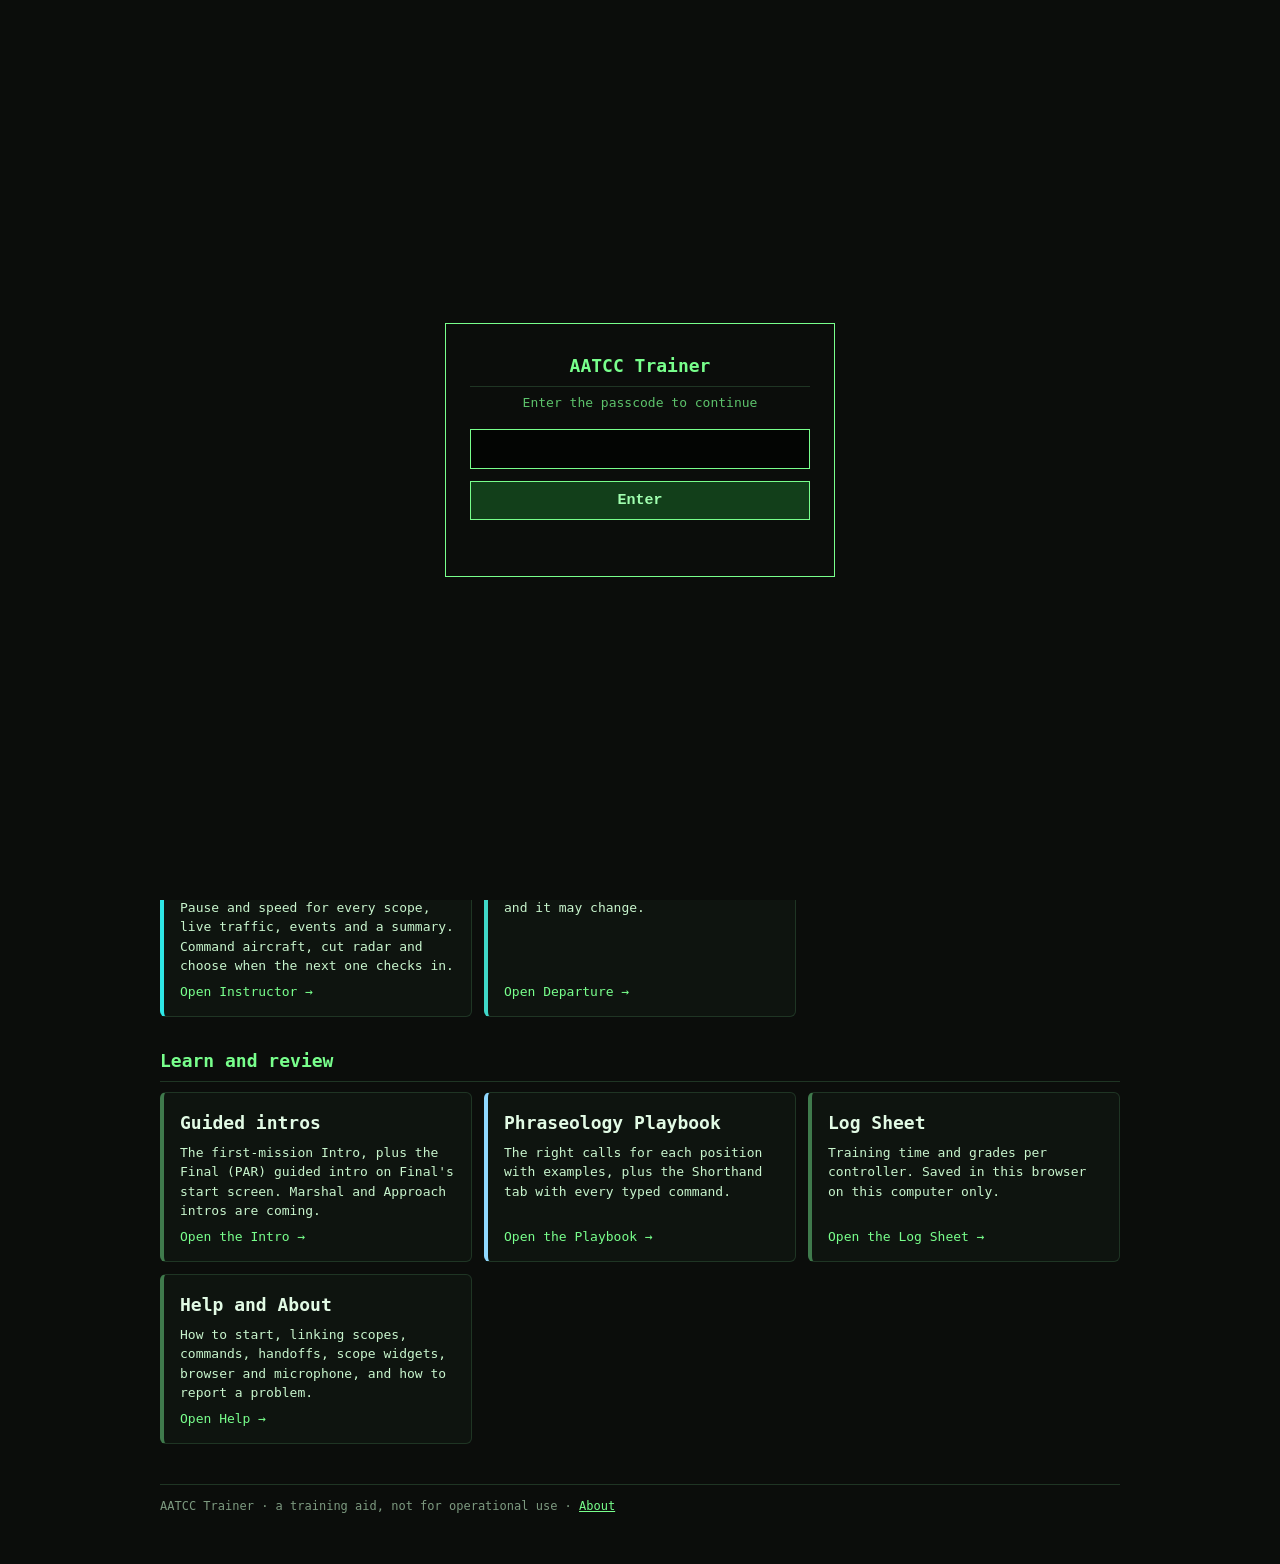
<file: index.html>
<!doctype html><html lang="en"><head>
<script src="gate.js"></script><script src="report.js"></script>
<link rel="apple-touch-icon" href="apple-touch-icon.png">
<link rel="icon" type="image/png" sizes="192x192" href="approach-192.png">
<meta name="apple-mobile-web-app-title" content="AATCC Trainer"><meta charset="utf-8"><meta name="viewport" content="width=device-width,initial-scale=1"><title>AATCC Trainer</title><meta name="theme-color" content="#0b0d0b">
<link rel="stylesheet" href="aatcc-theme.css">
<style>
.hero{padding:30px 0 6px}.hero h1{margin:0 0 8px;font-size:28px;letter-spacing:.03em}.hero p{margin:0;max-width:720px;font-size:15px;color:var(--at-text)}
.hero .at-muted{margin-top:8px;font-size:13px}
.start{display:flex;align-items:center;gap:18px;flex-wrap:wrap;margin:22px 0 4px;padding:18px 20px;border:1px solid #6b5420;border-radius:var(--at-radius);background:#141206;text-decoration:none;color:var(--at-text)}
.start:hover{border-color:var(--at-amber);background:#1a1606}
.start.dash{margin-top:12px;border-color:var(--at-line2);background:var(--at-panel)}.start.dash:hover{border-color:var(--at-accent);background:var(--at-hov)}.start.dash b,.start.dash .go{color:var(--at-accent)}
.start>div{flex:1 1 380px}.start b{display:block;font-size:18px;color:#ffd27a}.start span.d{font-size:13px;color:var(--at-text)}.start .go{margin-left:auto;color:#ffd27a;font-weight:bold;white-space:nowrap}
.grid{display:grid;grid-template-columns:repeat(auto-fill,minmax(270px,1fr));gap:12px}
a.card{display:flex;flex-direction:column;gap:6px;min-height:150px;padding:16px 16px 14px;box-sizing:border-box;border:1px solid var(--at-line);border-left:4px solid var(--c,var(--at-line2));border-radius:var(--at-radius);background:var(--at-panel);color:var(--at-text);text-decoration:none}
a.card:hover{background:var(--at-hov);border-color:var(--at-line2);border-left-color:var(--c,var(--at-accent))}
a.card:focus-visible{outline:2px solid var(--at-accent);outline-offset:2px}
.card .t{display:flex;align-items:center;gap:8px;font-size:18px;font-weight:bold;color:var(--at-strong)}
.card .f{font-size:12px;letter-spacing:.05em;color:var(--c,var(--at-dim))}
.card .d{font-size:13px;line-height:1.5;flex:1}
.card .go{font-size:13px;color:var(--at-accent)}
.c-red{--c:#ff5a6e}.c-slv{--c:#c9ced6}.c-prp{--c:#b48cff}.c-ins{--c:#2ee6e6}.c-tel{--c:#3fd6c8}.c-info{--c:var(--at-info)}
.prp{color:#b48cff}.cop{color:#e0915a}
/* settings dialog */
#hov{position:fixed;inset:0;background:rgba(3,6,3,.88);display:none;align-items:flex-start;justify-content:center;overflow-y:auto;z-index:50;padding:24px 12px}#hov.open{display:flex}
#hp{position:relative;max-width:620px;width:100%;text-align:left;background:var(--at-panel);border:1px solid var(--at-line2);border-radius:var(--at-radius);padding:18px 20px 20px;line-height:1.5}
#hp h2{margin:0 0 4px;border:0}#hp h3{margin:18px 0 6px;color:var(--at-accent);font-size:15px;border-bottom:1px solid var(--at-line);padding-bottom:3px}
#hx{position:absolute;top:10px;right:10px;font:18px var(--at-font);background:transparent;color:var(--at-text);border:1px solid var(--at-line2);border-radius:4px;width:34px;height:34px;cursor:pointer}
.set{display:flex;align-items:center;justify-content:space-between;gap:12px;padding:10px 0;border-bottom:1px solid var(--at-line)}.set small{display:block;color:var(--at-dim)}
.set input[type=checkbox]{width:22px;height:22px;accent-color:var(--at-accent)}#setMsg{min-height:1.4em;color:#ffd27a;margin-top:10px}
.act{font:14px var(--at-font)}
</style></head><body class="at-doc">
<div class="at-bar"><a class="at-brand" href="index.html"><span class="at-mark"></span><span class="at-name">AATCC Trainer</span></a><span class="at-page">Home</span><span class="at-sp"></span>
<nav class="at-nav"><a class="at-btn" href="dashboard.html">My Dashboard</a><a class="at-btn" href="help.html">? Help</a><button class="at-btn" id="bHelp" type="button">⚙ Settings</button></nav></div>
<main class="at-wrap">
<section class="hero"><h1>Amphibious air traffic control training</h1>
<p>Radar scopes for practicing AATCC aboard USS Wasp: check aircraft in at Marshal, vector them on Approach and talk them down on the Final PAR, by voice or by typing. Open each position in its own tab and link them to run a full recovery together.</p>
<p class="at-muted">A training aid. Not for operational use.</p></section>
<a class="start" href="intro.html" target="_blank" rel="opener"><div><b>New here? Start the guided Intro</b><span class="d">About 20 minutes with Aero: the radar scope, the flow of a recovery and the radio calls, then you bring one aircraft aboard yourself.</span></div><span class="go">Start ▸</span></a>
<a class="start dash" href="dashboard.html"><div><b>My dashboard</b><span class="d">Your progress: what to practice next, time and grades for each position, intro progress and recent sessions.</span></div><span class="go">Open ▸</span></a>
<h2>Positions</h2>
<div class="grid">
<a class="card c-red" href="marshal-controller.html" target="_blank" rel="opener"><span class="t">Marshal</span><span class="f">RED FREQUENCY</span><span class="d">Check arrivals in, assign marshal holding and expected approach times, then hand them to Approach or Final.</span><span class="go">Open Marshal →</span></a>
<a class="card c-slv" href="approach-controller.html" target="_blank" rel="opener"><span class="t">Approach</span><span class="f">SILVER FREQUENCY</span><span class="d">Take radar contact on launches and handoffs, vector up to 4 aircraft and hand them to Final.</span><span class="go">Open Approach →</span></a>
<a class="card c-prp" href="final-controller-par-restyled.html" target="_blank" rel="opener"><span class="t">Final (PAR)</span><span class="f"><span class="prp">PURPLE</span> / <span class="cop">COPPER</span> FREQUENCY</span><span class="d">Precision approach: course and glidepath calls down to the deck. Includes a guided intro with Aero on its start screen.</span><span class="go">Open Final →</span></a>
<a class="card c-ins" href="instructor-controller.html" target="_blank" rel="opener"><span class="t">Instructor</span><span class="f">INSTRUCTOR VIEW</span><span class="d">Run a linked session: one Start, Pause and speed for every scope, live traffic, events and a summary. Command aircraft, cut radar and choose when the next one checks in.</span><span class="go">Open Instructor →</span></a>
<a class="card c-tel" href="departure-controller.html" target="_blank" rel="opener"><span class="t">Departure <span class="at-tag test">TEST SCOPE</span></span><span class="f">TEAL FREQUENCY</span><span class="d">Still being built: no intro yet, and it may change.</span><span class="go">Open Departure →</span></a>
</div>
<h2>Learn and review</h2>
<div class="grid">
<a class="card" href="intro.html" target="_blank" rel="opener"><span class="t">Guided intros</span><span class="d">The first-mission Intro, plus the Final (PAR) guided intro on Final's start screen. Marshal and Approach intros are coming.</span><span class="go">Open the Intro →</span></a>
<a class="card c-info" href="playbook.html" target="_blank" rel="opener"><span class="t">Phraseology Playbook</span><span class="d">The right calls for each position with examples, plus the Shorthand tab with every typed command.</span><span class="go">Open the Playbook →</span></a>
<a class="card" href="logsheet.html" target="_blank" rel="opener"><span class="t">Log Sheet</span><span class="d">Training time and grades per controller. Saved in this browser on this computer only.</span><span class="go">Open the Log Sheet →</span></a>
<a class="card" href="help.html" target="_blank" rel="opener"><span class="t">Help and About</span><span class="d">How to start, linking scopes, commands, handoffs, scope widgets, browser and microphone, and how to report a problem.</span><span class="go">Open Help →</span></a>
</div>
<div class="at-foot">AATCC Trainer · a training aid, not for operational use · <a href="help.html#about">About</a></div>
</main>
<div id="hov" role="dialog" aria-modal="true" aria-label="Settings"><div id="hp">
<button id="hx" type="button" title="Close (Esc)">✕</button>
<h2>Settings</h2>
<div id="tSet">
<h3>Voice (all positions)</h3>
<div class="set"><label for="cOut">Pilot voices (spoken replies)<small>Applies to Marshal, Approach and Final</small></label><input type="checkbox" id="cOut"></div>
<div class="set"><label for="cIn">Voice input (push-to-talk)<small>Applies to Marshal, Approach and Final</small></label><input type="checkbox" id="cIn"></div>
<h3>App data</h3>
<div class="set"><span>Clear app cache and reload<small>Downloads fresh copies of every page (fixes an out-of-date app)</small></span><button type="button" class="at-btn act" id="bCache">Clear cache</button></div>
<div class="set"><span>Reset all saved trainer data<small>Clears saved settings, zoom, tutorials seen and link choice on this device. You stay signed in.</small></span><button type="button" class="at-btn act warn" id="bReset">Reset</button></div>
<div class="set"><span>Sign out<small>You will need the passcode again on this device</small></span><button type="button" class="at-btn act warn" id="bOut">Sign out</button></div>
<div id="setMsg"></div>
</div>
</div></div>
<script>
(function () {
  var $ = function (id) { return document.getElementById(id); }, ov = $('hov'), GATE = 'aatccGate', SK = ['mc_settings_v1', 'fcpar_settings_v1'];
  function tab(t) { if (t === 'help') { location.href = 'help.html'; return false; } return true; }
  function rd(k) { try { return JSON.parse(localStorage.getItem(k) || '{}') || {}; } catch (e) { return {}; } }
  function cur(f) { return SK.every(function (k) { return rd(k)[f] !== false; }); }
  function put(f, v) { SK.forEach(function (k) { var o = rd(k); o[f] = v; try { localStorage.setItem(k, JSON.stringify(o)); } catch (e) {} }); msg((f === 'voiceOut' ? 'Pilot voices ' : 'Voice input ') + (v ? 'on' : 'off') + ' for all positions. Reload any open position tab.'); }
  function msg(s) { $('setMsg').textContent = s; }
  function open(t) { if (!tab(t || 'set')) return; $('cOut').checked = cur('voiceOut'); $('cIn').checked = cur('voiceIn'); msg(''); ov.classList.add('open'); }
  function close() { ov.classList.remove('open'); }
  $('bHelp').onclick = function () { open('set'); };
  $('hx').onclick = close; ov.addEventListener('click', function (e) { if (e.target === ov) close(); });
  addEventListener('keydown', function (e) { if (e.key === 'Escape' && ov.classList.contains('open')) close(); });
  $('cOut').onchange = function () { put('voiceOut', $('cOut').checked); };
  $('cIn').onchange = function () { put('voiceIn', $('cIn').checked); };
  $('bReset').onclick = function () {
    if (!confirm('Reset all saved trainer data on this device? Settings, zoom, tutorials seen and link choice go back to defaults. You stay signed in.')) return;
    var keep = null; try { keep = localStorage.getItem(GATE); localStorage.clear(); if (keep != null) localStorage.setItem(GATE, keep); } catch (e) {}
    try { var g = sessionStorage.getItem(GATE); sessionStorage.clear(); if (g != null) sessionStorage.setItem(GATE, g); } catch (e) {}
    $('cOut').checked = $('cIn').checked = true; msg('Saved trainer data reset. Reload any open position tab.');
  };
  $('bOut').onclick = function () { if (!confirm('Sign out on this device?')) return; try { sessionStorage.removeItem(GATE); localStorage.removeItem(GATE); } catch (e) {} location.reload(); };
  $('bCache').onclick = function () {
    msg('Clearing cache…');
    var p = [];
    if (window.caches) p.push(caches.keys().then(function (ks) { return Promise.all(ks.map(function (k) { return caches.delete(k); })); }));
    if (navigator.serviceWorker) p.push(navigator.serviceWorker.getRegistrations().then(function (rs) { return Promise.all(rs.map(function (r) { return r.unregister(); })); }));
    Promise.all(p).catch(function () {}).then(function () { location.reload(); });
  };
  if (location.hash === '#help' || location.hash === '#settings') open(location.hash === '#settings' ? 'set' : 'help');
  window.__help = { open: open, close: close };
})();
</script>
</body></html>
</file>
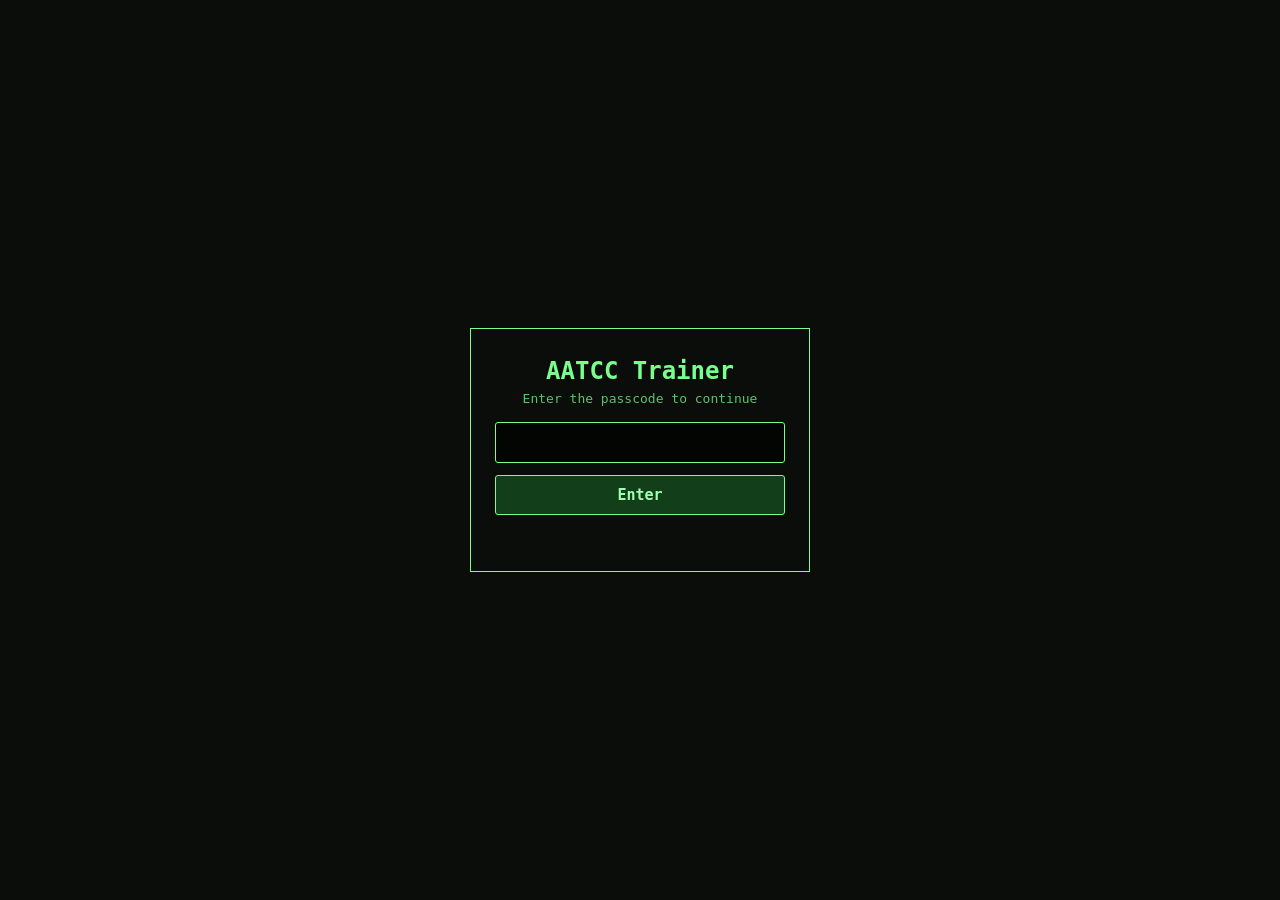
<file: approach-controller.html>
<!DOCTYPE html>
<html lang="en" class="at-scope">
<head>
<script src="gate.js"></script><script src="report.js"></script>
<script src="phrase-match.js"></script>
<script src="warm-mic.js"></script>
<script src="bg-clock.js"></script>
<script src="pilot-voice.js"></script>
<script src="shorthand.js"></script>
<script src="hnd.js"></script>
<script src="scope-widgets.js"></script>
<script src="link-sync.js"></script>
<script src="scenarios.js"></script>
<script src="freq-box.js"></script>
<script src="traininglog.js"></script>
<script src="splat-t.js"></script>
<script src="rendezvous.js"></script>
<meta charset="utf-8">
<meta name="viewport" content="width=device-width, initial-scale=1, maximum-scale=1, user-scalable=no">
<title>Approach · AATCC Trainer</title>
<style>
.card .row:has(#bStart){position:sticky;bottom:-20px;z-index:3;background:inherit;padding:8px 0 10px;box-shadow:0 -10px 14px rgba(0,0,0,.45)}   /* START always visible on short screens */

:root{--g:#dcdaec;--gd:#6f6a9a;--gdd:#342c5c;--bg:#17122c;--amber:#ffbf3c;--red:#ff5a6e;--cyan:#2ee6e6;--dim:#8b86ad;--panel2:#201a3c;--hov:#2a2350}
*{box-sizing:border-box}
html,body{margin:0;height:100%;background:#120e24;color:var(--g);font-family:Consolas,Menlo,"DejaVu Sans Mono","Courier New",monospace;overflow:hidden;-webkit-tap-highlight-color:transparent}
#app{display:flex;height:100%;width:100%}
#shipBanner{position:absolute;top:56px;left:50%;transform:translateX(-50%);z-index:6;padding:8px 16px;border:2px solid #ffb347;background:rgba(40,25,0,.88);color:#ffcf70;font:bold 18px ui-monospace,monospace;letter-spacing:.06em;border-radius:6px;pointer-events:none;display:none;white-space:nowrap;text-align:center}
#shipBanner.turn{border-color:#ff6a4d;color:#ff9a7a;animation:sbFlash .8s steps(2) infinite}#shipBanner.steady{border-color:#6dff8a;color:#9dffb0;background:rgba(0,35,10,.88)}
@keyframes sbFlash{50%{opacity:.55}}
.starBlk,#starBlk{position:absolute;display:flex;align-items:center;gap:4px;font:11px Consolas,Menlo,"DejaVu Sans Mono",monospace;color:#8fd8ff;cursor:move;user-select:none;-webkit-user-select:none;touch-action:none;z-index:6;padding:2px 3px}
#starBlk .sm{display:inline-block;width:9px;height:9px;border:1.4px solid #8fd8ff;border-radius:50%;position:relative;margin-right:10px}
#starBlk .sm::after{content:'';position:absolute;left:9px;top:-3px;width:10px;height:1px;background:rgba(143,216,255,.6);transform:rotate(-30deg);transform-origin:left}
#starBlk .st{font-size:13px;font-weight:bold;padding:0 2px}
#starIn{display:none;width:170px;background:rgba(0,10,20,.85);border:1px solid rgba(143,216,255,.55);color:#8fd8ff;font:11px Consolas,Menlo,"DejaVu Sans Mono",monospace;padding:2px 4px;outline:none;text-transform:uppercase;cursor:text}
#starBlk.open #starIn{display:inline-block}
.ib{position:absolute;color:#8fd8ff;font-size:11.5px;line-height:1.35;white-space:pre;cursor:move;user-select:none;-webkit-user-select:none;pointer-events:auto;z-index:5;touch-action:none}
#scopeWrap{flex:1;position:relative;min-width:0;min-height:0}
#scope{display:block;width:100%;height:100%;touch-action:none}
#panel{width:430px;display:flex;flex-direction:column;border-left:1px solid #2a2350;background:var(--bg);padding:8px;gap:7px;overflow-y:auto;font-size:13px}
.box{border:1px solid var(--gdd);border-radius:4px;padding:6px;background:#1a1531}
.stats{display:grid;grid-template-columns:repeat(4,1fr);gap:4px;text-align:center}
.stats b{display:block;font-size:17px;color:var(--cyan);font-weight:normal}
.stats span{font-size:10px;color:var(--dim);text-transform:uppercase}
.row{display:flex;gap:4px;align-items:center;flex-wrap:wrap}
button,select,input{font-family:inherit;font-size:13px;background:var(--panel2);color:var(--g);border:1px solid var(--gdd);border-radius:3px;padding:6px 8px;min-height:32px}
button{cursor:pointer}
button:hover{background:var(--hov);border-color:var(--gd)}
button.on{background:#123f4a;color:var(--cyan);border-color:var(--cyan)}
button.wide{flex:1}
#ptt{width:100%;min-height:74px;font-size:18px;font-weight:bold;letter-spacing:1px;border-width:2px;border-radius:10px;user-select:none;-webkit-user-select:none;touch-action:none;background:#1e1840;border-color:var(--cyan);color:#eaf9fb}
#ptt.live{background:#5c1028;border-color:var(--red);color:#fff;box-shadow:0 0 10px rgba(255,90,110,.45)}
#ptt.disabled{opacity:.45}
@media (pointer:coarse),(display-mode:standalone){#ptt{display:none!important}}
#micRow{display:flex;align-items:center;gap:8px;font-size:12px;margin-top:5px}
#micDot{width:12px;height:12px;border-radius:50%;background:#355;flex:none;box-shadow:0 0 3px currentColor}
#transcript{min-height:38px;margin-top:5px;padding:5px;border:1px dashed var(--gdd);color:#eceaf8;font-size:14px;line-height:1.3}
#transcript .interim{color:var(--dim)}
#parsed{margin-top:4px;font-size:12px;color:var(--cyan);min-height:16px}
#parsed.bad{color:var(--amber)}
#cmdInput{width:100%;font-size:14px;padding:8px}
#cmdInput::placeholder{color:var(--dim)}
#hint{padding:6px;border-left:3px solid var(--amber);color:var(--amber);font-size:12.5px;display:none;line-height:1.35}
#hint b{color:#ffe1a0}
#readout{font-size:12px;line-height:1.45;white-space:pre-wrap}
#inset{width:100%;height:170px;display:block;background:#1b1533;border:1px solid var(--gdd);border-radius:3px}
#strips{display:flex;flex-direction:column;gap:2px}
.strip{display:grid;grid-template-columns:22px 1fr 1fr 70px;gap:4px;padding:3px 5px;border:1px solid var(--gdd);cursor:pointer;font-size:12px}
.strip.sel{border-color:var(--cyan);color:var(--cyan)}
.strip.conf{border-color:var(--red);color:var(--red)}
.strip.done{opacity:.45}
#log{flex:1;min-height:130px;max-height:260px;overflow-y:auto;font-size:12px;line-height:1.35}
#log div{padding:1px 0}
#log .t{color:var(--dim)}
#log .ctl{color:var(--cyan)}
#log .plt{color:#c9c6e4}
#log .sys{color:var(--dim)}
#log .warn{color:var(--amber)}
#log .bad{color:var(--red)}
#log .good{color:#8fe3b0}
.banner{display:none;padding:8px;border:1px solid var(--amber);color:var(--amber);border-radius:4px;font-size:12px;line-height:1.4;background:#1a1200}
.banner.err{border-color:var(--red);color:#ffb3b3;background:#1a0505}
.banner code{color:#fff;background:#222;padding:1px 4px;border-radius:3px;word-break:break-all}
.overlay{position:fixed;inset:0;background:rgba(14,10,30,.94);display:flex;align-items:center;justify-content:center;z-index:10;padding:14px}
.overlay.hidden{display:none}
.card{max-width:760px;width:100%;max-height:100%;overflow-y:auto;border:1px solid var(--gd);border-radius:8px;padding:20px 24px;background:#1b1533;box-shadow:0 0 0 2px rgba(46,230,230,.35),0 0 30px rgba(0,0,0,.5)}
.card h1{margin:0 0 4px;font-size:32px;letter-spacing:4px;color:#eceaf8;font-weight:normal}
.card h2{margin:0 0 10px;color:var(--cyan);font-size:20px}
.card p,.card li{line-height:1.5;color:#cfcce6}
.card code{color:#fff;background:#2a2350;padding:1px 5px;border-radius:3px}
.diffs{display:grid;grid-template-columns:repeat(3,1fr);gap:10px;margin:14px 0}
.diff{border:1px solid var(--gd);border-radius:6px;padding:10px;cursor:pointer;min-height:100px}
.diff b{display:block;font-size:16px;margin-bottom:4px;color:var(--cyan)}
.diff span{font-size:12px;color:#b7b3d4}
.diff.on{background:#22204a;box-shadow:0 0 0 2px var(--cyan)}
.note{font-size:11px;color:var(--amber);margin-top:8px}
.kbd{display:inline-block;border:1px solid var(--gd);border-radius:3px;padding:0 4px;font-size:12px}
.say{color:#fff;background:#241d46;border-left:3px solid var(--cyan);padding:6px 8px;margin:6px 0;font-size:13px;line-height:1.5}
table.st{border-collapse:collapse;width:100%;margin:10px 0;font-size:13px}
table.st td{padding:4px 6px;border-bottom:1px solid var(--gdd)}
/* v99 grading: collapsible sections, nothing clipped */
.gsec{border:1px solid var(--gdd);border-radius:6px;margin:8px 0;padding:0 8px}
.gsec>summary{cursor:pointer;padding:8px 2px;font-weight:bold;color:var(--cyan);min-height:24px}
.gsec>summary .gv{font-weight:normal;color:var(--g);margin-left:6px}
.gsec table.st{margin:2px 0 8px}
table.st td{overflow-wrap:break-word;word-break:normal;vertical-align:top}
#gTools{display:flex;justify-content:flex-end;gap:6px;margin:4px 0}
#gTools button{min-height:30px;font-size:12px}
#endOv .card{-webkit-overflow-scrolling:touch;overscroll-behavior:contain}
#endOv{z-index:70}   /* grading overlay above the fixed layout bar (z 60), which hid the top of tall cards */
#gradeSec>summary{cursor:pointer;font-size:11.5px;color:#8fd8ff;padding:3px 0}
#gradeBox{white-space:pre-wrap!important;overflow-wrap:anywhere;overflow-x:visible!important}
table.st td:last-child{text-align:right;color:var(--cyan)}
.tutnav{display:flex;justify-content:space-between;align-items:center;margin-top:14px;gap:8px}
.set{display:grid;grid-template-columns:170px 1fr;gap:10px;align-items:center;margin:8px 0}
@keyframes blinkA{to{opacity:.55}}
#mptt{display:none;position:fixed;left:50%;bottom:calc(14px + env(safe-area-inset-bottom));transform:translateX(-50%);width:92px;height:92px;border-radius:50%;z-index:50;
  background:#0b2410;color:#a8f0b2;border:2px solid #6dff86;font:700 12px/1.15 monospace;text-align:center;touch-action:none;user-select:none;-webkit-user-select:none;-webkit-touch-callout:none;box-shadow:0 0 14px #0008}
#mptt.live{background:#6dff86;color:#031;border-color:#fff}
body.touch #mptt{display:block}
#mStat{position:fixed;left:8px;right:8px;bottom:calc(112px + env(safe-area-inset-bottom));z-index:50;font:12px monospace;color:#8fd8ff;background:#071209ee;border:1px solid #1e3f24;padding:5px 8px;border-radius:4px;display:none;text-align:center}
body.touch #panel{padding-bottom:120px}
body.touch canvas,body.touch #scopeWrap{touch-action:none;-webkit-touch-callout:none;-webkit-user-select:none;user-select:none}
@media (max-width:950px){
  html,body{overflow:auto;height:auto}
  #app{flex-direction:column;height:auto;min-height:100vh}
  #scopeWrap{flex:none;height:min(100vw,62vh)}
  #panel{width:100%;flex:1;border-left:none;border-top:1px solid var(--gdd);overflow-y:auto;-webkit-overflow-scrolling:touch;max-height:none}
  .diffs{grid-template-columns:1fr}
  .diff{min-height:0}
}
:root{--g:#a8f0b2;--gd:#3f8a4c;--gdd:#1e3f24;--bg:#050b06;--cyan:#6dff86;--dim:#5f9468;--panel2:#0a170c;--hov:#12301a}
html,body{background:#030503}
#panel{border-left-color:#1e3f24}
.box{background:#071209}
#ptt{background:#0b2410}
#layBar{position:fixed;top:0;left:0;right:0;height:26px;padding:2px 8px;z-index:60;display:flex;gap:8px;justify-content:flex-end;align-items:center;background:#030503;border-bottom:1px solid #1e3f24}
#layBar button{opacity:.7}#layBar button:hover,#layBar button.on{opacity:1}
.liveCtl{display:inline-flex;align-items:center;gap:4px;font-size:11px;color:var(--dim);white-space:nowrap;user-select:none}
.liveCtl input[type=range]{width:100px;min-height:22px;padding:0;accent-color:var(--cyan)}
.liveCtl select{min-height:28px;padding:2px 4px;font-size:12px}
.scopeNum{width:4.4em;min-height:22px;padding:1px 3px;font:inherit;font-size:12px;color:var(--cyan);background:rgba(0,0,0,0.35);border:1px solid rgba(46,230,230,0.45);border-radius:4px;text-align:right;-moz-appearance:textfield}
.scopeNum::-webkit-inner-spin-button,.scopeNum::-webkit-outer-spin-button{opacity:1}
.liveCtl b{color:var(--cyan);font-weight:normal;min-width:2.2em;text-align:right}
@media (min-width:951px){#app{height:calc(100% - 26px);margin-top:26px}}
#layBar button{min-height:22px;padding:2px 7px;font-size:11px;background:#071209;border-color:#1e3f24}
#layBar button.on{background:#123f4a;color:var(--cyan);border-color:var(--cyan)}
@media (max-width:950px){#layBar{display:none}}
@media (max-width:950px) and (orientation:landscape) and (max-height:520px){   /* phone landscape: panel beside the scope, scope uses the full height */
  #mptt{left:auto;right:calc(8px + env(safe-area-inset-right));transform:none;width:64px;height:64px;bottom:calc(8px + env(safe-area-inset-bottom));font-size:10px}   /* docked over the side panel, never over the scope */
  #mStat{left:auto;right:calc(80px + env(safe-area-inset-right));bottom:calc(8px + env(safe-area-inset-bottom));width:calc(var(--panW, 300px) - 96px);padding:3px 6px;font-size:11px}
  body.touch #panel{padding-bottom:84px}
  html,body{overflow:hidden;height:100%}
  #app{flex-direction:row;height:100%;min-height:0}
  #scopeWrap{flex:1;height:100%}
  #panel{width:min(320px,40vw);flex:none;height:100%;border-top:none;border-left:1px solid var(--gdd);overflow-y:auto}
}
@media (min-width:951px){
body.lay-expand #panel{display:none}
body.lay-transcript #panel{width:290px;padding:6px;gap:5px;font-size:11.5px}
body.lay-transcript #panel>*{display:none}
body.lay-transcript #panel>.box:has(#ptt),body.lay-transcript #panel>#log{display:block}
body.lay-transcript #panel>.box:has(#ptt){padding:4px}
body.lay-transcript #ptt{min-height:34px;font-size:12px;border-radius:6px}
body.lay-transcript #micRow{font-size:10.5px}
body.lay-transcript #transcript{font-size:12px;min-height:28px}
body.lay-transcript #parsed,body.lay-transcript #heard{font-size:10.5px}
body.lay-transcript #log{flex:1;max-height:none;font-size:11px;line-height:1.3}
body.lay-transcript #hint{font-size:10.5px!important;line-height:1.25!important;max-height:30vh;overflow-y:auto}}
</style>
<link rel="manifest" href="approach.webmanifest">
<meta name="theme-color" content="#0b0d0b">
<link rel="apple-touch-icon" href="apple-touch-icon.png">
<link rel="icon" type="image/png" sizes="192x192" href="approach-192.png">
<script>if ('serviceWorker' in navigator) navigator.serviceWorker.register('sw.js');</script>
<link rel="stylesheet" href="aatcc-theme.css">
</head>
<body>
<div id="atBrand" aria-label="AATCC Trainer"><span class="at-mark"></span><b>AATCC Trainer</b><span>·</span><span class="at-pos">Approach</span><a href="index.html" target="_blank" rel="opener" title="Open the home page in a new tab (this scope keeps running)">⌂ Home</a><a href="help.html" target="_blank" rel="opener" title="Help and About (new tab)">? Help</a></div>

<div id="layBar" title="Layout (L cycles)"><button type="button" data-l="normal">▣ Normal</button><button type="button" data-l="expand">⤢ Expand scope</button><button type="button" data-l="transcript">☰ Scope + log</button></div>
<div id="app">
  <div id="scopeWrap"><canvas id="scope"></canvas><div id="infoBlk" class="ib"></div><div id="tbBlk" class="ib"></div><div id="starBlk"><span class="sm"></span><span class="st">*</span><input id="starIn" spellcheck="false" autocomplete="off" autocapitalize="characters"></div><div id="shipBanner"></div></div>
  <button id="mptt" type="button">HOLD<br>TO<br>TALK</button><div id="mStat"></div>
  <div id="panel">
    <div class="row">
      <button id="bPause" title="Pause (P)">❚❚ Pause</button>
      <button id="bS1" class="on" title="Normal speed (key 1)">1x</button>
      <button id="bS2" title="3x speed (key 3)">3x</button>
      <label class="liveCtl" title="Scope range (zoom): how far the radar shows">Scope <input type="range" id="liveScope" min="5" max="80" step="1" value="50"><input type="number" id="liveScopeVal" class="scopeNum" min="5" max="80" step="1" value="50" inputmode="numeric" title="Type a range (5–80 NM) and press Enter">NM</label>
      <label class="liveCtl" title="Range ring spacing">Rings <select id="liveRing"><option value="1">1</option><option value="2" selected>2</option><option value="5">5</option><option value="10">10</option></select>NM</label>
      <label class="liveCtl" title="Show the rendezvous points (yellow)"><input type="checkbox" id="liveRdv" checked>RDV</label>
      <label class="liveCtl" title="Ship turns On/Off for this scope (saved). Off: no automatic ship turns and linked turns are ignored."><input type="checkbox" id="liveShipTurns">Ship turns</label>
      <button id="bSet" title="Voice settings">⚙ Voice</button>
      <button id="bHelp" title="Help (?)">? Help</button><a href="marshal-controller.html" id="xLink" style="align-self:center;color:#8fd8ff;font-size:12px;text-decoration:none;padding:0 6px">Marshal →</a>
      <button id="bEnd" title="End session">End</button>
    </div>
    <div id="scopeStatus" style="font-size:11px;color:var(--dim);line-height:1.3">PAR · scope idle</div>
    <div class="banner" id="voiceBanner"></div>
    <div class="box">
      <button id="ptt">🎙 Hold to talk <span style="font-size:12px;font-weight:normal">(Space)</span></button>
      <div id="micRow"><span id="micDot"></span><span id="micText">Mic: starting…</span></div>
      <div id="transcript"><span style="color:var(--dim)">Live transcript appears here while you talk.</span></div>
      <div id="parsed"></div>
      <div id="heard" style="font-size:11.5px;color:#8fd8ff;margin-top:3px;word-break:break-word"></div>
    </div>
    <form id="cmdForm" autocomplete="off"><input id="cmdInput" placeholder="Type instead (Enter): lightning 21 turn left heading 268" spellcheck="false"></form>
    <div id="hint"></div>
    <div class="box" id="readout">Waiting for traffic…</div>
    <div id="linkBox" style="font-size:11.5px;color:#8fd8ff;margin:4px 0"><span id="linkStat"></span></div>
    <details id="gradeSec" open><summary>Grading</summary><div id="gradeBox" style="font-size:11.5px;line-height:1.4;color:#8fd8ff;white-space:pre-wrap;overflow-wrap:anywhere"></div></details>
    <div class="box">
      <div style="font-size:11px;color:var(--dim);margin-bottom:4px">TRAFFIC</div>
      <canvas id="inset" style="display:none"></canvas>
      <div id="strips" style="margin-top:5px"></div>
    </div>
    <div class="box" id="log"></div>
  </div>
</div>

<div class="overlay" id="startOv">
  <div class="card">
    <h1>Approach controller</h1>
    <div style="color:var(--dim)" id="subTitle">Approach control radar simulator · USS Wasp (LHD)</div>
    <p id="introP">You're <b>Gator Approach</b> (Silver) aboard an amphibious assault ship. Aircraft <b>launch from the ship</b> and return for practice PARs. Using your <b>voice</b> (or typed commands), take radar contact, vector with headings / angels / speed, use sectors and traffic calls, give climbout instructions, and hand each aircraft to <b>Final</b> on Purple or Copper.</p>
    <div class="diffs">
      <div class="diff on" data-d="training"><b>Training</b><span>About 30 min: 6 launches (the last checks in at about 29:00), about 1 traffic conflict, and a hint that shows your suggested next call.</span></div>
      <div class="diff" data-d="normal"><b>Normal</b><span>About 30 min: 7 launches (last about 29:00), 2–4 traffic conflicts, firmer pilots. No hints.</span></div>
      <div class="diff" data-d="gusty"><b>Rush</b><span>About 30 min: 8 launches (last about 29:00), 4–6 traffic conflicts, livelier pilots. No hints.</span></div>
    </div>
    <div class="row" style="margin:4px 0 2px;gap:8px"><label for="sPhr2" style="color:var(--dim)">Phraseology</label><select id="sPhr2"><option value="ship">Ship: amphibious assault ship (LHA/LHD)</option><option value="tower">Tower: shore runway PAR</option></select></div>
    <div class="row" style="margin:6px 0 2px;gap:8px;align-items:center"><span style="color:var(--dim)">Link to Final</span>
      <button id="bLinkOff" style="min-height:34px">OFF (solo)</button><button id="bLinkOn" style="min-height:34px">ON (hand off)</button></div>
    <div class="row" style="margin:4px 0 2px;gap:8px;align-items:center" title="Marshal hands aircraft to Approach on Silver (go silver / contact approach); both pages share Marshal's BRC"><span style="color:var(--dim)">Link Marshal ↔ Approach</span>
      <button id="bMAOff" style="min-height:34px">OFF</button><button id="bMAOn" style="min-height:34px">ON (Silver handoffs)</button><span id="maStat" style="font-size:11.5px;color:#8fd8ff"></span></div>
    <div class="banner" id="startBanner"></div>
    <div class="row" style="margin-top:8px">
      <button id="bStart" class="wide on" style="font-size:16px;min-height:46px">▶ Start</button>
      <button id="bTut" class="wide" style="min-height:46px">Approach tutorial</button>
      <button id="bSet2" style="min-height:46px">⚙ Voice</button>
    </div>
    <div class="note">Frequencies: Marshal = Red · Approach = Silver · Final = Purple / Copper. A training aid, not for operational use.</div>
  </div>
</div>

<div class="overlay hidden" id="helpOv">
  <div class="card">
    <h2 id="tutTitle"></h2>
    <div id="tutBody"></div>
    <div class="tutnav">
      <button id="tutPrev">◀ Back</button>
      <span id="tutPage" style="color:var(--dim)"></span>
      <button id="tutNext">Next ▶</button>
      <button id="tutClose" class="on">Close</button>
    </div>
    <div class="note">A training aid, not for operational use.</div>
  </div>
</div>

<div class="overlay hidden" id="setOv">
  <div class="card">
    <h2>Voice settings</h2>
    <div class="set"><label for="sPhr">Phraseology</label><select id="sPhr"><option value="ship">Ship: amphibious assault ship (LHA/LHD)</option><option value="tower">Tower: shore runway PAR</option></select></div>
    <div class="set"><label for="sIn">Voice input (push-to-talk)</label><input type="checkbox" id="sIn" style="width:22px;height:22px"></div>
    <div class="set"><label for="sOut">Pilot voices (spoken replies)</label><input type="checkbox" id="sOut" style="width:22px;height:22px"></div>
    <div class="set"><label for="sVoice">Pilot voice</label><select id="sVoice"></select></div>
    <div class="set"><label for="sVol">Pilot voice volume</label><input type="range" id="sVol" min="0" max="1" step="0.05"></div>
    <div class="set"><label for="sRate">Pilot speaking rate</label><input type="range" id="sRate" min="0.8" max="1.5" step="0.05"></div>
    <div class="set"><label for="sSfx">Alarm / radio beeps</label><input type="checkbox" id="sSfx" style="width:22px;height:22px"></div>
    <div class="set"><label for="sScope">Scope range (zoom)</label><span style="display:flex;align-items:center;gap:8px"><input type="range" id="sScope" min="5" max="80" step="1" value="50" style="flex:1"><span style="white-space:nowrap"><input type="number" id="sScopeVal" class="scopeNum" min="5" max="80" step="1" value="50" inputmode="numeric" title="Type a range (5–80 NM) and press Enter"> NM</span></span></div>
    <div class="set"><label for="sRing">Range ring spacing</label><select id="sRing"><option value="1">1 NM</option><option value="2">2 NM</option><option value="5">5 NM</option><option value="10">10 NM</option></select></div>
    <div class="row"><button id="sTest">🔊 Test pilot voice</button><button id="sMic">🎙 Test microphone</button><button id="sClose" class="on wide">Done</button></div>
    <div id="setInfo" class="note" style="color:var(--dim)"></div>
  </div>
</div>

<div class="overlay hidden" id="endOv">
  <div class="card">
    <h2 id="endTitle">Session complete</h2>
    <div id="endGrade" style="font-size:22px;margin-bottom:6px"></div>
    <table class="st" id="endTable"></table>
    <div id="endList"></div>
    <div class="row" style="margin-top:8px">
      <button id="bAgain" class="wide on" style="min-height:42px">Play again (same level)</button>
      <button id="bMenu" class="wide" style="min-height:42px">Change level</button>
    </div>
    <div class="note">A training aid, not for operational use.</div>
  </div>
</div>
<script>
(() => {
'use strict';
/* ===================== helpers ===================== */
const DEG = Math.PI / 180;
const FREQ_TAG = { purple: 'PRPL', copper: 'COPR', red: 'RED', silver: 'SLVR', blue: 'SLVR' };
const freqTag = f => FREQ_TAG[String(f || '').toLowerCase()] || String(f || 'PRPL').toUpperCase().slice(0, 4);
const FREQ_HELP = '<p><b>Permanent frequencies:</b> Marshal = <b>Red</b> · Approach = <b>Silver</b> · Final = <b>Purple</b> / <b>Copper</b>.</p><p><b>Linking:</b> open the other positions in tabs of the same browser. <b>Link Marshal ↔ Approach</b> ON (on both start screens): aircraft Marshal sends to Silver appear here and check in with position, angels and state, alongside your own launches; this page uses Marshal\'s BRC and land. <b>Link to Final Control</b> ON: "go purple / copper" hands them to the Final page.</p>';

const norm = h => ((h % 360) + 360) % 360;
const angDiff = (a, b) => { let d = norm(a - b); return d > 180 ? d - 360 : d; };
const clamp = (v, a, b) => Math.max(a, Math.min(b, v));
function mulberry32(a){return function(){a|=0;a=a+0x6D2B79F5|0;let t=Math.imul(a^a>>>15,1|a);t=t+Math.imul(t^t>>>7,61|t)^t;return((t^t>>>14)>>>0)/4294967296;};}
let rng = Math.random;
const rand = (a, b) => a + rng() * (b - a);
const randi = (a, b) => Math.floor(rand(a, b + 1));
const pick = arr => arr[Math.floor(rng() * arr.length)];
const hdg3 = h => { let v = Math.round(norm(h)); if (v === 0) v = 360; return String(v).padStart(3, '0'); };
const fmtAlt = ft => Math.round(ft).toLocaleString('en-US');
const mmss = s => { s = Math.max(0, Math.round(s)); return Math.floor(s / 60) + ':' + String(s % 60).padStart(2, '0'); };
const esc = s => String(s).replace(/&/g, '&amp;').replace(/</g, '&lt;').replace(/>/g, '&gt;');
/* phraseology: 'ship' (US Navy amphibious assault ship PAR, default) or 'tower' (shore runway PAR) */
const SHIP_NAME = 'Wasp';   // v102: the ship (USS Wasp)
const FAC = 'Gator';   // v102: facility self-ID ("Gator Marshal", "Gator Approach", "Gator Final"); the parser still accepts "Stinger"
function isShip() { return S.phr !== 'tower'; }
const ph = (ship, tower) => isShip() ? ship : tower;
const spotOf = a => 6 + (a.uid % 4);     // landing spot 6..9 (display/phrase only)

/* ===================== spoken numbers ===================== */
const DIGW = ['zero', 'one', 'two', 'three', 'four', 'five', 'six', 'seven', 'eight', 'niner'];
/* v96: fuel state is spoken "state four, niner" (whole pounds, short pause, tenths), never "four point niner"; the text display keeps 4.9 */
const fuelSpeech = s => String(s).replace(/\bstate\s+(\d+)\.(\d)\b/gi, (m, w, d) => 'state ' + String(w).split('').map(x => DIGW[+x]).join(' ') + ', ' + DIGW[+d]).replace(/\bstate\s+(\w+(?:\s\w+)?)\s+point\s+(\w+)\b/gi, 'state $1, $2');
const ONES = ['zero', 'one', 'two', 'three', 'four', 'five', 'six', 'seven', 'eight', 'nine', 'ten', 'eleven', 'twelve', 'thirteen', 'fourteen', 'fifteen', 'sixteen', 'seventeen', 'eighteen', 'nineteen'];
const TENW = ['', '', 'twenty', 'thirty', 'forty', 'fifty', 'sixty', 'seventy', 'eighty', 'ninety'];
const sayDigits = s => String(s).split('').map(c => /\d/.test(c) ? DIGW[+c] : c).join(' ');
function sayTwo(n) { n = +n; if (n < 20) return ONES[n]; return TENW[Math.floor(n / 10)] + (n % 10 ? '-' + ONES[n % 10] : ''); }
function sayFlight(numStr) {
  const s = String(numStr);
  if (s.length <= 2) return sayTwo(+s);
  if (s.length === 3) return s[1] === '0' ? sayDigits(s) : DIGW[+s[0]] + ' ' + sayTwo(s.slice(1));
  if (s.length === 4) return (s[0] === '0' ? sayDigits(s) : sayTwo(s.slice(0, 2)) + ' ' + (s[2] === '0' ? 'zero ' + DIGW[+s[3]] : sayTwo(s.slice(2))));
  return sayDigits(s);
}
function sayAlt(ft) {
  const th = Math.floor(ft / 1000), hu = Math.round((ft % 1000) / 100);
  let out = th ? ONES[th] + ' thousand' : '';
  if (hu) out += (out ? ' ' : '') + ONES[hu] + ' hundred';
  return out || 'zero';
}
function sayMiles(r) {
  const whole = Math.floor(r + 1e-6), half = Math.abs(r - whole - 0.5) < 0.01;
  if (whole === 0 && half) return 'one half mile';
  return (whole < 20 ? ONES[whole] : String(whole)) + (half ? ' and a half' : '') + (whole === 1 && !half ? ' mile' : ' miles');
}

/* ===================== callsigns ===================== */
// military tactical callsigns (code = short scope tag prefix); numbers are spoken digit by digit
const AIRLINES = [
  { icao: 'LTNG', tel: 'Lightning', words: ['lightning', 'lightening'], types: ['F35B'] },
  { icao: 'NHWK', tel: 'Nighthawk', words: ['nighthawk', 'night hawk', 'nite hawk', 'night hawks'], types: ['MH60S'] },
  { icao: 'VIPR', tel: 'Viper', words: ['viper', 'vipers', 'piper'], types: ['AH1Z'] },
  { icao: 'VENM', tel: 'Venom', words: ['venom'], types: ['UH1Y'] },
  { icao: 'EGLE', tel: 'Eagle', words: ['eagle', 'eagles'], types: ['F35B'] },
  { icao: 'RDGE', tel: 'Ridge', words: ['ridge'], types: ['CH53E'] },
  { icao: 'GUNF', tel: 'Gunfighter', words: ['gunfighter', 'gun fighter', 'gunfighters'], types: ['AV8B'] },
  { icao: 'CHGR', tel: 'Charger', words: ['charger', 'chargers'], types: ['MH60S'] },
];
const PHON = { alpha: 'A', alfa: 'A', bravo: 'B', charlie: 'C', delta: 'D', echo: 'E', foxtrot: 'F', fox: 'F', golf: 'G', hotel: 'H', india: 'I', juliet: 'J', juliett: 'J', kilo: 'K', lima: 'L', mike: 'M', november: 'N', oscar: 'O', papa: 'P', quebec: 'Q', romeo: 'R', sierra: 'S', tango: 'T', uniform: 'U', victor: 'V', whiskey: 'W', whisky: 'W', xray: 'X', yankee: 'Y', zulu: 'Z' };
const PHON_NAME = { A: 'alpha', B: 'bravo', C: 'charlie', D: 'delta', E: 'echo', F: 'foxtrot', G: 'golf', H: 'hotel', I: 'india', J: 'juliet', K: 'kilo', L: 'lima', M: 'mike', N: 'november', O: 'oscar', P: 'papa', Q: 'quebec', R: 'romeo', S: 'sierra', T: 'tango', U: 'uniform', V: 'victor', W: 'whiskey', X: 'xray', Y: 'yankee', Z: 'zulu' };
function telephony(cs) {
  const al = AIRLINES.find(a => cs.startsWith(a.icao) && /^\d+$/.test(cs.slice(a.icao.length)));
  if (al) { const n = cs.slice(al.icao.length); return { text: al.tel + ' ' + n, say: al.tel + ' ' + sayDigits(n) }; }
  if (/^N\d/.test(cs)) {
    const m = cs.match(/^N(\d+)([A-Z]*)$/);
    return { text: 'November ' + cs.slice(1), say: 'November ' + sayDigits(m[1]) + (m[2] ? ' ' + m[2].split('').map(c => PHON_NAME[c]).join(' ') : '') };
  }
  return { text: cs, say: cs };
}

/* ===================== speech parser ===================== */
const DIG = { zero: 0, oh: 0, o: 0, one: 1, two: 2, three: 3, tree: 3, four: 4, fower: 4, five: 5, fife: 5, six: 6, seven: 7, eight: 8, ait: 8, nine: 9, niner: 9 };
const TEEN = { ten: 10, eleven: 11, twelve: 12, thirteen: 13, fourteen: 14, fifteen: 15, sixteen: 16, seventeen: 17, eighteen: 18, nineteen: 19 };
const TENS = { twenty: 20, thirty: 30, forty: 40, fourty: 40, fifty: 50, sixty: 60, seventy: 70, eighty: 80, ninety: 90 };
const isWordNum = t => (t in DIG && t !== 'oh' && t !== 'o') || t in TEEN || t in TENS;
const tokVal = t => /^\d+(\.\d+)?$/.test(t) ? parseFloat(t) : (t in DIG ? DIG[t] : t in TEEN ? TEEN[t] : t in TENS ? TENS[t] : 0);

function runToStr(run) {
  if (run.includes('hundred') || run.includes('thousand')) {
    let total = 0, cur = 0, lastD = false;
    for (const t of run) {
      if (t === 'thousand') { total += (cur || 1) * 1000; cur = 0; }
      else if (t === 'hundred') cur = (cur || 1) * 100;
      else if (t !== 'point') { const v = tokVal(t); cur = (lastD && v < 10 && cur < 10) ? cur * 10 + v : cur + v; lastD = v < 10; continue; }   // "one five hundred" = 1500
      lastD = false;
    }
    return String(total + cur);
  }
  let s = '';
  for (let i = 0; i < run.length; i++) {
    const t = run[i];
    if (/^\d+(\.\d+)?$/.test(t)) s += t;
    else if (t === 'point') s += '.';
    else if (t in DIG) s += String(DIG[t]);
    else if (t in TEEN) s += String(TEEN[t]);
    else if (t in TENS) { const n = run[i + 1]; if (n && n in DIG && DIG[n] > 0 && n !== 'oh' && n !== 'o') { s += String(TENS[t] + DIG[n]); i++; } else s += String(TENS[t]); }
  }
  return s.replace(/\.$/, '');
}

function normalizeSpeech(raw) {
  let s = ' ' + String(raw).toLowerCase() + ' ';
  s = s.replace(/(\d),(\d{3})/g, '$1$2');
  s = s.replace(/[’`]/g, "'").replace(/\bdon'?t\b/g, 'do not').replace(/\bdo n't\b/g, 'do not').replace(/\backnowledg(?:e)?ment\b/g, 'acknowledgement');
  s = s.replace(/(\b(?:(?:expect(?:ed)?\s+)?approach\s+time|eat|(?:push|commence)\s+time|time|minutes?|radial|marshal+|dme|at|angels|brc|heading|squawk|bearing|course)\s*,?\s*(?:is\s+|of\s+)?)(\d)\s*[\/:]\s*(\d)(?!\s*(?:a\s+)?(?:miles?|nm)\b)/g, '$1$2$3').replace(/(\b(?:(?:expect(?:ed)?\s+)?approach\s+time|eat|(?:push|commence)\s+time|time|minutes?|radial|marshal+|dme|at|angels|brc|heading|squawk|bearing|course)\s*,?\s*(?:is\s+|of\s+)?)½(?!\s*(?:a\s+)?(?:miles?|nm)\b)/g, '$112');   // v103: digit-by-digit numbers the recognizer wrote as 1/2, ½ or 1:2 in a number slot (EAT 'one two' = 12, not one half)\n  s = s.replace(/½|\b1\/2\b/g, ' half ').replace(/¾|\b3\/4\b/g, ' three quarter ');
  for (let k = 0; k < 3; k++) s = s.replace(/\b(heading|brc|radial|bearing|course|squawk)\s+(\d{1,3})\s+(\d{1,3})\b/g, (m, w, a, b) => (a + b).length <= (w === 'squawk' ? 4 : 3) ? w + ' ' + a + b : m);   // v103: '12 0' -> 120 (digit-by-digit heading / squawk split by the recognizer)
  s = s.replace(/\bwave-?off\b|\bwaive\s+off\b|\bwave\s+of\b/g, ' wave off ');
  s = s.replace(/(\d)\.(\d)/g, '$1dot$2');   // lowercase so the strip below keeps it
  s = s.replace(/,/g, ' , ');
  s = s.replace(/[^a-z0-9\s,]/g, ' ');
  s = s.replace(/dot/g, '.');
  s = s.replace(/\b(\d+)(miles?|knots|kts|feet|ft)\b/g, '$1 $2');
  s = s.replace(/\bglide\s*(?:path|slope|pass|bath|past)\b|\bglideslope\b|\bglide\b(?=\s+(?:and|,|$))/g, ' glidepath ');
  s = s.replace(/\bcall\s+sign\b/g, 'callsign').replace(/\btouch\s+down\b/g, 'touchdown').replace(/\bx\s+ray\b/g, 'xray');
  s = s.replace(/\b(dissent|decent|descents)\b/g, 'descent');
  s = s.replace(/\bnight\s*hawks?\b/g, 'nighthawk').replace(/\bgun\s*fighter\b/g, 'gunfighter');
  s = s.replace(/\bjet\s+blue\b/g, 'jetblue').replace(/\bsky\s+west\b/g, 'skywest').replace(/\bsouth\s+west\b/g, 'southwest');
  s = s.replace(/\bgo\s+round\b|\bgoaround\b/g, 'go around');
  s = s.replace(/\bb\s+r\s+c\b/g, 'brc').replace(/\bpri\s+fly\b/g, 'prifly').replace(/\bfoul(?:ed)?\s+deck\b/g, 'fouled deck');
  s = s.replace(/\bwrite\b|\bwright\b/g, 'right').replace(/\bleft\s+of\s+cores\b/g, 'left of course');
  s = s.replace(/\bcent(?:er|re)\s*line\b/g, 'centerline').replace(/\bthresh\s+hold\b/g, 'threshold');
  // "heading" misheard ("hitting", "header", "hiding", "heating"...): only when a number follows
  s = s.replace(/\b(?:hitting|hedding|heddings?|headings|header|headers|heating|hiding|heeding|header\s+in|hit\s+in|hitting\s+in)(?:\s+s)?\s+(?=(?:\d+|zero|oh|one|two|to|too|three|tree|four|for|five|fife|six|seven|eight|nine|niner)\b)/g, 'heading ');
  s = s.replace(/\bheading\s+(?:to|too)\s+(?=\w)/g, 'heading two ');
  s = s.replace(/\b(?:uh+|um+|umm+|er|erm|ah+|hmm+|please|okay|ok)\b/g, ' ');
  s = s.replace(/\b(?:angel|angle)\s+s\b|\b(?:angels|angles|angel|angle)\b/g, ' angels ');   // "take angels four" (incl. recognizer variants)
  s = s.replace(/\bknots?\b|\bkts\b/g, 'knots');
  // tokens + number runs
  const toks = s.split(/\s+/).filter(Boolean);
  const out = [];
  let run = [], locked = false;
  const flush = () => { if (run.length) out.push(runToStr(run)); run = []; locked = false; };
  for (let i = 0; i < toks.length; i++) {
    const t = toks[i];
    if (t === ',') { flush(); continue; }
    const multi = /^\d{2,}(\.\d+)?$/.test(t) || /^\d+\.\d+$/.test(t);
    const single = /^\d$/.test(t);
    if (multi) { flush(); run = [t]; locked = true; continue; }
    if (single || isWordNum(t)) {
      if (locked) flush();
      run.push(t); continue;
    }
    if ((t === 'oh' || t === 'o') && run.length) { if (locked) flush(); run.push('zero'); continue; }
    if ((t === 'hundred' || t === 'thousand') && run.length) { run.push(t); continue; }
    if (t === 'point' && run.length && toks[i + 1] && (isWordNum(toks[i + 1]) || /^\d$/.test(toks[i + 1]))) { run.push('point'); locked = false; continue; }
    if (t === 'and' && run.some(x => x === 'hundred' || x === 'thousand') && toks[i + 1] && isWordNum(toks[i + 1])) continue;
    flush(); out.push(t);
  }
  flush();
  return ' ' + out.join(' ') + ' ';
}

const PHON_RE = Object.keys(PHON).join('|');

function extractCallsign(s, known) {
  // returns {cs, unknown, s}
  const matchDigits = (prefix, digits) => {
    for (let len = digits.length; len >= 1; len--) {
      const cs = prefix + digits.slice(0, len);
      if (known.includes(cs)) return { cs, rest: digits.slice(len) };
    }
    return null;
  };
  // typed ICAO style "aal123" / "aal 123"
  let re = new RegExp('\\b(' + AIRLINES.map(a => a.icao.toLowerCase()).join('|') + ')\\s?(\\d{1,4})\\b');
  let m = s.match(re);
  if (m) {
    const pre = m[1].toUpperCase(); const hit = matchDigits(pre, m[2]);
    return { cs: hit ? hit.cs : pre + m[2], unknown: !hit, s: s.replace(m[0], ' ' + (hit ? hit.rest : '') + ' ') };
  }
  // airline telephony
  for (const al of AIRLINES) for (const w of al.words) {
    re = new RegExp('\\b' + w + '\\s+(\\d{1,6})\\b');
    m = s.match(re);
    if (m) {
      const hit = matchDigits(al.icao, m[1]);
      return { cs: hit ? hit.cs : al.icao + m[1], unknown: !hit, s: s.replace(m[0], ' ' + (hit ? hit.rest : '') + ' ') };
    }
  }
  // november + digits + phonetic letters
  re = new RegExp('\\bnovember\\s+(\\d{1,5})((?:\\s+(?:' + PHON_RE + '))*)(?:\\s+([a-z]{1,2})\\b)?');
  m = s.match(re);
  if (m) {
    let letters = (m[2] || '').trim().split(/\s+/).filter(Boolean).map(w => PHON[w]).join('');
    const STOP = ['at', 'to', 'on', 'of', 'in', 'is', 'it', 'be', 'do', 'go', 'so', 'up', 'as', 'an', 'or', 'by', 'me', 'my', 'we', 'us', 'a'];
    let used = m[0];
    if (!letters && m[3] && !STOP.includes(m[3])) letters = m[3].toUpperCase();
    else if (m[3]) used = used.slice(0, used.length - m[3].length);
    letters = letters.slice(0, 2);
    let cs = 'N' + m[1] + letters;
    let hit = known.includes(cs) ? cs : known.find(k => k.startsWith('N' + m[1]) && (!letters || k.endsWith(letters)));
    return { cs: hit || cs, unknown: !hit, s: s.replace(used, ' ') };
  }
  // "cessna 3 alpha bravo"
  re = new RegExp('\\bcessna\\s*(\\d{0,5})((?:\\s+(?:' + PHON_RE + '))*)');
  m = s.match(re);
  if (m) {
    const letters = (m[2] || '').trim().split(/\s+/).filter(Boolean).map(w => PHON[w]).join('');
    const suffix = (m[1] || '') + letters;
    const hit = known.find(k => k.startsWith('N') && suffix && k.endsWith(suffix.toUpperCase()));
    return { cs: hit || ('N' + suffix.toUpperCase()), unknown: !hit, s: s.replace(m[0], ' ') };
  }
  // typed N-number
  m = s.match(/\bn(\d{1,5}[a-z]{0,2})\b/);
  if (m) {
    const cs = 'N' + m[1].toUpperCase();
    return { cs, unknown: !known.includes(cs), s: s.replace(m[0], ' ') };
  }
  return { cs: null, unknown: false, s };
}

const Q = w => (w === 'well' || w === 'way' || w === 'too' || w === 'very') ? 'well' : (w ? 'slightly' : null);
const SIDE = w => (w === 'left' ? 'L' : w === 'right' ? 'R' : (w === 'above' || w === 'high') ? 'above' : 'below');
const SECTOR_NUM = { 1: 1, one: 1, won: 1, 2: 2, two: 2, to: 2, too: 2, 3: 3, three: 3, tree: 3, 4: 4, four: 4, for: 4, fore: 4 };
const PATTERNS = [
  // ---- v95 (Marshal + Approach): off mothers radar contact, say type, report level, take speed / approach speed (now, in N miles, in N seconds) ----
  [/\boff\s+(?:(?:off|of)\s+)?(?:mothers?|mother\s+s|the\s+ship|ship)\s*,?\s+(\d{1,3})\s+(?:at|for)\s+(\d+(?:\.\d+)?)(?:\s+(?:miles?|nm|dme))?(?:\s*,?\s*radar\s+(?:contacts?|contract|contacted|context|contact\s+s))?/g,
    m => ({ k: 'radarContact', brg: +m[1] % 360, rng: parseFloat(m[2]), dirTxt: String(+m[1] % 360 || 360).padStart(3, '0') + '° off mother', offMom: true })],
  [/\bsay\s+(?:your\s+|again\s+)?(?:aircraft\s+)?type(?:\s+(?:of\s+)?aircraft)?\b/g, () => ({ k: 'sayType' })],
  [/\breport\s+(?:when\s+|reaching\s+)?(?:level|leveled|levelled|leveling|levelling)(?:\s+(?:at\s+)?(?:angels|angles|angel)\s+(\d+(?:\.\d+)?))?/g,
    m => { const n = m[1] != null ? parseFloat(m[1]) : null; return { k: 'reportLevel', v: n == null ? null : Math.round(n < 100 ? n * 1000 : n) }; }],
  [/\bin\s+(\d+(?:\.\d+)?)\s+(miles?|nm|seconds?|secs?|minutes?|mins?)\s*,?\s*(?:take|reduce\s+to|slow\s+to|slow\s+to\s+your)\s+(?:your\s+)?approach\s+speed(?:\s+(\d{2,3}))?(?:\s+knots)?/g,
    m => { const n = parseFloat(m[1]), u = m[2]; const mi = /^(?:mile|nm)/.test(u); return { k: 'apSpdLater', mi: mi ? n : null, sec: mi ? null : (/^min/.test(u) ? n * 60 : n), v: m[3] ? +m[3] : null }; }],
  [/\b(?:take|reduce\s+to|slow\s+to)\s+(?:your\s+)?approach\s+speed(?:\s+(\d{2,3}))?(?:\s+knots)?/g, m => ({ k: 'apSpd', v: m[1] ? +m[1] : null })],
  [/\btake\s+speed\s+(\d{2,3})(?:\s+knots)?\b/g, m => ({ k: 'spd', v: +m[1] })],
  [/\b(?:say|state|sae)\s+(?:your\s+)?(?:fuel\s+)?state\b|\bsay\s+(?:your\s+)?fuel(?:\s+state)?\b/g, () => ({ k: 'sayState' })],
  [/\bsay\s+(?:your\s+)?(?:angels|angles|angel|altitude|alt)\b/g, () => ({ k: 'sayAngels' })],
  [/\b(?:say|state|report|verify|confirm)\s+(?:your\s+)?(?:present\s+|current\s+)?(?:heading|headings|hitting|heating|hedding)\b(?!\s*(?:is\s+)?\d)|\bwhat(?:'s|\s+is)\s+your\s+(?:present\s+|current\s+)?heading\b(?!\s*\d)/g, () => ({ k: 'sayHdg' })],   // v125: query only, pilot reports its heading
  [/\b(?:(?:proceed|proceeding|precede|proceed\s+direct)\s+(?:to\s+|2\s+)?)?(?:sector|sectors|sektor|secter)\s+([1-4]|one|won|two|too|to|three|tree|four|for|fore)\b(?:\s*,?\s*(?:and\s+)?report(?:ing)?\s+(?:established|establish|estab?lished))?/g, m => ({ k: 'sector', v: SECTOR_NUM[m[1]] })],
  [/\b(?:(?:perform|preform|performed|performing)\s+(?:your\s+|the\s+|a\s+)?)?(?:landing|landings|lending|landin)\s+(?:checks?(?:\s*list)?|chex|checking|jacks)\b/g, () => ({ k: 'landChk' })],   // v105: + checklist / landings / lending / jacks
  [/\b(?:dirty\s+up|get\s+dirty|(?:30|thirty)\s+dirty|go\s+dirty|dirty)\b/g, () => ({ k: 'dirty' })],
  [/\b(?:expect\s+)?(?:final\s+)?(?:button|bottom|botton)\s+(copper|cooper|coper|copper\s+s|purple|purpel|people)\b|\bexpect\s+final\s+(copper|cooper|purple)\b/g, m => ({ k: 'button', v: /^p/.test(m[1] || m[2]) ? 'purple' : 'copper' })],
  [/\bvectors?\s+(?:for\s+)?(?:the\s+|a\s+|an\s+)?(?:c\s*c\s*a|cca|see\s+see\s+(?:a|eh|ay)|sea\s+sea\s+a|ccas?)(?:\s+approach(?:es)?)?\b/g, () => ({ k: 'cca' })],
  [/\bgo(?:\s+(?:to|too|two))?\s+(purple|copper|coppers|purpel)(?:\s+buttons?)?\b/g, m => ({ k: 'purple', v: /^c/i.test(m[1]) ? 'copper' : 'purple' })],
  [/\bgo(?:\s+(?:to|too|two))?\s+red(?:\s+buttons?)?\b/g, () => ({ k: 'goRed' })],
  [/\bgo(?:\s+(?:to|too|two))?\s+(?:silver|sliver|silvar)(?:\s+buttons?)?\b/g, () => ({ k: 'goSilver' })],
  [/\bmark\s+(?:your\s+|you\s+|yer\s+)?(?:father|farther|mother|fathers?)\b/g, () => ({ k: 'markFather' })],
  // radar identification: "vectors for radar identification" (no action of its own) and "radar contact, 5 miles northeast of mother"
  [/\bvectors?\s+(?:for\s+)?(?:radar\s+)?(?:identification|identify|ident|i\s+d|id)\b/g, () => ({ k: 'rid' })],
  [/\bradar\s+(?:contacts?|contract|contacted|contact\s+s)\b\s*,?\s*(?:(\d+(?:\.\d+)?)\s+miles?\s*,?\s*(?:(north\s*east|north\s*west|south\s*east|south\s*west|northeast|northwest|southeast|southwest|north|south|east|west)|(?:bearing\s+)?(\d{1,3}))(?:\s+(?:of|from)\s+(?:mother|mothers|the\s+ship|ship|stinger|gator|wasp))?|(?:bearing\s+)?(\d{3})\s+(?:for|at)\s+(\d+(?:\.\d+)?)(?:\s+miles?)?(?:\s+(?:of|from)\s+(?:mother|mothers|the\s+ship|ship|stinger|gator|wasp))?)/g,
    m => { const d = m[2] ? DIRBRG[m[2].replace(/\s+/g, '')] : null, b = d != null ? d : m[3] != null ? +m[3] : m[4] != null ? +m[4] : null; return { k: 'radarContact', rng: parseFloat(m[1] ?? m[5]), brg: b, dirTxt: m[2] ? m[2].replace(/\s+/g, '') : String(b === 0 ? 360 : b).padStart(3, '0') }; }],
  [/\bradar\s+(?:contacts?|contract|contacted|contact\s+s)\b|\bradar\s+context\b/g, () => ({ k: 'radarContact' })],
  [/\blow\s+altitude\s+alerts?\b|\bcheck\s+(?:your\s+)?altitude\s+immediately\b/g, () => ({ k: 'laa' })],
  [/\bhow do you (?:hear|read)(?: me)?\b|\bradio check\b/g, () => ({ k: 'hear' })],
  [/\b(?:execute\s+)?climb\s*outs?\b(?:\s*,?\s*go\s+silver\b)?|\bgo\s+silver\b/g, () => ({ k: 'climbOut' })],
  [/\b(?:enter(?:ing)?\s+(?:the\s+)?)?(?:starboard|stbd)\s+delta\b/g, () => ({ k: 'starDelta' })],
  [/\b(?:do\s+not|don\s*t|dont|do\s+no|no\s+need\s+to|need\s+not|not\s+to)\s+(?:to\s+)?(?:acknowledge?(?:s|d|ment)?|acknowledging|ack|reply|respond|answer)(?:\s+(?:any|all|the|my|our))?(?:\s+(?:further|farther|father|additional|more|subsequent|following|future|other|for\s+the|for\s+their))?(?:\s+(?:radio\s+)?(?:transmissions?|transmission\s+is|transmit(?:ions?)?|calls?|messages?))?\b|\b(?:no|negative)\s+(?:further\s+)?acknowledge?(?:ment)?s?\s+(?:required|necessary|needed)\b/g, () => ({ k: 'dna' })],
  [/\bwinds?\s+(?:are\s+|is\s+)?calm\b/g, () => ({ k: 'wind', dir: 0, spd: 0, calm: true })],
  [/\bwinds?\s+(\d{2,3})(?:\s+degrees)?\s*(?:at\s+)?(\d{1,2})(?:\s+knots)?(?:\s+gusts?(?:ing)?\s+(\d{1,2})(?:\s+knots)?)?/g, m => ({ k: 'wind', dir: +m[1], spd: +m[2] })],
  [/\b(?:(?:the\s+)?deck\s+is\s+clear\s+)?(?:runway\s+\d{1,2}\s+)?cleared\s+(?:to\s+)?land(?:ing)?\b(?:\s+(?:runway|on\s+spot|spot)\s+\d{1,2})?|\b(?:the\s+)?deck\s+is\s+clear\b/g, () => ({ k: 'clearLand' })],
  [/\b(?:check|confirm|verify)\s+(?:your\s+)?(?:wheels|gear|landing gear)(?:\s+(?:down|is down))?(?:\s+(?:and\s+)?locked)?\b|\bwheels?\s+should\s+be\s+down\b|\bgear check\b/g, () => ({ k: 'gear' })],
  [/\b(?:at\s+)?decision height\b|\bat minimums\b|\bat minima\b|\bat d h\b/g, () => ({ k: 'dh' })],
  [/\bover\s+(?:the\s+)?(?:landing\s+)?threshold\b|\bover\s+(?:the\s+)?(?:flight\s+)?deck\b/g, () => ({ k: 'thr' })],
  [/\bwave off(?:\s+wave off)*\b|\bgo around\b|\bexecute\s+(?:a\s+)?missed approach\b|\bmissed approach\b|\bbreak off\b/g, () => ({ k: 'ga' })],
  [/\b(?:take\s+|climb\s+(?:to\s+)?|descend\s+(?:to\s+)?|maintain\s+)?angels\s+(\d+(?:\.\d+)?)\b/g, m => { const n = parseFloat(m[1]); return { k: 'alt', v: Math.round(n < 100 ? n * 1000 : n), angels: true }; }],
  [/\b(?:climb|descend)(?:\s+and\s+maintain|\s+to|\s+maintain)?\s+(\d{2,5})(?:\s+feet)?\b|\bmaintain\s+(\d{4,5})(?:\s+feet)?\b/g, m => { let v = +(m[1] || m[2]); if (v < 100) v *= 100; return { k: 'alt', v }; }],
  [/\b(?:fly\s+)?(?:base\s+recovery\s+course|brc|ship\s+s\s+heading)\s+(\d{1,3})\b/g, m => ({ k: 'hdg', dir: null, v: +m[1] })],
  [/\b(?:fly\s+)?(?:runway\s+heading|ship'?s?\s+heading|base\s+recovery\s+course|brc)\b(?!\s+\d)/g, () => ({ k: 'hdg', dir: null, v: BRC })],
  [/\b(?:turn\s+|come\s+)?(left|right)\s+(?:turn\s+)?(?:to\s+)?heading\s+(\d{1,3})\b|\b(?:fly\s+|turn\s+to\s+)?heading\s+(\d{1,3})\b|\b(?:turn|come)\s+(left|right)\s+(?:to\s+)?(\d{3})\b/g,
    m => { const dir = m[1] || m[4] || null; const v = +(m[2] || m[3] || m[5]); return { k: 'hdg', dir: dir ? SIDE(dir) : null, v, snap: !dir && /^fly\s/.test(m[0]) }; }],   // v105: 'fly heading NNN' = heading snaps to NNN at once (no turn), then straight
  [/\b(?:going|drifting|moving)\s+(left|right)\s+(?:of\s+)?(?:course|centerline)\b/g, m => ({ k: 'trendCourse', side: SIDE(m[1]) })],
  [/\b(?:(slightly|well|way|little|a little|very)\s+)?(left|right)\s+of\s+(?:the\s+)?(?:course|centerline)\b/g, m => ({ k: 'course', q: Q(m[1] === 'little' || m[1] === 'a little' ? 'slightly' : m[1]), side: SIDE(m[2]) })],
  [/\bon\s+(?:course|centerline|the centerline)\b/g, () => ({ k: 'onCourse' })],
  [/\bapproaching\s+(?:the\s+)?glidepath\b/g, () => ({ k: 'approachingGp' })],
  [/\b(?:going|drifting|moving)\s+(above|below|high|low)(?:\s+(?:the\s+)?glidepath)?\b/g, m => ({ k: 'trendGp', side: SIDE(m[1]) })],
  [/\b(?:(slightly|well|way|little|a little|too|very)\s+)?(above|below|high|low)(?:\s+of)?(?:\s+the)?\s+glidepath\b|\b(slightly|well|too|way)\s+(high|low)\b/g,
    m => ({ k: 'gp', q: Q(m[1] === 'little' || m[1] === 'a little' ? 'slightly' : (m[1] || m[3])), side: SIDE(m[2] || m[4]) })],
  [/\bon\s+(?:the\s+)?(?:glidepath|path)\b/g, () => ({ k: 'onGp' })],
  [/\b(?:begin|start|commence)(?:\s+your)?\s+descen[td]\b|\bdescend now\b/g, () => ({ k: 'beginDescent' })],
  [/\b(increase|reduce|decrease|slow|adjust|correct|check)(?:\s+your)?(?:\s+rate\s+of)?\s+descent(?:\s+rate)?\b/g, m => ({ k: 'adjDescent', v: m[1] === 'increase' ? 'increase' : (m[1] === 'adjust' || m[1] === 'correct' || m[1] === 'check') ? 'adjust' : 'reduce' })],
  [/\b(?:3|three)\s+quarters?\s+(?:of\s+a\s+)?miles?\b(?:\s+from\s+(?:touchdown|the runway|runway|the ship|the deck))?/g, () => ({ k: 'range', v: 0.75 })],
  [/\b(\d+(?:\.\d+)?)\s+and\s+(?:a|1|one)\s+half\s+miles?\b(?:\s+from\s+(?:touchdown|the runway|runway|the ship|the deck))?/g, m => ({ k: 'range', v: parseFloat(m[1]) + 0.5 })],
  [/\b(?:1\s+|a\s+)?half\s+(?:a\s+)?miles?\b(?:\s+from\s+(?:touchdown|the runway|runway|the ship|the deck))?/g, () => ({ k: 'range', v: 0.5 })],
  [/\b(\d+(?:\.\d+)?)\s+miles?\b(?:\s+from\s+(?:touchdown|the runway|runway|the ship|the deck))?/g, m => ({ k: 'range', v: parseFloat(m[1]) })],
  [/\bcontact\s+(?:the\s+)?(?:tower|prifly|primary(?:\s+flight)?|air\s+boss|the\s+boss)\b|\bswitch\s+(?:to\s+)?tower\b|\bmonitor\s+tower\b|\btower\s+has\s+you\b/g, () => ({ k: 'tower' })],
  [/\bgo(?:ing)?\s+green\b|\bgreen\s+deck\b/g, () => ({ k: 'goGreen' })],
  [/\bcall\s+(?:the\s+|your\s+)?ball\b/g, () => ({ k: 'callBall' })],
  [/\broger\s+ball\b/g, () => ({ k: 'rogerBall' })],
  [/\breport\s+(?:you\s+)?see(?:ing)?\s+(?:me|us|the ship)\b/g, () => ({ k: 'reportSee' })],
  [/\broger\b/g, () => ({ k: 'roger' })],
  [/\bsay\s+(?:your\s+|again\s+)?callsign\b|\bverify\s+(?:your\s+)?callsign\b/g, () => ({ k: 'sayCs' })],
  [/\b(?:on\s+(?:the\s+)?|you\s+are\s+|now\s+)?(upwind|up\s+wind|crosswind|cross\s+wind|downwind|down\s+wind|abeam|a\s+beam|dog\s*leg|base(?!\s+recovery)(?:\s+leg)?)\b/g, m => { const w = m[1].replace(/\s+/g, ''); return { k: 'pos', v: w === 'abeam' ? 'abeam' : w.startsWith('dog') ? 'dogleg' : w.startsWith('base') ? 'base' : w }; }],
  [/\b(?:(?:signal|signals|single|sigma)\s+)?(?:buster|busters|buster's|busta)\b/g, () => ({ k: 'buster' })],   // 'signal buster': accelerate to 500 kt
  // v112: relative speed change: "increase to 25 knots" / "increase speed by 25 knots" (jets), "increase to 10 knots" (helos): +N kt from the present speed (N <= 50; bigger numbers stay absolute speeds)
  [/\b(increase|reduce|decrease)(?:\s+(?:your\s+)?speed)?(?:\s+(?:to|by))?\s+(\d{1,2})(?:\s+knots?)\b|\b(increase|reduce|decrease)\s+(?:your\s+)?speed\s+(?:by\s+)?(\d{1,2})\b(?!\s*\d)/g,
    m => { const n = +(m[2] || m[4]), up = (m[1] || m[3]) === 'increase'; return n >= 1 && n <= 50 ? { k: 'spd', rel: up ? n : -n, v: null } : { k: 'spd', v: n }; }],
  [/\b(?:reduce|increase|maintain|slow)(?:\s+(?:your\s+)?speed)?(?:\s+to)?\s+(\d{2,3})(?:\s+knots)?\b|\bspeed\s+(\d{2,3})(?:\s+knots)?\b|\b(\d{2,3})\s+knots\b/g, m => ({ k: 'spd', v: +(m[1] || m[2] || m[3]) })],
];

// '<cs>, your climbout instructions are ...': the content is parsed but stored, not executed now
const STINGER_RE_G = /\b(?:gator|gators|gator's|gaiter|gaiters|gater|gaters|later|stinger|stingers|stringer|stringers|singer|singers|stinker|stinga|stinga's)\s*,?\s*approach(?:es|s)?\b\s*,?/gi;
const STINGER_RE = /\b(?:gator|gators|gator's|gaiter|gaiters|gater|gaters|later|stinger|stingers|stringer|stringers|singer|singers|stinker|stinga|stinga's)\s*,?\s*approach(?:es|s)?\b/i;
function parseSpeech(raw, known = []) {   // detect 'Gator Approach' BEFORE it is stripped (grading task 1)
  const st = STINGER_RE.test(String(raw)), p0 = parseSpeech0(String(raw).replace(STINGER_RE_G, ' '), known);
  const p = p0.traffic ? p0 : parseSpeech1(raw, known); if (p) p.stinger = st; return p;
}
const CLIMBOUT_HDR_RE = /\b(?:(?:on|after|your)\s+)?climb(?:ed|ing|s)?\s*-?\s*outs?\b(?:\s+instructions?)?(?:\s+(?:are|is|will\s+be|would\s+be|r|be)\b)?|\b(?:missed\s+approach|wave\s*-?\s*off|on\s+(?:the\s+)?go)\s+instructions?\b(?:\s+(?:are|is|will\s+be|would\s+be|r|be)\b)?|(?<!\bmarshal\s)(?<!\bmarshall\s)(?<!\bmartial\s)(?<!\bsay\s)\b(?:climb\w*\s+|your\s+)?instructions?\b(?:\s+(?:are|is|will\s+be|would\s+be|r|be)\b)?(?=\s*,?\s*(?:fly|turn|come|climb|descend|maintain|heading|runway|brc|base\s+recovery|angels|on\s+climb|go\s+(?:red|silver)))/i;
function parseSpeech1(raw, known = []) {
  // our own station name ('Gator Approach' and recognizer variants) is ignored wherever it appears
  raw = String(raw).replace(/\b(?:gator|gators|gator's|gaiter|gaiters|gater|gaters|later|stinger|stingers|stringer|stringers|singer|singers|stinker|stinga|stinga's)\s*,?\s*approach(?:es|s)?\b\s*,?/gi, ' ').replace(/^\s*,\s*/, '');
  // ANY mention of climbout / climbout instructions makes this a climbout-storage call ONLY:
  // heading / altitude / speed / frequency inside it are stored in a.climbout, never executed now
  const m = CLIMBOUT_HDR_RE.exec(String(raw));
  if (!m) return parseSpeech0(raw, known);
  const pre = parseSpeech0(raw.slice(0, m.index), known), post = String(raw).slice(m.index + m[0].length);
  const sub = parseSpeech0(post, []), keep = c => c.k === 'hdg' || c.k === 'alt' || c.k === 'spd' || c.k === 'goRed' || c.k === 'goSilver';
  let v = sub.cmds.filter(keep);
  if (/\b(?:at\s+)?(?:one|won|1|a)\s+mile\b/i.test(post)) v.unshift({ k: 'mile', v: 1 });   // "... are (at) one mile take angels X, turn right heading Y": flown from 1 NM past the ship
  if (!v.some(c => c.k === 'hdg') && /\b(?:runway\s+heading|ship'?s?\s+heading|base\s+recovery\s+course|b\s*r\s*c)\b/i.test(post)) v.push({ k: 'hdg', v: BRC, dir: null });
  if (!v.some(c => c.k === 'goRed' || c.k === 'goSilver') && /\b(?:(?:button|frequency|switch(?:ing)?|contact)\s+red|marshal\s+frequency)\b/i.test(post)) v.push({ k: 'goRed' });
  const preSetup = pre.cmds.filter(c => c.k === 'radarContact' || c.k === 'cca' || c.k === 'button' || c.k === 'pos' || c.k === 'rid' || c.k === 'dirty' || c.k === 'landChk');
  if (!preSetup.length) { for (const c of pre.cmds.filter(keep)) if (!v.some(x => x.k === c.k)) v.push(c); }
  pre.cmds = [...preSetup, { k: 'climbout', v }]; pre.raw = raw; pre.hdgMissing = false; return pre;
}
const TRAFFIC_RE = /^[\s,]*(?:traffic|traffics|traffic\s+s|trafic|traffik|traffick|trafficking)\b/;   // first word after the callsign
const DIRBRG = { north: 360, northeast: 45, east: 90, southeast: 135, south: 180, southwest: 225, west: 270, northwest: 315 };
function parseSpeech0(raw, known = []) {
  const norm0 = normalizeSpeech(raw);
  let s = norm0.replace(/\bheading\s+(\d{3})(\d+)\b/g, 'heading $1 $2');
  // v125: recognizer variants of "fly heading NNN": "flight/flying/fly a heading (of)", split numbers ("2 70", "27 0", "to 70"), 000 = north = 360
  s = s.replace(/\b(?:flight|flying|fly\s+(?:a|in|on|the))\s+heading\b/g, 'fly heading').replace(/\bheading\s+of\s+(?=\d)/g, 'heading ')
    .replace(/\bheading\s+([0-3])\s+(\d{2})\b/g, (m, x, y) => +(x + y) <= 360 ? `heading ${x}${y}` : m).replace(/\bheading\s+(\d{2})\s+(\d)\b/g, (m, x, y) => +(x + y) <= 360 ? `heading ${x}${y}` : m)
    .replace(/\bheading\s+000\b/g, 'heading 360');
  const csr = extractCallsign(s, known);
  s = csr.s;
  // traffic advisory: "<callsign>, traffic, two o'clock, 5 miles, northbound, angels 3" -> information only, nothing is executed
  if (TRAFFIC_RE.test(s)) return { raw, norm: norm0.trim(), cs: csr.cs, csUnknown: csr.unknown, cmds: [{ k: 'traffic' }], leftover: '', hdgMissing: false, traffic: true };
  const used = new Array(s.length).fill(false);
  const found = [];
  for (const [re, fn] of PATTERNS) {
    re.lastIndex = 0;
    let m;
    while ((m = re.exec(s))) {
      if (!m[0].trim()) { re.lastIndex++; continue; }
      const a = m.index, b = m.index + m[0].length;
      let overlap = false; for (let i = a; i < b; i++) if (used[i]) { overlap = true; break; }
      if (overlap) continue;
      const c = fn(m);
      if (c.k === 'hdg' && (!(c.v >= 1 && c.v <= 360))) continue;
      for (let i = a; i < b; i++) used[i] = true;
      found.push({ i: a, c });
    }
  }
  found.sort((p, q) => p.i - q.i);
  const cmds = found.map(f => f.c);
  // fold wind into clearance
  const wi = cmds.findIndex(c => c.k === 'wind');
  if (wi >= 0) { const cl = cmds.find(c => c.k === 'clearLand'); if (cl) { cl.wind = cmds[wi]; cmds.splice(wi, 1); } }
  // practice calls: "enter starboard delta, go green" is one call; drop duplicates
  if (cmds.some(c => c.k === 'starDelta')) for (let i = cmds.length - 1; i >= 0; i--) if (cmds[i].k === 'goGreen') cmds.splice(i, 1);
  for (const k of ['climbOut', 'starDelta', 'ga']) { const ix = cmds.map((c, i) => c.k === k ? i : -1).filter(i => i >= 0); for (const i of ix.slice(1).reverse()) cmds.splice(i, 1); }
  // leftover words (for UI)
  let left = ''; for (let i = 0; i < s.length; i++) left += used[i] ? ' ' : s[i];
  left = left.replace(/\b(runway|27|two seven|18|one eight|and|the|is|this|your|final|controller|approach|at|of|a|to|now|then|you|are|come|ship|deck|fouled|spot|for|landing|stinger|gator|wasp|99|\d)\b/g, ' ').replace(/\s+/g, ' ').trim();
  // turn/heading call with heading-like words but no usable number -> pilot asks for the heading again
  const hdgMissing = !cmds.some(c => c.k === 'hdg' || c.k === 'climbout' || c.k === 'sayHdg') && !/\b(?:runway|ship\s+s)\s+heading\b/.test(norm0) &&
    (/\bheading\b/.test(norm0) || /\b(?:turn|come)\s+(?:left|right)\b/.test(s));
  return { raw, norm: norm0.trim(), cs: csr.cs, csUnknown: csr.unknown, cmds, leftover: left, hdgMissing };
}

function cmdStr(c) {
  switch (c.k) {
    case 'hdg': return `hdg ${c.dir || '-'} ${c.v}`;
    case 'traffic': return 'traffic advisory (no action)';
    case 'sayState': return 'say state';
    case 'sayAngels': return 'say angels';
    case 'sayHdg': return 'say heading';
    case 'sector': return `proceed to sector ${c.v}, report established`;
    case 'course': return `course ${c.q || 'any'} ${c.side}`;
    case 'onCourse': return 'on course';
    case 'trendCourse': return `going ${c.side}`;
    case 'gp': return `gp ${c.q || 'any'} ${c.side}`;
    case 'onGp': return 'on glidepath';
    case 'trendGp': return `going ${c.side}`;
    case 'approachingGp': return 'approaching glidepath';
    case 'beginDescent': return 'begin descent';
    case 'adjDescent': return `descent ${c.v}`;
    case 'range': return `range ${c.v}`;
    case 'dna': return 'do not acknowledge';
    case 'laa': return 'low altitude alert';
    case 'gear': return 'gear check';
    case 'clearLand': return ph('cleared to land (spot)', 'cleared to land') + (c.wind ? (c.wind.calm ? ' wind calm' : ` wind ${c.wind.dir}/${c.wind.spd}`) : '');
    case 'wind': return c.calm ? 'wind calm' : `wind ${c.dir}/${c.spd}`;
    case 'dh': return ph('at minimums (not used on the ship)', 'decision height');
    case 'thr': return ph('over the deck', 'over threshold');
    case 'ga': return ph('wave off', 'go around');
    case 'alt': return `alt ${c.v}`;
    case 'tower': return ph('contact Tower (PriFly)', 'contact tower');
    case 'sayCs': return 'say callsign';
    case 'spd': return c.rel != null ? `speed ${c.rel > 0 ? '+' : ''}${c.rel} kt` : `speed ${c.v}`;
    case 'hear': return 'radio check';
    case 'goGreen': return 'go green';
    case 'climbOut': return 'climb outs, go silver';
    case 'starDelta': return 'starboard delta';
    case 'callBall': return 'call the ball';
    case 'rogerBall': return 'roger ball';
    case 'reportSee': return 'report see me';
    case 'roger': return 'roger';
    case 'sayType': return 'say type';
    case 'reportLevel': return 'report level' + (c.v != null ? ' angels ' + (c.v / 1000) : '');
    case 'apSpd': return 'take approach speed' + (c.v ? ' ' + c.v : '');
    case 'apSpdLater': return `in ${c.mi != null ? c.mi + ' NM' : c.sec + ' s'} take approach speed${c.v ? ' ' + c.v : ''}`;
    case 'radarContact': return c.rng != null ? `radar contact ${c.rng} NM ${c.dirTxt}` : 'radar contact';
    case 'rid': return 'vectors for radar ID';
    case 'buster': return 'signal buster (500 kt)';
    case 'purple': return 'go ' + (c.v || 'purple') + ' (Final freq, off Approach)';
    case 'goRed': return 'go red (Marshal)';
    case 'goSilver': return 'go silver (Approach)';
    case 'markFather': return 'mark your father';
    case 'dirty': return 'dirty up';
    case 'landChk': return 'perform landing checks';
    case 'pos': return 'position ' + c.v;
    case 'mile': return 'at 1 NM';
    case 'climbout': return 'climbout instructions: ' + (c.v.length ? c.v.map(cmdStr).join(', ') : '(none understood)');
    case 'cca': return 'vectors for CCA approach';
    case 'button': return 'expect final button ' + c.v;
  }
  return c.k;
}
function parsedStr(p) { return (p.cs ? p.cs + (p.csUnknown ? '?' : '') + ': ' : '') + (p.cmds.length ? p.cmds.map(cmdStr).join('; ') : 'NOT UNDERSTOOD'); }

/* ===================== PAR geometry ===================== */
const NM_FT = 6076.12;
const GP_DEG = 3.0, GP_TAN = Math.tan(GP_DEG * DEG);
const gpAlt = r => Math.max(0, r * NM_FT * GP_TAN);         // ~318 ft per NM from touchdown
const THR_R = 0.165;                                          // threshold is 1,000 ft before touchdown
const DH_FT = 200, DH_R = DH_FT / (NM_FT * GP_TAN);           // ~0.63 NM (Tower mode decision height)
const SHIP_GATE_R = 0.5;                                        // Ship mode: no DH; deck/clearance/stability checks happen at half a mile
const gateR = () => isShip() ? SHIP_GATE_R : DH_R;
const LIM = { gpOn: 0.15, gpSl: 0.5, gpSafe: 0.7, upperDeg: 3.7, lowerSafeDeg: 2.3, lowerLimitDeg: 1.6, azOn: 0.2, azSl: 0.6, azSafe: 1.2 };
let BRC = 180;                              // ship's base recovery course / final course (Tower mode: runway heading). Everything derives from this.
let RWY = BRC;
let BRC_OFF = BRC - 270;                    // physics runs in a course-aligned frame (inbound = frame west); headings/winds are rotated by this
let BRC3 = hdg3(BRC), BRC_SAY = sayDigits(hdg3(BRC));
let RWY_NUM = String(Math.round(BRC / 10) || 36).padStart(2, '0'), RWY_SAY = sayDigits(RWY_NUM);
const h3z = v => String(Math.round(norm(v)) % 360 || 360).padStart(3, '0');   // 3 digits, 360 instead of 000
let nextBRC = null, TBRC = 180;   // TBRC = ship's TRUE course; internal BRC (all geometry, magnetic) = FB = TBRC - MV
const randBRC = () => 5 * (1 + Math.floor(Math.random() * 72));   // 005..360 in 5 deg steps
function prepBRC() { nextBRC = TBRC = randBRC(); MV = randMV(); setBRC(norm(TBRC - MV)); makeLand((Math.random() * 2 ** 31) >>> 0); try { applyPhrUI(); } catch (e) {} }   // picked when the start screen is shown
/* ---------- random land on the outer scope only (visual only; ship and traffic areas stay over water), seeded, generated with the BRC ---------- */
let LAND = null;
let MV = 7;   // magnetic variation, deg: true = magnetic + MV (scope is magnetic-up)
const randMV = () => (Math.random() < 0.5 ? -1 : 1) * (1 + Math.floor(Math.random() * 15));   // +/-1..15, never 0
const fmtMV = () => 'MV' + (MV < 0 ? '-' : '+') + String(Math.abs(MV)).padStart(2, '0');
const rotB = (e, n, a) => { const r = a * DEG, c = Math.cos(r), s = Math.sin(r); return [e * c + n * s, -e * s + n * c]; };   // rotate a position's bearing by +a deg
const t2m = (e, n) => rotB(e, n, -MV);   // true -> magnetic (drawn) frame
const LAND_CLEAR_NM = 7.5, LAND_MAX_FRAC = 0.4, LAND_MIN_FRAC = 0.17, LAND_MAX_BRG = 0.5, LAND_HOLD_NM = 12.5;   // land only in the outer ring of the 14 NM scope (ship is at sea)
function landForbidden(e, n) {   // magnetic frame: inner water ring, final + upwind corridors to the scope edge, the four sector hold points
  if (Math.hypot(e, n) < LAND_CLEAR_NM) return true;
  const [le, ln] = toLoc(e, n); if (Math.abs(le) < 2.2) return true;
  for (const b of [45, 135, 225, 315]) { const x = Math.sin(b * DEG) * LAND_HOLD_NM, y = Math.cos(b * DEG) * LAND_HOLD_NM; if (Math.hypot(e - x, n - y) < 3.2) return true; }
  return false;
}
const pip = (x, y, p) => { let c = false; for (let i = 0, j = p.length - 1; i < p.length; j = i++) { const [xi, yi] = p[i], [xj, yj] = p[j]; if ((yi > y) !== (yj > y) && x < (xj - xi) * (y - yi) / (yj - yi) + xi) c = !c; } return c; };
if (window.RDV && RDV.setLand) RDV.setLand((e, n) => !!(LAND && LAND.polys && LAND.polys.length && LAND.polys.some(p => pip(e, n, p)) && !landForbidden(...t2m(e, n))),
  () => LAND && LAND.polys && LAND.polys.length ? [LAND.seed, LAND.polys.length, LAND.syncKey || '', MV, Math.round(BRC)].join('|') : 'water');   // v126: rendezvous points never over land

function landStats(polys) {   // grid sample inside the scope (true frame): area fraction, min range, bearing coverage, any forbidden hit
  const S = 1.4 * APP_RANGE_L / 40; let tot = 0, land = 0, minR = 99, bad = false; const bins = new Array(72).fill(0);
  for (let x = -APP_RANGE_L; x <= APP_RANGE_L; x += S) for (let y = -APP_RANGE_L; y <= APP_RANGE_L; y += S) {
    const rr = Math.hypot(x, y); tot++;   // square scope: whole square sampled
    if (!polys.some(p => pip(x, y, p)) || landForbidden(...t2m(x, y))) continue;   // water areas are carved out of the land when drawn
    land++; minR = Math.min(minR, rr); bins[Math.floor(norm(Math.atan2(x, y) / DEG) / 5) % 72] = 1;
  }
  return { frac: land / tot, minR, brg: bins.reduce((s, v) => s + v, 0) / 72, bad };
}
const APP_RANGE_L = 14;   // scope half-width (square scope, edges at 14 NM; corners ~19.8 NM)
function makeLand(seed) {
  const r = mulberry32(seed >>> 0), U = (a, b) => a + (b - a) * r();
  const ok = pts => pts.every(([e, n]) => !landForbidden(...t2m(e, n)) || Math.max(Math.abs(e), Math.abs(n)) > APP_RANGE_L + 0.5);
  const mpd = (a, b, depth, rough) => {   // midpoint displacement between two points
    let pts = [a, b];
    for (let d = 0; d < depth; d++) { const nx = [pts[0]];
      for (let i = 1; i < pts.length; i++) { const [x0, y0] = pts[i - 1], [x1, y1] = pts[i], L = Math.hypot(x1 - x0, y1 - y0), off = (r() - 0.5) * L * rough;
        nx.push([(x0 + x1) / 2 - (y1 - y0) / L * off, (y0 + y1) / 2 + (x1 - x0) / L * off], pts[i]); }
      pts = nx; }
    return pts;
  };
  const coastAt = (c, th, d, span) => {   // polar coastline: shore radius d + noise over a bearing span, ends run off the scope edge; pushed out of the water areas
    const N = 140, k = [U(0, 6), U(0, 6), U(0, 6), U(0, 6)], amp = U(0.6, 1.6), pts = [];
    for (let i = 0; i <= N; i++) {
      const u = i / N, b = th + (u - 0.5) * span * DEG, edge = Math.pow(Math.abs(2 * u - 1), 6) * 9;
      let rr = d + edge + amp * (0.55 * Math.sin(u * 7 + k[0]) + 0.3 * Math.sin(u * 17 + k[1]) + 0.15 * Math.sin(u * 37 + k[2])) + 0.25 * (r() - 0.5);
      rr = Math.max(rr, LAND_CLEAR_NM + 0.4);
      while (rr < 45 && landForbidden(...t2m(Math.sin(b) * rr, Math.cos(b) * rr))) rr += 0.15;
      pts.push([Math.sin(b) * rr, Math.cos(b) * rr]);
    }
    for (let i = N; i >= 0; i -= 10) { const b = th + (i / N - 0.5) * span * DEG; pts.push([Math.sin(b) * 60, Math.cos(b) * 60]); }   // closes far outside any scope extent
    return pts;
  };
  let best = null;
  for (let attempt = 0; attempt < 60; attempt++) {
    const polys = [], coasts = r() < 0.1 ? 0 : r() < 0.8 ? 1 : 2, th0 = U(0, 360); let placed = 0;
    for (let c = 0; c < coasts; c++) { const th = c ? th0 + U(110, 180) * (r() < 0.5 ? -1 : 1) : th0, span = c ? U(40, 70) : U(80, 140); polys.push(coastAt(c, th * DEG, U(LAND_CLEAR_NM + 0.8, 10.5), span)); placed++; }
    const nIsl = placed ? Math.floor(U(0, 4)) : Math.floor(U(3, 7));
    for (let k = 0; k < nIsl; k++) for (let tries = 0; tries < 30; tries++) {
      const b = U(0, 360) * DEG, rad = U(0.4, placed ? 1.3 : 2), d = U(LAND_CLEAR_NM + rad * 1.5, APP_RANGE_L * 1.7), cx = Math.sin(b) * d, cy = Math.cos(b) * d, N = 28, ph = [U(0, 6), U(0, 6), U(0, 6)];
      const pts = []; for (let i = 0; i < N; i++) { const a = i / N * Math.PI * 2, rr = rad * (1 + 0.28 * Math.sin(2 * a + ph[0]) + 0.18 * Math.sin(3 * a + ph[1]) + 0.12 * Math.sin(5 * a + ph[2]) + (r() - 0.5) * 0.25); pts.push([cx + Math.sin(a) * rr, cy + Math.cos(a) * rr]); }
      if (ok(pts)) { polys.push(pts); break; }
    }
    const st = landStats(polys);
    if (st.bad || st.frac > LAND_MAX_FRAC || st.brg > LAND_MAX_BRG || st.minR < LAND_CLEAR_NM) continue;
    if (!best || st.frac > best.st.frac) best = { polys, placed, st }; if (st.frac >= LAND_MIN_FRAC) break;
  }
  if (!best) best = { polys: [], placed: 0, st: { frac: 0, minR: 99, brg: 0, bad: false } };
  LAND = { seed: seed >>> 0, mv: MV, polys: best.polys, coasts: best.placed, islands: best.polys.length - best.placed, stats: best.st, key: '' };
  if (typeof G !== 'undefined' && G) G.landSeed = LAND.seed;
  return LAND;
}
function landLayer(cx, cy, RX, RY, sc) {   // offscreen pre-render, rebuilt only when the land or the scope size changes
  if (!LAND) return null;
  const key = `${LAND.seed}|${Math.round(RX)}x${Math.round(RY)}|${sc.toFixed(3)}|${BRC}|${MV}`; if (LAND.key === key && LAND.cv) return LAND.cv;
  const SW = Math.ceil(2 * RX), SH = Math.ceil(2 * RY), cv = LAND.cv || document.createElement('canvas'); cv.width = SW; cv.height = SH;
  const c = cv.getContext('2d'), P = (e, n) => [RX + e * sc, RY - n * sc], PT = (e, n) => P(...t2m(e, n));
  c.clearRect(0, 0, SW, SH); c.save(); c.beginPath(); c.rect(0, 0, SW, SH); c.clip();
  c.beginPath(); for (const poly of LAND.polys) poly.forEach(([e, n], i) => { const [x, y] = PT(e, n); i ? c.lineTo(x, y) : c.moveTo(x, y); }), c.closePath();
  c.strokeStyle = 'rgba(130,200,110,0.7)'; c.lineWidth = 1.3; c.lineJoin = 'round'; c.stroke();   // v105: land config drawn as coastline outlines only (no shaded fill / speckle)
  c.globalCompositeOperation = 'destination-out';   // safety net: ship area + approach corridor always clear
  c.beginPath(); c.arc(RX, RY, LAND_CLEAR_NM * sc, 0, Math.PI * 2); c.fill();
  { const q = [[-2.2, -20], [2.2, -20], [2.2, 20], [-2.2, 20]].map(([le, ln]) => P(...fromLoc(le, ln))); c.beginPath(); q.forEach(([x, y], i) => i ? c.lineTo(x, y) : c.moveTo(x, y)); c.closePath(); c.fill(); }
  for (const b of [45, 135, 225, 315]) { const [x, y] = P(Math.sin(b * DEG) * LAND_HOLD_NM, Math.cos(b * DEG) * LAND_HOLD_NM); c.beginPath(); c.arc(x, y, 3.2 * sc, 0, Math.PI * 2); c.fill(); }   // sector hold points
  c.restore(); LAND.cv = cv; LAND.key = key; return cv;
}
window.__land = () => LAND && { seed: LAND.seed, coasts: LAND.coasts, islands: LAND.islands, polys: LAND.polys, stats: LAND.stats };
window.__brc = () => BRC; window.__tbrc = () => TBRC;   // test hooks
window.__makeLand = s => makeLand(s);
function setBRC(v) {   // random BRC per simulation start; everything course-related derives from it
  let prev3 = null; try { prev3 = BRC3 + '/' + (typeof TBRC !== 'undefined' ? h3z(TBRC) : ''); } catch (e) {}
  BRC = norm(v) % 360 || 360; RWY = BRC; BRC_OFF = BRC - 270; BRC3 = h3z(BRC); BRC_SAY = sayDigits(BRC3);
  RWY_NUM = String(Math.round(BRC / 10) || 36).padStart(2, '0'); RWY_SAY = sayDigits(RWY_NUM);
  CLIMB_JET.hdg = norm(BRC - 90); CLIMB_HELO.hdg = norm(BRC + 90);
  let now3 = null; try { now3 = BRC3 + '/' + (typeof TBRC !== 'undefined' ? h3z(TBRC) : ''); } catch (e) {}
  if (prev3 !== now3) { try { applyPhrUI(); } catch (e) {} try { if (typeof shipInfoUI === 'function') shipInfoUI(); } catch (e) {} }   // v104: on-screen BRC / outbound follow the current BRC
}
const FB = () => BRC, DWH = () => norm(TBRC + 180) % 360 || 360;   // opposite of the TRUE BRC (display/handoff only)
// course frame: (le, ln) = (e, n) rotated so the final course is inbound 180 from the north (the original geometry)
const BROT = () => BRC - 180;
const toLoc = (e, n) => { const r = BROT() * DEG, c = Math.cos(r), s = Math.sin(r); return [e * c - n * s, e * s + n * c]; };
const fromLoc = (le, ln) => { const r = BROT() * DEG, c = Math.cos(r), s = Math.sin(r); return [le * c + ln * s, -le * s + ln * c]; };
const spdOf = (a, c) => c.rel != null ? Math.round(((a.ias != null ? a.ias : a.tgtSpd) || 0) + c.rel) : c.v;   // v112: relative speed calls resolve against the present speed
const isHelo = a => !!(a.T && a.T.helo);                       // helicopters (no tiltrotors in the sim)
/* v99 turn rates (deg/s): tactical jets 6 (was standard rate 3), helicopters 8 (was 3). PAR course corrections on final 3 (was 1.5). No-gyro stays 3 / 1.5 (phraseology). */
const TURN_JET = 6, TURN_HELO = 8, TURN_PAR = 3, turnRate = a => (a && a.T && a.T.helo) ? TURN_HELO : TURN_JET;
const GREEN_R = 1.0, BALL_R = 0.75;                            // ship calls: 'one mile, go green' (helo) / 'three-quarter mile, call the ball' (fixed wing)
const SEE_YOU_R = 2.0;                                         // pilot transmits "see you" at 2 NM (ship)
// seconds until a level (or slowly descending) aircraft below the glidepath meets it
const ttiGp = a => { const gap = gpAlt(a.r) - a.z, rate = Math.max(30, a.gs) / 3600 * NM_FT * GP_TAN - a.vs / 60; return rate > 0.1 ? gap / rate : Infinity; };
const APPR_WIN = [10, 30];                                      // bonus window for "approaching glidepath" (s before intercept)
const fuelOf = a => (3.2 + ((a.uid * 37) % 30) / 10).toFixed(1); // ball-call fuel state (thousands of lb), display only
const HOLD_FIX = { x: 10.9, y: 4.6 };        // feeder hold/entry fix, ~12 NM from touchdown (was 14, 5.5 = ~15 NM)
const REVEAL_R = [7, 9];                     // NM: aircraft appear on the PAR scope at a random range in this band (per aircraft)
const INTERCEPT_START_X = 10.3;              // feeder turns the aircraft onto the 20 deg intercept at ~10.5 NM
const GP_INTERCEPT_R = [4, 5];               // entry altitude chosen so the glidepath is intercepted at 4-5 NM (~1,300-1,550 ft)
const NEXT_GAP = [10, 15];                   // s: one aircraft on final at a time; the next one appears this long after the last one leaves
const FIRST_GAP = [3, 5];                    // s: first aircraft of the session
const PRAC_RANGE = [1, 3];                   // practice-approach aircraft fly 1-3 practice PARs, then a full stop
const CLIMB_JET = { alt: 1200, hdg: norm(BRC - 90), dir: 'L' };   // "execute climb outs, go silver": angels 1.2, left to BRC-90
const CLIMB_HELO = { alt: 1000, hdg: norm(BRC + 90), dir: 'R' };  // "enter starboard delta": angels 1, right to BRC+90
const CLIMB_WIN = [0.6, 1.4];                 // NM window for the one-mile practice call
const isPrac = a => a.intent === 'prac';
const climbCallOf = a => isHelo(a) ? 'one mile, enter starboard delta, go green' : 'one mile, execute climb outs, go silver';
const INTERCEPT_OFFSET = 20;                 // deg: aircraft join PAR final on BRC -/+ 20 (BRC-20 from the right, BRC+20 from the left)
const ENTRY_LAT_FT = [1300, 1900];           // lateral offset at PAR handoff, on the arrival side (ft)
const interceptHdg = side => norm(RWY - Math.sign(side || 1) * INTERCEPT_OFFSET);  // side +1 = right of course -> BRC-20
const elevAngle = a => Math.atan2(a.z, Math.max(0.25, a.r) * NM_FT) / DEG;
const elevDev = a => elevAngle(a) - GP_DEG;
const azDeg = a => Math.atan2(a.yft, (Math.max(0, a.r) + 0.5) * NM_FT) / DEG;
const classify = (v, on, sl) => Math.abs(v) <= on ? 'on' : Math.abs(v) <= sl ? 'slightly' : 'well';

const TYPES = {
  F35B:  { ball: 'Lightning', vapp: 130, vmin: 120, vmax: 190, feed: 180 },   // F-35B Lightning II
  AV8B:  { ball: 'Harrier', vapp: 120, vmin: 115, vmax: 180, feed: 170 },   // AV-8B Harrier II
  CH53E: { helo: true, vapp: 80, vmin: 70, vmax: 120, feed: 110 },     // CH-53E Super Stallion
  AH1Z:  { helo: true, vapp: 80, vmin: 70, vmax: 120, feed: 110 },     // AH-1Z Viper
  UH1Y:  { helo: true, vapp: 80, vmin: 70, vmax: 120, feed: 110 },     // UH-1Y Venom
  MH60S: { helo: true, vapp: 70, vmin: 65, vmax: 115, feed: 105 },     // MH-60S Knighthawk
};
const DIFFS = {
  training: { name: 'Training', n: 3, spacing: null, wind: [0, 3], gust: 0, bias: 0.12, gap: 25, hints: true, spawnEvery: 70, noise: 30 },
  normal:   { name: 'Normal', n: 5, spacing: 6.5, wind: [6, 13], gust: 0, bias: 0.22, gap: 15, hints: false, spawnEvery: 80, noise: 70 },
  gusty:    { name: 'Rush', n: 7, spacing: 4.8, wind: [12, 18], gust: 10, bias: 0.3, gap: 15, hints: false, spawnEvery: 55, noise: 140 },
};

/* ===================== game state ===================== */
let G = null, lastDiff = 'training', uidC = 0;
const PAR_PHASES = ['final', 'descent', 'visual'];
const OUT_PHASES = ['missed', 'climbout'];   // leaving the approach (not landing)
const alive = a => !['landed', 'crashed', 'gone'].includes(a.phase);

function newGame(diffKey, opts = {}) {
  rng = opts.seed != null ? mulberry32(opts.seed) : Math.random;
  const fromStart = nextBRC != null && opts.brc == null;
  TBRC = opts.brc != null ? opts.brc : nextBRC != null ? nextBRC : randBRC(); nextBRC = null;
  if (opts.mv != null) MV = opts.mv; else if (!fromStart) MV = randMV();
  setBRC(norm(TBRC - MV));   // FB (magnetic final bearing) drives everything drawn/spoken
  if (!fromStart || !LAND || opts.mv != null || opts.landSeed != null) makeLand(opts.landSeed != null ? opts.landSeed : LAND && fromStart ? LAND.seed : (Math.random() * 2 ** 31) >>> 0);   // land stays with the BRC shown on the start screen   // the BRC shown on the start screen
  const d = DIFFS[diffKey]; lastDiff = diffKey;
  const wind = { dir: norm(Math.round((BRC + rand(-30, 30)) / 10) * 10) || 360, spd: randi(2, 5), gust: 0 };   // light wind: 2-5 kt within BRC +/-30, no gusts
  if (wind.gust == null) wind.gust = 0;
  G = {
    diffKey, d, t: 0, ac: [], score: 0, landed: 0, practice: 0, rejoin: [], busy: false, gateAt: 0, missed: 0, crashes: 0, sepLoss: 0, callsGood: 0, callsBad: 0,
    results: [], wind, gustNow: { x: 0, y: 0 }, paused: false, scale: 1, selected: null, over: false, conflicts: new Set(),
    spawned: 0, nextSpawn: 0, toSpawn: opts.arrivals != null ? opts.arrivals : d.n, seq: 0, failMsg: null, endAt: null,
    pilotBias: opts.pilotBias, sideToggle: rng() < 0.5 ? 1 : -1,
  };
  G.gateAt = rand(FIRST_GAP[0], FIRST_GAP[1]);
  logEl.innerHTML = '';
  try { window.SplatT && SplatT.clear(); } catch (e) {}   // SPLAT-T lines are per simulation
  setScale(savedScale()); setPaused(false);
  log('sys', `${d.name}: ${ph('PAR to ' + SHIP_NAME + ', BRC ' + BRC3, 'PAR runway ' + RWY_NUM)}. Wind ${String(wind.dir === 0 ? 360 : wind.dir).padStart(3, '0')}° at ${wind.spd} kt. ${APP ? 'About 30 min: launches spread to ~29:00; press End to finish.' : G.toSpawn + ' arrivals.'}`);
  if (d.hints) log('warn', 'Training: the amber box shows a suggested next call. Hold SPACE (or the big button) and say it.');
  priOnlyInit(opts);
  selectAc(null);
  refreshPanel(true);
}

/* v95 callsign numbers: jets / fixed wing 2 digits (Lightning 21), helos 3 digits (Ridge 311); spoken digit by digit */
const alHelo = al => !!(al && al.types && al.types.some(t => TYPES[t] && TYPES[t].helo));
function csNum(al, used, R) {   // R: random int (a, b) -> the sim rng by default
  R = R || randi; const helo = alHelo(al); let n = '';
  for (let k = 0; k < 60; k++) { n = String(helo ? R(1, 6) * 100 + R(1, 6) * 10 + R(1, 8) : R(11, 68)); if (!used || !used.has(n)) break; }
  return n;
}
const csNumOk = (al, num) => alHelo(al) ? /^\d{3}$/.test(num) : /^\d{2}$/.test(num);
function makeAc(spec) {
  let cs = spec.cs, type = spec.type;
  if (!cs) {
    for (let i = 0; i < 40; i++) {
      const al = pick(AIRLINES); cs = al.icao + csNum(al); type = pick(al.types);
      let peer = false; try { peer = MA.taken(cs); } catch (e) {}   // v94: not a callsign in use on a linked Marshal page
      if (!peer && !G.ac.some(a => a.cs === cs) && !G.rejoin.some(j => j.cs === cs)) break;
    }
  }
  if (!type) { const al = AIRLINES.find(a => cs.startsWith(a.icao)); type = al ? al.types[0] : 'MH60S'; }
  const tel = telephony(cs), T = TYPES[type];
  const bias = G.pilotBias != null ? G.pilotBias : rand(-1, 1) * G.d.bias;
  const uid = ++uidC;
  return {
    uid, cs, tel: tel.text, telSay: tel.say, type, T, seq: ++G.seq, phase: 'queue', side: 1,
    px: 0, py: 0, alt: 5000, feedAlt: 5000, path: [], holding: false, holdAng: 0, released: false, atB: false,
    r: 10, yft: 0, z: 2000, hdg: RWY, tgtHdg: RWY, turnDir: null, ias: T.feed, tgtSpd: T.vapp, vs: 0, corr: 0, bias, gustV: 0, levelAlt: 2000,
    silent: false, hist: [], histT: 0, gs: T.vapp, latRate: 0, devRate: 0, prevDev: null, prevAz: null,
    lastTx: 0, lastRealTx: 0, lastRangeR: null, gear: false, cleared: false, windGiven: false, dna: false, dhCalled: false, thrCalled: false, greenCalled: false, ballAsked: false, ballCalled: false, rogerBall: false, contactBonus: false, apprBonus: false, reportSee: false, seeYou: false, apprCalled: false,
    tolT: 0, descT: 0, accCalls: 0, badCalls: 0, rangeCalls: 0, missedRange: 0, gaps: 0, pts: 0, limit: null, limitT: 0, lowLimitT: 0,
    steepT: 0, shallowT: 0, steepFlag: false, shallowFlag: false, stableDH: null, gaAlt: 2000, removeAt: null, result: null, contacted: false,
    voiceSeed: uid * 7919,
    intent: spec.intent || 'fs', pracLeft: spec.pracLeft || 0, pracNo: spec.pracNo || 0, afterPrac: !!spec.afterPrac, climbCalled: false, climbT: 0,
  };
}

function spawnQueue(spec = {}) {
  if (isShip() && !spec.intent) {   // ship: ~50/50 full stop or multiple practice PARs (1-3, then a full stop)
    if (rng() < 0.5) { spec.intent = 'prac'; spec.pracLeft = randi(PRAC_RANGE[0], PRAC_RANGE[1]); spec.pracNo = 1; } else spec.intent = 'fs';
  }
  const a = makeAc(spec);
  const side = spec.side || (rng() < 0.5 ? 1 : -1);   // random arrival side
  a.side = side;
  const B = { x: HOLD_FIX.x, y: side * HOLD_FIX.y };
  a.B = B;
  // hidden until it reaches its reveal range (7-9 NM); it flies the 20 deg intercept leg from ~10.5 NM
  // under feeder control, so at the reveal point it is ENTRY_LAT_FT off course on its own side and converging.
  a.revealR = rand(REVEAL_R[0], REVEAL_R[1]);
  a.J = { x: a.revealR - THR_R, y: side * rand(ENTRY_LAT_FT[0], ENTRY_LAT_FT[1]) / NM_FT };
  const legX = Math.max(0, INTERCEPT_START_X - a.J.x);
  a.P = { x: a.J.x + legX, y: a.J.y + side * legX * Math.tan(INTERCEPT_OFFSET * DEG) };
  // level altitude (nearest 50 ft, kept inside the band) so a level aircraft meets the 3 deg path at 4-5 NM
  a.entryAlt = clamp(Math.round(gpAlt(rand(GP_INTERCEPT_R[0], GP_INTERCEPT_R[1])) / 50) * 50,
    Math.ceil(gpAlt(GP_INTERCEPT_R[0]) / 50) * 50, Math.floor(gpAlt(GP_INTERCEPT_R[1]) / 50) * 50);
  a.feedAlt = 3000 + 1000 * G.ac.filter(o => o.phase === 'queue' && o.side === side && !o.released).length;
  // every arrival appears at the ~12 NM hold fix, stacked by altitude on its side
  a.px = B.x; a.py = B.y; a.alt = a.feedAlt; a.atB = true; a.holding = true; a.path = [];
  G.ac.push(a);
  const it = isShip() ? (isPrac(a) ? `, practice approach ${a.pracNo} of ${a.pracLeft + a.pracNo - 1}, then a full stop` : a.afterPrac ? ', back for a full stop' : ', full stop') : '';
  log('sys', spec.rejoin ? `${a.cs} (${a.type}) is back with the feeder for another PAR${it}, number ${a.seq}.` : `${a.cs} (${a.type}) is inbound with the feeder controller, number ${a.seq} for PAR${it}.`);
  return a;
}

function spawnFinal(spec = {}) {
  const a = makeAc(spec);
  a.phase = 'final';
  a.r = spec.r != null ? spec.r : 9.8;
  a.side = spec.side || (spec.yft != null ? (spec.yft >= 0 ? 1 : -1) : (rng() < 0.5 ? 1 : -1));
  a.yft = spec.yft != null ? spec.yft : a.side * rand(ENTRY_LAT_FT[0], ENTRY_LAT_FT[1]);
  a.z = a.levelAlt = spec.alt != null ? spec.alt : 2000;
  a.hdg = a.tgtHdg = spec.hdg != null ? spec.hdg : interceptHdg(a.side);
  a.ias = spec.spd || a.T.vapp; a.tgtSpd = a.T.vapp;
  a.lastTx = a.lastRealTx = G.t;
  G.ac.push(a);
  onParEntry(a);
  return a;
}

function onParEntry(a) {
  a.lastTx = a.lastRealTx = G.t;
  const it = isPrac(a) ? (a.pracNo > 1 ? 'practice approach' : 'request multiple practice PARs') : a.afterPrac ? 'this will be a full stop' : 'full stop';
  const itSay = it.replace('PARs', 'P A Rs');
  if (isShip()) pilotSay(a, `${FAC} Final, ${a.tel}, ${a.r.toFixed(0)} miles, level ${fmtAlt(a.z)}, heading ${hdg3(a.hdg)}, for the PAR to the ship, ${it}.`,
    `${FAC} Final, ${a.telSay}, ${sayMiles(Math.round(a.r))}, level ${sayAlt(a.z)}, heading ${sayDigits(hdg3(a.hdg))}, for the P A R to the ship, ${itSay}.`);
  else pilotSay(a, `Final, ${a.tel}, ${a.r.toFixed(0)} miles, level ${fmtAlt(a.z)}, PAR runway ${RWY_NUM}.`,
    `Final, ${a.telSay}, ${sayMiles(Math.round(a.r))}, level ${sayAlt(a.z)}, P A R runway ${RWY_SAY}.`);
  if (!G.selected || !PAR_PHASES.includes(G.selected.phase)) selectAc(a);
  Sound.chirp();
}

/* ===================== physics ===================== */
function windVec() {
  const r = (G.wind.dir - BRC_OFF + 180) * DEG;   // wind in the course-aligned frame
  return { x: G.wind.spd * Math.sin(r) + G.gustNow.x, y: G.wind.spd * Math.cos(r) + G.gustNow.y };
}
function headingForTrack(tas, trk) {
  const w = windVec(), rr = (trk - BRC_OFF + 90) * DEG;
  const wc = w.x * Math.sin(rr) + w.y * Math.cos(rr);
  return norm(trk + Math.asin(clamp(-wc / tas, -0.9, 0.9)) / DEG);
}
const tasOf = a => a.ias;   // low-level final: TAS = IAS, so calm-air groundspeed equals the type's approach speed
const vsNominal = a => a.gs * 101.27 * GP_TAN;   // fpm for a 3 degree path at this groundspeed

function step(dt) {
  if (!G || G.over) return;
  if (APP) { appStep(dt); return; }
  G.t += dt;
  // gusts
  if (G.wind.gust) {
    const k = Math.exp(-dt / 6);
    G.gustNow.x = G.gustNow.x * k + (rng() - 0.5) * G.wind.gust * 0.9 * Math.sqrt(dt);
    G.gustNow.y = G.gustNow.y * k + (rng() - 0.5) * G.wind.gust * 0.9 * Math.sqrt(dt);
  }
  // spawns
  if (G.spawned < G.toSpawn && G.t >= G.nextSpawn) {
    spawnQueue({ atB: G.spawned === 0 });
    G.spawned++; G.nextSpawn = G.t + G.d.spawnEvery * rand(0.85, 1.15);
  }
  gate();
  for (const a of G.ac) {
    if (a.phase === 'queue') updateQueue(a, dt);
    else if (alive(a)) updatePar(a, dt);
  }
  // one aircraft on final at a time: when it leaves the controller (on deck, climb-out, wave-off, lost comms...), start the gap
  const onFinal = G.ac.some(a => PAR_PHASES.includes(a.phase));
  if (G.busy && !onFinal) { G.gateAt = G.t + rand(NEXT_GAP[0], NEXT_GAP[1]); log('sys', `Final scope clear. Next aircraft in ${Math.round(G.gateAt - G.t)} s.`); }
  G.busy = onFinal;
  G.conflicts = new Set(); G.ac.forEach(a => a.conflict = false);   // single aircraft on final: no separation conflicts
  G.ac = G.ac.filter(a => !(a.removeAt != null && G.t >= a.removeAt));
  if (G.selected && !G.ac.includes(G.selected)) selectAc(null);
  if (!G.endAt && G.spawned >= G.toSpawn && !G.rejoin.length && !G.ac.some(a => alive(a) && !OUT_PHASES.includes(a.phase))) G.endAt = G.t + 4;
  if (G.endAt && G.t >= G.endAt) endGame();
}

// The next aircraft (a returning practice aircraft first, else the longest-waiting arrival) is handed to PAR
// once the final scope has been clear for the gap. It appears at its reveal point (7-9 NM) on the 20 deg intercept.
function gate() {
  if (G.busy || G.ac.some(a => PAR_PHASES.includes(a.phase)) || G.t < G.gateAt) return;
  let a;
  if (G.rejoin.length) {
    const j = G.rejoin.shift();
    G.ac.filter(o => o.cs === j.cs).forEach(o => { o.phase = 'gone'; o.removeAt = G.t; });   // old climb-out track
    G.ac = G.ac.filter(o => o.phase !== 'gone' || o.cs !== j.cs);
    a = spawnQueue(j.spec);
  } else a = G.ac.filter(o => o.phase === 'queue').sort((p, q) => p.seq - q.seq)[0];
  if (!a) return;
  a.released = true; a.holding = false; a.path = [];
  a.px = a.J.x; a.py = a.J.y; a.alt = a.entryAlt;
  a.phase = 'final'; a.r = a.px + THR_R; a.yft = a.py * NM_FT; a.z = a.levelAlt = a.alt;
  a.hdg = a.tgtHdg = interceptHdg(a.side); a.turnDir = null; a.ias = a.T.vapp; a.tgtSpd = a.T.vapp;
  log('sys', `Feeder: ${a.cs} handed to PAR at ${a.r.toFixed(1)} NM.`);
  G.busy = true;
  onParEntry(a);
}
function sequence() {   // (unused: replaced by gate(); kept for reference)
  const q = G.ac.filter(a => a.phase === 'queue' && !a.released).sort((p, r) => p.seq - r.seq);
  const next = q[0];
  if (!next || !next.atB) return;
  const inbound = G.ac.filter(a => (a.phase === 'queue' && a.released) || PAR_PHASES.includes(a.phase));
  let ok;
  if (G.d.spacing == null) ok = inbound.length === 0;
  else {
    const leader = inbound.sort((p, r) => r.seq - p.seq)[0];
    if (!leader) ok = true;
    else if (leader.phase === 'queue') ok = false;
    else {
      const dist = Math.hypot(next.J.x - next.px, next.J.y - next.py);
      const transit = dist / (next.T.feed / 3600);
      const leaderR = leader.r - (Math.max(60, leader.gs) / 3600) * transit;
      const fasterBy = Math.max(0, next.T.vapp - leader.T.vapp);
      const need = G.d.spacing + fasterBy * (leaderR / Math.max(60, leader.gs));
      ok = (next.J.x + THR_R) - leaderR >= need;
    }
  }
  if (ok) {
    next.released = true; next.holding = false; next.path = next.P ? [next.P, next.J] : [next.J];
    log('sys', `Feeder: ${next.cs} cleared for PAR final; on the scope at ~${next.revealR.toFixed(1)} NM.`);
  }
}

function updateQueue(a, dt) {
  const spd = a.T.feed / 3600 * dt;
  // altitude
  const tgtAlt = a.released ? a.entryAlt : a.feedAlt;
  if (a.alt !== tgtAlt) { const r = 1500 / 60 * dt; a.alt = Math.abs(tgtAlt - a.alt) <= r ? tgtAlt : a.alt + Math.sign(tgtAlt - a.alt) * r; }
  if (a.holding) {
    const R = 1.3; a.holdAng += spd / R;
    const tx = a.B.x + R * Math.cos(a.holdAng), ty = a.B.y + R * Math.sin(a.holdAng);
    const dx = tx - a.px, dy = ty - a.py, d = Math.hypot(dx, dy);
    if (d > spd) { a.px += dx / d * spd; a.py += dy / d * spd; } else { a.px = tx; a.py = ty; }
  } else if (a.path.length) {
    const w = a.path[0], dx = w.x - a.px, dy = w.y - a.py, d = Math.hypot(dx, dy);
    if (d <= spd) {
      a.px = w.x; a.py = w.y; a.path.shift();
      if (!a.released && w === a.B) { a.atB = true; a.holding = true; a.holdAng = Math.atan2(a.py - a.B.y, a.px - a.B.x); }
      if (a.released && !a.path.length) {
        a.phase = 'final'; a.r = a.px + THR_R; a.yft = a.py * NM_FT; a.z = a.levelAlt = a.alt;
        a.hdg = a.tgtHdg = interceptHdg(a.side); a.turnDir = null; a.ias = a.T.vapp; a.tgtSpd = a.T.vapp;
        onParEntry(a);
      }
    } else { a.px += dx / d * spd; a.py += dy / d * spd; }
  }
  a.histT += dt;
  if (a.histT >= 4) { a.histT = 0; a.hist.push({ x: a.px, y: a.py }); if (a.hist.length > 6) a.hist.shift(); }
}

function updatePar(a, dt) {
  const T = a.T, prevR = a.r;
  // ---- lateral steering
  if (a.phase === 'visual') {
    const vDes = clamp(-a.yft / 12, -30, 30), gsFt = Math.max(60, a.gs) * 1.68781;
    a.tgtHdg = headingForTrack(tasOf(a), RWY + Math.asin(clamp(vDes / gsFt, -0.5, 0.5)) / DEG); a.turnDir = null;
  }
  const diff = angDiff(a.tgtHdg, a.hdg);
  if (Math.abs(diff) < 0.05) { a.hdg = a.tgtHdg; a.turnDir = null; }
  else {
    const dir = a.turnDir || (diff < 0 ? 'L' : 'R');
    const remaining = dir === 'L' ? norm(a.hdg - a.tgtHdg) : norm(a.tgtHdg - a.hdg);
    const rate = (OUT_PHASES.includes(a.phase) ? turnRate(a) : TURN_PAR) * dt;
    if (remaining <= rate) { a.hdg = a.tgtHdg; a.turnDir = null; } else a.hdg = norm(a.hdg + (dir === 'L' ? -rate : rate));
  }
  // ---- speed
  let ts = a.tgtSpd;
  if (a.phase === 'visual' || (a.phase === 'descent' && a.r < 2)) ts = T.vapp;
  if (OUT_PHASES.includes(a.phase)) ts = Math.max(T.vapp + 20, 160 * (T.vapp > 100 ? 1 : 0.6));
  if (a.ias !== ts) { const r = 1.5 * dt; a.ias = Math.abs(ts - a.ias) <= r ? ts : a.ias + Math.sign(ts - a.ias) * r; }
  // ---- move
  const w = windVec(), tas = tasOf(a), h = (a.hdg - BRC_OFF) * DEG;
  const vx = tas * Math.sin(h) + w.x, vy = tas * Math.cos(h) + w.y;
  a.gs = Math.hypot(vx, vy);
  a.r += vx / 3600 * dt;
  a.yft += vy * 1.68781 * dt;
  a.latRate = vy * 1.68781;
  // ---- vertical
  const nom = vsNominal(a);
  if (a.phase === 'descent') {
    const noise = G.d.noise;
    a.gustV = a.gustV * Math.exp(-dt / 5) + (rng() - 0.5) * noise * Math.sqrt(dt) * 1.2;
    if (a.sinkR && !a.sinkOn && !a.sinkDone && a.r <= a.sinkR) { a.sinkOn = true; a.sinkT = 0; }
    let target = Math.max(-200, nom * (1 + a.bias) + a.corr + a.gustV);
    if (a.sinkOn) { a.sinkT += dt; target = nom + Math.min(1400, 35 * a.sinkT) + a.gustV; }        // sinker: glidepath calls don't fix it
    else if (a.recover) {                                                                        // after the low altitude alert: climb back to the glidepath
      const below = gpAlt(a.r) - a.z;
      target = nom - clamp(below * 10, -300, 1200);
      if (below < 15) { a.recover = false; a.corr = 0; a.bias = 0; }
    }
    a.vs += (target - a.vs) * Math.min(1, dt / 2.5);
    a.corr *= Math.exp(-dt / 45);
  } else if (a.phase === 'final') {
    const target = clamp((a.levelAlt - a.z) * 3, -1500, 1500) * -1;
    a.vs += (target - a.vs) * Math.min(1, dt / 2);
  } else if (a.phase === 'visual') {
    const target = nom + (a.z - gpAlt(a.r)) * 3;
    a.vs += (target - a.vs) * Math.min(1, dt / 1.5);
  } else if (OUT_PHASES.includes(a.phase)) {
    const target = clamp((a.z - a.gaAlt) * 3, -1500, 1800) * -1;
    a.vs += (-Math.min(1800, Math.max(-1500, (a.gaAlt - a.z) * 3)) - a.vs) * Math.min(1, dt / 2);
    void target;
  }
  a.z -= a.vs / 60 * dt;
  if (a.z < 0) a.z = 0;
  a.histT += dt;
  if (a.histT >= 2) { a.histT = 0; a.hist.push({ r: a.r, yft: a.yft, z: a.z }); if (a.hist.length > 12) a.hist.shift(); }

  if (a.phase === 'climbout') { if (Math.abs(a.yft) / NM_FT > 2.5 || a.r < -2 || G.t - a.climbT > 100) completePractice(a); return; }
  if (a.phase === 'missed') { if (a.r < -2 || a.r > 14 || (a.removeAt == null && a.z >= a.gaAlt - 20)) a.removeAt = a.removeAt ?? G.t + 25; return; }

  const dev = elevDev(a), az = azDeg(a);
  if (a.prevDev != null) { a.devRate = (dev - a.prevDev) / dt; }
  a.prevDev = dev; a.prevAz = az;

  // ---- range call bookkeeping (every mile)
  if (a.phase === 'final' || a.phase === 'descent') {
    for (let m = 7; m >= 1; m--) {
      if (prevR > m && a.r <= m) {
        if (a.lastRangeR == null || a.lastRangeR - a.r > 1.15) {
          a.missedRange++; addPts(a, -5, `No range call in the last mile for ${a.cs} (now ${m} NM).`, 'warn');
        }
      }
    }
    // ---- transmission gap
    const gapLim = a.phase === 'descent' ? G.d.gap : G.d.gap * 2;
    // v101: no transmission-gap penalty (removed); only the lost-comms wave-off below remains
    if (G.t - a.lastRealTx > gapLim * 2.6) {
      { const t = ph('lost communications, waving off', 'lost communications, executing missed approach'); pilotSay(a, `${a.tel}, ${t}.`, `${a.telSay}, ${t}.`, true); }
      doMissed(a, 'lost communications (no transmissions)', -30);
      return;
    }
  }
  // ---- descent monitoring
  if (a.phase === 'descent') {
    a.descT += dt;
    if (Math.abs(dev) <= LIM.gpSl && Math.abs(az) <= LIM.azSl) a.tolT += dt;
    const ratio = a.vs / Math.max(1, nom);
    a.steepT = ratio > 1.6 && !a.sinkOn && !a.recover ? a.steepT + dt : 0;
    a.shallowT = ratio < 0.4 ? a.shallowT + dt : 0;
    if (a.steepT > 8 && !a.steepFlag) { a.steepFlag = true; addPts(a, -10, `${a.cs} is descending too steeply (${Math.round(a.vs)} fpm vs about ${Math.round(nom)} fpm for 3°).`, 'bad'); }
    if (a.shallowT > 10 && !a.shallowFlag) { a.shallowFlag = true; addPts(a, -10, `${a.cs}'s approach is too shallow (${Math.round(a.vs)} fpm vs about ${Math.round(nom)} fpm).`, 'bad'); }
    let lim = null;
    if (elevAngle(a) < LIM.lowerSafeDeg && a.r > 0.4) lim = 'LOW';
    else if (elevAngle(a) > LIM.upperDeg && a.r < 4) lim = 'HIGH';
    else if (Math.abs(az) > LIM.azSafe && a.r < 6) lim = 'AZ';
    if (lim && a.limit !== lim) { a.limit = lim; a.limitT = 0; }   // tracked silently (no banner, alarm, log or hint)
    else if (!lim) a.limit = null;
    if (a.limit) a.limitT += dt;
    if (elevAngle(a) < LIM.lowerLimitDeg && a.r > 0.4) a.lowLimitT += dt; else a.lowLimitT = 0;
    if ((a.lowLimitT > 3 || (a.z <= 5 && a.r > 0.35)) ) { doCrash(a); return; }
  }
  // ---- ship: pilot calls "see you" passing 2 NM
  if (isShip() && !a.seeYou && (a.phase === 'descent' || a.phase === 'final') && prevR > SEE_YOU_R && a.r <= SEE_YOU_R) {
    a.seeYou = true; pilotSay(a, `${a.tel}, see you.`, `${a.telSay}, see you.`, true, false, true);   // priority: never dropped
  }
  // ---- decision height (Tower) / half-mile gate (Ship: no DH)
  if ((a.phase === 'descent' || a.phase === 'final') && prevR > gateR() && a.r <= gateR()) {
    if (a.phase === 'final') { pilotSay(a, `${a.tel}, ${ph('waving off', 'going around')}, we never got the descent.`, `${a.telSay}, ${ph('waving off', 'going around')}.`, true); doMissed(a, ph('never began descent (too high on short final)', 'never began descent (too high at DH)'), -40); return; }
    const stable = Math.abs(dev) <= LIM.gpSl && Math.abs(az) <= LIM.azSl;
    a.stableDH = stable;
    if (!a.gear) addPts(a, -10, ph(`${a.cs} reached half a mile without a wheels check.`, `${a.cs} reached DH without a gear check.`), 'warn');
    if (isShip() && isPrac(a)) {   // practice approach: no climb-out call by half a mile -> pilot climbs out on its own
      addPts(a, -5, `${a.cs} reached half a mile without "${climbCallOf(a)}"; the pilot climbs out on its own.`, 'warn');
      const t = isHelo(a) ? 'entering starboard delta' : 'executing climb out, going silver';
      pilotSay(a, `${a.tel}, ${t}.`, `${a.telSay}, ${t}.`, true);
      startClimbout(a, true); return;
    }
    if (isShip() && !(isHelo(a) ? a.greenCalled : a.ballAsked)) addPts(a, -5, `${a.cs} reached half a mile without ${isHelo(a) ? '"one mile, go green"' : '"three-quarter mile, call the ball"'}.`, 'warn');
    if (!stable) { pilotSay(a, `${a.tel}, ${ph('waving off', 'going around')}, unstable.`, `${a.telSay}, ${ph('waving off', 'going around')}, unstable.`, true); doMissed(a, `unstable ${ph('on short final', 'at DH')} (${dev >= 0 ? '+' : ''}${Math.round(a.z - gpAlt(a.r))} ft, ${Math.round(Math.abs(a.yft))} ft ${a.yft > 0 ? 'right' : 'left'})`, isShip() ? 0 : -40); return; }
    if (!a.cleared) { pilotSay(a, `${a.tel}, ${ph('waving off, no landing clearance, fouled deck', 'going around, no landing clearance')}.`, `${a.telSay}, ${ph('waving off, no landing clearance, fouled deck', 'going around, no landing clearance')}.`, true); doMissed(a, ph('no landing clearance by half a mile (fouled deck)', 'no landing clearance by DH'), -30); return; }
    addPts(a, 10, ph(`${a.cs} stable on short final. ${isHelo(a) ? 'Deck in sight' : 'Ship in sight'}, continuing to spot ${spotOf(a)}.`, `${a.cs} stable at decision height. Runway in sight.`), 'good');
    a.phase = 'visual';
  }
  if (a.phase === 'visual' && a.r <= 0.02) {
    a.phase = 'landed'; a.z = 0; a.removeAt = G.t + 4;
    finalize(a, true, 'landed');
    Sound.good();
  }
}

/* ===================== scoring / outcomes ===================== */
// ship: the pilot's "going green" / "ball" reply is the landing clearance (same +5 as the spot clearance if none was given)
function deckClear(a) {
  if (a.cleared) return;
  a.cleared = true;
  if (a.r > gateR()) { a.pts += 5; log('good', `${a.cs} ${isHelo(a) ? 'going green' : 'called the ball'}: cleared to land on ${SHIP_NAME} (+5)`); }
}
// practice approach: climb out (jets: angels 1.2, left to BRC-90) or starboard delta (helos: angels 1, right to BRC+90)
function startClimbout(a, own) {
  const P = isHelo(a) ? CLIMB_HELO : CLIMB_JET;
  if (!own && a.phase === 'descent' && Math.abs(elevDev(a)) <= LIM.gpSl && Math.abs(azDeg(a)) <= LIM.azSl) addPts(a, 10, `${a.cs} stable on the practice approach.`, 'good');
  a.phase = 'climbout'; a.climbT = G.t; a.limit = null; a.climbCalled = true;
  a.gaAlt = P.alt; a.tgtHdg = P.hdg; a.turnDir = P.dir; a.tgtSpd = a.T.vapp + 20;
  log('sys', `${a.cs} ${isHelo(a) ? `entering starboard delta: climbing to 1,000, right turn to ${hdg3(CLIMB_HELO.hdg)}` : `climbing out, going silver: climbing to 1,200, left turn to ${hdg3(CLIMB_JET.hdg)}`}.`);
  practiceDone(a);
}
function completePractice(a) { a.phase = 'gone'; a.removeAt = G.t; }   // climb-out traffic has left the area
function practiceDone(a) {
  finalize(a, false, 'practice approach', true);
  const left = a.pracLeft - 1;
  G.rejoin.push({ cs: a.cs, spec: { cs: a.cs, type: a.type, side: a.side, rejoin: true,
    intent: left > 0 ? 'prac' : 'fs', pracLeft: left, pracNo: left > 0 ? a.pracNo + 1 : 0, afterPrac: left <= 0 } });
  log('sys', `${a.cs} is coming back around for ${left > 0 ? 'another practice PAR' : 'a full stop'}.`);
}
function addPts(a, n, msg, cls) { a.pts += n; if (msg) log(cls || (n >= 0 ? 'good' : 'bad'), `${msg} (${n >= 0 ? '+' : ''}${n})`); if (n < 0 && cls === 'bad') Sound.buzz(); }
function gradeOf(s) { return s >= 85 ? 'A' : s >= 70 ? 'B' : s >= 55 ? 'C' : s >= 40 ? 'D' : 'F'; }
function finalize(a, landed, reason, practice) {
  if (a.result) return;
  const tolFrac = a.descT > 5 ? a.tolT / a.descT : 0;
  const tolPts = Math.round(30 * tolFrac);
  const done = landed || !!practice;
  const s = (done ? 40 : 0) + tolPts + a.pts;
  a.result = { cs: a.cs, landed, practice: !!practice, reason, score: s, grade: done ? gradeOf(s) : 'F', tol: Math.round(tolFrac * 100), good: a.accCalls, bad: a.badCalls, gaps: a.gaps, missedRange: a.missedRange };
  G.results.push(a.result); G.score += s;
  if (landed) { G.landed++; log('good', `${a.cs} ${ph('ON DECK (spot ' + spotOf(a) + ')', 'LANDED')}. Approach grade ${a.result.grade}: ${s} pts (in tolerance ${a.result.tol}%, ${a.accCalls} good calls, ${a.badCalls} inaccurate).`); }
  else if (practice) { G.practice++; log('good', `${a.cs} practice approach complete. Grade ${a.result.grade}: ${s} pts (in tolerance ${a.result.tol}%, ${a.accCalls} good calls, ${a.badCalls} inaccurate).`); }
  else G.missed++;
}
function doMissed(a, why, pts) {   // wave-offs cost nothing: the approach just ends (no landing bonus); pts is ignored
  log('bad', `${a.cs} ${ph('wave-off', 'missed approach')}: ${why}.`);
  a.phase = 'missed'; a.limit = null;
  if (a.gaHdgSet == null) { a.tgtHdg = RWY; a.turnDir = null; }
  a.gaAlt = a.gaAltSet || 2000; a.tgtSpd = a.T.vapp + 20;
  a.removeAt = G.t + 30;
  finalize(a, false, why);
}
function doCrash(a) {
  a.phase = 'crashed'; a.removeAt = G.t + 6;
  G.crashes++; G.score -= 200;
  log('bad', `CRASH (simulated): ${a.cs} descended below the lower limit and hit ${ph('the water', 'terrain')} at ${a.r.toFixed(1)} NM. Nobody called the ${ph('wave-off', 'go-around')}. (-200)`);
  finalize(a, false, ph('crashed (below lower limit, no wave-off)', 'crashed (below lower limit, no go-around)'));
  G.failMsg = `${a.cs} flew below the lower limit line and crashed at ${a.r.toFixed(1)} NM.`;
  Sound.crash();
  G.endAt = G.t + 3;
}

function planPos(a) {
  if (a.phase === 'queue') return { x: a.px, y: a.py, z: a.alt };
  return { x: a.r - THR_R, y: a.yft / NM_FT, z: a.z };
}
function checkSeparation() {
  const list = G.ac.filter(a => alive(a) && !OUT_PHASES.includes(a.phase) && !(a.phase === 'queue' && a.holding));
  const now = new Set();
  list.forEach(a => a.conflict = false);
  for (let i = 0; i < list.length; i++) for (let j = i + 1; j < list.length; j++) {
    const a = list[i], b = list[j], p = planPos(a), q = planPos(b);
    const key = Math.min(a.uid, b.uid) + '-' + Math.max(a.uid, b.uid);
    const lat = Math.hypot(p.x - q.x, p.y - q.y), vert = Math.abs(p.z - q.z), had = G.conflicts.has(key);
    if (had ? (lat < 3.2 && vert < 1050) : (lat < 3 && vert < 990)) {
      now.add(key); a.conflict = b.conflict = true;
      if (!had) { G.sepLoss++; G.score -= 50; log('bad', `SEPARATION LOST: ${a.cs} and ${b.cs} are ${lat.toFixed(1)} NM / ${fmtAlt(vert)} ft apart. Slow the follower (helos "perform landing checks", jets "dirty up") or ${ph('wave it off', 'send it around')}. (-50)`); Sound.alarm(); }
    }
  }
  G.conflicts = now;
}

/* ===================== executing transmissions ===================== */
function defaultTarget() {
  if (G.selected && PAR_PHASES.includes(G.selected.phase)) return G.selected;
  const par = G.ac.filter(a => PAR_PHASES.includes(a.phase)).sort((p, q) => p.r - q.r);
  return par[0] || G.selected || null;
}
function judge(a, ok, said, actual) {
  if (ok) { a.accCalls++; G.callsGood++; if (a.accCalls <= 15) a.pts += 1; }
  else { a.badCalls++; G.callsBad++; addPts(a, -3, `Inaccurate call to ${a.cs}: you said "${said}", but it's actually ${actual}.`, 'warn'); }
}
function actualCourse(a) { const c = courseCat(a), g = courseGeom(a); return `${courseWords(c, a.yft)} (${Math.abs(Math.round(a.yft))} ft: course line ${g.d.toFixed(1)} px from the tick centre, tick half-length ${g.h.toFixed(1)} px)`; }
function actualGp(a) { const c = gpCat(a), g = gpGeom(a), ft = Math.round(a.z - gpAlt(a.r)); return `${gpWords(c, a)} (${ft >= 0 ? '+' : ''}${ft} ft: glidepath line ${g.d.toFixed(1)} px from the tick centre, tick half-length ${g.h.toFixed(1)} px)`; }

// Low altitude alert: "low altitude alert" + "check your altitude immediately" + "altimeter two niner niner two"
const SINK_P = 0.35;   // chance of a sinker event per approach
const LAA_SAY = 'check your altitude immediately, altimeter two niner niner two';
function laaParts(raw) {
  const DW = { zero: 0, oh: 0, one: 1, two: 2, to: 2, too: 2, three: 3, tree: 3, four: 4, for: 4, five: 5, fife: 5, six: 6, seven: 7, eight: 8, nine: 9, niner: 9, nina: 9 };
  let t = ' ' + String(raw).toLowerCase().replace(/[^a-z0-9.\s]/g, ' ') + ' ';
  t = t.replace(/\b(29)\.(92)\b/g, '$1$2');
  t = t.replace(/\b[a-z]+\b/g, w => (w in DW && w !== 'to' && w !== 'too' && w !== 'for') ? String(DW[w]) : w);
  t = t.replace(/\b(\d)\s+(?=\d\b)/g, '$1').replace(/\s+/g, ' ');
  return {
    alert: /\blow altitude alerts?\b/.test(t),
    check: /\bcheck (?:your )?altitude immediately\b/.test(t),
    alt: /\baltimeter (?:setting )?(?:is )?2992\b/.test(t)
  };
}
function execute(p, src) {
  if (!G || G.over) return;
  if (APP) { appExecute(p, src); return; }
  let a = null;
  const onPar = G.ac.filter(x => PAR_PHASES.includes(x.phase));
  if (p.cs) {
    a = G.ac.find(x => x.cs === p.cs && alive(x));
    // misheard digits ("lightning 2 1 5"): same tactical callsign word as the one aircraft on final -> that's who was meant
    if (!a && p.csUnknown && onPar.length === 1 && p.cs.slice(0, 4) === onPar[0].cs.slice(0, 4)) { a = onPar[0]; p.cs = a.cs; }
    if (!a) { log('sys', `No aircraft "${p.cs}" on frequency. Heard: "${p.raw}"`); Sound.buzz(); return; }
  } else a = onPar.length ? defaultTarget() : null;
  if (!a) { log('sys', `No aircraft on PAR final right now${G.gateAt > G.t ? ` (next in ${Math.ceil(G.gateAt - G.t)} s)` : ''}; nobody answers. Heard: "${p.raw}"`); return; }
  // very short noise with nothing recognized (and no callsign): ignore without a reply
  if (!p.cmds.length && !p.cs && p.norm.split(/\s+/).filter(w => w.length > 1 && w !== ',').length < 2) { log('sys', `Ignored noise: "${p.raw}"`); return; }
  selectAc(a);
  a.contacted = true;
  const silentBefore = a.dna;          // pilots acknowledge every call until "do not acknowledge further transmissions"
  a.lastTx = G.t; a.lastRealTx = G.t;
  log('ctl', `${a.cs}${p.cs ? '' : ' (selected)'}: "${p.raw.trim()}"${src === 'voice' ? ' 🎙' : ''}  →  ${p.cmds.length ? p.cmds.map(cmdStr).join('; ') : '??'}`);
  if (!p.cmds.length) {
    if (!silentBefore) pilotSay(a, `${a.tel}, unable.`, `${a.telSay}, unable.`);
    else log('sys', `Not understood, and ${a.cs} won't reply (told not to acknowledge). Try again.`);
    return;
  }
  if (a.phase === 'queue') {
    const okK = ['spd', 'sayCs', 'hear'];
    if (!p.cmds.every(c => okK.includes(c.k))) { log('sys', `${a.cs} is still with the feeder. Only speed, radio check or "say callsign" for now; talk to it once it's on PAR.`); return; }
  }
  if (a.phase === 'climbout') { log('sys', `${a.cs} is ${isHelo(a) ? 'in the starboard delta' : 'climbing out'} (practice approach complete); it will come back to the feeder.`); return; }
  if (['landed', 'missed'].includes(a.phase) && !p.cmds.every(c => ['tower', 'sayCs', 'hear', 'alt', 'hdg', 'ga'].includes(c.k))) { log('sys', `${a.cs} is ${a.phase === 'landed' ? ph('on deck', 'on the ground') : ph('waving off', 'on the missed approach')}.`); }
  const rb = [], rbSay = []; let marked = false;
  let speakAnyway = false, goAround = false, special = false;
  if (p.cmds.some(c => c.k === 'laa') && PAR_PHASES.includes(a.phase)) {
    const q = laaParts(p.raw), full = q.alert && q.check && q.alt && p.cs === a.cs;
    if (!full) log('warn', `Incomplete low altitude alert to ${a.cs} (needs ${[p.cs === a.cs ? '' : 'the callsign', q.alert ? '' : '"low altitude alert"', q.check ? '' : '"check your altitude immediately"', q.alt ? '' : '"altimeter two niner niner two"'].filter(Boolean).join(', ')}); not accepted.`);
    else if (a.sinkOn) {
      a.sinkOn = false; a.sinkDone = true; a.recover = true; a.corr = 0; a.bias = 0; special = true;
      addPts(a, 5, `★ Low altitude alert for ${a.cs}: ${Math.round(gpAlt(a.r) - a.z)} ft below the glidepath, recovering`, 'good');
      pilotSay(a, `${a.tel}, climbing.`, `${a.telSay}, climbing.`, true, false, true);   // safety reply, even after DNA
    } else { judge(a, false, 'low altitude alert', `not sinking (${actualGp(a)})`); }
  }
  // ship initial-contact bonus: callsign + "Gator final" + "how do you hear me" + "wheels should be down" + "report see me"
  if (isShip() && !a.contactBonus && PAR_PHASES.includes(a.phase) && p.cs === a.cs) {
    const n = ' ' + p.norm + ' ', nm = SHIP_NAME.toLowerCase();
    if (/ (?:gator|gators|gator s|gaiter|gaiters|gater|stinger|stingers|wasp) final /.test(n) && /\bhow do you (?:hear|read)\b/.test(n) && /\bwheels? should be down\b/.test(n) && /\breport (?:you )?see(?:ing)? (?:me|us|the ship)\b/.test(n)) {
      a.contactBonus = true; addPts(a, 1, `★ Contact call bonus for ${a.cs}: full "${FAC} final, how do you hear me, wheels should be down, report see me"`, 'good');
    }
  }
  for (const c of p.cmds) {
    const dev = elevDev(a), az = azDeg(a);
    switch (c.k) {
      case 'reportSee': a.reportSee = true; break;
      case 'roger': break;
      case 'hear': rb.push('loud and clear'); rbSay.push('loud and clear'); a.contacted = true; speakAnyway = !a.silent; break;
      case 'hdg':
        if (a.phase === 'visual' || a.phase === 'landed') break;
        a.tgtHdg = norm(c.v); a.turnDir = Math.abs(angDiff(a.tgtHdg, a.hdg)) < 0.5 ? null : c.dir; if (c.snap) { a.hdg = a.tgtHdg; a.turnDir = null; }   // v105: fly heading = instant heading change a.gaHdgSet = c.v;
        rb.push(`${c.dir === 'L' ? 'left heading' : c.dir === 'R' ? 'right heading' : 'heading'} ${hdg3(c.v)}`);
        rbSay.push(`${c.dir === 'L' ? 'left heading' : c.dir === 'R' ? 'right heading' : 'heading'} ${sayDigits(hdg3(c.v))}`);
        break;
      case 'alt':
        if (c.v < 1500 || c.v > 10000) { rb.push(`unable ${fmtAlt(c.v)}`); rbSay.push(`unable ${sayAlt(c.v)}`); break; }
        a.gaAltSet = c.v;
        if (a.phase === 'final') a.levelAlt = c.v;
        if (a.phase === 'missed') a.gaAlt = c.v;
        if (a.phase === 'queue') a.feedAlt = c.v;
        if (a.phase === 'descent' && !p.cmds.some(x => x.k === 'ga')) { log('sys', `${a.cs} is on the glidepath; to climb it, say "${ph('wave off, wave off, take angels', 'go around, climb and maintain')} ...".`); break; }
        rb.push(`${c.v > a.z ? 'climb' : 'descend'} and maintain ${fmtAlt(c.v)}`); rbSay.push(`${c.v > a.z ? 'climb' : 'descend'} and maintain ${sayAlt(c.v)}`);
        break;
      case 'spd':
        if (c.rel != null) c.v = spdOf(a, c);   // v112
        if (c.v < a.T.vmin || c.v > a.T.vmax) { log('sys', `${a.cs} can't fly ${c.v} kt (${a.T.vmin}-${a.T.vmax}); speed unchanged.`); break; }
        a.tgtSpd = c.v; rb.push(`speed ${c.v}`); rbSay.push(`speed ${sayDigits(c.v)}`); break;
      case 'course': {
        // pixel categories on the azimuth panel: slightly / plain ("right of course") / well; side must match
        const side = a.yft > 0 ? 'R' : 'L', want = c.q || 'plain';
        const ok = side === c.side && courseAccepts(a, want) && !(courseCat(a) === 'on' && !courseAccepts(a, want));
        judge(a, ok, `${c.q ? c.q + ' ' : ''}${c.side === 'L' ? 'left' : 'right'} of course`, actualCourse(a)); break; }
      case 'onCourse': judge(a, courseAccepts(a, 'on'), 'on course', actualCourse(a)); break;
      case 'trendCourse': judge(a, (c.side === 'R' ? a.latRate : -a.latRate) > 3, `going ${c.side === 'L' ? 'left' : 'right'} of course`, `drifting ${a.latRate > 0 ? 'right' : 'left'} at ${Math.abs(a.latRate).toFixed(0)} ft/s`); break;
      case 'gp': case 'onGp': case 'trendGp': {
        if (c.k === 'gp') {
          // pixel categories on the elevation panel: slightly / plain ("above glidepath") / well; side must match
          const want = c.q || 'plain', ok = gpSide(a) === c.side && gpAccepts(a, want);
          judge(a, ok, `${c.q || ''} ${c.side} glidepath`.trim(), actualGp(a));
          if (a.phase === 'descent') a.corr = (c.side === 'above' ? 1 : -1) * (c.q === 'well' ? 350 : 160);
        } else if (c.k === 'onGp') {
          judge(a, gpAccepts(a, 'on'), 'on glidepath', actualGp(a));
          if (a.phase === 'descent') { a.corr = 0; a.bias *= 0.5; }
        } else {
          judge(a, (c.side === 'above' ? a.devRate : -a.devRate) > 0.004, `going ${c.side} glidepath`, `moving ${a.devRate > 0 ? 'up' : 'down'} relative to the glidepath`);
          if (a.phase === 'descent') a.corr += (c.side === 'above' ? 80 : -80);
        }
        break; }
      case 'approachingGp': { const gap = gpAlt(a.r) - a.z; a.apprCalled = true;
        if (isShip() && !a.apprBonus && a.phase === 'final') { const tt = ttiGp(a); if (tt >= APPR_WIN[0] && tt <= APPR_WIN[1]) { a.apprBonus = true; addPts(a, 1, `★ "Approaching glidepath" bonus for ${a.cs}: ${Math.round(tt)} s before intercept`, 'good'); } } judge(a, a.phase === 'final' && gap >= -60 && gap <= 450, 'approaching glidepath', a.phase !== 'final' ? 'already descending' : `${Math.round(gap)} ft below the glidepath`); break; }
      case 'beginDescent': {
        if (a.phase !== 'final') break;
        const diff = a.z - gpAlt(a.r);
        if (Math.abs(diff) <= 130) { a.pts += 3; log('good', `Good timing on "begin descent" for ${a.cs} (+3).`); }
        else addPts(a, -5, `"Begin descent" was ${diff < 0 ? 'early' : 'late'} for ${a.cs}: it was ${Math.abs(Math.round(diff))} ft ${diff < 0 ? 'below' : 'above'} the glidepath.`, 'warn');
        a.phase = 'descent'; a.vs = vsNominal(a) * 0.3;
        if (a.sinkR == null) a.sinkR = (G.forceSink != null ? G.forceSink : rng() < SINK_P) ? Math.min(a.r - 0.3, 1.5 + rng() * 2.5) : 0;
        break; }
      case 'adjDescent':   // v110: no rate-of-descent directives; glidepath calls are position-only (no points either way, no pilot action)
        if (PAR_PHASES.includes(a.phase)) log('warn', `Unneeded call to ${a.cs}: "${c.v} rate of descent". Only tell the pilot where it is (course, glidepath, range); the pilot corrects on its own.`);
        break;
      case 'range': {
        const tol = a.r < 1.5 ? 0.3 : 0.5, ok = Math.abs(c.v - a.r) <= tol;
        a.lastRangeR = a.r; a.rangeCalls++;
        if (ok) { if (a.rangeCalls <= 9) a.pts += 1; G.callsGood++; a.accCalls++; }
        else { a.badCalls++; G.callsBad++; addPts(a, -2, `Range call to ${a.cs} was off: you said ${c.v} miles, it's at ${a.r.toFixed(1)}.`, 'warn'); }
        break; }
      case 'laa': break;
      case 'dna': if (!a.dna) { a.dna = true; a.pts += 2; } a.silent = true; break;
      case 'gear': if (!a.gear) { a.gear = true; if (a.r > gateR()) a.pts += 5; } rb.push('gear down'); rbSay.push('gear down'); break;
      case 'clearLand':
        if (!a.cleared && a.r > gateR()) { a.cleared = true; a.pts += 5; if (c.wind) { a.pts += 2; a.windGiven = true; } }
        else if (!a.cleared) { a.cleared = true; log('warn', ph(`Landing clearance for ${a.cs} came too late (inside half a mile).`, `Landing clearance for ${a.cs} came after DH.`)); }
        { const t = ph(`cleared to land spot ${spotOf(a)}`, 'cleared to land'), ts = ph(`cleared to land spot ${ONES[spotOf(a)]}`, 'cleared to land'); rb.push(t); rbSay.push(ts); } break;
      case 'dh': { if (isShip()) break;   // ship: no DH call; accepted, no points
        const ok = Math.abs(a.r - DH_R) <= 0.22; if (!a.dhCalled) { a.dhCalled = true; if (ok) a.pts += 3; } judge(a, ok, ph('at minimums', 'at decision height'), `${a.r.toFixed(2)} NM (${ph('minimums', 'DH')} is ${DH_R.toFixed(2)} NM)`); break; }
      case 'thr': { if (isShip()) { log('sys', `No call needed: after the ball call there is no more talking; ${a.cs} lands on its own.`); break; }   // v110
        const ok = a.r >= -0.05 && a.r <= 0.4; if (!a.thrCalled) { a.thrCalled = true; if (ok) a.pts += 3; } judge(a, ok, ph('over the deck', 'over landing threshold'), `${a.r.toFixed(2)} NM from ${ph('the landing spot', 'touchdown')}`); break; }
      case 'tower':
        if (isShip() && a.phase !== 'missed') { log('sys', `No call needed: after the ball call there is no more talking; ${a.cs} lands on its own.`); break; }   // v110
        if (a.phase === 'visual' || a.phase === 'landed' || a.phase === 'missed' || a.r < gateR()) {
          a.pts += 2; { const t = ph('switching Tower', 'contact tower, good day'); rb.push(t); rbSay.push(t); } speakAnyway = true;
          if (a.phase === 'missed') a.removeAt = G.t + 3;
        } else log('sys', ph(`Stay with ${a.cs} until it's on short final; PAR talks it down. Hand off with "contact Tower" / "Tower has you" inside half a mile.`, `Stay with ${a.cs} down to decision height; PAR talks it down. Say "contact tower" after DH or after landing.`));
        break;
      case 'sayCs': rb.push(a.tel); rbSay.push(a.telSay); speakAnyway = true; break;
      case 'goGreen': {
        if (!isShip()) { log('sys', '"Go green" is ship phraseology (switch Phraseology to Ship).'); break; }
        if (!PAR_PHASES.includes(a.phase)) break;
        if (isPrac(a)) { judge(a, false, 'one mile, go green', `a practice approach: use "${climbCallOf(a)}"`); pilotSay(a, `${a.tel}, negative, practice approach.`, `${a.telSay}, negative, practice approach.`, true); special = true; break; }
        const ok = isHelo(a) && a.r >= 0.6 && a.r <= 1.4;
        if (!a.greenCalled) { a.greenCalled = true; if (ok) a.pts += 3; }
        judge(a, ok, 'one mile, go green', isHelo(a) ? `${a.r.toFixed(2)} NM (call it at about one mile)` : `${a.type} is fixed-wing: use "three-quarter mile, call the ball"`);
        if (isHelo(a)) { pilotSay(a, 'Going green.', 'Going green.', true); deckClear(a); }
        break; }
      case 'callBall': {
        if (!isShip()) { log('sys', '"Call the ball" is ship phraseology (switch Phraseology to Ship).'); break; }
        if (!PAR_PHASES.includes(a.phase)) break;
        if (isPrac(a)) { judge(a, false, 'three-quarter mile, call the ball', `a practice approach: use "${climbCallOf(a)}"`); pilotSay(a, `${a.tel}, negative, practice approach.`, `${a.telSay}, negative, practice approach.`, true); special = true; break; }
        const ok = !isHelo(a) && a.r >= 0.45 && a.r <= 1.1;
        if (!a.ballAsked) { a.ballAsked = true; if (ok) a.pts += 3; }
        judge(a, ok, 'three-quarter mile, call the ball', !isHelo(a) ? `${a.r.toFixed(2)} NM (call it at about three-quarter mile)` : `${a.type} is a helicopter: use "one mile, go green"`);
        if (!isHelo(a)) { a.ballCalled = true; const f = fuelOf(a); pilotSay(a, `Ball, state ${f}.`, `Ball, state ${f.replace('.', ' point ').replace(/\d/g, d => DIGW[+d])}.`, true); deckClear(a); }
        break; }
      case 'climbOut': case 'starDelta': {
        if (!isShip()) { log('sys', 'Climb outs / starboard delta are ship phraseology (switch Phraseology to Ship).'); break; }
        if (!PAR_PHASES.includes(a.phase) || a.climbCalled) break;
        const want = isHelo(a) ? 'starDelta' : 'climbOut', said = c.k === 'climbOut' ? 'execute climb outs, go silver' : 'enter starboard delta, go green';
        special = true;
        if (!isPrac(a)) { judge(a, false, said, `a full stop: use "${isHelo(a) ? 'one mile, go green' : 'three-quarter mile, call the ball'}"`); pilotSay(a, `${a.tel}, unable, full stop.`, `${a.telSay}, unable, full stop.`, true); break; }
        if (c.k !== want) { judge(a, false, said, `${a.type} is ${isHelo(a) ? 'a helicopter: use "one mile, enter starboard delta, go green"' : 'fixed-wing: use "one mile, execute climb outs, go silver"'}`); pilotSay(a, `${a.tel}, negative, ${isHelo(a) ? 'request starboard delta' : 'request climb out'}.`, `${a.telSay}, negative, ${isHelo(a) ? 'request starboard delta' : 'request climb out'}.`, true); break; }
        const ok = a.r >= CLIMB_WIN[0] && a.r <= CLIMB_WIN[1];
        if (ok) a.pts += 3;
        judge(a, ok, said, `${a.r.toFixed(2)} NM (call it at about one mile)`);
        { const t = isHelo(a) ? 'entering starboard delta' : 'going silver'; pilotSay(a, `${a.tel}, ${t}.`, `${a.telSay}, ${t}.`, true); }
        startClimbout(a, false);
        break; }
      case 'rogerBall': if (isShip() && a.ballCalled) a.rogerBall = true; break;
      case 'ga': goAround = true; break;
    }
  }
  if (goAround && PAR_PHASES.includes(a.phase)) {
    const dev = elevDev(a), az = azDeg(a);
    const warranted = !!a.limit || a.conflict || (a.phase !== 'final' && (Math.abs(dev) > LIM.gpSl || Math.abs(az) > LIM.azSl)) || a.r < 1.2 && !a.cleared;
    if (warranted) log('good', `Good ${ph('wave-off', 'go-around')} call for ${a.cs}.`); else log('warn', `${ph('Wave-off', 'Go-around')} for ${a.cs} wasn't needed.`);
    doMissed(a, ph('controller wave-off', 'controller go-around'), 0);
    const hd = p.cmds.find(c => c.k === 'hdg'), al = p.cmds.find(c => c.k === 'alt');
    if (hd) { a.tgtHdg = norm(hd.v); a.turnDir = hd.dir; }
    if (al) a.gaAlt = al.v;
    pilotSay(a, `${ph('Waving off', 'Going around')}, ${hd ? 'heading ' + hdg3(hd.v) : ph('base recovery course', 'runway heading')}, climbing ${fmtAlt(a.gaAlt)}, ${a.tel}.`, `${ph('Waving off', 'Going around')}, ${hd ? 'heading ' + sayDigits(hdg3(hd.v)) : ph('base recovery course', 'runway heading')}, climbing ${sayAlt(a.gaAlt)}, ${a.telSay}.`, true);
    return;
  }
  // ---- pilot replies ----
  // Before "do not acknowledge further transmissions": every call is acknowledged with the callsign only,
  // except the specific replies (contact, landing clearance, deck calls, tower handoff, say callsign, unable).
  // The call that contains "do not acknowledge" also gets one last callsign-only ack. After that: silent for routine calls.
  const has = k => p.cmds.some(c => c.k === k);
  const deckReply = (has('goGreen') && isShip() && isHelo(a)) || (has('callBall') && isShip() && !isHelo(a));  // already answered above
  const routine = PAR_PHASES.includes(a.phase) || a.phase === 'queue';
  const generic = () => {
    let t = rb.join(', '); t = t.charAt(0).toUpperCase() + t.slice(1);
    let s = rbSay.join(', '); s = s.charAt(0).toUpperCase() + s.slice(1);
    const isCs = p.cmds.length === 1 && p.cmds[0].k === 'sayCs';
    pilotSay(a, isCs ? t + '.' : `${t}, ${a.tel}.`, isCs ? s : `${s}, ${a.telSay}.`, true);
  };
  if (!silentBefore && routine) {
    if (has('hear') && isShip()) {
      // ship contact readback: "[callsign], loud and clear, wheels down, will report see you"
      const hasGear = has('gear'), rep = has('reportSee');
      pilotSay(a, `${a.tel}, loud and clear${hasGear ? ', wheels down' : ''}${rep ? ', will report see you' : ''}.`, `${a.telSay}, loud and clear${hasGear ? ', wheels down' : ''}${rep ? ', will report see you' : ''}.`, true);
    } else if (has('hear')) pilotSay(a, `Loud and clear, ${a.tel}.`, `Loud and clear, ${a.telSay}.`, true);
    else if (speakAnyway && rb.length) generic();
    else if (!deckReply && !special) pilotSay(a, `${a.tel}.`, `${a.telSay}.`, true, true);      // routine ack: callsign only
  } else if (!routine) {
    if (rb.length && (!silentBefore || speakAnyway)) generic();
  } else {
    if (speakAnyway && rb.length && !has('hear')) generic();
    else if ((rb.length || p.cmds.length) && !special && !deckReply) log('sys', `${a.cs} does not acknowledge (told "do not acknowledge further transmissions").`);
  }
  refreshPanel(true);
}

/* ===================== suggested call (Training hint + test autopilot) ===================== */
function suggestCall(a) {
  if (!a || !PAR_PHASES.includes(a.phase)) return null;
  const parts = [], say = [];
  const add = (t, s) => { parts.push(t); say.push(s || t); };
  const dev = elevDev(a), az = azDeg(a);
  if (G.d.hints && a.sinkOn && gpSide(a) === 'below' && gpCat(a) !== 'on')
    return { text: `Low altitude alert, ${a.tel}, ${LAA_SAY}`, say: `Low altitude alert, ${a.telSay}, ${LAA_SAY}`, laa: true };
  if (a.phase === 'visual') {   // (no safety-limit wave-off hint)
    if (isShip()) return { text: '(Ball call made. No more calls: it lands on its own.)', say: '' };   // v110: no talking after the ball
    if (!a.thrCalled && a.r <= 0.4) add(ph('over the deck', 'over landing threshold'));
    else if (a.r <= 0.1) add(ph('contact Tower', 'contact tower'));
    else if (!parts.length) return isShip() ? { text: '(Ship in sight. Next: "over the deck" near 0.2 NM, then "contact Tower".)', say: '' } : { text: '(Runway in sight. Next: "over landing threshold" near 0.2 NM.)', say: '' };
  } else {
    if (!a.contacted && a.phase === 'final') add(ph(`${FAC} final, how do you hear me, wheels should be down, report see me`, 'this is your final controller, how do you hear me'));
    // "approaching glidepath", "begin descent" and "do not acknowledge further transmissions" are each their own transmission
    if (a.contacted) {
      const solo = t => { const m = G.ac.filter(x => PAR_PHASES.includes(x.phase)).length > 1; return { text: (m ? a.tel + ', ' : '') + t, say: (m ? a.telSay + ', ' : '') + t }; };
      if (a.phase === 'final') {
        const gap = gpAlt(a.r) - a.z;
        if (gap <= 110) return solo('begin descent');
        if (!a.apprCalled && (isShip() ? (ttiGp(a) >= APPR_WIN[0] + 0.5 && ttiGp(a) <= APPR_WIN[1]) : gap <= 420)) return solo('approaching glidepath');
      }
      if (a.phase === 'descent' && !a.dna) return solo('do not acknowledge further transmissions');
    }
    // azimuth
    const gsFt = Math.max(60, a.gs) * 1.68781;
    const vDes = clamp(-a.yft / 30, -40, 40);
    let hdg = Math.round(headingForTrack(tasOf(a), RWY + Math.asin(clamp(vDes / gsFt, -0.3, 0.3)) / DEG));   // includes the small wind correction
    if (hdg === 0) hdg = 360;
    const needTurn = Math.abs(angDiff(hdg, a.tgtHdg)) >= 1 && (Math.abs(a.yft) > 40 || Math.abs(a.latRate) > 6);
    const cc = courseCat(a);   // as seen on the azimuth panel
    const courseCall = () => add(courseWords(cc, a.yft));
    if (isShip()) courseCall();   // ship style: position first, then "come left/right heading ___"
    if (needTurn) {
      const dir = angDiff(hdg, a.hdg) < 0 ? 'left' : 'right', verb = ph('come', 'turn');
      add(`${verb} ${dir} heading ${hdg3(hdg)}`, `${verb} ${dir} heading ${sayDigits(hdg3(hdg))}`);
    }
    if (!isShip()) courseCall();
    // elevation
    if (a.phase !== 'final') {
      add(gpWords(gpCat(a), a));
    }
    // ship deck calls (replace the plain range call at that point)
    let shipCall = null;
    if (isShip() && a.phase === 'descent') {
      if (isPrac(a)) { if (!a.climbCalled && a.r <= GREEN_R + 0.08 && a.r >= 0.65) shipCall = climbCallOf(a); }
      else if (isHelo(a) && !a.greenCalled && a.r <= GREEN_R + 0.08 && a.r >= 0.65) shipCall = 'one mile, go green';
      else if (!isHelo(a) && !a.ballAsked && a.r <= BALL_R + 0.17 && a.r >= 0.5) shipCall = 'three-quarter mile, call the ball';
    }
    // range
    if (a.lastRangeR == null || a.lastRangeR - a.r >= 0.85) {
      const rr = Math.round(a.r * 2) / 2;
      if (rr >= 1 && !shipCall) { if (isShip()) add(sayMiles(rr)); else add(`${rr} miles from touchdown`, `${sayMiles(rr)} from touchdown`); }
    }
    if (shipCall) add(shipCall);
    if (!a.gear && a.r < 5 && a.phase === 'descent') add(ph('check wheels down', 'check gear down'));
    if (a.gear && !a.cleared && a.r < 4 && !isShip()) { const w = G.wind; const wd = String(w.dir === 0 ? 360 : w.dir).padStart(3, '0'); if (isShip()) add(`deck is clear, cleared to land spot ${spotOf(a)}, winds ${wd} at ${w.spd}`, `deck is clear, cleared to land spot ${ONES[spotOf(a)]}, winds ${sayDigits(wd)} at ${sayTwo(w.spd)}`); else add(`runway ${RWY_NUM}, cleared to land, wind ${wd} at ${w.spd}`, `runway ${RWY_SAY}, cleared to land, wind ${sayDigits(wd)} at ${sayTwo(w.spd)}`); }
    if (!isShip() && !a.dhCalled && a.r <= DH_R + 0.15 && a.phase === 'descent' && !(shipCall && shipCall.includes('ball') && a.r > DH_R + 0.05)) add(ph('at minimums', 'at decision height'));
  }
  const multi = G.ac.filter(x => PAR_PHASES.includes(x.phase)).length > 1 || !a.contacted;
  return { text: (multi ? a.tel + ', ' : '') + parts.join(', '), say: (multi ? a.telSay + ', ' : '') + say.join(', ') };
}

/* ===================== settings & sound ===================== */
const SETTINGS_KEY = 'fcpar_settings_v1';
const S = { voiceIn: true, voiceOut: true, voice: 'auto', vol: 0.9, rate: 1.1, sfx: true, phr: 'ship', ringNm: 2, scopeNm: 50 };
try { Object.assign(S, JSON.parse(localStorage.getItem(SETTINGS_KEY) || '{}')); } catch (e) {}
try { const sr = localStorage.getItem('ac_scopeRange'); if (sr != null && sr !== '' && isFinite(+sr)) S.scopeNm = +sr; } catch (e) {}
S.ringNm = [1, 2, 5, 10].includes(+S.ringNm) ? +S.ringNm : 2;
const clampScope = n => { n = Math.round(+n); return isFinite(n) ? Math.max(5, Math.min(80, n)) : 50; };
S.scopeNm = clampScope(S.scopeNm || 50);
let APP_RANGE = S.scopeNm;   // live scope half-range in NM (nearer edge); 5–80, default 50; mutated by setScopeRange
const saveSettings = () => { try { localStorage.setItem(SETTINGS_KEY, JSON.stringify(S)); localStorage.setItem('ac_scopeRange', String(S.scopeNm)); } catch (e) {} };

const Sound = {
  ctx: null,
  ensure() { try { if (!this.ctx) { const C = window.AudioContext || window.webkitAudioContext; if (C) this.ctx = new C(); } if (this.ctx && this.ctx.state === 'suspended') this.ctx.resume(); } catch (e) {} },
  beep(f, d, type = 'square', v = 0.04, when = 0) {
    if (!S.sfx || !this.ctx || ttsCur || this.ctx.state !== 'running') return;   // nothing over pilot speech
    try { const t = this.ctx.currentTime + when, o = this.ctx.createOscillator(), g = this.ctx.createGain(); o.type = type; o.frequency.value = f; g.gain.setValueAtTime(0.0001, t); g.gain.linearRampToValueAtTime(v, t + 0.015); g.gain.exponentialRampToValueAtTime(0.0001, t + d); o.connect(g); g.connect(this.ctx.destination); o.start(t); o.stop(t + d + 0.03); } catch (e) {}
  },
  key() { this.beep(1400, 0.05, 'square', 0.025); },
  unkey() { this.beep(900, 0.06, 'square', 0.02); },
  chirp() { this.beep(700, 0.07, 'sine', 0.05); this.beep(1050, 0.08, 'sine', 0.05, 0.08); },
  alarm() { this.beep(880, 0.16, 'square', 0.05); this.beep(660, 0.16, 'square', 0.05, 0.18); this.beep(880, 0.16, 'square', 0.05, 0.36); },
  buzz() { this.beep(170, 0.22, 'sawtooth', 0.045); },
  good() { [523, 659, 784, 1046].forEach((f, i) => this.beep(f, 0.12, 'triangle', 0.06, i * 0.09)); },
  crash() { for (let i = 0; i < 6; i++) this.beep(300 - i * 35, 0.25, 'sawtooth', 0.06, i * 0.12); },
};

/* ===================== mobile (iOS Safari / Android Chrome) support ===================== */
const MOBILE = !!(window.matchMedia && matchMedia('(pointer:coarse)').matches) || /iPhone|iPad|iPod|Android/i.test(navigator.userAgent);
const IOS = /iPhone|iPad|iPod/i.test(navigator.userAgent) || (navigator.platform === 'MacIntel' && navigator.maxTouchPoints > 1);
const STANDALONE = !!(navigator.standalone || (window.matchMedia && matchMedia('(display-mode: standalone)').matches));
let mStatT = null;
function mStatus(msg, ms = 6000) { const el = document.getElementById('mStat'); if (!el) return; el.innerHTML = msg; el.style.display = msg ? 'block' : 'none'; clearTimeout(mStatT); if (msg && ms) mStatT = setTimeout(() => { el.style.display = 'none'; }, ms); }
window.__mStatus = mStatus;
let audioUnlocked = false; const unlockLog = []; window.__unlockLog = unlockLog;
function audioUnlock(ev) {   // must run synchronously inside a user gesture (iOS: touchend / click)
  try { Sound.ensure(); const c = Sound.ctx; if (c && c.state !== 'running') c.resume(); } catch (e) {}
  if (!('speechSynthesis' in window) || audioUnlocked) return;
  try { speechSynthesis.cancel(); const u = new SpeechSynthesisUtterance(' '); u.volume = 0; u.lang = 'en-US'; speechSynthesis.speak(u); unlockLog.push(ev && ev.type); } catch (e) { mStatus('Pilot voice error: ' + esc(String(e && e.message || e))); }
  if (!ev || ev.type !== 'pointerdown') audioUnlocked = true;   // iOS only honours touchend/click; keep trying until one of those
  try { loadVoices(); } catch (e) {}
}
for (const t of ['pointerdown', 'touchend', 'click']) document.addEventListener(t, audioUnlock, { capture: true, passive: true });
/* ===================== pilot voices (speechSynthesis) ===================== */
const TTS = 'speechSynthesis' in window && typeof SpeechSynthesisUtterance !== 'undefined';
let voices = [];
function loadVoices() {
  if (!TTS) return;
  try { voices = speechSynthesis.getVoices().filter(v => /^en(-|_|$)/i.test(v.lang)); } catch (e) { voices = []; }
  const sel = document.getElementById('sVoice'); if (!sel) return;
  const cur = S.voice; sel.innerHTML = '<option value="auto">Auto: a different voice per aircraft</option>' + voices.map(v => `<option value="${esc(v.name)}">${esc(v.name)} (${esc(v.lang)})</option>`).join('');
  sel.value = voices.some(v => v.name === cur) || cur === 'auto' ? cur : 'auto';
}
if (TTS) { loadVoices(); try { speechSynthesis.onvoiceschanged = loadVoices; } catch (e) {}
  let vTry = 0; const vRetry = setInterval(() => { if (voices.length || ++vTry > 20) { clearInterval(vRetry); return; } loadVoices(); }, 500); }   // iOS loads voices late; default voice is used meanwhile

let ttsQueued = 0;   // kept for compatibility (pttStart resets it)
// Pilot speech queue: one utterance at a time, in order. A routine callsign ack that is still waiting when a newer
// reply arrives is dropped (so acks never trail behind and seem to answer the wrong call). A watchdog moves on if
// Chrome never fires onend (known Windows bug); resume() works around Chrome's stuck "paused" synthesis state.
const ttsQ = []; let ttsCur = null, ttsWatch = null;
const sayLog = [];   // test hook: every pilot reply in order {t, text, routine}
// Keying the mic silences the pilot. Routine replies are discarded, but priority calls ("see you") are kept
// (an interrupted one is put back at the front) and spoken as soon as the mic is released.
function ttsClear() {
  const cur = ttsCur, keep = ttsQ.filter(x => x.prio);
  ttsQ.length = 0; if (cur && cur.prio) ttsQ.push(cur); ttsQ.push(...keep);
  const busy = !!cur || speechSynthesis.speaking || speechSynthesis.pending; ttsCur = null; clearTimeout(ttsWatch); if (busy) try { ttsL('cancel', 'ptt'); speechSynthesis.cancel(); } catch (e) {}
  ttsAudio(true);
}
const ttsLog = []; window.__ttsLog = ttsLog;   // debug: every speak / cancel / resume
const ttsL = (op, x) => { ttsLog.push({ op, t: Math.round(performance.now()), x: x ? String(x).slice(0, 60) : '' }); if (ttsLog.length > 200) ttsLog.shift(); };
function ttsAudio(on) { if (!on && MOBILE) return; try { const c = Sound.ctx; if (!c) return; if (on && c.state === 'suspended') c.resume(); else if (!on && c.state === 'running') c.suspend(); } catch (e) {} }
let recLive = false, ttsWaitT0 = 0, recEndAt = -1e9;
function ttsNext() {
  clearTimeout(ttsWatch); ttsCur = null;
  if (pttDown || !ttsQ.length) { if (!pttDown) ttsAudio(true); return; }
  // let speech recognition finish first (it stops ~1 s after push-to-talk release); never speak over an open mic
  if (recLive) { if (!ttsWaitT0) ttsWaitT0 = performance.now(); if (performance.now() - ttsWaitT0 < 2500) { ttsWatch = setTimeout(ttsNext, 150); return; } try { rec && rec.abort(); } catch (e) {} recLive = false; }
  ttsWaitT0 = 0;
  if (MOBILE && performance.now() - recEndAt < 350) { ttsWatch = setTimeout(ttsNext, 350 - (performance.now() - recEndAt)); return; }   // iOS audio session switch after the mic
  { const now = performance.now(); let n = 0;   // v95: never read out stale replies (a backlog made late-sim voices pile up and sound garbled)
    for (let i = ttsQ.length - 1; i >= 0; i--) { const x = ttsQ[i]; if (x.prio) continue; if (now - (x.t0 || now) > 12000 || ++n > 4) ttsQ.splice(i, 1); }
    if (!ttsQ.length) { ttsAudio(true); return; } }
  const it = ttsQ.shift(); ttsCur = it;
  ttsAudio(false);
  try { if (speechSynthesis.paused) { ttsL('resume'); speechSynthesis.resume(); } ttsL('speak', it.u.text); speechSynthesis.speak(it.u); } catch (e) { ttsCur = null; ttsAudio(true); return; }
  // watchdog: if Chrome finished speaking but never fired onend, move on; hard cap in case it hangs
  const t0 = performance.now(), cap = 3000 + it.u.text.length * 110 / Math.max(0.5, it.u.rate || 1);
  let idle = 0; const poll = () => { if (ttsCur !== it) return;
    if (MOBILE) try { speechSynthesis.resume(); } catch (e) {}   // Chrome Android: speech stalls/pauses after ~15 s
    const el = performance.now() - t0; idle = (speechSynthesis.speaking || speechSynthesis.pending) ? 0 : idle + 1;
    if ((el > 600 && idle >= 3) || el > cap) { try { if (el > cap) { ttsL('cancel', 'watchdog cap'); speechSynthesis.cancel(); } } catch (e) {} ttsNext(); return; }
    ttsWatch = setTimeout(poll, 300); };
  ttsWatch = setTimeout(poll, 300);
}
function pilotSay0(a, text, say, force, routine, prio) {
  if (window.__INST_SILENT) return;   // Instructor actions: no pilot TTS / readback line
  log('plt', text);
  sayLog.push({ t: G ? G.t : 0, cs: a && a.cs, text, routine: !!routine, prio: !!prio });
  if (!S.voiceOut || !TTS || (pttDown && !prio)) return;   // priority calls are queued even while the mic is keyed
  try {
    const u = new SpeechSynthesisUtterance(fuelSpeech(String(say || text)).replace(/\s*\n+\s*/g, ' ').replace(/\s{2,}/g, ' ').trim());
    const item = { u, routine: !!routine, prio: !!prio, t0: performance.now() };
    u.onend = () => { if (ttsCur === item) ttsNext(); };
    u.onerror = ev => { if (ev && ev.error && !/interrupted|canceled/.test(ev.error) && (MOBILE || ev.error !== 'not-allowed')) mStatus('Pilot voice error: ' + esc(ev.error) + (IOS ? ' (check the ringer/silent switch and volume)' : '')); if (ttsCur === item) ttsNext(); };
    if (routine) for (let i = ttsQ.length - 1; i >= 0; i--) if (ttsQ[i].routine) ttsQ.splice(i, 1);   // a newer ack replaces a stale waiting ack
    let v = null;
    if (S.voice !== 'auto') v = voices.find(x => x.name === S.voice) || null;
    else if (voices.length) v = window.PilotVoice ? PilotVoice.pick(a && (a.cs || a.uid), voices) : voices[0];   // v95: natural voices only, one stable voice per callsign
    if (v) u.voice = v; else u.lang = 'en-US';   // no matching voice yet: let the browser use its default
    u.pitch = 1;   // pitch/rate other than 1 crackles on Windows SAPI voices; variety comes from the voice only
    u.rate = 1;
    u.volume = S.vol; u.lang = 'en-US';
    if (prio) { let i = 0; while (i < ttsQ.length && ttsQ[i].prio) i++; ttsQ.splice(i, 0, item); }   // ahead of non-priority replies
    else ttsQ.push(item);
    if (!ttsCur) ttsNext();
  } catch (e) {}
}

/* ===================== DOM refs / log ===================== */
const $ = id => document.getElementById(id);
const canvas = $('scope'), ctx = canvas.getContext('2d');
const inset = $('inset'), ictx = inset.getContext('2d');
const logEl = $('log'), stripsEl = $('strips');
const startOv = $('startOv'), helpOv = $('helpOv'), setOv = $('setOv'), endOv = $('endOv');
let uiPaused = false;
function log(cls, text) {
  if (!G) return;
  try { if (window.__instEv) window.__instEv(cls, text); } catch (e) {}   // v131: session events for the Instructor (no effect on this scope)
  if (window.__INST_SILENT && (cls === 'plt' || cls === 'ctl')) return;
  const d = document.createElement('div'); d.className = cls;
  d.innerHTML = `<span class="t">${mmss(G.t)}</span> ${esc(text)}`;
  logEl.appendChild(d);
  while (logEl.children.length > 200) logEl.removeChild(logEl.firstChild);
  logEl.scrollTop = logEl.scrollHeight;
}

/* ===================== voice input (Web Speech API) ===================== */
const SR = window.SpeechRecognition || window.webkitSpeechRecognition || null;
let rec = null, pttDown = false, utterId = 0, curUtter = null, micState = 'idle';
function setMic(state, text) {
  micState = state;
  const col = { idle: '#2ee6e6', listening: '#ff4a4a', processing: '#ffbf3c', error: '#ff4a4a', off: '#557', unsupported: '#776' }[state] || '#557';
  $('micDot').style.background = col; $('micDot').style.color = col;
  $('micText').textContent = text;
  $('ptt').classList.toggle('disabled', state === 'unsupported' || state === 'off');
}
function showBanner(html, err) {
  for (const id of ['voiceBanner', 'startBanner']) { const b = $(id); b.innerHTML = html; b.style.display = html ? 'block' : 'none'; b.classList.toggle('err', !!err); }
}
const FILE_FIX = location.protocol === 'file:' ? ` Some browsers block the mic on <b>file://</b> pages. Fix: open a terminal in this folder and run <code>python -m http.server</code>, then open <code>http://localhost:8000/final-controller-par.html</code>.` : '';
function initVoiceStatus() {
  if (!S.voiceIn) { setMic('off', 'Voice input is off (⚙ Voice). Type commands below.'); showBanner(''); return; }
  if (!SR) {
    setMic('unsupported', 'Speech recognition is not available in this browser.');
    showBanner('🎙 Voice works best in <b>Chrome or Edge on a computer</b>; you can still type. (Firefox and some Safari/iOS versions don\'t support the Web Speech API.)');
    return;
  }
  setMic('idle', 'Mic ready: hold SPACE or the button and talk.' + (location.protocol === 'file:' ? ' (file:// page: if the mic is blocked, see Help)' : ''));
  showBanner('');
}
function recError(code) {
  const map = {
    'not-allowed': `🚫 Microphone permission was denied. Click the 🔒/camera icon in the address bar and set Microphone to <b>Allow</b>, then reload.${FILE_FIX}`,
    'service-not-allowed': `🚫 The browser blocked the speech service for this page.${FILE_FIX}`,
    'network': '🌐 Speech recognition needs an <b>internet connection</b> (Chrome sends audio to its speech service). Check your connection, or type commands below.',
    'audio-capture': '🎙 No microphone was found. Plug one in or check your system sound settings.',
    'language-not-supported': 'This browser does not support US English speech recognition.',
  };
  if (code === 'no-speech') { setMic('idle', 'Heard nothing; hold the button a little longer and speak clearly.'); return; }
  if (code === 'aborted') return;
  if (MOBILE) mStatus(code === 'not-allowed' || code === 'service-not-allowed'
    ? '🚫 Microphone/speech blocked. ' + (IOS ? 'iPhone: Settings › Safari › Microphone › Allow, and Settings › Privacy › Speech Recognition › Safari on.' : 'Allow the microphone for this site in the browser settings.') + (STANDALONE ? '<br>Voice works best in a Safari tab, not the home-screen app.' : '')
    : 'Mic error: ' + esc(code) + (STANDALONE && IOS ? '<br>Voice works best in a Safari tab, not the home-screen app.' : ''), 12000);
  setMic('error', 'Mic error: ' + code);
  showBanner(map[code] || ('Speech recognition error: ' + esc(code) + '. You can still type commands.'), true);
}
function pttStart() {
  if (pttDown) return;
  Sound.ensure();
  if (!SR && MOBILE) { mStatus('🎙 Speech recognition is not available in this browser.' + (IOS && STANDALONE ? '<br>Voice works best in a Safari tab, not the home-screen app.' : IOS ? ' Use Safari (iOS 14.5+) with Siri/Dictation enabled.' : ' Use Chrome.') + ' You can type commands instead.', 12000); return; }
  if (!S.voiceIn && MOBILE) { S.voiceIn = true; try { saveSettings(); } catch (e) {} }
  if (!S.voiceIn || !SR) { $('cmdInput').focus(); return; }
  pttDown = true;
  if (TTS) try { ttsClear(); ttsQueued = 0; } catch (e) {}
  Sound.key();
  $('ptt').classList.add('live');
  const id = ++utterId; curUtter = { id, final: '', interim: '', done: false };
  renderTranscript('', '');
  try {
    rec = window.WarmMic ? WarmMic.create(SR) : new SR();   /* warm PTT mic (warm-mic.js): instant capture on desktop Chrome/Edge */
    rec.lang = 'en-US'; rec.continuous = !MOBILE; rec.interimResults = true; rec.maxAlternatives = 5;
    rec.onresult = e => {
      if (!curUtter || curUtter.id !== id) return;
      let fin = '', inter = '';
      for (let i = 0; i < e.results.length; i++) { const r = e.results[i];
        if (r.isFinal) { const alts = []; for (let j = 0; j < r.length; j++) alts.push({ t: r[j].transcript, c: r[j].confidence || 0 }); fin += pickBestAlt(alts) + ' '; }
        else inter += r[0].transcript + ' '; }
      setHeard((fin + inter).trim(), null);
      curUtter.final = fin; curUtter.interim = inter;
      renderTranscript(fin, inter);
    };
    rec.onerror = ev => { recLive = false; recEndAt = performance.now(); recError(ev.error); };
    rec.onend = () => { recLive = false; recEndAt = performance.now(); if (curUtter && curUtter.id === id && !pttDown) finishUtterance(id); };
    if (MOBILE) try { speechSynthesis.cancel(); } catch (e) {}   // iOS cannot speak and listen at once
    rec.start(); recLive = true;
    setMic('listening', 'Listening… release to transmit.');
  } catch (err) { pttDown = false; $('ptt').classList.remove('live'); recError(String(err && err.message || err)); }
}
function pttEnd() {
  if (!pttDown) return;
  pttDown = false; $('ptt').classList.remove('live'); Sound.unkey();
  if (!ttsCur) setTimeout(() => { if (!pttDown && !ttsCur) ttsNext(); }, 250);   // speak any held priority call right after release
  const id = utterId;
  setMic('processing', 'Processing…');
  try { rec && rec.stop(); } catch (e) {}
  setTimeout(() => finishUtterance(id), 1600);
}
function finishUtterance(id) {
  if (!curUtter || curUtter.id !== id || curUtter.done) return;
  curUtter.done = true;
  const text = (curUtter.final + ' ' + curUtter.interim).trim();
  if (micState !== 'error') setMic('idle', 'Mic ready: hold SPACE or the button and talk.');
  if (!text) { $('parsed').textContent = 'Heard nothing.'; return; }
  handleTranscript(text, 'voice');
}
function renderTranscript(fin, inter) {
  $('transcript').innerHTML = (fin || inter) ? `${esc(fin)}<span class="interim">${esc(inter)}</span>` : '<span style="color:var(--dim)">…listening…</span>';
}
/* ---------- recognition accuracy: normalization, fuzzy callsigns, alternative selection ---------- */
const PM = t => { try { return window.PhraseMatch ? window.PhraseMatch.normalize(t, { protect: AIRLINES.flatMap(a => a.words) }) : String(t); } catch (e) { return String(t); } };   // shared sound-alike matcher (phrase-match.js)
function lev(a, b) { const m = a.length, n = b.length; if (!m) return n; if (!n) return m; let pr = Array.from({ length: n + 1 }, (_, j) => j);
  for (let i = 1; i <= m; i++) { const cu = [i]; for (let j = 1; j <= n; j++) cu[j] = Math.min(pr[j] + 1, cu[j - 1] + 1, pr[j - 1] + (a[i - 1] === b[j - 1] ? 0 : 1)); pr = cu; } return pr[n]; }
function phon(w) { return w.toLowerCase().replace(/[^a-z]/g, '').replace(/^kn/, 'n').replace(/ite/g, 'ight').replace(/ph/g, 'f').replace(/gh/g, '').replace(/ck|q/g, 'k').replace(/c(?=[eiy])/g, 's').replace(/c/g, 'k').replace(/z/g, 's').replace(/x/g, 'ks').replace(/(?!^)[aeiouyhw]/g, '').replace(/(.)\1+/g, '$1'); }
const NUMFIX = [[/\bniner\b/g, 'nine'], [/\btree\b/g, 'three'], [/\bfife\b/g, 'five'], [/\bfower\b/g, 'four'], [/\bzee?ro\b|\boh\b(?=\s+(?:zero|one|two|three|four|five|six|seven|eight|nine|\d))/g, 'zero']];
function fixSpeech(raw) {
  let s = ' ' + String(raw).toLowerCase().replace(/[’`]/g, "'") + ' ';
  for (const [r, w] of NUMFIX) s = s.replace(r, w);
  s = s.replace(/\b(?:angles|angle|angel|ankles|angus|engels)\b/g, 'angels');
  s = s.replace(/\bdirty\s+(?:app|op|upp|hop|cup|pup)\b|\bthirty\s+up\b|\bdurty\s+up\b/g, 'dirty up');
  s = s.replace(/\b(?:see\s+see\s+a|sea\s+sea\s+a|c\s+c\s+a|ccas|c\.c\.a\.?|cc\s+a|c\s+ca)\b/g, 'cca');
  s = s.replace(/\b(?:cooper|coper|kopper|copper's|coppers|cupper)\b/g, 'copper').replace(/\b(?:purpel|purpal|people|pupil)\b(?=\s+button|\s*$|\s+,)/g, 'purple');
  s = s.replace(/\b(?:go(?:\s+to)?)\s+(?:people|pupil|purpel)\b/g, 'go purple');
  s = s.replace(/\b(?:sliver|silvar|sylver)\b/g, 'silver').replace(/\bgo(?:\s+to)?\s+blue\b/g, 'go silver');
  s = s.replace(/\bmark\s+(?:your|you|yer)\s+(?:farther|fathers|mother's|bother)\b/g, 'mark your father');
  s = s.replace(/\bcross\s*-?\s*wind\b/g, 'crosswind').replace(/\bdown\s*-?\s*wind\b/g, 'downwind').replace(/\bup\s*-?\s*wind\b/g, 'upwind').replace(/\bdog\s*-?\s*leg\b/g, 'dogleg').replace(/\bbase\s+like\b/g, 'base leg');
  s = s.replace(/\b(?:radar\s+contacts?|radio\s+contact|raider\s+contact|radar\s+can\s+tact)\b/g, 'radar contact');
  s = s.replace(/\b(?:climb(?:ed|ing|s)?[\s\-]*(?:outs?|aut|about|up|on|all|our|hour|it)|(?:clime|claim|crime|prime|time|line|fine|find|fly|come|call)[\s\-]*outs?|timeout|climber|climate)\s+instructions?\b/g, 'climb out instructions');
  s = s.replace(/\b(?:climb(?:ed|s)?\s*-?\s*outs?|climb\s+(?:aut|about)|climate)\b/g, 'climb out').replace(/\b(?:clime|claim|crime|prime|time|line|fine|find|fly|come|call)\s*-?\s*outs?\b(?=\s*,?\s*(?:fly|turn|come|climb|maintain|heading|runway|angels|brc\b))/g, 'climb out').replace(/\bperform\s+(?:landing|landings|lending)\s+(?:check|checks|checking)\b/g, 'perform landing checks');
  s = s.replace(/\b(\d+|zero|one|two|three|four|five|six|seven|eight|nine)\s+point\s+(\d|zero|one|two|three|four|five|six|seven|eight|nine)\b/g, (m, a, b) => `${/\d/.test(a) ? a : NUMW.indexOf(a)}.${/\d/.test(b) ? b : NUMW.indexOf(b)}`);
  s = s.replace(/\b(?:correct\s*-?\s*ions?|corrections|korrection|correctioned)\b/g, 'correction').replace(/\bcorrection\b\s*[,.;:!-]*/g, ' correction ');
  s = fuzzyCallsigns(s);
  return s.replace(/\s+/g, ' ').trim();
}
function acNames() {   // [{name, words, ac}] for live aircraft, accepted first
  if (!G) return []; const L = [];
  for (const a of G.ac.filter(alive)) { const al = AIRLINES.find(x => a.cs.startsWith(x.icao)); const name = (a.tel || '').replace(/\s*[\d\s]+$/, '').toLowerCase();
    if (name) L.push({ name, words: al ? al.words : [name], ac: a }); }
  return L.sort((x, y) => (y.ac.accepted ? 1 : 0) - (x.ac.accepted ? 1 : 0));
}
function fuzzyCallsigns(s) {   // replace 1-2 word near-misses of an active callsign name with the canonical name
  const names = acNames(); if (!names.length) return s;
  const toks = s.trim().split(/\s+/), out = [];
  for (let i = 0; i < toks.length; i++) {
    let hit = null;
    for (const span of [2, 1]) { if (i + span > toks.length) continue; const w = toks.slice(i, i + span).join(''); if (w.length < 3 || /\d/.test(w)) continue;
      for (const n of names) { const tgt = n.name.replace(/\s/g, ''); if (w === tgt) { hit = { n, span }; break; }
        const d = lev(w, tgt), ok = d <= Math.max(1, Math.floor(tgt.length / 4)) || (phon(w) === phon(tgt) && Math.abs(w.length - tgt.length) <= 2);
        if (ok && (!hit || d < hit.d)) hit = { n, span, d }; }
      if (hit) break; }
    if (hit && !VOCAB_WORDS.has(toks[i])) { out.push(hit.n.name.replace(/\s/g, '')); i += hit.span - 1; } else out.push(toks[i]);
  }
  return ' ' + out.join(' ') + ' ';
}
const VOCAB = ['gator approach', 'radar contact', 'take angels', 'angels', 'climb out instructions', 'climbout instructions', 'climb out', 'climbout', 'runway heading', 'dirty up', 'perform landing checks', 'expect final button', 'copper', 'purple', 'silver', 'red', 'go purple', 'go copper', 'go silver', 'go red', 'vectors for cca', 'cca approach', 'mark your father', 'upwind', 'crosswind', 'downwind', 'base', 'abeam', 'dogleg', 'heading', 'miles', 'left', 'right', 'maintain', 'knots', 'turn'];
const VOCAB_WORDS = new Set(VOCAB.join(' ').split(' ').concat(['your', 'for', 'approach', 'final', 'button', 'take', 'expect', 'checks', 'landing', 'perform', 'contact', 'radar', 'mother', 'father', 'mark', 'climb', 'climbout', 'climbouts', 'instructions', 'instruction', 'runway', 'out', 'dirty', 'up', 'go', 'one', 'two', 'three', 'four', 'five', 'six', 'seven', 'eight', 'nine', 'zero']));
function scoreAlt(t, conf) {
  const f = ' ' + fixSpeech(PM(t)) + ' '; let sc = (conf || 0) * 2;
  for (const v of VOCAB) if (f.includes(' ' + v + ' ')) sc += v.split(' ').length;
  const names = acNames();
  for (const n of names) if (f.includes(' ' + n.name.replace(/\s/g, '') + ' ')) { sc += 3 + (n.ac.accepted ? 1 : 0);
    const num = (n.ac.tel.match(/\d+/) || [''])[0]; if (num && normalizeSpeech(f).replace(/\s/g, '').includes(num)) sc += 3; }
  try { const p = parseSpeech(f, G ? G.ac.filter(alive).map(a => a.cs) : []); const cmdScore = p.cmds.reduce((acc, c) => acc + (c.k === 'climbout' ? (2 + (c.v ? c.v.length : 0)) * 2 + 2 : 2), 0); sc += cmdScore + (p.cs && !p.csUnknown ? 3 : 0) - (p.csUnknown ? 2 : 0); } catch (e) {}
  return sc;
}
function pickBestAlt(alts) {
  let best = alts[0] ? alts[0].t : '', bs = -1e9;
  alts.forEach((a, i) => { const sc = scoreAlt(a.t, a.c) - i * 0.25; if (sc > bs) { bs = sc; best = a.t; } });
  return best;
}
function setHeard(text, p) { const h = $('heard'); if (!h) return;
  h.textContent = text ? 'Heard: ' + text + (p ? ' → ' + (p.cmds.length ? p.cmds.map(c => cmdStr(c).toUpperCase()).join('; ') + (p.cs ? ` (${(G && G.ac.find(a => a.cs === p.cs) || {}).tel || p.cs}${p.csUnknown ? '?' : ''})` : '') : 'NOT UNDERSTOOD') : ' …') : ''; }
window.__recTest = { fixSpeech, pickBestAlt, scoreAlt, lev, phon };
/* v100 combined transmissions: every pilot reply produced while one controller transmission is processed is collected and
   merged per aircraft into ONE reply, callsign first ("Eagle four eight, angels six, F-18"); plain acknowledgements collapse to
   the callsign-only readback. Replies that do not start with the callsign (e.g. check-in style lines) are passed through as is. */
const TXC = { depth: 0, q: [] };
function pilotSay(...args) { if (args[0] && args[0].nordo && window.SCN) { SCN.nordoQuiet(args[0]); return; }   /* v133: NORDO aircraft never transmit */ if (TXC.depth > 0 && !window.__INST_SILENT) { TXC.q.push(args); return; } return pilotSay0(...args); }
function txFlush() {
  const q = TXC.q; TXC.q = []; if (!q.length) return;
  const by = new Map(); for (const x of q) { const k = x[0] || null; if (!by.has(k)) by.set(k, []); by.get(k).push(x); }
  const rx = t => new RegExp('^\\s*' + String(t).replace(/[.*+?^${}()|[\]\\]/g, '\\$&') + '\\s*(?:[,.]\\s*|$)', 'i');
  for (const [a, L] of by) {
    if (!a || L.length === 1 || !a.tel) { for (const x of L) pilotSay0(...x); continue; }
    const tel = a.tel, telS = a.telSay || tel, rT = rx(tel), rS = rx(telS), parts = [], sparts = [], other = [];
    for (const x of L) {
      const t = String(x[1] == null ? '' : x[1]), s = String(x[2] == null ? t : x[2]);
      if (!rT.test(t)) { other.push(x); continue; }
      const pt = t.replace(rT, '').replace(/[\s.]+$/, '').trim(), ps = (rS.test(s) ? s.replace(rS, '') : rT.test(s) ? s.replace(rT, '') : pt).replace(/[\s.]+$/, '').trim();
      if (pt && !parts.includes(pt)) { parts.push(pt); sparts.push(ps || pt); }
    }
    if (other.length < L.length) pilotSay0(a, tel + (parts.length ? ', ' + parts.join(', ') : '') + '.', telS + (sparts.length ? ', ' + sparts.join(', ') : '') + '.', L.some(x => x[3]), L.every(x => x[4]), L.some(x => x[5]));
    for (const x of other) pilotSay0(...x);
  }
}
/* v126 "break": one transmission with several parts ("Lightning 21, turn left heading 270, break, Lightning 22, take angels 5"). Each part is run
   as its own call (graded, read back); a part without a callsign goes to the aircraft named in the part before it. "break off" (wave-off) is not a split. */
const BREAK_SPLIT = /[\s,.;:!?-]*\b(?:break|brake)s?\b(?!\s+off\b)[\s,.;:!?-]*/i;
function txBreak(text, src) {
  if (!G || G.over) return null;
  const t = String(text || ''); if (!BREAK_SPLIT.test(t)) return null;
  const segs = t.split(new RegExp(BREAK_SPLIT.source, 'gi')).map(x => x.trim()).filter(x => /[a-z0-9]/i.test(x));
  if (segs.length < 2) return null;
  const prep = x => { try { if (typeof PM === 'function') x = PM(x); if (typeof MC !== 'undefined' && MC && typeof mcFixSpeech === 'function') x = mcFixSpeech(x); return typeof fixSpeech === 'function' ? fixSpeech(x) : x; } catch (e) { return x; } };
  const known = G.ac.filter(alive).map(a => a.cs); let prev = null; const rs = [];
  for (let seg of segs) {
    let cs = null; try { const p = parseSpeech(prep(seg), known); cs = p && p.cs && !p.csUnknown && G.ac.some(a => a.cs === p.cs) ? p.cs : null; } catch (e) {}
    if (cs) { const a = G.ac.find(x => x.cs === cs); prev = (a && (a.tel || (typeof telephony === 'function' && telephony(a.cs).text))) || cs; }
    else if (prev) seg = prev + ', ' + seg;
    rs.push((typeof txCompound === 'function' && txCompound(seg, src)) || handleTranscript0(seg, src) || { cmds: [] });
  }
  const cs = (rs.find(r => r && r.cs) || {}).cs || null, str = rs.map(r => r && r.str).filter(Boolean).join(' · break · ');
  try { $('parsed').textContent = `Understood (break, ${segs.length} parts) → ${str}`; $('parsed').classList.remove('bad'); } catch (e) {}
  return { cs, cmds: rs.flatMap(r => (r && r.cmds) || []), str, mar: (rs.find(r => r && r.mar) || {}).mar, brk: segs.length };
}
function handleTranscript(text, src) {
  TXC.depth++; let r;
  try { r = txBreak(text, src) || (typeof txCompound === 'function' && txCompound(text, src)) || handleTranscript0(text, src); }
  finally { TXC.depth--; if (!TXC.depth) { try { txFlush(); } catch (e) { console.error('txFlush', e); } } }
  return r;
}
/* v100: a transmission that chains a stand-alone call (squawk normal / squawk ####, signal buster) with anything else used to
   stop at the stand-alone call (its handler returned early and the rest was dropped). Split it off, run it with the callsign,
   then run the rest of the transmission (which may hold more such calls) through the normal path. */
const TX_SPECIAL = [/\bsq(?:u|w)?a+w?c?k?s?\s*,?\s*(?:normal|[0-7]{4})\b/i, /\b(?:signal|single|signals|cigna|sig)?\s*bust(?:er|ers|ed|a|ah|in)\b/i];
function txCompound(text, src) {
  if (!G || G.over) return null;
  const t = String(text || '').trim(); let m = null;
  if (/\bcorrection\b/i.test(t)) return null;   // 'correction' keeps its own rules (everything before the last one is disregarded)
  for (const re of TX_SPECIAL) { const x = re.exec(t); if (x && (!m || x.index < m.index)) m = x; }
  if (!m) return null;
  const head = t.slice(0, m.index), csPart = (head.includes(',') ? head.slice(0, head.indexOf(',')) : head).trim();
  const rest = (head + ' ' + t.slice(m.index + m[0].length)).replace(/(\s*,\s*)+/g, ', ').replace(/^[\s,]+|[\s,.]+$/g, '');
  const restBody = rest.slice(rest.toLowerCase().startsWith(csPart.toLowerCase()) ? csPart.length : 0).replace(/[^a-z0-9]+/gi, '');
  if (!restBody) return null;   // nothing else in the transmission: the normal handler deals with it
  const r1 = handleTranscript0((csPart ? csPart + ', ' : '') + m[0], src) || { cmds: [] };
  const r2 = handleTranscript((csPart && !rest.toLowerCase().startsWith(csPart.toLowerCase()) ? csPart + ', ' : '') + rest, src) || { cmds: [] };
  const cs = r1.cs || r2.cs || null, str = [r1.str, r2.str].filter(Boolean).join('; ');
  try { $('parsed').textContent = 'Understood → ' + (cs ? cs + ' ' : '') + str; $('parsed').classList.toggle('bad', !cs); } catch (e) {}
  return { cs, cmds: [...(r1.cmds || []), ...(r2.cmds || [])], str, mar: r2.mar };
}
function handleTranscript0(text, src) {
  text = PM(text);
  const known = G ? G.ac.filter(alive).map(a => a.cs) : [];
  const heard = String(text).trim(); text = fixSpeech(text);
  if (G && !G.over && (/\b(?:marshal+|marshell|lima\s+hotel|expect(?:ed)?\s+approach\s+time|commence|emergency\s+approach)\b|\bl\s*\.?\s*h\s*-?\s*(?:[1-5]|one|two|three|four|five)\b|\bradial\b[\s\S]*\b(?:miles?|dme)\b[\s\S]*\bangels\b/i.test(heard))) {   // marshal / LH calls belong to the Wasp Marshal scope: apply nothing
    if (src === 'voice') renderTranscript(text, ''); setHeard(heard, null);
    log('sys', `Marshal calls are on the Marshal scope (marshal-controller.html); nothing applied: "${heard}"`);
    $('parsed').textContent = 'Marshal call: ignored here (use the Marshal scope)'; $('parsed').classList.remove('bad');
    return { cs: null, cmds: [], str: 'marshal-ignored' };
  }
  const sqm = /\bsq(?:u|w)?a+w?c?k?s?\s*,?\s*(normal|[0-7]{4})\b/i.exec(heard);
  if (G && !G.over && sqm) {   // "squawk normal" / "squawk 4521": a primary-only target starts squawking (data block appears), same as Marshal
    const pre = heard.slice(0, sqm.index), pp = pre.trim() ? parseSpeech(pre, known) : null, live = G.ac.filter(appCtl), up = pre.toUpperCase().replace(/[\s,]+/g, ''), dg = (pre.match(/\b(\d{2,3})\b/) || [])[1];
    const byD = dg ? live.filter(x => x.cs.replace(/^\D+/, '') === dg) : [];
    const a = (byD.length === 1 ? byD[0] : null) || (pp && pp.cs && live.find(x => x.cs === pp.cs)) || (up && live.find(x => up.includes(x.cs))) || (!pre.trim() && G.selected && appCtl(G.selected) ? G.selected : null);
    setHeard(heard, null); if (src === 'voice') renderTranscript(text, '');
    if (!a) { log('sys', `Squawk: say the callsign. Heard: "${heard}"`); return { cs: null, cmds: [], str: 'squawk?' }; }
    const sqCode = /^\d/.test(sqm[1]) ? sqm[1] : null; if (sqCode) a.code = sqCode;
    a.sq = true; a.lastTx = G.t; selectAc(a);
    log('ctl', `${a.cs}: "${heard.trim()}"${src === 'voice' ? ' 🎙' : ''}  →  squawk ${sqCode || 'normal'}`);
    pilotSay(a, `${a.tel}.`, `${a.telSay}.`);
    $('parsed').textContent = 'Understood → ' + a.cs + ' squawk ' + (sqCode || 'normal'); $('parsed').classList.remove('bad');
    return { cs: a.cs, cmds: ['squawk'], str: 'squawk ' + (sqCode || 'normal') };
  }
  const sc = shipCallParse(heard) || shipCallParse(text);
  if (/\b(hndoff|handoff|hand off|hdoff)\b/i.test(heard) && G && !G.over) {
    const rest = heard.replace(/\b(hndoff|handoff|hand off|hdoff)\b/ig, ' '), pp = parseSpeech(rest, known), up = rest.toUpperCase().replace(/\s+/g, '');
    const a = (pp && pp.cs && G.ac.find(x => x.cs === pp.cs)) || G.ac.find(x => alive(x) && up.includes(x.cs)) || (!rest.trim() && G.selected);
    if (src === 'voice') renderTranscript(text, '');
    if (!a) { log('sys', `Handoff: callsign not found in "${heard}".`); return { cs: null, cmds: [], str: 'handoff?' }; }
    log('ctl', `${a.cs}: "${heard}"${src === 'voice' ? ' 🎙' : ''}  →  handoff`); HOFF.start(a); $('parsed').textContent = 'Understood → handoff ' + a.cs; $('parsed').classList.remove('bad');
    return { cs: a.cs, cmds: ['handoff'], str: 'handoff' };
  }
  if (sc) { if (src === 'voice') renderTranscript(text, ''); $('parsed').textContent = 'Understood → ' + (sc.k === 'turn' ? `99 mother in ${sc.dir || '?'} turn` : `99 mother steady, BRC ${sc.brc ?? '?'}`); $('parsed').classList.remove('bad'); if (G && !G.over) shipCallExec(sc, heard, src); return { cs: null, cmds: [sc.k], str: JSON.stringify(sc) }; }
  const cor = splitCorrection(text, known);
  if (cor) {
    text = cor.post;
    if (cor.undoPrev && G && !G.over) undoLastTx(cor.cs);
    if (!cor.post.trim()) { setHeard(heard, null); if (src === 'voice') renderTranscript(cor.pre + ' correction', ''); $('parsed').textContent = 'Correction: earlier words disregarded, nothing after it.'; $('parsed').classList.add('bad'); if (G && !G.over) log('sys', `Correction: "${cor.pre.trim()}" disregarded.`); return { cs: cor.cs, cmds: [], str: 'disregarded', norm: '' }; }
  }
  let p = parseSpeech(text, known);
  // a "correction" inside a traffic call ("traffic two o'clock, correction, ten o'clock, 5 miles") only corrects the traffic details
  if (cor && !p.traffic && !p.cs) { try { const q = parseSpeech(cor.pre.split(/\bcorrection\b/)[0], known); if (q.traffic) { p = q; p.raw = text; } } catch (e) {} }
  if (cor) { if (!p.cs && cor.cs) { p.cs = cor.cs; p.csUnknown = cor.csUnknown; } p.stinger = p.stinger || cor.stinger; if (cor.pre.trim()) { p.raw = String(p.raw || text); if (G && !G.over) log('sys', `Correction: "${cor.pre.trim()}" disregarded.`); } }
  setHeard(heard, p);
  if (src === 'voice') renderTranscript(text, '');
  const pe = $('parsed');
  pe.textContent = 'Understood → ' + parsedStr(p);
  pe.classList.toggle('bad', !p.cmds.length || p.csUnknown);
  if (G && !G.over) execute(p, src);
  return { cs: p.cs, cmds: p.cmds.map(cmdStr), str: parsedStr(p), norm: p.norm };
}
/* 'correction': everything before the LAST "correction" in a transmission is disregarded; the callsign before it carries over.
   A transmission that starts with "correction" (nothing actionable before it) also undoes the previous transmission to that aircraft if it was within ~10 s. */
function splitCorrection(text, known) {
  const re = /\bcorrection\b/g; let m, last = null; while ((m = re.exec(text))) last = m;
  if (!last) return null;
  const pre = text.slice(0, last.index), post = text.slice(last.index + last[0].length);
  // callsign from anywhere before the last correction (the latest one mentioned wins)
  let cs = null, csUnknown = false, stinger = STINGER_RE.test(pre), preCmds = 0;
  for (const seg of pre.split(/\bcorrection\b/)) { if (!seg.trim()) continue; try { const q = parseSpeech(seg, known); if (q.cs) { cs = q.cs; csUnknown = q.csUnknown; } } catch (e) {} }
  try { const first = pre.split(/\bcorrection\b/)[0]; preCmds = first.trim() ? parseSpeech(first, known).cmds.length : 0; } catch (e) {}
  const undoPrev = !preCmds;   // nothing said before it but (maybe) a callsign: it corrects the previous transmission
  if (undoPrev && !cs) { try { const q = parseSpeech(post, known); if (q.cs) { cs = q.cs; csUnknown = q.csUnknown; } } catch (e) {} }
  return { pre, post, cs, csUnknown, stinger, undoPrev };
}
const UNDO_FIELDS = ['identified', 'tgtHdg', 'turnDir', 'tgtAlt', 'tgtSpd', 'sector', 'climbout', 'dirty', 'landChk', 'button', 'needAlt', 'rcDone', 'firstTx', 'tasks', 'pts10'];
function snapTx(a) { const o = {}; for (const k of UNDO_FIELDS) { const v = a[k]; o[k] = v && typeof v === 'object' ? JSON.parse(JSON.stringify(v)) : v; } return o; }
function undoLastTx(cs) {
  const L = G && G.lastTx; if (!L) return false;
  const a = L.a;
  if (cs && a.cs !== cs) { log('sys', `Correction: last transmission was to ${a.cs}, not ${cs}; nothing undone.`); return false; }
  if (G.t - L.t > 10) { log('sys', `Correction: previous transmission to ${a.cs} is too old to undo; applying the new instruction only.`); G.lastTx = null; return false; }
  if (!alive(a) || L.irreversible) { log('sys', `Correction: previous instruction to ${a.cs} can't be undone (${L.irreversible ? 'frequency change' : 'gone'}).`); G.lastTx = null; return false; }
  for (const k of UNDO_FIELDS) a[k] = L.snap[k];
  G.score -= L.dScore;
  G.lastTx = null;
  log('sys', `Correction: previous instruction to ${a.cs} cancelled${L.dScore ? ` (score ${L.dScore > 0 ? '−' : '+'}${Math.abs(L.dScore)} reverted)` : ''}.`);
  refreshPanel(true); return true;
}
window.__correction = { splitCorrection, undoLastTx, parse: (t, k) => parseSpeech(t, k), cmdStr: c => cmdStr(c), handle: (t, src) => handleTranscript(t, src || 'voice'), get G() { return G; }, appCtl: a => appCtl(a), isHelo: a => isHelo(a), select: a => selectAc(a) };
/* ---- data block extras: accept letters (A, B, C ... in accept order), short callsigns, GSP ground speed toggle ---- */
const dbName = a => a.ltr && window.Shorthand ? a.ltr + ' ' + Shorthand.shortCs(a.cs) : a.cs;   // 'A LT21' once accepted
function syncLetters() { if (G && window.Shorthand) Shorthand.assignLetters(G, a => !!a.accepted && a.phase !== 'gone', x => x.phase !== 'gone'); }
function gspExec(q) {   // typed 'GSP' (scope keyboard command, never a radio call): one global toggle, ground speed on EVERY data block (also later arrivals); a letter / callsign before it is ignored
  if (!G || G.over) return;
  G.gsp = !G.gsp;   // lives on the sim object: off again on every new sim and on reload
  log('sys', `Ground speed ${G.gsp ? 'ON' : 'OFF'} in all data blocks (GSP).`);
  $('parsed').textContent = `GSP → ground speed ${G.gsp ? 'shown on all aircraft' : 'hidden'}`; $('parsed').classList.remove('bad');
  refreshPanel(true);
}
/* one primary-only arrival per simulation: no transponder, no data block; "squawk normal" / "squawk 4521" (sqn / sq4521) brings secondary back */
const PRI_ONLY_NTH = 5;   // v93: the primary-only aircraft is always the 5th aircraft to CHECK IN (check-in order, so Instructor manual / auto check-in and edited start times count); fewer than 5 in the sim: the last to check in
function priOnlyInit(opts) { G.priN = 0; G.priDone = false; G.priAt = opts && opts.priAt != null ? opts.priAt : PRI_ONLY_NTH - 1; }
function priNoMore(a) {   // nobody else will check in after a: no pending schedule entries and no launched-but-not-checked-in aircraft
  try { if (typeof MC_MORE_ARRIVALS !== 'undefined' && MC_MORE_ARRIVALS && MC) return false; return schedPending().length === 0 && !G.ac.some(x => x !== a && !x.checked && !x.lead && !x.priCounted && x.phase === 'app'); } catch (e) { return false; }
}
function priOnlyMark(a) {   // called at an aircraft's first check-in (wingmen never squawk and don't count)
  if (G.priAt == null || a.priCounted || a.lead) return; a.priCounted = true;
  const n = G.priN++;
  if (!G.priDone && (n === G.priAt || (n < G.priAt && priNoMore(a)))) { a.sq = false; a.priStart = true; G.priDone = true; }
}
/* shorthand typing (shorthand.js): live preview + '⌨ Shorthand' cheat sheet under the typed command box; typed codes are expanded before this page's submit handler */
try { if (window.Shorthand) Shorthand.attach({ scope: 'approach', accent: '#c8ccd4', accent2: '#e6e9ee', ctx: () => ({ airlines: AIRLINES, selected: G && G.selected && alive(G.selected) ? telephony(G.selected.cs).text : null, callsigns: G ? G.ac.filter(alive).map(a => ({ cs: a.cs, tel: telephony(a.cs).text, ltr: a.ltr || null })) : [], incoming: window.HND ? HND.incoming() : [] }), onScope: q => (q.cmd === 'hnd' || q.cmd === 'acpt') ? (window.HND && HND.cmd(q)) : gspExec(q) }); } catch (e) { console.warn('shorthand', e); }
window.__shTest = { AIRLINES, parse: (t, k) => parseSpeech(t, k), prep: t => { t = PM(t); return typeof fixSpeech === 'function' ? fixSpeech(t) : t; }, get G() { return G; }, select: a => selectAc(a), tel: cs => telephony(cs).text, alive: a => alive(a), ship: t => typeof shipCallParse === 'function' ? shipCallParse(t) : null, wx: t => typeof wxCallParse === 'function' ? wxCallParse(t) : null, mar: t => typeof MAR !== 'undefined' ? MAR.parse(t) : null };
window.__injectTranscript = text => handleTranscript(String(text), 'voice');
try { $('cmdInput').addEventListener('keydown', e => { if (e.key === 'Escape' && !$('cmdInput').value.trim() && window.HND && HND.cancelLast()) e.preventDefault(); }); } catch (e) {}   // v126: Esc cancels the last pending handoff

const pttBtn = $('ptt');
pttBtn.addEventListener('pointerdown', e => { e.preventDefault(); try { pttBtn.setPointerCapture(e.pointerId); } catch (_) {} pttStart(); });
pttBtn.addEventListener('pointerup', e => { e.preventDefault(); pttEnd(); });
pttBtn.addEventListener('pointercancel', () => pttEnd());
pttBtn.addEventListener('contextmenu', e => e.preventDefault());
// big on-screen PTT for touch screens (recognition is started synchronously inside the gesture)
const mptt = $('mptt');
if (MOBILE) document.body.classList.add('touch');
mptt.addEventListener('pointerdown', e => { e.preventDefault(); audioUnlock(e); try { mptt.setPointerCapture(e.pointerId); } catch (_) {} mptt.classList.add('live'); pttStart(); });
for (const t of ['pointerup', 'pointercancel']) mptt.addEventListener(t, e => { e.preventDefault(); mptt.classList.remove('live'); pttEnd(); });
mptt.addEventListener('contextmenu', e => e.preventDefault());
setInterval(() => { const v = startOv.classList.contains('hidden') && endOv.classList.contains('hidden') ? '' : 'hidden'; if (mptt.style.visibility !== v) mptt.style.visibility = v; }, 400);   // not over the start/end screens
mptt.addEventListener('touchstart', e => e.preventDefault(), { passive: false });   // no iOS long-press callout / zoom
if (MOBILE && !SR) setTimeout(() => mStatus('🎙 Voice input is not available in this browser' + (IOS && STANDALONE ? ': voice works best in a Safari tab, not the home-screen app.' : '.') + ' Type commands instead.', 15000), 800);
if (MOBILE && !TTS) setTimeout(() => mStatus('🔇 This browser has no speech synthesis: pilot replies are text only.', 10000), 800);
$('cmdForm').addEventListener('submit', e => { e.preventDefault(); const v = $('cmdInput').value.trim(); if (!v) return; Sound.ensure(); handleTranscript(v, 'typed'); $('cmdInput').value = ''; });
$('cmdInput').addEventListener('keydown', e => { if (e.key === 'Escape') $('cmdInput').blur(); });

/* ===================== panel ===================== */
function setScale(s) { s = s === 3 ? 3 : 1; if (!G) return; G.scale = s; $('bS1').classList.toggle('on', s === 1); $('bS2').classList.toggle('on', s === 3); if (window.LS) LS.scale(s); }
const savedScale = () => { try { localStorage.removeItem('ac_simSpeed'); } catch (e) {} return 1; };   // always start at 1x like Marshal (3x is not remembered)
function setPaused(p) { if (!G) return; G.paused = p; $('bPause').textContent = p ? '▶ Resume' : '❚❚ Pause'; $('bPause').classList.toggle('on', p); if (window.LS) LS.paused(p); }
function selectAc(a) { if (!G) return; G.selected = a; refreshPanel(true); }
let lastPanel = 0;
function readoutText(a) {
  if (APP) return appReadout(a);
  if (!a) return 'No aircraft selected. Tap a target or a strip.';
  const itTxt = isShip() ? (isPrac(a) ? `  PRAC ${a.pracNo}/${a.pracNo + a.pracLeft - 1}` : '  FULL STOP') : '';
  if (a.phase === 'queue') return `${a.cs} ${a.type} "${a.tel}"${itTxt}\nWith feeder: ${a.holding ? 'HOLDING' : a.released ? 'INBOUND TO PAR FINAL' : 'EN ROUTE'}  ALT ${fmtAlt(a.alt)}`;
  const dev = elevDev(a), az = azDeg(a), ft = Math.round(a.z - gpAlt(a.r));
  const cg = gpCat(a), cc = courseCat(a);
  const tol = a.descT > 5 ? Math.round(100 * a.tolT / a.descT) + '%' : '--';
  return `${a.cs} ${a.type} "${a.tel}"${itTxt}  [${a.phase.toUpperCase()}${a.silent ? ', SILENT' : ''}]
RANGE ${a.r.toFixed(2)} NM   GS ${Math.round(a.gs)} KT   HDG ${hdg3(a.hdg)}${Math.abs(angDiff(a.tgtHdg, a.hdg)) > 0.5 ? '→' + hdg3(a.tgtHdg) : ''}
ELEV ${ft >= 0 ? '+' : ''}${ft} FT (${dev >= 0 ? '+' : ''}${dev.toFixed(2)}°) ${a.phase === 'final' && ft < 0 ? 'BELOW GP, LEVEL' : gpWords(cg, a).toUpperCase()}
AZ   ${Math.abs(Math.round(a.yft))} FT ${a.yft >= 0 ? 'R' : 'L'} (${Math.abs(az).toFixed(2)}°) ${courseWords(cc, a.yft).toUpperCase()}
ALT ${fmtAlt(a.z)}  VS ${a.vs > 0 ? '-' : '+'}${Math.abs(Math.round(a.vs))} FPM (3° ≈ ${Math.round(vsNominal(a))})
GEAR ${a.gear ? '✓' : '–'}  CLRD ${a.cleared ? '✓' : '–'}  TOL ${tol}  CALLS ${a.accCalls}✓/${a.badCalls}✗  PTS ${a.pts >= 0 ? '+' : ''}${a.pts}`;
}
function refreshPanel(force) {
  if (!G) return;
  const now = performance.now();
  if (!force && now - lastPanel < 200) return;
  lastPanel = now;
  stSet('stScore', G.score + G.ac.filter(a => !a.result).reduce((s, a) => s + 0, 0));
  stSet('stLanded', G.landed + (G.practice ? ` +${G.practice}P` : ''));
  stSet('stMissed', G.missed);
  { const gb = $('gradeBox'); if (gb) { const L = G.ac.filter(a => a.phase === 'app' && a.st !== 'dep').map(a => `${a.cs.padEnd(8)} P${Math.min(a.cycle || 1, APP_MAX_PARS)} ` + GRADE_TASKS.map(([k]) => (a.tasks || {})[k] ? '✓' : '·').join('') + ` +${a.pts10 || 0}`);
    const t = 'GRADING  1 stgr 2 rc 3 alt 4 cca 5 btn 6 pos 7 co 8 slow\n' + (L.length ? L.join('\n') : '(no traffic)') + `\nSCORE ${G.score}`; if (gb.textContent !== t) gb.textContent = t; } }
  const tot = G.callsGood + G.callsBad;
  stSet('stAcc', tot ? Math.round(100 * G.callsGood / tot) + '%' : '--');
  const a = G.selected;
  $('readout').textContent = readoutText(a);
  if (APP) { appPanel(); return; }
  const hint = $('hint');
  if (G.d.hints) {
    const tgt = a && PAR_PHASES.includes(a.phase) ? a : defaultTarget();
    const sc = tgt && suggestCall(tgt);
    if (sc && sc.text) { hint.style.display = 'block'; hint.innerHTML = `💡 Suggested call:<br><b>"${esc(sc.text)}"</b>`; }
    else { hint.style.display = 'block'; hint.textContent = G.gateAt > G.t ? `💡 Next aircraft in ${Math.ceil(G.gateAt - G.t)} s (one at a time; it shows on the scope at 7 to 9 NM).` : '💡 Waiting for the next aircraft.'; }
  } else hint.style.display = 'none';
  const list = G.ac.slice().sort((p, q) => p.seq - q.seq);
  const status = x => x.phase === 'queue' ? (x.released ? 'INBOUND' : x.holding ? 'HOLD' : 'FEEDER') : x.phase.toUpperCase();
  const info = x => x.phase === 'queue' ? `${fmtAlt(x.alt)} ft` : `${x.r.toFixed(1)}NM ${fmtAlt(x.z)}`;
  const html = list.map(x => `<div class="strip${x === G.selected ? ' sel' : ''}${x.conflict ? ' conf' : ''}${!alive(x) || OUT_PHASES.includes(x.phase) ? ' done' : ''}" data-uid="${x.uid}"><span>#${x.seq}</span><span>${x.cs} ${x.type}${isShip() ? (isPrac(x) ? ' PRAC' : ' FS') : ''}</span><span>${info(x)}</span><span>${status(x)}</span></div>`).join('')
    + (G.spawned < G.toSpawn ? `<div style="color:var(--dim);font-size:11px">${G.toSpawn - G.spawned} more arrival(s) to come…</div>` : '');
  if (stripsEl.innerHTML !== html) stripsEl.innerHTML = html;
}
stripsEl.addEventListener('click', e => { const s = e.target.closest('.strip'); if (!s || !G) return; const a = G.ac.find(x => x.uid === +s.dataset.uid); if (a) selectAc(a); });

$('bPause').onclick = () => { setPaused(!G.paused); $('bPause').blur(); };
$('bS1').onclick = () => { setScale(1); $('bS1').blur(); };
$('bS2').onclick = () => { setScale(3); $('bS2').blur(); };
$('bHelp').onclick = () => openTutorial(0);
$('bSet').onclick = $('bSet2').onclick = () => openSettings();
$('bEnd').onclick = () => { if (G && !G.over && confirm('End this session now?')) endGame(); };

document.addEventListener('keydown', e => {
  const tag = (e.target.tagName || '').toLowerCase();
  const tid = e.target && e.target.id;
  const liveScopeCtl = tid === 'liveScope' || tid === 'liveRing' || tid === 'sScope' || tid === 'sRing';
  if ((e.code === 'Space' || e.key === ' ') && liveScopeCtl) { e.preventDefault(); if (!e.repeat && G && !G.over && startOv.classList.contains('hidden')) pttStart(); return; }   // Space = PTT even if the zoom/ring control has focus
  if (tag === 'input' || tag === 'select' || tag === 'textarea') return;
  if (!helpOv.classList.contains('hidden')) { if (e.key === 'Escape') closeTutorial(); else if (e.key === 'ArrowRight') tutGo(1); else if (e.key === 'ArrowLeft') tutGo(-1); return; }
  if (!setOv.classList.contains('hidden')) { if (e.key === 'Escape') closeSettings(); return; }
  if (e.code === 'Space' || e.key === ' ') { e.preventDefault(); if (!e.repeat && G && !G.over && startOv.classList.contains('hidden')) pttStart(); return; }
  if (!G || G.over || !startOv.classList.contains('hidden')) return;
  let used = true;
  switch (e.key) {
    case 'p': case 'P': setPaused(!G.paused); break;
    case '1': setScale(1); break; case '2': case '3': setScale(3); break;
    case 'Tab': { const l = G.ac.filter(alive); if (l.length) { const i = l.indexOf(G.selected); selectAc(l[(i + 1) % l.length]); } break; }
    case 'Enter': case '/': $('cmdInput').focus(); break;
    case '?': case 'F1': openTutorial(0); break;
    case 'Escape': selectAc(null); break;
    case 'ArrowUp': case 'ArrowDown': case 'ArrowLeft': case 'ArrowRight': {   // move the selected aircraft's data block around its target
      const a = G.selected; if (!a) { used = false; break; } const o = a.dbo || { x: 14, y: -22 }, st = 12;
      if (e.key === 'ArrowUp') o.y = Math.max(-80, o.y - st); else if (e.key === 'ArrowDown') o.y = Math.min(70, o.y + st); else if (e.key === 'ArrowLeft') o.x = Math.max(-110, o.x - st); else o.x = Math.min(90, o.x + st);
      a.dbo = o; break; }
    default: used = false;
  }
  if (used) e.preventDefault();
});
document.addEventListener('keyup', e => {
  if (e.code === 'Space' || e.key === ' ') {
    const tag = (e.target.tagName || '').toLowerCase();
    const tid = e.target && e.target.id;
    const liveScopeCtl = tid === 'liveScope' || tid === 'liveRing' || tid === 'sScope' || tid === 'sRing';
    if (tag !== 'input' || liveScopeCtl) { e.preventDefault(); pttEnd(); }
  }
});
window.addEventListener('blur', () => pttEnd());

/* ===================== settings overlay ===================== */
function openSettings() {
  uiPaused = true; setOv.classList.remove('hidden'); loadVoices();
  syncScopeUI(); $('sIn').checked = S.voiceIn; $('sOut').checked = S.voiceOut; $('sVol').value = S.vol; $('sRate').value = S.rate; $('sSfx').checked = S.sfx; $('sVoice').value = S.voice; $('sPhr').value = isShip() ? 'ship' : 'tower';
  $('setInfo').innerHTML = `Speech recognition: ${SR ? 'available' : '<b>not available</b> in this browser'} · Speech output: ${TTS ? voices.length + ' English voice(s)' : 'not available'} · Page: ${esc(location.protocol)}`;
}
function closeSettings() { setOv.classList.add('hidden'); uiPaused = !helpOv.classList.contains('hidden'); initVoiceStatus(); }
function setScopeRange(n, opts = {}) {   // live zoom: nearer-edge range in NM (does not pause / reset the sim)
  n = clampScope(n); S.scopeNm = n; APP_RANGE = n; saveSettings();
  const ls = $('liveScope'), lsv = $('liveScopeVal'), ss = $('sScope'), ssv = $('sScopeVal');
  if (ls) ls.value = n; if (lsv) lsv.value = String(n);
  if (ss) ss.value = n; if (ssv) ssv.value = String(n);
  if (opts.blur) { const el = document.activeElement; if (el && (el.id === 'liveScope' || el.id === 'sScope')) el.blur(); }
}
function setRingSpacing(n, opts = {}) {
  n = [1, 2, 5, 10].includes(+n) ? +n : 2; S.ringNm = n; saveSettings();
  const lr = $('liveRing'), sr = $('sRing');
  if (lr) lr.value = String(n); if (sr) sr.value = String(n);
  if (opts.blur) { const el = document.activeElement; if (el && (el.id === 'liveRing' || el.id === 'sRing')) el.blur(); }
}
function syncScopeUI() { setScopeRange(S.scopeNm); setRingSpacing(S.ringNm); }
window.__scope = { get range() { return APP_RANGE; }, get ring() { return S.ringNm; }, set: setScopeRange, setRing: setRingSpacing, sc() { const v = appView(canvas.clientWidth, canvas.clientHeight); return v.sc; } };
$('sRing').addEventListener('change', () => { setRingSpacing($('sRing').value, { blur: true }); });
$('sScope').addEventListener('input', () => { setScopeRange($('sScope').value); });
/* v105: type a specific scope range (NM) in the number box next to the slider; Enter / blur applies (clamped), Esc reverts */
['liveScopeVal', 'sScopeVal'].forEach(id => { const el = $(id); if (!el) return;
  el.addEventListener('change', () => { setScopeRange(el.value, { blur: true }); });
  el.addEventListener('keydown', e => { e.stopPropagation(); if (e.key === 'Enter') { e.preventDefault(); setScopeRange(el.value); el.blur(); } else if (e.key === 'Escape') { e.preventDefault(); el.value = String(APP_RANGE); el.blur(); } });
  el.addEventListener('focus', () => { try { el.select(); } catch (_) {} }); });

$('sScope').addEventListener('change', () => { setScopeRange($('sScope').value, { blur: true }); });
$('liveRing').addEventListener('change', () => { setRingSpacing($('liveRing').value, { blur: true }); });
$('liveScope').addEventListener('input', () => { setScopeRange($('liveScope').value); });
$('liveScope').addEventListener('change', () => { setScopeRange($('liveScope').value, { blur: true }); });
syncScopeUI();
['sIn', 'sOut', 'sVol', 'sRate', 'sSfx', 'sVoice'].forEach(id => $(id).addEventListener('change', () => {
  S.voiceIn = $('sIn').checked; S.voiceOut = $('sOut').checked; S.vol = +$('sVol').value; S.rate = +$('sRate').value; S.sfx = $('sSfx').checked; S.voice = $('sVoice').value; saveSettings();
}));
function setPhr(v) { S.phr = v === 'tower' ? 'tower' : 'ship'; saveSettings(); $('sPhr').value = $('sPhr2').value = S.phr; applyPhrUI(); if (G) refreshPanel(true); }
function applyPhrUI() {
  const sh = isShip();
  $('subTitle').textContent = sh
    ? `Approach control radar simulator · USS ${SHIP_NAME} (LHD) · FB ${h3z(FB())} DWH ${h3z(DWH())} BRC ${h3z(TBRC)} ${fmtMV()}`
    : `Approach control radar simulator · Runway ${RWY_NUM}`;
  if (!applyPhrUI.towerIntro) applyPhrUI.towerIntro = $('introP').innerHTML;
  $('introP').innerHTML = sh
    ? `You're <b>${FAC} Approach</b> (Silver) aboard an amphibious assault ship. Aircraft <b>launch from the ship</b> one at a time and come back for practice PARs on the <b>base recovery course (BRC) ${h3z(TBRC)}</b> (final bearing ${BRC3} magnetic). Using your <b>voice</b> (or typed commands): take <b>radar contact</b>, vector with headings / angels / speed, send them to a <b>sector</b>, pass <b>traffic</b>, give <b>climbout instructions</b> ("at one mile take angels …, turn left/right heading …"), and hand them to <b>Final</b> with "go purple" or "go copper". Turn Link ON to hand off to the Final page, or leave it OFF to practice solo.`
    : applyPhrUI.towerIntro;
  $('cmdInput').placeholder = sh ? 'Type instead (Enter): lightning 21 turn left heading 180, take angels 1.2' : 'Type instead (Enter): lightning 21 turn left heading 180';
  if (!helpOv.classList.contains('hidden')) renderTut();
}
$('sPhr').addEventListener('change', () => setPhr($('sPhr').value));
$('sPhr2').addEventListener('change', () => setPhr($('sPhr2').value));
$('sClose').onclick = closeSettings;
$('sTest').onclick = () => { Sound.ensure(); const fake = { uid: 1 + Math.floor(Math.random() * 9), voiceSeed: Math.floor(Math.random() * 9999), tel: 'Lightning 21' }; if (!G) { newGame('training'); G.over = true; startOv.classList.remove('hidden'); } pilotSay(fake, 'Left heading 240, Lightning 21.', 'Left heading two four zero, Lightning two one.', true); if (!TTS) $('setInfo').textContent = 'Speech output is not available in this browser.'; };
$('sMic').onclick = () => {
  if (!navigator.mediaDevices || !navigator.mediaDevices.getUserMedia) { $('setInfo').innerHTML = 'This page cannot access the microphone API.' + FILE_FIX; return; }
  navigator.mediaDevices.getUserMedia({ audio: true }).then(st => { st.getTracks().forEach(t => t.stop()); $('setInfo').textContent = '✅ Microphone permission OK.' + (SR ? ' Hold SPACE to talk in the game.' : ' (But speech recognition is not available in this browser.)'); })
    .catch(err => { $('setInfo').innerHTML = '🚫 Microphone blocked: ' + esc(err.name || err) + '. Allow it via the address-bar icon.' + FILE_FIX; });
};

/* ===================== start / end ===================== */
let chosenDiff = 'training';
document.querySelectorAll('.diff').forEach(el => { el.onclick = () => { chosenDiff = el.dataset.d; document.querySelectorAll('.diff').forEach(x => x.classList.toggle('on', x === el)); }; });
function startGame(diff, opts) {
  Sound.ensure(); startOv.classList.add('hidden'); endOv.classList.add('hidden'); helpOv.classList.add('hidden');
  uiPaused = false; newGame(diff, opts || {}); initVoiceStatus();
  scnStart();   // v133: scenario (or free play) for this run
  let seen = false; try { seen = localStorage.getItem('fcpar_tut_seen') === '1'; } catch (e) {}
  if (!opts && diff === 'training' && !seen) openTutorial(0);
  if (window.LS) LS.started(diff, opts);   // v128: linked Start
}
let linkChoice = localStorage.getItem('stingerLink') === '1';
const paintLink = () => { $('bLinkOn').classList.toggle('on', linkChoice); $('bLinkOff').classList.toggle('on', !linkChoice); };
$('bLinkOn').onclick = () => { linkChoice = true; paintLink(); try { shipReq(); } catch (e) {} }; $('bLinkOff').onclick = () => { linkChoice = false; paintLink(); }; paintLink();
$('bStart').onclick = () => { LINK.setOn(linkChoice); try { shipSyncTick(); } catch (e) {} startGame(chosenDiff); { const ms = shipMaster(); if (G && ms) G.shipSync = { src: ms.src, turns: !!ms.turns }; } };
// v92 Instructor Start / Restart: a fresh sim at the same level and settings; linked = Marshal's (new) BRC + land, unlinked = a new random one
function instRestart(op) {
  if (op === 'start' && G && !G.over) return { ok: false, msg: 'Approach is already running' };
  const restart = !!(G && !G.over);
  if (restart) G.over = true;   // discard the current run (no score screen)
  endOv.classList.add('hidden');
  LINK.setOn(linkChoice);
  if (!shipMaster()) prepBRC();
  try { shipSyncTick(); } catch (e) {}
  startGame(restart ? lastDiff : chosenDiff, {});
  { const ms = shipMaster(); if (G && ms) G.shipSync = { src: ms.src, turns: !!ms.turns }; }
  return { ok: true, msg: `${restart ? 'restarted' : 'started'} · BRC ${h3z(TBRC)}${G && G.shipSync ? ' (linked)' : ''}` };
}
$('bTut').onclick = () => openTutorial(0);
$('bAgain').onclick = () => startGame(lastDiff);
$('bMenu').onclick = () => { endOv.classList.add('hidden'); prepBRC(); startOv.classList.remove('hidden'); };
/* v99: end-of-sim grading as collapsible sections (all open by default) + Expand/Collapse all. Rows whose label starts
   with two spaces are details of the row above (conflicts, ship turns): each such group becomes its own section. */
function stSet(id, v) { const e = document.getElementById(id); if (e) e.textContent = v; }   // v101: top stats readout removed; kept null-safe
function gradeSections() {
  const tb = $('endTable'), lst = $('endList'); if (!tb || !lst) return;
  let box = $('endSecs'); if (!box) { box = document.createElement('div'); box.id = 'endSecs'; tb.parentNode.insertBefore(box, tb); }
  const sec = (t, v, inner) => `<details class="gsec" open><summary>${t}${v !== '' && v != null ? `<span class="gv">${v}</span>` : ''}</summary>${inner}</details>`;
  const main = [], groups = []; let cur = null;
  for (const tr of tb.querySelectorAll('tr')) { const td = tr.querySelectorAll('td'), l = td[0] ? td[0].innerHTML : '', v = td[1] ? td[1].innerHTML : '';
    if (/^(\s|&nbsp;){2}/.test(l) && cur) { cur.kids.push([l.trim(), v]); continue; }
    cur = { l, v, kids: [] }; main.push(cur); }
  const tbl = rs => '<table class="st">' + rs.map(r => `<tr><td>${r[0]}</td><td>${r[1]}</td></tr>`).join('') + '</table>';
  let h = sec('Summary', '', tbl(main.map(m => [m.l, m.v])));
  for (const m of main) if (m.kids.length) h += sec(m.l, m.v, tbl(m.kids));
  const n = lst.querySelectorAll('tr').length;
  if (n) { h += sec('Aircraft', `(${n})`, lst.innerHTML); }
  box.innerHTML = '<div id="gTools"><button type="button" id="gAll">Collapse all</button></div>' + h;
  tb.style.display = 'none'; lst.style.display = 'none';
  const btn = $('gAll'); btn.onclick = () => { const ds = box.querySelectorAll('details.gsec'), open = [...ds].some(d => !d.open); ds.forEach(d => d.open = open); btn.textContent = open ? 'Collapse all' : 'Expand all'; };
  box.addEventListener('toggle', () => { const ds = [...box.querySelectorAll('details.gsec')]; btn.textContent = ds.every(d => d.open) ? 'Collapse all' : 'Expand all'; }, true);
}
function endGame() {
  if (!G || G.over) return;
  for (const a of G.ac) if (!a.result && a.phase !== 'queue' && a.phase !== 'landed') finalize(a, false, 'session ended');
  G.over = true;
  const tot = G.callsGood + G.callsBad;
  const landedRes = G.results.filter(r => r.landed || r.practice);
  const avg = landedRes.length ? Math.round(landedRes.reduce((s, r) => s + r.score, 0) / landedRes.length) : 0;
  $('endTitle').textContent = G.failMsg ? '✖ APPROACH FAILED' : 'Session complete';
  $('endTitle').style.color = G.failMsg ? 'var(--red)' : '';
  $('endGrade').innerHTML = G.failMsg ? `<span style="color:var(--red)">${esc(G.failMsg)}</span><br><span style="font-size:14px;color:#cfcce6">Watch the lower safety limit line and call "${ph('wave off', 'go around')}" early.</span>` : (landedRes.length ? `Average landed approach: ${gradeOf(avg)} (${avg} pts)` : 'No landings this time. Keep practicing!');
  const rows = [['Level', G.d.name], ['Total score', G.score], ...(G.appConf != null || G.confPlan ? [[`Conflicts (−${SEP_STANDARDS.penalty} each)`, G.appConf || 0], ...(G.confDetail || []).map((t, i) => [`  ${i + 1}.`, t])] : []), ['Landed', G.landed], ...(G.practice ? [['Practice approaches', G.practice]] : []), ['Missed approaches / failures', G.missed], ['Crashes', G.crashes], ...((G.shipTurns || []).length ? [[`Ship turns (+${SHIP_TURN.bonus} per correct 99 call)`, `${G.shipTurns.length} turn(s), bonus +${G.shipBonus || 0}`], ...G.shipTurns.map((r, i) => [`  turn ${i + 1}: ${r.dir} ${r.deg}° → BRC ${h3z(r.to)}`, `turn call ${r.turnCall || 'missed'}, steady call ${r.steadyCall || 'missed'}`])] : []), ['Separation losses', G.sepLoss], ['Call accuracy', tot ? `${Math.round(100 * G.callsGood / tot)}% (${G.callsGood}/${tot})` : '--']];
  $('endTable').innerHTML = rows.map(r => `<tr><td>${r[0]}</td><td>${r[1]}</td></tr>`).join('');
  $('endList').innerHTML = '<table class="st">' + G.results.map(r => `<tr><td>${esc(r.cs)} · ${r.landed ? ph('on deck', 'landed') : r.practice ? 'practice approach' : esc(r.reason)}<br><span style="color:var(--dim);font-size:11px">tolerance ${r.tol}% · ${r.good} good / ${r.bad} bad calls · ${r.missedRange} missed range calls</span></td><td>${r.grade} · ${r.score}</td></tr>`).join('') + '</table>';
  if (G.scn && window.SCN) { try { $('endTable').innerHTML += SCN.endRows().map(r => `<tr><td>${r[0]}</td><td>${r[1]}</td></tr>`).join(''); } catch (e) { console.error('scenario rows', e); } }
  try { window.SCN && SCN.endCard(); } catch (e) {}
  try { gradeSections(); } catch (e) { console.error('grade sections', e); }
  endOv.classList.remove('hidden');
}

/* ===================== tutorial ===================== */
const TUT = [
  ['1. What is Approach control?', `${FREQ_HELP}<p>You are <b>${FAC} Approach</b> (Silver) in CATCC/AATCC aboard an amphibious assault ship (LHA/LHD). Aircraft <b>launch from the ship</b> over a session of about 30 minutes (the last one checks in at about 29:00), climb out near the BRC, then come back for up to <b>3</b> practice PARs (the last one is a full stop). Your job is to identify them, vector them around the CCA pattern, keep them separated, and hand them to <b>Final</b> (Purple / Copper) once they are lined up inbound.</p>
   <p>This is <b>not</b> the PAR talk-down — Final Control does the precision approach. You work the outer PPI scope: headings, angels, speed, sectors, traffic, climbout instructions, and the handoff.</p>`],
  ['2. Reading the PPI scope', `<p>The big display is a <b>plan-position indicator (PPI)</b> centred on <b>${SHIP_NAME}</b>. Range rings and the live zoom (⚙ or the on-scope slider) set how much ocean you see. The ship’s <b>BRC</b> (base recovery course), <b>FB</b> (final bearing) and <b>DWH</b> (downwind heading) are shown in the status line.</p>
   <p>Each target has a data block (callsign, type, angels, heading, speed). <b>Click (tap) a target to accept it</b> before it will answer you. The side panel shows grading tasks, the live transcript, and a suggested next call on Training.</p>
   <p>Four <b>sector</b> hold points sit around the ship (1 = NE, 2 = SE, 3 = SW, 4 = NW). Pattern legs you can call: upwind, crosswind, downwind, abeam, dogleg, base.</p>`],
  ['3. Working a launch, step by step', `<ol>
   <li><b>Accept</b> the departure (click its target). First transmission with "<b>${FAC} Approach</b>" scores the Gator Approach task.</li>
   <li><b>Radar contact</b> within <b>2 NM</b> of the ship ("Lightning two one, radar contact"). Past 2 NM costs points. You can also give a full ID: "radar contact, 5 miles northeast of mother".</li>
   <li><b>First altitude</b> after check-in must be <b>angels 1</b> (1,000) for helos or <b>angels 1.2</b> (1,200) for jets.</li>
   <li><b>Vector</b>: "turn left heading 180, take angels 1.2, vectors for CCA approach, expect final button purple".</li>
   <li><b>Slow down</b> when needed: jets "<b>dirty up</b>", helos "<b>perform landing checks</b>".</li>
   <li><b>Climbout instructions</b> (stored until after the low approach): "your climbout instructions are at one mile take angels 2, turn left heading 270". If you re-vector before 1 NM past the ship, the deferred turn is cancelled.</li>
   <li><b>Handoff to Final</b>: when lined up inbound and down to ~3,000 ft or below inside ~3 NM, "<b>go purple</b>" or "<b>go copper</b>". With Link ON the Final page takes them; solo, they self-recover on the final bearing.</li>
   </ol>
   <p>Also useful: <b>sectors</b> ("proceed to sector 2, report established"), <b>traffic</b> advisories (pilot answers "tally-ho"), "<b>say angels</b>", "<b>say state</b>", "<b>mark your father</b>" (posit from the ship), and <b>99</b> ship-turn calls when Mother turns.</p>`],
  ['4. Sample script', `<div class="say">"Lightning two one, ${FAC} Approach, radar contact."<br>
"Lightning two one, turn left heading 180, take angels 1.2, vectors for CCA approach, expect final button purple."<br>
"Lightning two one, dirty up."<br>
"Lightning two one, your climbout instructions are at one mile take angels 2, turn left heading 270."<br>
"Lightning two one, traffic, two o'clock, 5 miles, northbound, F-35, angels 3."<br>
"Lightning two one, go purple."</div>
   <p>Pilots answer every instruction with their <b>callsign only</b> (headings, angels, speed, frequency changes, climbout instructions, sectors). Only content replies are spoken after the callsign: "unable …", "loud and clear", "tally-ho" for traffic, and reports such as "established on sector 2". If you misspoke, say "<b>correction</b>" and give the right instruction. After "go purple" / "go copper" they leave your frequency for Final.</p>`],
  ['5. Scoring', `<ul>
   <li>Each graded task is <b>+10</b>: Gator Approach · radar contact · first angels · vectors for CCA · expect final button · pattern position · climbout instructions · dirty up / landing checks.</li>
   <li><b>−5</b> for late radar contact (past 2 NM), wrong first angels, wrong pattern position / range, or a bad radar-ID call.</li>
   <li><b>Ship turns</b>: correct "99 … Mother is in a port/starboard turn" and "99 … Mother steady, BRC …" calls score a bonus. The ship turns about every <b>10 minutes</b> (sim time), 5–20°; the Instructor screen can change the interval or turn it on demand.</li>
   <li><b>Separation losses</b> between aircraft cost heavily — slow the follower or vector them apart.</li>
   <li>Handing to Final inside the window (lined up, low enough) scores; aircraft then fly up to 3 practice PARs and recover full stop on the last.</li>
   </ul>`],
  ['6. Push-to-talk & voice setup', `<p>Hold <span class="kbd">SPACE</span> (or press and hold the big <b>Hold to talk</b> button on a tablet), speak, then release. The live transcript shows what was heard, and "Understood →" shows how it was parsed. Pilots answer out loud (change voices and volume under ⚙ Voice).</p>
   <ul><li><b>Best in Chrome or Edge on a computer.</b> Firefox has no speech recognition; Safari and iOS vary. You can always <b>type</b> the same words in the box.</li>
   <li>Chrome's speech recognition <b>needs an internet connection</b>, because the audio goes to Google's speech service.</li>
   <li>If the mic is blocked on a <b>file://</b> page, serve the folder locally: open a terminal in the folder with this file and run<br><code>python -m http.server</code><br>then open <code>http://localhost:8000/approach-controller.html</code></li>
   <li>Allow the microphone when the browser asks. You can test it under ⚙ Voice → Test microphone.</li></ul>`],
  ['7. Phrases the game understands', `<p>Callsigns are tactical callsigns plus a number, spoken digit by digit: jets and fixed wing have 2 digits ("Lightning two one"), helos 3 ("Nighthawk one zero two"). Say "niner" for 9 ("heading zero niner zero"); "nine" works too. If you leave the callsign out, the call goes to the selected aircraft. Number words can be digit-by-digit or grouped ("angels one point two", "one hundred eighty knots"). A shared sound-alike matcher cleans up common mishearings first.</p>
   <ul>
   <li>${FAC} Approach · radar contact (… miles … of mother) · vectors for radar identification</li>
   <li>turn/come left/right heading ___ · fly heading ___ (straight onto the heading, no turn) · <b>take angels ___</b> (climb or descend; "climb/descend and maintain angels ___ / ___ feet" still works) · <b>take speed ___</b> ("maintain ___ knots" still works)</li>
   <li>off mothers ___ at __, radar contact (pilot: "&lt;callsign&gt;, radar contact") · say type (pilot: "&lt;callsign&gt;, &lt;type&gt;") · report level angels ___ (pilot reports "&lt;callsign&gt;, level angels ___" on reaching it; handy with a primary-only target)</li>
   <li>take speed ___ · take approach speed ___ · in __ miles take approach speed ___ (after flying that many more miles) · in __ seconds take approach speed ___ (jets 130–170 kt, configures like dirty up; helos 70–130 kt, like landing checks)</li>
   <li>vectors for CCA approach · expect final button purple/copper · proceed to sector 1–4, report established</li>
   <li>your climbout instructions are at one mile take angels ___, turn left/right heading ___</li>
   <li>traffic, … · say angels · say state · mark your father · dirty up · perform landing checks</li>
   <li>upwind / crosswind / downwind / abeam / dogleg / base (… miles)</li>
   <li>go purple · go copper · go silver · go red · execute missed approach · 99 … Mother is in a … turn / Mother steady, BRC …</li>
   </ul>`],
  ['8. Keys', `<p><span class="kbd">Space</span> hold to talk · <span class="kbd">P</span> pause · <span class="kbd">1</span>/<span class="kbd">2</span> = 1x/2x speed · <span class="kbd">Tab</span> select next aircraft · <span class="kbd">Enter</span> type a command · <span class="kbd">?</span> this help · <span class="kbd">L</span> cycle layout · <span class="kbd">Esc</span> close.</p><p><b>SPLAT-T</b> (range/bearing line): point at a target and press <span class="kbd">T</span>: a dashed line follows the mouse with the bearing from the aircraft and the range (e.g. <code>LT21 045/12.3 NM</code>). Press <span class="kbd">T</span> again to hold it: the far end stays fixed on that spot and the line stays on the aircraft, so the numbers update as it flies. <span class="kbd">C</span> over a line's aircraft or end clears that line; <span class="kbd">C</span> anywhere else on the scope clears them all. The keys only work with the mouse on the scope and the command box empty, so typing a command is never affected. Lines clear on a new sim.</p>
   <p>Tip: start on <b>Training</b>. The amber hint box shows a good next call; just read it out loud. Turn <b>Link to Final</b> on when you want real handoffs to the Final page.</p>`],
];
const TUT_SHIP = {};
const tutPage = i => (isShip() && TUT_SHIP[i]) || TUT[i];
let tutIdx = 0;
function openTutorial(i) { tutIdx = i; uiPaused = true; helpOv.classList.remove('hidden'); renderTut(); }
function closeTutorial() { helpOv.classList.add('hidden'); uiPaused = !setOv.classList.contains('hidden'); try { localStorage.setItem('fcpar_tut_seen', '1'); } catch (e) {} }
function tutGo(d) { tutIdx = clamp(tutIdx + d, 0, TUT.length - 1); renderTut(); }
function renderTut() { $('tutTitle').textContent = tutPage(tutIdx)[0]; $('tutBody').innerHTML = tutPage(tutIdx)[1]; $('tutPage').textContent = `${tutIdx + 1} / ${TUT.length}`; $('tutPrev').disabled = tutIdx === 0; $('tutNext').disabled = tutIdx === TUT.length - 1; }
$('tutPrev').onclick = () => tutGo(-1); $('tutNext').onclick = () => tutGo(1); $('tutClose').onclick = closeTutorial;

/* ===================== PAR rendering ===================== */
let W = 0, H = 0, DPR = 1;
const RMIN = -0.4, RMAX = 10.3, ZMAX = 3600, YMAX = 2200;
// Harris-style PAR palette: monochrome white/grey on dark indigo, cyan accents
const C = {
  g: '#e4e2f2',               // primary line / text (light grey-white)
  gd: 'rgba(214,210,236,',    // grey with alpha suffix
  amber: '#ffbf3c', red: '#ff5a6e', cyan: '#2ee6e6',
  bg: '#1b1533', panel: '#1d1737', tgt: '#f6f6ff',
  lim: 'rgba(196,190,228,', low: 'rgba(255,110,140,',
};
const RANGE_MARKS = [0, 0.25, 0.5, 1, 2, 3, 4, 5, 6, 7, 8, 9, 10];
const FONT = s => `${s}px Consolas, Menlo, "DejaVu Sans Mono", monospace`;
let L = {};
function resize() {
  const r = canvas.getBoundingClientRect(); DPR = Math.min(window.devicePixelRatio || 1, 3);
  W = Math.max(100, r.width); H = Math.max(100, r.height);
  canvas.width = Math.round(W * DPR); canvas.height = Math.round(H * DPR);
  const left = 18, right = 18, top = 18, bottom = 30, gap = 24;
  const avail = H - top - bottom - gap;
  const eh = avail * 0.5, ah = avail - eh;
  L = { left, right, plotW: W - left - right, eTop: top, eBot: top + eh, eh, aTop: top + eh + gap, aBot: top + eh + gap + ah, ah };
  L.aMid = (L.aTop + L.aBot) / 2;
  const ir = inset.getBoundingClientRect(); inset.width = Math.round(ir.width * DPR); inset.height = Math.round(ir.height * DPR);
}
window.addEventListener('resize', resize);
const xr = r => L.left + (r - RMIN) / (RMAX - RMIN) * L.plotW;
const ez = z => L.eBot - z / ZMAX * L.eh;
const ay = y => L.aMid - y / YMAX * (L.ah / 2);
const azLineFt = (deg, r) => Math.tan(deg * DEG) * (r + 0.5) * NM_FT;
const angAlt = (deg, r) => Math.tan(deg * DEG) * Math.max(0, r) * NM_FT;

function glow(on, col, blur = 6) { ctx.shadowColor = on ? col : 'transparent'; ctx.shadowBlur = on ? blur : 0; }
function line(x1, y1, x2, y2) { ctx.beginPath(); ctx.moveTo(x1, y1); ctx.lineTo(x2, y2); ctx.stroke(); }
function pathFn(fn, r0, r1, n = 40) { ctx.beginPath(); for (let i = 0; i <= n; i++) { const r = r0 + (r1 - r0) * i / n; const [x, y] = fn(r); i ? ctx.lineTo(x, y) : ctx.moveTo(x, y); } ctx.stroke(); }
const px5 = v => Math.round(v) + 0.5;

function draw(now) {
  ctx.setTransform(DPR, 0, 0, DPR, 0, 0);
  if (APP) { drawApp(now); if (window.SplatT) try { ctx.setTransform(DPR, 0, 0, DPR, 0, 0); SplatT.draw(); } catch (e) { console.error('splat-t', e); } return; }
  glow(false);
  // screen: dark indigo with a very soft vignette
  ctx.fillStyle = C.bg; ctx.fillRect(0, 0, W, H);
  const vg = ctx.createRadialGradient(W / 2, H / 2, Math.min(W, H) * 0.2, W / 2, H / 2, Math.max(W, H) * 0.75);
  vg.addColorStop(0, 'rgba(40,30,75,0.25)'); vg.addColorStop(1, 'rgba(8,5,20,0.35)');
  ctx.fillStyle = vg; ctx.fillRect(0, 0, W, H);
  // bright cyan bezel around the whole display
  ctx.strokeStyle = C.cyan; ctx.lineWidth = 3; ctx.strokeRect(2.5, 2.5, W - 5, H - 5); ctx.lineWidth = 1;
  // panels: thin light-grey outlines
  for (const [t, b] of [[L.eTop, L.eBot], [L.aTop, L.aBot]]) {
    ctx.fillStyle = C.panel; ctx.fillRect(L.left, t, L.plotW, b - t);
    ctx.strokeStyle = C.gd + '0.75)'; ctx.lineWidth = 1; ctx.strokeRect(px5(L.left), px5(t), Math.round(L.plotW) - 1, Math.round(b - t) - 1);
  }
  ctx.font = FONT(10); ctx.lineWidth = 1;
  // range lines: one per whole mile, full panel height, with plain mile numbers
  for (let n = 0; n <= 10; n++) {
    const x = px5(xr(n));
    ctx.strokeStyle = C.gd + '0.55)';
    line(x, L.eTop, x, L.eBot); line(x, L.aTop, x, L.aBot);
    ctx.fillStyle = C.gd + '0.45)'; ctx.textAlign = 'center';
    ctx.fillText(String(n), x, L.eBot + 12); ctx.fillText(String(n), x, L.aBot + 12);
  }
  ctx.textAlign = 'left';
  // ---------- ELEVATION: glide slope only ----------
  ctx.save(); ctx.beginPath(); ctx.rect(L.left, L.eTop, L.plotW, L.eh); ctx.clip();
  ctx.setLineDash([2, 3]); ctx.strokeStyle = C.gd + '0.85)'; ctx.lineWidth = 1.5;
  line(xr(0), ez(0), xr(RMAX), ez(gpAlt(RMAX)));
  ctx.setLineDash([]); ctx.lineWidth = 1;
  ctx.restore();
  // ---------- AZIMUTH: course line only ----------
  ctx.save(); ctx.beginPath(); ctx.rect(L.left, L.aTop, L.plotW, L.ah); ctx.clip();
  ctx.strokeStyle = C.gd + '0.85)'; ctx.lineWidth = 1; line(xr(RMIN), px5(ay(0)), xr(RMAX), px5(ay(0)));
  ctx.restore();
  // targets
  if (G) {
    const blink = Math.floor(now / 260) % 2 === 0;
    const par = G.ac.filter(a => a.phase !== 'queue' && a.phase !== 'gone' && a.r <= RMAX + 0.2 && a.r >= RMIN - 0.2 && !(a.phase === 'climbout' && (Math.abs(a.yft) > YMAX || a.z > ZMAX)));
    par.sort((p, q) => (p === G.selected) - (q === G.selected));
    for (const a of par) drawTarget(a, blink);
    drawHud(now, blink);
  }
  drawInset();
}

// target tick size (px), shared by drawing and the course-call categorizer
function tickSize() { const k = clamp((L.eh || 362) / 362, 0.6, 1.6); return { TW: Math.max(2, Math.round(3 * k)), TH: Math.round(21 * k) }; }
// Course position exactly as seen on the AZIMUTH panel: d = screen pixels between the course line and the tick centre,
// h = half the tick length. on: line through the middle; slightly: between middle and end; plain: line at the end of
// the tick; well: tick clear of the line. EDGE px either side of a boundary accepts both neighbouring calls.
const CC_ON = 0.2, CC_END = 0.85, CC_PAD = 1.5, CC_EDGE = 1.0;
function courseGeom(a) {
  const half = (L.ah || 290) / 2, d = Math.abs(clamp(a.yft, -YMAX, YMAX)) / YMAX * half, h = tickSize().TH / 2;
  return { d, h, b1: Math.max(CC_PAD, CC_ON * h), b2: CC_END * h, b3: h + CC_PAD };
}
function courseCatAt(g, d) { return d <= g.b1 ? 'on' : d < g.b2 ? 'slightly' : d <= g.b3 ? 'plain' : 'well'; }
function courseCat(a) { const g = courseGeom(a); return courseCatAt(g, g.d); }
function courseAccepts(a, cat) { const g = courseGeom(a); return [g.d, g.d - CC_EDGE, g.d + CC_EDGE].some(d => courseCatAt(g, Math.max(0, d)) === cat); }
// Glidepath position exactly as seen on the ELEVATION panel: d = vertical screen pixels between the glidepath line
// (at the aircraft's range) and the tick centre; same zones and edge tolerance as the course calls.
function gpGeom(a) {
  const d = Math.abs(ez(a.z) - ez(gpAlt(a.r))), h = tickSize().TH / 2;
  return { d, h, b1: Math.max(CC_PAD, CC_ON * h), b2: CC_END * h, b3: h + CC_PAD };
}
function gpCat(a) { const g = gpGeom(a); return courseCatAt(g, g.d); }
function gpAccepts(a, cat) { const g = gpGeom(a); return [g.d, g.d - CC_EDGE, g.d + CC_EDGE].some(d => courseCatAt(g, Math.max(0, d)) === cat); }
const gpSide = a => a.z >= gpAlt(a.r) ? 'above' : 'below';
const gpWords = (cat, a) => cat === 'on' ? 'on glidepath' : `${cat === 'plain' ? '' : cat + ' '}${gpSide(a)} glidepath`;
const courseWords = (cat, yft) => cat === 'on' ? 'on course' : `${cat === 'plain' ? '' : cat + ' '}${yft > 0 ? 'right' : 'left'} of course`;
function drawTarget(a, blink) {
  // plain white tick on each panel; no trail, no selection marker (selection is shown in the side panel)
  const X = xr(a.r), YE = ez(a.z), YA = ay(clamp(a.yft, -YMAX, YMAX));
  ctx.fillStyle = C.tgt;
  const { TW, TH } = tickSize();               // ~3 x 21 px tick at 1280x800, scales with the panel height
  const tx = Math.round(X - TW / 2);
  ctx.fillRect(tx, Math.round(YE - TH / 2), TW, TH);
  ctx.fillRect(tx, Math.round(YA - TH / 2), TW, TH);
  a.hitE = { x: X, y: YE, hw: TW / 2, hh: TH / 2 }; a.hitA = { x: X, y: YA, hw: TW / 2, hh: TH / 2 };
}

// Scope carries no text: status + alerts are shown in the side panel instead.
let hudCache = { st: null, al: null };
function drawHud(now, blink) {
  const w = G.wind;
  const st = `${ph('PAR · ' + SHIP_NAME.toUpperCase() + ' · BRC ' + BRC3, 'PAR RWY ' + RWY_NUM)} · WIND ${String(w.dir === 0 ? 360 : w.dir).padStart(3, '0')}/${w.spd}KT · ${G.d.name.toUpperCase()} · ${G.paused ? 'PAUSED (P to resume)' : G.scale + 'x'} · T+${mmss(G.t)}${pttDown ? ' · ● TRANSMITTING' : ''}`;
  const waiting = !G.busy && !G.ac.some(a => PAR_PHASES.includes(a.phase)) && (G.rejoin.length || G.ac.some(a => a.phase === 'queue') || G.spawned < G.toSpawn);
  const st2 = st + (waiting && G.gateAt > G.t ? ` · NEXT AIRCRAFT IN ${Math.ceil(G.gateAt - G.t)}s` : '');
  if (st2 !== hudCache.st) { hudCache.st = st2; $('scopeStatus').textContent = st2; }
}

function drawInset() {
  if (APP) return;
  const w = inset.width / DPR, h = inset.height / DPR;
  if (!w || !h) return;
  const c = ictx; c.setTransform(DPR, 0, 0, DPR, 0, 0);
  c.fillStyle = C.bg; c.fillRect(0, 0, w, h);
  // frame (x = outbound along the course, y = right of course for an inbound aircraft) -> north-up screen
  const ob = (BRC + 180) * DEG, rt = (BRC + 90) * DEG;
  const geo = (x, y) => [x * Math.sin(ob) + y * Math.sin(rt), x * Math.cos(ob) + y * Math.cos(rt)];
  const pts = [[-2.5, 0], [13.5, 0], [HOLD_FIX.x + 1.6, HOLD_FIX.y + 1.6], [HOLD_FIX.x + 1.6, -HOLD_FIX.y - 1.6], [HOLD_FIX.x - 1.6, HOLD_FIX.y + 1.6], [HOLD_FIX.x - 1.6, -HOLD_FIX.y - 1.6]].map(p => geo(p[0], p[1]));
  const e0 = Math.min(...pts.map(p => p[0])), e1 = Math.max(...pts.map(p => p[0])), n0 = Math.min(...pts.map(p => p[1])), n1 = Math.max(...pts.map(p => p[1]));
  const sc = Math.min((w - 16) / (e1 - e0), (h - 16) / (n1 - n0)), ox = w / 2 - (e0 + e1) / 2 * sc, oy = h / 2 + (n0 + n1) / 2 * sc;
  const P = (x, y) => { const g = geo(x, y); return [ox + g[0] * sc, oy - g[1] * sc]; };
  const ang = Math.atan2(-Math.cos(ob), Math.sin(ob));   // canvas angle of the outbound course
  const S0 = P(0, 0);
  c.strokeStyle = 'rgba(214,210,236,0.14)'; c.lineWidth = 1;
  for (let r = 5; r <= 25; r += 5) { c.beginPath(); c.arc(S0[0], S0[1], r * sc, 0, Math.PI * 2); c.stroke(); }
  { const E = P(12, 0); c.strokeStyle = 'rgba(214,210,236,0.5)'; c.setLineDash([2, 3]); c.beginPath(); c.moveTo(S0[0], S0[1]); c.lineTo(E[0], E[1]); c.stroke(); c.setLineDash([]); }
  c.strokeStyle = 'rgba(46,230,230,0.5)'; c.beginPath(); c.arc(S0[0], S0[1], 10 * sc, ang - 6 * DEG, ang + 6 * DEG); c.stroke();
  c.save(); c.translate(S0[0], S0[1]); c.rotate(ang);   // local +x = outbound, local -y = right of course... drawn as in the original (BRC 270) picture
  if (isShip()) {
    // amphib silhouette: stern at the landing spot, bow pointing down the BRC, island on the starboard side
    c.fillStyle = C.g; c.beginPath();
    c.moveTo(3, -3); c.lineTo(-13, -3); c.lineTo(-19, 0); c.lineTo(-13, 3); c.lineTo(3, 3); c.closePath(); c.fill();
    c.fillStyle = C.bg; c.fillRect(-9, -3, 4, 2);
  } else { c.strokeStyle = C.g; c.lineWidth = 2; c.beginPath(); c.moveTo(0, 0); c.lineTo(-1.2 * sc, 0); c.stroke(); c.lineWidth = 1; }
  c.restore();
  c.font = FONT(9); c.fillStyle = 'rgba(214,210,236,0.5)';
  { const T = P(9.2, 0); c.fillText('PAR 10NM', T[0] + 4, T[1] - 6); }
  if (isShip()) { const T = P(-1.6, 0); c.fillText(SHIP_NAME.toUpperCase(), T[0] + 6, T[1] + 12); }
  for (const s of [1, -1]) { const H = P(HOLD_FIX.x, s * HOLD_FIX.y); c.strokeStyle = 'rgba(214,210,236,0.3)'; c.beginPath(); c.arc(H[0], H[1], 1.3 * sc, 0, Math.PI * 2); c.stroke(); c.fillText('HOLD', H[0] - 10, H[1] - 1.6 * sc); }
  if (!G) return;
  c.font = FONT(10);
  for (const a of G.ac) {
    if (!alive(a) && a.phase !== 'landed') continue;
    const p = planPos(a);
    const sel = a === G.selected;
    c.fillStyle = a.conflict ? C.red : sel ? C.cyan : a.phase === 'queue' ? C.amber : C.tgt;
    const Q = P(p.x, p.y);
    c.beginPath(); c.arc(Q[0], Q[1], sel ? 3 : 2.2, 0, Math.PI * 2); c.fill();
    c.fillText(`${a.cs} ${String(Math.round(p.z / 100)).padStart(3, '0')}`, Q[0] + 5, Q[1] - 4);
    a.hitI = { x: Q[0], y: Q[1] };
  }
}

function pickAt(px, py, drop) {
  if (!G) return;
  if (APP && !drop && window.HND && HND.click(px, py)) return;   // v126: click an incoming handoff to accept it
  if (APP) { let best = null, bd = 20; for (const a of G.ac) if (a.hitR) { const h = a.hitR; let d = Math.hypot(h.x - px, h.y - py); if (h.bw && px >= h.bx && px <= h.bx + h.bw && py >= h.by && py <= h.by + h.bh) d = 0; if (d < bd) { bd = d; best = a; } } if (best) { if (!drop && HOFF.click(best)) { selectAc(best); return; } if (drop) best.accepted = false; else { best.accepted = true; selectAc(best); } } return; }
  let best = null, bd = 14;
  for (const a of G.ac) for (const h of [a.hitE, a.hitA]) { if (!h || a.phase === 'queue') continue; const dx = Math.max(0, Math.abs(h.x - px) - (h.hw || 0)), dy = Math.max(0, Math.abs(h.y - py) - (h.hh || 0)), d = Math.hypot(dx, dy); if (d < bd) { bd = d; best = a; } }   // distance to the tick rectangle (+14 px slop)
  if (best) selectAc(best);
}
let lpT = null, lpXY = null;   // touch: tap = accept (left click), long-press 550 ms = drop (right click)
canvas.addEventListener('pointerdown', e => { Sound.ensure(); const r = canvas.getBoundingClientRect(), x = e.clientX - r.left, y = e.clientY - r.top;
  if (e.pointerType !== 'touch') { pickAt(x, y, APP && e.button === 2); return; }
  e.preventDefault(); clearTimeout(lpT); lpXY = [x, y, e.clientX, e.clientY];
  lpT = setTimeout(() => { lpT = null; if (lpXY) { pickAt(lpXY[0], lpXY[1], APP); lpXY = null; try { navigator.vibrate && navigator.vibrate(30); } catch (_) {} } }, 550); });
canvas.addEventListener('pointermove', e => { if (lpXY && e.pointerType === 'touch' && Math.hypot(e.clientX - lpXY[2], e.clientY - lpXY[3]) > 12) { clearTimeout(lpT); lpXY = null; } });
canvas.addEventListener('pointerup', e => { if (e.pointerType !== 'touch' || !lpXY) return; clearTimeout(lpT); const [x, y] = lpXY; lpXY = null; pickAt(x, y, false); });
canvas.addEventListener('pointercancel', () => { clearTimeout(lpT); lpXY = null; });
canvas.addEventListener('contextmenu', e => e.preventDefault());
inset.addEventListener('pointerdown', e => {
  if (!G) return; const r = inset.getBoundingClientRect(), x = e.clientX - r.left, y = e.clientY - r.top;
  let best = null, bd = 22; for (const a of G.ac) if (a.hitI) { const d = Math.hypot(a.hitI.x - x, a.hitI.y - y); if (d < bd) { bd = d; best = a; } }
  if (best) selectAc(best);
});

/* ===================== APPROACH CONTROL (live-zoom plan view) ===================== */
// Geographic frame: e = NM east of the ship, n = NM north of the ship. Ship (USS Wasp) at the scope centre, BRC 180,
// so the final approach course runs inbound from the north (aircraft fly 180 down it to the stern).
const rngTolNm = r => Math.max(1, 0.1 * r);   // v111: a range call is an estimate: within 1 NM, or 10% at long range
const RID = { rngTol: 2, brgTol: 45, deadline: 90, wrongPen: 5, latePen: 5 };   // radar identification grading
const APP = true, APP_COUNT = { training: 4, normal: 6, gusty: 8 };
const appWind = () => { const r = (G.wind.dir + 180) * DEG; return { e: G.wind.spd * Math.sin(r), n: G.wind.spd * Math.cos(r) }; };
const appRng = a => Math.hypot(a.e, a.n), appBrg = a => norm(Math.atan2(a.e, a.n) / DEG);
const APP_AUTO_HANDOFF = false;   // see appStep
const APP_MAX_PARS = 3, APP_SPD_BONUS = 50;   // all approach-control speeds +50 kt   // practice PARs per aircraft; the last one is a full stop
const appCtl = a => a.phase === 'app' && a.st === 'ctl';   // checked in and under approach control (not with Final)
/* ---------- separation standards (AATCC notes) — all thresholds live here ---------- */
const SEP_STANDARDS = {
  lateral: {                      // by the aircraft's range from the ship; a pair uses the stricter (aircraft farther out)
    beyond50: 5,                  // range > 50 NM
    from10to50: 3,                // 10–50 NM
    inside10Downwind: 2,          // inside 10 NM and established downwind
    inside5Final: 1.5,            // inside 5 NM on final
    inside10Other: 3,             // otherwise inside 10 NM
    downwindHdgTol: 30, finalHdgTol: 30, finalBrgTol: 20,   // degrees used to decide "downwind" / "on final"
  },
  vertical: {                     // a pair is separated if EITHER lateral OR vertical is met
    atOrBelowFL290: 1000,
    aboveFL290: 2000,
    rvsm: false, rvsmFt: 1000,    // set rvsm:true to use 1000 ft above FL290
    heloHelo: 500,
    heloJetInside12: 800, heloJetRangeNm: 12,
  },
  penalty: 10,                    // points per new loss-of-separation pair
  ignoreBelowFt: 300,             // aircraft on / just off the deck are not checked
  ignoreStates: ['dep', 'purple', 'lowout'],
};
window.SEP_STANDARDS = SEP_STANDARDS;
const sepAng = (x, y) => Math.abs(((x - y) % 360 + 540) % 360 - 180);
function latStd(a) {   // [NM, label]
  const L = SEP_STANDARDS.lateral, r = Math.hypot(a.e, a.n), brg = norm(Math.atan2(a.e, a.n) / DEG);
  if (r > 50) return [L.beyond50, '>50 NM'];
  if (r >= 10) return [L.from10to50, '10–50 NM'];
  if (r < 5 && sepAng(a.hdg, BRC) < L.finalHdgTol && sepAng(brg, BRC + 180) < L.finalBrgTol) return [L.inside5Final, 'final <5 NM'];
  if (sepAng(a.hdg, BRC + 180) < L.downwindHdgTol) return [L.inside10Downwind, 'downwind <10 NM'];
  return [L.inside10Other, '<10 NM'];
}
function sepFor(a, b) {   // -> [lateral NM, vertical ft, label]
  const la = latStd(a), lb = latStd(b), far = Math.hypot(a.e, a.n) >= Math.hypot(b.e, b.n) ? la : lb;
  const V = SEP_STANDARDS.vertical, ha = isHelo(a), hb = isHelo(b);
  let vert, vl;
  if (ha && hb) { vert = V.heloHelo; vl = 'helo/helo'; }
  else if ((ha || hb) && Math.max(Math.hypot(a.e, a.n), Math.hypot(b.e, b.n)) < V.heloJetRangeNm) { vert = V.heloJetInside12; vl = 'helo/jet <12 NM'; }
  else if (Math.max(a.alt, b.alt) > 29000) { vert = V.rvsm ? V.rvsmFt : V.aboveFL290; vl = 'above FL290'; }
  else { vert = V.atOrBelowFL290; vl = 'at/below FL290'; }
  return [far[0], vert, far[1] + ', ' + vl];
}
function appConflicts() {
  const L = G.ac.filter(a => a.phase === 'app' && !SEP_STANDARDS.ignoreStates.includes(a.st) && a.alt >= SEP_STANDARDS.ignoreBelowFt);
  const now = new Set(); G.ac.forEach(a => a.conflict = false); G.appConfSeen = G.appConfSeen || new Set();
  for (let i = 0; i < L.length; i++) for (let j = i + 1; j < L.length; j++) {
    const a = L[i], b = L[j], [lat, vert, lab] = sepFor(a, b), d = Math.hypot(a.e - b.e, a.n - b.n), dv = Math.abs(a.alt - b.alt);
    if (d < lat && dv < vert) {
      const key = [a.cs, b.cs].sort().join('|'); now.add(key); a.conflict = b.conflict = true;
      if (!G.appConfSet.has(key)) { G.appConf = (G.appConf || 0) + 1; G.score -= SEP_STANDARDS.penalty;
        const txt = `loss of separation: ${d.toFixed(1)} NM / ${Math.round(dv / 100) * 100} ft, required ${lat} NM or ${vert} ft (${lab})`;
        (G.confDetail = G.confDetail || []).push(`${a.cs}/${b.cs} ${txt}`);
        log('bad', `CONFLICT −${SEP_STANDARDS.penalty}: ${a.cs} and ${b.cs} ${txt}.`); Sound.buzz(); }
    }
  }
  G.appConfSet = now;
}
// launch-only conflict set-ups: a launch is put on a heading/speed that runs it into an aircraft already airborne,
// so separation is lost ~60 s after the new launch checks in if the controller does nothing
const CONF_PLAN = { training: 1, normal: 3, gusty: 5 };
const CONF_WARN = [55, 68];   // seconds from check-in to loss of separation
function confLeadOk(o, tgtAlt) {
  if (!o || !G.ac.includes(o) || o.phase !== 'app' || o.st !== 'ctl' || o.withFinal) return false;
  const r = Math.hypot(o.e, o.n), vstd = SEP_STANDARDS.vertical.atOrBelowFL290;
  return r > latStd(o)[0] + 1.2 && r < 10 && o.alt >= 500 && Math.abs(o.alt - tgtAlt) < Math.min(vstd, SEP_STANDARDS.vertical.heloHelo) - 50 + 300;
}
function confChase(o) {   // launch an aircraft that will close to inside the lateral standard on o after ~60 s
  for (let tries = 0; tries < 25; tries++) {
    const d = appLaunch(true), S = latStd(o)[0], p = [o.e, o.n], pr = Math.hypot(p[0], p[1]);
    if (!confLeadOk(o, d.tgtAlt) || pr <= S + 0.8) { G.ac.splice(G.ac.indexOf(d), 1); continue; }
    const tl = rand(CONF_WARN[0], CONF_WARN[1]) + 8, T = tl / (1 - (S - 0.15) / pr), u = (o.ias || 150) / 3600, h = o.hdg * DEG;
    const P = [p[0] + Math.sin(h) * u * T, p[1] + Math.cos(h) * u * T], vb = Math.hypot(P[0], P[1]) / T * 3600;
    const lo = isHelo(d) ? 150 : 220, hi = isHelo(d) ? 230 : 395;
    if (vb < lo || vb > hi) { G.ac.splice(G.ac.indexOf(d), 1); continue; }
    d.hdg = d.tgtHdg = Math.round(norm(Math.atan2(P[0], P[1]) / DEG)); d.ias = d.tgtSpd = Math.round(vb); d.confChase = o.cs;
    log('sys', `${d.cs} (${d.type}) launched from ${SHIP_NAME}, departure heading ${hdg3(Math.round(d.hdg))}, climbing to ${fmtAlt(d.tgtAlt)}.`);
    appCheckIn(d, false); d.hdg = d.tgtHdg = Math.round(norm(Math.atan2(P[0], P[1]) / DEG)); d.ias = d.tgtSpd = Math.round(vb); noteSpawn(d, 'conflict');
    G.launches = (G.launches || 0) + 1; G.launchLog = (G.launchLog || []).concat(G.t); schedDelay(G.t + 90);
    return d;
  }
  return null;
}
function appConflictScenario() {
  // 1) an aircraft already being worked out to 4-10 NM: launch a faster aircraft into it now
  const cands = G.ac.filter(o => confLeadOk(o, 1000) || confLeadOk(o, 1200));
  for (const o of cands.sort(() => rand(-1, 1))) { const d = confChase(o); if (d) return { kind: 'chase', cs: [o.cs, d.cs] }; }
  // 2) otherwise launch a lead now and, ~1.5 min later, a second launch that converges on it
  const lead = appLaunch(); lead.hdg = lead.tgtHdg = Math.round(norm(BRC + (rand(0, 1) < 0.5 ? 1 : -1) * rand(15, 45)));
  G.launches = (G.launches || 0) + 1; G.launchLog = (G.launchLog || []).concat(G.t); noteSpawn(lead, 'conflict');
  G.confPair = { lead, rng: rand(4.2, 5.2), until: G.t + 240 }; schedDelay(G.t + 200);
  return { kind: 'pair', cs: [lead.cs] };
}
window.__confScenario = k => appConflictScenario(k);
/* ---------- launch schedule (G.sched): one entry per scheduled launch; the Instructor can add / delete / retime pending entries over stinger-link ---------- */
/* v126: ~30-minute session: timed launches run from 10 s to APP_LAST_CI (29:00): the last aircraft checks in at about 29:00.
   Training 6, Normal 7, Rush 8, evenly spread (inner ones +/-30 s). v125 was 4 launches ending at 10:30; before that 16 launches every 4-6 min.
   Conflict launches (Training 1, Normal 2-4, Rush 4-6) are spread over 1:10-27:00 and never crowd a timed launch. */
const APP_LAST_CI = 1740, APP_LAUNCHES = { training: 6, normal: 7, gusty: 8 };
// v125/v126: a conflict launch never crowds a timed launch (needs SPAWN_GAP before the next one) and none start in the last 75 s before the last check-in
const confOk = () => { if (spawnBlock()) return false; const e = schedNext(); return G.t <= APP_LAST_CI - SPAWN_GAP && (!e || e.at - G.t >= SPAWN_GAP); };
function instLaunchPlan() {   // pre-rolled launch times (Instructor roster)
  if (!G.sched) { G.sched = []; G.schedN = 0; const k = G.d.key || (G.d.name === 'Training' ? 'training' : G.d.name === 'Normal' ? 'normal' : 'gusty'), N = APP_LAUNCHES[k] || 4;
    for (let i = 0; i < N; i++) { const at = 10 + i * (APP_LAST_CI - 10) / (N - 1) + (i > 0 && i < N - 1 ? rand(-30, 30) : 0); G.sched.push({ id: 'L' + (++G.schedN), at: Math.round(at), kind: 'launch', last: i === N - 1 }); } }
  return G.sched;
}
const schedPending = () => instLaunchPlan().filter(e => !e.done).sort((x, y) => x.at - y.at);
const schedNext = () => schedPending()[0] || null;
/* v111: spawn spacing + cap. Every new aircraft on Approach (scheduled launch, conflict launch, Marshal arrival) is logged in G.spawnLog;
   new launches wait until >= SPAWN_GAP s after the last spawn, no aircraft is arriving near the ship, and fewer than APP_MAX_ON aircraft are on Approach. */
const SPAWN_GAP = 75, MAR_GAP = 60, APP_MAX_ON = 4;
const appOnN = () => G ? G.ac.filter(x => alive(x) && (x.phase === 'app' || x.phase === 'withFinal')).length : 0;
function noteSpawn(a, src) { G.spawnLog = G.spawnLog || []; G.spawnLog.push({ t: G.t, cs: a && a.cs, src }); G.lastSpawnT = G.t; }
function spawnBlock() {   // why a new launch must wait now (null = clear to launch)
  if (appOnN() >= APP_MAX_ON) return 'full';
  if (G.lastSpawnT != null && G.t - G.lastSpawnT < (G.scnGap || SPAWN_GAP)) return 'gap';   // v133: a Rush scenario may launch closer together
  if (G.ac.some(x => alive(x) && x.phase === 'app' && x.st !== 'dep' && x.st !== 'lowout' && (x.fromMar ? appRng(x) < 4 : appRng(x) < 1.5))) return 'near';   // never launch next to an arriving aircraft
  return null;
}
function schedHold(T) { let t = T; for (const e of schedPending()) { if (e.at < t) e.at = t; t = e.at + SPAWN_GAP; } }   // pending launches wait until T, then stay >= SPAWN_GAP apart
function schedDelay(T) { const L = schedPending(); L.forEach((e, i) => { if (e.at < T) e.at = Math.max(e.at, Math.min(T + i * 30, APP_LAST_CI - (L.length - 1 - i) * SPAWN_GAP)); }); }   // a conflict launch went out: the next timed launches wait (v125: never past the 10:30 last check-in)
function schedLaunch(e) {   // launch one schedule entry now
  e.done = true; G.launches = (G.launches || 0) + 1; if (e.last && !schedPending().length) G.lastCheckIn = G.t;
  const sp = e.cs ? { cs: e.cs, type: e.type } : G.scn && window.SCN ? SCN.spec(e) : {};   // v133: scenario launch (type / helo / event)
  const a = appLaunch(false, sp); if (sp.scnEv && window.SCN) SCN.pre(a, sp.scnEv); e.out = [{ cs: a.cs, type: a.type, tag: '' }]; noteSpawn(a, 'launch'); G.launchLog = (G.launchLog || []).concat(G.t); return a;
}
function appShift(d) {   // move every pending launch (and planned conflict launch) by d seconds
  for (const e of schedPending()) e.at += d;
  if (d > 0 && G.confPlan) G.confPlan = G.confPlan.map(t => t + d);
}
function instHold() { const t = G.t, d = t - (G.instHoldT != null ? G.instHoldT : t); G.instHoldT = t; if (G.instManual && d > 0) appShift(d); }   // Instructor 'Manual': timed launches / check-ins wait
function instCheckInNow() {   // Instructor: the next launch checks in now; later launches keep their spacing
  if (!G || G.over) return null; let e = schedNext();
  if (!e) { e = { id: 'L' + (++G.schedN), at: G.t, kind: 'launch', added: true }; G.sched.push(e); }
  appShift(G.t - e.at); G.instHoldT = G.t;
  const a = schedLaunch(e); return a ? a.cs : 'launch';
}
function appLaunch(quiet, spec) {
  const used = G.ac.map(a => a.cs);
  let a; if (spec && spec.cs && !used.includes(spec.cs)) a = makeAc({ cs: spec.cs, type: spec.type });   // Instructor-added aircraft
  else for (let i = 0; i < 20; i++) { a = makeAc({}); if (!used.includes(a.cs)) break; }
  a.phase = 'app'; a.st = 'dep'; a.e = 0; a.n = 0; a.pars = 0; a.armed = false;
  a.hdg = a.tgtHdg = norm(BRC + Math.round(rand(-6, 6)) * 10); a.turnDir = null;   // departure heading near the BRC
  a.alt = 0; a.tgtAlt = isHelo(a) ? 1000 : 1200;   // angels 1 helos / 1.2 jets
  a.ias = a.tgtSpd = a.T.feed + APP_SPD_BONUS; a.trail = []; a.trailT = 0; a.checked = false; a.lastTx = G.t;
  { const f = appFuelSpec(a); a.fuel0 = f[0] * rand(0.92, 1); a.launchT = G.t; a.souls = Math.round(rand(f[2], f[3])); }
  G.ac.push(a);
  if (!quiet) log('sys', `${a.cs} (${a.type}) launched from ${SHIP_NAME}, departure heading ${hdg3(Math.round(a.hdg))}, climbing to ${fmtAlt(a.tgtAlt)}.`);
  return a;
}
// fuel at launch (thousands of lb), burn (lb/min) and crew per type
const APP_FUEL = { F35B: [10.5, 90, 1, 1], AV8B: [6.5, 70, 1, 1], AH1Z: [2.4, 18, 2, 2], UH1Y: [2.6, 18, 3, 4], MH60S: [3.8, 20, 3, 4], CH53E: [14.0, 70, 3, 4] };
const appFuelSpec = a => APP_FUEL[a.type] || [5, 40, 2, 2];
const appState = a => Math.max(0.1, a.fuel0 - appFuelSpec(a)[1] * (G.t - a.launchT) / 60000);
const NUMW = ['zero', 'one', 'two', 'three', 'four', 'five', 'six', 'seven', 'eight', 'nine'];
const GRADE_TASKS = [['cs', 'Gator Approach'], ['rc', 'radar contact'], ['alt', 'angels'], ['cca', 'vectors CCA'], ['btn', 'final button'], ['pos', 'position'], ['co', 'climbout'], ['slow', 'landing chk/dirty']];
function coDefer(a) {   // stored climbout with "at one mile": hold the default climbout (BRC, angels 1 / 1.2) until 1 NM past the ship
  const L = a.climbout; if (!L || !L.some(c => c.k === 'mile') || appRng(a) >= 1) return;
  const P = { hdg: a.tgtHdg, dir: a.turnDir, alt: a.tgtAlt };
  a.tgtHdg = BRC; a.turnDir = null; a.tgtAlt = isHelo(a) ? 1000 : 1200; P.h0 = a.tgtHdg; P.a0 = a.tgtAlt; a.coPend = P;
  log('sys', `${a.cs} climbout: at 1 NM ${P.dir ? (P.dir === 'L' ? 'left' : 'right') + ' ' : ''}heading ${hdg3(Math.round(P.hdg))}, ${fmtAlt(P.alt)}.`);
}
function coStep(a) {   // 1 NM past the ship: fly the stored climbout turn and altitude (dropped if the controller re-vectors first)
  const P = a.coPend; if (!P) return;
  if (a.tgtHdg !== P.h0 || a.tgtAlt !== P.a0) { a.coPend = null; return; }
  if (appRng(a) < 1) return;
  a.tgtHdg = P.hdg; a.turnDir = P.dir || null; a.tgtAlt = P.alt; a.coPend = null;
  log('sys', `${a.cs} 1 NM: turning ${P.dir ? (P.dir === 'L' ? 'left' : 'right') + ' ' : ''}heading ${hdg3(Math.round(P.hdg))}, climbing to ${fmtAlt(P.alt)}.`);
}
function award(a, key, label) {
  a.tasks = a.tasks || {}; if (a.tasks[key]) return;
  a.tasks[key] = true; a.pts10 = (a.pts10 || 0) + 10; G.score += 10;
  log('good', `+10 ${label} (${a.tel})`); refreshPanel(true);
}
/* ---------- Link to Final Control (BroadcastChannel 'stinger-link') ---------- */
const LINK = { on: localStorage.getItem('stingerLink') === '1', ch: null, lastAck: -1e9, pendingHandoff: null,
  connected() { return Date.now() - this.lastAck < 8000; },
  post(m) { try { this.ch && this.ch.postMessage(m); } catch (e) {} },
  handoff(a, freq) {
    let coH = BRC, coA = isHelo(a) ? 1000 : 1200;
    for (const c of (a.climbout || [])) { if (c.k === 'hdg') coH = norm(c.v); else if (c.k === 'alt') coA = c.v; }
    const m = { type: 'handoff', callsign: a.tel || a.cs, acType: isHelo(a) ? 'helo' : 'jet', freq, bearingFromShip: Math.round(appBrg(a)) % 360, rangeNm: Math.round(appRng(a) * 10) / 10,
      altitudeFt: Math.round(a.alt), speedKt: Math.round(a.ias), headingDeg: Math.round(norm(a.hdg)), approachNum: Math.min(APP_MAX_PARS, (a.appCount || 0) + 1),
      climbout: { heading: Math.round(coH), altitudeFt: coA }, simTime: Math.round(G.t), mv: MV, brc: TBRC, fb: FB(), dwh: DWH(), src: 'APPROACH' };
    this.post(m); a.phase = 'withFinal'; a.hoTagT = G.t; a.accepted = false; a.linkCs = m.callsign; a.hoffFreq = freq || a.hoffFreq || 'purple'; a.button = a.button || a.hoffFreq; a.st = a.st === 'ctl' ? 'purple' : a.st;
    log('sys', `${a.cs} handed off to Final Control (${freq} / ${freqTag(freq)}, approach ${m.approachNum}/${APP_MAX_PARS}).`); refreshPanel(true);
  },
  complete(m) {
    if (!G || (m.to && m.to !== 'APPROACH')) return; /* v94: Final reports back to the page that handed the aircraft off */ const K = v => String(v || '').toUpperCase().replace(/\s+/g, ''), mc = K(m.callsign);   // Final sends its own form (GUNFIGHTER41)
    const a = G.ac.find(x => x.phase === 'withFinal' && (K(x.linkCs) === mc || K(x.cs) === mc || K(x.tel) === mc)); if (!a) return;
    a.appCount = (a.appCount || 0) + 1;
    if (m.outcome === 'landed') { a.phase = 'gone'; a.removeAt = G.t; log('good', `${a.cs} landed aboard ${SHIP_NAME} (Final Control).`); return; }
    a.phase = 'app'; a.st = 'lowout'; a.recheckAt = G.t + 20; a.onFinal = false; a.turnDir = null; [a.e, a.n] = fromLoc(0, -0.3); a.hdg = BRC; a.paint = null; a.trail = []; a.trailT = 0;   // v111: fresh track, no stale paint behind it
    a.tgtHdg = BRC; a.tgtAlt = isHelo(a) ? 1000 : 1200; a.tgtSpd = isHelo(a) ? 200 : Math.round(rand(250, 300));
    for (const c of (a.climbout || [])) { if (c.k === 'hdg') { a.tgtHdg = norm(c.v); a.turnDir = c.dir || null; if (c.snap) { a.hdg = a.tgtHdg; a.turnDir = null; } } else if (c.k === 'alt') a.tgtAlt = c.v; else if (c.k === 'spd') a.tgtSpd = spdOf(a, c); }
    coDefer(a); a.climbout = null;
    log('sys', `${a.cs} ${m.outcome === 'waveoff' ? 'waved off' : 'low approach'} (Final Control, PAR ${a.appCount}/${APP_MAX_PARS}), flying climbout: heading ${hdg3(Math.round(a.tgtHdg))}, ${fmtAlt(a.tgtAlt)}.`);
  },
  status() { const el = $('linkStat'); if (el) el.textContent = this.on ? 'Linked · Final Control: ' + (this.connected() ? 'connected' : 'not detected') : ''; },
  setOn(v) { this.on = v; localStorage.setItem('stingerLink', v ? '1' : '0');
    if (v && !this.ch && 'BroadcastChannel' in window) { this.ch = new BroadcastChannel('stinger-link');
      this.ch.onmessage = e => { const m = e.data || {}; if (m.type === 'hello-ack') this.lastAck = Date.now(); else if (m.type === 'hello') this.post({ type: 'hello-ack' }); else if (m.type === 'complete') this.complete(m); else HOFF.recv(m); this.status(); }; }
    if (!v && this.ch) { this.ch.close(); this.ch = null; this.lastAck = -1e9; }
    if (v) this.post({ type: 'hello' }); this.status(); }
};
window.__LINK = LINK;
/* ---------- Flashing handoff (APP <-> FINAL), id-based, resent every 2 s until accepted ---------- */
const HOFF = { seen: new Set(),
  isFin(v) { return v === 'FINAL' || v === 'FIN'; },
  isMar(v) { return v === 'MARSHAL' || v === 'MAR' || v === 'MC'; },
  find(cs) { return G && G.ac.find(x => x.cs === cs || x.tel === cs || x.linkCs === cs); },
  start(a) { this.startTo(a, 'FINAL', a.hoffFreq || a.button || 'purple'); },
  startTo(a, to, freq) {
    if (a.hoff && a.hoff.dir === 'out') { log('sys', `${a.cs} handoff already in progress.`); return; }
    const id = a.cs + '-' + Date.now(), solo = !(LINK.on && LINK.ch && LINK.connected());
    const dest = to === 'MARSHAL' ? 'MARSHAL' : 'FINAL';
    a.hoffFreq = freq || (dest === 'MARSHAL' ? 'red' : 'purple'); a.button = a.button || a.hoffFreq;
    a.hoff = { dir: 'out', id, t0: Date.now(), solo, to: dest, freq: a.hoffFreq }; a.owner = 'APP';
    const m = { type: 'handoff', cs: a.cs, callsign: a.tel || a.cs, from: 'APP', to: dest, id, freq: a.hoffFreq };
    LINK.post(m); a.hoff.timer = setInterval(() => { if (a.hoff && a.hoff.id === id) LINK.post(m); }, 2000);
    a.hoff.solo3 = setTimeout(() => { if (a.hoff && a.hoff.id === id && !a.hoff.acked && !LINK.connected()) a.hoff.solo = true; }, 3000);
    a.hoff.auto = setTimeout(() => { if (a.hoff && a.hoff.id === id && a.hoff.solo) this.accepted(a, 'auto (solo)'); }, 4000 / ((G && G.scale) || 1));
    if (dest === 'MARSHAL') { a.st = 'purple'; a.onFinal = false; }
    log('sys', `${a.cs} handoff to ${dest === 'MARSHAL' ? 'Marshal (Red)' : 'Final (' + a.hoffFreq + ')'} initiated${solo ? ' (solo: auto-accept in 4 s, or click)' : ''}.`);
  },
  clear(a) { if (!a.hoff) return; clearInterval(a.hoff.timer); clearTimeout(a.hoff.auto); clearTimeout(a.hoff.solo3); a.hoff = null; },
  accepted(a, how) { if (!a.hoff || a.hoff.dir !== 'out') return; this.clear(a); a.owner = 'FINAL'; log('good', `${a.cs} handoff accepted by Final (${how}).`); },
  click(a) {   // returns true if the click consumed a pending handoff (selection still proceeds)
    if (!a.hoff) return false;
    if (a.hoff.dir === 'out') { this.accepted(a, 'clicked'); return true; }
    const { id } = a.hoff; this.clear(a); a.owner = 'APP';
    LINK.post({ type: 'handoffAccept', cs: a.cs, id, by: 'APP' }); log('good', `${a.cs} handoff from Final accepted.`); return true;
  },
  recv(m) {
    const t = m.type, cs = m.cs || m.callsign; if (!cs || !G) return;
    if (this.isFin(m.by) && m.to && m.to !== 'APPROACH') return;   // v94: Final's accept is for the other linked page
    if ((t === 'handoffAccept' || t === 'handoff_accept') && this.isFin(m.by)) {
      const a = this.find(cs); if (a && a.hoff && a.hoff.dir === 'out' && (!m.id || m.id === a.hoff.id)) this.accepted(a, 'Final Control');
      LINK.lastAck = Date.now(); return; }
    if (t === 'handoff' && this.isFin(m.from) && m.to === 'APP' && m.id) {
      if (this.seen.has(m.id)) return; this.seen.add(m.id);
      const a = this.find(cs); if (!a) return; this.clear(a);
      a.hoff = { dir: 'in', id: m.id }; LINK.lastAck = Date.now(); log('sys', `${a.cs} handoff from Final: click the target to accept.`);
    }
  }
};
window.__HOFF = HOFF;
/* ---------- v94 Link Marshal ↔ Approach (BroadcastChannel 'stinger-link'), separate from the Final link ----------
   Marshal "go silver" / "contact approach" hands the aircraft (full state) to the Approach page, where it checks in on Silver.
   Messages: ma-hello {src, on, running, cs[]} every 1.5 s · ma-handoff {id, src:'MARSHAL', to:'APPROACH', ac{...}} · ma-ack {id, ok, cs, msg}.
   Callsigns used on the peer page are avoided when making new aircraft, so Final never sees two of the same. */
const MA = { on: localStorage.getItem('stingerMA') !== '0', ch: null, peerT: 0, peerOn: false, peerRun: false, other: new Set(), seen: new Map(),
  self: 'APPROACH', peer: 'MARSHAL',
  post(m) { try { this.ch && this.ch.postMessage(m); } catch (e) {} },
  linked() { return this.on && this.peerOn && Date.now() - this.peerT < 5000; },
  peerCs() { return this.linked() ? [...this.other] : []; },
  taken(cs) { return this.linked() && this.other.has(cs); },
  setOn(v) { this.on = !!v; try { localStorage.setItem('stingerMA', v ? '1' : '0'); } catch (e) {} this.hello(); this.paint(); },
  init() { if (!('BroadcastChannel' in window)) return; this.ch = new BroadcastChannel('stinger-link'); this.ch.onmessage = e => { try { this.recv(e.data || {}); } catch (err) { try { console.error('MA', err); } catch (e2) {} } };
    this.hello(); (window.BgClock ? f => BgClock.every(1500, f) : f => setInterval(f, 1500))(() => this.hello()); this.paint(); },
  hello() { this.post({ type: 'ma-hello', src: this.self, on: this.on, running: !!(G && !G.over), cs: G && G.ac ? G.ac.filter(alive).map(a => a.cs) : [] }); },
  paint() { const on = $('bMAOn'), off = $('bMAOff'); if (on) on.classList.toggle('on', this.on); if (off) off.classList.toggle('on', !this.on);
    const st = $('maStat'); if (st) st.textContent = !this.on ? '' : this.linked() ? (this.peer === 'APPROACH' ? 'Approach' : 'Marshal') + ' page: connected' : (this.peer === 'APPROACH' ? 'Approach' : 'Marshal') + ' page: not detected'; },
  recv(m) {
    if (m.type === 'ma-hello' && m.src === this.peer) { const was = this.linked(); this.peerOn = !!m.on; this.peerRun = !!m.running; this.peerT = Date.now(); this.other = new Set(m.cs || []); if (was !== this.linked()) this.paint(); return; }
    if (/^hnd-/.test(m.type || '') && window.HND) { HND.recv(m); return; }   // v126 automated handoff (typed HND / ACPT)
    if (m.type === 'ma-handoff' && m.to === this.self) return this.take(m);
    if (m.type === 'ma-ack' && m.to === this.self) return this.acked(m);
  },
  /* ---- sender (Marshal) ---- */
  handoff(a) {
    if (!this.linked() || !G || G.over) { if (this.on) log('warn', `Approach page not open / not linked (Link Marshal ↔ Approach): ${a.cs} leaves Marshal frequency.`); return false; }
    const id = 'MA-' + a.cs + '-' + Date.now();
    const ac = { cs: a.cs, type: a.type, helo: isHelo(a), e: +a.e.toFixed(4), n: +a.n.toFixed(4), alt: Math.round(a.alt), tgtAlt: Math.round(a.tgtAlt != null ? a.tgtAlt : a.alt), hdg: Math.round(norm(a.hdg)) || 360,
      tgtHdg: Math.round(norm(a.tgtHdg != null ? a.tgtHdg : a.hdg)) || 360, ias: Math.round(a.ias), sq: a.lead ? true : a.sq !== false, priStart: !!a.priStart, priCut: !!a.priCut,
      hnd: !!a.hndAcc, state: +appState(a).toFixed(2), souls: a.souls || 1, appCount: APP_MAX_PARS - 1, coneArm: !!a.coneArm, tbrc: TBRC, mv: MV, code: a.code, scnEv: window.SCN ? SCN.payload(a) : undefined };
    const m = { type: 'ma-handoff', id, src: this.self, to: this.peer, ac };
    a.maPend = { id, t0: Date.now() }; this.post(m);
    const tm = setInterval(() => { if (!a.maPend || a.maPend.id !== id) return clearInterval(tm);
      if (Date.now() - a.maPend.t0 > 4000) { clearInterval(tm); a.maPend = null; log('warn', `Approach page did not take ${a.cs}: it leaves Marshal frequency (not on the Approach scope).`); return; }
      this.post(m); }, 700);
    return true;
  },
  acked(m) {
    if (!G) return; const a = G.ac.find(x => x.maPend && x.maPend.id === m.id); if (!a) return; a.maPend = null;
    if (m.ok) { a.phase = 'gone'; a.removeAt = G.t; a.maDone = true; if (G.selected === a) G.selected = null; log('good', `${a.cs} handed off to Approach (Silver): now on the Approach scope.`); try { refreshPanel(true); } catch (e) {} }
    else log('warn', `Approach page could not take ${a.cs} (${m.msg || 'refused'}): it leaves Marshal frequency.`);
  },
  /* ---- receiver (Approach) ---- */
  take(m) {
    const ack = (ok, msg) => this.post({ type: 'ma-ack', id: m.id, to: m.src, src: this.self, cs: m.ac && m.ac.cs, ok, msg });
    if (this.seen.has(m.id)) return ack(this.seen.get(m.id), 'duplicate');
    const s = m.ac || {};
    if (!this.on) return ack(false, 'Link Marshal ↔ Approach is OFF on Approach');
    if (!this.takeFn) return ack(false, 'not supported');
    if (!G || G.over) return ack(false, 'Approach is not running');
    if (G.ac.some(x => alive(x) && x.cs === s.cs)) { this.seen.set(m.id, false); return ack(false, 'callsign ' + s.cs + ' already on Approach'); }
    if (appOnN() >= APP_MAX_ON) { this.seen.set(m.id, false); log('warn', `${s.cs} from Marshal: Approach is full (${APP_MAX_ON} aircraft). Marshal keeps it on Red until there is room.`); return ack(false, 'APPROACH FULL'); }   // v111: max 4 on Approach
    let ok = false, msg = ''; try { ok = !!this.takeFn(s, m); } catch (e) { msg = 'error: ' + e.message; }
    this.seen.set(m.id, ok); ack(ok, msg);
  }
};
window.__MA = MA;
/* v118: Marshal arrivals always head for the ship. A hand-off whose heading points away from the ship (> 90 deg off the bearing to it, e.g. a
   wingman or an aircraft still on a holding / outbound leg) turns inbound; while it waits to check in on Silver it keeps tracking inbound. */
const MAR_WING_GAP = 8;   // s: a wingman handed with its lead checks in this long after the lead's check-in (was the full 60 s MAR_GAP, so it sat silent and flew away)
function appInbound(a) {
  if (appRng(a) < 1.5) return false; const to = norm(Math.atan2(-a.e, -a.n) / DEG);
  if (Math.abs(angDiff(to, a.tgtHdg)) <= 90) return false;
  a.tgtHdg = Math.round(to) % 360 || 360; a.turnDir = null; return true;
}
MA.takeFn = s => {   // a Marshal aircraft handed to Approach: same position / altitude / heading / speed / squawk / fuel; checks in on Silver
  const a = makeAc({ cs: s.cs, type: TYPES[s.type] ? s.type : undefined });
  a.phase = 'app'; a.e = +s.e || 0; a.n = +s.n || 0; a.pars = 0; a.armed = false; a.turnDir = null;
  a.hdg = norm(+s.hdg || BRC); a.tgtHdg = norm(+s.tgtHdg || a.hdg); a.alt = +s.alt || 3000; a.tgtAlt = +s.tgtAlt || a.alt; a.ias = +s.ias || a.T.feed;
  a.trail = []; a.trailT = 0; a.checked = false; a.lastTx = G.t; a.fuel0 = +s.state || 3; a.launchT = G.t; a.souls = +s.souls || 1;
  a.appCount = s.appCount != null ? +s.appCount : APP_MAX_PARS - 1; a.priCounted = true; a.sq = s.sq !== false; a.priStart = !!s.priStart; a.priCut = !!s.priCut;
  a.coneArm = !!s.coneArm || Math.hypot(a.e, a.n) > CONE_ARM_NM; a.fromMar = true; a.hoffFreq = null; a.button = null;
  if (s.code) a.code = s.code; if (s.scnEv && window.SCN && SCN.A) SCN.carry(a, s.scnEv);   // v133: scenario event travels with the aircraft
  const flight = G.lastMarTake && G.t - G.lastMarTake.t < 5;   // v118: handed in the same moment as the previous Marshal aircraft = same flight (wingman)
  const wait = s.hnd ? 0 : flight ? G.lastMarTake.ci + MAR_WING_GAP - G.t : G.lastSpawnT != null ? G.lastSpawnT + MAR_GAP - G.t : 0;   // v111: a launch just checked in: this one comes up on Silver a little later (painted, not yet on frequency); v118: a wingman checks in right after its lead
  if (appInbound(a)) log('sys', `${a.cs} was pointed away from ${SHIP_NAME}: turning inbound, heading ${hdg3(Math.round(a.tgtHdg))}.`);
  G.ac.push(a); const spd = a.ias;
  if (wait > 0) { a.st = 'marWait'; a.checkAt = G.t + wait; a.marSpd = spd; a.tasks = {}; } else { appCheckIn(a, false); a.ias = a.tgtSpd = spd; }
  if (s.hnd) { a.accepted = true; const l = window.HND && HND.pendLtr(a.cs); if (l && !G.ac.some(x => x !== a && x.ltr === l && alive(x))) a.ltr = l; }   // v126: automated handoff: already accepted here, keeps its letter
  noteSpawn(a, 'marshal'); if (wait > 0) G.spawnLog[G.spawnLog.length - 1].t = G.lastSpawnT = a.checkAt;
  G.lastMarTake = { t: G.t, ci: wait > 0 ? a.checkAt : G.t };
  schedHold(G.lastSpawnT + SPAWN_GAP); if (G.confPlan && G.confPlan.length && G.confPlan[0] < G.lastSpawnT + SPAWN_GAP) G.confPlan[0] = G.lastSpawnT + SPAWN_GAP;   // v111: own launches stay clear of a Marshal arrival
  log('sys', `${a.cs} (${a.type}) handed off from Marshal: ${a.st === 'marWait' ? `switching to Silver (checks in about ${Math.round(a.checkAt - G.t)} s after the last check-in)` : 'checking in on Silver'}, ${Math.round(appRng(a))} NM, ${fmtAlt(a.alt)}${a.sq ? '' : ' (primary only)'}.`);
  if (s.tbrc != null && Math.round(+s.tbrc) % 360 !== Math.round(TBRC) % 360) log('warn', `Marshal is on BRC ${h3z(+s.tbrc)}, this run uses BRC ${h3z(TBRC)}: start both runs linked so they match.`);
  try { refreshPanel(true); } catch (e) {} return true;
};
setTimeout(() => MA.init(), 0);
/* v126 automated handoff Approach -> Marshal ('A HND R'): on accept the aircraft goes to the linked Marshal page (already accepted there) */
if (window.HND) HND.init({ self: 'APPROACH', peer: 'MARSHAL', MA, G: () => G, alive, tel: a => telephony(a.cs).text, log: (k, t) => log(k, t), sound: () => Sound.chirp && Sound.chirp(),
  canHand: a => a.phase === 'app' && a.st !== 'dep' && a.st !== 'marWait' && !!a.accepted,
  transfer: a => { a.sector = null; a.hoffFreq = 'red'; a.button = 'red'; a.hoTagT = G.t; if (MA.handoff(a)) log('sys', `${a.cs} switching Red (Marshal); off Approach frequency.`); try { refreshPanel(true); } catch (e) {} } });
/* v133 scenarios (scenarios.js): this page's hooks. A scenario replaces the level's launch schedule (G.sched) and conflict plan; Free play = unchanged. */
const SCN_A = { page: 'APPROACH', G: () => G, log: (k, t) => log(k, t), alive, FAC: () => FAC, isHelo, isHeloType: t => !!(TYPES[t] && TYPES[t].helo), rng: a => appRng(a),
  say: (a, t, s) => pilotSay(a, t, s, false, false, true),
  onFreq: a => !!a.checked && a.st !== 'marWait' && a.st !== 'dep',
  recovered: a => !alive(a) || a.phase !== 'app' || a.st === 'final' || a.st === 'purple' || !!a.maPend,
  fullStop: a => { a.appCount = APP_MAX_PARS - 1; },
  lowFuel: a => { const b = appFuelSpec(a)[1], f = Math.max(0.2, Math.round(b * 12 / 100) / 10); a.fuel0 = f + b * (G.t - a.launchT) / 60000; const t = f.toFixed(1), [w, d] = t.split('.'); return { t, s: NUMW[+w] + ' point ' + NUMW[+d] }; },
  pickCs: (helo, type) => { const pool = AIRLINES.filter(x => x.types.some(t => TYPES[t] && !!TYPES[t].helo === helo && (!type || t === type))); const P = pool.length ? pool : AIRLINES.filter(x => x.types.some(t => TYPES[t] && !!TYPES[t].helo === helo));
    for (let i = 0; i < 40; i++) { const al = pick(P), cs = al.icao + csNum(al); let peer = false; try { peer = MA.taken(cs); } catch (e) {} if (!peer && !G.ac.some(x => x.cs === cs)) return { cs, type: type && al.types.includes(type) ? type : al.types.find(t => TYPES[t] && !!TYPES[t].helo === helo) }; } return null; },
  shipTurn: (dir, deg, inSec) => { if (shipFollowing() || G.ship || !SHIP_TURNS_ON) return false; shipTurnSchedule(dir, deg, inSec); return true; },
  shipTurns: v => { SHIP_TURNS_ON = v == null ? (() => { try { return localStorage.getItem(SHIP_TURNS_KEY) === '1'; } catch (e) { return false; } })() : !!v; syncShipTurnsUI(); },
  refresh: () => refreshPanel(true) };
function scnStart() { if (!window.SCN) return; let sc = null; try { sc = SCN.takeStart(); } catch (e) {} try { SCN.begin(SCN_A, sc, { linked: !!(window.LS && LS.linked() && MA.on && MA.linked()) }); } catch (e) { console.error('scenario', e); } }
/* v128 linked group: one Start / Pause / clock with the other linked scopes, shared Marshal <-> Approach traffic (link-sync.js) */
if (window.LS) LS.init({ G: () => G, on: () => !!(MA.on || linkChoice), start: () => $('bStart').onclick(), setPaused, setScale, log: t => log('sys', t),
  traffic: () => G.ac.filter(a => alive(a) && a.phase === 'app' && !a.hnd).map(a => ({ cs: a.cs, tag: a.scnTag || undefined, e: +(a.dispE != null ? a.dispE : a.e).toFixed(3), n: +(a.dispN != null ? a.dispN : a.n).toFixed(3), alt: Math.round(a.alt || 0), hdg: Math.round(a.hdg || 0), gs: Math.round(a.gs || a.ias || 0) })),
  ownCs: () => G.ac.filter(alive).map(a => a.cs).concat(window.HND && HND._in ? [...HND._in.values()].map(x => x.cs) : []) });
$('bMAOn').onclick = () => { MA.setOn(true); try { shipReq(); } catch (e) {} }; $('bMAOff').onclick = () => { MA.setOn(false); try {  } catch (e) {} };

setTimeout(() => LINK.setOn(LINK.on), 0);
setInterval(() => { if (LINK.on) LINK.post({ type: 'hello' }); LINK.status(); }, 3000);
function appCheckIn(a, again) {
  if (!again) priOnlyMark(a);   // v93: primary-only = the 5th to check in
  a.tasks = {}; a.firstTx = true; a.cycle = (a.cycle || 0) + 1;   // grading resets every (re-)check-in
  a.checked = true; a.st = 'ctl'; a.needAlt = true; a.rcDone = false; a.identified = false; a.idLate = false; a.checkInT = G.t;
  a.dirty = false; a.landChk = false; a.viaWp = null;
  a.ias = a.tgtSpd = isHelo(a) ? 200 : Math.round(rand(250, 300));   // helos 200 kt, jets 250-300 kt at check-in   // first altitude after check-in is graded
  const f = (Math.floor(appState(a) * 10) / 10).toFixed(1), [whole, dec] = f.split('.');
  const fSay = (+whole >= 10 ? sayTwo(+whole) : NUMW[+whole]) + ' point ' + NUMW[+dec];
  const n = a.souls, sw = n === 1 ? 'soul' : 'souls';
  const pre = again ? 'off the low approach, ' : a.fromMar ? '' : 'airborne, ', posAlso = again || a.fromMar;   // v94: handed off from Marshal = position + angels, no 'airborne'
  const pB = String(Math.round(appBrg(a)) % 360 || 360).padStart(3, '0'), pR0 = appRng(a), pR = String(Math.max(1, Math.round(pR0)));   // v111: whole miles
  const pRSay = pR.includes('.') ? pR.split('.').map(d => DIGW[+d]).join(' point ') : (+pR >= 10 ? sayTwo(+pR) : NUMW[+pR]);
  const posit = `${pB} for ${pR} from mother, `, positSay = `${pB.split('').map(d => DIGW[+d]).join(' ')} for ${pRSay} from mother, `;
  a.checkInPosit = { brg: appBrg(a), rng: pR0, text: posit };
  const angT = a.fromMar && !again ? `angels ${appAngels(a.alt)}, ` : '', angS = a.fromMar && !again ? `angels ${appAngelsSay(a.alt)}, ` : '', req = a.fromMar && !again ? 'PAR approach' : 'practice PAR approach', reqS = a.fromMar && !again ? 'P A R approach' : 'practice P A R approach';
  pilotSay(a, `${FAC} Approach, ${a.tel}, ${pre}${posAlso ? posit : ""}${angT}state ${f}, ${n} ${sw} on board, request ${req}.`,
    `${FAC} Approach, ${a.telSay}, ${pre}${posAlso ? positSay : ""}${angS}state ${fSay}, ${NUMW[n]} ${sw} on board, request ${reqS}.`, false, false, true);   // v118: priority = always spoken (queued, not dropped)
  if (!G.selected) selectAc(a);
}
/* ---------- ship turns (v95): every SHIPCFG.every s of sim time (default 10 min, v99), 5-20 deg (multiples of 5) port/starboard, 5 s warning, ~1 deg/s.
   One master turns the ship: Marshal (always), else Approach (when no running linked Marshal). Followers (Approach behind Marshal) replay the
   master's 'ship-turn' messages so every linked scope shows the same BRC; Final follows via the 'brc' link messages. The Instructor can switch
   auto turns off, change the interval, or turn the ship now (direction + degrees): 'ship-cfg' / 'ship-cmd' over stinger-link. ---------- */
/* v120: hand-off tag. After "go silver" / "go purple" / "go copper" the data block stays on this scope for HO_TAG_S seconds showing the new
   frequency (SLVR / PRPL / COPR), still moving, then drops off (before, a linked hand-off vanished at once and a standalone commenced
   hand-off kept its old block, so the data block never showed the change). */
const HO_TAG_S = 12;
const hoTag = a => !!(a && a.hoTagT != null && G && G.t - a.hoTagT < HO_TAG_S && (a.phase === 'withApp' || a.phase === 'withFinal' || (a.phase === 'gone' && (a.maDone || a.hoGone))));
function hoMove(a, dt) { const h = a.hdg * DEG, v = a.ias || a.gs || 200; a.e += v * Math.sin(h) / 3600 * dt; a.n += v * Math.cos(h) / 3600 * dt; }
/* v126: ship turns On/Off switch (panel "Ship turns", saved per scope in localStorage 'stinger_shipTurns_<page>'). Default OFF on Approach / Marshal
   (held for now); Final defaults ON. Off = no automatic turns, Instructor "turn now" refused, linked turns from other scopes ignored. */
const SHIP_TURNS_KEY = 'stinger_shipTurns_' + (/marshal/i.test(location.pathname) ? 'marshal' : 'approach');
let SHIP_TURNS_ON = (() => { try { return localStorage.getItem(SHIP_TURNS_KEY) === '1'; } catch (e) { return false; } })();
function setShipTurns(on) {
  on = !!on; if (on === SHIP_TURNS_ON) { syncShipTurnsUI(); return; }
  SHIP_TURNS_ON = on; try { localStorage.setItem(SHIP_TURNS_KEY, on ? '1' : '0'); } catch (e) {}
  if (G && !G.over) {
    if (on) { G.shipNext = G.t + SHIPCFG.every; log('sys', `Ship turns ON: next automatic turn in about ${Math.round(SHIPCFG.every / 60)} min.`); }
    else { if (G.ship && G.ship.st === 'warn') { shipBanner(''); G.ship = null; } log('sys', 'Ship turns OFF on this scope: no automatic turns, linked turns ignored.'); }
  }
  syncShipTurnsUI(); try { if (typeof shipStatePush === 'function') shipStatePush(); } catch (e) {}
}
function syncShipTurnsUI() { const el = document.getElementById('liveShipTurns'); if (el) el.checked = SHIP_TURNS_ON; }
{ const st = document.getElementById('liveShipTurns'); if (st) { st.checked = SHIP_TURNS_ON; st.addEventListener('change', () => { setShipTurns(st.checked); st.blur(); }); } }
window.__shipTurns = { get on() { return SHIP_TURNS_ON; }, set: v => setShipTurns(v) };   // test hook
const SHIPCFG = { auto: true, every: 600 };   // Instructor 'ship-cfg' overrides (auto on/off, interval s)
const SHIP_TURN = { warn: 5, rate: 1, degs: [5, 10, 15, 20], turnCallGrace: 15, steadyCallWin: 30, bonus: 10, steadyBanner: 8 };
function shipBanner(cls, txt) { const b = $('shipBanner'); if (!b) return; b.className = cls || ''; b.textContent = txt || ''; b.style.display = txt ? 'block' : 'none'; }
function shipLinkPost(turning) { if (!LINK.on) return; const n3 = v => { v = Math.round(((v % 360) + 360) % 360); return v || 360; };
  const S = G.ship, tgt = turning && S ? (S.to != null ? S.to : S.from + (S.dir === 'port' ? -1 : 1) * S.deg) : TBRC;
  LINK.post({ type: 'brc', src: SHIP_PAGE, brc: n3(tgt), fb: n3(tgt - MV), dwh: n3(tgt + 180), mv: MV, turning, dir: S ? S.dir : undefined, turns: SHIP_TURNS_ON }); }
const SHIP_PAGE = (typeof MC !== 'undefined' && MC) ? 'MARSHAL' : 'APPROACH';
let SHIP_TCH = null;
function shipTurnPost(phase) {   // master -> followers (Approach behind Marshal, Instructor display)
  if (shipFollowing()) return; const S = G && G.ship; if (!S) return;
  try { if (!SHIP_TCH && 'BroadcastChannel' in window) SHIP_TCH = new BroadcastChannel('stinger-link');
    if (SHIP_TCH) SHIP_TCH.postMessage({ type: 'ship-turn', src: SHIP_PAGE, id: S.id, phase, dir: S.dir, deg: S.deg, from: Math.round(S.from) % 360 || 360, to: S.to != null ? S.to : norm(Math.round(S.from) + (S.dir === 'port' ? -1 : 1) * S.deg) % 360 || 360, warnLeft: S.st === 'warn' ? Math.max(0, S.at - G.t) : 0, tbrc: TBRC, mv: MV }); } catch (e) {}
}
function shipFollowing() {   // Approach only: a running, linked Marshal (or the Instructor relaying it) owns the ship
  if (SHIP_PAGE === 'MARSHAL' || typeof shipMaster !== 'function') return null;
  const m = shipMaster(); return m && m.running !== false && m.turns !== false ? m : null;   // v126: a master with turns off doesn't own the turns
}
function shipFinish() {   // close out the previous turn's 99-call grading before a new one starts
  const S = G.ship; if (!S) return; const r = S.rec;
  if (r && S.st === 'steady') { if (!r.turnCall) { r.turnCall = 'missed'; log('bad', `Missed ship-turn call ("ninety-nine, mother is in ${r.dir} turn, standby for new BRC").`); } if (!r.steadyCall) { r.steadyCall = 'missed'; log('bad', `Missed steady call ("ninety-nine, mother is steady, new BRC is ${h3z(r.to)}").`); } }
  shipBanner(''); G.ship = null;
}
function shipTurnSchedule(dir, deg, inSec, id) {
  if (G.ship) shipFinish();
  const d = Math.max(1, Math.min(90, Math.round(+deg || 0))) || pick(SHIP_TURN.degs);
  G.shipSeq = (G.shipSeq || 0) + 1;
  G.ship = { id: id || (SHIP_PAGE + '-' + Date.now().toString(36) + '-' + G.shipSeq), st: 'warn', dir: dir === 'port' || dir === 'starboard' ? dir : (rand(0, 1) < 0.5 ? 'port' : 'starboard'), deg: +deg ? d : pick(SHIP_TURN.degs), at: G.t + (inSec != null ? inSec : SHIP_TURN.warn), from: TBRC };
  log('warn', `Ship turn in ${Math.round(G.ship.at - G.t)} s: mother will turn ${G.ship.dir} ${G.ship.deg}°.`); try { Sound.chirp(); } catch (e) {}
  shipTurnPost('warn'); return G.ship;
}
function shipTurnStep() {
  if (!SHIP_TURNS_ON) { if (G.ship && G.ship.st === 'warn') { shipBanner(''); G.ship = null; } if (!G.ship) return; }   // off: no new turns; one already under way finishes
  if (G.shipNext == null) G.shipNext = SHIPCFG.every;
  G.shipTurns = G.shipTurns || [];
  const S = G.ship, fol = shipFollowing();
  if (!S && !fol && SHIPCFG.auto && G.t >= G.shipNext - SHIP_TURN.warn) { const at = G.shipNext; G.shipNext = Math.max(at, G.t) + SHIPCFG.every; shipTurnSchedule(null, null, Math.max(0, at - G.t)); return; }
  if (!S) return;
  if (S.st === 'warn') {
    const left = Math.ceil(S.at - G.t);
    if (left > 0) { shipBanner('warn', `SHIP TURN IN ${left} — ${S.dir.toUpperCase()}`); return; }
    S.st = 'turning'; S.t0 = G.t; S.from = TBRC; S.to = S.forceTo != null ? S.forceTo : norm(Math.round(TBRC) + (S.dir === 'port' ? -1 : 1) * S.deg) % 360 || 360;
    S.rec = { dir: S.dir, deg: S.deg, from: Math.round(S.from) % 360 || 360, to: S.to, start: G.t, turnCall: null, steadyCall: null }; G.shipTurns.push(S.rec);
    log('warn', `Mother is in a ${S.dir} turn (${S.deg}°). Call: "ninety-nine, mother is in ${S.dir} turn, standby for new BRC."`); shipLinkPost(true); shipTurnPost('turn');
  }
  if (S.st === 'turning') {
    const done = S.forceDone ? S.deg : Math.min(S.deg, (G.t - S.t0) * SHIP_TURN.rate), tb = S.from + (S.dir === 'port' ? -1 : 1) * done;
    TBRC = norm(tb) % 360 || 360; setBRC(norm(TBRC - MV));
    shipBanner('turn', `MOTHER IN ${S.dir.toUpperCase()} TURN`);
    if (done >= S.deg) {
      TBRC = S.to; setBRC(norm(TBRC - MV)); S.st = 'steady'; S.tS = G.t; S.rec.steady = G.t;
      log('warn', `Mother is steady, new BRC ${h3z(TBRC)}. Call: "ninety-nine, mother is steady, new BRC is ${h3z(TBRC)}."`); try { Sound.chirp(); } catch (e) {} shipLinkPost(false); shipTurnPost('steady');
      try { shipInfoUI(); } catch (e) {} try { shipStatePush(); } catch (e) {}
    }
    return;
  }
  if (S.st === 'steady') {
    shipBanner(G.t - S.tS < SHIP_TURN.steadyBanner ? 'steady' : '', G.t - S.tS < SHIP_TURN.steadyBanner ? `MOTHER STEADY — NEW BRC ${h3z(TBRC)}` : '');
    if (G.t - S.tS > Math.max(SHIP_TURN.steadyCallWin, SHIP_TURN.turnCallGrace)) shipFinish();
  }
}
function shipTurnFollow(m) {   // follower: replay the master's turn (same id, direction, degrees, start and end BRC)
  if (!SHIP_TURNS_ON) return;   // v126: held: linked turns don't turn this scope either
  if (!G || G.over || !shipFollowing()) return;
  const S = G.ship, same = S && S.id === m.id;
  if (m.phase === 'warn' || (m.phase === 'turn' && !same)) {
    if (same) return;
    const f = norm(Math.round(+m.from)) % 360 || 360; if (Math.round(TBRC) % 360 !== f % 360) { TBRC = f; setBRC(norm(TBRC - MV)); }
    const s2 = shipTurnSchedule(m.dir, m.deg, m.phase === 'warn' ? +m.warnLeft || 0 : 0, m.id); s2.forceTo = norm(Math.round(+m.to)) % 360 || 360;
  } else if (m.phase === 'steady') {
    if (same && S.st !== 'steady') { if (S.st === 'warn') { S.at = G.t; S.forceDone = true; } else S.forceDone = true; }
    else if (!same) { const t = norm(Math.round(+m.to)) % 360 || 360; if (Math.round(TBRC) % 360 !== t % 360) { TBRC = t; setBRC(norm(TBRC - MV)); log('warn', `Linked ship: BRC ${h3z(t)}.`); try { shipInfoUI(); } catch (e) {} } }
  }
}
function shipInstCmd(m) {   // Instructor "turn ship now": only the master executes it; returns ack text or null (follower: the master answers)
  if (!G || G.over) return { ok: false, text: 'not running' };
  if (!SHIP_TURNS_ON) return { ok: false, text: 'ship turns are held on ' + SHIP_PAGE.toLowerCase() };   // v126
  if (shipFollowing()) return null;
  if (G.ship && G.ship.st !== 'steady') return { ok: false, text: 'ship is already turning' };
  const dir = /^(p|l)/i.test(String(m.dir || '')) ? 'port' : /^(s|r)/i.test(String(m.dir || '')) ? 'starboard' : null;
  const S = shipTurnSchedule(dir, +m.deg || null, SHIP_TURN.warn); G.shipNext = G.t + SHIP_TURN.warn + SHIPCFG.every;
  return { ok: true, text: `ship turn ${S.dir} ${S.deg}° in ${SHIP_TURN.warn} s (BRC ${h3z(TBRC)} → ${h3z(norm(Math.round(TBRC) + (S.dir === 'port' ? -1 : 1) * S.deg))})` };
}
function shipInstCfg(m) {   // Instructor auto turns on/off + interval
  const auto = m.auto !== false, every = Math.max(60, Math.min(1800, Math.round(+m.every || 600)));
  if (auto === SHIPCFG.auto && every === SHIPCFG.every) return;
  SHIPCFG.auto = auto; SHIPCFG.every = every;
  if (G && !G.over) { G.shipNext = G.t + every; log('sys', `[Instructor] ship turns ${auto ? 'every ' + Math.round(every / 60 * 10) / 10 + ' min' : 'OFF (manual only)'}.`); }
}
function shipInstInfo() {   // v95: ship state for the Instructor screen
  const S = G && G.ship; return { tbrc: Math.round(TBRC) % 360 || 360, st: S ? S.st : null, dir: S ? S.dir : null, deg: S ? S.deg : null, to: S && S.to != null ? S.to : null, left: S && S.st === 'warn' ? Math.max(0, Math.ceil(S.at - G.t)) : null,
    next: G && G.shipNext != null && SHIPCFG.auto ? Math.max(0, Math.round(G.shipNext - G.t)) : null, auto: SHIPCFG.auto, every: SHIPCFG.every, follow: !!shipFollowing(), held: !SHIP_TURNS_ON }; }
window.__shipFollowing = () => !!shipFollowing(); window.__shipInfo = () => Object.assign(shipInstInfo(), { brc: Math.round(BRC), mv: MV, dwh: DWH() });   // test hook
// "ninety-nine, mother is in port/starboard turn, standby for new BRC" / "ninety-nine, mother is steady, new BRC is 185"
const SC_DIG = { zero: 0, oh: 0, one: 1, won: 1, two: 2, to: 2, too: 2, three: 3, tree: 3, four: 4, for: 4, fore: 4, five: 5, fife: 5, six: 6, seven: 7, eight: 8, ate: 8, nine: 9, niner: 9 };
const SC_TENS = { ten: 10, twenty: 20, thirty: 30, forty: 40, fourty: 40, fifty: 50, sixty: 60, seventy: 70, eighty: 80, ninety: 90 };
const SC_TEEN = { eleven: 11, twelve: 12, thirteen: 13, fourteen: 14, fifteen: 15, sixteen: 16, seventeen: 17, eighteen: 18, nineteen: 19 };
function scNumber(str) {
  const toks = str.replace(/-/g, ' ').split(/\s+/).filter(Boolean); let out = '', hund = false;
  for (let i = 0; i < toks.length; i++) {
    const t = toks[i];
    if (/^\d+$/.test(t)) out += t;
    else if (t in SC_DIG) out += SC_DIG[t];
    else if (t in SC_TEEN) out += SC_TEEN[t];
    else if (t in SC_TENS) { const n = toks[i + 1]; if (n in SC_DIG && SC_DIG[n] > 0) { out += SC_TENS[t] + SC_DIG[n]; i++; } else out += SC_TENS[t]; }
    else if (t === 'hundred') { hund = out.length; }
    else if (out) break;
  }
  if (hund !== false && hund !== 0) { const head = out.slice(0, hund), tail = out.slice(hund); out = head + tail.padStart(2, '0'); }
  return out ? parseInt(out, 10) : null;
}
function shipCallParse(raw) {
  let t = ' ' + String(raw).toLowerCase().replace(/[’`]/g, "'").replace(/[^a-z0-9' -]/g, ' ').replace(/-/g, ' ').replace(/\s+/g, ' ') + ' ';
  if (!/ (99|9 9|ninety ?nine|niner niner|nine nine|ninety niner|nein nein) /.test(t)) return null;
  if (!/ (mother|mothers|mother's|mama|motor|muther) /.test(t)) return null;
  if (/ (steady|study|steadying|steddy|ready) /.test(t)) {
    const m = t.match(/ (?:brc|b r c|bee are see|brc's|bearsy|b rc|br c) (?:is |of |now )?(.*)$/) || t.match(/ new (?:course |brc )?(?:is )?(.*)$/);
    return { k: 'steady', brc: m ? scNumber(m[1]) : null };
  }
  if (/ (turn|turning|turns|tern) /.test(t)) {
    const dir = / (starboard|star board|starboards|starbird|starbord|starburst|stabbed|star bored|right) /.test(t) ? 'starboard' : / (port|pork|porch|ports|portside|sport|fort|left) /.test(t) ? 'port' : null;
    const bm = t.match(/ (?:brc|b r c|bee are see|brc's|bearsy|b rc|br c) (?:is |of |now )?(.*)$/);   // "99, mother is in a port turn, BRC 090" (or "standby for expected BRC")
    return { k: 'turn', dir, brc: bm ? scNumber(bm[1]) : null };
  }
  return null;
}
function shipCallExec(sc, heard, src) {
  log('ctl', `ALL: "${String(heard).trim()}"${src === 'voice' ? ' 🎙' : ''}  →  ${sc.k === 'turn' ? `99 mother in ${sc.dir || '?'} turn${sc.brc != null ? ', BRC ' + String(sc.brc).padStart(3, '0') : ''}` : `99 mother steady, BRC ${sc.brc != null ? String(sc.brc).padStart(3, '0') : '?'}`}`);
  const S = G.ship, r = S && S.rec;
  if (!S || S.st === 'warn' || !r) { log('sys', 'Ninety-nine call ignored: no ship turn is in progress.'); return; }
  if (sc.k === 'turn') {
    if (r.turnCall) { log('sys', 'Ship-turn call already made for this turn.'); return; }
    if (S.st === 'steady' && G.t - S.tS > SHIP_TURN.turnCallGrace) { log('sys', 'Ship-turn call too late; mother is already steady.'); return; }
    if (sc.dir === r.dir) { r.turnCall = 'ok'; G.score += SHIP_TURN.bonus; G.shipBonus = (G.shipBonus || 0) + SHIP_TURN.bonus; log('good', `+${SHIP_TURN.bonus} ninety-nine call: mother in ${r.dir} turn.`); if (sc.brc != null) { const w = r.to % 360 || 360; if ((sc.brc % 360 || 360) === w) log('good', `Expected BRC ${h3z(w)} correct.`); else log('bad', `Expected BRC is ${h3z(w)}, not ${String(sc.brc).padStart(3, '0')}.`); } }
    else { r.turnCall = 'wrong'; log('bad', `Wrong ship-turn call: mother is in a ${r.dir} turn${sc.dir ? `, not ${sc.dir}` : ' (direction not heard)'}.`); Sound.buzz(); }
  } else {
    if (S.st !== 'steady') { log('sys', 'Steady call ignored: mother is still turning.'); return; }
    if (r.steadyCall) { log('sys', 'Steady call already made for this turn.'); return; }
    const want = r.to % 360 || 360, got = sc.brc == null ? null : (sc.brc % 360 || 360);
    if (got === want) { r.steadyCall = 'ok'; G.score += SHIP_TURN.bonus; G.shipBonus = (G.shipBonus || 0) + SHIP_TURN.bonus; log('good', `+${SHIP_TURN.bonus} ninety-nine call: mother steady, new BRC ${h3z(want)}.`); }
    else { r.steadyCall = 'wrong'; log('bad', `Wrong steady call: new BRC is ${h3z(want)}${got != null ? `, not ${String(got).padStart(3, '0')}` : ' (BRC not heard)'}.`); Sound.buzz(); }
  }
  refreshPanel(true);
  if (!r.ack && rand(0, 1) < 0.6) { const a = G.ac.find(x => x.phase === 'app' && x.st === 'ctl'); if (a) { r.ack = true; const g0 = G; setTimeout(() => { if (G !== g0 || G.over || !G.ac.includes(a)) return; try { pilotSay(a, `${a.tel}, roger.`, `${a.telSay}, roger.`); } catch (e) {} }, 700 / (G.scale || 1)); } }
}
window.__shipTurn = (dir, deg, inSec) => shipTurnSchedule(dir, deg, inSec);
window.__shipCallParse = shipCallParse;
/* ---------- sectors: "<callsign>, proceed to sector N, report established" ---------- */
const SECTOR_CTR = { 1: 45, 2: 135, 3: 225, 4: 315 }, SECTOR_MIN_NM = 10, SECTOR_PT_NM = 12.5, SECTOR_EST_NM = 1.5, SECTOR_ORBIT_NM = 1.2;   // hold point >= 12.5 NM out, tight orbit, never inside 10 NM
const inSector = (brg, n) => { const lo = (n - 1) * 90; return norm(brg - lo) < 90; };
function sectorGuide(a) {   // fly to the sector's centre radial at the held range, report established, then orbit there
  const S = a.sector, pe = S.R * Math.sin(S.c * DEG), pn = S.R * Math.cos(S.c * DEG);
  const de = pe - a.e, dn = pn - a.n, d = Math.hypot(de, dn), toP = norm(Math.atan2(de, dn) / DEG);
  if (!S.est && inSector(appBrg(a), S.n) && d <= SECTOR_EST_NM && appRng(a) >= SECTOR_MIN_NM) {
    S.est = true; S.estT = G.t;
    pilotSay(a, `${a.tel}, established on sector ${S.n}.`, `${a.telSay}, established on sector ${NUMW[S.n]}.`);
    log('sys', `${a.cs} established on sector ${S.n} (${hdg3(Math.round(appBrg(a)))} for ${Math.round(appRng(a))} NM), holding.`);
  }
  a.turnDir = null;
  let h;
  if (appRng(a) < SECTOR_MIN_NM + 0.3) h = appBrg(a) + (inSector(appBrg(a), S.n) ? 0 : (((S.c - appBrg(a) + 540) % 360) - 180 > 0 ? 40 : -40));   // too close: head straight out
  else if (!S.est || d > SECTOR_ORBIT_NM + 2) h = toP;
  else h = toP - 90 + Math.max(-60, Math.min(60, (d - SECTOR_ORBIT_NM) * 50));   // clockwise (right-hand) orbit, radius ~1.2 NM about the point
  a.tgtHdg = Math.round(norm(h)) % 360 || 360;
}
window.__sector = { inSector, SECTOR_CTR };
window.__appStep = dt => appStep(dt);   // v133 test hook (fast-forward)
function appStep(dt) {
  G.t += dt; coneArmTick(); v95Tick(dt);
  shipTurnStep();   // v95: master turns the ship; behind a linked Marshal it only replays Marshal's turns (shipTurnFollow)
  if (G.scn && window.SCN) SCN.tick();   // v133: scenario events, scripted ship turns, goal tracking
  const want = APP_COUNT[G.d.key || ''] || (G.d.name === 'Training' ? 4 : G.d.name === 'Normal' ? 6 : 8);
  instHold();
  if (!G.confPlan) { const k = CONF_PLAN[G.d.key || ''] || (G.d.name === 'Training' ? 1 : G.d.name === 'Normal' ? 3 : 5), n = k === 1 ? 1 : Math.max(1, k + Math.round(rand(-1, 1)));
    G.confPlan = Array.from({ length: n }, (_, i) => 70 + (i + rand(0.1, 0.9)) * (1550 / n)).sort((x, y) => x - y); /* v126: conflicts spread over 70-1620 s (v125: 70-540 s), so the ~29:00 check-in stays last */ G.confLog = []; G.appConfSet = new Set(); }
  if (G.confPlan.length && G.t >= G.confPlan[0] && !confOk()) { if (G.t > APP_LAST_CI - SPAWN_GAP) G.confPlan = []; else G.confPlan[0] = G.t + 10; }   // v125: too late for a conflict launch before the 10:30 check-in: drop the rest   // v111: conflict launches wait their turn too
  if (G.confPlan.length && G.t >= G.confPlan[0]) { G.confPlan.shift(); const sc = appConflictScenario(); G.confLog.push({ t: Math.round(G.t), ...sc }); }
  appConflicts();
  if (G.confPair && (G.t >= G.confPair.until || !G.ac.includes(G.confPair.lead))) G.confPair = null;
  if (G.confPair && Math.hypot(G.confPair.lead.e, G.confPair.lead.n) >= G.confPair.rng) { const cp = G.confPair; cp.rng += 0.3; const d = confOk() && (confLeadOk(cp.lead, 1000) || confLeadOk(cp.lead, 1200)) ? confChase(cp.lead) : null; if (d) G.confPair = null; const l = G.confLog && G.confLog[G.confLog.length - 1]; if (d && l) l.cs.push(d.cs), l.chaseT = Math.round(G.t); }
  { const e = schedNext(); if (e && G.t >= e.at) { const why = spawnBlock(); if (!why) schedLaunch(e); else schedHold(why === 'gap' ? G.lastSpawnT + SPAWN_GAP : G.t + 10); } }   // v111: spaced, max 4 on Approach. schedule: first at 10 s, then every 4-6 min (Instructor can edit it)
  const w = appWind();
  if (LINK.pendingHandoff) { const h = LINK.pendingHandoff; LINK.pendingHandoff = null; LINK.handoff(h.a, h.freq); }
  for (const a of G.ac) {
    if (hoTag(a)) { hoMove(a, dt); continue; }   // v120: handed off to Final, PRPL / COPR tag still shown: keeps flying its heading
    if (a.phase !== 'app') continue;
    coStep(a);
    if (a.st === 'marWait' && G.t < a.checkAt) appInbound(a);   // v118: not on frequency yet: never drifts away from the ship
    if (a.st === 'marWait' && G.t >= a.checkAt) { a.st = 'ctl'; appCheckIn(a, false); a.ias = a.tgtSpd = a.marSpd || a.ias; }   // v111: delayed Marshal arrival checks in now
    const rng0 = appRng(a);
    if (a.st === 'final') {   // flown by Gator Final: straight in, low approach (or full stop), then climb back out
      if (!a.lowDone) {
        const brgTo = norm(Math.atan2(-a.e, -a.n) / DEG);
        a.tgtHdg = rng0 < 0.4 ? a.tgtHdg : brgTo; a.turnDir = null;
        { const base = Math.max(300, Math.min(a.tgtAlt, Math.round(rng0 * 320))); a.tgtAlt = Math.max(50, base + (a.instAltOff || 0)); }
        if (rng0 < 0.25) {
          if (a.pars >= APP_MAX_PARS) { a.phase = 'gone'; a.removeAt = G.t; log('good', `${a.cs} full stop, recovered aboard ${SHIP_NAME}.`); continue; }
          a.lowDone = true; a.tgtHdg = BRC; a.tgtAlt = isHelo(a) ? 1000 : 1200; a.tgtSpd = a.T.feed + APP_SPD_BONUS; a.turnDir = null; let coSpd = null;
          if (a.climbout && a.climbout.length) {   // controller-issued climbout instructions replace the default
            for (const c of a.climbout) { if (c.k === 'hdg') { a.tgtHdg = norm(c.v); a.turnDir = c.dir || null; if (c.snap) { a.hdg = a.tgtHdg; a.turnDir = null; } } else if (c.k === 'alt') a.tgtAlt = c.v; else if (c.k === 'spd') a.tgtSpd = coSpd = spdOf(a, c); }
            log('sys', `${a.cs} low approach past ${SHIP_NAME}, flying climbout instructions: heading ${hdg3(Math.round(a.tgtHdg))}, ${fmtAlt(a.tgtAlt)}, ${a.tgtSpd} kt.`);
            coDefer(a); a.climbout = null;
          } else log('sys', `${a.cs} low approach past ${SHIP_NAME}, climbing out on ${BRC3} to ${fmtAlt(a.tgtAlt)}.`);
          appCheckIn(a, true);   // checks back in right as it passes the ship
          if (coSpd != null) a.tgtSpd = coSpd;   // climbout speed survives the re-check-in
        }
      }
    }
    if (a.st === 'purple') {   // autonomous recovery: gate 6 NM north on the final bearing, then fly final (inbound 180) to the deck
      const vapp = isHelo(a) ? 115 : 140; a.turnDir = null;
      if (!a.onFinal) {
        const [le, ln] = toLoc(a.e, a.n), ge = 0, gn = 6, d = Math.hypot(ge - le, gn - ln);
        // v105: never fly backwards over the ship to the gate: from ahead of / beside the ship, route via a point 4 NM abeam, 4 NM astern first
        { const vx = ge - le, vy = gn - ln, L2 = vx * vx + vy * vy || 1, t = Math.max(0, Math.min(1, -(le * vx + ln * vy) / L2)), cpa = Math.hypot(le + t * vx, ln + t * vy);
          if (a.viaWp == null && ln < gn - 1 && cpa < 2.5) a.viaWp = le >= 0 ? 1 : -1;
          if (a.viaWp != null && (Math.hypot(a.viaWp * 4 - le, 4 - ln) < 1 || ln >= 4)) a.viaWp = 0; }
        const wpE = a.viaWp ? a.viaWp * 4 : ge, wpN = a.viaWp ? 4 : gn;
        a.tgtHdg = Math.round(norm(Math.atan2(wpE - le, wpN - ln) / DEG + BROT())); a.tgtAlt = 1500; a.tgtSpd = Math.max(vapp, Math.min(a.tgtSpd, isHelo(a) ? 160 : 220));
        if (d < 1 || (ln > 2 && Math.abs(le) < 0.8 && ln < 7 && Math.abs(angDiff(a.hdg, BRC)) < 60)) a.onFinal = true;
      } else {
        const [le, ln] = toLoc(a.e, a.n);
        a.tgtHdg = Math.round(norm(BRC + Math.max(-30, Math.min(30, le * 40))));
        a.tgtAlt = Math.max(50, Math.min(1500, Math.max(0, Math.round(Math.max(0, ln) * 320))) + (a.instAltOff || 0)); a.tgtSpd = vapp;
        if (rng0 < 0.25) {
          a.appCount = (a.appCount || 0) + 1;
          if (a.appCount >= APP_MAX_PARS) { a.phase = 'gone'; a.removeAt = G.t; log('good', `${a.cs} ${isHelo(a) ? 'landed aboard' : 'recovered aboard'} ${SHIP_NAME} (practice PAR ${a.appCount}/${APP_MAX_PARS}, full stop).`); continue; }
          // practice PAR 1-2: low approach, then the stored climbout (or default: BRC, angels 1 / 1.2, check-in speed)
          a.st = 'lowout'; a.recheckAt = G.t + 20; a.onFinal = false; a.turnDir = null; a.coSpd = null; a.viaWp = null;
          a.tgtHdg = BRC; a.tgtAlt = isHelo(a) ? 1000 : 1200; a.tgtSpd = isHelo(a) ? 200 : Math.round(rand(250, 300));
          let what = `climbing out on ${BRC3} to ${fmtAlt(a.tgtAlt)}`;
          if (a.climbout && a.climbout.length) {
            for (const c of a.climbout) { if (c.k === 'hdg') { a.tgtHdg = norm(c.v); a.turnDir = c.dir || null; if (c.snap) { a.hdg = a.tgtHdg; a.turnDir = null; } } else if (c.k === 'alt') a.tgtAlt = c.v; else if (c.k === 'spd') a.tgtSpd = a.coSpd = spdOf(a, c); }
            what = `flying climbout instructions: heading ${hdg3(Math.round(a.tgtHdg))}, ${fmtAlt(a.tgtAlt)}, ${a.tgtSpd} kt`;
          }
          coDefer(a); a.climbout = null;
          log('sys', `${a.cs} low approach past ${SHIP_NAME} (practice PAR ${a.appCount}/${APP_MAX_PARS}), ${what}.`);
        }
        if (toLoc(a.e, a.n)[1] < -0.6) a.onFinal = false;   // overshot: go around to the gate
      }
    }
    if (a.st === 'lowout' && G.t >= a.recheckAt) {   // back on the controller's frequency: re-check-in, unaccepted, no autonomy
      const keepSpd = a.tgtSpd; a.accepted = false; appCheckIn(a, true); a.tgtSpd = keepSpd;
      log('sys', `${a.cs} re-checked in after practice PAR ${a.appCount}/${APP_MAX_PARS}; click to accept.`);
    }
    if (a.sector && a.st === 'ctl') sectorGuide(a);
    // heading (v99: turnRate = 6 deg/s jets, 8 deg/s helos; was standard rate 3), in the commanded direction
    const diff = angDiff(a.tgtHdg, a.hdg);
    if (Math.abs(diff) < 0.05) { a.hdg = a.tgtHdg; a.turnDir = null; }
    else { const dir = a.turnDir || (diff < 0 ? 'L' : 'R'), rem = dir === 'L' ? norm(a.hdg - a.tgtHdg) : norm(a.tgtHdg - a.hdg), tr = turnRate(a) * dt, st = Math.min(tr, rem);
      a.hdg = norm(a.hdg + (dir === 'L' ? -st : st)); if (rem <= tr) { a.hdg = a.tgtHdg; a.turnDir = null; } }
    // altitude 1,500 fpm (initial departure climb 3,000 fpm), speed 2 kt/s
    if (a.alt !== a.tgtAlt) { const r = (a.st === 'dep' || a.st === 'final' ? (a.T.feed >= 140 ? 6000 : 3000) : 1500) / 60 * dt; a.alt = Math.abs(a.tgtAlt - a.alt) <= r ? a.tgtAlt : a.alt + Math.sign(a.tgtAlt - a.alt) * r; }
    if (a.ias !== a.tgtSpd) { const r = 2 * dt; a.ias = Math.abs(a.tgtSpd - a.ias) <= r ? a.tgtSpd : a.ias + Math.sign(a.tgtSpd - a.ias) * r; }
    const tas = a.ias * (1 + a.alt / 1000 * 0.02), h = a.hdg * DEG;
    const ve = tas * Math.sin(h) + w.e, vn = tas * Math.cos(h) + w.n;
    a.gs = Math.hypot(ve, vn); a.e += ve / 3600 * dt; a.n += vn / 3600 * dt;
    a.trailT += dt; if (a.trailT >= 5) { a.trailT = 0; a.trail.push({ e: a.e, n: a.n }); if (a.trail.length > 5) a.trail.shift(); }
    if (a.st === 'dep' && G.t >= 10) appCheckIn(a, false);
    if (a.st === 'ctl' && a.checkInT != null && !a.identified && !a.idLate && G.t - a.checkInT > RID.deadline) {   // never radar identified
      a.idLate = true; G.score -= RID.latePen; log('bad', `−${RID.latePen}: ${a.cs} not radar identified within ${RID.deadline} s of check-in.`); Sound.buzz(); }   // checks in at launch (never before 10 s of sim time)
    const rng = appRng(a);
    if (a.st === 'ctl' && rng > 5) a.armed = true;   // must work back out before another handoff
    // user rule: aircraft never fly on their own until told 'go purple/copper' -> automatic PAR-final handoff (and its
    // auto straight-in / low approach / climbout / re-check-in loop) is disabled
    if (APP_AUTO_HANDOFF && a.st === 'ctl' && a.armed && rng <= 3 && a.alt <= 3000) {
      a.st = 'final'; a.pars++; a.armed = false; a.lowDone = false; G.landed++; G.score += 10;
      log('good', `${a.cs} handed to ${FAC} Final at ${rng.toFixed(1)} NM, ${fmtAlt(a.alt)} ft (+10). Practice PAR ${a.pars}/${APP_MAX_PARS}${a.pars >= APP_MAX_PARS ? ', full stop' : ''}.`);
      if (a.pars >= APP_MAX_PARS) pilotSay(a, `${FAC} Final, ${a.tel}, this will be a full stop.`, `${FAC} Final, ${a.telSay}, this will be a full stop.`);
      if (G.selected === a) selectAc(null);
    } else if (Math.abs(a.e) > (G.viewE || APP_RANGE) + 3 || Math.abs(a.n) > (G.viewN || APP_RANGE) + 3) {   // rectangular scope: leaves 3 NM beyond the displayed edge
      a.phase = 'gone'; a.removeAt = G.t; G.missed++; a.leftAir = true; if (G.scn && window.SCN) SCN.left(a);   // v133: not a recovery for the scenario goal check
      log('warn', `${a.cs} left the airspace at ${Math.round(rng)} NM.`);
    }
  }
  G.ac = G.ac.filter(a => !(a.removeAt != null && G.t >= a.removeAt));
  if (G.selected && !G.ac.includes(G.selected)) selectAc(null);
}
/* Pattern-leg geometry (ship at the centre, final inbound from the north on 180; e = NM east, n = NM north,
   off = |e| = lateral distance from the final course line, h = heading). Forgiving; a position may match several legs:
   - upwind:    n < 1.5 (south of or near the ship) and h within 45 deg of 180.
   - crosswind: n < 3 and h within 45 deg of 090/270, moving away from the course line (or off < 0.5 NM).
   - downwind:  off >= 1 NM and h within 45 deg of 360 (either side of the course).
   - abeam:     downwind and |n| <= 1.5 NM of the ship (abeam also counts as downwind).
   - dog leg:   n > 0, off >= 0.5, heading has a component toward the course and is 20-70 deg off the
                perpendicular (diagonal: 045/315 northbound turning in or 135/225 southbound turning in).
   - base:      n > 0, off >= 0.5, heading within 35 deg of perpendicular toward the course
                (overlaps dog leg between 20 and 35 deg). */
function appLegs(a) {
  const [e, n] = toLoc(a.e, a.n), off = Math.abs(e), h = norm(a.hdg - BROT()), within = (x, c, t) => Math.abs(angDiff(x, c)) <= t;
  const se = Math.sin(h * DEG), sideIn = e > 0 ? se < -0.05 : se > 0.05;   // heading component toward the course line
  const L = [];
  if (n < 1.5 && within(h, 180, 45)) L.push('upwind');
  if (n < 3 && (within(h, 90, 45) || within(h, 270, 45)) && (off < 0.5 || !sideIn)) L.push('crosswind');
  if (off >= 1 && within(h, 0, 45)) { L.push('downwind'); if (Math.abs(n) <= 1.5) L.push('abeam'); }
  if (n > 0 && off >= 0.5 && sideIn) {
    const perp = e > 0 ? 270 : 90, d = Math.abs(angDiff(h, perp));
    if (d >= 20 && d <= 70) L.push('dogleg');
    if (d <= 35) L.push('base');
  }
  return L;
}
const appAngels = v => String(+(v / 1000).toFixed(1));
function appAngelsSay(v) { const [w, f] = appAngels(v).split('.'); return sayTwo(+w) + (f ? ' point ' + sayTwo(+f) : ''); }
/* ---------- v95 helpers: say type, report level, approach speed (now / in N miles flown / in N seconds) ---------- */
const TYPE_NAME = { F35B: ['F-35B', 'F thirty-five bravo'], AV8B: ['AV-8B', 'A V eight bravo'], CH53E: ['CH-53E', 'C H fifty-three echo'], AH1Z: ['AH-1Z', 'A H one zulu'], UH1Y: ['UH-1Y', 'U H one yankee'], MH60S: ['MH-60S', 'M H sixty sierra'] };
function typeName(t) { const n = TYPE_NAME[t]; return n ? { t: n[0], s: n[1] } : { t: String(t || 'unknown'), s: String(t || 'unknown') }; }
function levelTxt(ft) { const al = Math.max(0, Math.round(ft / 100) * 100); return al >= 1000 ? { t: 'angels ' + appAngels(al), s: 'angels ' + appAngelsSay(al) } : { t: al + ' feet', s: sayAlt(al) }; }
function apSpdLim(a) { return isHelo(a) ? { lo: 70, hi: 130, def: 100 } : { lo: 130, hi: 170, def: 140 }; }
function apSpdApply(a, v) {   // approach speed = configured for the approach (jets dirty, helos landing checks) at that speed
  if (isHelo(a)) a.landChk = true; else a.dirty = true; a.tgtSpd = v; a.buster = false;
  if (typeof MC === 'undefined' || !MC || a.parArr) award(a, 'slow', 'approach speed');
}
function v95Tick(dt) {   // pending "in N miles / N seconds, take approach speed" and "report level" reports
  for (const a of G.ac) {
    if (!alive(a)) continue;
    if (a.apPend) { const P = a.apPend; P.left -= P.mi != null ? Math.max(0, a.gs || a.ias || 0) * dt / 3600 : dt;
      if (P.left <= 0) { a.apPend = null; apSpdApply(a, P.v); log('sys', `${a.cs} taking approach speed ${P.v} kt.`); } }
    if (a.rptLevel != null) {
      if (Math.abs((a.tgtAlt != null ? a.tgtAlt : a.alt) - a.rptLevel) >= 1) a.rptLevel = null;   // given a different altitude since: no report
      else if (Math.abs(a.alt - a.rptLevel) < 50 && appCtl(a)) { const lv = levelTxt(a.rptLevel); a.rptLevel = null; pilotSay(a, `${a.tel}, level ${lv.t}.`, `${a.telSay}, level ${lv.s}.`); }
    }
  }
}
function appExecute(p, src) {
  const live = G.ac.filter(appCtl);
  let a = null;
  if (p.cs) {
    a = live.find(x => x.cs === p.cs);
    if (!a && p.csUnknown) { const m = live.filter(x => x.cs.slice(0, 4) === p.cs.slice(0, 4)); if (m.length === 1) a = m[0]; }
    if (!a && G.ac.some(x => x.cs === p.cs && x.st === 'purple')) { log('sys', `${p.cs} is off frequency (purple): no response.`); return; }
    if (!a) { log('sys', `No aircraft "${p.cs}" on frequency. Heard: "${p.raw}"`); Sound.buzz(); return; }
  } else a = G.selected && appCtl(G.selected) ? G.selected : (live.length === 1 ? live[0] : null);
  if (!a) { log('sys', `Say the callsign (or select a target) first. Heard: "${p.raw}"`); return; }
  if (!p.cmds.length && !p.cs && p.norm.split(/\s+/).filter(w => w.length > 1 && w !== ',').length < 2) { log('sys', `Ignored noise: "${p.raw}"`); return; }
  if (!a.accepted) { log('sys', `${a.cs} not accepted (click its target to accept): no response to "${p.raw.trim()}".`); return; }
  if (p.traffic) {   // traffic advisory: pilot takes no action, no grading; replies tally-ho once the transmission has ended
    selectAc(a); a.lastTx = G.t;
    G.lastTx = { a, t: G.t, snap: snapTx(a), dScore: 0, irreversible: false };   // so a following "correction" undoes this (a no-op), not an older call
    log('ctl', `${a.cs}${p.cs ? '' : ' (selected)'}: "${p.raw.trim()}"${src === 'voice' ? ' 🎙' : ''}  →  traffic advisory`);
    pilotSay(a, `${a.tel}, tally-ho.`, `${a.telSay}, tally ho.`, true, false, false);
    return;
  }
  if (p.hdgMissing) {   // turn/heading with no valid 3-digit heading: nothing changes, no grading, pilot replies 'unable'
    selectAc(a);
    log('ctl', `${a.cs}${p.cs ? '' : ' (selected)'}: "${p.raw.trim()}"${src === 'voice' ? ' 🎙' : ''}  →  heading not understood`);
    pilotSay(a, `${a.tel}, say again heading.`, `${a.telSay}, say again heading.`, true, false, false);   // v125: number not understood: ask for it (was "unable")
    return;
  }
  selectAc(a); a.lastTx = G.t;
  { const snap = snapTx(a), sc0 = G.score, rec = { a, t: G.t, snap, dScore: 0, irreversible: p.cmds.some(c => c.k === 'purple') }; G.lastTx = rec; queueMicrotask(() => { rec.dScore = G.score - sc0; }); }
  log('ctl', `${a.cs}${p.cs ? '' : ' (selected)'}: "${p.raw.trim()}"${src === 'voice' ? ' 🎙' : ''}  →  ${p.cmds.length ? p.cmds.map(cmdStr).join('; ') : '??'}`);
  if (a.firstTx) { a.firstTx = false; if (p.stinger) award(a, 'cs', 'Gator Approach'); }   // never penalized
  const rb = [], rbSay = []; let marked = false, secRb = 0;
  for (const c of p.cmds) {
    if (c.k === 'landChk') {   // v105: landing checks = slow to approach speed: helos 100-130 kt (landing checks), jets 130-150 kt (dirty)
      if (typeof MC === 'undefined' || !MC || a.parArr) award(a, 'slow', 'landing checks');
      if (isHelo(a)) { a.landChk = true; a.tgtSpd = Math.round(rand(100, 130)); } else { a.dirty = true; a.tgtSpd = Math.round(rand(130, 150)); }
      a.buster = false; log('sys', `${a.cs} landing checks, slowing to ${a.tgtSpd} kt.`);
      rb.push('ack'); rbSay.push('ack'); continue;
    }
    if (c.k === 'dirty') {   // jets (STOVL) slow to 130-150 kt; helos ignore it
      if (!isHelo(a)) award(a, 'slow', 'dirty up');
      if (!isHelo(a)) { a.dirty = true; a.tgtSpd = Math.round(rand(130, 150)); }
      rb.push('ack'); rbSay.push('ack'); continue;
    }
    if (c.k === 'pos') {
      const legs = appLegs(a), name = { upwind: 'upwind', crosswind: 'crosswind', downwind: 'downwind', abeam: 'abeam', dogleg: 'dog leg', base: 'base' };
      const rc = p.cmds.find(x => x.k === 'range'), rr = appRng(a), tol = rngTolNm(rr), mOk = rc && Math.abs(rc.v - rr) <= tol;
      if (rc && !mOk) { G.score -= 5; log('bad', `−5: ${a.cs} is about ${Math.round(rr)} NM from ${SHIP_NAME}, not ${rc.v}.`); Sound.buzz(); }
      if (legs.includes(c.v)) { log('good', `Position correct: ${a.cs} ${name[c.v]}${rc ? `, ${rc.v} mi` : ''}.`); if (mOk) award(a, 'pos', `position ${rc.v} mi ${name[c.v]}`); }
      else { G.score -= 5; log('bad', `−5: ${a.cs} is on ${legs.length ? legs.filter(l => l !== 'abeam' || legs.length === 1).map(l => name[l]).join(' / ') : 'none of the pattern legs'}, not ${name[c.v]}.`); Sound.buzz(); }
      rb.push('ack'); rbSay.push('ack'); continue;
    }
    if (c.k === 'sayState') {   // query only: fuel state in thousands of lb (decreases with time since launch)
      const f = appState(a), v = f.toFixed(1), [w, d] = v.split('.');
      pilotSay(a, `${a.tel}, state ${v}.`, `${a.telSay}, state ${sayTwo(+w)} point ${NUMW[+d]}.`);
      marked = true; continue;
    }
    if (c.k === 'sayHdg') {   // v125: query only: present heading, 3 digits (north = 360)
      const h = hdg3(Math.round(a.hdg)); pilotSay(a, `${a.tel}, heading ${h}.`, `${a.telSay}, heading ${sayDigits(h)}.`);
      marked = true; continue;
    }
    if (c.k === 'sayAngels') {   // query only: current altitude (angels at/above 1,000 ft, feet below)
      const al = Math.max(0, Math.round(a.alt / 100) * 100);
      if (al >= 1000) pilotSay(a, `${a.tel}, angels ${appAngels(al)}.`, `${a.telSay}, angels ${appAngelsSay(al)}.`);
      else pilotSay(a, `${a.tel}, ${al} feet.`, `${a.telSay}, ${sayAlt(al)}.`);
      marked = true; continue;
    }
    if (c.k === 'sector') {   // bearings FROM the ship (magnetic): 1 = 360-090, 2 = 090-180, 3 = 180-270, 4 = 270-360
      a.sector = { n: c.v, c: SECTOR_CTR[c.v], R: SECTOR_PT_NM, est: false }; a.turnDir = null;
      secRb = c.v; continue;
    }
    if (c.k === 'climbout') { a.climbout = (c.v || []).slice(); award(a, 'co', 'climbout instructions'); log('sys', `${a.cs} stored climbout instructions${c.v && c.v.length ? ': ' + c.v.map(cmdStr).join(', ') : ''} (standing by — callsign only).`); rb.push('ack'); rbSay.push('ack'); continue; }   // stored for after the low approach; callsign-only readback
    if (c.k === 'cca') { award(a, 'cca', 'vectors for CCA'); rb.push('wilco'); rbSay.push('wilco'); continue; }
    if (c.k === 'button') { award(a, 'btn', 'expect final button'); a.button = c.v; rb.push('wilco'); rbSay.push('wilco'); continue; }
    if (c.k === 'goRed') {   // handoff / switch to Marshal (Red)
      a.sector = null; a.hoffFreq = 'red'; a.button = 'red';
      HOFF.startTo(a, 'MARSHAL', 'red');
      rb.push('switching red'); rbSay.push('switching red'); continue;
    }
    if (c.k === 'goSilver') { rb.push('ack'); rbSay.push('ack'); continue; }   // already on Approach (Silver)
    if (c.k === 'purple') {   // leaves frequency → Final purple/copper
      a.sector = null;
      const pf = c.v || a.button || (/copper|cooper|coper/i.test(p.raw || p.norm || '') ? 'copper' : 'purple'); a.hoffFreq = pf; a.button = a.button || pf;
      if (LINK.on && LINK.connected()) { a.st = 'purple'; a.onFinal = false; a.turnDir = null; LINK.pendingHandoff = { a, freq: pf }; rb.push('wilco'); rbSay.push('wilco'); continue; }
      if (LINK.on) log('warn', `Final Control not detected: ${a.cs} self-recovering.`);
      a.st = 'purple'; a.onFinal = false; a.turnDir = null;
      log('sys', `${a.cs} going ${pf} (${freqTag(pf)}): off frequency, self-recovering to ${SHIP_NAME} on final bearing ${BRC3}.`);
      rb.push('wilco'); rbSay.push('wilco'); continue;
    }
    if (c.k === 'sayType') {   // v95: query only, e.g. "Lightning two one, F-35"
      const tn = typeName(a.type); pilotSay(a, `${a.tel}, ${tn.t}.`, `${a.telSay}, ${tn.s}.`); marked = true; continue;
    }
    if (c.k === 'reportLevel') {   // v95: "report level angels 3": acknowledge now, report "level angels 3" when it gets there (mainly for primary-only targets)
      let want = c.v != null ? c.v : a.tgtAlt;
      if (c.v != null && Math.abs((a.tgtAlt || 0) - c.v) >= 1 && !p.cmds.some(x => x.k === 'alt')) {   // a new altitude in the same breath: take it
        if (c.v < 1000 || c.v > (isHelo(a) ? 12000 : 30000)) { rb.push(`unable angels ${appAngels(c.v)}`); rbSay.push(`unable angels ${appAngelsSay(c.v)}`); continue; }
        if (typeof MAR !== 'undefined') MAR.cancel(a, 'altitude'); a.tgtAlt = c.v; a.instAltOff = null;
      }
      want = a.tgtAlt;
      if (Math.abs(a.alt - want) < 60) { a.rptLevel = null; const lv = levelTxt(want); rb.push('level ' + lv.t); rbSay.push('level ' + lv.s); }
      else { a.rptLevel = want; rb.push('ack'); rbSay.push('ack'); }
      continue;
    }
    if (c.k === 'apSpd' || c.k === 'apSpdLater') {   // v95: approach speed now, or after N more miles flown / N seconds
      const lim = apSpdLim(a), v = c.v != null ? c.v : lim.def;
      if (v < lim.lo || v > lim.hi) { rb.push(`unable approach speed ${v}`); rbSay.push(`unable approach speed ${sayDigits(v)}`); continue; }
      if (c.k === 'apSpd') { a.apPend = null; apSpdApply(a, v); }
      else { a.apPend = { v, mi: c.mi, sec: c.sec, left: c.mi != null ? c.mi : c.sec }; log('sys', `${a.cs} will take approach speed ${v} kt in ${c.mi != null ? c.mi + ' NM' : c.sec + ' s'}.`); }
      rb.push('ack'); rbSay.push('ack'); continue;
    }
    if (c.k === 'markFather') {   // posit from the ship, no scoring
      const mB = String(Math.round(appBrg(a)) % 360 || 360).padStart(3, '0'), mR0 = appRng(a), mR = String(Math.max(1, Math.round(mR0)));   // v111: whole miles
      const mRSay = mR.includes('.') ? mR.split('.').map(x => DIGW[+x]).join(' point ') : (+mR >= 10 ? sayTwo(+mR) : NUMW[+mR]);
      pilotSay(a, `${a.tel}, ${mB} for ${mR}.`, `${a.telSay}, ${mB.split('').map(x => DIGW[+x]).join(' ')} for ${mRSay}.`);
      marked = true; continue;
    }
    if (c.k === 'rid') { rb.push('ack'); rbSay.push('ack'); continue; }   // the heading in the same call does the work; callsign-only readback
    if (c.k === 'radarContact' && c.rng != null) {   // radar identification with a position: graded against the real range/bearing from the ship
      const r = appRng(a), b = appBrg(a), dR = Math.abs(c.rng - r), dB = Math.abs(angDiff(c.brg % 360, b));
      if (dR <= Math.max(RID.rngTol, rngTolNm(r)) && dB <= RID.brgTol) {
        a.identified = true; a.rcDone = true;
        log('good', `Radar identified ${a.cs}: ${c.rng} NM ${c.dirTxt} (actual about ${Math.round(r)} NM, ${hdg3(Math.round(b))}).`); award(a, 'rc', 'radar contact (ID)');
      } else { G.score -= RID.wrongPen; log('bad', `−${RID.wrongPen}: incorrect radar ID on ${a.cs}: said ${c.rng} NM ${c.dirTxt}, actual about ${Math.round(r)} NM bearing ${hdg3(Math.round(b))}.`); Sound.buzz(); }
      if (c.offMom) { a.rcDone = true; rb.push('radar contact'); rbSay.push('radar contact'); continue; }   // v95: "<cs>, off mothers 090 at 12, radar contact" -> "<cs>, radar contact"
      rb.push('roger'); rbSay.push('roger'); continue;
    }
    if (c.k === 'radarContact') {
      const r = appRng(a); a.identified = true;
      if (!a.rcDone && a.idLate) { a.rcDone = true; log('sys', `Radar contact on ${a.cs} (already penalised for late identification).`); }
      if (!a.rcDone) { a.rcDone = true; if (r > 2) { G.score -= 5; log('bad', `−5: radar contact called past 2 miles (${a.cs} at ${r.toFixed(1)} NM).`); Sound.buzz(); } else { log('good', `Radar contact on ${a.cs} at ${r.toFixed(1)} NM.`); award(a, 'rc', 'radar contact'); } }
      rb.push('roger'); rbSay.push('roger'); continue;
    }
    if (c.k === 'alt' && a.needAlt) {
      a.needAlt = false;
      const helo = isHelo(a), want = helo ? 1000 : 1200, ang = helo ? '1' : '1.2';
      if (c.v !== want) { G.score -= 5; log('bad', `−5: ${a.cs} is a ${helo ? 'helo' : 'jet'}, first altitude after check-in should be angels ${ang} (${fmtAlt(want)}), not ${fmtAlt(c.v)}.`); Sound.buzz(); }
      else { log('good', `Correct: ${a.cs} assigned angels ${ang} after check-in.`); award(a, 'alt', `angels ${ang}`); }
    }
    if (c.k === 'hdg') {
      if (a.sector) { a.sector = null; }   // a new heading cancels the sector
      a.tgtHdg = norm(c.v); a.turnDir = Math.abs(angDiff(a.tgtHdg, a.hdg)) < 0.5 ? null : c.dir; if (c.snap) { a.hdg = a.tgtHdg; a.turnDir = null; }   // v105: fly heading = instant heading change
      const t = c.dir === 'L' ? 'left heading' : c.dir === 'R' ? 'right heading' : 'heading';
      rb.push(`${t} ${hdg3(c.v)}`); rbSay.push(`${t} ${sayDigits(hdg3(c.v))}`);
    } else if (c.k === 'alt' && c.angels) {
      if (c.v < 1000 || c.v > (isHelo(a) ? 12000 : 30000)) { rb.push(`unable angels ${appAngels(c.v)}`); rbSay.push(`unable angels ${appAngelsSay(c.v)}`); continue; }
      a.tgtAlt = c.v; a.instAltOff = null; rb.push(`angels ${appAngels(c.v)}`); rbSay.push(`angels ${appAngelsSay(c.v)}`);
    } else if (c.k === 'alt') {
      if (c.v < 1000 || c.v > (isHelo(a) ? 12000 : 30000)) { rb.push(`unable ${fmtAlt(c.v)}`); rbSay.push(`unable ${sayAlt(c.v)}`); continue; }
      const v = c.v > a.alt ? 'climb' : 'descend'; a.tgtAlt = c.v; a.instAltOff = null;
      rb.push(`${v} and maintain ${fmtAlt(c.v)}`); rbSay.push(`${v} and maintain ${sayAlt(c.v)}`);
    } else if (c.k === 'buster') { a.tgtSpd = 500; rb.push('ack'); rbSay.push('ack');   // max speed, callsign-only readback
    } else if (c.k === 'spd') {
      if (c.rel != null) c.v = spdOf(a, c);   // v112
      const lo = a.dirty ? 130 : a.landChk ? 100 : a.T.vmin, hi = isHelo(a) ? Math.max(a.T.vmax + APP_SPD_BONUS, 200) : 350 + APP_SPD_BONUS;   // helos check in at 200
      if (c.v < lo || c.v > hi) { rb.push(`unable speed ${c.v}`); rbSay.push(`unable speed ${sayDigits(c.v)}`); continue; }
      a.tgtSpd = c.v; a.apPend = null; rb.push(`speed ${c.v}`); rbSay.push(`speed ${sayDigits(c.v)}`);
    } else if (c.k === 'hear') { rb.push('loud and clear'); rbSay.push('loud and clear'); }
    else if (c.k === 'sayCs') { rb.push(a.tel); rbSay.push(a.telSay); }
  }
  if (secRb) { rb.push('ack'); rbSay.push('ack'); }   // sector: callsign-only ack like every other instruction (the pilot still reports "established on sector N" later)
  if (marked && !rb.length) return;
  if (!rb.length) { pilotSay(a, `${a.tel}, unable.`, `${a.telSay}, unable.`); return; }
  // acknowledge with callsign only; keep "unable ..." and "loud and clear" replies
  const keep = rb.map((t, i) => /^(unable|loud and clear|radar contact|level )/.test(t) ? i : -1).filter(i => i >= 0);
  if (!keep.length) pilotSay(a, `${a.tel}.`, `${a.telSay}.`);
  else pilotSay(a, `${a.tel}, ${keep.map(i => rb[i]).join(', ')}.`, `${a.telSay}, ${keep.map(i => rbSay[i]).join(', ')}.`);   // callsign first
  refreshPanel(true);
}
function appReadout(a) {
  if (!a || !appCtl(a)) return 'No aircraft selected. Click a target or a strip.';
  const tgt = (v, t, f) => Math.abs(v - t) > 0.5 ? ` → ${f(t)}` : '';
  return `${a.cs} ${a.type} "${a.tel}"
RANGE ${Math.round(appRng(a))} NM  BRG ${hdg3(Math.round(appBrg(a)))} FROM ${SHIP_NAME.toUpperCase()}
HDG ${hdg3(Math.round(a.hdg))}${Math.abs(angDiff(a.tgtHdg, a.hdg)) > 0.5 ? ' → ' + hdg3(Math.round(a.tgtHdg)) : ''}   ALT ${fmtAlt(Math.round(a.alt))}${tgt(a.alt, a.tgtAlt, fmtAlt)} FT
${G.gsp ? `IAS ${Math.round(a.ias)}${tgt(a.ias, a.tgtSpd, x => Math.round(x))} KT   GS ${Math.round(a.gs)} KT` : 'SPD --- (type GSP)'}`;
}
function appPanel() {
  const hint = $('hint');
  hint.style.display = G.d.hints ? 'block' : 'none';
  if (G.d.hints) hint.innerHTML = `💡 Vector your launches onto the final approach course (FB ${BRC3}, inbound from ${hdg3(norm(BRC + 180))}) and descend them to 3,000 ft or below inside 3 NM to hand them to ${FAC} Final. Aircraft launch from ${SHIP_NAME} one at a time (about every 4–5 min over a ~30-min session), fly up to ${APP_MAX_PARS} practice PARs (low approach, then back to you) and recover full stop on the last. After each check-in, your first altitude must be <b>angels 1</b> (1,000) for helos or <b>angels 1.2</b> (1,200) for jets (−5 if not). Call <b>radar contact</b> within 2 NM of the ship (−5 if later). To slow down: ${G.selected && G.selected.phase === 'app' ? (isHelo(G.selected) ? `${G.selected.tel} (helo): "<b>perform landing checks</b>"` : `${G.selected.tel} (jet): "<b>dirty up</b>"`) : 'helos "<b>perform landing checks</b>", jets "<b>dirty up</b>"'}.`;
  $('scopeStatus').textContent = `APPROACH · ${SHIP_NAME.toUpperCase()} · SILVER · FB ${BRC3} · ${APP_RANGE} NM · WIND ${String(G.wind.dir === 0 ? 360 : G.wind.dir).padStart(3, '0')}/${G.wind.spd}KT · ${G.d.name.toUpperCase()} · ${G.paused ? 'PAUSED (P to resume)' : G.scale + 'x'} · T+${mmss(G.t)}${pttDown ? ' · ● TRANSMITTING' : ''}`;
  
  const list = G.ac.filter(appCtl).sort((p, q) => appRng(p) - appRng(q));
  const html = list.map((x, i) => `<div class="strip${x === G.selected ? ' sel' : ''}" data-uid="${x.uid}"><span>${x.ltr || i + 1}</span><span>${x.cs} ${x.type}${x.scnTag ? ' <b style="color:#ff6b6b">' + x.scnTag + '</b>' : ''}</span><span>${appRng(x).toFixed(0)}NM ${String(Math.round(x.alt / 100)).padStart(3, '0')}</span><span>${hdg3(Math.round(x.hdg))}${G.gsp ? ' ' + Math.round(x.gs) + 'KT' : ''}</span></div>`).join('');   // speed only after GSP
  if (stripsEl.innerHTML !== html) stripsEl.innerHTML = html;
}
/* AATCC-style PPI (SPN-43 air search look): black scope, green phosphor, 2 s sweep, TPX-42 style beacon blocks. Visual only. */
/* v93 cone of confusion: only an aircraft OVERFLYING the ship (directly on top, airborne transit) loses its paints.
   Never a launch / departure / climb-out from the deck (it must first get outside CONE_ARM_NM, so anything that starts at the ship
   is never hidden until it has left and come back over), never final / landing traffic, never below CONE_MIN_ALT. Display only. */
const CONE_NM = 0.3, CONE_ARM_NM = 1.5, CONE_MIN_ALT = 500;
const CONE_NO_PH = ['climbout', 'missed', 'final', 'visual', 'landed', 'withFinal', 'gone', 'crashed'], CONE_NO_ST = ['dep', 'final', 'mfinal', 'lowout', 'purple'];
function coneArmTick() { if (G && G.ac) for (const a of G.ac) if (!a.coneArm && Math.hypot(a.e || 0, a.n || 0) > CONE_ARM_NM) a.coneArm = true; }
function coneOk(a) { return !!a.coneArm && (a.alt || 0) >= CONE_MIN_ALT && !CONE_NO_PH.includes(a.phase) && !CONE_NO_ST.includes(a.st) && !a.withFinal; }
const inCone = a => coneOk(a) && (Math.hypot(a.e, a.n) < CONE_NM || !!(a.paint && Math.hypot(a.paint.e, a.paint.n) < CONE_NM));
const PPI = { G: '120,255,140', sweepT: 2000,   /* v100: 2 s/rev (was 4 s) */ lastAng: null, scan: null };
function ppiCol(a) { return `rgba(${PPI.G},${a})`; }
function appView(w, h) {   // rectangular scope geometry (CSS px): half-extents and px per NM
  const M = 2; let RX = Math.max(10, w / 2 - M), RY = Math.max(10, h / 2 - M);
  RX = Math.min(RX, 2 * RY); RY = Math.min(RY, 2 * RX);   // aspect cap: longer axis shows at most 2x the shorter (28 NM vs 14); rest is plain background, scope centred
  return { RX, RY, sc: Math.min(RX, RY) / APP_RANGE };
}
function drawApp(now) {
  now = now || performance.now();
  // rectangular scope filling the canvas: ship at the centre, APP_RANGE NM to the nearer edge (live zoom), longer axis shows more range
  const cx = W / 2, cy = H / 2, { RX, RY, sc } = appView(W, H);
  const P = (e, n) => [cx + e * sc, cy - n * sc];
  if (G) { G.viewE = RX / sc; G.viewN = RY / sc; }   // scope extents in NM (aircraft-removal bounds)
  ctx.fillStyle = '#0b0d0b'; ctx.fillRect(0, 0, W, H);
  const RD = Math.hypot(RX, RY) + 2;   // corner distance (sweep/rings reach the corners)
  ctx.save(); ctx.beginPath(); ctx.rect(cx - RX, cy - RY, 2 * RX, 2 * RY); ctx.clip();
  { const g = ctx.createRadialGradient(cx, cy, 0, cx, cy, RD); g.addColorStop(0, '#031006'); g.addColorStop(1, '#000300'); ctx.fillStyle = g; ctx.fillRect(cx - RX, cy - RY, 2 * RX, 2 * RY); }
  { const L = landLayer(cx, cy, RX, RY, sc); if (L) ctx.drawImage(L, cx - RX, cy - RY); }   // land returns under rings, sweep and targets
  // sweep (clockwise from north) + afterglow wedge
  { const dtw = PPI.lastNow == null ? 0 : Math.min(250, now - PPI.lastNow); PPI.lastNow = now; const run = G && !G.over; PPI.ph = ((PPI.ph || 0) + dtw * (run ? (G.paused || uiPaused ? 0 : G.scale || 1) : 1)) % PPI.sweepT; }   // sweep follows sim time: 1x / 3x, stops when paused
  const ang = PPI.ph / PPI.sweepT * 360, prev = PPI.lastAng == null ? ang : PPI.lastAng; PPI.lastAng = ang;
  const toC = d => (d - 90) * DEG;
  for (let k = 0; k < 24; k++) {
    const a0 = ang - (k + 1) * 3, a1 = ang - k * 3;
    ctx.fillStyle = ppiCol(0.16 * Math.pow(1 - k / 24, 2)); ctx.beginPath(); ctx.moveTo(cx, cy); ctx.arc(cx, cy, RD, toC(a0), toC(a1)); ctx.closePath(); ctx.fill();
  }
  // range rings every 2 NM (10/20 brighter, labelled)
  ctx.lineWidth = 1; ctx.font = FONT(11); ctx.textAlign = 'center';
  const RS = [1, 2, 5, 10].includes(+S.ringNm) ? +S.ringNm : 2, lblEvery = RS === 1 ? 5 : 1;   // Settings: ring spacing
  for (let r = RS, i = 1; r * sc <= RD; r += RS, i++) {   // circles clipped to the square, out into the corners
    const major = r % 10 === 0 || r === APP_RANGE;   // 10 and the outer ring slightly brighter
    ctx.strokeStyle = ppiCol(major ? 0.5 : 0.28); ctx.lineWidth = major ? 1.3 : 1.1; ctx.setLineDash([2, 6]); ctx.beginPath(); ctx.arc(cx, cy, r * sc, 0, Math.PI * 2); ctx.stroke(); ctx.setLineDash([]); ctx.lineWidth = 1;   // v108: dashed tick-style rings
    // range labels removed per user
    if (false && i % lblEvery === 0) { const lx = cx + r * sc * 0.7071, ly = cy + r * sc * 0.7071; if (lx < cx + RX - 14 && ly < cy + RY - 8) { ctx.fillStyle = ppiCol(0.4); ctx.fillText(String(r), lx, ly - 3); } }   // range label on the SE diagonal
  }
  // final course: faint dashed reciprocal of BRC with 2 NM ticks
  const rec = (BRC + 180) * DEG, EDGE = Math.min(RX / Math.max(Math.abs(Math.sin(rec)), 1e-9), RY / Math.max(Math.abs(Math.cos(rec)), 1e-9)) / sc, E = P(Math.sin(rec) * EDGE, Math.cos(rec) * EDGE);
  ctx.strokeStyle = ppiCol(0.35); ctx.setLineDash([5, 6]); ctx.beginPath(); ctx.moveTo(cx, cy); ctx.lineTo(E[0], E[1]); ctx.stroke(); ctx.setLineDash([]);
  for (let m = 2; m < EDGE; m += 2) { const T = P(Math.sin(rec) * m, Math.cos(rec) * m), px = Math.cos(rec) * 4, py = Math.sin(rec) * 4; ctx.beginPath(); ctx.moveTo(T[0] - px, T[1] - py); ctx.lineTo(T[0] + px, T[1] + py); ctx.stroke(); }
  ctx.textAlign = 'left';
  if (window.RDV) RDV.draw(ctx, P, MV, BRC, FONT(10));   // v108: rendezvous points (rendezvous.js), under the ship, paints and data blocks
  // ship at centre, bow down the BRC
  ctx.save(); ctx.translate(cx, cy); ctx.rotate(BRC * DEG); ctx.fillStyle = ppiCol(0.9);
  ctx.beginPath(); ctx.moveTo(0, -9); ctx.lineTo(3.5, -4); ctx.lineTo(3.5, 7); ctx.lineTo(-3.5, 7); ctx.lineTo(-3.5, -4); ctx.closePath(); ctx.fill(); ctx.restore();
  ctx.fillStyle = ppiCol(0.55); ctx.fillText(SHIP_NAME.toUpperCase(), cx + 10, cy + 16);
  // primary paints: refreshed when the sweep crosses the target's bearing, then decay over one rotation
  const crossed = d => { const span = norm(ang - prev); return span < 180 && norm(d - prev) <= span; };
  if (G) for (const a of G.ac) {
    if ((a.phase !== 'app' && !hoTag(a)) || a.st === 'dep') continue;   // not shown until checked in (v120: hand-off tag lingers)
    if (!a.paint || crossed(appBrg(a))) a.paint = { e: a.e, n: a.n, t: now, alt: a.alt, gs: a.gs, hdg: a.hdg };   // displayed position/readouts latch on each sweep pass
    a.dispE = a.paint.e; a.dispN = a.paint.n; a.dispAlt = a.paint.alt; a.dispGs = a.paint.gs; a.dispHdg = a.paint.hdg;
    a.cone = inCone(a);   // quiet flag: over the ship, paints are suppressed (sim / voice still run)
    if (a.priCut || a.cone) continue;   // instructor SECONDARY ONLY, or cone of confusion: no primary paint
    const age = (now - a.paint.t) / PPI.sweepT, al = Math.max(0, 1 - age);
    if (al <= 0) continue;
    const Q = P(a.paint.e, a.paint.n);
    ctx.fillStyle = ppiCol(0.25 * al); ctx.beginPath(); ctx.arc(Q[0], Q[1], 4, 0, Math.PI * 2); ctx.fill();   // v105: ~65% size
    ctx.fillStyle = ppiCol(0.95 * al); ctx.beginPath(); ctx.arc(Q[0], Q[1], 1.8, 0, Math.PI * 2); ctx.fill();
  }
  // sweep line
  { const g = ctx.createLinearGradient(cx, cy, cx + Math.sin(ang * DEG) * RD, cy - Math.cos(ang * DEG) * RD); g.addColorStop(0, 'rgba(255,214,80,0.28)'); g.addColorStop(1, 'rgba(255,222,100,0.9)');   // v108: yellow-tinted sweep line (real scope look)
    ctx.strokeStyle = g; ctx.lineWidth = 1.6; ctx.beginPath(); ctx.moveTo(cx, cy); ctx.lineTo(cx + Math.sin(ang * DEG) * RD, cy - Math.cos(ang * DEG) * RD); ctx.stroke(); ctx.lineWidth = 1; }
  // scan lines (cheap cached pattern)
  if (!PPI.scan) { const c2 = document.createElement('canvas'); c2.width = 4; c2.height = 3; const x2 = c2.getContext('2d'); x2.fillStyle = 'rgba(0,0,0,0.28)'; x2.fillRect(0, 0, 4, 1); PPI.scan = ctx.createPattern(c2, 'repeat'); }
  ctx.fillStyle = PPI.scan; ctx.fillRect(cx - RX, cy - RY, 2 * RX, 2 * RY);
  ctx.restore();
  // azimuth ring on the bezel: ticks every 5 deg (10 longer), labels every 30
  ctx.strokeStyle = ppiCol(0.75); ctx.lineWidth = 1.5; ctx.strokeRect(cx - RX, cy - RY, 2 * RX, 2 * RY); ctx.lineWidth = 1;
  ctx.font = FONT(11); ctx.textAlign = 'center';
  for (let d = 0; d < 360; d += 5) {   // bearing ticks where each radial meets the rectangle edge, pointing inward; labels just inside the edge
    const s1 = Math.sin(d * DEG), c1 = Math.cos(d * DEG), l = d % 10 ? 5 : 10;
    const kx = Math.abs(s1) > 1e-9 ? RX / Math.abs(s1) : Infinity, ky = Math.abs(c1) > 1e-9 ? RY / Math.abs(c1) : Infinity, k = Math.min(kx, ky);
    const ex = cx + s1 * k, ey = cy - c1 * k, side = kx < ky, nx = side ? Math.sign(s1) : 0, ny = side ? 0 : -Math.sign(c1);
    ctx.strokeStyle = ppiCol(d % 10 ? 0.4 : 0.7); ctx.beginPath(); ctx.moveTo(ex - s1 * l, ey + c1 * l); ctx.lineTo(ex, ey); ctx.stroke();   // v105: tick slanted along heading d (the direction an aircraft flies on that heading), ending at the bezel
    if (d % 30 === 0) { ctx.fillStyle = ppiCol(0.8); ctx.fillText(String(d === 0 ? 360 : d).padStart(3, '0'), Math.max(cx - RX + 22, Math.min(cx + RX - 22, ex - nx * 24)), Math.max(cy - RY + 22, Math.min(cy + RY - 14, ey - ny * 20 + 4))); }
  }
  if (!G) { ctx.textAlign = 'left'; return; }
  // TPX-42 style beacon data blocks (computer generated: live position, no fade)
  ctx.textAlign = 'left'; ctx.font = FONT(11); syncLetters();
  for (const a of G.ac) {
    if ((a.phase !== 'app' && !hoTag(a)) || a.st === 'dep') continue;   // not shown until checked in (v120: hand-off tag lingers)
    if (!a.code) a.code = '4' + Array.from({ length: 3 }, () => Math.floor(Math.random() * 8)).join('');   // octal Mode 3/A code
    if (a.cone) { a.hitR = null; continue; }   // cone of confusion: hide beacon / data block (not clickable)
    const sel = a === G.selected, fin = a.st === 'final' || a.st === 'purple' || a.st === 'lowout', Q = a.paint ? P(a.paint.e, a.paint.n) : P(a.e, a.n);   // sweep-latched position
    if (Math.abs(Q[0] - cx) > RX + 6 || Math.abs(Q[1] - cy) > RY + 6) { a.hitR = null; continue; }   // keep data blocks / hits inside the bezel when zoomed in
    if (a.sq === false) {   // instructor PRIMARY ONLY: raw target only, no data block (both cut: nothing)
      if (a.priCut) { a.hitR = null; continue; }
      ctx.fillStyle = sel ? 'rgba(220,255,225,0.95)' : ppiCol(0.75); ctx.fillRect(Q[0] - 1.75, Q[1] - 1, 3.5, 2);
      if (sel) { ctx.strokeStyle = 'rgba(220,255,225,0.8)'; ctx.strokeRect(Q[0] - 4, Q[1] - 3.5, 8, 7); }
      a.hitR = appCtl(a) ? { x: Q[0], y: Q[1] } : null; continue; }
    const col = a.conflict ? ((now / 400 | 0) % 2 ? 'rgba(255,90,70,1)' : 'rgba(255,190,60,1)') : sel ? 'rgba(220,255,225,1)' : fin ? ppiCol(0.4) : ppiCol(0.9);
    if (a.priCut) ctx.globalAlpha = 0; ctx.strokeStyle = col; ctx.lineWidth = sel ? 1.8 : 1.4; ctx.beginPath(); if (a.accepted) { const k = 3; ctx.moveTo(Q[0] - k, Q[1] - k); ctx.lineTo(Q[0] + k, Q[1] + k); ctx.moveTo(Q[0] + k, Q[1] - k); ctx.lineTo(Q[0] - k, Q[1] + k); } else ctx.arc(Q[0], Q[1], 3, 0, Math.PI * 2); ctx.stroke(); ctx.lineWidth = 1; ctx.globalAlpha = 1;   // v105: ~65% size; simple target blip (no lines; hidden when the instructor cuts primary radar)
    const dbo = a.dbo || { x: 14, y: -22 }, bx = Q[0] + dbo.x, by = Q[1] + dbo.y;
    if (a.dbo) { ctx.save(); ctx.globalAlpha = 0.5; ctx.lineWidth = 1; line(Q[0], Q[1], bx + (dbo.x < 0 ? 40 : -2), by + (dbo.y < -6 ? 16 : -10)); ctx.restore(); }   // leader line when moved
    if (sel) { ctx.save(); ctx.strokeStyle = 'rgba(220,255,225,0.35)'; ctx.lineWidth = 1; ctx.beginPath(); ctx.arc(Q[0], Q[1], 10, 0, Math.PI * 2); ctx.stroke(); ctx.restore(); }   // subtle selection ring
    if (a.phase !== 'app') a.hitR = null;   // v120: handed-off tag: display only
    const l1 = ((a.st === 'purple' || hoTag(a)) ? dbName(a) + ' ' + freqTag(a.hoffFreq || a.button || 'purple') : dbName(a)) + (a.scnTag ? ' ' + a.scnTag : ''), l2 = `${String(Math.round((a.paint ? a.paint.alt : a.alt) / 100)).padStart(3, '0')}${G.gsp ? ' ' + String(Math.round((a.paint ? a.paint.gs : a.gs) / 10)).padStart(2, '0') : ''} ${a.code}`;   // ground speed only after GSP
    ctx.fillStyle = col; if ((a.hoff || a.hnd) && !((now / 350 | 0) % 2)) ctx.globalAlpha = a.hnd ? 0.12 : 0.3; ctx.fillText(l1, bx, by); ctx.fillText(l2, bx, by + 12); ctx.globalAlpha = 1;
    { const tags = (a.identified ? ' ID' : '');   // ownership / handoff tags
      if (a.hnd) { if ((now / 350 | 0) % 2) { ctx.fillStyle = 'rgba(255,235,120,1)'; ctx.fillText(' HNDOFF', bx + ctx.measureText(l1).width, by); ctx.fillStyle = col; } }   // v126 automated handoff pending
      else if (a.hoff) { if ((now / 350 | 0) % 2) { ctx.fillStyle = 'rgba(255,235,120,1)'; ctx.fillText(' ' + (a.hoff.dir === 'out' ? 'APP' : 'FIN') + (a.identified ? ' ID' : ''), bx + ctx.measureText(l1).width, by); ctx.fillStyle = col; } }
      else if (a.owner === 'FINAL') { ctx.globalAlpha = 0.55; ctx.fillText(' FIN' + tags, bx + ctx.measureText(l1).width, by); ctx.globalAlpha = 1; }
      else if (a.identified) { ctx.globalAlpha = 0.55; ctx.fillText(' ID', bx + ctx.measureText(l1).width, by); ctx.globalAlpha = 1; } }   // radar identified (subtle tag)
    const tw = Math.max(ctx.measureText(l1).width, ctx.measureText(l2).width);
    a.hitR = appCtl(a) ? { x: Q[0], y: Q[1], bx: bx - 2, by: by - 12, bw: tw + 4, bh: 28 } : null;   // blip or data text selects
  }
  if (window.HND) HND.draw(ctx, P, now, FONT(11));
  if (window.LS) LS.drawTraffic(ctx, P, FONT(11));   // v128: the other linked scope's aircraft (other-controller targets)   // v126: incoming handoffs (flashing) from the linked scope
}

/* ---------- SPLAT-T (splat-t.js): hover a target + T = range/bearing line, T again = hold, C = clear ---------- */
if (window.SplatT) SplatT.attach({
  canvas, ctx: () => ctx,
  toScreen: (e, n) => { const { sc } = appView(W, H); return [W / 2 + e * sc, H / 2 - n * sc]; },
  toWorld: (x, y) => { const { sc } = appView(W, H); return [(x - W / 2) / sc, (H / 2 - y) / sc]; },
  aircraft: () => !G ? [] : G.ac.filter(a => a.phase === 'app' && a.st !== 'dep' && !a.cone && !(a.sq === false && a.priCut)).map(a => { const p = a.paint || a; return { id: a, e: p.e, n: p.n, cs: a.cs }; }),
  enabled: () => !!G && startOv.classList.contains('hidden') && helpOv.classList.contains('hidden') && setOv.classList.contains('hidden'),
  simKey: () => G,
});

/* ===================== main loop ===================== */
let last = performance.now();
// v92: the sim clock runs on wall time, advanced from rAF when visible AND from a background worker clock (bg-clock.js),
// so a linked scope keeps simulating while its tab is hidden (Instructor or another tab in front). Big gaps are substepped.
function simAdvance() {
  const now = performance.now(), rdt = Math.min(300, Math.max(0, (now - last) / 1000)); last = now;
  if (G && !G.over && !G.paused && !uiPaused) { let sdt = rdt * G.scale, n = 0; while (sdt > 1e-6 && !G.over && n++ < 30000) { const h = Math.min(0.1, sdt); step(h); sdt -= h; } }
}
if (window.BgClock) BgClock.every(100, () => { if (document.hidden || performance.now() - last > 150) simAdvance(); });
function frame(now) {
  simAdvance();
  const r = canvas.getBoundingClientRect();
  if (Math.abs(r.width - W) > 0.5 || Math.abs(r.height - H) > 0.5) resize();
  if (now - (frame.lastDraw || 0) >= 32) { frame.lastDraw = now; draw(now); }
  refreshPanel(false);
  requestAnimationFrame(frame);
}
resize();
$('sPhr').value = $('sPhr2').value = isShip() ? 'ship' : 'tower'; prepBRC();
initVoiceStatus();
requestAnimationFrame(frame);

/* ===================== test hooks ===================== */
window.__v93 = { G: () => G, schedPending: () => schedPending(), checkInNow: () => instCheckInNow(), appLaunch: q => appLaunch(q), makeAc: s => makeAc(s), inCone: a => inCone(a), coneOk: a => coneOk(a) };   // test hooks (cone / primary-only)
window.PAR = {
  priOnly(k = 0) { if (!G) return null; G.priAt = (G.priN || 0) + k; G.priDone = false; return G.priAt; },   // test: the k-th next arrival is the primary-only one
  priState() { return G ? { priAt: G.priAt, priN: G.priN, pri: G.ac.filter(a => a.priStart).map(a => ({ cs: a.cs, sq: a.sq !== false })) } : null; },
  letters() { syncLetters(); return G ? G.ac.filter(a => a.ltr).map(a => ({ cs: a.cs, ltr: a.ltr, db: dbName(a), gsp: !!G.gsp })) : []; },
  launchTimes() { return G ? (G.launchLog || []).slice() : []; },
  start(diff = 'training', opts = {}) { startGame(diff, opts); return true; },
  parse(text, known) { const p = parseSpeech(text, known || (G ? G.ac.filter(alive).map(a => a.cs) : [])); return parsedStr(p); },
  spawnFinal(spec) { return spawnFinal(spec || {}).cs; },
  spawnQueue(spec) { return spawnQueue(spec || {}).cs; },
  advance(sec) { let t = 0; while (t < sec - 1e-9 && G && !G.over) { step(0.1); t += 0.1; } refreshPanel(true); return this.summary(); },
  suggest(cs) { const a = cs ? G.ac.find(x => x.cs === cs) : defaultTarget(); const s = suggestCall(a); return s; },
  select(cs) { const a = G.ac.find(x => x.cs === cs); selectAc(a || null); return !!a; },
  pause(p) { setPaused(p); },
  openHelp(i) { openTutorial(i || 0); }, closeHelp() { closeTutorial(); },
  gpTest(ft, r) { r = r || 3; const a = { r, z: gpAlt(r) + ft }, g = gpGeom(a); return { cat: gpCat(a), side: gpSide(a), d: +g.d.toFixed(2), h: g.h, b1: g.b1, b2: +g.b2.toFixed(2), b3: g.b3, acc: ['on', 'slightly', 'plain', 'well'].filter(c => gpAccepts(a, c)) }; },
  forceSink(v) { G.forceSink = v; },
  apps() { return G.ac.filter(a => a.phase === 'app').map(a => ({ cs: a.cs, tel: a.tel, type: a.type, vmin: a.T.vmin, r: +Math.hypot(a.e, a.n).toFixed(2), e: +a.e.toFixed(3), n: +a.n.toFixed(3), hdg: Math.round(a.hdg), tgtHdg: a.tgtHdg, alt: Math.round(a.alt), ias: Math.round(a.ias) })); },
  courseTest(yft) { const g = courseGeom({ yft }); return { cat: courseCatAt(g, g.d), d: +g.d.toFixed(2), h: g.h, b1: g.b1, b2: +g.b2.toFixed(2), b3: g.b3, acc: ['on', 'slightly', 'plain', 'well'].filter(c => courseAccepts({ yft }, c)), ftPerPx: +(YMAX / ((L.ah || 290) / 2)).toFixed(2) }; },
  ac(cs) { const a = G.ac.find(x => x.cs === cs); if (!a) return null; return { cs: a.cs, phase: a.phase, r: +a.r.toFixed(2), yft: Math.round(a.yft), z: Math.round(a.z), gpFt: Math.round(a.z - gpAlt(a.r)), dev: +elevDev(a).toFixed(2), az: +azDeg(a).toFixed(2), hdg: Math.round(a.hdg), vs: Math.round(a.vs), pts: a.pts, gear: a.gear, cleared: a.cleared, limit: a.limit, silent: a.silent, result: a.result }; },
  says() { return sayLog.slice(); },
  hit(cs) { const a = G && G.ac.find(x => x.cs === cs); return a ? { e: a.hitE, az: a.hitA } : null; },
  selected() { return G && G.selected ? G.selected.cs : null; },
  deselect() { selectAc(null); },
  summary() { return G ? { t: Math.round(G.t), score: G.score, landed: G.landed, practice: G.practice, missed: G.missed, crashes: G.crashes, sepLoss: G.sepLoss, good: G.callsGood, bad: G.callsBad, over: G.over, fail: G.failMsg, results: G.results } : null; },
  log() { return logEl.innerText; },
};

/* ---- info + trackball blocks ---- */
const SHIP_LAT = 32.5, SHIP_LON = -117.4;
(function () {
  const canvas = document.getElementById('scope');
  const wrap = document.getElementById('scopeWrap'), ib = document.getElementById('infoBlk'), tb = document.getElementById('tbBlk');
  const geo = () => { const w = canvas.clientWidth, h = canvas.clientHeight; const v = appView(w, h); return { w, h, cx: w / 2, cy: h / 2, RX: v.RX, RY: v.RY, sc: v.sc }; };
  const clamp = (el, x, y) => { const w = wrap.clientWidth, h = wrap.clientHeight; return [Math.max(0, Math.min(w - el.offsetWidth, x)), Math.max(0, Math.min(h - el.offsetHeight, y))]; };
  const POS = {}; try { ['ac_infoBlockPos', 'ac_trackballBlockPos', 'ac_starPos'].forEach(k => localStorage.removeItem(k)); } catch (e) {}   // block positions are per session only (never saved)
  const place = (el, key, def) => { let p = POS[key] || null; if (!p || !isFinite(p.x) || !isFinite(p.y) || p.x < 0 || p.y < 0 || p.x > wrap.clientWidth || p.y > wrap.clientHeight) p = def(); const [x, y] = clamp(el, p.x, p.y); el.style.left = x + 'px'; el.style.top = y + 'px'; };
  const defs = { infoBlk: () => ({ x: 10, y: 34 }), tbBlk: () => ({ x: 10, y: wrap.clientHeight - tb.offsetHeight - 34 }) };   // inset below/above the bearing-label bands
  const keys = { infoBlk: 'ac_infoBlockPos', tbBlk: 'ac_trackballBlockPos' };
  for (const el of [ib, tb]) {
    el.addEventListener('pointerdown', e => {
      e.preventDefault(); e.stopPropagation(); try { el.setPointerCapture(e.pointerId); } catch (_) {}
      const ox = e.clientX - el.offsetLeft, oy = e.clientY - el.offsetTop, sx = e.clientX, sy = e.clientY; let moved = false;
      const mv = ev => { if (Math.hypot(ev.clientX - sx, ev.clientY - sy) > 6) moved = true; if (!moved) return; const [x, y] = clamp(el, ev.clientX - ox, ev.clientY - oy); el.style.left = x + 'px'; el.style.top = y + 'px'; };
      const up = ev => { if (!moved && ev && ev.type === 'pointerup') { const r = canvas.getBoundingClientRect(); pickAt(ev.clientX - r.left, ev.clientY - r.top, false); }   // a tap (no drag) on the block goes through to the target under it
        el.removeEventListener('pointermove', mv); el.removeEventListener('pointerup', up); el.removeEventListener('pointercancel', up);
        if (moved) POS[keys[el.id]] = { x: el.offsetLeft, y: el.offsetTop }; };
      el.addEventListener('pointermove', mv); el.addEventListener('pointerup', up); el.addEventListener('pointercancel', up);
    });
    el.addEventListener('click', e => e.stopPropagation());
  }
  const TBH = 'Trackball Posn.\n', dash = TBH + 'N-- --.- W--- --.-\n---/--.-NM';   // v105: labelled block
  tb.textContent = dash;
  const dm = (v, pos, neg, w) => { const h = v >= 0 ? pos : neg; v = Math.abs(v); let d = Math.floor(v), m = Math.round((v - d) * 600) / 10; if (m >= 60) { d++; m = 0; } return h + String(d).padStart(w, '0') + ' ' + m.toFixed(1).padStart(4, '0'); };
  canvas.addEventListener('pointermove', e => {
    const r = canvas.getBoundingClientRect(), g = geo(), x = e.clientX - r.left - g.cx, y = e.clientY - r.top - g.cy;
    if (Math.abs(x) > g.RX || Math.abs(y) > g.RY) { tb.textContent = dash; return; }   // rectangular scope
    const east = x / g.sc, north = -y / g.sc, [eT, nT] = rotB(east, north, MV);   // screen is magnetic-up; lat/long needs true
    const lat = SHIP_LAT + nT / 60, lon = SHIP_LON + eT / (60 * Math.cos(SHIP_LAT * Math.PI / 180));
    let brg = Math.round(Math.atan2(east, north) * 180 / Math.PI); brg = ((brg % 360) + 360) % 360; if (brg === 0) brg = 360;
    tb.textContent = TBH + dm(lat, 'N', 'S', 2) + ' ' + dm(lon, 'E', 'W', 3) + '\n' + String(brg === 0 ? 360 : brg).padStart(3, '0') + '/' + Math.hypot(east, north).toFixed(1).padStart(4, ' ') + 'NM';
  });
  canvas.addEventListener('pointerleave', () => { tb.textContent = dash; });
  const tick = () => {
    const t = (typeof G !== 'undefined' && G && isFinite(G.t)) ? G.t : 0, W = (typeof G !== 'undefined' && G && G.wind) || { dir: 250, spd: 25, gust: 0 }, secs = Math.max(0, Math.floor(t));   // v127: session clock from 0:00 (was a 10:00 time-of-day base shown as HHMM:SS, e.g. 1000:03)
    const hh = Math.floor(secs / 3600), mm = Math.floor(secs / 60) % 60, ss = secs % 60;
    const txt = 'Time: ' + (hh ? hh + ':' + String(mm).padStart(2, '0') : String(mm)) + ':' + String(ss).padStart(2, '0') + '\nFREQ SILVER · FB ' + h3z(FB()) + ' DWH ' + h3z(DWH()) + ' BRC ' + h3z(TBRC) + ' ' + fmtMV() + '\n' + String(W.dir === 0 ? 360 : W.dir).padStart(3, '0') + String(W.spd).padStart(2, '0') + (W.gust ? 'G' + String(W.spd + W.gust).padStart(2, '0') : '') + 'KT ' + ((G && G.scn && G.scn.sc.cond.metar) || '2NM -SN BKN007') + ' AA 29.92';   // v133: a scenario sets its own weather line
    if (ib.textContent !== txt) ib.textContent = txt;
  };
  const safeTick = () => { try { tick(); } catch (e) { console.error('info block', e); } };
  const loop = () => { safeTick(); requestAnimationFrame(loop); };
  loop(); setInterval(safeTick, 250);   // also ticks when rAF is throttled
  /* '*' scope command entry: drag anywhere, short click opens a data-block style field that submits through #cmdForm */
  const sb = document.getElementById('starBlk'), si = document.getElementById('starIn');
  const sDef = () => ({ x: 10, y: wrap.clientHeight - tb.offsetHeight - 34 - 30 });
  const sOpen = () => { sb.classList.add('open'); place(sb, 'ac_starPos', sDef); setTimeout(() => si.focus(), 0); };
  const sClose = () => { sb.classList.remove('open'); si.value = ''; };
  sb.addEventListener('pointerdown', e => {
    if (e.target === si) { e.stopPropagation(); return; }
    e.preventDefault(); e.stopPropagation(); try { sb.setPointerCapture(e.pointerId); } catch (_) {}
    const sx = e.clientX, sy = e.clientY, ox = sx - sb.offsetLeft, oy = sy - sb.offsetTop; let moved = false;
    const mv = ev => { if (!moved && Math.hypot(ev.clientX - sx, ev.clientY - sy) < 5) return; moved = true; const [x, y] = clamp(sb, ev.clientX - ox, ev.clientY - oy); sb.style.left = x + 'px'; sb.style.top = y + 'px'; };
    const up = () => { sb.removeEventListener('pointermove', mv); sb.removeEventListener('pointerup', up); sb.removeEventListener('pointercancel', up);
      if (moved) POS['ac_starPos'] = { x: sb.offsetLeft, y: sb.offsetTop };
      else if (sb.classList.contains('open')) si.focus(); else sOpen(); };
    sb.addEventListener('pointermove', mv); sb.addEventListener('pointerup', up); sb.addEventListener('pointercancel', up);
  });
  sb.addEventListener('click', e => e.stopPropagation());
  si.addEventListener('keydown', e => { e.stopPropagation();
    if (e.key === 'Enter') { e.preventDefault(); const v = si.value.trim(); if (v) { $('cmdInput').value = v; $('cmdForm').requestSubmit(); } sClose(); si.blur(); }
    else if (e.key === 'Escape') { e.preventDefault(); sClose(); si.blur(); } });
  si.addEventListener('blur', () => setTimeout(() => { if (document.activeElement !== si) sClose(); }, 0));
  document.addEventListener('keydown', e => { if (e.key !== '*' || e.ctrlKey || e.metaKey || e.altKey) return; const t = (e.target.tagName || '').toLowerCase(); if (t === 'input' || t === 'select' || t === 'textarea' || e.target.isContentEditable) return; e.preventDefault(); sOpen(); });
  window.__star = { open: sOpen, close: sClose };
  const init = () => { place(ib, keys.infoBlk, defs.infoBlk); place(tb, keys.tbBlk, defs.tbBlk); place(sb, 'ac_starPos', sDef); };
  init(); window.addEventListener('resize', init); window.addEventListener('load', init);
})();
/* ---------- linked ship: follow Marshal's (or the Instructor's) BRC / MV / land when linked; picked up on the start screen ---------- */
function shipPolys() { if (!LAND || !LAND.polys || !LAND.polys.length) return []; if (LAND.rp && LAND.rpSeed === LAND.seed) return LAND.rp; LAND.rpSeed = LAND.seed;
  return (LAND.rp = LAND.polys.map(p => p.map(([e, n]) => [Math.round(e * 100) / 100, Math.round(n * 100) / 100]))); }
const SHIPSYNC = { mar: null, inst: null, warned: '' };
function shipSyncRecv(m) {
  if (m.type === 'ship-state' && m.src === 'MARSHAL') SHIPSYNC.mar = Object.assign({ rx: Date.now() }, m);
  else if (m.type === 'ship-set' && (!m.to || m.to === 'APPROACH')) SHIPSYNC.inst = Object.assign({ rx: Date.now() }, m);
  else return; shipSyncTick();
}
function shipMaster() { const now = Date.now(), i = SHIPSYNC.inst, mr = SHIPSYNC.mar;
  if (i && now - i.rx < 4000 && i.tbrc != null) return i;   // Instructor open and linked to Marshal + Approach
  if (mr && now - mr.rx < 4000 && mr.tbrc != null && mr.linked && (LINK.on || linkChoice || MA.on)) return mr;   // Marshal + Approach linked with each other
  return null; }
function shipSyncTick() {
  const m = shipMaster(); if (!m) return;
  const tb = norm(Math.round(+m.tbrc)) % 360 || 360, mv = Math.round(+m.mv || 0), seed = (+m.landSeed >>> 0) || 0, key = [tb, mv, seed, m.landOn ? 1 : 0].join('|');
  if (Math.round(TBRC) % 360 === tb % 360 && MV === mv && LAND && LAND.syncKey === key) return;
  const landKey = [mv, seed, m.landOn ? 1 : 0].join('|');
  if (G && !G.over && LAND && LAND.syncLand === landKey) {   // v95: same ship, new BRC (a ship turn): follow it between turns
    if (!m.turning && !(G.ship && G.ship.st !== 'steady') && Math.round(TBRC) % 360 !== tb % 360) { TBRC = tb; setBRC(norm(TBRC - MV)); LAND.syncKey = key; log('warn', `Linked ship: BRC ${h3z(tb)}.`); }
    return;
  }
  if (G && !G.over) { if (SHIPSYNC.warned !== key) { SHIPSYNC.warned = key; log('warn', `Linked ${m.src === 'INSTRUCTOR' ? 'Instructor / ' : ''}Marshal ship is on BRC ${h3z(tb)}; this run uses BRC ${h3z(TBRC)}. Press End and start a new run to match it.`); } return; }
  nextBRC = TBRC = tb; MV = mv; setBRC(norm(TBRC - MV));
  const polys = m.landOn && Array.isArray(m.polys) ? m.polys : [];
  LAND = { seed, mv: MV, polys, coasts: polys.length ? 1 : 0, islands: 0, desc: m.land || (polys.length ? 'land' : 'open water'), stats: { frac: 0, minR: 99, brg: 0, bad: false }, key: '', syncKey: key, syncLand: landKey };
  try { applyPhrUI(); } catch (e) {}
}
function shipStateMsg() { const on = !!(LAND && LAND.polys && LAND.polys.length), ms = G && !G.over ? G.shipSync : shipMaster();
  return { type: 'ship-state', src: 'APPROACH', turns: SHIP_TURNS_ON, master: false, synced: !!ms, linked: !!(LINK.on || linkChoice || MA.on), running: !!(G && !G.over), tbrc: TBRC, mv: MV, fb: BRC, dwh: DWH(), landSeed: LAND ? LAND.seed : null, landOn: on, land: LAND && LAND.desc ? LAND.desc : on ? 'land' : 'open water', polys: on ? shipPolys() : [] }; }
function shipReq() { try { const c = new BroadcastChannel('stinger-link'); c.postMessage({ type: 'ship-req', src: 'APPROACH' }); setTimeout(() => c.close(), 500); } catch (e) {} }   // ask a linked Marshal for its BRC / land now (late join / relink)
/* AATCC Instructor link hook (BroadcastChannel 'stinger-link'). Loaded by Marshal, Approach and Final.
   Always listening (independent of the position's own Link toggle). Messages:
   inst-hello {links:[...]} -> reply inst-state; inst-cmd {to, uid, cs, text, op} -> run on this scope; inst-state / inst-ack out. */
(function () {
  if (!('BroadcastChannel' in window)) return;
  const PAGE = /final-controller/.test(location.pathname) ? 'FINAL' : (typeof MC !== 'undefined' && MC) ? 'MARSHAL' : 'APPROACH';
  const FIN = PAGE === 'FINAL', NMFT = 6076.12, D2R = Math.PI / 180;
  const ch = new BroadcastChannel('stinger-link');
  let peerT = 0, wanted = false, lastSend = 0, ciManual = false;
  const g = () => (typeof G !== 'undefined' ? G : null);
  const alv = a => !['landed', 'crashed', 'gone'].includes(a.phase);
  const nrm = x => ((x % 360) + 360) % 360;
  /* v131 (additive): session events + per-position summary for the Instructor's event log and summary. Read-only; nothing here changes the sim. */
  const EVRX = /check(?:ing|ed)? in|hand(?:ed)? ?off|handoff|switch(?:ing|ed)|wave|waving|waved|missed|landed|on deck|recovered|accepted|crash/i, EVNO = /^No aircraft|not accepted|already|only after|still with the feeder|can't be undone|not found/i;
  let evSeq = 0, evSess = '', evG = null, evBuf = [], seen = new Set();
  const evReset = G => { if (G === evG) return; evG = G; evBuf = []; seen = new Set(); evSess = Math.random().toString(36).slice(2, 8); };
  window.__instEv = (cls, text) => { const G = g(); if (!G || G.intro) return; evReset(G); text = String(text || '');
    if (!(cls === 'good' || cls === 'bad' || cls === 'warn' || (cls === 'sys' && EVRX.test(text))) || EVNO.test(text)) return;
    evBuf.push({ k: ++evSeq, t: Math.round(G.t || 0), c: cls, x: text.slice(0, 180) }); if (evBuf.length > 40) evBuf.shift(); };
  function sumOut(G) { evReset(G); for (const a of G.ac || []) if (a.cs && a.phase !== 'queue') seen.add(a.cs);
    return { score: G.score || 0, landed: G.landed || 0, practice: G.practice || 0, missed: G.missed || 0, crashes: G.crashes || 0, good: G.callsGood || 0, bad: G.callsBad || 0, handled: seen.size,
      grades: (G.results || []).slice(-12).map(r => ({ cs: r.cs, g: r.grade, landed: !!r.landed, practice: !!r.practice })) }; }
  function acOut(a) {
    const o = { uid: a.uid, cs: a.cs, tel: a.tel, type: a.type, helo: !!(a.T && a.T.helo), phase: a.phase, st: a.st || null,
      hdg: Math.round(a.hdg || 0), tgtHdg: a.tgtHdg != null ? Math.round(a.tgtHdg) : null, ias: Math.round(a.ias || 0), tgtSpd: a.tgtSpd != null ? Math.round(a.tgtSpd) : null,
      gs: Math.round(a.gs || a.ias || 0), sq: a.sq !== false, priCut: !!a.priCut, buster: !!a.buster || (a.tgtSpd >= 450),
      freq: a.button || a.hoffFreq || (FIN ? 'purple' : PAGE === 'MARSHAL' ? 'red' : 'silver'), lead: a.lead || null, flight: a.flight || null, wingCs: a.wingCs || null,
      mar: a.mar ? (a.mar.radial != null ? a.mar.radial + '/' + (a.mar.dme || '') : 'yes') : null, onScope: true, maPend: !!a.maPend, coneOk: typeof coneOk === 'function' && !FIN ? coneOk(a) : false };
    if (FIN) {   // course frame -> plan view relative to the ship (final course BRC, aircraft r NM behind touchdown, yft right of course)
      const brc = typeof BRC !== 'undefined' ? BRC : 360, r = a.r || 0, y = (a.yft || 0) / NMFT;
      o.e = r * Math.sin((brc + 180) * D2R) + y * Math.sin((brc + 90) * D2R); o.n = r * Math.cos((brc + 180) * D2R) + y * Math.cos((brc + 90) * D2R);
      o.alt = Math.round(a.z || 0); o.tgtAlt = a.levelAlt != null ? Math.round(a.levelAlt) : null; o.rng = +r.toFixed(2);
      o.onScope = a.phase !== 'queue';
    } else {
      o.e = +(a.e || 0).toFixed(3); o.n = +(a.n || 0).toFixed(3); o.dispE = a.dispE != null ? +a.dispE.toFixed(3) : null; o.dispN = a.dispN != null ? +a.dispN.toFixed(3) : null; o.alt = Math.round(a.alt || 0); o.tgtAlt = a.tgtAlt != null ? Math.round(a.tgtAlt) : null;
      o.onScope = a.phase === 'app' && a.st !== 'dep' ? true : a.phase === 'app';
    }
    return o;
  }
  function roster(G) {
    const out = [], t = G.t;
    if (PAGE === 'MARSHAL' || PAGE === 'APPROACH') {   // schedule entries (G.sched): editable by the Instructor until they check in
      if (typeof schedPending !== 'function') return out; schedPending();
      const list = (G.sched || []).slice().sort((x, y) => x.at - y.at); let n = 0, pend = 0;
      for (const e of list) {
        const lbl = e.label || (e.added ? 'Added launch' : 'Launch ' + (++n));
        if (!e.done && PAGE === 'APPROACH' && ++pend > 10) continue;   // roster shows the next 10 pending launches
        const base = { sid: e.id, label: lbl, at: e.at, loc: e.loc || 'Launch · Mother' };
        if (e.done) (e.out && e.out.length ? e.out : [{}]).forEach(x => out.push(Object.assign({}, base, { cs: x.cs, type: x.type, tag: x.tag, spawned: true })));
        else if (e.kind === 'flight') ['LEAD', 'WING'].forEach((tag, i) => out.push(Object.assign({}, base, { cs: 'TBD', type: 'jet', tag, spawned: false, edit: i === 0 })));
        else out.push(Object.assign({}, base, { cs: e.cs || 'TBD', type: e.type || (e.kind === 'cca' ? 'jet/helo' : ''), spawned: false, edit: true }));
      }
    } else {
      if (G.linked) return out;
      try { if (!G.instPlan && typeof instSpawnPlan === 'function') instSpawnPlan(0); } catch (e) {}
      const plan = G.instPlan || [0];
      for (let i = 0; i < G.toSpawn; i++) out.push({ label: 'PAR arrival ' + (i + 1), at: plan[i] != null ? plan[i] : null, loc: 'PAR queue', spawned: i < G.spawned, cs: (G.instSpawnCs || [])[i] || 'TBD' });
    }
    return out;
  }
  function track(G) {   // Final: remember which callsigns its spawns produced (Marshal / Approach schedule entries record their own aircraft)
    if (PAGE !== 'FINAL') return;
    {
      G.instSeen = G.instSeen || new Set(); G.instSpawnCs = G.instSpawnCs || [];
      for (const a of G.ac) if (!G.instSeen.has(a.uid)) { G.instSeen.add(a.uid); if (!a.link) G.instSpawnCs.push(a.cs); }
    }
  }
  function send() {
    const G = g(); lastSend = Date.now();
    const m = { type: 'inst-state', src: PAGE, ts: Date.now(), running: !!(G && !G.over), paused: !!(G && G.paused), manual: !!(G && G.instManual) };
    if (G) {
      track(G);
      Object.assign(m, { t: Math.round(G.t * 10) / 10, scale: G.scale || 1, brc: typeof BRC !== 'undefined' ? BRC : null, tbrc: typeof TBRC !== 'undefined' ? TBRC : null, dwh: typeof DWH === 'function' ? DWH() : null, wind: G.wind ? { dir: G.wind.dir, spd: G.wind.spd } : null, diff: G.d && G.d.name, ship: typeof shipInstInfo === 'function' ? shipInstInfo() : null,
        ac: G.ac.filter(alv).map(acOut), roster: roster(G), sum: G.intro ? null : sumOut(G), ev: G.intro ? [] : evBuf.slice(-25), evs: evSess, sched: !FIN, airlines: typeof AIRLINES !== 'undefined' ? AIRLINES.map(x => ({ icao: x.icao, tel: x.tel, types: x.types })) : [] });
    }
    try { ch.postMessage(m); } catch (e) {}
  }
  function find(G, m) { return G.ac.find(a => alv(a) && ((m.uid != null && a.uid === m.uid) || a.cs === m.cs)); }
  function ack(m, ok, text) { try { ch.postMessage({ type: 'inst-ack', src: PAGE, id: m.id, cs: m.cs, ok, text }); } catch (e) {} }
  function sysLog(s) { try { log('sys', '[Instructor] ' + s); } catch (e) {} }
  function cmd(m) {
    if (m.op === 'restart' || m.op === 'start') {   // v92: Instructor Start / Restart (works with this tab in the background)
      if (typeof instRestart !== 'function') return ack(m, false, 'restart not supported on ' + PAGE);
      let r; try { r = instRestart(m.op); } catch (e) { r = { ok: false, msg: 'error: ' + e.message }; }
      send(); return ack(m, !!r.ok, r.msg);
    }
    const G = g(); if (!G || G.over) return ack(m, false, PAGE + ' not running');
    if (m.op === 'pause' || m.op === 'resume') { try { setPaused(m.op === 'pause'); } catch (e) { G.paused = m.op === 'pause'; } sysLog(m.op === 'pause' ? 'paused by instructor' : 'resumed by instructor'); send(); return ack(m, true, m.op === 'pause' ? 'PAUSED' : 'RESUMED'); }
    if (m.op === 'scale') { const sv = m.s === 3 ? 3 : 1; try { setScale(sv); } catch (e) {} send(); return ack(m, true, sv + 'x'); }   // v131 Instructor speed (1x / 3x)
    if (m.op === 'altBump') {
      const a = find(G, m); if (!a) return ack(m, false, (m.cs || '?') + ' not on ' + PAGE);
      const d = Math.round(+m.ft || 0); if (!d) return ack(m, false, 'no altitude step');
      if (FIN) {
        if (!['final', 'descent', 'linkin', 'visual'].includes(a.phase)) return ack(m, false, a.cs + ' not on final');
        a.z = Math.max(50, (a.z || 0) + d); a.corr = 0;
        if (a.phase === 'final' || a.phase === 'linkin') a.levelAlt = a.z;
        else if (typeof gpAlt === 'function') a.instGpOff = a.z - gpAlt(a.r);   // hold offset (visual seeks GP; descent stays parallel with corr=0)
        else a.instGpOff = (a.instGpOff || 0) + d;
        sysLog(`${a.cs}: instructor ${d > 0 ? 'climb' : 'descend'} ${Math.abs(d)} ft → ${Math.round(a.z)} ft (silent)`);
        send(); return ack(m, true, `${d > 0 ? '+' : ''}${d} ft → ${Math.round(a.z)}`);
      }
      // Approach / Marshal: only when the aircraft is on a final-like leg
      const onFin = a.st === 'final' || !!a.onFinal || a.phase === 'withFinal' || (a.st === 'purple' && a.onFinal);
      if (!onFin) return ack(m, false, a.cs + ' not on final');
      a.alt = Math.max(50, (a.alt || 0) + d);
      a.instAltOff = (a.instAltOff || 0) + d;
      a.tgtAlt = a.alt;
      sysLog(`${a.cs}: instructor ${d > 0 ? 'climb' : 'descend'} ${Math.abs(d)} ft → ${Math.round(a.alt)} ft (silent)`);
      send(); return ack(m, true, `${d > 0 ? '+' : ''}${d} ft → ${Math.round(a.alt)}`);
    }
    if (m.op === 'checkin') {   // Instructor: check the next scheduled aircraft in right now
      let r = null; try { r = typeof instCheckInNow === 'function' ? instCheckInNow() : null; } catch (e) { return ack(m, false, 'error: ' + e.message); }
      if (!r) return ack(m, false, 'no aircraft left to check in');
      sysLog('next check-in now: ' + r); send(); return ack(m, true, 'CHECK-IN: ' + r);
    }
    if (m.op === 'sched') {   // Instructor schedule edit: set / del / add a pending check-in (Marshal arrivals, Approach launches)
      if (FIN || typeof schedPending !== 'function') return ack(m, false, 'no editable schedule on ' + PAGE);
      schedPending(); const L = G.sched, e = m.sid ? L.find(x => x.id === m.sid) : null, when = v => Math.max(G.t, isFinite(+v) ? +v : G.t);
      const mm = t => Math.floor(t / 60) + ':' + String(Math.round(t % 60)).padStart(2, '0'), nm = x => x.label || (x.cs || x.id);
      if (m.act === 'set' || m.act === 'del') {
        if (!e) return ack(m, false, 'schedule entry not found');
        if (e.done) return ack(m, false, nm(e) + ' already checked in: it can no longer be rescheduled');
        if (m.act === 'del') { L.splice(L.indexOf(e), 1); sysLog(`schedule: removed ${nm(e)}`); send(); return ack(m, true, `REMOVED ${nm(e)}`); }
        e.at = when(m.at); sysLog(`schedule: ${nm(e)} now checks in @ ${mm(e.at)}`); send(); return ack(m, true, `${nm(e)} → @ ${mm(e.at)}`);
      }
      if (m.act === 'add') {
        let cs = String(m.cs || '').toUpperCase().replace(/[^A-Z0-9]/g, ''), type = m.acType || null;
        let al = cs ? AIRLINES.find(x => cs.startsWith(x.icao)) : null;
        if (cs && !al) return ack(m, false, `unknown callsign "${m.cs}"`);
        if (!al && type) { const c = AIRLINES.filter(x => x.types.includes(type)); if (c.length) { al = c[Math.floor(Math.random() * c.length)]; cs = al.icao; } }   // type only: a callsign that flies it
        const taken = new Set(G.ac.map(x => x.cs).concat(L.filter(x => !x.done && x.cs).map(x => x.cs)));
        const num = c => (String(c).match(/(\d+)$/) || [])[1], usedN = new Set([...taken].map(num).filter(Boolean));
        if (al && !/\d/.test(cs)) cs = al.icao + csNum(al, usedN, (a, b) => a + Math.floor(Math.random() * (b - a + 1)));   // v95: jets 2 digits, helos 3
        else if (al && !csNumOk(al, cs.slice(al.icao.length))) return ack(m, false, `${al.tel} ${alHelo(al) ? 'is a helo: use a 3-digit number (e.g. 311)' : 'is a jet: use a 2-digit number (e.g. 21)'}`);
        if (cs && taken.has(cs)) return ack(m, false, cs + ' is already in this simulation');
        if (al) { if (!type || !al.types.includes(type)) type = al.types[Math.floor(Math.random() * al.types.length)]; } else type = null;   // no callsign: one is generated at check-in
        const MAR = PAGE === 'MARSHAL', id = (MAR ? 'X' : 'A') + (G.schedN = (G.schedN || L.length) + 1);
        const ne = { id, at: when(m.at), kind: MAR ? 'single' : 'launch', cs: cs || null, type, added: true, label: MAR ? 'Added · single arrival' : 'Added launch', loc: MAR ? '10 NM · angels 5' : 'Launch · Mother' };
        L.push(ne); sysLog(`schedule: added ${cs || 'an aircraft'} @ ${mm(ne.at)}`); send(); return ack(m, true, `ADDED ${cs || 'auto callsign'}${type ? ' ' + type : ''} @ ${mm(ne.at)}`);
      }
      return ack(m, false, 'unknown schedule edit');
    }
    if (m.op) return ack(m, false, 'Instructor can only command aircraft');
    const a = find(G, m); if (!a) return ack(m, false, (m.cs || '?') + ' not on ' + PAGE);
    const raw = String(m.text || '').trim(), s = raw.toLowerCase();
    const parts = []; let rest = s;
    const rule = (re, fn, label) => { if (re.test(rest)) { fn(); parts.push(label); rest = rest.replace(re, ' '); } };
    rule(/\b(radar\s+off|no\s+radar|cut\s+(both|all\s+radar))\b/, () => { a.priCut = true; a.sq = false; }, 'RADAR OFF (no target, no data block)');
    rule(/\bprimary\s+only\b/, () => { a.priCut = false; a.sq = false; }, 'PRIMARY ONLY (target only, no data block)');
    rule(/\bsecondary\s+only\b/, () => { a.priCut = true; a.sq = true; }, 'SECONDARY ONLY (data block only, no target)');
    rule(/\bnormal\s+radar\b|\bradar\s+normal\b/, () => { a.priCut = false; a.sq = true; }, 'NORMAL RADAR');
    rule(/\b(cut|kill|lose|fail)\s+(the\s+)?primary(\s+radar)?\b|\bprimary(\s+radar)?\s+(off|cut|fail(ed)?)\b/, () => a.priCut = true, 'SECONDARY ONLY (primary cut)');
    rule(/\b(restore|return)\s+(the\s+)?primary(\s+radar)?\b|\bprimary(\s+radar)?\s+(on|restored?)\b/, () => a.priCut = false, 'PRIMARY ON');
    rule(/\b(cut|kill|lose|fail)\s+(the\s+)?secondary(\s+radar)?\b|\bsecondary(\s+radar)?\s+(off|cut)\b|\bsquawk\s+(off|standby)\b/, () => a.sq = false, 'PRIMARY ONLY (secondary cut)');
    rule(/\b(restore|return)\s+(the\s+)?secondary(\s+radar)?\b|\bsecondary(\s+radar)?\s+on\b/, () => a.sq = true, 'SECONDARY ON');
    rest = rest.replace(/^[\s,.;]+|[\s,.;]+$/g, '');
    let res = null;
    if (rest) {
      const isBuster = /\b(signal\s+)?buster\b/.test(rest);
      if (!FIN) { a.accepted = true; if (a.phase === 'app' && a.st === 'dep') { /* departing: still accept */ } }
      window.__INST_SILENT = true;   // Instructor text cmds move the jet with no pilot readback / TTS
      try { res = handleTranscript(a.cs + ', ' + raw.replace(/\b(cut|restore)\s+(primary|secondary)(\s+radar)?\b/gi, '').trim(), 'instructor'); } catch (e) { window.__INST_SILENT = false; return ack(m, false, 'error: ' + e.message); }
      window.__INST_SILENT = false;
      if (FIN && isBuster) { a.tgtSpd = 500; a.buster = true; }
      if (isBuster) a.buster = true;
    }
    if (parts.length) sysLog(`${a.cs}: ${parts.join(', ')}`);
    ack(m, true, [parts.join(', '), res && (res.str || (res.cmds && res.cmds.join(', ')))].filter(Boolean).join(' · ') || 'sent');
    send();
  }
  ch.onmessage = e => {
    const m = e.data || {};
    if (m.type === 'inst-hello') { peerT = Date.now(); wanted = !m.links || m.links.includes(PAGE) || FIN; ciManual = !FIN && wanted && !!m.links && m.links.includes(PAGE) && m.ciMode === 'manual'; if (wanted && m.ship && typeof shipInstCfg === 'function') { try { shipInstCfg(m.ship); } catch (e) {} } if (wanted) send(); }
    else if (m.type === 'ship-state' || m.type === 'ship-set') { if (m.src !== PAGE && typeof shipSyncRecv === 'function') { try { shipSyncRecv(m); } catch (e) {} } }
    else if (m.type === 'ship-cmd') { if (wanted && typeof shipInstCmd === 'function') { let r = null; try { r = shipInstCmd(m); } catch (e) { r = { ok: false, text: 'error: ' + e.message }; } if (r) ack(m, r.ok, r.text); send(); } }   // v95 Instructor: turn the ship now
    else if (m.type === 'ship-turn') { if (m.src !== PAGE && typeof shipTurnFollow === 'function') { try { shipTurnFollow(m); } catch (e) {} } }   // v95 linked ship turn from the master scope
    else if (m.type === 'inst-cmd' && (m.to === PAGE || m.to === 'ANY')) { peerT = Date.now(); cmd(m); }
    else if (m.type === 'inst-bye') { peerT = 0; ciManual = false; }
  };
  const bgEvery = (fn, ms) => window.BgClock ? BgClock.every(ms, fn) : setInterval(fn, ms);   // keeps reporting to the Instructor while hidden
  bgEvery(() => { const G = g(); if (G) G.instManual = ciManual && Date.now() - peerT < 8000;   // Instructor 'Manual' check-ins hold the timed arrivals
    if (wanted && Date.now() - peerT < 8000 && Date.now() - lastSend > 200) send(); }, 220);
  bgEvery(() => { if (typeof shipStateMsg === 'function') { try { ch.postMessage(shipStateMsg()); } catch (e) {} } try { if (typeof shipSyncTick === 'function') shipSyncTick(); } catch (e) {} }, 1000);   // linked ship (BRC / MV / land) for late joiners
  try { ch.postMessage({ type: 'inst-state', src: PAGE, ts: Date.now(), running: false, hello: true }); } catch (e) {}
  try { ch.postMessage({ type: 'ship-req', src: PAGE }); } catch (e) {}   // late joiner: a linked Marshal answers with its current BRC / land
  { const unscroll = () => { if (innerWidth <= 950) return; if (document.body.scrollTop) document.body.scrollTop = 0; if (document.documentElement.scrollTop) document.documentElement.scrollTop = 0; }; document.body.addEventListener('scroll', unscroll); addEventListener('scroll', unscroll); setInterval(unscroll, 1000); }   // a focused prompt must never scroll the page (it hid the top bar + Scope slider); v95: not on phone/narrow layouts, where the page itself scrolls
  window.__INST = { send, cmd, PAGE }; window.__instStart = (d, o) => startGame(d, o); window.__instScale = s => { try { setScale(s); } catch (e) {} };
})();
})();
</script>
<script>
(function(){const KEY='stingerLayout',M=['normal','expand','transcript'];
function setLay(m){if(!M.includes(m))m='normal';M.forEach(x=>document.body.classList.toggle('lay-'+x,x===m));
document.querySelectorAll('#layBar button').forEach(b=>b.classList.toggle('on',b.dataset.l===m));
try{localStorage.setItem(KEY,m)}catch(e){}window.__lay=m;try{if(typeof resize==='function')resize()}catch(e){}window.dispatchEvent(new Event('resize'));}
document.querySelectorAll('#layBar button').forEach(b=>b.addEventListener('click',e=>{setLay(b.dataset.l);b.blur();}));
document.addEventListener('keydown',e=>{if((e.key==='l'||e.key==='L')&&!e.ctrlKey&&!e.metaKey&&!e.altKey){const t=(e.target.tagName||'').toLowerCase();if(t==='input'||t==='select'||t==='textarea')return;setLay(M[(M.indexOf(window.__lay)+1)%3]);}});
let m='normal';try{m=localStorage.getItem(KEY)||'normal'}catch(e){}setLay(m);})();
</script>
<script>(function(){const f=()=>{const p=document.getElementById('panel');if(p)document.documentElement.style.setProperty('--panW',p.getBoundingClientRect().width+'px');};addEventListener('resize',f);addEventListener('orientationchange',f);setTimeout(f,0);setInterval(f,2000);})();</script>
<script>window.RDV && RDV.bindToggle(document.getElementById('liveRdv'));</script>
</body>
</html>
</file>
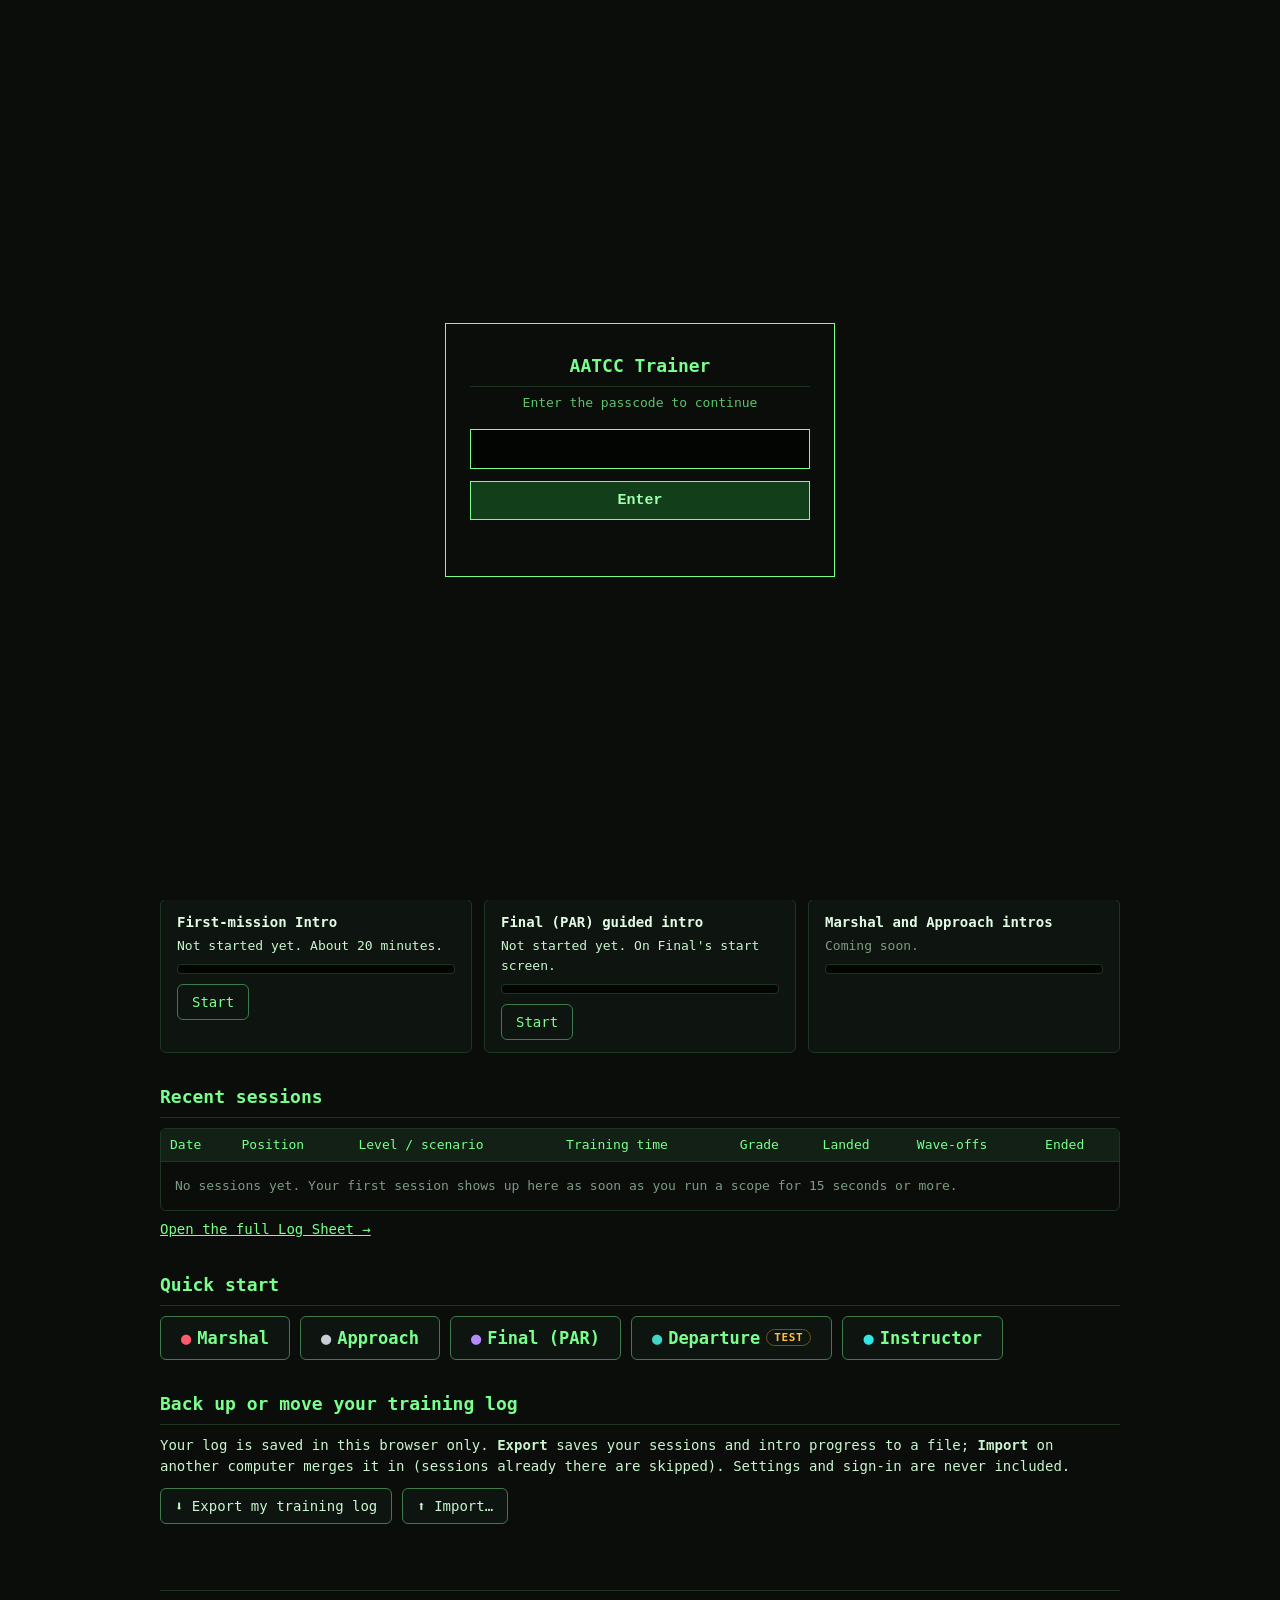
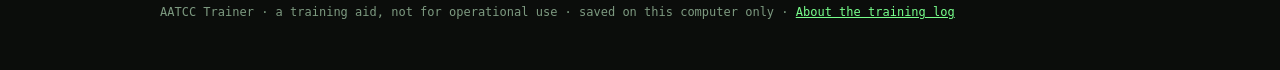
<file: dashboard.html>
<!doctype html><html lang="en"><head>
<script src="gate.js"></script><script src="report.js"></script>
<script src="traininglog.js"></script>
<meta charset="utf-8"><meta name="viewport" content="width=device-width,initial-scale=1">
<link rel="apple-touch-icon" href="apple-touch-icon.png"><link rel="icon" type="image/png" sizes="192x192" href="approach-192.png">
<title>My Dashboard · AATCC Trainer</title><meta name="theme-color" content="#0b0d0b">
<link rel="stylesheet" href="aatcc-theme.css">
<!-- v132 Trainee dashboard (Aero's file). Built only from data already saved in this browser: the training log (traininglog.js),
     the guided-intro progress (aatccIntro.v3, aatccFinalIntro*) and the intro name. Nothing is uploaded. -->
<style>
.who{display:flex;align-items:flex-end;gap:14px;flex-wrap:wrap;margin:26px 0 4px}
.who h1{margin:0;font-size:26px}.who h1 .nm{color:#ffd27a}
.who .ed{display:flex;gap:6px;align-items:center;flex-wrap:wrap}
.who select,.who input{font:14px var(--at-font);background:#030503;color:var(--at-strong);border:1px solid var(--at-line2);border-radius:var(--at-radius);padding:7px 9px;color-scheme:dark}
.who input{width:200px}
.tot{display:grid;grid-template-columns:repeat(auto-fit,minmax(150px,1fr));gap:10px;margin:16px 0 4px}
.tot div{background:var(--at-panel);border:1px solid var(--at-line);border-radius:var(--at-radius);padding:10px 14px}
.tot b{display:block;font-size:22px;color:var(--at-strong);font-weight:bold}.tot span{font-size:12px;color:var(--at-dim)}
.cont{display:flex;align-items:center;gap:18px;flex-wrap:wrap;margin:18px 0 6px;padding:18px 20px;border:1px solid #6b5420;border-radius:var(--at-radius);background:#141206;color:var(--at-text);text-decoration:none}
.cont:hover{border-color:var(--at-amber);background:#1a1606}
.cont>div{flex:1 1 380px}.cont .k{font-size:12px;letter-spacing:.08em;color:var(--at-amber)}.cont b{display:block;font-size:19px;color:#ffd27a;margin:2px 0}.cont .d{font-size:13px}
.cont .go{margin-left:auto;color:#ffd27a;font-weight:bold;white-space:nowrap}
.pos{display:grid;grid-template-columns:repeat(auto-fill,minmax(290px,1fr));gap:12px}
.pc{display:flex;flex-direction:column;gap:6px;padding:14px 16px;border:1px solid var(--at-line);border-left:4px solid var(--c);border-radius:var(--at-radius);background:var(--at-panel)}
.pc .t{display:flex;align-items:center;gap:8px;font-size:18px;font-weight:bold;color:var(--at-strong)}.pc .t .at-tag{font-weight:normal}
.pc .rw{display:flex;justify-content:space-between;gap:10px;font-size:13px;border-bottom:1px dotted var(--at-line);padding:2px 0}.pc .rw span:last-child{color:var(--at-strong);text-align:right}
.pc .tr{display:flex;align-items:center;gap:10px;font-size:12px;color:var(--at-dim);min-height:34px}
.pc .em{font-size:13px;color:var(--at-dim);padding:6px 0;flex:1}
.pc .bt{display:flex;gap:8px;flex-wrap:wrap;margin-top:4px}
svg.sp{flex:none}
.c-red{--c:#ff5a6e}.c-slv{--c:#c9ced6}.c-prp{--c:#b48cff}.c-tel{--c:#3fd6c8}.c-ins{--c:#2ee6e6}
.red{color:#ff5a6e}.slv{color:#c9ced6}.prp{color:#b48cff}.tel{color:#3fd6c8}.ins{color:#2ee6e6}
.intro{display:grid;grid-template-columns:repeat(auto-fill,minmax(290px,1fr));gap:12px}
.ib{padding:12px 16px;border:1px solid var(--at-line);border-radius:var(--at-radius);background:var(--at-panel)}
.ib .t{font-weight:bold;color:var(--at-strong)}.ib .s{font-size:13px;margin:2px 0 8px}
.bar{height:8px;border-radius:4px;background:#030503;border:1px solid var(--at-line);overflow:hidden}.bar i{display:block;height:100%;background:var(--at-accent)}
.ok{color:var(--at-accent)}
.tw{overflow-x:auto;border:1px solid var(--at-line);border-radius:var(--at-radius)}
table{border-collapse:collapse;width:100%;font-size:13px}
th,td{padding:6px 9px;border-bottom:1px solid var(--at-line);text-align:left;white-space:nowrap}th{background:var(--at-panel2);color:var(--at-accent);font-weight:normal}
td.n{text-align:right;color:var(--at-strong)}
.empty{color:var(--at-dim);padding:14px;font-size:13px}
.quick{display:flex;gap:10px;flex-wrap:wrap}
.bk{display:flex;gap:10px;flex-wrap:wrap;align-items:center}#bkMsg{font-size:13px;min-height:1.4em;margin-top:8px}
#bkMsg.good{color:var(--at-accent)}#bkMsg.bad{color:#ff8a9a}
</style></head><body class="at-doc">
<div class="at-bar"><a class="at-brand" href="index.html" title="Home"><span class="at-mark"></span><span class="at-name">AATCC Trainer</span></a><span class="at-page">My Dashboard</span><span class="at-sp"></span>
<nav class="at-nav"><a class="at-btn" href="logsheet.html">Log Sheet</a><a class="at-btn" href="help.html">? Help</a><a class="at-btn at-home" href="index.html">⌂ Home</a></nav></div>
<main class="at-wrap">
<div class="who">
<h1>Welcome, <span class="nm" id="nm">Trainee</span></h1>
<div class="ed"><label class="at-muted" for="selU" style="font-size:12px">Showing</label><select id="selU" title="Whose progress to show (the Controller name picked on the scopes)"></select>
<button class="at-btn" id="bEdit" type="button">✎ Edit name</button>
<span id="edBox" hidden><input id="inName" maxlength="40" placeholder="Your name"><button class="at-btn primary" id="bSave" type="button">Save</button><button class="at-btn" id="bCan" type="button">Cancel</button></span></div>
</div>
<p class="at-muted" style="margin:6px 0 0">Your training at a glance, from the sessions logged on this computer. Pick the same name in the <b>Controller ▾</b> box on the scopes so your sessions land here.</p>
<div class="tot" id="tot"></div>
<a class="cont" id="cont" href="intro.html"><div><span class="k">CONTINUE</span><b id="cT">Start the guided Intro</b><span class="d" id="cD"></span></div><span class="go" id="cG">Start ▸</span></a>
<h2>Progress by position</h2>
<div class="pos" id="pos"></div>
<h2>Guided intros</h2>
<div class="intro" id="intro"></div>
<h2>Recent sessions <small class="at-muted" style="font-size:12px;font-weight:normal" id="rcN"></small></h2>
<div class="tw"><table><thead><tr><th>Date</th><th>Position</th><th>Level / scenario</th><th>Training time</th><th>Grade</th><th>Landed</th><th>Wave-offs</th><th>Ended</th></tr></thead><tbody id="rc"></tbody></table><div class="empty" id="rcE" hidden></div></div>
<p style="margin:8px 0 0"><a href="logsheet.html">Open the full Log Sheet →</a></p>
<h2>Quick start</h2>
<div class="quick">
<a class="at-btn big" href="marshal-controller.html" target="_blank" rel="opener"><span class="red">●</span> Marshal</a>
<a class="at-btn big" href="approach-controller.html" target="_blank" rel="opener"><span class="slv">●</span> Approach</a>
<a class="at-btn big" href="final-controller-par-restyled.html" target="_blank" rel="opener"><span class="prp">●</span> Final (PAR)</a>
<a class="at-btn big" href="departure-controller.html" target="_blank" rel="opener"><span class="tel">●</span> Departure <span class="at-tag test">TEST</span></a>
<a class="at-btn big" href="instructor-controller.html" target="_blank" rel="opener"><span class="ins">●</span> Instructor</a>
</div>
<h2>Back up or move your training log</h2>
<p style="margin:0 0 10px">Your log is saved in this browser only. <b>Export</b> saves your sessions and intro progress to a file; <b>Import</b> on another computer merges it in (sessions already there are skipped). Settings and sign-in are never included.</p>
<div class="bk"><button class="at-btn" id="bExp" type="button">⬇ Export my training log</button><label class="at-btn" for="fImp">⬆ Import…</label><input type="file" id="fImp" accept=".json,application/json" hidden></div>
<div id="bkMsg"></div>
<div class="at-foot">AATCC Trainer · a training aid, not for operational use · saved on this computer only · <a href="help.html#log">About the training log</a></div>
</main>
<script>
(() => {
  'use strict';
  const TL = window.TrainingLog, $ = id => document.getElementById(id);
  const esc = s => String(s == null ? '' : s).replace(/[&<>"]/g, c => ({ '&': '&amp;', '<': '&lt;', '>': '&gt;', '"': '&quot;' }[c]));
  const rd = (k, d) => { try { const v = localStorage.getItem(k); return v == null ? d : JSON.parse(v); } catch (e) { return d; } };
  const dur = s => { s = Math.max(0, Math.round(s || 0)); if (s > 0 && s < 60) return s + ' s'; const h = Math.floor(s / 3600), m = Math.floor(s % 3600 / 60); return h ? `${h}h ${String(m).padStart(2, '0')}m` : `${m} min`; };
  const INTRO_DONE_I = 40, INTRO_N = 40, FIN_CORE_N = 27;   // intro.html: 41 STEPS, the last is 'done' (index 40); final-intro.js: 27 core steps + done
  const POS = [
    { sim: 'Marshal', name: 'Marshal', cls: 'c-red', dot: 'red', href: 'marshal-controller.html', f: 'Red frequency' },
    { sim: 'Approach', name: 'Approach', cls: 'c-slv', dot: 'slv', href: 'approach-controller.html', f: 'Silver frequency' },
    { sim: 'Final', name: 'Final (PAR)', cls: 'c-prp', dot: 'prp', href: 'final-controller-par-restyled.html', f: 'Purple / Copper frequency' },
    { sim: 'Departure', name: 'Departure', cls: 'c-tel', dot: 'tel', href: 'departure-controller.html', f: 'Teal frequency', test: true },
  ];
  const fmtDate = d => { if (!d) return '—'; const t = new Date(d + 'T12:00:00'); if (isNaN(t)) return d; const days = Math.round((new Date(new Date().toDateString()) - new Date(t.toDateString())) / 864e5);
    return days === 0 ? 'Today' : days === 1 ? 'Yesterday' : t.toLocaleDateString(undefined, { month: 'short', day: 'numeric', year: t.getFullYear() === new Date().getFullYear() ? undefined : 'numeric' }); };
  let who = null;
  function all() { TL.closeStale(); return TL.sessions().filter(s => s && s.id && s.sim && (s.status !== 'open' || (s.active || 0) >= TL.MIN_ACTIVE)).sort((a, b) => (a.t0 || 0) - (b.t0 || 0)); }
  function names(list) { return Array.from(new Set(['Guest'].concat(TL.users(), list.map(s => s.user), [TL.cur()]))).filter(Boolean); }
  function introName() { try { return String(localStorage.getItem('aatccIntroName') || '').trim(); } catch (e) { return ''; } }
  function spark(vals, color) {   // inline SVG sparkline, no libraries
    const W = 120, H = 30, P = 3; if (vals.length < 2) return '';
    const lo = Math.min(...vals), hi = Math.max(...vals), sp = hi - lo || 1;
    const pts = vals.map((v, i) => [P + i * (W - 2 * P) / (vals.length - 1), H - P - (v - lo) / sp * (H - 2 * P)]);
    const last = pts[pts.length - 1];
    return `<svg class="sp" width="${W}" height="${H}" viewBox="0 0 ${W} ${H}" role="img" aria-label="trend"><polyline fill="none" stroke="${color}" stroke-width="1.6" stroke-linejoin="round" stroke-linecap="round" points="${pts.map(p => p[0].toFixed(1) + ',' + p[1].toFixed(1)).join(' ')}"/><circle cx="${last[0].toFixed(1)}" cy="${last[1].toFixed(1)}" r="2.6" fill="${color}"/></svg>`;
  }
  function stats(ss) {
    const g = ss.filter(s => typeof s.gradePct === 'number'), sum = (a, f) => a.reduce((t, s) => t + (+f(s) || 0), 0);
    const has = k => ss.some(s => typeof s[k] === 'number');
    return { n: ss.length, t: sum(ss, s => s.active), last: ss.length ? ss[ss.length - 1].date : null, g,
      avg: g.length ? Math.round(sum(g, s => s.gradePct) / g.length) : null, best: g.length ? Math.max(...g.map(s => s.gradePct)) : null,
      landed: has('landed') ? sum(ss, s => s.landed) : null, wo: has('waveOffs') ? sum(ss, s => s.waveOffs) : null };
  }
  function intros() {
    const a = rd('aatccIntro.v3', null), m = rd('aatccFinalIntro', {}) || {}, c = rd('aatccFinalIntro.core.v2', null), adv = rd('aatccFinalIntro.adv', null);
    const ai = a && typeof a.i === 'number' ? a.i : -1, aDone = ai >= INTRO_DONE_I, res = a && a.res ? Object.values(a.res) : [];
    const ci = c && typeof c.i === 'number' ? c.i : -1, cDone = !!m.coreDone;
    return { main: { started: ai >= 0, done: aDone, step: Math.max(0, Math.min(ai + 1, INTRO_N)), pct: aDone ? 100 : ai > 0 ? Math.round(ai / INTRO_N * 100) : 0, first: res.length ? Math.round(res.filter(x => x === 1).length / res.length * 100) : null },
      fin: { started: ci >= 0, done: cDone, step: Math.max(0, Math.min(ci + 1, FIN_CORE_N)), pct: cDone ? 100 : ci > 0 ? Math.round(ci / FIN_CORE_N * 100) : 0, adv: !!m.advDone, advStarted: !!adv } };
  }
  function next(byPos, I) {
    if (!I.main.done) return I.main.started && I.main.step > 1
      ? { t: 'Finish the guided Intro', d: `You're on step ${I.main.step} of ${INTRO_N}. Pick up where you left off with Aero.`, href: 'intro.html', go: 'Resume ▸' }
      : { t: 'Start the guided Intro', d: 'About 20 minutes with Aero: the radar scope, the flow of a recovery and the radio calls, then you bring one aircraft aboard yourself.', href: 'intro.html', go: 'Start ▸' };
    if (!I.fin.done) return { t: 'Do the Final (PAR) guided intro', d: I.fin.started && I.fin.step > 1 ? `In progress: step ${I.fin.step} of ${FIN_CORE_N}. Aero walks you through the talk-down on the real PAR scope.` : 'Aero walks you through the PAR scope, the talk-down and the calls on the real Final scope.', href: 'final-controller-par-restyled.html?intro=1', go: 'Open Final ▸' };
    const since = Date.now() - 14 * 864e5;
    const rank = POS.filter(p => !p.test).map(p => { const ss = byPos[p.sim], rec = ss.filter(s => (s.t0 || 0) >= since), g = rec.filter(s => typeof s.gradePct === 'number');
      return { p, n: rec.length, all: ss.length, avg: g.length ? g.reduce((t, s) => t + s.gradePct, 0) / g.length : null }; });
    rank.sort((x, y) => x.n - y.n || (x.avg == null ? -1 : y.avg == null ? 1 : x.avg - y.avg) || x.all - y.all);
    const r = rank[0], p = r.p;
    const why = r.all === 0 ? `You haven't run ${p.name} yet. Start on the Training level.` : r.n === 0 ? `You haven't practiced ${p.name} in the last 2 weeks.` : r.avg != null && r.avg === Math.min(...rank.filter(x => x.avg != null).map(x => x.avg)) && rank.filter(x => x.avg != null).length > 1 ? `Your fewest recent sessions and lowest recent grade (${Math.round(r.avg)}%).` : `Your fewest sessions in the last 2 weeks (${r.n}).`;
    return { t: `Practice ${p.name}`, d: why, href: p.href, go: `Open ${p.name} ▸`, blank: true };
  }
  function render() {
    const list = all(), ns = names(list), sel = $('selU');
    if (!who || !ns.includes(who)) who = TL.cur();
    sel.parentNode.querySelector('label').hidden = sel.hidden = ns.length < 2; sel.innerHTML = ns.map(u => `<option${u === who ? ' selected' : ''}>${esc(u)}</option>`).join('');
    const nm = who === 'Guest' ? (introName() || 'Trainee') : who; $('nm').textContent = nm;
    const mine = list.filter(s => s.user === who), byPos = {}; for (const p of POS) byPos[p.sim] = mine.filter(s => s.sim === p.sim);
    const I = intros(), introSes = mine.filter(s => s.sim === 'Final Intro');
    // totals
    const days = new Set(mine.map(s => s.date)).size, wk = mine.filter(s => (s.t0 || 0) >= Date.now() - 7 * 864e5);
    const gAll = mine.filter(s => typeof s.gradePct === 'number');
    $('tot').innerHTML = [[dur(mine.reduce((t, s) => t + (s.active || 0), 0)), 'training time'], [mine.length, mine.length === 1 ? 'session' : 'sessions'], [days, days === 1 ? 'day trained' : 'days trained'],
      [wk.length ? dur(wk.reduce((t, s) => t + (s.active || 0), 0)) : '0 min', 'this week'], [gAll.length ? Math.round(gAll.reduce((t, s) => t + s.gradePct, 0) / gAll.length) + '%' : '—', 'average grade']]
      .map(x => `<div><b>${esc(x[0])}</b><span>${esc(x[1])}</span></div>`).join('');
    // continue
    const n = next(byPos, I), c = $('cont'); c.href = n.href; if (n.blank) { c.target = '_blank'; c.rel = 'opener'; } else { c.removeAttribute('target'); c.removeAttribute('rel'); }
    $('cT').textContent = n.t; $('cD').textContent = n.d; $('cG').textContent = n.go;
    // positions
    $('pos').innerHTML = POS.filter(p => !p.test || byPos[p.sim].length).map(p => {
      const ss = byPos[p.sim], st = stats(ss), col = getComputedStyle(document.documentElement).getPropertyValue('--at-accent').trim() || '#78ff8c';
      const head = `<span class="t"><span class="${p.dot}">●</span>${esc(p.name)}${p.test ? ' <span class="at-tag test">TEST SCOPE</span>' : ''}</span><span class="at-muted" style="font-size:12px">${esc(p.f)}</span>`;
      const intro = p.sim === 'Final' ? `<div class="rw"><span>Guided intro</span><span>${I.fin.done ? '<span class="ok">✓ done</span>' : I.fin.started ? `step ${I.fin.step} of ${FIN_CORE_N}` : 'not started'}</span></div>` : p.test ? '' : `<div class="rw"><span>Guided intro</span><span class="at-muted">coming soon</span></div>`;
      const btn = `<div class="bt"><a class="at-btn primary" href="${p.href}" target="_blank" rel="opener">▶ Open ${esc(p.name)}</a>${p.sim === 'Final' && !I.fin.done ? `<a class="at-btn" href="${p.href}?intro=1" target="_blank" rel="opener">Guided intro</a>` : ''}</div>`;
      if (!st.n) return `<div class="pc ${p.cls}">${head}<div class="em">No sessions yet. Open ${esc(p.name)}, pick your name in the Controller box and press ▶ Start. Your time and grade show up here.</div>${intro}${btn}</div>`;
      const recent = ss.slice(-10), gv = recent.filter(s => typeof s.gradePct === 'number').map(s => s.gradePct);
      const tv = recent.map(s => Math.round((s.active || 0) / 60));
      const tr = gv.length >= 2 ? `${spark(gv, col)}<span>grade, last ${gv.length} graded</span>` : tv.length >= 2 ? `${spark(tv, '#8fd8ff')}<span>minutes per session, last ${tv.length}</span>` : `<span>Run one more session to see a trend.</span>`;
      return `<div class="pc ${p.cls}" data-pos="${esc(p.sim)}">${head}<div class="rw"><span>Sessions</span><span>${st.n}</span></div><div class="rw"><span>Training time</span><span>${dur(st.t)}</span></div>`
        + `<div class="rw"><span>Last session</span><span>${esc(fmtDate(st.last))}</span></div><div class="rw"><span>Grade (avg / best)</span><span>${st.avg == null ? '—' : `${st.avg}% / ${st.best}%`}</span></div>`
        + (st.landed != null ? `<div class="rw"><span>Landed${st.wo != null ? ' / wave-offs' : ''}</span><span>${st.landed}${st.wo != null ? ' / ' + st.wo : ''}</span></div>` : '')
        + `${intro}<div class="tr">${tr}</div>${btn}</div>`;
    }).join('');
    // intros
    const bar = pc => `<div class="bar"><i style="width:${pc}%"></i></div>`;
    $('intro').innerHTML = `<div class="ib"><div class="t">First-mission Intro</div><div class="s">${I.main.done ? `<span class="ok">✓ Completed</span>${I.main.first != null ? ` · ${I.main.first}% right the first time` : ''}` : I.main.started ? `In progress: step ${I.main.step} of ${INTRO_N}` : 'Not started yet. About 20 minutes.'}</div>${bar(I.main.pct)}<p style="margin:10px 0 0"><a class="at-btn" href="intro.html">${I.main.done ? 'Run it again' : I.main.started ? 'Resume' : 'Start'}</a></p></div>`
      + `<div class="ib"><div class="t">Final (PAR) guided intro</div><div class="s">${I.fin.done ? `<span class="ok">✓ Completed</span>${I.fin.adv ? ' · Advanced done' : ''}` : I.fin.started ? `In progress: step ${I.fin.step} of ${FIN_CORE_N}` : 'Not started yet. On Final\'s start screen.'}${introSes.length ? ` · ${introSes.length} session${introSes.length === 1 ? '' : 's'}, ${dur(introSes.reduce((t, s) => t + (s.active || 0), 0))}` : ''}</div>${bar(I.fin.pct)}<p style="margin:10px 0 0"><a class="at-btn" href="final-controller-par-restyled.html?intro=1" target="_blank" rel="opener">${I.fin.done ? 'Open again' : I.fin.started ? 'Resume' : 'Start'}</a></p></div>`
      + `<div class="ib"><div class="t">Marshal and Approach intros</div><div class="s at-muted">Coming soon.</div>${bar(0)}</div>`;
    // recent
    const rec = mine.filter(s => s.sim !== 'Instructor').slice(-10).reverse(), SC = { Marshal: 'red', Approach: 'slv', Final: 'prp', 'Final Intro': 'prp', Departure: 'tel' };
    $('rcN').textContent = rec.length ? `last ${rec.length}` : '';
    $('rc').innerHTML = rec.map(s => `<tr><td>${esc(fmtDate(s.date))} <span class="at-muted">${esc((s.startTime || '').slice(0, 5))}</span></td><td class="${SC[s.sim] || ''}">${esc(s.sim === 'Final' ? 'Final (PAR)' : s.sim)}</td><td>${esc(s.level || '—')}${s.scenario && s.scenario !== 'Free play' ? `<br><span class="at-muted" style="font-size:12px">${esc(s.scenario)}</span>` : ''}</td><td class="n">${dur(s.active)}</td>`
      + `<td>${typeof s.gradePct === 'number' ? s.gradePct + '%' : '—'}</td><td class="n">${s.landed == null ? '—' : esc(s.landed)}</td><td class="n">${s.waveOffs == null ? '—' : esc(s.waveOffs)}</td><td>${s.status === 'open' ? 'in progress' : esc(s.ended || '')}</td></tr>`).join('');
    $('rcE').hidden = rec.length > 0; $('rcE').textContent = who === 'Guest' && !list.length ? 'No sessions yet. Your first session shows up here as soon as you run a scope for 15 seconds or more.' : `No sessions logged for ${who} on this computer yet. Run a scope with "${who}" picked in the Controller box.`;
  }
  $('selU').onchange = () => { who = $('selU').value; render(); };
  const edit = on => { $('edBox').hidden = !on; $('bEdit').hidden = on; if (on) { const i = $('inName'); i.value = who === 'Guest' ? introName() : who; i.focus(); i.select(); } };
  $('bEdit').onclick = () => edit(true); $('bCan').onclick = () => edit(false);
  function saveName() {
    const to = $('inName').value.replace(/[<>"&]/g, '').replace(/\s+/g, ' ').trim().slice(0, 40); if (!to) return;
    if (to === 'Guest') { alert('Pick a name other than Guest.'); return; }
    if (who === 'Guest') {
      const n = all().filter(s => s.user === 'Guest').length;
      if (n && confirm(`Move the ${n} session${n === 1 ? '' : 's'} logged as Guest to "${to}"?`)) TL.rename('Guest', to); else TL.addUser(to);
    } else if (to !== who) {
      if (TL.users().includes(to) && !confirm(`"${to}" already exists. Merge ${who}'s sessions into ${to}?`)) return;
      TL.rename(who, to);
    }
    TL.setUser(to); who = to; edit(false); render();
  }
  $('bSave').onclick = saveName; $('inName').addEventListener('keydown', e => { if (e.key === 'Enter') saveName(); if (e.key === 'Escape') edit(false); });
  const msg = (t, c) => { const m = $('bkMsg'); m.textContent = t; m.className = c || ''; };
  $('bExp').onclick = () => { const o = TL.exportFile(); msg(`Exported ${o.sessions} session${o.sessions === 1 ? '' : 's'} and your intro progress. Keep the file, or import it on another computer.`, 'good'); };
  $('fImp').onchange = e => { const f = e.target.files && e.target.files[0]; e.target.value = ''; if (!f) return;
    TL.importFile(f).then(r => { msg(`Imported: ${r.added} new session${r.added === 1 ? '' : 's'}${r.dup ? `, ${r.dup} already here (skipped)` : ''}${r.users ? `, ${r.users} new name${r.users === 1 ? '' : 's'}` : ''}${r.intro ? ', intro progress updated' : ''}.`, 'good'); who = null; render(); })
      .catch(er => msg(er.message || 'Import failed.', 'bad')); };
  addEventListener('storage', e => { if (!e.key || /^aatcc(Log\.|Intro|FinalIntro)/.test(e.key)) render(); });
  addEventListener('focus', render);
  render();
})();
</script>
</body></html>
</file>
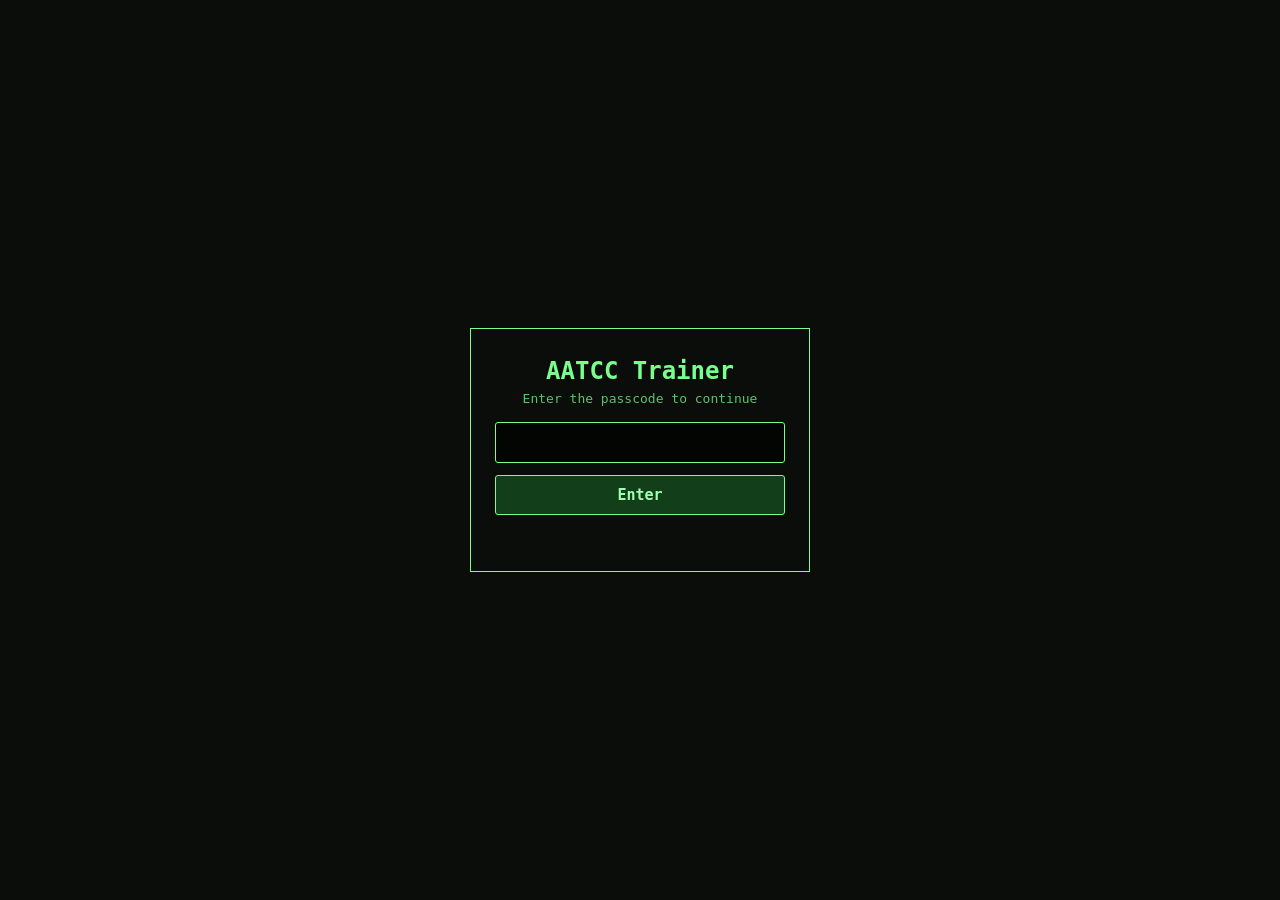
<file: departure-controller.html>
<!DOCTYPE html>
<html lang="en" class="at-scope">
<head>
<script src="gate.js"></script><script src="report.js"></script>
<script src="phrase-match.js"></script>
<script src="warm-mic.js"></script>
<script src="bg-clock.js"></script>
<script src="pilot-voice.js"></script>
<script src="shorthand.js"></script>
<script src="freq-box.js"></script>
<script src="traininglog.js"></script>
<script src="splat-t.js"></script>
<script src="rendezvous.js"></script>
<meta charset="utf-8">
<meta name="viewport" content="width=device-width, initial-scale=1, maximum-scale=1, user-scalable=no">
<title>Departure (test) · AATCC Trainer</title>
<style>
.card .row:has(#bStart){position:sticky;bottom:-20px;z-index:3;background:inherit;padding:8px 0 10px;box-shadow:0 -10px 14px rgba(0,0,0,.45)}   /* START always visible on short screens */

:root{--g:#dcdaec;--gd:#6f6a9a;--gdd:#342c5c;--bg:#17122c;--amber:#ffbf3c;--red:#ff5a6e;--cyan:#2ee6e6;--dim:#8b86ad;--panel2:#201a3c;--hov:#2a2350}
*{box-sizing:border-box}
html,body{margin:0;height:100%;background:#120e24;color:var(--g);font-family:Consolas,Menlo,"DejaVu Sans Mono","Courier New",monospace;overflow:hidden;-webkit-tap-highlight-color:transparent}
#app{display:flex;height:100%;width:100%}
#shipBanner{position:absolute;top:56px;left:50%;transform:translateX(-50%);z-index:6;padding:8px 16px;border:2px solid #ffb347;background:rgba(40,25,0,.88);color:#ffcf70;font:bold 18px ui-monospace,monospace;letter-spacing:.06em;border-radius:6px;pointer-events:none;display:none;white-space:nowrap;text-align:center}
#shipBanner.turn{border-color:#ff6a4d;color:#ff9a7a;animation:sbFlash .8s steps(2) infinite}#shipBanner.steady{border-color:#6dff8a;color:#9dffb0;background:rgba(0,35,10,.88)}
@keyframes sbFlash{50%{opacity:.55}}
.starBlk,#starBlk{position:absolute;display:flex;align-items:center;gap:4px;font:11px Consolas,Menlo,"DejaVu Sans Mono",monospace;color:#8fd8ff;cursor:move;user-select:none;-webkit-user-select:none;touch-action:none;z-index:6;padding:2px 3px}
#starBlk .sm{display:inline-block;width:9px;height:9px;border:1.4px solid #8fd8ff;border-radius:50%;position:relative;margin-right:10px}
#starBlk .sm::after{content:'';position:absolute;left:9px;top:-3px;width:10px;height:1px;background:rgba(143,216,255,.6);transform:rotate(-30deg);transform-origin:left}
#starBlk .st{font-size:13px;font-weight:bold;padding:0 2px}
#starIn{display:none;width:170px;background:rgba(0,10,20,.85);border:1px solid rgba(143,216,255,.55);color:#8fd8ff;font:11px Consolas,Menlo,"DejaVu Sans Mono",monospace;padding:2px 4px;outline:none;text-transform:uppercase;cursor:text}
#starBlk.open #starIn{display:inline-block}
.ib{position:absolute;color:#8fd8ff;font-size:11.5px;line-height:1.35;white-space:pre;cursor:move;user-select:none;-webkit-user-select:none;pointer-events:auto;z-index:5;touch-action:none}
#scopeWrap{flex:1;position:relative;min-width:0;min-height:0}
#scope{display:block;width:100%;height:100%;touch-action:none}
#panel{width:430px;display:flex;flex-direction:column;border-left:1px solid #2a2350;background:var(--bg);padding:8px;gap:7px;overflow-y:auto;font-size:13px}
.box{border:1px solid var(--gdd);border-radius:4px;padding:6px;background:#1a1531}
.stats{display:grid;grid-template-columns:repeat(4,1fr);gap:4px;text-align:center}
.stats b{display:block;font-size:17px;color:var(--cyan);font-weight:normal}
.stats span{font-size:10px;color:var(--dim);text-transform:uppercase}
.row{display:flex;gap:4px;align-items:center;flex-wrap:wrap}
button,select,input{font-family:inherit;font-size:13px;background:var(--panel2);color:var(--g);border:1px solid var(--gdd);border-radius:3px;padding:6px 8px;min-height:32px}
button{cursor:pointer}
button:hover{background:var(--hov);border-color:var(--gd)}
button.on{background:#123f4a;color:var(--cyan);border-color:var(--cyan)}
button.wide{flex:1}
#ptt{width:100%;min-height:74px;font-size:18px;font-weight:bold;letter-spacing:1px;border-width:2px;border-radius:10px;user-select:none;-webkit-user-select:none;touch-action:none;background:#1e1840;border-color:var(--cyan);color:#eaf9fb}
#ptt.live{background:#5c1028;border-color:var(--red);color:#fff;box-shadow:0 0 10px rgba(255,90,110,.45)}
#ptt.disabled{opacity:.45}
@media (pointer:coarse),(display-mode:standalone){#ptt{display:none!important}}
#micRow{display:flex;align-items:center;gap:8px;font-size:12px;margin-top:5px}
#micDot{width:12px;height:12px;border-radius:50%;background:#355;flex:none;box-shadow:0 0 3px currentColor}
#transcript{min-height:38px;margin-top:5px;padding:5px;border:1px dashed var(--gdd);color:#eceaf8;font-size:14px;line-height:1.3}
#transcript .interim{color:var(--dim)}
#parsed{margin-top:4px;font-size:12px;color:var(--cyan);min-height:16px}
#parsed.bad{color:var(--amber)}
#cmdInput{width:100%;font-size:14px;padding:8px}
#cmdInput::placeholder{color:var(--dim)}
#hint{padding:6px;border-left:3px solid var(--amber);color:var(--amber);font-size:12.5px;display:none;line-height:1.35}
#hint b{color:#ffe1a0}
#readout{font-size:12px;line-height:1.45;white-space:pre-wrap}
#inset{width:100%;height:170px;display:block;background:#1b1533;border:1px solid var(--gdd);border-radius:3px}
#strips{display:flex;flex-direction:column;gap:2px}
.strip{display:grid;grid-template-columns:22px 1fr 1fr 70px;gap:4px;padding:3px 5px;border:1px solid var(--gdd);cursor:pointer;font-size:12px}
.strip.sel{border-color:var(--cyan);color:var(--cyan)}
.strip.conf{border-color:var(--red);color:var(--red)}
.strip.done{opacity:.45}
#log{flex:1;min-height:130px;max-height:260px;overflow-y:auto;font-size:12px;line-height:1.35}
#log div{padding:1px 0}
#log .t{color:var(--dim)}
#log .ctl{color:var(--cyan)}
#log .plt{color:#c9c6e4}
#log .sys{color:var(--dim)}
#log .warn{color:var(--amber)}
#log .bad{color:var(--red)}
#log .good{color:#8fe3b0}
.banner{display:none;padding:8px;border:1px solid var(--amber);color:var(--amber);border-radius:4px;font-size:12px;line-height:1.4;background:#1a1200}
.banner.err{border-color:var(--red);color:#ffb3b3;background:#1a0505}
.banner code{color:#fff;background:#222;padding:1px 4px;border-radius:3px;word-break:break-all}
.overlay{position:fixed;inset:0;background:rgba(14,10,30,.94);display:flex;align-items:center;justify-content:center;z-index:10;padding:14px}
.overlay.hidden{display:none}
.card{max-width:760px;width:100%;max-height:100%;overflow-y:auto;border:1px solid var(--gd);border-radius:8px;padding:20px 24px;background:#1b1533;box-shadow:0 0 0 2px rgba(46,230,230,.35),0 0 30px rgba(0,0,0,.5)}
.card h1{margin:0 0 4px;font-size:32px;letter-spacing:4px;color:#eceaf8;font-weight:normal}
.card h2{margin:0 0 10px;color:var(--cyan);font-size:20px}
.card p,.card li{line-height:1.5;color:#cfcce6}
.card code{color:#fff;background:#2a2350;padding:1px 5px;border-radius:3px}
.diffs{display:grid;grid-template-columns:repeat(3,1fr);gap:10px;margin:14px 0}
.diff{border:1px solid var(--gd);border-radius:6px;padding:10px;cursor:pointer;min-height:100px}
.diff b{display:block;font-size:16px;margin-bottom:4px;color:var(--cyan)}
.diff span{font-size:12px;color:#b7b3d4}
.diff.on{background:#22204a;box-shadow:0 0 0 2px var(--cyan)}
.note{font-size:11px;color:var(--amber);margin-top:8px}
.kbd{display:inline-block;border:1px solid var(--gd);border-radius:3px;padding:0 4px;font-size:12px}
.say{color:#fff;background:#241d46;border-left:3px solid var(--cyan);padding:6px 8px;margin:6px 0;font-size:13px;line-height:1.5}
table.st{border-collapse:collapse;width:100%;margin:10px 0;font-size:13px}
table.st td{padding:4px 6px;border-bottom:1px solid var(--gdd)}
/* v99 grading: collapsible sections, nothing clipped */
.gsec{border:1px solid var(--gdd);border-radius:6px;margin:8px 0;padding:0 8px}
.gsec>summary{cursor:pointer;padding:8px 2px;font-weight:bold;color:var(--cyan);min-height:24px}
.gsec>summary .gv{font-weight:normal;color:var(--g);margin-left:6px}
.gsec table.st{margin:2px 0 8px}
table.st td{overflow-wrap:break-word;word-break:normal;vertical-align:top}
#gTools{display:flex;justify-content:flex-end;gap:6px;margin:4px 0}
#gTools button{min-height:30px;font-size:12px}
#endOv .card{-webkit-overflow-scrolling:touch;overscroll-behavior:contain}
#endOv{z-index:70}   /* grading overlay above the fixed layout bar (z 60), which hid the top of tall cards */
#gradeSec>summary{cursor:pointer;font-size:11.5px;color:#8fd8ff;padding:3px 0}
#gradeBox{white-space:pre-wrap!important;overflow-wrap:anywhere;overflow-x:visible!important}
table.st td:last-child{text-align:right;color:var(--cyan)}
.tutnav{display:flex;justify-content:space-between;align-items:center;margin-top:14px;gap:8px}
.set{display:grid;grid-template-columns:170px 1fr;gap:10px;align-items:center;margin:8px 0}
@keyframes blinkA{to{opacity:.55}}
#mptt{display:none;position:fixed;left:50%;bottom:calc(14px + env(safe-area-inset-bottom));transform:translateX(-50%);width:92px;height:92px;border-radius:50%;z-index:50;
  background:#0b2410;color:#a8f0b2;border:2px solid #6dff86;font:700 12px/1.15 monospace;text-align:center;touch-action:none;user-select:none;-webkit-user-select:none;-webkit-touch-callout:none;box-shadow:0 0 14px #0008}
#mptt.live{background:#6dff86;color:#031;border-color:#fff}
body.touch #mptt{display:block}
#mStat{position:fixed;left:8px;right:8px;bottom:calc(112px + env(safe-area-inset-bottom));z-index:50;font:12px monospace;color:#8fd8ff;background:#071209ee;border:1px solid #1e3f24;padding:5px 8px;border-radius:4px;display:none;text-align:center}
body.touch #panel{padding-bottom:120px}
body.touch canvas,body.touch #scopeWrap{touch-action:none;-webkit-touch-callout:none;-webkit-user-select:none;user-select:none}
@media (max-width:950px){
  html,body{overflow:auto;height:auto}
  #app{flex-direction:column;height:auto;min-height:100vh}
  #scopeWrap{flex:none;height:min(100vw,62vh)}
  #panel{width:100%;flex:1;border-left:none;border-top:1px solid var(--gdd);overflow-y:auto;-webkit-overflow-scrolling:touch;max-height:none}
  .diffs{grid-template-columns:1fr}
  .diff{min-height:0}
}
:root{--g:#a8f0b2;--gd:#3f8a4c;--gdd:#1e3f24;--bg:#050b06;--cyan:#6dff86;--dim:#5f9468;--panel2:#0a170c;--hov:#12301a}
html,body{background:#030503}
#panel{border-left-color:#1e3f24}
.box{background:#071209}
#ptt{background:#0b2410}
#layBar{position:fixed;top:0;left:0;right:0;height:26px;padding:2px 8px;z-index:60;display:flex;gap:8px;justify-content:flex-end;align-items:center;background:#030503;border-bottom:1px solid #1e3f24}
#layBar button{opacity:.7}#layBar button:hover,#layBar button.on{opacity:1}
.liveCtl{display:inline-flex;align-items:center;gap:4px;font-size:11px;color:var(--dim);white-space:nowrap;user-select:none}
.liveCtl input[type=range]{width:100px;min-height:22px;padding:0;accent-color:var(--cyan)}
.liveCtl select{min-height:28px;padding:2px 4px;font-size:12px}
.scopeNum{width:4.4em;min-height:22px;padding:1px 3px;font:inherit;font-size:12px;color:var(--cyan);background:rgba(0,0,0,0.35);border:1px solid rgba(46,230,230,0.45);border-radius:4px;text-align:right;-moz-appearance:textfield}
.scopeNum::-webkit-inner-spin-button,.scopeNum::-webkit-outer-spin-button{opacity:1}
.liveCtl b{color:var(--cyan);font-weight:normal;min-width:2.2em;text-align:right}
@media (min-width:951px){#app{height:calc(100% - 26px);margin-top:26px}}
#layBar button{min-height:22px;padding:2px 7px;font-size:11px;background:#071209;border-color:#1e3f24}
#layBar button.on{background:#123f4a;color:var(--cyan);border-color:var(--cyan)}
@media (max-width:950px){#layBar{display:none}}
@media (max-width:950px) and (orientation:landscape) and (max-height:520px){   /* phone landscape: panel beside the scope, scope uses the full height */
  #mptt{left:auto;right:calc(8px + env(safe-area-inset-right));transform:none;width:64px;height:64px;bottom:calc(8px + env(safe-area-inset-bottom));font-size:10px}   /* docked over the side panel, never over the scope */
  #mStat{left:auto;right:calc(80px + env(safe-area-inset-right));bottom:calc(8px + env(safe-area-inset-bottom));width:calc(var(--panW, 300px) - 96px);padding:3px 6px;font-size:11px}
  body.touch #panel{padding-bottom:84px}
  html,body{overflow:hidden;height:100%}
  #app{flex-direction:row;height:100%;min-height:0}
  #scopeWrap{flex:1;height:100%}
  #panel{width:min(320px,40vw);flex:none;height:100%;border-top:none;border-left:1px solid var(--gdd);overflow-y:auto}
}
@media (min-width:951px){
body.lay-expand #panel{display:none}
body.lay-transcript #panel{width:290px;padding:6px;gap:5px;font-size:11.5px}
body.lay-transcript #panel>*{display:none}
body.lay-transcript #panel>.box:has(#ptt),body.lay-transcript #panel>#log{display:block}
body.lay-transcript #panel>.box:has(#ptt){padding:4px}
body.lay-transcript #ptt{min-height:34px;font-size:12px;border-radius:6px}
body.lay-transcript #micRow{font-size:10.5px}
body.lay-transcript #transcript{font-size:12px;min-height:28px}
body.lay-transcript #parsed,body.lay-transcript #heard{font-size:10.5px}
body.lay-transcript #log{flex:1;max-height:none;font-size:11px;line-height:1.3}
body.lay-transcript #hint{font-size:10.5px!important;line-height:1.25!important;max-height:30vh;overflow-y:auto}}
</style>

<meta name="theme-color" content="#0b0d0b">
<link rel="apple-touch-icon" href="apple-touch-icon.png">
<link rel="icon" type="image/png" sizes="192x192" href="approach-192.png">
<script>if ('serviceWorker' in navigator) navigator.serviceWorker.register('sw.js');</script>
<link rel="stylesheet" href="aatcc-theme.css">
</head>
<body>
<div id="atBrand" aria-label="AATCC Trainer"><span class="at-mark"></span><b>AATCC Trainer</b><span>·</span><span class="at-pos">Departure <span style="color:var(--at-amber)">(test)</span></span><a href="index.html" target="_blank" rel="opener" title="Open the home page in a new tab (this scope keeps running)">⌂ Home</a><a href="help.html" target="_blank" rel="opener" title="Help and About (new tab)">? Help</a></div>

<div id="layBar" title="Layout (L cycles)"><button type="button" data-l="normal">▣ Normal</button><button type="button" data-l="expand">⤢ Expand scope</button><button type="button" data-l="transcript">☰ Scope + log</button></div>
<div id="app">
  <div id="scopeWrap"><canvas id="scope"></canvas><div id="infoBlk" class="ib"></div><div id="tbBlk" class="ib"></div><div id="starBlk"><span class="sm"></span><span class="st">*</span><input id="starIn" spellcheck="false" autocomplete="off" autocapitalize="characters"></div><div id="shipBanner"></div></div>
  <button id="mptt" type="button">HOLD<br>TO<br>TALK</button><div id="mStat"></div>
  <div id="panel">
    <div class="row">
      <button id="bPause" title="Pause (P)">❚❚ Pause</button>
      <button id="bS1" class="on" title="Normal speed (key 1)">1x</button>
      <button id="bS2" title="3x speed (key 3)">3x</button>
      <label class="liveCtl" title="Scope range (zoom): how far the radar shows">Scope <input type="range" id="liveScope" min="5" max="80" step="1" value="50"><input type="number" id="liveScopeVal" class="scopeNum" min="5" max="80" step="1" value="50" inputmode="numeric" title="Type a range (5–80 NM) and press Enter">NM</label>
      <label class="liveCtl" title="Range ring spacing">Rings <select id="liveRing"><option value="1">1</option><option value="2" selected>2</option><option value="5">5</option><option value="10">10</option></select>NM</label>
      <label class="liveCtl" title="Show the rendezvous points (yellow)"><input type="checkbox" id="liveRdv" checked>RDV</label>
      <button id="bSet" title="Voice settings">⚙ Voice</button>
      <button id="bHelp" title="Help (?)">? Help</button><a href="marshal-controller.html" id="xLink" style="align-self:center;color:#8fd8ff;font-size:12px;text-decoration:none;padding:0 6px">Marshal →</a>
      <button id="bEnd" title="End session">End</button>
    </div>
    <div id="scopeStatus" style="font-size:11px;color:var(--dim);line-height:1.3">PAR · scope idle</div>
    <div class="banner" id="voiceBanner"></div>
    <div class="box">
      <button id="ptt">🎙 Hold to talk <span style="font-size:12px;font-weight:normal">(Space)</span></button>
      <div id="micRow"><span id="micDot"></span><span id="micText">Mic: starting…</span></div>
      <div id="transcript"><span style="color:var(--dim)">Live transcript appears here while you talk.</span></div>
      <div id="parsed"></div>
      <div id="heard" style="font-size:11.5px;color:#8fd8ff;margin-top:3px;word-break:break-word"></div>
    </div>
    <form id="cmdForm" autocomplete="off"><input id="cmdInput" placeholder="Type instead (Enter): lightning 21 turn left heading 268" spellcheck="false"></form>
    <div id="hint"></div>
    <div class="box" id="readout">Waiting for traffic…</div>
    <div id="linkBox" style="font-size:11.5px;color:#8fd8ff;margin:4px 0"><span id="linkStat"></span></div>
    <details id="gradeSec" open style="display:none"><summary>Grading</summary><div id="gradeBox" style="font-size:11.5px;line-height:1.4;color:#8fd8ff;white-space:pre-wrap;overflow-wrap:anywhere"></div></details>
    <div class="box">
      <div style="font-size:11px;color:var(--dim);margin-bottom:4px">TRAFFIC</div>
      <canvas id="inset" style="display:none"></canvas>
      <div id="strips" style="margin-top:5px"></div>
    </div>
    <div class="box" id="log"></div>
  </div>
</div>

<div class="overlay" id="startOv">
  <div class="card">
    <h1>Departure controller</h1>
    <div style="color:var(--dim)" id="subTitle">Departure control radar simulator · USS Wasp (LHD)</div>
    <p id="introP">You're <b>Gator Departure</b> (Teal) aboard USS Wasp. Aircraft <b>launch from the ship</b> and fly outbound. Using your <b>voice</b> (or typed commands), vector with headings / angels / speed and work them out to the rendezvous points. Check-in calls and departure phraseology are still being written.</p>
    <div class="diffs">
      <div class="diff on" data-d="training"><b>Training</b><span>Launches about every 75–150 s, max 4 aircraft, with hints.</span></div>
      <div class="diff" data-d="normal"><b>Normal</b><span>Launches about every 75–150 s, max 4 aircraft. No hints.</span></div>
      <div class="diff" data-d="gusty"><b>Rush</b><span>Launches every 75 s or so, max 4 aircraft, livelier pilots. No hints.</span></div>
    </div>
    <div class="row" style="margin:4px 0 2px;gap:8px"><label for="sPhr2" style="color:var(--dim)">Phraseology</label><select id="sPhr2"><option value="ship">Ship: amphibious assault ship (LHA/LHD)</option><option value="tower">Tower: shore runway PAR</option></select></div>
    <div class="row" style="display:none;margin:6px 0 2px;gap:8px;align-items:center"><span style="color:var(--dim)">Link to Final</span>
      <button id="bLinkOff" style="min-height:34px">OFF (solo)</button><button id="bLinkOn" style="min-height:34px">ON (hand off)</button></div>
    <div class="row" style="display:none;margin:4px 0 2px;gap:8px;align-items:center" title="Marshal hands aircraft to Approach on Silver (go silver / contact approach); both pages share Marshal's BRC"><span style="color:var(--dim)">Link Marshal ↔ Approach</span>
      <button id="bMAOff" style="min-height:34px">OFF</button><button id="bMAOn" style="min-height:34px">ON (Silver handoffs)</button><span id="maStat" style="font-size:11.5px;color:#8fd8ff"></span></div>
    <div class="banner" id="startBanner"></div>
    <div class="row" style="margin-top:8px">
      <button id="bStart" class="wide on" style="font-size:16px;min-height:46px">▶ Start</button>
      <button id="bTut" class="wide" style="min-height:46px">Departure tutorial</button>
      <button id="bSet2" style="min-height:46px">⚙ Voice</button>
    </div>
    <div class="note">Frequencies: Departure = Teal · Marshal = Red · Approach = Silver · Final = Purple / Copper. A training aid, not for operational use.</div>
  </div>
</div>

<div class="overlay hidden" id="helpOv">
  <div class="card">
    <h2 id="tutTitle"></h2>
    <div id="tutBody"></div>
    <div class="tutnav">
      <button id="tutPrev">◀ Back</button>
      <span id="tutPage" style="color:var(--dim)"></span>
      <button id="tutNext">Next ▶</button>
      <button id="tutClose" class="on">Close</button>
    </div>
    <div class="note">A training aid, not for operational use.</div>
  </div>
</div>

<div class="overlay hidden" id="setOv">
  <div class="card">
    <h2>Voice settings</h2>
    <div class="set"><label for="sPhr">Phraseology</label><select id="sPhr"><option value="ship">Ship: amphibious assault ship (LHA/LHD)</option><option value="tower">Tower: shore runway PAR</option></select></div>
    <div class="set"><label for="sIn">Voice input (push-to-talk)</label><input type="checkbox" id="sIn" style="width:22px;height:22px"></div>
    <div class="set"><label for="sOut">Pilot voices (spoken replies)</label><input type="checkbox" id="sOut" style="width:22px;height:22px"></div>
    <div class="set"><label for="sVoice">Pilot voice</label><select id="sVoice"></select></div>
    <div class="set"><label for="sVol">Pilot voice volume</label><input type="range" id="sVol" min="0" max="1" step="0.05"></div>
    <div class="set"><label for="sRate">Pilot speaking rate</label><input type="range" id="sRate" min="0.8" max="1.5" step="0.05"></div>
    <div class="set"><label for="sSfx">Alarm / radio beeps</label><input type="checkbox" id="sSfx" style="width:22px;height:22px"></div>
    <div class="set"><label for="sScope">Scope range (zoom)</label><span style="display:flex;align-items:center;gap:8px"><input type="range" id="sScope" min="5" max="80" step="1" value="50" style="flex:1"><span style="white-space:nowrap"><input type="number" id="sScopeVal" class="scopeNum" min="5" max="80" step="1" value="50" inputmode="numeric" title="Type a range (5–80 NM) and press Enter"> NM</span></span></div>
    <div class="set"><label for="sRing">Range ring spacing</label><select id="sRing"><option value="1">1 NM</option><option value="2">2 NM</option><option value="5">5 NM</option><option value="10">10 NM</option></select></div>
    <div class="row"><button id="sTest">🔊 Test pilot voice</button><button id="sMic">🎙 Test microphone</button><button id="sClose" class="on wide">Done</button></div>
    <div id="setInfo" class="note" style="color:var(--dim)"></div>
  </div>
</div>

<div class="overlay hidden" id="endOv">
  <div class="card">
    <h2 id="endTitle">Session complete</h2>
    <div id="endGrade" style="font-size:22px;margin-bottom:6px"></div>
    <table class="st" id="endTable"></table>
    <div id="endList"></div>
    <div class="row" style="margin-top:8px">
      <button id="bAgain" class="wide on" style="min-height:42px">Play again (same level)</button>
      <button id="bMenu" class="wide" style="min-height:42px">Change level</button>
    </div>
    <div class="note">A training aid, not for operational use.</div>
  </div>
</div>
<script>
(() => {
'use strict';
/* ===================== helpers ===================== */
const DEG = Math.PI / 180;
const FREQ_TAG = { purple: 'PRPL', copper: 'COPR', red: 'RED', silver: 'SLVR', blue: 'SLVR', teal: 'TEAL' };
const freqTag = f => FREQ_TAG[String(f || '').toLowerCase()] || String(f || 'PRPL').toUpperCase().slice(0, 4);
const FREQ_HELP = '<p><b>Permanent frequencies:</b> Departure = <b>Teal</b> · Marshal = <b>Red</b> · Approach = <b>Silver</b> · Final = <b>Purple</b> / <b>Copper</b>.</p><p><b>Linking:</b> open the other positions in tabs of the same browser. <b>Link Marshal ↔ Approach</b> ON (on both start screens): aircraft Marshal sends to Silver appear here and check in with position, angels and state, alongside your own launches; this page uses Marshal\'s BRC and land. <b>Link to Final Control</b> ON: "go purple / copper" hands them to the Final page.</p>';

const norm = h => ((h % 360) + 360) % 360;
const angDiff = (a, b) => { let d = norm(a - b); return d > 180 ? d - 360 : d; };
const clamp = (v, a, b) => Math.max(a, Math.min(b, v));
function mulberry32(a){return function(){a|=0;a=a+0x6D2B79F5|0;let t=Math.imul(a^a>>>15,1|a);t=t+Math.imul(t^t>>>7,61|t)^t;return((t^t>>>14)>>>0)/4294967296;};}
let rng = Math.random;
const rand = (a, b) => a + rng() * (b - a);
const randi = (a, b) => Math.floor(rand(a, b + 1));
const pick = arr => arr[Math.floor(rng() * arr.length)];
const hdg3 = h => { let v = Math.round(norm(h)); if (v === 0) v = 360; return String(v).padStart(3, '0'); };
const fmtAlt = ft => Math.round(ft).toLocaleString('en-US');
const mmss = s => { s = Math.max(0, Math.round(s)); return Math.floor(s / 60) + ':' + String(s % 60).padStart(2, '0'); };
const esc = s => String(s).replace(/&/g, '&amp;').replace(/</g, '&lt;').replace(/>/g, '&gt;');
/* phraseology: 'ship' (US Navy amphibious assault ship PAR, default) or 'tower' (shore runway PAR) */
const SHIP_NAME = 'Wasp';   // v102: the ship (USS Wasp)
const FAC = 'Gator';   // v114: this page self-IDs as "Gator Departure"
const POS_NAME = 'Departure';   // v102: facility self-ID ("Gator Marshal", "Gator Approach", "Gator Final"); the parser still accepts "Stinger"
function isShip() { return S.phr !== 'tower'; }
/* ===================== v114/v115 DEPARTURE CONTROL =====================
   This page is a copy of approach-controller.html (same scope, sweep, range, rings, bezel, BRC/DWH/weather block, data blocks,
   rendezvous points, freq box, Pause). Marshal arrivals, the Final handoff and approach grading are switched off by DEP.
   v115: departures launch as a WAVE (a flight of 2-4, same squadron and type, a few seconds apart, wingmen in trail behind the lead).
   One wave at a time (the wave is the whole 4-aircraft cap). After the last one is airborne the lead checks in for the flight, then
   each wingman checks in with its own state and souls:
     lead:  "Gator Departure, <C/S>, checking in, flight of <n>, angels <alt>, state <X plus XX>, <n> souls, squawking <code>."
     wing:  "<C/S>, state <X plus XX>, <n> souls."
   Controller (Raphael's phraseology):
     "<lead C/S>, Gator Departure, radar contact, proceed to <rendezvous point>, pigeons <bearing> at <miles>"
       -> accepts the whole flight (no click needed), lead flies direct to the point, wingmen follow. Pilot: callsign only.
     "<wing C/S>, squawk standby" | "<wing C/S>, strangle parrot" -> that wingman's transponder off (primary only). Pilot: callsign only.
     v116 "<C/S>, traffic, <x> o'clock, <x> miles, wave in holding, report joined" (to EACH aircraft of the flight) -> callsign-only
       readback; at the holding wave the pilot reports "<C/S>, joined", joins the orbit, and the whole wave leaves together.
   HOLDING WAVE (v116): a pre-existing wave of 2-3 primary-only targets orbits one rendezvous point (labelled WAVE IN HOLDING on the
   scope, logged when it appears). It is placed when a departure wave launches and leaves with the flight that joins it.
   Grading lives in DEP_PHRASES.controller / depScore (see the table below). */
const DEP = true;
const DEP_WAVE = { min: 2, max: 4, gap: [3, 5], ciDelay: 6, trailNm: 0.5, rdvHold: 180, sqGrace: 90, rngTolNm: 1, rngTolPct: 0.10, brgTol: 5 };
const DEP_SOULS = { F35B: [1, 1], AV8B: [1, 1], AH1Z: [2, 2], UH1Y: [3, 6], MH60S: [3, 5], CH53E: [3, 6] };   // F-35B / AV-8B are single seat
const DEP_RDV_ALIAS = { coke: 'COKE', coca: 'COKE', cola: 'COKE', cook: 'COKE', coak: 'COKE', cokes: 'COKE', water: 'WATER', waters: 'WATER', walter: 'WATER',
  milk: 'MILK', milks: 'MILK', coffee: 'COFFEE', coffees: 'COFFEE', tea: 'TEA', tee: 'TEA', t: 'TEA', teas: 'TEA', ti: 'TEA', juice: 'JUICE', juices: 'JUICE',
  soda: 'SODA', sodas: 'SODA', cocoa: 'COCOA', coco: 'COCOA', koko: 'COCOA', cacao: 'COCOA', pepsi: 'PEPSI', pepsis: 'PEPSI', lemonade: 'LEMONADE', lemonaid: 'LEMONADE' };
const DEP_PHRASES = {
  checkIn(L, M) {   // -> [{ a, t, s }] in transmission order: lead first, then each wingman
    const n = M.length, lv = levelTxt(L.tgtAlt), sw = k => k === 1 ? 'soul' : 'souls', code = String(L.code);
    const out = [{ a: L, t: `${FAC} Departure, ${L.tel}, checking in, flight of ${n}, ${lv.t}, state ${L.ciState.t}, ${L.souls} ${sw(L.souls)}, squawking ${code}.`,
      s: `${FAC} Departure, ${L.telSay}, checking in, flight of ${NUMW[n]}, ${lv.s}, state ${L.ciState.s}, ${NUMW[L.souls]} ${sw(L.souls)}, squawking ${code.split('').map(d => DIGW[+d]).join(' ')}.` }];
    for (const a of M.slice(1)) out.push({ a, t: `${a.tel}, state ${a.ciState.t}, ${a.souls} ${sw(a.souls)}.`, s: `${a.telSay}, state ${a.ciState.s}, ${NUMW[a.souls]} ${sw(a.souls)}.` });
    return out;
  },
  controller: [   // expected controller calls on Departure and how they are graded (points)
    { key: 'rdv', call: '<lead C/S>, Gator Departure, radar contact, proceed to <point>, pigeons <bearing> at <miles>', pts: { rc: 10, rcMissing: -5, pigeons: 10, brgWrong: -5, rngWrong: -5, pigeonsMissing: -5, unknownPoint: -5 } },
    { key: 'sqStby', call: '<wing C/S>, squawk standby | strangle parrot', pts: { wing: 5, lead: -5, wingLeftSquawking: -5 } },
    { key: 'traffic', call: '<C/S>, traffic, <clock> o\'clock, <miles> miles, wave in holding, report joined', pts: { ok: 5, wrong: -5, missing: -5 } },   // v116: to EACH aircraft; clock ±1 h, range ±max(1 NM, 10%)
  ],
};
const depPts = (k, x) => DEP_PHRASES.controller.find(c => c.key === k).pts[x];
function depScore(a, pts, msg) { G.score += pts; log(pts >= 0 ? 'good' : 'bad', `${pts > 0 ? '+' : ''}${pts} ${msg}`); if (pts < 0) Sound.buzz(); }
const depSquawk = () => { const used = new Set(G.ac.map(x => x.code)); let c; do { c = '4' + Array.from({ length: 3 }, () => Math.floor(Math.random() * 8)).join(''); } while (used.has(c)); return c; };
const depSouls = a => { const r = DEP_SOULS[a.type] || [1, 2]; return randi(r[0], r[1]); };
function depStateTxt(f) { const v = Math.max(0.1, Math.round(f * 10) / 10), w = Math.floor(v + 1e-9), d = Math.round((v - w) * 10);
  return { t: `${w}+${d}0`, s: `${w >= 10 ? sayTwo(w) : DIGW[w]} plus ${DIGW[d]} zero` }; }
const flightOf = a => { const L = a.wingOf || a; return L.wave ? L.wave.members.filter(m => G.ac.includes(m) && alive(m)) : [a]; };
function depAcceptFlight(a) { for (const m of flightOf(a)) m.accepted = true; }
function depWaveLaunch(e) {   // schedule entry -> launch the lead now; wingmen follow a few seconds apart (appStep)
  const used = new Set(G.ac.map(a => a.cs)), n = randi(DEP_WAVE.min, DEP_WAVE.max);
  let al = null, nums = [];
  for (let k = 0; k < 80; k++) {
    al = e && e.cs ? (AIRLINES.find(x => e.cs.startsWith(x.icao)) || pick(AIRLINES)) : pick(AIRLINES);
    const helo = alHelo(al), ones = randi(1, 10 - n), base = helo ? randi(1, 6) * 100 + randi(1, 6) * 10 + ones : randi(1, 6) * 10 + ones;   // jets 2 digits, helos 3; consecutive numbers in the squadron
    nums = Array.from({ length: n }, (_, i) => String(base + i));
    let peer = false; try { peer = nums.some(x => MA.taken(al.icao + x)); } catch (er) {}
    if (!peer && !nums.some(x => used.has(al.icao + x))) break;
  }
  const type = e && e.type && al.types.includes(e.type) ? e.type : pick(al.types);
  const L = appLaunch(true, { cs: al.icao + nums[0], type });
  try { depHoldCreate(); } catch (er) { console.warn('hold', er); }
  L.isLead = true; L.wingIdx = 0; L.launchHdg = L.hdg; L.code = depSquawk(); L.souls = depSouls(L);
  L.wave = { id: 'W' + (G.waveN = (G.waveN || 0) + 1), n, members: [L] };
  G.wave = { lead: L, al, type, nums, idx: 1, nextT: G.t + rand(DEP_WAVE.gap[0], DEP_WAVE.gap[1]), lastT: G.t };
  log('sys', `${L.cs} (${type}) launched from ${SHIP_NAME}, lead of a flight of ${n}, departure heading ${hdg3(Math.round(L.hdg))}, climbing to ${fmtAlt(L.tgtAlt)}.`);
  return L;
}
function depWaveTick() {   // launch the next wingman of the wave
  const W = G.wave; if (!W || W.idx >= W.nums.length || G.t < W.nextT) return;
  const L = W.lead; if (!G.ac.includes(L)) { G.wave = null; return; }
  const a = appLaunch(true, { cs: W.al.icao + W.nums[W.idx], type: W.type });
  a.hdg = a.tgtHdg = L.launchHdg; a.tgtAlt = L.tgtAlt; a.ias = a.tgtSpd = L.ias; a.wingOf = L; a.wingIdx = W.idx; a.code = depSquawk(); a.souls = depSouls(a);
  L.wave.members.push(a); noteSpawn(a, 'wing');
  log('sys', `${a.cs} (${a.type}) launched, #${W.idx + 1} of ${W.nums.length} in the ${L.cs} flight.`);
  W.idx++; W.lastT = G.t; W.nextT = G.t + rand(DEP_WAVE.gap[0], DEP_WAVE.gap[1]);
}
const depReadyCI = a => !!(a.isLead && G.wave && G.wave.lead === a && G.wave.idx >= G.wave.nums.length && G.t >= G.wave.lastT + DEP_WAVE.ciDelay);
function departureCheckIn(L) {   // the lead checks in for the flight, then each wingman in order
  const M = flightOf(L);
  for (const a of M) {
    a.checked = true; a.st = 'ctl'; a.checkInT = G.t; a.tasks = {}; a.firstTx = true;
    a.needAlt = false; a.rcDone = true; a.identified = false; a.idLate = true;   // approach-only grading is off on Departure
    a.dirty = false; a.landChk = false; a.viaWp = null; a.button = a.hoffFreq = 'teal';
    a.ciFuel = appState(a); a.ciState = depStateTxt(a.ciFuel);
  }
  G.wave = null; L.flightCiT = G.t; L.sqDue = G.t + DEP_WAVE.sqGrace;
  for (const x of DEP_PHRASES.checkIn(L, M)) pilotSay(x.a, x.t, x.s, false, false, true);   // v118: check-ins are priority speech (queued, never dropped)
  if (!G.selected) selectAc(L);
}
function depFly(a) {   // per step: wingmen fly trail on the lead; an aircraft cleared to a rendezvous point flies direct, then orbits
  if (a.st === 'hold') { depHoldFly(a); return; }
  const L = a.wingOf;
  if (L && (!G.ac.includes(L) || !alive(L))) a.wingOf = null;
  if (a.wingOf) {
    const k = a.wingIdx || 1, h = L.hdg * DEG, d = DEP_WAVE.trailNm * k, pe = L.e - Math.sin(h) * d, pn = L.n - Math.cos(h) * d, dx = pe - a.e, dy = pn - a.n;
    const along = dx * Math.sin(h) + dy * Math.cos(h), cross = dx * Math.cos(h) - dy * Math.sin(h);
    a.tgtHdg = norm(L.hdg + clamp(cross * 90, -45, 45)); a.turnDir = null; a.tgtAlt = L.tgtAlt; a.sector = null;
    a.tgtSpd = Math.round(clamp(L.ias + along * 120, L.ias - 60, L.ias + 80)); return;
  }
  if (a.rdv) {
    const dx = a.rdv.e - a.e, dy = a.rdv.n - a.n, r = Math.hypot(dx, dy);
    if (!a.rdv.at && r < 1) { a.rdv.at = G.t; log('sys', `${a.cs}${a.wave && flightOf(a).length > 1 ? ' flight' : ''} at ${a.rdv.name}, orbiting.`); }
    if (a.rdv.at) {
      a.tgtHdg = norm(a.hdg + 45); a.turnDir = 'R';
      if (!(G.hold && G.hold.name === a.rdv.name) && G.t - a.rdv.at > DEP_WAVE.rdvHold) { for (const m of flightOf(a)) { m.phase = 'gone'; m.removeAt = G.t; } log('good', `${a.cs}${a.wave ? ' flight' : ''} pushed from ${a.rdv.name}, off frequency.`); }
    } else { a.tgtHdg = Math.round(norm(Math.atan2(dx, dy) / DEG)) || 360; a.turnDir = null; }
  }
}
const DEP_HOLD = { n: [2, 3], orbitNm: 0.8, joinNm: 1.5, pushAfter: 45, minR: 6 };
function depHoldCreate() {   // v116: a wave already holding (primary targets orbiting) at a random visible rendezvous point
  if (G.hold) return G.hold;
  const pts = RDV.list(MV, BRC).filter(x => !x.hidden && x.r >= DEP_HOLD.minR && Math.abs(x.e) < (G.viewE || 14) - 1 && Math.abs(x.n) < (G.viewN || 14) - 1);
  const P = pick(pts.length ? pts : RDV.list(MV, BRC).filter(x => !x.hidden)); if (!P) return null;
  const n = randi(DEP_HOLD.n[0], DEP_HOLD.n[1]), al = pick(AIRLINES.filter(x => !alHelo(x))), H = { name: P.name, e: P.e, n: P.n, members: [], t0: G.t };
  for (let k = 0; k < n; k++) {
    const a = makeAc({ cs: al.icao + csNum(al, new Set(G.ac.map(x => x.cs.replace(/^\D+/, '')))), type: al.types[0] }), th = k * 0.35;
    a.phase = 'app'; a.st = 'hold'; a.sq = false; a.accepted = false; a.holdWave = true; a.checked = true;
    a.e = P.e + Math.sin(th) * DEP_HOLD.orbitNm; a.n = P.n + Math.cos(th) * DEP_HOLD.orbitNm; a.hdg = a.tgtHdg = norm(th / DEG + 90); a.turnDir = 'R';
    a.alt = a.tgtAlt = 3000 + k * 500; a.ias = a.tgtSpd = 250; a.trail = []; a.trailT = 0; a.launchT = G.t; a.fuel0 = 8; a.souls = 1;
    G.ac.push(a); H.members.push(a);
  }
  G.hold = H; log('sys', `Wave in holding at ${P.name} (${n} aircraft, primary only, orbiting ${hdg3(Math.round(norm(Math.atan2(P.e, P.n) / DEG)))} at ${Math.round(P.r)} NM from ${SHIP_NAME}).`);
  return H;
}
function depHoldFly(a) { a.tgtHdg = norm(a.hdg + 45); a.turnDir = 'R'; }
const depClock = (a, H) => { const rel = norm(norm(Math.atan2(H.e - a.e, H.n - a.n) / DEG) - a.hdg); return Math.round(rel / 30) % 12 || 12; };
const depToHold = a => { const L = a.wingOf || a, H = G.hold; return !!(H && L.rdv && L.rdv.name === H.name); };
function depJoinTick() {   // each aircraft sent to the holding wave reports joined when it gets there; then the wave leaves together
  const H = G.hold; if (!H) return;
  for (const a of G.ac) {
    if (!alive(a) || a.st !== 'ctl' || a.joined || !depToHold(a)) continue;
    if (Math.hypot(H.e - a.e, H.n - a.n) > DEP_HOLD.joinNm + (a.wingOf ? DEP_WAVE.trailNm * (a.wingIdx || 1) : 0)) continue;   // wingmen in trail join a little further out
    a.joined = true; H.joinT = G.t;
    if (a.tfOk || a.tfTold) pilotSay(a, `${a.tel}, joined.`, `${a.telSay}, joined.`);
    else { depScore(a, depPts('traffic', 'missing'), `${a.cs} reached the wave in holding at ${H.name} without a traffic call ("traffic, <clock> o'clock, <miles> miles, wave in holding, report joined").`); log('sys', `${a.cs} joined the wave at ${H.name}.`); }
  }
  const J = G.ac.filter(a => alive(a) && a.st === 'ctl' && depToHold(a));
  if (J.length && H.joinT != null && ((J.every(a => a.joined) && G.t - H.joinT >= DEP_HOLD.pushAfter) || G.t - H.joinT >= 300)) {   // all joined (or 5 min after the last join)
    const go = J.filter(a => a.joined);
    for (const a of go.concat(H.members)) { a.phase = 'gone'; a.removeAt = G.t; }
    log('good', `Wave pushed from ${H.name}: ${go.map(a => a.cs).join(', ')} with the ${H.members.length} holding aircraft, off frequency.`);
    G.hold = null;
  }
}
const DEP_TF_RE = /\btraffic\b[\s,]*(?:is\s+|at\s+|your\s+)?(\d{1,2})\s*(?:o\s*'?\s*clock|oclock|o'clock|a\s*clock|of\s*clock|clock)\b[\s,]*(?:at\s+)?(\d+(?:\.\d+)?)\s*(?:miles?|mi|nm|nautical\s+miles?)?/i;
function depTraffic(a, m, H0, src) {   // "<C/S>, traffic, 2 o'clock, 5 miles, wave in holding, report joined"
  const H = G.hold, ck = +m[1], r = +m[2];
  log('ctl', `${a.cs}: "${H0.trim()}"${src === 'voice' ? ' 🎙' : ''}  →  traffic ${ck} o'clock, ${r} miles${/report\s+joined/i.test(H0) ? ', report joined' : ''}`);
  $('parsed').textContent = `Understood → ${a.cs}: traffic ${ck} o'clock ${r} mi, wave in holding, report joined`; $('parsed').classList.remove('bad');
  if (!H) { log('warn', `${a.cs}: no wave is holding right now.`); pilotSay(a, `${a.tel}.`, `${a.telSay}.`); return; }
  const ac = depClock(a, H), ar = Math.hypot(H.e - a.e, H.n - a.n), rTol = Math.max(1, ar * 0.10);
  const cOk = ck >= 1 && ck <= 12 && Math.min(Math.abs(ck - ac), 12 - Math.abs(ck - ac)) <= 1, rOk = Math.abs(r - ar) <= rTol;
  a.tfTold = true;
  if (cOk && rOk) { if (!a.tfOk) depScore(a, depPts('traffic', 'ok'), `traffic call to ${a.cs} correct (${ck} o'clock ${r} mi; actual ${ac} o'clock ${ar.toFixed(1)} mi).`); else log('good', `traffic call to ${a.cs} correct again.`); a.tfOk = true; }
  else depScore(a, depPts('traffic', 'wrong'), `${a.cs}: traffic ${!cOk ? `clock ${ck} wrong` : ''}${!cOk && !rOk ? ', ' : ''}${!rOk ? `range ${r} wrong` : ''} (actual ${ac} o'clock, ${ar.toFixed(1)} mi to the wave at ${H.name}; ±1 h, ±${rTol.toFixed(1)} mi).`);
  if (!depToHold(a)) log('sys', `${a.cs} is not cleared to ${H.name} (the wave in holding) yet.`);
  pilotSay(a, `${a.tel}.`, `${a.telSay}.`); refreshPanel(true);
}
function depSquawkTick() {   // a wingman still squawking DEP_WAVE.sqGrace s after the flight checked in
  for (const L of G.ac) { if (!L.isLead || L.sqDue == null || G.t < L.sqDue) continue; L.sqDue = null;
    for (const w of flightOf(L).slice(1)) if (w.sq !== false && !w.sqPen) { w.sqPen = true; depScore(w, depPts('sqStby', 'wingLeftSquawking'), `${w.cs} (wingman) still squawking ${DEP_WAVE.sqGrace} s after the flight checked in: tell it "squawk standby" / "strangle parrot".`); } }
}
function depOnCmd(a, p) {   // a direct instruction to a wingman breaks it out of the formation; a new heading cancels "proceed to"
  const moves = p.cmds.some(c => c.k === 'hdg' || c.k === 'alt' || c.k === 'spd' || c.k === 'buster' || c.k === 'sector');
  if (a.wingOf && moves) { log('sys', `${a.cs} separated from the ${a.wingOf.cs} flight.`); a.wingOf = null; }
  if (a.rdv && p.cmds.some(c => c.k === 'hdg' || c.k === 'sector')) a.rdv = null;
}
const DEP_SQSTBY_RE = /\b(?:squawk|squak|squawks|squawking|squad)\s*,?\s*(?:stand\s*-?\s*by|standby)\b|\bstrangle\s*,?\s*(?:parrot|parrots|parrot's|carrot|carrots|parent|pirate)\b/i;
const DEP_RDV_RE = /\bproceed(?:ing)?\s+(?:direct\s+)?(?:to\s+)?(?:the\s+)?(?:point\s+|rendezvous\s+(?:point\s+)?)?([a-z']+)/i;
const DEP_PIG_RE = /\bpigeons?'?s?\s*,?\s*(\d{1,3})\s*(?:degrees?\s*)?,?\s*(?:at|for|@)?\s*,?\s*(\d+(?:\.\d+)?)/i;
function depResolve(pre, known) {
  const live = G.ac.filter(appCtl), pp = pre.trim() ? parseSpeech(pre, known) : null, up = pre.toUpperCase().replace(/[\s,]+/g, ''), dg = (pre.match(/\b(\d{2,3})\b/) || [])[1];
  const byD = dg ? live.filter(x => x.cs.replace(/^\D+/, '') === dg) : [];
  return (byD.length === 1 ? byD[0] : null) || (pp && pp.cs && live.find(x => x.cs === pp.cs)) || (up && live.find(x => up.includes(x.cs))) || (!pre.trim() && G.selected && appCtl(G.selected) ? G.selected : null);
}
function depTranscript(heard, text, src, known) {   // the two Departure calls; anything else goes through the normal Approach parser
  const H = String(heard).replace(/\b(?:o|a|of)\s*'?\s*clock\b/gi, 'oclock'), N = (() => { try { return normalizeSpeech(H); } catch (e) { return H.toLowerCase(); } })();   // v116: keep "o'clock" from turning 4 into 40
  { const tm = DEP_TF_RE.exec(N) || DEP_TF_RE.exec(H); if (tm) { const src0 = DEP_TF_RE.exec(N) ? N : H, ti = /\btraffic\b/i.exec(src0).index, a = depResolve(src0.slice(0, ti).replace(STINGER_RE_G, ' '), known);
    setHeard(heard, null); if (src === 'voice') renderTranscript(text, '');
    if (!a) { log('sys', `Traffic: say the callsign first. Heard: "${H}"`); return { cs: null, cmds: [], str: 'callsign?' }; }
    selectAc(a); a.lastTx = G.t; depTraffic(a, tm, H, src); return { cs: a.cs, cmds: ['traffic'], str: 'traffic' }; } }
  const sb = DEP_SQSTBY_RE.exec(H) || DEP_SQSTBY_RE.exec(N), rm = /\bproceed|\bpigeon/i.exec(H) || /\bproceed|\bpigeon/i.exec(N);
  if (!sb && !rm) return null;
  const pre = (sb ? (DEP_SQSTBY_RE.exec(H) ? H : N) : (/\bproceed|\bpigeon/i.exec(H) ? H : N)).slice(0, (sb || rm).index).replace(STINGER_RE_G, ' ').replace(/\bradar\s+contact\b/ig, ' ');
  const a = depResolve(pre, known);
  setHeard(heard, null); if (src === 'voice') renderTranscript(text, '');
  if (!a) { log('sys', `Say the callsign first. Heard: "${H}"`); $('parsed').textContent = 'Callsign?'; $('parsed').classList.add('bad'); return { cs: null, cmds: [], str: 'callsign?' }; }
  selectAc(a); a.lastTx = G.t;
  if (sb) {
    log('ctl', `${a.cs}: "${H.trim()}"${src === 'voice' ? ' 🎙' : ''}  →  squawk standby`);
    $('parsed').textContent = 'Understood → ' + a.cs + ' squawk standby'; $('parsed').classList.remove('bad');
    if (a.isLead) { depScore(a, depPts('sqStby', 'lead'), `${a.cs} is the flight lead: the lead keeps squawking; only wingmen squawk standby.`); pilotSay(a, `${a.tel}, unable.`, `${a.telSay}, unable.`); return { cs: a.cs, cmds: ['sqStby'], str: 'squawk standby (lead: unable)' }; }
    if (a.sq !== false) { a.sq = false; if (!a.sqPen && !a.sqOk) { a.sqOk = true; depScore(a, depPts('sqStby', 'wing'), `${a.cs} squawk standby (wingman, primary only now).`); } }
    pilotSay(a, `${a.tel}.`, `${a.telSay}.`); refreshPanel(true);
    return { cs: a.cs, cmds: ['sqStby'], str: 'squawk standby' };
  }
  const L = a, rcSaid = /\bradar\s+contact\b/i.test(H) || /\bradar\s+contact\b/i.test(N);
  const pm = DEP_PIG_RE.exec(N) || DEP_PIG_RE.exec(H), nm = DEP_RDV_RE.exec(N) || DEP_RDV_RE.exec(H);
  const word = nm ? nm[1].toLowerCase().replace(/'s$/, '') : '', name = DEP_RDV_ALIAS[word] || (window.RDV && RDV.PTS.some(x => x[0] === word.toUpperCase()) ? word.toUpperCase() : null);
  log('ctl', `${a.cs}: "${H.trim()}"${src === 'voice' ? ' 🎙' : ''}  →  ${rcSaid ? 'radar contact, ' : ''}proceed to ${name || (word ? word.toUpperCase() + '?' : '?')}${pm ? `, pigeons ${pm[1].padStart(3, '0')} at ${pm[2]}` : ''}`);
  $('parsed').textContent = `Understood → ${a.cs}: ${rcSaid ? 'radar contact, ' : ''}proceed to ${name || '?'}${pm ? `, pigeons ${pm[1].padStart(3, '0')}/${pm[2]}` : ''}`; $('parsed').classList.toggle('bad', !name);
  depAcceptFlight(a); for (const m of flightOf(a)) m.identified = true;
  if (!a.depRc) { a.depRc = true; if (rcSaid) depScore(a, depPts('rdv', 'rc'), `radar contact on the ${a.cs} flight.`); else depScore(a, depPts('rdv', 'rcMissing'), `${a.cs}: first call to the flight should include "radar contact".`); }
  if (!name) { depScore(a, depPts('rdv', 'unknownPoint'), `${a.cs}: "${word || '(none)'}" is not a rendezvous point (${RDV.PTS.map(x => x[0]).join(', ')}).`); pilotSay(a, `${a.tel}, unable.`, `${a.telSay}, unable.`); return { cs: a.cs, cmds: ['rdv'], str: 'unknown rendezvous point' }; }
  const P = RDV.list(MV, BRC).find(x => x.name === name), dx = P.e - L.e, dy = P.n - L.n, tb = norm(Math.atan2(dx, dy) / DEG), tr = Math.hypot(dx, dy);
  const tbS = hdg3(Math.round(tb)), trS = tr.toFixed(1);
  if (!pm) depScore(a, depPts('rdv', 'pigeonsMissing'), `${a.cs}: no pigeons given to ${name} (${tbS} at ${Math.round(tr)}).`);
  else {
    const b = +pm[1] % 360, r = +pm[2], bErr = Math.abs(angDiff(b, tb)), rErr = Math.abs(r - tr), rTol = Math.max(DEP_WAVE.rngTolNm, tr * DEP_WAVE.rngTolPct);
    const bOk = bErr <= DEP_WAVE.brgTol, rOk = rErr <= rTol;
    if (bOk && rOk) depScore(a, depPts('rdv', 'pigeons'), `pigeons to ${name} correct (${String(b === 0 ? 360 : b).padStart(3, '0')} at ${r}; actual ${tbS} at ${trS}).`);
    if (!bOk) depScore(a, depPts('rdv', 'brgWrong'), `${a.cs}: pigeons bearing ${String(b === 0 ? 360 : b).padStart(3, '0')} to ${name} is off by ${Math.round(bErr)}° (actual ${tbS}, ±${DEP_WAVE.brgTol}°).`);
    if (!rOk) depScore(a, depPts('rdv', 'rngWrong'), `${a.cs}: pigeons range ${r} to ${name} is off by ${rErr.toFixed(1)} NM (actual ${trS}, ±${rTol.toFixed(1)} NM).`);
  }
  L.rdv = { name, e: P.e, n: P.n, at: null }; L.sector = null;
  if (L.wingOf) { log('sys', `${L.cs} separated from the ${L.wingOf.cs} flight.`); L.wingOf = null; }
  log('sys', `${L.cs}${flightOf(L).length > 1 ? ` flight of ${flightOf(L).length}` : ''} proceeding direct ${name} (${tbS} at ${trS} NM).`);
  pilotSay(a, `${a.tel}.`, `${a.telSay}.`); refreshPanel(true);
  return { cs: a.cs, cmds: ['rdv'], str: `proceed to ${name}` };
}
function depGrade(a, p) { /* hook for further Departure calls (DEP_PHRASES.controller) */ }
window.__dep = { flightOf: a => flightOf(a), readout: a => appReadout(a), rdv: name => RDV.list(MV, BRC).find(x => x.name === name), DEP_WAVE, DEP_PHRASES };   // test hooks
const ph = (ship, tower) => isShip() ? ship : tower;
const spotOf = a => 6 + (a.uid % 4);     // landing spot 6..9 (display/phrase only)

/* ===================== spoken numbers ===================== */
const DIGW = ['zero', 'one', 'two', 'three', 'four', 'five', 'six', 'seven', 'eight', 'niner'];
/* v96: fuel state is spoken "state four, niner" (whole pounds, short pause, tenths), never "four point niner"; the text display keeps 4.9 */
const fuelSpeech = s => String(s).replace(/\bstate\s+(\d+)\.(\d)\b/gi, (m, w, d) => 'state ' + String(w).split('').map(x => DIGW[+x]).join(' ') + ', ' + DIGW[+d]).replace(/\bstate\s+(\w+(?:\s\w+)?)\s+point\s+(\w+)\b/gi, 'state $1, $2');
const ONES = ['zero', 'one', 'two', 'three', 'four', 'five', 'six', 'seven', 'eight', 'nine', 'ten', 'eleven', 'twelve', 'thirteen', 'fourteen', 'fifteen', 'sixteen', 'seventeen', 'eighteen', 'nineteen'];
const TENW = ['', '', 'twenty', 'thirty', 'forty', 'fifty', 'sixty', 'seventy', 'eighty', 'ninety'];
const sayDigits = s => String(s).split('').map(c => /\d/.test(c) ? DIGW[+c] : c).join(' ');
function sayTwo(n) { n = +n; if (n < 20) return ONES[n]; return TENW[Math.floor(n / 10)] + (n % 10 ? '-' + ONES[n % 10] : ''); }
function sayFlight(numStr) {
  const s = String(numStr);
  if (s.length <= 2) return sayTwo(+s);
  if (s.length === 3) return s[1] === '0' ? sayDigits(s) : DIGW[+s[0]] + ' ' + sayTwo(s.slice(1));
  if (s.length === 4) return (s[0] === '0' ? sayDigits(s) : sayTwo(s.slice(0, 2)) + ' ' + (s[2] === '0' ? 'zero ' + DIGW[+s[3]] : sayTwo(s.slice(2))));
  return sayDigits(s);
}
function sayAlt(ft) {
  const th = Math.floor(ft / 1000), hu = Math.round((ft % 1000) / 100);
  let out = th ? ONES[th] + ' thousand' : '';
  if (hu) out += (out ? ' ' : '') + ONES[hu] + ' hundred';
  return out || 'zero';
}
function sayMiles(r) {
  const whole = Math.floor(r + 1e-6), half = Math.abs(r - whole - 0.5) < 0.01;
  if (whole === 0 && half) return 'one half mile';
  return (whole < 20 ? ONES[whole] : String(whole)) + (half ? ' and a half' : '') + (whole === 1 && !half ? ' mile' : ' miles');
}

/* ===================== callsigns ===================== */
// military tactical callsigns (code = short scope tag prefix); numbers are spoken digit by digit
const AIRLINES = [
  { icao: 'LTNG', tel: 'Lightning', words: ['lightning', 'lightening'], types: ['F35B'] },
  { icao: 'NHWK', tel: 'Nighthawk', words: ['nighthawk', 'night hawk', 'nite hawk', 'night hawks'], types: ['MH60S'] },
  { icao: 'VIPR', tel: 'Viper', words: ['viper', 'vipers', 'piper'], types: ['AH1Z'] },
  { icao: 'VENM', tel: 'Venom', words: ['venom'], types: ['UH1Y'] },
  { icao: 'EGLE', tel: 'Eagle', words: ['eagle', 'eagles'], types: ['F35B'] },
  { icao: 'RDGE', tel: 'Ridge', words: ['ridge'], types: ['CH53E'] },
  { icao: 'GUNF', tel: 'Gunfighter', words: ['gunfighter', 'gun fighter', 'gunfighters'], types: ['AV8B'] },
  { icao: 'CHGR', tel: 'Charger', words: ['charger', 'chargers'], types: ['MH60S'] },
];
const PHON = { alpha: 'A', alfa: 'A', bravo: 'B', charlie: 'C', delta: 'D', echo: 'E', foxtrot: 'F', fox: 'F', golf: 'G', hotel: 'H', india: 'I', juliet: 'J', juliett: 'J', kilo: 'K', lima: 'L', mike: 'M', november: 'N', oscar: 'O', papa: 'P', quebec: 'Q', romeo: 'R', sierra: 'S', tango: 'T', uniform: 'U', victor: 'V', whiskey: 'W', whisky: 'W', xray: 'X', yankee: 'Y', zulu: 'Z' };
const PHON_NAME = { A: 'alpha', B: 'bravo', C: 'charlie', D: 'delta', E: 'echo', F: 'foxtrot', G: 'golf', H: 'hotel', I: 'india', J: 'juliet', K: 'kilo', L: 'lima', M: 'mike', N: 'november', O: 'oscar', P: 'papa', Q: 'quebec', R: 'romeo', S: 'sierra', T: 'tango', U: 'uniform', V: 'victor', W: 'whiskey', X: 'xray', Y: 'yankee', Z: 'zulu' };
function telephony(cs) {
  const al = AIRLINES.find(a => cs.startsWith(a.icao) && /^\d+$/.test(cs.slice(a.icao.length)));
  if (al) { const n = cs.slice(al.icao.length); return { text: al.tel + ' ' + n, say: al.tel + ' ' + sayDigits(n) }; }
  if (/^N\d/.test(cs)) {
    const m = cs.match(/^N(\d+)([A-Z]*)$/);
    return { text: 'November ' + cs.slice(1), say: 'November ' + sayDigits(m[1]) + (m[2] ? ' ' + m[2].split('').map(c => PHON_NAME[c]).join(' ') : '') };
  }
  return { text: cs, say: cs };
}

/* ===================== speech parser ===================== */
const DIG = { zero: 0, oh: 0, o: 0, one: 1, two: 2, three: 3, tree: 3, four: 4, fower: 4, five: 5, fife: 5, six: 6, seven: 7, eight: 8, ait: 8, nine: 9, niner: 9 };
const TEEN = { ten: 10, eleven: 11, twelve: 12, thirteen: 13, fourteen: 14, fifteen: 15, sixteen: 16, seventeen: 17, eighteen: 18, nineteen: 19 };
const TENS = { twenty: 20, thirty: 30, forty: 40, fourty: 40, fifty: 50, sixty: 60, seventy: 70, eighty: 80, ninety: 90 };
const isWordNum = t => (t in DIG && t !== 'oh' && t !== 'o') || t in TEEN || t in TENS;
const tokVal = t => /^\d+(\.\d+)?$/.test(t) ? parseFloat(t) : (t in DIG ? DIG[t] : t in TEEN ? TEEN[t] : t in TENS ? TENS[t] : 0);

function runToStr(run) {
  if (run.includes('hundred') || run.includes('thousand')) {
    let total = 0, cur = 0, lastD = false;
    for (const t of run) {
      if (t === 'thousand') { total += (cur || 1) * 1000; cur = 0; }
      else if (t === 'hundred') cur = (cur || 1) * 100;
      else if (t !== 'point') { const v = tokVal(t); cur = (lastD && v < 10 && cur < 10) ? cur * 10 + v : cur + v; lastD = v < 10; continue; }   // "one five hundred" = 1500
      lastD = false;
    }
    return String(total + cur);
  }
  let s = '';
  for (let i = 0; i < run.length; i++) {
    const t = run[i];
    if (/^\d+(\.\d+)?$/.test(t)) s += t;
    else if (t === 'point') s += '.';
    else if (t in DIG) s += String(DIG[t]);
    else if (t in TEEN) s += String(TEEN[t]);
    else if (t in TENS) { const n = run[i + 1]; if (n && n in DIG && DIG[n] > 0 && n !== 'oh' && n !== 'o') { s += String(TENS[t] + DIG[n]); i++; } else s += String(TENS[t]); }
  }
  return s.replace(/\.$/, '');
}

function normalizeSpeech(raw) {
  let s = ' ' + String(raw).toLowerCase() + ' ';
  s = s.replace(/(\d),(\d{3})/g, '$1$2');
  s = s.replace(/[’`]/g, "'").replace(/\bdon'?t\b/g, 'do not').replace(/\bdo n't\b/g, 'do not').replace(/\backnowledg(?:e)?ment\b/g, 'acknowledgement');
  s = s.replace(/(\b(?:(?:expect(?:ed)?\s+)?approach\s+time|eat|(?:push|commence)\s+time|time|minutes?|radial|marshal+|dme|at|angels|brc|heading|squawk|bearing|course)\s*,?\s*(?:is\s+|of\s+)?)(\d)\s*[\/:]\s*(\d)(?!\s*(?:a\s+)?(?:miles?|nm)\b)/g, '$1$2$3').replace(/(\b(?:(?:expect(?:ed)?\s+)?approach\s+time|eat|(?:push|commence)\s+time|time|minutes?|radial|marshal+|dme|at|angels|brc|heading|squawk|bearing|course)\s*,?\s*(?:is\s+|of\s+)?)½(?!\s*(?:a\s+)?(?:miles?|nm)\b)/g, '$112');   // v103: digit-by-digit numbers the recognizer wrote as 1/2, ½ or 1:2 in a number slot (EAT 'one two' = 12, not one half)\n  s = s.replace(/½|\b1\/2\b/g, ' half ').replace(/¾|\b3\/4\b/g, ' three quarter ');
  for (let k = 0; k < 3; k++) s = s.replace(/\b(heading|brc|radial|bearing|course|squawk)\s+(\d{1,3})\s+(\d{1,3})\b/g, (m, w, a, b) => (a + b).length <= (w === 'squawk' ? 4 : 3) ? w + ' ' + a + b : m);   // v103: '12 0' -> 120 (digit-by-digit heading / squawk split by the recognizer)
  s = s.replace(/\bwave-?off\b|\bwaive\s+off\b|\bwave\s+of\b/g, ' wave off ');
  s = s.replace(/(\d)\.(\d)/g, '$1dot$2');   // lowercase so the strip below keeps it
  s = s.replace(/,/g, ' , ');
  s = s.replace(/[^a-z0-9\s,]/g, ' ');
  s = s.replace(/dot/g, '.');
  s = s.replace(/\b(\d+)(miles?|knots|kts|feet|ft)\b/g, '$1 $2');
  s = s.replace(/\bglide\s*(?:path|slope|pass|bath|past)\b|\bglideslope\b|\bglide\b(?=\s+(?:and|,|$))/g, ' glidepath ');
  s = s.replace(/\bcall\s+sign\b/g, 'callsign').replace(/\btouch\s+down\b/g, 'touchdown').replace(/\bx\s+ray\b/g, 'xray');
  s = s.replace(/\b(dissent|decent|descents)\b/g, 'descent');
  s = s.replace(/\bnight\s*hawks?\b/g, 'nighthawk').replace(/\bgun\s*fighter\b/g, 'gunfighter');
  s = s.replace(/\bjet\s+blue\b/g, 'jetblue').replace(/\bsky\s+west\b/g, 'skywest').replace(/\bsouth\s+west\b/g, 'southwest');
  s = s.replace(/\bgo\s+round\b|\bgoaround\b/g, 'go around');
  s = s.replace(/\bb\s+r\s+c\b/g, 'brc').replace(/\bpri\s+fly\b/g, 'prifly').replace(/\bfoul(?:ed)?\s+deck\b/g, 'fouled deck');
  s = s.replace(/\bwrite\b|\bwright\b/g, 'right').replace(/\bleft\s+of\s+cores\b/g, 'left of course');
  s = s.replace(/\bcent(?:er|re)\s*line\b/g, 'centerline').replace(/\bthresh\s+hold\b/g, 'threshold');
  // "heading" misheard ("hitting", "header", "hiding", "heating"...): only when a number follows
  s = s.replace(/\b(?:hitting|hedding|heddings?|headings|header|headers|heating|hiding|heeding|header\s+in|hit\s+in|hitting\s+in)(?:\s+s)?\s+(?=(?:\d+|zero|oh|one|two|to|too|three|tree|four|for|five|fife|six|seven|eight|nine|niner)\b)/g, 'heading ');
  s = s.replace(/\bheading\s+(?:to|too)\s+(?=\w)/g, 'heading two ');
  s = s.replace(/\b(?:uh+|um+|umm+|er|erm|ah+|hmm+|please|okay|ok)\b/g, ' ');
  s = s.replace(/\b(?:angel|angle)\s+s\b|\b(?:angels|angles|angel|angle)\b/g, ' angels ');   // "take angels four" (incl. recognizer variants)
  s = s.replace(/\bknots?\b|\bkts\b/g, 'knots');
  // tokens + number runs
  const toks = s.split(/\s+/).filter(Boolean);
  const out = [];
  let run = [], locked = false;
  const flush = () => { if (run.length) out.push(runToStr(run)); run = []; locked = false; };
  for (let i = 0; i < toks.length; i++) {
    const t = toks[i];
    if (t === ',') { flush(); continue; }
    const multi = /^\d{2,}(\.\d+)?$/.test(t) || /^\d+\.\d+$/.test(t);
    const single = /^\d$/.test(t);
    if (multi) { flush(); run = [t]; locked = true; continue; }
    if (single || isWordNum(t)) {
      if (locked) flush();
      run.push(t); continue;
    }
    if ((t === 'oh' || t === 'o') && run.length) { if (locked) flush(); run.push('zero'); continue; }
    if ((t === 'hundred' || t === 'thousand') && run.length) { run.push(t); continue; }
    if (t === 'point' && run.length && toks[i + 1] && (isWordNum(toks[i + 1]) || /^\d$/.test(toks[i + 1]))) { run.push('point'); locked = false; continue; }
    if (t === 'and' && run.some(x => x === 'hundred' || x === 'thousand') && toks[i + 1] && isWordNum(toks[i + 1])) continue;
    flush(); out.push(t);
  }
  flush();
  return ' ' + out.join(' ') + ' ';
}

const PHON_RE = Object.keys(PHON).join('|');

function extractCallsign(s, known) {
  // returns {cs, unknown, s}
  const matchDigits = (prefix, digits) => {
    for (let len = digits.length; len >= 1; len--) {
      const cs = prefix + digits.slice(0, len);
      if (known.includes(cs)) return { cs, rest: digits.slice(len) };
    }
    return null;
  };
  // typed ICAO style "aal123" / "aal 123"
  let re = new RegExp('\\b(' + AIRLINES.map(a => a.icao.toLowerCase()).join('|') + ')\\s?(\\d{1,4})\\b');
  let m = s.match(re);
  if (m) {
    const pre = m[1].toUpperCase(); const hit = matchDigits(pre, m[2]);
    return { cs: hit ? hit.cs : pre + m[2], unknown: !hit, s: s.replace(m[0], ' ' + (hit ? hit.rest : '') + ' ') };
  }
  // airline telephony
  for (const al of AIRLINES) for (const w of al.words) {
    re = new RegExp('\\b' + w + '\\s+(\\d{1,6})\\b');
    m = s.match(re);
    if (m) {
      const hit = matchDigits(al.icao, m[1]);
      return { cs: hit ? hit.cs : al.icao + m[1], unknown: !hit, s: s.replace(m[0], ' ' + (hit ? hit.rest : '') + ' ') };
    }
  }
  // november + digits + phonetic letters
  re = new RegExp('\\bnovember\\s+(\\d{1,5})((?:\\s+(?:' + PHON_RE + '))*)(?:\\s+([a-z]{1,2})\\b)?');
  m = s.match(re);
  if (m) {
    let letters = (m[2] || '').trim().split(/\s+/).filter(Boolean).map(w => PHON[w]).join('');
    const STOP = ['at', 'to', 'on', 'of', 'in', 'is', 'it', 'be', 'do', 'go', 'so', 'up', 'as', 'an', 'or', 'by', 'me', 'my', 'we', 'us', 'a'];
    let used = m[0];
    if (!letters && m[3] && !STOP.includes(m[3])) letters = m[3].toUpperCase();
    else if (m[3]) used = used.slice(0, used.length - m[3].length);
    letters = letters.slice(0, 2);
    let cs = 'N' + m[1] + letters;
    let hit = known.includes(cs) ? cs : known.find(k => k.startsWith('N' + m[1]) && (!letters || k.endsWith(letters)));
    return { cs: hit || cs, unknown: !hit, s: s.replace(used, ' ') };
  }
  // "cessna 3 alpha bravo"
  re = new RegExp('\\bcessna\\s*(\\d{0,5})((?:\\s+(?:' + PHON_RE + '))*)');
  m = s.match(re);
  if (m) {
    const letters = (m[2] || '').trim().split(/\s+/).filter(Boolean).map(w => PHON[w]).join('');
    const suffix = (m[1] || '') + letters;
    const hit = known.find(k => k.startsWith('N') && suffix && k.endsWith(suffix.toUpperCase()));
    return { cs: hit || ('N' + suffix.toUpperCase()), unknown: !hit, s: s.replace(m[0], ' ') };
  }
  // typed N-number
  m = s.match(/\bn(\d{1,5}[a-z]{0,2})\b/);
  if (m) {
    const cs = 'N' + m[1].toUpperCase();
    return { cs, unknown: !known.includes(cs), s: s.replace(m[0], ' ') };
  }
  return { cs: null, unknown: false, s };
}

const Q = w => (w === 'well' || w === 'way' || w === 'too' || w === 'very') ? 'well' : (w ? 'slightly' : null);
const SIDE = w => (w === 'left' ? 'L' : w === 'right' ? 'R' : (w === 'above' || w === 'high') ? 'above' : 'below');
const SECTOR_NUM = { 1: 1, one: 1, won: 1, 2: 2, two: 2, to: 2, too: 2, 3: 3, three: 3, tree: 3, 4: 4, four: 4, for: 4, fore: 4 };
const PATTERNS = [
  // ---- v95 (Marshal + Approach): off mothers radar contact, say type, report level, take speed / approach speed (now, in N miles, in N seconds) ----
  [/\boff\s+(?:(?:off|of)\s+)?(?:mothers?|mother\s+s|the\s+ship|ship)\s*,?\s+(\d{1,3})\s+(?:at|for)\s+(\d+(?:\.\d+)?)(?:\s+(?:miles?|nm|dme))?(?:\s*,?\s*radar\s+(?:contacts?|contract|contacted|context|contact\s+s))?/g,
    m => ({ k: 'radarContact', brg: +m[1] % 360, rng: parseFloat(m[2]), dirTxt: String(+m[1] % 360 || 360).padStart(3, '0') + '° off mother', offMom: true })],
  [/\bsay\s+(?:your\s+|again\s+)?(?:aircraft\s+)?type(?:\s+(?:of\s+)?aircraft)?\b/g, () => ({ k: 'sayType' })],
  [/\breport\s+(?:when\s+|reaching\s+)?(?:level|leveled|levelled|leveling|levelling)(?:\s+(?:at\s+)?(?:angels|angles|angel)\s+(\d+(?:\.\d+)?))?/g,
    m => { const n = m[1] != null ? parseFloat(m[1]) : null; return { k: 'reportLevel', v: n == null ? null : Math.round(n < 100 ? n * 1000 : n) }; }],
  [/\bin\s+(\d+(?:\.\d+)?)\s+(miles?|nm|seconds?|secs?|minutes?|mins?)\s*,?\s*(?:take|reduce\s+to|slow\s+to|slow\s+to\s+your)\s+(?:your\s+)?approach\s+speed(?:\s+(\d{2,3}))?(?:\s+knots)?/g,
    m => { const n = parseFloat(m[1]), u = m[2]; const mi = /^(?:mile|nm)/.test(u); return { k: 'apSpdLater', mi: mi ? n : null, sec: mi ? null : (/^min/.test(u) ? n * 60 : n), v: m[3] ? +m[3] : null }; }],
  [/\b(?:take|reduce\s+to|slow\s+to)\s+(?:your\s+)?approach\s+speed(?:\s+(\d{2,3}))?(?:\s+knots)?/g, m => ({ k: 'apSpd', v: m[1] ? +m[1] : null })],
  [/\btake\s+speed\s+(\d{2,3})(?:\s+knots)?\b/g, m => ({ k: 'spd', v: +m[1] })],
  [/\b(?:say|state|sae)\s+(?:your\s+)?(?:fuel\s+)?state\b|\bsay\s+(?:your\s+)?fuel(?:\s+state)?\b/g, () => ({ k: 'sayState' })],
  [/\bsay\s+(?:your\s+)?(?:angels|angles|angel|altitude|alt)\b/g, () => ({ k: 'sayAngels' })],
  [/\b(?:say|state|report|verify|confirm)\s+(?:your\s+)?(?:present\s+|current\s+)?(?:heading|headings|hitting|heating|hedding)\b(?!\s*(?:is\s+)?\d)|\bwhat(?:'s|\s+is)\s+your\s+(?:present\s+|current\s+)?heading\b(?!\s*\d)/g, () => ({ k: 'sayHdg' })],   // v125: query only, pilot reports its heading
  [/\b(?:(?:proceed|proceeding|precede|proceed\s+direct)\s+(?:to\s+|2\s+)?)?(?:sector|sectors|sektor|secter)\s+([1-4]|one|won|two|too|to|three|tree|four|for|fore)\b(?:\s*,?\s*(?:and\s+)?report(?:ing)?\s+(?:established|establish|estab?lished))?/g, m => ({ k: 'sector', v: SECTOR_NUM[m[1]] })],
  [/\b(?:(?:perform|preform|performed|performing)\s+(?:your\s+|the\s+|a\s+)?)?(?:landing|landings|lending|landin)\s+(?:checks?(?:\s*list)?|chex|checking|jacks)\b/g, () => ({ k: 'landChk' })],   // v105: + checklist / landings / lending / jacks
  [/\b(?:dirty\s+up|get\s+dirty|(?:30|thirty)\s+dirty|go\s+dirty|dirty)\b/g, () => ({ k: 'dirty' })],
  [/\b(?:expect\s+)?(?:final\s+)?(?:button|bottom|botton)\s+(copper|cooper|coper|copper\s+s|purple|purpel|people)\b|\bexpect\s+final\s+(copper|cooper|purple)\b/g, m => ({ k: 'button', v: /^p/.test(m[1] || m[2]) ? 'purple' : 'copper' })],
  [/\bvectors?\s+(?:for\s+)?(?:the\s+|a\s+|an\s+)?(?:c\s*c\s*a|cca|see\s+see\s+(?:a|eh|ay)|sea\s+sea\s+a|ccas?)(?:\s+approach(?:es)?)?\b/g, () => ({ k: 'cca' })],
  [/\bgo(?:\s+(?:to|too|two))?\s+(purple|copper|coppers|purpel)(?:\s+buttons?)?\b/g, m => ({ k: 'purple', v: /^c/i.test(m[1]) ? 'copper' : 'purple' })],
  [/\bgo(?:\s+(?:to|too|two))?\s+red(?:\s+buttons?)?\b/g, () => ({ k: 'goRed' })],
  [/\bgo(?:\s+(?:to|too|two))?\s+(?:silver|sliver|silvar)(?:\s+buttons?)?\b/g, () => ({ k: 'goSilver' })],
  [/\bmark\s+(?:your\s+|you\s+|yer\s+)?(?:father|farther|mother|fathers?)\b/g, () => ({ k: 'markFather' })],
  // radar identification: "vectors for radar identification" (no action of its own) and "radar contact, 5 miles northeast of mother"
  [/\bvectors?\s+(?:for\s+)?(?:radar\s+)?(?:identification|identify|ident|i\s+d|id)\b/g, () => ({ k: 'rid' })],
  [/\bradar\s+(?:contacts?|contract|contacted|contact\s+s)\b\s*,?\s*(?:(\d+(?:\.\d+)?)\s+miles?\s*,?\s*(?:(north\s*east|north\s*west|south\s*east|south\s*west|northeast|northwest|southeast|southwest|north|south|east|west)|(?:bearing\s+)?(\d{1,3}))(?:\s+(?:of|from)\s+(?:mother|mothers|the\s+ship|ship|stinger|gator|wasp))?|(?:bearing\s+)?(\d{3})\s+(?:for|at)\s+(\d+(?:\.\d+)?)(?:\s+miles?)?(?:\s+(?:of|from)\s+(?:mother|mothers|the\s+ship|ship|stinger|gator|wasp))?)/g,
    m => { const d = m[2] ? DIRBRG[m[2].replace(/\s+/g, '')] : null, b = d != null ? d : m[3] != null ? +m[3] : m[4] != null ? +m[4] : null; return { k: 'radarContact', rng: parseFloat(m[1] ?? m[5]), brg: b, dirTxt: m[2] ? m[2].replace(/\s+/g, '') : String(b === 0 ? 360 : b).padStart(3, '0') }; }],
  [/\bradar\s+(?:contacts?|contract|contacted|contact\s+s)\b|\bradar\s+context\b/g, () => ({ k: 'radarContact' })],
  [/\blow\s+altitude\s+alerts?\b|\bcheck\s+(?:your\s+)?altitude\s+immediately\b/g, () => ({ k: 'laa' })],
  [/\bhow do you (?:hear|read)(?: me)?\b|\bradio check\b/g, () => ({ k: 'hear' })],
  [/\b(?:execute\s+)?climb\s*outs?\b(?:\s*,?\s*go\s+silver\b)?|\bgo\s+silver\b/g, () => ({ k: 'climbOut' })],
  [/\b(?:enter(?:ing)?\s+(?:the\s+)?)?(?:starboard|stbd)\s+delta\b/g, () => ({ k: 'starDelta' })],
  [/\b(?:do\s+not|don\s*t|dont|do\s+no|no\s+need\s+to|need\s+not|not\s+to)\s+(?:to\s+)?(?:acknowledge?(?:s|d|ment)?|acknowledging|ack|reply|respond|answer)(?:\s+(?:any|all|the|my|our))?(?:\s+(?:further|farther|father|additional|more|subsequent|following|future|other|for\s+the|for\s+their))?(?:\s+(?:radio\s+)?(?:transmissions?|transmission\s+is|transmit(?:ions?)?|calls?|messages?))?\b|\b(?:no|negative)\s+(?:further\s+)?acknowledge?(?:ment)?s?\s+(?:required|necessary|needed)\b/g, () => ({ k: 'dna' })],
  [/\bwinds?\s+(?:are\s+|is\s+)?calm\b/g, () => ({ k: 'wind', dir: 0, spd: 0, calm: true })],
  [/\bwinds?\s+(\d{2,3})(?:\s+degrees)?\s*(?:at\s+)?(\d{1,2})(?:\s+knots)?(?:\s+gusts?(?:ing)?\s+(\d{1,2})(?:\s+knots)?)?/g, m => ({ k: 'wind', dir: +m[1], spd: +m[2] })],
  [/\b(?:(?:the\s+)?deck\s+is\s+clear\s+)?(?:runway\s+\d{1,2}\s+)?cleared\s+(?:to\s+)?land(?:ing)?\b(?:\s+(?:runway|on\s+spot|spot)\s+\d{1,2})?|\b(?:the\s+)?deck\s+is\s+clear\b/g, () => ({ k: 'clearLand' })],
  [/\b(?:check|confirm|verify)\s+(?:your\s+)?(?:wheels|gear|landing gear)(?:\s+(?:down|is down))?(?:\s+(?:and\s+)?locked)?\b|\bwheels?\s+should\s+be\s+down\b|\bgear check\b/g, () => ({ k: 'gear' })],
  [/\b(?:at\s+)?decision height\b|\bat minimums\b|\bat minima\b|\bat d h\b/g, () => ({ k: 'dh' })],
  [/\bover\s+(?:the\s+)?(?:landing\s+)?threshold\b|\bover\s+(?:the\s+)?(?:flight\s+)?deck\b/g, () => ({ k: 'thr' })],
  [/\bwave off(?:\s+wave off)*\b|\bgo around\b|\bexecute\s+(?:a\s+)?missed approach\b|\bmissed approach\b|\bbreak off\b/g, () => ({ k: 'ga' })],
  [/\b(?:take\s+|climb\s+(?:to\s+)?|descend\s+(?:to\s+)?|maintain\s+)?angels\s+(\d+(?:\.\d+)?)\b/g, m => { const n = parseFloat(m[1]); return { k: 'alt', v: Math.round(n < 100 ? n * 1000 : n), angels: true }; }],
  [/\b(?:climb|descend)(?:\s+and\s+maintain|\s+to|\s+maintain)?\s+(\d{2,5})(?:\s+feet)?\b|\bmaintain\s+(\d{4,5})(?:\s+feet)?\b/g, m => { let v = +(m[1] || m[2]); if (v < 100) v *= 100; return { k: 'alt', v }; }],
  [/\b(?:fly\s+)?(?:base\s+recovery\s+course|brc|ship\s+s\s+heading)\s+(\d{1,3})\b/g, m => ({ k: 'hdg', dir: null, v: +m[1] })],
  [/\b(?:fly\s+)?(?:runway\s+heading|ship'?s?\s+heading|base\s+recovery\s+course|brc)\b(?!\s+\d)/g, () => ({ k: 'hdg', dir: null, v: BRC })],
  [/\b(?:turn\s+|come\s+)?(left|right)\s+(?:turn\s+)?(?:to\s+)?heading\s+(\d{1,3})\b|\b(?:fly\s+|turn\s+to\s+)?heading\s+(\d{1,3})\b|\b(?:turn|come)\s+(left|right)\s+(?:to\s+)?(\d{3})\b/g,
    m => { const dir = m[1] || m[4] || null; const v = +(m[2] || m[3] || m[5]); return { k: 'hdg', dir: dir ? SIDE(dir) : null, v, snap: !dir && /^fly\s/.test(m[0]) }; }],   // v105: 'fly heading NNN' = heading snaps to NNN at once (no turn), then straight
  [/\b(?:going|drifting|moving)\s+(left|right)\s+(?:of\s+)?(?:course|centerline)\b/g, m => ({ k: 'trendCourse', side: SIDE(m[1]) })],
  [/\b(?:(slightly|well|way|little|a little|very)\s+)?(left|right)\s+of\s+(?:the\s+)?(?:course|centerline)\b/g, m => ({ k: 'course', q: Q(m[1] === 'little' || m[1] === 'a little' ? 'slightly' : m[1]), side: SIDE(m[2]) })],
  [/\bon\s+(?:course|centerline|the centerline)\b/g, () => ({ k: 'onCourse' })],
  [/\bapproaching\s+(?:the\s+)?glidepath\b/g, () => ({ k: 'approachingGp' })],
  [/\b(?:going|drifting|moving)\s+(above|below|high|low)(?:\s+(?:the\s+)?glidepath)?\b/g, m => ({ k: 'trendGp', side: SIDE(m[1]) })],
  [/\b(?:(slightly|well|way|little|a little|too|very)\s+)?(above|below|high|low)(?:\s+of)?(?:\s+the)?\s+glidepath\b|\b(slightly|well|too|way)\s+(high|low)\b/g,
    m => ({ k: 'gp', q: Q(m[1] === 'little' || m[1] === 'a little' ? 'slightly' : (m[1] || m[3])), side: SIDE(m[2] || m[4]) })],
  [/\bon\s+(?:the\s+)?(?:glidepath|path)\b/g, () => ({ k: 'onGp' })],
  [/\b(?:begin|start|commence)(?:\s+your)?\s+descen[td]\b|\bdescend now\b/g, () => ({ k: 'beginDescent' })],
  [/\b(increase|reduce|decrease|slow|adjust|correct|check)(?:\s+your)?(?:\s+rate\s+of)?\s+descent(?:\s+rate)?\b/g, m => ({ k: 'adjDescent', v: m[1] === 'increase' ? 'increase' : (m[1] === 'adjust' || m[1] === 'correct' || m[1] === 'check') ? 'adjust' : 'reduce' })],
  [/\b(?:3|three)\s+quarters?\s+(?:of\s+a\s+)?miles?\b(?:\s+from\s+(?:touchdown|the runway|runway|the ship|the deck))?/g, () => ({ k: 'range', v: 0.75 })],
  [/\b(\d+(?:\.\d+)?)\s+and\s+(?:a|1|one)\s+half\s+miles?\b(?:\s+from\s+(?:touchdown|the runway|runway|the ship|the deck))?/g, m => ({ k: 'range', v: parseFloat(m[1]) + 0.5 })],
  [/\b(?:1\s+|a\s+)?half\s+(?:a\s+)?miles?\b(?:\s+from\s+(?:touchdown|the runway|runway|the ship|the deck))?/g, () => ({ k: 'range', v: 0.5 })],
  [/\b(\d+(?:\.\d+)?)\s+miles?\b(?:\s+from\s+(?:touchdown|the runway|runway|the ship|the deck))?/g, m => ({ k: 'range', v: parseFloat(m[1]) })],
  [/\bcontact\s+(?:the\s+)?(?:tower|prifly|primary(?:\s+flight)?|air\s+boss|the\s+boss)\b|\bswitch\s+(?:to\s+)?tower\b|\bmonitor\s+tower\b|\btower\s+has\s+you\b/g, () => ({ k: 'tower' })],
  [/\bgo(?:ing)?\s+green\b|\bgreen\s+deck\b/g, () => ({ k: 'goGreen' })],
  [/\bcall\s+(?:the\s+|your\s+)?ball\b/g, () => ({ k: 'callBall' })],
  [/\broger\s+ball\b/g, () => ({ k: 'rogerBall' })],
  [/\breport\s+(?:you\s+)?see(?:ing)?\s+(?:me|us|the ship)\b/g, () => ({ k: 'reportSee' })],
  [/\broger\b/g, () => ({ k: 'roger' })],
  [/\bsay\s+(?:your\s+|again\s+)?callsign\b|\bverify\s+(?:your\s+)?callsign\b/g, () => ({ k: 'sayCs' })],
  [/\b(?:on\s+(?:the\s+)?|you\s+are\s+|now\s+)?(upwind|up\s+wind|crosswind|cross\s+wind|downwind|down\s+wind|abeam|a\s+beam|dog\s*leg|base(?!\s+recovery)(?:\s+leg)?)\b/g, m => { const w = m[1].replace(/\s+/g, ''); return { k: 'pos', v: w === 'abeam' ? 'abeam' : w.startsWith('dog') ? 'dogleg' : w.startsWith('base') ? 'base' : w }; }],
  [/\b(?:(?:signal|signals|single|sigma)\s+)?(?:buster|busters|buster's|busta)\b/g, () => ({ k: 'buster' })],   // 'signal buster': accelerate to 500 kt
  // v112: relative speed change: "increase to 25 knots" / "increase speed by 25 knots" (jets), "increase to 10 knots" (helos): +N kt from the present speed (N <= 50; bigger numbers stay absolute speeds)
  [/\b(increase|reduce|decrease)(?:\s+(?:your\s+)?speed)?(?:\s+(?:to|by))?\s+(\d{1,2})(?:\s+knots?)\b|\b(increase|reduce|decrease)\s+(?:your\s+)?speed\s+(?:by\s+)?(\d{1,2})\b(?!\s*\d)/g,
    m => { const n = +(m[2] || m[4]), up = (m[1] || m[3]) === 'increase'; return n >= 1 && n <= 50 ? { k: 'spd', rel: up ? n : -n, v: null } : { k: 'spd', v: n }; }],
  [/\b(?:reduce|increase|maintain|slow)(?:\s+(?:your\s+)?speed)?(?:\s+to)?\s+(\d{2,3})(?:\s+knots)?\b|\bspeed\s+(\d{2,3})(?:\s+knots)?\b|\b(\d{2,3})\s+knots\b/g, m => ({ k: 'spd', v: +(m[1] || m[2] || m[3]) })],
];

// '<cs>, your climbout instructions are ...': the content is parsed but stored, not executed now
const STINGER_RE_G = /\b(?:gator|gators|gator's|gaiter|gaiters|gater|gaters|later|stinger|stingers|stringer|stringers|singer|singers|stinker|stinga|stinga's)\s*,?\s*(?:departure|departures|approach(?:es|s)?)\b\s*,?/gi;
const STINGER_RE = /\b(?:gator|gators|gator's|gaiter|gaiters|gater|gaters|later|stinger|stingers|stringer|stringers|singer|singers|stinker|stinga|stinga's)\s*,?\s*(?:departure|departures|approach(?:es|s)?)\b/i;
function parseSpeech(raw, known = []) {   // detect 'Gator Approach' BEFORE it is stripped (grading task 1)
  const st = STINGER_RE.test(String(raw)), p0 = parseSpeech0(String(raw).replace(STINGER_RE_G, ' '), known);
  const p = p0.traffic ? p0 : parseSpeech1(raw, known); if (p) p.stinger = st; return p;
}
const CLIMBOUT_HDR_RE = /\b(?:(?:on|after|your)\s+)?climb(?:ed|ing|s)?\s*-?\s*outs?\b(?:\s+instructions?)?(?:\s+(?:are|is|will\s+be|would\s+be|r|be)\b)?|\b(?:missed\s+approach|wave\s*-?\s*off|on\s+(?:the\s+)?go)\s+instructions?\b(?:\s+(?:are|is|will\s+be|would\s+be|r|be)\b)?|(?<!\bmarshal\s)(?<!\bmarshall\s)(?<!\bmartial\s)(?<!\bsay\s)\b(?:climb\w*\s+|your\s+)?instructions?\b(?:\s+(?:are|is|will\s+be|would\s+be|r|be)\b)?(?=\s*,?\s*(?:fly|turn|come|climb|descend|maintain|heading|runway|brc|base\s+recovery|angels|on\s+climb|go\s+(?:red|silver)))/i;
function parseSpeech1(raw, known = []) {
  // our own station name ('Gator Approach' and recognizer variants) is ignored wherever it appears
  raw = String(raw).replace(/\b(?:gator|gators|gator's|gaiter|gaiters|gater|gaters|later|stinger|stingers|stringer|stringers|singer|singers|stinker|stinga|stinga's)\s*,?\s*(?:departure|departures|approach(?:es|s)?)\b\s*,?/gi, ' ').replace(/^\s*,\s*/, '');
  // ANY mention of climbout / climbout instructions makes this a climbout-storage call ONLY:
  // heading / altitude / speed / frequency inside it are stored in a.climbout, never executed now
  const m = CLIMBOUT_HDR_RE.exec(String(raw));
  if (!m) return parseSpeech0(raw, known);
  const pre = parseSpeech0(raw.slice(0, m.index), known), post = String(raw).slice(m.index + m[0].length);
  const sub = parseSpeech0(post, []), keep = c => c.k === 'hdg' || c.k === 'alt' || c.k === 'spd' || c.k === 'goRed' || c.k === 'goSilver';
  let v = sub.cmds.filter(keep);
  if (/\b(?:at\s+)?(?:one|won|1|a)\s+mile\b/i.test(post)) v.unshift({ k: 'mile', v: 1 });   // "... are (at) one mile take angels X, turn right heading Y": flown from 1 NM past the ship
  if (!v.some(c => c.k === 'hdg') && /\b(?:runway\s+heading|ship'?s?\s+heading|base\s+recovery\s+course|b\s*r\s*c)\b/i.test(post)) v.push({ k: 'hdg', v: BRC, dir: null });
  if (!v.some(c => c.k === 'goRed' || c.k === 'goSilver') && /\b(?:(?:button|frequency|switch(?:ing)?|contact)\s+red|marshal\s+frequency)\b/i.test(post)) v.push({ k: 'goRed' });
  const preSetup = pre.cmds.filter(c => c.k === 'radarContact' || c.k === 'cca' || c.k === 'button' || c.k === 'pos' || c.k === 'rid' || c.k === 'dirty' || c.k === 'landChk');
  if (!preSetup.length) { for (const c of pre.cmds.filter(keep)) if (!v.some(x => x.k === c.k)) v.push(c); }
  pre.cmds = [...preSetup, { k: 'climbout', v }]; pre.raw = raw; pre.hdgMissing = false; return pre;
}
const TRAFFIC_RE = /^[\s,]*(?:traffic|traffics|traffic\s+s|trafic|traffik|traffick|trafficking)\b/;   // first word after the callsign
const DIRBRG = { north: 360, northeast: 45, east: 90, southeast: 135, south: 180, southwest: 225, west: 270, northwest: 315 };
function parseSpeech0(raw, known = []) {
  const norm0 = normalizeSpeech(raw);
  let s = norm0.replace(/\bheading\s+(\d{3})(\d+)\b/g, 'heading $1 $2');
  // v125: recognizer variants of "fly heading NNN": "flight/flying/fly a heading (of)", split numbers ("2 70", "27 0", "to 70"), 000 = north = 360
  s = s.replace(/\b(?:flight|flying|fly\s+(?:a|in|on|the))\s+heading\b/g, 'fly heading').replace(/\bheading\s+of\s+(?=\d)/g, 'heading ')
    .replace(/\bheading\s+([0-3])\s+(\d{2})\b/g, (m, x, y) => +(x + y) <= 360 ? `heading ${x}${y}` : m).replace(/\bheading\s+(\d{2})\s+(\d)\b/g, (m, x, y) => +(x + y) <= 360 ? `heading ${x}${y}` : m)
    .replace(/\bheading\s+000\b/g, 'heading 360');
  const csr = extractCallsign(s, known);
  s = csr.s;
  // traffic advisory: "<callsign>, traffic, two o'clock, 5 miles, northbound, angels 3" -> information only, nothing is executed
  if (TRAFFIC_RE.test(s)) return { raw, norm: norm0.trim(), cs: csr.cs, csUnknown: csr.unknown, cmds: [{ k: 'traffic' }], leftover: '', hdgMissing: false, traffic: true };
  const used = new Array(s.length).fill(false);
  const found = [];
  for (const [re, fn] of PATTERNS) {
    re.lastIndex = 0;
    let m;
    while ((m = re.exec(s))) {
      if (!m[0].trim()) { re.lastIndex++; continue; }
      const a = m.index, b = m.index + m[0].length;
      let overlap = false; for (let i = a; i < b; i++) if (used[i]) { overlap = true; break; }
      if (overlap) continue;
      const c = fn(m);
      if (c.k === 'hdg' && (!(c.v >= 1 && c.v <= 360))) continue;
      for (let i = a; i < b; i++) used[i] = true;
      found.push({ i: a, c });
    }
  }
  found.sort((p, q) => p.i - q.i);
  const cmds = found.map(f => f.c);
  // fold wind into clearance
  const wi = cmds.findIndex(c => c.k === 'wind');
  if (wi >= 0) { const cl = cmds.find(c => c.k === 'clearLand'); if (cl) { cl.wind = cmds[wi]; cmds.splice(wi, 1); } }
  // practice calls: "enter starboard delta, go green" is one call; drop duplicates
  if (cmds.some(c => c.k === 'starDelta')) for (let i = cmds.length - 1; i >= 0; i--) if (cmds[i].k === 'goGreen') cmds.splice(i, 1);
  for (const k of ['climbOut', 'starDelta', 'ga']) { const ix = cmds.map((c, i) => c.k === k ? i : -1).filter(i => i >= 0); for (const i of ix.slice(1).reverse()) cmds.splice(i, 1); }
  // leftover words (for UI)
  let left = ''; for (let i = 0; i < s.length; i++) left += used[i] ? ' ' : s[i];
  left = left.replace(/\b(runway|27|two seven|18|one eight|and|the|is|this|your|final|controller|approach|at|of|a|to|now|then|you|are|come|ship|deck|fouled|spot|for|landing|stinger|gator|wasp|99|\d)\b/g, ' ').replace(/\s+/g, ' ').trim();
  // turn/heading call with heading-like words but no usable number -> pilot asks for the heading again
  const hdgMissing = !cmds.some(c => c.k === 'hdg' || c.k === 'climbout' || c.k === 'sayHdg') && !/\b(?:runway|ship\s+s)\s+heading\b/.test(norm0) &&
    (/\bheading\b/.test(norm0) || /\b(?:turn|come)\s+(?:left|right)\b/.test(s));
  return { raw, norm: norm0.trim(), cs: csr.cs, csUnknown: csr.unknown, cmds, leftover: left, hdgMissing };
}

function cmdStr(c) {
  switch (c.k) {
    case 'hdg': return `hdg ${c.dir || '-'} ${c.v}`;
    case 'traffic': return 'traffic advisory (no action)';
    case 'sayState': return 'say state';
    case 'sayAngels': return 'say angels';
    case 'sayHdg': return 'say heading';
    case 'sector': return `proceed to sector ${c.v}, report established`;
    case 'course': return `course ${c.q || 'any'} ${c.side}`;
    case 'onCourse': return 'on course';
    case 'trendCourse': return `going ${c.side}`;
    case 'gp': return `gp ${c.q || 'any'} ${c.side}`;
    case 'onGp': return 'on glidepath';
    case 'trendGp': return `going ${c.side}`;
    case 'approachingGp': return 'approaching glidepath';
    case 'beginDescent': return 'begin descent';
    case 'adjDescent': return `descent ${c.v}`;
    case 'range': return `range ${c.v}`;
    case 'dna': return 'do not acknowledge';
    case 'laa': return 'low altitude alert';
    case 'gear': return 'gear check';
    case 'clearLand': return ph('cleared to land (spot)', 'cleared to land') + (c.wind ? (c.wind.calm ? ' wind calm' : ` wind ${c.wind.dir}/${c.wind.spd}`) : '');
    case 'wind': return c.calm ? 'wind calm' : `wind ${c.dir}/${c.spd}`;
    case 'dh': return ph('at minimums (not used on the ship)', 'decision height');
    case 'thr': return ph('over the deck', 'over threshold');
    case 'ga': return ph('wave off', 'go around');
    case 'alt': return `alt ${c.v}`;
    case 'tower': return ph('contact Tower (PriFly)', 'contact tower');
    case 'sayCs': return 'say callsign';
    case 'spd': return c.rel != null ? `speed ${c.rel > 0 ? '+' : ''}${c.rel} kt` : `speed ${c.v}`;
    case 'hear': return 'radio check';
    case 'goGreen': return 'go green';
    case 'climbOut': return 'climb outs, go silver';
    case 'starDelta': return 'starboard delta';
    case 'callBall': return 'call the ball';
    case 'rogerBall': return 'roger ball';
    case 'reportSee': return 'report see me';
    case 'roger': return 'roger';
    case 'sayType': return 'say type';
    case 'reportLevel': return 'report level' + (c.v != null ? ' angels ' + (c.v / 1000) : '');
    case 'apSpd': return 'take approach speed' + (c.v ? ' ' + c.v : '');
    case 'apSpdLater': return `in ${c.mi != null ? c.mi + ' NM' : c.sec + ' s'} take approach speed${c.v ? ' ' + c.v : ''}`;
    case 'radarContact': return c.rng != null ? `radar contact ${c.rng} NM ${c.dirTxt}` : 'radar contact';
    case 'rid': return 'vectors for radar ID';
    case 'buster': return 'signal buster (500 kt)';
    case 'purple': return 'go ' + (c.v || 'purple') + ' (Final freq)';
    case 'goRed': return 'go red (Marshal)';
    case 'goSilver': return 'go silver (Approach)';
    case 'markFather': return 'mark your father';
    case 'dirty': return 'dirty up';
    case 'landChk': return 'perform landing checks';
    case 'pos': return 'position ' + c.v;
    case 'mile': return 'at 1 NM';
    case 'climbout': return 'climbout instructions: ' + (c.v.length ? c.v.map(cmdStr).join(', ') : '(none understood)');
    case 'cca': return 'vectors for CCA approach';
    case 'button': return 'expect final button ' + c.v;
  }
  return c.k;
}
function parsedStr(p) { return (p.cs ? p.cs + (p.csUnknown ? '?' : '') + ': ' : '') + (p.cmds.length ? p.cmds.map(cmdStr).join('; ') : 'NOT UNDERSTOOD'); }

/* ===================== PAR geometry ===================== */
const NM_FT = 6076.12;
const GP_DEG = 3.0, GP_TAN = Math.tan(GP_DEG * DEG);
const gpAlt = r => Math.max(0, r * NM_FT * GP_TAN);         // ~318 ft per NM from touchdown
const THR_R = 0.165;                                          // threshold is 1,000 ft before touchdown
const DH_FT = 200, DH_R = DH_FT / (NM_FT * GP_TAN);           // ~0.63 NM (Tower mode decision height)
const SHIP_GATE_R = 0.5;                                        // Ship mode: no DH; deck/clearance/stability checks happen at half a mile
const gateR = () => isShip() ? SHIP_GATE_R : DH_R;
const LIM = { gpOn: 0.15, gpSl: 0.5, gpSafe: 0.7, upperDeg: 3.7, lowerSafeDeg: 2.3, lowerLimitDeg: 1.6, azOn: 0.2, azSl: 0.6, azSafe: 1.2 };
let BRC = 180;                              // ship's base recovery course / final course (Tower mode: runway heading). Everything derives from this.
let RWY = BRC;
let BRC_OFF = BRC - 270;                    // physics runs in a course-aligned frame (inbound = frame west); headings/winds are rotated by this
let BRC3 = hdg3(BRC), BRC_SAY = sayDigits(hdg3(BRC));
let RWY_NUM = String(Math.round(BRC / 10) || 36).padStart(2, '0'), RWY_SAY = sayDigits(RWY_NUM);
const h3z = v => String(Math.round(norm(v)) % 360 || 360).padStart(3, '0');   // 3 digits, 360 instead of 000
let nextBRC = null, TBRC = 180;   // TBRC = ship's TRUE course; internal BRC (all geometry, magnetic) = FB = TBRC - MV
const randBRC = () => 5 * (1 + Math.floor(Math.random() * 72));   // 005..360 in 5 deg steps
function prepBRC() { nextBRC = TBRC = randBRC(); MV = randMV(); setBRC(norm(TBRC - MV)); makeLand((Math.random() * 2 ** 31) >>> 0); try { applyPhrUI(); } catch (e) {} }   // picked when the start screen is shown
/* ---------- random land on the outer scope only (visual only; ship and traffic areas stay over water), seeded, generated with the BRC ---------- */
let LAND = null;
let MV = 7;   // magnetic variation, deg: true = magnetic + MV (scope is magnetic-up)
const randMV = () => (Math.random() < 0.5 ? -1 : 1) * (1 + Math.floor(Math.random() * 15));   // +/-1..15, never 0
const fmtMV = () => 'MV' + (MV < 0 ? '-' : '+') + String(Math.abs(MV)).padStart(2, '0');
const rotB = (e, n, a) => { const r = a * DEG, c = Math.cos(r), s = Math.sin(r); return [e * c + n * s, -e * s + n * c]; };   // rotate a position's bearing by +a deg
const t2m = (e, n) => rotB(e, n, -MV);   // true -> magnetic (drawn) frame
const LAND_CLEAR_NM = 7.5, LAND_MAX_FRAC = 0.4, LAND_MIN_FRAC = 0.17, LAND_MAX_BRG = 0.5, LAND_HOLD_NM = 12.5;   // land only in the outer ring of the 14 NM scope (ship is at sea)
function landForbidden(e, n) {   // magnetic frame: inner water ring, final + upwind corridors to the scope edge, the four sector hold points
  if (Math.hypot(e, n) < LAND_CLEAR_NM) return true;
  const [le, ln] = toLoc(e, n); if (Math.abs(le) < 2.2) return true;
  for (const b of [45, 135, 225, 315]) { const x = Math.sin(b * DEG) * LAND_HOLD_NM, y = Math.cos(b * DEG) * LAND_HOLD_NM; if (Math.hypot(e - x, n - y) < 3.2) return true; }
  return false;
}
const pip = (x, y, p) => { let c = false; for (let i = 0, j = p.length - 1; i < p.length; j = i++) { const [xi, yi] = p[i], [xj, yj] = p[j]; if ((yi > y) !== (yj > y) && x < (xj - xi) * (y - yi) / (yj - yi) + xi) c = !c; } return c; };
if (window.RDV && RDV.setLand) RDV.setLand((e, n) => !!(LAND && LAND.polys && LAND.polys.length && LAND.polys.some(p => pip(e, n, p)) && !landForbidden(...t2m(e, n))),
  () => LAND && LAND.polys && LAND.polys.length ? [LAND.seed, LAND.polys.length, LAND.syncKey || '', MV, Math.round(BRC)].join('|') : 'water');   // v126: rendezvous points never over land

function landStats(polys) {   // grid sample inside the scope (true frame): area fraction, min range, bearing coverage, any forbidden hit
  const S = 1.4 * APP_RANGE_L / 40; let tot = 0, land = 0, minR = 99, bad = false; const bins = new Array(72).fill(0);
  for (let x = -APP_RANGE_L; x <= APP_RANGE_L; x += S) for (let y = -APP_RANGE_L; y <= APP_RANGE_L; y += S) {
    const rr = Math.hypot(x, y); tot++;   // square scope: whole square sampled
    if (!polys.some(p => pip(x, y, p)) || landForbidden(...t2m(x, y))) continue;   // water areas are carved out of the land when drawn
    land++; minR = Math.min(minR, rr); bins[Math.floor(norm(Math.atan2(x, y) / DEG) / 5) % 72] = 1;
  }
  return { frac: land / tot, minR, brg: bins.reduce((s, v) => s + v, 0) / 72, bad };
}
const APP_RANGE_L = 14;   // scope half-width (square scope, edges at 14 NM; corners ~19.8 NM)
function makeLand(seed) {
  const r = mulberry32(seed >>> 0), U = (a, b) => a + (b - a) * r();
  const ok = pts => pts.every(([e, n]) => !landForbidden(...t2m(e, n)) || Math.max(Math.abs(e), Math.abs(n)) > APP_RANGE_L + 0.5);
  const mpd = (a, b, depth, rough) => {   // midpoint displacement between two points
    let pts = [a, b];
    for (let d = 0; d < depth; d++) { const nx = [pts[0]];
      for (let i = 1; i < pts.length; i++) { const [x0, y0] = pts[i - 1], [x1, y1] = pts[i], L = Math.hypot(x1 - x0, y1 - y0), off = (r() - 0.5) * L * rough;
        nx.push([(x0 + x1) / 2 - (y1 - y0) / L * off, (y0 + y1) / 2 + (x1 - x0) / L * off], pts[i]); }
      pts = nx; }
    return pts;
  };
  const coastAt = (c, th, d, span) => {   // polar coastline: shore radius d + noise over a bearing span, ends run off the scope edge; pushed out of the water areas
    const N = 140, k = [U(0, 6), U(0, 6), U(0, 6), U(0, 6)], amp = U(0.6, 1.6), pts = [];
    for (let i = 0; i <= N; i++) {
      const u = i / N, b = th + (u - 0.5) * span * DEG, edge = Math.pow(Math.abs(2 * u - 1), 6) * 9;
      let rr = d + edge + amp * (0.55 * Math.sin(u * 7 + k[0]) + 0.3 * Math.sin(u * 17 + k[1]) + 0.15 * Math.sin(u * 37 + k[2])) + 0.25 * (r() - 0.5);
      rr = Math.max(rr, LAND_CLEAR_NM + 0.4);
      while (rr < 45 && landForbidden(...t2m(Math.sin(b) * rr, Math.cos(b) * rr))) rr += 0.15;
      pts.push([Math.sin(b) * rr, Math.cos(b) * rr]);
    }
    for (let i = N; i >= 0; i -= 10) { const b = th + (i / N - 0.5) * span * DEG; pts.push([Math.sin(b) * 60, Math.cos(b) * 60]); }   // closes far outside any scope extent
    return pts;
  };
  let best = null;
  for (let attempt = 0; attempt < 60; attempt++) {
    const polys = [], coasts = r() < 0.1 ? 0 : r() < 0.8 ? 1 : 2, th0 = U(0, 360); let placed = 0;
    for (let c = 0; c < coasts; c++) { const th = c ? th0 + U(110, 180) * (r() < 0.5 ? -1 : 1) : th0, span = c ? U(40, 70) : U(80, 140); polys.push(coastAt(c, th * DEG, U(LAND_CLEAR_NM + 0.8, 10.5), span)); placed++; }
    const nIsl = placed ? Math.floor(U(0, 4)) : Math.floor(U(3, 7));
    for (let k = 0; k < nIsl; k++) for (let tries = 0; tries < 30; tries++) {
      const b = U(0, 360) * DEG, rad = U(0.4, placed ? 1.3 : 2), d = U(LAND_CLEAR_NM + rad * 1.5, APP_RANGE_L * 1.7), cx = Math.sin(b) * d, cy = Math.cos(b) * d, N = 28, ph = [U(0, 6), U(0, 6), U(0, 6)];
      const pts = []; for (let i = 0; i < N; i++) { const a = i / N * Math.PI * 2, rr = rad * (1 + 0.28 * Math.sin(2 * a + ph[0]) + 0.18 * Math.sin(3 * a + ph[1]) + 0.12 * Math.sin(5 * a + ph[2]) + (r() - 0.5) * 0.25); pts.push([cx + Math.sin(a) * rr, cy + Math.cos(a) * rr]); }
      if (ok(pts)) { polys.push(pts); break; }
    }
    const st = landStats(polys);
    if (st.bad || st.frac > LAND_MAX_FRAC || st.brg > LAND_MAX_BRG || st.minR < LAND_CLEAR_NM) continue;
    if (!best || st.frac > best.st.frac) best = { polys, placed, st }; if (st.frac >= LAND_MIN_FRAC) break;
  }
  if (!best) best = { polys: [], placed: 0, st: { frac: 0, minR: 99, brg: 0, bad: false } };
  LAND = { seed: seed >>> 0, mv: MV, polys: best.polys, coasts: best.placed, islands: best.polys.length - best.placed, stats: best.st, key: '' };
  if (typeof G !== 'undefined' && G) G.landSeed = LAND.seed;
  return LAND;
}
function landLayer(cx, cy, RX, RY, sc) {   // offscreen pre-render, rebuilt only when the land or the scope size changes
  if (!LAND) return null;
  const key = `${LAND.seed}|${Math.round(RX)}x${Math.round(RY)}|${sc.toFixed(3)}|${BRC}|${MV}`; if (LAND.key === key && LAND.cv) return LAND.cv;
  const SW = Math.ceil(2 * RX), SH = Math.ceil(2 * RY), cv = LAND.cv || document.createElement('canvas'); cv.width = SW; cv.height = SH;
  const c = cv.getContext('2d'), P = (e, n) => [RX + e * sc, RY - n * sc], PT = (e, n) => P(...t2m(e, n));
  c.clearRect(0, 0, SW, SH); c.save(); c.beginPath(); c.rect(0, 0, SW, SH); c.clip();
  c.beginPath(); for (const poly of LAND.polys) poly.forEach(([e, n], i) => { const [x, y] = PT(e, n); i ? c.lineTo(x, y) : c.moveTo(x, y); }), c.closePath();
  c.strokeStyle = 'rgba(130,200,110,0.7)'; c.lineWidth = 1.3; c.lineJoin = 'round'; c.stroke();   // v105: land config drawn as coastline outlines only (no shaded fill / speckle)
  c.globalCompositeOperation = 'destination-out';   // safety net: ship area + approach corridor always clear
  c.beginPath(); c.arc(RX, RY, LAND_CLEAR_NM * sc, 0, Math.PI * 2); c.fill();
  { const q = [[-2.2, -20], [2.2, -20], [2.2, 20], [-2.2, 20]].map(([le, ln]) => P(...fromLoc(le, ln))); c.beginPath(); q.forEach(([x, y], i) => i ? c.lineTo(x, y) : c.moveTo(x, y)); c.closePath(); c.fill(); }
  for (const b of [45, 135, 225, 315]) { const [x, y] = P(Math.sin(b * DEG) * LAND_HOLD_NM, Math.cos(b * DEG) * LAND_HOLD_NM); c.beginPath(); c.arc(x, y, 3.2 * sc, 0, Math.PI * 2); c.fill(); }   // sector hold points
  c.restore(); LAND.cv = cv; LAND.key = key; return cv;
}
window.__land = () => LAND && { seed: LAND.seed, coasts: LAND.coasts, islands: LAND.islands, polys: LAND.polys, stats: LAND.stats };
window.__brc = () => BRC; window.__tbrc = () => TBRC;   // test hooks
window.__makeLand = s => makeLand(s);
function setBRC(v) {   // random BRC per simulation start; everything course-related derives from it
  let prev3 = null; try { prev3 = BRC3 + '/' + (typeof TBRC !== 'undefined' ? h3z(TBRC) : ''); } catch (e) {}
  BRC = norm(v) % 360 || 360; RWY = BRC; BRC_OFF = BRC - 270; BRC3 = h3z(BRC); BRC_SAY = sayDigits(BRC3);
  RWY_NUM = String(Math.round(BRC / 10) || 36).padStart(2, '0'); RWY_SAY = sayDigits(RWY_NUM);
  CLIMB_JET.hdg = norm(BRC - 90); CLIMB_HELO.hdg = norm(BRC + 90);
  let now3 = null; try { now3 = BRC3 + '/' + (typeof TBRC !== 'undefined' ? h3z(TBRC) : ''); } catch (e) {}
  if (prev3 !== now3) { try { applyPhrUI(); } catch (e) {} try { if (typeof shipInfoUI === 'function') shipInfoUI(); } catch (e) {} }   // v104: on-screen BRC / outbound follow the current BRC
}
const FB = () => BRC, DWH = () => norm(TBRC + 180) % 360 || 360;   // opposite of the TRUE BRC (display/handoff only)
// course frame: (le, ln) = (e, n) rotated so the final course is inbound 180 from the north (the original geometry)
const BROT = () => BRC - 180;
const toLoc = (e, n) => { const r = BROT() * DEG, c = Math.cos(r), s = Math.sin(r); return [e * c - n * s, e * s + n * c]; };
const fromLoc = (le, ln) => { const r = BROT() * DEG, c = Math.cos(r), s = Math.sin(r); return [le * c + ln * s, -le * s + ln * c]; };
const spdOf = (a, c) => c.rel != null ? Math.round(((a.ias != null ? a.ias : a.tgtSpd) || 0) + c.rel) : c.v;   // v112: relative speed calls resolve against the present speed
const isHelo = a => !!(a.T && a.T.helo);                       // helicopters (no tiltrotors in the sim)
/* v99 turn rates (deg/s): tactical jets 6 (was standard rate 3), helicopters 8 (was 3). PAR course corrections on final 3 (was 1.5). No-gyro stays 3 / 1.5 (phraseology). */
const TURN_JET = 6, TURN_HELO = 8, TURN_PAR = 3, turnRate = a => (a && a.T && a.T.helo) ? TURN_HELO : TURN_JET;
const GREEN_R = 1.0, BALL_R = 0.75;                            // ship calls: 'one mile, go green' (helo) / 'three-quarter mile, call the ball' (fixed wing)
const SEE_YOU_R = 2.0;                                         // pilot transmits "see you" at 2 NM (ship)
// seconds until a level (or slowly descending) aircraft below the glidepath meets it
const ttiGp = a => { const gap = gpAlt(a.r) - a.z, rate = Math.max(30, a.gs) / 3600 * NM_FT * GP_TAN - a.vs / 60; return rate > 0.1 ? gap / rate : Infinity; };
const APPR_WIN = [10, 30];                                      // bonus window for "approaching glidepath" (s before intercept)
const fuelOf = a => (3.2 + ((a.uid * 37) % 30) / 10).toFixed(1); // ball-call fuel state (thousands of lb), display only
const HOLD_FIX = { x: 10.9, y: 4.6 };        // feeder hold/entry fix, ~12 NM from touchdown (was 14, 5.5 = ~15 NM)
const REVEAL_R = [7, 9];                     // NM: aircraft appear on the PAR scope at a random range in this band (per aircraft)
const INTERCEPT_START_X = 10.3;              // feeder turns the aircraft onto the 20 deg intercept at ~10.5 NM
const GP_INTERCEPT_R = [4, 5];               // entry altitude chosen so the glidepath is intercepted at 4-5 NM (~1,300-1,550 ft)
const NEXT_GAP = [10, 15];                   // s: one aircraft on final at a time; the next one appears this long after the last one leaves
const FIRST_GAP = [3, 5];                    // s: first aircraft of the session
const PRAC_RANGE = [1, 3];                   // practice-approach aircraft fly 1-3 practice PARs, then a full stop
const CLIMB_JET = { alt: 1200, hdg: norm(BRC - 90), dir: 'L' };   // "execute climb outs, go silver": angels 1.2, left to BRC-90
const CLIMB_HELO = { alt: 1000, hdg: norm(BRC + 90), dir: 'R' };  // "enter starboard delta": angels 1, right to BRC+90
const CLIMB_WIN = [0.6, 1.4];                 // NM window for the one-mile practice call
const isPrac = a => a.intent === 'prac';
const climbCallOf = a => isHelo(a) ? 'one mile, enter starboard delta, go green' : 'one mile, execute climb outs, go silver';
const INTERCEPT_OFFSET = 20;                 // deg: aircraft join PAR final on BRC -/+ 20 (BRC-20 from the right, BRC+20 from the left)
const ENTRY_LAT_FT = [1300, 1900];           // lateral offset at PAR handoff, on the arrival side (ft)
const interceptHdg = side => norm(RWY - Math.sign(side || 1) * INTERCEPT_OFFSET);  // side +1 = right of course -> BRC-20
const elevAngle = a => Math.atan2(a.z, Math.max(0.25, a.r) * NM_FT) / DEG;
const elevDev = a => elevAngle(a) - GP_DEG;
const azDeg = a => Math.atan2(a.yft, (Math.max(0, a.r) + 0.5) * NM_FT) / DEG;
const classify = (v, on, sl) => Math.abs(v) <= on ? 'on' : Math.abs(v) <= sl ? 'slightly' : 'well';

const TYPES = {
  F35B:  { ball: 'Lightning', vapp: 130, vmin: 120, vmax: 190, feed: 180 },   // F-35B Lightning II
  AV8B:  { ball: 'Harrier', vapp: 120, vmin: 115, vmax: 180, feed: 170 },   // AV-8B Harrier II
  CH53E: { helo: true, vapp: 80, vmin: 70, vmax: 120, feed: 110 },     // CH-53E Super Stallion
  AH1Z:  { helo: true, vapp: 80, vmin: 70, vmax: 120, feed: 110 },     // AH-1Z Viper
  UH1Y:  { helo: true, vapp: 80, vmin: 70, vmax: 120, feed: 110 },     // UH-1Y Venom
  MH60S: { helo: true, vapp: 70, vmin: 65, vmax: 115, feed: 105 },     // MH-60S Knighthawk
};
const DIFFS = {
  training: { name: 'Training', n: 3, spacing: null, wind: [0, 3], gust: 0, bias: 0.12, gap: 25, hints: true, spawnEvery: 70, noise: 30 },
  normal:   { name: 'Normal', n: 5, spacing: 6.5, wind: [6, 13], gust: 0, bias: 0.22, gap: 15, hints: false, spawnEvery: 80, noise: 70 },
  gusty:    { name: 'Rush', n: 7, spacing: 4.8, wind: [12, 18], gust: 10, bias: 0.3, gap: 15, hints: false, spawnEvery: 55, noise: 140 },
};

/* ===================== game state ===================== */
let G = null, lastDiff = 'training', uidC = 0;
const PAR_PHASES = ['final', 'descent', 'visual'];
const OUT_PHASES = ['missed', 'climbout'];   // leaving the approach (not landing)
const alive = a => !['landed', 'crashed', 'gone'].includes(a.phase);

function newGame(diffKey, opts = {}) {
  rng = opts.seed != null ? mulberry32(opts.seed) : Math.random;
  const fromStart = nextBRC != null && opts.brc == null;
  TBRC = opts.brc != null ? opts.brc : nextBRC != null ? nextBRC : randBRC(); nextBRC = null;
  if (opts.mv != null) MV = opts.mv; else if (!fromStart) MV = randMV();
  setBRC(norm(TBRC - MV));   // FB (magnetic final bearing) drives everything drawn/spoken
  if (!fromStart || !LAND || opts.mv != null || opts.landSeed != null) makeLand(opts.landSeed != null ? opts.landSeed : LAND && fromStart ? LAND.seed : (Math.random() * 2 ** 31) >>> 0);   // land stays with the BRC shown on the start screen   // the BRC shown on the start screen
  const d = DIFFS[diffKey]; lastDiff = diffKey;
  const wind = { dir: norm(Math.round((BRC + rand(-30, 30)) / 10) * 10) || 360, spd: randi(2, 5), gust: 0 };   // light wind: 2-5 kt within BRC +/-30, no gusts
  if (wind.gust == null) wind.gust = 0;
  G = {
    diffKey, d, t: 0, ac: [], score: 0, landed: 0, practice: 0, rejoin: [], busy: false, gateAt: 0, missed: 0, crashes: 0, sepLoss: 0, callsGood: 0, callsBad: 0,
    results: [], wind, gustNow: { x: 0, y: 0 }, paused: false, scale: 1, selected: null, over: false, conflicts: new Set(),
    spawned: 0, nextSpawn: 0, toSpawn: opts.arrivals != null ? opts.arrivals : d.n, seq: 0, failMsg: null, endAt: null,
    pilotBias: opts.pilotBias, sideToggle: rng() < 0.5 ? 1 : -1,
  };
  G.gateAt = rand(FIRST_GAP[0], FIRST_GAP[1]);
  logEl.innerHTML = '';
  try { window.SplatT && SplatT.clear(); } catch (e) {}   // SPLAT-T lines are per simulation
  setScale(savedScale()); setPaused(false);
  log('sys', `${d.name}: ${ph('PAR to ' + SHIP_NAME + ', BRC ' + BRC3, 'PAR runway ' + RWY_NUM)}. Wind ${String(wind.dir === 0 ? 360 : wind.dir).padStart(3, '0')}° at ${wind.spd} kt. ${APP ? 'Launches every 4–6 min; press End to finish.' : G.toSpawn + ' arrivals.'}`);
  if (d.hints) log('warn', 'Training: the amber box shows a suggested next call. Hold SPACE (or the big button) and say it.');
  priOnlyInit(opts);
  selectAc(null);
  refreshPanel(true);
}

/* v95 callsign numbers: jets / fixed wing 2 digits (Lightning 21), helos 3 digits (Ridge 311); spoken digit by digit */
const alHelo = al => !!(al && al.types && al.types.some(t => TYPES[t] && TYPES[t].helo));
function csNum(al, used, R) {   // R: random int (a, b) -> the sim rng by default
  R = R || randi; const helo = alHelo(al); let n = '';
  for (let k = 0; k < 60; k++) { n = String(helo ? R(1, 6) * 100 + R(1, 6) * 10 + R(1, 8) : R(11, 68)); if (!used || !used.has(n)) break; }
  return n;
}
const csNumOk = (al, num) => alHelo(al) ? /^\d{3}$/.test(num) : /^\d{2}$/.test(num);
function makeAc(spec) {
  let cs = spec.cs, type = spec.type;
  if (!cs) {
    for (let i = 0; i < 40; i++) {
      const al = pick(AIRLINES); cs = al.icao + csNum(al); type = pick(al.types);
      let peer = false; try { peer = MA.taken(cs); } catch (e) {}   // v94: not a callsign in use on a linked Marshal page
      if (!peer && !G.ac.some(a => a.cs === cs) && !G.rejoin.some(j => j.cs === cs)) break;
    }
  }
  if (!type) { const al = AIRLINES.find(a => cs.startsWith(a.icao)); type = al ? al.types[0] : 'MH60S'; }
  const tel = telephony(cs), T = TYPES[type];
  const bias = G.pilotBias != null ? G.pilotBias : rand(-1, 1) * G.d.bias;
  const uid = ++uidC;
  return {
    uid, cs, tel: tel.text, telSay: tel.say, type, T, seq: ++G.seq, phase: 'queue', side: 1,
    px: 0, py: 0, alt: 5000, feedAlt: 5000, path: [], holding: false, holdAng: 0, released: false, atB: false,
    r: 10, yft: 0, z: 2000, hdg: RWY, tgtHdg: RWY, turnDir: null, ias: T.feed, tgtSpd: T.vapp, vs: 0, corr: 0, bias, gustV: 0, levelAlt: 2000,
    silent: false, hist: [], histT: 0, gs: T.vapp, latRate: 0, devRate: 0, prevDev: null, prevAz: null,
    lastTx: 0, lastRealTx: 0, lastRangeR: null, gear: false, cleared: false, windGiven: false, dna: false, dhCalled: false, thrCalled: false, greenCalled: false, ballAsked: false, ballCalled: false, rogerBall: false, contactBonus: false, apprBonus: false, reportSee: false, seeYou: false, apprCalled: false,
    tolT: 0, descT: 0, accCalls: 0, badCalls: 0, rangeCalls: 0, missedRange: 0, gaps: 0, pts: 0, limit: null, limitT: 0, lowLimitT: 0,
    steepT: 0, shallowT: 0, steepFlag: false, shallowFlag: false, stableDH: null, gaAlt: 2000, removeAt: null, result: null, contacted: false,
    voiceSeed: uid * 7919,
    intent: spec.intent || 'fs', pracLeft: spec.pracLeft || 0, pracNo: spec.pracNo || 0, afterPrac: !!spec.afterPrac, climbCalled: false, climbT: 0,
  };
}

function spawnQueue(spec = {}) {
  if (isShip() && !spec.intent) {   // ship: ~50/50 full stop or multiple practice PARs (1-3, then a full stop)
    if (rng() < 0.5) { spec.intent = 'prac'; spec.pracLeft = randi(PRAC_RANGE[0], PRAC_RANGE[1]); spec.pracNo = 1; } else spec.intent = 'fs';
  }
  const a = makeAc(spec);
  const side = spec.side || (rng() < 0.5 ? 1 : -1);   // random arrival side
  a.side = side;
  const B = { x: HOLD_FIX.x, y: side * HOLD_FIX.y };
  a.B = B;
  // hidden until it reaches its reveal range (7-9 NM); it flies the 20 deg intercept leg from ~10.5 NM
  // under feeder control, so at the reveal point it is ENTRY_LAT_FT off course on its own side and converging.
  a.revealR = rand(REVEAL_R[0], REVEAL_R[1]);
  a.J = { x: a.revealR - THR_R, y: side * rand(ENTRY_LAT_FT[0], ENTRY_LAT_FT[1]) / NM_FT };
  const legX = Math.max(0, INTERCEPT_START_X - a.J.x);
  a.P = { x: a.J.x + legX, y: a.J.y + side * legX * Math.tan(INTERCEPT_OFFSET * DEG) };
  // level altitude (nearest 50 ft, kept inside the band) so a level aircraft meets the 3 deg path at 4-5 NM
  a.entryAlt = clamp(Math.round(gpAlt(rand(GP_INTERCEPT_R[0], GP_INTERCEPT_R[1])) / 50) * 50,
    Math.ceil(gpAlt(GP_INTERCEPT_R[0]) / 50) * 50, Math.floor(gpAlt(GP_INTERCEPT_R[1]) / 50) * 50);
  a.feedAlt = 3000 + 1000 * G.ac.filter(o => o.phase === 'queue' && o.side === side && !o.released).length;
  // every arrival appears at the ~12 NM hold fix, stacked by altitude on its side
  a.px = B.x; a.py = B.y; a.alt = a.feedAlt; a.atB = true; a.holding = true; a.path = [];
  G.ac.push(a);
  const it = isShip() ? (isPrac(a) ? `, practice approach ${a.pracNo} of ${a.pracLeft + a.pracNo - 1}, then a full stop` : a.afterPrac ? ', back for a full stop' : ', full stop') : '';
  log('sys', spec.rejoin ? `${a.cs} (${a.type}) is back with the feeder for another PAR${it}, number ${a.seq}.` : `${a.cs} (${a.type}) is inbound with the feeder controller, number ${a.seq} for PAR${it}.`);
  return a;
}

function spawnFinal(spec = {}) {
  const a = makeAc(spec);
  a.phase = 'final';
  a.r = spec.r != null ? spec.r : 9.8;
  a.side = spec.side || (spec.yft != null ? (spec.yft >= 0 ? 1 : -1) : (rng() < 0.5 ? 1 : -1));
  a.yft = spec.yft != null ? spec.yft : a.side * rand(ENTRY_LAT_FT[0], ENTRY_LAT_FT[1]);
  a.z = a.levelAlt = spec.alt != null ? spec.alt : 2000;
  a.hdg = a.tgtHdg = spec.hdg != null ? spec.hdg : interceptHdg(a.side);
  a.ias = spec.spd || a.T.vapp; a.tgtSpd = a.T.vapp;
  a.lastTx = a.lastRealTx = G.t;
  G.ac.push(a);
  onParEntry(a);
  return a;
}

function onParEntry(a) {
  a.lastTx = a.lastRealTx = G.t;
  const it = isPrac(a) ? (a.pracNo > 1 ? 'practice approach' : 'request multiple practice PARs') : a.afterPrac ? 'this will be a full stop' : 'full stop';
  const itSay = it.replace('PARs', 'P A Rs');
  if (isShip()) pilotSay(a, `${FAC} Final, ${a.tel}, ${a.r.toFixed(0)} miles, level ${fmtAlt(a.z)}, heading ${hdg3(a.hdg)}, for the PAR to the ship, ${it}.`,
    `${FAC} Final, ${a.telSay}, ${sayMiles(Math.round(a.r))}, level ${sayAlt(a.z)}, heading ${sayDigits(hdg3(a.hdg))}, for the P A R to the ship, ${itSay}.`);
  else pilotSay(a, `Final, ${a.tel}, ${a.r.toFixed(0)} miles, level ${fmtAlt(a.z)}, PAR runway ${RWY_NUM}.`,
    `Final, ${a.telSay}, ${sayMiles(Math.round(a.r))}, level ${sayAlt(a.z)}, P A R runway ${RWY_SAY}.`);
  if (!G.selected || !PAR_PHASES.includes(G.selected.phase)) selectAc(a);
  Sound.chirp();
}

/* ===================== physics ===================== */
function windVec() {
  const r = (G.wind.dir - BRC_OFF + 180) * DEG;   // wind in the course-aligned frame
  return { x: G.wind.spd * Math.sin(r) + G.gustNow.x, y: G.wind.spd * Math.cos(r) + G.gustNow.y };
}
function headingForTrack(tas, trk) {
  const w = windVec(), rr = (trk - BRC_OFF + 90) * DEG;
  const wc = w.x * Math.sin(rr) + w.y * Math.cos(rr);
  return norm(trk + Math.asin(clamp(-wc / tas, -0.9, 0.9)) / DEG);
}
const tasOf = a => a.ias;   // low-level final: TAS = IAS, so calm-air groundspeed equals the type's approach speed
const vsNominal = a => a.gs * 101.27 * GP_TAN;   // fpm for a 3 degree path at this groundspeed

function step(dt) {
  if (!G || G.over) return;
  if (APP) { appStep(dt); return; }
  G.t += dt;
  // gusts
  if (G.wind.gust) {
    const k = Math.exp(-dt / 6);
    G.gustNow.x = G.gustNow.x * k + (rng() - 0.5) * G.wind.gust * 0.9 * Math.sqrt(dt);
    G.gustNow.y = G.gustNow.y * k + (rng() - 0.5) * G.wind.gust * 0.9 * Math.sqrt(dt);
  }
  // spawns
  if (G.spawned < G.toSpawn && G.t >= G.nextSpawn) {
    spawnQueue({ atB: G.spawned === 0 });
    G.spawned++; G.nextSpawn = G.t + G.d.spawnEvery * rand(0.85, 1.15);
  }
  gate();
  for (const a of G.ac) {
    if (a.phase === 'queue') updateQueue(a, dt);
    else if (alive(a)) updatePar(a, dt);
  }
  // one aircraft on final at a time: when it leaves the controller (on deck, climb-out, wave-off, lost comms...), start the gap
  const onFinal = G.ac.some(a => PAR_PHASES.includes(a.phase));
  if (G.busy && !onFinal) { G.gateAt = G.t + rand(NEXT_GAP[0], NEXT_GAP[1]); log('sys', `Final scope clear. Next aircraft in ${Math.round(G.gateAt - G.t)} s.`); }
  G.busy = onFinal;
  G.conflicts = new Set(); G.ac.forEach(a => a.conflict = false);   // single aircraft on final: no separation conflicts
  G.ac = G.ac.filter(a => !(a.removeAt != null && G.t >= a.removeAt));
  if (G.selected && !G.ac.includes(G.selected)) selectAc(null);
  if (!G.endAt && G.spawned >= G.toSpawn && !G.rejoin.length && !G.ac.some(a => alive(a) && !OUT_PHASES.includes(a.phase))) G.endAt = G.t + 4;
  if (G.endAt && G.t >= G.endAt) endGame();
}

// The next aircraft (a returning practice aircraft first, else the longest-waiting arrival) is handed to PAR
// once the final scope has been clear for the gap. It appears at its reveal point (7-9 NM) on the 20 deg intercept.
function gate() {
  if (G.busy || G.ac.some(a => PAR_PHASES.includes(a.phase)) || G.t < G.gateAt) return;
  let a;
  if (G.rejoin.length) {
    const j = G.rejoin.shift();
    G.ac.filter(o => o.cs === j.cs).forEach(o => { o.phase = 'gone'; o.removeAt = G.t; });   // old climb-out track
    G.ac = G.ac.filter(o => o.phase !== 'gone' || o.cs !== j.cs);
    a = spawnQueue(j.spec);
  } else a = G.ac.filter(o => o.phase === 'queue').sort((p, q) => p.seq - q.seq)[0];
  if (!a) return;
  a.released = true; a.holding = false; a.path = [];
  a.px = a.J.x; a.py = a.J.y; a.alt = a.entryAlt;
  a.phase = 'final'; a.r = a.px + THR_R; a.yft = a.py * NM_FT; a.z = a.levelAlt = a.alt;
  a.hdg = a.tgtHdg = interceptHdg(a.side); a.turnDir = null; a.ias = a.T.vapp; a.tgtSpd = a.T.vapp;
  log('sys', `Feeder: ${a.cs} handed to PAR at ${a.r.toFixed(1)} NM.`);
  G.busy = true;
  onParEntry(a);
}
function sequence() {   // (unused: replaced by gate(); kept for reference)
  const q = G.ac.filter(a => a.phase === 'queue' && !a.released).sort((p, r) => p.seq - r.seq);
  const next = q[0];
  if (!next || !next.atB) return;
  const inbound = G.ac.filter(a => (a.phase === 'queue' && a.released) || PAR_PHASES.includes(a.phase));
  let ok;
  if (G.d.spacing == null) ok = inbound.length === 0;
  else {
    const leader = inbound.sort((p, r) => r.seq - p.seq)[0];
    if (!leader) ok = true;
    else if (leader.phase === 'queue') ok = false;
    else {
      const dist = Math.hypot(next.J.x - next.px, next.J.y - next.py);
      const transit = dist / (next.T.feed / 3600);
      const leaderR = leader.r - (Math.max(60, leader.gs) / 3600) * transit;
      const fasterBy = Math.max(0, next.T.vapp - leader.T.vapp);
      const need = G.d.spacing + fasterBy * (leaderR / Math.max(60, leader.gs));
      ok = (next.J.x + THR_R) - leaderR >= need;
    }
  }
  if (ok) {
    next.released = true; next.holding = false; next.path = next.P ? [next.P, next.J] : [next.J];
    log('sys', `Feeder: ${next.cs} cleared for PAR final; on the scope at ~${next.revealR.toFixed(1)} NM.`);
  }
}

function updateQueue(a, dt) {
  const spd = a.T.feed / 3600 * dt;
  // altitude
  const tgtAlt = a.released ? a.entryAlt : a.feedAlt;
  if (a.alt !== tgtAlt) { const r = 1500 / 60 * dt; a.alt = Math.abs(tgtAlt - a.alt) <= r ? tgtAlt : a.alt + Math.sign(tgtAlt - a.alt) * r; }
  if (a.holding) {
    const R = 1.3; a.holdAng += spd / R;
    const tx = a.B.x + R * Math.cos(a.holdAng), ty = a.B.y + R * Math.sin(a.holdAng);
    const dx = tx - a.px, dy = ty - a.py, d = Math.hypot(dx, dy);
    if (d > spd) { a.px += dx / d * spd; a.py += dy / d * spd; } else { a.px = tx; a.py = ty; }
  } else if (a.path.length) {
    const w = a.path[0], dx = w.x - a.px, dy = w.y - a.py, d = Math.hypot(dx, dy);
    if (d <= spd) {
      a.px = w.x; a.py = w.y; a.path.shift();
      if (!a.released && w === a.B) { a.atB = true; a.holding = true; a.holdAng = Math.atan2(a.py - a.B.y, a.px - a.B.x); }
      if (a.released && !a.path.length) {
        a.phase = 'final'; a.r = a.px + THR_R; a.yft = a.py * NM_FT; a.z = a.levelAlt = a.alt;
        a.hdg = a.tgtHdg = interceptHdg(a.side); a.turnDir = null; a.ias = a.T.vapp; a.tgtSpd = a.T.vapp;
        onParEntry(a);
      }
    } else { a.px += dx / d * spd; a.py += dy / d * spd; }
  }
  a.histT += dt;
  if (a.histT >= 4) { a.histT = 0; a.hist.push({ x: a.px, y: a.py }); if (a.hist.length > 6) a.hist.shift(); }
}

function updatePar(a, dt) {
  const T = a.T, prevR = a.r;
  // ---- lateral steering
  if (a.phase === 'visual') {
    const vDes = clamp(-a.yft / 12, -30, 30), gsFt = Math.max(60, a.gs) * 1.68781;
    a.tgtHdg = headingForTrack(tasOf(a), RWY + Math.asin(clamp(vDes / gsFt, -0.5, 0.5)) / DEG); a.turnDir = null;
  }
  const diff = angDiff(a.tgtHdg, a.hdg);
  if (Math.abs(diff) < 0.05) { a.hdg = a.tgtHdg; a.turnDir = null; }
  else {
    const dir = a.turnDir || (diff < 0 ? 'L' : 'R');
    const remaining = dir === 'L' ? norm(a.hdg - a.tgtHdg) : norm(a.tgtHdg - a.hdg);
    const rate = (OUT_PHASES.includes(a.phase) ? turnRate(a) : TURN_PAR) * dt;
    if (remaining <= rate) { a.hdg = a.tgtHdg; a.turnDir = null; } else a.hdg = norm(a.hdg + (dir === 'L' ? -rate : rate));
  }
  // ---- speed
  let ts = a.tgtSpd;
  if (a.phase === 'visual' || (a.phase === 'descent' && a.r < 2)) ts = T.vapp;
  if (OUT_PHASES.includes(a.phase)) ts = Math.max(T.vapp + 20, 160 * (T.vapp > 100 ? 1 : 0.6));
  if (a.ias !== ts) { const r = 1.5 * dt; a.ias = Math.abs(ts - a.ias) <= r ? ts : a.ias + Math.sign(ts - a.ias) * r; }
  // ---- move
  const w = windVec(), tas = tasOf(a), h = (a.hdg - BRC_OFF) * DEG;
  const vx = tas * Math.sin(h) + w.x, vy = tas * Math.cos(h) + w.y;
  a.gs = Math.hypot(vx, vy);
  a.r += vx / 3600 * dt;
  a.yft += vy * 1.68781 * dt;
  a.latRate = vy * 1.68781;
  // ---- vertical
  const nom = vsNominal(a);
  if (a.phase === 'descent') {
    const noise = G.d.noise;
    a.gustV = a.gustV * Math.exp(-dt / 5) + (rng() - 0.5) * noise * Math.sqrt(dt) * 1.2;
    if (a.sinkR && !a.sinkOn && !a.sinkDone && a.r <= a.sinkR) { a.sinkOn = true; a.sinkT = 0; }
    let target = Math.max(-200, nom * (1 + a.bias) + a.corr + a.gustV);
    if (a.sinkOn) { a.sinkT += dt; target = nom + Math.min(1400, 35 * a.sinkT) + a.gustV; }        // sinker: glidepath calls don't fix it
    else if (a.recover) {                                                                        // after the low altitude alert: climb back to the glidepath
      const below = gpAlt(a.r) - a.z;
      target = nom - clamp(below * 10, -300, 1200);
      if (below < 15) { a.recover = false; a.corr = 0; a.bias = 0; }
    }
    a.vs += (target - a.vs) * Math.min(1, dt / 2.5);
    a.corr *= Math.exp(-dt / 45);
  } else if (a.phase === 'final') {
    const target = clamp((a.levelAlt - a.z) * 3, -1500, 1500) * -1;
    a.vs += (target - a.vs) * Math.min(1, dt / 2);
  } else if (a.phase === 'visual') {
    const target = nom + (a.z - gpAlt(a.r)) * 3;
    a.vs += (target - a.vs) * Math.min(1, dt / 1.5);
  } else if (OUT_PHASES.includes(a.phase)) {
    const target = clamp((a.z - a.gaAlt) * 3, -1500, 1800) * -1;
    a.vs += (-Math.min(1800, Math.max(-1500, (a.gaAlt - a.z) * 3)) - a.vs) * Math.min(1, dt / 2);
    void target;
  }
  a.z -= a.vs / 60 * dt;
  if (a.z < 0) a.z = 0;
  a.histT += dt;
  if (a.histT >= 2) { a.histT = 0; a.hist.push({ r: a.r, yft: a.yft, z: a.z }); if (a.hist.length > 12) a.hist.shift(); }

  if (a.phase === 'climbout') { if (Math.abs(a.yft) / NM_FT > 2.5 || a.r < -2 || G.t - a.climbT > 100) completePractice(a); return; }
  if (a.phase === 'missed') { if (a.r < -2 || a.r > 14 || (a.removeAt == null && a.z >= a.gaAlt - 20)) a.removeAt = a.removeAt ?? G.t + 25; return; }

  const dev = elevDev(a), az = azDeg(a);
  if (a.prevDev != null) { a.devRate = (dev - a.prevDev) / dt; }
  a.prevDev = dev; a.prevAz = az;

  // ---- range call bookkeeping (every mile)
  if (a.phase === 'final' || a.phase === 'descent') {
    for (let m = 7; m >= 1; m--) {
      if (prevR > m && a.r <= m) {
        if (a.lastRangeR == null || a.lastRangeR - a.r > 1.15) {
          a.missedRange++; addPts(a, -5, `No range call in the last mile for ${a.cs} (now ${m} NM).`, 'warn');
        }
      }
    }
    // ---- transmission gap
    const gapLim = a.phase === 'descent' ? G.d.gap : G.d.gap * 2;
    // v101: no transmission-gap penalty (removed); only the lost-comms wave-off below remains
    if (G.t - a.lastRealTx > gapLim * 2.6) {
      { const t = ph('lost communications, waving off', 'lost communications, executing missed approach'); pilotSay(a, `${a.tel}, ${t}.`, `${a.telSay}, ${t}.`, true); }
      doMissed(a, 'lost communications (no transmissions)', -30);
      return;
    }
  }
  // ---- descent monitoring
  if (a.phase === 'descent') {
    a.descT += dt;
    if (Math.abs(dev) <= LIM.gpSl && Math.abs(az) <= LIM.azSl) a.tolT += dt;
    const ratio = a.vs / Math.max(1, nom);
    a.steepT = ratio > 1.6 && !a.sinkOn && !a.recover ? a.steepT + dt : 0;
    a.shallowT = ratio < 0.4 ? a.shallowT + dt : 0;
    if (a.steepT > 8 && !a.steepFlag) { a.steepFlag = true; addPts(a, -10, `${a.cs} is descending too steeply (${Math.round(a.vs)} fpm vs about ${Math.round(nom)} fpm for 3°).`, 'bad'); }
    if (a.shallowT > 10 && !a.shallowFlag) { a.shallowFlag = true; addPts(a, -10, `${a.cs}'s approach is too shallow (${Math.round(a.vs)} fpm vs about ${Math.round(nom)} fpm).`, 'bad'); }
    let lim = null;
    if (elevAngle(a) < LIM.lowerSafeDeg && a.r > 0.4) lim = 'LOW';
    else if (elevAngle(a) > LIM.upperDeg && a.r < 4) lim = 'HIGH';
    else if (Math.abs(az) > LIM.azSafe && a.r < 6) lim = 'AZ';
    if (lim && a.limit !== lim) { a.limit = lim; a.limitT = 0; }   // tracked silently (no banner, alarm, log or hint)
    else if (!lim) a.limit = null;
    if (a.limit) a.limitT += dt;
    if (elevAngle(a) < LIM.lowerLimitDeg && a.r > 0.4) a.lowLimitT += dt; else a.lowLimitT = 0;
    if ((a.lowLimitT > 3 || (a.z <= 5 && a.r > 0.35)) ) { doCrash(a); return; }
  }
  // ---- ship: pilot calls "see you" passing 2 NM
  if (isShip() && !a.seeYou && (a.phase === 'descent' || a.phase === 'final') && prevR > SEE_YOU_R && a.r <= SEE_YOU_R) {
    a.seeYou = true; pilotSay(a, `${a.tel}, see you.`, `${a.telSay}, see you.`, true, false, true);   // priority: never dropped
  }
  // ---- decision height (Tower) / half-mile gate (Ship: no DH)
  if ((a.phase === 'descent' || a.phase === 'final') && prevR > gateR() && a.r <= gateR()) {
    if (a.phase === 'final') { pilotSay(a, `${a.tel}, ${ph('waving off', 'going around')}, we never got the descent.`, `${a.telSay}, ${ph('waving off', 'going around')}.`, true); doMissed(a, ph('never began descent (too high on short final)', 'never began descent (too high at DH)'), -40); return; }
    const stable = Math.abs(dev) <= LIM.gpSl && Math.abs(az) <= LIM.azSl;
    a.stableDH = stable;
    if (!a.gear) addPts(a, -10, ph(`${a.cs} reached half a mile without a wheels check.`, `${a.cs} reached DH without a gear check.`), 'warn');
    if (isShip() && isPrac(a)) {   // practice approach: no climb-out call by half a mile -> pilot climbs out on its own
      addPts(a, -5, `${a.cs} reached half a mile without "${climbCallOf(a)}"; the pilot climbs out on its own.`, 'warn');
      const t = isHelo(a) ? 'entering starboard delta' : 'executing climb out, going silver';
      pilotSay(a, `${a.tel}, ${t}.`, `${a.telSay}, ${t}.`, true);
      startClimbout(a, true); return;
    }
    if (isShip() && !(isHelo(a) ? a.greenCalled : a.ballAsked)) addPts(a, -5, `${a.cs} reached half a mile without ${isHelo(a) ? '"one mile, go green"' : '"three-quarter mile, call the ball"'}.`, 'warn');
    if (!stable) { pilotSay(a, `${a.tel}, ${ph('waving off', 'going around')}, unstable.`, `${a.telSay}, ${ph('waving off', 'going around')}, unstable.`, true); doMissed(a, `unstable ${ph('on short final', 'at DH')} (${dev >= 0 ? '+' : ''}${Math.round(a.z - gpAlt(a.r))} ft, ${Math.round(Math.abs(a.yft))} ft ${a.yft > 0 ? 'right' : 'left'})`, isShip() ? 0 : -40); return; }
    if (!a.cleared) { pilotSay(a, `${a.tel}, ${ph('waving off, no landing clearance, fouled deck', 'going around, no landing clearance')}.`, `${a.telSay}, ${ph('waving off, no landing clearance, fouled deck', 'going around, no landing clearance')}.`, true); doMissed(a, ph('no landing clearance by half a mile (fouled deck)', 'no landing clearance by DH'), -30); return; }
    addPts(a, 10, ph(`${a.cs} stable on short final. ${isHelo(a) ? 'Deck in sight' : 'Ship in sight'}, continuing to spot ${spotOf(a)}.`, `${a.cs} stable at decision height. Runway in sight.`), 'good');
    a.phase = 'visual';
  }
  if (a.phase === 'visual' && a.r <= 0.02) {
    a.phase = 'landed'; a.z = 0; a.removeAt = G.t + 4;
    finalize(a, true, 'landed');
    Sound.good();
  }
}

/* ===================== scoring / outcomes ===================== */
// ship: the pilot's "going green" / "ball" reply is the landing clearance (same +5 as the spot clearance if none was given)
function deckClear(a) {
  if (a.cleared) return;
  a.cleared = true;
  if (a.r > gateR()) { a.pts += 5; log('good', `${a.cs} ${isHelo(a) ? 'going green' : 'called the ball'}: cleared to land on ${SHIP_NAME} (+5)`); }
}
// practice approach: climb out (jets: angels 1.2, left to BRC-90) or starboard delta (helos: angels 1, right to BRC+90)
function startClimbout(a, own) {
  const P = isHelo(a) ? CLIMB_HELO : CLIMB_JET;
  if (!own && a.phase === 'descent' && Math.abs(elevDev(a)) <= LIM.gpSl && Math.abs(azDeg(a)) <= LIM.azSl) addPts(a, 10, `${a.cs} stable on the practice approach.`, 'good');
  a.phase = 'climbout'; a.climbT = G.t; a.limit = null; a.climbCalled = true;
  a.gaAlt = P.alt; a.tgtHdg = P.hdg; a.turnDir = P.dir; a.tgtSpd = a.T.vapp + 20;
  log('sys', `${a.cs} ${isHelo(a) ? `entering starboard delta: climbing to 1,000, right turn to ${hdg3(CLIMB_HELO.hdg)}` : `climbing out, going silver: climbing to 1,200, left turn to ${hdg3(CLIMB_JET.hdg)}`}.`);
  practiceDone(a);
}
function completePractice(a) { a.phase = 'gone'; a.removeAt = G.t; }   // climb-out traffic has left the area
function practiceDone(a) {
  finalize(a, false, 'practice approach', true);
  const left = a.pracLeft - 1;
  G.rejoin.push({ cs: a.cs, spec: { cs: a.cs, type: a.type, side: a.side, rejoin: true,
    intent: left > 0 ? 'prac' : 'fs', pracLeft: left, pracNo: left > 0 ? a.pracNo + 1 : 0, afterPrac: left <= 0 } });
  log('sys', `${a.cs} is coming back around for ${left > 0 ? 'another practice PAR' : 'a full stop'}.`);
}
function addPts(a, n, msg, cls) { a.pts += n; if (msg) log(cls || (n >= 0 ? 'good' : 'bad'), `${msg} (${n >= 0 ? '+' : ''}${n})`); if (n < 0 && cls === 'bad') Sound.buzz(); }
function gradeOf(s) { return s >= 85 ? 'A' : s >= 70 ? 'B' : s >= 55 ? 'C' : s >= 40 ? 'D' : 'F'; }
function finalize(a, landed, reason, practice) {
  if (a.result) return;
  const tolFrac = a.descT > 5 ? a.tolT / a.descT : 0;
  const tolPts = Math.round(30 * tolFrac);
  const done = landed || !!practice;
  const s = (done ? 40 : 0) + tolPts + a.pts;
  a.result = { cs: a.cs, landed, practice: !!practice, reason, score: s, grade: done ? gradeOf(s) : 'F', tol: Math.round(tolFrac * 100), good: a.accCalls, bad: a.badCalls, gaps: a.gaps, missedRange: a.missedRange };
  G.results.push(a.result); G.score += s;
  if (landed) { G.landed++; log('good', `${a.cs} ${ph('ON DECK (spot ' + spotOf(a) + ')', 'LANDED')}. Approach grade ${a.result.grade}: ${s} pts (in tolerance ${a.result.tol}%, ${a.accCalls} good calls, ${a.badCalls} inaccurate).`); }
  else if (practice) { G.practice++; log('good', `${a.cs} practice approach complete. Grade ${a.result.grade}: ${s} pts (in tolerance ${a.result.tol}%, ${a.accCalls} good calls, ${a.badCalls} inaccurate).`); }
  else G.missed++;
}
function doMissed(a, why, pts) {   // wave-offs cost nothing: the approach just ends (no landing bonus); pts is ignored
  log('bad', `${a.cs} ${ph('wave-off', 'missed approach')}: ${why}.`);
  a.phase = 'missed'; a.limit = null;
  if (a.gaHdgSet == null) { a.tgtHdg = RWY; a.turnDir = null; }
  a.gaAlt = a.gaAltSet || 2000; a.tgtSpd = a.T.vapp + 20;
  a.removeAt = G.t + 30;
  finalize(a, false, why);
}
function doCrash(a) {
  a.phase = 'crashed'; a.removeAt = G.t + 6;
  G.crashes++; G.score -= 200;
  log('bad', `CRASH (simulated): ${a.cs} descended below the lower limit and hit ${ph('the water', 'terrain')} at ${a.r.toFixed(1)} NM. Nobody called the ${ph('wave-off', 'go-around')}. (-200)`);
  finalize(a, false, ph('crashed (below lower limit, no wave-off)', 'crashed (below lower limit, no go-around)'));
  G.failMsg = `${a.cs} flew below the lower limit line and crashed at ${a.r.toFixed(1)} NM.`;
  Sound.crash();
  G.endAt = G.t + 3;
}

function planPos(a) {
  if (a.phase === 'queue') return { x: a.px, y: a.py, z: a.alt };
  return { x: a.r - THR_R, y: a.yft / NM_FT, z: a.z };
}
function checkSeparation() {
  const list = G.ac.filter(a => alive(a) && !OUT_PHASES.includes(a.phase) && !(a.phase === 'queue' && a.holding));
  const now = new Set();
  list.forEach(a => a.conflict = false);
  for (let i = 0; i < list.length; i++) for (let j = i + 1; j < list.length; j++) {
    const a = list[i], b = list[j], p = planPos(a), q = planPos(b);
    const key = Math.min(a.uid, b.uid) + '-' + Math.max(a.uid, b.uid);
    const lat = Math.hypot(p.x - q.x, p.y - q.y), vert = Math.abs(p.z - q.z), had = G.conflicts.has(key);
    if (had ? (lat < 3.2 && vert < 1050) : (lat < 3 && vert < 990)) {
      now.add(key); a.conflict = b.conflict = true;
      if (!had) { G.sepLoss++; G.score -= 50; log('bad', `SEPARATION LOST: ${a.cs} and ${b.cs} are ${lat.toFixed(1)} NM / ${fmtAlt(vert)} ft apart. Slow the follower (helos "perform landing checks", jets "dirty up") or ${ph('wave it off', 'send it around')}. (-50)`); Sound.alarm(); }
    }
  }
  G.conflicts = now;
}

/* ===================== executing transmissions ===================== */
function defaultTarget() {
  if (G.selected && PAR_PHASES.includes(G.selected.phase)) return G.selected;
  const par = G.ac.filter(a => PAR_PHASES.includes(a.phase)).sort((p, q) => p.r - q.r);
  return par[0] || G.selected || null;
}
function judge(a, ok, said, actual) {
  if (ok) { a.accCalls++; G.callsGood++; if (a.accCalls <= 15) a.pts += 1; }
  else { a.badCalls++; G.callsBad++; addPts(a, -3, `Inaccurate call to ${a.cs}: you said "${said}", but it's actually ${actual}.`, 'warn'); }
}
function actualCourse(a) { const c = courseCat(a), g = courseGeom(a); return `${courseWords(c, a.yft)} (${Math.abs(Math.round(a.yft))} ft: course line ${g.d.toFixed(1)} px from the tick centre, tick half-length ${g.h.toFixed(1)} px)`; }
function actualGp(a) { const c = gpCat(a), g = gpGeom(a), ft = Math.round(a.z - gpAlt(a.r)); return `${gpWords(c, a)} (${ft >= 0 ? '+' : ''}${ft} ft: glidepath line ${g.d.toFixed(1)} px from the tick centre, tick half-length ${g.h.toFixed(1)} px)`; }

// Low altitude alert: "low altitude alert" + "check your altitude immediately" + "altimeter two niner niner two"
const SINK_P = 0.35;   // chance of a sinker event per approach
const LAA_SAY = 'check your altitude immediately, altimeter two niner niner two';
function laaParts(raw) {
  const DW = { zero: 0, oh: 0, one: 1, two: 2, to: 2, too: 2, three: 3, tree: 3, four: 4, for: 4, five: 5, fife: 5, six: 6, seven: 7, eight: 8, nine: 9, niner: 9, nina: 9 };
  let t = ' ' + String(raw).toLowerCase().replace(/[^a-z0-9.\s]/g, ' ') + ' ';
  t = t.replace(/\b(29)\.(92)\b/g, '$1$2');
  t = t.replace(/\b[a-z]+\b/g, w => (w in DW && w !== 'to' && w !== 'too' && w !== 'for') ? String(DW[w]) : w);
  t = t.replace(/\b(\d)\s+(?=\d\b)/g, '$1').replace(/\s+/g, ' ');
  return {
    alert: /\blow altitude alerts?\b/.test(t),
    check: /\bcheck (?:your )?altitude immediately\b/.test(t),
    alt: /\baltimeter (?:setting )?(?:is )?2992\b/.test(t)
  };
}
function execute(p, src) {
  if (!G || G.over) return;
  if (APP) { appExecute(p, src); return; }
  let a = null;
  const onPar = G.ac.filter(x => PAR_PHASES.includes(x.phase));
  if (p.cs) {
    a = G.ac.find(x => x.cs === p.cs && alive(x));
    // misheard digits ("lightning 2 1 5"): same tactical callsign word as the one aircraft on final -> that's who was meant
    if (!a && p.csUnknown && onPar.length === 1 && p.cs.slice(0, 4) === onPar[0].cs.slice(0, 4)) { a = onPar[0]; p.cs = a.cs; }
    if (!a) { log('sys', `No aircraft "${p.cs}" on frequency. Heard: "${p.raw}"`); Sound.buzz(); return; }
  } else a = onPar.length ? defaultTarget() : null;
  if (!a) { log('sys', `No aircraft on PAR final right now${G.gateAt > G.t ? ` (next in ${Math.ceil(G.gateAt - G.t)} s)` : ''}; nobody answers. Heard: "${p.raw}"`); return; }
  // very short noise with nothing recognized (and no callsign): ignore without a reply
  if (!p.cmds.length && !p.cs && p.norm.split(/\s+/).filter(w => w.length > 1 && w !== ',').length < 2) { log('sys', `Ignored noise: "${p.raw}"`); return; }
  selectAc(a);
  a.contacted = true;
  const silentBefore = a.dna;          // pilots acknowledge every call until "do not acknowledge further transmissions"
  a.lastTx = G.t; a.lastRealTx = G.t;
  log('ctl', `${a.cs}${p.cs ? '' : ' (selected)'}: "${p.raw.trim()}"${src === 'voice' ? ' 🎙' : ''}  →  ${p.cmds.length ? p.cmds.map(cmdStr).join('; ') : '??'}`);
  if (!p.cmds.length) {
    if (!silentBefore) pilotSay(a, `${a.tel}, unable.`, `${a.telSay}, unable.`);
    else log('sys', `Not understood, and ${a.cs} won't reply (told not to acknowledge). Try again.`);
    return;
  }
  if (a.phase === 'queue') {
    const okK = ['spd', 'sayCs', 'hear'];
    if (!p.cmds.every(c => okK.includes(c.k))) { log('sys', `${a.cs} is still with the feeder. Only speed, radio check or "say callsign" for now; talk to it once it's on PAR.`); return; }
  }
  if (a.phase === 'climbout') { log('sys', `${a.cs} is ${isHelo(a) ? 'in the starboard delta' : 'climbing out'} (practice approach complete); it will come back to the feeder.`); return; }
  if (['landed', 'missed'].includes(a.phase) && !p.cmds.every(c => ['tower', 'sayCs', 'hear', 'alt', 'hdg', 'ga'].includes(c.k))) { log('sys', `${a.cs} is ${a.phase === 'landed' ? ph('on deck', 'on the ground') : ph('waving off', 'on the missed approach')}.`); }
  const rb = [], rbSay = []; let marked = false;
  let speakAnyway = false, goAround = false, special = false;
  if (p.cmds.some(c => c.k === 'laa') && PAR_PHASES.includes(a.phase)) {
    const q = laaParts(p.raw), full = q.alert && q.check && q.alt && p.cs === a.cs;
    if (!full) log('warn', `Incomplete low altitude alert to ${a.cs} (needs ${[p.cs === a.cs ? '' : 'the callsign', q.alert ? '' : '"low altitude alert"', q.check ? '' : '"check your altitude immediately"', q.alt ? '' : '"altimeter two niner niner two"'].filter(Boolean).join(', ')}); not accepted.`);
    else if (a.sinkOn) {
      a.sinkOn = false; a.sinkDone = true; a.recover = true; a.corr = 0; a.bias = 0; special = true;
      addPts(a, 5, `★ Low altitude alert for ${a.cs}: ${Math.round(gpAlt(a.r) - a.z)} ft below the glidepath, recovering`, 'good');
      pilotSay(a, `${a.tel}, climbing.`, `${a.telSay}, climbing.`, true, false, true);   // safety reply, even after DNA
    } else { judge(a, false, 'low altitude alert', `not sinking (${actualGp(a)})`); }
  }
  // ship initial-contact bonus: callsign + "Gator final" + "how do you hear me" + "wheels should be down" + "report see me"
  if (isShip() && !a.contactBonus && PAR_PHASES.includes(a.phase) && p.cs === a.cs) {
    const n = ' ' + p.norm + ' ', nm = SHIP_NAME.toLowerCase();
    if (/ (?:gator|gators|gator s|gaiter|gaiters|gater|stinger|stingers|wasp) final /.test(n) && /\bhow do you (?:hear|read)\b/.test(n) && /\bwheels? should be down\b/.test(n) && /\breport (?:you )?see(?:ing)? (?:me|us|the ship)\b/.test(n)) {
      a.contactBonus = true; addPts(a, 1, `★ Contact call bonus for ${a.cs}: full "${FAC} final, how do you hear me, wheels should be down, report see me"`, 'good');
    }
  }
  for (const c of p.cmds) {
    const dev = elevDev(a), az = azDeg(a);
    switch (c.k) {
      case 'reportSee': a.reportSee = true; break;
      case 'roger': break;
      case 'hear': rb.push('loud and clear'); rbSay.push('loud and clear'); a.contacted = true; speakAnyway = !a.silent; break;
      case 'hdg':
        if (a.phase === 'visual' || a.phase === 'landed') break;
        a.tgtHdg = norm(c.v); a.turnDir = Math.abs(angDiff(a.tgtHdg, a.hdg)) < 0.5 ? null : c.dir; if (c.snap) { a.hdg = a.tgtHdg; a.turnDir = null; }   // v105: fly heading = instant heading change a.gaHdgSet = c.v;
        rb.push(`${c.dir === 'L' ? 'left heading' : c.dir === 'R' ? 'right heading' : 'heading'} ${hdg3(c.v)}`);
        rbSay.push(`${c.dir === 'L' ? 'left heading' : c.dir === 'R' ? 'right heading' : 'heading'} ${sayDigits(hdg3(c.v))}`);
        break;
      case 'alt':
        if (c.v < 1500 || c.v > 10000) { rb.push(`unable ${fmtAlt(c.v)}`); rbSay.push(`unable ${sayAlt(c.v)}`); break; }
        a.gaAltSet = c.v;
        if (a.phase === 'final') a.levelAlt = c.v;
        if (a.phase === 'missed') a.gaAlt = c.v;
        if (a.phase === 'queue') a.feedAlt = c.v;
        if (a.phase === 'descent' && !p.cmds.some(x => x.k === 'ga')) { log('sys', `${a.cs} is on the glidepath; to climb it, say "${ph('wave off, wave off, take angels', 'go around, climb and maintain')} ...".`); break; }
        rb.push(`${c.v > a.z ? 'climb' : 'descend'} and maintain ${fmtAlt(c.v)}`); rbSay.push(`${c.v > a.z ? 'climb' : 'descend'} and maintain ${sayAlt(c.v)}`);
        break;
      case 'spd':
        if (c.rel != null) c.v = spdOf(a, c);   // v112
        if (c.v < a.T.vmin || c.v > a.T.vmax) { log('sys', `${a.cs} can't fly ${c.v} kt (${a.T.vmin}-${a.T.vmax}); speed unchanged.`); break; }
        a.tgtSpd = c.v; rb.push(`speed ${c.v}`); rbSay.push(`speed ${sayDigits(c.v)}`); break;
      case 'course': {
        // pixel categories on the azimuth panel: slightly / plain ("right of course") / well; side must match
        const side = a.yft > 0 ? 'R' : 'L', want = c.q || 'plain';
        const ok = side === c.side && courseAccepts(a, want) && !(courseCat(a) === 'on' && !courseAccepts(a, want));
        judge(a, ok, `${c.q ? c.q + ' ' : ''}${c.side === 'L' ? 'left' : 'right'} of course`, actualCourse(a)); break; }
      case 'onCourse': judge(a, courseAccepts(a, 'on'), 'on course', actualCourse(a)); break;
      case 'trendCourse': judge(a, (c.side === 'R' ? a.latRate : -a.latRate) > 3, `going ${c.side === 'L' ? 'left' : 'right'} of course`, `drifting ${a.latRate > 0 ? 'right' : 'left'} at ${Math.abs(a.latRate).toFixed(0)} ft/s`); break;
      case 'gp': case 'onGp': case 'trendGp': {
        if (c.k === 'gp') {
          // pixel categories on the elevation panel: slightly / plain ("above glidepath") / well; side must match
          const want = c.q || 'plain', ok = gpSide(a) === c.side && gpAccepts(a, want);
          judge(a, ok, `${c.q || ''} ${c.side} glidepath`.trim(), actualGp(a));
          if (a.phase === 'descent') a.corr = (c.side === 'above' ? 1 : -1) * (c.q === 'well' ? 350 : 160);
        } else if (c.k === 'onGp') {
          judge(a, gpAccepts(a, 'on'), 'on glidepath', actualGp(a));
          if (a.phase === 'descent') { a.corr = 0; a.bias *= 0.5; }
        } else {
          judge(a, (c.side === 'above' ? a.devRate : -a.devRate) > 0.004, `going ${c.side} glidepath`, `moving ${a.devRate > 0 ? 'up' : 'down'} relative to the glidepath`);
          if (a.phase === 'descent') a.corr += (c.side === 'above' ? 80 : -80);
        }
        break; }
      case 'approachingGp': { const gap = gpAlt(a.r) - a.z; a.apprCalled = true;
        if (isShip() && !a.apprBonus && a.phase === 'final') { const tt = ttiGp(a); if (tt >= APPR_WIN[0] && tt <= APPR_WIN[1]) { a.apprBonus = true; addPts(a, 1, `★ "Approaching glidepath" bonus for ${a.cs}: ${Math.round(tt)} s before intercept`, 'good'); } } judge(a, a.phase === 'final' && gap >= -60 && gap <= 450, 'approaching glidepath', a.phase !== 'final' ? 'already descending' : `${Math.round(gap)} ft below the glidepath`); break; }
      case 'beginDescent': {
        if (a.phase !== 'final') break;
        const diff = a.z - gpAlt(a.r);
        if (Math.abs(diff) <= 130) { a.pts += 3; log('good', `Good timing on "begin descent" for ${a.cs} (+3).`); }
        else addPts(a, -5, `"Begin descent" was ${diff < 0 ? 'early' : 'late'} for ${a.cs}: it was ${Math.abs(Math.round(diff))} ft ${diff < 0 ? 'below' : 'above'} the glidepath.`, 'warn');
        a.phase = 'descent'; a.vs = vsNominal(a) * 0.3;
        if (a.sinkR == null) a.sinkR = (G.forceSink != null ? G.forceSink : rng() < SINK_P) ? Math.min(a.r - 0.3, 1.5 + rng() * 2.5) : 0;
        break; }
      case 'adjDescent':   // v110: no rate-of-descent directives; glidepath calls are position-only (no points either way, no pilot action)
        if (PAR_PHASES.includes(a.phase)) log('warn', `Unneeded call to ${a.cs}: "${c.v} rate of descent". Only tell the pilot where it is (course, glidepath, range); the pilot corrects on its own.`);
        break;
      case 'range': {
        const tol = a.r < 1.5 ? 0.3 : 0.5, ok = Math.abs(c.v - a.r) <= tol;
        a.lastRangeR = a.r; a.rangeCalls++;
        if (ok) { if (a.rangeCalls <= 9) a.pts += 1; G.callsGood++; a.accCalls++; }
        else { a.badCalls++; G.callsBad++; addPts(a, -2, `Range call to ${a.cs} was off: you said ${c.v} miles, it's at ${a.r.toFixed(1)}.`, 'warn'); }
        break; }
      case 'laa': break;
      case 'dna': if (!a.dna) { a.dna = true; a.pts += 2; } a.silent = true; break;
      case 'gear': if (!a.gear) { a.gear = true; if (a.r > gateR()) a.pts += 5; } rb.push('gear down'); rbSay.push('gear down'); break;
      case 'clearLand':
        if (!a.cleared && a.r > gateR()) { a.cleared = true; a.pts += 5; if (c.wind) { a.pts += 2; a.windGiven = true; } }
        else if (!a.cleared) { a.cleared = true; log('warn', ph(`Landing clearance for ${a.cs} came too late (inside half a mile).`, `Landing clearance for ${a.cs} came after DH.`)); }
        { const t = ph(`cleared to land spot ${spotOf(a)}`, 'cleared to land'), ts = ph(`cleared to land spot ${ONES[spotOf(a)]}`, 'cleared to land'); rb.push(t); rbSay.push(ts); } break;
      case 'dh': { if (isShip()) break;   // ship: no DH call; accepted, no points
        const ok = Math.abs(a.r - DH_R) <= 0.22; if (!a.dhCalled) { a.dhCalled = true; if (ok) a.pts += 3; } judge(a, ok, ph('at minimums', 'at decision height'), `${a.r.toFixed(2)} NM (${ph('minimums', 'DH')} is ${DH_R.toFixed(2)} NM)`); break; }
      case 'thr': { if (isShip()) { log('sys', `No call needed: after the ball call there is no more talking; ${a.cs} lands on its own.`); break; }   // v110
        const ok = a.r >= -0.05 && a.r <= 0.4; if (!a.thrCalled) { a.thrCalled = true; if (ok) a.pts += 3; } judge(a, ok, ph('over the deck', 'over landing threshold'), `${a.r.toFixed(2)} NM from ${ph('the landing spot', 'touchdown')}`); break; }
      case 'tower':
        if (isShip() && a.phase !== 'missed') { log('sys', `No call needed: after the ball call there is no more talking; ${a.cs} lands on its own.`); break; }   // v110
        if (a.phase === 'visual' || a.phase === 'landed' || a.phase === 'missed' || a.r < gateR()) {
          a.pts += 2; { const t = ph('switching Tower', 'contact tower, good day'); rb.push(t); rbSay.push(t); } speakAnyway = true;
          if (a.phase === 'missed') a.removeAt = G.t + 3;
        } else log('sys', ph(`Stay with ${a.cs} until it's on short final; PAR talks it down. Hand off with "contact Tower" / "Tower has you" inside half a mile.`, `Stay with ${a.cs} down to decision height; PAR talks it down. Say "contact tower" after DH or after landing.`));
        break;
      case 'sayCs': rb.push(a.tel); rbSay.push(a.telSay); speakAnyway = true; break;
      case 'goGreen': {
        if (!isShip()) { log('sys', '"Go green" is ship phraseology (switch Phraseology to Ship).'); break; }
        if (!PAR_PHASES.includes(a.phase)) break;
        if (isPrac(a)) { judge(a, false, 'one mile, go green', `a practice approach: use "${climbCallOf(a)}"`); pilotSay(a, `${a.tel}, negative, practice approach.`, `${a.telSay}, negative, practice approach.`, true); special = true; break; }
        const ok = isHelo(a) && a.r >= 0.6 && a.r <= 1.4;
        if (!a.greenCalled) { a.greenCalled = true; if (ok) a.pts += 3; }
        judge(a, ok, 'one mile, go green', isHelo(a) ? `${a.r.toFixed(2)} NM (call it at about one mile)` : `${a.type} is fixed-wing: use "three-quarter mile, call the ball"`);
        if (isHelo(a)) { pilotSay(a, 'Going green.', 'Going green.', true); deckClear(a); }
        break; }
      case 'callBall': {
        if (!isShip()) { log('sys', '"Call the ball" is ship phraseology (switch Phraseology to Ship).'); break; }
        if (!PAR_PHASES.includes(a.phase)) break;
        if (isPrac(a)) { judge(a, false, 'three-quarter mile, call the ball', `a practice approach: use "${climbCallOf(a)}"`); pilotSay(a, `${a.tel}, negative, practice approach.`, `${a.telSay}, negative, practice approach.`, true); special = true; break; }
        const ok = !isHelo(a) && a.r >= 0.45 && a.r <= 1.1;
        if (!a.ballAsked) { a.ballAsked = true; if (ok) a.pts += 3; }
        judge(a, ok, 'three-quarter mile, call the ball', !isHelo(a) ? `${a.r.toFixed(2)} NM (call it at about three-quarter mile)` : `${a.type} is a helicopter: use "one mile, go green"`);
        if (!isHelo(a)) { a.ballCalled = true; const f = fuelOf(a); pilotSay(a, `Ball, state ${f}.`, `Ball, state ${f.replace('.', ' point ').replace(/\d/g, d => DIGW[+d])}.`, true); deckClear(a); }
        break; }
      case 'climbOut': case 'starDelta': {
        if (!isShip()) { log('sys', 'Climb outs / starboard delta are ship phraseology (switch Phraseology to Ship).'); break; }
        if (!PAR_PHASES.includes(a.phase) || a.climbCalled) break;
        const want = isHelo(a) ? 'starDelta' : 'climbOut', said = c.k === 'climbOut' ? 'execute climb outs, go silver' : 'enter starboard delta, go green';
        special = true;
        if (!isPrac(a)) { judge(a, false, said, `a full stop: use "${isHelo(a) ? 'one mile, go green' : 'three-quarter mile, call the ball'}"`); pilotSay(a, `${a.tel}, unable, full stop.`, `${a.telSay}, unable, full stop.`, true); break; }
        if (c.k !== want) { judge(a, false, said, `${a.type} is ${isHelo(a) ? 'a helicopter: use "one mile, enter starboard delta, go green"' : 'fixed-wing: use "one mile, execute climb outs, go silver"'}`); pilotSay(a, `${a.tel}, negative, ${isHelo(a) ? 'request starboard delta' : 'request climb out'}.`, `${a.telSay}, negative, ${isHelo(a) ? 'request starboard delta' : 'request climb out'}.`, true); break; }
        const ok = a.r >= CLIMB_WIN[0] && a.r <= CLIMB_WIN[1];
        if (ok) a.pts += 3;
        judge(a, ok, said, `${a.r.toFixed(2)} NM (call it at about one mile)`);
        { const t = isHelo(a) ? 'entering starboard delta' : 'going silver'; pilotSay(a, `${a.tel}, ${t}.`, `${a.telSay}, ${t}.`, true); }
        startClimbout(a, false);
        break; }
      case 'rogerBall': if (isShip() && a.ballCalled) a.rogerBall = true; break;
      case 'ga': goAround = true; break;
    }
  }
  if (goAround && PAR_PHASES.includes(a.phase)) {
    const dev = elevDev(a), az = azDeg(a);
    const warranted = !!a.limit || a.conflict || (a.phase !== 'final' && (Math.abs(dev) > LIM.gpSl || Math.abs(az) > LIM.azSl)) || a.r < 1.2 && !a.cleared;
    if (warranted) log('good', `Good ${ph('wave-off', 'go-around')} call for ${a.cs}.`); else log('warn', `${ph('Wave-off', 'Go-around')} for ${a.cs} wasn't needed.`);
    doMissed(a, ph('controller wave-off', 'controller go-around'), 0);
    const hd = p.cmds.find(c => c.k === 'hdg'), al = p.cmds.find(c => c.k === 'alt');
    if (hd) { a.tgtHdg = norm(hd.v); a.turnDir = hd.dir; }
    if (al) a.gaAlt = al.v;
    pilotSay(a, `${ph('Waving off', 'Going around')}, ${hd ? 'heading ' + hdg3(hd.v) : ph('base recovery course', 'runway heading')}, climbing ${fmtAlt(a.gaAlt)}, ${a.tel}.`, `${ph('Waving off', 'Going around')}, ${hd ? 'heading ' + sayDigits(hdg3(hd.v)) : ph('base recovery course', 'runway heading')}, climbing ${sayAlt(a.gaAlt)}, ${a.telSay}.`, true);
    return;
  }
  // ---- pilot replies ----
  // Before "do not acknowledge further transmissions": every call is acknowledged with the callsign only,
  // except the specific replies (contact, landing clearance, deck calls, tower handoff, say callsign, unable).
  // The call that contains "do not acknowledge" also gets one last callsign-only ack. After that: silent for routine calls.
  const has = k => p.cmds.some(c => c.k === k);
  const deckReply = (has('goGreen') && isShip() && isHelo(a)) || (has('callBall') && isShip() && !isHelo(a));  // already answered above
  const routine = PAR_PHASES.includes(a.phase) || a.phase === 'queue';
  const generic = () => {
    let t = rb.join(', '); t = t.charAt(0).toUpperCase() + t.slice(1);
    let s = rbSay.join(', '); s = s.charAt(0).toUpperCase() + s.slice(1);
    const isCs = p.cmds.length === 1 && p.cmds[0].k === 'sayCs';
    pilotSay(a, isCs ? t + '.' : `${t}, ${a.tel}.`, isCs ? s : `${s}, ${a.telSay}.`, true);
  };
  if (!silentBefore && routine) {
    if (has('hear') && isShip()) {
      // ship contact readback: "[callsign], loud and clear, wheels down, will report see you"
      const hasGear = has('gear'), rep = has('reportSee');
      pilotSay(a, `${a.tel}, loud and clear${hasGear ? ', wheels down' : ''}${rep ? ', will report see you' : ''}.`, `${a.telSay}, loud and clear${hasGear ? ', wheels down' : ''}${rep ? ', will report see you' : ''}.`, true);
    } else if (has('hear')) pilotSay(a, `Loud and clear, ${a.tel}.`, `Loud and clear, ${a.telSay}.`, true);
    else if (speakAnyway && rb.length) generic();
    else if (!deckReply && !special) pilotSay(a, `${a.tel}.`, `${a.telSay}.`, true, true);      // routine ack: callsign only
  } else if (!routine) {
    if (rb.length && (!silentBefore || speakAnyway)) generic();
  } else {
    if (speakAnyway && rb.length && !has('hear')) generic();
    else if ((rb.length || p.cmds.length) && !special && !deckReply) log('sys', `${a.cs} does not acknowledge (told "do not acknowledge further transmissions").`);
  }
  refreshPanel(true);
}

/* ===================== suggested call (Training hint + test autopilot) ===================== */
function suggestCall(a) {
  if (!a || !PAR_PHASES.includes(a.phase)) return null;
  const parts = [], say = [];
  const add = (t, s) => { parts.push(t); say.push(s || t); };
  const dev = elevDev(a), az = azDeg(a);
  if (G.d.hints && a.sinkOn && gpSide(a) === 'below' && gpCat(a) !== 'on')
    return { text: `Low altitude alert, ${a.tel}, ${LAA_SAY}`, say: `Low altitude alert, ${a.telSay}, ${LAA_SAY}`, laa: true };
  if (a.phase === 'visual') {   // (no safety-limit wave-off hint)
    if (isShip()) return { text: '(Ball call made. No more calls: it lands on its own.)', say: '' };   // v110: no talking after the ball
    if (!a.thrCalled && a.r <= 0.4) add(ph('over the deck', 'over landing threshold'));
    else if (a.r <= 0.1) add(ph('contact Tower', 'contact tower'));
    else if (!parts.length) return isShip() ? { text: '(Ship in sight. Next: "over the deck" near 0.2 NM, then "contact Tower".)', say: '' } : { text: '(Runway in sight. Next: "over landing threshold" near 0.2 NM.)', say: '' };
  } else {
    if (!a.contacted && a.phase === 'final') add(ph(`${FAC} final, how do you hear me, wheels should be down, report see me`, 'this is your final controller, how do you hear me'));
    // "approaching glidepath", "begin descent" and "do not acknowledge further transmissions" are each their own transmission
    if (a.contacted) {
      const solo = t => { const m = G.ac.filter(x => PAR_PHASES.includes(x.phase)).length > 1; return { text: (m ? a.tel + ', ' : '') + t, say: (m ? a.telSay + ', ' : '') + t }; };
      if (a.phase === 'final') {
        const gap = gpAlt(a.r) - a.z;
        if (gap <= 110) return solo('begin descent');
        if (!a.apprCalled && (isShip() ? (ttiGp(a) >= APPR_WIN[0] + 0.5 && ttiGp(a) <= APPR_WIN[1]) : gap <= 420)) return solo('approaching glidepath');
      }
      if (a.phase === 'descent' && !a.dna) return solo('do not acknowledge further transmissions');
    }
    // azimuth
    const gsFt = Math.max(60, a.gs) * 1.68781;
    const vDes = clamp(-a.yft / 30, -40, 40);
    let hdg = Math.round(headingForTrack(tasOf(a), RWY + Math.asin(clamp(vDes / gsFt, -0.3, 0.3)) / DEG));   // includes the small wind correction
    if (hdg === 0) hdg = 360;
    const needTurn = Math.abs(angDiff(hdg, a.tgtHdg)) >= 1 && (Math.abs(a.yft) > 40 || Math.abs(a.latRate) > 6);
    const cc = courseCat(a);   // as seen on the azimuth panel
    const courseCall = () => add(courseWords(cc, a.yft));
    if (isShip()) courseCall();   // ship style: position first, then "come left/right heading ___"
    if (needTurn) {
      const dir = angDiff(hdg, a.hdg) < 0 ? 'left' : 'right', verb = ph('come', 'turn');
      add(`${verb} ${dir} heading ${hdg3(hdg)}`, `${verb} ${dir} heading ${sayDigits(hdg3(hdg))}`);
    }
    if (!isShip()) courseCall();
    // elevation
    if (a.phase !== 'final') {
      add(gpWords(gpCat(a), a));
    }
    // ship deck calls (replace the plain range call at that point)
    let shipCall = null;
    if (isShip() && a.phase === 'descent') {
      if (isPrac(a)) { if (!a.climbCalled && a.r <= GREEN_R + 0.08 && a.r >= 0.65) shipCall = climbCallOf(a); }
      else if (isHelo(a) && !a.greenCalled && a.r <= GREEN_R + 0.08 && a.r >= 0.65) shipCall = 'one mile, go green';
      else if (!isHelo(a) && !a.ballAsked && a.r <= BALL_R + 0.17 && a.r >= 0.5) shipCall = 'three-quarter mile, call the ball';
    }
    // range
    if (a.lastRangeR == null || a.lastRangeR - a.r >= 0.85) {
      const rr = Math.round(a.r * 2) / 2;
      if (rr >= 1 && !shipCall) { if (isShip()) add(sayMiles(rr)); else add(`${rr} miles from touchdown`, `${sayMiles(rr)} from touchdown`); }
    }
    if (shipCall) add(shipCall);
    if (!a.gear && a.r < 5 && a.phase === 'descent') add(ph('check wheels down', 'check gear down'));
    if (a.gear && !a.cleared && a.r < 4 && !isShip()) { const w = G.wind; const wd = String(w.dir === 0 ? 360 : w.dir).padStart(3, '0'); if (isShip()) add(`deck is clear, cleared to land spot ${spotOf(a)}, winds ${wd} at ${w.spd}`, `deck is clear, cleared to land spot ${ONES[spotOf(a)]}, winds ${sayDigits(wd)} at ${sayTwo(w.spd)}`); else add(`runway ${RWY_NUM}, cleared to land, wind ${wd} at ${w.spd}`, `runway ${RWY_SAY}, cleared to land, wind ${sayDigits(wd)} at ${sayTwo(w.spd)}`); }
    if (!isShip() && !a.dhCalled && a.r <= DH_R + 0.15 && a.phase === 'descent' && !(shipCall && shipCall.includes('ball') && a.r > DH_R + 0.05)) add(ph('at minimums', 'at decision height'));
  }
  const multi = G.ac.filter(x => PAR_PHASES.includes(x.phase)).length > 1 || !a.contacted;
  return { text: (multi ? a.tel + ', ' : '') + parts.join(', '), say: (multi ? a.telSay + ', ' : '') + say.join(', ') };
}

/* ===================== settings & sound ===================== */
const SETTINGS_KEY = 'fcpar_settings_v1';
const S = { voiceIn: true, voiceOut: true, voice: 'auto', vol: 0.9, rate: 1.1, sfx: true, phr: 'ship', ringNm: 2, scopeNm: 50 };
try { Object.assign(S, JSON.parse(localStorage.getItem(SETTINGS_KEY) || '{}')); } catch (e) {}
try { const sr = localStorage.getItem('ac_scopeRange'); if (sr != null && sr !== '' && isFinite(+sr)) S.scopeNm = +sr; } catch (e) {}
S.ringNm = [1, 2, 5, 10].includes(+S.ringNm) ? +S.ringNm : 2;
const clampScope = n => { n = Math.round(+n); return isFinite(n) ? Math.max(5, Math.min(80, n)) : 50; };
S.scopeNm = clampScope(S.scopeNm || 50);
let APP_RANGE = S.scopeNm;   // live scope half-range in NM (nearer edge); 5–80, default 50; mutated by setScopeRange
const saveSettings = () => { try { localStorage.setItem(SETTINGS_KEY, JSON.stringify(S)); localStorage.setItem('ac_scopeRange', String(S.scopeNm)); } catch (e) {} };

const Sound = {
  ctx: null,
  ensure() { try { if (!this.ctx) { const C = window.AudioContext || window.webkitAudioContext; if (C) this.ctx = new C(); } if (this.ctx && this.ctx.state === 'suspended') this.ctx.resume(); } catch (e) {} },
  beep(f, d, type = 'square', v = 0.04, when = 0) {
    if (!S.sfx || !this.ctx || ttsCur || this.ctx.state !== 'running') return;   // nothing over pilot speech
    try { const t = this.ctx.currentTime + when, o = this.ctx.createOscillator(), g = this.ctx.createGain(); o.type = type; o.frequency.value = f; g.gain.setValueAtTime(0.0001, t); g.gain.linearRampToValueAtTime(v, t + 0.015); g.gain.exponentialRampToValueAtTime(0.0001, t + d); o.connect(g); g.connect(this.ctx.destination); o.start(t); o.stop(t + d + 0.03); } catch (e) {}
  },
  key() { this.beep(1400, 0.05, 'square', 0.025); },
  unkey() { this.beep(900, 0.06, 'square', 0.02); },
  chirp() { this.beep(700, 0.07, 'sine', 0.05); this.beep(1050, 0.08, 'sine', 0.05, 0.08); },
  alarm() { this.beep(880, 0.16, 'square', 0.05); this.beep(660, 0.16, 'square', 0.05, 0.18); this.beep(880, 0.16, 'square', 0.05, 0.36); },
  buzz() { this.beep(170, 0.22, 'sawtooth', 0.045); },
  good() { [523, 659, 784, 1046].forEach((f, i) => this.beep(f, 0.12, 'triangle', 0.06, i * 0.09)); },
  crash() { for (let i = 0; i < 6; i++) this.beep(300 - i * 35, 0.25, 'sawtooth', 0.06, i * 0.12); },
};

/* ===================== mobile (iOS Safari / Android Chrome) support ===================== */
const MOBILE = !!(window.matchMedia && matchMedia('(pointer:coarse)').matches) || /iPhone|iPad|iPod|Android/i.test(navigator.userAgent);
const IOS = /iPhone|iPad|iPod/i.test(navigator.userAgent) || (navigator.platform === 'MacIntel' && navigator.maxTouchPoints > 1);
const STANDALONE = !!(navigator.standalone || (window.matchMedia && matchMedia('(display-mode: standalone)').matches));
let mStatT = null;
function mStatus(msg, ms = 6000) { const el = document.getElementById('mStat'); if (!el) return; el.innerHTML = msg; el.style.display = msg ? 'block' : 'none'; clearTimeout(mStatT); if (msg && ms) mStatT = setTimeout(() => { el.style.display = 'none'; }, ms); }
window.__mStatus = mStatus;
let audioUnlocked = false; const unlockLog = []; window.__unlockLog = unlockLog;
function audioUnlock(ev) {   // must run synchronously inside a user gesture (iOS: touchend / click)
  try { Sound.ensure(); const c = Sound.ctx; if (c && c.state !== 'running') c.resume(); } catch (e) {}
  if (!('speechSynthesis' in window) || audioUnlocked) return;
  try { speechSynthesis.cancel(); const u = new SpeechSynthesisUtterance(' '); u.volume = 0; u.lang = 'en-US'; speechSynthesis.speak(u); unlockLog.push(ev && ev.type); } catch (e) { mStatus('Pilot voice error: ' + esc(String(e && e.message || e))); }
  if (!ev || ev.type !== 'pointerdown') audioUnlocked = true;   // iOS only honours touchend/click; keep trying until one of those
  try { loadVoices(); } catch (e) {}
}
for (const t of ['pointerdown', 'touchend', 'click']) document.addEventListener(t, audioUnlock, { capture: true, passive: true });
/* ===================== pilot voices (speechSynthesis) ===================== */
const TTS = 'speechSynthesis' in window && typeof SpeechSynthesisUtterance !== 'undefined';
let voices = [];
function loadVoices() {
  if (!TTS) return;
  try { voices = speechSynthesis.getVoices().filter(v => /^en(-|_|$)/i.test(v.lang)); } catch (e) { voices = []; }
  const sel = document.getElementById('sVoice'); if (!sel) return;
  const cur = S.voice; sel.innerHTML = '<option value="auto">Auto: a different voice per aircraft</option>' + voices.map(v => `<option value="${esc(v.name)}">${esc(v.name)} (${esc(v.lang)})</option>`).join('');
  sel.value = voices.some(v => v.name === cur) || cur === 'auto' ? cur : 'auto';
}
if (TTS) { loadVoices(); try { speechSynthesis.onvoiceschanged = loadVoices; } catch (e) {}
  let vTry = 0; const vRetry = setInterval(() => { if (voices.length || ++vTry > 20) { clearInterval(vRetry); return; } loadVoices(); }, 500); }   // iOS loads voices late; default voice is used meanwhile

let ttsQueued = 0;   // kept for compatibility (pttStart resets it)
// Pilot speech queue: one utterance at a time, in order. A routine callsign ack that is still waiting when a newer
// reply arrives is dropped (so acks never trail behind and seem to answer the wrong call). A watchdog moves on if
// Chrome never fires onend (known Windows bug); resume() works around Chrome's stuck "paused" synthesis state.
const ttsQ = []; let ttsCur = null, ttsWatch = null;
const sayLog = [];   // test hook: every pilot reply in order {t, text, routine}
// Keying the mic silences the pilot. Routine replies are discarded, but priority calls ("see you") are kept
// (an interrupted one is put back at the front) and spoken as soon as the mic is released.
function ttsClear() {
  const cur = ttsCur, keep = ttsQ.filter(x => x.prio);
  ttsQ.length = 0; if (cur && cur.prio) ttsQ.push(cur); ttsQ.push(...keep);
  const busy = !!cur || speechSynthesis.speaking || speechSynthesis.pending; ttsCur = null; clearTimeout(ttsWatch); if (busy) try { ttsL('cancel', 'ptt'); speechSynthesis.cancel(); } catch (e) {}
  ttsAudio(true);
}
const ttsLog = []; window.__ttsLog = ttsLog;   // debug: every speak / cancel / resume
const ttsL = (op, x) => { ttsLog.push({ op, t: Math.round(performance.now()), x: x ? String(x).slice(0, 60) : '' }); if (ttsLog.length > 200) ttsLog.shift(); };
function ttsAudio(on) { if (!on && MOBILE) return; try { const c = Sound.ctx; if (!c) return; if (on && c.state === 'suspended') c.resume(); else if (!on && c.state === 'running') c.suspend(); } catch (e) {} }
let recLive = false, ttsWaitT0 = 0, recEndAt = -1e9;
function ttsNext() {
  clearTimeout(ttsWatch); ttsCur = null;
  if (pttDown || !ttsQ.length) { if (!pttDown) ttsAudio(true); return; }
  // let speech recognition finish first (it stops ~1 s after push-to-talk release); never speak over an open mic
  if (recLive) { if (!ttsWaitT0) ttsWaitT0 = performance.now(); if (performance.now() - ttsWaitT0 < 2500) { ttsWatch = setTimeout(ttsNext, 150); return; } try { rec && rec.abort(); } catch (e) {} recLive = false; }
  ttsWaitT0 = 0;
  if (MOBILE && performance.now() - recEndAt < 350) { ttsWatch = setTimeout(ttsNext, 350 - (performance.now() - recEndAt)); return; }   // iOS audio session switch after the mic
  { const now = performance.now(); let n = 0;   // v95: never read out stale replies (a backlog made late-sim voices pile up and sound garbled)
    for (let i = ttsQ.length - 1; i >= 0; i--) { const x = ttsQ[i]; if (x.prio) continue; if (now - (x.t0 || now) > 12000 || ++n > 4) ttsQ.splice(i, 1); }
    if (!ttsQ.length) { ttsAudio(true); return; } }
  const it = ttsQ.shift(); ttsCur = it;
  ttsAudio(false);
  try { if (speechSynthesis.paused) { ttsL('resume'); speechSynthesis.resume(); } ttsL('speak', it.u.text); speechSynthesis.speak(it.u); } catch (e) { ttsCur = null; ttsAudio(true); return; }
  // watchdog: if Chrome finished speaking but never fired onend, move on; hard cap in case it hangs
  const t0 = performance.now(), cap = 3000 + it.u.text.length * 110 / Math.max(0.5, it.u.rate || 1);
  let idle = 0; const poll = () => { if (ttsCur !== it) return;
    if (MOBILE) try { speechSynthesis.resume(); } catch (e) {}   // Chrome Android: speech stalls/pauses after ~15 s
    const el = performance.now() - t0; idle = (speechSynthesis.speaking || speechSynthesis.pending) ? 0 : idle + 1;
    if ((el > 600 && idle >= 3) || el > cap) { try { if (el > cap) { ttsL('cancel', 'watchdog cap'); speechSynthesis.cancel(); } } catch (e) {} ttsNext(); return; }
    ttsWatch = setTimeout(poll, 300); };
  ttsWatch = setTimeout(poll, 300);
}
function pilotSay0(a, text, say, force, routine, prio) {
  if (window.__INST_SILENT) return;   // Instructor actions: no pilot TTS / readback line
  log('plt', text);
  sayLog.push({ t: G ? G.t : 0, cs: a && a.cs, text, routine: !!routine, prio: !!prio });
  if (!S.voiceOut || !TTS || (pttDown && !prio)) return;   // priority calls are queued even while the mic is keyed
  try {
    const u = new SpeechSynthesisUtterance(fuelSpeech(String(say || text)).replace(/\s*\n+\s*/g, ' ').replace(/\s{2,}/g, ' ').trim());
    const item = { u, routine: !!routine, prio: !!prio, t0: performance.now() };
    u.onend = () => { if (ttsCur === item) ttsNext(); };
    u.onerror = ev => { if (ev && ev.error && !/interrupted|canceled/.test(ev.error) && (MOBILE || ev.error !== 'not-allowed')) mStatus('Pilot voice error: ' + esc(ev.error) + (IOS ? ' (check the ringer/silent switch and volume)' : '')); if (ttsCur === item) ttsNext(); };
    if (routine) for (let i = ttsQ.length - 1; i >= 0; i--) if (ttsQ[i].routine) ttsQ.splice(i, 1);   // a newer ack replaces a stale waiting ack
    let v = null;
    if (S.voice !== 'auto') v = voices.find(x => x.name === S.voice) || null;
    else if (voices.length) v = window.PilotVoice ? PilotVoice.pick(a && (a.cs || a.uid), voices) : voices[0];   // v95: natural voices only, one stable voice per callsign
    if (v) u.voice = v; else u.lang = 'en-US';   // no matching voice yet: let the browser use its default
    u.pitch = 1;   // pitch/rate other than 1 crackles on Windows SAPI voices; variety comes from the voice only
    u.rate = 1;
    u.volume = S.vol; u.lang = 'en-US';
    if (prio) { let i = 0; while (i < ttsQ.length && ttsQ[i].prio) i++; ttsQ.splice(i, 0, item); }   // ahead of non-priority replies
    else ttsQ.push(item);
    if (!ttsCur) ttsNext();
  } catch (e) {}
}

/* ===================== DOM refs / log ===================== */
const $ = id => document.getElementById(id);
const canvas = $('scope'), ctx = canvas.getContext('2d');
const inset = $('inset'), ictx = inset.getContext('2d');
const logEl = $('log'), stripsEl = $('strips');
const startOv = $('startOv'), helpOv = $('helpOv'), setOv = $('setOv'), endOv = $('endOv');
let uiPaused = false;
function log(cls, text) {
  if (!G) return;
  try { if (window.__instEv) window.__instEv(cls, text); } catch (e) {}   // v131: session events for the Instructor (no effect on this scope)
  if (window.__INST_SILENT && (cls === 'plt' || cls === 'ctl')) return;
  const d = document.createElement('div'); d.className = cls;
  d.innerHTML = `<span class="t">${mmss(G.t)}</span> ${esc(text)}`;
  logEl.appendChild(d);
  while (logEl.children.length > 200) logEl.removeChild(logEl.firstChild);
  logEl.scrollTop = logEl.scrollHeight;
}

/* ===================== voice input (Web Speech API) ===================== */
const SR = window.SpeechRecognition || window.webkitSpeechRecognition || null;
let rec = null, pttDown = false, utterId = 0, curUtter = null, micState = 'idle';
function setMic(state, text) {
  micState = state;
  const col = { idle: '#2ee6e6', listening: '#ff4a4a', processing: '#ffbf3c', error: '#ff4a4a', off: '#557', unsupported: '#776' }[state] || '#557';
  $('micDot').style.background = col; $('micDot').style.color = col;
  $('micText').textContent = text;
  $('ptt').classList.toggle('disabled', state === 'unsupported' || state === 'off');
}
function showBanner(html, err) {
  for (const id of ['voiceBanner', 'startBanner']) { const b = $(id); b.innerHTML = html; b.style.display = html ? 'block' : 'none'; b.classList.toggle('err', !!err); }
}
const FILE_FIX = location.protocol === 'file:' ? ` Some browsers block the mic on <b>file://</b> pages. Fix: open a terminal in this folder and run <code>python -m http.server</code>, then open <code>http://localhost:8000/final-controller-par.html</code>.` : '';
function initVoiceStatus() {
  if (!S.voiceIn) { setMic('off', 'Voice input is off (⚙ Voice). Type commands below.'); showBanner(''); return; }
  if (!SR) {
    setMic('unsupported', 'Speech recognition is not available in this browser.');
    showBanner('🎙 Voice works best in <b>Chrome or Edge on a computer</b>; you can still type. (Firefox and some Safari/iOS versions don\'t support the Web Speech API.)');
    return;
  }
  setMic('idle', 'Mic ready: hold SPACE or the button and talk.' + (location.protocol === 'file:' ? ' (file:// page: if the mic is blocked, see Help)' : ''));
  showBanner('');
}
function recError(code) {
  const map = {
    'not-allowed': `🚫 Microphone permission was denied. Click the 🔒/camera icon in the address bar and set Microphone to <b>Allow</b>, then reload.${FILE_FIX}`,
    'service-not-allowed': `🚫 The browser blocked the speech service for this page.${FILE_FIX}`,
    'network': '🌐 Speech recognition needs an <b>internet connection</b> (Chrome sends audio to its speech service). Check your connection, or type commands below.',
    'audio-capture': '🎙 No microphone was found. Plug one in or check your system sound settings.',
    'language-not-supported': 'This browser does not support US English speech recognition.',
  };
  if (code === 'no-speech') { setMic('idle', 'Heard nothing; hold the button a little longer and speak clearly.'); return; }
  if (code === 'aborted') return;
  if (MOBILE) mStatus(code === 'not-allowed' || code === 'service-not-allowed'
    ? '🚫 Microphone/speech blocked. ' + (IOS ? 'iPhone: Settings › Safari › Microphone › Allow, and Settings › Privacy › Speech Recognition › Safari on.' : 'Allow the microphone for this site in the browser settings.') + (STANDALONE ? '<br>Voice works best in a Safari tab, not the home-screen app.' : '')
    : 'Mic error: ' + esc(code) + (STANDALONE && IOS ? '<br>Voice works best in a Safari tab, not the home-screen app.' : ''), 12000);
  setMic('error', 'Mic error: ' + code);
  showBanner(map[code] || ('Speech recognition error: ' + esc(code) + '. You can still type commands.'), true);
}
function pttStart() {
  if (pttDown) return;
  Sound.ensure();
  if (!SR && MOBILE) { mStatus('🎙 Speech recognition is not available in this browser.' + (IOS && STANDALONE ? '<br>Voice works best in a Safari tab, not the home-screen app.' : IOS ? ' Use Safari (iOS 14.5+) with Siri/Dictation enabled.' : ' Use Chrome.') + ' You can type commands instead.', 12000); return; }
  if (!S.voiceIn && MOBILE) { S.voiceIn = true; try { saveSettings(); } catch (e) {} }
  if (!S.voiceIn || !SR) { $('cmdInput').focus(); return; }
  pttDown = true;
  if (TTS) try { ttsClear(); ttsQueued = 0; } catch (e) {}
  Sound.key();
  $('ptt').classList.add('live');
  const id = ++utterId; curUtter = { id, final: '', interim: '', done: false };
  renderTranscript('', '');
  try {
    rec = window.WarmMic ? WarmMic.create(SR) : new SR();   /* warm PTT mic (warm-mic.js): instant capture on desktop Chrome/Edge */
    rec.lang = 'en-US'; rec.continuous = !MOBILE; rec.interimResults = true; rec.maxAlternatives = 5;
    rec.onresult = e => {
      if (!curUtter || curUtter.id !== id) return;
      let fin = '', inter = '';
      for (let i = 0; i < e.results.length; i++) { const r = e.results[i];
        if (r.isFinal) { const alts = []; for (let j = 0; j < r.length; j++) alts.push({ t: r[j].transcript, c: r[j].confidence || 0 }); fin += pickBestAlt(alts) + ' '; }
        else inter += r[0].transcript + ' '; }
      setHeard((fin + inter).trim(), null);
      curUtter.final = fin; curUtter.interim = inter;
      renderTranscript(fin, inter);
    };
    rec.onerror = ev => { recLive = false; recEndAt = performance.now(); recError(ev.error); };
    rec.onend = () => { recLive = false; recEndAt = performance.now(); if (curUtter && curUtter.id === id && !pttDown) finishUtterance(id); };
    if (MOBILE) try { speechSynthesis.cancel(); } catch (e) {}   // iOS cannot speak and listen at once
    rec.start(); recLive = true;
    setMic('listening', 'Listening… release to transmit.');
  } catch (err) { pttDown = false; $('ptt').classList.remove('live'); recError(String(err && err.message || err)); }
}
function pttEnd() {
  if (!pttDown) return;
  pttDown = false; $('ptt').classList.remove('live'); Sound.unkey();
  if (!ttsCur) setTimeout(() => { if (!pttDown && !ttsCur) ttsNext(); }, 250);   // speak any held priority call right after release
  const id = utterId;
  setMic('processing', 'Processing…');
  try { rec && rec.stop(); } catch (e) {}
  setTimeout(() => finishUtterance(id), 1600);
}
function finishUtterance(id) {
  if (!curUtter || curUtter.id !== id || curUtter.done) return;
  curUtter.done = true;
  const text = (curUtter.final + ' ' + curUtter.interim).trim();
  if (micState !== 'error') setMic('idle', 'Mic ready: hold SPACE or the button and talk.');
  if (!text) { $('parsed').textContent = 'Heard nothing.'; return; }
  handleTranscript(text, 'voice');
}
function renderTranscript(fin, inter) {
  $('transcript').innerHTML = (fin || inter) ? `${esc(fin)}<span class="interim">${esc(inter)}</span>` : '<span style="color:var(--dim)">…listening…</span>';
}
/* ---------- recognition accuracy: normalization, fuzzy callsigns, alternative selection ---------- */
const PM = t => { try { return window.PhraseMatch ? window.PhraseMatch.normalize(t, { protect: AIRLINES.flatMap(a => a.words) }) : String(t); } catch (e) { return String(t); } };   // shared sound-alike matcher (phrase-match.js)
function lev(a, b) { const m = a.length, n = b.length; if (!m) return n; if (!n) return m; let pr = Array.from({ length: n + 1 }, (_, j) => j);
  for (let i = 1; i <= m; i++) { const cu = [i]; for (let j = 1; j <= n; j++) cu[j] = Math.min(pr[j] + 1, cu[j - 1] + 1, pr[j - 1] + (a[i - 1] === b[j - 1] ? 0 : 1)); pr = cu; } return pr[n]; }
function phon(w) { return w.toLowerCase().replace(/[^a-z]/g, '').replace(/^kn/, 'n').replace(/ite/g, 'ight').replace(/ph/g, 'f').replace(/gh/g, '').replace(/ck|q/g, 'k').replace(/c(?=[eiy])/g, 's').replace(/c/g, 'k').replace(/z/g, 's').replace(/x/g, 'ks').replace(/(?!^)[aeiouyhw]/g, '').replace(/(.)\1+/g, '$1'); }
const NUMFIX = [[/\bniner\b/g, 'nine'], [/\btree\b/g, 'three'], [/\bfife\b/g, 'five'], [/\bfower\b/g, 'four'], [/\bzee?ro\b|\boh\b(?=\s+(?:zero|one|two|three|four|five|six|seven|eight|nine|\d))/g, 'zero']];
function fixSpeech(raw) {
  let s = ' ' + String(raw).toLowerCase().replace(/[’`]/g, "'") + ' ';
  for (const [r, w] of NUMFIX) s = s.replace(r, w);
  s = s.replace(/\b(?:angles|angle|angel|ankles|angus|engels)\b/g, 'angels');
  s = s.replace(/\bdirty\s+(?:app|op|upp|hop|cup|pup)\b|\bthirty\s+up\b|\bdurty\s+up\b/g, 'dirty up');
  s = s.replace(/\b(?:see\s+see\s+a|sea\s+sea\s+a|c\s+c\s+a|ccas|c\.c\.a\.?|cc\s+a|c\s+ca)\b/g, 'cca');
  s = s.replace(/\b(?:cooper|coper|kopper|copper's|coppers|cupper)\b/g, 'copper').replace(/\b(?:purpel|purpal|people|pupil)\b(?=\s+button|\s*$|\s+,)/g, 'purple');
  s = s.replace(/\b(?:go(?:\s+to)?)\s+(?:people|pupil|purpel)\b/g, 'go purple');
  s = s.replace(/\b(?:sliver|silvar|sylver)\b/g, 'silver').replace(/\bgo(?:\s+to)?\s+blue\b/g, 'go silver');
  s = s.replace(/\bmark\s+(?:your|you|yer)\s+(?:farther|fathers|mother's|bother)\b/g, 'mark your father');
  s = s.replace(/\bcross\s*-?\s*wind\b/g, 'crosswind').replace(/\bdown\s*-?\s*wind\b/g, 'downwind').replace(/\bup\s*-?\s*wind\b/g, 'upwind').replace(/\bdog\s*-?\s*leg\b/g, 'dogleg').replace(/\bbase\s+like\b/g, 'base leg');
  s = s.replace(/\b(?:radar\s+contacts?|radio\s+contact|raider\s+contact|radar\s+can\s+tact)\b/g, 'radar contact');
  s = s.replace(/\b(?:climb(?:ed|ing|s)?[\s\-]*(?:outs?|aut|about|up|on|all|our|hour|it)|(?:clime|claim|crime|prime|time|line|fine|find|fly|come|call)[\s\-]*outs?|timeout|climber|climate)\s+instructions?\b/g, 'climb out instructions');
  s = s.replace(/\b(?:climb(?:ed|s)?\s*-?\s*outs?|climb\s+(?:aut|about)|climate)\b/g, 'climb out').replace(/\b(?:clime|claim|crime|prime|time|line|fine|find|fly|come|call)\s*-?\s*outs?\b(?=\s*,?\s*(?:fly|turn|come|climb|maintain|heading|runway|angels|brc\b))/g, 'climb out').replace(/\bperform\s+(?:landing|landings|lending)\s+(?:check|checks|checking)\b/g, 'perform landing checks');
  s = s.replace(/\b(\d+|zero|one|two|three|four|five|six|seven|eight|nine)\s+point\s+(\d|zero|one|two|three|four|five|six|seven|eight|nine)\b/g, (m, a, b) => `${/\d/.test(a) ? a : NUMW.indexOf(a)}.${/\d/.test(b) ? b : NUMW.indexOf(b)}`);
  s = s.replace(/\b(?:correct\s*-?\s*ions?|corrections|korrection|correctioned)\b/g, 'correction').replace(/\bcorrection\b\s*[,.;:!-]*/g, ' correction ');
  s = fuzzyCallsigns(s);
  return s.replace(/\s+/g, ' ').trim();
}
function acNames() {   // [{name, words, ac}] for live aircraft, accepted first
  if (!G) return []; const L = [];
  for (const a of G.ac.filter(alive)) { const al = AIRLINES.find(x => a.cs.startsWith(x.icao)); const name = (a.tel || '').replace(/\s*[\d\s]+$/, '').toLowerCase();
    if (name) L.push({ name, words: al ? al.words : [name], ac: a }); }
  return L.sort((x, y) => (y.ac.accepted ? 1 : 0) - (x.ac.accepted ? 1 : 0));
}
function fuzzyCallsigns(s) {   // replace 1-2 word near-misses of an active callsign name with the canonical name
  const names = acNames(); if (!names.length) return s;
  const toks = s.trim().split(/\s+/), out = [];
  for (let i = 0; i < toks.length; i++) {
    let hit = null;
    for (const span of [2, 1]) { if (i + span > toks.length) continue; const w = toks.slice(i, i + span).join(''); if (w.length < 3 || /\d/.test(w)) continue;
      for (const n of names) { const tgt = n.name.replace(/\s/g, ''); if (w === tgt) { hit = { n, span }; break; }
        const d = lev(w, tgt), ok = d <= Math.max(1, Math.floor(tgt.length / 4)) || (phon(w) === phon(tgt) && Math.abs(w.length - tgt.length) <= 2);
        if (ok && (!hit || d < hit.d)) hit = { n, span, d }; }
      if (hit) break; }
    if (hit && !VOCAB_WORDS.has(toks[i])) { out.push(hit.n.name.replace(/\s/g, '')); i += hit.span - 1; } else out.push(toks[i]);
  }
  return ' ' + out.join(' ') + ' ';
}
const VOCAB = ['gator departure', 'gator approach', 'radar contact', 'take angels', 'angels', 'climb out instructions', 'climbout instructions', 'climb out', 'climbout', 'runway heading', 'dirty up', 'perform landing checks', 'expect final button', 'copper', 'purple', 'silver', 'red', 'go purple', 'go copper', 'go silver', 'go red', 'vectors for cca', 'cca approach', 'mark your father', 'upwind', 'crosswind', 'downwind', 'base', 'abeam', 'dogleg', 'heading', 'miles', 'left', 'right', 'maintain', 'knots', 'turn'];
const VOCAB_WORDS = new Set(VOCAB.join(' ').split(' ').concat(['your', 'for', 'approach', 'final', 'button', 'take', 'expect', 'checks', 'landing', 'perform', 'contact', 'radar', 'mother', 'father', 'mark', 'climb', 'climbout', 'climbouts', 'instructions', 'instruction', 'runway', 'out', 'dirty', 'up', 'go', 'one', 'two', 'three', 'four', 'five', 'six', 'seven', 'eight', 'nine', 'zero']));
function scoreAlt(t, conf) {
  const f = ' ' + fixSpeech(PM(t)) + ' '; let sc = (conf || 0) * 2;
  for (const v of VOCAB) if (f.includes(' ' + v + ' ')) sc += v.split(' ').length;
  const names = acNames();
  for (const n of names) if (f.includes(' ' + n.name.replace(/\s/g, '') + ' ')) { sc += 3 + (n.ac.accepted ? 1 : 0);
    const num = (n.ac.tel.match(/\d+/) || [''])[0]; if (num && normalizeSpeech(f).replace(/\s/g, '').includes(num)) sc += 3; }
  try { const p = parseSpeech(f, G ? G.ac.filter(alive).map(a => a.cs) : []); const cmdScore = p.cmds.reduce((acc, c) => acc + (c.k === 'climbout' ? (2 + (c.v ? c.v.length : 0)) * 2 + 2 : 2), 0); sc += cmdScore + (p.cs && !p.csUnknown ? 3 : 0) - (p.csUnknown ? 2 : 0); } catch (e) {}
  return sc;
}
function pickBestAlt(alts) {
  let best = alts[0] ? alts[0].t : '', bs = -1e9;
  alts.forEach((a, i) => { const sc = scoreAlt(a.t, a.c) - i * 0.25; if (sc > bs) { bs = sc; best = a.t; } });
  return best;
}
function setHeard(text, p) { const h = $('heard'); if (!h) return;
  h.textContent = text ? 'Heard: ' + text + (p ? ' → ' + (p.cmds.length ? p.cmds.map(c => cmdStr(c).toUpperCase()).join('; ') + (p.cs ? ` (${(G && G.ac.find(a => a.cs === p.cs) || {}).tel || p.cs}${p.csUnknown ? '?' : ''})` : '') : 'NOT UNDERSTOOD') : ' …') : ''; }
window.__recTest = { fixSpeech, pickBestAlt, scoreAlt, lev, phon };
/* v100 combined transmissions: every pilot reply produced while one controller transmission is processed is collected and
   merged per aircraft into ONE reply, callsign first ("Eagle four eight, angels six, F-18"); plain acknowledgements collapse to
   the callsign-only readback. Replies that do not start with the callsign (e.g. check-in style lines) are passed through as is. */
const TXC = { depth: 0, q: [] };
function pilotSay(...args) { if (TXC.depth > 0 && !window.__INST_SILENT) { TXC.q.push(args); return; } return pilotSay0(...args); }
function txFlush() {
  const q = TXC.q; TXC.q = []; if (!q.length) return;
  const by = new Map(); for (const x of q) { const k = x[0] || null; if (!by.has(k)) by.set(k, []); by.get(k).push(x); }
  const rx = t => new RegExp('^\\s*' + String(t).replace(/[.*+?^${}()|[\]\\]/g, '\\$&') + '\\s*(?:[,.]\\s*|$)', 'i');
  for (const [a, L] of by) {
    if (!a || L.length === 1 || !a.tel) { for (const x of L) pilotSay0(...x); continue; }
    const tel = a.tel, telS = a.telSay || tel, rT = rx(tel), rS = rx(telS), parts = [], sparts = [], other = [];
    for (const x of L) {
      const t = String(x[1] == null ? '' : x[1]), s = String(x[2] == null ? t : x[2]);
      if (!rT.test(t)) { other.push(x); continue; }
      const pt = t.replace(rT, '').replace(/[\s.]+$/, '').trim(), ps = (rS.test(s) ? s.replace(rS, '') : rT.test(s) ? s.replace(rT, '') : pt).replace(/[\s.]+$/, '').trim();
      if (pt && !parts.includes(pt)) { parts.push(pt); sparts.push(ps || pt); }
    }
    if (other.length < L.length) pilotSay0(a, tel + (parts.length ? ', ' + parts.join(', ') : '') + '.', telS + (sparts.length ? ', ' + sparts.join(', ') : '') + '.', L.some(x => x[3]), L.every(x => x[4]), L.some(x => x[5]));
    for (const x of other) pilotSay0(...x);
  }
}
/* v126 "break": one transmission with several parts ("Lightning 21, turn left heading 270, break, Lightning 22, take angels 5"). Each part is run
   as its own call (graded, read back); a part without a callsign goes to the aircraft named in the part before it. "break off" (wave-off) is not a split. */
const BREAK_SPLIT = /[\s,.;:!?-]*\b(?:break|brake)s?\b(?!\s+off\b)[\s,.;:!?-]*/i;
function txBreak(text, src) {
  if (!G || G.over) return null;
  const t = String(text || ''); if (!BREAK_SPLIT.test(t)) return null;
  const segs = t.split(new RegExp(BREAK_SPLIT.source, 'gi')).map(x => x.trim()).filter(x => /[a-z0-9]/i.test(x));
  if (segs.length < 2) return null;
  const prep = x => { try { if (typeof PM === 'function') x = PM(x); if (typeof MC !== 'undefined' && MC && typeof mcFixSpeech === 'function') x = mcFixSpeech(x); return typeof fixSpeech === 'function' ? fixSpeech(x) : x; } catch (e) { return x; } };
  const known = G.ac.filter(alive).map(a => a.cs); let prev = null; const rs = [];
  for (let seg of segs) {
    let cs = null; try { const p = parseSpeech(prep(seg), known); cs = p && p.cs && !p.csUnknown && G.ac.some(a => a.cs === p.cs) ? p.cs : null; } catch (e) {}
    if (cs) { const a = G.ac.find(x => x.cs === cs); prev = (a && (a.tel || (typeof telephony === 'function' && telephony(a.cs).text))) || cs; }
    else if (prev) seg = prev + ', ' + seg;
    rs.push((typeof txCompound === 'function' && txCompound(seg, src)) || handleTranscript0(seg, src) || { cmds: [] });
  }
  const cs = (rs.find(r => r && r.cs) || {}).cs || null, str = rs.map(r => r && r.str).filter(Boolean).join(' · break · ');
  try { $('parsed').textContent = `Understood (break, ${segs.length} parts) → ${str}`; $('parsed').classList.remove('bad'); } catch (e) {}
  return { cs, cmds: rs.flatMap(r => (r && r.cmds) || []), str, mar: (rs.find(r => r && r.mar) || {}).mar, brk: segs.length };
}
function handleTranscript(text, src) {
  TXC.depth++; let r;
  try { r = txBreak(text, src) || (typeof txCompound === 'function' && txCompound(text, src)) || handleTranscript0(text, src); }
  finally { TXC.depth--; if (!TXC.depth) { try { txFlush(); } catch (e) { console.error('txFlush', e); } } }
  return r;
}
/* v100: a transmission that chains a stand-alone call (squawk normal / squawk ####, signal buster) with anything else used to
   stop at the stand-alone call (its handler returned early and the rest was dropped). Split it off, run it with the callsign,
   then run the rest of the transmission (which may hold more such calls) through the normal path. */
const TX_SPECIAL = [/\bsq(?:u|w)?a+w?c?k?s?\s*,?\s*(?:normal|[0-7]{4})\b/i, /\b(?:signal|single|signals|cigna|sig)?\s*bust(?:er|ers|ed|a|ah|in)\b/i];
function txCompound(text, src) {
  if (!G || G.over) return null;
  const t = String(text || '').trim(); let m = null;
  if (/\bcorrection\b/i.test(t)) return null;   // 'correction' keeps its own rules (everything before the last one is disregarded)
  for (const re of TX_SPECIAL) { const x = re.exec(t); if (x && (!m || x.index < m.index)) m = x; }
  if (!m) return null;
  const head = t.slice(0, m.index), csPart = (head.includes(',') ? head.slice(0, head.indexOf(',')) : head).trim();
  const rest = (head + ' ' + t.slice(m.index + m[0].length)).replace(/(\s*,\s*)+/g, ', ').replace(/^[\s,]+|[\s,.]+$/g, '');
  const restBody = rest.slice(rest.toLowerCase().startsWith(csPart.toLowerCase()) ? csPart.length : 0).replace(/[^a-z0-9]+/gi, '');
  if (!restBody) return null;   // nothing else in the transmission: the normal handler deals with it
  const r1 = handleTranscript0((csPart ? csPart + ', ' : '') + m[0], src) || { cmds: [] };
  const r2 = handleTranscript((csPart && !rest.toLowerCase().startsWith(csPart.toLowerCase()) ? csPart + ', ' : '') + rest, src) || { cmds: [] };
  const cs = r1.cs || r2.cs || null, str = [r1.str, r2.str].filter(Boolean).join('; ');
  try { $('parsed').textContent = 'Understood → ' + (cs ? cs + ' ' : '') + str; $('parsed').classList.toggle('bad', !cs); } catch (e) {}
  return { cs, cmds: [...(r1.cmds || []), ...(r2.cmds || [])], str, mar: r2.mar };
}
function handleTranscript0(text, src) {
  text = PM(text);
  const known = G ? G.ac.filter(alive).map(a => a.cs) : [];
  const heard = String(text).trim(); text = fixSpeech(text);
  if (G && !G.over && (/\b(?:marshal+|marshell|lima\s+hotel|expect(?:ed)?\s+approach\s+time|commence|emergency\s+approach)\b|\bl\s*\.?\s*h\s*-?\s*(?:[1-5]|one|two|three|four|five)\b|\bradial\b[\s\S]*\b(?:miles?|dme)\b[\s\S]*\bangels\b/i.test(heard))) {   // marshal / LH calls belong to the Wasp Marshal scope: apply nothing
    if (src === 'voice') renderTranscript(text, ''); setHeard(heard, null);
    log('sys', `Marshal calls are on the Marshal scope (marshal-controller.html); nothing applied: "${heard}"`);
    $('parsed').textContent = 'Marshal call: ignored here (use the Marshal scope)'; $('parsed').classList.remove('bad');
    return { cs: null, cmds: [], str: 'marshal-ignored' };
  }
  if (DEP && G && !G.over) { const dr = depTranscript(heard, text, src, known); if (dr) return dr; }   // v115 Departure calls
  const sqm = /\bsq(?:u|w)?a+w?c?k?s?\s*,?\s*(normal|[0-7]{4})\b/i.exec(heard);
  if (G && !G.over && sqm) {   // "squawk normal" / "squawk 4521": a primary-only target starts squawking (data block appears), same as Marshal
    const pre = heard.slice(0, sqm.index), pp = pre.trim() ? parseSpeech(pre, known) : null, live = G.ac.filter(appCtl), up = pre.toUpperCase().replace(/[\s,]+/g, ''), dg = (pre.match(/\b(\d{2,3})\b/) || [])[1];
    const byD = dg ? live.filter(x => x.cs.replace(/^\D+/, '') === dg) : [];
    const a = (byD.length === 1 ? byD[0] : null) || (pp && pp.cs && live.find(x => x.cs === pp.cs)) || (up && live.find(x => up.includes(x.cs))) || (!pre.trim() && G.selected && appCtl(G.selected) ? G.selected : null);
    setHeard(heard, null); if (src === 'voice') renderTranscript(text, '');
    if (!a) { log('sys', `Squawk: say the callsign. Heard: "${heard}"`); return { cs: null, cmds: [], str: 'squawk?' }; }
    const sqCode = /^\d/.test(sqm[1]) ? sqm[1] : null; if (sqCode) a.code = sqCode;
    a.sq = true; a.lastTx = G.t; selectAc(a);
    log('ctl', `${a.cs}: "${heard.trim()}"${src === 'voice' ? ' 🎙' : ''}  →  squawk ${sqCode || 'normal'}`);
    pilotSay(a, `${a.tel}.`, `${a.telSay}.`);
    $('parsed').textContent = 'Understood → ' + a.cs + ' squawk ' + (sqCode || 'normal'); $('parsed').classList.remove('bad');
    return { cs: a.cs, cmds: ['squawk'], str: 'squawk ' + (sqCode || 'normal') };
  }
  const sc = shipCallParse(heard) || shipCallParse(text);
  if (/\b(hndoff|handoff|hand off|hdoff)\b/i.test(heard) && G && !G.over) {
    const rest = heard.replace(/\b(hndoff|handoff|hand off|hdoff)\b/ig, ' '), pp = parseSpeech(rest, known), up = rest.toUpperCase().replace(/\s+/g, '');
    const a = (pp && pp.cs && G.ac.find(x => x.cs === pp.cs)) || G.ac.find(x => alive(x) && up.includes(x.cs)) || (!rest.trim() && G.selected);
    if (src === 'voice') renderTranscript(text, '');
    if (!a) { log('sys', `Handoff: callsign not found in "${heard}".`); return { cs: null, cmds: [], str: 'handoff?' }; }
    log('ctl', `${a.cs}: "${heard}"${src === 'voice' ? ' 🎙' : ''}  →  handoff`); HOFF.start(a); $('parsed').textContent = 'Understood → handoff ' + a.cs; $('parsed').classList.remove('bad');
    return { cs: a.cs, cmds: ['handoff'], str: 'handoff' };
  }
  if (sc) { if (src === 'voice') renderTranscript(text, ''); $('parsed').textContent = 'Understood → ' + (sc.k === 'turn' ? `99 mother in ${sc.dir || '?'} turn` : `99 mother steady, BRC ${sc.brc ?? '?'}`); $('parsed').classList.remove('bad'); if (G && !G.over) shipCallExec(sc, heard, src); return { cs: null, cmds: [sc.k], str: JSON.stringify(sc) }; }
  const cor = splitCorrection(text, known);
  if (cor) {
    text = cor.post;
    if (cor.undoPrev && G && !G.over) undoLastTx(cor.cs);
    if (!cor.post.trim()) { setHeard(heard, null); if (src === 'voice') renderTranscript(cor.pre + ' correction', ''); $('parsed').textContent = 'Correction: earlier words disregarded, nothing after it.'; $('parsed').classList.add('bad'); if (G && !G.over) log('sys', `Correction: "${cor.pre.trim()}" disregarded.`); return { cs: cor.cs, cmds: [], str: 'disregarded', norm: '' }; }
  }
  let p = parseSpeech(text, known);
  // a "correction" inside a traffic call ("traffic two o'clock, correction, ten o'clock, 5 miles") only corrects the traffic details
  if (cor && !p.traffic && !p.cs) { try { const q = parseSpeech(cor.pre.split(/\bcorrection\b/)[0], known); if (q.traffic) { p = q; p.raw = text; } } catch (e) {} }
  if (cor) { if (!p.cs && cor.cs) { p.cs = cor.cs; p.csUnknown = cor.csUnknown; } p.stinger = p.stinger || cor.stinger; if (cor.pre.trim()) { p.raw = String(p.raw || text); if (G && !G.over) log('sys', `Correction: "${cor.pre.trim()}" disregarded.`); } }
  setHeard(heard, p);
  if (src === 'voice') renderTranscript(text, '');
  const pe = $('parsed');
  pe.textContent = 'Understood → ' + parsedStr(p);
  pe.classList.toggle('bad', !p.cmds.length || p.csUnknown);
  if (G && !G.over) execute(p, src);
  return { cs: p.cs, cmds: p.cmds.map(cmdStr), str: parsedStr(p), norm: p.norm };
}
/* 'correction': everything before the LAST "correction" in a transmission is disregarded; the callsign before it carries over.
   A transmission that starts with "correction" (nothing actionable before it) also undoes the previous transmission to that aircraft if it was within ~10 s. */
function splitCorrection(text, known) {
  const re = /\bcorrection\b/g; let m, last = null; while ((m = re.exec(text))) last = m;
  if (!last) return null;
  const pre = text.slice(0, last.index), post = text.slice(last.index + last[0].length);
  // callsign from anywhere before the last correction (the latest one mentioned wins)
  let cs = null, csUnknown = false, stinger = STINGER_RE.test(pre), preCmds = 0;
  for (const seg of pre.split(/\bcorrection\b/)) { if (!seg.trim()) continue; try { const q = parseSpeech(seg, known); if (q.cs) { cs = q.cs; csUnknown = q.csUnknown; } } catch (e) {} }
  try { const first = pre.split(/\bcorrection\b/)[0]; preCmds = first.trim() ? parseSpeech(first, known).cmds.length : 0; } catch (e) {}
  const undoPrev = !preCmds;   // nothing said before it but (maybe) a callsign: it corrects the previous transmission
  if (undoPrev && !cs) { try { const q = parseSpeech(post, known); if (q.cs) { cs = q.cs; csUnknown = q.csUnknown; } } catch (e) {} }
  return { pre, post, cs, csUnknown, stinger, undoPrev };
}
const UNDO_FIELDS = ['identified', 'tgtHdg', 'turnDir', 'tgtAlt', 'tgtSpd', 'sector', 'climbout', 'dirty', 'landChk', 'button', 'needAlt', 'rcDone', 'firstTx', 'tasks', 'pts10'];
function snapTx(a) { const o = {}; for (const k of UNDO_FIELDS) { const v = a[k]; o[k] = v && typeof v === 'object' ? JSON.parse(JSON.stringify(v)) : v; } return o; }
function undoLastTx(cs) {
  const L = G && G.lastTx; if (!L) return false;
  const a = L.a;
  if (cs && a.cs !== cs) { log('sys', `Correction: last transmission was to ${a.cs}, not ${cs}; nothing undone.`); return false; }
  if (G.t - L.t > 10) { log('sys', `Correction: previous transmission to ${a.cs} is too old to undo; applying the new instruction only.`); G.lastTx = null; return false; }
  if (!alive(a) || L.irreversible) { log('sys', `Correction: previous instruction to ${a.cs} can't be undone (${L.irreversible ? 'frequency change' : 'gone'}).`); G.lastTx = null; return false; }
  for (const k of UNDO_FIELDS) a[k] = L.snap[k];
  G.score -= L.dScore;
  G.lastTx = null;
  log('sys', `Correction: previous instruction to ${a.cs} cancelled${L.dScore ? ` (score ${L.dScore > 0 ? '−' : '+'}${Math.abs(L.dScore)} reverted)` : ''}.`);
  refreshPanel(true); return true;
}
window.__correction = { splitCorrection, undoLastTx, parse: (t, k) => parseSpeech(t, k), cmdStr: c => cmdStr(c), handle: (t, src) => handleTranscript(t, src || 'voice'), get G() { return G; }, appCtl: a => appCtl(a), isHelo: a => isHelo(a), select: a => selectAc(a) };
/* ---- data block extras: accept letters (A, B, C ... in accept order), short callsigns, GSP ground speed toggle ---- */
const dbName = a => a.ltr && window.Shorthand ? a.ltr + ' ' + Shorthand.shortCs(a.cs) : a.cs;   // 'A LT21' once accepted
function syncLetters() { if (G && window.Shorthand) Shorthand.assignLetters(G, a => !!a.accepted && a.phase !== 'gone', x => x.phase !== 'gone'); }
function gspExec(q) {   // typed 'GSP' (scope keyboard command, never a radio call): one global toggle, ground speed on EVERY data block (also later arrivals); a letter / callsign before it is ignored
  if (!G || G.over) return;
  G.gsp = !G.gsp;   // lives on the sim object: off again on every new sim and on reload
  log('sys', `Ground speed ${G.gsp ? 'ON' : 'OFF'} in all data blocks (GSP).`);
  $('parsed').textContent = `GSP → ground speed ${G.gsp ? 'shown on all aircraft' : 'hidden'}`; $('parsed').classList.remove('bad');
  refreshPanel(true);
}
/* one primary-only arrival per simulation: no transponder, no data block; "squawk normal" / "squawk 4521" (sqn / sq4521) brings secondary back */
const PRI_ONLY_NTH = 5;   // v93: the primary-only aircraft is always the 5th aircraft to CHECK IN (check-in order, so Instructor manual / auto check-in and edited start times count); fewer than 5 in the sim: the last to check in
function priOnlyInit(opts) { G.priN = 0; G.priDone = false; G.priAt = opts && opts.priAt != null ? opts.priAt : PRI_ONLY_NTH - 1; }
function priNoMore(a) {   // nobody else will check in after a: no pending schedule entries and no launched-but-not-checked-in aircraft
  try { if (typeof MC_MORE_ARRIVALS !== 'undefined' && MC_MORE_ARRIVALS && MC) return false; return schedPending().length === 0 && !G.ac.some(x => x !== a && !x.checked && !x.lead && !x.priCounted && x.phase === 'app'); } catch (e) { return false; }
}
function priOnlyMark(a) {   // called at an aircraft's first check-in (wingmen never squawk and don't count)
  if (G.priAt == null || a.priCounted || a.lead) return; a.priCounted = true;
  const n = G.priN++;
  if (!G.priDone && (n === G.priAt || (n < G.priAt && priNoMore(a)))) { a.sq = false; a.priStart = true; G.priDone = true; }
}
/* shorthand typing (shorthand.js): live preview + '⌨ Shorthand' cheat sheet under the typed command box; typed codes are expanded before this page's submit handler */
try { if (window.Shorthand) Shorthand.attach({ scope: 'departure', accent: '#c8ccd4', accent2: '#e6e9ee', ctx: () => ({ airlines: AIRLINES, selected: G && G.selected && alive(G.selected) ? telephony(G.selected.cs).text : null, callsigns: G ? G.ac.filter(alive).map(a => ({ cs: a.cs, tel: telephony(a.cs).text, ltr: a.ltr || null })) : [] }), onScope: gspExec }); } catch (e) { console.warn('shorthand', e); }
window.__shTest = { AIRLINES, parse: (t, k) => parseSpeech(t, k), prep: t => { t = PM(t); return typeof fixSpeech === 'function' ? fixSpeech(t) : t; }, get G() { return G; }, select: a => selectAc(a), tel: cs => telephony(cs).text, alive: a => alive(a), ship: t => typeof shipCallParse === 'function' ? shipCallParse(t) : null, wx: t => typeof wxCallParse === 'function' ? wxCallParse(t) : null, mar: t => typeof MAR !== 'undefined' ? MAR.parse(t) : null };
window.__injectTranscript = text => handleTranscript(String(text), 'voice');

const pttBtn = $('ptt');
pttBtn.addEventListener('pointerdown', e => { e.preventDefault(); try { pttBtn.setPointerCapture(e.pointerId); } catch (_) {} pttStart(); });
pttBtn.addEventListener('pointerup', e => { e.preventDefault(); pttEnd(); });
pttBtn.addEventListener('pointercancel', () => pttEnd());
pttBtn.addEventListener('contextmenu', e => e.preventDefault());
// big on-screen PTT for touch screens (recognition is started synchronously inside the gesture)
const mptt = $('mptt');
if (MOBILE) document.body.classList.add('touch');
mptt.addEventListener('pointerdown', e => { e.preventDefault(); audioUnlock(e); try { mptt.setPointerCapture(e.pointerId); } catch (_) {} mptt.classList.add('live'); pttStart(); });
for (const t of ['pointerup', 'pointercancel']) mptt.addEventListener(t, e => { e.preventDefault(); mptt.classList.remove('live'); pttEnd(); });
mptt.addEventListener('contextmenu', e => e.preventDefault());
setInterval(() => { const v = startOv.classList.contains('hidden') && endOv.classList.contains('hidden') ? '' : 'hidden'; if (mptt.style.visibility !== v) mptt.style.visibility = v; }, 400);   // not over the start/end screens
mptt.addEventListener('touchstart', e => e.preventDefault(), { passive: false });   // no iOS long-press callout / zoom
if (MOBILE && !SR) setTimeout(() => mStatus('🎙 Voice input is not available in this browser' + (IOS && STANDALONE ? ': voice works best in a Safari tab, not the home-screen app.' : '.') + ' Type commands instead.', 15000), 800);
if (MOBILE && !TTS) setTimeout(() => mStatus('🔇 This browser has no speech synthesis: pilot replies are text only.', 10000), 800);
$('cmdForm').addEventListener('submit', e => { e.preventDefault(); const v = $('cmdInput').value.trim(); if (!v) return; Sound.ensure(); handleTranscript(v, 'typed'); $('cmdInput').value = ''; });
$('cmdInput').addEventListener('keydown', e => { if (e.key === 'Escape') $('cmdInput').blur(); });

/* ===================== panel ===================== */
function setScale(s) { s = s === 3 ? 3 : 1; if (!G) return; G.scale = s; $('bS1').classList.toggle('on', s === 1); $('bS2').classList.toggle('on', s === 3); }
const savedScale = () => { try { localStorage.removeItem('ac_simSpeed'); } catch (e) {} return 1; };   // always start at 1x like Marshal (3x is not remembered)
function setPaused(p) { if (!G) return; G.paused = p; $('bPause').textContent = p ? '▶ Resume' : '❚❚ Pause'; $('bPause').classList.toggle('on', p); }
function selectAc(a) { if (!G) return; G.selected = a; refreshPanel(true); }
let lastPanel = 0;
function readoutText(a) {
  if (APP) return appReadout(a);
  if (!a) return 'No aircraft selected. Tap a target or a strip.';
  const itTxt = isShip() ? (isPrac(a) ? `  PRAC ${a.pracNo}/${a.pracNo + a.pracLeft - 1}` : '  FULL STOP') : '';
  if (a.phase === 'queue') return `${a.cs} ${a.type} "${a.tel}"${itTxt}\nWith feeder: ${a.holding ? 'HOLDING' : a.released ? 'INBOUND TO PAR FINAL' : 'EN ROUTE'}  ALT ${fmtAlt(a.alt)}`;
  const dev = elevDev(a), az = azDeg(a), ft = Math.round(a.z - gpAlt(a.r));
  const cg = gpCat(a), cc = courseCat(a);
  const tol = a.descT > 5 ? Math.round(100 * a.tolT / a.descT) + '%' : '--';
  return `${a.cs} ${a.type} "${a.tel}"${itTxt}  [${a.phase.toUpperCase()}${a.silent ? ', SILENT' : ''}]
RANGE ${a.r.toFixed(2)} NM   GS ${Math.round(a.gs)} KT   HDG ${hdg3(a.hdg)}${Math.abs(angDiff(a.tgtHdg, a.hdg)) > 0.5 ? '→' + hdg3(a.tgtHdg) : ''}
ELEV ${ft >= 0 ? '+' : ''}${ft} FT (${dev >= 0 ? '+' : ''}${dev.toFixed(2)}°) ${a.phase === 'final' && ft < 0 ? 'BELOW GP, LEVEL' : gpWords(cg, a).toUpperCase()}
AZ   ${Math.abs(Math.round(a.yft))} FT ${a.yft >= 0 ? 'R' : 'L'} (${Math.abs(az).toFixed(2)}°) ${courseWords(cc, a.yft).toUpperCase()}
ALT ${fmtAlt(a.z)}  VS ${a.vs > 0 ? '-' : '+'}${Math.abs(Math.round(a.vs))} FPM (3° ≈ ${Math.round(vsNominal(a))})
GEAR ${a.gear ? '✓' : '–'}  CLRD ${a.cleared ? '✓' : '–'}  TOL ${tol}  CALLS ${a.accCalls}✓/${a.badCalls}✗  PTS ${a.pts >= 0 ? '+' : ''}${a.pts}`;
}
function refreshPanel(force) {
  if (!G) return;
  const now = performance.now();
  if (!force && now - lastPanel < 200) return;
  lastPanel = now;
  stSet('stScore', G.score + G.ac.filter(a => !a.result).reduce((s, a) => s + 0, 0));
  stSet('stLanded', G.landed + (G.practice ? ` +${G.practice}P` : ''));
  stSet('stMissed', G.missed);
  { const gb = $('gradeBox'); if (gb) { const L = G.ac.filter(a => a.phase === 'app' && a.st !== 'dep').map(a => `${a.cs.padEnd(8)} P${Math.min(a.cycle || 1, APP_MAX_PARS)} ` + GRADE_TASKS.map(([k]) => (a.tasks || {})[k] ? '✓' : '·').join('') + ` +${a.pts10 || 0}`);
    const t = 'GRADING  1 stgr 2 rc 3 alt 4 cca 5 btn 6 pos 7 co 8 slow\n' + (L.length ? L.join('\n') : '(no traffic)') + `\nSCORE ${G.score}`; if (gb.textContent !== t) gb.textContent = t; } }
  const tot = G.callsGood + G.callsBad;
  stSet('stAcc', tot ? Math.round(100 * G.callsGood / tot) + '%' : '--');
  const a = G.selected;
  $('readout').textContent = readoutText(a);
  if (APP) { appPanel(); return; }
  const hint = $('hint');
  if (G.d.hints) {
    const tgt = a && PAR_PHASES.includes(a.phase) ? a : defaultTarget();
    const sc = tgt && suggestCall(tgt);
    if (sc && sc.text) { hint.style.display = 'block'; hint.innerHTML = `💡 Suggested call:<br><b>"${esc(sc.text)}"</b>`; }
    else { hint.style.display = 'block'; hint.textContent = G.gateAt > G.t ? `💡 Next aircraft in ${Math.ceil(G.gateAt - G.t)} s (one at a time; it shows on the scope at 7 to 9 NM).` : '💡 Waiting for the next aircraft.'; }
  } else hint.style.display = 'none';
  const list = G.ac.slice().sort((p, q) => p.seq - q.seq);
  const status = x => x.phase === 'queue' ? (x.released ? 'INBOUND' : x.holding ? 'HOLD' : 'FEEDER') : x.phase.toUpperCase();
  const info = x => x.phase === 'queue' ? `${fmtAlt(x.alt)} ft` : `${x.r.toFixed(1)}NM ${fmtAlt(x.z)}`;
  const html = list.map(x => `<div class="strip${x === G.selected ? ' sel' : ''}${x.conflict ? ' conf' : ''}${!alive(x) || OUT_PHASES.includes(x.phase) ? ' done' : ''}" data-uid="${x.uid}"><span>#${x.seq}</span><span>${x.cs} ${x.type}${isShip() ? (isPrac(x) ? ' PRAC' : ' FS') : ''}</span><span>${info(x)}</span><span>${status(x)}</span></div>`).join('')
    + (G.spawned < G.toSpawn ? `<div style="color:var(--dim);font-size:11px">${G.toSpawn - G.spawned} more arrival(s) to come…</div>` : '');
  if (stripsEl.innerHTML !== html) stripsEl.innerHTML = html;
}
stripsEl.addEventListener('click', e => { const s = e.target.closest('.strip'); if (!s || !G) return; const a = G.ac.find(x => x.uid === +s.dataset.uid); if (a) selectAc(a); });

$('bPause').onclick = () => { setPaused(!G.paused); $('bPause').blur(); };
$('bS1').onclick = () => { setScale(1); $('bS1').blur(); };
$('bS2').onclick = () => { setScale(3); $('bS2').blur(); };
$('bHelp').onclick = () => openTutorial(0);
$('bSet').onclick = $('bSet2').onclick = () => openSettings();
$('bEnd').onclick = () => { if (G && !G.over && confirm('End this session now?')) endGame(); };

document.addEventListener('keydown', e => {
  const tag = (e.target.tagName || '').toLowerCase();
  const tid = e.target && e.target.id;
  const liveScopeCtl = tid === 'liveScope' || tid === 'liveRing' || tid === 'sScope' || tid === 'sRing';
  if ((e.code === 'Space' || e.key === ' ') && liveScopeCtl) { e.preventDefault(); if (!e.repeat && G && !G.over && startOv.classList.contains('hidden')) pttStart(); return; }   // Space = PTT even if the zoom/ring control has focus
  if (tag === 'input' || tag === 'select' || tag === 'textarea') return;
  if (!helpOv.classList.contains('hidden')) { if (e.key === 'Escape') closeTutorial(); else if (e.key === 'ArrowRight') tutGo(1); else if (e.key === 'ArrowLeft') tutGo(-1); return; }
  if (!setOv.classList.contains('hidden')) { if (e.key === 'Escape') closeSettings(); return; }
  if (e.code === 'Space' || e.key === ' ') { e.preventDefault(); if (!e.repeat && G && !G.over && startOv.classList.contains('hidden')) pttStart(); return; }
  if (!G || G.over || !startOv.classList.contains('hidden')) return;
  let used = true;
  switch (e.key) {
    case 'p': case 'P': setPaused(!G.paused); break;
    case '1': setScale(1); break; case '2': case '3': setScale(3); break;
    case 'Tab': { const l = G.ac.filter(alive); if (l.length) { const i = l.indexOf(G.selected); selectAc(l[(i + 1) % l.length]); } break; }
    case 'Enter': case '/': $('cmdInput').focus(); break;
    case '?': case 'F1': openTutorial(0); break;
    case 'Escape': selectAc(null); break;
    case 'ArrowUp': case 'ArrowDown': case 'ArrowLeft': case 'ArrowRight': {   // move the selected aircraft's data block around its target
      const a = G.selected; if (!a) { used = false; break; } const o = a.dbo || { x: 14, y: -22 }, st = 12;
      if (e.key === 'ArrowUp') o.y = Math.max(-80, o.y - st); else if (e.key === 'ArrowDown') o.y = Math.min(70, o.y + st); else if (e.key === 'ArrowLeft') o.x = Math.max(-110, o.x - st); else o.x = Math.min(90, o.x + st);
      a.dbo = o; break; }
    default: used = false;
  }
  if (used) e.preventDefault();
});
document.addEventListener('keyup', e => {
  if (e.code === 'Space' || e.key === ' ') {
    const tag = (e.target.tagName || '').toLowerCase();
    const tid = e.target && e.target.id;
    const liveScopeCtl = tid === 'liveScope' || tid === 'liveRing' || tid === 'sScope' || tid === 'sRing';
    if (tag !== 'input' || liveScopeCtl) { e.preventDefault(); pttEnd(); }
  }
});
window.addEventListener('blur', () => pttEnd());

/* ===================== settings overlay ===================== */
function openSettings() {
  uiPaused = true; setOv.classList.remove('hidden'); loadVoices();
  syncScopeUI(); $('sIn').checked = S.voiceIn; $('sOut').checked = S.voiceOut; $('sVol').value = S.vol; $('sRate').value = S.rate; $('sSfx').checked = S.sfx; $('sVoice').value = S.voice; $('sPhr').value = isShip() ? 'ship' : 'tower';
  $('setInfo').innerHTML = `Speech recognition: ${SR ? 'available' : '<b>not available</b> in this browser'} · Speech output: ${TTS ? voices.length + ' English voice(s)' : 'not available'} · Page: ${esc(location.protocol)}`;
}
function closeSettings() { setOv.classList.add('hidden'); uiPaused = !helpOv.classList.contains('hidden'); initVoiceStatus(); }
function setScopeRange(n, opts = {}) {   // live zoom: nearer-edge range in NM (does not pause / reset the sim)
  n = clampScope(n); S.scopeNm = n; APP_RANGE = n; saveSettings();
  const ls = $('liveScope'), lsv = $('liveScopeVal'), ss = $('sScope'), ssv = $('sScopeVal');
  if (ls) ls.value = n; if (lsv) lsv.value = String(n);
  if (ss) ss.value = n; if (ssv) ssv.value = String(n);
  if (opts.blur) { const el = document.activeElement; if (el && (el.id === 'liveScope' || el.id === 'sScope')) el.blur(); }
}
function setRingSpacing(n, opts = {}) {
  n = [1, 2, 5, 10].includes(+n) ? +n : 2; S.ringNm = n; saveSettings();
  const lr = $('liveRing'), sr = $('sRing');
  if (lr) lr.value = String(n); if (sr) sr.value = String(n);
  if (opts.blur) { const el = document.activeElement; if (el && (el.id === 'liveRing' || el.id === 'sRing')) el.blur(); }
}
function syncScopeUI() { setScopeRange(S.scopeNm); setRingSpacing(S.ringNm); }
window.__scope = { get range() { return APP_RANGE; }, get ring() { return S.ringNm; }, set: setScopeRange, setRing: setRingSpacing, sc() { const v = appView(canvas.clientWidth, canvas.clientHeight); return v.sc; } };
$('sRing').addEventListener('change', () => { setRingSpacing($('sRing').value, { blur: true }); });
$('sScope').addEventListener('input', () => { setScopeRange($('sScope').value); });
/* v105: type a specific scope range (NM) in the number box next to the slider; Enter / blur applies (clamped), Esc reverts */
['liveScopeVal', 'sScopeVal'].forEach(id => { const el = $(id); if (!el) return;
  el.addEventListener('change', () => { setScopeRange(el.value, { blur: true }); });
  el.addEventListener('keydown', e => { e.stopPropagation(); if (e.key === 'Enter') { e.preventDefault(); setScopeRange(el.value); el.blur(); } else if (e.key === 'Escape') { e.preventDefault(); el.value = String(APP_RANGE); el.blur(); } });
  el.addEventListener('focus', () => { try { el.select(); } catch (_) {} }); });

$('sScope').addEventListener('change', () => { setScopeRange($('sScope').value, { blur: true }); });
$('liveRing').addEventListener('change', () => { setRingSpacing($('liveRing').value, { blur: true }); });
$('liveScope').addEventListener('input', () => { setScopeRange($('liveScope').value); });
$('liveScope').addEventListener('change', () => { setScopeRange($('liveScope').value, { blur: true }); });
syncScopeUI();
['sIn', 'sOut', 'sVol', 'sRate', 'sSfx', 'sVoice'].forEach(id => $(id).addEventListener('change', () => {
  S.voiceIn = $('sIn').checked; S.voiceOut = $('sOut').checked; S.vol = +$('sVol').value; S.rate = +$('sRate').value; S.sfx = $('sSfx').checked; S.voice = $('sVoice').value; saveSettings();
}));
function setPhr(v) { S.phr = v === 'tower' ? 'tower' : 'ship'; saveSettings(); $('sPhr').value = $('sPhr2').value = S.phr; applyPhrUI(); if (G) refreshPanel(true); }
function applyPhrUI() {
  const sh = isShip();
  $('subTitle').textContent = sh
    ? `Departure control radar simulator · USS ${SHIP_NAME} (LHD) · FB ${h3z(FB())} DWH ${h3z(DWH())} BRC ${h3z(TBRC)} ${fmtMV()}`
    : `Departure control radar simulator · Runway ${RWY_NUM}`;
  if (!applyPhrUI.towerIntro) applyPhrUI.towerIntro = $('introP').innerHTML;
  $('introP').innerHTML = sh
    ? `You're <b>${FAC} Departure</b> (Teal) aboard USS ${SHIP_NAME}, <b>BRC ${h3z(TBRC)}</b>. Aircraft <b>launch from the ship</b> (max 4, at least 75 s apart) and fly outbound. Using your <b>voice</b> (or typed commands) vector them with headings / take angels / speed and work them out to the yellow rendezvous points. Check-in calls and departure phraseology are coming next.`
    : applyPhrUI.towerIntro;
  $('cmdInput').placeholder = sh ? 'Type instead (Enter): lightning 21 turn left heading 180, take angels 1.2' : 'Type instead (Enter): lightning 21 turn left heading 180';
  if (!helpOv.classList.contains('hidden')) renderTut();
}
$('sPhr').addEventListener('change', () => setPhr($('sPhr').value));
$('sPhr2').addEventListener('change', () => setPhr($('sPhr2').value));
$('sClose').onclick = closeSettings;
$('sTest').onclick = () => { Sound.ensure(); const fake = { uid: 1 + Math.floor(Math.random() * 9), voiceSeed: Math.floor(Math.random() * 9999), tel: 'Lightning 21' }; if (!G) { newGame('training'); G.over = true; startOv.classList.remove('hidden'); } pilotSay(fake, 'Left heading 240, Lightning 21.', 'Left heading two four zero, Lightning two one.', true); if (!TTS) $('setInfo').textContent = 'Speech output is not available in this browser.'; };
$('sMic').onclick = () => {
  if (!navigator.mediaDevices || !navigator.mediaDevices.getUserMedia) { $('setInfo').innerHTML = 'This page cannot access the microphone API.' + FILE_FIX; return; }
  navigator.mediaDevices.getUserMedia({ audio: true }).then(st => { st.getTracks().forEach(t => t.stop()); $('setInfo').textContent = '✅ Microphone permission OK.' + (SR ? ' Hold SPACE to talk in the game.' : ' (But speech recognition is not available in this browser.)'); })
    .catch(err => { $('setInfo').innerHTML = '🚫 Microphone blocked: ' + esc(err.name || err) + '. Allow it via the address-bar icon.' + FILE_FIX; });
};

/* ===================== start / end ===================== */
let chosenDiff = 'training';
document.querySelectorAll('.diff').forEach(el => { el.onclick = () => { chosenDiff = el.dataset.d; document.querySelectorAll('.diff').forEach(x => x.classList.toggle('on', x === el)); }; });
function startGame(diff, opts) {
  Sound.ensure(); startOv.classList.add('hidden'); endOv.classList.add('hidden'); helpOv.classList.add('hidden');
  uiPaused = false; newGame(diff, opts || {}); initVoiceStatus();
  let seen = false; try { seen = localStorage.getItem('fcpar_tut_seen') === '1'; } catch (e) {}
  if (!opts && diff === 'training' && !seen) openTutorial(0);
}
let linkChoice = false;   // v114 Departure: no Final link
const paintLink = () => { $('bLinkOn').classList.toggle('on', linkChoice); $('bLinkOff').classList.toggle('on', !linkChoice); };
$('bLinkOn').onclick = () => { linkChoice = true; paintLink(); try { shipReq(); } catch (e) {} }; $('bLinkOff').onclick = () => { linkChoice = false; paintLink(); }; paintLink();
$('bStart').onclick = () => { LINK.setOn(linkChoice); try { shipSyncTick(); } catch (e) {} startGame(chosenDiff); { const ms = shipMaster(); if (G && ms) G.shipSync = { src: ms.src, turns: !!ms.turns }; } };
// v92 Instructor Start / Restart: a fresh sim at the same level and settings; linked = Marshal's (new) BRC + land, unlinked = a new random one
function instRestart(op) {
  if (op === 'start' && G && !G.over) return { ok: false, msg: 'Departure is already running' };
  const restart = !!(G && !G.over);
  if (restart) G.over = true;   // discard the current run (no score screen)
  endOv.classList.add('hidden');
  LINK.setOn(linkChoice);
  if (!shipMaster()) prepBRC();
  try { shipSyncTick(); } catch (e) {}
  startGame(restart ? lastDiff : chosenDiff, {});
  { const ms = shipMaster(); if (G && ms) G.shipSync = { src: ms.src, turns: !!ms.turns }; }
  return { ok: true, msg: `${restart ? 'restarted' : 'started'} · BRC ${h3z(TBRC)}${G && G.shipSync ? ' (linked)' : ''}` };
}
$('bTut').onclick = () => openTutorial(0);
$('bAgain').onclick = () => startGame(lastDiff);
$('bMenu').onclick = () => { endOv.classList.add('hidden'); prepBRC(); startOv.classList.remove('hidden'); };
/* v99: end-of-sim grading as collapsible sections (all open by default) + Expand/Collapse all. Rows whose label starts
   with two spaces are details of the row above (conflicts, ship turns): each such group becomes its own section. */
function stSet(id, v) { const e = document.getElementById(id); if (e) e.textContent = v; }   // v101: top stats readout removed; kept null-safe
function gradeSections() {
  const tb = $('endTable'), lst = $('endList'); if (!tb || !lst) return;
  let box = $('endSecs'); if (!box) { box = document.createElement('div'); box.id = 'endSecs'; tb.parentNode.insertBefore(box, tb); }
  const sec = (t, v, inner) => `<details class="gsec" open><summary>${t}${v !== '' && v != null ? `<span class="gv">${v}</span>` : ''}</summary>${inner}</details>`;
  const main = [], groups = []; let cur = null;
  for (const tr of tb.querySelectorAll('tr')) { const td = tr.querySelectorAll('td'), l = td[0] ? td[0].innerHTML : '', v = td[1] ? td[1].innerHTML : '';
    if (/^(\s|&nbsp;){2}/.test(l) && cur) { cur.kids.push([l.trim(), v]); continue; }
    cur = { l, v, kids: [] }; main.push(cur); }
  const tbl = rs => '<table class="st">' + rs.map(r => `<tr><td>${r[0]}</td><td>${r[1]}</td></tr>`).join('') + '</table>';
  let h = sec('Summary', '', tbl(main.map(m => [m.l, m.v])));
  for (const m of main) if (m.kids.length) h += sec(m.l, m.v, tbl(m.kids));
  const n = lst.querySelectorAll('tr').length;
  if (n) { h += sec('Aircraft', `(${n})`, lst.innerHTML); }
  box.innerHTML = '<div id="gTools"><button type="button" id="gAll">Collapse all</button></div>' + h;
  tb.style.display = 'none'; lst.style.display = 'none';
  const btn = $('gAll'); btn.onclick = () => { const ds = box.querySelectorAll('details.gsec'), open = [...ds].some(d => !d.open); ds.forEach(d => d.open = open); btn.textContent = open ? 'Collapse all' : 'Expand all'; };
  box.addEventListener('toggle', () => { const ds = [...box.querySelectorAll('details.gsec')]; btn.textContent = ds.every(d => d.open) ? 'Collapse all' : 'Expand all'; }, true);
}
function endGame() {
  if (!G || G.over) return;
  for (const a of G.ac) if (!a.result && a.phase !== 'queue' && a.phase !== 'landed') finalize(a, false, 'session ended');
  G.over = true;
  const tot = G.callsGood + G.callsBad;
  const landedRes = G.results.filter(r => r.landed || r.practice);
  const avg = landedRes.length ? Math.round(landedRes.reduce((s, r) => s + r.score, 0) / landedRes.length) : 0;
  $('endTitle').textContent = G.failMsg ? '✖ APPROACH FAILED' : 'Session complete';
  $('endTitle').style.color = G.failMsg ? 'var(--red)' : '';
  $('endGrade').innerHTML = G.failMsg ? `<span style="color:var(--red)">${esc(G.failMsg)}</span><br><span style="font-size:14px;color:#cfcce6">Watch the lower safety limit line and call "${ph('wave off', 'go around')}" early.</span>` : (landedRes.length ? `Average landed approach: ${gradeOf(avg)} (${avg} pts)` : 'No landings this time. Keep practicing!');
  const rows = [['Level', G.d.name], ['Total score', G.score], ...(G.appConf != null || G.confPlan ? [[`Conflicts (−${SEP_STANDARDS.penalty} each)`, G.appConf || 0], ...(G.confDetail || []).map((t, i) => [`  ${i + 1}.`, t])] : []), ['Landed', G.landed], ...(G.practice ? [['Practice approaches', G.practice]] : []), ['Missed approaches / failures', G.missed], ['Crashes', G.crashes], ...((G.shipTurns || []).length ? [[`Ship turns (+${SHIP_TURN.bonus} per correct 99 call)`, `${G.shipTurns.length} turn(s), bonus +${G.shipBonus || 0}`], ...G.shipTurns.map((r, i) => [`  turn ${i + 1}: ${r.dir} ${r.deg}° → BRC ${h3z(r.to)}`, `turn call ${r.turnCall || 'missed'}, steady call ${r.steadyCall || 'missed'}`])] : []), ['Separation losses', G.sepLoss], ['Call accuracy', tot ? `${Math.round(100 * G.callsGood / tot)}% (${G.callsGood}/${tot})` : '--']];
  $('endTable').innerHTML = rows.map(r => `<tr><td>${r[0]}</td><td>${r[1]}</td></tr>`).join('');
  $('endList').innerHTML = '<table class="st">' + G.results.map(r => `<tr><td>${esc(r.cs)} · ${r.landed ? ph('on deck', 'landed') : r.practice ? 'practice approach' : esc(r.reason)}<br><span style="color:var(--dim);font-size:11px">tolerance ${r.tol}% · ${r.good} good / ${r.bad} bad calls · ${r.missedRange} missed range calls</span></td><td>${r.grade} · ${r.score}</td></tr>`).join('') + '</table>';
  try { gradeSections(); } catch (e) { console.error('grade sections', e); }
  endOv.classList.remove('hidden');
}

/* ===================== tutorial ===================== */
const TUT = [
  ['1. What is Departure control?', `<p><b>Departure control (v114, in progress):</b> you are <b>${FAC} Departure</b> on <b>Teal</b>. Aircraft launch from USS ${SHIP_NAME} and fly outbound; vector them with headings, take angels and speed. Check-ins and departure phraseology are still to be written, so there is no grading yet. The rest of this tutorial is from Approach and only the generic commands apply.</p>${FREQ_HELP}<p>On Approach you are <b>${FAC} Approach</b> (Silver) in CATCC/AATCC aboard an amphibious assault ship (LHA/LHD). Aircraft <b>launch from the ship</b> every 4–6 minutes, climb out near the BRC, then come back for up to <b>3</b> practice PARs (the last one is a full stop). Your job is to identify them, vector them around the CCA pattern, keep them separated, and hand them to <b>Final</b> (Purple / Copper) once they are lined up inbound.</p>
   <p>This is <b>not</b> the PAR talk-down — Final Control does the precision approach. You work the outer PPI scope: headings, angels, speed, sectors, traffic, climbout instructions, and the handoff.</p>`],
  ['2. Reading the PPI scope', `<p>The big display is a <b>plan-position indicator (PPI)</b> centred on <b>${SHIP_NAME}</b>. Range rings and the live zoom (⚙ or the on-scope slider) set how much ocean you see. The ship’s <b>BRC</b> (base recovery course), <b>FB</b> (final bearing) and <b>DWH</b> (downwind heading) are shown in the status line.</p>
   <p>Each target has a data block (callsign, type, angels, heading, speed). <b>Click (tap) a target to accept it</b> before it will answer you. The side panel shows grading tasks, the live transcript, and a suggested next call on Training.</p>
   <p>Four <b>sector</b> hold points sit around the ship (1 = NE, 2 = SE, 3 = SW, 4 = NW). Pattern legs you can call: upwind, crosswind, downwind, abeam, dogleg, base.</p>`],
  ['3. Working a launch, step by step', `<ol>
   <li><b>Accept</b> the departure (click its target). First transmission with "<b>${FAC} Approach</b>" scores the Gator Approach task.</li>
   <li><b>Radar contact</b> within <b>2 NM</b> of the ship ("Lightning two one, radar contact"). Past 2 NM costs points. You can also give a full ID: "radar contact, 5 miles northeast of mother".</li>
   <li><b>First altitude</b> after check-in must be <b>angels 1</b> (1,000) for helos or <b>angels 1.2</b> (1,200) for jets.</li>
   <li><b>Vector</b>: "turn left heading 180, take angels 1.2, vectors for CCA approach, expect final button purple".</li>
   <li><b>Slow down</b> when needed: jets "<b>dirty up</b>", helos "<b>perform landing checks</b>".</li>
   <li><b>Climbout instructions</b> (stored until after the low approach): "your climbout instructions are at one mile take angels 2, turn left heading 270". If you re-vector before 1 NM past the ship, the deferred turn is cancelled.</li>
   <li><b>Handoff to Final</b>: when lined up inbound and down to ~3,000 ft or below inside ~3 NM, "<b>go purple</b>" or "<b>go copper</b>". With Link ON the Final page takes them; solo, they self-recover on the final bearing.</li>
   </ol>
   <p>Also useful: <b>sectors</b> ("proceed to sector 2, report established"), <b>traffic</b> advisories (pilot answers "tally-ho"), "<b>say angels</b>", "<b>say state</b>", "<b>mark your father</b>" (posit from the ship), and <b>99</b> ship-turn calls when Mother turns.</p>`],
  ['4. Sample script', `<div class="say">"Lightning two one, ${FAC} Approach, radar contact."<br>
"Lightning two one, turn left heading 180, take angels 1.2, vectors for CCA approach, expect final button purple."<br>
"Lightning two one, dirty up."<br>
"Lightning two one, your climbout instructions are at one mile take angels 2, turn left heading 270."<br>
"Lightning two one, traffic, two o'clock, 5 miles, northbound, F-35, angels 3."<br>
"Lightning two one, go purple."</div>
   <p>Pilots answer every instruction with their <b>callsign only</b> (headings, angels, speed, frequency changes, climbout instructions, sectors). Only content replies are spoken after the callsign: "unable …", "loud and clear", "tally-ho" for traffic, and reports such as "established on sector 2". If you misspoke, say "<b>correction</b>" and give the right instruction. After "go purple" / "go copper" they leave your frequency for Final.</p>`],
  ['5. Scoring', `<ul>
   <li>Each graded task is <b>+10</b>: Gator Approach · radar contact · first angels · vectors for CCA · expect final button · pattern position · climbout instructions · dirty up / landing checks.</li>
   <li><b>−5</b> for late radar contact (past 2 NM), wrong first angels, wrong pattern position / range, or a bad radar-ID call.</li>
   <li><b>Ship turns</b>: correct "99 … Mother is in a port/starboard turn" and "99 … Mother steady, BRC …" calls score a bonus. The ship turns about every <b>10 minutes</b> (sim time), 5–20°; the Instructor screen can change the interval or turn it on demand.</li>
   <li><b>Separation losses</b> between aircraft cost heavily — slow the follower or vector them apart.</li>
   <li>Handing to Final inside the window (lined up, low enough) scores; aircraft then fly up to 3 practice PARs and recover full stop on the last.</li>
   </ul>`],
  ['6. Push-to-talk & voice setup', `<p>Hold <span class="kbd">SPACE</span> (or press and hold the big <b>Hold to talk</b> button on a tablet), speak, then release. The live transcript shows what was heard, and "Understood →" shows how it was parsed. Pilots answer out loud (change voices and volume under ⚙ Voice).</p>
   <ul><li><b>Best in Chrome or Edge on a computer.</b> Firefox has no speech recognition; Safari and iOS vary. You can always <b>type</b> the same words in the box.</li>
   <li>Chrome's speech recognition <b>needs an internet connection</b>, because the audio goes to Google's speech service.</li>
   <li>If the mic is blocked on a <b>file://</b> page, serve the folder locally: open a terminal in the folder with this file and run<br><code>python -m http.server</code><br>then open <code>http://localhost:8000/approach-controller.html</code></li>
   <li>Allow the microphone when the browser asks. You can test it under ⚙ Voice → Test microphone.</li></ul>`],
  ['7. Phrases the game understands', `<p>Callsigns are tactical callsigns plus a number, spoken digit by digit: jets and fixed wing have 2 digits ("Lightning two one"), helos 3 ("Nighthawk one zero two"). Say "niner" for 9 ("heading zero niner zero"); "nine" works too. If you leave the callsign out, the call goes to the selected aircraft. Number words can be digit-by-digit or grouped ("angels one point two", "one hundred eighty knots"). A shared sound-alike matcher cleans up common mishearings first.</p>
   <ul>
   <li>${FAC} Approach · radar contact (… miles … of mother) · vectors for radar identification</li>
   <li>turn/come left/right heading ___ · fly heading ___ (straight onto the heading, no turn) · <b>take angels ___</b> (climb or descend; "climb/descend and maintain angels ___ / ___ feet" still works) · <b>take speed ___</b> ("maintain ___ knots" still works)</li>
   <li>off mothers ___ at __, radar contact (pilot: "&lt;callsign&gt;, radar contact") · say type (pilot: "&lt;callsign&gt;, &lt;type&gt;") · report level angels ___ (pilot reports "&lt;callsign&gt;, level angels ___" on reaching it; handy with a primary-only target)</li>
   <li>take speed ___ · take approach speed ___ · in __ miles take approach speed ___ (after flying that many more miles) · in __ seconds take approach speed ___ (jets 130–170 kt, configures like dirty up; helos 70–130 kt, like landing checks)</li>
   <li>vectors for CCA approach · expect final button purple/copper · proceed to sector 1–4, report established</li>
   <li>your climbout instructions are at one mile take angels ___, turn left/right heading ___</li>
   <li>traffic, … · say angels · say state · mark your father · dirty up · perform landing checks</li>
   <li>upwind / crosswind / downwind / abeam / dogleg / base (… miles)</li>
   <li>go purple · go copper · go silver · go red · execute missed approach · 99 … Mother is in a … turn / Mother steady, BRC …</li>
   </ul>`],
  ['8. Keys', `<p><span class="kbd">Space</span> hold to talk · <span class="kbd">P</span> pause · <span class="kbd">1</span>/<span class="kbd">2</span> = 1x/2x speed · <span class="kbd">Tab</span> select next aircraft · <span class="kbd">Enter</span> type a command · <span class="kbd">?</span> this help · <span class="kbd">L</span> cycle layout · <span class="kbd">Esc</span> close.</p><p><b>SPLAT-T</b> (range/bearing line): point at a target and press <span class="kbd">T</span>: a dashed line follows the mouse with the bearing from the aircraft and the range (e.g. <code>LT21 045/12.3 NM</code>). Press <span class="kbd">T</span> again to hold it: the far end stays fixed on that spot and the line stays on the aircraft, so the numbers update as it flies. <span class="kbd">C</span> over a line's aircraft or end clears that line; <span class="kbd">C</span> anywhere else on the scope clears them all. The keys only work with the mouse on the scope and the command box empty, so typing a command is never affected. Lines clear on a new sim.</p>
   <p>Tip: start on <b>Training</b>. The amber hint box shows a good next call; just read it out loud. Turn <b>Link to Final</b> on when you want real handoffs to the Final page.</p>`],
];
const TUT_SHIP = {};
const tutPage = i => (isShip() && TUT_SHIP[i]) || TUT[i];
let tutIdx = 0;
function openTutorial(i) { tutIdx = i; uiPaused = true; helpOv.classList.remove('hidden'); renderTut(); }
function closeTutorial() { helpOv.classList.add('hidden'); uiPaused = !setOv.classList.contains('hidden'); try { localStorage.setItem('fcpar_tut_seen', '1'); } catch (e) {} }
function tutGo(d) { tutIdx = clamp(tutIdx + d, 0, TUT.length - 1); renderTut(); }
function renderTut() { $('tutTitle').textContent = tutPage(tutIdx)[0]; $('tutBody').innerHTML = tutPage(tutIdx)[1]; $('tutPage').textContent = `${tutIdx + 1} / ${TUT.length}`; $('tutPrev').disabled = tutIdx === 0; $('tutNext').disabled = tutIdx === TUT.length - 1; }
$('tutPrev').onclick = () => tutGo(-1); $('tutNext').onclick = () => tutGo(1); $('tutClose').onclick = closeTutorial;

/* ===================== PAR rendering ===================== */
let W = 0, H = 0, DPR = 1;
const RMIN = -0.4, RMAX = 10.3, ZMAX = 3600, YMAX = 2200;
// Harris-style PAR palette: monochrome white/grey on dark indigo, cyan accents
const C = {
  g: '#e4e2f2',               // primary line / text (light grey-white)
  gd: 'rgba(214,210,236,',    // grey with alpha suffix
  amber: '#ffbf3c', red: '#ff5a6e', cyan: '#2ee6e6',
  bg: '#1b1533', panel: '#1d1737', tgt: '#f6f6ff',
  lim: 'rgba(196,190,228,', low: 'rgba(255,110,140,',
};
const RANGE_MARKS = [0, 0.25, 0.5, 1, 2, 3, 4, 5, 6, 7, 8, 9, 10];
const FONT = s => `${s}px Consolas, Menlo, "DejaVu Sans Mono", monospace`;
let L = {};
function resize() {
  const r = canvas.getBoundingClientRect(); DPR = Math.min(window.devicePixelRatio || 1, 3);
  W = Math.max(100, r.width); H = Math.max(100, r.height);
  canvas.width = Math.round(W * DPR); canvas.height = Math.round(H * DPR);
  const left = 18, right = 18, top = 18, bottom = 30, gap = 24;
  const avail = H - top - bottom - gap;
  const eh = avail * 0.5, ah = avail - eh;
  L = { left, right, plotW: W - left - right, eTop: top, eBot: top + eh, eh, aTop: top + eh + gap, aBot: top + eh + gap + ah, ah };
  L.aMid = (L.aTop + L.aBot) / 2;
  const ir = inset.getBoundingClientRect(); inset.width = Math.round(ir.width * DPR); inset.height = Math.round(ir.height * DPR);
}
window.addEventListener('resize', resize);
const xr = r => L.left + (r - RMIN) / (RMAX - RMIN) * L.plotW;
const ez = z => L.eBot - z / ZMAX * L.eh;
const ay = y => L.aMid - y / YMAX * (L.ah / 2);
const azLineFt = (deg, r) => Math.tan(deg * DEG) * (r + 0.5) * NM_FT;
const angAlt = (deg, r) => Math.tan(deg * DEG) * Math.max(0, r) * NM_FT;

function glow(on, col, blur = 6) { ctx.shadowColor = on ? col : 'transparent'; ctx.shadowBlur = on ? blur : 0; }
function line(x1, y1, x2, y2) { ctx.beginPath(); ctx.moveTo(x1, y1); ctx.lineTo(x2, y2); ctx.stroke(); }
function pathFn(fn, r0, r1, n = 40) { ctx.beginPath(); for (let i = 0; i <= n; i++) { const r = r0 + (r1 - r0) * i / n; const [x, y] = fn(r); i ? ctx.lineTo(x, y) : ctx.moveTo(x, y); } ctx.stroke(); }
const px5 = v => Math.round(v) + 0.5;

function draw(now) {
  ctx.setTransform(DPR, 0, 0, DPR, 0, 0);
  if (APP) { drawApp(now); if (window.SplatT) try { ctx.setTransform(DPR, 0, 0, DPR, 0, 0); SplatT.draw(); } catch (e) { console.error('splat-t', e); } return; }
  glow(false);
  // screen: dark indigo with a very soft vignette
  ctx.fillStyle = C.bg; ctx.fillRect(0, 0, W, H);
  const vg = ctx.createRadialGradient(W / 2, H / 2, Math.min(W, H) * 0.2, W / 2, H / 2, Math.max(W, H) * 0.75);
  vg.addColorStop(0, 'rgba(40,30,75,0.25)'); vg.addColorStop(1, 'rgba(8,5,20,0.35)');
  ctx.fillStyle = vg; ctx.fillRect(0, 0, W, H);
  // bright cyan bezel around the whole display
  ctx.strokeStyle = C.cyan; ctx.lineWidth = 3; ctx.strokeRect(2.5, 2.5, W - 5, H - 5); ctx.lineWidth = 1;
  // panels: thin light-grey outlines
  for (const [t, b] of [[L.eTop, L.eBot], [L.aTop, L.aBot]]) {
    ctx.fillStyle = C.panel; ctx.fillRect(L.left, t, L.plotW, b - t);
    ctx.strokeStyle = C.gd + '0.75)'; ctx.lineWidth = 1; ctx.strokeRect(px5(L.left), px5(t), Math.round(L.plotW) - 1, Math.round(b - t) - 1);
  }
  ctx.font = FONT(10); ctx.lineWidth = 1;
  // range lines: one per whole mile, full panel height, with plain mile numbers
  for (let n = 0; n <= 10; n++) {
    const x = px5(xr(n));
    ctx.strokeStyle = C.gd + '0.55)';
    line(x, L.eTop, x, L.eBot); line(x, L.aTop, x, L.aBot);
    ctx.fillStyle = C.gd + '0.45)'; ctx.textAlign = 'center';
    ctx.fillText(String(n), x, L.eBot + 12); ctx.fillText(String(n), x, L.aBot + 12);
  }
  ctx.textAlign = 'left';
  // ---------- ELEVATION: glide slope only ----------
  ctx.save(); ctx.beginPath(); ctx.rect(L.left, L.eTop, L.plotW, L.eh); ctx.clip();
  ctx.setLineDash([2, 3]); ctx.strokeStyle = C.gd + '0.85)'; ctx.lineWidth = 1.5;
  line(xr(0), ez(0), xr(RMAX), ez(gpAlt(RMAX)));
  ctx.setLineDash([]); ctx.lineWidth = 1;
  ctx.restore();
  // ---------- AZIMUTH: course line only ----------
  ctx.save(); ctx.beginPath(); ctx.rect(L.left, L.aTop, L.plotW, L.ah); ctx.clip();
  ctx.strokeStyle = C.gd + '0.85)'; ctx.lineWidth = 1; line(xr(RMIN), px5(ay(0)), xr(RMAX), px5(ay(0)));
  ctx.restore();
  // targets
  if (G) {
    const blink = Math.floor(now / 260) % 2 === 0;
    const par = G.ac.filter(a => a.phase !== 'queue' && a.phase !== 'gone' && a.r <= RMAX + 0.2 && a.r >= RMIN - 0.2 && !(a.phase === 'climbout' && (Math.abs(a.yft) > YMAX || a.z > ZMAX)));
    par.sort((p, q) => (p === G.selected) - (q === G.selected));
    for (const a of par) drawTarget(a, blink);
    drawHud(now, blink);
  }
  drawInset();
}

// target tick size (px), shared by drawing and the course-call categorizer
function tickSize() { const k = clamp((L.eh || 362) / 362, 0.6, 1.6); return { TW: Math.max(2, Math.round(3 * k)), TH: Math.round(21 * k) }; }
// Course position exactly as seen on the AZIMUTH panel: d = screen pixels between the course line and the tick centre,
// h = half the tick length. on: line through the middle; slightly: between middle and end; plain: line at the end of
// the tick; well: tick clear of the line. EDGE px either side of a boundary accepts both neighbouring calls.
const CC_ON = 0.2, CC_END = 0.85, CC_PAD = 1.5, CC_EDGE = 1.0;
function courseGeom(a) {
  const half = (L.ah || 290) / 2, d = Math.abs(clamp(a.yft, -YMAX, YMAX)) / YMAX * half, h = tickSize().TH / 2;
  return { d, h, b1: Math.max(CC_PAD, CC_ON * h), b2: CC_END * h, b3: h + CC_PAD };
}
function courseCatAt(g, d) { return d <= g.b1 ? 'on' : d < g.b2 ? 'slightly' : d <= g.b3 ? 'plain' : 'well'; }
function courseCat(a) { const g = courseGeom(a); return courseCatAt(g, g.d); }
function courseAccepts(a, cat) { const g = courseGeom(a); return [g.d, g.d - CC_EDGE, g.d + CC_EDGE].some(d => courseCatAt(g, Math.max(0, d)) === cat); }
// Glidepath position exactly as seen on the ELEVATION panel: d = vertical screen pixels between the glidepath line
// (at the aircraft's range) and the tick centre; same zones and edge tolerance as the course calls.
function gpGeom(a) {
  const d = Math.abs(ez(a.z) - ez(gpAlt(a.r))), h = tickSize().TH / 2;
  return { d, h, b1: Math.max(CC_PAD, CC_ON * h), b2: CC_END * h, b3: h + CC_PAD };
}
function gpCat(a) { const g = gpGeom(a); return courseCatAt(g, g.d); }
function gpAccepts(a, cat) { const g = gpGeom(a); return [g.d, g.d - CC_EDGE, g.d + CC_EDGE].some(d => courseCatAt(g, Math.max(0, d)) === cat); }
const gpSide = a => a.z >= gpAlt(a.r) ? 'above' : 'below';
const gpWords = (cat, a) => cat === 'on' ? 'on glidepath' : `${cat === 'plain' ? '' : cat + ' '}${gpSide(a)} glidepath`;
const courseWords = (cat, yft) => cat === 'on' ? 'on course' : `${cat === 'plain' ? '' : cat + ' '}${yft > 0 ? 'right' : 'left'} of course`;
function drawTarget(a, blink) {
  // plain white tick on each panel; no trail, no selection marker (selection is shown in the side panel)
  const X = xr(a.r), YE = ez(a.z), YA = ay(clamp(a.yft, -YMAX, YMAX));
  ctx.fillStyle = C.tgt;
  const { TW, TH } = tickSize();               // ~3 x 21 px tick at 1280x800, scales with the panel height
  const tx = Math.round(X - TW / 2);
  ctx.fillRect(tx, Math.round(YE - TH / 2), TW, TH);
  ctx.fillRect(tx, Math.round(YA - TH / 2), TW, TH);
  a.hitE = { x: X, y: YE, hw: TW / 2, hh: TH / 2 }; a.hitA = { x: X, y: YA, hw: TW / 2, hh: TH / 2 };
}

// Scope carries no text: status + alerts are shown in the side panel instead.
let hudCache = { st: null, al: null };
function drawHud(now, blink) {
  const w = G.wind;
  const st = `${ph('PAR · ' + SHIP_NAME.toUpperCase() + ' · BRC ' + BRC3, 'PAR RWY ' + RWY_NUM)} · WIND ${String(w.dir === 0 ? 360 : w.dir).padStart(3, '0')}/${w.spd}KT · ${G.d.name.toUpperCase()} · ${G.paused ? 'PAUSED (P to resume)' : G.scale + 'x'} · T+${mmss(G.t)}${pttDown ? ' · ● TRANSMITTING' : ''}`;
  const waiting = !G.busy && !G.ac.some(a => PAR_PHASES.includes(a.phase)) && (G.rejoin.length || G.ac.some(a => a.phase === 'queue') || G.spawned < G.toSpawn);
  const st2 = st + (waiting && G.gateAt > G.t ? ` · NEXT AIRCRAFT IN ${Math.ceil(G.gateAt - G.t)}s` : '');
  if (st2 !== hudCache.st) { hudCache.st = st2; $('scopeStatus').textContent = st2; }
}

function drawInset() {
  if (APP) return;
  const w = inset.width / DPR, h = inset.height / DPR;
  if (!w || !h) return;
  const c = ictx; c.setTransform(DPR, 0, 0, DPR, 0, 0);
  c.fillStyle = C.bg; c.fillRect(0, 0, w, h);
  // frame (x = outbound along the course, y = right of course for an inbound aircraft) -> north-up screen
  const ob = (BRC + 180) * DEG, rt = (BRC + 90) * DEG;
  const geo = (x, y) => [x * Math.sin(ob) + y * Math.sin(rt), x * Math.cos(ob) + y * Math.cos(rt)];
  const pts = [[-2.5, 0], [13.5, 0], [HOLD_FIX.x + 1.6, HOLD_FIX.y + 1.6], [HOLD_FIX.x + 1.6, -HOLD_FIX.y - 1.6], [HOLD_FIX.x - 1.6, HOLD_FIX.y + 1.6], [HOLD_FIX.x - 1.6, -HOLD_FIX.y - 1.6]].map(p => geo(p[0], p[1]));
  const e0 = Math.min(...pts.map(p => p[0])), e1 = Math.max(...pts.map(p => p[0])), n0 = Math.min(...pts.map(p => p[1])), n1 = Math.max(...pts.map(p => p[1]));
  const sc = Math.min((w - 16) / (e1 - e0), (h - 16) / (n1 - n0)), ox = w / 2 - (e0 + e1) / 2 * sc, oy = h / 2 + (n0 + n1) / 2 * sc;
  const P = (x, y) => { const g = geo(x, y); return [ox + g[0] * sc, oy - g[1] * sc]; };
  const ang = Math.atan2(-Math.cos(ob), Math.sin(ob));   // canvas angle of the outbound course
  const S0 = P(0, 0);
  c.strokeStyle = 'rgba(214,210,236,0.14)'; c.lineWidth = 1;
  for (let r = 5; r <= 25; r += 5) { c.beginPath(); c.arc(S0[0], S0[1], r * sc, 0, Math.PI * 2); c.stroke(); }
  { const E = P(12, 0); c.strokeStyle = 'rgba(214,210,236,0.5)'; c.setLineDash([2, 3]); c.beginPath(); c.moveTo(S0[0], S0[1]); c.lineTo(E[0], E[1]); c.stroke(); c.setLineDash([]); }
  c.strokeStyle = 'rgba(46,230,230,0.5)'; c.beginPath(); c.arc(S0[0], S0[1], 10 * sc, ang - 6 * DEG, ang + 6 * DEG); c.stroke();
  c.save(); c.translate(S0[0], S0[1]); c.rotate(ang);   // local +x = outbound, local -y = right of course... drawn as in the original (BRC 270) picture
  if (isShip()) {
    // amphib silhouette: stern at the landing spot, bow pointing down the BRC, island on the starboard side
    c.fillStyle = C.g; c.beginPath();
    c.moveTo(3, -3); c.lineTo(-13, -3); c.lineTo(-19, 0); c.lineTo(-13, 3); c.lineTo(3, 3); c.closePath(); c.fill();
    c.fillStyle = C.bg; c.fillRect(-9, -3, 4, 2);
  } else { c.strokeStyle = C.g; c.lineWidth = 2; c.beginPath(); c.moveTo(0, 0); c.lineTo(-1.2 * sc, 0); c.stroke(); c.lineWidth = 1; }
  c.restore();
  c.font = FONT(9); c.fillStyle = 'rgba(214,210,236,0.5)';
  { const T = P(9.2, 0); c.fillText('PAR 10NM', T[0] + 4, T[1] - 6); }
  if (isShip()) { const T = P(-1.6, 0); c.fillText(SHIP_NAME.toUpperCase(), T[0] + 6, T[1] + 12); }
  for (const s of [1, -1]) { const H = P(HOLD_FIX.x, s * HOLD_FIX.y); c.strokeStyle = 'rgba(214,210,236,0.3)'; c.beginPath(); c.arc(H[0], H[1], 1.3 * sc, 0, Math.PI * 2); c.stroke(); c.fillText('HOLD', H[0] - 10, H[1] - 1.6 * sc); }
  if (!G) return;
  c.font = FONT(10);
  for (const a of G.ac) {
    if (!alive(a) && a.phase !== 'landed') continue;
    const p = planPos(a);
    const sel = a === G.selected;
    c.fillStyle = a.conflict ? C.red : sel ? C.cyan : a.phase === 'queue' ? C.amber : C.tgt;
    const Q = P(p.x, p.y);
    c.beginPath(); c.arc(Q[0], Q[1], sel ? 3 : 2.2, 0, Math.PI * 2); c.fill();
    c.fillText(`${a.cs} ${String(Math.round(p.z / 100)).padStart(3, '0')}`, Q[0] + 5, Q[1] - 4);
    a.hitI = { x: Q[0], y: Q[1] };
  }
}

function pickAt(px, py, drop) {
  if (!G) return;
  if (APP) { let best = null, bd = 20; for (const a of G.ac) if (a.hitR) { const h = a.hitR; let d = Math.hypot(h.x - px, h.y - py); if (h.bw && px >= h.bx && px <= h.bx + h.bw && py >= h.by && py <= h.by + h.bh) d = 0; if (d < bd) { bd = d; best = a; } } if (best) { if (!drop && HOFF.click(best)) { selectAc(best); return; } if (drop) best.accepted = false; else { best.accepted = true; if (typeof DEP !== 'undefined' && DEP) depAcceptFlight(best); selectAc(best); } } return; }
  let best = null, bd = 14;
  for (const a of G.ac) for (const h of [a.hitE, a.hitA]) { if (!h || a.phase === 'queue') continue; const dx = Math.max(0, Math.abs(h.x - px) - (h.hw || 0)), dy = Math.max(0, Math.abs(h.y - py) - (h.hh || 0)), d = Math.hypot(dx, dy); if (d < bd) { bd = d; best = a; } }   // distance to the tick rectangle (+14 px slop)
  if (best) selectAc(best);
}
let lpT = null, lpXY = null;   // touch: tap = accept (left click), long-press 550 ms = drop (right click)
canvas.addEventListener('pointerdown', e => { Sound.ensure(); const r = canvas.getBoundingClientRect(), x = e.clientX - r.left, y = e.clientY - r.top;
  if (e.pointerType !== 'touch') { pickAt(x, y, APP && e.button === 2); return; }
  e.preventDefault(); clearTimeout(lpT); lpXY = [x, y, e.clientX, e.clientY];
  lpT = setTimeout(() => { lpT = null; if (lpXY) { pickAt(lpXY[0], lpXY[1], APP); lpXY = null; try { navigator.vibrate && navigator.vibrate(30); } catch (_) {} } }, 550); });
canvas.addEventListener('pointermove', e => { if (lpXY && e.pointerType === 'touch' && Math.hypot(e.clientX - lpXY[2], e.clientY - lpXY[3]) > 12) { clearTimeout(lpT); lpXY = null; } });
canvas.addEventListener('pointerup', e => { if (e.pointerType !== 'touch' || !lpXY) return; clearTimeout(lpT); const [x, y] = lpXY; lpXY = null; pickAt(x, y, false); });
canvas.addEventListener('pointercancel', () => { clearTimeout(lpT); lpXY = null; });
canvas.addEventListener('contextmenu', e => e.preventDefault());
inset.addEventListener('pointerdown', e => {
  if (!G) return; const r = inset.getBoundingClientRect(), x = e.clientX - r.left, y = e.clientY - r.top;
  let best = null, bd = 22; for (const a of G.ac) if (a.hitI) { const d = Math.hypot(a.hitI.x - x, a.hitI.y - y); if (d < bd) { bd = d; best = a; } }
  if (best) selectAc(best);
});

/* ===================== APPROACH CONTROL (live-zoom plan view) ===================== */
// Geographic frame: e = NM east of the ship, n = NM north of the ship. Ship (USS Wasp) at the scope centre, BRC 180,
// so the final approach course runs inbound from the north (aircraft fly 180 down it to the stern).
const rngTolNm = r => Math.max(1, 0.1 * r);   // v111: a range call is an estimate: within 1 NM, or 10% at long range
const RID = { rngTol: 2, brgTol: 45, deadline: 90, wrongPen: 5, latePen: 5 };   // radar identification grading
const APP = true, APP_COUNT = { training: 4, normal: 6, gusty: 8 };
const appWind = () => { const r = (G.wind.dir + 180) * DEG; return { e: G.wind.spd * Math.sin(r), n: G.wind.spd * Math.cos(r) }; };
const appRng = a => Math.hypot(a.e, a.n), appBrg = a => norm(Math.atan2(a.e, a.n) / DEG);
const APP_AUTO_HANDOFF = false;   // see appStep
const APP_MAX_PARS = 3, APP_SPD_BONUS = 50;   // all approach-control speeds +50 kt   // practice PARs per aircraft; the last one is a full stop
const appCtl = a => a.phase === 'app' && a.st === 'ctl';   // checked in and under approach control (not with Final)
/* ---------- separation standards (AATCC notes) — all thresholds live here ---------- */
const SEP_STANDARDS = {
  lateral: {                      // by the aircraft's range from the ship; a pair uses the stricter (aircraft farther out)
    beyond50: 5,                  // range > 50 NM
    from10to50: 3,                // 10–50 NM
    inside10Downwind: 2,          // inside 10 NM and established downwind
    inside5Final: 1.5,            // inside 5 NM on final
    inside10Other: 3,             // otherwise inside 10 NM
    downwindHdgTol: 30, finalHdgTol: 30, finalBrgTol: 20,   // degrees used to decide "downwind" / "on final"
  },
  vertical: {                     // a pair is separated if EITHER lateral OR vertical is met
    atOrBelowFL290: 1000,
    aboveFL290: 2000,
    rvsm: false, rvsmFt: 1000,    // set rvsm:true to use 1000 ft above FL290
    heloHelo: 500,
    heloJetInside12: 800, heloJetRangeNm: 12,
  },
  penalty: 10,                    // points per new loss-of-separation pair
  ignoreBelowFt: 300,             // aircraft on / just off the deck are not checked
  ignoreStates: ['dep', 'purple', 'lowout', 'hold'],
};
window.SEP_STANDARDS = SEP_STANDARDS;
const sepAng = (x, y) => Math.abs(((x - y) % 360 + 540) % 360 - 180);
function latStd(a) {   // [NM, label]
  const L = SEP_STANDARDS.lateral, r = Math.hypot(a.e, a.n), brg = norm(Math.atan2(a.e, a.n) / DEG);
  if (r > 50) return [L.beyond50, '>50 NM'];
  if (r >= 10) return [L.from10to50, '10–50 NM'];
  if (r < 5 && sepAng(a.hdg, BRC) < L.finalHdgTol && sepAng(brg, BRC + 180) < L.finalBrgTol) return [L.inside5Final, 'final <5 NM'];
  if (sepAng(a.hdg, BRC + 180) < L.downwindHdgTol) return [L.inside10Downwind, 'downwind <10 NM'];
  return [L.inside10Other, '<10 NM'];
}
function sepFor(a, b) {   // -> [lateral NM, vertical ft, label]
  const la = latStd(a), lb = latStd(b), far = Math.hypot(a.e, a.n) >= Math.hypot(b.e, b.n) ? la : lb;
  const V = SEP_STANDARDS.vertical, ha = isHelo(a), hb = isHelo(b);
  let vert, vl;
  if (ha && hb) { vert = V.heloHelo; vl = 'helo/helo'; }
  else if ((ha || hb) && Math.max(Math.hypot(a.e, a.n), Math.hypot(b.e, b.n)) < V.heloJetRangeNm) { vert = V.heloJetInside12; vl = 'helo/jet <12 NM'; }
  else if (Math.max(a.alt, b.alt) > 29000) { vert = V.rvsm ? V.rvsmFt : V.aboveFL290; vl = 'above FL290'; }
  else { vert = V.atOrBelowFL290; vl = 'at/below FL290'; }
  return [far[0], vert, far[1] + ', ' + vl];
}
function appConflicts() {
  const L = G.ac.filter(a => a.phase === 'app' && !SEP_STANDARDS.ignoreStates.includes(a.st) && a.alt >= SEP_STANDARDS.ignoreBelowFt);
  const now = new Set(); G.ac.forEach(a => a.conflict = false); G.appConfSeen = G.appConfSeen || new Set();
  for (let i = 0; i < L.length; i++) for (let j = i + 1; j < L.length; j++) {
    if (DEP) { const fl = x => x.wingOf || (x.wave ? x : null); if (fl(L[i]) && fl(L[i]) === fl(L[j])) continue; }   // v115: aircraft in the same formation flight are not a conflict
    const a = L[i], b = L[j], [lat, vert, lab] = sepFor(a, b), d = Math.hypot(a.e - b.e, a.n - b.n), dv = Math.abs(a.alt - b.alt);
    if (d < lat && dv < vert) {
      const key = [a.cs, b.cs].sort().join('|'); now.add(key); a.conflict = b.conflict = true;
      if (!DEP && !G.appConfSet.has(key)) { G.appConf = (G.appConf || 0) + 1; G.score -= SEP_STANDARDS.penalty;
        const txt = `loss of separation: ${d.toFixed(1)} NM / ${Math.round(dv / 100) * 100} ft, required ${lat} NM or ${vert} ft (${lab})`;
        (G.confDetail = G.confDetail || []).push(`${a.cs}/${b.cs} ${txt}`);
        log('bad', `CONFLICT −${SEP_STANDARDS.penalty}: ${a.cs} and ${b.cs} ${txt}.`); Sound.buzz(); }
    }
  }
  G.appConfSet = now;
}
// launch-only conflict set-ups: a launch is put on a heading/speed that runs it into an aircraft already airborne,
// so separation is lost ~60 s after the new launch checks in if the controller does nothing
const CONF_PLAN = { training: 1, normal: 3, gusty: 5 };
const CONF_WARN = [55, 68];   // seconds from check-in to loss of separation
function confLeadOk(o, tgtAlt) {
  if (!o || !G.ac.includes(o) || o.phase !== 'app' || o.st !== 'ctl' || o.withFinal) return false;
  const r = Math.hypot(o.e, o.n), vstd = SEP_STANDARDS.vertical.atOrBelowFL290;
  return r > latStd(o)[0] + 1.2 && r < 10 && o.alt >= 500 && Math.abs(o.alt - tgtAlt) < Math.min(vstd, SEP_STANDARDS.vertical.heloHelo) - 50 + 300;
}
function confChase(o) {   // launch an aircraft that will close to inside the lateral standard on o after ~60 s
  for (let tries = 0; tries < 25; tries++) {
    const d = appLaunch(true), S = latStd(o)[0], p = [o.e, o.n], pr = Math.hypot(p[0], p[1]);
    if (!confLeadOk(o, d.tgtAlt) || pr <= S + 0.8) { G.ac.splice(G.ac.indexOf(d), 1); continue; }
    const tl = rand(CONF_WARN[0], CONF_WARN[1]) + 8, T = tl / (1 - (S - 0.15) / pr), u = (o.ias || 150) / 3600, h = o.hdg * DEG;
    const P = [p[0] + Math.sin(h) * u * T, p[1] + Math.cos(h) * u * T], vb = Math.hypot(P[0], P[1]) / T * 3600;
    const lo = isHelo(d) ? 150 : 220, hi = isHelo(d) ? 230 : 395;
    if (vb < lo || vb > hi) { G.ac.splice(G.ac.indexOf(d), 1); continue; }
    d.hdg = d.tgtHdg = Math.round(norm(Math.atan2(P[0], P[1]) / DEG)); d.ias = d.tgtSpd = Math.round(vb); d.confChase = o.cs;
    log('sys', `${d.cs} (${d.type}) launched from ${SHIP_NAME}, departure heading ${hdg3(Math.round(d.hdg))}, climbing to ${fmtAlt(d.tgtAlt)}.`);
    appCheckIn(d, false); d.hdg = d.tgtHdg = Math.round(norm(Math.atan2(P[0], P[1]) / DEG)); d.ias = d.tgtSpd = Math.round(vb); noteSpawn(d, 'conflict');
    G.launches = (G.launches || 0) + 1; G.launchLog = (G.launchLog || []).concat(G.t); schedDelay(G.t + 90);
    return d;
  }
  return null;
}
function appConflictScenario() {
  // 1) an aircraft already being worked out to 4-10 NM: launch a faster aircraft into it now
  const cands = G.ac.filter(o => confLeadOk(o, 1000) || confLeadOk(o, 1200));
  for (const o of cands.sort(() => rand(-1, 1))) { const d = confChase(o); if (d) return { kind: 'chase', cs: [o.cs, d.cs] }; }
  // 2) otherwise launch a lead now and, ~1.5 min later, a second launch that converges on it
  const lead = appLaunch(); lead.hdg = lead.tgtHdg = Math.round(norm(BRC + (rand(0, 1) < 0.5 ? 1 : -1) * rand(15, 45)));
  G.launches = (G.launches || 0) + 1; G.launchLog = (G.launchLog || []).concat(G.t); noteSpawn(lead, 'conflict');
  G.confPair = { lead, rng: rand(4.2, 5.2), until: G.t + 240 }; schedDelay(G.t + 200);
  return { kind: 'pair', cs: [lead.cs] };
}
window.__confScenario = k => appConflictScenario(k);
/* ---------- launch schedule (G.sched): one entry per scheduled launch; the Instructor can add / delete / retime pending entries over stinger-link ---------- */
const DEP_LAST_CI = 1740;   // v126: last departure wave launches by about 29:00
function instLaunchPlan() {   // pre-rolled launch times (Instructor roster): 10 s, then every 4-6 min (16 launches)
  if (!G.sched) { G.sched = []; G.schedN = 0; let at = 10; for (let i = 0; i < (DEP ? 40 : 16) && !(DEP && at > DEP_LAST_CI); i++) { G.sched.push({ id: 'L' + (++G.schedN), at, kind: 'launch' }); at += DEP ? rand(75, 150) : rand(240, 360); } }   // v126: Departure waves stop at about 29:00 (~30-min session)
  return G.sched;
}
const schedPending = () => instLaunchPlan().filter(e => !e.done).sort((x, y) => x.at - y.at);
const schedNext = () => schedPending()[0] || null;
/* v111: spawn spacing + cap. Every new aircraft on Approach (scheduled launch, conflict launch, Marshal arrival) is logged in G.spawnLog;
   new launches wait until >= SPAWN_GAP s after the last spawn, no aircraft is arriving near the ship, and fewer than APP_MAX_ON aircraft are on Approach. */
const SPAWN_GAP = 75, MAR_GAP = 60, APP_MAX_ON = 4;
const appOnN = () => G ? G.ac.filter(x => alive(x) && x.st !== 'hold' && (x.phase === 'app' || x.phase === 'withFinal')).length : 0;
function noteSpawn(a, src) { G.spawnLog = G.spawnLog || []; G.spawnLog.push({ t: G.t, cs: a && a.cs, src }); G.lastSpawnT = G.t; }
function spawnBlock() {   // why a new launch must wait now (null = clear to launch)
  if (DEP && (G.wave || G.ac.some(x => alive(x) && x.phase === 'app' && x.st !== 'hold'))) return 'full';   // v115: one wave at a time (the wave is the 4-aircraft cap)
  if (appOnN() >= APP_MAX_ON) return 'full';
  if (G.lastSpawnT != null && G.t - G.lastSpawnT < SPAWN_GAP) return 'gap';
  if (G.ac.some(x => alive(x) && x.phase === 'app' && x.st !== 'dep' && x.st !== 'lowout' && (x.fromMar ? appRng(x) < 4 : appRng(x) < 1.5))) return 'near';   // never launch next to an arriving aircraft
  return null;
}
function schedHold(T) { let t = T; for (const e of schedPending()) { if (e.at < t) e.at = t; t = e.at + SPAWN_GAP; } }   // pending launches wait until T, then stay >= SPAWN_GAP apart
function schedDelay(T) { schedPending().forEach((e, i) => { if (e.at < T) e.at = T + i * 30; }); }   // a conflict launch went out: the next timed launches wait
function schedLaunch(e) {   // launch one schedule entry now
  e.done = true; G.launches = (G.launches || 0) + 1;
  const a = DEP ? depWaveLaunch(e) : appLaunch(false, e.cs ? { cs: e.cs, type: e.type } : {}); e.out = [{ cs: a.cs, type: a.type, tag: DEP ? 'LEAD' : '' }]; noteSpawn(a, 'launch'); G.launchLog = (G.launchLog || []).concat(G.t); return a;
}
function appShift(d) {   // move every pending launch (and planned conflict launch) by d seconds
  for (const e of schedPending()) e.at += d;
  if (d > 0 && G.confPlan) G.confPlan = G.confPlan.map(t => t + d);
}
function instHold() { const t = G.t, d = t - (G.instHoldT != null ? G.instHoldT : t); G.instHoldT = t; if (G.instManual && d > 0) appShift(d); }   // Instructor 'Manual': timed launches / check-ins wait
function instCheckInNow() {   // Instructor: the next launch checks in now; later launches keep their spacing
  if (!G || G.over) return null; let e = schedNext();
  if (!e) { e = { id: 'L' + (++G.schedN), at: G.t, kind: 'launch', added: true }; G.sched.push(e); }
  appShift(G.t - e.at); G.instHoldT = G.t;
  const a = schedLaunch(e); return a ? a.cs : 'launch';
}
function appLaunch(quiet, spec) {
  const used = G.ac.map(a => a.cs);
  let a; if (spec && spec.cs && !used.includes(spec.cs)) a = makeAc({ cs: spec.cs, type: spec.type });   // Instructor-added aircraft
  else for (let i = 0; i < 20; i++) { a = makeAc({}); if (!used.includes(a.cs)) break; }
  a.phase = 'app'; a.st = 'dep'; a.e = 0; a.n = 0; a.pars = 0; a.armed = false;
  a.hdg = a.tgtHdg = norm(BRC + Math.round(rand(-6, 6)) * 10); a.turnDir = null;   // departure heading near the BRC (outbound, nose-first)
  a.alt = 0; a.tgtAlt = isHelo(a) ? 1000 : 1200;   // angels 1 helos / 1.2 jets
  a.ias = a.tgtSpd = a.T.feed + APP_SPD_BONUS; a.trail = []; a.trailT = 0; a.checked = false; a.lastTx = G.t;
  { const f = appFuelSpec(a); a.fuel0 = f[0] * rand(0.92, 1); a.launchT = G.t; a.souls = Math.round(rand(f[2], f[3])); }
  G.ac.push(a);
  if (!quiet) log('sys', `${a.cs} (${a.type}) launched from ${SHIP_NAME}, departure heading ${hdg3(Math.round(a.hdg))}, climbing to ${fmtAlt(a.tgtAlt)}.`);
  return a;
}
// fuel at launch (thousands of lb), burn (lb/min) and crew per type
const APP_FUEL = { F35B: [10.5, 90, 1, 1], AV8B: [6.5, 70, 1, 1], AH1Z: [2.4, 18, 2, 2], UH1Y: [2.6, 18, 3, 4], MH60S: [3.8, 20, 3, 4], CH53E: [14.0, 70, 3, 4] };
const appFuelSpec = a => APP_FUEL[a.type] || [5, 40, 2, 2];
const appState = a => Math.max(0.1, a.fuel0 - appFuelSpec(a)[1] * (G.t - a.launchT) / 60000);
const NUMW = ['zero', 'one', 'two', 'three', 'four', 'five', 'six', 'seven', 'eight', 'nine'];
const GRADE_TASKS = [['cs', 'Gator Approach'], ['rc', 'radar contact'], ['alt', 'angels'], ['cca', 'vectors CCA'], ['btn', 'final button'], ['pos', 'position'], ['co', 'climbout'], ['slow', 'landing chk/dirty']];
function coDefer(a) {   // stored climbout with "at one mile": hold the default climbout (BRC, angels 1 / 1.2) until 1 NM past the ship
  const L = a.climbout; if (!L || !L.some(c => c.k === 'mile') || appRng(a) >= 1) return;
  const P = { hdg: a.tgtHdg, dir: a.turnDir, alt: a.tgtAlt };
  a.tgtHdg = BRC; a.turnDir = null; a.tgtAlt = isHelo(a) ? 1000 : 1200; P.h0 = a.tgtHdg; P.a0 = a.tgtAlt; a.coPend = P;
  log('sys', `${a.cs} climbout: at 1 NM ${P.dir ? (P.dir === 'L' ? 'left' : 'right') + ' ' : ''}heading ${hdg3(Math.round(P.hdg))}, ${fmtAlt(P.alt)}.`);
}
function coStep(a) {   // 1 NM past the ship: fly the stored climbout turn and altitude (dropped if the controller re-vectors first)
  const P = a.coPend; if (!P) return;
  if (a.tgtHdg !== P.h0 || a.tgtAlt !== P.a0) { a.coPend = null; return; }
  if (appRng(a) < 1) return;
  a.tgtHdg = P.hdg; a.turnDir = P.dir || null; a.tgtAlt = P.alt; a.coPend = null;
  log('sys', `${a.cs} 1 NM: turning ${P.dir ? (P.dir === 'L' ? 'left' : 'right') + ' ' : ''}heading ${hdg3(Math.round(P.hdg))}, climbing to ${fmtAlt(P.alt)}.`);
}
function award(a, key, label) {
  if (DEP) return;   // v114: approach grading off
  a.tasks = a.tasks || {}; if (a.tasks[key]) return;
  a.tasks[key] = true; a.pts10 = (a.pts10 || 0) + 10; G.score += 10;
  log('good', `+10 ${label} (${a.tel})`); refreshPanel(true);
}
/* ---------- Link to Final Control (BroadcastChannel 'stinger-link') ---------- */
const LINK = { on: localStorage.getItem('stingerLink') === '1', ch: null, lastAck: -1e9, pendingHandoff: null,
  connected() { return Date.now() - this.lastAck < 8000; },
  post(m) { try { this.ch && this.ch.postMessage(m); } catch (e) {} },
  handoff(a, freq) {
    let coH = BRC, coA = isHelo(a) ? 1000 : 1200;
    for (const c of (a.climbout || [])) { if (c.k === 'hdg') coH = norm(c.v); else if (c.k === 'alt') coA = c.v; }
    const m = { type: 'handoff', callsign: a.tel || a.cs, acType: isHelo(a) ? 'helo' : 'jet', freq, bearingFromShip: Math.round(appBrg(a)) % 360, rangeNm: Math.round(appRng(a) * 10) / 10,
      altitudeFt: Math.round(a.alt), speedKt: Math.round(a.ias), headingDeg: Math.round(norm(a.hdg)), approachNum: Math.min(APP_MAX_PARS, (a.appCount || 0) + 1),
      climbout: { heading: Math.round(coH), altitudeFt: coA }, simTime: Math.round(G.t), mv: MV, brc: TBRC, fb: FB(), dwh: DWH(), src: 'APPROACH' };
    this.post(m); a.phase = 'withFinal'; a.accepted = false; a.linkCs = m.callsign; a.hoffFreq = freq || a.hoffFreq || 'purple'; a.button = a.button || a.hoffFreq; a.st = a.st === 'ctl' ? 'purple' : a.st;
    log('sys', `${a.cs} handed off to Final Control (${freq} / ${freqTag(freq)}, approach ${m.approachNum}/${APP_MAX_PARS}).`); refreshPanel(true);
  },
  complete(m) {
    if (!G || (m.to && m.to !== 'APPROACH')) return; /* v94: Final reports back to the page that handed the aircraft off */ const K = v => String(v || '').toUpperCase().replace(/\s+/g, ''), mc = K(m.callsign);   // Final sends its own form (GUNFIGHTER41)
    const a = G.ac.find(x => x.phase === 'withFinal' && (K(x.linkCs) === mc || K(x.cs) === mc || K(x.tel) === mc)); if (!a) return;
    a.appCount = (a.appCount || 0) + 1;
    if (m.outcome === 'landed') { a.phase = 'gone'; a.removeAt = G.t; log('good', `${a.cs} landed aboard ${SHIP_NAME} (Final Control).`); return; }
    a.phase = 'app'; a.st = 'lowout'; a.recheckAt = G.t + 20; a.onFinal = false; a.turnDir = null; [a.e, a.n] = fromLoc(0, -0.3); a.hdg = BRC; a.paint = null; a.trail = []; a.trailT = 0;   // v111: fresh track, no stale paint behind it
    a.tgtHdg = BRC; a.tgtAlt = isHelo(a) ? 1000 : 1200; a.tgtSpd = isHelo(a) ? 200 : Math.round(rand(250, 300));
    for (const c of (a.climbout || [])) { if (c.k === 'hdg') { a.tgtHdg = norm(c.v); a.turnDir = c.dir || null; if (c.snap) { a.hdg = a.tgtHdg; a.turnDir = null; } } else if (c.k === 'alt') a.tgtAlt = c.v; else if (c.k === 'spd') a.tgtSpd = spdOf(a, c); }
    coDefer(a); a.climbout = null;
    log('sys', `${a.cs} ${m.outcome === 'waveoff' ? 'waved off' : 'low approach'} (Final Control, PAR ${a.appCount}/${APP_MAX_PARS}), flying climbout: heading ${hdg3(Math.round(a.tgtHdg))}, ${fmtAlt(a.tgtAlt)}.`);
  },
  status() { const el = $('linkStat'); if (el) el.textContent = this.on ? 'Linked · Final Control: ' + (this.connected() ? 'connected' : 'not detected') : ''; },
  setOn(v) { this.on = v; localStorage.setItem('stingerLink', v ? '1' : '0');
    if (v && !this.ch && 'BroadcastChannel' in window) { this.ch = new BroadcastChannel('stinger-link');
      this.ch.onmessage = e => { const m = e.data || {}; if (m.type === 'hello-ack') this.lastAck = Date.now(); else if (m.type === 'hello') this.post({ type: 'hello-ack' }); else if (m.type === 'complete') this.complete(m); else HOFF.recv(m); this.status(); }; }
    if (!v && this.ch) { this.ch.close(); this.ch = null; this.lastAck = -1e9; }
    if (v) this.post({ type: 'hello' }); this.status(); }
};
window.__LINK = LINK;
/* ---------- Flashing handoff (APP <-> FINAL), id-based, resent every 2 s until accepted ---------- */
const HOFF = { seen: new Set(),
  isFin(v) { return v === 'FINAL' || v === 'FIN'; },
  isMar(v) { return v === 'MARSHAL' || v === 'MAR' || v === 'MC'; },
  find(cs) { return G && G.ac.find(x => x.cs === cs || x.tel === cs || x.linkCs === cs); },
  start(a) { this.startTo(a, 'FINAL', a.hoffFreq || a.button || 'purple'); },
  startTo(a, to, freq) {
    if (a.hoff && a.hoff.dir === 'out') { log('sys', `${a.cs} handoff already in progress.`); return; }
    const id = a.cs + '-' + Date.now(), solo = !(LINK.on && LINK.ch && LINK.connected());
    const dest = to === 'MARSHAL' ? 'MARSHAL' : 'FINAL';
    a.hoffFreq = freq || (dest === 'MARSHAL' ? 'red' : 'purple'); a.button = a.button || a.hoffFreq;
    a.hoff = { dir: 'out', id, t0: Date.now(), solo, to: dest, freq: a.hoffFreq }; a.owner = 'APP';
    const m = { type: 'handoff', cs: a.cs, callsign: a.tel || a.cs, from: 'APP', to: dest, id, freq: a.hoffFreq };
    LINK.post(m); a.hoff.timer = setInterval(() => { if (a.hoff && a.hoff.id === id) LINK.post(m); }, 2000);
    a.hoff.solo3 = setTimeout(() => { if (a.hoff && a.hoff.id === id && !a.hoff.acked && !LINK.connected()) a.hoff.solo = true; }, 3000);
    a.hoff.auto = setTimeout(() => { if (a.hoff && a.hoff.id === id && a.hoff.solo) this.accepted(a, 'auto (solo)'); }, 4000 / ((G && G.scale) || 1));
    if (dest === 'MARSHAL') { a.st = 'purple'; a.onFinal = false; }
    log('sys', `${a.cs} handoff to ${dest === 'MARSHAL' ? 'Marshal (Red)' : 'Final (' + a.hoffFreq + ')'} initiated${solo ? ' (solo: auto-accept in 4 s, or click)' : ''}.`);
  },
  clear(a) { if (!a.hoff) return; clearInterval(a.hoff.timer); clearTimeout(a.hoff.auto); clearTimeout(a.hoff.solo3); a.hoff = null; },
  accepted(a, how) { if (!a.hoff || a.hoff.dir !== 'out') return; this.clear(a); a.owner = 'FINAL'; log('good', `${a.cs} handoff accepted by Final (${how}).`); },
  click(a) {   // returns true if the click consumed a pending handoff (selection still proceeds)
    if (!a.hoff) return false;
    if (a.hoff.dir === 'out') { this.accepted(a, 'clicked'); return true; }
    const { id } = a.hoff; this.clear(a); a.owner = 'APP';
    LINK.post({ type: 'handoffAccept', cs: a.cs, id, by: 'APP' }); log('good', `${a.cs} handoff from Final accepted.`); return true;
  },
  recv(m) {
    const t = m.type, cs = m.cs || m.callsign; if (!cs || !G) return;
    if (this.isFin(m.by) && m.to && m.to !== 'APPROACH') return;   // v94: Final's accept is for the other linked page
    if ((t === 'handoffAccept' || t === 'handoff_accept') && this.isFin(m.by)) {
      const a = this.find(cs); if (a && a.hoff && a.hoff.dir === 'out' && (!m.id || m.id === a.hoff.id)) this.accepted(a, 'Final Control');
      LINK.lastAck = Date.now(); return; }
    if (t === 'handoff' && this.isFin(m.from) && m.to === 'APP' && m.id) {
      if (this.seen.has(m.id)) return; this.seen.add(m.id);
      const a = this.find(cs); if (!a) return; this.clear(a);
      a.hoff = { dir: 'in', id: m.id }; LINK.lastAck = Date.now(); log('sys', `${a.cs} handoff from Final: click the target to accept.`);
    }
  }
};
window.__HOFF = HOFF;
/* ---------- v94 Link Marshal ↔ Approach (BroadcastChannel 'stinger-link'), separate from the Final link ----------
   Marshal "go silver" / "contact approach" hands the aircraft (full state) to the Approach page, where it checks in on Silver.
   Messages: ma-hello {src, on, running, cs[]} every 1.5 s · ma-handoff {id, src:'MARSHAL', to:'APPROACH', ac{...}} · ma-ack {id, ok, cs, msg}.
   Callsigns used on the peer page are avoided when making new aircraft, so Final never sees two of the same. */
const MA = { on: localStorage.getItem('stingerMA') !== '0', ch: null, peerT: 0, peerOn: false, peerRun: false, other: new Set(), seen: new Map(),
  self: 'APPROACH', peer: 'MARSHAL',
  post(m) { try { this.ch && this.ch.postMessage(m); } catch (e) {} },
  linked() { return this.on && this.peerOn && Date.now() - this.peerT < 5000; },
  peerCs() { return this.linked() ? [...this.other] : []; },
  taken(cs) { return this.linked() && this.other.has(cs); },
  setOn(v) { this.on = !!v; try { localStorage.setItem('stingerMA', v ? '1' : '0'); } catch (e) {} this.hello(); this.paint(); },
  init() { if (!('BroadcastChannel' in window)) return; this.ch = new BroadcastChannel('stinger-link'); this.ch.onmessage = e => { try { this.recv(e.data || {}); } catch (err) { try { console.error('MA', err); } catch (e2) {} } };
    this.hello(); (window.BgClock ? f => BgClock.every(1500, f) : f => setInterval(f, 1500))(() => this.hello()); this.paint(); },
  hello() { this.post({ type: 'ma-hello', src: this.self, on: this.on, running: !!(G && !G.over), cs: G && G.ac ? G.ac.filter(alive).map(a => a.cs) : [] }); },
  paint() { const on = $('bMAOn'), off = $('bMAOff'); if (on) on.classList.toggle('on', this.on); if (off) off.classList.toggle('on', !this.on);
    const st = $('maStat'); if (st) st.textContent = !this.on ? '' : this.linked() ? (this.peer === 'APPROACH' ? 'Approach' : 'Marshal') + ' page: connected' : (this.peer === 'APPROACH' ? 'Approach' : 'Marshal') + ' page: not detected'; },
  recv(m) {
    if (m.type === 'ma-hello' && m.src === this.peer) { const was = this.linked(); this.peerOn = !!m.on; this.peerRun = !!m.running; this.peerT = Date.now(); this.other = new Set(m.cs || []); if (was !== this.linked()) this.paint(); return; }
    if (m.type === 'ma-handoff' && m.to === this.self) return this.take(m);
    if (m.type === 'ma-ack' && m.to === this.self) return this.acked(m);
  },
  /* ---- sender (Marshal) ---- */
  handoff(a) {
    if (!this.linked() || !G || G.over) { if (this.on) log('warn', `Approach page not open / not linked (Link Marshal ↔ Approach): ${a.cs} leaves Marshal frequency.`); return false; }
    const id = 'MA-' + a.cs + '-' + Date.now();
    const ac = { cs: a.cs, type: a.type, helo: isHelo(a), e: +a.e.toFixed(4), n: +a.n.toFixed(4), alt: Math.round(a.alt), tgtAlt: Math.round(a.tgtAlt != null ? a.tgtAlt : a.alt), hdg: Math.round(norm(a.hdg)) || 360,
      tgtHdg: Math.round(norm(a.tgtHdg != null ? a.tgtHdg : a.hdg)) || 360, ias: Math.round(a.ias), sq: a.lead ? true : a.sq !== false, priStart: !!a.priStart, priCut: !!a.priCut,
      state: +appState(a).toFixed(2), souls: a.souls || 1, appCount: APP_MAX_PARS - 1, coneArm: !!a.coneArm, tbrc: TBRC, mv: MV };
    const m = { type: 'ma-handoff', id, src: this.self, to: this.peer, ac };
    a.maPend = { id, t0: Date.now() }; this.post(m);
    const tm = setInterval(() => { if (!a.maPend || a.maPend.id !== id) return clearInterval(tm);
      if (Date.now() - a.maPend.t0 > 4000) { clearInterval(tm); a.maPend = null; log('warn', `Approach page did not take ${a.cs}: it leaves Marshal frequency (not on the Approach scope).`); return; }
      this.post(m); }, 700);
    return true;
  },
  acked(m) {
    if (!G) return; const a = G.ac.find(x => x.maPend && x.maPend.id === m.id); if (!a) return; a.maPend = null;
    if (m.ok) { a.phase = 'gone'; a.removeAt = G.t; a.maDone = true; if (G.selected === a) G.selected = null; log('good', `${a.cs} handed off to Approach (Silver): now on the Approach scope.`); try { refreshPanel(true); } catch (e) {} }
    else log('warn', `Approach page could not take ${a.cs} (${m.msg || 'refused'}): it leaves Marshal frequency.`);
  },
  /* ---- receiver (Approach) ---- */
  take(m) {
    const ack = (ok, msg) => this.post({ type: 'ma-ack', id: m.id, to: m.src, src: this.self, cs: m.ac && m.ac.cs, ok, msg });
    if (this.seen.has(m.id)) return ack(this.seen.get(m.id), 'duplicate');
    const s = m.ac || {};
    if (!this.on) return ack(false, 'Link Marshal ↔ Approach is OFF on Approach');
    if (!this.takeFn) return ack(false, 'not supported');
    if (!G || G.over) return ack(false, 'Approach is not running');
    if (G.ac.some(x => alive(x) && x.cs === s.cs)) { this.seen.set(m.id, false); return ack(false, 'callsign ' + s.cs + ' already on Approach'); }
    if (appOnN() >= APP_MAX_ON) { this.seen.set(m.id, false); log('warn', `${s.cs} from Marshal: Approach is full (${APP_MAX_ON} aircraft). Marshal keeps it on Red until there is room.`); return ack(false, 'APPROACH FULL'); }   // v111: max 4 on Approach
    let ok = false, msg = ''; try { ok = !!this.takeFn(s, m); } catch (e) { msg = 'error: ' + e.message; }
    this.seen.set(m.id, ok); ack(ok, msg);
  }
};
window.__MA = MA;
MA.takeFn = s => {   // a Marshal aircraft handed to Approach: same position / altitude / heading / speed / squawk / fuel; checks in on Silver
  const a = makeAc({ cs: s.cs, type: TYPES[s.type] ? s.type : undefined });
  a.phase = 'app'; a.e = +s.e || 0; a.n = +s.n || 0; a.pars = 0; a.armed = false; a.turnDir = null;
  a.hdg = norm(+s.hdg || BRC); a.tgtHdg = norm(+s.tgtHdg || a.hdg); a.alt = +s.alt || 3000; a.tgtAlt = +s.tgtAlt || a.alt; a.ias = +s.ias || a.T.feed;
  a.trail = []; a.trailT = 0; a.checked = false; a.lastTx = G.t; a.fuel0 = +s.state || 3; a.launchT = G.t; a.souls = +s.souls || 1;
  a.appCount = s.appCount != null ? +s.appCount : APP_MAX_PARS - 1; a.priCounted = true; a.sq = s.sq !== false; a.priStart = !!s.priStart; a.priCut = !!s.priCut;
  a.coneArm = !!s.coneArm || Math.hypot(a.e, a.n) > CONE_ARM_NM; a.fromMar = true; a.hoffFreq = null; a.button = null;
  const wait = G.lastSpawnT != null ? G.lastSpawnT + MAR_GAP - G.t : 0;   // v111: a launch just checked in: this one comes up on Silver a little later (painted, not yet on frequency)
  G.ac.push(a); const spd = a.ias;
  if (wait > 0) { a.st = 'marWait'; a.checkAt = G.t + wait; a.marSpd = spd; a.tasks = {}; } else { appCheckIn(a, false); a.ias = a.tgtSpd = spd; }
  noteSpawn(a, 'marshal'); if (wait > 0) G.spawnLog[G.spawnLog.length - 1].t = G.lastSpawnT = a.checkAt;
  schedHold(G.lastSpawnT + SPAWN_GAP); if (G.confPlan && G.confPlan.length && G.confPlan[0] < G.lastSpawnT + SPAWN_GAP) G.confPlan[0] = G.lastSpawnT + SPAWN_GAP;   // v111: own launches stay clear of a Marshal arrival
  log('sys', `${a.cs} (${a.type}) handed off from Marshal: ${a.st === 'marWait' ? `switching to Silver (checks in about ${Math.round(a.checkAt - G.t)} s after the last check-in)` : 'checking in on Silver'}, ${Math.round(appRng(a))} NM, ${fmtAlt(a.alt)}${a.sq ? '' : ' (primary only)'}.`);
  if (s.tbrc != null && Math.round(+s.tbrc) % 360 !== Math.round(TBRC) % 360) log('warn', `Marshal is on BRC ${h3z(+s.tbrc)}, this run uses BRC ${h3z(TBRC)}: start both runs linked so they match.`);
  try { refreshPanel(true); } catch (e) {} return true;
};
if (!DEP) setTimeout(() => MA.init(), 0); MA.on = false; MA.setOn = function () {};   // v114: no Marshal arrivals on Departure
$('bMAOn').onclick = () => { MA.setOn(true); try { shipReq(); } catch (e) {} }; $('bMAOff').onclick = () => { MA.setOn(false); try {  } catch (e) {} };

LINK.on = false; LINK.setOn = function () { this.on = false; };   // v114: no handoff to Final on Departure
setInterval(() => { if (LINK.on) LINK.post({ type: 'hello' }); LINK.status(); }, 3000);
function appCheckIn(a, again) {
  if (!again) priOnlyMark(a);   // v93: primary-only = the 5th to check in
  a.tasks = {}; a.firstTx = true; a.cycle = (a.cycle || 0) + 1;   // grading resets every (re-)check-in
  a.checked = true; a.st = 'ctl'; a.needAlt = true; a.rcDone = false; a.identified = false; a.idLate = false; a.checkInT = G.t;
  a.dirty = false; a.landChk = false; a.viaWp = null;
  a.ias = a.tgtSpd = isHelo(a) ? 200 : Math.round(rand(250, 300));   // helos 200 kt, jets 250-300 kt at check-in   // first altitude after check-in is graded
  const f = (Math.floor(appState(a) * 10) / 10).toFixed(1), [whole, dec] = f.split('.');
  const fSay = (+whole >= 10 ? sayTwo(+whole) : NUMW[+whole]) + ' point ' + NUMW[+dec];
  const n = a.souls, sw = n === 1 ? 'soul' : 'souls';
  const pre = again ? 'off the low approach, ' : a.fromMar ? '' : 'airborne, ', posAlso = again || a.fromMar;   // v94: handed off from Marshal = position + angels, no 'airborne'
  const pB = String(Math.round(appBrg(a)) % 360 || 360).padStart(3, '0'), pR0 = appRng(a), pR = String(Math.max(1, Math.round(pR0)));   // v111: whole miles
  const pRSay = pR.includes('.') ? pR.split('.').map(d => DIGW[+d]).join(' point ') : (+pR >= 10 ? sayTwo(+pR) : NUMW[+pR]);
  const posit = `${pB} for ${pR} from mother, `, positSay = `${pB.split('').map(d => DIGW[+d]).join(' ')} for ${pRSay} from mother, `;
  a.checkInPosit = { brg: appBrg(a), rng: pR0, text: posit };
  const angT = a.fromMar && !again ? `angels ${appAngels(a.alt)}, ` : '', angS = a.fromMar && !again ? `angels ${appAngelsSay(a.alt)}, ` : '', req = a.fromMar && !again ? 'PAR approach' : 'practice PAR approach', reqS = a.fromMar && !again ? 'P A R approach' : 'practice P A R approach';
  pilotSay(a, `${FAC} Approach, ${a.tel}, ${pre}${posAlso ? posit : ""}${angT}state ${f}, ${n} ${sw} on board, request ${req}.`,
    `${FAC} Approach, ${a.telSay}, ${pre}${posAlso ? positSay : ""}${angS}state ${fSay}, ${NUMW[n]} ${sw} on board, request ${reqS}.`, false, false, true);
  if (!G.selected) selectAc(a);
}
/* ---------- ship turns (v95): every SHIPCFG.every s of sim time (default 10 min, v99), 5-20 deg (multiples of 5) port/starboard, 5 s warning, ~1 deg/s.
   One master turns the ship: Marshal (always), else Approach (when no running linked Marshal). Followers (Approach behind Marshal) replay the
   master's 'ship-turn' messages so every linked scope shows the same BRC; Final follows via the 'brc' link messages. The Instructor can switch
   auto turns off, change the interval, or turn the ship now (direction + degrees): 'ship-cfg' / 'ship-cmd' over stinger-link. ---------- */
const SHIP_TURNS_ON = true;
const SHIPCFG = { auto: true, every: 600 };   // Instructor 'ship-cfg' overrides (auto on/off, interval s)
const SHIP_TURN = { warn: 5, rate: 1, degs: [5, 10, 15, 20], turnCallGrace: 15, steadyCallWin: 30, bonus: 10, steadyBanner: 8 };
function shipBanner(cls, txt) { const b = $('shipBanner'); if (!b) return; b.className = cls || ''; b.textContent = txt || ''; b.style.display = txt ? 'block' : 'none'; }
function shipLinkPost(turning) { if (!LINK.on) return; const n3 = v => { v = Math.round(((v % 360) + 360) % 360); return v || 360; };
  const S = G.ship, tgt = turning && S ? (S.to != null ? S.to : S.from + (S.dir === 'port' ? -1 : 1) * S.deg) : TBRC;
  LINK.post({ type: 'brc', src: SHIP_PAGE, brc: n3(tgt), fb: n3(tgt - MV), dwh: n3(tgt + 180), mv: MV, turning, dir: S ? S.dir : undefined }); }
const SHIP_PAGE = 'DEPARTURE';
let SHIP_TCH = null;
function shipTurnPost(phase) {   // master -> followers (Approach behind Marshal, Instructor display)
  if (shipFollowing()) return; const S = G && G.ship; if (!S) return;
  try { if (!SHIP_TCH && 'BroadcastChannel' in window) SHIP_TCH = new BroadcastChannel('stinger-link');
    if (SHIP_TCH) SHIP_TCH.postMessage({ type: 'ship-turn', src: SHIP_PAGE, id: S.id, phase, dir: S.dir, deg: S.deg, from: Math.round(S.from) % 360 || 360, to: S.to != null ? S.to : norm(Math.round(S.from) + (S.dir === 'port' ? -1 : 1) * S.deg) % 360 || 360, warnLeft: S.st === 'warn' ? Math.max(0, S.at - G.t) : 0, tbrc: TBRC, mv: MV }); } catch (e) {}
}
function shipFollowing() {   // Approach only: a running, linked Marshal (or the Instructor relaying it) owns the ship
  if (SHIP_PAGE === 'MARSHAL' || typeof shipMaster !== 'function') return null;
  const m = shipMaster(); return m && m.running !== false ? m : null;
}
function shipFinish() {   // close out the previous turn's 99-call grading before a new one starts
  const S = G.ship; if (!S) return; const r = S.rec;
  if (r && S.st === 'steady') { if (!r.turnCall) { r.turnCall = 'missed'; log('bad', `Missed ship-turn call ("ninety-nine, mother is in ${r.dir} turn, standby for new BRC").`); } if (!r.steadyCall) { r.steadyCall = 'missed'; log('bad', `Missed steady call ("ninety-nine, mother is steady, new BRC is ${h3z(r.to)}").`); } }
  shipBanner(''); G.ship = null;
}
function shipTurnSchedule(dir, deg, inSec, id) {
  if (G.ship) shipFinish();
  const d = Math.max(1, Math.min(90, Math.round(+deg || 0))) || pick(SHIP_TURN.degs);
  G.shipSeq = (G.shipSeq || 0) + 1;
  G.ship = { id: id || (SHIP_PAGE + '-' + Date.now().toString(36) + '-' + G.shipSeq), st: 'warn', dir: dir === 'port' || dir === 'starboard' ? dir : (rand(0, 1) < 0.5 ? 'port' : 'starboard'), deg: +deg ? d : pick(SHIP_TURN.degs), at: G.t + (inSec != null ? inSec : SHIP_TURN.warn), from: TBRC };
  log('warn', `Ship turn in ${Math.round(G.ship.at - G.t)} s: mother will turn ${G.ship.dir} ${G.ship.deg}°.`); try { Sound.chirp(); } catch (e) {}
  shipTurnPost('warn'); return G.ship;
}
function shipTurnStep() {
  if (!SHIP_TURNS_ON) return;
  if (G.shipNext == null) G.shipNext = SHIPCFG.every;
  G.shipTurns = G.shipTurns || [];
  const S = G.ship, fol = shipFollowing();
  if (!S && !fol && SHIPCFG.auto && G.t >= G.shipNext - SHIP_TURN.warn) { const at = G.shipNext; G.shipNext = Math.max(at, G.t) + SHIPCFG.every; shipTurnSchedule(null, null, Math.max(0, at - G.t)); return; }
  if (!S) return;
  if (S.st === 'warn') {
    const left = Math.ceil(S.at - G.t);
    if (left > 0) { shipBanner('warn', `SHIP TURN IN ${left} — ${S.dir.toUpperCase()}`); return; }
    S.st = 'turning'; S.t0 = G.t; S.from = TBRC; S.to = S.forceTo != null ? S.forceTo : norm(Math.round(TBRC) + (S.dir === 'port' ? -1 : 1) * S.deg) % 360 || 360;
    S.rec = { dir: S.dir, deg: S.deg, from: Math.round(S.from) % 360 || 360, to: S.to, start: G.t, turnCall: null, steadyCall: null }; G.shipTurns.push(S.rec);
    log('warn', `Mother is in a ${S.dir} turn (${S.deg}°). Call: "ninety-nine, mother is in ${S.dir} turn, standby for new BRC."`); shipLinkPost(true); shipTurnPost('turn');
  }
  if (S.st === 'turning') {
    const done = S.forceDone ? S.deg : Math.min(S.deg, (G.t - S.t0) * SHIP_TURN.rate), tb = S.from + (S.dir === 'port' ? -1 : 1) * done;
    TBRC = norm(tb) % 360 || 360; setBRC(norm(TBRC - MV));
    shipBanner('turn', `MOTHER IN ${S.dir.toUpperCase()} TURN`);
    if (done >= S.deg) {
      TBRC = S.to; setBRC(norm(TBRC - MV)); S.st = 'steady'; S.tS = G.t; S.rec.steady = G.t;
      log('warn', `Mother is steady, new BRC ${h3z(TBRC)}. Call: "ninety-nine, mother is steady, new BRC is ${h3z(TBRC)}."`); try { Sound.chirp(); } catch (e) {} shipLinkPost(false); shipTurnPost('steady');
      try { shipInfoUI(); } catch (e) {} try { shipStatePush(); } catch (e) {}
    }
    return;
  }
  if (S.st === 'steady') {
    shipBanner(G.t - S.tS < SHIP_TURN.steadyBanner ? 'steady' : '', G.t - S.tS < SHIP_TURN.steadyBanner ? `MOTHER STEADY — NEW BRC ${h3z(TBRC)}` : '');
    if (G.t - S.tS > Math.max(SHIP_TURN.steadyCallWin, SHIP_TURN.turnCallGrace)) shipFinish();
  }
}
function shipTurnFollow(m) {   // follower: replay the master's turn (same id, direction, degrees, start and end BRC)
  if (!G || G.over || !shipFollowing()) return;
  const S = G.ship, same = S && S.id === m.id;
  if (m.phase === 'warn' || (m.phase === 'turn' && !same)) {
    if (same) return;
    const f = norm(Math.round(+m.from)) % 360 || 360; if (Math.round(TBRC) % 360 !== f % 360) { TBRC = f; setBRC(norm(TBRC - MV)); }
    const s2 = shipTurnSchedule(m.dir, m.deg, m.phase === 'warn' ? +m.warnLeft || 0 : 0, m.id); s2.forceTo = norm(Math.round(+m.to)) % 360 || 360;
  } else if (m.phase === 'steady') {
    if (same && S.st !== 'steady') { if (S.st === 'warn') { S.at = G.t; S.forceDone = true; } else S.forceDone = true; }
    else if (!same) { const t = norm(Math.round(+m.to)) % 360 || 360; if (Math.round(TBRC) % 360 !== t % 360) { TBRC = t; setBRC(norm(TBRC - MV)); log('warn', `Linked ship: BRC ${h3z(t)}.`); try { shipInfoUI(); } catch (e) {} } }
  }
}
function shipInstCmd(m) {   // Instructor "turn ship now": only the master executes it; returns ack text or null (follower: the master answers)
  if (!G || G.over) return { ok: false, text: 'not running' };
  if (shipFollowing()) return null;
  if (G.ship && G.ship.st !== 'steady') return { ok: false, text: 'ship is already turning' };
  const dir = /^(p|l)/i.test(String(m.dir || '')) ? 'port' : /^(s|r)/i.test(String(m.dir || '')) ? 'starboard' : null;
  const S = shipTurnSchedule(dir, +m.deg || null, SHIP_TURN.warn); G.shipNext = G.t + SHIP_TURN.warn + SHIPCFG.every;
  return { ok: true, text: `ship turn ${S.dir} ${S.deg}° in ${SHIP_TURN.warn} s (BRC ${h3z(TBRC)} → ${h3z(norm(Math.round(TBRC) + (S.dir === 'port' ? -1 : 1) * S.deg))})` };
}
function shipInstCfg(m) {   // Instructor auto turns on/off + interval
  const auto = m.auto !== false, every = Math.max(60, Math.min(1800, Math.round(+m.every || 600)));
  if (auto === SHIPCFG.auto && every === SHIPCFG.every) return;
  SHIPCFG.auto = auto; SHIPCFG.every = every;
  if (G && !G.over) { G.shipNext = G.t + every; log('sys', `[Instructor] ship turns ${auto ? 'every ' + Math.round(every / 60 * 10) / 10 + ' min' : 'OFF (manual only)'}.`); }
}
function shipInstInfo() {   // v95: ship state for the Instructor screen
  const S = G && G.ship; return { tbrc: Math.round(TBRC) % 360 || 360, st: S ? S.st : null, dir: S ? S.dir : null, deg: S ? S.deg : null, to: S && S.to != null ? S.to : null, left: S && S.st === 'warn' ? Math.max(0, Math.ceil(S.at - G.t)) : null,
    next: G && G.shipNext != null && SHIPCFG.auto ? Math.max(0, Math.round(G.shipNext - G.t)) : null, auto: SHIPCFG.auto, every: SHIPCFG.every, follow: !!shipFollowing() }; }
window.__shipFollowing = () => !!shipFollowing(); window.__shipInfo = () => Object.assign(shipInstInfo(), { brc: Math.round(BRC), mv: MV, dwh: DWH() });   // test hook
// "ninety-nine, mother is in port/starboard turn, standby for new BRC" / "ninety-nine, mother is steady, new BRC is 185"
const SC_DIG = { zero: 0, oh: 0, one: 1, won: 1, two: 2, to: 2, too: 2, three: 3, tree: 3, four: 4, for: 4, fore: 4, five: 5, fife: 5, six: 6, seven: 7, eight: 8, ate: 8, nine: 9, niner: 9 };
const SC_TENS = { ten: 10, twenty: 20, thirty: 30, forty: 40, fourty: 40, fifty: 50, sixty: 60, seventy: 70, eighty: 80, ninety: 90 };
const SC_TEEN = { eleven: 11, twelve: 12, thirteen: 13, fourteen: 14, fifteen: 15, sixteen: 16, seventeen: 17, eighteen: 18, nineteen: 19 };
function scNumber(str) {
  const toks = str.replace(/-/g, ' ').split(/\s+/).filter(Boolean); let out = '', hund = false;
  for (let i = 0; i < toks.length; i++) {
    const t = toks[i];
    if (/^\d+$/.test(t)) out += t;
    else if (t in SC_DIG) out += SC_DIG[t];
    else if (t in SC_TEEN) out += SC_TEEN[t];
    else if (t in SC_TENS) { const n = toks[i + 1]; if (n in SC_DIG && SC_DIG[n] > 0) { out += SC_TENS[t] + SC_DIG[n]; i++; } else out += SC_TENS[t]; }
    else if (t === 'hundred') { hund = out.length; }
    else if (out) break;
  }
  if (hund !== false && hund !== 0) { const head = out.slice(0, hund), tail = out.slice(hund); out = head + tail.padStart(2, '0'); }
  return out ? parseInt(out, 10) : null;
}
function shipCallParse(raw) {
  let t = ' ' + String(raw).toLowerCase().replace(/[’`]/g, "'").replace(/[^a-z0-9' -]/g, ' ').replace(/-/g, ' ').replace(/\s+/g, ' ') + ' ';
  if (!/ (99|9 9|ninety ?nine|niner niner|nine nine|ninety niner|nein nein) /.test(t)) return null;
  if (!/ (mother|mothers|mother's|mama|motor|muther) /.test(t)) return null;
  if (/ (steady|study|steadying|steddy|ready) /.test(t)) {
    const m = t.match(/ (?:brc|b r c|bee are see|brc's|bearsy|b rc|br c) (?:is |of |now )?(.*)$/) || t.match(/ new (?:course |brc )?(?:is )?(.*)$/);
    return { k: 'steady', brc: m ? scNumber(m[1]) : null };
  }
  if (/ (turn|turning|turns|tern) /.test(t)) {
    const dir = / (starboard|star board|starboards|starbird|starbord|starburst|stabbed|star bored|right) /.test(t) ? 'starboard' : / (port|pork|porch|ports|portside|sport|fort|left) /.test(t) ? 'port' : null;
    const bm = t.match(/ (?:brc|b r c|bee are see|brc's|bearsy|b rc|br c) (?:is |of |now )?(.*)$/);   // "99, mother is in a port turn, BRC 090" (or "standby for expected BRC")
    return { k: 'turn', dir, brc: bm ? scNumber(bm[1]) : null };
  }
  return null;
}
function shipCallExec(sc, heard, src) {
  log('ctl', `ALL: "${String(heard).trim()}"${src === 'voice' ? ' 🎙' : ''}  →  ${sc.k === 'turn' ? `99 mother in ${sc.dir || '?'} turn${sc.brc != null ? ', BRC ' + String(sc.brc).padStart(3, '0') : ''}` : `99 mother steady, BRC ${sc.brc != null ? String(sc.brc).padStart(3, '0') : '?'}`}`);
  const S = G.ship, r = S && S.rec;
  if (!S || S.st === 'warn' || !r) { log('sys', 'Ninety-nine call ignored: no ship turn is in progress.'); return; }
  if (sc.k === 'turn') {
    if (r.turnCall) { log('sys', 'Ship-turn call already made for this turn.'); return; }
    if (S.st === 'steady' && G.t - S.tS > SHIP_TURN.turnCallGrace) { log('sys', 'Ship-turn call too late; mother is already steady.'); return; }
    if (sc.dir === r.dir) { r.turnCall = 'ok'; G.score += SHIP_TURN.bonus; G.shipBonus = (G.shipBonus || 0) + SHIP_TURN.bonus; log('good', `+${SHIP_TURN.bonus} ninety-nine call: mother in ${r.dir} turn.`); if (sc.brc != null) { const w = r.to % 360 || 360; if ((sc.brc % 360 || 360) === w) log('good', `Expected BRC ${h3z(w)} correct.`); else log('bad', `Expected BRC is ${h3z(w)}, not ${String(sc.brc).padStart(3, '0')}.`); } }
    else { r.turnCall = 'wrong'; log('bad', `Wrong ship-turn call: mother is in a ${r.dir} turn${sc.dir ? `, not ${sc.dir}` : ' (direction not heard)'}.`); Sound.buzz(); }
  } else {
    if (S.st !== 'steady') { log('sys', 'Steady call ignored: mother is still turning.'); return; }
    if (r.steadyCall) { log('sys', 'Steady call already made for this turn.'); return; }
    const want = r.to % 360 || 360, got = sc.brc == null ? null : (sc.brc % 360 || 360);
    if (got === want) { r.steadyCall = 'ok'; G.score += SHIP_TURN.bonus; G.shipBonus = (G.shipBonus || 0) + SHIP_TURN.bonus; log('good', `+${SHIP_TURN.bonus} ninety-nine call: mother steady, new BRC ${h3z(want)}.`); }
    else { r.steadyCall = 'wrong'; log('bad', `Wrong steady call: new BRC is ${h3z(want)}${got != null ? `, not ${String(got).padStart(3, '0')}` : ' (BRC not heard)'}.`); Sound.buzz(); }
  }
  refreshPanel(true);
  if (!r.ack && rand(0, 1) < 0.6) { const a = G.ac.find(x => x.phase === 'app' && x.st === 'ctl'); if (a) { r.ack = true; const g0 = G; setTimeout(() => { if (G !== g0 || G.over || !G.ac.includes(a)) return; try { pilotSay(a, `${a.tel}, roger.`, `${a.telSay}, roger.`); } catch (e) {} }, 700 / (G.scale || 1)); } }
}
window.__shipTurn = (dir, deg, inSec) => shipTurnSchedule(dir, deg, inSec);
window.__shipCallParse = shipCallParse;
/* ---------- sectors: "<callsign>, proceed to sector N, report established" ---------- */
const SECTOR_CTR = { 1: 45, 2: 135, 3: 225, 4: 315 }, SECTOR_MIN_NM = 10, SECTOR_PT_NM = 12.5, SECTOR_EST_NM = 1.5, SECTOR_ORBIT_NM = 1.2;   // hold point >= 12.5 NM out, tight orbit, never inside 10 NM
const inSector = (brg, n) => { const lo = (n - 1) * 90; return norm(brg - lo) < 90; };
function sectorGuide(a) {   // fly to the sector's centre radial at the held range, report established, then orbit there
  const S = a.sector, pe = S.R * Math.sin(S.c * DEG), pn = S.R * Math.cos(S.c * DEG);
  const de = pe - a.e, dn = pn - a.n, d = Math.hypot(de, dn), toP = norm(Math.atan2(de, dn) / DEG);
  if (!S.est && inSector(appBrg(a), S.n) && d <= SECTOR_EST_NM && appRng(a) >= SECTOR_MIN_NM) {
    S.est = true; S.estT = G.t;
    pilotSay(a, `${a.tel}, established on sector ${S.n}.`, `${a.telSay}, established on sector ${NUMW[S.n]}.`);
    log('sys', `${a.cs} established on sector ${S.n} (${hdg3(Math.round(appBrg(a)))} for ${Math.round(appRng(a))} NM), holding.`);
  }
  a.turnDir = null;
  let h;
  if (appRng(a) < SECTOR_MIN_NM + 0.3) h = appBrg(a) + (inSector(appBrg(a), S.n) ? 0 : (((S.c - appBrg(a) + 540) % 360) - 180 > 0 ? 40 : -40));   // too close: head straight out
  else if (!S.est || d > SECTOR_ORBIT_NM + 2) h = toP;
  else h = toP - 90 + Math.max(-60, Math.min(60, (d - SECTOR_ORBIT_NM) * 50));   // clockwise (right-hand) orbit, radius ~1.2 NM about the point
  a.tgtHdg = Math.round(norm(h)) % 360 || 360;
}
window.__sector = { inSector, SECTOR_CTR };
function appStep(dt) {
  G.t += dt; coneArmTick(); v95Tick(dt);
  shipTurnStep();   // v95: master turns the ship; behind a linked Marshal it only replays Marshal's turns (shipTurnFollow)
  const want = APP_COUNT[G.d.key || ''] || (G.d.name === 'Training' ? 4 : G.d.name === 'Normal' ? 6 : 8);
  instHold();
  if (DEP && !G.confPlan) { G.confPlan = []; G.confLog = []; G.appConfSet = new Set(); }
  if (!G.confPlan) { const k = CONF_PLAN[G.d.key || ''] || (G.d.name === 'Training' ? 1 : G.d.name === 'Normal' ? 3 : 5), n = k === 1 ? 1 : Math.max(1, k + Math.round(rand(-1, 1)));
    G.confPlan = Array.from({ length: n }, (_, i) => 70 + (i + rand(0.1, 0.9)) * (k === 1 ? 300 : 900 / n)).sort((x, y) => x - y); G.confLog = []; G.appConfSet = new Set(); }
  if (G.confPlan.length && G.t >= G.confPlan[0] && spawnBlock()) G.confPlan[0] = G.t + 10;   // v111: conflict launches wait their turn too
  if (G.confPlan.length && G.t >= G.confPlan[0]) { G.confPlan.shift(); const sc = appConflictScenario(); G.confLog.push({ t: Math.round(G.t), ...sc }); }
  appConflicts();
  if (G.confPair && (G.t >= G.confPair.until || !G.ac.includes(G.confPair.lead))) G.confPair = null;
  if (G.confPair && Math.hypot(G.confPair.lead.e, G.confPair.lead.n) >= G.confPair.rng) { const cp = G.confPair; cp.rng += 0.3; const d = !spawnBlock() && (confLeadOk(cp.lead, 1000) || confLeadOk(cp.lead, 1200)) ? confChase(cp.lead) : null; if (d) G.confPair = null; const l = G.confLog && G.confLog[G.confLog.length - 1]; if (d && l) l.cs.push(d.cs), l.chaseT = Math.round(G.t); }
  { const e = schedNext(); if (e && G.t >= e.at) { const why = spawnBlock(); if (!why) schedLaunch(e); else schedHold(why === 'gap' ? G.lastSpawnT + SPAWN_GAP : G.t + 10); } }   // v111: spaced, max 4 on Approach. schedule: first at 10 s, then every 4-6 min (Instructor can edit it)
  if (DEP) { depWaveTick(); depSquawkTick(); depJoinTick(); }
  const w = appWind();
  if (LINK.pendingHandoff) { const h = LINK.pendingHandoff; LINK.pendingHandoff = null; LINK.handoff(h.a, h.freq); }
  for (const a of G.ac) {
    if (a.phase !== 'app') continue;
    coStep(a);
    if (a.st === 'marWait' && G.t >= a.checkAt) { a.st = 'ctl'; appCheckIn(a, false); a.ias = a.tgtSpd = a.marSpd || a.ias; }   // v111: delayed Marshal arrival checks in now
    const rng0 = appRng(a);
    if (a.st === 'final') {   // flown by Gator Final: straight in, low approach (or full stop), then climb back out
      if (!a.lowDone) {
        const brgTo = norm(Math.atan2(-a.e, -a.n) / DEG);
        a.tgtHdg = rng0 < 0.4 ? a.tgtHdg : brgTo; a.turnDir = null;
        { const base = Math.max(300, Math.min(a.tgtAlt, Math.round(rng0 * 320))); a.tgtAlt = Math.max(50, base + (a.instAltOff || 0)); }
        if (rng0 < 0.25) {
          if (a.pars >= APP_MAX_PARS) { a.phase = 'gone'; a.removeAt = G.t; log('good', `${a.cs} full stop, recovered aboard ${SHIP_NAME}.`); continue; }
          a.lowDone = true; a.tgtHdg = BRC; a.tgtAlt = isHelo(a) ? 1000 : 1200; a.tgtSpd = a.T.feed + APP_SPD_BONUS; a.turnDir = null; let coSpd = null;
          if (a.climbout && a.climbout.length) {   // controller-issued climbout instructions replace the default
            for (const c of a.climbout) { if (c.k === 'hdg') { a.tgtHdg = norm(c.v); a.turnDir = c.dir || null; if (c.snap) { a.hdg = a.tgtHdg; a.turnDir = null; } } else if (c.k === 'alt') a.tgtAlt = c.v; else if (c.k === 'spd') a.tgtSpd = coSpd = spdOf(a, c); }
            log('sys', `${a.cs} low approach past ${SHIP_NAME}, flying climbout instructions: heading ${hdg3(Math.round(a.tgtHdg))}, ${fmtAlt(a.tgtAlt)}, ${a.tgtSpd} kt.`);
            coDefer(a); a.climbout = null;
          } else log('sys', `${a.cs} low approach past ${SHIP_NAME}, climbing out on ${BRC3} to ${fmtAlt(a.tgtAlt)}.`);
          appCheckIn(a, true);   // checks back in right as it passes the ship
          if (coSpd != null) a.tgtSpd = coSpd;   // climbout speed survives the re-check-in
        }
      }
    }
    if (a.st === 'purple') {   // autonomous recovery: gate 6 NM north on the final bearing, then fly final (inbound 180) to the deck
      const vapp = isHelo(a) ? 115 : 140; a.turnDir = null;
      if (!a.onFinal) {
        const [le, ln] = toLoc(a.e, a.n), ge = 0, gn = 6, d = Math.hypot(ge - le, gn - ln);
        // v105: never fly backwards over the ship to the gate: from ahead of / beside the ship, route via a point 4 NM abeam, 4 NM astern first
        { const vx = ge - le, vy = gn - ln, L2 = vx * vx + vy * vy || 1, t = Math.max(0, Math.min(1, -(le * vx + ln * vy) / L2)), cpa = Math.hypot(le + t * vx, ln + t * vy);
          if (a.viaWp == null && ln < gn - 1 && cpa < 2.5) a.viaWp = le >= 0 ? 1 : -1;
          if (a.viaWp != null && (Math.hypot(a.viaWp * 4 - le, 4 - ln) < 1 || ln >= 4)) a.viaWp = 0; }
        const wpE = a.viaWp ? a.viaWp * 4 : ge, wpN = a.viaWp ? 4 : gn;
        a.tgtHdg = Math.round(norm(Math.atan2(wpE - le, wpN - ln) / DEG + BROT())); a.tgtAlt = 1500; a.tgtSpd = Math.max(vapp, Math.min(a.tgtSpd, isHelo(a) ? 160 : 220));
        if (d < 1 || (ln > 2 && Math.abs(le) < 0.8 && ln < 7 && Math.abs(angDiff(a.hdg, BRC)) < 60)) a.onFinal = true;
      } else {
        const [le, ln] = toLoc(a.e, a.n);
        a.tgtHdg = Math.round(norm(BRC + Math.max(-30, Math.min(30, le * 40))));
        a.tgtAlt = Math.max(50, Math.min(1500, Math.max(0, Math.round(Math.max(0, ln) * 320))) + (a.instAltOff || 0)); a.tgtSpd = vapp;
        if (rng0 < 0.25) {
          a.appCount = (a.appCount || 0) + 1;
          if (a.appCount >= APP_MAX_PARS) { a.phase = 'gone'; a.removeAt = G.t; log('good', `${a.cs} ${isHelo(a) ? 'landed aboard' : 'recovered aboard'} ${SHIP_NAME} (practice PAR ${a.appCount}/${APP_MAX_PARS}, full stop).`); continue; }
          // practice PAR 1-2: low approach, then the stored climbout (or default: BRC, angels 1 / 1.2, check-in speed)
          a.st = 'lowout'; a.recheckAt = G.t + 20; a.onFinal = false; a.turnDir = null; a.coSpd = null; a.viaWp = null;
          a.tgtHdg = BRC; a.tgtAlt = isHelo(a) ? 1000 : 1200; a.tgtSpd = isHelo(a) ? 200 : Math.round(rand(250, 300));
          let what = `climbing out on ${BRC3} to ${fmtAlt(a.tgtAlt)}`;
          if (a.climbout && a.climbout.length) {
            for (const c of a.climbout) { if (c.k === 'hdg') { a.tgtHdg = norm(c.v); a.turnDir = c.dir || null; if (c.snap) { a.hdg = a.tgtHdg; a.turnDir = null; } } else if (c.k === 'alt') a.tgtAlt = c.v; else if (c.k === 'spd') a.tgtSpd = a.coSpd = spdOf(a, c); }
            what = `flying climbout instructions: heading ${hdg3(Math.round(a.tgtHdg))}, ${fmtAlt(a.tgtAlt)}, ${a.tgtSpd} kt`;
          }
          coDefer(a); a.climbout = null;
          log('sys', `${a.cs} low approach past ${SHIP_NAME} (practice PAR ${a.appCount}/${APP_MAX_PARS}), ${what}.`);
        }
        if (toLoc(a.e, a.n)[1] < -0.6) a.onFinal = false;   // overshot: go around to the gate
      }
    }
    if (a.st === 'lowout' && G.t >= a.recheckAt) {   // back on the controller's frequency: re-check-in, unaccepted, no autonomy
      const keepSpd = a.tgtSpd; a.accepted = false; appCheckIn(a, true); a.tgtSpd = keepSpd;
      log('sys', `${a.cs} re-checked in after practice PAR ${a.appCount}/${APP_MAX_PARS}; click to accept.`);
    }
    if (a.sector && a.st === 'ctl') sectorGuide(a);
    if (DEP) depFly(a);
    // heading (v99: turnRate = 6 deg/s jets, 8 deg/s helos; was standard rate 3), in the commanded direction
    const diff = angDiff(a.tgtHdg, a.hdg);
    if (Math.abs(diff) < 0.05) { a.hdg = a.tgtHdg; a.turnDir = null; }
    else { const dir = a.turnDir || (diff < 0 ? 'L' : 'R'), rem = dir === 'L' ? norm(a.hdg - a.tgtHdg) : norm(a.tgtHdg - a.hdg), tr = turnRate(a) * dt, st = Math.min(tr, rem);
      a.hdg = norm(a.hdg + (dir === 'L' ? -st : st)); if (rem <= tr) { a.hdg = a.tgtHdg; a.turnDir = null; } }
    // altitude 1,500 fpm (initial departure climb 3,000 fpm), speed 2 kt/s
    if (a.alt !== a.tgtAlt) { const r = (a.st === 'dep' || a.st === 'final' ? (a.T.feed >= 140 ? 6000 : 3000) : 1500) / 60 * dt; a.alt = Math.abs(a.tgtAlt - a.alt) <= r ? a.tgtAlt : a.alt + Math.sign(a.tgtAlt - a.alt) * r; }
    if (a.ias !== a.tgtSpd) { const r = 2 * dt; a.ias = Math.abs(a.tgtSpd - a.ias) <= r ? a.tgtSpd : a.ias + Math.sign(a.tgtSpd - a.ias) * r; }
    const tas = a.ias * (1 + a.alt / 1000 * 0.02), h = a.hdg * DEG;
    const ve = tas * Math.sin(h) + w.e, vn = tas * Math.cos(h) + w.n;
    a.gs = Math.hypot(ve, vn); a.e += ve / 3600 * dt; a.n += vn / 3600 * dt;
    a.trailT += dt; if (a.trailT >= 5) { a.trailT = 0; a.trail.push({ e: a.e, n: a.n }); if (a.trail.length > 5) a.trail.shift(); }
    if (a.st === 'dep' && G.t >= 10) { if (DEP) { if (depReadyCI(a)) departureCheckIn(a); } else appCheckIn(a, false); }
    if (a.st === 'ctl' && a.checkInT != null && !a.identified && !a.idLate && G.t - a.checkInT > RID.deadline) {   // never radar identified
      a.idLate = true; G.score -= RID.latePen; log('bad', `−${RID.latePen}: ${a.cs} not radar identified within ${RID.deadline} s of check-in.`); Sound.buzz(); }   // checks in at launch (never before 10 s of sim time)
    const rng = appRng(a);
    if (a.st === 'ctl' && rng > 5) a.armed = true;   // must work back out before another handoff
    // user rule: aircraft never fly on their own until told 'go purple/copper' -> automatic PAR-final handoff (and its
    // auto straight-in / low approach / climbout / re-check-in loop) is disabled
    if (APP_AUTO_HANDOFF && a.st === 'ctl' && a.armed && rng <= 3 && a.alt <= 3000) {
      a.st = 'final'; a.pars++; a.armed = false; a.lowDone = false; G.landed++; G.score += 10;
      log('good', `${a.cs} handed to ${FAC} Final at ${rng.toFixed(1)} NM, ${fmtAlt(a.alt)} ft (+10). Practice PAR ${a.pars}/${APP_MAX_PARS}${a.pars >= APP_MAX_PARS ? ', full stop' : ''}.`);
      if (a.pars >= APP_MAX_PARS) pilotSay(a, `${FAC} Final, ${a.tel}, this will be a full stop.`, `${FAC} Final, ${a.telSay}, this will be a full stop.`);
      if (G.selected === a) selectAc(null);
    } else if (Math.abs(a.e) > (G.viewE || APP_RANGE) + 3 || Math.abs(a.n) > (G.viewN || APP_RANGE) + 3) {   // rectangular scope: leaves 3 NM beyond the displayed edge
      a.phase = 'gone'; a.removeAt = G.t; if (!DEP) G.missed++;
      log(DEP ? 'good' : 'warn', DEP ? `${a.cs} departed the airspace at ${Math.round(rng)} NM.` : `${a.cs} left the airspace at ${Math.round(rng)} NM.`);
    }
  }
  G.ac = G.ac.filter(a => !(a.removeAt != null && G.t >= a.removeAt));
  if (G.selected && !G.ac.includes(G.selected)) selectAc(null);
}
/* Pattern-leg geometry (ship at the centre, final inbound from the north on 180; e = NM east, n = NM north,
   off = |e| = lateral distance from the final course line, h = heading). Forgiving; a position may match several legs:
   - upwind:    n < 1.5 (south of or near the ship) and h within 45 deg of 180.
   - crosswind: n < 3 and h within 45 deg of 090/270, moving away from the course line (or off < 0.5 NM).
   - downwind:  off >= 1 NM and h within 45 deg of 360 (either side of the course).
   - abeam:     downwind and |n| <= 1.5 NM of the ship (abeam also counts as downwind).
   - dog leg:   n > 0, off >= 0.5, heading has a component toward the course and is 20-70 deg off the
                perpendicular (diagonal: 045/315 northbound turning in or 135/225 southbound turning in).
   - base:      n > 0, off >= 0.5, heading within 35 deg of perpendicular toward the course
                (overlaps dog leg between 20 and 35 deg). */
function appLegs(a) {
  const [e, n] = toLoc(a.e, a.n), off = Math.abs(e), h = norm(a.hdg - BROT()), within = (x, c, t) => Math.abs(angDiff(x, c)) <= t;
  const se = Math.sin(h * DEG), sideIn = e > 0 ? se < -0.05 : se > 0.05;   // heading component toward the course line
  const L = [];
  if (n < 1.5 && within(h, 180, 45)) L.push('upwind');
  if (n < 3 && (within(h, 90, 45) || within(h, 270, 45)) && (off < 0.5 || !sideIn)) L.push('crosswind');
  if (off >= 1 && within(h, 0, 45)) { L.push('downwind'); if (Math.abs(n) <= 1.5) L.push('abeam'); }
  if (n > 0 && off >= 0.5 && sideIn) {
    const perp = e > 0 ? 270 : 90, d = Math.abs(angDiff(h, perp));
    if (d >= 20 && d <= 70) L.push('dogleg');
    if (d <= 35) L.push('base');
  }
  return L;
}
const appAngels = v => String(+(v / 1000).toFixed(1));
function appAngelsSay(v) { const [w, f] = appAngels(v).split('.'); return sayTwo(+w) + (f ? ' point ' + sayTwo(+f) : ''); }
/* ---------- v95 helpers: say type, report level, approach speed (now / in N miles flown / in N seconds) ---------- */
const TYPE_NAME = { F35B: ['F-35B', 'F thirty-five bravo'], AV8B: ['AV-8B', 'A V eight bravo'], CH53E: ['CH-53E', 'C H fifty-three echo'], AH1Z: ['AH-1Z', 'A H one zulu'], UH1Y: ['UH-1Y', 'U H one yankee'], MH60S: ['MH-60S', 'M H sixty sierra'] };
function typeName(t) { const n = TYPE_NAME[t]; return n ? { t: n[0], s: n[1] } : { t: String(t || 'unknown'), s: String(t || 'unknown') }; }
function levelTxt(ft) { const al = Math.max(0, Math.round(ft / 100) * 100); return al >= 1000 ? { t: 'angels ' + appAngels(al), s: 'angels ' + appAngelsSay(al) } : { t: al + ' feet', s: sayAlt(al) }; }
function apSpdLim(a) { return isHelo(a) ? { lo: 70, hi: 130, def: 100 } : { lo: 130, hi: 170, def: 140 }; }
function apSpdApply(a, v) {   // approach speed = configured for the approach (jets dirty, helos landing checks) at that speed
  if (isHelo(a)) a.landChk = true; else a.dirty = true; a.tgtSpd = v; a.buster = false;
  if (typeof MC === 'undefined' || !MC || a.parArr) award(a, 'slow', 'approach speed');
}
function v95Tick(dt) {   // pending "in N miles / N seconds, take approach speed" and "report level" reports
  for (const a of G.ac) {
    if (!alive(a)) continue;
    if (a.apPend) { const P = a.apPend; P.left -= P.mi != null ? Math.max(0, a.gs || a.ias || 0) * dt / 3600 : dt;
      if (P.left <= 0) { a.apPend = null; apSpdApply(a, P.v); log('sys', `${a.cs} taking approach speed ${P.v} kt.`); } }
    if (a.rptLevel != null) {
      if (Math.abs((a.tgtAlt != null ? a.tgtAlt : a.alt) - a.rptLevel) >= 1) a.rptLevel = null;   // given a different altitude since: no report
      else if (Math.abs(a.alt - a.rptLevel) < 50 && appCtl(a)) { const lv = levelTxt(a.rptLevel); a.rptLevel = null; pilotSay(a, `${a.tel}, level ${lv.t}.`, `${a.telSay}, level ${lv.s}.`); }
    }
  }
}
function appExecute(p, src) {
  const live = G.ac.filter(appCtl);
  let a = null;
  if (p.cs) {
    a = live.find(x => x.cs === p.cs);
    if (!a && p.csUnknown) { const m = live.filter(x => x.cs.slice(0, 4) === p.cs.slice(0, 4)); if (m.length === 1) a = m[0]; }
    if (!a && G.ac.some(x => x.cs === p.cs && x.st === 'purple')) { log('sys', `${p.cs} is off frequency (purple): no response.`); return; }
    if (!a) { log('sys', `No aircraft "${p.cs}" on frequency. Heard: "${p.raw}"`); Sound.buzz(); return; }
  } else a = G.selected && appCtl(G.selected) ? G.selected : (live.length === 1 ? live[0] : null);
  if (!a) { log('sys', `Say the callsign (or select a target) first. Heard: "${p.raw}"`); return; }
  if (!p.cmds.length && !p.cs && p.norm.split(/\s+/).filter(w => w.length > 1 && w !== ',').length < 2) { log('sys', `Ignored noise: "${p.raw}"`); return; }
  if (DEP && !a.accepted && p.cmds.some(c => c.k === 'radarContact')) depAcceptFlight(a);   // v115: radar contact by voice accepts the flight
  if (DEP) depOnCmd(a, p);
  if (!a.accepted) { log('sys', `${a.cs} not accepted (click its target to accept): no response to "${p.raw.trim()}".`); return; }
  if (p.traffic) {   // traffic advisory: pilot takes no action, no grading; replies tally-ho once the transmission has ended
    selectAc(a); a.lastTx = G.t;
    G.lastTx = { a, t: G.t, snap: snapTx(a), dScore: 0, irreversible: false };   // so a following "correction" undoes this (a no-op), not an older call
    log('ctl', `${a.cs}${p.cs ? '' : ' (selected)'}: "${p.raw.trim()}"${src === 'voice' ? ' 🎙' : ''}  →  traffic advisory`);
    pilotSay(a, `${a.tel}, tally-ho.`, `${a.telSay}, tally ho.`, true, false, false);
    return;
  }
  if (p.hdgMissing) {   // turn/heading with no valid 3-digit heading: nothing changes, no grading, pilot replies 'unable'
    selectAc(a);
    log('ctl', `${a.cs}${p.cs ? '' : ' (selected)'}: "${p.raw.trim()}"${src === 'voice' ? ' 🎙' : ''}  →  heading not understood`);
    pilotSay(a, `${a.tel}, say again heading.`, `${a.telSay}, say again heading.`, true, false, false);   // v125: number not understood: ask for it (was "unable")
    return;
  }
  selectAc(a); a.lastTx = G.t;
  { const snap = snapTx(a), sc0 = G.score, rec = { a, t: G.t, snap, dScore: 0, irreversible: p.cmds.some(c => c.k === 'purple') }; G.lastTx = rec; queueMicrotask(() => { rec.dScore = G.score - sc0; }); }
  log('ctl', `${a.cs}${p.cs ? '' : ' (selected)'}: "${p.raw.trim()}"${src === 'voice' ? ' 🎙' : ''}  →  ${p.cmds.length ? p.cmds.map(cmdStr).join('; ') : '??'}`);
  if (a.firstTx) { a.firstTx = false; if (p.stinger) award(a, 'cs', 'Gator Departure'); }
  try { depGrade(a, p); } catch (e) {}   // never penalized
  const rb = [], rbSay = []; let marked = false, secRb = 0;
  for (const c of p.cmds) {
    if (c.k === 'landChk') {   // v105: landing checks = slow to approach speed: helos 100-130 kt (landing checks), jets 130-150 kt (dirty)
      if (typeof MC === 'undefined' || !MC || a.parArr) award(a, 'slow', 'landing checks');
      if (isHelo(a)) { a.landChk = true; a.tgtSpd = Math.round(rand(100, 130)); } else { a.dirty = true; a.tgtSpd = Math.round(rand(130, 150)); }
      a.buster = false; log('sys', `${a.cs} landing checks, slowing to ${a.tgtSpd} kt.`);
      rb.push('ack'); rbSay.push('ack'); continue;
    }
    if (c.k === 'dirty') {   // jets (STOVL) slow to 130-150 kt; helos ignore it
      if (!isHelo(a)) award(a, 'slow', 'dirty up');
      if (!isHelo(a)) { a.dirty = true; a.tgtSpd = Math.round(rand(130, 150)); }
      rb.push('ack'); rbSay.push('ack'); continue;
    }
    if (c.k === 'pos') {
      const legs = appLegs(a), name = { upwind: 'upwind', crosswind: 'crosswind', downwind: 'downwind', abeam: 'abeam', dogleg: 'dog leg', base: 'base' };
      const rc = p.cmds.find(x => x.k === 'range'), rr = appRng(a), tol = rngTolNm(rr), mOk = rc && Math.abs(rc.v - rr) <= tol;
      if (rc && !mOk && !DEP) { G.score -= 5; log('bad', `−5: ${a.cs} is about ${Math.round(rr)} NM from ${SHIP_NAME}, not ${rc.v}.`); Sound.buzz(); }
      if (legs.includes(c.v)) { log('good', `Position correct: ${a.cs} ${name[c.v]}${rc ? `, ${rc.v} mi` : ''}.`); if (mOk) award(a, 'pos', `position ${rc.v} mi ${name[c.v]}`); }
      else if (!DEP) { G.score -= 5; log('bad', `−5: ${a.cs} is on ${legs.length ? legs.filter(l => l !== 'abeam' || legs.length === 1).map(l => name[l]).join(' / ') : 'none of the pattern legs'}, not ${name[c.v]}.`); Sound.buzz(); }
      rb.push('ack'); rbSay.push('ack'); continue;
    }
    if (c.k === 'sayState') {   // query only: fuel state in thousands of lb (decreases with time since launch)
      const f = appState(a), v = f.toFixed(1), [w, d] = v.split('.');
      pilotSay(a, `${a.tel}, state ${v}.`, `${a.telSay}, state ${sayTwo(+w)} point ${NUMW[+d]}.`);
      marked = true; continue;
    }
    if (c.k === 'sayHdg') {   // v125: query only: present heading, 3 digits (north = 360)
      const h = hdg3(Math.round(a.hdg)); pilotSay(a, `${a.tel}, heading ${h}.`, `${a.telSay}, heading ${sayDigits(h)}.`);
      marked = true; continue;
    }
    if (c.k === 'sayAngels') {   // query only: current altitude (angels at/above 1,000 ft, feet below)
      const al = Math.max(0, Math.round(a.alt / 100) * 100);
      if (al >= 1000) pilotSay(a, `${a.tel}, angels ${appAngels(al)}.`, `${a.telSay}, angels ${appAngelsSay(al)}.`);
      else pilotSay(a, `${a.tel}, ${al} feet.`, `${a.telSay}, ${sayAlt(al)}.`);
      marked = true; continue;
    }
    if (c.k === 'sector') {   // bearings FROM the ship (magnetic): 1 = 360-090, 2 = 090-180, 3 = 180-270, 4 = 270-360
      a.sector = { n: c.v, c: SECTOR_CTR[c.v], R: SECTOR_PT_NM, est: false }; a.turnDir = null;
      secRb = c.v; continue;
    }
    if (c.k === 'climbout') { a.climbout = (c.v || []).slice(); award(a, 'co', 'climbout instructions'); log('sys', `${a.cs} stored climbout instructions${c.v && c.v.length ? ': ' + c.v.map(cmdStr).join(', ') : ''} (standing by — callsign only).`); rb.push('ack'); rbSay.push('ack'); continue; }   // stored for after the low approach; callsign-only readback
    if (c.k === 'cca') { award(a, 'cca', 'vectors for CCA'); rb.push('wilco'); rbSay.push('wilco'); continue; }
    if (c.k === 'button') { award(a, 'btn', 'expect final button'); a.button = c.v; rb.push('wilco'); rbSay.push('wilco'); continue; }
    if (DEP && (c.k === 'goRed' || c.k === 'purple' || c.k === 'goSilver')) { rb.push('unable'); rbSay.push('unable'); continue; }   // v114: Departure handoffs not defined yet
    if (c.k === 'goRed') {   // handoff / switch to Marshal (Red)
      a.sector = null; a.hoffFreq = 'red'; a.button = 'red';
      HOFF.startTo(a, 'MARSHAL', 'red');
      rb.push('switching red'); rbSay.push('switching red'); continue;
    }
    if (c.k === 'goSilver') { rb.push('ack'); rbSay.push('ack'); continue; }   // already on Approach (Silver)
    if (c.k === 'purple') {   // leaves frequency → Final purple/copper
      a.sector = null;
      const pf = c.v || a.button || (/copper|cooper|coper/i.test(p.raw || p.norm || '') ? 'copper' : 'purple'); a.hoffFreq = pf; a.button = a.button || pf;
      if (LINK.on && LINK.connected()) { a.st = 'purple'; a.onFinal = false; a.turnDir = null; LINK.pendingHandoff = { a, freq: pf }; rb.push('wilco'); rbSay.push('wilco'); continue; }
      if (LINK.on) log('warn', `Final Control not detected: ${a.cs} self-recovering.`);
      a.st = 'purple'; a.onFinal = false; a.turnDir = null;
      log('sys', `${a.cs} going ${pf} (${freqTag(pf)}): off frequency, self-recovering to ${SHIP_NAME} on final bearing ${BRC3}.`);
      rb.push('wilco'); rbSay.push('wilco'); continue;
    }
    if (c.k === 'sayType') {   // v95: query only, e.g. "Lightning two one, F-35"
      const tn = typeName(a.type); pilotSay(a, `${a.tel}, ${tn.t}.`, `${a.telSay}, ${tn.s}.`); marked = true; continue;
    }
    if (c.k === 'reportLevel') {   // v95: "report level angels 3": acknowledge now, report "level angels 3" when it gets there (mainly for primary-only targets)
      let want = c.v != null ? c.v : a.tgtAlt;
      if (c.v != null && Math.abs((a.tgtAlt || 0) - c.v) >= 1 && !p.cmds.some(x => x.k === 'alt')) {   // a new altitude in the same breath: take it
        if (c.v < 1000 || c.v > (isHelo(a) ? 12000 : 30000)) { rb.push(`unable angels ${appAngels(c.v)}`); rbSay.push(`unable angels ${appAngelsSay(c.v)}`); continue; }
        if (typeof MAR !== 'undefined') MAR.cancel(a, 'altitude'); a.tgtAlt = c.v; a.instAltOff = null;
      }
      want = a.tgtAlt;
      if (Math.abs(a.alt - want) < 60) { a.rptLevel = null; const lv = levelTxt(want); rb.push('level ' + lv.t); rbSay.push('level ' + lv.s); }
      else { a.rptLevel = want; rb.push('ack'); rbSay.push('ack'); }
      continue;
    }
    if (c.k === 'apSpd' || c.k === 'apSpdLater') {   // v95: approach speed now, or after N more miles flown / N seconds
      const lim = apSpdLim(a), v = c.v != null ? c.v : lim.def;
      if (v < lim.lo || v > lim.hi) { rb.push(`unable approach speed ${v}`); rbSay.push(`unable approach speed ${sayDigits(v)}`); continue; }
      if (c.k === 'apSpd') { a.apPend = null; apSpdApply(a, v); }
      else { a.apPend = { v, mi: c.mi, sec: c.sec, left: c.mi != null ? c.mi : c.sec }; log('sys', `${a.cs} will take approach speed ${v} kt in ${c.mi != null ? c.mi + ' NM' : c.sec + ' s'}.`); }
      rb.push('ack'); rbSay.push('ack'); continue;
    }
    if (c.k === 'markFather') {   // posit from the ship, no scoring
      const mB = String(Math.round(appBrg(a)) % 360 || 360).padStart(3, '0'), mR0 = appRng(a), mR = String(Math.max(1, Math.round(mR0)));   // v111: whole miles
      const mRSay = mR.includes('.') ? mR.split('.').map(x => DIGW[+x]).join(' point ') : (+mR >= 10 ? sayTwo(+mR) : NUMW[+mR]);
      pilotSay(a, `${a.tel}, ${mB} for ${mR}.`, `${a.telSay}, ${mB.split('').map(x => DIGW[+x]).join(' ')} for ${mRSay}.`);
      marked = true; continue;
    }
    if (c.k === 'rid') { rb.push('ack'); rbSay.push('ack'); continue; }   // the heading in the same call does the work; callsign-only readback
    if (c.k === 'radarContact' && c.rng != null) {   // radar identification with a position: graded against the real range/bearing from the ship
      const r = appRng(a), b = appBrg(a), dR = Math.abs(c.rng - r), dB = Math.abs(angDiff(c.brg % 360, b));
      if (dR <= Math.max(RID.rngTol, rngTolNm(r)) && dB <= RID.brgTol) {
        a.identified = true; a.rcDone = true;
        log('good', `Radar identified ${a.cs}: ${c.rng} NM ${c.dirTxt} (actual about ${Math.round(r)} NM, ${hdg3(Math.round(b))}).`); award(a, 'rc', 'radar contact (ID)');
      } else { G.score -= RID.wrongPen; log('bad', `−${RID.wrongPen}: incorrect radar ID on ${a.cs}: said ${c.rng} NM ${c.dirTxt}, actual about ${Math.round(r)} NM bearing ${hdg3(Math.round(b))}.`); Sound.buzz(); }
      if (c.offMom) { a.rcDone = true; rb.push('radar contact'); rbSay.push('radar contact'); continue; }   // v95: "<cs>, off mothers 090 at 12, radar contact" -> "<cs>, radar contact"
      rb.push('roger'); rbSay.push('roger'); continue;
    }
    if (c.k === 'radarContact') {
      const r = appRng(a); a.identified = true;
      if (!a.rcDone && a.idLate) { a.rcDone = true; log('sys', `Radar contact on ${a.cs} (already penalised for late identification).`); }
      if (!a.rcDone) { a.rcDone = true; if (r > 2) { G.score -= 5; log('bad', `−5: radar contact called past 2 miles (${a.cs} at ${r.toFixed(1)} NM).`); Sound.buzz(); } else { log('good', `Radar contact on ${a.cs} at ${r.toFixed(1)} NM.`); award(a, 'rc', 'radar contact'); } }
      rb.push('roger'); rbSay.push('roger'); continue;
    }
    if (c.k === 'alt' && a.needAlt) {
      a.needAlt = false;
      const helo = isHelo(a), want = helo ? 1000 : 1200, ang = helo ? '1' : '1.2';
      if (c.v !== want) { G.score -= 5; log('bad', `−5: ${a.cs} is a ${helo ? 'helo' : 'jet'}, first altitude after check-in should be angels ${ang} (${fmtAlt(want)}), not ${fmtAlt(c.v)}.`); Sound.buzz(); }
      else { log('good', `Correct: ${a.cs} assigned angels ${ang} after check-in.`); award(a, 'alt', `angels ${ang}`); }
    }
    if (c.k === 'hdg') {
      if (a.sector) { a.sector = null; }   // a new heading cancels the sector
      a.tgtHdg = norm(c.v); a.turnDir = Math.abs(angDiff(a.tgtHdg, a.hdg)) < 0.5 ? null : c.dir; if (c.snap) { a.hdg = a.tgtHdg; a.turnDir = null; }   // v105: fly heading = instant heading change
      const t = c.dir === 'L' ? 'left heading' : c.dir === 'R' ? 'right heading' : 'heading';
      rb.push(`${t} ${hdg3(c.v)}`); rbSay.push(`${t} ${sayDigits(hdg3(c.v))}`);
    } else if (c.k === 'alt' && c.angels) {
      if (c.v < 1000 || c.v > (isHelo(a) ? 12000 : 30000)) { rb.push(`unable angels ${appAngels(c.v)}`); rbSay.push(`unable angels ${appAngelsSay(c.v)}`); continue; }
      a.tgtAlt = c.v; a.instAltOff = null; rb.push(`angels ${appAngels(c.v)}`); rbSay.push(`angels ${appAngelsSay(c.v)}`);
    } else if (c.k === 'alt') {
      if (c.v < 1000 || c.v > (isHelo(a) ? 12000 : 30000)) { rb.push(`unable ${fmtAlt(c.v)}`); rbSay.push(`unable ${sayAlt(c.v)}`); continue; }
      const v = c.v > a.alt ? 'climb' : 'descend'; a.tgtAlt = c.v; a.instAltOff = null;
      rb.push(`${v} and maintain ${fmtAlt(c.v)}`); rbSay.push(`${v} and maintain ${sayAlt(c.v)}`);
    } else if (c.k === 'buster') { a.tgtSpd = 500; rb.push('ack'); rbSay.push('ack');   // max speed, callsign-only readback
    } else if (c.k === 'spd') {
      if (c.rel != null) c.v = spdOf(a, c);   // v112
      const lo = a.dirty ? 130 : a.landChk ? 100 : a.T.vmin, hi = isHelo(a) ? Math.max(a.T.vmax + APP_SPD_BONUS, 200) : 350 + APP_SPD_BONUS;   // helos check in at 200
      if (c.v < lo || c.v > hi) { rb.push(`unable speed ${c.v}`); rbSay.push(`unable speed ${sayDigits(c.v)}`); continue; }
      a.tgtSpd = c.v; a.apPend = null; rb.push(`speed ${c.v}`); rbSay.push(`speed ${sayDigits(c.v)}`);
    } else if (c.k === 'hear') { rb.push('loud and clear'); rbSay.push('loud and clear'); }
    else if (c.k === 'sayCs') { rb.push(a.tel); rbSay.push(a.telSay); }
  }
  if (secRb) { rb.push('ack'); rbSay.push('ack'); }   // sector: callsign-only ack like every other instruction (the pilot still reports "established on sector N" later)
  if (marked && !rb.length) return;
  if (!rb.length) { pilotSay(a, `${a.tel}, unable.`, `${a.telSay}, unable.`); return; }
  // acknowledge with callsign only; keep "unable ..." and "loud and clear" replies
  const keep = rb.map((t, i) => /^(unable|loud and clear|radar contact|level )/.test(t) ? i : -1).filter(i => i >= 0);
  if (!keep.length) pilotSay(a, `${a.tel}.`, `${a.telSay}.`);
  else pilotSay(a, `${a.tel}, ${keep.map(i => rb[i]).join(', ')}.`, `${a.telSay}, ${keep.map(i => rbSay[i]).join(', ')}.`);   // callsign first
  refreshPanel(true);
}
function appReadout(a) {
  if (!a || !appCtl(a)) return 'No aircraft selected. Click a target or a strip.';
  const tgt = (v, t, f) => Math.abs(v - t) > 0.5 ? ` → ${f(t)}` : '';
  return `${a.cs} ${a.type} "${a.tel}"
RANGE ${Math.round(appRng(a))} NM  BRG ${hdg3(Math.round(appBrg(a)))} FROM ${SHIP_NAME.toUpperCase()}
HDG ${hdg3(Math.round(a.hdg))}${Math.abs(angDiff(a.tgtHdg, a.hdg)) > 0.5 ? ' → ' + hdg3(Math.round(a.tgtHdg)) : ''}   ALT ${fmtAlt(Math.round(a.alt))}${tgt(a.alt, a.tgtAlt, fmtAlt)} FT
${G.gsp ? `IAS ${Math.round(a.ias)}${tgt(a.ias, a.tgtSpd, x => Math.round(x))} KT   GS ${Math.round(a.gs)} KT` : 'SPD --- (type GSP)'}${DEP ? depReadout(a) : ''}`;
}
function depReadout(a) {   // v115: state / souls / squawk / flight position
  if (!a.ciState) return '';
  const L = a.wingOf || a, fl = flightOf(a), role = a.isLead && fl.length > 1 ? `LEAD, FLIGHT OF ${fl.length}` : a.wingOf ? `#${(a.wingIdx || 1) + 1} IN ${L.cs} FLIGHT` : a.wave || a.wingIdx ? 'SEPARATED' : 'SINGLE';
  return `\nSTATE ${a.ciState.t} (CHECK-IN)  NOW ${depStateTxt(appState(a)).t}  SOULS ${a.souls}\nSQUAWK ${a.sq === false ? 'STBY (PRIMARY ONLY)' : a.code}  ${role}${a.rdv ? '  → ' + a.rdv.name + (a.rdv.at ? ' (ORBIT)' : '') : ''}`;
}
function appPanel() {
  const hint = $('hint');
  hint.style.display = G.d.hints ? 'block' : 'none';
  if (G.d.hints && DEP) hint.innerHTML = `💡 Departures launch from ${SHIP_NAME} and fly outbound. Each wave checks in as a flight (lead first, then each wingman with state and souls). Answer the lead: "&lt;C/S&gt;, Gator Departure, radar contact, proceed to &lt;point&gt;, pigeons &lt;bearing&gt; at &lt;miles&gt;" (SPLAT-T: hover the lead and press T), then each wingman: "&lt;C/S&gt;, squawk standby". Send the flight to the point marked WAVE IN HOLDING and call the traffic to each aircraft: "&lt;C/S&gt;, traffic, 2 o'clock, 5 miles, wave in holding, report joined". Shorthand: <b>ea42 rc rvcoke pg045/12</b>, <b>ea43 ss</b>, <b>ea43 tf 2/5</b>.`;
  else if (G.d.hints) hint.innerHTML = `💡 Vector your launches onto the final approach course (FB ${BRC3}, inbound from ${hdg3(norm(BRC + 180))}) and descend them to 3,000 ft or below inside 3 NM to hand them to ${FAC} Final. Aircraft launch from ${SHIP_NAME} one at a time (every 4–6 min), fly up to ${APP_MAX_PARS} practice PARs (low approach, then back to you) and recover full stop on the last. After each check-in, your first altitude must be <b>angels 1</b> (1,000) for helos or <b>angels 1.2</b> (1,200) for jets (−5 if not). Call <b>radar contact</b> within 2 NM of the ship (−5 if later). To slow down: ${G.selected && G.selected.phase === 'app' ? (isHelo(G.selected) ? `${G.selected.tel} (helo): "<b>perform landing checks</b>"` : `${G.selected.tel} (jet): "<b>dirty up</b>"`) : 'helos "<b>perform landing checks</b>", jets "<b>dirty up</b>"'}.`;
  $('scopeStatus').textContent = `DEPARTURE · ${SHIP_NAME.toUpperCase()} · TEAL · FB ${BRC3} · ${APP_RANGE} NM · WIND ${String(G.wind.dir === 0 ? 360 : G.wind.dir).padStart(3, '0')}/${G.wind.spd}KT · ${G.d.name.toUpperCase()} · ${G.paused ? 'PAUSED (P to resume)' : G.scale + 'x'} · T+${mmss(G.t)}${pttDown ? ' · ● TRANSMITTING' : ''}`;
  
  const list = G.ac.filter(appCtl).sort((p, q) => appRng(p) - appRng(q));
  const html = list.map((x, i) => `<div class="strip${x === G.selected ? ' sel' : ''}" data-uid="${x.uid}"><span>${x.ltr || i + 1}</span><span>${x.cs} ${x.type}</span><span>${appRng(x).toFixed(0)}NM ${String(Math.round(x.alt / 100)).padStart(3, '0')}</span><span>${hdg3(Math.round(x.hdg))}${G.gsp ? ' ' + Math.round(x.gs) + 'KT' : ''}</span></div>`).join('');   // speed only after GSP
  if (stripsEl.innerHTML !== html) stripsEl.innerHTML = html;
}
/* AATCC-style PPI (SPN-43 air search look): black scope, green phosphor, 2 s sweep, TPX-42 style beacon blocks. Visual only. */
/* v93 cone of confusion: only an aircraft OVERFLYING the ship (directly on top, airborne transit) loses its paints.
   Never a launch / departure / climb-out from the deck (it must first get outside CONE_ARM_NM, so anything that starts at the ship
   is never hidden until it has left and come back over), never final / landing traffic, never below CONE_MIN_ALT. Display only. */
const CONE_NM = 0.3, CONE_ARM_NM = 1.5, CONE_MIN_ALT = 500;
const CONE_NO_PH = ['climbout', 'missed', 'final', 'visual', 'landed', 'withFinal', 'gone', 'crashed'], CONE_NO_ST = ['dep', 'final', 'mfinal', 'lowout', 'purple'];
function coneArmTick() { if (G && G.ac) for (const a of G.ac) if (!a.coneArm && Math.hypot(a.e || 0, a.n || 0) > CONE_ARM_NM) a.coneArm = true; }
function coneOk(a) { return !!a.coneArm && (a.alt || 0) >= CONE_MIN_ALT && !CONE_NO_PH.includes(a.phase) && !CONE_NO_ST.includes(a.st) && !a.withFinal; }
const inCone = a => coneOk(a) && (Math.hypot(a.e, a.n) < CONE_NM || !!(a.paint && Math.hypot(a.paint.e, a.paint.n) < CONE_NM));
const PPI = { G: '120,255,140', sweepT: 2000,   /* v100: 2 s/rev (was 4 s) */ lastAng: null, scan: null };
function ppiCol(a) { return `rgba(${PPI.G},${a})`; }
function appView(w, h) {   // rectangular scope geometry (CSS px): half-extents and px per NM
  const M = 2; let RX = Math.max(10, w / 2 - M), RY = Math.max(10, h / 2 - M);
  RX = Math.min(RX, 2 * RY); RY = Math.min(RY, 2 * RX);   // aspect cap: longer axis shows at most 2x the shorter (28 NM vs 14); rest is plain background, scope centred
  return { RX, RY, sc: Math.min(RX, RY) / APP_RANGE };
}
function drawApp(now) {
  now = now || performance.now();
  // rectangular scope filling the canvas: ship at the centre, APP_RANGE NM to the nearer edge (live zoom), longer axis shows more range
  const cx = W / 2, cy = H / 2, { RX, RY, sc } = appView(W, H);
  const P = (e, n) => [cx + e * sc, cy - n * sc];
  if (G) { G.viewE = RX / sc; G.viewN = RY / sc; }   // scope extents in NM (aircraft-removal bounds)
  ctx.fillStyle = '#0b0d0b'; ctx.fillRect(0, 0, W, H);
  const RD = Math.hypot(RX, RY) + 2;   // corner distance (sweep/rings reach the corners)
  ctx.save(); ctx.beginPath(); ctx.rect(cx - RX, cy - RY, 2 * RX, 2 * RY); ctx.clip();
  { const g = ctx.createRadialGradient(cx, cy, 0, cx, cy, RD); g.addColorStop(0, '#031006'); g.addColorStop(1, '#000300'); ctx.fillStyle = g; ctx.fillRect(cx - RX, cy - RY, 2 * RX, 2 * RY); }
  { const L = landLayer(cx, cy, RX, RY, sc); if (L) ctx.drawImage(L, cx - RX, cy - RY); }   // land returns under rings, sweep and targets
  // sweep (clockwise from north) + afterglow wedge
  { const dtw = PPI.lastNow == null ? 0 : Math.min(250, now - PPI.lastNow); PPI.lastNow = now; const run = G && !G.over; PPI.ph = ((PPI.ph || 0) + dtw * (run ? (G.paused || uiPaused ? 0 : G.scale || 1) : 1)) % PPI.sweepT; }   // sweep follows sim time: 1x / 3x, stops when paused
  const ang = PPI.ph / PPI.sweepT * 360, prev = PPI.lastAng == null ? ang : PPI.lastAng; PPI.lastAng = ang;
  const toC = d => (d - 90) * DEG;
  for (let k = 0; k < 24; k++) {
    const a0 = ang - (k + 1) * 3, a1 = ang - k * 3;
    ctx.fillStyle = ppiCol(0.16 * Math.pow(1 - k / 24, 2)); ctx.beginPath(); ctx.moveTo(cx, cy); ctx.arc(cx, cy, RD, toC(a0), toC(a1)); ctx.closePath(); ctx.fill();
  }
  // range rings every 2 NM (10/20 brighter, labelled)
  ctx.lineWidth = 1; ctx.font = FONT(11); ctx.textAlign = 'center';
  const RS = [1, 2, 5, 10].includes(+S.ringNm) ? +S.ringNm : 2, lblEvery = RS === 1 ? 5 : 1;   // Settings: ring spacing
  for (let r = RS, i = 1; r * sc <= RD; r += RS, i++) {   // circles clipped to the square, out into the corners
    const major = r % 10 === 0 || r === APP_RANGE;   // 10 and the outer ring slightly brighter
    ctx.strokeStyle = ppiCol(major ? 0.5 : 0.28); ctx.lineWidth = major ? 1.3 : 1.1; ctx.setLineDash([2, 6]); ctx.beginPath(); ctx.arc(cx, cy, r * sc, 0, Math.PI * 2); ctx.stroke(); ctx.setLineDash([]); ctx.lineWidth = 1;   // v108: dashed tick-style rings
    // range labels removed per user
    if (false && i % lblEvery === 0) { const lx = cx + r * sc * 0.7071, ly = cy + r * sc * 0.7071; if (lx < cx + RX - 14 && ly < cy + RY - 8) { ctx.fillStyle = ppiCol(0.4); ctx.fillText(String(r), lx, ly - 3); } }   // range label on the SE diagonal
  }
  // final course: faint dashed reciprocal of BRC with 2 NM ticks
  const rec = (BRC + 180) * DEG, EDGE = Math.min(RX / Math.max(Math.abs(Math.sin(rec)), 1e-9), RY / Math.max(Math.abs(Math.cos(rec)), 1e-9)) / sc, E = P(Math.sin(rec) * EDGE, Math.cos(rec) * EDGE);
  ctx.strokeStyle = ppiCol(0.35); ctx.setLineDash([5, 6]); ctx.beginPath(); ctx.moveTo(cx, cy); ctx.lineTo(E[0], E[1]); ctx.stroke(); ctx.setLineDash([]);
  for (let m = 2; m < EDGE; m += 2) { const T = P(Math.sin(rec) * m, Math.cos(rec) * m), px = Math.cos(rec) * 4, py = Math.sin(rec) * 4; ctx.beginPath(); ctx.moveTo(T[0] - px, T[1] - py); ctx.lineTo(T[0] + px, T[1] + py); ctx.stroke(); }
  ctx.textAlign = 'left';
  if (window.RDV) RDV.draw(ctx, P, MV, BRC, FONT(10));
  if (typeof DEP !== 'undefined' && DEP && G && G.hold && window.RDV && RDV.on) { const Q = P(G.hold.e, G.hold.n); ctx.save(); ctx.font = FONT(9); ctx.fillStyle = 'rgba(255,214,40,0.75)'; ctx.textAlign = 'left'; ctx.fillText('WAVE IN HOLDING', Q[0] + 4, Q[1] + 9); ctx.restore(); }   // v116   // v108: rendezvous points (rendezvous.js), under the ship, paints and data blocks
  // ship at centre, bow down the BRC
  ctx.save(); ctx.translate(cx, cy); ctx.rotate(BRC * DEG); ctx.fillStyle = ppiCol(0.9);
  ctx.beginPath(); ctx.moveTo(0, -9); ctx.lineTo(3.5, -4); ctx.lineTo(3.5, 7); ctx.lineTo(-3.5, 7); ctx.lineTo(-3.5, -4); ctx.closePath(); ctx.fill(); ctx.restore();
  ctx.fillStyle = ppiCol(0.55); ctx.fillText(SHIP_NAME.toUpperCase(), cx + 10, cy + 16);
  // primary paints: refreshed when the sweep crosses the target's bearing, then decay over one rotation
  const crossed = d => { const span = norm(ang - prev); return span < 180 && norm(d - prev) <= span; };
  if (G) for (const a of G.ac) {
    if (a.phase !== 'app' || a.st === 'dep') continue;   // not shown until checked in
    if (!a.paint || crossed(appBrg(a))) a.paint = { e: a.e, n: a.n, t: now, alt: a.alt, gs: a.gs, hdg: a.hdg };   // displayed position/readouts latch on each sweep pass
    a.dispE = a.paint.e; a.dispN = a.paint.n; a.dispAlt = a.paint.alt; a.dispGs = a.paint.gs; a.dispHdg = a.paint.hdg;
    a.cone = inCone(a);   // quiet flag: over the ship, paints are suppressed (sim / voice still run)
    if (a.priCut || a.cone) continue;   // instructor SECONDARY ONLY, or cone of confusion: no primary paint
    const age = (now - a.paint.t) / PPI.sweepT, al = Math.max(0, 1 - age);
    if (al <= 0) continue;
    const Q = P(a.paint.e, a.paint.n);
    ctx.fillStyle = ppiCol(0.25 * al); ctx.beginPath(); ctx.arc(Q[0], Q[1], 4, 0, Math.PI * 2); ctx.fill();   // v105: ~65% size
    ctx.fillStyle = ppiCol(0.95 * al); ctx.beginPath(); ctx.arc(Q[0], Q[1], 1.8, 0, Math.PI * 2); ctx.fill();
  }
  // sweep line
  { const g = ctx.createLinearGradient(cx, cy, cx + Math.sin(ang * DEG) * RD, cy - Math.cos(ang * DEG) * RD); g.addColorStop(0, 'rgba(255,214,80,0.28)'); g.addColorStop(1, 'rgba(255,222,100,0.9)');   // v108: yellow-tinted sweep line (real scope look)
    ctx.strokeStyle = g; ctx.lineWidth = 1.6; ctx.beginPath(); ctx.moveTo(cx, cy); ctx.lineTo(cx + Math.sin(ang * DEG) * RD, cy - Math.cos(ang * DEG) * RD); ctx.stroke(); ctx.lineWidth = 1; }
  // scan lines (cheap cached pattern)
  if (!PPI.scan) { const c2 = document.createElement('canvas'); c2.width = 4; c2.height = 3; const x2 = c2.getContext('2d'); x2.fillStyle = 'rgba(0,0,0,0.28)'; x2.fillRect(0, 0, 4, 1); PPI.scan = ctx.createPattern(c2, 'repeat'); }
  ctx.fillStyle = PPI.scan; ctx.fillRect(cx - RX, cy - RY, 2 * RX, 2 * RY);
  ctx.restore();
  // azimuth ring on the bezel: ticks every 5 deg (10 longer), labels every 30
  ctx.strokeStyle = ppiCol(0.75); ctx.lineWidth = 1.5; ctx.strokeRect(cx - RX, cy - RY, 2 * RX, 2 * RY); ctx.lineWidth = 1;
  ctx.font = FONT(11); ctx.textAlign = 'center';
  for (let d = 0; d < 360; d += 5) {   // bearing ticks where each radial meets the rectangle edge, pointing inward; labels just inside the edge
    const s1 = Math.sin(d * DEG), c1 = Math.cos(d * DEG), l = d % 10 ? 5 : 10;
    const kx = Math.abs(s1) > 1e-9 ? RX / Math.abs(s1) : Infinity, ky = Math.abs(c1) > 1e-9 ? RY / Math.abs(c1) : Infinity, k = Math.min(kx, ky);
    const ex = cx + s1 * k, ey = cy - c1 * k, side = kx < ky, nx = side ? Math.sign(s1) : 0, ny = side ? 0 : -Math.sign(c1);
    ctx.strokeStyle = ppiCol(d % 10 ? 0.4 : 0.7); ctx.beginPath(); ctx.moveTo(ex - s1 * l, ey + c1 * l); ctx.lineTo(ex, ey); ctx.stroke();   // v105: tick slanted along heading d (the direction an aircraft flies on that heading), ending at the bezel
    if (d % 30 === 0) { ctx.fillStyle = ppiCol(0.8); ctx.fillText(String(d === 0 ? 360 : d).padStart(3, '0'), Math.max(cx - RX + 22, Math.min(cx + RX - 22, ex - nx * 24)), Math.max(cy - RY + 22, Math.min(cy + RY - 14, ey - ny * 20 + 4))); }
  }
  if (!G) { ctx.textAlign = 'left'; return; }
  // TPX-42 style beacon data blocks (computer generated: live position, no fade)
  ctx.textAlign = 'left'; ctx.font = FONT(11); syncLetters();
  for (const a of G.ac) {
    if (a.phase !== 'app' || a.st === 'dep') continue;   // not shown until checked in
    if (!a.code) a.code = '4' + Array.from({ length: 3 }, () => Math.floor(Math.random() * 8)).join('');   // octal Mode 3/A code
    if (a.cone) { a.hitR = null; continue; }   // cone of confusion: hide beacon / data block (not clickable)
    const sel = a === G.selected, fin = a.st === 'final' || a.st === 'purple' || a.st === 'lowout', Q = a.paint ? P(a.paint.e, a.paint.n) : P(a.e, a.n);   // sweep-latched position
    if (Math.abs(Q[0] - cx) > RX + 6 || Math.abs(Q[1] - cy) > RY + 6) { a.hitR = null; continue; }   // keep data blocks / hits inside the bezel when zoomed in
    if (a.sq === false) {   // instructor PRIMARY ONLY: raw target only, no data block (both cut: nothing)
      if (a.priCut) { a.hitR = null; continue; }
      ctx.fillStyle = sel ? 'rgba(220,255,225,0.95)' : ppiCol(0.75); ctx.fillRect(Q[0] - 1.75, Q[1] - 1, 3.5, 2);
      if (sel) { ctx.strokeStyle = 'rgba(220,255,225,0.8)'; ctx.strokeRect(Q[0] - 4, Q[1] - 3.5, 8, 7); }
      a.hitR = appCtl(a) ? { x: Q[0], y: Q[1] } : null; continue; }
    const col = a.conflict ? ((now / 400 | 0) % 2 ? 'rgba(255,90,70,1)' : 'rgba(255,190,60,1)') : sel ? 'rgba(220,255,225,1)' : fin ? ppiCol(0.4) : ppiCol(0.9);
    if (a.priCut) ctx.globalAlpha = 0; ctx.strokeStyle = col; ctx.lineWidth = sel ? 1.8 : 1.4; ctx.beginPath(); if (a.accepted) { const k = 3; ctx.moveTo(Q[0] - k, Q[1] - k); ctx.lineTo(Q[0] + k, Q[1] + k); ctx.moveTo(Q[0] + k, Q[1] - k); ctx.lineTo(Q[0] - k, Q[1] + k); } else ctx.arc(Q[0], Q[1], 3, 0, Math.PI * 2); ctx.stroke(); ctx.lineWidth = 1; ctx.globalAlpha = 1;   // v105: ~65% size; simple target blip (no lines; hidden when the instructor cuts primary radar)
    const dbo = a.dbo || { x: 14, y: -22 }, bx = Q[0] + dbo.x, by = Q[1] + dbo.y;
    if (a.dbo) { ctx.save(); ctx.globalAlpha = 0.5; ctx.lineWidth = 1; line(Q[0], Q[1], bx + (dbo.x < 0 ? 40 : -2), by + (dbo.y < -6 ? 16 : -10)); ctx.restore(); }   // leader line when moved
    if (sel) { ctx.save(); ctx.strokeStyle = 'rgba(220,255,225,0.35)'; ctx.lineWidth = 1; ctx.beginPath(); ctx.arc(Q[0], Q[1], 10, 0, Math.PI * 2); ctx.stroke(); ctx.restore(); }   // subtle selection ring
    const l1 = a.st === 'purple' ? dbName(a) + ' ' + freqTag(a.hoffFreq || a.button || 'purple') : dbName(a), l2 = `${String(Math.round((a.paint ? a.paint.alt : a.alt) / 100)).padStart(3, '0')}${G.gsp ? ' ' + String(Math.round((a.paint ? a.paint.gs : a.gs) / 10)).padStart(2, '0') : ''} ${a.code}`;   // ground speed only after GSP
    const l3 = DEP && a.ciState ? `${a.ciState.t} ${a.souls}S${a.isLead && a.wave ? ' F' + flightOf(a).length : ''}` : '';   // v115: check-in state / souls (and flight size on the lead)
    ctx.fillStyle = col; if (a.hoff && !((now / 350 | 0) % 2)) ctx.globalAlpha = 0.3; ctx.fillText(l1, bx, by); ctx.fillText(l2, bx, by + 12); if (l3) ctx.fillText(l3, bx, by + 24); ctx.globalAlpha = 1;
    { const tags = (a.identified ? ' ID' : '');   // ownership / handoff tags
      if (a.hoff) { if ((now / 350 | 0) % 2) { ctx.fillStyle = 'rgba(255,235,120,1)'; ctx.fillText(' ' + (a.hoff.dir === 'out' ? 'APP' : 'FIN') + (a.identified ? ' ID' : ''), bx + ctx.measureText(l1).width, by); ctx.fillStyle = col; } }
      else if (a.owner === 'FINAL') { ctx.globalAlpha = 0.55; ctx.fillText(' FIN' + tags, bx + ctx.measureText(l1).width, by); ctx.globalAlpha = 1; }
      else if (a.identified) { ctx.globalAlpha = 0.55; ctx.fillText(' ID', bx + ctx.measureText(l1).width, by); ctx.globalAlpha = 1; } }   // radar identified (subtle tag)
    const tw = Math.max(ctx.measureText(l1).width, ctx.measureText(l2).width);
    a.hitR = appCtl(a) ? { x: Q[0], y: Q[1], bx: bx - 2, by: by - 12, bw: tw + 4, bh: l3 ? 40 : 28 } : null;   // blip or data text selects
  }
}

/* ---------- SPLAT-T (splat-t.js): hover a target + T = range/bearing line, T again = hold, C = clear ---------- */
if (window.SplatT) SplatT.attach({
  canvas, ctx: () => ctx,
  toScreen: (e, n) => { const { sc } = appView(W, H); return [W / 2 + e * sc, H / 2 - n * sc]; },
  toWorld: (x, y) => { const { sc } = appView(W, H); return [(x - W / 2) / sc, (H / 2 - y) / sc]; },
  aircraft: () => !G ? [] : G.ac.filter(a => a.phase === 'app' && a.st !== 'dep' && !a.cone && !(a.sq === false && a.priCut)).map(a => { const p = a.paint || a; return { id: a, e: p.e, n: p.n, cs: a.cs }; }),
  enabled: () => !!G && startOv.classList.contains('hidden') && helpOv.classList.contains('hidden') && setOv.classList.contains('hidden'),
  simKey: () => G,
});

/* ===================== main loop ===================== */
let last = performance.now();
// v92: the sim clock runs on wall time, advanced from rAF when visible AND from a background worker clock (bg-clock.js),
// so a linked scope keeps simulating while its tab is hidden (Instructor or another tab in front). Big gaps are substepped.
function simAdvance() {
  const now = performance.now(), rdt = Math.min(300, Math.max(0, (now - last) / 1000)); last = now;
  if (G && !G.over && !G.paused && !uiPaused) { let sdt = rdt * G.scale, n = 0; while (sdt > 1e-6 && !G.over && n++ < 30000) { const h = Math.min(0.1, sdt); step(h); sdt -= h; } }
}
if (window.BgClock) BgClock.every(100, () => { if (document.hidden || performance.now() - last > 150) simAdvance(); });
function frame(now) {
  simAdvance();
  const r = canvas.getBoundingClientRect();
  if (Math.abs(r.width - W) > 0.5 || Math.abs(r.height - H) > 0.5) resize();
  if (now - (frame.lastDraw || 0) >= 32) { frame.lastDraw = now; draw(now); }
  refreshPanel(false);
  requestAnimationFrame(frame);
}
resize();
$('sPhr').value = $('sPhr2').value = isShip() ? 'ship' : 'tower'; prepBRC();
initVoiceStatus();
requestAnimationFrame(frame);

/* ===================== test hooks ===================== */
window.__v93 = { G: () => G, schedPending: () => schedPending(), checkInNow: () => instCheckInNow(), appLaunch: q => appLaunch(q), makeAc: s => makeAc(s), inCone: a => inCone(a), coneOk: a => coneOk(a) };   // test hooks (cone / primary-only)
window.PAR = {
  priOnly(k = 0) { if (!G) return null; G.priAt = (G.priN || 0) + k; G.priDone = false; return G.priAt; },   // test: the k-th next arrival is the primary-only one
  priState() { return G ? { priAt: G.priAt, priN: G.priN, pri: G.ac.filter(a => a.priStart).map(a => ({ cs: a.cs, sq: a.sq !== false })) } : null; },
  letters() { syncLetters(); return G ? G.ac.filter(a => a.ltr).map(a => ({ cs: a.cs, ltr: a.ltr, db: dbName(a), gsp: !!G.gsp })) : []; },
  launchTimes() { return G ? (G.launchLog || []).slice() : []; },
  start(diff = 'training', opts = {}) { startGame(diff, opts); return true; },
  parse(text, known) { const p = parseSpeech(text, known || (G ? G.ac.filter(alive).map(a => a.cs) : [])); return parsedStr(p); },
  spawnFinal(spec) { return spawnFinal(spec || {}).cs; },
  spawnQueue(spec) { return spawnQueue(spec || {}).cs; },
  advance(sec) { let t = 0; while (t < sec - 1e-9 && G && !G.over) { step(0.1); t += 0.1; } refreshPanel(true); return this.summary(); },
  suggest(cs) { const a = cs ? G.ac.find(x => x.cs === cs) : defaultTarget(); const s = suggestCall(a); return s; },
  select(cs) { const a = G.ac.find(x => x.cs === cs); selectAc(a || null); return !!a; },
  pause(p) { setPaused(p); },
  openHelp(i) { openTutorial(i || 0); }, closeHelp() { closeTutorial(); },
  gpTest(ft, r) { r = r || 3; const a = { r, z: gpAlt(r) + ft }, g = gpGeom(a); return { cat: gpCat(a), side: gpSide(a), d: +g.d.toFixed(2), h: g.h, b1: g.b1, b2: +g.b2.toFixed(2), b3: g.b3, acc: ['on', 'slightly', 'plain', 'well'].filter(c => gpAccepts(a, c)) }; },
  forceSink(v) { G.forceSink = v; },
  apps() { return G.ac.filter(a => a.phase === 'app').map(a => ({ cs: a.cs, tel: a.tel, type: a.type, vmin: a.T.vmin, r: +Math.hypot(a.e, a.n).toFixed(2), e: +a.e.toFixed(3), n: +a.n.toFixed(3), hdg: Math.round(a.hdg), tgtHdg: a.tgtHdg, alt: Math.round(a.alt), ias: Math.round(a.ias) })); },
  courseTest(yft) { const g = courseGeom({ yft }); return { cat: courseCatAt(g, g.d), d: +g.d.toFixed(2), h: g.h, b1: g.b1, b2: +g.b2.toFixed(2), b3: g.b3, acc: ['on', 'slightly', 'plain', 'well'].filter(c => courseAccepts({ yft }, c)), ftPerPx: +(YMAX / ((L.ah || 290) / 2)).toFixed(2) }; },
  ac(cs) { const a = G.ac.find(x => x.cs === cs); if (!a) return null; return { cs: a.cs, phase: a.phase, r: +a.r.toFixed(2), yft: Math.round(a.yft), z: Math.round(a.z), gpFt: Math.round(a.z - gpAlt(a.r)), dev: +elevDev(a).toFixed(2), az: +azDeg(a).toFixed(2), hdg: Math.round(a.hdg), vs: Math.round(a.vs), pts: a.pts, gear: a.gear, cleared: a.cleared, limit: a.limit, silent: a.silent, result: a.result }; },
  says() { return sayLog.slice(); },
  hit(cs) { const a = G && G.ac.find(x => x.cs === cs); return a ? { e: a.hitE, az: a.hitA } : null; },
  selected() { return G && G.selected ? G.selected.cs : null; },
  deselect() { selectAc(null); },
  summary() { return G ? { t: Math.round(G.t), score: G.score, landed: G.landed, practice: G.practice, missed: G.missed, crashes: G.crashes, sepLoss: G.sepLoss, good: G.callsGood, bad: G.callsBad, over: G.over, fail: G.failMsg, results: G.results } : null; },
  log() { return logEl.innerText; },
};

/* ---- info + trackball blocks ---- */
const SHIP_LAT = 32.5, SHIP_LON = -117.4;
(function () {
  const canvas = document.getElementById('scope');
  const wrap = document.getElementById('scopeWrap'), ib = document.getElementById('infoBlk'), tb = document.getElementById('tbBlk');
  const geo = () => { const w = canvas.clientWidth, h = canvas.clientHeight; const v = appView(w, h); return { w, h, cx: w / 2, cy: h / 2, RX: v.RX, RY: v.RY, sc: v.sc }; };
  const clamp = (el, x, y) => { const w = wrap.clientWidth, h = wrap.clientHeight; return [Math.max(0, Math.min(w - el.offsetWidth, x)), Math.max(0, Math.min(h - el.offsetHeight, y))]; };
  const POS = {}; try { ['ac_infoBlockPos', 'ac_trackballBlockPos', 'ac_starPos'].forEach(k => localStorage.removeItem(k)); } catch (e) {}   // block positions are per session only (never saved)
  const place = (el, key, def) => { let p = POS[key] || null; if (!p || !isFinite(p.x) || !isFinite(p.y) || p.x < 0 || p.y < 0 || p.x > wrap.clientWidth || p.y > wrap.clientHeight) p = def(); const [x, y] = clamp(el, p.x, p.y); el.style.left = x + 'px'; el.style.top = y + 'px'; };
  const defs = { infoBlk: () => ({ x: 10, y: 34 }), tbBlk: () => ({ x: 10, y: wrap.clientHeight - tb.offsetHeight - 34 }) };   // inset below/above the bearing-label bands
  const keys = { infoBlk: 'ac_infoBlockPos', tbBlk: 'ac_trackballBlockPos' };
  for (const el of [ib, tb]) {
    el.addEventListener('pointerdown', e => {
      e.preventDefault(); e.stopPropagation(); try { el.setPointerCapture(e.pointerId); } catch (_) {}
      const ox = e.clientX - el.offsetLeft, oy = e.clientY - el.offsetTop, sx = e.clientX, sy = e.clientY; let moved = false;
      const mv = ev => { if (Math.hypot(ev.clientX - sx, ev.clientY - sy) > 6) moved = true; if (!moved) return; const [x, y] = clamp(el, ev.clientX - ox, ev.clientY - oy); el.style.left = x + 'px'; el.style.top = y + 'px'; };
      const up = ev => { if (!moved && ev && ev.type === 'pointerup') { const r = canvas.getBoundingClientRect(); pickAt(ev.clientX - r.left, ev.clientY - r.top, false); }   // a tap (no drag) on the block goes through to the target under it
        el.removeEventListener('pointermove', mv); el.removeEventListener('pointerup', up); el.removeEventListener('pointercancel', up);
        if (moved) POS[keys[el.id]] = { x: el.offsetLeft, y: el.offsetTop }; };
      el.addEventListener('pointermove', mv); el.addEventListener('pointerup', up); el.addEventListener('pointercancel', up);
    });
    el.addEventListener('click', e => e.stopPropagation());
  }
  const TBH = 'Trackball Posn.\n', dash = TBH + 'N-- --.- W--- --.-\n---/--.-NM';   // v105: labelled block
  tb.textContent = dash;
  const dm = (v, pos, neg, w) => { const h = v >= 0 ? pos : neg; v = Math.abs(v); let d = Math.floor(v), m = Math.round((v - d) * 600) / 10; if (m >= 60) { d++; m = 0; } return h + String(d).padStart(w, '0') + ' ' + m.toFixed(1).padStart(4, '0'); };
  canvas.addEventListener('pointermove', e => {
    const r = canvas.getBoundingClientRect(), g = geo(), x = e.clientX - r.left - g.cx, y = e.clientY - r.top - g.cy;
    if (Math.abs(x) > g.RX || Math.abs(y) > g.RY) { tb.textContent = dash; return; }   // rectangular scope
    const east = x / g.sc, north = -y / g.sc, [eT, nT] = rotB(east, north, MV);   // screen is magnetic-up; lat/long needs true
    const lat = SHIP_LAT + nT / 60, lon = SHIP_LON + eT / (60 * Math.cos(SHIP_LAT * Math.PI / 180));
    let brg = Math.round(Math.atan2(east, north) * 180 / Math.PI); brg = ((brg % 360) + 360) % 360; if (brg === 0) brg = 360;
    tb.textContent = TBH + dm(lat, 'N', 'S', 2) + ' ' + dm(lon, 'E', 'W', 3) + '\n' + String(brg === 0 ? 360 : brg).padStart(3, '0') + '/' + Math.hypot(east, north).toFixed(1).padStart(4, ' ') + 'NM';
  });
  canvas.addEventListener('pointerleave', () => { tb.textContent = dash; });
  const tick = () => {
    const t = (typeof G !== 'undefined' && G && isFinite(G.t)) ? G.t : 0, W = (typeof G !== 'undefined' && G && G.wind) || { dir: 250, spd: 25, gust: 0 }, secs = Math.max(0, Math.floor(t));   // v127: session clock from 0:00 (was a 10:00 time-of-day base shown as HHMM:SS, e.g. 1000:03)
    const hh = Math.floor(secs / 3600), mm = Math.floor(secs / 60) % 60, ss = secs % 60;
    const txt = 'Time: ' + (hh ? hh + ':' + String(mm).padStart(2, '0') : String(mm)) + ':' + String(ss).padStart(2, '0') + '\nFREQ TEAL · FB ' + h3z(FB()) + ' DWH ' + h3z(DWH()) + ' BRC ' + h3z(TBRC) + ' ' + fmtMV() + '\n' + String(W.dir === 0 ? 360 : W.dir).padStart(3, '0') + String(W.spd).padStart(2, '0') + (W.gust ? 'G' + String(W.spd + W.gust).padStart(2, '0') : '') + 'KT 2NM -SN BKN007 AA 29.92';
    if (ib.textContent !== txt) ib.textContent = txt;
  };
  const safeTick = () => { try { tick(); } catch (e) { console.error('info block', e); } };
  const loop = () => { safeTick(); requestAnimationFrame(loop); };
  loop(); setInterval(safeTick, 250);   // also ticks when rAF is throttled
  /* '*' scope command entry: drag anywhere, short click opens a data-block style field that submits through #cmdForm */
  const sb = document.getElementById('starBlk'), si = document.getElementById('starIn');
  const sDef = () => ({ x: 10, y: wrap.clientHeight - tb.offsetHeight - 34 - 30 });
  const sOpen = () => { sb.classList.add('open'); place(sb, 'ac_starPos', sDef); setTimeout(() => si.focus(), 0); };
  const sClose = () => { sb.classList.remove('open'); si.value = ''; };
  sb.addEventListener('pointerdown', e => {
    if (e.target === si) { e.stopPropagation(); return; }
    e.preventDefault(); e.stopPropagation(); try { sb.setPointerCapture(e.pointerId); } catch (_) {}
    const sx = e.clientX, sy = e.clientY, ox = sx - sb.offsetLeft, oy = sy - sb.offsetTop; let moved = false;
    const mv = ev => { if (!moved && Math.hypot(ev.clientX - sx, ev.clientY - sy) < 5) return; moved = true; const [x, y] = clamp(sb, ev.clientX - ox, ev.clientY - oy); sb.style.left = x + 'px'; sb.style.top = y + 'px'; };
    const up = () => { sb.removeEventListener('pointermove', mv); sb.removeEventListener('pointerup', up); sb.removeEventListener('pointercancel', up);
      if (moved) POS['ac_starPos'] = { x: sb.offsetLeft, y: sb.offsetTop };
      else if (sb.classList.contains('open')) si.focus(); else sOpen(); };
    sb.addEventListener('pointermove', mv); sb.addEventListener('pointerup', up); sb.addEventListener('pointercancel', up);
  });
  sb.addEventListener('click', e => e.stopPropagation());
  si.addEventListener('keydown', e => { e.stopPropagation();
    if (e.key === 'Enter') { e.preventDefault(); const v = si.value.trim(); if (v) { $('cmdInput').value = v; $('cmdForm').requestSubmit(); } sClose(); si.blur(); }
    else if (e.key === 'Escape') { e.preventDefault(); sClose(); si.blur(); } });
  si.addEventListener('blur', () => setTimeout(() => { if (document.activeElement !== si) sClose(); }, 0));
  document.addEventListener('keydown', e => { if (e.key !== '*' || e.ctrlKey || e.metaKey || e.altKey) return; const t = (e.target.tagName || '').toLowerCase(); if (t === 'input' || t === 'select' || t === 'textarea' || e.target.isContentEditable) return; e.preventDefault(); sOpen(); });
  window.__star = { open: sOpen, close: sClose };
  const init = () => { place(ib, keys.infoBlk, defs.infoBlk); place(tb, keys.tbBlk, defs.tbBlk); place(sb, 'ac_starPos', sDef); };
  init(); window.addEventListener('resize', init); window.addEventListener('load', init);
})();
/* ---------- linked ship: follow Marshal's (or the Instructor's) BRC / MV / land when linked; picked up on the start screen ---------- */
function shipPolys() { if (!LAND || !LAND.polys || !LAND.polys.length) return []; if (LAND.rp && LAND.rpSeed === LAND.seed) return LAND.rp; LAND.rpSeed = LAND.seed;
  return (LAND.rp = LAND.polys.map(p => p.map(([e, n]) => [Math.round(e * 100) / 100, Math.round(n * 100) / 100]))); }
const SHIPSYNC = { mar: null, inst: null, warned: '' };
function shipSyncRecv(m) {
  if (m.type === 'ship-state' && m.src === 'MARSHAL') SHIPSYNC.mar = Object.assign({ rx: Date.now() }, m);
  else if (m.type === 'ship-set' && (!m.to || m.to === 'APPROACH' || m.to === 'DEPARTURE')) SHIPSYNC.inst = Object.assign({ rx: Date.now() }, m);
  else return; shipSyncTick();
}
function shipMaster() { const now = Date.now(), i = SHIPSYNC.inst, mr = SHIPSYNC.mar;
  if (i && now - i.rx < 4000 && i.tbrc != null) return i;   // Instructor open and linked to Marshal + Approach
  if (mr && now - mr.rx < 4000 && mr.tbrc != null && mr.linked && (DEP || LINK.on || linkChoice || MA.on)) return mr;   // Marshal + Approach linked with each other
  return null; }
function shipSyncTick() {
  const m = shipMaster(); if (!m) return;
  const tb = norm(Math.round(+m.tbrc)) % 360 || 360, mv = Math.round(+m.mv || 0), seed = (+m.landSeed >>> 0) || 0, key = [tb, mv, seed, m.landOn ? 1 : 0].join('|');
  if (Math.round(TBRC) % 360 === tb % 360 && MV === mv && LAND && LAND.syncKey === key) return;
  const landKey = [mv, seed, m.landOn ? 1 : 0].join('|');
  if (G && !G.over && LAND && LAND.syncLand === landKey) {   // v95: same ship, new BRC (a ship turn): follow it between turns
    if (!m.turning && !(G.ship && G.ship.st !== 'steady') && Math.round(TBRC) % 360 !== tb % 360) { TBRC = tb; setBRC(norm(TBRC - MV)); LAND.syncKey = key; log('warn', `Linked ship: BRC ${h3z(tb)}.`); }
    return;
  }
  if (G && !G.over) { if (SHIPSYNC.warned !== key) { SHIPSYNC.warned = key; log('warn', `Linked ${m.src === 'INSTRUCTOR' ? 'Instructor / ' : ''}Marshal ship is on BRC ${h3z(tb)}; this run uses BRC ${h3z(TBRC)}. Press End and start a new run to match it.`); } return; }
  nextBRC = TBRC = tb; MV = mv; setBRC(norm(TBRC - MV));
  const polys = m.landOn && Array.isArray(m.polys) ? m.polys : [];
  LAND = { seed, mv: MV, polys, coasts: polys.length ? 1 : 0, islands: 0, desc: m.land || (polys.length ? 'land' : 'open water'), stats: { frac: 0, minR: 99, brg: 0, bad: false }, key: '', syncKey: key, syncLand: landKey };
  try { applyPhrUI(); } catch (e) {}
}
function shipStateMsg() { const on = !!(LAND && LAND.polys && LAND.polys.length), ms = G && !G.over ? G.shipSync : shipMaster();
  return { type: 'ship-state', src: 'DEPARTURE', master: false, synced: !!ms, linked: !!(DEP || LINK.on || linkChoice || MA.on), running: !!(G && !G.over), tbrc: TBRC, mv: MV, fb: BRC, dwh: DWH(), landSeed: LAND ? LAND.seed : null, landOn: on, land: LAND && LAND.desc ? LAND.desc : on ? 'land' : 'open water', polys: on ? shipPolys() : [] }; }
function shipReq() { try { const c = new BroadcastChannel('stinger-link'); c.postMessage({ type: 'ship-req', src: 'DEPARTURE' }); setTimeout(() => c.close(), 500); } catch (e) {} }   // ask a linked Marshal for its BRC / land now (late join / relink)
/* AATCC Instructor link hook (BroadcastChannel 'stinger-link'). Loaded by Marshal, Approach and Final.
   Always listening (independent of the position's own Link toggle). Messages:
   inst-hello {links:[...]} -> reply inst-state; inst-cmd {to, uid, cs, text, op} -> run on this scope; inst-state / inst-ack out. */
(function () {
  if (!('BroadcastChannel' in window)) return;
  const PAGE = 'DEPARTURE';
  const FIN = PAGE === 'FINAL', NMFT = 6076.12, D2R = Math.PI / 180;
  const ch = new BroadcastChannel('stinger-link');
  let peerT = 0, wanted = false, lastSend = 0, ciManual = false;
  const g = () => (typeof G !== 'undefined' ? G : null);
  const alv = a => !['landed', 'crashed', 'gone'].includes(a.phase);
  const nrm = x => ((x % 360) + 360) % 360;
  /* v131 (additive): session events + per-position summary for the Instructor's event log and summary. Read-only; nothing here changes the sim. */
  const EVRX = /check(?:ing|ed)? in|hand(?:ed)? ?off|handoff|switch(?:ing|ed)|wave|waving|waved|missed|landed|on deck|recovered|accepted|crash/i, EVNO = /^No aircraft|not accepted|already|only after|still with the feeder|can't be undone|not found/i;
  let evSeq = 0, evSess = '', evG = null, evBuf = [], seen = new Set();
  const evReset = G => { if (G === evG) return; evG = G; evBuf = []; seen = new Set(); evSess = Math.random().toString(36).slice(2, 8); };
  window.__instEv = (cls, text) => { const G = g(); if (!G || G.intro) return; evReset(G); text = String(text || '');
    if (!(cls === 'good' || cls === 'bad' || cls === 'warn' || (cls === 'sys' && EVRX.test(text))) || EVNO.test(text)) return;
    evBuf.push({ k: ++evSeq, t: Math.round(G.t || 0), c: cls, x: text.slice(0, 180) }); if (evBuf.length > 40) evBuf.shift(); };
  function sumOut(G) { evReset(G); for (const a of G.ac || []) if (a.cs && a.phase !== 'queue') seen.add(a.cs);
    return { score: G.score || 0, landed: G.landed || 0, practice: G.practice || 0, missed: G.missed || 0, crashes: G.crashes || 0, good: G.callsGood || 0, bad: G.callsBad || 0, handled: seen.size,
      grades: (G.results || []).slice(-12).map(r => ({ cs: r.cs, g: r.grade, landed: !!r.landed, practice: !!r.practice })) }; }
  function acOut(a) {
    const o = { uid: a.uid, cs: a.cs, tel: a.tel, type: a.type, helo: !!(a.T && a.T.helo), phase: a.phase, st: a.st || null,
      hdg: Math.round(a.hdg || 0), tgtHdg: a.tgtHdg != null ? Math.round(a.tgtHdg) : null, ias: Math.round(a.ias || 0), tgtSpd: a.tgtSpd != null ? Math.round(a.tgtSpd) : null,
      gs: Math.round(a.gs || a.ias || 0), sq: a.sq !== false, priCut: !!a.priCut, buster: !!a.buster || (a.tgtSpd >= 450),
      freq: a.button || a.hoffFreq || (FIN ? 'purple' : PAGE === 'MARSHAL' ? 'red' : 'teal'), lead: a.lead || null, flight: a.flight || null, wingCs: a.wingCs || null,
      mar: a.mar ? (a.mar.radial != null ? a.mar.radial + '/' + (a.mar.dme || '') : 'yes') : null, onScope: true, maPend: !!a.maPend, coneOk: typeof coneOk === 'function' && !FIN ? coneOk(a) : false };
    if (FIN) {   // course frame -> plan view relative to the ship (final course BRC, aircraft r NM behind touchdown, yft right of course)
      const brc = typeof BRC !== 'undefined' ? BRC : 360, r = a.r || 0, y = (a.yft || 0) / NMFT;
      o.e = r * Math.sin((brc + 180) * D2R) + y * Math.sin((brc + 90) * D2R); o.n = r * Math.cos((brc + 180) * D2R) + y * Math.cos((brc + 90) * D2R);
      o.alt = Math.round(a.z || 0); o.tgtAlt = a.levelAlt != null ? Math.round(a.levelAlt) : null; o.rng = +r.toFixed(2);
      o.onScope = a.phase !== 'queue';
    } else {
      o.e = +(a.e || 0).toFixed(3); o.n = +(a.n || 0).toFixed(3); o.dispE = a.dispE != null ? +a.dispE.toFixed(3) : null; o.dispN = a.dispN != null ? +a.dispN.toFixed(3) : null; o.alt = Math.round(a.alt || 0); o.tgtAlt = a.tgtAlt != null ? Math.round(a.tgtAlt) : null;
      o.onScope = a.phase === 'app' && a.st !== 'dep' ? true : a.phase === 'app';
    }
    return o;
  }
  function roster(G) {
    const out = [], t = G.t;
    if (PAGE === 'MARSHAL' || PAGE === 'APPROACH' || PAGE === 'DEPARTURE') {   // schedule entries (G.sched): editable by the Instructor until they check in
      if (typeof schedPending !== 'function') return out; schedPending();
      const list = (G.sched || []).slice().sort((x, y) => x.at - y.at); let n = 0, pend = 0;
      for (const e of list) {
        const lbl = e.label || (e.added ? 'Added launch' : 'Launch ' + (++n));
        if (!e.done && (PAGE === 'APPROACH' || PAGE === 'DEPARTURE') && ++pend > 10) continue;   // roster shows the next 10 pending launches
        const base = { sid: e.id, label: lbl, at: e.at, loc: e.loc || 'Launch · Mother' };
        if (e.done) (e.out && e.out.length ? e.out : [{}]).forEach(x => out.push(Object.assign({}, base, { cs: x.cs, type: x.type, tag: x.tag, spawned: true })));
        else if (e.kind === 'flight') ['LEAD', 'WING'].forEach((tag, i) => out.push(Object.assign({}, base, { cs: 'TBD', type: 'jet', tag, spawned: false, edit: i === 0 })));
        else out.push(Object.assign({}, base, { cs: e.cs || 'TBD', type: e.type || (e.kind === 'cca' ? 'jet/helo' : ''), spawned: false, edit: true }));
      }
    } else {
      if (G.linked) return out;
      try { if (!G.instPlan && typeof instSpawnPlan === 'function') instSpawnPlan(0); } catch (e) {}
      const plan = G.instPlan || [0];
      for (let i = 0; i < G.toSpawn; i++) out.push({ label: 'PAR arrival ' + (i + 1), at: plan[i] != null ? plan[i] : null, loc: 'PAR queue', spawned: i < G.spawned, cs: (G.instSpawnCs || [])[i] || 'TBD' });
    }
    return out;
  }
  function track(G) {   // Final: remember which callsigns its spawns produced (Marshal / Approach schedule entries record their own aircraft)
    if (PAGE !== 'FINAL') return;
    {
      G.instSeen = G.instSeen || new Set(); G.instSpawnCs = G.instSpawnCs || [];
      for (const a of G.ac) if (!G.instSeen.has(a.uid)) { G.instSeen.add(a.uid); if (!a.link) G.instSpawnCs.push(a.cs); }
    }
  }
  function send() {
    const G = g(); lastSend = Date.now();
    const m = { type: 'inst-state', src: PAGE, ts: Date.now(), running: !!(G && !G.over), paused: !!(G && G.paused), manual: !!(G && G.instManual) };
    if (G) {
      track(G);
      Object.assign(m, { t: Math.round(G.t * 10) / 10, scale: G.scale || 1, brc: typeof BRC !== 'undefined' ? BRC : null, tbrc: typeof TBRC !== 'undefined' ? TBRC : null, dwh: typeof DWH === 'function' ? DWH() : null, wind: G.wind ? { dir: G.wind.dir, spd: G.wind.spd } : null, diff: G.d && G.d.name, ship: typeof shipInstInfo === 'function' ? shipInstInfo() : null,
        ac: G.ac.filter(alv).map(acOut), roster: roster(G), sum: G.intro ? null : sumOut(G), ev: G.intro ? [] : evBuf.slice(-25), evs: evSess, sched: !FIN, airlines: typeof AIRLINES !== 'undefined' ? AIRLINES.map(x => ({ icao: x.icao, tel: x.tel, types: x.types })) : [] });
    }
    try { ch.postMessage(m); } catch (e) {}
  }
  function find(G, m) { return G.ac.find(a => alv(a) && ((m.uid != null && a.uid === m.uid) || a.cs === m.cs)); }
  function ack(m, ok, text) { try { ch.postMessage({ type: 'inst-ack', src: PAGE, id: m.id, cs: m.cs, ok, text }); } catch (e) {} }
  function sysLog(s) { try { log('sys', '[Instructor] ' + s); } catch (e) {} }
  function cmd(m) {
    if (m.op === 'restart' || m.op === 'start') {   // v92: Instructor Start / Restart (works with this tab in the background)
      if (typeof instRestart !== 'function') return ack(m, false, 'restart not supported on ' + PAGE);
      let r; try { r = instRestart(m.op); } catch (e) { r = { ok: false, msg: 'error: ' + e.message }; }
      send(); return ack(m, !!r.ok, r.msg);
    }
    const G = g(); if (!G || G.over) return ack(m, false, PAGE + ' not running');
    if (m.op === 'pause' || m.op === 'resume') { try { setPaused(m.op === 'pause'); } catch (e) { G.paused = m.op === 'pause'; } sysLog(m.op === 'pause' ? 'paused by instructor' : 'resumed by instructor'); send(); return ack(m, true, m.op === 'pause' ? 'PAUSED' : 'RESUMED'); }
    if (m.op === 'scale') { const sv = m.s === 3 ? 3 : 1; try { setScale(sv); } catch (e) {} send(); return ack(m, true, sv + 'x'); }   // v131 Instructor speed (1x / 3x)
    if (m.op === 'altBump') {
      const a = find(G, m); if (!a) return ack(m, false, (m.cs || '?') + ' not on ' + PAGE);
      const d = Math.round(+m.ft || 0); if (!d) return ack(m, false, 'no altitude step');
      if (FIN) {
        if (!['final', 'descent', 'linkin', 'visual'].includes(a.phase)) return ack(m, false, a.cs + ' not on final');
        a.z = Math.max(50, (a.z || 0) + d); a.corr = 0;
        if (a.phase === 'final' || a.phase === 'linkin') a.levelAlt = a.z;
        else if (typeof gpAlt === 'function') a.instGpOff = a.z - gpAlt(a.r);   // hold offset (visual seeks GP; descent stays parallel with corr=0)
        else a.instGpOff = (a.instGpOff || 0) + d;
        sysLog(`${a.cs}: instructor ${d > 0 ? 'climb' : 'descend'} ${Math.abs(d)} ft → ${Math.round(a.z)} ft (silent)`);
        send(); return ack(m, true, `${d > 0 ? '+' : ''}${d} ft → ${Math.round(a.z)}`);
      }
      // Approach / Marshal: only when the aircraft is on a final-like leg
      const onFin = a.st === 'final' || !!a.onFinal || a.phase === 'withFinal' || (a.st === 'purple' && a.onFinal);
      if (!onFin) return ack(m, false, a.cs + ' not on final');
      a.alt = Math.max(50, (a.alt || 0) + d);
      a.instAltOff = (a.instAltOff || 0) + d;
      a.tgtAlt = a.alt;
      sysLog(`${a.cs}: instructor ${d > 0 ? 'climb' : 'descend'} ${Math.abs(d)} ft → ${Math.round(a.alt)} ft (silent)`);
      send(); return ack(m, true, `${d > 0 ? '+' : ''}${d} ft → ${Math.round(a.alt)}`);
    }
    if (m.op === 'checkin') {   // Instructor: check the next scheduled aircraft in right now
      let r = null; try { r = typeof instCheckInNow === 'function' ? instCheckInNow() : null; } catch (e) { return ack(m, false, 'error: ' + e.message); }
      if (!r) return ack(m, false, 'no aircraft left to check in');
      sysLog('next check-in now: ' + r); send(); return ack(m, true, 'CHECK-IN: ' + r);
    }
    if (m.op === 'sched') {   // Instructor schedule edit: set / del / add a pending check-in (Marshal arrivals, Approach launches)
      if (FIN || typeof schedPending !== 'function') return ack(m, false, 'no editable schedule on ' + PAGE);
      schedPending(); const L = G.sched, e = m.sid ? L.find(x => x.id === m.sid) : null, when = v => Math.max(G.t, isFinite(+v) ? +v : G.t);
      const mm = t => Math.floor(t / 60) + ':' + String(Math.round(t % 60)).padStart(2, '0'), nm = x => x.label || (x.cs || x.id);
      if (m.act === 'set' || m.act === 'del') {
        if (!e) return ack(m, false, 'schedule entry not found');
        if (e.done) return ack(m, false, nm(e) + ' already checked in: it can no longer be rescheduled');
        if (m.act === 'del') { L.splice(L.indexOf(e), 1); sysLog(`schedule: removed ${nm(e)}`); send(); return ack(m, true, `REMOVED ${nm(e)}`); }
        e.at = when(m.at); sysLog(`schedule: ${nm(e)} now checks in @ ${mm(e.at)}`); send(); return ack(m, true, `${nm(e)} → @ ${mm(e.at)}`);
      }
      if (m.act === 'add') {
        let cs = String(m.cs || '').toUpperCase().replace(/[^A-Z0-9]/g, ''), type = m.acType || null;
        let al = cs ? AIRLINES.find(x => cs.startsWith(x.icao)) : null;
        if (cs && !al) return ack(m, false, `unknown callsign "${m.cs}"`);
        if (!al && type) { const c = AIRLINES.filter(x => x.types.includes(type)); if (c.length) { al = c[Math.floor(Math.random() * c.length)]; cs = al.icao; } }   // type only: a callsign that flies it
        const taken = new Set(G.ac.map(x => x.cs).concat(L.filter(x => !x.done && x.cs).map(x => x.cs)));
        const num = c => (String(c).match(/(\d+)$/) || [])[1], usedN = new Set([...taken].map(num).filter(Boolean));
        if (al && !/\d/.test(cs)) cs = al.icao + csNum(al, usedN, (a, b) => a + Math.floor(Math.random() * (b - a + 1)));   // v95: jets 2 digits, helos 3
        else if (al && !csNumOk(al, cs.slice(al.icao.length))) return ack(m, false, `${al.tel} ${alHelo(al) ? 'is a helo: use a 3-digit number (e.g. 311)' : 'is a jet: use a 2-digit number (e.g. 21)'}`);
        if (cs && taken.has(cs)) return ack(m, false, cs + ' is already in this simulation');
        if (al) { if (!type || !al.types.includes(type)) type = al.types[Math.floor(Math.random() * al.types.length)]; } else type = null;   // no callsign: one is generated at check-in
        const MAR = PAGE === 'MARSHAL', id = (MAR ? 'X' : 'A') + (G.schedN = (G.schedN || L.length) + 1);
        const ne = { id, at: when(m.at), kind: MAR ? 'single' : 'launch', cs: cs || null, type, added: true, label: MAR ? 'Added · single arrival' : 'Added launch', loc: MAR ? '10 NM · angels 5' : 'Launch · Mother' };
        L.push(ne); sysLog(`schedule: added ${cs || 'an aircraft'} @ ${mm(ne.at)}`); send(); return ack(m, true, `ADDED ${cs || 'auto callsign'}${type ? ' ' + type : ''} @ ${mm(ne.at)}`);
      }
      return ack(m, false, 'unknown schedule edit');
    }
    if (m.op) return ack(m, false, 'Instructor can only command aircraft');
    const a = find(G, m); if (!a) return ack(m, false, (m.cs || '?') + ' not on ' + PAGE);
    const raw = String(m.text || '').trim(), s = raw.toLowerCase();
    const parts = []; let rest = s;
    const rule = (re, fn, label) => { if (re.test(rest)) { fn(); parts.push(label); rest = rest.replace(re, ' '); } };
    rule(/\b(radar\s+off|no\s+radar|cut\s+(both|all\s+radar))\b/, () => { a.priCut = true; a.sq = false; }, 'RADAR OFF (no target, no data block)');
    rule(/\bprimary\s+only\b/, () => { a.priCut = false; a.sq = false; }, 'PRIMARY ONLY (target only, no data block)');
    rule(/\bsecondary\s+only\b/, () => { a.priCut = true; a.sq = true; }, 'SECONDARY ONLY (data block only, no target)');
    rule(/\bnormal\s+radar\b|\bradar\s+normal\b/, () => { a.priCut = false; a.sq = true; }, 'NORMAL RADAR');
    rule(/\b(cut|kill|lose|fail)\s+(the\s+)?primary(\s+radar)?\b|\bprimary(\s+radar)?\s+(off|cut|fail(ed)?)\b/, () => a.priCut = true, 'SECONDARY ONLY (primary cut)');
    rule(/\b(restore|return)\s+(the\s+)?primary(\s+radar)?\b|\bprimary(\s+radar)?\s+(on|restored?)\b/, () => a.priCut = false, 'PRIMARY ON');
    rule(/\b(cut|kill|lose|fail)\s+(the\s+)?secondary(\s+radar)?\b|\bsecondary(\s+radar)?\s+(off|cut)\b|\bsquawk\s+(off|standby)\b/, () => a.sq = false, 'PRIMARY ONLY (secondary cut)');
    rule(/\b(restore|return)\s+(the\s+)?secondary(\s+radar)?\b|\bsecondary(\s+radar)?\s+on\b/, () => a.sq = true, 'SECONDARY ON');
    rest = rest.replace(/^[\s,.;]+|[\s,.;]+$/g, '');
    let res = null;
    if (rest) {
      const isBuster = /\b(signal\s+)?buster\b/.test(rest);
      if (!FIN) { a.accepted = true; if (a.phase === 'app' && a.st === 'dep') { /* departing: still accept */ } }
      window.__INST_SILENT = true;   // Instructor text cmds move the jet with no pilot readback / TTS
      try { res = handleTranscript(a.cs + ', ' + raw.replace(/\b(cut|restore)\s+(primary|secondary)(\s+radar)?\b/gi, '').trim(), 'instructor'); } catch (e) { window.__INST_SILENT = false; return ack(m, false, 'error: ' + e.message); }
      window.__INST_SILENT = false;
      if (FIN && isBuster) { a.tgtSpd = 500; a.buster = true; }
      if (isBuster) a.buster = true;
    }
    if (parts.length) sysLog(`${a.cs}: ${parts.join(', ')}`);
    ack(m, true, [parts.join(', '), res && (res.str || (res.cmds && res.cmds.join(', ')))].filter(Boolean).join(' · ') || 'sent');
    send();
  }
  ch.onmessage = e => {
    const m = e.data || {};
    if (m.type === 'inst-hello') { peerT = Date.now(); wanted = !m.links || m.links.includes(PAGE) || FIN; ciManual = !FIN && wanted && !!m.links && m.links.includes(PAGE) && m.ciMode === 'manual'; if (wanted && m.ship && typeof shipInstCfg === 'function') { try { shipInstCfg(m.ship); } catch (e) {} } if (wanted) send(); }
    else if (m.type === 'ship-state' || m.type === 'ship-set') { if (m.src !== PAGE && typeof shipSyncRecv === 'function') { try { shipSyncRecv(m); } catch (e) {} } }
    else if (m.type === 'ship-cmd') { if (wanted && typeof shipInstCmd === 'function') { let r = null; try { r = shipInstCmd(m); } catch (e) { r = { ok: false, text: 'error: ' + e.message }; } if (r) ack(m, r.ok, r.text); send(); } }   // v95 Instructor: turn the ship now
    else if (m.type === 'ship-turn') { if (m.src !== PAGE && typeof shipTurnFollow === 'function') { try { shipTurnFollow(m); } catch (e) {} } }   // v95 linked ship turn from the master scope
    else if (m.type === 'inst-cmd' && (m.to === PAGE || m.to === 'ANY')) { peerT = Date.now(); cmd(m); }
    else if (m.type === 'inst-bye') { peerT = 0; ciManual = false; }
  };
  const bgEvery = (fn, ms) => window.BgClock ? BgClock.every(ms, fn) : setInterval(fn, ms);   // keeps reporting to the Instructor while hidden
  bgEvery(() => { const G = g(); if (G) G.instManual = ciManual && Date.now() - peerT < 8000;   // Instructor 'Manual' check-ins hold the timed arrivals
    if (wanted && Date.now() - peerT < 8000 && Date.now() - lastSend > 200) send(); }, 220);
  bgEvery(() => { if (typeof shipStateMsg === 'function') { try { ch.postMessage(shipStateMsg()); } catch (e) {} } try { if (typeof shipSyncTick === 'function') shipSyncTick(); } catch (e) {} }, 1000);   // linked ship (BRC / MV / land) for late joiners
  try { ch.postMessage({ type: 'inst-state', src: PAGE, ts: Date.now(), running: false, hello: true }); } catch (e) {}
  try { ch.postMessage({ type: 'ship-req', src: PAGE }); } catch (e) {}   // late joiner: a linked Marshal answers with its current BRC / land
  { const unscroll = () => { if (innerWidth <= 950) return; if (document.body.scrollTop) document.body.scrollTop = 0; if (document.documentElement.scrollTop) document.documentElement.scrollTop = 0; }; document.body.addEventListener('scroll', unscroll); addEventListener('scroll', unscroll); setInterval(unscroll, 1000); }   // a focused prompt must never scroll the page (it hid the top bar + Scope slider); v95: not on phone/narrow layouts, where the page itself scrolls
  window.__INST = { send, cmd, PAGE }; window.__instStart = (d, o) => startGame(d, o); window.__instScale = s => { try { setScale(s); } catch (e) {} };
})();
})();
</script>
<script>
(function(){const KEY='stingerLayout',M=['normal','expand','transcript'];
function setLay(m){if(!M.includes(m))m='normal';M.forEach(x=>document.body.classList.toggle('lay-'+x,x===m));
document.querySelectorAll('#layBar button').forEach(b=>b.classList.toggle('on',b.dataset.l===m));
try{localStorage.setItem(KEY,m)}catch(e){}window.__lay=m;try{if(typeof resize==='function')resize()}catch(e){}window.dispatchEvent(new Event('resize'));}
document.querySelectorAll('#layBar button').forEach(b=>b.addEventListener('click',e=>{setLay(b.dataset.l);b.blur();}));
document.addEventListener('keydown',e=>{if((e.key==='l'||e.key==='L')&&!e.ctrlKey&&!e.metaKey&&!e.altKey){const t=(e.target.tagName||'').toLowerCase();if(t==='input'||t==='select'||t==='textarea')return;setLay(M[(M.indexOf(window.__lay)+1)%3]);}});
let m='normal';try{m=localStorage.getItem(KEY)||'normal'}catch(e){}setLay(m);})();
</script>
<script>(function(){const f=()=>{const p=document.getElementById('panel');if(p)document.documentElement.style.setProperty('--panW',p.getBoundingClientRect().width+'px');};addEventListener('resize',f);addEventListener('orientationchange',f);setTimeout(f,0);setInterval(f,2000);})();</script>
<script>window.RDV && RDV.bindToggle(document.getElementById('liveRdv'));</script>
</body>
</html>
</file>
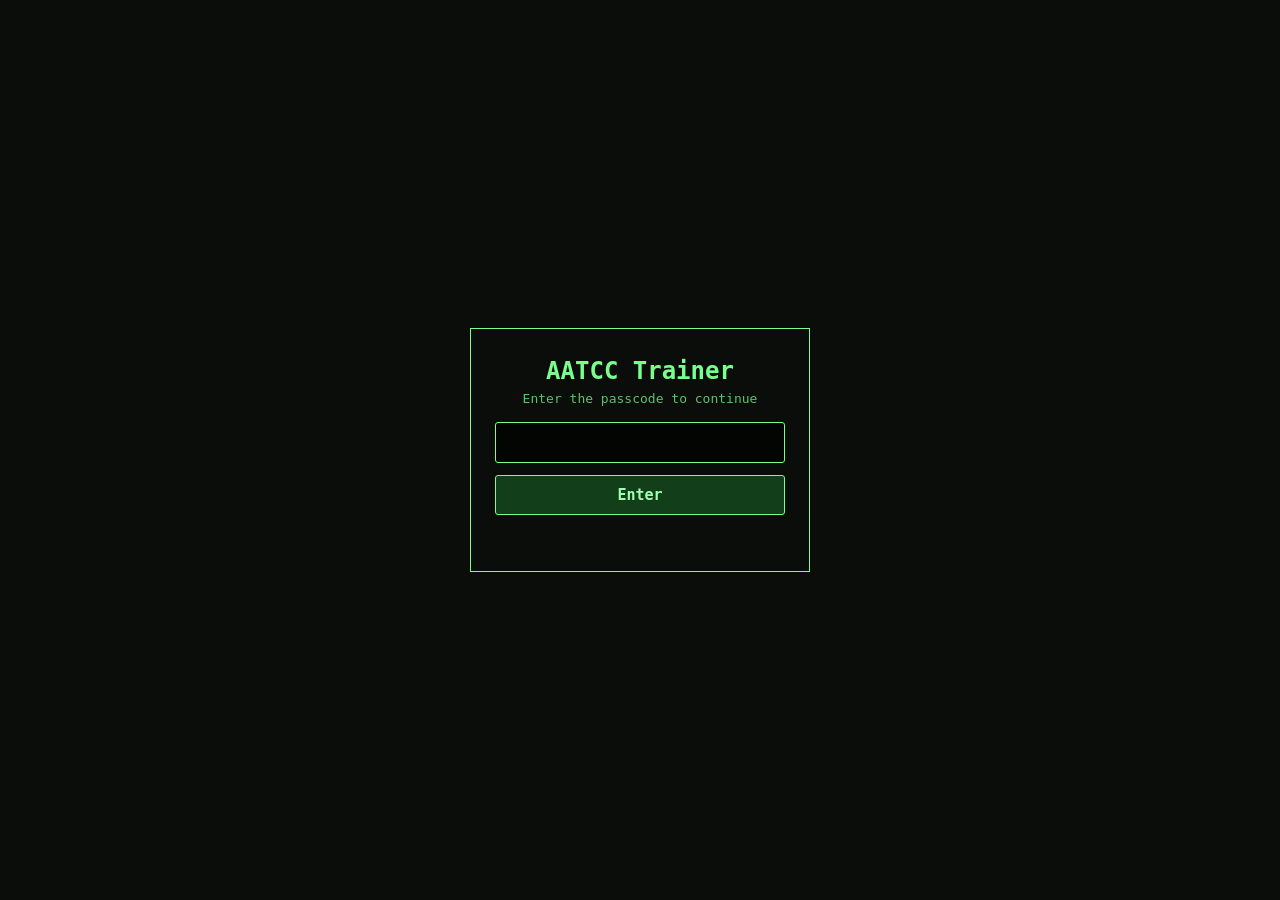
<file: final-controller-par-restyled.html>
<!DOCTYPE html>
<html lang="en" class="at-scope">
<head>
<script src="gate.js"></script><script src="report.js"></script>
<script src="phrase-match.js"></script>
<script src="warm-mic.js"></script>
<script src="bg-clock.js"></script>
<script src="pilot-voice.js"></script>
<script src="shorthand.js"></script>
<script src="link-sync.js"></script>
<script src="freq-box.js"></script>
<script src="traininglog.js"></script>
<meta charset="utf-8">
<meta name="viewport" content="width=device-width, initial-scale=1, maximum-scale=1, user-scalable=no">
<title>Final (PAR) · AATCC Trainer</title>
<style>
.card .row:has(#bStart){position:sticky;bottom:-20px;z-index:3;background:inherit;padding:8px 0 10px;box-shadow:0 -10px 14px rgba(0,0,0,.45)}   /* START always visible on short screens */

:root{--g:#c8f5cd;--gd:#4f8a5a;--gdd:#1f3524;--bg:#0b0d0b;--amber:#ffbf3c;--red:#ff5a6e;--cyan:#8dff7a;--dim:#7d9a80;--panel2:#121a14;--hov:#1a281d}
*{box-sizing:border-box}
html,body{margin:0;height:100%;background:#0b0d0b;color:var(--g);font-family:Consolas,Menlo,"DejaVu Sans Mono","Courier New",monospace;overflow:hidden;-webkit-tap-highlight-color:transparent}
#app{display:flex;height:100%;width:100%}
#scopeWrap{flex:1;position:relative;min-width:0;min-height:0}
#scope{display:block;width:100%;height:100%;touch-action:none}
#panel{width:430px;display:flex;flex-direction:column;border-left:1px solid #1a281d;background:var(--bg);padding:8px;gap:7px;overflow-y:auto;font-size:13px}
.box{border:1px solid var(--gdd);border-radius:4px;padding:6px;background:#1a1531}
.stats{display:grid;grid-template-columns:repeat(4,1fr);gap:4px;text-align:center}
.stats b{display:block;font-size:17px;color:var(--cyan);font-weight:normal}
.stats span{font-size:10px;color:var(--dim);text-transform:uppercase}
.row{display:flex;gap:4px;align-items:center;flex-wrap:wrap}
button,select,input{font-family:inherit;font-size:13px;background:var(--panel2);color:var(--g);border:1px solid var(--gdd);border-radius:3px;padding:6px 8px;min-height:32px}
button{cursor:pointer}
button:hover{background:var(--hov);border-color:var(--gd)}
button.on{background:#123f4a;color:var(--cyan);border-color:var(--cyan)}
button.wide{flex:1}
#ptt{width:100%;min-height:74px;font-size:18px;font-weight:bold;letter-spacing:1px;border-width:2px;border-radius:10px;user-select:none;-webkit-user-select:none;touch-action:none;background:#1e1840;border-color:var(--cyan);color:#eaf9fb}
#ptt.live{background:#5c1028;border-color:var(--red);color:#fff;box-shadow:0 0 10px rgba(255,90,110,.45)}
#ptt.disabled{opacity:.45}
#pttBig{display:none;position:fixed;left:50%;bottom:10px;transform:translateX(-50%);z-index:5;width:min(55vw,240px);min-height:54px;font:bold 15px/1.2 monospace;letter-spacing:1px;border:2px solid rgba(120,255,140,.85);border-radius:14px;background:#0b0d0b;color:rgb(120,255,140);text-shadow:0 0 8px rgba(120,255,140,.6);box-shadow:0 0 14px rgba(120,255,140,.25),inset 0 0 18px rgba(120,255,140,.08);user-select:none;-webkit-user-select:none;-webkit-touch-callout:none;touch-action:none;-webkit-tap-highlight-color:transparent}
#pttBig.live{background:#0f2a12;border-color:rgb(120,255,140);box-shadow:0 0 22px rgba(120,255,140,.6),inset 0 0 22px rgba(120,255,140,.2)}
body.touchdev #pttBig{display:block}
body.touchdev{padding-bottom:124px}
#vStatus{position:fixed;left:8px;right:8px;bottom:72px;z-index:51;display:none;font:12px monospace;color:rgb(120,255,140);background:rgba(11,13,11,.92);border:1px solid rgba(120,255,140,.4);border-radius:6px;padding:4px 8px;pointer-events:none}
body:not(.touchdev) #vStatus{bottom:8px}
#vStatus.err{color:#ff5a6e;border-color:rgba(255,90,110,.6)}
#iosHint{display:none;font:12px monospace;color:rgb(120,255,140);opacity:.8;margin:6px 0}
#iosHint.loud{display:block;opacity:1;font-size:15px;font-weight:bold;color:#ffbf3c;border:2px solid #ffbf3c;border-radius:8px;padding:8px;background:#0b0d0b}
#micRow{display:flex;align-items:center;gap:8px;font-size:12px;margin-top:5px}
#micDot{width:12px;height:12px;border-radius:50%;background:#355;flex:none;box-shadow:0 0 3px currentColor}
#transcript{min-height:38px;margin-top:5px;padding:5px;border:1px dashed var(--gdd);color:#e2fbe5;font-size:14px;line-height:1.3}
#transcript .interim{color:var(--dim)}
#parsed{margin-top:4px;font-size:12px;color:var(--cyan);min-height:16px}
#parsed.bad{color:var(--amber)}
#cmdInput{width:100%;font-size:14px;padding:8px}
#cmdInput::placeholder{color:var(--dim)}
#hint{padding:6px;border-left:3px solid var(--amber);color:var(--amber);font-size:12.5px;display:none;line-height:1.35}
#hint b{color:#ffe1a0}
#readout{font-size:12px;line-height:1.45;white-space:pre-wrap}
#inset{width:100%;height:170px;display:block;background:#031006;border:1px solid var(--gdd);border-radius:3px}
#strips{display:flex;flex-direction:column;gap:2px}
.strip{display:grid;grid-template-columns:22px 1fr 1fr 70px;gap:4px;padding:3px 5px;border:1px solid var(--gdd);cursor:pointer;font-size:12px}
.strip.sel{border-color:var(--cyan);color:var(--cyan)}
.strip.hoff{animation:hoffBlink .5s steps(1) infinite;border-color:var(--amber);color:var(--amber)}
.strip .hotag{font-weight:bold;letter-spacing:1px}
@keyframes hoffBlink{50%{background:rgba(255,191,60,.22);border-color:transparent}}
.strip.conf{border-color:var(--red);color:var(--red)}
.strip.done{opacity:.45}
#log{flex:1;min-height:130px;max-height:260px;overflow-y:auto;font-size:12px;line-height:1.35}
#log div{padding:1px 0}
#log .t{color:var(--dim)}
#log .ctl{color:var(--cyan)}
#log .plt{color:#c8f5cd}
#log .sys{color:var(--dim)}
#log .warn{color:var(--amber)}
#log .bad{color:var(--red)}
#log .good{color:#8fe3b0}
.banner{display:none;padding:8px;border:1px solid var(--amber);color:var(--amber);border-radius:4px;font-size:12px;line-height:1.4;background:#1a1200}
.banner.err{border-color:var(--red);color:#ffb3b3;background:#1a0505}
.banner code{color:#fff;background:#222;padding:1px 4px;border-radius:3px;word-break:break-all}
.overlay{position:fixed;inset:0;background:rgba(14,10,30,.94);display:flex;align-items:center;justify-content:center;z-index:10;padding:14px}
.overlay.hidden{display:none}
.card{max-width:760px;width:100%;max-height:100%;overflow-y:auto;border:1px solid var(--gd);border-radius:8px;padding:20px 24px;background:#031006;box-shadow:0 0 0 2px rgba(140,255,120,.35),0 0 30px rgba(0,0,0,.5)}
.card h1{margin:0 0 4px;font-size:32px;letter-spacing:4px;color:#e2fbe5;font-weight:normal}
.card h2{margin:0 0 10px;color:var(--cyan);font-size:20px}
.card p,.card li{line-height:1.5;color:#c8f5cd}
.card code{color:#fff;background:#1a281d;padding:1px 5px;border-radius:3px}
.diffs{display:grid;grid-template-columns:repeat(3,1fr);gap:10px;margin:14px 0}
.diff{border:1px solid var(--gd);border-radius:6px;padding:10px;cursor:pointer;min-height:100px}
.diff b{display:block;font-size:16px;margin-bottom:4px;color:var(--cyan)}
.diff span{font-size:12px;color:#a8d8ae}
.diff.on{background:#122016;box-shadow:0 0 0 2px var(--cyan)}
/* v106 start screen: Guided Intro / Regular Training cards */
.modes{display:grid;grid-template-columns:1fr 1fr;gap:10px;margin:14px 0 4px}
.mode{border:1px solid var(--gd);border-radius:6px;padding:10px;cursor:pointer}
.mode b{display:block;font-size:16px;margin-bottom:4px;color:var(--cyan)}
.mode span{font-size:12px;color:#a8d8ae}
.mode.on{background:#122016;box-shadow:0 0 0 2px var(--cyan)}
.introBtns{margin-top:8px;flex-wrap:wrap;gap:6px}
.introBtns button{min-height:34px;font-size:13px}
.mode:not(.on) .introBtns{display:none}
#trainBox.off{display:none}
.linkbtn{background:none;border:none;color:var(--dim);text-decoration:underline;cursor:pointer;font-size:12px;padding:2px 0;min-height:0}
.linkbtn:hover{color:var(--cyan);background:none}
body.introOn #bPause,body.introOn #bS1,body.introOn #bS2,body.introOn #bEnd,body.introOn #bHelp,body.introOn #hint{display:none!important}
body.aeroWatch #hint{display:none!important}
#bPause2{position:absolute;top:22px;right:22px;z-index:7;min-height:28px;padding:2px 10px;font-size:13px;opacity:.75}
#bPause2:hover{opacity:1}body.gamePaused #bPause2{display:none}body.introOn #bPause2{display:none!important}
#pauseOv{position:absolute;inset:0;z-index:8;display:flex;flex-direction:column;align-items:center;justify-content:center;gap:8px;background:rgba(0,6,2,.62);color:var(--amber,#ffbf3c);text-align:center}
#pauseOv.hidden{display:none}#pauseOv b{font-size:30px;letter-spacing:6px}#pauseOv span{font-size:13px;color:#d8ffde}#pauseOv small{font-size:11px;color:var(--dim)}
#pauseOv button{font-size:16px;padding:8px 22px;border-color:var(--amber,#ffbf3c);color:var(--amber,#ffbf3c)}
@media (max-width:640px){.modes{grid-template-columns:1fr}}
.note{font-size:11px;color:var(--amber);margin-top:8px}
.kbd{display:inline-block;border:1px solid var(--gd);border-radius:3px;padding:0 4px;font-size:12px}
.say{color:#fff;background:#122016;border-left:3px solid var(--cyan);padding:6px 8px;margin:6px 0;font-size:13px;line-height:1.5}
table.st{border-collapse:collapse;width:100%;margin:10px 0;font-size:13px}
table.st td{padding:4px 6px;border-bottom:1px solid var(--gdd)}
/* v99 grading: collapsible sections, nothing clipped */
.gsec{border:1px solid var(--gdd);border-radius:6px;margin:8px 0;padding:0 8px}
.gsec>summary{cursor:pointer;padding:8px 2px;font-weight:bold;color:var(--cyan);min-height:24px}
.gsec>summary .gv{font-weight:normal;color:var(--g);margin-left:6px}
.gsec table.st{margin:2px 0 8px}
table.st td{overflow-wrap:break-word;word-break:normal;vertical-align:top}
#gTools{display:flex;justify-content:flex-end;gap:6px;margin:4px 0}
#gTools button{min-height:30px;font-size:12px}
#endOv .card{-webkit-overflow-scrolling:touch;overscroll-behavior:contain}
#endOv{z-index:70}   /* grading overlay above the fixed layout bar (z 60), which hid the top of tall cards */
#gradeSec>summary{cursor:pointer;font-size:11.5px;color:#8fd8ff;padding:3px 0}
#gradeBox{white-space:pre-wrap!important;overflow-wrap:anywhere;overflow-x:visible!important}
table.st td:last-child{text-align:right;color:var(--cyan)}
.tutnav{display:flex;justify-content:space-between;align-items:center;margin-top:14px;gap:8px}
.set{display:grid;grid-template-columns:170px 1fr;gap:10px;align-items:center;margin:8px 0}
@keyframes blinkA{to{opacity:.55}}
@media (max-width:950px){
  #app{flex-direction:column}
  #scopeWrap{flex:none;height:52vh}
  #panel{width:100%;flex:1;border-left:none;border-top:1px solid var(--gdd)}
  .diffs{grid-template-columns:1fr}
  .diff{min-height:0}
}
</style>
<link rel="manifest" href="final.webmanifest">
<link rel="apple-touch-icon" href="apple-touch-icon.png">
<link rel="icon" href="apple-touch-icon.png">
<meta name="theme-color" content="#0b0d0b">
<script>if ('serviceWorker' in navigator) navigator.serviceWorker.register('sw.js');</script>
<style>@media (pointer:coarse),(display-mode:standalone){#ptt{display:none!important}}</style>
<style>
/* layout modes: normal / expand scope / transcript only */
#layBar{position:fixed;top:3px;right:6px;z-index:4;display:flex;gap:3px}
#layBar button{font:11px/1 Consolas,Menlo,monospace;padding:3px 6px;min-height:22px;background:#0b0d0b;color:var(--gd);border:1px solid var(--gdd);border-radius:3px;cursor:pointer;touch-action:manipulation}
#layBar button.on{color:rgb(120,255,140);border-color:rgba(120,255,140,.7);text-shadow:0 0 6px rgba(120,255,140,.6)}
#app{padding-top:28px}
body.lay-expand #panel{display:none}
/* Log mode: narrow docked transcript on the right, scopes fill the rest */
body.lay-trans{--logw:clamp(260px,24vw,320px)}
body.lay-trans #app{flex-direction:row}
body.lay-trans #scopeWrap{flex:1;height:auto;min-width:0}
body.lay-trans #panel{width:var(--logw);flex:none;border-left:1px solid var(--gdd);border-top:none;padding:5px;gap:5px;overflow:hidden}
body.lay-trans #panel > *:not(#micBox):not(#log):not(#cmdForm){display:none}
body.lay-trans #hint{display:none!important}
body.lay-trans #log{order:1;flex:1;min-height:0;max-height:none;font-size:10.5px;line-height:1.25}
body.lay-trans #micBox{order:2;padding:4px}
body.lay-trans #cmdForm{order:3}
body.lay-trans #panel,body.lay-trans #panel *{-webkit-text-size-adjust:100%;text-size-adjust:100%}
body.lay-trans #ptt{font-size:13px;padding:6px;min-height:0}
body.lay-trans #micRow,body.lay-trans #transcript,body.lay-trans #parsed{font-size:10.5px}
body.lay-trans #transcript{min-height:0;margin-top:3px;padding:3px}
body.lay-trans #cmdInput{font-size:11px;padding:4px;width:100%;box-sizing:border-box}
body.lay-trans.touchdev #pttBig{left:auto;right:5px;transform:none;width:calc(var(--logw) - 10px);min-height:46px;font-size:13px;bottom:max(6px,env(safe-area-inset-bottom))}
body.lay-trans.touchdev #panel{padding-bottom:62px}
@media (max-width:600px){ body.lay-trans{--logw:max(150px,40vw)} }
/* phone landscape: scopes fill the full height in every mode; talk button docks at the right edge instead of reserving a bottom strip */
#app{box-sizing:border-box}
@media (orientation:landscape) and (max-height:500px){
  body.touchdev{padding-bottom:0}
  body.lay-normal #app,body.lay-expand #app{flex-direction:row}
  body.lay-normal #scopeWrap,body.lay-expand #scopeWrap{flex:1;height:auto}
  body.lay-normal #panel{width:300px;flex:none;border-top:none;border-left:1px solid var(--gdd)}
  body.touchdev.lay-normal #app,body.touchdev.lay-expand #app{padding-right:92px}
  body.touchdev:not(.lay-trans) #pttBig{left:auto;right:5px;bottom:6px;transform:none;width:82px;min-height:0;height:calc(100% - 40px);font-size:13px;white-space:normal}
  #vStatus{bottom:8px}
}
@media (max-width:950px){ body.lay-expand #scopeWrap{flex:1;height:auto} }
@media (max-width:950px) and (orientation:portrait){   /* v95 phone portrait (normal layout): the whole page scrolls; the scope keeps its own touch gestures */
  html:has(body:not(.lay-expand):not(.lay-trans)),body:not(.lay-expand):not(.lay-trans){overflow:auto;height:auto}
  body:not(.lay-expand):not(.lay-trans) #app{height:auto;min-height:100vh}
  body:not(.lay-expand):not(.lay-trans) #panel{flex:none;overflow:visible}
}
</style>
<link rel="stylesheet" href="aatcc-theme.css">
</head>
<body>
<div id="atBrand" aria-label="AATCC Trainer"><span class="at-mark"></span><b>AATCC Trainer</b><span>·</span><span class="at-pos">Final (PAR)</span><a href="index.html" target="_blank" rel="opener" title="Open the home page in a new tab (this scope keeps running)">⌂ Home</a><a href="help.html" target="_blank" rel="opener" title="Help and About (new tab)">? Help</a></div>

<div id="layBar" role="group" aria-label="Layout"><button type="button" data-lay="normal" title="Normal layout">▦ Normal</button><button type="button" data-lay="expand" title="Expand the scopes (hide side panel)">⤢ Scope</button><button type="button" data-lay="trans" title="Scopes + narrow transcript log">☰ Log</button></div>
<div id="app">
  <div id="scopeWrap"><canvas id="scope"></canvas><div id="shipOv" style="display:none;position:absolute;left:50%;top:8px;transform:translateX(-50%);z-index:7;pointer-events:none;padding:6px 14px;border:2px solid var(--amber);color:var(--amber);background:rgba(26,18,0,.92);border-radius:6px;font-size:16px;font-weight:bold;letter-spacing:1px;white-space:nowrap;box-shadow:0 0 12px rgba(255,191,60,.4)"></div><button type="button" id="bPause2" title="Pause / Resume (P)">❚❚</button><div id="pauseOv" class="hidden"><b>PAUSED</b><span>Sim, timers and radio are frozen.</span><button type="button" id="bResume">▶ Resume</button><small>or press P</small></div></div>
  <div id="panel">
    <div class="row">
      <button id="bPause" title="Pause (P)">❚❚ Pause</button>
      <button id="bS1" class="on" title="Normal speed (key 1)">1x</button>
      <button id="bS2" title="3x speed (key 3)">3x</button>
      <label id="shipTgl" title="Ship turns On/Off for Final (saved). Off: no automatic ship turns and linked turns are ignored." style="display:inline-flex;align-items:center;gap:4px;font-size:12px;color:var(--dim, #9ab);white-space:nowrap;user-select:none"><input type="checkbox" id="liveShipTurns">Ship turns</label>
      <button id="bSet" title="Voice settings">⚙ Voice</button>
      <button id="bHelp" title="Help (?)">? Help</button>
      <button id="bEnd" title="End session">End</button>
    </div>
    <div id="scopeStatus" style="font-size:11px;color:var(--dim);line-height:1.3">PAR · scope idle</div>
    <div id="shipInfo" style="font-size:11px;color:var(--dim);display:none"></div>
    <div id="shipBanner" style="display:none;padding:5px 8px;border:1px solid var(--amber);color:var(--amber);background:#1a1200;border-radius:4px;font-size:12px;font-weight:bold;letter-spacing:1px"></div>
    <div id="linkRow" style="font-size:11px;color:var(--dim);display:none">Approach Control link <span id="linkSt"></span></div>
    <div class="banner" id="voiceBanner"></div>
    <div class="box" id="micBox">
      <button id="ptt">🎙 Hold to talk <span style="font-size:12px;font-weight:normal">(Space)</span></button>
      <div id="micRow"><span id="micDot"></span><span id="micText">Mic: starting…</span></div>
      <div id="transcript"><span style="color:var(--dim)">Live transcript appears here while you talk.</span></div>
      <div id="parsed"></div>
    </div>
    <form id="cmdForm" autocomplete="off"><input id="cmdInput" placeholder="Type instead (Enter): lightning 21 turn left heading 268" spellcheck="false"></form>
    <div id="hint"></div>
    <div class="box" id="readout">Waiting for traffic…</div>
    <div class="box">
      <div style="font-size:11px;color:var(--dim);margin-bottom:4px">SURVEILLANCE / FEEDER VIEW · PAR SEQUENCE</div>
      <canvas id="inset"></canvas>
      <div id="strips" style="margin-top:5px"></div>
    </div>
    <div class="box" id="log"></div>
  </div>
</div>

<div class="overlay" id="startOv">
  <div class="card">
    <h1>Final controller (PAR)</h1>
    <div style="color:var(--dim)" id="subTitle">Precision Approach Radar talk-down simulator · Runway 18</div>
    <p id="introP">You're the <b>final controller</b>. Each aircraft appears on your scope 7 to 9 miles out. Using your <b>voice</b>, talk it down: heading corrections, course and glidepath calls, range calls, the gear check and the landing clearance, all the way to <b id="introDH">decision height</b>. Pilots answer each call with their callsign until you say "do not acknowledge further transmissions"; after that they stay quiet, so keep talking!</p>
    <div class="modes" id="modeCards">
      <div class="mode" data-m="intro" id="modeIntro" tabindex="0"><b>Guided Intro with Aero</b><span id="introSub">About 20 minutes. Aero, your training guide, walks you through the PAR scope, the talk-down and the calls, step by step, on this scope.</span><div class="row introBtns" id="introBtns"></div></div>
      <div class="mode on" data-m="train" id="modeTrain" tabindex="0"><b>Regular Training</b><span>Pick a level below and press Start.</span></div>
    </div>
    <div id="trainBox">
    <div class="diffs">
      <div class="diff on" data-d="training"><b>Training</b><span>3 arrivals, and a hint that shows your suggested next call.</span></div>
      <div class="diff" data-d="normal"><b>Normal</b><span>5 arrivals, firmer pilots. No hints.</span></div>
      <div class="diff" data-d="gusty"><b>Rush</b><span>7 arrivals, livelier pilots. No hints.</span></div>
    </div>
    <label class="row" style="margin:4px 0 2px;gap:8px;cursor:pointer;color:var(--dim)"><input type="checkbox" id="linkChk"> Link to Marshal and Approach (aircraft come from their sessions)</label>
    <div class="row" style="margin:4px 0 2px;gap:8px"><label for="sPhr2" style="color:var(--dim)">Phraseology</label><select id="sPhr2"><option value="ship">Ship: amphibious assault ship (LHA/LHD)</option><option value="tower">Tower: shore runway PAR</option></select></div>
    <div class="banner" id="startBanner"></div>
    <div id="iosHint">📱 Voice works best in a Safari tab, not the home-screen app.</div>
    <div class="row" style="margin-top:8px">
      <button id="bStart" class="wide on" style="font-size:16px;min-height:46px">▶ Start</button>
      <button id="bSet2" style="min-height:46px">⚙ Voice</button>
    </div>
    </div>
    <div style="margin-top:6px"><button id="bTut" class="linkbtn" type="button">How PAR works</button></div>
    <div class="note">Frequencies: Marshal = Red · Approach = Silver · Final = Purple / Copper. A training aid, not for operational use.</div>
  </div>
</div>

<div class="overlay hidden" id="helpOv">
  <div class="card">
    <h2 id="tutTitle"></h2>
    <div id="tutBody"></div>
    <div class="tutnav">
      <button id="tutPrev">◀ Back</button>
      <span id="tutPage" style="color:var(--dim)"></span>
      <button id="tutNext">Next ▶</button>
      <button id="tutClose" class="on">Close</button>
    </div>
    <div class="note">A training aid, not for operational use.</div>
  </div>
</div>

<div class="overlay hidden" id="setOv">
  <div class="card">
    <h2>Voice settings</h2>
    <div class="set"><label for="sPhr">Phraseology</label><select id="sPhr"><option value="ship">Ship: amphibious assault ship (LHA/LHD)</option><option value="tower">Tower: shore runway PAR</option></select></div>
    <div class="set"><label for="sIn">Voice input (push-to-talk)</label><input type="checkbox" id="sIn" style="width:22px;height:22px"></div>
    <div class="set"><label for="sOut">Pilot voices (spoken replies)</label><input type="checkbox" id="sOut" style="width:22px;height:22px"></div>
    <div class="set"><label for="sVoice">Pilot voice</label><select id="sVoice"></select></div>
    <div class="set"><label for="sVol">Pilot voice volume</label><input type="range" id="sVol" min="0" max="1" step="0.05"></div>
    <div class="set"><label for="sRate">Pilot speaking rate</label><input type="range" id="sRate" min="0.8" max="1.5" step="0.05"></div>
    <div class="set"><label for="sSfx">Alarm / radio beeps</label><input type="checkbox" id="sSfx" style="width:22px;height:22px"></div>
    <div class="set"><label for="sSweep">Radar scan line</label><input type="checkbox" id="sSweep" style="width:22px;height:22px"></div>
    <div class="set"><label for="sServo" title="Press (or drag up/down) on a scope at the target's height to see it there; each scope has its own narrow horizontal band. The band stays parked where you tap/click or drag (right-click clears one scope, double-click clears both). Off: targets always show.">Servo mode</label><input type="checkbox" id="sServo" style="width:22px;height:22px"></div>
    <div class="set"><label for="sSoloHoff" title="Solo: each arrival comes in as a flashing APP handoff on its strip; click the strip to accept">Solo handoffs (APP)</label><input type="checkbox" id="sSoloHoff" checked style="width:22px;height:22px"></div>
    <div class="set"><label for="sServoSpd" title="Seconds for the servo band to slew across the full scope height">Servo speed</label><span style="display:flex;align-items:center;gap:8px"><input type="range" id="sServoSpd" min="0.4" max="2.5" step="0.1" style="flex:1"><span id="sServoSpdV" style="min-width:3.5em"></span></span></div>
    <div class="row"><button id="sTest">🔊 Test pilot voice</button><button id="sMic">🎙 Test microphone</button><button id="sClose" class="on wide">Done</button></div>
    <div id="setInfo" class="note" style="color:var(--dim)"></div>
  </div>
</div>

<div class="overlay hidden" id="endOv">
  <div class="card">
    <h2 id="endTitle">Session complete</h2>
    <div id="endGrade" style="font-size:22px;margin-bottom:6px"></div>
    <table class="st" id="endTable"></table>
    <div id="endList"></div>
    <div class="row" style="margin-top:8px">
      <button id="bAgain" class="wide on" style="min-height:42px">Play again (same level)</button>
      <button id="bMenu" class="wide" style="min-height:42px">Change level</button>
    </div>
    <div class="note">A training aid, not for operational use.</div>
  </div>
</div>
<button id="pttBig" type="button">🎙 Hold to talk</button>
<div id="vStatus"></div>
<script>
(() => {
'use strict';
/* ===================== helpers ===================== */
const DEG = Math.PI / 180;
const FREQ_TAG = { purple: 'PRPL', copper: 'COPR', red: 'RED', silver: 'SLVR', blue: 'SLVR' };
const freqTag = f => FREQ_TAG[String(f || '').toLowerCase()] || String(f || 'PRPL').toUpperCase().slice(0, 4);
const FREQ_HELP = '<p><b>Permanent frequencies:</b> Marshal = <b>Red</b> · Approach = <b>Silver</b> · Final = <b>Purple</b> / <b>Copper</b>.</p><p><b>Linking:</b> tick <b>Link to Marshal / Approach</b> and Final takes handoffs (go purple / copper) from the Marshal and Approach pages at the same time, on Marshal\'s final bearing, and reports each landing or wave-off back to the page that sent it.</p>';

const norm = h => ((h % 360) + 360) % 360;
const angDiff = (a, b) => { let d = norm(a - b); return d > 180 ? d - 360 : d; };
const clamp = (v, a, b) => Math.max(a, Math.min(b, v));
function mulberry32(a){return function(){a|=0;a=a+0x6D2B79F5|0;let t=Math.imul(a^a>>>15,1|a);t=t+Math.imul(t^t>>>7,61|t)^t;return((t^t>>>14)>>>0)/4294967296;};}
let rng = Math.random;
const rand = (a, b) => a + rng() * (b - a);
const randi = (a, b) => Math.floor(rand(a, b + 1));
const pick = arr => arr[Math.floor(rng() * arr.length)];
const hdg3 = h => { let v = Math.round(norm(h)); if (v === 0) v = 360; return String(v).padStart(3, '0'); };
const fmtAlt = ft => Math.round(ft).toLocaleString('en-US');
const mmss = s => { s = Math.max(0, Math.round(s)); return Math.floor(s / 60) + ':' + String(s % 60).padStart(2, '0'); };
const esc = s => String(s).replace(/&/g, '&amp;').replace(/</g, '&lt;').replace(/>/g, '&gt;');
/* phraseology: 'ship' (US Navy amphibious assault ship PAR, default) or 'tower' (shore runway PAR) */
const SHIP_NAME = 'Wasp';   // v102: the ship (USS Wasp)
const FAC = 'Gator';   // v102: facility self-ID ("Gator Marshal", "Gator Approach", "Gator Final"); the parser still accepts "Stinger"
function isShip() { return S.phr !== 'tower'; }
const ph = (ship, tower) => isShip() ? ship : tower;
const spotOf = a => 6 + (a.uid % 4);     // landing spot 6..9 (display/phrase only)

/* ===================== spoken numbers ===================== */
const DIGW = ['zero', 'one', 'two', 'three', 'four', 'five', 'six', 'seven', 'eight', 'niner'];
/* v96: fuel state is spoken "state four, niner" (whole pounds, short pause, tenths), never "four point niner"; the text display keeps 4.9 */
const fuelSpeech = s => String(s).replace(/\bstate\s+(\d+)\.(\d)\b/gi, (m, w, d) => 'state ' + String(w).split('').map(x => DIGW[+x]).join(' ') + ', ' + DIGW[+d]).replace(/\bstate\s+(\w+(?:\s\w+)?)\s+point\s+(\w+)\b/gi, 'state $1, $2');
const ONES = ['zero', 'one', 'two', 'three', 'four', 'five', 'six', 'seven', 'eight', 'nine', 'ten', 'eleven', 'twelve', 'thirteen', 'fourteen', 'fifteen', 'sixteen', 'seventeen', 'eighteen', 'nineteen'];
const TENW = ['', '', 'twenty', 'thirty', 'forty', 'fifty', 'sixty', 'seventy', 'eighty', 'ninety'];
const sayDigits = s => String(s).split('').map(c => /\d/.test(c) ? DIGW[+c] : c).join(' ');
function sayTwo(n) { n = +n; if (n < 20) return ONES[n]; return TENW[Math.floor(n / 10)] + (n % 10 ? '-' + ONES[n % 10] : ''); }
function sayFlight(numStr) {
  const s = String(numStr);
  if (s.length <= 2) return sayTwo(+s);
  if (s.length === 3) return s[1] === '0' ? sayDigits(s) : DIGW[+s[0]] + ' ' + sayTwo(s.slice(1));
  if (s.length === 4) return (s[0] === '0' ? sayDigits(s) : sayTwo(s.slice(0, 2)) + ' ' + (s[2] === '0' ? 'zero ' + DIGW[+s[3]] : sayTwo(s.slice(2))));
  return sayDigits(s);
}
function sayAlt(ft) {
  const th = Math.floor(ft / 1000), hu = Math.round((ft % 1000) / 100);
  let out = th ? ONES[th] + ' thousand' : '';
  if (hu) out += (out ? ' ' : '') + ONES[hu] + ' hundred';
  return out || 'zero';
}
function sayMiles(r) {
  const whole = Math.floor(r + 1e-6), half = Math.abs(r - whole - 0.5) < 0.01;
  if (whole === 0 && half) return 'one half mile';
  return (whole < 20 ? ONES[whole] : String(whole)) + (half ? ' and a half' : '') + (whole === 1 && !half ? ' mile' : ' miles');
}

/* ===================== callsigns ===================== */
// military tactical callsigns (code = short scope tag prefix); numbers are spoken digit by digit
const AIRLINES = [
  { icao: 'LTNG', tel: 'Lightning', words: ['lightning', 'lightening'], types: ['F35B'] },
  { icao: 'NHWK', tel: 'Nighthawk', words: ['nighthawk', 'night hawk', 'nite hawk', 'night hawks'], types: ['UH1Y'] },
  { icao: 'VIPR', tel: 'Viper', words: ['viper', 'vipers', 'piper'], types: ['AH1Z'] },
  { icao: 'VENM', tel: 'Venom', words: ['venom'], types: ['UH1Y'] },
  { icao: 'KNGT', tel: 'Knight', words: ['knight', 'night', 'nite'], types: ['MH60S'] },
  { icao: 'RDGE', tel: 'Ridge', words: ['ridge'], types: ['CH53E'] },
  { icao: 'GUNF', tel: 'Gunfighter', words: ['gunfighter', 'gun fighter', 'gunfighters'], types: ['AV8B'] },
  { icao: 'CHGR', tel: 'Charger', words: ['charger', 'chargers'], types: ['MH60S'] },
];
const PHON = { alpha: 'A', alfa: 'A', bravo: 'B', charlie: 'C', delta: 'D', echo: 'E', foxtrot: 'F', fox: 'F', golf: 'G', hotel: 'H', india: 'I', juliet: 'J', juliett: 'J', kilo: 'K', lima: 'L', mike: 'M', november: 'N', oscar: 'O', papa: 'P', quebec: 'Q', romeo: 'R', sierra: 'S', tango: 'T', uniform: 'U', victor: 'V', whiskey: 'W', whisky: 'W', xray: 'X', yankee: 'Y', zulu: 'Z' };
const PHON_NAME = { A: 'alpha', B: 'bravo', C: 'charlie', D: 'delta', E: 'echo', F: 'foxtrot', G: 'golf', H: 'hotel', I: 'india', J: 'juliet', K: 'kilo', L: 'lima', M: 'mike', N: 'november', O: 'oscar', P: 'papa', Q: 'quebec', R: 'romeo', S: 'sierra', T: 'tango', U: 'uniform', V: 'victor', W: 'whiskey', X: 'xray', Y: 'yankee', Z: 'zulu' };
function telephony(cs) {
  const al = AIRLINES.find(a => cs.startsWith(a.icao) && /^\d+$/.test(cs.slice(a.icao.length)));
  if (al) { const n = cs.slice(al.icao.length); return { text: al.tel + ' ' + n, say: al.tel + ' ' + sayDigits(n) }; }
  if (/^N\d/.test(cs)) {
    const m = cs.match(/^N(\d+)([A-Z]*)$/);
    return { text: 'November ' + cs.slice(1), say: 'November ' + sayDigits(m[1]) + (m[2] ? ' ' + m[2].split('').map(c => PHON_NAME[c]).join(' ') : '') };
  }
  return { text: cs, say: cs };
}

/* ===================== speech parser ===================== */
const DIG = { zero: 0, oh: 0, o: 0, one: 1, two: 2, three: 3, tree: 3, four: 4, fower: 4, five: 5, fife: 5, six: 6, seven: 7, eight: 8, ait: 8, nine: 9, niner: 9 };
const TEEN = { ten: 10, eleven: 11, twelve: 12, thirteen: 13, fourteen: 14, fifteen: 15, sixteen: 16, seventeen: 17, eighteen: 18, nineteen: 19 };
const TENS = { twenty: 20, thirty: 30, forty: 40, fourty: 40, fifty: 50, sixty: 60, seventy: 70, eighty: 80, ninety: 90 };
const isWordNum = t => (t in DIG && t !== 'oh' && t !== 'o') || t in TEEN || t in TENS;
const tokVal = t => /^\d+(\.\d+)?$/.test(t) ? parseFloat(t) : (t in DIG ? DIG[t] : t in TEEN ? TEEN[t] : t in TENS ? TENS[t] : 0);

function runToStr(run) {
  if (run.includes('hundred') || run.includes('thousand')) {
    let total = 0, cur = 0;
    for (const t of run) {
      if (t === 'thousand') { total += (cur || 1) * 1000; cur = 0; }
      else if (t === 'hundred') cur = (cur || 1) * 100;
      else if (t !== 'point') cur += tokVal(t);
    }
    return String(total + cur);
  }
  let s = '';
  for (let i = 0; i < run.length; i++) {
    const t = run[i];
    if (/^\d+(\.\d+)?$/.test(t)) s += t;
    else if (t === 'point') s += '.';
    else if (t in DIG) s += String(DIG[t]);
    else if (t in TEEN) s += String(TEEN[t]);
    else if (t in TENS) { const n = run[i + 1]; if (n && n in DIG && DIG[n] > 0 && n !== 'oh' && n !== 'o') { s += String(TENS[t] + DIG[n]); i++; } else s += String(TENS[t]); }
  }
  return s.replace(/\.$/, '');
}

function normalizeSpeech(raw) {
  let s = ' ' + String(raw).toLowerCase() + ' ';
  s = s.replace(/(\d),(\d{3})/g, '$1$2');
  s = s.replace(/[’`]/g, "'").replace(/\bdon'?t\b/g, 'do not').replace(/\bdo n't\b/g, 'do not').replace(/\backnowledg(?:e)?ment\b/g, 'acknowledgement');
  s = s.replace(/(\b(?:(?:expect(?:ed)?\s+)?approach\s+time|eat|(?:push|commence)\s+time|time|minutes?|radial|marshal+|dme|at|angels|brc|heading|squawk|bearing|course)\s*,?\s*(?:is\s+|of\s+)?)(\d)\s*[\/:]\s*(\d)(?!\s*(?:a\s+)?(?:miles?|nm)\b)/g, '$1$2$3').replace(/(\b(?:(?:expect(?:ed)?\s+)?approach\s+time|eat|(?:push|commence)\s+time|time|minutes?|radial|marshal+|dme|at|angels|brc|heading|squawk|bearing|course)\s*,?\s*(?:is\s+|of\s+)?)½(?!\s*(?:a\s+)?(?:miles?|nm)\b)/g, '$112');   // v103: digit-by-digit numbers the recognizer wrote as 1/2, ½ or 1:2 in a number slot (EAT 'one two' = 12, not one half)\n  s = s.replace(/½|\b1\/2\b/g, ' half ').replace(/¾|\b3\/4\b/g, ' three quarter ');
  for (let k = 0; k < 3; k++) s = s.replace(/\b(heading|brc|radial|bearing|course|squawk)\s+(\d{1,3})\s+(\d{1,3})\b/g, (m, w, a, b) => (a + b).length <= (w === 'squawk' ? 4 : 3) ? w + ' ' + a + b : m);   // v103: '12 0' -> 120 (digit-by-digit heading / squawk split by the recognizer)
  s = s.replace(/\bwave-?off\b|\bwaive\s+off\b|\bwave\s+of\b/g, ' wave off ');
  s = s.replace(/(\d)\.(\d)/g, '$1DOT$2');
  s = s.replace(/,/g, ' , ');
  s = s.replace(/[^a-z0-9\s,]/g, ' ');
  s = s.replace(/dot/g, '.');
  s = s.replace(/\b(\d+)(miles?|mi\.?|nms?|knots|kts|feet|ft)\b/g, '$1 $2');
  s = s.replace(/\b(?:glide|glyde|glad|guide|light)\s*-?\s*(?:path|pat|pass|bath|past|pad|patch|back|paths|pats|pads|baths)s?\b/g, m => /^(?:light|glad|guide)/.test(m) && !/path/.test(m) ? m : ' glidepath ');
  s = s.replace(/\bg\s*l\s*i\s*d\s*e\s*p\s*a\s*t\s*h\s*s?\b/g, ' glidepath ');
  s = s.replace(/\bglide\s*(?:path|slope|pass|bath|past)\b|\bglideslope\b|\bglide\b(?=\s+(?:and|,|$))/g, ' glidepath ');
  s = s.replace(/\bcall\s+sign\b/g, 'callsign').replace(/\btouch\s+down\b/g, 'touchdown').replace(/\bx\s+ray\b/g, 'xray');
  s = s.replace(/\b(dissent|decent|descents)\b/g, 'descent');
  s = s.replace(/\bnight\s*hawks?\b/g, 'nighthawk').replace(/\bgun\s*fighter\b/g, 'gunfighter').replace(/\bnight\b(?=\s+(?:\d|zero|one|two|three|four|five|six|seven|eight|nine|niner))/g, 'knight');
  s = s.replace(/\bjet\s+blue\b/g, 'jetblue').replace(/\bsky\s+west\b/g, 'skywest').replace(/\bsouth\s+west\b/g, 'southwest');
  s = s.replace(/\bgo\s+round\b|\bgoaround\b/g, 'go around');
  s = s.replace(/\bb\s+r\s+c\b/g, 'brc').replace(/\bpri\s+fly\b/g, 'prifly').replace(/\bfoul(?:ed)?\s+deck\b/g, 'fouled deck');
  s = s.replace(/\bwrite\b|\bwright\b/g, 'right').replace(/\bleft\s+of\s+cores\b/g, 'left of course');
  s = s.replace(/\bcent(?:er|re)\s*line\b/g, 'centerline').replace(/\bthresh\s+hold\b/g, 'threshold');
  // "on course" STT: Chrome often hears "of course", "on coarse", "encore", etc.
  s = s.replace(/\b(?:coarse|cores|corps|court|courts|cause|cars|horse|chorus|chord|chords|cord|cords|quartz)\b/g, 'course');
  // v109: keep the qualifier and the side of a course call together, so "well right of course" never falls through to "on course":
  // "well right, of course", "well right off course", "well to the right of course", "while/will right of course", "lightly left of course"
  s = s.replace(/\b(left|right)\s*,\s*(?=(?:of|off)\s+(?:the\s+)?course\b)/g, '$1 ').replace(/\b(left|right)\s+off\s+(?=(?:the\s+)?course\b)/g, '$1 of ');
  s = s.replace(/\b(slightly|well|way|very)\s*,\s*(?=(?:to\s+the\s+)?(?:left|right)\s+of\b)/g, '$1 ').replace(/\bto\s+the\s+(?=(?:left|right)\s+of\s+(?:the\s+)?course\b)/g, '');
  s = s.replace(/\b(?:while|will|wall|whale|weld|wel)\s+(?=(?:left|right)\s+of\s+(?:the\s+)?course\b)/g, 'well ').replace(/\b(?:lightly|slighty|slight)\s+(?=(?:left|right)\s+of\s+(?:the\s+)?course\b)/g, 'slightly ');
  s = s.replace(/\bencore\b|\bown\s+course\b|\bun\s+course\b|\band\s+course\b|\ball\s+course\b|\bawn\s+course\b|\bon[\-\s]?course\b/g, ' on course ');
  s = s.replace(/\bof\s+course\b/g, (m, off, str) => /\b(?:left|right)\s+$/.test(str.slice(Math.max(0, off - 8), off)) ? m : ' on course ');
  // mileage units & number homophones ("for miles"→4, "4 mi"→4 miles, "six smiles"→6 miles)
  s = s.replace(/\b(\d+(?:\.\d+)?)\s*(?:mi\.?|mils?|myles|smiles|nms?)\b/g, '$1 miles');
  s = s.replace(/\b(smiles|mils|myles)\b/g, 'miles');
  s = s.replace(/\b(?:for|fore)\s+(?=miles?\b)/g, 'four ');
  s = s.replace(/\b(?:to|too)\s+(?=miles?\b)/g, 'two ');
  s = s.replace(/\bwon\s+(?=miles?\b)/g, 'one ');
  s = s.replace(/\bate\s+(?=miles?\b)/g, 'eight ');
  s = s.replace(/\bsex\s+(?=miles?\b)/g, 'six ');
  s = s.replace(/\b(?:tree|free)\s+(?=miles?\b)/g, 'three ');
  s = s.replace(/\bfife\s+(?=miles?\b)/g, 'five ');
  // "heading" misheard ("hitting", "heading's", "header in"...): only when a number follows
  s = s.replace(/\b(?:hitting|heading|hedding|heddings?|headings|header|headers|headed|heating|hiding|heeding|hidden|header\s+in|hit\s+in|head\s+in|had\s+in|hitting\s+in)(?:\s+s)?\s+(?=(?:\d+|zero|oh|one|two|to|too|three|tree|four|for|five|fife|six|seven|eight|nine|niner)\b)/g, 'heading ');
  s = s.replace(/\bheading\s+(?:to|too)\s+(?=\w)/g, 'heading two ');
  s = s.replace(/\bheading\s+(?:for)\s+(?=(?:\d|zero|one|two|three|tree|four|five|fife|six|seven|eight|nine|niner)\b)/g, 'heading four ');
  s = s.replace(/\bno\s*(?:gyro|gyros|jyro|jiro|giro|gyra|jairo|guyro|gyrus)\b/g, ' no gyro ').replace(/\bp\s+a\s+r\b/g, 'par');
  s = s.replace(/\bsur?v[ae]?[iy]?l+[ae]?n[cs]e\b|\bsurvey\s*(?:lance|ance|lence)\b|\bserv[ae]?l+[ae]n[cs]e\b|\bsurveill?ence\b/g, ' surveillance ').replace(/\ba\s+s\s+r\b/g, 'asr').replace(/\bm\s+d\s+a\b/g, 'mda');   // ASR
  s = s.replace(/\bhalf\s*standard\s*rate\b/g, ' half standard rate ').replace(/\bstandard\s*rate\b/g, 'standard rate');
  s = s.replace(/\b(?:uh+|um+|umm+|er|erm|ah+|hmm+|please|okay|ok)\b/g, ' ');
  s = s.replace(/\bknots?\b|\bkts\b/g, 'knots');
  // tokens + number runs
  const toks = s.split(/\s+/).filter(Boolean);
  const out = [];
  let run = [], locked = false;
  const flush = () => { if (run.length) out.push(runToStr(run)); run = []; locked = false; };
  for (let i = 0; i < toks.length; i++) {
    const t = toks[i];
    if (t === ',') { flush(); continue; }
    const multi = /^\d{2,}(\.\d+)?$/.test(t) || /^\d+\.\d+$/.test(t);
    const single = /^\d$/.test(t);
    if (multi) { flush(); run = [t]; locked = true; continue; }
    if (single || isWordNum(t)) {
      if (locked) flush();
      run.push(t); continue;
    }
    if ((t === 'oh' || t === 'o') && run.length) { if (locked) flush(); run.push('zero'); continue; }
    if ((t === 'hundred' || t === 'thousand') && run.length) { run.push(t); continue; }
    if (t === 'point' && run.length && toks[i + 1] && (isWordNum(toks[i + 1]) || /^\d$/.test(toks[i + 1]))) { run.push('point'); locked = false; continue; }
    if (t === 'and' && run.some(x => x === 'hundred' || x === 'thousand') && toks[i + 1] && isWordNum(toks[i + 1])) continue;
    flush(); out.push(t);
  }
  flush();
  let res = ' ' + out.join(' ') + ' ';
  res = res.replace(/\bheading (\d) (\d{2})\b/g, 'heading $1$2').replace(/\bheading (\d{2}) (\d)\b/g, 'heading $1$2');   // "two 70", "to 70", "27 0" -> 270
  return res;
}

const PHON_RE = Object.keys(PHON).join('|');

function extractCallsign(s, known) {
  // returns {cs, unknown, s}
  const matchDigits = (prefix, digits) => {
    for (let len = digits.length; len >= 1; len--) {
      const cs = prefix + digits.slice(0, len);
      if (known.includes(cs)) return { cs, rest: digits.slice(len) };
    }
    return null;
  };
  // typed ICAO style "aal123" / "aal 123"
  let re = new RegExp('\\b(' + AIRLINES.map(a => a.icao.toLowerCase()).join('|') + ')\\s?(\\d{1,4})\\b');
  let m = s.match(re);
  if (m) {
    const pre = m[1].toUpperCase(); const hit = matchDigits(pre, m[2]);
    return { cs: hit ? hit.cs : pre + m[2], unknown: !hit, s: s.replace(m[0], ' ' + (hit ? hit.rest : '') + ' ') };
  }
  // airline telephony
  for (const al of AIRLINES) for (const w of al.words) {
    re = new RegExp('\\b' + w + '\\s+(\\d{1,6})\\b');
    m = s.match(re);
    if (m) {
      const hit = matchDigits(al.icao, m[1]);
      return { cs: hit ? hit.cs : al.icao + m[1], unknown: !hit, s: s.replace(m[0], ' ' + (hit ? hit.rest : '') + ' ') };
    }
  }
  // november + digits + phonetic letters
  re = new RegExp('\\bnovember\\s+(\\d{1,5})((?:\\s+(?:' + PHON_RE + '))*)(?:\\s+([a-z]{1,2})\\b)?');
  m = s.match(re);
  if (m) {
    let letters = (m[2] || '').trim().split(/\s+/).filter(Boolean).map(w => PHON[w]).join('');
    const STOP = ['at', 'to', 'on', 'of', 'in', 'is', 'it', 'be', 'do', 'go', 'so', 'up', 'as', 'an', 'or', 'by', 'me', 'my', 'we', 'us', 'a'];
    let used = m[0];
    if (!letters && m[3] && !STOP.includes(m[3])) letters = m[3].toUpperCase();
    else if (m[3]) used = used.slice(0, used.length - m[3].length);
    letters = letters.slice(0, 2);
    let cs = 'N' + m[1] + letters;
    let hit = known.includes(cs) ? cs : known.find(k => k.startsWith('N' + m[1]) && (!letters || k.endsWith(letters)));
    return { cs: hit || cs, unknown: !hit, s: s.replace(used, ' ') };
  }
  // "cessna 3 alpha bravo"
  re = new RegExp('\\bcessna\\s*(\\d{0,5})((?:\\s+(?:' + PHON_RE + '))*)');
  m = s.match(re);
  if (m) {
    const letters = (m[2] || '').trim().split(/\s+/).filter(Boolean).map(w => PHON[w]).join('');
    const suffix = (m[1] || '') + letters;
    const hit = known.find(k => k.startsWith('N') && suffix && k.endsWith(suffix.toUpperCase()));
    return { cs: hit || ('N' + suffix.toUpperCase()), unknown: !hit, s: s.replace(m[0], ' ') };
  }
  // typed N-number
  m = s.match(/\bn(\d{1,5}[a-z]{0,2})\b/);
  if (m) {
    const cs = 'N' + m[1].toUpperCase();
    return { cs, unknown: !known.includes(cs), s: s.replace(m[0], ' ') };
  }
  return { cs: null, unknown: false, s };
}

const Q = w => (w === 'well' || w === 'way' || w === 'too' || w === 'very') ? 'well' : (w ? 'slightly' : null);
const SIDE = w => (w === 'left' ? 'L' : w === 'right' ? 'R' : (w === 'above' || w === 'high') ? 'above' : 'below');
const PATTERNS = [
  [/\b(?:this\s+(?:will\s+be|is)\s+(?:an?\s+)?)?no\s+gyro(?:\s+(?:par|precision))?(?:\s+approach)?\b/g, () => ({ k: 'ngStart' })],
  // ASR (surveillance approach)
  [/\bsurveillance\s+minim(?:ums?|a|s)\b|\bsurveillance\s+mins\b|\basr\s+minim(?:ums?|a)\b/g, () => ({ k: 'asrMins' })],
  [/\bif\s+(?:(?:the|your)\s+)?(?:mother|brother|other|ship|deck|runway|field|airport)\s+(?:is\s+)?not\s+in\s+sight(?:\s+execute\s+(?:a\s+|the\s+)?missed\s+approach)?\b/g, () => ({ k: 'asrIfNot' })],
  [/\b(?:this\s+(?:will\s+be|is)\s+(?:an?\s+)?)?(?:surveillance|asr)(?:\s+(?:approach|final|radar\s+approach))?\b/g, () => ({ k: 'asrStart' })],
  [/\bprepare\s+(?:to\s+)?descen[dt]\s+(?:in\s+)?(?:1|a)\s+miles?\b/g, () => ({ k: 'asrPrep' })],
  [/\bdescend(?:ing)?\s+(?:to\s+)?(?:your\s+|the\s+)?(?:minimum\s+descent\s+altitude|mda)(?:\s+(\d{3,4}))?\b|\b(?:minimum\s+descent\s+altitude|mda)(?:\s+(?:is\s+)?(\d{3,4}))?\b/g, m => ({ k: 'asrMda', v: m[1] || m[2] ? +(m[1] || m[2]) : null })],
  [/\b(?:make\s+)?half\s+standard\s+rate(?:\s+turns?)?\b/g, () => ({ k: 'ngHalf' })],
  [/\b(?:make\s+)?standard\s+rate(?:\s+turns?)?\b/g, () => ({ k: 'ngStd' })],
  [/\blow\s+altitude\s+alerts?\b|\bcheck\s+(?:your\s+)?altitude\s+immediately\b/g, () => ({ k: 'laa' })],
  [/\bhow do you (?:hear|read)(?: me)?\b|\bradio check\b/g, () => ({ k: 'hear' })],
  [/\b(?:execute\s+)?climb\s*outs?\b(?:\s*,?\s*go\s+silver\b)?|\bgo\s+silver\b/g, () => ({ k: 'climbOut' })],
  [/\bgo(?:\s+(?:to|too|two))?\s+red\b/g, () => ({ k: 'goRed' })],
  
  [/\b(?:enter(?:ing)?\s+(?:the\s+)?)?(?:starboard|stbd)\s+delta\b/g, () => ({ k: 'starDelta' })],
  [/\b(?:do\s+not|don\s*t|dont|do\s+no|no\s+need\s+to|need\s+not|not\s+to)\s+(?:to\s+)?(?:acknowledge?(?:s|d|ment)?|acknowledging|ack|reply|respond|answer)(?:\s+(?:any|all|the|my|our))?(?:\s+(?:further|farther|father|additional|more|subsequent|following|future|other|for\s+the|for\s+their))?(?:\s+(?:radio\s+)?(?:transmissions?|transmission\s+is|transmit(?:ions?)?|calls?|messages?))?\b|\b(?:no|negative)\s+(?:further\s+)?acknowledge?(?:ment)?s?\s+(?:required|necessary|needed)\b/g, () => ({ k: 'dna' })],
  [/\bwinds?\s+(?:are\s+|is\s+)?calm\b/g, () => ({ k: 'wind', dir: 0, spd: 0, calm: true })],
  [/\bwinds?\s+(\d{2,3})(?:\s+degrees)?\s*(?:at\s+)?(\d{1,2})(?:\s+knots)?(?:\s+gusts?(?:ing)?\s+(\d{1,2})(?:\s+knots)?)?/g, m => ({ k: 'wind', dir: +m[1], spd: +m[2] })],
  [/\b(?:(?:the\s+)?deck\s+is\s+clear\s+)?(?:runway\s+\d{1,2}\s+)?cleared\s+(?:to\s+)?land(?:ing)?\b(?:\s+(?:runway|on\s+spot|spot)\s+\d{1,2})?|\b(?:the\s+)?deck\s+is\s+clear\b/g, () => ({ k: 'clearLand' })],
  [/\b(?:check|confirm|verify)\s+(?:your\s+)?(?:wheels|gear|landing gear)(?:\s+(?:down|is down))?(?:\s+(?:and\s+)?locked)?\b|\bwheels?\s+should\s+be\s+down\b|\bgear check\b/g, () => ({ k: 'gear' })],
  [/\b(?:at\s+)?decision height\b|\bat minimums\b|\bat minima\b|\bat d h\b/g, () => ({ k: 'dh' })],
  [/\bover\s+(?:the\s+)?(?:landing\s+)?threshold\b|\bover\s+(?:the\s+)?(?:flight\s+)?deck\b/g, () => ({ k: 'thr' })],
  [/\bwave off(?:\s+wave off)*\b|\bgo around\b|\bexecute\s+(?:a\s+)?missed approach\b|\bmissed approach\b|\bbreak off\b/g, () => ({ k: 'ga' })],
  [/\b(?:(?:take|climb(?:\s+and\s+maintain|\s+to)?|descend(?:\s+and\s+maintain|\s+to)?|maintain)\s+)?angels\s+(\d{1,2}(?:\.\d)?)\b/g, m => { let n = parseFloat(m[1]); if (n >= 10 && /^\d\d$/.test(m[1])) n /= 10; return { k: 'alt', v: Math.round(n * 1000) }; }],   // v107 ("angels 1.2" can arrive as "12"): "take angels two" (the taught wave-off altitude)
  [/\b(?:climb|descend)(?:\s+and\s+maintain|\s+to|\s+maintain)?\s+(\d{2,5})(?:\s+feet)?\b|\bmaintain\s+(\d{4,5})(?:\s+feet)?\b/g, m => { let v = +(m[1] || m[2]); if (v < 100) v *= 100; return { k: 'alt', v }; }],
  [/\b(?:fly\s+)?(?:base\s+recovery\s+course|brc|ship\s+s\s+heading)\s+(\d{1,3})\b/g, m => ({ k: 'hdg', dir: null, v: +m[1] })],
  [/\b(?:turn\s+|come\s+)?(left|right)\s+(?:turn\s+)?(?:to\s+)?heading\s+(\d{1,3})\b|\b(?:fly\s+|turn\s+to\s+)?heading\s+(\d{1,3})\b|\b(?:turn|come)\s+(left|right)\s+(?:to\s+)?(\d{3})\b/g,
    m => { const dir = m[1] || m[4] || null; const v = +(m[2] || m[3] || m[5]); return { k: 'hdg', dir: dir ? SIDE(dir) : null, v, snap: !dir && /^fly\s/.test(m[0]) }; }],   // v105: 'fly heading NNN' = heading snaps to NNN at once (no turn), then straight
  [/\bstop\s+(?:your\s+|the\s+)?turn(?:s|ing)?\b/g, () => ({ k: 'ngStop' })],
  [/\b(?:turn|come)\s+(left|right)(?:\s+now)?\b(?!\s+(?:heading|to\b|\d))/g, m => ({ k: 'ngTurn', dir: SIDE(m[1]) })],
  [/\b(?:going|drifting|moving)\s+(left|right)\s+(?:of\s+)?(?:course|centerline)\b/g, m => ({ k: 'trendCourse', side: SIDE(m[1]) })],
  [/\b(?:(slightly|well|way|little|a little|very)\s+)?(left|right)\s+(?:of\s+)?(?:the\s+)?(?:course|centerline)\b/g, m => ({ k: 'course', q: Q(m[1] === 'little' || m[1] === 'a little' ? 'slightly' : m[1]), side: SIDE(m[2]) })],
  [/\b(?:on|of)\s+(?:course|centerline|the centerline)\b/g, () => ({ k: 'onCourse' })],
  [/\bapproaching\s+(?:the\s+)?glidepath\b/g, () => ({ k: 'approachingGp' })],
  [/\b(?:going|drifting|moving)\s+(above|below|high|low)(?:\s+(?:the\s+)?glidepath)?\b/g, m => ({ k: 'trendGp', side: SIDE(m[1]) })],
  [/\b(?:(slightly|well|way|little|a little|too|very)\s+)?(above|below|high|low)(?:\s+of)?(?:\s+the)?\s+glidepath\b|\b(slightly|well|too|way)\s+(high|low)\b/g,
    m => ({ k: 'gp', q: Q(m[1] === 'little' || m[1] === 'a little' ? 'slightly' : (m[1] || m[3])), side: SIDE(m[2] || m[4]) })],
  [/\bon\s+(?:the\s+)?(?:glidepath|path)\b/g, () => ({ k: 'onGp' })],
  [/\b(?:begin|start|commence)(?:\s+your)?\s+descen[td]\b|\bdescend now\b/g, () => ({ k: 'beginDescent' })],
  [/\b(increase|reduce|decrease|slow|adjust|correct|check)(?:\s+your)?(?:\s+rate\s+of)?\s+descent(?:\s+rate)?\b/g, m => ({ k: 'adjDescent', v: m[1] === 'increase' ? 'increase' : (m[1] === 'adjust' || m[1] === 'correct' || m[1] === 'check') ? 'adjust' : 'reduce' })],
  [/\b(?:3|three)\s+quarters?\s+(?:of\s+a\s+)?(?:miles?|mi\.?|nms?)\b(?:\s+from\s+(?:touchdown|the runway|runway|the ship|the deck))?/g, () => ({ k: 'range', v: 0.75 })],
  [/\b(\d+(?:\.\d+)?)\s+and\s+(?:a|1|one)\s+half\s+(?:miles?|mi\.?|nms?)\b(?:\s+from\s+(?:touchdown|the runway|runway|the ship|the deck))?/g, m => ({ k: 'range', v: parseFloat(m[1]) + 0.5 })],
  [/\b(?:1\s+|a\s+)?half\s+(?:a\s+)?(?:miles?|mi\.?|nms?)\b(?:\s+from\s+(?:touchdown|the runway|runway|the ship|the deck))?/g, () => ({ k: 'range', v: 0.5 })],
  [/\b(\d+(?:\.\d+)?)\s+(?:miles?|mi\.?|nms?)\b(?:\s+from\s+(?:touchdown|the runway|runway|the ship|the deck))?/g, m => ({ k: 'range', v: parseFloat(m[1]) })],
  [/\b(?:(?:signal|signals|single|sigma|cymbal|cigna|sig)\s+)?(?:buster|busters|buster's|busta|cluster|duster|muster)\b/g, () => ({ k: 'buster' })],   // signal buster → 500 kt
  [/\bcontact\s+(?:the\s+)?(?:tower|prifly|primary(?:\s+flight)?|air\s+boss|the\s+boss)\b|\bswitch\s+(?:to\s+)?tower\b|\bmonitor\s+tower\b|\btower\s+has\s+you\b/g, () => ({ k: 'tower' })],
  [/\bgo(?:ing)?\s+green\b|\bgreen\s+deck\b/g, () => ({ k: 'goGreen' })],
  [/\bcall\s+(?:the\s+|your\s+)?ball\b/g, () => ({ k: 'callBall' })],
  [/\broger\s+ball\b/g, () => ({ k: 'rogerBall' })],
  [/\breport\s+(?:you\s+)?see(?:ing)?\s+(?:me|us|the ship)\b/g, () => ({ k: 'reportSee' })],
  [/\broger\b/g, () => ({ k: 'roger' })],
  [/\bsay\s+(?:your\s+|again\s+)?callsign\b|\bverify\s+(?:your\s+)?callsign\b/g, () => ({ k: 'sayCs' })],
  // v112: relative speed change: "increase to 25 knots" / "increase speed by 25 knots" (jets), "increase to 10 knots" (helos): +N kt from the present speed (N <= 50; bigger numbers stay absolute speeds)
  [/\b(increase|reduce|decrease)(?:\s+(?:your\s+)?speed)?(?:\s+(?:to|by))?\s+(\d{1,2})(?:\s+knots?)\b|\b(increase|reduce|decrease)\s+(?:your\s+)?speed\s+(?:by\s+)?(\d{1,2})\b(?!\s*\d)/g,
    m => { const n = +(m[2] || m[4]), up = (m[1] || m[3]) === 'increase'; return n >= 1 && n <= 50 ? { k: 'spd', rel: up ? n : -n, v: null } : { k: 'spd', v: n }; }],
  [/\b(?:reduce|increase|maintain|slow)(?:\s+(?:your\s+)?speed)?(?:\s+to)?\s+(\d{2,3})(?:\s+knots)?\b|\bspeed\s+(\d{2,3})(?:\s+knots)?\b|\b(\d{2,3})\s+knots\b/g, m => ({ k: 'spd', v: +(m[1] || m[2] || m[3]) })],
];

// "correction": disregard everything said before the LAST "correction" (also "corrections", "correct shun");
// a callsign said before it still addresses the call when none follows it.
const CORR_RE = /\bcorrect(?:ions?|\s*-?\s*shun|ed\s+shun)\b[\s,.;:!-]*/gi;
function splitCorrection(raw) {
  raw = String(raw); let m, last = null; CORR_RE.lastIndex = 0;
  while ((m = CORR_RE.exec(raw))) last = m;
  return last ? { pre: raw.slice(0, last.index), post: raw.slice(last.index + last[0].length) } : null;
}
const afterCorrection = raw => { const c = splitCorrection(raw); return c ? c.post : String(raw); };
const TRAFFIC_RE = /^[\s,.;:!?-]*(?:traffics?|trafic|trafics|traffick?|traffik|trafficks)\b/;   // first word after the callsign (common mishearings too)
function parseSpeech(raw, known = []) {
  { const c = splitCorrection(raw);
    if (c) {
      const p = parseSpeech(c.post, known);
      if (!p.cs) { const q = parseSpeech(c.pre, known); if (q.cs) { p.cs = q.cs; p.csUnknown = q.csUnknown; } }
      p.corrected = true; p.fullRaw = String(raw);
      return p;
    } }
  const norm0 = normalizeSpeech(raw);
  let s = norm0.replace(/\bheading\s+(\d{3})(\d+)\b/g, 'heading $1 $2');
  const csr = extractCallsign(s, known);
  s = csr.s;
  // traffic advisory ("<callsign>, traffic, ..."): information only. Nothing in it is a command; the pilot just reports tally-ho.
  if (TRAFFIC_RE.test(s)) return { raw, norm: norm0.trim(), cs: csr.cs, csUnknown: csr.unknown, cmds: [], leftover: '', hdgMissing: false, traffic: true };
  const used = new Array(s.length).fill(false);
  const found = [];
  for (const [re, fn] of PATTERNS) {
    re.lastIndex = 0;
    let m;
    while ((m = re.exec(s))) {
      if (!m[0].trim()) { re.lastIndex++; continue; }
      const a = m.index, b = m.index + m[0].length;
      let overlap = false; for (let i = a; i < b; i++) if (used[i]) { overlap = true; break; }
      if (overlap) continue;
      const c = fn(m);
      if (c.k === 'hdg' && (!(c.v >= 1 && c.v <= 360))) continue;
      for (let i = a; i < b; i++) used[i] = true;
      found.push({ i: a, c });
    }
  }
  found.sort((p, q) => p.i - q.i);
  const cmds = found.map(f => f.c);
  // fold wind into clearance
  const wi = cmds.findIndex(c => c.k === 'wind');
  if (wi >= 0) { const cl = cmds.find(c => c.k === 'clearLand'); if (cl) { cl.wind = cmds[wi]; cmds.splice(wi, 1); } }
  // ASR: "descend to your MDA, minimum descent altitude four seven zero" is one call
  { const ix = cmds.map((c, i) => c.k === 'asrMda' ? i : -1).filter(i => i >= 0);
    if (ix.length > 1) { const v = ix.map(i => cmds[i].v).find(v => v != null); cmds[ix[0]].v = v != null ? v : null; for (const i of ix.slice(1).reverse()) cmds.splice(i, 1); } }
  // practice calls: "enter starboard delta, go green" is one call; drop duplicates
  if (cmds.some(c => c.k === 'starDelta')) for (let i = cmds.length - 1; i >= 0; i--) if (cmds[i].k === 'goGreen') cmds.splice(i, 1);
  for (const k of ['climbOut', 'starDelta', 'ga']) { const ix = cmds.map((c, i) => c.k === k ? i : -1).filter(i => i >= 0); for (const i of ix.slice(1).reverse()) cmds.splice(i, 1); }
  // "execute missed approach, if mother not in sight, execute missed approach": one missed approach, not an ASR minimums call
  if (cmds.some(c => c.k === 'ga') && !cmds.some(c => c.k === 'asrMins')) for (let i = cmds.length - 1; i >= 0; i--) if (cmds[i].k === 'asrIfNot') cmds.splice(i, 1);
  // leftover words (for UI)
  let left = ''; for (let i = 0; i < s.length; i++) left += used[i] ? ' ' : s[i];
  left = left.replace(/\b(runway|27|two seven|18|one eight|and|the|is|this|your|final|controller|approach|at|of|a|to|now|then|you|are|come|ship|deck|fouled|spot|for|landing|stinger|gator|wasp|99|\d)\b/g, ' ').replace(/\s+/g, ' ').trim();
  // "turn right heading <garbled>": heading-like words but no usable number -> not understood (no bare turn), except no-gyro
  const hdgMissing = !cmds.some(c => c.k === 'hdg') && /\b(?:turn|come)\s+(?:left|right)\b/.test(s) &&
    /\b(?:heading|hitting|hedding|header|headed|heating|hiding|heeding|hidden|headings?|hit\s+in|head\s+in|had\s+in)\b/.test(norm0);
  return { raw, norm: norm0.trim(), cs: csr.cs, csUnknown: csr.unknown, cmds, leftover: left, hdgMissing };
}

function cmdStr(c) {
  switch (c.k) {
    case 'hdg': return `hdg ${c.dir || '-'} ${c.v}`;
    case 'course': return `course ${c.q || 'any'} ${c.side}`;
    case 'onCourse': return 'on course';
    case 'trendCourse': return `going ${c.side}`;
    case 'gp': return `gp ${c.q || 'any'} ${c.side}`;
    case 'onGp': return 'on glidepath';
    case 'trendGp': return `going ${c.side}`;
    case 'approachingGp': return 'approaching glidepath';
    case 'beginDescent': return 'begin descent';
    case 'adjDescent': return `descent ${c.v}`;
    case 'range': return `range ${c.v}`;
    case 'dna': return 'do not acknowledge';
    case 'laa': return 'low altitude alert';
    case 'gear': return 'gear check';
    case 'clearLand': return ph('cleared to land (spot)', 'cleared to land') + (c.wind ? (c.wind.calm ? ' wind calm' : ` wind ${c.wind.dir}/${c.wind.spd}`) : '');
    case 'wind': return c.calm ? 'wind calm' : `wind ${c.dir}/${c.spd}`;
    case 'dh': return ph('at minimums (not used on the ship)', 'decision height');
    case 'thr': return ph('over the deck', 'over threshold');
    case 'ga': return ph('wave off', 'go around');
    case 'alt': return `alt ${c.v}`;
    case 'tower': return ph('contact Tower (PriFly)', 'contact tower');
    case 'sayCs': return 'say callsign';
    case 'spd': return c.rel != null ? `speed ${c.rel > 0 ? '+' : ''}${c.rel} kt` : `speed ${c.v}`;
    case 'buster': return 'signal buster (500 kt)';
    case 'hear': return 'radio check';
    case 'goGreen': return 'go green';
    case 'climbOut': return 'climb outs, go silver';
    case 'goRed': return 'go red (Marshal)';
    case 'starDelta': return 'starboard delta';
    case 'callBall': return 'call the ball';
    case 'rogerBall': return 'roger ball';
    case 'reportSee': return 'report see me';
    case 'roger': return 'roger';
    case 'ngStart': return 'no gyro approach';
    case 'asrStart': return 'surveillance (ASR) approach';
    case 'asrPrep': return 'prepare to descend in one mile';
    case 'asrMda': return `descend to MDA${c.v != null ? ' ' + c.v : ''}`;
    case 'asrMins': return 'surveillance minimums';
    case 'asrIfNot': return 'if not in sight, execute missed approach';
    case 'ngTurn': return `no-gyro turn ${c.dir === 'L' ? 'left' : 'right'}`;
    case 'ngStop': return 'stop turn';
    case 'ngHalf': return 'half standard rate turns';
    case 'ngStd': return 'standard rate turns';
  }
  return c.k;
}
function parsedStr(p) { if (p.traffic) return (p.cs ? p.cs + (p.csUnknown ? '?' : '') + ': ' : '') + 'TRAFFIC (advisory, no action)'; return (p.cs ? p.cs + (p.csUnknown ? '?' : '') + ': ' : '') + (p.cmds.length ? p.cmds.map(cmdStr).join('; ') : 'NOT UNDERSTOOD'); }

/* ===================== PAR geometry ===================== */
const NM_FT = 6076.12;
const GP_DEG = 3.0, GP_TAN = Math.tan(GP_DEG * DEG);
const gpAlt = r => Math.max(0, r * NM_FT * GP_TAN);         // ~318 ft per NM from touchdown
const THR_R = 0.165;                                          // threshold is 1,000 ft before touchdown
const DH_FT = 200, DH_R = DH_FT / (NM_FT * GP_TAN);           // ~0.63 NM (Tower mode decision height)
const SHIP_GATE_R = 0.5;                                        // Ship mode: no DH; deck/clearance/stability checks happen at half a mile
const gateR = () => isShip() ? SHIP_GATE_R : DH_R;
const LIM = { gpOn: 0.15, gpSl: 0.5, gpSafe: 0.7, upperDeg: 3.7, lowerSafeDeg: 2.3, lowerLimitDeg: 1.6, azOn: 0.2, azSl: 0.6, azSafe: 1.2 };
let BRC = 180;                              // ship's base recovery course / final course (Tower mode: runway heading). Everything derives from this.
let RWY = BRC;
let BRC_OFF = BRC - 270;                    // physics runs in a course-aligned frame (inbound = frame west); headings/winds are rotated by this
let BRC3 = hdg3(BRC), BRC_SAY = sayDigits(hdg3(BRC));
let RWY_NUM = String(Math.round(BRC / 10) || 36).padStart(2, '0'), RWY_SAY = sayDigits(RWY_NUM);
const spdOf = (a, c) => c.rel != null ? Math.round(((a.ias != null ? a.ias : a.tgtSpd) || 0) + c.rel) : c.v;   // v112: relative speed calls resolve against the present speed
const isHelo = a => !!(a.T && a.T.helo);                       
/* v99 turn rates (deg/s): tactical jets 6 (was standard rate 3), helicopters 8 (was 3). PAR course corrections on final 3 (was 1.5). No-gyro stays 3 / 1.5 (phraseology). */
const TURN_JET = 6, TURN_HELO = 8, TURN_PAR = 3, turnRate = a => (a && a.T && a.T.helo) ? TURN_HELO : TURN_JET;
const GREEN_R = 1.0, BALL_R = 0.75;                            // ship calls: 'one mile, go green' (helo) / 'three-quarter mile, call the ball' (fixed wing)
// ASR (surveillance) approach: no glidepath; descend to the MDA at the FAF, level off, visual or missed approach at the MAP
const ASR_MDA = 470, ASR_MAP_R = 0.75, ASR_GATE_R = 0.45, ASR_TOL = 0.3;
const asrR = a => isHelo(a) ? { start: 4, prep: 4, mda: 3 } : { start: 5, prep: 6, mda: 5 };   
const asrStable = a => a.phase === 'descent' && Math.abs(a.z - ASR_MDA) <= 100 && ['on', 'slightly'].includes(courseCat({ yft: a.yft }));   // pilot logic: true position
const SEE_YOU_R = 2.0;                                         // pilot transmits "see you" at 2 NM (ship)
// seconds until a level (or slowly descending) aircraft below the glidepath meets it
const ttiGp = a => { const gap = gpAlt(a.r) - a.z, rate = Math.max(30, a.gs) / 3600 * NM_FT * GP_TAN - a.vs / 60; return rate > 0.1 ? gap / rate : Infinity; };
const APPR_WIN = [10, 30];                                      // bonus window for "approaching glidepath" (s before intercept)
const fuelOf = a => (3.2 + ((a.uid * 37) % 30) / 10).toFixed(1); // ball-call fuel state (thousands of lb), display only
const HOLD_FIX = { x: 10.9, y: 4.6 };        // feeder hold/entry fix, ~12 NM from touchdown (was 14, 5.5 = ~15 NM)
const REVEAL_R = [7, 9];                     // NM: aircraft appear on the PAR scope at a random range in this band (per aircraft)
const INTERCEPT_START_X = 10.3;              // feeder turns the aircraft onto the 20 deg intercept at ~10.5 NM
const GP_INTERCEPT_R = [4, 5];               // entry altitude chosen so the glidepath is intercepted at 4-5 NM (~1,300-1,550 ft)
const NEXT_GAP = [10, 15];                   // s: one aircraft on final at a time; the next one appears this long after the last one leaves
const FIRST_GAP = [3, 5];                    // s: first aircraft of the session
const PRAC_RANGE = [1, 1];                   // v124: one practice PAR, then the aircraft departs (a new aircraft every approach); linked hand-offs keep their own counts
const CLIMB_JET = { alt: 1200, hdg: norm(BRC - 90), dir: 'L' };   // "execute climb outs, go silver": angels 1.2, left to BRC-90
const CLIMB_HELO = { alt: 1000, hdg: norm(BRC + 90), dir: 'R' };  // "enter starboard delta": angels 1, right to BRC+90
const CLIMB_WIN = [0.6, 1.4];                 // NM window for the one-mile practice call
const isPrac = a => a.intent === 'prac';
const climbCallOf = a => isHelo(a) ? 'one mile, enter starboard delta, go green' : 'one mile, execute climb outs, go silver';
const INTERCEPT_OFFSET = 20;                 // deg: aircraft join PAR final on BRC -/+ 20 (BRC-20 from the right, BRC+20 from the left)
const ENTRY_LAT_FT = [1300, 1900];           // lateral offset at PAR handoff, on the arrival side (ft)
const interceptHdg = side => (norm(RWY - Math.sign(side || 1) * INTERCEPT_OFFSET) || 360);  // side +1 = right of course -> BRC-20
const elevAngle = a => Math.atan2(a.z, Math.max(0.25, a.r) * NM_FT) / DEG;
const elevDev = a => elevAngle(a) - GP_DEG;
const azDeg = a => Math.atan2(a.yft, (Math.max(0, a.r) + 0.5) * NM_FT) / DEG;
const classify = (v, on, sl) => Math.abs(v) <= on ? 'on' : Math.abs(v) <= sl ? 'slightly' : 'well';

const TYPES = {
  F35B:  { ball: 'Lightning', vapp: 80, vmin: 72, vmax: 190, feed: 125 },   // v119: slower on final, ~16% below the old wind-reduced groundspeed (was vapp 105 / vmin 95 / feed 160)   // F-35B Lightning II
  AV8B:  { ball: 'Harrier', vapp: 76, vmin: 68, vmax: 180, feed: 118 },   // v119 (was 100 / 90 / 150)   // AV-8B Harrier II
  CH53E: { helo: true, vapp: 62, vmin: 55, vmax: 120, feed: 88 },   // v119 (was 80 / 70 / 110)     // CH-53E Super Stallion
  AH1Z:  { helo: true, vapp: 62, vmin: 55, vmax: 120, feed: 88 },   // v119 (was 80 / 70 / 110)     // AH-1Z Viper
  UH1Y:  { helo: true, vapp: 62, vmin: 55, vmax: 120, feed: 88 },   // v119 (was 80 / 70 / 110)     // UH-1Y Venom
  MH60S: { helo: true, vapp: 52, vmin: 48, vmax: 115, feed: 80 },   // v119 (was 70 / 65 / 105)     // MH-60S Knighthawk
};
const DIFFS = {
  training: { name: 'Training', n: 3, spacing: null, wind: [0, 3], gust: 4, bias: 0.12, gap: 25, hints: true, spawnEvery: 70, noise: 45 },   // v101: gust 4 kt (was none), noise 45 (was 30)
  normal:   { name: 'Normal', n: 5, spacing: 6.5, wind: [6, 13], gust: 5, bias: 0.22, gap: 15, hints: false, spawnEvery: 80, noise: 80 },   // v101: gust 5 (was none), noise 80 (was 70)
  gusty:    { name: 'Rush', n: 7, spacing: 4.8, wind: [12, 18], gust: 8, bias: 0.3, gap: 15, hints: false, spawnEvery: 55, noise: 155 },   // v101: gust 8 (was 10 but never applied), noise 155 (was 140)
};

/* ===================== Approach Control link (BroadcastChannel 'stinger-link') ===================== */
const LINK = { on: false, ch: null, peer: false, pending: [] };
function linkPost(m) { try { if (LINK.ch) LINK.ch.postMessage(m); } catch (e) {} }
function linkStatus() { const row = document.getElementById('linkRow'); if (row) row.style.display = LINK.on ? '' : 'none'; const el = document.getElementById('linkSt'); if (el) { el.textContent = LINK.on ? (LINK.peer ? '· connected' : '· waiting') : ''; el.style.color = LINK.peer ? 'var(--cyan)' : 'var(--amber)'; } }
function linkSet(on) {
  LINK.on = !!on; try { localStorage.setItem('stingerLink', on ? '1' : '0'); } catch (e) {}
  if (LINK.ch) { LINK.ch.close(); LINK.ch = null; } LINK.peer = false;
  if (on && typeof BroadcastChannel !== 'undefined') {
    LINK.ch = new BroadcastChannel('stinger-link');
    LINK.ch.onmessage = ev => linkRecv(ev.data || {});
    linkPost({ type: 'hello', from: 'final' });
  }
  if (G) G.linked = LINK.on;
  if (!LINK.on) { SHIP_MV = 0; SHIP_BRCT = null; setBRC(180); if (G && G.ship && G.ship.phase === 'turn' && G.ship.linkT) { G.ship.phase = null; G.ship.linkT = false; shipBannerSet(); } }
  linkStatus();
}
function linkRecv(m) {
  if (!LINK.on) return;
  if (m && m.cs && !m.callsign) m.callsign = m.cs; if (m && m.type === 'handoffAccept') m.type = 'handoff_accept';   // accept Approach's cs/handoffAccept variant
  if (m.type === 'hello') { LINK.peer = true; linkPost({ type: 'hello-ack', from: 'final' }); }
  else if (m.type === 'hello-ack') LINK.peer = true;
  else if (m.type === 'brc') { LINK.peer = true; SHIP_PEER_RX = Date.now(); if (typeof m.turns === 'boolean') SHIP_PEER_TURNS = m.turns; shipLinkBrc(m); }
  else if (m.type === 'handoff') { LINK.peer = true; if (String(m.from || 'APP').toUpperCase() !== 'APP') { /* not addressed to Final */ } else if (G && !G.over) linkHandoff(m); else LINK.pending.push(m); }
  else if (m.type === 'handoff_accept') { LINK.peer = true; if (G && String(m.by || '').toUpperCase() === 'APP') hoffAccepted(String(m.callsign || '').toUpperCase().replace(/\s+/g, '')); }
  linkStatus();
}
function linkType(m) {
  if (m.acType && /^MV-?22/i.test(String(m.acType))) return 'MH60S';   // MV-22B removed (conversion mode is ambiguous): fly it as a helo
  if (m.acType && TYPES[m.acType]) return m.acType;
  const helo = m.acType === 'helo', al = AIRLINES.find(x => String(m.callsign || '').toUpperCase().startsWith(x.icao));
  const t = al && al.types.find(k => !!TYPES[k].helo === helo);
  return t || (helo ? 'MH60S' : 'F35B');
}
// Linked mode: re-base everything that derives from the BRC (final course, intercepts, climb-outs, wind). OFF keeps 180.
function setBRC(b) {
  b = Math.round(norm(+b)) || 360; if (b === BRC) return false;
  const old = BRC;
  BRC = b; RWY = BRC; BRC_OFF = BRC - 270; BRC3 = hdg3(BRC); BRC_SAY = sayDigits(BRC3);
  if (G && !G.over && G.ac && isShip()) {   // v122/v124: mother turning: the final course swings about the ship while the aircraft keeps flying its old heading,
    // so its target slides across the azimuth display: starboard turn -> right of course, port turn -> left of course. The course moves one degree at a time
    // (SHIP_RATE), so the slide is gradual; it is scaled (SHIP_DRIFT_K) and kept inside the display (SHIP_DRIFT_MAX) so the target never vanishes off the scope.
    const d = angDiff(b, old) * DEG;
    for (const a of G.ac) { if (!alive(a) || !PAR_PHASES.includes(a.phase) || a.r == null || a.yft == null) continue;
      a.yft = clamp(a.yft + a.r * NM_FT * Math.sin(d) * SHIP_DRIFT_K, -SHIP_DRIFT_MAX, SHIP_DRIFT_MAX); }
  }
  RWY_NUM = String(Math.round(BRC / 10) || 36).padStart(2, '0'); RWY_SAY = sayDigits(RWY_NUM);
  CLIMB_JET.hdg = norm(BRC - 90) || 360; CLIMB_HELO.hdg = norm(BRC + 90) || 360;
  if (G && G.wind) G.wind.dir = Math.round(norm(G.wind.dir - old + BRC)) || 360;
  return true;
}
// Final course = magnetic final bearing: fb, else brc - mv, else brc (Approach sends brc as TRUE course).
function linkFinalCourse(m) {
  let c = null;
  if (m.fb != null && m.fb !== '' && isFinite(+m.fb)) c = +m.fb;
  else if (m.brc != null && m.brc !== '' && isFinite(+m.brc)) c = +m.brc - (+m.mv || 0);
  return c == null ? null : (Math.round(norm(c)) || 360);
}
function linkHandoff(m) {
  if (G && G.intro) return;   // v106: the guided intro runs solo
  const fc = linkFinalCourse(m);
  if (fc != null && fc !== BRC) {
    const src = m.brc != null ? ` (ship ${hdg3(+m.brc)}T, var ${(+m.mv || 0) > 0 ? '+' : ''}${+m.mv || 0})` : '';
    if (G.ac.some(a => a.phase !== 'gone' && a.removeAt == null)) log('sys', `Approach Control final bearing ${hdg3(fc)}${src} ignored: aircraft still on final bearing ${BRC3}.`);
    else if (setBRC(fc)) log('sys', `Approach Control: final bearing ${BRC3}${src} ${G.wind.spd ? ` (wind ${String(G.wind.dir === 0 ? 360 : G.wind.dir).padStart(3, '0')}/${G.wind.spd})` : ''}.`);
  }
  const cs = String(m.callsign || 'UNKN01').toUpperCase().replace(/\s+/g, '');
  { const ex = G.ac.find(a => a.cs === cs && a.phase !== 'gone' && a.removeAt == null);
    if (ex) { if (m.src && ex.link && ex.link.src && ex.link.src !== m.src) { log('warn', `Callsign clash: ${cs} from ${m.src} while ${cs} from ${ex.link.src} is still on final; ignored.`); return; } if (!ex.hoff) hoffStart(ex, 'APP'); return; } }   // already known: (re)flash as an APP handoff
  const n = +m.approachNum || 3, prac = n < 3;
  const rel = angDiff(+m.bearingFromShip || 0, norm(BRC + 180));   // bearing relative to the reciprocal of the final course
  const rng0 = Math.max(0, +m.rangeNm || 0);
  const spec = { cs, type: linkType(m), intent: prac ? 'prac' : 'fs', pracLeft: prac ? 3 - n : 0, pracNo: prac ? n : 0, afterPrac: n > 1 && !prac };
  const a = makeAc(spec);
  // exact handoff state: range/bearing -> course frame (r along final from touchdown, yft right of course +), altitude, heading, speed
  a.r = rng0 * Math.cos(rel * DEG);
  a.yft = -rng0 * Math.sin(rel * DEG) * NM_FT;
  a.side = a.yft >= 0 ? 1 : -1;
  a.z = a.levelAlt = Math.max(0, +m.altitudeFt || 0);
  a.hdg = a.tgtHdg = (m.headingDeg != null ? Math.round(norm(+m.headingDeg)) : interceptHdg(a.side)) || 360;
  a.ias = m.speedKt != null ? Math.max(40, +m.speedKt) : a.T.feed; a.tgtSpd = a.T.vapp;
  a.linkCut = clamp(Math.abs(angDiff(a.hdg, RWY)), 10, 45);   // cut angle the pilot uses to join final while outside PAR coverage
  a.phase = 'linkin'; a.turnDir = null; a.lastTx = a.lastRealTx = G.t;
  a.link = { freq: m.freq, approachNum: n, climbout: m.climbout || null, simTime: m.simTime, src: m.src === 'MARSHAL' ? 'MARSHAL' : m.src === 'APPROACH' ? 'APPROACH' : null };   // v94: who handed it off (Final reports back to that page)
  if (String(m.approachType || '').toLowerCase() === 'asr') { a.asr = true; a.mda = ASR_MDA; a.asrStarted = true; }
  G.ac.push(a);
  hoffStart(a, 'APP');
  log('sys', `${m.src === 'MARSHAL' ? 'Marshal' : 'Approach'} Control handoff: ${cs} (${a.type})${m.freq ? ' on ' + m.freq : ''}, ${rng0.toFixed(1)} NM, ${fmtAlt(a.z)} ft, heading ${hdg3(a.hdg)}, approach ${n}${prac ? ' (practice)' : ' (full stop)'}.`);
  linkCover(a);
}
// linked aircraft is shown and checks in as soon as it is inside the PAR display coverage
function linkCover(a) {
  if (a.phase !== 'linkin' || a.r > RMAX - 0.05 || a.r < 0.5 || Math.abs(a.yft) > YMAX || a.z > ZMAX) return false;
  a.phase = 'final'; a.levelAlt = a.z; a.turnDir = null; a.tgtHdg = a.hdg;
  G.busy = true; onParEntry(a); return true;
}
function linkComplete(a) {
  if (!G || !G.linked || !a || a.linkSent) return;
  a.linkSent = true;
  const outcome = a.result && a.result.landed ? 'landed' : a.result && a.result.practice ? 'lowapproach' : 'waveoff';
  linkPost({ type: 'complete', callsign: a.cs, outcome, to: a.link && a.link.src || undefined });
}

/* ---- flashing handoffs. The "data block" is the aircraft's side-panel strip (the scope carries no text).
   APP -> FIN: the strip flashes "APP" until Final clicks it (strip, or the target when Servo mode is off); then Final owns it
   and {type:'handoff_accept', callsign, by:'FIN'} goes back. While an APP handoff is pending, the 5 s transmission-gap and
   lost-comms clocks are held (no penalties); talking to the aircraft still works. FIN -> APP: typed "<callsign> hndoff"
   flashes "FIN" and sends {type:'handoff', callsign, from:'FIN'} until {type:'handoff_accept', callsign, by:'APP'} arrives
   (solo: a simulated Approach accepts after 3 s). Ownership only: the flight itself is not changed. */
function hoffStart(a, from) {   // no flashing on Final (user request): APP handoffs are taken at once, FIN handoffs go straight to Approach
  if (from === 'APP') { a.hoff = { from, t: G.t }; a.owner = null; hoffAccept(a); return; }
  a.hoff = null; a.owner = 'APP'; refreshPanel(true);
}
function hoffAccept(a, byTx) {   // Final accepts an APP handoff (click; or implicitly by transmitting to it)
  if (!a || !a.hoff || a.hoff.from !== 'APP') return false;
  a.hoff = null; a.owner = 'FIN'; a.lastTx = Math.max(a.lastTx, G.t); a.lastRealTx = Math.max(a.lastRealTx, G.t);
  log('sys', `Handoff accepted${byTx ? ' (by transmitting)' : ''}: you have ${a.cs}.`);
  if (G.linked) linkPost({ type: 'handoff_accept', callsign: a.cs, by: 'FIN', to: a.link && a.link.src || undefined });
  refreshPanel(true); return true;
}
function hoffAccepted(cs) {   // Approach accepted our FIN handoff
  const a = G.ac.find(x => x.cs === cs); if (!a || !a.hoff || a.hoff.from !== 'FIN') return;
  a.hoff = null; a.owner = 'APP'; log('sys', `Approach accepted the handoff of ${a.cs}.`); refreshPanel(true);
}
function hoffInitiate(a) {   // Final hands the aircraft to Approach
  if (a.hoff && a.hoff.from === 'APP') { log('sys', `${a.cs}: accept the APP handoff first (click its strip).`); return; }
  hoffStart(a, 'FIN'); log('sys', `Handoff of ${a.cs} to Approach initiated.`);
  if (G.linked) linkPost({ type: 'handoff', callsign: a.cs, from: 'FIN' });
  else { const cs = a.cs, g = G; const acc = () => { if (G !== g) return; if (G.paused) { setTimeout(acc, 300); return; } hoffAccepted(cs); }; setTimeout(acc, 3000 / (G.scale || 1)); }   // v111: waits while paused   // solo: simulated Approach accepts
}
const HOFF_RE = /^\s*(.+?)[\s,]+(?:hndoff|handoff|hand\s*off|hand-off)[\s.!]*$/i;
function hoffTyped(text) {   // "<callsign> hndoff" / "handoff" / "hand off": a controller action, never a pilot command
  const m = String(text).match(HOFF_RE); if (!m || !G) return null;
  const known = G.ac.filter(alive).map(a => a.cs);
  const p = parseSpeech(m[1], known);
  let a = p.cs ? G.ac.find(x => x.cs === p.cs && alive(x)) : null;
  if (!a) { const k = m[1].toUpperCase().replace(/[\s,]+/g, ''); a = G.ac.find(x => alive(x) && x.cs === k) || null; }
  return { a, said: m[1].trim() };
}

/* ===================== ship turns (ship mode only) ===================== */
// BRC is TRUE; the final course (BRC variable) = FB = BRC - MV. Solo has no magvar, so FB = BRC.
let SHIP_MV = 0, SHIP_BRCT = null;   // last magvar / true BRC from Approach (null = same as course)
const SHIP_RATE = 1, SHIP_WARN = 5, SHIP_STEADY = 8, SHIP_GRACE = 10, SHIP_DEGS = [5, 10, 15, 20];
const SHIP_DRIFT_K = 0.15, SHIP_DRIFT_MAX = 1950;   // v124: on-scope slide per degree of ship turn (fraction of the true geometric offset) and its limit in ft (azimuth display is +/-2200 ft)
/* v126: ship turns On/Off switch (panel "Ship turns", saved in localStorage 'stinger_shipTurns_final'; default ON on Final).
   Off = no automatic turns, Instructor "turn now" refused, linked BRC turns from Marshal / Approach ignored during a run. */
let FIN_SHIP_TURNS = (() => { try { return localStorage.getItem('stinger_shipTurns_final') !== '0'; } catch (e) { return true; } })();
function setShipTurns(on) {
  FIN_SHIP_TURNS = !!on; try { localStorage.setItem('stinger_shipTurns_final', on ? '1' : '0'); } catch (e) {}
  const el = document.getElementById('liveShipTurns'); if (el) el.checked = FIN_SHIP_TURNS;
  if (G && !G.over && G.ship) {
    if (!on && G.ship.phase === 'warn') { G.ship.phase = null; try { shipBannerSet(); } catch (e) {} }
    if (on) G.ship.next = G.t + SHIPCFG.every;
    log('sys', on ? `Ship turns ON: next automatic turn in about ${Math.round(SHIPCFG.every / 60)} min.` : 'Ship turns OFF on Final: no automatic turns, linked turns ignored.');
  }
}
const SHIPCFG = { auto: true, every: 600 };   // v99: a ship turn every 10 min of sim time by default (Instructor: auto on/off, interval, turn now)
let SHIP_PEER_RX = 0, SHIP_PEER_TURNS = true;   // v126: false = the linked Marshal / Approach has its ship turns held: Final runs its own turns   // last time a running, linked Marshal / Approach told us about the ship
{ const st = document.getElementById('liveShipTurns'); if (st) { st.checked = FIN_SHIP_TURNS; st.addEventListener('change', () => { setShipTurns(st.checked); st.blur(); }); } }
window.__shipTurns = { get on() { return FIN_SHIP_TURNS; }, set: v => setShipTurns(v) };   // test hook
const finFollowing = () => !!(G && G.linked && SHIP_PEER_TURNS && Date.now() - SHIP_PEER_RX < 5000);   // linked behind a running Marshal / Approach: replay their turns ('brc' messages)
const shipBrcT = () => SHIP_BRCT != null ? SHIP_BRCT : (Math.round(norm(BRC + SHIP_MV)) || 360);
function shipNewState(opts) {
  const r = opts.seed != null ? mulberry32((opts.seed ^ 0x5A17E) >>> 0) : Math.random;   // own stream: the sim rng is untouched
  return { rng: r, on: opts.shipTurns !== false, next: SHIPCFG.every, phase: null, dir: null, amt: 0,
    cur: BRC, target: BRC, until: 0, endT: null, n: 0, pts: 0, turnOk: 0, steadyOk: 0, gotTurn: false, gotSteady: false, linkT: false, dirKnown: true };
}
// Move the final course with the ship. Aircraft keep their range/offset on the scope and their (absolute) heading,
// so after a turn they drift off the new course line at a rate set by the heading error: correct them with heading calls.
function shipCourse(c) { setBRC(Math.round(norm(c)) || 360); }
function shipBannerSet() {
  const el = typeof document !== 'undefined' && document.getElementById('shipBanner'), info = document.getElementById('shipInfo');
  const S2 = G && G.ship; let txt = '', col = 'var(--amber)';
  if (S2 && isShip()) {
    const D = S2.dir === 'L' ? 'PORT' : S2.dir === 'R' ? 'STARBOARD' : '';
    if (S2.phase === 'warn') txt = `SHIP TURN IN ${Math.min(SHIP_WARN, Math.max(1, Math.ceil(S2.until - G.t)))} · ${D} · NEW BRC ${hdg3(shipNewBrc())}`;
    else if (S2.phase === 'turn') txt = `MOTHER IN ${D ? D + ' ' : ''}TURN · NEW BRC ${hdg3(shipNewBrc())}`;
    else if (S2.phase === 'steady') { txt = `MOTHER STEADY — NEW BRC ${hdg3(shipBrcT())}`; col = 'var(--cyan)'; }
  }
  const ov = typeof document !== 'undefined' && document.getElementById('shipOv');   // v124: the same warning, big, on the scope
  if (ov && ov.dataset.t !== txt) { ov.dataset.t = txt; ov.textContent = txt; ov.style.display = txt ? 'block' : 'none'; ov.style.color = col; ov.style.borderColor = col; }
  if (el && el.dataset.t !== txt) { el.dataset.t = txt; el.textContent = txt; el.style.display = txt ? 'block' : 'none'; el.style.color = col; el.style.borderColor = col; el.style.background = col === 'var(--amber)' ? '#1a1200' : '#0f2412'; }
  if (info) { const b = shipBrcT(), t = isShip() && G ? `BRC ${hdg3(b)}T · FB ${BRC3} · DWH ${hdg3(norm(b + 180) || 360)}T${SHIP_MV ? ' · VAR ' + SHIP_MV : ''}` : ''; if (info.textContent !== t) { info.textContent = t; info.style.display = t ? '' : 'none'; } }
}
// v124: the true BRC the ship is turning to (warning: from the planned amount; turning: from the target final course)
function shipNewBrc() { const S2 = G && G.ship; if (!S2) return shipBrcT();
  if (S2.linkT && SHIP_BRCT != null) return SHIP_BRCT;
  const fc = S2.phase === 'warn' ? norm(BRC + (S2.dir === 'L' ? -S2.amt : S2.amt)) : S2.target;
  return Math.round(norm(fc + SHIP_MV)) || 360; }
function shipAnnounce(kind) {   // v124: an alarm tone, a log line and a spoken note, so a ship turn is never missed
  const S2 = G && G.ship; if (!S2 || !isShip()) return;
  const side = S2.dir === 'L' ? 'port' : S2.dir === 'R' ? 'starboard' : '', nb = hdg3(shipNewBrc());
  try { Sound.alarm(); } catch (e) {}
  const t = kind === 'warn' ? `Mother turning ${side} in ${SHIP_WARN} seconds, new BRC ${nb}.` : `Mother in ${side ? side + ' ' : ''}turn, new BRC ${nb}. Watch the target drift ${S2.dir === 'L' ? 'left' : S2.dir === 'R' ? 'right' : 'off'} of course.`;
  if (!G.intro) pilotSay0({ cs: 'MOTHER', uid: 'MOTHER' }, t, t.replace(/BRC (\d{3})/, (m, d) => 'B R C ' + sayDigits(d)).replace(/Watch the target.*$/, ''), true, false, true);
}
function shipStep(dt) {
  const S2 = G.ship; if (!S2) return;
  if (S2.phase === 'turn') {
    const rem = angDiff(S2.target, S2.cur), st = SHIP_RATE * dt;
    S2.cur = Math.abs(rem) <= st ? S2.target : norm(S2.cur + Math.sign(rem) * st);
    if (!S2.linkT) SHIP_BRCT = null;
    // v124: a parked azimuth servo band follows the target it was showing, so the drifting target does not slide out of the band and vanish
    const sv = servoOn() && SERVO.A && SERVO.A.ptr == null ? SERVO.A : null;
    if (S2.svN !== S2.n) { S2.svN = S2.n; const t0 = sv && [G.selected, ...G.ac].find(a => a && alive(a) && PAR_PHASES.includes(a.phase) && a.yft != null && servoShows('A', ay(clamp(paintA(a).yft, -YMAX, YMAX)))); S2.svUid = t0 ? t0.uid : null; }
    const trk = sv && S2.svUid != null && G.ac.find(a => a.uid === S2.svUid && alive(a) && PAR_PHASES.includes(a.phase));
    shipCourse(S2.cur);
    if (trk) sv.y = sv.ty = ay(clamp(trk.yft, -YMAX, YMAX));
    if (S2.cur === S2.target && !S2.linkT) shipSteady();
  } else if (S2.phase === 'warn' && G.t >= S2.until) {
    S2.phase = 'turn'; S2.cur = BRC; S2.target = norm(BRC + (S2.dir === 'L' ? -S2.amt : S2.amt)) || 360;
    log('warn', `Mother in ${S2.dir === 'L' ? 'port' : 'starboard'} turn (${S2.amt}°). Call "ninety-nine, mother is in ${S2.dir === 'L' ? 'port' : 'starboard'} turn, standby for new BRC".`);
    shipAnnounce('turn');
  } else if (S2.phase === 'steady' && G.t >= S2.until) S2.phase = null;
  if (S2.on && FIN_SHIP_TURNS && SHIPCFG.auto && !finFollowing() && isShip() && !S2.phase && G.t >= S2.next) {
    S2.next = Math.max(S2.next, G.t) + SHIPCFG.every;
    S2.phase = 'warn'; S2.until = G.t + SHIP_WARN; S2.dir = S2.rng() < 0.5 ? 'L' : 'R'; S2.amt = SHIP_DEGS[Math.floor(S2.rng() * SHIP_DEGS.length)];
    S2.n++; S2.gotTurn = S2.gotSteady = false; S2.dirKnown = true; S2.endT = null;
    log('warn', `SHIP TURN IN 5 · ${S2.dir === 'L' ? 'PORT' : 'STARBOARD'}.`); shipAnnounce('warn');
  }
  shipBannerSet();
}
function shipSteady() {
  const S2 = G.ship; S2.phase = 'steady'; S2.until = G.t + SHIP_STEADY; S2.endT = G.t; S2.linkT = false;
  if (!finFollowing() && S2.next < G.t + 30) S2.next = G.t + 30;   // v95: the fixed interval runs from turn start (set when the turn was scheduled)
  log('good', `Mother steady, new BRC ${hdg3(shipBrcT())}. Call "ninety-nine, mother is steady, new BRC is ${sayDigits(hdg3(shipBrcT()))}".`);
  shipBannerSet();
}
// Linked ship from Marshal (source of truth) or Approach: {type:'ship-state', src, linked, tbrc, mv, fb}. Heard on the start screen (Link ON) and applied between runs only.
let SHIP_MAR_RX = 0, SHIP_LAST = null;
function shipSyncRecv(m) {
  if (m.type !== 'ship-state' || !m.linked || m.tbrc == null) return;
  if (m.running && (m.src === 'MARSHAL' || m.src === 'APPROACH')) { SHIP_PEER_RX = Date.now(); if (typeof m.turns === 'boolean') SHIP_PEER_TURNS = m.turns; }
  if (m.src === 'MARSHAL') SHIP_MAR_RX = Date.now(); else if (Date.now() - SHIP_MAR_RX < 4000) return;   // Marshal wins while it is open
  SHIP_LAST = Object.assign({ rx: Date.now() }, m);
  const ck = document.getElementById('linkChk'); if (!(LINK.on || (ck && ck.checked))) return;
  if (G && !G.over) return;   // a running PAR keeps its course; handoffs re-base it as before
  shipStateApply(m);
}
function shipStateApply(m) {
  if (!isShip()) return; const fc = linkFinalCourse(m); if (fc == null) return;
  if (m.mv != null && isFinite(+m.mv)) SHIP_MV = +m.mv; if (m.tbrc != null && isFinite(+m.tbrc)) SHIP_BRCT = Math.round(norm(+m.tbrc)) || 360;
  if (fc !== BRC) setBRC(fc);
}
// Approach link: {type:'brc', brc, fb, dwh, mv, turning}
function shipLinkBrc(m) {
  if (!isShip()) return;
  if (G && !G.over && (!FIN_SHIP_TURNS || !SHIP_PEER_TURNS)) return;   // v126: Final's turns off, or the peer's turns held: ignore linked turns during a run
  const fc = linkFinalCourse(m); if (fc == null) return;
  const oldT = shipBrcT();
  if (m.mv != null && isFinite(+m.mv)) SHIP_MV = +m.mv;
  if (m.brc != null && isFinite(+m.brc)) SHIP_BRCT = Math.round(norm(+m.brc)) || 360;
  if (!G || G.over) { setBRC(fc); return; }
  const S2 = G.ship;
  if (m.turning) {
    let d = angDiff(SHIP_BRCT != null ? SHIP_BRCT : fc, oldT); if (Math.abs(d) < 0.5) d = angDiff(fc, BRC);
    const md = String(m.dir || '').toLowerCase();
    if (/^(p|l)/.test(md)) d = -1; else if (/^(s|r)/.test(md)) d = 1;
    if (S2.phase !== 'turn') { S2.n++; S2.gotTurn = S2.gotSteady = false; S2.endT = null; S2.cur = BRC; }
    S2.phase = 'turn'; S2.linkT = true; S2.target = fc; S2.dirKnown = Math.abs(d) >= 0.5; S2.dir = d < 0 ? 'L' : d > 0 ? 'R' : null;
    const wasTurn = S2.announced === S2.n;
    log('warn', `Approach Control: mother in ${S2.dir ? (S2.dir === 'L' ? 'port ' : 'starboard ') : ''}turn${m.brc != null ? ' to BRC ' + hdg3(+m.brc) : ''}.`);
    if (!wasTurn) { S2.announced = S2.n; shipAnnounce('turn'); }
  } else {
    const was = S2.phase === 'turn';
    if (!was && fc === BRC) { shipBannerSet(); return; }
    if (!was) { const d = angDiff(fc, BRC); S2.n++; S2.gotTurn = S2.gotSteady = false; S2.dir = d < 0 ? 'L' : 'R'; S2.dirKnown = true; S2.endT = null; S2.cur = BRC; S2.announced = S2.n; shipAnnounce('turn'); }
    S2.phase = 'turn'; S2.linkT = false; S2.target = fc;   // v124: finish the turn at the ship's rate (no jump); shipStep calls shipSteady on arrival
  }
  shipBannerSet();
}
/* v95 Instructor ship controls (Final runs its own turns only when it is not following a linked Marshal / Approach) */
function shipInstCmd(m) {
  if (!G || G.over) return { ok: false, text: 'not running' };
  if (!FIN_SHIP_TURNS) return { ok: false, text: 'ship turns are off on final' };   // v126
  if (finFollowing()) return null;   // the linked master scope turns the ship; Final follows
  const S2 = G.ship; if (!S2 || !isShip()) return { ok: false, text: 'no ship (tower mode)' };
  if (S2.phase === 'warn' || S2.phase === 'turn') return { ok: false, text: 'ship is already turning' };
  const dir = /^(p|l)/i.test(String(m.dir || '')) ? 'L' : /^(s|r)/i.test(String(m.dir || '')) ? 'R' : (S2.rng() < 0.5 ? 'L' : 'R');
  const amt = Math.max(1, Math.min(90, Math.round(+m.deg || 0))) || SHIP_DEGS[Math.floor(S2.rng() * SHIP_DEGS.length)];
  S2.phase = 'warn'; S2.until = G.t + SHIP_WARN; S2.dir = dir; S2.amt = amt; S2.n++; S2.gotTurn = S2.gotSteady = false; S2.dirKnown = true; S2.endT = null; S2.next = G.t + SHIP_WARN + SHIPCFG.every;
  log('warn', `SHIP TURN IN 5 · ${dir === 'L' ? 'PORT' : 'STARBOARD'} (${amt}°).`); shipBannerSet(); shipAnnounce('warn');
  return { ok: true, text: `ship turn ${dir === 'L' ? 'port' : 'starboard'} ${amt}° in ${SHIP_WARN} s (BRC ${hdg3(shipBrcT())} → ${hdg3(norm(shipBrcT() + (dir === 'L' ? -amt : amt)))})` };
}
function shipInstCfg(m) {
  const auto = m.auto !== false, every = Math.max(60, Math.min(1800, Math.round(+m.every || 600)));
  if (auto === SHIPCFG.auto && every === SHIPCFG.every) return;
  SHIPCFG.auto = auto; SHIPCFG.every = every; if (G && !G.over && G.ship) G.ship.next = G.t + every;
}
window.__shipInfo = () => Object.assign(shipInstInfo(), { brc: Math.round(BRC) });   // test hook
function shipInstInfo() {
  const S2 = G && G.ship; const st = S2 ? (S2.phase === 'turn' ? 'turning' : S2.phase) : null;
  return { tbrc: shipBrcT(), st, dir: S2 && S2.dir ? (S2.dir === 'L' ? 'port' : 'starboard') : null, deg: S2 ? S2.amt : null, left: S2 && S2.phase === 'warn' ? Math.max(0, Math.ceil(S2.until - G.t)) : null,
    next: S2 && SHIPCFG.auto && !finFollowing() ? Math.max(0, Math.round(S2.next - G.t)) : null, auto: SHIPCFG.auto, every: SHIPCFG.every, follow: finFollowing(), held: !FIN_SHIP_TURNS };
}
// "ninety-nine, mother is in port turn, standby for new BRC" / "ninety-nine, mother is steady, new BRC is one seven three"
function shipCall(raw) {
  const DW = { zero: 0, oh: 0, one: 1, won: 1, two: 2, three: 3, tree: 3, four: 4, fower: 4, five: 5, fife: 5, six: 6, seven: 7, eight: 8, ait: 8, nine: 9, niner: 9, nina: 9 };
  let t = ' ' + String(raw).toLowerCase().replace(/[^a-z0-9\s]/g, ' ').replace(/\s+/g, ' ') + ' ';
  const m99 = /\b(?:99|9 9|ninety ?nine|niner niner|nine nine|nine niner|niner nine|ninety niner)\b/.exec(t);
  if (!m99 || !/\bmother\b/.test(t)) return null;
  t = t.slice(m99.index + m99[0].length);
  const steady = /\bsteady\b/.test(t), turn = /\bturn(?:ing)?\b/.test(t);
  if (!steady && !turn) return null;
  const dir = /\b(port|left)\b/.test(t) ? 'L' : /\b(starboard|stbd|right)\b/.test(t) ? 'R' : null;
  let brc = null;
  const after = t.split(/\b(?:brc|b r c|bearing|recovery course|course)\b/).slice(1).join(' ');
  if (after) {
    const ds = after.replace(/\b[a-z]+\b/g, w => w in DW ? String(DW[w]) : ' ').replace(/[^0-9]/g, '');
    if (ds.length >= 3) brc = +ds.slice(0, 3); else if (ds.length) brc = +ds;
  }
  return { kind: steady ? 'steady' : 'turn', dir, brc };
}
function shipCallExec(c) {
  const S2 = G.ship, say = c.kind === 'steady' ? `99, mother is steady, new BRC ${c.brc != null ? hdg3(c.brc) : '???'}` : `99, mother is in ${c.dir === 'L' ? 'port' : c.dir === 'R' ? 'starboard' : '?'} turn, standby for new BRC`;
  log('ctl', `(broadcast) ${say}`);
  if (!S2 || !S2.n || !isShip()) { log('sys', 'No ship turn in progress: 99 call not scored.'); return; }
  if (c.kind === 'turn') {
    const inWin = S2.phase === 'turn' || (S2.endT != null && G.t - S2.endT <= SHIP_GRACE);
    if (S2.gotTurn) return log('sys', '99 turn call already given for this turn.');
    if (!inWin) return log('sys', S2.phase === 'warn' ? 'Mother is not turning yet: 99 call not scored.' : 'No ship turn in progress: 99 call not scored.');
    if (S2.dirKnown && c.dir !== S2.dir) return log('warn', `99 call: mother is in ${S2.dir === 'L' ? 'PORT' : 'STARBOARD'} turn (no points).`);
    S2.gotTurn = true; S2.pts += 10; S2.turnOk++; G.score += 10; log('good', '99 call: mother in turn (+10)');
  } else {
    if (S2.phase === 'turn' || S2.phase === 'warn' || S2.endT == null) return log('sys', 'Mother is not steady yet: 99 steady call not scored.');
    if (S2.gotSteady) return log('sys', '99 steady call already given for this turn.');
    const want = shipBrcT();
    if (c.brc !== want) return log('warn', `99 call: new BRC is ${hdg3(want)}, not ${c.brc != null ? hdg3(c.brc) : 'given'} (no points).`);
    S2.gotSteady = true; S2.pts += 10; S2.steadyOk++; G.score += 10; log('good', `99 call: mother steady, new BRC ${hdg3(want)} (+10)`);
  }
}

/* ===================== game state ===================== */
let G = null, lastDiff = 'training', uidC = 0;
const PAR_PHASES = ['final', 'descent', 'visual'];
const OUT_PHASES = ['missed', 'climbout'];   // leaving the approach (not landing)
const alive = a => !['landed', 'crashed', 'gone'].includes(a.phase);

function newGame(diffKey, opts = {}) {
  rng = opts.seed != null ? mulberry32(opts.seed) : Math.random;
  if (!LINK.on && opts.brc == null) { SHIP_MV = 0; SHIP_BRCT = null; setBRC((Math.floor(rng() * 72) + 1) * 5); } else if (opts.brc != null) setBRC(opts.brc);   // solo: random BRC each run
  const d = DIFFS[diffKey]; lastDiff = diffKey;
  const wind = { dir: Math.round(BRC) % 360 || 360, spd: 0, gust: 0 };   // v119: no wind (it shifted too much); drift now comes from the pilot's slow heading wander (FIN_WANDER). Only the guided intro's crosswind lesson sets a wind.   // v101: 6-12 kt within BRC +/-45 with gusts (was 2-5 kt within +/-30, no gusts)
  if (wind.gust == null) wind.gust = 0;
  G = {
    diffKey, d, t: 0, ac: [], score: 0, landed: 0, practice: 0, rejoin: [], busy: false, gateAt: 0, missed: 0, crashes: 0, sepLoss: 0, callsGood: 0, callsBad: 0,
    results: [], wind, gustNow: { x: 0, y: 0 }, paused: false, scale: 1, selected: null, over: false, conflicts: new Set(),
    spawned: 0, nextSpawn: 0, toSpawn: opts.arrivals != null ? opts.arrivals : d.n, seq: 0, failMsg: null, endAt: null,
    pilotBias: opts.pilotBias, sideToggle: rng() < 0.5 ? 1 : -1,
    intro: !!opts.intro,   // v106 guided intro (final-intro.js): no own arrivals, no session end, solo
  };
  if (opts.wind) Object.assign(G.wind, opts.wind);
  G.ship = shipNewState(opts);
  G.linked = LINK.on && !opts.intro; if (G.linked) { const p = LINK.pending.splice(0); setTimeout(() => p.forEach(m => G && linkHandoff(m)), 0); }
  G.gateAt = rand(FIRST_GAP[0], FIRST_GAP[1]);
  logEl.innerHTML = '';
  setScale(S.simSpeed); setPaused(false);
  log('sys', `${d.name}: ${ph('PAR to ' + SHIP_NAME + ', BRC ' + BRC3, 'PAR runway ' + RWY_NUM)}. ${G.wind.spd ? `Wind ${String(G.wind.dir === 0 ? 360 : G.wind.dir).padStart(3, '0')}° at ${G.wind.spd} kt. ` : ''}${G.toSpawn} arrivals.`);
  if (d.hints && !opts.intro && !opts.noHints) log('warn', 'Training: the amber box shows a suggested next call. Hold SPACE (or the big button) and say it.');
  selectAc(null);
  refreshPanel(true);
}

/* v95 callsign numbers: jets / fixed wing 2 digits (Lightning 21), helos 3 digits (Ridge 311); spoken digit by digit */
const alHelo = al => !!(al && al.types && al.types.some(t => TYPES[t] && TYPES[t].helo));
function csNum(al, used, R) {   // R: random int (a, b) -> the sim rng by default
  R = R || randi; const helo = alHelo(al); let n = '';
  for (let k = 0; k < 60; k++) { n = String(helo ? R(1, 6) * 100 + R(1, 6) * 10 + R(1, 8) : R(11, 68)); if (!used || !used.has(n)) break; }
  return n;
}
const csNumOk = (al, num) => alHelo(al) ? /^\d{3}$/.test(num) : /^\d{2}$/.test(num);
window.__csTest = n => Array.from({ length: n || 40 }, () => { const al = pick(AIRLINES); return [al.icao + csNum(al), alHelo(al)]; });   // test hook
/* v124: a different aircraft each time: types come from a shuffled bag (every type once before any repeats, never the same type twice in a row,
   carried across sessions), and the callsign avoids the last few used */
let TYPE_BAG = [], LAST_TYPE = null; const LAST_CS = [];
function nextType() {
  if (!TYPE_BAG.length) {
    const all = [...new Set(AIRLINES.flatMap(a => a.types))].filter(t => TYPES[t]);
    for (let i = all.length - 1; i > 0; i--) { const j = Math.floor(rng() * (i + 1)); [all[i], all[j]] = [all[j], all[i]]; }
    if (all.length > 1 && all[0] === LAST_TYPE) [all[0], all[all.length - 1]] = [all[all.length - 1], all[0]];
    TYPE_BAG = all;
  }
  return TYPE_BAG.shift();
}
function makeAc(spec) {
  let cs = spec.cs, type = spec.type;
  if (!cs) {
    const ty = nextType(), als = AIRLINES.filter(a => a.types.includes(ty));
    for (let i = 0; i < 40; i++) {
      const al = pick(als.length ? als : AIRLINES); cs = al.icao + csNum(al); type = als.length ? ty : pick(al.types);
      if (!G.ac.some(a => a.cs === cs) && !G.rejoin.some(j => j.cs === cs) && !LAST_CS.includes(cs) && !LAST_CS.slice(-1).some(c => c.startsWith(al.icao))) break;
    }
    LAST_TYPE = type; LAST_CS.push(cs); if (LAST_CS.length > 6) LAST_CS.shift();
  }
  if (!type) { const al = AIRLINES.find(a => cs.startsWith(a.icao)); type = al ? al.types[0] : 'MH60S'; }
  const tel = telephony(cs), T = TYPES[type];
  const bias = G.pilotBias != null ? G.pilotBias : rand(-1, 1) * G.d.bias;
  const uid = ++uidC;
  return {
    uid, cs, tel: tel.text, telSay: tel.say, type, T, seq: ++G.seq, phase: 'queue', side: 1,
    px: 0, py: 0, alt: 5000, feedAlt: 5000, path: [], holding: false, holdAng: 0, released: false, atB: false,
    r: 10, yft: 0, z: 2000, hdg: RWY, tgtHdg: RWY, turnDir: null, ias: T.feed, tgtSpd: T.vapp, vs: 0, corr: 0, bias, gustV: 0, levelAlt: 2000,
    silent: false, hist: [], histT: 0, gs: T.vapp, latRate: 0, devRate: 0, prevDev: null, prevAz: null,
    lastTx: 0, lastRealTx: 0, lastRangeR: null, buster: false, gear: false, cleared: false, windGiven: false, dna: false, dhCalled: false, thrCalled: false, greenCalled: false, ballAsked: false, ballCalled: false, rogerBall: false, contactBonus: false, apprBonus: false, reportSee: false, seeYou: false, apprCalled: false,
    tolT: 0, descT: 0, accCalls: 0, badCalls: 0, rangeCalls: 0, missedRange: 0, gaps: 0, pts: 0, limit: null, limitT: 0, lowLimitT: 0,
    steepT: 0, shallowT: 0, steepFlag: false, shallowFlag: false, stableDH: null, gaAlt: 2000, removeAt: null, result: null, contacted: false,
    voiceSeed: uid * 7919,
    intent: spec.intent || 'fs', pracLeft: spec.pracLeft || 0, pracNo: spec.pracNo || 0, afterPrac: !!spec.afterPrac, climbCalled: false, climbT: 0,
  };
}

function spawnQueue(spec = {}) {
  if (isShip() && !spec.intent) {   // ship: ~50/50 full stop or multiple practice PARs (1-3, then a full stop)
    if (rng() < 0.5) { spec.intent = 'prac'; spec.pracLeft = randi(PRAC_RANGE[0], PRAC_RANGE[1]); spec.pracNo = 1; } else spec.intent = 'fs';
  }
  const a = makeAc(spec);
  const side = spec.side || (rng() < 0.5 ? 1 : -1);   // random arrival side
  a.side = side;
  const B = { x: HOLD_FIX.x, y: side * HOLD_FIX.y };
  a.B = B;
  // hidden until it reaches its reveal range (7-9 NM); it flies the 20 deg intercept leg from ~10.5 NM
  // under feeder control, so at the reveal point it is ENTRY_LAT_FT off course on its own side and converging.
  a.revealR = spec.revealR != null ? spec.revealR : rand(REVEAL_R[0], REVEAL_R[1]);
  a.J = { x: a.revealR - THR_R, y: side * rand(ENTRY_LAT_FT[0], ENTRY_LAT_FT[1]) / NM_FT };
  const legX = Math.max(0, INTERCEPT_START_X - a.J.x);
  a.P = { x: a.J.x + legX, y: a.J.y + side * legX * Math.tan(INTERCEPT_OFFSET * DEG) };
  // level altitude (nearest 50 ft, kept inside the band) so a level aircraft meets the 3 deg path at 4-5 NM
  a.entryAlt = clamp(Math.round(gpAlt(rand(GP_INTERCEPT_R[0], GP_INTERCEPT_R[1])) / 50) * 50,
    Math.ceil(gpAlt(GP_INTERCEPT_R[0]) / 50) * 50, Math.floor(gpAlt(GP_INTERCEPT_R[1]) / 50) * 50);
  a.feedAlt = 3000 + 1000 * G.ac.filter(o => o.phase === 'queue' && o.side === side && !o.released).length;
  // every arrival appears at the ~12 NM hold fix, stacked by altitude on its side
  a.px = B.x; a.py = B.y; a.alt = a.feedAlt; a.atB = true; a.holding = true; a.path = [];
  G.ac.push(a);
  const it = isShip() ? (isPrac(a) ? (a.pracLeft + a.pracNo - 1 > 1 ? `, practice approach ${a.pracNo} of ${a.pracLeft + a.pracNo - 1}, then a full stop` : ', one practice approach, then it departs') : a.afterPrac ? ', back for a full stop' : ', full stop') : '';
  log('sys', spec.rejoin ? `${a.cs} (${a.type}) is back with the feeder for another PAR${it}, number ${a.seq}.` : `${a.cs} (${a.type}) is inbound with the feeder controller, number ${a.seq} for PAR${it}.`);
  return a;
}

function spawnFinal(spec = {}) {
  const a = makeAc(spec);
  a.phase = 'final';
  a.r = spec.r != null ? spec.r : 9.8;
  a.side = spec.side || (spec.yft != null ? (spec.yft >= 0 ? 1 : -1) : (rng() < 0.5 ? 1 : -1));
  a.yft = spec.yft != null ? spec.yft : a.side * rand(ENTRY_LAT_FT[0], ENTRY_LAT_FT[1]);
  a.z = a.levelAlt = spec.alt != null ? spec.alt : 2000;
  a.hdg = a.tgtHdg = spec.hdg != null ? spec.hdg : interceptHdg(a.side);
  a.ias = spec.spd || a.T.vapp; a.tgtSpd = a.T.vapp;
  a.lastTx = a.lastRealTx = G.t;
  G.ac.push(a);
  onParEntry(a);
  return a;
}

function onParEntry(a) {
  a.lastTx = a.lastRealTx = G.t;
  if (!G.linked && S.soloHoff !== false && !a.owner && !a.hoff) hoffStart(a, 'APP');   // solo: arrives as a flashing APP handoff
  const it = isPrac(a) ? (a.pracNo > 1 ? 'practice approach' : 'request multiple practice PARs') : a.afterPrac ? 'this will be a full stop' : 'full stop';
  const itSay = it.replace('PARs', 'P A Rs');
  if (isShip()) pilotSay(a, `${FAC} Final, ${a.tel}, ${a.r.toFixed(0)} miles, level ${fmtAlt(a.z)}, heading ${hdg3(a.hdg)}, for the PAR to the ship, ${it}.`,
    `${FAC} Final, ${a.telSay}, ${sayMiles(Math.round(a.r))}, level ${sayAlt(a.z)}, heading ${sayDigits(hdg3(a.hdg))}, for the P A R to the ship, ${itSay}.`);
  else pilotSay(a, `Final, ${a.tel}, ${a.r.toFixed(0)} miles, level ${fmtAlt(a.z)}, PAR runway ${RWY_NUM}.`,
    `Final, ${a.telSay}, ${sayMiles(Math.round(a.r))}, level ${sayAlt(a.z)}, P A R runway ${RWY_SAY}.`);
  if (!G.selected || !PAR_PHASES.includes(G.selected.phase)) selectAc(a);
  Sound.chirp();
}

/* ===================== physics ===================== */
function windVec() {
  const r = (G.wind.dir - BRC_OFF + 180) * DEG;   // wind in the course-aligned frame
  return { x: G.wind.spd * Math.sin(r) + G.gustNow.x, y: G.wind.spd * Math.cos(r) + G.gustNow.y };
}
const CRAB_K = 0.85;   // v101: the pilot crabs for 85% of the steady crosswind and none of the gusts, so the aircraft drifts and needs corrections
function headingForTrack(tas, trk) {
  const r0 = (G.wind.dir - BRC_OFF + 180) * DEG, w = { x: G.wind.spd * Math.sin(r0) * CRAB_K, y: G.wind.spd * Math.cos(r0) * CRAB_K }, rr = (trk - BRC_OFF + 90) * DEG;
  const wc = w.x * Math.sin(rr) + w.y * Math.cos(rr);
  return norm(trk + Math.asin(clamp(-wc / tas, -0.9, 0.9)) / DEG);
}
/* v119: with the wind gone, the pilot's held heading wanders slowly (a smooth, gentle sine, per aircraft) on the PAR final descent, so the
   aircraft still drifts off course and needs course calls / small turns. Amplitude by difficulty (deg), period 90-140 s; none in the guided intro. */
const FIN_WANDER = { training: 1.0, normal: 1.5, gusty: 2.0 };
function finWander(a) {
  if (!G || G.intro || a.phase !== 'descent' || a.asr) return 0;
  if (a.wndP == null) { a.wndP = rand(90, 140); a.wndPh = rand(0, Math.PI * 2); a.wndA = (FIN_WANDER[G.diffKey] || 1) * rand(0.7, 1.15) * (rng() < 0.5 ? 1 : -1); a.wndT0 = G.t; }
  const t = G.t - a.wndT0; return a.wndA * Math.min(1, t / 20) * Math.sin(2 * Math.PI * t / a.wndP + a.wndPh);
}
const tasOf = a => a.ias;   // low-level final: TAS = IAS, so calm-air groundspeed equals the type's approach speed
const vsNominal = a => a.gs * 101.27 * GP_TAN;   // fpm for a 3 degree path at this groundspeed

function instSpawnPlan(i) {   // pre-rolled arrival times (Instructor roster)
  if (!G.instPlan) { G.instPlan = [0]; for (let k = 1; k < G.toSpawn; k++) G.instPlan.push(G.instPlan[k - 1] + G.d.spawnEvery * rand(0.85, 1.15)); }
  return G.instPlan[i] != null ? G.instPlan[i] : G.t + G.d.spawnEvery;
}
function step(dt) {
  if (!G || G.over) return;
  G.t += dt;
  shipStep(dt);
  // gusts
  if (G.wind.gust) {
    const k = Math.exp(-dt / 6);
    G.gustNow.x = G.gustNow.x * k + (rng() - 0.5) * G.wind.gust * 0.9 * Math.sqrt(dt);
    G.gustNow.y = G.gustNow.y * k + (rng() - 0.5) * G.wind.gust * 0.9 * Math.sqrt(dt);
  }
  // spawns
  if (!G.linked && G.spawned < G.toSpawn && G.t >= G.nextSpawn) {
    spawnQueue({ atB: G.spawned === 0 });
    G.spawned++; G.nextSpawn = instSpawnPlan(G.spawned);
  }
  gate();
  for (const a of G.ac) {
    if (a.phase === 'queue') updateQueue(a, dt);
    else if (alive(a)) updatePar(a, dt);
  }
  for (const a of G.ac) sweepPaint(a);   // radar display: positions only refresh when the scan passes
  // one aircraft on final at a time: when it leaves the controller (on deck, climb-out, wave-off, lost comms...), start the gap
  const onFinal = G.ac.some(a => PAR_PHASES.includes(a.phase));
  if (G.busy && !onFinal) { G.gateAt = G.t + rand(NEXT_GAP[0], NEXT_GAP[1]); if (!G.intro) log('sys', `Final scope clear. Next aircraft in ${Math.round(G.gateAt - G.t)} s.`); }
  G.busy = onFinal;
  G.conflicts = new Set(); G.ac.forEach(a => a.conflict = false);   // single aircraft on final: no separation conflicts
  G.ac = G.ac.filter(a => !(a.removeAt != null && G.t >= a.removeAt));
  if (G.selected && !G.ac.includes(G.selected)) selectAc(null);
  if (!G.linked && !G.intro && !G.endAt && G.spawned >= G.toSpawn && !G.rejoin.length && !G.ac.some(a => alive(a) && !OUT_PHASES.includes(a.phase))) G.endAt = G.t + 4;
  if (G.endAt && G.t >= G.endAt) endGame();
}

// The next aircraft (a returning practice aircraft first, else the longest-waiting arrival) is handed to PAR
// once the final scope has been clear for the gap. It appears at its reveal point (7-9 NM) on the 20 deg intercept.
function gate() {
  if (G.busy || G.ac.some(a => PAR_PHASES.includes(a.phase)) || G.t < G.gateAt) return;
  let a;
  if (G.rejoin.length) {
    const j = G.rejoin.shift();
    G.ac.filter(o => o.cs === j.cs).forEach(o => { o.phase = 'gone'; o.removeAt = G.t; });   // old climb-out track
    G.ac = G.ac.filter(o => o.phase !== 'gone' || o.cs !== j.cs);
    a = spawnQueue(j.spec);
  } else a = G.ac.filter(o => o.phase === 'queue').sort((p, q) => p.seq - q.seq)[0];
  if (!a) return;
  a.released = true; a.holding = false; a.path = [];
  a.px = a.J.x; a.py = a.J.y; a.alt = a.entryAlt;
  a.phase = 'final'; a.r = a.px + THR_R; a.yft = a.py * NM_FT; a.z = a.levelAlt = a.alt;
  a.hdg = a.tgtHdg = interceptHdg(a.side); a.turnDir = null; a.ias = a.linkSpd != null ? a.linkSpd : a.T.vapp; a.tgtSpd = a.T.vapp;
  log('sys', `Feeder: ${a.cs} handed to PAR at ${a.r.toFixed(1)} NM.`);
  G.busy = true;
  onParEntry(a);
}
function sequence() {   // (unused: replaced by gate(); kept for reference)
  const q = G.ac.filter(a => a.phase === 'queue' && !a.released).sort((p, r) => p.seq - r.seq);
  const next = q[0];
  if (!next || !next.atB) return;
  const inbound = G.ac.filter(a => (a.phase === 'queue' && a.released) || PAR_PHASES.includes(a.phase));
  let ok;
  if (G.d.spacing == null) ok = inbound.length === 0;
  else {
    const leader = inbound.sort((p, r) => r.seq - p.seq)[0];
    if (!leader) ok = true;
    else if (leader.phase === 'queue') ok = false;
    else {
      const dist = Math.hypot(next.J.x - next.px, next.J.y - next.py);
      const transit = dist / (next.T.feed / 3600);
      const leaderR = leader.r - (Math.max(60, leader.gs) / 3600) * transit;
      const fasterBy = Math.max(0, next.T.vapp - leader.T.vapp);
      const need = G.d.spacing + fasterBy * (leaderR / Math.max(60, leader.gs));
      ok = (next.J.x + THR_R) - leaderR >= need;
    }
  }
  if (ok) {
    next.released = true; next.holding = false; next.path = next.P ? [next.P, next.J] : [next.J];
    log('sys', `Feeder: ${next.cs} cleared for PAR final; on the scope at ~${next.revealR.toFixed(1)} NM.`);
  }
}

function updateQueue(a, dt) {
  const spd = a.T.feed / 3600 * dt;
  // altitude
  const tgtAlt = a.released ? a.entryAlt : a.feedAlt;
  if (a.alt !== tgtAlt) { const r = 1500 / 60 * dt; a.alt = Math.abs(tgtAlt - a.alt) <= r ? tgtAlt : a.alt + Math.sign(tgtAlt - a.alt) * r; }
  if (a.holding) {
    const R = 1.3; a.holdAng += spd / R;
    const tx = a.B.x + R * Math.cos(a.holdAng), ty = a.B.y + R * Math.sin(a.holdAng);
    const dx = tx - a.px, dy = ty - a.py, d = Math.hypot(dx, dy);
    if (d > spd) { a.px += dx / d * spd; a.py += dy / d * spd; } else { a.px = tx; a.py = ty; }
  } else if (a.path.length) {
    const w = a.path[0], dx = w.x - a.px, dy = w.y - a.py, d = Math.hypot(dx, dy);
    if (d <= spd) {
      a.px = w.x; a.py = w.y; a.path.shift();
      if (!a.released && w === a.B) { a.atB = true; a.holding = true; a.holdAng = Math.atan2(a.py - a.B.y, a.px - a.B.x); }
      if (a.released && !a.path.length) {
        a.phase = 'final'; a.r = a.px + THR_R; a.yft = a.py * NM_FT; a.z = a.levelAlt = a.alt;
        a.hdg = a.tgtHdg = interceptHdg(a.side); a.turnDir = null; a.ias = a.T.vapp; a.tgtSpd = a.T.vapp;
        onParEntry(a);
      }
    } else { a.px += dx / d * spd; a.py += dy / d * spd; }
  }
  a.histT += dt;
  if (a.histT >= 4) { a.histT = 0; a.hist.push({ x: a.px, y: a.py }); if (a.hist.length > 6) a.hist.shift(); }
}

function updatePar(a, dt) {
  const T = a.T, prevR = a.r;
  if (a.phase === 'linkin') {   // outside PAR coverage: keep the handoff heading, or join final with the same cut
    const yNm = a.yft / NM_FT, off = Math.min(a.linkCut, Math.abs(yNm) * 40);
    a.tgtHdg = (norm(RWY - Math.sign(yNm || 1) * off) || 360); a.turnDir = null;
  }
  // ---- lateral steering
  if (a.phase === 'visual' && !a.ng) {   // no-gyro: no auto-steer; only controller turns move the heading
    const vDes = clamp(-a.yft / 12, -30, 30), gsFt = Math.max(60, a.gs) * 1.68781;
    a.tgtHdg = norm(RWY + Math.asin(clamp(vDes / gsFt, -0.5, 0.5)) / DEG) || 360; a.turnDir = null;
  }
  const diff = angDiff(a.tgtHdg, a.hdg);
  if (a.ng) {   // no-gyro: turn only while told to ("turn left/right" ... "stop turn"), standard (3°/s) or half standard (1.5°/s)
    if (a.ngTurn) a.hdg = norm(a.hdg + (a.ngTurn === 'L' ? -1 : 1) * (a.ngHalf ? 1.5 : 3) * dt) || 360;
    a.tgtHdg = a.hdg; a.turnDir = null;
  } else if (Math.abs(diff) < 0.05) { a.hdg = a.tgtHdg; a.turnDir = null; }
  else {
    const dir = a.turnDir || (diff < 0 ? 'L' : 'R');
    const remaining = dir === 'L' ? norm(a.hdg - a.tgtHdg) : norm(a.tgtHdg - a.hdg);
    const rate = (OUT_PHASES.includes(a.phase) ? turnRate(a) : TURN_PAR) * dt;
    if (remaining <= rate) { a.hdg = a.tgtHdg; a.turnDir = null; } else a.hdg = norm(a.hdg + (dir === 'L' ? -rate : rate));
  }
  // ---- speed
  let ts = a.tgtSpd;
  if (a.buster) ts = 500;   // signal buster: go to 500 kt (bypass approach-speed clamps)
  else {
    if (a.phase === 'visual' || (a.phase === 'descent' && a.r < 2)) ts = T.vapp;
    if (OUT_PHASES.includes(a.phase)) ts = Math.max(T.vapp + 20, 160 * (!T.helo ? 1 : 0.6));
  }
  if (a.ias !== ts) { const r = (a.buster ? 10 : 1.5) * dt; a.ias = Math.abs(ts - a.ias) <= r ? ts : a.ias + Math.sign(ts - a.ias) * r; }
  // ---- move
  const w = windVec(), tas = tasOf(a), h = ((LINK.on ? a.hdg : headingForTrack(tas, a.hdg)) + finWander(a) - BRC_OFF) * DEG;   // solo: pilot crabs automatically (a.hdg held as ground track); linked to Approach: plain heading, wind drifts it
  const vx = tas * Math.sin(h) + w.x, vy = tas * Math.cos(h) + w.y;
  a.gs = Math.hypot(vx, vy);
  a.r += vx / 3600 * dt;
  a.yft += vy * 1.68781 * dt;
  a.latRate = vy * 1.68781;
  // ---- vertical
  const nom = vsNominal(a);
  if (a.phase === 'descent' && a.asr) {   // ASR: steady descent to the MDA, reaching it by the MAP, then level
    const above = a.z - a.mda, tMap = Math.max(5, (a.r - ASR_MAP_R) / Math.max(30, a.gs) * 3600);
    const req = clamp(above / tMap * 60 * 1.25, 400, 1000);
    const target = clamp(above * 4, -400, req);
    a.vs += (target - a.vs) * Math.min(1, dt / 2);
  } else if (a.phase === 'descent') {
    const noise = G.d.noise;
    a.gustV = a.gustV * Math.exp(-dt / 5) + (rng() - 0.5) * noise * Math.sqrt(dt) * 1.2;
    if (a.sinkR && !a.sinkOn && !a.sinkDone && a.r <= a.sinkR) { a.sinkOn = true; a.sinkT = 0; }
    let target = Math.max(-200, nom * (1 + a.bias) + a.corr + a.gustV);
    if (a.sinkOn) { a.sinkT += dt; target = nom + Math.min(1400, 35 * a.sinkT) + a.gustV; }        // sinker: glidepath calls don't fix it
    else if (a.recover) {                                                                        // after the low altitude alert: climb back to the glidepath
      const below = gpAlt(a.r) - a.z;
      target = nom - clamp(below * 12, -300, 1500);   // prompt but realistic climb back to the glidepath
      if (below < 15) { a.recover = false; a.corr = 0; a.bias = 0; }
    }
    a.vs += (target - a.vs) * Math.min(1, dt / (a.recover ? 1.5 : 2.5));
    a.corr *= Math.exp(-dt / 45);
  } else if (a.phase === 'final' || a.phase === 'linkin') {
    const target = clamp((a.levelAlt - a.z) * 3, -1500, 1500) * -1;
    a.vs += (target - a.vs) * Math.min(1, dt / 2);
  } else if (a.phase === 'visual') {
    const want = gpAlt(a.r) + (a.instGpOff != null ? a.instGpOff : 0);
    const target = nom + (a.z - want) * 3;
    a.vs += (target - a.vs) * Math.min(1, dt / 1.5);
  } else if (OUT_PHASES.includes(a.phase)) {
    const target = clamp((a.z - a.gaAlt) * 3, -1500, 1800) * -1;
    a.vs += (-Math.min(1800, Math.max(-1500, (a.gaAlt - a.z) * 3)) - a.vs) * Math.min(1, dt / 2);
    void target;
  }
  a.z -= a.vs / 60 * dt;
  if (a.z < 0) a.z = 0;
  a.histT += dt;
  if (a.histT >= 2) { a.histT = 0; a.hist.push({ r: a.r, yft: a.yft, z: a.z }); if (a.hist.length > 12) a.hist.shift(); }

  if (a.phase === 'linkin') { if (!linkCover(a) && (a.r < -1 || a.r > 40)) { a.phase = 'missed'; a.removeAt = G.t; finalize(a, false, 'not acquired by PAR'); } return; }
  if (a.phase === 'climbout') { if (Math.abs(a.yft) / NM_FT > 2.5 || a.r < -2 || G.t - a.climbT > 100) completePractice(a); return; }
  if (a.phase === 'missed') { if (a.r < -2 || a.r > 14 || (a.removeAt == null && a.z >= a.gaAlt - 20)) a.removeAt = a.removeAt ?? G.t + 25; return; }

  const dev = elevDev(a), az = azDeg(a);
  if (a.prevDev != null) { a.devRate = (dev - a.prevDev) / dt; }
  a.prevDev = dev; a.prevAz = az;

  // ---- range call bookkeeping (every mile)
  if (a.phase === 'final' || a.phase === 'descent') {
    for (let m = 7; m >= 1; m--) {
      if (prevR > m && a.r <= m) {
        // only once the controller has started talking to this aircraft (first transmission addressed to it), and only for miles crossed since then
        if (a.contacted && (a.lastRangeR != null ? a.lastRangeR - a.r > 1.15 : (a.startR != null ? a.startR : a.r) - a.r > 1.15)) {
          a.missedRange++; addPts(a, -5, `No range call in the last mile for ${a.cs} (now ${m} NM).`, 'warn');
        }
      }
    }
    if (a.asr) {   // ASR: required scripted calls (prepare to descend / MDA) missed by more than 0.3 NM
      const R = asrR(a);
      if (a.contacted && !a.asrPrep && !a.asrPrepMiss && prevR > R.prep - ASR_TOL && a.r <= R.prep - ASR_TOL) { a.asrPrepMiss = true; addPts(a, -5, `No "${sayMiles(R.prep)}, prepare to descend in one mile" call for ${a.cs}.`, 'warn'); }
      if (a.contacted && !a.asrMdaCalled && !a.asrMdaMiss && prevR > R.mda - ASR_TOL && a.r <= R.mda - ASR_TOL) { a.asrMdaMiss = true; addPts(a, -5, `No "descend to your minimum descent altitude" call for ${a.cs} at ${sayMiles(R.mda)}; it stays level.`, 'warn'); }
    }
    // ---- transmission gap
    const lcLim = (a.phase === 'descent' ? G.d.gap : G.d.gap * 2) * 2.6;   // lost-comms timer: unchanged from the old gap-based value
    // Hold the lost-comms clock while the mic is keyed or STT is still finalizing, so STT lag never costs points
    if (a.contacted && (pttDown || micState === 'processing')) { a.lastTx = Math.max(a.lastTx, G.t - 0.001); a.lastRealTx = Math.max(a.lastRealTx, G.t - 0.001); }
    if (!a.contacted || (a.hoff && a.hoff.from === 'APP')) { a.lastTx = Math.max(a.lastTx, G.t - 0.001); if (a.hoff) a.lastRealTx = Math.max(a.lastRealTx, G.t - 0.001); }   // not started yet / APP handoff not accepted: no gap or lost-comms penalty, clocks held at now
    // v101: no transmission-gap penalty (removed); only the lost-comms wave-off below remains
    if (G.t - a.lastRealTx > lcLim) {
      { const t = ph('lost communications, waving off', 'lost communications, executing missed approach'); pilotSay(a, `${a.tel}, ${t}.`, `${a.telSay}, ${t}.`, true); }
      doMissed(a, 'lost communications (no transmissions)', -30);
      return;
    }
  }
  // ---- descent monitoring
  if (a.phase === 'descent') {
    a.descT += dt;
    if (a.asr) {   // ASR: course tolerance only; no glidepath limits, sinker or steep/shallow checks
      if (Math.abs(az) <= LIM.azSl) a.tolT += dt;
      if (a.z <= 5 && a.r > 0.35) { doCrash(a); return; }
    } else {
    if (Math.abs(dev) <= LIM.gpSl && Math.abs(az) <= LIM.azSl) a.tolT += dt;
    const ratio = a.vs / Math.max(1, nom);
    a.steepT = ratio > 1.6 && !a.sinkOn && !a.recover ? a.steepT + dt : 0;
    a.shallowT = ratio < 0.4 ? a.shallowT + dt : 0;
    if (a.steepT > 8 && !a.steepFlag) { a.steepFlag = true; addPts(a, -10, `${a.cs} is descending too steeply (${Math.round(a.vs)} fpm vs about ${Math.round(nom)} fpm for 3°).`, 'bad'); }
    if (a.shallowT > 10 && !a.shallowFlag) { a.shallowFlag = true; addPts(a, -10, `${a.cs}'s approach is too shallow (${Math.round(a.vs)} fpm vs about ${Math.round(nom)} fpm).`, 'bad'); }
    let lim = null;
    if (elevAngle(a) < LIM.lowerSafeDeg && a.r > 0.4) lim = 'LOW';
    else if (elevAngle(a) > LIM.upperDeg && a.r < 4) lim = 'HIGH';
    else if (Math.abs(az) > LIM.azSafe && a.r < 6) lim = 'AZ';
    if (lim && a.limit !== lim) { a.limit = lim; a.limitT = 0; }   // tracked silently (no banner, alarm, log or hint)
    else if (!lim) a.limit = null;
    if (a.limit) a.limitT += dt;
    if (elevAngle(a) < LIM.lowerLimitDeg && a.r > 0.4) a.lowLimitT += dt; else a.lowLimitT = 0;
    if ((a.lowLimitT > 3 || (a.z <= 5 && a.r > 0.35)) ) { doCrash(a); return; }
    }
  }
  // ---- ship: pilot calls "see you" passing 2 NM
  if (isShip() && !a.seeYou && (a.phase === 'descent' || a.phase === 'final') && prevR > SEE_YOU_R && a.r <= SEE_YOU_R) {
    a.seeYou = true; pilotSay(a, `${a.tel}, see you.`, `${a.telSay}, see you.`, true, false, true);   // priority: never dropped
  }
  // ---- decision height (Tower) / half-mile gate (Ship: no DH)
  if (a.asr) {   // ---- ASR: missed approach point (no DH / glidepath stability gate)
    if ((a.phase === 'descent' || a.phase === 'final') && prevR > ASR_GATE_R && a.r <= ASR_GATE_R) {
      if (!a.gear) addPts(a, -10, ph(`${a.cs} reached the missed approach point without a wheels check.`, `${a.cs} reached the MAP without a gear check.`), 'warn');
      if (a.phase === 'final') { pilotSay(a, `${a.tel}, missed approach point, never got the descent, executing missed approach.`, `${a.telSay}, missed approach point, executing missed approach.`, true); doMissed(a, 'ASR: never descended to the MDA', 0); return; }
      if (isShip() && isPrac(a) && !a.climbCalled) {
        addPts(a, -5, `${a.cs} reached the missed approach point without "${climbCallOf(a)}" or "surveillance minimums"; the pilot climbs out on its own.`, 'warn');
        const t = isHelo(a) ? 'entering starboard delta' : 'executing climb out, going silver';
        pilotSay(a, `${a.tel}, ${t}.`, `${a.telSay}, ${t}.`, true);
        startClimbout(a, true); return;
      }
      if (!a.asrMinsCalled && !a.ballAsked) addPts(a, -5, `No "surveillance minimums" call for ${a.cs} by the missed approach point.`, 'warn');
      { const t = `${ph('mother', 'runway')} not in sight, executing missed approach`; pilotSay(a, `${a.tel}, ${t}.`, `${a.telSay}, ${t}.`, true); }
      doMissed(a, 'ASR: not visual at the missed approach point', 0); return;
    }
  } else if ((a.phase === 'descent' || a.phase === 'final') && prevR > gateR() && a.r <= gateR()) {
    if (a.phase === 'final') { pilotSay(a, `${a.tel}, ${ph('waving off', 'going around')}, we never got the descent.`, `${a.telSay}, ${ph('waving off', 'going around')}.`, true); doMissed(a, ph('never began descent (too high on short final)', 'never began descent (too high at DH)'), -40); return; }
    const stable = Math.abs(dev) <= LIM.gpSl && Math.abs(az) <= LIM.azSl;
    a.stableDH = stable;
    if (!a.gear) addPts(a, -10, ph(`${a.cs} reached half a mile without a wheels check.`, `${a.cs} reached DH without a gear check.`), 'warn');
    if (isShip() && isPrac(a)) {   // practice approach: no climb-out call by half a mile -> pilot climbs out on its own
      addPts(a, -5, `${a.cs} reached half a mile without "${climbCallOf(a)}"; the pilot climbs out on its own.`, 'warn');
      const t = isHelo(a) ? 'entering starboard delta' : 'executing climb out, going silver';
      pilotSay(a, `${a.tel}, ${t}.`, `${a.telSay}, ${t}.`, true);
      startClimbout(a, true); return;
    }
    if (isShip() && !(isHelo(a) ? a.greenCalled : a.ballAsked)) addPts(a, -5, `${a.cs} reached half a mile without ${isHelo(a) ? '"one mile, go green"' : '"three-quarter mile, call the ball"'}.`, 'warn');
    if (!stable) { pilotSay(a, `${a.tel}, ${ph('waving off', 'going around')}, unstable.`, `${a.telSay}, ${ph('waving off', 'going around')}, unstable.`, true); doMissed(a, `unstable ${ph('on short final', 'at DH')} (${dev >= 0 ? '+' : ''}${Math.round(a.z - gpAlt(a.r))} ft, ${Math.round(Math.abs(a.yft))} ft ${a.yft > 0 ? 'right' : 'left'})`, isShip() ? 0 : -40); return; }
    if (!a.cleared) { pilotSay(a, `${a.tel}, ${ph('waving off, no landing clearance, fouled deck', 'going around, no landing clearance')}.`, `${a.telSay}, ${ph('waving off, no landing clearance, fouled deck', 'going around, no landing clearance')}.`, true); doMissed(a, ph('no landing clearance by half a mile (fouled deck)', 'no landing clearance by DH'), -30); return; }
    addPts(a, 10, ph(`${a.cs} stable on short final. ${isHelo(a) ? 'Deck in sight' : 'Ship in sight'}, continuing to spot ${spotOf(a)}.`, `${a.cs} stable at decision height. Runway in sight.`), 'good');
    a.phase = 'visual';
  }
  if (a.phase === 'visual' && a.r <= 0.02) {
    a.phase = 'landed'; a.z = 0; a.removeAt = G.t + 4;
    finalize(a, true, 'landed');
    Sound.good();
  }
}

/* ===================== scoring / outcomes ===================== */
// ship: the pilot's "going green" / "ball" reply is the landing clearance (same +5 as the spot clearance if none was given)
function deckClear(a) {
  if (a.cleared) return;
  a.cleared = true;
  if (a.r > gateR()) { a.pts += 5; log('good', `${a.cs} ${isHelo(a) ? 'going green' : 'called the ball'}: cleared to land on ${SHIP_NAME} (+5)`); }
}
// ASR: pilot is visual at/near the MAP (helo "mother in sight" / jet ball): land, or practice climb-out
function asrVisual(a) {
  if (!a.gear) addPts(a, -10, ph(`${a.cs} went visual without a wheels check.`, `${a.cs} went visual without a gear check.`), 'warn');
  if (isShip() && isPrac(a)) { addPts(a, 10, `${a.cs} stable at MDA on the practice ASR.`, 'good'); startClimbout(a, true); return; }
  if (!a.cleared) {
    if (!isShip()) { pilotSay(a, `${a.tel}, going around, no landing clearance.`, `${a.telSay}, going around, no landing clearance.`, true); doMissed(a, 'no landing clearance (ASR)', 0); return; }
    a.cleared = true; a.pts += 5; log('good', `${a.cs} ${isHelo(a) ? 'mother in sight' : 'called the ball'}: cleared to land on ${SHIP_NAME} (+5)`);
  }
  addPts(a, 10, ph(`${a.cs} stable at MDA, ${isHelo(a) ? 'mother' : 'ship'} in sight, continuing to spot ${spotOf(a)}.`, `${a.cs} stable at MDA, runway in sight.`), 'good');
  a.phase = 'visual';
}
// practice approach: climb out (jets: angels 1.2, left to BRC-90) or starboard delta (helos: angels 1, right to BRC+90)
function startClimbout(a, own) {
  const P = isHelo(a) ? CLIMB_HELO : CLIMB_JET;
  if (!own && a.phase === 'descent' && Math.abs(elevDev(a)) <= LIM.gpSl && Math.abs(azDeg(a)) <= LIM.azSl) addPts(a, 10, `${a.cs} stable on the practice approach.`, 'good');
  a.phase = 'climbout'; a.climbT = G.t; a.limit = null; a.climbCalled = true;
  a.gaAlt = P.alt; a.tgtHdg = P.hdg; a.turnDir = P.dir; a.tgtSpd = a.T.vapp + 20;
  log('sys', `${a.cs} ${isHelo(a) ? `entering starboard delta: climbing to 1,000, right turn to ${hdg3(CLIMB_HELO.hdg)}` : `climbing out, going silver: climbing to 1,200, left turn to ${hdg3(CLIMB_JET.hdg)}`}.`);
  practiceDone(a);
}
function completePractice(a) { a.phase = 'gone'; a.removeAt = G.t; }   // climb-out traffic has left the area
function practiceDone(a) {
  finalize(a, false, 'practice approach', true);
  if (G.linked) { a.removeAt = G.t + 3; return; }   // Approach Control flies the climb-out
  const left = a.pracLeft - 1;
  if (left <= 0 && !G.intro) { a.removeAt = G.t + 25; log('sys', `${a.cs} is done with its practice approach and departs the pattern. The next aircraft will be a new one.`); return; }   // v124: no return as the same aircraft
  G.rejoin.push({ cs: a.cs, spec: { cs: a.cs, type: a.type, side: a.side, rejoin: true,
    intent: left > 0 ? 'prac' : 'fs', pracLeft: left, pracNo: left > 0 ? a.pracNo + 1 : 0, afterPrac: left <= 0 } });
  log('sys', `${a.cs} is coming back around for ${left > 0 ? 'another practice PAR' : 'a full stop'}.`);
}
function addPts(a, n, msg, cls) { a.pts += n; if (msg) log(cls || (n >= 0 ? 'good' : 'bad'), `${msg} (${n >= 0 ? '+' : ''}${n})`); if (n < 0 && cls === 'bad') Sound.buzz(); }
function gradeOf(s) { return s >= 85 ? 'A' : s >= 70 ? 'B' : s >= 55 ? 'C' : s >= 40 ? 'D' : 'F'; }
function finalize(a, landed, reason, practice) {
  if (a.result) return;
  const tolFrac = a.descT > 5 ? a.tolT / a.descT : 0;
  const tolPts = Math.round(30 * tolFrac);
  const done = landed || !!practice;
  const s = (done ? 40 : 0) + tolPts + a.pts;
  a.result = { cs: a.cs, landed, practice: !!practice, reason, score: s, grade: done ? gradeOf(s) : 'F', tol: Math.round(tolFrac * 100), good: a.accCalls, bad: a.badCalls, gaps: a.gaps, missedRange: a.missedRange };
  G.results.push(a.result); G.score += s;
  if (G.linked && reason !== 'session ended') linkComplete(a);
  if (landed) { G.landed++; log('good', `${a.cs} ${ph('ON DECK (spot ' + spotOf(a) + ')', 'LANDED')}. Approach grade ${a.result.grade}: ${s} pts (in tolerance ${a.result.tol}%, ${a.accCalls} good calls, ${a.badCalls} inaccurate).`); }
  else if (practice) { G.practice++; log('good', `${a.cs} practice approach complete. Grade ${a.result.grade}: ${s} pts (in tolerance ${a.result.tol}%, ${a.accCalls} good calls, ${a.badCalls} inaccurate).`); }
  else G.missed++;
}
function doMissed(a, why, pts) {   // wave-offs cost nothing: the approach just ends (no landing bonus); pts is ignored
  log('bad', `${a.cs} ${ph('wave-off', 'missed approach')}: ${why}.`);
  a.phase = 'missed'; a.limit = null;
  if (a.gaHdgSet == null) { a.tgtHdg = RWY; a.turnDir = null; }
  a.gaAlt = a.gaAltSet || 2000; a.tgtSpd = a.T.vapp + 20;
  a.removeAt = G.linked ? G.t + 3 : G.t + 30;
  finalize(a, false, why);
}
function doCrash(a) {
  a.phase = 'crashed'; a.removeAt = G.t + 6;
  G.crashes++; G.score -= 200;
  log('bad', `CRASH (simulated): ${a.cs} descended below the lower limit and hit ${ph('the water', 'terrain')} at ${a.r.toFixed(1)} NM. Nobody called the ${ph('wave-off', 'go-around')}. (-200)`);
  finalize(a, false, ph('crashed (below lower limit, no wave-off)', 'crashed (below lower limit, no go-around)'));
  Sound.crash();   // v119: no "APPROACH FAILED" screen: the crash is logged and scored (-200) and the session carries on with the next approach
}

/* ===================== radar sweep (display + grading only; physics untouched) ===================== */
// v94: one scan per period, shared by both panes and every target: on each scan the elevation (top) and azimuth (bottom)
// paints are taken from the SAME sample at the same instant, so both panes (and all targets) jump together; held in between.
const SWEEP_PAR_S = 1.0;        // s: PAR scan period (azimuth and elevation together)
const SWEEP_ASR_S = 4.5;        // s: ASR (surveillance) update period, also used for aircraft in the hold (plan view)
const sweepPer = a => (a.asr || a.phase === 'queue') ? SWEEP_ASR_S : SWEEP_PAR_S;
function sweepPaint(a) {
  const k = Math.floor(G.t / sweepPer(a) + 1e-9);
  if (!a.pA || !a.pE || a.kA !== k || a.pA.phase !== a.phase) { a.kA = a.kE = k;
    a.pA = { r: a.r, yft: a.yft, z: a.z, px: a.px, py: a.py, alt: a.alt, phase: a.phase, t: G.t, gs: a.gs, hdg: a.hdg, tgtHdg: a.tgtHdg };
    a.pE = { r: a.r, z: a.z, phase: a.phase, t: G.t, vs: a.vs }; }
}
const paintA = a => a.pA || a, paintE = a => a.pE || a;   // painted (displayed) azimuth / elevation position

function planPos(a) {
  if (a.phase === 'queue') return { x: a.px, y: a.py, z: a.alt };
  return { x: a.r - THR_R, y: a.yft / NM_FT, z: a.z };
}
function checkSeparation() {
  const list = G.ac.filter(a => alive(a) && !OUT_PHASES.includes(a.phase) && !(a.phase === 'queue' && a.holding));
  const now = new Set();
  list.forEach(a => a.conflict = false);
  for (let i = 0; i < list.length; i++) for (let j = i + 1; j < list.length; j++) {
    const a = list[i], b = list[j], p = planPos(a), q = planPos(b);
    const key = Math.min(a.uid, b.uid) + '-' + Math.max(a.uid, b.uid);
    const lat = Math.hypot(p.x - q.x, p.y - q.y), vert = Math.abs(p.z - q.z), had = G.conflicts.has(key);
    if (had ? (lat < 3.2 && vert < 1050) : (lat < 3 && vert < 990)) {
      now.add(key); a.conflict = b.conflict = true;
      if (!had) { G.sepLoss++; G.score -= 50; log('bad', `SEPARATION LOST: ${a.cs} and ${b.cs} are ${lat.toFixed(1)} NM / ${fmtAlt(vert)} ft apart. Slow the follower ("reduce speed to ...") or ${ph('wave it off', 'send it around')}. (-50)`); Sound.alarm(); }
    }
  }
  G.conflicts = now;
}

/* ===================== executing transmissions ===================== */
function defaultTarget() {
  if (G.selected && PAR_PHASES.includes(G.selected.phase)) return G.selected;
  const par = G.ac.filter(a => PAR_PHASES.includes(a.phase)).sort((p, q) => p.r - q.r);
  return par[0] || G.selected || null;
}
function judge(a, ok, said, actual) {
  if (ok) { a.accCalls++; G.callsGood++; if (a.accCalls <= 15) a.pts += 1; }
  else { a.badCalls++; G.callsBad++; addPts(a, -3, `Inaccurate call to ${a.cs}: you said "${said}", but it's actually ${actual}.`, 'warn'); }
}
function actualCourse(a) { const c = courseCat(a), g = courseGeom(a), y = paintA(a).yft; return `${courseWords(c, y)} (${Math.abs(Math.round(y))} ft: course line ${g.d.toFixed(1)} px from the tick centre, tick half-length ${g.h.toFixed(1)} px)`; }
function actualGp(a) { const c = gpCat(a), g = gpGeom(a), e = paintE(a), ft = Math.round(e.z - gpAlt(e.r)); return `${gpWords(c, a)} (${ft >= 0 ? '+' : ''}${ft} ft: glidepath line ${g.d.toFixed(1)} px from the tick centre, tick half-length ${g.h.toFixed(1)} px)`; }

// Low altitude alert: "low altitude alert" + "check your altitude immediately" + "altimeter two niner niner two"
const SINK_P = 0.35;   // chance of a sinker event per approach
const LAA_SAY = 'check your altitude immediately, altimeter two niner niner two';
function laaParts(raw) {
  const DW = { zero: 0, oh: 0, one: 1, two: 2, to: 2, too: 2, three: 3, tree: 3, four: 4, for: 4, five: 5, fife: 5, six: 6, seven: 7, eight: 8, nine: 9, niner: 9, nina: 9 };
  let t = ' ' + String(raw).toLowerCase().replace(/[^a-z0-9.\s]/g, ' ') + ' ';
  t = t.replace(/\b(29)\.(92)\b/g, '$1$2');
  t = t.replace(/\b[a-z]+\b/g, w => (w in DW && w !== 'to' && w !== 'too' && w !== 'for') ? String(DW[w]) : w);
  t = t.replace(/\b(\d)\s+(?=\d\b)/g, '$1').replace(/\s+/g, ' ');
  return {
    alert: /\blow altitude alerts?\b/.test(t),
    check: /\bcheck (?:your |the )?altitude(?: immediately)?\b/.test(t),   // v122: "check altitude" / "check your altitude" also count
    alt: /\baltimeter (?:setting )?(?:is )?2992\b/.test(t) || altimeterOk(raw)
  };
}
// v109: the altimeter as said or typed: "two niner niner two", "to niner niner to", "2992", "29.92", "29 92", "twenty nine ninety two"
function altimeterOk(raw) {
  const t = ' ' + String(raw).toLowerCase().replace(/[^a-z0-9.\s]/g, ' ') + ' ';
  const m = /\baltimeter\s+(?:setting\s+)?(?:is\s+)?((?:\s*(?:\d+(?:\.\d+)?|zero|oh|one|two|to|too|three|tree|four|fower|five|fife|six|seven|eight|nine|niner|nina|twenty|ninety|point)\b)+)/.exec(t);
  if (!m) return false;
  const D = { zero: 0, oh: 0, one: 1, two: 2, to: 2, too: 2, three: 3, tree: 3, four: 4, fower: 4, five: 5, fife: 5, six: 6, seven: 7, eight: 8, nine: 9, niner: 9, nina: 9 }, T = { twenty: 2, ninety: 9 };
  const w = m[1].trim().split(/[\s.]+/).filter(x => x && x !== 'point');
  let out = '';
  for (let i = 0; i < w.length; i++) {
    const x = w[i];
    if (/^\d+$/.test(x)) out += x;
    else if (x in T) { const n = w[i + 1]; if (n && n in D && D[n] > 0) { out += String(T[x]) + D[n]; i++; } else out += String(T[x]) + '0'; }
    else if (x in D) out += String(D[x]);
  }
  return out.startsWith('2992');
}
function execute(p, src) {
  if (!G || G.over) return;
  let a = null;
  const onPar = G.ac.filter(x => PAR_PHASES.includes(x.phase));
  if (p.cs) {
    a = G.ac.find(x => x.cs === p.cs && alive(x));
    // misheard digits ("lightning 2 1 5"): same tactical callsign word as the one aircraft on final -> that's who was meant
    if (!a && p.csUnknown && onPar.length === 1 && p.cs.slice(0, 4) === onPar[0].cs.slice(0, 4)) { a = onPar[0]; p.cs = a.cs; }
    if (!a) { log('sys', `No aircraft "${p.cs}" on frequency. Heard: "${p.raw}"`); Sound.buzz(); return; }
  } else a = onPar.length ? defaultTarget() : null;
  if (!a) { log('sys', `No aircraft on PAR final right now${G.gateAt > G.t ? ` (next in ${Math.ceil(G.gateAt - G.t)} s)` : ''}; nobody answers. Heard: "${p.raw}"`); return; }
  // very short noise with nothing recognized (and no callsign): ignore without a reply
  if (!p.cmds.length && !p.cs && !p.traffic && p.norm.split(/\s+/).filter(w => w.length > 1 && w !== ',').length < 2) { log('sys', `Ignored noise: "${p.raw}"`); return; }
  if (!a.ng) { const ngK = ['ngTurn', 'ngStop', 'ngHalf', 'ngStd']; p.cmds = p.cmds.filter(c => !ngK.includes(c.k)); }   // gyro aircraft: as before
  if (!a.contacted && a.startR == null) a.startR = a.r;   // start of the controller's talk-down: mile-call penalties count from here
  a.contacted = true;
  if (p.hdgMissing && !a.ng) {   // turn with an unreadable heading: no bare turn, pilot asks for the heading again
    log('sys', `Heading not understood for ${a.cs} (no number heard): "${p.raw}". Say it again.`); Sound.buzz();
    pilotSay(a, `${a.tel}, unable.`, `${a.telSay}, unable.`, true, false, false);
    return;
  }
  // handoff acceptance is click-only (user request)
  selectAc(a);
  const silentBefore = a.dna;          // pilots acknowledge every call until "do not acknowledge further transmissions"
  a.lastTx = G.t; a.lastRealTx = G.t;
  log('ctl', `${a.cs}${p.cs ? '' : ' (selected)'}: "${p.raw.trim()}"${src === 'voice' ? ' 🎙' : ''}  →  ${p.traffic ? 'traffic advisory' : p.cmds.length ? p.cmds.map(cmdStr).join('; ') : '??'}`);
  if (p.traffic) {   // counts as a transmission (silence timer reset above); no action, no grading; pilot reports tally-ho once
    pilotSay(a, `${a.tel}, tally-ho.`, `${a.telSay}, tally ho.`);
    return;
  }
  if (!p.cmds.length) {
    if (!silentBefore) pilotSay(a, `${a.tel}, unable.`, `${a.telSay}, unable.`);
    else log('sys', `Not understood, and ${a.cs} won't reply (told not to acknowledge). Try again.`);
    return;
  }
  if (a.phase === 'queue') {
    const okK = ['spd', 'buster', 'sayCs', 'hear'];
    if (!p.cmds.every(c => okK.includes(c.k))) { log('sys', `${a.cs} is still with the feeder. Only speed, radio check or "say callsign" for now; talk to it once it's on PAR.`); return; }
  }
  if (a.phase === 'climbout') { log('sys', `${a.cs} is ${isHelo(a) ? 'in the starboard delta' : 'climbing out'} (practice approach complete); it will come back to the feeder.`); return; }
  if (['landed', 'missed'].includes(a.phase) && !p.cmds.every(c => ['tower', 'sayCs', 'hear', 'alt', 'hdg', 'ga'].includes(c.k))) { log('sys', `${a.cs} is ${a.phase === 'landed' ? ph('on deck', 'on the ground') : ph('waving off', 'on the missed approach')}.`); }
  const rb = [], rbSay = [];
  let speakAnyway = false, goAround = false, special = false, ngUnable = false;
  const ngRb = () => { special = true; if (!silentBefore) pilotSay(a, `${a.tel}.`, `${a.telSay}.`, true, false, true); };   // no-gyro turn calls: callsign-only ack (silent after DNA)
  if (p.cmds.some(c => c.k === 'laa') && PAR_PHASES.includes(a.phase)) {
    const q = laaParts(p.raw), full = q.alert && q.check && q.alt && p.cs === a.cs;
    if (!full) log('warn', `Incomplete low altitude alert to ${a.cs} (needs ${[p.cs === a.cs ? '' : 'the callsign', q.alert ? '' : '"low altitude alert"', q.check ? '' : '"check your altitude immediately"', q.alt ? '' : '"altimeter two niner niner two"'].filter(Boolean).join(', ')}); not accepted.`);
    else {   // full alert: the pilot corrects back up to the glidepath on their own (no further GP calls needed); clears any instructor GP offset
      const wasSink = a.sinkOn, below = gpAlt(a.r) - a.z;
      a.instGpOff = null; a.sinkOn = false; if (wasSink) a.sinkDone = true; a.corr = 0; a.bias = 0; special = true;
      if (a.phase === 'descent' && below > 15) a.recover = true;
      if (wasSink) addPts(a, 5, `★ Low altitude alert for ${a.cs}: ${Math.round(below)} ft below the glidepath, recovering`, 'good');
      else judge(a, false, 'low altitude alert', `not sinking (${actualGp(a)})`);
      pilotSay(a, `${a.tel}, climbing.`, `${a.telSay}, climbing.`, true, false, true);   // safety reply, even after DNA
    }
  }
  // ship initial-contact bonus: callsign + "Gator final" + "how do you hear me" + "wheels should be down" + "report see me"
  if (isShip() && !a.contactBonus && PAR_PHASES.includes(a.phase) && p.cs === a.cs) {
    const n = ' ' + p.norm + ' ', nm = SHIP_NAME.toLowerCase();
    if (/ (?:gator|gators|gator s|gaiter|gaiters|gater|stinger|stingers|wasp) final /.test(n) && /\bhow do you (?:hear|read)\b/.test(n) && /\bwheels? should be down\b/.test(n) && /\breport (?:you )?see(?:ing)? (?:me|us|the ship)\b/.test(n)) {
      a.contactBonus = true; addPts(a, 1, `★ Contact call bonus for ${a.cs}: full "${FAC} final, how do you hear me, wheels should be down, report see me"`, 'good');
    }
  }
  for (const c of p.cmds) {
    const dev = elevDev(a), az = azDeg(a);
    if (a.asr && ['gp', 'onGp', 'trendGp', 'approachingGp', 'beginDescent', 'adjDescent'].includes(c.k) && PAR_PHASES.includes(a.phase)) {   // ASR: no glidepath information
      judge(a, false, cmdStr(c), 'a surveillance (ASR) approach: no glidepath information; use the MDA'); continue;
    }
    switch (c.k) {
      case 'reportSee': a.reportSee = true; break;
      case 'roger': break;
      case 'hear': rb.push('loud and clear'); rbSay.push('loud and clear'); a.contacted = true; speakAnyway = !a.silent; break;
      case 'ngStart':
        if (!PAR_PHASES.includes(a.phase) && a.phase !== 'linkin') break;
        a.ng = true; a.ngTurn = null; a.ngHalf = false; a.tgtHdg = a.hdg; a.turnDir = null; special = true;
        if (!p.cmds.some(x => x.k === 'asrStart')) pilotSay(a, `${a.tel}.`, `${a.telSay}.`, true, false, true); break;   // ack: callsign only
      case 'asrStart': {
        if (!PAR_PHASES.includes(a.phase) && a.phase !== 'linkin') break;
        special = true;
        if (!a.asr) {
          if (a.phase !== 'final' && a.phase !== 'linkin') { judge(a, false, 'this will be a surveillance approach', 'already descending on the PAR glidepath'); pilotSay(a, `${a.tel}, unable, already on the glidepath.`, `${a.telSay}, unable, already on the glidepath.`, true, false, true); break; }
          a.asr = true; a.mda = ASR_MDA;
          const R = asrR(a), ok = a.r >= R.start - 0.05;
          if (ok) a.pts += 3;
          judge(a, ok, 'this will be a surveillance approach', `${a.r.toFixed(2)} NM (announce it at or outside ${R.start} miles for ${isHelo(a) ? 'rotary' : 'fixed'} wing)`);
        }
        pilotSay(a, `${a.tel}.`, `${a.telSay}.`, true, false, true); break; }   // ack: callsign only
      case 'asrPrep': {
        if (!PAR_PHASES.includes(a.phase)) break;
        if (!a.asr) { judge(a, false, 'prepare to descend in one mile', 'a PAR approach (no ASR descent calls)'); break; }
        const R = asrR(a), ok = Math.abs(a.r - R.prep) <= ASR_TOL;
        if (!a.asrPrep) { a.asrPrep = true; if (ok) a.pts += 3; }
        judge(a, ok, 'prepare to descend in one mile', `${a.r.toFixed(2)} NM (call it at ${R.prep} miles)`); break; }
      case 'asrMda': {
        if (!PAR_PHASES.includes(a.phase)) break;
        if (!a.asr) { judge(a, false, 'descend to your minimum descent altitude', 'a PAR approach: use the glidepath ("begin descent")'); break; }
        const v = c.v != null && c.v >= 100 && c.v <= 3000 ? c.v : ASR_MDA;
        const R = asrR(a), ok = Math.abs(a.r - R.mda) <= ASR_TOL;
        if (!a.asrMdaCalled) { a.asrMdaCalled = true; if (ok) a.pts += 3; }
        judge(a, ok, 'descend to your minimum descent altitude', `${a.r.toFixed(2)} NM (call it at ${R.mda} miles, the FAF)`);
        judge(a, v === ASR_MDA, `minimum descent altitude ${v}`, `the MDA is ${ASR_MDA}`);
        a.mda = v; special = true;
        if (a.phase === 'final') { a.phase = 'descent'; a.vs = 0; a.sinkR = 0; }
        pilotSay(a, `${a.tel}.`, `${a.telSay}.`, true, false, true); break; }   // ack: callsign only
      case 'asrMins': case 'asrIfNot': {
        if (c.k === 'asrIfNot' && p.cmds.some(x => x.k === 'asrMins')) break;
        if (!PAR_PHASES.includes(a.phase) || a.asrMinsCalled) break;
        if (!a.asr) { judge(a, false, 'surveillance minimums', 'a PAR approach (no surveillance minimums)'); break; }
        a.asrMinsCalled = true; special = true;
        const ok = Math.abs(a.r - ASR_MAP_R) <= ASR_TOL;
        if (ok) a.pts += 3;
        judge(a, ok, 'surveillance minimums', `${a.r.toFixed(2)} NM (call it at three-quarter mile)`);
        if (a.phase === 'visual') break;   // jet already called the ball
        if ((isHelo(a) || !isShip()) && asrStable(a)) {
          const t = `${ph('mother', 'runway')} in sight${isShip() && isPrac(a) ? (isHelo(a) ? ', entering starboard delta' : ', going silver') : ''}`;
          pilotSay(a, `${a.tel}, ${t}.`, `${a.telSay}, ${t}.`, true, false, true);
          asrVisual(a);
        } else {
          const t = `${ph('mother', 'runway')} not in sight, executing missed approach`;
          pilotSay(a, `${a.tel}, ${t}.`, `${a.telSay}, ${t}.`, true, false, true);
          doMissed(a, 'ASR: not visual at surveillance minimums', 0);
        }
        break; }
      case 'ngTurn': a.ngTurn = c.dir; ngRb(c.dir === 'L' ? 'turning left' : 'turning right'); break;
      case 'ngStop': a.ngTurn = null; ngRb('stopping turn'); break;
      case 'ngHalf': a.ngHalf = true; ngRb('half standard rate'); break;
      case 'ngStd': a.ngHalf = false; ngRb('standard rate'); break;
      case 'hdg':
        if (a.ng) { if (!ngUnable) { ngUnable = true; special = true; pilotSay(a, `${a.tel}, unable heading, no gyro.`, `${a.telSay}, unable heading, no gyro.`, true, false, true); } break; }
        if (a.phase === 'visual' || a.phase === 'landed') break;
        a.tgtHdg = norm(c.v); a.turnDir = Math.abs(angDiff(a.tgtHdg, a.hdg)) < 0.5 ? null : c.dir; if (c.snap) { a.hdg = a.tgtHdg; a.turnDir = null; }   // v105: fly heading = instant heading change a.gaHdgSet = c.v;
        rb.push(`${c.dir === 'L' ? 'left heading' : c.dir === 'R' ? 'right heading' : 'heading'} ${hdg3(c.v)}`);
        rbSay.push(`${c.dir === 'L' ? 'left heading' : c.dir === 'R' ? 'right heading' : 'heading'} ${sayDigits(hdg3(c.v))}`);
        break;
      case 'alt':
        if (c.v < 1500 || c.v > 10000) { rb.push(`unable ${fmtAlt(c.v)}`); rbSay.push(`unable ${sayAlt(c.v)}`); break; }
        a.gaAltSet = c.v;
        if (a.phase === 'final') a.levelAlt = c.v;
        if (a.phase === 'missed') a.gaAlt = c.v;
        if (a.phase === 'queue') a.feedAlt = c.v;
        if (a.phase === 'descent' && !p.cmds.some(x => x.k === 'ga')) { log('sys', `${a.cs} is on the glidepath; to climb it, say "${ph('wave off, wave off, take angels', 'go around, climb and maintain')} ...".`); break; }
        rb.push(`${c.v > a.z ? 'climb' : 'descend'} and maintain ${fmtAlt(c.v)}`); rbSay.push(`${c.v > a.z ? 'climb' : 'descend'} and maintain ${sayAlt(c.v)}`);
        break;
      case 'buster':
        a.buster = true; a.tgtSpd = 500;   // signal buster: 500 kt, callsign-only readback (like Approach/Marshal)
        break;
      case 'spd':
        if (c.rel != null) c.v = spdOf(a, c);   // v112
        if (c.v < a.T.vmin || c.v > a.T.vmax) { log('sys', `${a.cs} can't fly ${c.v} kt (${a.T.vmin}-${a.T.vmax}); speed unchanged.`); break; }
        a.buster = false; a.tgtSpd = c.v; rb.push(`speed ${c.v}`); rbSay.push(`speed ${sayDigits(c.v)}`); break;
      case 'course': {
        // pixel categories on the azimuth panel: slightly / plain ("right of course") / well; side must match
        const side = paintA(a).yft > 0 ? 'R' : 'L', want = c.q || 'plain';
        const ok = side === c.side && courseAccepts(a, want) && !(courseCat(a) === 'on' && !courseAccepts(a, want));
        judge(a, ok, `${c.q ? c.q + ' ' : ''}${c.side === 'L' ? 'left' : 'right'} of course`, actualCourse(a)); break; }
      case 'onCourse': judge(a, courseAccepts(a, 'on'), 'on course', actualCourse(a)); break;
      case 'trendCourse': judge(a, (c.side === 'R' ? a.latRate : -a.latRate) > 3, `going ${c.side === 'L' ? 'left' : 'right'} of course`, `drifting ${a.latRate > 0 ? 'right' : 'left'} at ${Math.abs(a.latRate).toFixed(0)} ft/s`); break;
      case 'gp': case 'onGp': case 'trendGp': {
        a.instGpOff = null;   // trainee correction takes over from any instructor altitude offset
        if (c.k === 'gp') {
          // pixel categories on the elevation panel: slightly / plain ("above glidepath") / well; side must match
          const want = c.q || 'plain', ok = gpSide(a) === c.side && gpAccepts(a, want);
          judge(a, ok, `${c.q || ''} ${c.side} glidepath`.trim(), actualGp(a));
          if (a.phase === 'descent') a.corr = (c.side === 'above' ? 1 : -1) * (c.q === 'well' ? 350 : 160);
        } else if (c.k === 'onGp') {
          judge(a, gpAccepts(a, 'on'), 'on glidepath', actualGp(a));
          if (a.phase === 'descent') { a.corr = 0; a.bias *= 0.5; }
        } else {
          judge(a, (c.side === 'above' ? a.devRate : -a.devRate) > 0.004, `going ${c.side} glidepath`, `moving ${a.devRate > 0 ? 'up' : 'down'} relative to the glidepath`);
          if (a.phase === 'descent') a.corr += (c.side === 'above' ? 80 : -80);
        }
        break; }
      case 'approachingGp': { const gap = gpAlt(a.r) - a.z; a.apprCalled = true;
        if (isShip() && !a.apprBonus && a.phase === 'final') { const tt = ttiGp(a); if (tt >= APPR_WIN[0] && tt <= APPR_WIN[1]) { a.apprBonus = true; addPts(a, 1, `★ "Approaching glidepath" bonus for ${a.cs}: ${Math.round(tt)} s before intercept`, 'good'); } } judge(a, a.phase === 'final' && gap >= -60 && gap <= 450, 'approaching glidepath', a.phase !== 'final' ? 'already descending' : `${Math.round(gap)} ft below the glidepath`); break; }
      case 'beginDescent': {
        if (a.phase !== 'final') break;
        a.instGpOff = null;
        const diff = a.z - gpAlt(a.r);
        if (Math.abs(diff) <= 130) { a.pts += 3; log('good', `Good timing on "begin descent" for ${a.cs} (+3).`); }
        else addPts(a, -5, `"Begin descent" was ${diff < 0 ? 'early' : 'late'} for ${a.cs}: it was ${Math.abs(Math.round(diff))} ft ${diff < 0 ? 'below' : 'above'} the glidepath.`, 'warn');
        a.phase = 'descent'; a.vs = vsNominal(a) * 0.3;
        if (a.sinkR == null) a.sinkR = (G.forceSink != null ? G.forceSink : rng() < SINK_P) ? Math.min(a.r - 0.3, 1.5 + rng() * 2.5) : 0;
        break; }
      case 'adjDescent':   // v110: no rate-of-descent directives; glidepath calls are position-only (no points either way, no pilot action)
        if (PAR_PHASES.includes(a.phase)) log('warn', `Unneeded call to ${a.cs}: "${c.v} rate of descent". Only tell the pilot where it is (course, glidepath, range); the pilot corrects on its own.`);
        break;
      case 'range': {
        const tol = a.r < 1.5 ? 0.3 : 0.5, ok = Math.abs(c.v - a.r) <= tol;
        a.lastRangeR = a.r; a.rangeCalls++;
        if (ok) { if (a.rangeCalls <= 9) a.pts += 1; G.callsGood++; a.accCalls++; }
        else { a.badCalls++; G.callsBad++; addPts(a, -2, `Range call to ${a.cs} was off: you said ${c.v} miles, it's at ${a.r.toFixed(1)}.`, 'warn'); }
        break; }
      case 'laa': break;
      case 'dna': if (!a.dna) { a.dna = true; a.pts += 2; } a.silent = true; break;
      case 'gear': if (!a.gear) { a.gear = true; if (a.r > gateR()) a.pts += 5; } rb.push('gear down'); rbSay.push('gear down'); break;
      case 'clearLand':
        if (!a.cleared && a.r > gateR()) { a.cleared = true; a.pts += 5; if (c.wind) { a.pts += 2; a.windGiven = true; } }
        else if (!a.cleared) { a.cleared = true; log('warn', ph(`Landing clearance for ${a.cs} came too late (inside half a mile).`, `Landing clearance for ${a.cs} came after DH.`)); }
        { const t = ph(`cleared to land spot ${spotOf(a)}`, 'cleared to land'), ts = ph(`cleared to land spot ${ONES[spotOf(a)]}`, 'cleared to land'); rb.push(t); rbSay.push(ts); } break;
      case 'dh': { if (isShip()) break;   // ship: no DH call; accepted, no points
        const ok = Math.abs(a.r - DH_R) <= 0.22; if (!a.dhCalled) { a.dhCalled = true; if (ok) a.pts += 3; } judge(a, ok, ph('at minimums', 'at decision height'), `${a.r.toFixed(2)} NM (${ph('minimums', 'DH')} is ${DH_R.toFixed(2)} NM)`); break; }
      case 'thr': { if (isShip()) { log('sys', `No call needed: after the ball call there is no more talking; ${a.cs} lands on its own.`); break; }   // v110
        const ok = a.r >= -0.05 && a.r <= 0.4; if (!a.thrCalled) { a.thrCalled = true; if (ok) a.pts += 3; } judge(a, ok, ph('over the deck', 'over landing threshold'), `${a.r.toFixed(2)} NM from ${ph('the landing spot', 'touchdown')}`); break; }
      case 'tower':
        if (isShip() && a.phase !== 'missed') { log('sys', `No call needed: after the ball call there is no more talking; ${a.cs} lands on its own.`); break; }   // v110
        if (a.phase === 'visual' || a.phase === 'landed' || a.phase === 'missed' || a.r < gateR()) {
          a.pts += 2; { const t = ph('switching Tower', 'contact tower, good day'); rb.push(t); rbSay.push(t); } speakAnyway = true;
          if (a.phase === 'missed') a.removeAt = G.t + 3;
        } else log('sys', ph(`Stay with ${a.cs} until it's on short final; PAR talks it down. Hand off with "contact Tower" / "Tower has you" inside half a mile.`, `Stay with ${a.cs} down to decision height; PAR talks it down. Say "contact tower" after DH or after landing.`));
        break;
      case 'sayCs': rb.push(a.tel); rbSay.push(a.telSay); speakAnyway = true; break;
      case 'goGreen': {
        if (!isShip()) { log('sys', '"Go green" is ship phraseology (switch Phraseology to Ship).'); break; }
        if (!PAR_PHASES.includes(a.phase)) break;
        if (isPrac(a)) { judge(a, false, 'one mile, go green', `a practice approach: use "${climbCallOf(a)}"`); pilotSay(a, `${a.tel}, unable, practice approach.`, `${a.telSay}, unable, practice approach.`, true); special = true; break; }
        const ok = isHelo(a) && a.r >= 0.6 && a.r <= 1.4;
        if (!a.greenCalled) { a.greenCalled = true; if (ok) a.pts += 3; }
        judge(a, ok, 'one mile, go green', isHelo(a) ? `${a.r.toFixed(2)} NM (call it at about one mile)` : `${a.type} is fixed-wing: use "three-quarter mile, call the ball"`);
        if (isHelo(a)) { pilotSay(a, `${a.tel}, going green.`, `${a.telSay}, going green.`, true); deckClear(a); }
        break; }
      case 'callBall': {
        if (!isShip()) { log('sys', '"Call the ball" is ship phraseology (switch Phraseology to Ship).'); break; }
        if (!PAR_PHASES.includes(a.phase)) break;
        if (a.asr && !isHelo(a)) {   // ASR jet: "one mile, call the ball" when stable at/near the MDA
          const ok = Math.abs(a.r - 1) <= ASR_TOL;
          if (!a.ballAsked) { a.ballAsked = true; if (ok) a.pts += 3; }
          judge(a, ok, 'one mile, call the ball', `${a.r.toFixed(2)} NM (call it at one mile)`);
          special = true;
          if (asrStable(a)) {
            a.ballCalled = true; const t = `${a.T.ball} ball${isPrac(a) ? ', going silver' : ''}`;
            pilotSay(a, `${a.tel}, ${t}.`, `${a.telSay}, ${t}.`, true, false, true); asrVisual(a);
          } else pilotSay(a, `${a.tel}, clara.`, `${a.telSay}, clara.`, true, false, true);
          break;
        }
        if (isPrac(a)) { judge(a, false, 'three-quarter mile, call the ball', `a practice approach: use "${climbCallOf(a)}"`); pilotSay(a, `${a.tel}, unable, practice approach.`, `${a.telSay}, unable, practice approach.`, true); special = true; break; }
        const ok = !isHelo(a) && a.r >= 0.45 && a.r <= 1.1;
        const posOk = p.cmds.some(x => x.k === 'course' || x.k === 'onCourse') && p.cmds.some(x => x.k === 'gp' || x.k === 'onGp');   // v109: course and glidepath go with the three-quarter mile call
        if (!a.ballAsked) { a.ballAsked = true; if (ok && posOk) a.pts += 3; else if (ok && !isHelo(a)) log('warn', `${a.cs}: at three-quarter mile give the course and glidepath with the deck call ("on course, on glidepath, three-quarter mile, call the ball"). No deck-call bonus.`); }
        judge(a, ok, 'three-quarter mile, call the ball', !isHelo(a) ? `${a.r.toFixed(2)} NM (call it at about three-quarter mile)` : `${a.type} is a helicopter: use "one mile, go green"`);
        if (!isHelo(a)) { a.ballCalled = true; const f = fuelOf(a); pilotSay(a, `${a.tel}, ball, state ${f}.`, `${a.telSay}, ball, state ${f.replace('.', ' point ').replace(/\d/g, d => DIGW[+d])}.`, true); deckClear(a); }
        break; }
      case 'goRed': {
        a.goFreq = 'red'; log('sys', `${a.cs} switching Red (Marshal).`);
        if (G.linked) try { linkPost({ type: 'handoff', callsign: a.cs, cs: a.cs, from: 'FIN', to: 'MARSHAL', freq: 'red' }); } catch (e) {}
        pilotSay(a, `${a.tel}.`, `${a.telSay}.`, true);   // ack: callsign only
        break;
      }
      case 'climbOut': case 'starDelta': {
        if (!isShip()) { log('sys', 'Climb outs / starboard delta are ship phraseology (switch Phraseology to Ship).'); break; }
        if (!PAR_PHASES.includes(a.phase) || a.climbCalled) break;
        const want = isHelo(a) ? 'starDelta' : 'climbOut', said = c.k === 'climbOut' ? 'execute climb outs, go silver' : 'enter starboard delta, go green';
        special = true;
        if (!isPrac(a)) { judge(a, false, said, `a full stop: use "${isHelo(a) ? 'one mile, go green' : 'three-quarter mile, call the ball'}"`); pilotSay(a, `${a.tel}, unable, full stop.`, `${a.telSay}, unable, full stop.`, true); break; }
        if (c.k !== want) { judge(a, false, said, `${a.type} is ${isHelo(a) ? 'a helicopter: use "one mile, enter starboard delta, go green"' : 'fixed-wing: use "one mile, execute climb outs, go silver"'}`); pilotSay(a, `${a.tel}, unable, ${isHelo(a) ? 'request starboard delta' : 'request climb out'}.`, `${a.telSay}, unable, ${isHelo(a) ? 'request starboard delta' : 'request climb out'}.`, true); break; }
        const ok = a.r >= CLIMB_WIN[0] && a.r <= CLIMB_WIN[1];
        if (ok) a.pts += 3;
        judge(a, ok, said, `${a.r.toFixed(2)} NM (call it at about one mile)`);
        pilotSay(a, `${a.tel}.`, `${a.telSay}.`, true);   // ack: callsign only
        startClimbout(a, false);
        break; }
      case 'rogerBall': if (isShip() && a.ballCalled) a.rogerBall = true; break;
      case 'ga': goAround = true; break;
    }
  }
  if (goAround && PAR_PHASES.includes(a.phase)) {
    const dev = elevDev(a), az = azDeg(a);
    const warranted = !!a.limit || a.conflict || (a.phase !== 'final' && (Math.abs(dev) > LIM.gpSl || Math.abs(az) > LIM.azSl)) || a.r < 1.2 && !a.cleared;
    if (warranted) log('good', `Good ${ph('wave-off', 'go-around')} call for ${a.cs}.`); else log('warn', `${ph('Wave-off', 'Go-around')} for ${a.cs} wasn't needed.`);
    doMissed(a, ph('controller wave-off', 'controller go-around'), 0);
    const hd = p.cmds.find(c => c.k === 'hdg'), al = p.cmds.find(c => c.k === 'alt');
    if (hd && !a.ng) { a.tgtHdg = norm(hd.v); a.turnDir = hd.dir; }
    if (al) a.gaAlt = al.v;
    pilotSay(a, `${a.tel}.`, `${a.telSay}.`, true);   // controller wave-off: callsign-only ack
    return;
  }
  // ---- pilot replies ----
  // Before "do not acknowledge further transmissions": every call is acknowledged with the callsign only,
  // except the specific replies (contact, landing clearance, deck calls, tower handoff, say callsign, unable).
  // The call that contains "do not acknowledge" also gets one last callsign-only ack. After that: silent for routine calls.
  const has = k => p.cmds.some(c => c.k === k);
  const deckReply = (has('goGreen') && isShip() && isHelo(a)) || (has('callBall') && isShip() && !isHelo(a));  // already answered above
  const routine = PAR_PHASES.includes(a.phase) || a.phase === 'queue';
  const generic = () => {   // callsign first; only content replies ("unable …", "loud and clear") follow it, everything else is a callsign-only ack
    const isCs = p.cmds.length === 1 && p.cmds[0].k === 'sayCs';
    const ki = isCs ? [] : rb.map((t, i) => /^(unable|loud and clear)/.test(t) ? i : -1).filter(i => i >= 0);
    pilotSay(a, ki.length ? `${a.tel}, ${ki.map(i => rb[i]).join(', ')}.` : `${a.tel}.`, ki.length ? `${a.telSay}, ${ki.map(i => rbSay[i]).join(', ')}.` : `${a.telSay}.`, true);
  };
  const hasUnable = rb.some(t => /^unable/.test(t));
  if (!silentBefore && routine) {
    if (has('hear') && isShip()) {
      // ship contact readback: "[callsign], loud and clear, wheels down, will report see you"
      const hasGear = has('gear'), rep = has('reportSee');
      pilotSay(a, `${a.tel}, loud and clear${hasGear ? ', wheels down' : ''}${rep ? ', will report see you' : ''}.`, `${a.telSay}, loud and clear${hasGear ? ', wheels down' : ''}${rep ? ', will report see you' : ''}.`, true);
    } else if (has('hear')) pilotSay(a, `${a.tel}, loud and clear.`, `${a.telSay}, loud and clear.`, true);
    else if ((speakAnyway || hasUnable) && rb.length) generic();
    else if (!deckReply && !special) pilotSay(a, `${a.tel}.`, `${a.telSay}.`, true, true);      // routine ack: callsign only
  } else if (!routine) {
    if (rb.length && (!silentBefore || speakAnyway)) generic();
  } else {
    if (speakAnyway && rb.length && !has('hear')) generic();
    else if ((rb.length || p.cmds.length) && !special && !deckReply) log('sys', `${a.cs} does not acknowledge (told "do not acknowledge further transmissions").`);
  }
  refreshPanel(true);
}

/* ===================== suggested call (Training hint + test autopilot) ===================== */
function suggestCall(a) {
  if (!a || !PAR_PHASES.includes(a.phase)) return null;
  const parts = [], say = [];
  const add = (t, s) => { parts.push(t); say.push(s || t); };
  const dev = elevDev(a), az = azDeg(a);
  if (G.d.hints && a.sinkOn && gpSide(a) === 'below' && elevAngle(a) < LIM.lowerSafeDeg)   // v122: only once it is past the lower safety limit
    return { text: `Low altitude alert, ${a.tel}, ${LAA_SAY}`, say: `Low altitude alert, ${a.telSay}, ${LAA_SAY}`, laa: true };
  if (a.phase === 'visual') {   // (no safety-limit wave-off hint)
    if (isShip()) return { text: '(Ball call made. No more calls: it lands on its own.)', say: '' };   // v110: no talking after the ball
    if (!a.thrCalled && a.r <= 0.4) add(ph('over the deck', 'over landing threshold'));
    else if (a.r <= 0.1) add(ph('contact Tower', 'contact tower'));
    else if (!parts.length) return isShip() ? { text: '(Ship in sight. Next: "over the deck" near 0.2 NM, then "contact Tower".)', say: '' } : { text: '(Runway in sight. Next: "over landing threshold" near 0.2 NM.)', say: '' };
  } else {
    if (!a.contacted && a.phase === 'final') add(ph(`${FAC} final, how do you hear me, wheels should be down, report see me`, 'this is your final controller, how do you hear me'));
    // "approaching glidepath", "begin descent" and "do not acknowledge further transmissions" are each their own transmission
    if (a.contacted) {
      const solo = t => { const m = G.ac.filter(x => PAR_PHASES.includes(x.phase)).length > 1; return { text: (m ? a.tel + ', ' : '') + t, say: (m ? a.telSay + ', ' : '') + t }; };
      if (a.phase === 'final' && !a.asr) {
        const gap = gpAlt(a.r) - a.z;
        if (gap <= 110) return solo('begin descent');
        if (!a.apprCalled && (isShip() ? (ttiGp(a) >= APPR_WIN[0] + 0.5 && ttiGp(a) <= APPR_WIN[1]) : gap <= 420)) return solo('approaching glidepath');
      }
      if ((a.phase === 'final' || a.phase === 'descent') && !a.dna && !a.asr && courseCat(a) === 'on' && Math.abs(angDiff(a.hdg, RWY)) <= 6) return solo('do not acknowledge further transmissions');   // v122: once it is lined up on the final course
    }
    // azimuth
    const gsFt = Math.max(60, a.gs) * 1.68781;
    const vDes = clamp(-a.yft / 30, -40, 40);
    let hdg = Math.round(norm(RWY + Math.asin(clamp(vDes / gsFt, -0.3, 0.3)) / DEG));   // plain heading: pilots hold assigned headings as ground tracks
    if (hdg === 0) hdg = 360;
    const needTurn = Math.abs(angDiff(hdg, a.tgtHdg)) >= 1 && (Math.abs(a.yft) > 40 || Math.abs(a.latRate) > 6);
    const cc = courseCat(a);   // as seen on the azimuth panel
    const courseCall = () => add(courseWords(cc, paintA(a).yft));
    if (isShip()) courseCall();   // ship style: position first, then "come left/right heading ___"
    if (needTurn) {
      const dir = angDiff(hdg, a.hdg) < 0 ? 'left' : 'right', verb = ph('come', 'turn');
      add(`${verb} ${dir} heading ${hdg3(hdg)}`, `${verb} ${dir} heading ${sayDigits(hdg3(hdg))}`);
    }
    if (!isShip()) courseCall();
    // elevation
    if (a.phase !== 'final' && !a.asr) {
      add(gpWords(gpCat(a), a));
    }
    // ship deck calls (replace the plain range call at that point)
    let shipCall = null;
    if (a.asr) {   // ASR script calls
      const R = asrR(a);
      if (!a.asrPrep && a.phase === 'final' && a.r <= R.prep + 0.15 && a.r >= R.prep - ASR_TOL) shipCall = `${sayMiles(R.prep)}, prepare to descend in one mile`;
      else if (!a.asrMdaCalled && a.phase === 'final' && a.r <= R.mda + 0.15) shipCall = `${sayMiles(R.mda)}, descend to your minimum descent altitude, minimum descent altitude four seven zero`;
      else if (isShip() && isPrac(a)) { if (!a.climbCalled && a.r <= GREEN_R + 0.08 && a.r >= 0.8) shipCall = climbCallOf(a); }
      else if (isShip() && !isHelo(a) && !a.ballAsked && a.phase === 'descent' && a.r <= 1.08 && a.r >= 0.8 && asrStable(a)) shipCall = 'one mile, call the ball';
      else if (!a.asrMinsCalled && a.phase === 'descent' && a.r <= ASR_MAP_R + 0.08 && a.r >= ASR_GATE_R) shipCall = `surveillance minimums, if ${ph('mother', 'runway')} not in sight, execute missed approach`;
    } else if (isShip() && a.phase === 'descent') {
      if (isPrac(a)) { if (!a.climbCalled && a.r <= GREEN_R + 0.08 && a.r >= 0.65) shipCall = climbCallOf(a); }
      else if (isHelo(a) && !a.greenCalled && a.r <= GREEN_R + 0.08 && a.r >= 0.65) shipCall = 'one mile, go green';
      else if (!isHelo(a) && !a.ballAsked && a.r <= BALL_R + 0.17 && a.r >= 0.5) shipCall = 'three-quarter mile, call the ball';
    }
    // range
    if (a.lastRangeR == null || a.lastRangeR - a.r >= 0.85) {
      const rr = Math.round(a.r * 2) / 2;
      if (rr >= 1 && !shipCall) { if (isShip()) add(sayMiles(rr)); else add(`${rr} miles from touchdown`, `${sayMiles(rr)} from touchdown`); }
    }
    if (shipCall) add(shipCall);
    if (!a.gear && a.r < 5 && a.phase === 'descent') add(ph('check wheels down', 'check gear down'));
    if (a.gear && !a.cleared && a.r < 4 && !isShip()) { const w = G.wind; const wd = String(w.dir === 0 ? 360 : w.dir).padStart(3, '0'); const calm = !w.spd; if (isShip()) add(`deck is clear, cleared to land spot ${spotOf(a)}, ${calm ? 'winds calm' : `winds ${wd} at ${w.spd}`}`, `deck is clear, cleared to land spot ${ONES[spotOf(a)]}, ${calm ? 'winds calm' : `winds ${sayDigits(wd)} at ${sayTwo(w.spd)}`}`); else add(`runway ${RWY_NUM}, cleared to land, ${calm ? 'wind calm' : `wind ${wd} at ${w.spd}`}`, `runway ${RWY_SAY}, cleared to land, ${calm ? 'wind calm' : `wind ${sayDigits(wd)} at ${sayTwo(w.spd)}`}`); }
    if (!isShip() && !a.asr && !a.dhCalled && a.r <= DH_R + 0.15 && a.phase === 'descent' && !(shipCall && shipCall.includes('ball') && a.r > DH_R + 0.05)) add(ph('at minimums', 'at decision height'));
  }
  const multi = G.ac.filter(x => PAR_PHASES.includes(x.phase)).length > 1 || !a.contacted;
  return { text: (multi ? a.tel + ', ' : '') + parts.join(', '), say: (multi ? a.telSay + ', ' : '') + say.join(', ') };
}

/* ===================== settings & sound ===================== */
const SETTINGS_KEY = 'fcpar_settings_v1';
const S = { voiceIn: true, voiceOut: true, voice: 'auto', vol: 0.9, rate: 1.1, sfx: true, phr: 'ship', sweep: true, servo: true, servoSlew: 1.2, soloHoff: true, simSpeed: 1 };
try { Object.assign(S, JSON.parse(localStorage.getItem(SETTINGS_KEY) || '{}')); } catch (e) {}
if (S.simSpeed !== 3) S.simSpeed = 1;
const saveSettings = () => { try { localStorage.setItem(SETTINGS_KEY, JSON.stringify(S)); } catch (e) {} };

const Sound = {
  ctx: null,
  ensure() { try { if (!this.ctx) { const C = window.AudioContext || window.webkitAudioContext; if (C) this.ctx = new C(); } if (this.ctx && this.ctx.state === 'suspended') this.ctx.resume(); } catch (e) {} },
  beep(f, d, type = 'square', v = 0.04, when = 0) {
    if (!S.sfx || !this.ctx) return;
    try { const t = this.ctx.currentTime + when, o = this.ctx.createOscillator(), g = this.ctx.createGain(); o.type = type; o.frequency.value = f; g.gain.setValueAtTime(0.0001, t); g.gain.linearRampToValueAtTime(v, t + 0.01); g.gain.exponentialRampToValueAtTime(0.0001, t + d); o.connect(g); g.connect(this.ctx.destination); o.start(t); o.stop(t + d + 0.03); } catch (e) {}
  },
  key() { this.beep(1400, 0.05, 'square', 0.025); },
  unkey() { this.beep(900, 0.06, 'square', 0.02); },
  chirp() { this.beep(700, 0.07, 'sine', 0.05); this.beep(1050, 0.08, 'sine', 0.05, 0.08); },
  alarm() { this.beep(880, 0.16, 'square', 0.05); this.beep(660, 0.16, 'square', 0.05, 0.18); this.beep(880, 0.16, 'square', 0.05, 0.36); },
  buzz() { this.beep(170, 0.22, 'sawtooth', 0.045); },
  good() { [523, 659, 784, 1046].forEach((f, i) => this.beep(f, 0.12, 'triangle', 0.06, i * 0.09)); },
  crash() { for (let i = 0; i < 6; i++) this.beep(300 - i * 35, 0.25, 'sawtooth', 0.06, i * 0.12); },
};

/* ===================== pilot voices (speechSynthesis) ===================== */
const TTS = 'speechSynthesis' in window && typeof SpeechSynthesisUtterance !== 'undefined';
let voices = [];
function loadVoices() {
  if (!TTS) return;
  try { voices = speechSynthesis.getVoices().filter(v => /^en(-|_|$)/i.test(v.lang)); } catch (e) { voices = []; }
  const sel = document.getElementById('sVoice'); if (!sel) return;
  const cur = S.voice; sel.innerHTML = '<option value="auto">Auto: a different voice per aircraft</option>' + voices.map(v => `<option value="${esc(v.name)}">${esc(v.name)} (${esc(v.lang)})</option>`).join('');
  sel.value = voices.some(v => v.name === cur) || cur === 'auto' ? cur : 'auto';
}
if (TTS) { loadVoices(); try { speechSynthesis.onvoiceschanged = loadVoices; } catch (e) {} }

let ttsQueued = 0;   // kept for compatibility (pttStart resets it)
// Pilot speech queue: one utterance at a time, in order. A routine callsign ack that is still waiting when a newer
// reply arrives is dropped (so acks never trail behind and seem to answer the wrong call). A watchdog moves on if
// Chrome never fires onend (known Windows bug); resume() works around Chrome's stuck "paused" synthesis state.
const ttsQ = []; let ttsCur = null, ttsWatch = null;
const sayLog = [];   // test hook: every pilot reply in order {t, text, routine}
// Keying the mic silences the pilot. Routine replies are discarded, but priority calls ("see you") are kept
// (only ones not yet started; each plays at most once) and spoken as soon as the mic is released.
function ttsClear() {
  const keep = ttsQ.filter(x => x.prio);   // the utterance already started (ttsCur) is NOT re-queued: it was heard, and re-queuing it made "see you" replay after every transmission
  ttsQ.length = 0; ttsQ.push(...keep);
  ttsCur = null; clearTimeout(ttsWatch); try { speechSynthesis.cancel(); } catch (e) {}
}
let ttsHoldUntil = 0, ttsHoldT = null;   // pause pilot speech ~300 ms after recognition ends (iOS audio session switch)
function ttsNext() {
  clearTimeout(ttsWatch); ttsCur = null;
  if (pttDown || !ttsQ.length) return;
  const hw = ttsHoldUntil - performance.now();
  if (hw > 0) { clearTimeout(ttsHoldT); ttsHoldT = setTimeout(() => { if (!ttsCur) ttsNext(); }, hw + 5); return; }
  { const now = performance.now(); let n = 0;   // v95: never read out stale replies (a backlog made late-sim voices pile up and sound garbled)
    for (let i = ttsQ.length - 1; i >= 0; i--) { const x = ttsQ[i]; if (x.prio) continue; if (now - (x.t0 || now) > 12000 || ++n > 4) ttsQ.splice(i, 1); }
    if (!ttsQ.length) return; }
  const it = ttsQ.shift(); ttsCur = it;
  try { speechSynthesis.resume(); speechSynthesis.speak(it.u); } catch (e) { ttsCur = null; return; }
  // watchdog: if Chrome finished speaking but never fired onend, move on; hard cap in case it hangs
  const t0 = performance.now(), cap = 1500 + it.u.text.length * 110;
  const poll = () => { if (ttsCur !== it) return;
    const el = performance.now() - t0;
    if ((el > 600 && !speechSynthesis.speaking) || el > cap) { try { if (el > cap) speechSynthesis.cancel(); } catch (e) {} ttsNext(); return; }
    ttsWatch = setTimeout(poll, 300); };
  ttsWatch = setTimeout(poll, 300);
}
function pilotSay0(a, text, say, force, routine, prio) {
  if (window.__INST_SILENT) return;   // Instructor actions: no pilot TTS / readback line
  log('plt', text);
  sayLog.push({ t: G ? G.t : 0, cs: a && a.cs, text, routine: !!routine, prio: !!prio });
  if (!S.voiceOut || !TTS || (pttDown && !prio)) return;   // priority calls are queued even while the mic is keyed
  try {
    const u = new SpeechSynthesisUtterance(fuelSpeech(say || text));
    const item = { u, routine: !!routine, prio: !!prio, t0: performance.now() };
    u.onend = () => { if (ttsCur === item) ttsNext(); };
    u.onerror = ev => { const c = ev && ev.error; if (c && c !== 'interrupted' && c !== 'canceled') vStatus('Speech output error: ' + c, true); if (ttsCur === item) ttsNext(); };
    if (routine) for (let i = ttsQ.length - 1; i >= 0; i--) if (ttsQ[i].routine) ttsQ.splice(i, 1);   // a newer ack replaces a stale waiting ack
    let v = null;
    if (S.voice !== 'auto') v = voices.find(x => x.name === S.voice) || null;
    else if (voices.length) v = window.PilotVoice ? PilotVoice.pick(a && (a.cs || a.uid), voices) : voices[0];   // v95: natural voices only, one stable voice per callsign
    if (v) u.voice = v;
    u.pitch = 1;   // v95: no per-aircraft pitch / rate bend (0.75-1.24 made later pilots sound eerie); variety comes from the voice
    u.rate = Math.max(0.8, Math.min(1.3, +S.rate || 1));
    u.volume = S.vol; u.lang = 'en-US';
    if (prio) { let i = 0; while (i < ttsQ.length && ttsQ[i].prio) i++; ttsQ.splice(i, 0, item); }   // ahead of non-priority replies
    else ttsQ.push(item);
    if (!ttsCur) ttsNext();
  } catch (e) { vStatus('Speech output error: ' + (e && e.message || e), true); }
}

/* ===================== DOM refs / log ===================== */
const $ = id => document.getElementById(id);
const canvas = $('scope'), ctx = canvas.getContext('2d');
const inset = $('inset'), ictx = inset.getContext('2d');
const logEl = $('log'), stripsEl = $('strips');
const startOv = $('startOv'), helpOv = $('helpOv'), setOv = $('setOv'), endOv = $('endOv');
let uiPaused = false;
function log(cls, text) {
  if (!G) return;
  try { if (window.__instEv) window.__instEv(cls, text); } catch (e) {}   // v131: session events for the Instructor (no effect on this scope)
  try { if (window.FinalIntro && FinalIntro.onLog) FinalIntro.onLog(cls, text); } catch (e) {}
  if (window.__INST_SILENT && (cls === 'plt' || cls === 'ctl')) return;
  const d = document.createElement('div'); d.className = cls;
  d.innerHTML = `<span class="t">${mmss(G.t)}</span> ${esc(text)}`;
  logEl.appendChild(d);
  while (logEl.children.length > 200) logEl.removeChild(logEl.firstChild);
  logEl.scrollTop = logEl.scrollHeight;
}

/* ===================== voice input (Web Speech API) ===================== */
const SR = window.SpeechRecognition || window.webkitSpeechRecognition || null;
let rec = null, pttDown = false, utterId = 0, curUtter = null, micState = 'idle';
function setMic(state, text) {
  micState = state;
  const col = { idle: '#2ee6e6', listening: '#ff4a4a', processing: '#ffbf3c', error: '#ff4a4a', off: '#557', unsupported: '#776' }[state] || '#557';
  $('micDot').style.background = col; $('micDot').style.color = col;
  $('micText').textContent = text;
  $('ptt').classList.toggle('disabled', state === 'unsupported' || state === 'off');
}
function showBanner(html, err) {
  for (const id of ['voiceBanner', 'startBanner']) { const b = $(id); b.innerHTML = html; b.style.display = html ? 'block' : 'none'; b.classList.toggle('err', !!err); }
}
const FILE_FIX = location.protocol === 'file:' ? ` Some browsers block the mic on <b>file://</b> pages. Fix: open a terminal in this folder and run <code>python -m http.server</code>, then open <code>http://localhost:8000/final-controller-par.html</code>.` : '';
function initVoiceStatus() {
  if (!S.voiceIn) { setMic('off', 'Voice input is off (⚙ Voice). Type commands below.'); showBanner(''); return; }
  if (!SR) {
    setMic('unsupported', 'Speech recognition is not available in this browser.'); vStatus('Speech recognition not supported in this browser.', true);
    showBanner('🎙 Voice works best in <b>Chrome or Edge on a computer</b>; you can still type. (Firefox and some Safari/iOS versions don\'t support the Web Speech API.)');
    return;
  }
  setMic('idle', 'Mic ready: hold SPACE or the button and talk.' + (location.protocol === 'file:' ? ' (file:// page: if the mic is blocked, see Help)' : ''));
  showBanner('');
}
function recError(code) {
  const map = {
    'not-allowed': `🚫 Microphone permission was denied. Click the 🔒/camera icon in the address bar and set Microphone to <b>Allow</b>, then reload.${FILE_FIX}`,
    'service-not-allowed': `🚫 The browser blocked the speech service for this page.${FILE_FIX}`,
    'network': '🌐 Speech recognition needs an <b>internet connection</b> (Chrome sends audio to its speech service). Check your connection, or type commands below.',
    'audio-capture': '🎙 No microphone was found. Plug one in or check your system sound settings.',
    'language-not-supported': 'This browser does not support US English speech recognition.',
  };
  vStatus('Speech recognition error: ' + code, code !== 'no-speech' && code !== 'aborted');
  if (code === 'no-speech') { setMic('idle', 'Heard nothing; hold the button a little longer and speak clearly.'); return; }
  if (code === 'aborted') return;
  setMic('error', 'Mic error: ' + code);
  showBanner(map[code] || ('Speech recognition error: ' + esc(code) + '. You can still type commands.'), true);
}
function pttStart() {
  if (pttDown) return;
  if (gamePausedNow()) { log('sys', 'Paused: press Resume (or P) to transmit.'); return; }   // v111
  Sound.ensure();
  if (!S.voiceIn || !SR) { $('cmdInput').focus(); return; }
  pttDown = true;
  if (TTS) try { ttsClear(); ttsQueued = 0; speechSynthesis.cancel(); } catch (e) {}
  Sound.key();
  $('ptt').classList.add('live');
  const id = ++utterId; curUtter = { id, final: '', interim: '', done: false };
  renderTranscript('', '');
  try {
    rec = window.WarmMic ? WarmMic.create(SR) : new SR();   /* warm PTT mic (warm-mic.js): instant capture on desktop Chrome/Edge */
    rec.lang = 'en-US'; rec.continuous = true; rec.interimResults = true; rec.maxAlternatives = 1;
    rec.onresult = e => {
      if (!curUtter || curUtter.id !== id) return;
      let fin = '', inter = '';
      for (let i = 0; i < e.results.length; i++) { const r = e.results[i]; if (r.isFinal) fin += r[0].transcript + ' '; else inter += r[0].transcript + ' '; }
      curUtter.final = fin; curUtter.interim = inter;
      renderTranscript(fin, inter);
      ngLive(curUtter, fin + ' ' + inter);   // no-gyro turn/stop: act on the interim words right away
      // After PTT release, a late isFinal should apply immediately (don't wait out the grace timeout)
      if (!pttDown && fin.trim()) finishUtterance(id);
    };
    rec.onerror = ev => recError(ev.error);
    // onend: flush last interim when Chrome never sets isFinal (common on a quick PTT release after "on course")
    rec.onend = () => { ttsHoldUntil = performance.now() + 300; if (curUtter && curUtter.id === id && !pttDown) finishUtterance(id); };
    rec.start();
    setMic('listening', 'Listening… release to transmit.');
  } catch (err) { pttDown = false; $('ptt').classList.remove('live'); recError(String(err && err.message || err)); }
}
function pttEnd() {
  if (!pttDown) return;
  pttDown = false; $('ptt').classList.remove('live'); Sound.unkey();
  if (!ttsCur) setTimeout(() => { if (!pttDown && !ttsCur) ttsNext(); }, 250);   // speak any held priority call right after release
  const id = utterId;
  setMic('processing', 'Processing…');
  try { rec && rec.stop(); } catch (e) {}   // stop (not abort): lets a final result land; interim is flushed on onend / grace timeout
  // Short grace for a late isFinal; force-process interim so quick "on course"/mileage calls aren't dropped
  setTimeout(() => finishUtterance(id), 450);
  setTimeout(() => finishUtterance(id), 900);
}
// Low-latency no-gyro turns: while a transmission is in progress, the latest "turn/come left|right" or "stop turn"
// heard so far (interim results) sets a.ngTurn immediately. Readback, logging and grading still come once from the
// final transcript, which re-applies the same commands in order (idempotent) and so wins if the interim was wrong.
function ngLiveTarget(p) {
  const onPar = G.ac.filter(x => PAR_PHASES.includes(x.phase));
  if (p.cs) { let a = G.ac.find(x => x.cs === p.cs && alive(x)); if (!a && p.csUnknown && onPar.length === 1 && p.cs.slice(0, 4) === onPar[0].cs.slice(0, 4)) a = onPar[0]; return a || null; }
  return onPar.length ? defaultTarget() : null;
}
function ngLive(u, text) {
  if (!u || u.done || !G || G.over || !String(text).trim()) return;
  let p; try { p = parseSpeech(String(text), G.ac.filter(alive).map(a => a.cs)); } catch (e) { return; }
  const ng = p.traffic ? [] : p.cmds.filter(c => c.k === 'ngTurn' || c.k === 'ngStop');   // traffic advisory: never a turn
  if (!ng.length) { if (u.ngLive) { u.ngLive.a.ngTurn = u.ngLive.prev; u.ngLive = null; } return; }   // revised interim dropped the turn/stop words
  const a = ngLiveTarget(p);
  if (!a || !a.ng || a.phase === 'visual' || a.phase === 'landed') return;
  if (!u.ngLive || u.ngLive.a !== a) { if (u.ngLive) u.ngLive.a.ngTurn = u.ngLive.prev; u.ngLive = { a, prev: a.ngTurn }; }
  const last = ng[ng.length - 1];
  a.ngTurn = last.k === 'ngTurn' ? last.dir : null;
}
function ngLiveSettle(u, text) {   // final transcript has no no-gyro turn/stop for that aircraft: undo the interim action
  const L = u && u.ngLive; if (!L || !G) return;
  let ok = false;
  if (text) { try { const p = parseSpeech(text, G.ac.filter(alive).map(a => a.cs)); ok = p.cmds.some(c => c.k === 'ngTurn' || c.k === 'ngStop') && ngLiveTarget(p) === L.a; } catch (e) {} }
  if (!ok) L.a.ngTurn = L.prev;
  u.ngLive = null;
}
function finishUtterance(id) {
  if (!curUtter || curUtter.id !== id || curUtter.done) return;
  curUtter.done = true;
  const text = (curUtter.final.trim() || curUtter.interim).trim();   // the final result only (interim is a fallback if the recognizer never finalized)
  if (micState !== 'error') setMic('idle', 'Mic ready: hold SPACE or the button and talk.');
  ngLiveSettle(curUtter, text);
  if (!text) { $('parsed').textContent = 'Heard nothing.'; return; }
  handleTranscript(text, 'voice');
}
function renderTranscript(fin, inter) {
  $('transcript').innerHTML = (fin || inter) ? `${esc(fin)}<span class="interim">${esc(inter)}</span>` : '<span style="color:var(--dim)">…listening…</span>';
}
const PM = t => { try { return window.PhraseMatch ? window.PhraseMatch.normalize(t, { protect: AIRLINES.flatMap(a => a.words) }) : String(t); } catch (e) { return String(t); } };   // shared sound-alike matcher (phrase-match.js)
/* v100 combined transmissions: every pilot reply produced while one controller transmission is processed is collected and
   merged per aircraft into ONE reply, callsign first ("Eagle four eight, angels six, F-18"); plain acknowledgements collapse to
   the callsign-only readback. Replies that do not start with the callsign (e.g. check-in style lines) are passed through as is. */
const TXC = { depth: 0, q: [] };
function pilotSay(...args) { if (TXC.depth > 0 && !window.__INST_SILENT) { TXC.q.push(args); return; } return pilotSay0(...args); }
function txFlush() {
  const q = TXC.q; TXC.q = []; if (!q.length) return;
  const by = new Map(); for (const x of q) { const k = x[0] || null; if (!by.has(k)) by.set(k, []); by.get(k).push(x); }
  const rx = t => new RegExp('^\\s*' + String(t).replace(/[.*+?^${}()|[\]\\]/g, '\\$&') + '\\s*(?:[,.]\\s*|$)', 'i');
  for (const [a, L] of by) {
    if (!a || L.length === 1 || !a.tel) { for (const x of L) pilotSay0(...x); continue; }
    const tel = a.tel, telS = a.telSay || tel, rT = rx(tel), rS = rx(telS), parts = [], sparts = [], other = [];
    for (const x of L) {
      const t = String(x[1] == null ? '' : x[1]), s = String(x[2] == null ? t : x[2]);
      if (!rT.test(t)) { other.push(x); continue; }
      const pt = t.replace(rT, '').replace(/[\s.]+$/, '').trim(), ps = (rS.test(s) ? s.replace(rS, '') : rT.test(s) ? s.replace(rT, '') : pt).replace(/[\s.]+$/, '').trim();
      if (pt && !parts.includes(pt)) { parts.push(pt); sparts.push(ps || pt); }
    }
    if (other.length < L.length) pilotSay0(a, tel + (parts.length ? ', ' + parts.join(', ') : '') + '.', telS + (sparts.length ? ', ' + sparts.join(', ') : '') + '.', L.some(x => x[3]), L.every(x => x[4]), L.some(x => x[5]));
    for (const x of other) pilotSay0(...x);
  }
}
/* v126 "break": one transmission with several parts ("Lightning 21, turn left heading 270, break, Lightning 22, take angels 5"). Each part is run
   as its own call (graded, read back); a part without a callsign goes to the aircraft named in the part before it. "break off" (wave-off) is not a split. */
const BREAK_SPLIT = /[\s,.;:!?-]*\b(?:break|brake)s?\b(?!\s+off\b)[\s,.;:!?-]*/i;
function txBreak(text, src) {
  if (!G || G.over) return null;
  const t = String(text || ''); if (!BREAK_SPLIT.test(t)) return null;
  const segs = t.split(new RegExp(BREAK_SPLIT.source, 'gi')).map(x => x.trim()).filter(x => /[a-z0-9]/i.test(x));
  if (segs.length < 2) return null;
  const prep = x => { try { if (typeof PM === 'function') x = PM(x); if (typeof MC !== 'undefined' && MC && typeof mcFixSpeech === 'function') x = mcFixSpeech(x); return typeof fixSpeech === 'function' ? fixSpeech(x) : x; } catch (e) { return x; } };
  const known = G.ac.filter(alive).map(a => a.cs); let prev = null; const rs = [];
  for (let seg of segs) {
    let cs = null; try { const p = parseSpeech(prep(seg), known); cs = p && p.cs && !p.csUnknown && G.ac.some(a => a.cs === p.cs) ? p.cs : null; } catch (e) {}
    if (cs) { const a = G.ac.find(x => x.cs === cs); prev = (a && (a.tel || (typeof telephony === 'function' && telephony(a.cs).text))) || cs; }
    else if (prev) seg = prev + ', ' + seg;
    rs.push((typeof txCompound === 'function' && txCompound(seg, src)) || handleTranscript0(seg, src) || { cmds: [] });
  }
  const cs = (rs.find(r => r && r.cs) || {}).cs || null, str = rs.map(r => r && r.str).filter(Boolean).join(' · break · ');
  try { $('parsed').textContent = `Understood (break, ${segs.length} parts) → ${str}`; $('parsed').classList.remove('bad'); } catch (e) {}
  return { cs, cmds: rs.flatMap(r => (r && r.cmds) || []), str, mar: (rs.find(r => r && r.mar) || {}).mar, brk: segs.length };
}
function handleTranscript(text, src) {
  if (src === 'voice' && gamePausedNow()) { log('sys', 'Paused: radio call ignored. Press Resume (or P) to transmit.'); return null; }   // v111: no voice input while paused
  TXC.depth++; let r;
  try { r = txBreak(text, src) || (typeof txCompound === 'function' && txCompound(text, src)) || handleTranscript0(text, src); }
  finally { TXC.depth--; if (!TXC.depth) { try { txFlush(); } catch (e) { console.error('txFlush', e); } } }
  return r;
}
function handleTranscript0(text, src) {
  text = PM(text);
  { const h = G && !G.over ? hoffTyped(text) : null;
    if (h) {
      $('parsed').classList.toggle('bad', !h.a);
      if (!h.a) { $('parsed').textContent = `Handoff: no aircraft "${h.said}"`; log('sys', `Handoff: no aircraft "${h.said}" on frequency.`); return { cs: null, cmds: [], str: 'HANDOFF ?', norm: text }; }
      $('parsed').textContent = `Handoff → ${h.a.cs} to Approach (FIN)`;
      hoffInitiate(h.a);
      return { cs: h.a.cs, cmds: ['handoff'], str: 'HANDOFF ' + h.a.cs, norm: text };
    } }
  const sc = G && !G.over ? shipCall(afterCorrection(text)) : null;   // "correction": only what follows counts
  if (sc) {
    if (src === 'voice') renderTranscript(afterCorrection(text).trim(), '');
    $('parsed').textContent = 'Understood → 99 ' + (sc.kind === 'steady' ? 'mother steady, BRC ' + (sc.brc != null ? hdg3(sc.brc) : '?') : 'mother in ' + (sc.dir === 'L' ? 'port' : sc.dir === 'R' ? 'starboard' : '?') + ' turn');
    $('parsed').classList.remove('bad');
    shipCallExec(sc);
    try { if (window.FinalIntro && FinalIntro.after) FinalIntro.after({ ship: sc, cmds: [] }, text, src); } catch (e) { console.error('intro', e); }
    return { cs: null, cmds: ['99 ' + sc.kind], str: '99 ' + sc.kind, norm: text };
  }
  const known = G ? G.ac.filter(alive).map(a => a.cs) : [];
  const p = parseSpeech(text, known);
  if (src === 'voice') renderTranscript(p.corrected ? afterCorrection(text).trim() : text, '');
  const pe = $('parsed');
  pe.textContent = 'Understood → ' + parsedStr(p);
  pe.classList.toggle('bad', (!p.cmds.length && !p.traffic) || p.csUnknown);
  if (G && G.intro && window.FinalIntro && FinalIntro.gate) { let ok = true; try { ok = FinalIntro.gate(p, text, src) !== false; } catch (e) { console.error('intro', e); }
    if (!ok) return { cs: p.cs, cmds: p.cmds.map(cmdStr), str: parsedStr(p), norm: p.norm, intro: 'held' }; }   // v106: the guided intro checks the call first
  if (G && !G.over) execute(p, src);
  try { if (window.FinalIntro && FinalIntro.after) FinalIntro.after(p, text, src); } catch (e) { console.error('intro', e); }
  return { cs: p.cs, cmds: p.cmds.map(cmdStr), str: parsedStr(p), norm: p.norm };
}
/* shorthand typing (shorthand.js): live preview + '⌨ Shorthand' cheat sheet under the typed command box; typed codes are expanded before this page's submit handler */
try { if (window.Shorthand) Shorthand.attach({ scope: 'final', accent: '#b07cff', accent2: '#d08a4a', ctx: () => ({ airlines: AIRLINES, selected: G && G.selected && alive(G.selected) ? telephony(G.selected.cs).text : null, callsigns: G ? G.ac.filter(alive).map(a => ({ cs: a.cs, tel: telephony(a.cs).text })) : [] }) }); } catch (e) { console.warn('shorthand', e); }
window.__shTest = { AIRLINES, parse: (t, k) => parseSpeech(t, k), prep: t => { t = PM(t); return typeof fixSpeech === 'function' ? fixSpeech(t) : t; }, get G() { return G; }, select: a => selectAc(a), tel: cs => telephony(cs).text, alive: a => alive(a), ship: t => typeof shipCallParse === 'function' ? shipCallParse(t) : null, wx: t => typeof wxCallParse === 'function' ? wxCallParse(t) : null, mar: t => typeof MAR !== 'undefined' ? MAR.parse(t) : null };
window.__injectTranscript = text => handleTranscript(String(text), 'voice');

const pttBtn = $('ptt');
pttBtn.addEventListener('pointerdown', e => { e.preventDefault(); try { pttBtn.setPointerCapture(e.pointerId); } catch (_) {} pttStart(); });
pttBtn.addEventListener('pointerup', e => { e.preventDefault(); pttEnd(); });
pttBtn.addEventListener('pointercancel', () => pttEnd());
pttBtn.addEventListener('contextmenu', e => e.preventDefault());
/* ---- iOS / touch support ---- */
function vStatus(msg, err) { const el = $('vStatus'); if (!el) return; el.textContent = msg || ''; el.style.display = msg ? 'block' : 'none'; el.classList.toggle('err', !!err); clearTimeout(vStatus.t); if (msg && !err) vStatus.t = setTimeout(() => { el.style.display = 'none'; }, 4000); }
const IS_IOS = /iP(hone|ad|od)/.test(navigator.userAgent) || (navigator.platform === 'MacIntel' && navigator.maxTouchPoints > 1);
const IS_TOUCH = IS_IOS || (window.matchMedia && matchMedia('(pointer: coarse)').matches);
if (IS_TOUCH) document.body.classList.add('touchdev');
if (IS_IOS) { const h = $('iosHint'); h.style.display = 'block'; if (navigator.standalone === true) h.classList.add('loud'); }
let ttsUnlocked = false;
function unlockTTS() {   // must run synchronously inside a user gesture (iOS)
  if (ttsUnlocked || !TTS) return; ttsUnlocked = true;
  try { const u = new SpeechSynthesisUtterance(' '); u.volume = 0; speechSynthesis.speak(u); } catch (e) { vStatus('Speech output error: ' + (e && e.message || e), true); }
}
['pointerdown', 'touchend', 'click', 'keydown'].forEach(t => document.addEventListener(t, unlockTTS, { capture: true, passive: true }));
const pttBig = $('pttBig');
const bigEnd = () => { pttBig.classList.remove('live'); pttEnd(); };
pttBig.addEventListener('pointerdown', e => { e.preventDefault(); unlockTTS(); try { pttBig.setPointerCapture(e.pointerId); } catch (_) {} if (G && !G.over && startOv.classList.contains('hidden')) { pttBig.classList.add('live'); pttStart(); } else vStatus('Start a session first.'); });
pttBig.addEventListener('pointerup', e => { e.preventDefault(); bigEnd(); });
pttBig.addEventListener('pointercancel', bigEnd);
pttBig.addEventListener('pointerleave', bigEnd);
pttBig.addEventListener('contextmenu', e => e.preventDefault());
$('cmdForm').addEventListener('submit', e => { e.preventDefault(); const v = $('cmdInput').value.trim(); if (!v) return; if (gamePausedNow()) { log('sys', 'Paused: press Resume (or P) to transmit.'); return; } Sound.ensure(); handleTranscript(v, 'typed'); $('cmdInput').value = ''; });
$('cmdInput').addEventListener('keydown', e => { if (e.key === 'Escape') $('cmdInput').blur(); });

/* ===================== panel ===================== */
function setScale(s) { s = s === 3 ? 3 : 1; if (S.simSpeed !== s) { S.simSpeed = s; saveSettings(); } $('bS1').classList.toggle('on', s === 1); $('bS2').classList.toggle('on', s === 3); if (G) G.scale = s; if (window.LS && G && !G.intro) LS.scale(s); }
function setPaused(p) { if (!G) return; p = !!p; const was = !!G.paused; G.paused = p; $('bPause').textContent = p ? '▶ Resume' : '❚❚ Pause'; $('bPause').classList.toggle('on', p); if (window.LS && !G.intro) LS.paused(p);
  /* v111: a game pause (not the guided intro's freezes) also freezes radio: open mic dropped, pilot voice held, input blocked until Resume */
  const game = p && !G.intro; document.body.classList.toggle('gamePaused', game); const pb = $('pauseOv'); if (pb) pb.classList.toggle('hidden', !game);
  if (game && !was) { if (pttDown) { pttDown = false; $('ptt').classList.remove('live'); try { Sound.unkey(); } catch (e) {} curUtter = null; try { rec && rec.abort(); } catch (e) {} setMic('idle', 'Paused'); }
    if (TTS) try { speechSynthesis.pause(); } catch (e) {} }
  else if (!p && was && TTS) try { speechSynthesis.resume(); } catch (e) {} }
const gamePausedNow = () => !!(G && G.paused && !G.intro && !G.over);
function selectAc(a) { if (!G) return; G.selected = a; refreshPanel(true); }
let lastPanel = 0;
function paintView(a) {   // the aircraft as last painted by the sweep (azimuth scan: range/lateral/gs/hdg; elevation scan: height/vs)
  if (!S.sweep) return a;
  const pa = a.pA, pe = a.pE, o = Object.assign({}, a);
  if (pa) { o.r = pa.r; o.yft = pa.yft; if (pa.gs != null) o.gs = pa.gs; if (pa.hdg != null) o.hdg = pa.hdg; if (pa.tgtHdg != null) o.tgtHdg = pa.tgtHdg; }
  if (pe) { o.z = pe.z; if (pe.vs != null) o.vs = pe.vs; }
  return o;
}
function readoutText(a) {
  if (!a) return 'No aircraft selected. Tap a target or a strip.';
  const itTxt = isShip() ? (isPrac(a) ? `  PRAC ${a.pracNo}/${a.pracNo + a.pracLeft - 1}` : '  FULL STOP') : '';
  if (a.phase === 'queue') return `${a.cs} ${a.type} "${a.tel}"${itTxt}\nWith feeder: ${a.holding ? 'HOLDING' : a.released ? 'INBOUND TO PAR FINAL' : 'EN ROUTE'}  ALT ${fmtAlt(a.alt)}`;
  const A = a; a = paintView(a);   // live numbers update only when the sweep paints the target
  const dev = elevDev(a), az = azDeg(a), ft = Math.round(a.z - gpAlt(a.r));
  const cg = gpCat(A), cc = courseCat(A);
  const tol = a.descT > 5 ? Math.round(100 * a.tolT / a.descT) + '%' : '--';
  return `${a.cs} ${a.type} "${a.tel}"${itTxt}${A.hoff ? `  ◆ HANDOFF ${A.hoff.from}${A.hoff.from === 'APP' ? ' (click strip to accept)' : ' (awaiting Approach)'}` : ''}  [${a.phase.toUpperCase()}${a.silent ? ', SILENT' : ''}${a.ng ? `, NO GYRO ${a.ngHalf ? '1.5' : '3'}°/S${a.ngTurn ? ' TURNING ' + (a.ngTurn === 'L' ? 'L' : 'R') : ''}` : ''}${a.asr ? `, ASR · MDA ${a.mda}` : ''}]
RANGE ${a.r.toFixed(2)} NM   GS ${Math.round(a.gs)} KT   HDG ${hdg3(a.hdg)}${Math.abs(angDiff(a.tgtHdg, a.hdg)) > 0.5 ? '→' + hdg3(a.tgtHdg) : ''}
ELEV ${ft >= 0 ? '+' : ''}${ft} FT (${dev >= 0 ? '+' : ''}${dev.toFixed(2)}°) ${a.phase === 'final' && ft < 0 ? 'BELOW GP, LEVEL' : gpWords(cg, A).toUpperCase()}
AZ   ${Math.abs(Math.round(a.yft))} FT ${a.yft >= 0 ? 'R' : 'L'} (${Math.abs(az).toFixed(2)}°) ${courseWords(cc, a.yft).toUpperCase()}
ALT ${fmtAlt(a.z)}  VS ${a.vs > 0 ? '-' : '+'}${Math.abs(Math.round(a.vs))} FPM (3° ≈ ${Math.round(vsNominal(a))})
GEAR ${a.gear ? '✓' : '–'}  CLRD ${a.cleared ? '✓' : '–'}  TOL ${tol}  CALLS ${a.accCalls}✓/${a.badCalls}✗  PTS ${a.pts >= 0 ? '+' : ''}${a.pts}`;
}
function refreshPanel(force) {
  if (!G) return;
  const now = performance.now();
  if (!force && now - lastPanel < 200) return;
  lastPanel = now;
  stSet('stScore', G.score + G.ac.filter(a => !a.result).reduce((s, a) => s + 0, 0));
  stSet('stLanded', G.landed + (G.practice ? ` +${G.practice}P` : ''));
  stSet('stMissed', G.missed);
  const tot = G.callsGood + G.callsBad;
  stSet('stAcc', tot ? Math.round(100 * G.callsGood / tot) + '%' : '--');
  const a = G.selected;
  $('readout').textContent = readoutText(a);
  const hint = $('hint');
  if (G.d.hints) {
    const tgt = a && PAR_PHASES.includes(a.phase) ? a : defaultTarget();
    const sc = tgt && suggestCall(tgt);
    if (sc && sc.text) { hint.style.display = 'block'; hint.innerHTML = `💡 Suggested call:<br><b>"${esc(sc.text)}"</b>`; }
    else { hint.style.display = 'block'; hint.textContent = G.gateAt > G.t ? `💡 Next aircraft in ${Math.ceil(G.gateAt - G.t)} s (one at a time; it shows on the scope at 7 to 9 NM).` : '💡 Waiting for the next aircraft.'; }
  } else hint.style.display = 'none';
  const list = G.ac.slice().sort((p, q) => p.seq - q.seq);
  const status = x => x.phase === 'queue' ? (x.released ? 'INBOUND' : x.holding ? 'HOLD' : 'FEEDER') : x.phase.toUpperCase();
  const info = x => { if (x.phase === 'queue') return `${fmtAlt(x.alt)} ft`; const p = paintView(x); return `${p.r.toFixed(1)}NM ${fmtAlt(p.z)}`; };
  const html = list.map(x => `<div class="strip${x === G.selected ? ' sel' : ''}${x.hoff ? ' hoff' : ''}${x.conflict ? ' conf' : ''}${!alive(x) || OUT_PHASES.includes(x.phase) ? ' done' : ''}" data-uid="${x.uid}"><span>#${x.seq}</span><span>${x.cs} ${x.type}${isShip() ? (isPrac(x) ? ' PRAC' : ' FS') : ''}</span><span>${info(x)}</span><span>${x.hoff ? `<b class="hotag">${x.hoff.from}</b> ` : ''}${status(x)}</span></div>`).join('')
    + (G.spawned < G.toSpawn ? `<div style="color:var(--dim);font-size:11px">${G.toSpawn - G.spawned} more arrival(s) to come…</div>` : '');
  if (stripsEl.innerHTML !== html) stripsEl.innerHTML = html;
}
stripsEl.addEventListener('click', e => { const s = e.target.closest('.strip'); if (!s || !G) return; const a = G.ac.find(x => x.uid === +s.dataset.uid); if (a) { hoffAccept(a); selectAc(a); } });

$('bPause').onclick = () => { setPaused(!G.paused); $('bPause').blur(); };
$('bPause2').onclick = () => { if (G && !G.over) setPaused(!G.paused); $('bPause2').blur(); };
$('bResume').onclick = () => { if (G) setPaused(false); $('bResume').blur(); };
$('bS1').onclick = () => { setScale(1); $('bS1').blur(); };
$('bS2').onclick = () => { setScale(3); $('bS2').blur(); };
$('bHelp').onclick = () => openTutorial(0);
$('bSet').onclick = $('bSet2').onclick = () => openSettings();
$('bEnd').onclick = () => { if (G && !G.over && confirm('End this session now?')) endGame(); };

document.addEventListener('keydown', e => {
  const tag = (e.target.tagName || '').toLowerCase();
  if (tag === 'input' || tag === 'select' || tag === 'textarea') return;
  if (!helpOv.classList.contains('hidden')) { if (e.key === 'Escape') closeTutorial(); else if (e.key === 'ArrowRight') tutGo(1); else if (e.key === 'ArrowLeft') tutGo(-1); return; }
  if (!setOv.classList.contains('hidden')) { if (e.key === 'Escape') closeSettings(); return; }
  if (e.code === 'Space' || e.key === ' ') { e.preventDefault(); if (!e.repeat && G && !G.over && startOv.classList.contains('hidden')) pttStart(); return; }
  if (!G || G.over || !startOv.classList.contains('hidden')) return;
  if (G.intro && /^[pP123?]$|^F1$/.test(e.key)) return;   // v106: the guided intro owns pause / speed
  let used = true;
  switch (e.key) {
    case 'p': case 'P': setPaused(!G.paused); break;
    case '1': setScale(1); break; case '2': case '3': setScale(3); break;
    case 'Tab': { const l = G.ac.filter(alive); if (l.length) { const i = l.indexOf(G.selected); selectAc(l[(i + 1) % l.length]); } break; }
    case 'Enter': case '/': $('cmdInput').focus(); break;
    case '?': case 'F1': openTutorial(0); break;
    case 'Escape': selectAc(null); break;
    default: used = false;
  }
  if (used) e.preventDefault();
});
document.addEventListener('keyup', e => {
  if (e.code === 'Space' || e.key === ' ') { const tag = (e.target.tagName || '').toLowerCase(); if (tag !== 'input') { e.preventDefault(); pttEnd(); } }
});
window.addEventListener('blur', () => pttEnd());

/* ===================== settings overlay ===================== */
function openSettings() {
  uiPaused = true; setOv.classList.remove('hidden'); loadVoices();
  $('sIn').checked = S.voiceIn; $('sOut').checked = S.voiceOut; $('sVol').value = S.vol; $('sRate').value = S.rate; $('sSfx').checked = S.sfx; $('sSweep').checked = S.sweep !== false; $('sServo').checked = S.servo !== false; $('sSoloHoff').checked = S.soloHoff !== false; $('sServoSpd').value = servoSlewS(); $('sServoSpdV').textContent = servoSlewS().toFixed(1) + ' s'; $('sVoice').value = S.voice; $('sPhr').value = isShip() ? 'ship' : 'tower';
  $('setInfo').innerHTML = `Speech recognition: ${SR ? 'available' : '<b>not available</b> in this browser'} · Speech output: ${TTS ? voices.length + ' English voice(s)' : 'not available'} · Page: ${esc(location.protocol)}`;
}
function closeSettings() { setOv.classList.add('hidden'); uiPaused = !helpOv.classList.contains('hidden'); initVoiceStatus(); }
$('sServoSpd').addEventListener('input', () => { S.servoSlew = +$('sServoSpd').value; $('sServoSpdV').textContent = servoSlewS().toFixed(1) + ' s'; saveSettings(); });   // live while dragging
['sIn', 'sOut', 'sVol', 'sRate', 'sSfx', 'sVoice', 'sSweep', 'sServo', 'sSoloHoff'].forEach(id => $(id).addEventListener('change', () => {
  S.voiceIn = $('sIn').checked; S.voiceOut = $('sOut').checked; S.vol = +$('sVol').value; S.rate = +$('sRate').value; S.sfx = $('sSfx').checked; S.sweep = $('sSweep').checked; S.servo = $('sServo').checked; S.soloHoff = $('sSoloHoff').checked; if (!S.servo) servoClear(); S.voice = $('sVoice').value; saveSettings();
}));
function setPhr(v) { S.phr = v === 'tower' ? 'tower' : 'ship'; saveSettings(); $('sPhr').value = $('sPhr2').value = S.phr; applyPhrUI(); if (G) refreshPanel(true); }
function applyPhrUI() {
  const sh = isShip();
  $('subTitle').textContent = sh ? `Precision Approach Radar talk-down simulator · USS ${SHIP_NAME} (LHD) · BRC ${BRC3}` : `Precision Approach Radar talk-down simulator · Runway ${RWY_NUM}`;
  if (!applyPhrUI.towerIntro) applyPhrUI.towerIntro = $('introP').innerHTML;
  $('introP').innerHTML = sh ? `You're the <b>final controller</b> aboard <b>${SHIP_NAME}</b>, an amphibious assault ship. Each aircraft is handed to you <b>7 to 9 miles</b> astern on the <b>base recovery course (BRC) ${BRC3}</b>. Using your <b>voice</b>, talk it down to the deck: course and glidepath calls with "come left/right heading" corrections, range calls every mile, the wheels check and the landing clearance to its <b>spot</b>, all the way to <b>short final</b>, then hand it to <b>Tower</b>. Some pilots ask for <b>multiple practice PARs</b>: at one mile send them back around ("execute climb outs, go silver" / "enter starboard delta, go green") until their last approach is a <b>full stop</b>. Pilots answer each call with their callsign until you say "do not acknowledge further transmissions"; after that they stay quiet, so keep talking!` : applyPhrUI.towerIntro;
  $('cmdInput').placeholder = sh ? 'Type instead (Enter): lightning 21 come left heading 268' : 'Type instead (Enter): lightning 21 turn left heading 268';
  if (!helpOv.classList.contains('hidden')) renderTut();
}
$('sPhr').addEventListener('change', () => setPhr($('sPhr').value));
$('sPhr2').addEventListener('change', () => setPhr($('sPhr2').value));
$('sClose').onclick = closeSettings;
$('sTest').onclick = () => { Sound.ensure(); const fake = { uid: 1 + Math.floor(Math.random() * 9), voiceSeed: Math.floor(Math.random() * 9999), tel: 'Lightning 21' }; if (!G) { newGame('training'); G.over = true; startOv.classList.remove('hidden'); } pilotSay(fake, 'Left heading 240, Lightning 21.', 'Left heading two four zero, Lightning two one.', true); if (!TTS) $('setInfo').textContent = 'Speech output is not available in this browser.'; };
$('sMic').onclick = () => {
  if (!navigator.mediaDevices || !navigator.mediaDevices.getUserMedia) { $('setInfo').innerHTML = 'This page cannot access the microphone API.' + FILE_FIX; return; }
  navigator.mediaDevices.getUserMedia({ audio: true }).then(st => { st.getTracks().forEach(t => t.stop()); $('setInfo').textContent = '✅ Microphone permission OK.' + (SR ? ' Hold SPACE to talk in the game.' : ' (But speech recognition is not available in this browser.)'); })
    .catch(err => { $('setInfo').innerHTML = '🚫 Microphone blocked: ' + esc(err.name || err) + '. Allow it via the address-bar icon.' + FILE_FIX; });
};

/* ===================== start / end ===================== */
let chosenDiff = 'training';
document.querySelectorAll('.diff').forEach(el => { el.onclick = () => { chosenDiff = el.dataset.d; document.querySelectorAll('.diff').forEach(x => x.classList.toggle('on', x === el)); }; });
function startGame(diff, opts) {
  servoClear(); SERVO_LAST.E = SERVO_LAST.A = null;
  Sound.ensure(); startOv.classList.add('hidden'); endOv.classList.add('hidden'); helpOv.classList.add('hidden');
  { const ck = document.getElementById('linkChk'); if (!(opts && opts.intro) && ck && ck.checked !== LINK.on) linkSet(ck.checked); }   // link choice from the start screen applies at run start
  try { if (!(opts && opts.intro) && LINK.on && SHIP_LAST && Date.now() - SHIP_LAST.rx < 4000) shipStateApply(SHIP_LAST); } catch (e) {}   // linked: same BRC as Marshal / Approach
  uiPaused = false; newGame(diff, opts || {}); initVoiceStatus();
  let seen = false; try { seen = localStorage.getItem('fcpar_tut_seen') === '1'; } catch (e) {}
  if (!opts && diff === 'training' && !seen) openTutorial(0);
  if (window.LS && !(opts && opts.intro)) LS.started(diff, opts);   // v128: linked Start (never from the guided intro)
}
$('bStart').onclick = () => startGame(chosenDiff);
// v92 Instructor Start / Restart: a fresh sim at the same level and settings (linked: Marshal's / Approach's BRC)
function instRestart(op) {
  if (op === 'start' && G && !G.over) return { ok: false, msg: 'Final is already running' };
  const restart = !!(G && !G.over);
  if (restart) G.over = true;
  endOv.classList.add('hidden');
  startGame(restart ? lastDiff : chosenDiff, {});
  return { ok: true, msg: (restart ? 'restarted' : 'started') + (typeof BRC !== 'undefined' ? ' · final course ' + String(Math.round(BRC) % 360 || 360).padStart(3, '0') : '') };
}
/* v128 linked group with Marshal / Approach: one Start / Pause / clock (link-sync.js); standalone and the intro are unaffected */
if (window.LS) LS.init({ G: () => G, busy: () => !!((window.FinalIntro && FinalIntro.active) || (G && G.intro)), on: () => !!(LINK.on || (document.getElementById('linkChk') || {}).checked), start: () => $('bStart').onclick(), setPaused, setScale, log: t => log('sys', t) });
$('bTut').onclick = () => openTutorial(0);
$('bAgain').onclick = () => startGame(lastDiff);
$('bMenu').onclick = () => { endOv.classList.add('hidden'); startOv.classList.remove('hidden'); };
/* v99: end-of-sim grading as collapsible sections (all open by default) + Expand/Collapse all. Rows whose label starts
   with two spaces are details of the row above (conflicts, ship turns): each such group becomes its own section. */
function stSet(id, v) { const e = document.getElementById(id); if (e) e.textContent = v; }   // v101: top stats readout removed; kept null-safe
function gradeSections() {
  const tb = $('endTable'), lst = $('endList'); if (!tb || !lst) return;
  let box = $('endSecs'); if (!box) { box = document.createElement('div'); box.id = 'endSecs'; tb.parentNode.insertBefore(box, tb); }
  const sec = (t, v, inner) => `<details class="gsec" open><summary>${t}${v !== '' && v != null ? `<span class="gv">${v}</span>` : ''}</summary>${inner}</details>`;
  const main = [], groups = []; let cur = null;
  for (const tr of tb.querySelectorAll('tr')) { const td = tr.querySelectorAll('td'), l = td[0] ? td[0].innerHTML : '', v = td[1] ? td[1].innerHTML : '';
    if (/^(\s|&nbsp;){2}/.test(l) && cur) { cur.kids.push([l.trim(), v]); continue; }
    cur = { l, v, kids: [] }; main.push(cur); }
  const tbl = rs => '<table class="st">' + rs.map(r => `<tr><td>${r[0]}</td><td>${r[1]}</td></tr>`).join('') + '</table>';
  let h = sec('Summary', '', tbl(main.map(m => [m.l, m.v])));
  for (const m of main) if (m.kids.length) h += sec(m.l, m.v, tbl(m.kids));
  const n = lst.querySelectorAll('tr').length;
  if (n) { h += sec('Aircraft', `(${n})`, lst.innerHTML); }
  box.innerHTML = '<div id="gTools"><button type="button" id="gAll">Collapse all</button></div>' + h;
  tb.style.display = 'none'; lst.style.display = 'none';
  const btn = $('gAll'); btn.onclick = () => { const ds = box.querySelectorAll('details.gsec'), open = [...ds].some(d => !d.open); ds.forEach(d => d.open = open); btn.textContent = open ? 'Collapse all' : 'Expand all'; };
  box.addEventListener('toggle', () => { const ds = [...box.querySelectorAll('details.gsec')]; btn.textContent = ds.every(d => d.open) ? 'Collapse all' : 'Expand all'; }, true);
}
function endGame() {
  if (!G || G.over) return;
  for (const a of G.ac) if (!a.result && a.phase !== 'queue' && a.phase !== 'landed') finalize(a, false, 'session ended');
  G.over = true;
  if (document.body.classList.contains('gamePaused')) { document.body.classList.remove('gamePaused'); $('pauseOv').classList.add('hidden'); if (TTS) try { speechSynthesis.resume(); } catch (e) {} }   // v111
  const tot = G.callsGood + G.callsBad;
  const landedRes = G.results.filter(r => r.landed || r.practice);
  const avg = landedRes.length ? Math.round(landedRes.reduce((s, r) => s + r.score, 0) / landedRes.length) : 0;
  $('endTitle').textContent = G.failMsg ? '✖ APPROACH FAILED' : 'Session complete';
  $('endTitle').style.color = G.failMsg ? 'var(--red)' : '';
  $('endGrade').innerHTML = G.failMsg ? `<span style="color:var(--red)">${esc(G.failMsg)}</span><br><span style="font-size:14px;color:#cfcce6">Watch the lower safety limit line and call "${ph('wave off', 'go around')}" early.</span>` : (landedRes.length ? `Average landed approach: ${gradeOf(avg)} (${avg} pts)` : 'No landings this time. Keep practicing!');
  const rows = [['Level', G.d.name], ['Total score', G.score], ['Landed', G.landed], ...(G.practice ? [['Practice approaches', G.practice]] : []), ['Missed approaches / failures', G.missed], ['Crashes', G.crashes], ...(G.ship && G.ship.n ? [['Ship turn 99 calls', `${G.ship.pts} pts (turn ${G.ship.turnOk}/${G.ship.n}, steady ${G.ship.steadyOk}/${G.ship.n})`]] : []), ['Separation losses', G.sepLoss], ['Call accuracy', tot ? `${Math.round(100 * G.callsGood / tot)}% (${G.callsGood}/${tot})` : '--']];
  $('endTable').innerHTML = rows.map(r => `<tr><td>${r[0]}</td><td>${r[1]}</td></tr>`).join('');
  $('endList').innerHTML = '<table class="st">' + G.results.map(r => `<tr><td>${esc(r.cs)} · ${r.landed ? ph('on deck', 'landed') : r.practice ? 'practice approach' : esc(r.reason)}<br><span style="color:var(--dim);font-size:11px">tolerance ${r.tol}% · ${r.good} good / ${r.bad} bad calls · ${r.missedRange} missed range calls</span></td><td>${r.grade} · ${r.score}</td></tr>`).join('') + '</table>';
  try { gradeSections(); } catch (e) { console.error('grade sections', e); }
  endOv.classList.remove('hidden');
}

/* ===================== tutorial ===================== */
const TUT = [
  ['1. What is PAR?', `${FREQ_HELP}<p><b>Precision Approach Radar (PAR)</b> is a very accurate radar that sits beside the runway. The final controller watches the aircraft on it and <b>talks the pilot down</b> with a steady stream of instructions, all the way to <b>decision height (DH)</b>, 200 ft above the ground about 0.6 NM from touchdown. The pilot needs no ILS; they just follow your voice.</p>
   <p>Aircraft are fed to you <b>7 to 9 miles out</b>, a little off course and below the glidepath (level at about 1,300 to 1,550 ft, so they meet it 4 to 5 miles out). You work <b>one aircraft at a time</b>: the next one checks in 10 to 15 seconds after the previous one has left you (on deck, climbing out, or waved off); the status line shows the countdown. Your job is to get them onto the centerline and the 3° glidepath and keep them there.</p>`],
  ['2. Reading the two displays', `<p><b>Top: ELEVATION.</b> Range from touchdown runs left to right (0 to 10 NM, a line every mile). Height runs up. The dotted sloping line is the <b>3° glidepath</b>. The target tick sits <i>above</i> the line when the plane is high and <i>below</i> it when it's low. Glidepath calls follow what you see on the tick: dotted line through the <b>middle</b> of the tick = <b>on glidepath</b>; between the middle and the end = <b>slightly above/below glidepath</b>; touching the <b>end</b> of the tick = <b>above/below glidepath</b>; tick not touching the line = <b>well above/below glidepath</b>.</p>
   <p><b>Bottom: AZIMUTH.</b> Same range axis. The horizontal line is the <b>runway centerline / course cursor</b>. A target above the line is <b>right of course</b>; below the line is <b>left of course</b> (as the pilot sees it). <b>Course calls go by what you see</b>: course line through the <b>middle</b> of the tick = "on course"; between the middle and the end = "slightly left/right of course"; touching the <b>end</b> of the tick = "left/right of course"; tick not touching the line = "well left/right of course".</p>
   <p>The readout gives exact numbers: range, height above/below the glidepath in feet, left/right of course in feet and degrees, groundspeed and heading.</p>`],
  ['3. The talk-down, step by step', `<ol><li><b>Contact</b>: "Lightning two one, this is your final controller, how do you hear me?"</li>
   <li><b>Line up</b> with small heading changes (2–5°): "turn left heading ${sayDigits(hdg3(BRC - 2))}", then say where it is: "slightly right of course".</li>
   <li>As the glidepath comes down to the aircraft: "<b>approaching glidepath</b>", then, as a separate call when it reaches the glidepath, "<b>begin descent</b>". Once the aircraft is lined up on the final course, on its own: "<b>do not acknowledge further transmissions</b>". Pilots answer every call with their callsign until then; after one last callsign ack they stay quiet.</li>
   <li>Every few seconds give course and glidepath calls: "on course", "slightly above glidepath"… and a <b>range call every mile</b>: "four miles from touchdown".</li>
   <li>Around 4–5 miles: "<b>check gear down</b>". Before DH: "<b>runway ${RWY_SAY}, cleared to land, wind …</b>".</li>
   <li>At 0.6 NM: "<b>at decision height</b>", then "<b>over landing threshold</b>", then "<b>contact tower</b>".</li></ol>
   <p>If you need to send it around: "<b>go around, climb and maintain two thousand, fly heading ${BRC_SAY}</b>".</p>`],
  ['4. Sample script', `<div class="say">"Lightning two one, this is your final controller, how do you hear me?"<br>"Turn left heading ${sayDigits(hdg3(BRC - 2))}, slightly right of course, eight miles from touchdown."<br>"Heading ${sayDigits(hdg3(BRC - 2))}, on course."<br>"Approaching glidepath."<br>"Begin descent."<br>"Do not acknowledge further transmissions."<br>"Seven miles from touchdown."<br>"On course, slightly above glidepath."<br>"Turn right heading ${BRC_SAY}, on course, on glidepath, five miles from touchdown, check gear down."<br>"Runway ${RWY_SAY}, cleared to land, wind ${sayDigits(hdg3(BRC + 10))} at four. Four miles from touchdown."<br>"On course, on glidepath, two miles from touchdown."<br>"At decision height." … "Over landing threshold." … "Contact tower."</div>
   <p>Pilots react to glidepath calls: "slightly above" makes them descend a bit faster, "slightly below" a bit slower, and "on glidepath" brings them back to normal. Heading calls are the only way to move them sideways.</p>
   <p><b>ASR (surveillance) approach</b>: no glidepath; the pilot holds altitude until told to descend to the <b>MDA (470 ft)</b> at the final approach fix and reaches it by the missed approach point (¾ mile). Announce it <b>no later than 4 miles (rotary, incl. MV-22B) / 5 miles (fixed wing)</b>; pilot: "(callsign)". Each scripted call is graded within ±0.3 mile.</p>
   <div class="say"><b>Rotary wing</b><br>(≥4 mi) "Nighthawk three two five, this will be a surveillance approach."<br>(4 mi) "Nighthawk three two five, four miles. Prepare to descend in one mile."<br>(3 mi) "Nighthawk three two five, three miles. Descend to your minimum descent altitude. Minimum descent altitude four seven zero." <i>("Nighthawk three two five")</i><br>(2 mi) "Nighthawk three two five, two miles, on course."<br>(1 mi) "Nighthawk three two five, one mile, on course."<br>(¾ mi) "Nighthawk three two five, surveillance minimums, on course, if runway not in sight, execute missed approach." <i>(stable: "Runway in sight" and lands; otherwise executes the missed approach)</i></div>
   <div class="say"><b>Fixed wing</b><br>(≥5 mi) "Lightning two one, this will be a surveillance approach."<br>(6 mi) "Lightning two one, six miles. Prepare to descend in one mile."<br>(5 mi) "Lightning two one, five miles, descend to your minimum descent altitude. Minimum descent altitude four seven zero."<br>(4 mi) "Lightning two one, four miles, on course."<br>(3 mi) "Lightning two one, three miles, on course."<br>(2 mi) "Lightning two one, two miles, on course."<br>(¾ mi) "Lightning two one, surveillance minimums, if runway not in sight, execute missed approach."</div>`],
  ['5. Scoring', `<ul><li>Time inside the <b>course and glidepath tolerance</b> (up to 30 pts) plus <b>40 for a landing</b>.</li>
   <li><b>Accurate trend calls</b> score; <b>wrong</b> ones (saying "left" when it's right) lose points.</li>
   <li><b>Range call at least every mile.</b> Gear check and landing clearance <b>before DH</b>. Calls at DH and over the threshold.</li>
   <li><b>Stable at DH</b> (both within "slightly") +10. Unstable or uncleared at DH means the pilot goes around.</li>
   <li><b>Go-arounds cost no points</b> (yours or the pilot's): the approach simply ends, keeping what it earned so far but without the +40 for landing.</li>
   <li><b>Penalties</b>: too steep or too shallow, inaccurate calls. Too low (below the red <b>lower limit</b> line) it crashes and the session fails, so call the go-around early if it gets that low.</li></ul>`],
  ['6. Push-to-talk & voice setup', `<p>Hold <span class="kbd">SPACE</span> (or press and hold the big <b>Hold to talk</b> button on a tablet), speak, then release. The live transcript shows what was heard, and "Understood →" shows how it was parsed. Pilots answer out loud (change voices and volume under ⚙ Voice).</p>
   <ul><li><b>Best in Chrome or Edge on a computer.</b> Firefox has no speech recognition; Safari and iOS vary. You can always <b>type</b> the same words in the box.</li>
   <li>Chrome's speech recognition <b>needs an internet connection</b>, because the audio goes to Google's speech service.</li>
   <li>If the mic is blocked on a <b>file://</b> page, serve the folder locally: open a terminal in the folder with this file and run<br><code>python -m http.server</code><br>then open <code>http://localhost:8000/final-controller-par.html</code></li>
   <li>Allow the microphone when the browser asks. You can test it under ⚙ Voice → Test microphone.</li></ul>`],
  ['7. Phrases the game understands', `<p>Callsigns are tactical callsigns plus a number, spoken digit by digit: "Lightning two one", "Nighthawk one zero two", "Viper four five two", "Ridge three one two". If you leave the callsign out, the call goes to the selected PAR aircraft. Number words can be digit-by-digit ("${sayDigits(hdg3(BRC - 2))}", "niner", "tree", "fife") or grouped ("three thousand", "one hundred eighty knots"). Filler like "uh" is ignored.</p>
   <ul><li>turn left/right heading ___ · heading ___</li><li>on course · slightly left/right of course · left/right of course · well left/right of course · going left/right of course</li>
   <li>approaching glidepath · begin descent · on glidepath · above/below glidepath · slightly/well above/below glidepath · going above/below glidepath</li>
   <li>___ miles from touchdown · do not acknowledge further transmissions</li>
   <li>check gear down · cleared to land (wind ___ at ___) · at decision height · over landing threshold</li>
   <li>go around, climb and maintain ___, fly heading ___ · reduce speed to ___ knots · <b>signal buster</b> (500 kt) · contact tower · say callsign · how do you hear me</li>
   <li><b>No gyro:</b> (callsign), this will be a no gyro PAR approach · turn left · turn right · stop turn · make half standard rate turns · (make standard rate turns). Turns are 3°/s, 1.5°/s after "half standard rate"; heading calls are not flown.</li>
   <li><b>ASR (surveillance) approach</b>, no glidepath, MDA 470 ft (rotary and fixed wing): "(callsign), this will be a surveillance approach" (also "ASR approach", "A S R"; "no gyro surveillance approach" sets both) · "prepare to descend in one mile" · "descend to your minimum descent altitude, minimum descent altitude four seven zero" (or "descend to MDA", "M-D-A four seven zero") · "surveillance minimums, (course), if runway not in sight, execute missed approach". Glidepath calls ("above/below glidepath", "approaching glidepath", "begin descent") are wrong on an ASR.</li></ul>`],
  ['8. Keys', `<p><span class="kbd">Space</span> hold to talk · <span class="kbd">P</span> pause · <span class="kbd">1</span>/<span class="kbd">2</span> = 1x/2x speed · <span class="kbd">Tab</span> select next aircraft · <span class="kbd">Enter</span> type a command · <span class="kbd">?</span> this help · <span class="kbd">Esc</span> close.</p>
   <p>Tip: start on <b>Training</b>. The amber hint box shows a good next call; just read it out loud.</p>`],
];
const TUT_SHIP = {
  0: ['1. What is shipboard PAR?', `${FREQ_HELP}<p><b>Precision Approach Radar (PAR)</b> on an amphibious assault ship (LHA/LHD) lets the ship's <b>final controller</b> (in CATCC/AATCC, callsign "${FAC} Final") watch an aircraft on final and <b>talk the pilot down</b> to the deck in bad weather, all the way to <b>short final</b>, about half a mile aft of the ship, where the pilot lands visually.</p>
   <p>Aircraft are fed to you <b>7 to 9 miles</b> astern on the <b>base recovery course (BRC) ${BRC3}</b>, a little off course and below the glidepath (level at about 1,300 to 1,550 ft, so they meet it 4 to 5 miles out). You work <b>one aircraft at a time</b>: the next one checks in 10 to 15 seconds after the previous one has left you (on deck, climbing out, or waved off); the status line shows the countdown. Get them onto the final bearing and the 3° glidepath, then hand them to <b>Tower</b> (Primary Flight Control / the Air Boss) for the landing spot.</p>`],
  1: ['2. Reading the two displays', `<p><b>Top: ELEVATION.</b> Range from the landing <b>spot</b> on deck runs left to right (0 to 10 NM, a line every mile). Height runs up. The dotted sloping line is the <b>3° glidepath</b>. The white tick is the aircraft: <i>above</i> the line when it's high, <i>below</i> when it's low. Glidepath calls follow what you see on the tick: dotted line through the <b>middle</b> of the tick = <b>on glidepath</b>; between the middle and the end = <b>slightly above/below glidepath</b>; touching the <b>end</b> of the tick = <b>above/below glidepath</b>; tick not touching the line = <b>well above/below glidepath</b>.</p>
   <p><b>Bottom: AZIMUTH.</b> Same range axis. The horizontal line is the <b>final bearing</b>, the ship's <b>base recovery course (BRC) ${BRC3}</b>. Aircraft are handed to you on a 20° intercept: from the <b>right</b> (above the line) heading <b>${hdg3(BRC - 20)}</b>, from the <b>left</b> (below) heading <b>${hdg3(BRC + 20)}</b>. Turn them onto the BRC before they cross it. <b>Course calls go by what you see</b>: course line through the <b>middle</b> of the tick = "on course"; between the middle and the end = "slightly left/right of course"; touching the <b>end</b> of the tick = "left/right of course"; tick not touching the line = "well left/right of course".</p>
   <p>The side panel has the exact numbers (range, feet above/below glidepath, feet and degrees left/right, groundspeed, heading) and the status line (level, timer). The surveillance view shows the ship.</p>
   <p><b>Ship turns</b> (solo: about every 10 minutes of sim time; linked: when Approach turns the ship): the side panel shows <b>SHIP TURN IN 5 · PORT/STARBOARD</b>, then <b>MOTHER IN PORT/STARBOARD TURN</b> while the ship turns at about 1°/s (BRC, FB = BRC − magvar and DWH update live), then <b>MOTHER STEADY — NEW BRC ___</b>. The final course line moves with the ship, so aircraft already on final drift off it: correct them. Broadcast "<b>ninety-nine, mother is in port turn, standby for new BRC</b>" during the turn and "<b>ninety-nine, mother is steady, new BRC is one seven three</b>" once steady (no readback).</p>`],
  2: ['3. The talk-down, step by step', `<ol><li><b>Contact</b> (+1 bonus when complete): "Lightning two one, ${FAC} final, how do you hear me, wheels should be down, report see me." Pilot: "Lightning two one, loud and clear, wheels down, will report see you."</li>
   <li><b>Line up</b>: say where it is, then a turn: "well right of course, <b>come right heading ${sayDigits(hdg3(BRC - 10))}</b>", then onto the BRC: "come right heading ${BRC_SAY}".</li>
   <li>As the glidepath comes down to the aircraft, <b>10 to 30 seconds before it meets it</b>: "<b>approaching glidepath</b>" (+1 bonus), then, as a separate call when it reaches the glidepath, "<b>begin descent</b>" (the pilot only starts down on this call). Once it is lined up on the final course, say on its own "<b>do not acknowledge further transmissions</b>". Until you say that, the pilot answers every call with just the callsign ("Lightning two one"); it acks that call once more and then stays quiet (except "see you", the deck calls and emergencies).</li>
   <li>Every few seconds: "on course, on glidepath", "slightly above glidepath"… and a <b>range every mile</b>: "four miles", "one and a half miles". At <b>2 miles</b> the pilot reports "<b>Lightning two one, see you</b>" (no reply needed; "roger" is fine).</li>
   <li><b>Sinker:</b> on some approaches the aircraft starts sinking below the glidepath and glidepath calls won't stop it. Only "<b>Low altitude alert, Lightning two one, check your altitude immediately, altimeter two niner niner two</b>" does (pilot: "Lightning two one, climbing.", even after "do not acknowledge"); it then climbs back to the glidepath.</li>
   <li>If you didn't say "wheels should be down" on contact: "<b>check wheels down</b>". No separate landing clearance is needed: the deck call exchange below clears the aircraft to land ("deck is clear, cleared to land spot seven" is still accepted).</li>
   <li><b>Deck call</b> (required before half a mile): helicopters (CH-53E, AH-1Z, UH-1Y, MH-60S) get "<b>one mile, go green</b>" (pilot: "<b>Nighthawk three two five, going green</b>"). Jets (F-35B, AV-8B) get "<b>three-quarter mile, call the ball</b>", with the course and glidepath in the same call (pilot: "<b>Lightning two one, ball, state four, niner</b>", the fuel state). That reply is the landing clearance: the aircraft may land. Pilots make these replies even after "do not acknowledge".</li>
   <li><b>Practice approaches</b>: at check-in each pilot states an intention: "…for the PAR to the ship, <b>full stop</b>" (FS) or "…<b>request multiple practice PARs</b>" (PRAC; shown in the side panel). A practice aircraft gets no deck call. At <b>one mile</b> instead: jets "<b>one mile, execute climb outs, go silver</b>" (pilot: "Lightning two one"; climbs to 1,200 ft, left turn to ${hdg3(CLIMB_JET.hdg)}); helicopters "<b>one mile, enter starboard delta, go green</b>" (pilot: "Nighthawk three two five"; climbs to 1,000 ft, right turn to ${hdg3(CLIMB_HELO.hdg)}). After its practice approach it departs the pattern; every approach is a different aircraft.</li>
   <li>Full stop: after the ball call (or "going green") there is <b>no more talking</b>. The aircraft lands on its own.</li></ol>
   <p>If you need to wave it off: "<b>wave off, wave off, take angels two, fly base recovery course ${BRC_SAY}</b>". No deck call (or spot clearance) by half a mile means a <b>fouled deck</b> and the pilot waves off.</p>`],
  3: ['4. Sample script', `<div class="say">"Lightning two one, ${FAC} final, how do you hear me, wheels should be down, report see me." <i>(pilot: "Lightning two one, loud and clear, wheels down, will report see you")</i><br>"Well right of course, come right heading ${sayDigits(hdg3(BRC - 10))}, nine and a half miles." <i>("Lightning two one")</i><br>"Slightly right of course, come right heading ${BRC_SAY}." <i>("Lightning two one")</i><br>"Approaching glidepath." <i>("Lightning two one")</i><br>"Begin descent." <i>("Lightning two one")</i><br>"Do not acknowledge further transmissions." <i>("Lightning two one", then silent)</i><br>"On course, on glidepath, seven miles."<br>"On course, slightly above glidepath."<br>"On course, on glidepath, five miles."<br>"On course, on glidepath, four miles."<br><i>(pilot, at 2 miles: "Lightning two one, see you")</i><br>"On course, on glidepath, one and a half miles."<br>"On course, on glidepath, three-quarter mile, call the ball." <i>(pilot: "Lightning two one, ball, state four point nine": cleared to land)</i><br><i>(no more calls: it lands)</i></div>
   <p>For a helicopter, the deck call at one mile is "<b>One mile, go green.</b>" <i>(pilot: "Nighthawk three two five, going green": cleared to land)</i>.</p>
   <p><b>Practice approach</b> (pilot checked in with "request multiple practice PARs"): the same talk-down, but at one mile: jet "<b>One mile, execute climb outs, go silver.</b>" <i>("Lightning two one": climbs to 1,200, left to ${hdg3(CLIMB_JET.hdg)})</i>; helicopter "<b>One mile, enter starboard delta, go green.</b>" <i>("Nighthawk three two five": climbs to 1,000, right to ${hdg3(CLIMB_HELO.hdg)})</i>. It then departs; the next approach is a different aircraft.</p>
   <p>Pilots react to glidepath calls: "slightly above" makes them descend a bit faster, "slightly below" a bit slower, and "on glidepath" brings them back to normal. Heading calls are the only way to move them sideways.</p>
   <p><b>ASR (surveillance) approach</b>: no glidepath; the pilot holds altitude until told to descend to the <b>MDA (470 ft)</b> at the final approach fix and reaches it by the missed approach point (¾ mile). Announce it <b>no later than 4 miles (rotary, incl. MV-22B) / 5 miles (fixed wing)</b>; pilot: "(callsign)". Each scripted call is graded within ±0.3 mile.</p>
   <div class="say"><b>Rotary wing</b><br>(≥4 mi) "Nighthawk three two five, this will be a surveillance approach."<br>(4 mi) "Nighthawk three two five, four miles. Prepare to descend in one mile."<br>(3 mi) "Nighthawk three two five, three miles. Descend to your minimum descent altitude. Minimum descent altitude four seven zero." <i>("Nighthawk three two five")</i><br>(2 mi) "Nighthawk three two five, two miles, on course."<br>(1 mi) "Nighthawk three two five, one mile, on course."<br>(¾ mi) "Nighthawk three two five, surveillance minimums, on course, if mother not in sight, execute missed approach." <i>(stable: "Mother in sight" and lands; otherwise executes the missed approach)</i></div>
   <div class="say"><b>Fixed wing</b><br>(≥5 mi) "Lightning two one, this will be a surveillance approach."<br>(6 mi) "Lightning two one, six miles. Prepare to descend in one mile."<br>(5 mi) "Lightning two one, five miles, descend to your minimum descent altitude. Minimum descent altitude four seven zero."<br>(4 mi) "Lightning two one, four miles, on course."<br>(3 mi) "Lightning two one, three miles, on course."<br>(2 mi) "Lightning two one, two miles, on course."<br>(1 mi, at MDA and on course) "Lightning two one, one mile, call the ball." <i>("Lightning two one, Lightning ball")</i>; if not stable or no ball: (¾ mi) "Lightning two one, surveillance minimums, if mother not in sight, execute missed approach."</div>`],
  4: ['5. Scoring', `<ul><li>Time inside the <b>course and glidepath tolerance</b> (up to 30 pts) plus <b>40 for getting it on deck</b>.</li>
   <li><b>Accurate trend calls</b> score; <b>wrong</b> ones (saying "left" when it's right) lose points.</li>
   <li><b>Range call at least every mile.</b> Wheels check and the deck call (go green / call the ball, which is the landing clearance, +5) <b>before half a mile</b>. There is no decision height or "at minimums" call on the ship.</li>
   <li><b>Low altitude alert +5</b> when the aircraft is really sinking; -3 if it isn't. An incomplete alert (missing the callsign, "check your altitude immediately" or "altimeter two niner niner two") is not accepted and the aircraft keeps sinking.</li>
   <li><b>Bonus +1</b> for the complete contact call ("…${FAC} final, how do you hear me, wheels should be down, report see me", with the callsign) and +1 for "approaching glidepath" 10–30 s before the aircraft reaches the glidepath. Both show in the log with ★.</li>
   <li><b>Deck call</b>: "one mile, go green" (helos) or "three-quarter mile, call the ball" (jets) gives +3 at the right range. Using the wrong one counts as an inaccurate call; missing it by half a mile costs 5.</li>
   <li><b>Practice approaches</b>: the right one-mile call for the type ("execute climb outs, go silver" for jets, "enter starboard delta, go green" for helicopters) between 0.6 and 1.4 NM gives +3, and +10 if the aircraft is stable at that point. A completed practice approach counts as a successful approach (+40). A landing call ("call the ball", "go green") to a practice aircraft, or a climb-out/delta call to a full-stop aircraft, is an inaccurate call (-3); the pilot answers "negative, practice approach" / "unable, full stop". No climb-out call by minimums: the pilot climbs out on its own (-5).</li>
   <li><b>Stable at half a mile</b> (both within "slightly") +10. Unstable or not cleared (no deck call: fouled deck) at half a mile means the pilot waves off.</li>
   <li><b>Wave-offs cost no points</b> (called by you or by the pilot: fouled deck, unstable, too high, safety limit, lost comms): the approach simply ends, keeping what it earned so far but without the +40 for getting on deck.</li>
   <li><b>Penalties</b>: too steep or too shallow, inaccurate calls. Far too low (below the lower limit) it crashes and the session fails, so call the wave-off early if it gets that low.</li>
   <li><b>Ship turns</b> (about every <b>10 minutes</b> of sim time, 5–20°; linked scopes share one ship and the Instructor can change the interval or turn it): +10 for "ninety-nine, mother is in port/starboard turn, standby for new BRC" during the turn (or up to 10 s after) with the right direction, and +10 for "ninety-nine, mother is steady, new BRC is ___" with the right BRC. Wrong direction/BRC scores nothing; no penalties. 99 calls with no turn are not scored.</li></ul>`],
  6: ['7. Phrases the game understands', `<p>Callsigns are tactical callsigns plus a number, spoken digit by digit: "Lightning two one", "Nighthawk one zero two", "Viper four five two", "Ridge three one two" (Lightning, Nighthawk, Viper, Venom, Knight, Ridge, Gunfighter, Charger). If you leave the callsign out, the call goes to the selected PAR aircraft. Both ship and tower phrasing are always understood.</p>
   <ul><li>come/turn left/right heading ___ · fly base recovery course ___ · heading ___</li><li>on course · slightly left/right of course · left/right of course · well left/right of course · going left/right of course</li>
   <li>approaching glidepath · begin descent · on glidepath · above/below glidepath · slightly/well above/below glidepath · going above/below glidepath</li>
   <li>___ miles · one and a half miles · three-quarter mile · do not acknowledge further transmission(s) (pilots ack every call with their callsign until then)</li>
   <li>[callsign], ${FAC} final, how do you hear me, wheels should be down, report see me</li>
   <li>check wheels down · roger · deck is clear, cleared to land spot ___ (winds ___ at ___)</li>
   <li><b>one mile, go green</b> (helos) · <b>three-quarter mile, call the ball</b> (jets): the pilot's "(callsign), going green" / "(callsign), ball, state …" reply clears it to land</li>
   <li>practice approaches: <b>one mile, execute climb outs, go silver</b> (jets; "climb out" / "climbout" / "climb outs" all work) · <b>one mile, enter starboard delta, go green</b> (helos)</li>
   <li>low altitude alert, (callsign), check your altitude immediately, altimeter two niner niner two</li>
   <li><b>Ship turns (broadcast, no readback):</b> ninety-nine, mother is in port/starboard turn, standby for new BRC · ninety-nine, mother is steady, new BRC is ___ (digit by digit, e.g. "one seven three"; "99", "niner niner", "nine nine" all work)</li>
   <li>wave off, wave off, take angels ___, fly base recovery course ___ · reduce speed to ___ knots · <b>signal buster</b> (500 kt) · contact Tower / Tower has you (after a wave-off) · say callsign · how do you hear me</li>
   <li><b>No gyro:</b> (callsign), this will be a no gyro PAR approach · come/turn left · come/turn right · stop turn · make half standard rate turns · (make standard rate turns). Turns are 3°/s, 1.5°/s after "half standard rate"; heading calls are not flown.</li>
   <li><b>ASR (surveillance) approach</b>, no glidepath, MDA 470 ft (rotary and fixed wing): "(callsign), this will be a surveillance approach" (also "ASR approach", "A S R"; "no gyro surveillance approach" sets both) · "prepare to descend in one mile" · "descend to your minimum descent altitude, minimum descent altitude four seven zero" (or "descend to MDA", "M-D-A four seven zero") · "surveillance minimums, (course), if mother not in sight, execute missed approach" · jets: "one mile, call the ball". Glidepath calls ("above/below glidepath", "approaching glidepath", "begin descent") are wrong on an ASR.</li></ul>`],
};
const tutPage = i => (isShip() && TUT_SHIP[i]) || TUT[i];
let tutIdx = 0;
function openTutorial(i) { tutIdx = i; uiPaused = true; helpOv.classList.remove('hidden'); renderTut(); }
function closeTutorial() { helpOv.classList.add('hidden'); uiPaused = !setOv.classList.contains('hidden'); try { localStorage.setItem('fcpar_tut_seen', '1'); } catch (e) {} }
function tutGo(d) { tutIdx = clamp(tutIdx + d, 0, TUT.length - 1); renderTut(); }
function renderTut() { $('tutTitle').textContent = tutPage(tutIdx)[0]; $('tutBody').innerHTML = tutPage(tutIdx)[1]; $('tutPage').textContent = `${tutIdx + 1} / ${TUT.length}`; $('tutPrev').disabled = tutIdx === 0; $('tutNext').disabled = tutIdx === TUT.length - 1; }
$('tutPrev').onclick = () => tutGo(-1); $('tutNext').onclick = () => tutGo(1); $('tutClose').onclick = closeTutorial;

/* ===================== PAR rendering ===================== */
let W = 0, H = 0, DPR = 1;
const RMIN = -0.4, RMAX = 10.3, ZMAX = 3600, YMAX = 2200;
// Harris-style PAR palette: monochrome white/grey on dark indigo, cyan accents
// Amphib (AN/SPN-35 style) phosphor palette: near-black green screen, yellow-green P7-type traces, bright target
const C = {
  g: 'rgba(120,255,140,0.9)', // primary trace (phosphor green, as Approach Controller)
  gd: 'rgba(120,255,140,',    // phosphor green with alpha suffix
  amber: '#ffbf3c', red: '#ff5a6e', cyan: '#78ff8c',
  bg: '#0b0d0b', panel: '#031006', tgt: 'rgba(220,255,225,1)',
  lim: 'rgba(196,190,228,', low: 'rgba(255,110,140,',
};
const RANGE_MARKS = [0, 0.25, 0.5, 1, 2, 3, 4, 5, 6, 7, 8, 9, 10];
const FONT = s => `${s}px Consolas, Menlo, "DejaVu Sans Mono", monospace`;
let L = {};
function resize() {
  const r = canvas.getBoundingClientRect();
  if ((r.width < 1 || r.height < 1) && L.eh) return;   // scope hidden (transcript-only): keep last geometry so grading zones stay put
  DPR = Math.min(window.devicePixelRatio || 1, 3);
  W = Math.max(100, r.width); H = Math.max(100, r.height);
  canvas.width = Math.round(W * DPR); canvas.height = Math.round(H * DPR);
  const left = 18, right = 18, top = 18, bottom = 30, gap = 24;
  const avail = H - top - bottom - gap;
  const eh = avail * 0.5, ah = avail - eh;
  L = { left, right, plotW: W - left - right, eTop: top, eBot: top + eh, eh, aTop: top + eh + gap, aBot: top + eh + gap + ah, ah };
  L.aMid = (L.aTop + L.aBot) / 2;
  const ir = inset.getBoundingClientRect(); inset.width = Math.round(ir.width * DPR); inset.height = Math.round(ir.height * DPR);
}
window.addEventListener('resize', resize);
// ---- layout modes (remembered)
const LAY_KEY = 'parLayout';
function setLayout(m) {
  if (!['normal', 'expand', 'trans'].includes(m)) m = 'normal';
  document.body.classList.remove('lay-normal', 'lay-expand', 'lay-trans'); document.body.classList.add('lay-' + m);
  document.querySelectorAll('#layBar button').forEach(b => b.classList.toggle('on', b.dataset.lay === m));
  try { localStorage.setItem(LAY_KEY, m); } catch (e) {}
  resize(); requestAnimationFrame(resize);
  const lg = $('log'); if (lg) lg.scrollTop = lg.scrollHeight;
}
document.querySelectorAll('#layBar button').forEach(b => b.addEventListener('click', e => { e.preventDefault(); setLayout(b.dataset.lay); b.blur(); }));
if (window.ResizeObserver) new ResizeObserver(() => resize()).observe($('scopeWrap'));
try { setLayout(localStorage.getItem(LAY_KEY) || 'normal'); } catch (e) { setLayout('normal'); }
const xr = r => L.left + (r - RMIN) / (RMAX - RMIN) * L.plotW;
const ez = z => L.eBot - z / ZMAX * L.eh;
const ay = y => L.aMid - y / YMAX * (L.ah / 2);
const azLineFt = (deg, r) => Math.tan(deg * DEG) * (r + 0.5) * NM_FT;
const angAlt = (deg, r) => Math.tan(deg * DEG) * Math.max(0, r) * NM_FT;

function glow(on, col, blur = 6) { ctx.shadowColor = on ? col : 'transparent'; ctx.shadowBlur = on ? blur : 0; }
function line(x1, y1, x2, y2) { ctx.beginPath(); ctx.moveTo(x1, y1); ctx.lineTo(x2, y2); ctx.stroke(); }
function pathFn(fn, r0, r1, n = 40) { ctx.beginPath(); for (let i = 0; i <= n; i++) { const r = r0 + (r1 - r0) * i / n; const [x, y] = fn(r); i ? ctx.lineTo(x, y) : ctx.moveTo(x, y); } ctx.stroke(); }
const px5 = v => Math.round(v) + 0.5;

function draw(now) {
  ctx.setTransform(DPR, 0, 0, DPR, 0, 0);
  glow(false);
  // console + bezel (Approach Controller style: #0b0d0b console, #1b201b > #2a302a > #0e110e bezel)
  ctx.fillStyle = C.bg; ctx.fillRect(0, 0, W, H);
  { const g = ctx.createRadialGradient(W / 2, H / 2, Math.min(W, H) * 0.35, W / 2, H / 2, Math.hypot(W, H) / 2);
    g.addColorStop(0, '#1b201b'); g.addColorStop(0.5, '#2a302a'); g.addColorStop(1, '#0e110e');
    ctx.fillStyle = g; ctx.fillRect(3, 3, W - 6, H - 6); }
  // scope faces: radial #031006 centre > #000300 edge, thin dim green outline
  for (const [t, b] of [[L.eTop, L.eBot], [L.aTop, L.aBot]]) {
    const cx = L.left + L.plotW / 2, cy = (t + b) / 2;
    const g = ctx.createRadialGradient(cx, cy, 0, cx, cy, Math.hypot(L.plotW, b - t) / 2);
    g.addColorStop(0, '#031006'); g.addColorStop(1, '#000300');
    ctx.fillStyle = g; ctx.fillRect(L.left, t, L.plotW, b - t);
    ctx.strokeStyle = C.gd + '0.5)'; ctx.lineWidth = 1; ctx.strokeRect(px5(L.left), px5(t), Math.round(L.plotW) - 1, Math.round(b - t) - 1);
  }
  glow(true, 'rgba(120,255,140,0.35)', 2);   // slight phosphor bloom on traces
  ctx.font = FONT(11); ctx.lineWidth = 1;
  // range lines: one per whole mile, full panel height, with plain mile numbers
  for (let n = 0; n <= 10; n++) {
    const x = px5(xr(n));
    ctx.strokeStyle = C.gd + '0.18)';
    line(x, L.eTop, x, L.eBot); line(x, L.aTop, x, L.aBot);
    ctx.fillStyle = C.gd + '0.8)'; ctx.textAlign = 'center';
    ctx.fillText(String(n), x, L.eBot + 12); ctx.fillText(String(n), x, L.aBot + 12);
  }
  ctx.textAlign = 'left';
  // ---------- ELEVATION: glide slope only ----------
  ctx.save(); ctx.beginPath(); ctx.rect(L.left, L.eTop, L.plotW, L.eh); ctx.clip();
  ctx.setLineDash([2, 3]); ctx.strokeStyle = C.gd + '0.6)'; ctx.lineWidth = 1.2;
  line(xr(0), ez(0), xr(RMAX), ez(gpAlt(RMAX)));
  ctx.setLineDash([]); ctx.lineWidth = 1;
  ctx.restore();
  // ---------- AZIMUTH: course line only ----------
  ctx.save(); ctx.beginPath(); ctx.rect(L.left, L.aTop, L.plotW, L.ah); ctx.clip();
  ctx.strokeStyle = C.gd + '0.6)'; ctx.lineWidth = 1; line(xr(RMIN), px5(ay(0)), xr(RMAX), px5(ay(0)));
  ctx.restore();
  // optional faint scan lines (Settings: Radar scan line), in sync with the PAR target updates
  if (G && S.sweep) {
    const fA = (G.t / SWEEP_PAR_S) % 1, fE = fA;   // v94: both panes scan together
    glow(false); ctx.strokeStyle = C.gd + '0.10)'; ctx.lineWidth = 1;
    const yA = px5(ay(YMAX - fA * 2 * YMAX)), yE = px5(ez(ZMAX * (1 - fE)));
    line(L.left, yA, L.left + L.plotW, yA); line(L.left, yE, L.left + L.plotW, yE);
    glow(true, 'rgba(120,255,140,0.35)', 2);
  }
  // targets
  if (G) {
    servoTick(now);
    const blink = Math.floor(now / 260) % 2 === 0;
    const par = G.ac.filter(a => a.phase !== 'queue' && a.phase !== 'gone' && a.r <= RMAX + 0.2 && a.r >= RMIN - 0.2 && !(a.phase === 'climbout' && (Math.abs(a.yft) > YMAX || a.z > ZMAX)));
    par.sort((p, q) => (p === G.selected) - (q === G.selected));
    glow(true, 'rgba(120,255,140,0.8)', 6);   // bright target bloom
    for (const a of par) if (!a.priCut) drawTarget(a, blink);   // instructor primary-radar cut hides the PAR return
    glow(false);
    if (servoOn()) for (const sc of ['E', 'A']) if (servoActive(sc)) {   // faint dashed horizontal servo line at the band centre (no text, no box)
      ctx.save(); ctx.beginPath(); ctx.rect(L.left, sc === 'E' ? L.eTop : L.aTop, L.plotW, sc === 'E' ? L.eh : L.ah); ctx.clip();
      ctx.strokeStyle = C.gd + '0.22)'; ctx.lineWidth = 1; ctx.setLineDash([4, 6]); const y = px5(SERVO[sc].y); line(L.left, y, L.left + L.plotW, y); ctx.setLineDash([]); ctx.restore();
    }
    drawHud(now, blink);
    drawDemo();
  }
  glow(false);
  drawInset();
}

// v109: example course ticks on the azimuth panel (guided intro: what on / slightly / plain / well look like)
let DEMO = [];
function demoYft(cat, side) {   // the painted offset that puts the tick in the middle of a course zone
  const half = (L.ah || 290) / 2, h = tickSize().TH / 2, b1 = Math.max(CC_PAD, CC_ON * h), b2 = CC_END * h, b3 = h + CC_PAD;
  const d = cat === 'on' ? 0 : cat === 'slightly' ? (b1 + b2) / 2 : cat === 'plain' ? (b2 + b3) / 2 : b3 + h * 0.9;
  return (side === 'L' ? -1 : 1) * d / half * YMAX;
}
function drawDemo() {
  if (!DEMO.length) return;
  const { TW, TH } = tickSize();
  ctx.save(); ctx.beginPath(); ctx.rect(L.left, L.aTop, L.plotW, L.ah); ctx.clip(); glow(false);
  for (const d of DEMO) {
    const x = xr(d.r), y = ay(demoYft(d.cat, d.side));
    ctx.fillStyle = 'rgba(255,191,60,0.95)'; ctx.fillRect(Math.round(x - TW / 2), Math.round(y - TH / 2), TW, TH);
    ctx.font = FONT(10); ctx.textAlign = 'center'; ctx.fillStyle = '#ffbf3c';
    const up = d.side !== 'L', ly = up ? y - TH / 2 - 6 : y + TH / 2 + 12;
    String(d.label).split('\n').forEach((ln, i, arr) => ctx.fillText(ln, x, up ? ly - (arr.length - 1 - i) * 11 : ly + i * 11));
  }
  ctx.textAlign = 'left'; ctx.restore();
}
// target tick size (px), shared by drawing and the course-call categorizer
function tickSize() { const k = clamp((L.eh || 362) / 362, 0.6, 1.6); return { TW: Math.max(2, Math.round(3 * k)), TH: Math.round(32 * k) }; }
// Course position exactly as seen on the AZIMUTH panel: d = screen pixels between the course line and the tick centre,
// h = half the tick length. on: line through the middle; slightly: between middle and end; plain: line at the end of
// the tick; well: tick clear of the line. EDGE px either side of a boundary accepts both neighbouring calls.
const CC_ON = 0.2, CC_END = 0.85, CC_PAD = 1.5, CC_EDGE = 1.0;
function courseGeom(a) {   // painted (displayed) position: grading matches what the controller sees
  const half = (L.ah || 290) / 2, d = Math.abs(clamp(paintA(a).yft, -YMAX, YMAX)) / YMAX * half, h = tickSize().TH / 2;
  return { d, h, b1: Math.max(CC_PAD, CC_ON * h), b2: CC_END * h, b3: h + CC_PAD };
}
function courseCatAt(g, d) { return d <= g.b1 ? 'on' : d < g.b2 ? 'slightly' : d <= g.b3 ? 'plain' : 'well'; }
function courseCat(a) { const g = courseGeom(a); return courseCatAt(g, g.d); }
function courseAccepts(a, cat) { const g = courseGeom(a); return [g.d, g.d - CC_EDGE, g.d + CC_EDGE].some(d => courseCatAt(g, Math.max(0, d)) === cat); }
// Glidepath position exactly as seen on the ELEVATION panel: d = vertical screen pixels between the glidepath line
// (at the aircraft's range) and the tick centre; same zones and edge tolerance as the course calls.
function gpGeom(a) {
  const e = paintE(a), d = Math.abs(ez(e.z) - ez(gpAlt(e.r))), h = tickSize().TH / 2;
  return { d, h, b1: Math.max(CC_PAD, CC_ON * h), b2: CC_END * h, b3: h + CC_PAD };
}
function gpCat(a) { const g = gpGeom(a); return courseCatAt(g, g.d); }
function gpAccepts(a, cat) { const g = gpGeom(a); return [g.d, g.d - CC_EDGE, g.d + CC_EDGE].some(d => courseCatAt(g, Math.max(0, d)) === cat); }
const gpSide = a => { const e = paintE(a); return e.z >= gpAlt(e.r) ? 'above' : 'below'; };
const gpWords = (cat, a) => cat === 'on' ? 'on glidepath' : `${cat === 'plain' ? '' : cat + ' '}${gpSide(a)} glidepath`;
const courseWords = (cat, yft) => cat === 'on' ? 'on course' : `${cat === 'plain' ? '' : cat + ' '}${yft > 0 ? 'right' : 'left'} of course`;
function drawTarget(a, blink) {
  // plain white tick on each panel; no trail, no selection marker (selection is shown in the side panel)
  const pa = paintA(a), pe = paintE(a);   // painted positions: they step once per scan
  const XE = xr(pe.r), XA = xr(pa.r), YE = ez(pe.z), YA = ay(clamp(pa.yft, -YMAX, YMAX)), X = XA;
  ctx.fillStyle = C.tgt;
  const { TW, TH } = tickSize();               // ~3 x 32 px tick at 1280x800, scales with the panel height
  const sv = servoOn(), showE = !sv || servoShows('E', YE), showA = !sv || servoShows('A', YA);   // servo mode: each scope shows a target only inside its own active servo band
  if (showE) ctx.fillRect(Math.round(XE - TW / 2), Math.round(YE - TH / 2), TW, TH);
  if (showA) ctx.fillRect(Math.round(XA - TW / 2), Math.round(YA - TH / 2), TW, TH);
  a.hitE = { x: XE, y: YE, hw: TW / 2, hh: TH / 2 }; a.hitA = { x: XA, y: YA, hw: TW / 2, hh: TH / 2 };
}

// Scope carries no text: status + alerts are shown in the side panel instead.
let hudCache = { st: null, al: null };
function drawHud(now, blink) {
  const w = G.wind;
  const st = `${ph('FINAL · ' + SHIP_NAME.toUpperCase() + ' · PURPLE/COPPER · BRC ' + BRC3, 'FINAL RWY ' + RWY_NUM + ' · PURPLE/COPPER')} ${w.spd ? `· WIND ${String(w.dir === 0 ? 360 : w.dir).padStart(3, '0')}/${w.spd}KT ` : ''}· ${G.intro ? 'GUIDED INTRO' : G.d.name.toUpperCase()} · ${G.intro ? (G.paused ? 'FROZEN' : 'RUNNING ' + G.scale + 'x') : G.paused ? 'PAUSED (P to resume)' : G.scale + 'x'} · T+${mmss(G.t)}${pttDown ? ' · ● TRANSMITTING' : ''}`;
  const waiting = !G.busy && !G.ac.some(a => PAR_PHASES.includes(a.phase)) && (G.rejoin.length || G.ac.some(a => a.phase === 'queue') || G.spawned < G.toSpawn);
  const af = (G.selected && G.selected.link && G.selected.link.freq) ? String(G.selected.link.freq).toUpperCase() : '';
  const st2 = st + (af ? ' · ON ' + af : '') + (G.linked ? (G.ac.some(a => alive(a) && a.removeAt == null) ? '' : ' · LINKED, AWAITING HANDOFF') : (waiting && G.gateAt > G.t ? ` · NEXT AIRCRAFT IN ${Math.ceil(G.gateAt - G.t)}s` : ''));
  if (st2 !== hudCache.st) { hudCache.st = st2; $('scopeStatus').textContent = st2; }
}

function drawInset() {
  const w = inset.width / DPR, h = inset.height / DPR;
  if (!w || !h) return;
  const c = ictx; c.setTransform(DPR, 0, 0, DPR, 0, 0);
  c.fillStyle = C.bg; c.fillRect(0, 0, w, h);
  // frame (x = outbound along the course, y = right of course for an inbound aircraft) -> north-up screen
  const ob = (BRC + 180) * DEG, rt = (BRC + 90) * DEG;
  const geo = (x, y) => [x * Math.sin(ob) + y * Math.sin(rt), x * Math.cos(ob) + y * Math.cos(rt)];
  const pts = [[-2.5, 0], [13.5, 0], [HOLD_FIX.x + 1.6, HOLD_FIX.y + 1.6], [HOLD_FIX.x + 1.6, -HOLD_FIX.y - 1.6], [HOLD_FIX.x - 1.6, HOLD_FIX.y + 1.6], [HOLD_FIX.x - 1.6, -HOLD_FIX.y - 1.6]].map(p => geo(p[0], p[1]));
  const e0 = Math.min(...pts.map(p => p[0])), e1 = Math.max(...pts.map(p => p[0])), n0 = Math.min(...pts.map(p => p[1])), n1 = Math.max(...pts.map(p => p[1]));
  const sc = Math.min((w - 16) / (e1 - e0), (h - 16) / (n1 - n0)), ox = w / 2 - (e0 + e1) / 2 * sc, oy = h / 2 + (n0 + n1) / 2 * sc;
  const P = (x, y) => { const g = geo(x, y); return [ox + g[0] * sc, oy - g[1] * sc]; };
  const ang = Math.atan2(-Math.cos(ob), Math.sin(ob));   // canvas angle of the outbound course
  const S0 = P(0, 0);
  c.strokeStyle = 'rgba(120,255,140,0.14)'; c.lineWidth = 1;
  for (let r = 5; r <= 25; r += 5) { c.beginPath(); c.arc(S0[0], S0[1], r * sc, 0, Math.PI * 2); c.stroke(); }
  { const E = P(12, 0); c.strokeStyle = 'rgba(120,255,140,0.5)'; c.setLineDash([2, 3]); c.beginPath(); c.moveTo(S0[0], S0[1]); c.lineTo(E[0], E[1]); c.stroke(); c.setLineDash([]); }
  c.strokeStyle = 'rgba(140,255,120,0.5)'; c.beginPath(); c.arc(S0[0], S0[1], 10 * sc, ang - 6 * DEG, ang + 6 * DEG); c.stroke();
  c.save(); c.translate(S0[0], S0[1]); c.rotate(ang);   // local +x = outbound, local -y = right of course... drawn as in the original (BRC 270) picture
  if (isShip()) {
    // amphib silhouette: stern at the landing spot, bow pointing down the BRC, island on the starboard side
    c.fillStyle = C.g; c.beginPath();
    c.moveTo(3, -3); c.lineTo(-13, -3); c.lineTo(-19, 0); c.lineTo(-13, 3); c.lineTo(3, 3); c.closePath(); c.fill();
    c.fillStyle = C.bg; c.fillRect(-9, -3, 4, 2);
  } else { c.strokeStyle = C.g; c.lineWidth = 2; c.beginPath(); c.moveTo(0, 0); c.lineTo(-1.2 * sc, 0); c.stroke(); c.lineWidth = 1; }
  c.restore();
  c.font = FONT(9); c.fillStyle = 'rgba(120,255,140,0.5)';
  { const T = P(9.2, 0); c.fillText('PAR 10NM', T[0] + 4, T[1] - 6); }
  if (isShip()) { const T = P(-1.6, 0); c.fillText(SHIP_NAME.toUpperCase(), T[0] + 6, T[1] + 12); }
  if (!(G && G.linked)) for (const s of [1, -1]) { const H = P(HOLD_FIX.x, s * HOLD_FIX.y); c.strokeStyle = 'rgba(120,255,140,0.3)'; c.beginPath(); c.arc(H[0], H[1], 1.3 * sc, 0, Math.PI * 2); c.stroke(); c.fillText('HOLD', H[0] - 10, H[1] - 1.6 * sc); }
  if (!G) return;
  c.font = FONT(10);
  for (const a of G.ac) {
    if (!alive(a) && a.phase !== 'landed') continue;
    const p = planPos(Object.assign({}, paintA(a), { phase: a.phase }));   // plan view also shows the painted position
    const sel = a === G.selected;
    c.fillStyle = a.conflict ? C.red : sel ? C.cyan : a.phase === 'queue' ? C.amber : C.tgt;
    const Q = P(p.x, p.y);
    c.beginPath(); c.arc(Q[0], Q[1], sel ? 3 : 2.2, 0, Math.PI * 2); c.fill();
    c.fillText(`${a.cs} ${String(Math.round(p.z / 100)).padStart(3, '0')}`, Q[0] + 5, Q[1] - 4);
    a.hitI = { x: Q[0], y: Q[1] };
  }
}

function pickAt(px, py) {
  if (!G) return;
  let best = null, bd = 14;
  for (const a of G.ac) for (const h of [a.hitE, a.hitA]) { if (!h || a.phase === 'queue') continue; const dx = Math.max(0, Math.abs(h.x - px) - (h.hw || 0)), dy = Math.max(0, Math.abs(h.y - py) - (h.hh || 0)), d = Math.hypot(dx, dy); if (d < bd) { bd = d; best = a; } }   // distance to the tick rectangle (+14 px slop)
  if (best) { hoffAccept(best); selectAc(best); }
}
/* ---- servo (mouse / touch), positional and independent on each scope.
   Pressing a scope sets a horizontal servo BAND on THAT scope, centred on the press's vertical position and covering
   the full range width: on the course (azimuth) scope it selects left/right of course, on the glidepath (elevation)
   scope above/below the glidepath. The band is a fixed pixel height (targets converge near the ship): half-height
   = half the target tick + SERVO_PAD_PX. A target shows on a scope only while that scope's servo is active and the
   target's painted tick centre is inside the band. Touch/pen: active only while the finger is down (one finger per
   scope, multi-touch OK); drag up/down to follow. Mouse: the band stays parked where last clicked/dragged so the
   other scope can be worked with the same pointer; right-click a scope clears its band, double-click clears both,
   a new session or switching Servo mode off clears all. Display only: grading uses the painted positions. */
const SERVO_PAD_PX = 8;
const servoSlewS = () => clamp(+S.servoSlew || 1.2, 0.4, 2.5);   // motor-driven slew: constant rate, one full scope height in S.servoSlew s (Settings: Servo speed, default 1.2)
const SERVO = { E: null, A: null };   // per scope: { y (current, px), ty (commanded, px), ptr (pointerId|null), mouse (bool) }
const SERVO_LAST = { E: null, A: null };   // where each band was when last cleared: the next press slews from there (scope centre at first / new session)
let servoT = 0;
function servoTick(now) {   // advance each band toward its commanded position at the slew rate (real time, also while paused)
  const dt = servoT ? Math.min(0.1, Math.max(0, (now - servoT) / 1000)) : 0; servoT = now;
  for (const sc of ['E', 'A']) { const v = SERVO[sc]; if (!v) continue;
    const rate = (sc === 'E' ? L.eh : L.ah) / servoSlewS(), d = v.ty - v.y;
    v.y = Math.abs(d) <= rate * dt ? v.ty : v.y + Math.sign(d) * rate * dt; }
}
const servoSlewing = sc => !!SERVO[sc] && Math.abs(SERVO[sc].ty - SERVO[sc].y) > 0.5;
const servoOn = () => S.servo !== false && !!G;
function servoClear(sc) { for (const k of sc ? [sc] : ['E', 'A']) { if (SERVO[k]) SERVO_LAST[k] = SERVO[k].y; SERVO[k] = null; } }
const servoHalfPx = () => tickSize().TH / 2 + SERVO_PAD_PX;
const servoScopeAt = py => py < (L.eBot + L.aTop) / 2 ? 'E' : 'A';
const servoClampY = (sc, y) => sc === 'E' ? clamp(y, L.eTop, L.eBot) : clamp(y, L.aTop, L.aBot);
const servoActive = sc => !!SERVO[sc];
function servoShows(sc, y) { return servoActive(sc) && Math.abs(y - SERVO[sc].y) <= servoHalfPx(); }
const servoLocal = e => { const r = canvas.getBoundingClientRect(); return { x: e.clientX - r.left, y: e.clientY - r.top }; };
canvas.addEventListener('pointerdown', e => {
  Sound.ensure(); const p = servoLocal(e);
  if (!servoOn()) { pickAt(p.x, p.y); return; }
  e.preventDefault();
  const sc = servoScopeAt(p.y), mouse = e.pointerType === 'mouse';
  if (mouse && e.button === 2) { servoClear(sc); return; }   // right-click: clear this scope's parked band
  if (mouse && e.button !== 0) return;
  const cur = SERVO[sc];
  if (cur && cur.ptr != null && cur.ptr !== e.pointerId) return;   // another finger already drives this scope
  if (servoSlewing(sc)) return;                                     // tap lockout: still slewing to the last tapped spot
  try { canvas.setPointerCapture(e.pointerId); } catch (_) {}
  const start = cur ? cur.y : SERVO_LAST[sc] != null ? servoClampY(sc, SERVO_LAST[sc]) : (sc === 'E' ? (L.eTop + L.eBot) / 2 : (L.aTop + L.aBot) / 2);
  SERVO[sc] = { y: start, ty: servoClampY(sc, p.y), ptr: e.pointerId, mouse };
});
canvas.addEventListener('pointermove', e => {
  if (!servoOn()) return;
  for (const sc of ['E', 'A']) { const v = SERVO[sc]; if (v && v.ptr === e.pointerId) v.ty = servoClampY(sc, servoLocal(e).y); }   // drag: the band chases the pointer at the slew rate
});
const servoUp = e => { for (const sc of ['E', 'A']) { const v = SERVO[sc]; if (v && v.ptr === e.pointerId) v.ptr = null; } };   // touch & mouse: band stays parked after lift
canvas.addEventListener('pointerup', servoUp);
canvas.addEventListener('pointercancel', servoUp);
canvas.addEventListener('dblclick', e => { if (servoOn()) { e.preventDefault(); servoClear(); } });
canvas.addEventListener('contextmenu', e => { if (servoOn()) e.preventDefault(); });
inset.addEventListener('pointerdown', e => {
  if (!G) return; const r = inset.getBoundingClientRect(), x = e.clientX - r.left, y = e.clientY - r.top;
  let best = null, bd = 22; for (const a of G.ac) if (a.hitI) { const d = Math.hypot(a.hitI.x - x, a.hitI.y - y); if (d < bd) { bd = d; best = a; } }
  if (best) selectAc(best);
});

/* ===================== main loop ===================== */
let last = performance.now();
// v92: the sim clock runs on wall time, advanced from rAF when visible AND from a background worker clock (bg-clock.js),
// so a linked scope keeps simulating while its tab is hidden (Instructor or another tab in front). Big gaps are substepped.
function simAdvance() {
  const now = performance.now(), rdt = Math.min(300, Math.max(0, (now - last) / 1000)); last = now;
  if (G && !G.over && !G.paused && !uiPaused) { let sdt = rdt * G.scale, n = 0; while (sdt > 1e-6 && !G.over && n++ < 30000) { const h = Math.min(0.1, sdt); step(h); sdt -= h; } }
}
if (window.BgClock) BgClock.every(100, () => { if (document.hidden || performance.now() - last > 150) simAdvance(); });
function frame(now) {
  simAdvance();
  const r = canvas.getBoundingClientRect();
  if (Math.abs(r.width - W) > 0.5 || Math.abs(r.height - H) > 0.5) resize();
  draw(now);
  refreshPanel(false);
  requestAnimationFrame(frame);
}
resize();
$('sPhr').value = $('sPhr2').value = isShip() ? 'ship' : 'tower'; applyPhrUI();
initVoiceStatus();
requestAnimationFrame(frame);

/* ===================== test hooks ===================== */
{ const ck = document.getElementById('linkChk'); let on = false; try { on = localStorage.getItem('stingerLink') === '1'; } catch (e) {}
  ck.checked = on; ck.addEventListener('change', () => { try { localStorage.setItem('stingerLink', ck.checked ? '1' : '0'); } catch (e) {} }); }
window.PAR = {
  start(diff = 'training', opts = {}) { startGame(diff, opts); return true; },
  parse(text, known) { const p = parseSpeech(text, known || (G ? G.ac.filter(alive).map(a => a.cs) : [])); return parsedStr(p); },
  spawnFinal(spec) { return spawnFinal(spec || {}).cs; },
  spawnQueue(spec) { return spawnQueue(spec || {}).cs; },
  advance(sec) { let t = 0; while (t < sec - 1e-9 && G && !G.over) { step(0.1); t += 0.1; } refreshPanel(true); return this.summary(); },
  suggest(cs) { const a = cs ? G.ac.find(x => x.cs === cs) : defaultTarget(); const s = suggestCall(a); return s; },
  select(cs) { const a = G.ac.find(x => x.cs === cs); selectAc(a || null); return !!a; },
  pause(p) { setPaused(p); },
  openHelp(i) { openTutorial(i || 0); }, closeHelp() { closeTutorial(); },
  gpTest(ft, r) { r = r || 3; const a = { r, z: gpAlt(r) + ft }, g = gpGeom(a); return { cat: gpCat(a), side: gpSide(a), d: +g.d.toFixed(2), h: g.h, b1: g.b1, b2: +g.b2.toFixed(2), b3: g.b3, acc: ['on', 'slightly', 'plain', 'well'].filter(c => gpAccepts(a, c)) }; },
  forceSink(v) { G.forceSink = v; },
  courseTest(yft) { const g = courseGeom({ yft }); return { cat: courseCatAt(g, g.d), d: +g.d.toFixed(2), h: g.h, b1: g.b1, b2: +g.b2.toFixed(2), b3: g.b3, acc: ['on', 'slightly', 'plain', 'well'].filter(c => courseAccepts({ yft }, c)), ftPerPx: +(YMAX / ((L.ah || 290) / 2)).toFixed(2) }; },
  ac(cs) { const a = G.ac.find(x => x.cs === cs); if (!a) return null; return { cs: a.cs, phase: a.phase, r: +a.r.toFixed(2), yft: Math.round(a.yft), z: Math.round(a.z), gpFt: Math.round(a.z - gpAlt(a.r)), dev: +elevDev(a).toFixed(2), az: +azDeg(a).toFixed(2), hdg: Math.round(a.hdg), vs: Math.round(a.vs), pts: a.pts, gear: a.gear, cleared: a.cleared, limit: a.limit, silent: a.silent, result: a.result }; },
  says() { return sayLog.slice(); },
  servo() { const o = sc => SERVO[sc] ? { y: +SERVO[sc].y.toFixed(1), ty: +SERVO[sc].ty.toFixed(1), slewing: servoSlewing(sc), active: servoActive(sc), mouse: SERVO[sc].mouse } : null; return { on: servoOn(), halfPx: +servoHalfPx().toFixed(1), E: o('E'), A: o('A') }; },
  geom() { return Object.assign({}, L); },
  hoff(cs) { const a = G && G.ac.find(x => x.cs === cs); return a ? { hoff: a.hoff ? a.hoff.from : null, owner: a.owner || null } : null; },
  accept(cs) { const a = G && G.ac.find(x => x.cs === cs); return hoffAccept(a); },
  paint(cs) { const a = G && G.ac.find(x => x.cs === cs); return a ? { a: a.pA ? Object.assign({}, a.pA) : null, e: a.pE ? Object.assign({}, a.pE) : null } : null; },
  hit(cs) { const a = G && G.ac.find(x => x.cs === cs); return a ? { e: a.hitE, az: a.hitA } : null; },
  selected() { return G && G.selected ? G.selected.cs : null; },
  deselect() { selectAc(null); },
  summary() { return G ? { t: Math.round(G.t), score: G.score, landed: G.landed, practice: G.practice, missed: G.missed, crashes: G.crashes, sepLoss: G.sepLoss, good: G.callsGood, bad: G.callsBad, over: G.over, fail: G.failMsg, results: G.results } : null; },
  log() { return logEl.innerText; },
  ship() { const S2 = G && G.ship; return { brc: shipBrcT(), fb: BRC, dwh: norm(shipBrcT() + 180) || 360, mv: SHIP_MV, phase: S2 ? S2.phase : null, dir: S2 ? S2.dir : null, amt: S2 ? S2.amt : 0, next: S2 ? S2.next : null, n: S2 ? S2.n : 0, pts: S2 ? S2.pts : 0, banner: (document.getElementById('shipBanner').dataset || {}).t || '', info: document.getElementById('shipInfo').textContent, wind: G ? G.wind.dir : null, climbJet: CLIMB_JET.hdg }; },
  shipLink(m) { shipLinkBrc(Object.assign({ type: 'brc' }, m)); return this.ship(); },
  link(on) { if (on != null) { document.getElementById('linkChk').checked = !!on; linkSet(on); } return { on: LINK.on, peer: LINK.peer, linked: !!(G && G.linked) }; },
};
/* v106: narrow API for the guided intro (final-intro.js); the page script is an IIFE, so it reaches the sim only through this */
window.__FIN = {
  get G() { return G; }, get BRC() { return BRC; }, get L() { return L; }, get uiPaused() { return uiPaused; }, set uiPaused(v) { uiPaused = !!v; },
  setLayout, startGame, spawnFinal, step, sweepPaint, setPaused, setScale, selectAc, refreshPanel, endGame, handleTranscript, openTutorial, initVoiceStatus,
  courseCat, gpCat, courseAccepts, gpAccepts, gpSide, gpAlt, gateR, actualCourse, actualGp, courseWords, gpWords, ttiGp, asrR, isHelo, isPrac, alive, telephony,
  sayDigits, hdg3, parsedStr, cmdStr, shipInstCmd, shipBrcT, interceptHdg, isShip, elevDev, azDeg, tickSize,
  YMAX, NM_FT, FAC, SHIP_NAME, PAR_PHASES, OUT_PHASES, ASR_MDA, APPR_WIN, SEE_YOU_R,
  ttsBusy: () => !!(ttsCur || ttsQ.length || pttDown), startOv, endOv, helpOv,
  setPhr,
  servoOn, servoClear, laaParts, altimeterOk, xr, ez, ay, demoYft, elevAngle, LIM, GP_TAN,
  setDemo(list) { DEMO = Array.isArray(list) ? list : []; },
  servoTo(a) {   // intro: park both servo bands on the aircraft's painted target (they slew there at the normal rate)
    if (!servoOn() || !a) return; const ye = ez(paintE(a).z), ya = ay(clamp(paintA(a).yft, -YMAX, YMAX));
    for (const [sc, y] of [['E', ye], ['A', ya]]) { const v = SERVO[sc]; if (!v) SERVO[sc] = { y, ty: y, ptr: null, mouse: true }; else if (v.ptr == null) v.ty = y; }
  },
  servoSees(a) { if (!a) return { E: false, A: false }; if (!servoOn()) return { E: true, A: true }; return { E: servoShows('E', ez(paintE(a).z)), A: servoShows('A', ay(clamp(paintA(a).yft, -YMAX, YMAX))) }; },
};
/* AATCC Instructor link hook (BroadcastChannel 'stinger-link'). Loaded by Marshal, Approach and Final.
   Always listening (independent of the position's own Link toggle). Messages:
   inst-hello {links:[...]} -> reply inst-state; inst-cmd {to, uid, cs, text, op} -> run on this scope; inst-state / inst-ack out. */
(function () {
  if (!('BroadcastChannel' in window)) return;
  const PAGE = /final-controller/.test(location.pathname) ? 'FINAL' : (typeof MC !== 'undefined' && MC) ? 'MARSHAL' : 'APPROACH';
  const FIN = PAGE === 'FINAL', NMFT = 6076.12, D2R = Math.PI / 180;
  const ch = new BroadcastChannel('stinger-link');
  let peerT = 0, wanted = false, lastSend = 0;
  const g = () => (typeof G !== 'undefined' ? G : null);
  const alv = a => !['landed', 'crashed', 'gone'].includes(a.phase);
  const nrm = x => ((x % 360) + 360) % 360;
  /* v131 (additive): session events + per-position summary for the Instructor's event log and summary. Read-only; nothing here changes the sim. */
  const EVRX = /check(?:ing|ed)? in|hand(?:ed)? ?off|handoff|switch(?:ing|ed)|wave|waving|waved|missed|landed|on deck|recovered|accepted|crash/i, EVNO = /^No aircraft|not accepted|already|only after|still with the feeder|can't be undone|not found/i;
  let evSeq = 0, evSess = '', evG = null, evBuf = [], seen = new Set();
  const evReset = G => { if (G === evG) return; evG = G; evBuf = []; seen = new Set(); evSess = Math.random().toString(36).slice(2, 8); };
  window.__instEv = (cls, text) => { const G = g(); if (!G || G.intro) return; evReset(G); text = String(text || '');
    if (!(cls === 'good' || cls === 'bad' || cls === 'warn' || (cls === 'sys' && EVRX.test(text))) || EVNO.test(text)) return;
    evBuf.push({ k: ++evSeq, t: Math.round(G.t || 0), c: cls, x: text.slice(0, 180) }); if (evBuf.length > 40) evBuf.shift(); };
  function sumOut(G) { evReset(G); for (const a of G.ac || []) if (a.cs && a.phase !== 'queue') seen.add(a.cs);
    return { score: G.score || 0, landed: G.landed || 0, practice: G.practice || 0, missed: G.missed || 0, crashes: G.crashes || 0, good: G.callsGood || 0, bad: G.callsBad || 0, handled: seen.size,
      grades: (G.results || []).slice(-12).map(r => ({ cs: r.cs, g: r.grade, landed: !!r.landed, practice: !!r.practice })) }; }
  function acOut(a) {
    const o = { uid: a.uid, cs: a.cs, tel: a.tel, type: a.type, helo: !!(a.T && a.T.helo), phase: a.phase, st: a.st || null,
      hdg: Math.round(a.hdg || 0), tgtHdg: a.tgtHdg != null ? Math.round(a.tgtHdg) : null, ias: Math.round(a.ias || 0), tgtSpd: a.tgtSpd != null ? Math.round(a.tgtSpd) : null,
      gs: Math.round(a.gs || a.ias || 0), sq: a.sq !== false, priCut: !!a.priCut, buster: !!a.buster || (a.tgtSpd >= 450),
      freq: a.button || a.hoffFreq || (FIN ? 'purple' : PAGE === 'MARSHAL' ? 'red' : 'silver'), lead: a.lead || null, flight: a.flight || null, wingCs: a.wingCs || null,
      mar: a.mar ? (a.mar.radial != null ? a.mar.radial + '/' + (a.mar.dme || '') : 'yes') : null, onScope: true };
    if (FIN) {   // course frame -> plan view relative to the ship (final course BRC, aircraft r NM behind touchdown, yft right of course)
      const brc = typeof BRC !== 'undefined' ? BRC : 360, r = a.r || 0, y = (a.yft || 0) / NMFT;
      o.e = r * Math.sin((brc + 180) * D2R) + y * Math.sin((brc + 90) * D2R); o.n = r * Math.cos((brc + 180) * D2R) + y * Math.cos((brc + 90) * D2R);
      o.alt = Math.round(a.z || 0); o.tgtAlt = a.levelAlt != null ? Math.round(a.levelAlt) : null; o.rng = +r.toFixed(2);
      o.onScope = a.phase !== 'queue';
    } else {
      o.e = +(a.e || 0).toFixed(3); o.n = +(a.n || 0).toFixed(3); o.dispE = a.dispE != null ? +a.dispE.toFixed(3) : null; o.dispN = a.dispN != null ? +a.dispN.toFixed(3) : null; o.alt = Math.round(a.alt || 0); o.tgtAlt = a.tgtAlt != null ? Math.round(a.tgtAlt) : null;
      o.onScope = a.phase === 'app' && a.st !== 'dep' ? true : a.phase === 'app';
    }
    return o;
  }
  function roster(G) {
    const out = [], t = G.t;
    if (PAGE === 'MARSHAL' || PAGE === 'APPROACH') {   // schedule entries (G.sched): editable by the Instructor until they check in
      if (typeof schedPending !== 'function') return out; schedPending();
      const list = (G.sched || []).slice().sort((x, y) => x.at - y.at); let n = 0, pend = 0;
      for (const e of list) {
        const lbl = e.label || (e.added ? 'Added launch' : 'Launch ' + (++n));
        if (!e.done && PAGE === 'APPROACH' && ++pend > 10) continue;   // roster shows the next 10 pending launches
        const base = { sid: e.id, label: lbl, at: e.at, loc: e.loc || 'Launch · Mother' };
        if (e.done) (e.out && e.out.length ? e.out : [{}]).forEach(x => out.push(Object.assign({}, base, { cs: x.cs, type: x.type, tag: x.tag, spawned: true })));
        else if (e.kind === 'flight') ['LEAD', 'WING'].forEach((tag, i) => out.push(Object.assign({}, base, { cs: 'TBD', type: 'jet', tag, spawned: false, edit: i === 0 })));
        else out.push(Object.assign({}, base, { cs: e.cs || 'TBD', type: e.type || (e.kind === 'cca' ? 'jet/helo' : ''), spawned: false, edit: true }));
      }
    } else {
      if (G.linked) return out;
      try { if (!G.instPlan && typeof instSpawnPlan === 'function') instSpawnPlan(0); } catch (e) {}
      const plan = G.instPlan || [0];
      for (let i = 0; i < G.toSpawn; i++) out.push({ label: 'PAR arrival ' + (i + 1), at: plan[i] != null ? plan[i] : null, loc: 'PAR queue', spawned: i < G.spawned, cs: (G.instSpawnCs || [])[i] || 'TBD' });
    }
    return out;
  }
  function track(G) {   // Final: remember which callsigns its spawns produced (Marshal / Approach schedule entries record their own aircraft)
    if (PAGE !== 'FINAL') return;
    {
      G.instSeen = G.instSeen || new Set(); G.instSpawnCs = G.instSpawnCs || [];
      for (const a of G.ac) if (!G.instSeen.has(a.uid)) { G.instSeen.add(a.uid); if (!a.link) G.instSpawnCs.push(a.cs); }
    }
  }
  function send() {
    const G = g(); lastSend = Date.now();
    const m = { type: 'inst-state', src: PAGE, ts: Date.now(), running: !!(G && !G.over), paused: !!(G && G.paused) };
    if (G) {
      track(G);
      Object.assign(m, { t: Math.round(G.t * 10) / 10, scale: G.scale || 1, brc: typeof BRC !== 'undefined' ? BRC : null, tbrc: typeof TBRC !== 'undefined' ? TBRC : null, dwh: typeof DWH === 'function' ? DWH() : null, wind: G.wind ? { dir: G.wind.dir, spd: G.wind.spd } : null, diff: G.d && G.d.name, ship: typeof shipInstInfo === 'function' ? shipInstInfo() : null,
        ac: G.ac.filter(alv).map(acOut), roster: roster(G), sum: G.intro ? null : sumOut(G), ev: G.intro ? [] : evBuf.slice(-25), evs: evSess, sched: !FIN, airlines: typeof AIRLINES !== 'undefined' ? AIRLINES.map(x => ({ icao: x.icao, tel: x.tel, types: x.types })) : [] });
    }
    try { ch.postMessage(m); } catch (e) {}
  }
  function find(G, m) { return G.ac.find(a => alv(a) && ((m.uid != null && a.uid === m.uid) || a.cs === m.cs)); }
  function ack(m, ok, text) { try { ch.postMessage({ type: 'inst-ack', src: PAGE, id: m.id, cs: m.cs, ok, text }); } catch (e) {} }
  function sysLog(s) { try { log('sys', '[Instructor] ' + s); } catch (e) {} }
  function cmd(m) {
    if (m.op === 'restart' || m.op === 'start') {   // v92: Instructor Start / Restart (works with this tab in the background)
      if (typeof instRestart !== 'function') return ack(m, false, 'restart not supported on ' + PAGE);
      let r; try { r = instRestart(m.op); } catch (e) { r = { ok: false, msg: 'error: ' + e.message }; }
      send(); return ack(m, !!r.ok, r.msg);
    }
    const G = g(); if (!G || G.over) return ack(m, false, PAGE + ' not running');
    if (m.op === 'pause' || m.op === 'resume') { try { setPaused(m.op === 'pause'); } catch (e) { G.paused = m.op === 'pause'; } sysLog(m.op === 'pause' ? 'paused by instructor' : 'resumed by instructor'); send(); return ack(m, true, m.op === 'pause' ? 'PAUSED' : 'RESUMED'); }
    if (m.op === 'scale') { const sv = m.s === 3 ? 3 : 1; try { setScale(sv); } catch (e) {} send(); return ack(m, true, sv + 'x'); }   // v131 Instructor speed (1x / 3x)
    if (m.op === 'altBump') {
      const a = find(G, m); if (!a) return ack(m, false, (m.cs || '?') + ' not on ' + PAGE);
      const d = Math.round(+m.ft || 0); if (!d) return ack(m, false, 'no altitude step');
      if (FIN) {
        if (!['final', 'descent', 'linkin', 'visual'].includes(a.phase)) return ack(m, false, a.cs + ' not on final');
        a.z = Math.max(50, (a.z || 0) + d); a.corr = 0;
        if (a.phase === 'final' || a.phase === 'linkin') a.levelAlt = a.z;
        else if (typeof gpAlt === 'function') a.instGpOff = a.z - gpAlt(a.r);   // hold offset (visual seeks GP; descent stays parallel with corr=0)
        else a.instGpOff = (a.instGpOff || 0) + d;
        sysLog(`${a.cs}: instructor ${d > 0 ? 'climb' : 'descend'} ${Math.abs(d)} ft → ${Math.round(a.z)} ft (silent)`);
        send(); return ack(m, true, `${d > 0 ? '+' : ''}${d} ft → ${Math.round(a.z)}`);
      }
      // Approach / Marshal: only when the aircraft is on a final-like leg
      const onFin = a.st === 'final' || !!a.onFinal || a.phase === 'withFinal' || (a.st === 'purple' && a.onFinal);
      if (!onFin) return ack(m, false, a.cs + ' not on final');
      a.alt = Math.max(50, (a.alt || 0) + d);
      a.instAltOff = (a.instAltOff || 0) + d;
      a.tgtAlt = a.alt;
      sysLog(`${a.cs}: instructor ${d > 0 ? 'climb' : 'descend'} ${Math.abs(d)} ft → ${Math.round(a.alt)} ft (silent)`);
      send(); return ack(m, true, `${d > 0 ? '+' : ''}${d} ft → ${Math.round(a.alt)}`);
    }
    if (m.op === 'sched') {   // Instructor schedule edit: set / del / add a pending check-in (Marshal arrivals, Approach launches)
      if (FIN || typeof schedPending !== 'function') return ack(m, false, 'no editable schedule on ' + PAGE);
      schedPending(); const L = G.sched, e = m.sid ? L.find(x => x.id === m.sid) : null, when = v => Math.max(G.t, isFinite(+v) ? +v : G.t);
      const mm = t => Math.floor(t / 60) + ':' + String(Math.round(t % 60)).padStart(2, '0'), nm = x => x.label || (x.cs || x.id);
      if (m.act === 'set' || m.act === 'del') {
        if (!e) return ack(m, false, 'schedule entry not found');
        if (e.done) return ack(m, false, nm(e) + ' already checked in: it can no longer be rescheduled');
        if (m.act === 'del') { L.splice(L.indexOf(e), 1); sysLog(`schedule: removed ${nm(e)}`); send(); return ack(m, true, `REMOVED ${nm(e)}`); }
        e.at = when(m.at); sysLog(`schedule: ${nm(e)} now checks in @ ${mm(e.at)}`); send(); return ack(m, true, `${nm(e)} → @ ${mm(e.at)}`);
      }
      if (m.act === 'add') {
        let cs = String(m.cs || '').toUpperCase().replace(/[^A-Z0-9]/g, ''), type = m.acType || null;
        let al = cs ? AIRLINES.find(x => cs.startsWith(x.icao)) : null;
        if (cs && !al) return ack(m, false, `unknown callsign "${m.cs}"`);
        if (!al && type) { const c = AIRLINES.filter(x => x.types.includes(type)); if (c.length) { al = c[Math.floor(Math.random() * c.length)]; cs = al.icao; } }   // type only: a callsign that flies it
        const taken = new Set(G.ac.map(x => x.cs).concat(L.filter(x => !x.done && x.cs).map(x => x.cs)));
        const num = c => (String(c).match(/(\d+)$/) || [])[1], usedN = new Set([...taken].map(num).filter(Boolean));
        if (al && !/\d/.test(cs)) cs = al.icao + csNum(al, usedN, (a, b) => a + Math.floor(Math.random() * (b - a + 1)));   // v95: jets 2 digits, helos 3
        else if (al && !csNumOk(al, cs.slice(al.icao.length))) return ack(m, false, `${al.tel} ${alHelo(al) ? 'is a helo: use a 3-digit number (e.g. 311)' : 'is a jet: use a 2-digit number (e.g. 21)'}`);
        if (cs && taken.has(cs)) return ack(m, false, cs + ' is already in this simulation');
        if (al) { if (!type || !al.types.includes(type)) type = al.types[Math.floor(Math.random() * al.types.length)]; } else type = null;   // no callsign: one is generated at check-in
        const MAR = PAGE === 'MARSHAL', id = (MAR ? 'X' : 'A') + (G.schedN = (G.schedN || L.length) + 1);
        const ne = { id, at: when(m.at), kind: MAR ? 'single' : 'launch', cs: cs || null, type, added: true, label: MAR ? 'Added · single arrival' : 'Added launch', loc: MAR ? '10 NM · angels 5' : 'Launch · Mother' };
        L.push(ne); sysLog(`schedule: added ${cs || 'an aircraft'} @ ${mm(ne.at)}`); send(); return ack(m, true, `ADDED ${cs || 'auto callsign'}${type ? ' ' + type : ''} @ ${mm(ne.at)}`);
      }
      return ack(m, false, 'unknown schedule edit');
    }
    if (m.op) return ack(m, false, 'Instructor can only command aircraft');
    const a = find(G, m); if (!a) return ack(m, false, (m.cs || '?') + ' not on ' + PAGE);
    const raw = String(m.text || '').trim(), s = raw.toLowerCase();
    const parts = []; let rest = s;
    const rule = (re, fn, label) => { if (re.test(rest)) { fn(); parts.push(label); rest = rest.replace(re, ' '); } };
    rule(/\b(radar\s+off|no\s+radar|cut\s+(both|all\s+radar))\b/, () => { a.priCut = true; a.sq = false; }, 'RADAR OFF (no target, no data block)');
    rule(/\bprimary\s+only\b/, () => { a.priCut = false; a.sq = false; }, 'PRIMARY ONLY (target only, no data block)');
    rule(/\bsecondary\s+only\b/, () => { a.priCut = true; a.sq = true; }, 'SECONDARY ONLY (data block only, no target)');
    rule(/\bnormal\s+radar\b|\bradar\s+normal\b/, () => { a.priCut = false; a.sq = true; }, 'NORMAL RADAR');
    rule(/\b(cut|kill|lose|fail)\s+(the\s+)?primary(\s+radar)?\b|\bprimary(\s+radar)?\s+(off|cut|fail(ed)?)\b/, () => a.priCut = true, 'SECONDARY ONLY (primary cut)');
    rule(/\b(restore|return)\s+(the\s+)?primary(\s+radar)?\b|\bprimary(\s+radar)?\s+(on|restored?)\b/, () => a.priCut = false, 'PRIMARY ON');
    rule(/\b(cut|kill|lose|fail)\s+(the\s+)?secondary(\s+radar)?\b|\bsecondary(\s+radar)?\s+(off|cut)\b|\bsquawk\s+(off|standby)\b/, () => a.sq = false, 'PRIMARY ONLY (secondary cut)');
    rule(/\b(restore|return)\s+(the\s+)?secondary(\s+radar)?\b|\bsecondary(\s+radar)?\s+on\b/, () => a.sq = true, 'SECONDARY ON');
    rest = rest.replace(/^[\s,.;]+|[\s,.;]+$/g, '');
    let res = null;
    if (rest) {
      const isBuster = /\b(signal\s+)?buster\b/.test(rest);
      if (!FIN) { a.accepted = true; if (a.phase === 'app' && a.st === 'dep') { /* departing: still accept */ } }
      window.__INST_SILENT = true;   // Instructor text cmds move the jet with no pilot readback / TTS
      try { res = handleTranscript(a.cs + ', ' + raw.replace(/\b(cut|restore)\s+(primary|secondary)(\s+radar)?\b/gi, '').trim(), 'instructor'); } catch (e) { window.__INST_SILENT = false; return ack(m, false, 'error: ' + e.message); }
      window.__INST_SILENT = false;
      if (FIN && isBuster) { a.tgtSpd = 500; a.buster = true; }
      if (isBuster) a.buster = true;
    }
    if (parts.length) sysLog(`${a.cs}: ${parts.join(', ')}`);
    ack(m, true, [parts.join(', '), res && (res.str || (res.cmds && res.cmds.join(', ')))].filter(Boolean).join(' · ') || 'sent');
    send();
  }
  ch.onmessage = e => {
    const m = e.data || {};
    if (m.type === 'inst-hello') { peerT = Date.now(); wanted = !m.links || m.links.includes(PAGE) || FIN; if (wanted && m.ship && typeof shipInstCfg === 'function') { try { shipInstCfg(m.ship); } catch (e) {} } if (wanted) send(); }
    else if (m.type === 'ship-state') { if (typeof shipSyncRecv === 'function') { try { shipSyncRecv(m); } catch (e) {} } }
    else if (m.type === 'ship-cmd') { if (wanted && typeof shipInstCmd === 'function') { let r = null; try { r = shipInstCmd(m); } catch (e) { r = { ok: false, text: 'error: ' + e.message }; } if (r) ack(m, r.ok, r.text); send(); } }   // v95 Instructor: turn the ship now
    else if (m.type === 'ship-turn') { if (m.src !== PAGE && typeof shipTurnFollow === 'function') { try { shipTurnFollow(m); } catch (e) {} } }   // v95 linked ship turn from the master scope
    else if (m.type === 'inst-cmd' && (m.to === PAGE || m.to === 'ANY')) { peerT = Date.now(); cmd(m); }
    else if (m.type === 'inst-bye') peerT = 0;
  };
  const bgEvery = (fn, ms) => window.BgClock ? BgClock.every(ms, fn) : setInterval(fn, ms);   // keeps reporting to the Instructor while hidden
  bgEvery(() => { if (wanted && Date.now() - peerT < 8000 && Date.now() - lastSend > 200) send(); }, 220);
  try { ch.postMessage({ type: 'inst-state', src: PAGE, ts: Date.now(), running: false, hello: true }); } catch (e) {}
  try { ch.postMessage({ type: 'ship-req', src: PAGE }); } catch (e) {}   // late joiner: a linked Marshal answers with its current BRC / land
  { const unscroll = () => { if (innerWidth <= 950) return; if (document.body.scrollTop) document.body.scrollTop = 0; if (document.documentElement.scrollTop) document.documentElement.scrollTop = 0; }; document.body.addEventListener('scroll', unscroll); addEventListener('scroll', unscroll); setInterval(unscroll, 1000); }   // a focused prompt must never scroll the page (it hid the top bar + Scope slider); v95: not on phone/narrow layouts, where the page itself scrolls
  window.__INST = { send, cmd, PAGE }; window.__instStart = (d, o) => startGame(d, o); window.__instScale = s => { try { setScale(s); } catch (e) {} };
})();
})();
</script>
<script src="intro-engine.js"></script>
<script src="final-intro.js"></script>
</body>
</html>
</file>
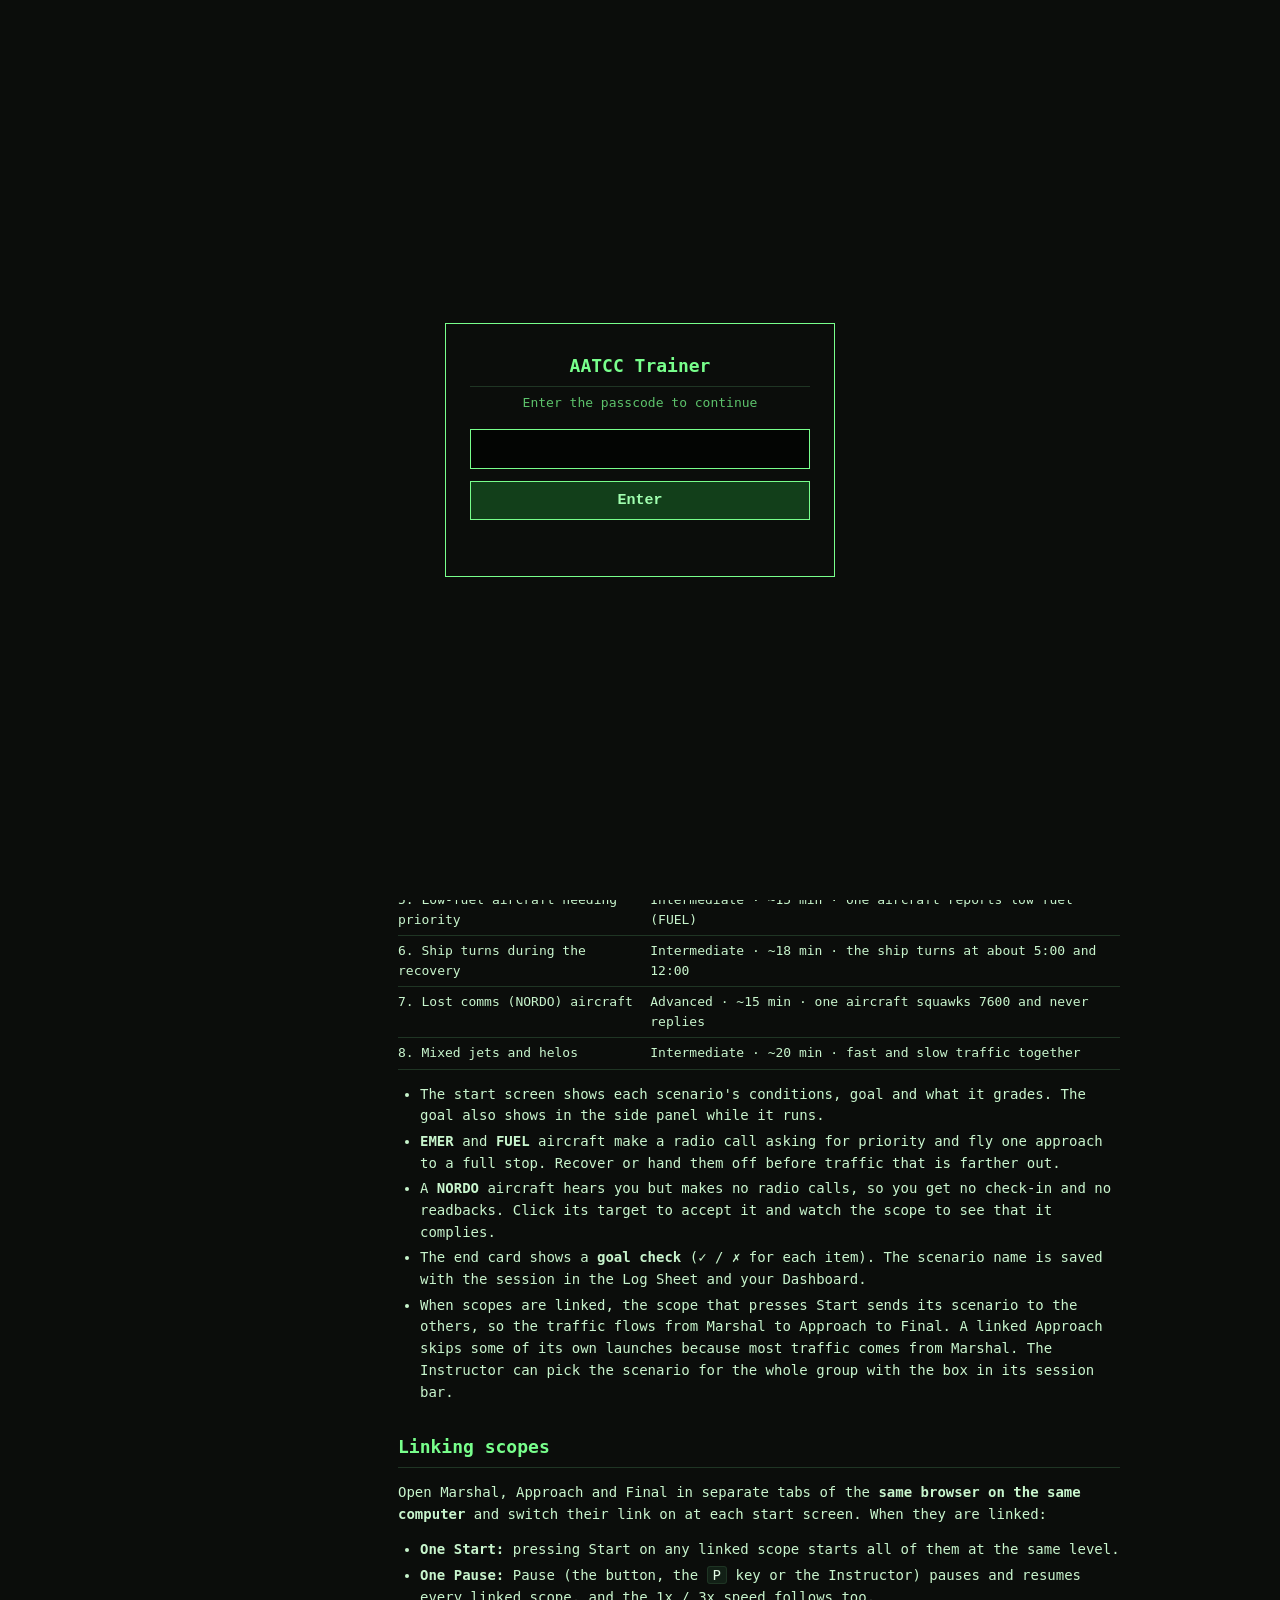
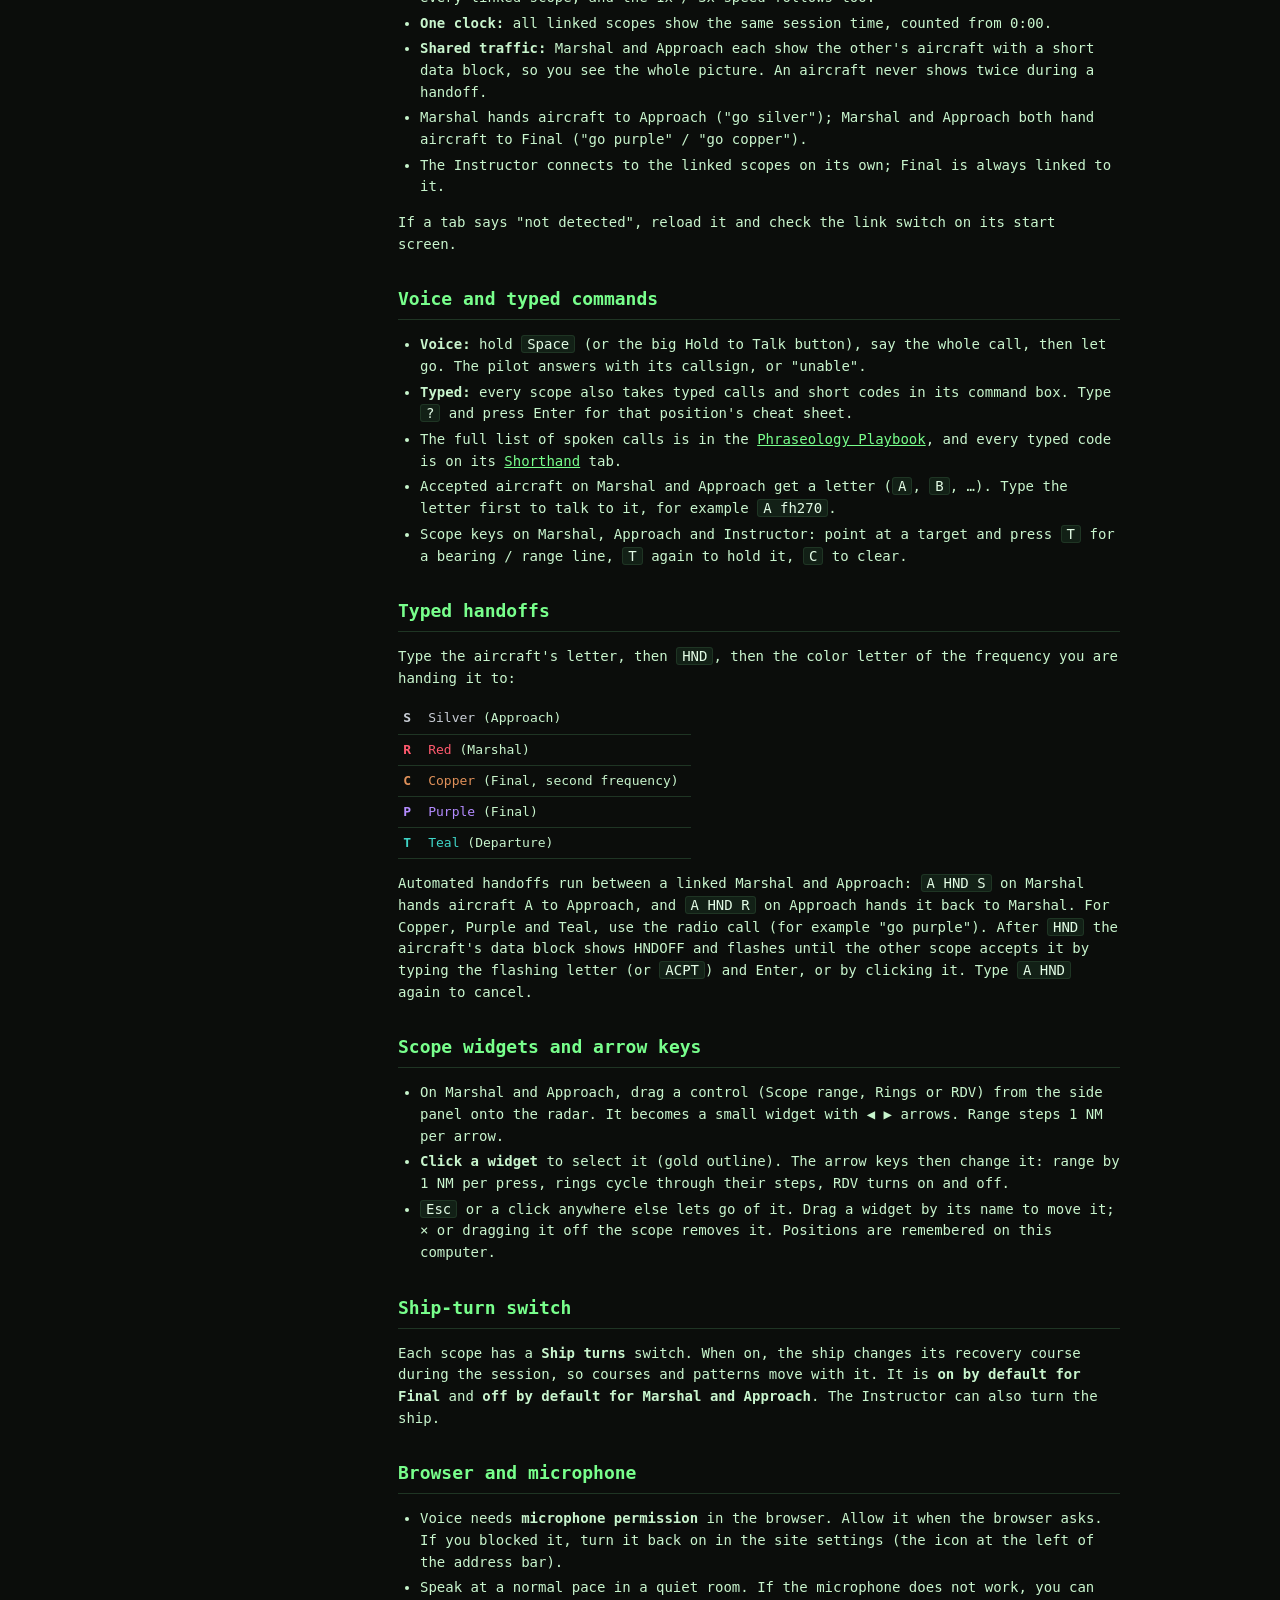
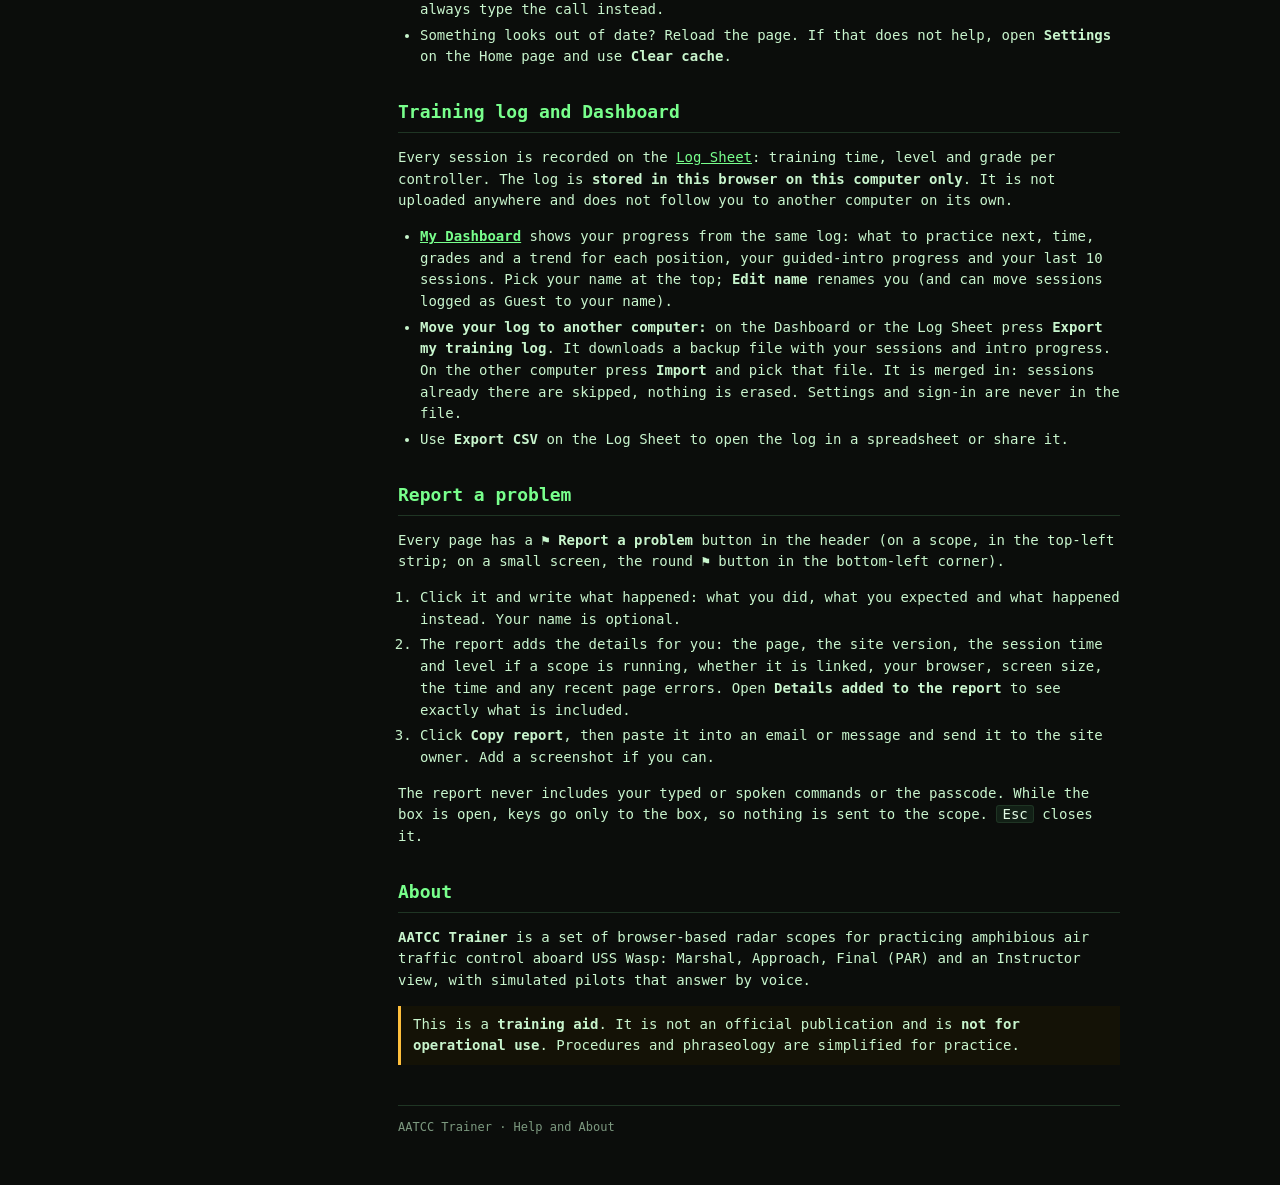
<file: help.html>
<!doctype html><html lang="en"><head>
<script src="gate.js"></script><script src="report.js"></script>
<meta charset="utf-8"><meta name="viewport" content="width=device-width,initial-scale=1">
<link rel="apple-touch-icon" href="apple-touch-icon.png"><link rel="icon" type="image/png" sizes="192x192" href="approach-192.png">
<title>Help and About · AATCC Trainer</title><meta name="theme-color" content="#0b0d0b">
<link rel="stylesheet" href="aatcc-theme.css">
<style>
.lay{display:grid;grid-template-columns:210px 1fr;gap:28px;align-items:start}
.toc{position:sticky;top:78px;font-size:13px}.toc b{display:block;color:var(--at-dim);font-weight:normal;letter-spacing:.06em;margin-bottom:6px}
.toc a{display:block;padding:5px 8px;border-left:2px solid var(--at-line);color:var(--at-text);text-decoration:none}.toc a:hover{border-left-color:var(--at-accent);color:var(--at-strong);background:var(--at-panel)}
.at-doc h1{font-size:26px;margin:26px 0 6px}
section{scroll-margin-top:76px}section h2{margin-top:30px}
ul,ol{padding-left:22px}li{margin:4px 0}
.cl{display:inline-block;min-width:1.4em;text-align:center;font-weight:bold}
.red{color:#ff5a6e}.slv{color:#c9ced6}.prp{color:#b48cff}.cop{color:#e0915a}.tel{color:#3fd6c8}
table.k{border-collapse:collapse;margin:8px 0;font-size:13px}table.k td{padding:5px 12px 5px 0;border-bottom:1px solid var(--at-line);vertical-align:top}
.note{border-left:3px solid var(--at-amber);background:#141206;padding:8px 12px;margin:10px 0;color:var(--at-text)}
@media (max-width:760px){.lay{grid-template-columns:1fr}.toc{position:static}}
</style></head><body class="at-doc">
<div class="at-bar"><a class="at-brand" href="index.html" title="Home"><span class="at-mark"></span><span class="at-name">AATCC Trainer</span></a><span class="at-page">Help and About</span><span class="at-sp"></span>
<nav class="at-nav"><a class="at-btn" href="dashboard.html">My Dashboard</a><a class="at-btn" href="playbook.html">Playbook</a><a class="at-btn at-home" href="index.html">⌂ Home</a></nav></div>
<main class="at-wrap"><div class="lay">
<nav class="toc" aria-label="On this page"><b>ON THIS PAGE</b>
<a href="#start">How to start</a><a href="#scn">Scenarios</a><a href="#link">Linking scopes</a><a href="#cmds">Voice and typed commands</a><a href="#hnd">Typed handoffs</a><a href="#widgets">Scope widgets</a><a href="#ship">Ship turns</a><a href="#browser">Browser and microphone</a><a href="#log">Training log and Dashboard</a><a href="#problem">Report a problem</a><a href="#about">About</a></nav>
<div>
<h1>Help and About</h1>
<p class="at-muted">Everything you need to run a session. For the radio calls themselves, see the <a href="playbook.html">Phraseology Playbook</a>.</p>

<section id="start"><h2>How to start</h2>
<ol>
<li>Open the <a href="index.html">Home</a> page and enter the passcode. It is asked once per browser tab session; scopes opened from Home do not ask again.</li>
<li>New to it? Run the guided <a href="intro.html">Intro</a> first. Final (PAR) also has a guided intro with Aero on its start screen.</li>
<li>Pick a position (Marshal, Approach, Final (PAR) or Instructor). Each opens in its own tab.</li>
<li>On the start screen choose a level (Training, Normal or Rush), and on Marshal or Approach optionally a <a href="#scn">scenario</a>, then press <b>Start</b>. A session runs about 30 minutes (scenarios 12 to 20).</li>
<li>Pick your name with the <b>Controller</b> box at the top of the scope so your time and grade go into the Log Sheet and your <a href="dashboard.html">Dashboard</a>.</li>
</ol></section>

<section id="scn"><h2>Scenarios</h2>
<p>Marshal and Approach have a <b>Scenario</b> box on the start screen, under the levels. <b>Free play</b> (the default) is the level's normal traffic. A scenario replaces that traffic with a set situation; the level still sets hints and how firm the pilots are. Your last choice is remembered on each scope.</p>
<table class="k">
<tr><td>1. Basic day recovery</td><td>Beginner · ~12 min · light day traffic</td></tr>
<tr><td>2. Night recovery, steady traffic</td><td>Intermediate · ~20 min · night, a steady flow</td></tr>
<tr><td>3. Rush: a big wave at once</td><td>Advanced · ~15 min · five check-ins in about two minutes</td></tr>
<tr><td>4. Emergency aircraft mid-flow</td><td>Intermediate · ~15 min · one aircraft declares an emergency (EMER, 7700)</td></tr>
<tr><td>5. Low-fuel aircraft needing priority</td><td>Intermediate · ~15 min · one aircraft reports low fuel (FUEL)</td></tr>
<tr><td>6. Ship turns during the recovery</td><td>Intermediate · ~18 min · the ship turns at about 5:00 and 12:00</td></tr>
<tr><td>7. Lost comms (NORDO) aircraft</td><td>Advanced · ~15 min · one aircraft squawks 7600 and never replies</td></tr>
<tr><td>8. Mixed jets and helos</td><td>Intermediate · ~20 min · fast and slow traffic together</td></tr>
</table>
<ul>
<li>The start screen shows each scenario's conditions, goal and what it grades. The goal also shows in the side panel while it runs.</li>
<li><b>EMER</b> and <b>FUEL</b> aircraft make a radio call asking for priority and fly one approach to a full stop. Recover or hand them off before traffic that is farther out.</li>
<li>A <b>NORDO</b> aircraft hears you but makes no radio calls, so you get no check-in and no readbacks. Click its target to accept it and watch the scope to see that it complies.</li>
<li>The end card shows a <b>goal check</b> (✓ / ✗ for each item). The scenario name is saved with the session in the Log Sheet and your Dashboard.</li>
<li>When scopes are linked, the scope that presses Start sends its scenario to the others, so the traffic flows from Marshal to Approach to Final. A linked Approach skips some of its own launches because most traffic comes from Marshal. The Instructor can pick the scenario for the whole group with the box in its session bar.</li>
</ul></section>

<section id="link"><h2>Linking scopes</h2>
<p>Open Marshal, Approach and Final in separate tabs of the <b>same browser on the same computer</b> and switch their link on at each start screen. When they are linked:</p>
<ul>
<li><b>One Start:</b> pressing Start on any linked scope starts all of them at the same level.</li>
<li><b>One Pause:</b> Pause (the button, the <kbd>P</kbd> key or the Instructor) pauses and resumes every linked scope, and the 1x / 3x speed follows too.</li>
<li><b>One clock:</b> all linked scopes show the same session time, counted from 0:00.</li>
<li><b>Shared traffic:</b> Marshal and Approach each show the other's aircraft with a short data block, so you see the whole picture. An aircraft never shows twice during a handoff.</li>
<li>Marshal hands aircraft to Approach ("go silver"); Marshal and Approach both hand aircraft to Final ("go purple" / "go copper").</li>
<li>The Instructor connects to the linked scopes on its own; Final is always linked to it.</li>
</ul>
<p>If a tab says "not detected", reload it and check the link switch on its start screen.</p></section>

<section id="cmds"><h2>Voice and typed commands</h2>
<ul>
<li><b>Voice:</b> hold <kbd>Space</kbd> (or the big Hold to Talk button), say the whole call, then let go. The pilot answers with its callsign, or "unable".</li>
<li><b>Typed:</b> every scope also takes typed calls and short codes in its command box. Type <code>?</code> and press Enter for that position's cheat sheet.</li>
<li>The full list of spoken calls is in the <a href="playbook.html">Phraseology Playbook</a>, and every typed code is on its <a href="playbook.html#shorthand">Shorthand</a> tab.</li>
<li>Accepted aircraft on Marshal and Approach get a letter (<code>A</code>, <code>B</code>, …). Type the letter first to talk to it, for example <code>A fh270</code>.</li>
<li>Scope keys on Marshal, Approach and Instructor: point at a target and press <kbd>T</kbd> for a bearing / range line, <kbd>T</kbd> again to hold it, <kbd>C</kbd> to clear.</li>
</ul></section>

<section id="hnd"><h2>Typed handoffs</h2>
<p>Type the aircraft's letter, then <code>HND</code>, then the color letter of the frequency you are handing it to:</p>
<table class="k">
<tr><td><span class="cl slv">S</span></td><td><span class="slv">Silver</span> (Approach)</td></tr>
<tr><td><span class="cl red">R</span></td><td><span class="red">Red</span> (Marshal)</td></tr>
<tr><td><span class="cl cop">C</span></td><td><span class="cop">Copper</span> (Final, second frequency)</td></tr>
<tr><td><span class="cl prp">P</span></td><td><span class="prp">Purple</span> (Final)</td></tr>
<tr><td><span class="cl tel">T</span></td><td><span class="tel">Teal</span> (Departure)</td></tr>
</table>
<p>Automated handoffs run between a linked Marshal and Approach: <code>A HND S</code> on Marshal hands aircraft A to Approach, and <code>A HND R</code> on Approach hands it back to Marshal. For Copper, Purple and Teal, use the radio call (for example "go purple"). After <code>HND</code> the aircraft's data block shows HNDOFF and flashes until the other scope accepts it by typing the flashing letter (or <code>ACPT</code>) and Enter, or by clicking it. Type <code>A HND</code> again to cancel.</p></section>

<section id="widgets"><h2>Scope widgets and arrow keys</h2>
<ul>
<li>On Marshal and Approach, drag a control (Scope range, Rings or RDV) from the side panel onto the radar. It becomes a small widget with ◀ ▶ arrows. Range steps 1 NM per arrow.</li>
<li><b>Click a widget</b> to select it (gold outline). The arrow keys then change it: range by 1 NM per press, rings cycle through their steps, RDV turns on and off.</li>
<li><kbd>Esc</kbd> or a click anywhere else lets go of it. Drag a widget by its name to move it; × or dragging it off the scope removes it. Positions are remembered on this computer.</li>
</ul></section>

<section id="ship"><h2>Ship-turn switch</h2>
<p>Each scope has a <b>Ship turns</b> switch. When on, the ship changes its recovery course during the session, so courses and patterns move with it. It is <b>on by default for Final</b> and <b>off by default for Marshal and Approach</b>. The Instructor can also turn the ship.</p></section>

<section id="browser"><h2>Browser and microphone</h2>
<ul>
<li>Voice needs <b>microphone permission</b> in the browser. Allow it when the browser asks. If you blocked it, turn it back on in the site settings (the icon at the left of the address bar).</li>
<li>Speak at a normal pace in a quiet room. If the microphone does not work, you can always type the call instead.</li>
<li>Something looks out of date? Reload the page. If that does not help, open <b>Settings</b> on the Home page and use <b>Clear cache</b>.</li>
</ul></section>

<section id="log"><h2>Training log and Dashboard</h2>
<p>Every session is recorded on the <a href="logsheet.html">Log Sheet</a>: training time, level and grade per controller. The log is <b>stored in this browser on this computer only</b>. It is not uploaded anywhere and does not follow you to another computer on its own.</p>
<ul><li><a href="dashboard.html"><b>My Dashboard</b></a> shows your progress from the same log: what to practice next, time, grades and a trend for each position, your guided-intro progress and your last 10 sessions. Pick your name at the top; <b>Edit name</b> renames you (and can move sessions logged as Guest to your name).</li>
<li><b>Move your log to another computer:</b> on the Dashboard or the Log Sheet press <b>Export my training log</b>. It downloads a backup file with your sessions and intro progress. On the other computer press <b>Import</b> and pick that file. It is merged in: sessions already there are skipped, nothing is erased. Settings and sign-in are never in the file.</li>
<li>Use <b>Export CSV</b> on the Log Sheet to open the log in a spreadsheet or share it.</li></ul></section>

<section id="problem"><h2>Report a problem</h2>
<p>Every page has a <b>⚑ Report a problem</b> button in the header (on a scope, in the top-left strip; on a small screen, the round ⚑ button in the bottom-left corner).</p>
<ol><li>Click it and write what happened: what you did, what you expected and what happened instead. Your name is optional.</li>
<li>The report adds the details for you: the page, the site version, the session time and level if a scope is running, whether it is linked, your browser, screen size, the time and any recent page errors. Open <b>Details added to the report</b> to see exactly what is included.</li>
<li>Click <b>Copy report</b>, then paste it into an email or message and send it to the site owner. Add a screenshot if you can.</li></ol>
<p>The report never includes your typed or spoken commands or the passcode. While the box is open, keys go only to the box, so nothing is sent to the scope. <kbd>Esc</kbd> closes it.</p></section>

<section id="about"><h2>About</h2>
<p><b>AATCC Trainer</b> is a set of browser-based radar scopes for practicing amphibious air traffic control aboard USS Wasp: Marshal, Approach, Final (PAR) and an Instructor view, with simulated pilots that answer by voice.</p>
<div class="note">This is a <b>training aid</b>. It is not an official publication and is <b>not for operational use</b>. Procedures and phraseology are simplified for practice.</div>
</section>
<div class="at-foot">AATCC Trainer · Help and About</div>
</div></div></main>
</body></html>
</file>
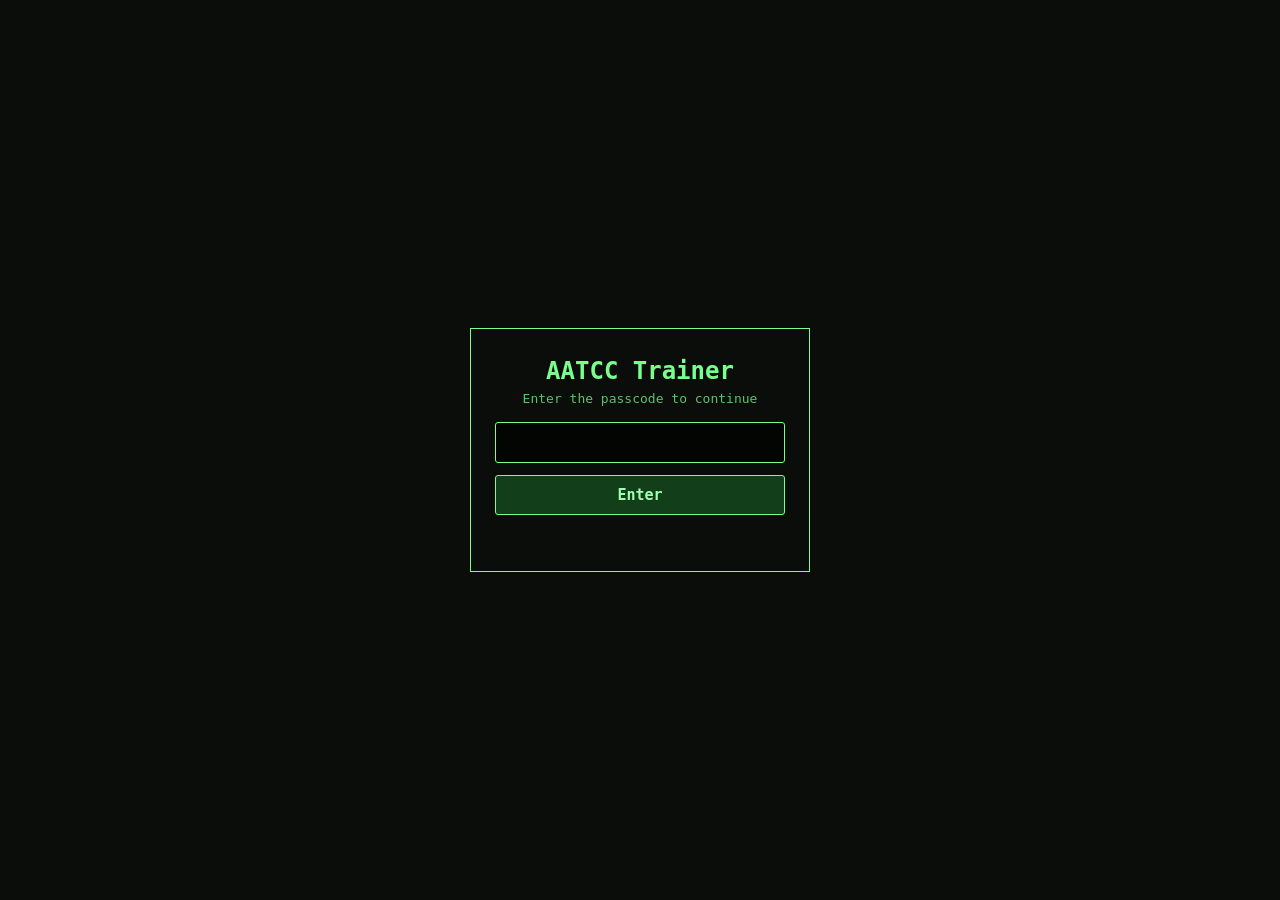
<file: instructor-controller.html>
<!doctype html><html lang="en"><head>
<script src="gate.js"></script><script src="report.js"></script><script src="splat-t.js"></script><script src="rendezvous.js"></script><script src="freq-box.js"></script><script src="traininglog.js"></script><script src="scenarios.js"></script><meta charset="utf-8"><meta name="viewport" content="width=device-width,initial-scale=1">
<title>Instructor · AATCC Trainer</title><meta name="theme-color" content="#0b0d0b"><link rel="icon" type="image/png" sizes="192x192" href="approach-192.png">
<style>
:root{--g:#c8f5cd;--gd:#4f8a5a;--gdd:#1f3524;--bg:#0b0d0b;--amber:#ffbf3c;--red:#ff5a6e;--cyan:#2ee6e6;--dim:#7d9a80;--panel2:#121a14;--hov:#1a281d;--silver:#c9ced6;--purple:#b48cff;--copper:#e0915a;--green:#6dff8c}
*{box-sizing:border-box}html,body{margin:0;height:100%;background:var(--bg);color:var(--g);font-family:Consolas,Menlo,"DejaVu Sans Mono",monospace;overflow:hidden}
#wrap{display:flex;flex-direction:column;height:100%}
#top{display:flex;flex-wrap:wrap;gap:6px 10px;align-items:center;padding:6px 8px;border-bottom:1px solid #1f3524;font-size:13px}
#top .grp{display:flex;align-items:center;gap:5px}
#top .lbl{color:var(--dim)}
button,select,input{font-family:inherit;font-size:13px;background:var(--panel2);color:var(--g);border:1px solid var(--gdd);border-radius:3px;padding:5px 8px;min-height:30px}
button:hover{background:var(--hov)}button.on{background:#123f4a;color:var(--cyan);border-color:var(--cyan)}
input[type=range]{accent-color:var(--cyan);width:120px;padding:0}
.badge{padding:3px 7px;border:1px solid var(--gdd);border-radius:3px;font-size:12px;white-space:nowrap}
.badge.live{color:var(--green);border-color:var(--green)}.badge.wait{color:var(--amber);border-color:#6b5420}.badge.off{color:var(--dim)}
#main{flex:1;display:flex;min-height:0}
#scopeBox{flex:1;position:relative;min-width:0}
canvas{position:absolute;inset:0;width:100%;height:100%;display:block}
#panel{width:460px;display:flex;flex-direction:column;border-left:1px solid #1f3524;padding:8px;gap:7px;overflow:hidden;font-size:13px}
h3{margin:2px 0;font-size:12px;color:var(--dim);font-weight:normal;letter-spacing:1px}
#selBox{border:1px solid var(--gdd);border-radius:4px;padding:7px;background:var(--panel2)}
#selBox.has{border-color:var(--cyan)}
#selName{color:var(--cyan);font-size:15px}#selInfo{color:var(--dim);font-size:12px;margin:3px 0 6px}
.row{display:flex;gap:5px;flex-wrap:wrap}
#bText{font-weight:bold;color:#eaf9fb;border-color:var(--cyan);background:#123f4a}
#altBump{display:none;margin-top:7px;padding-top:7px;border-top:1px dashed #1f3524}#altBump.open{display:flex;flex-wrap:wrap;gap:5px;align-items:center}
#altBump .lbl{color:var(--dim);font-size:11px;width:100%}
#bDesc{color:#ff8a9a;border-color:#ff5a6e}#bAsc{color:#6dff8c;border-color:#3a9a55}
#bDesc:hover,#bAsc:hover{filter:brightness(1.15)}
.tog.cut{color:var(--red);border-color:var(--red)}
#txBar{display:none;margin-top:7px}#txBar.open{display:block}
#txTo{color:var(--amber);font-size:12px;margin-bottom:4px}
#txIn{width:100%;font-size:14px;border-color:var(--cyan)}
.chips{display:flex;flex-wrap:wrap;gap:4px;margin-top:5px}.chips span{font-size:11px;padding:2px 6px;border:1px solid var(--gdd);border-radius:10px;cursor:pointer;color:var(--dim)}.chips span:hover{color:var(--cyan);border-color:var(--cyan)}
#roster{border:1px solid #1f3524;border-radius:4px;max-height:280px;overflow-y:auto}
table{width:100%;border-collapse:collapse;font-size:12px}th{position:sticky;top:0;background:#0e140f;color:var(--dim);font-weight:normal;text-align:left;padding:3px 4px}
td{padding:3px 4px;border-top:1px solid #142418;vertical-align:top}tr.act{cursor:pointer}tr.act:hover{background:var(--hov)}tr.sel td{background:#123f4a;color:var(--cyan)}
.ft{font-size:10px;padding:0 4px;border-radius:2px;border:1px solid}
.f-red{color:var(--red);border-color:var(--red)}.f-teal{color:#3fd6c8;border-color:#3fd6c8}.f-silver{color:var(--silver);border-color:var(--silver)}.f-purple{color:var(--purple);border-color:var(--purple)}.f-copper{color:var(--copper);border-color:var(--copper)}
.st-on{color:var(--green)}.st-in{color:var(--amber)}.st-done{color:var(--dim)}
#log{border:1px solid #1f3524;border-radius:4px;overflow-y:auto;font-size:12px;padding:4px;line-height:1.35}
#log .i{color:var(--amber)}#log .p{color:var(--cyan)}#log .s{color:var(--dim)}#log .b{color:var(--red)}
#ov{position:absolute;inset:0;background:rgba(4,10,5,.92);display:flex;align-items:center;justify-content:center;z-index:5}
#ov.hidden{display:none}
#ovIn{max-width:560px;border:1px solid var(--gdd);background:var(--bg);padding:20px;border-radius:6px;line-height:1.45}
#ovIn h2{margin:0 0 6px;color:var(--cyan);font-weight:normal}
#ovIn .row{margin:10px 0}
#ciBox{border:1px solid var(--gdd);border-radius:4px;padding:7px;background:var(--panel2)}#ciBox.man{border-color:var(--amber)}
#ciBox .seg{display:inline-flex}#ciBox .seg button{border-radius:0}#ciBox .seg button:first-child{border-radius:3px 0 0 3px}#ciBox .seg button:last-child{border-radius:0 3px 3px 0}
.tEd{cursor:pointer;border-bottom:1px dashed var(--amber)}.tEd:hover{color:var(--cyan)}.rDel{font-size:10px;padding:0 5px;margin-left:4px;color:var(--red);border-color:#6a2a3a}
#tIn{width:84px;font-size:12px;padding:1px 3px}
#addBox{border:1px solid #1f3524;border-radius:4px;padding:6px;margin-top:6px;font-size:12px}#addBox .row{display:flex;flex-wrap:wrap;gap:5px;align-items:center}#addBox select,#addBox input{font-size:12px;padding:2px 3px}#adNum{width:54px}#adAt{width:84px}#addMsg{color:var(--dim);font-size:11px;margin-top:4px}
#shipBox{border:1px solid var(--gdd);border-radius:4px;padding:7px;background:var(--panel2)}#shipBox .seg{display:inline-flex}#shipBox .seg button{border-radius:0}#shipBox .seg button:first-child{border-radius:3px 0 0 3px}#shipBox .seg button:last-child{border-radius:0 3px 3px 0}#shipNow{color:var(--dim);font-size:12px;margin:2px 0 6px}#shipNow b{color:var(--g)}#shipNow .cd{color:var(--amber);font-weight:bold}
#ciNext{color:var(--dim);font-size:12px;margin:6px 0}#ciNext b{color:var(--g)}#ciNext .cd{color:var(--amber);font-weight:bold}
.ciGo{color:var(--amber);border-color:var(--amber);background:#2a2008;font-weight:bold}.ciGo:disabled{opacity:.45;cursor:default}
.st-held{color:var(--amber)}
@media (max-width:950px){   /* v95 phones / narrow: scope on top, controls below, the whole page scrolls */
  html,body{overflow:auto;height:auto}
  #wrap{height:auto;min-height:100%}
  #main{flex-direction:column;flex:none}
  #scopeBox{flex:none;height:min(100vw,60vh)}
  #scopeBox canvas{touch-action:none}
  #panel{width:100%;border-left:none;border-top:1px solid #1f3524;overflow:visible}
  #tabBody{overflow:visible}
  #ov{position:fixed;align-items:flex-start;overflow-y:auto;-webkit-overflow-scrolling:touch;padding:12px}
  #ovIn{max-width:100%}
  input[type=range]{width:90px}
}
/* v131 session strip, tabs, live traffic, events, summary */
#sess{display:flex;flex-wrap:wrap;gap:6px 10px;align-items:center;padding:6px 8px;border-bottom:1px solid #1f3524;background:#0a120c;font-size:13px}
#sess .sLbl{color:var(--dim);font-size:11px;letter-spacing:.08em;text-transform:uppercase}
#sess .clk{font-size:20px;font-weight:bold;color:var(--at-strong,#e2fbe5);min-width:5.2em;letter-spacing:.04em}
#sess .clk.paused{color:var(--amber)}
#sess .seg{display:inline-flex}#sess .seg button{border-radius:0}#sess .seg button:first-child{border-radius:3px 0 0 3px}#sess .seg button:last-child{border-radius:0 3px 3px 0}
#sess .sep{width:1px;align-self:stretch;background:#1f3524;margin:0 2px}
#bRestartSims{font-weight:bold;color:#e2fbe5;border-color:var(--at-accent,#78ff8c);background:#123f1a}
#sessLvl{color:var(--dim);font-size:12px}
#tabs{display:flex;gap:0;border-bottom:1px solid #1f3524}
#tabs button{border:none;border-bottom:2px solid transparent;background:none;border-radius:0;color:var(--dim);padding:6px 12px;min-height:32px}
#tabs button:hover{color:var(--g);background:none}#tabs button.on{color:var(--at-strong,#e2fbe5);border-bottom-color:var(--at-accent,#78ff8c);background:none}
.tab{display:none;flex-direction:column;gap:7px}.tab.on{display:flex}
#tabBody{flex:1;min-height:120px;overflow-y:auto;display:flex;flex-direction:column}
#tfcBox{border:1px solid #1f3524;border-radius:4px;max-height:300px;overflow-y:auto}
#tfc td .sub{color:var(--dim)}#tfc tr.hnd td:last-child{color:var(--amber)}
#sumBox table td,#sumBox table th{text-align:center}#sumBox table td:first-child,#sumBox table th:first-child{text-align:left}
#sumBox tr.tot td{border-top:1px solid var(--gd);color:var(--at-strong,#e2fbe5)}
.gr{display:inline-block;min-width:1.3em;padding:0 2px;margin:0 1px;border-radius:2px;font-weight:bold}.gr.A,.gr.B{color:var(--green)}.gr.C{color:var(--amber)}.gr.D,.gr.F{color:var(--red)}
#evHd{display:flex;align-items:center;gap:6px;flex-wrap:wrap}#evHd h3{flex:1}
#evF{display:inline-flex}#evF button{font-size:11px;padding:2px 7px;min-height:24px;border-radius:0}#evF button:first-child{border-radius:3px 0 0 3px}#evF button:last-child{border-radius:0 3px 3px 0}
#log{height:190px;flex:none}
#log .src{display:inline-block;min-width:2.6em;font-size:10px;padding:0 3px;margin-right:4px;border:1px solid;border-radius:2px;text-align:center}
#log .ev-good{color:var(--green)}#log .ev-bad{color:#ff8a9a}#log .ev-warn{color:var(--amber)}#log .ev-sys{color:var(--g)}
#log.f-hnd>div:not(.k-hnd),#log.f-land>div:not(.k-land),#log.f-err>div:not(.k-err),#log.f-ins>div:not(.k-ins){display:none}
</style><link rel="stylesheet" href="aatcc-theme.css">
<style>#top .at-brand .at-mark{width:16px;height:16px;border-width:1.5px}#top .at-name{font-size:13px}#top .at-ipos{color:var(--cyan);font-weight:bold;font-size:13px}#top .at-ilinks{display:inline-flex;gap:4px}#top .at-ilinks a{color:var(--dim);text-decoration:none;border:1px solid var(--gdd);border-radius:3px;padding:4px 7px;font-size:12px}#top .at-ilinks a:hover{color:var(--at-accent);border-color:var(--gd)}@media (min-width:951px){#top{padding-right:160px}}</style>
</head><body>
<div id="wrap">
 <div id="top">
  <a class="at-brand" href="index.html" target="_blank" rel="opener" title="Home page (new tab)"><span class="at-mark"></span><span class="at-name">AATCC Trainer</span></a><span class="at-ipos">Instructor</span><span class="at-ilinks"><a href="index.html" target="_blank" rel="opener" title="Home page (new tab)">⌂ Home</a><a href="help.html" target="_blank" rel="opener" title="Help and About (new tab)">? Help</a></span>
  <div class="grp"><span class="lbl">Link</span>
   <button data-l="MARSHAL" class="lk">Marshal</button><button data-l="APPROACH" class="lk">Approach</button><button data-l="BOTH" class="lk">Marshal + Approach</button></div>
  <div class="grp"><span class="lbl">Range</span><button id="zOut" title="Zoom out">−</button><input type="range" id="zSl" min="5" max="80" step="1"><button id="zIn" title="Zoom in">+</button><input type="number" id="zVal" min="5" max="80" step="1" value="30" inputmode="numeric" title="Type a range (5–80 NM) and press Enter" style="width:4.4em;color:var(--cyan);background:rgba(0,0,0,0.35);border:1px solid rgba(46,230,230,0.45);border-radius:4px;text-align:right;font:inherit;padding:1px 3px"><span style="color:var(--dim)">NM</span></div>
  <div class="grp"><span class="lbl">Rings</span><select id="rgSel"><option value="1">1 NM</option><option value="2">2 NM</option><option value="5">5 NM</option><option value="10">10 NM</option><option value="0">Off</option></select></div>
  <div class="grp"><label class="lbl" title="Show the rendezvous points (yellow)" style="display:inline-flex;align-items:center;gap:4px;cursor:pointer"><input type="checkbox" id="rdvChk" checked>RDV</label></div>
 </div>
 <div id="sess" aria-label="Session controls"><span class="sLbl">Session</span><span id="clock" class="clk" title="Session time of the linked scopes">T+--:--</span>
  <select id="scnSel" title="Scenario for Marshal and Approach on the next Start / Restart" style="max-width:220px"><option value="*">Scenario: each scope's own</option><option value="">Free play (level traffic)</option></select>
  <button id="bRestartSims" title="Start the linked scopes together, or restart them as a new session (same level and settings)">▶ Start</button><button id="bPause" title="Pause or resume every linked scope">❚❚ Pause</button>
  <span class="seg" title="Session speed for every linked scope"><button id="sp1" class="on">1x</button><button id="sp3">3x</button></span><span id="sessLvl"></span>
  <span class="sep"></span><span class="sLbl">Scopes</span>
  <span id="stM" class="badge off">Marshal</span><span id="stA" class="badge off">Approach</span><span id="stF" class="badge wait" title="Final is always linked">Final</span><span id="stD" class="badge wait" title="Departure is always linked">Departure</span>
 </div>
 <div id="main">
  <div id="scopeBox"><canvas id="cv"></canvas>
   <div id="ov"><div id="ovIn">
    <h2>Instructor</h2>
    <div>Choose which scopes to watch and control. <b style="color:var(--purple)">Final</b> and Departure are always linked.</div>
    <div class="row"><button data-l="MARSHAL" class="lk">Marshal</button><button data-l="APPROACH" class="lk">Approach</button><button data-l="BOTH" class="lk">Marshal + Approach</button></div>
    <div style="color:var(--dim);font-size:12px">The Instructor does not run its own session. Open Marshal, Approach and Final in their own tabs; this page connects to them on its own. Then use <b>Start</b>, <b>Pause</b> and the speed buttons in the session bar to run all linked scopes together.</div>
    <div class="row"><button id="ovClose" class="on">Open Instructor →</button></div>
    <div style="color:var(--dim);font-size:12px">Click an aircraft (on the scope or in Traffic), then <b>Text</b> (or T / Enter) to type an instruction. On final: <b>Climb / Descend</b> (or PgUp / PgDn) for a silent glidepath offset. Arrow keys move the selected data block. Mouse wheel zooms. <b>SPLAT-T</b>: point at a target and press <b>T</b> for a range/bearing line, <b>T</b> again to hold it, <b>C</b> to clear (over a line: that one, else all). T over empty scope still opens Text. <b>Schedule</b> tab: next check-in Auto (timed) or Manual, then <b>N</b> checks the next one in. Instructor actions never get a pilot readback.</div>
   </div></div>
  </div>
  <div id="panel">
   <div id="selBox"><h3>SELECTED AIRCRAFT</h3><div id="selName">Click an aircraft</div><div id="selInfo"></div>
    <div class="row"><button id="bText">⌨ Text</button><button id="bPO" class="tog" title="Student sees only the moving target (data block hidden)">Primary Only</button><button id="bSO" class="tog" title="Student sees only the data block (target hidden)">Secondary Only</button><button id="bNR" class="tog on" title="Target + data block">Normal Radar</button><button id="bBus" class="tog">Buster (500 kt)</button></div>
    <div id="altBump"><span class="lbl">On final: glidepath offset (silent, PgUp / PgDn)</span>
     <select id="altStep" title="Altitude step"><option value="100">100 ft</option><option value="200" selected>200 ft</option><option value="500">500 ft</option></select>
     <button id="bDesc" title="Push below glidepath / lower (hold to repeat)">▼ Descend</button>
     <button id="bAsc" title="Push above glidepath / raise (hold to repeat)">▲ Climb</button></div>
    <div id="txBar"><div id="txTo"></div><form id="txForm" class="row" style="flex-wrap:nowrap"><input id="txIn" autocomplete="off" placeholder="turn left heading 180, angels 3"><button id="txSend" class="on">Send</button></form>
     <div class="chips" id="chips"></div></div>
   </div>
   <div id="tabs" role="tablist"><button data-t="traffic" class="on">Traffic</button><button data-t="sched">Schedule</button><button data-t="ship">Ship</button></div>
   <div id="tabBody">
   <div class="tab on" data-t="traffic">
    <h3>LIVE TRAFFIC · ALL LINKED SCOPES</h3>
    <div id="tfcBox"><table id="tfc"><thead><tr><th>Callsign</th><th>Type</th><th>Scope</th><th>Altitude</th><th>State</th></tr></thead><tbody id="tBody"></tbody></table></div>
    <h3>SUMMARY BY SCOPE</h3>
    <div id="sumBox"><table><thead><tr><th>Scope</th><th title="Aircraft worked this session">Worked</th><th>Landed</th><th title="Wave-offs and missed approaches">Wave-offs</th><th>Score</th><th title="Good / inaccurate calls">Calls</th><th>Grades</th></tr></thead><tbody id="sBody"></tbody></table></div>
   </div>
   <div class="tab" data-t="sched">
   <div id="ciBox"><h3>NEXT AIRCRAFT CHECK-IN</h3>
    <div class="row" style="align-items:center"><span class="seg"><button id="ciAuto" class="on" title="Aircraft check in on the session's timer">Auto (timed)</button><button id="ciMan" title="Aircraft wait until you check them in">Manual</button></span></div>
    <div id="ciNext">—</div>
    <div class="row" id="ciBtns"><button id="ciGo" class="ciGo" title="Check the next scheduled aircraft in now (N)">▶ Check in next (N)</button><button id="ciGoM" class="ciGo" style="display:none" title="Next Marshal arrival now">→ Marshal</button><button id="ciGoA" class="ciGo" style="display:none" title="Next Approach launch now">→ Approach</button></div>
   </div>
   <h3>SCHEDULE · WHEN AIRCRAFT CHECK IN</h3>
   <div id="roster"><table><thead><tr><th>Callsign / type</th><th>Scope</th><th>Checks in</th><th>Status</th></tr></thead><tbody id="rBody"></tbody></table></div>
   <div id="addBox"><div class="row"><b style="color:var(--cyan)">+ Add aircraft</b>
    <select id="adSrc" title="Scope it checks in on"><option value="MARSHAL">Marshal</option><option value="APPROACH">Approach</option></select>
    <select id="adCs" title="Callsign (from the session's callsign list)"><option value="">Auto callsign</option></select><input id="adNum" placeholder="No. (auto)" inputmode="numeric" title="Callsign number (blank = auto)">
    <select id="adType" title="Aircraft type"><option value="">Auto type</option></select>
    <input id="adAt" value="in 1 min" title="Check-in time: mm:ss of session time, or 'in 2 min'"><button id="adGo">Add</button></div>
    <div id="addMsg">Click a pending time (✎) to change it: <b>mm:ss</b> of session time or <b>in 2 min</b>. ✕ removes it before it checks in. The list stays in time order.</div></div>
   </div>
   <div class="tab" data-t="ship">
   <div id="shipBox"><h3>SHIP TURNS · BRC (ALL LINKED SCOPES)</h3>
    <div id="shipNow">—</div>
    <div class="row" style="align-items:center"><span class="seg"><button id="shAuto" class="on" title="The ship turns on its own at the interval">Auto turns</button><button id="shOff" title="No automatic turns; only when you turn it">Off</button></span>
     <span class="lbl">every</span><select id="shEvery" title="Time between automatic ship turns (sim time)"><option value="120">2 min</option><option value="180">3 min</option><option value="240">4 min</option><option value="300">5 min</option><option value="360">6 min</option><option value="480">8 min</option><option value="600">10 min</option><option value="720">12 min</option><option value="900">15 min</option><option value="1200">20 min</option></select></div>
    <div class="row" style="align-items:center;margin-top:5px"><select id="shDir" title="Direction"><option value="port">Port (left)</option><option value="starboard">Starboard (right)</option></select>
     <select id="shDeg" title="How much"></select><button id="shGo" class="ciGo" title="Turn the ship now (5 s warning on the scopes; silent)">↻ Turn ship now</button></div>
   </div>
   </div>
   </div>
   <div id="evHd"><h3>EVENTS</h3><span id="evF" title="Show only some events"><button data-f="" class="on">All</button><button data-f="hnd" title="Check-ins and handoffs">Handoffs</button><button data-f="land" title="Landings and wave-offs">Landings</button><button data-f="err">Errors</button><button data-f="ins">Instructor</button></span></div>
   <div id="log" aria-live="off"></div>
  </div>
 </div>
</div>
<script>if ('serviceWorker' in navigator) navigator.serviceWorker.register('sw.js');</script>
<script>
const $ = id => document.getElementById(id), DEG = Math.PI / 180;
const FREQ_TAG = { purple: 'PRPL', copper: 'COPR', red: 'RED', silver: 'SLVR', teal: 'TEAL' };
const SRC_FREQ = { MARSHAL: 'red', APPROACH: 'silver', FINAL: 'purple', DEPARTURE: 'teal' };
const ls = (k, d) => { try { const v = localStorage.getItem(k); return v == null ? d : v; } catch (e) { return d; } };
const lsSet = (k, v) => { try { localStorage.setItem(k, v); } catch (e) {} };
const I = { link: ls('instLink', 'MARSHAL'), scope: +ls('instScope', 30), ring: +ls('instRing', 2), ci: 'auto',
  src: {}, ship: {}, disp: {}, sel: null, trails: {}, db: {}, txOpen: false, solo: null, pend: {} };
const ch = new BroadcastChannel('stinger-link');
const SHIPI = { auto: ls('instShipAuto', '1') !== '0', every: (ls('instShipEvery99', '') ? +ls('instShipEvery', '600') : 600) || 600 };   // v99 default 10 min (an interval saved before v99 is reset once)   // v95 ship-turn settings sent to every linked scope
const links = () => (I.link === 'BOTH' ? ['MARSHAL', 'APPROACH'] : [I.link]).concat('FINAL', 'DEPARTURE');   // v114: Departure (Teal) is always linked, like Final
const live = s => I.src[s] && Date.now() - I.src[s].rx < 3000;
const mmss = t => { t = Math.max(0, Math.round(t)); return Math.floor(t / 60) + ':' + String(t % 60).padStart(2, '0'); };
const h3 = h => String(Math.round(((h % 360) + 360) % 360) || 360).padStart(3, '0');
const esc = s => String(s).replace(/[&<>"]/g, c => ({ '&': '&amp;', '<': '&lt;', '>': '&gt;', '"': '&quot;' }[c]));
function log(cls, s) { const d = document.createElement('div'); d.className = cls + ' k-ins'; logCap(); const t = curT(); d.textContent = `[${t != null ? mmss(t) : '--'}] ${s}`; $('log').appendChild(d); $('log').scrollTop = 1e9; }
function curT() { for (const s of links()) if (live(s) && I.src[s].t != null && s !== 'FINAL') return I.src[s].t; return live('FINAL') ? I.src.FINAL.t : null; }
function hello() { try { ch.postMessage({ type: 'inst-hello', links: links(), ciMode: I.ci, ship: { auto: SHIPI.auto, every: SHIPI.every } }); } catch (e) {} }
ch.onmessage = e => {
  const m = e.data || {};
  if (m.type === 'inst-state' && m.src) { if (!links().includes(m.src)) return; m.rx = Date.now(); I.src[m.src] = m; if (m.ev) ingestEv(m); if (m.hello) hello(); }
  else if (m.type === 'ship-state' && (m.src === 'MARSHAL' || m.src === 'APPROACH')) { m.rx = Date.now(); I.ship[m.src] = m; }
  else if (m.type === 'ls-hello' && m.src) { (I.lsPeer || (I.lsPeer = {}))[m.src] = { on: !!m.on, t: Date.now() }; }   // v131: which scopes are in the linked group (link-sync)
  else if (m.type === 'inst-ack') { log(m.ok ? 'p' : 'b', `${m.src}${m.cs ? ' · ' + m.cs : ''}: ${m.ok ? '✓ ' : '✗ '}${m.text || ''}`); }
};
setInterval(hello, 1500); hello();
/* ---------- linked ship: one BRC / MV / land for every linked scope. Marshal is the source of truth while it is linked here (Marshal rolls a random BRC + land each sim);
   the Instructor relays it to Approach, and pages that open late pick it up within a second. Otherwise the Instructor follows Approach. ---------- */
const shipLive = s => I.ship[s] && Date.now() - I.ship[s].rx < 4000;
function shipMaster() { if (links().includes('MARSHAL') && shipLive('MARSHAL')) return I.ship.MARSHAL; if (links().includes('APPROACH') && shipLive('APPROACH')) return I.ship.APPROACH; return null; }
function relayShip() { const m = shipMaster(); if (!m || m.src !== 'MARSHAL' || !links().includes('APPROACH')) return;
  try { ch.postMessage({ type: 'ship-set', src: 'INSTRUCTOR', to: 'APPROACH', from: 'MARSHAL', linked: true, running: m.running, turning: !!m.turning, turns: !!m.turns, tbrc: m.tbrc, mv: m.mv, fb: m.fb, dwh: m.dwh, landSeed: m.landSeed, landOn: !!m.landOn, land: m.land, polys: m.polys || [] }); } catch (e) {} }
setInterval(relayShip, 1000);
try { ch.postMessage({ type: 'ship-req', src: 'INSTRUCTOR' }); } catch (e) {}   // opened late: ask Marshal for its current BRC / land
addEventListener('beforeunload', () => { try { ch.postMessage({ type: 'inst-bye' }); } catch (e) {} });
/* ---------- link selector ---------- */
function setLink(l) { I.link = l; lsSet('instLink', l); document.querySelectorAll('.lk').forEach(b => b.classList.toggle('on', b.dataset.l === l));
  for (const s of ['MARSHAL', 'APPROACH']) if (!links().includes(s)) delete I.src[s];
  if (I.scope === 30 || I.scope === 50) setScope(l === 'APPROACH' || l === 'BOTH' ? 50 : 30);
  log('s', `Link: ${l === 'BOTH' ? 'Marshal + Approach' : l[0] + l.slice(1).toLowerCase()} + Final (auto).`); hello(); }
document.querySelectorAll('.lk').forEach(b => b.onclick = () => setLink(b.dataset.l));
/* ---------- scope range + rings ---------- */
function setScope(nm) { I.scope = Math.max(5, Math.min(80, Math.round(nm))); lsSet('instScope', I.scope); $('zSl').value = I.scope; $('zVal').value = I.scope; }
$('zSl').oninput = () => setScope(+$('zSl').value);
{ const zv = $('zVal');   // v105: type a specific range; Enter / blur applies (clamped 5–80), Esc reverts
  zv.addEventListener('change', () => { const v = parseFloat(zv.value); setScope(isFinite(v) ? v : I.scope); });
  zv.addEventListener('keydown', e => { e.stopPropagation(); if (e.key === 'Enter') { e.preventDefault(); const v = parseFloat(zv.value); setScope(isFinite(v) ? v : I.scope); zv.blur(); } else if (e.key === 'Escape') { e.preventDefault(); zv.value = I.scope; zv.blur(); } }); }
$('zIn').onclick = () => setScope(I.scope - (I.scope > 10 ? 5 : 1)); $('zOut').onclick = () => setScope(I.scope + (I.scope >= 10 ? 5 : 1));
$('rgSel').onchange = () => { I.ring = +$('rgSel').value; lsSet('instRing', I.ring); };
$('ovClose').onclick = () => $('ov').classList.add('hidden');
/* ---------- aircraft model ---------- */
function allAc() {
  const out = [], finLive = live('FINAL'), appLive = links().includes('APPROACH') && live('APPROACH');
  for (const s of links()) { if (!live(s) || !I.src[s].ac) continue;
    for (const a of I.src[s].ac) { if (s !== 'FINAL' && finLive && a.phase === 'withFinal') continue;
      if (s === 'MARSHAL' && a.maPend && appLive) continue; /* v94: mid-handoff to the Approach page: drawn once (Approach's copy) */
      out.push(Object.assign({ src: s, key: s + ':' + a.uid }, a)); } }
  return out;
}
function selAc() { return I.sel ? allAc().find(a => a.key === I.sel) : null; }
function select(key) { I.sel = key; renderSel(); renderRoster(); }
function freqOf(a) { const f = (a.src === 'FINAL') ? (a.freq === 'copper' ? 'copper' : 'purple') : a.freq === 'blue' ? 'silver' : (a.freq || SRC_FREQ[a.src]); return f; }
/* ---------- selected aircraft strip + Text ---------- */
const CHIPS = ['turn left heading 180', 'angels 3', 'speed 250', 'signal buster', 'marshal 030 at 2, angels 2, BRC 360, outbound bearing 210', 'commence', 'go purple', 'primary only', 'secondary only', 'normal radar'];
const chipTxt = c => { if (!/^marshal 030 at 2/.test(c)) return c; let B = 360; try { B = Math.round(brc()); } catch (e) {} const z = v => String(((Math.round(v) % 360) + 360) % 360 || 360).padStart(3, '0'); return `marshal ${z(B + 30)} at 2, angels 2, BRC ${z(B)}, outbound bearing ${z(B + 210)}`; };   // follows the linked (random) BRC
function paintChips() { const h = CHIPS.map(c => `<span>${esc(chipTxt(c))}</span>`).join(''); if ($('chips').innerHTML !== h) $('chips').innerHTML = h; }
paintChips(); setInterval(() => { try { paintChips(); } catch (e) {} }, 1000);
$('chips').onclick = e => { if (e.target.tagName === 'SPAN') { $('txIn').value = e.target.textContent; $('txIn').focus(); } };
function renderSel() {
  const a = selAc(); $('selBox').classList.toggle('has', !!a);
  if (!a) { $('selName').textContent = 'Click an aircraft'; $('selInfo').textContent = ''; $('txTo').textContent = ''; $('altBump').classList.remove('open'); return; }
  const f = freqOf(a);
  $('selName').innerHTML = `${esc(a.tel || a.cs)} <span style="color:var(--dim);font-size:12px">${esc(a.cs)} · ${esc(a.type)}</span> <span class="ft f-${f}">${FREQ_TAG[f]}</span>${{ PO: ' <span class="ft f-red">PRI ONLY</span>', SO: ' <span class="ft f-red">SEC ONLY</span>', OFF: ' <span class="ft f-red">RADAR OFF</span>', NR: '' }[radarMode(a)]}`;
  const rng = Math.hypot(a.e, a.n), brg = h3(Math.atan2(a.e, a.n) / DEG);
  $('selInfo').textContent = `${a.src} · ${brg}R ${rng.toFixed(1)} NM · ALT ${a.alt} (→${a.tgtAlt ?? '—'}) · HDG ${h3(a.hdg)} (→${a.tgtHdg != null ? h3(a.tgtHdg) : '—'}) · ${a.ias} KT · ${a.phase}${a.st ? '/' + a.st : ''}`;
  const mode = radarMode(a); $('bPO').classList.toggle('cut', mode === 'PO'); $('bSO').classList.toggle('cut', mode === 'SO'); $('bNR').classList.toggle('on', mode === 'NR');
  $('bBus').classList.toggle('on', !!a.buster);
  $('txTo').textContent = `To: ${a.tel || a.cs} (${a.type} · ${FREQ_TAG[f]})`;
  $('altBump').classList.toggle('open', onFinal(a));
}
function openText() { const a = selAc(); if (!a) { log('s', 'Select an aircraft first (click it on the scope or in the list).'); return; } $('txBar').classList.add('open'); renderSel(); $('txIn').focus(); }
$('bText').onclick = openText;
let cmdId = 0;
function sendCmd(a, text, op, extra) {
  if (!a) return; const m = Object.assign({ type: 'inst-cmd', to: a.src, uid: a.uid, cs: a.cs, text, op, id: ++cmdId }, extra || {});
  try { ch.postMessage(m); } catch (e) {}
  log('i', `Instructor → ${a.cs} (${a.src}): "${text || (op === 'altBump' ? ((extra && extra.ft > 0 ? 'climb ' : 'descend ') + Math.abs(extra && extra.ft || 0) + ' ft') : op)}"`);
}
function onFinal(a) {
  if (!a) return false;
  if (a.src === 'FINAL') return ['final', 'descent', 'linkin', 'visual'].includes(a.phase);
  return a.st === 'final' || !!a.onFinal || a.phase === 'withFinal';
}
function altBump(dir) {
  const a = selAc(); if (!a || !onFinal(a)) { log('s', 'Select an aircraft on final first.'); return; }
  const ft = dir * (+$('altStep').value || 200);
  sendCmd(a, null, 'altBump', { ft });
}
function holdBtn(btn, dir) {
  let t = null, first = null;
  const go = () => altBump(dir);
  const stop = () => { clearTimeout(first); clearInterval(t); first = t = null; window.removeEventListener('pointerup', stop); window.removeEventListener('pointercancel', stop); };
  btn.addEventListener('pointerdown', e => { e.preventDefault(); go(); first = setTimeout(() => { t = setInterval(go, 220); }, 380); window.addEventListener('pointerup', stop); window.addEventListener('pointercancel', stop); });
}
$('txForm').onsubmit = e => { e.preventDefault(); const v = $('txIn').value.trim(); if (!v) return; sendCmd(selAc(), v); $('txIn').value = ''; };
function radarMode(a) { return a.priCut && !a.sq ? 'OFF' : a.priCut ? 'SO' : !a.sq ? 'PO' : 'NR'; }
$('bPO').onclick = () => { const a = selAc(); if (a) sendCmd(a, radarMode(a) === 'PO' ? 'normal radar' : 'primary only'); };
$('bSO').onclick = () => { const a = selAc(); if (a) sendCmd(a, radarMode(a) === 'SO' ? 'normal radar' : 'secondary only'); };
$('bNR').onclick = () => { const a = selAc(); if (a) sendCmd(a, 'normal radar'); };
$('bBus').onclick = () => { const a = selAc(); if (a) sendCmd(a, 'signal buster'); };
holdBtn($('bDesc'), -1); holdBtn($('bAsc'), +1);
/* ---------- v131 session events (scopes send their recent check-in / handoff / landing / wave-off / error lines with inst-state) ---------- */
const SRC_TAG = { MARSHAL: 'MAR', APPROACH: 'APP', FINAL: 'FIN', DEPARTURE: 'DEP' };
const EV_HND = /check(?:ing|ed)? in|hand(?:ed)? ?off|handoff|switch(?:ing|ed)|accepted/i, EV_LAND = /landed|on deck|recovered|wave|waving|waved|missed approach|low approach|crash/i;
const evSeen = new Set();
function logCap() { const L = $('log'); while (L.children.length > 400) L.removeChild(L.firstChild); }
function ingestEv(m) {
  const L = $('log'); let add = false; const atEnd = L.scrollTop + L.clientHeight >= L.scrollHeight - 8;
  for (const e of m.ev) { const k = m.src + '|' + (m.evs || '') + '|' + e.k; if (evSeen.has(k)) continue; evSeen.add(k);
    const d = document.createElement('div'), f = SRC_FREQ[m.src] || 'silver';
    d.className = 'ev-' + (e.c || 'sys') + (EV_HND.test(e.x) ? ' k-hnd' : '') + (EV_LAND.test(e.x) ? ' k-land' : '') + (e.c === 'bad' || e.c === 'warn' ? ' k-err' : '');
    d.innerHTML = `[${mmss(e.t)}] <span class="src f-${f}">${SRC_TAG[m.src] || m.src}</span>${esc(e.x)}`; L.appendChild(d); add = true; }
  if (add) { logCap(); if (atEnd) L.scrollTop = 1e9; }
}
document.querySelectorAll('#evF button').forEach(b => b.onclick = () => { document.querySelectorAll('#evF button').forEach(x => x.classList.toggle('on', x === b)); $('log').className = b.dataset.f ? 'f-' + b.dataset.f : ''; $('log').scrollTop = 1e9; });
/* ---------- v131 panel tabs ---------- */
function setTab(t) { if (!document.querySelector(`#tabs button[data-t="${t}"]`)) t = 'traffic'; document.querySelectorAll('#tabs button').forEach(b => b.classList.toggle('on', b.dataset.t === t)); document.querySelectorAll('.tab').forEach(x => x.classList.toggle('on', x.dataset.t === t)); lsSet('instTab', t); }
document.querySelectorAll('#tabs button').forEach(b => b.onclick = () => setTab(b.dataset.t)); setTab(ls('instTab', 'traffic'));
/* ---------- v131 live traffic (every aircraft on the linked scopes) ---------- */
const POS_ORDER = { MARSHAL: 0, APPROACH: 1, FINAL: 2, DEPARTURE: 3 };
function stateOf(a) {
  if (a.maPend) return 'Handoff to Approach';
  if (a.src === 'FINAL') return ({ queue: 'Waiting for handoff', linkin: 'Handoff to Final', final: 'On final', descent: 'On glidepath', visual: 'Visual', climbout: 'Climbing out', missed: 'Waved off', steady: 'On final', turn: 'Turning to final', warn: 'On final' })[a.phase] || a.phase;
  if (a.phase === 'withFinal') return 'With Final';
  if (a.phase === 'withApp') return 'With Approach';
  if (a.phase === 'climbout') return 'Climbing out';
  if (a.phase === 'missed') return 'Missed approach';
  if (a.phase === 'final' || a.phase === 'descent') return 'On final';
  if (a.phase === 'visual') return 'Visual';
  const st = { dep: 'Departing', purple: 'Switching to Final', final: 'Final approach', mfinal: 'Final approach', lowout: 'Low approach', marWait: 'Checking in', hold: 'Holding', turning: 'Turning', steady: 'Steady' }[a.st];
  if (st) return st;
  if (a.mar) return 'Marshal ' + (a.mar === 'yes' ? 'assigned' : a.mar.replace(/\/$/, '') + (/\//.test(a.mar) && !/\/$/.test(a.mar) ? ' NM' : ''));
  return a.onScope ? 'Under control' : 'Checking in';
}
function renderTraffic() {
  const acs = allAc().sort((p, q) => (POS_ORDER[p.src] - POS_ORDER[q.src]) || String(p.cs).localeCompare(String(q.cs)));
  const fa = n => n == null ? '—' : Number(n).toLocaleString('en-US');
  const h = acs.length ? acs.map(a => { const f = freqOf(a), st = stateOf(a);
    return `<tr class="act${a.key === I.sel ? ' sel' : ''}${/handoff/i.test(st) ? ' hnd' : ''}" data-k="${esc(a.key)}"><td>${esc(a.cs)}${a.lead ? ' <span class="sub">wing</span>' : a.flight ? ' <span class="sub">lead</span>' : ''}${a.tel && a.tel !== a.cs ? `<br><span class="sub">${esc(a.tel)}</span>` : ''}</td><td>${esc(a.type || '')}</td><td><span class="ft f-${f}">${SRC_TAG[a.src] || a.src}</span></td><td>${fa(a.alt)}${a.tgtAlt != null && Math.abs(a.tgtAlt - a.alt) > 50 ? `<br><span class="sub">→ ${fa(a.tgtAlt)}</span>` : ''}</td><td>${esc(st)}</td></tr>`; }).join('')
    : `<tr><td colspan="5" style="color:var(--dim);padding:10px">${anyRunning() ? 'No aircraft on the linked scopes yet.' : 'No session running. Open the scopes, then press Start.'}</td></tr>`;
  if ($('tBody').innerHTML !== h) $('tBody').innerHTML = h;
}
$('tBody').onclick = e => { const tr = e.target.closest('tr[data-k]'); if (tr) select(tr.dataset.k); };
/* ---------- v131 summary by scope (from each scope's own counters) ---------- */
function renderSum() {
  const rows = [], tot = { handled: 0, landed: 0, practice: 0, missed: 0, score: 0, good: 0, bad: 0 };
  for (const x of ['MARSHAL', 'APPROACH', 'FINAL', 'DEPARTURE']) { if (!links().includes(x) || !live(x) || !I.src[x].running) continue; const m = I.src[x].sum; if (!m) continue;
    for (const k in tot) tot[k] += +m[k] || 0;
    const gr = (m.grades || []).slice(-6).map(g => `<span class="gr ${esc(g.g)}" title="${esc(g.cs)}${g.landed ? ' landed' : g.practice ? ' practice' : ''}">${esc(g.g)}</span>`).join('') || '<span style="color:var(--dim)">—</span>';
    rows.push(`<tr><td><span class="ft f-${SRC_FREQ[x]}">${SRC_TAG[x]}</span> ${x[0] + x.slice(1).toLowerCase()}</td><td>${m.handled}</td><td>${m.landed}${m.practice ? ` <span style="color:var(--dim)">+${m.practice}P</span>` : ''}</td><td>${m.missed}</td><td>${m.score}</td><td>${m.good}/${m.bad}</td><td>${gr}</td></tr>`); }
  const h = rows.length ? rows.join('') + (rows.length > 1 ? `<tr class="tot"><td>Total</td><td>${tot.handled}</td><td>${tot.landed}${tot.practice ? ` +${tot.practice}P` : ''}</td><td>${tot.missed}</td><td>${tot.score}</td><td>${tot.good}/${tot.bad}</td><td></td></tr>` : '')
    : '<tr><td colspan="7" style="color:var(--dim);padding:10px;text-align:left">Shows each running scope\'s counts and grades.</td></tr>';
  if ($('sBody').innerHTML !== h) $('sBody').innerHTML = h;
}
/* ---------- roster ---------- */
function renderRoster() {
  if (I.editing) return;   // a start-time field is open: don't redraw under it
  const rows = [], acs = allAc();
  for (const s of links()) { if (!live(s)) continue; const st = I.src[s], t = st.t || 0, f = SRC_FREQ[s];
    const onIds = new Set();
    for (const r of (st.roster || [])) {
      const a = r.cs && acs.find(x => x.src === s && x.cs === r.cs);
      if (a) onIds.add(a.key);
      const status = a ? (a.src === 'FINAL' || a.phase === 'withFinal' ? 'ON FINAL' : a.onScope ? 'ON SCOPE' : 'QUEUED') : r.spawned ? 'RECOVERED' : st.manual && s !== 'FINAL' ? 'HELD' : r.at != null ? 'IN ' + mmss(r.at - t) : '—';
      rows.push({ key: a && a.key, cs: r.cs || 'TBD', type: r.type || '', tag: r.tag || '', f, at: r.at, loc: r.loc, label: r.label, status, src: s, spawn: !r.spawned, sid: r.sid, edit: !!(r.edit && !r.spawned && st.sched) });
    }
    for (const a of acs) if (a.src === s && !onIds.has(a.key)) rows.push({ key: a.key, cs: a.cs, type: a.type, tag: a.lead ? 'WING' : a.flight ? 'LEAD' : '', f: freqOf(a), at: null, loc: s === 'FINAL' ? 'Handoff / PAR' : '', label: '', status: s === 'FINAL' ? 'ON FINAL' : 'ON SCOPE', src: s });
  }
  rows.sort((p, q) => (p.at ?? 1e9) - (q.at ?? 1e9));
  let spawnShown = new Set();
  $('rBody').innerHTML = rows.length ? rows.map(r => { const cl = r.status.startsWith('ON') ? 'st-on' : r.status.startsWith('IN') ? 'st-in' : r.status === 'HELD' ? 'st-held' : 'st-done';
    const sp = '';
    return `<tr class="${r.key ? 'act' : ''}${r.key && r.key === I.sel ? ' sel' : ''}" ${r.key ? `data-k="${esc(r.key)}"` : ''}><td>${esc(r.cs)}${r.tag ? ` <span style="color:var(--dim)">${r.tag}</span>` : ''}<br><span style="color:var(--dim)">${esc(r.type)}${r.label ? ' · ' + esc(r.label) : ''}</span></td><td><span class="ft f-${r.f}">${FREQ_TAG[r.f]}</span></td><td>${r.edit ? `<span class="tEd" data-src="${r.src}" data-sid="${esc(r.sid)}" data-at="${r.at}" title="Change start time">@ ${mmss(r.at)} ✎</span><button class="rDel" data-src="${r.src}" data-sid="${esc(r.sid)}" title="Remove from the schedule">✕</button>${r.status === 'HELD' ? '<br><span style="color:var(--amber)">held (manual)</span>' : ''}` : r.status === 'HELD' ? 'manual' : r.at != null ? '@ ' + mmss(r.at) : '—'}<br><span style="color:var(--dim)">${esc(r.loc || '')}</span></td><td class="${cl}">${r.status}${sp}</td></tr>`; }).join('')
    : `<tr><td colspan="4" style="color:var(--dim);padding:10px">No session running. Open ${esc(links().filter(x => x !== 'FINAL' && x !== 'DEPARTURE').map(x => x[0] + x.slice(1).toLowerCase()).join(' and '))} and Final in their tabs, then press Start.</td></tr>`;
}
$('rBody').onclick = e => {
  const ed = e.target.closest('.tEd'), del = e.target.closest('.rDel');
  if (del) { e.stopPropagation(); schedSend(del.dataset.src, { act: 'del', sid: del.dataset.sid }, `remove ${del.dataset.sid} from the schedule`); return; }
  if (ed) { e.stopPropagation(); editAt(ed); return; }
  const tr = e.target.closest('tr[data-k]'); if (tr) select(tr.dataset.k); };
/* ---------- schedule editor: change / delete / add start (check-in) times on the linked Marshal / Approach (inst-cmd op 'sched') ---------- */
function parseAt(str, t) {   // 'mm:ss' sim time | 'in 2 min' | '+2' | 'in 90 s' | 'now' | '5' (= 5:00)  -> sim seconds (null = invalid)
  const v = String(str || '').trim().toLowerCase(); let m;
  if (v === 'now') return t;
  if ((m = /^(\d{1,3}):(\d{1,2})$/.exec(v))) return +m[1] * 60 + +m[2];
  if ((m = /^(?:in\s*|\+\s*)(\d+(?:\.\d+)?)\s*(s|sec|secs|seconds?)$/.exec(v))) return t + +m[1];
  if ((m = /^(?:in\s*|\+\s*)(\d+(?:\.\d+)?)\s*(m|min|mins|minutes?)?$/.exec(v))) return t + +m[1] * 60;
  if ((m = /^(\d+(?:\.\d+)?)$/.exec(v))) return +m[1] * 60;
  return null;
}
function schedSend(src, body, what) {
  if (!live(src) || !I.src[src].running) { log('s', `${src[0] + src.slice(1).toLowerCase()} is not running: start it in its tab first.`); return false; }
  try { ch.postMessage(Object.assign({ type: 'inst-cmd', to: src, op: 'sched', id: ++cmdId }, body)); } catch (e) {}
  log('i', `Instructor → ${src[0] + src.slice(1).toLowerCase()}: ${what}`); return true;
}
function editAt(el) {
  const src = el.dataset.src, sid = el.dataset.sid, t0 = (I.src[src] && I.src[src].t) || 0;
  I.editing = true; const inp = document.createElement('input'); inp.id = 'tIn'; inp.value = mmss(+el.dataset.at); inp.title = "mm:ss of sim time, or 'in 2 min'";
  el.replaceWith(inp); inp.focus(); inp.select();
  const done = ok => { if (!I.editing) return; I.editing = false;
    if (ok) { const t = (I.src[src] && I.src[src].t) || t0, at = parseAt(inp.value, t);
      if (at == null) log('b', `Start time "${inp.value}" not understood: use mm:ss (e.g. 4:30) or "in 2 min".`);
      else { if (at < t) log('s', `${mmss(at)} is already past (T+${mmss(t)}): it checks in now.`); schedSend(src, { act: 'set', sid, at }, `${sid} start time → @ ${mmss(Math.max(at, t))}`); } }
    renderRoster(); };
  inp.addEventListener('keydown', e => { e.stopPropagation(); if (e.key === 'Enter') { e.preventDefault(); done(true); } else if (e.key === 'Escape') { e.preventDefault(); done(false); } });
  inp.addEventListener('blur', () => done(true));
}
function addFill() {   // callsign / type pickers from the sims' own callsign table
  const st = ['MARSHAL', 'APPROACH'].map(x => live(x) ? I.src[x] : null).find(x => x && x.airlines && x.airlines.length); if (!st) return;
  const key = st.airlines.map(a => a.icao).join(); if (addFill.key === key) return; addFill.key = key; I.airlines = st.airlines;
  $('adCs').innerHTML = '<option value="">Auto callsign</option>' + st.airlines.map(a => `<option value="${esc(a.icao)}">${esc(a.tel)} (${esc(a.icao)})</option>`).join(''); addTypes(); }
function addTypes() { const al = (I.airlines || []).find(a => a.icao === $('adCs').value), cur = $('adType').value;
  $('adType').innerHTML = '<option value="">Auto type</option>' + (al ? al.types : [...new Set((I.airlines || []).flatMap(a => a.types))]).map(t => `<option${t === cur ? ' selected' : ''}>${esc(t)}</option>`).join(''); }
$('adCs').onchange = addTypes;
$('adGo').onclick = () => {
  const src = $('adSrc').value, t = (I.src[src] && I.src[src].t) || 0, at = parseAt($('adAt').value, t);
  if (!links().includes(src)) { log('s', `${src[0] + src.slice(1).toLowerCase()} is not linked here (choose it in Link).`); return; }
  if (at == null) { log('b', `Start time "${$('adAt').value}" not understood: use mm:ss (e.g. 4:30) or "in 2 min".`); return; }
  const pre = $('adCs').value, num = $('adNum').value.replace(/\D/g, ''), type = $('adType').value;
  if (num && !pre) { log('b', 'Pick a callsign for that number (or clear the number for an automatic one).'); return; }
  const al = (I.airlines || []).find(a => a.icao === pre); if (type && al && !al.types.includes(type)) { log('b', `${al.tel} flies ${al.types.join(' / ')}, not ${type}.`); return; }
  schedSend(src, { act: 'add', cs: pre ? pre + num : '', acType: type, at }, `add ${pre ? (al ? al.tel : pre) + ' ' + (num || '(auto no.)') : 'an aircraft (auto callsign)'}${type ? ' ' + type : ''} @ ${mmss(Math.max(at, t))}`);
};
setInterval(() => { addFill(); const opts = ['MARSHAL', 'APPROACH'].filter(x => links().includes(x)); for (const o of $('adSrc').options) o.disabled = !opts.includes(o.value); if (!opts.includes($('adSrc').value) && opts.length) $('adSrc').value = opts[0]; }, 1000);
/* ---------- scope drawing (Marshal/Approach look) ---------- */
const cv = $('cv'), ctx = cv.getContext('2d'); let W = 0, H = 0, DPR = 1;
const FONT = s => `${s}px Consolas, Menlo, "DejaVu Sans Mono", monospace`, ppi = a => `rgba(120,255,140,${a})`;
function resize() { const r = cv.getBoundingClientRect(); DPR = devicePixelRatio || 1; W = r.width; H = r.height; cv.width = W * DPR; cv.height = H * DPR; ctx.setTransform(DPR, 0, 0, DPR, 0, 0); }
function geom() { const RX = W / 2 - 10, RY = H / 2 - 10, sc = Math.min(RX, RY) / I.scope; return { cx: W / 2, cy: H / 2, RX, RY, sc }; }
const LAND_CLEAR_NM = 7.5, LAND_HOLD_NM = 12.5; let landCv = null, landKey = '';
function drawLand(cx, cy, RX, RY, sc, B) {   // same coastline as the master scope (true-frame polygons, drawn magnetic-up)
  const m = shipMaster(); if (!m || !m.landOn || !m.polys || !m.polys.length) return;
  const mv = +m.mv || 0, key = `${m.src}|${m.landSeed}|${mv}|${B}|${Math.round(RX)}x${Math.round(RY)}|${sc.toFixed(3)}`;
  if (key !== landKey || !landCv) {
    const SW = Math.ceil(2 * RX), SH = Math.ceil(2 * RY); landCv = landCv || document.createElement('canvas'); landCv.width = SW; landCv.height = SH; landKey = key;
    const c = landCv.getContext('2d'), P = (e, n) => [RX + e * sc, RY - n * sc], r = -mv * DEG, cs = Math.cos(r), sn = Math.sin(r), PT = (e, n) => P(e * cs + n * sn, -e * sn + n * cs);
    c.clearRect(0, 0, SW, SH); c.beginPath(); for (const poly of m.polys) { poly.forEach(([e, n], i) => { const [x, y] = PT(e, n); i ? c.lineTo(x, y) : c.moveTo(x, y); }); c.closePath(); }
    c.strokeStyle = 'rgba(130,200,110,0.7)'; c.lineWidth = 1.3;   /* v105: outline only */ c.lineJoin = 'round'; c.stroke();
    c.globalCompositeOperation = 'destination-out'; c.beginPath(); c.arc(RX, RY, LAND_CLEAR_NM * sc, 0, Math.PI * 2); c.fill();
    const br = (B - 180) * DEG, bc = Math.cos(br), bs = Math.sin(br), fl = (le, ln) => P(le * bc + ln * bs, -le * bs + ln * bc);
    c.beginPath(); [[-2.2, -20], [2.2, -20], [2.2, 20], [-2.2, 20]].map(q => fl(...q)).forEach(([x, y], i) => i ? c.lineTo(x, y) : c.moveTo(x, y)); c.closePath(); c.fill();
    for (const b of [45, 135, 225, 315]) { const [x, y] = P(Math.sin(b * DEG) * LAND_HOLD_NM, Math.cos(b * DEG) * LAND_HOLD_NM); c.beginPath(); c.arc(x, y, 3.2 * sc, 0, Math.PI * 2); c.fill(); }
    c.globalCompositeOperation = 'source-over';
  }
  ctx.drawImage(landCv, cx - RX, cy - RY, 2 * RX, 2 * RY);
}
/* v126: rendezvous points never over land: same land test as drawLand (true-frame polygons minus the carved water areas) */
const ipip = (x, y, p) => { let c = false; for (let i = 0, j = p.length - 1; i < p.length; j = i++) { const [xi, yi] = p[i], [xj, yj] = p[j]; if ((yi > y) !== (yj > y) && x < (xj - xi) * (y - yi) / (yj - yi) + xi) c = !c; } return c; };
if (window.RDV && RDV.setLand) RDV.setLand((e, n) => {
  const m = shipMaster(); if (!m || !m.landOn || !m.polys || !m.polys.length || !m.polys.some(p => ipip(e, n, p))) return false;
  const r = -(+m.mv || 0) * DEG, me = e * Math.cos(r) + n * Math.sin(r), mn = -e * Math.sin(r) + n * Math.cos(r);
  if (Math.hypot(me, mn) < LAND_CLEAR_NM) return false;
  const br = (brc() - 180) * DEG, le = me * Math.cos(br) - mn * Math.sin(br), ln = me * Math.sin(br) + mn * Math.cos(br); if (Math.abs(le) < 2.2 && Math.abs(ln) < 20) return false;
  for (const b of [45, 135, 225, 315]) if (Math.hypot(me - Math.sin(b * DEG) * LAND_HOLD_NM, mn - Math.cos(b * DEG) * LAND_HOLD_NM) < 3.2) return false;
  return true;
}, () => { const m = shipMaster(); return m && m.landOn && m.polys && m.polys.length ? [m.src, m.landSeed, m.polys.length, +m.mv || 0, Math.round(brc())].join('|') : 'water'; });
function brc() { for (const s of ['MARSHAL', 'APPROACH', 'FINAL', 'DEPARTURE']) if (live(s) && I.src[s].brc != null) return I.src[s].brc; const m = shipMaster(); if (m && m.fb != null) return +m.fb; return 360; }
/* v93 cone of confusion: only aircraft overflying the ship (within 0.3 NM). The scope says which aircraft may be coned (coneOk: not a
   launch / departure / climb-out, not final / landing, has been outside 1.5 NM, above 500 ft); older scopes: same arm-at-1.5-NM rule here. */
const CONE_NM = 0.3, CONE_ARM_NM = 1.5, CONE_ARM = {};
function coneElig(a) {
  if (a.coneOk != null) return !!a.coneOk;
  if (a.src === 'FINAL' || a.st === 'dep' || /climbout|missed|final|visual|landed|withFinal/.test(a.phase || '')) return false;
  if (Math.hypot(a.e, a.n) > CONE_ARM_NM) CONE_ARM[a.key] = true; return !!CONE_ARM[a.key] && (a.alt || 0) >= 500;
}
const inCone = a => coneElig(a) && (Math.hypot(a.e, a.n) < CONE_NM || !!(I.disp[a.key] && Math.hypot(I.disp[a.key].e, I.disp[a.key].n) < CONE_NM));
const I_SWEEP = 2000;   // v100: ms per sweep revolution (was 4000)
function draw() {
  const { cx, cy, RX, RY, sc } = geom(), P = (e, n) => [cx + e * sc, cy - n * sc];
  ctx.fillStyle = '#0b0d0b'; ctx.fillRect(0, 0, W, H);
  ctx.save(); ctx.beginPath(); ctx.rect(cx - RX, cy - RY, 2 * RX, 2 * RY); ctx.clip();
  if (I.ring) { ctx.strokeStyle = ppi(0.34); ctx.setLineDash([2, 6]);   // v108: dashed tick-style rings
    ctx.font = FONT(10); ctx.fillStyle = ppi(0.45); const maxR = Math.hypot(RX, RY) / sc;
    for (let r = I.ring, i = 1; r <= maxR; r += I.ring, i++) { ctx.lineWidth = r % 10 === 0 ? 1.3 : 1.05; ctx.beginPath(); ctx.arc(cx, cy, r * sc, 0, 2 * Math.PI); ctx.stroke(); if (r % Math.max(I.ring, I.scope >= 40 ? 10 : 5) === 0 || I.ring >= 5) ctx.fillText(r, cx + r * sc * 0.707 + 2, cy - r * sc * 0.707 - 2); } ctx.setLineDash([]); }
  { const now = performance.now(), dtw = I.lastNow == null ? 0 : Math.min(250, now - I.lastNow); I.lastNow = now;   // radar sweep: 2 s/rev in sim time (v100, was 4 s) (1x/3x, stops when the linked sims pause)
    const st = links().map(x => live(x) && I.src[x].running ? I.src[x] : null).find(Boolean), k = st ? (st.paused ? 0 : st.scale || 1) : 1;
    I.ph = ((I.ph || 0) + dtw * k) % I_SWEEP; I.prevAng = I.ang == null ? I.ph / I_SWEEP * 360 : I.ang; I.ang = I.ph / I_SWEEP * 360;
    const RD = Math.hypot(RX, RY) + 2, toC = d => (d - 90) * DEG;
    for (let q = 0; q < 24; q++) { ctx.fillStyle = ppi(0.16 * Math.pow(1 - q / 24, 2)); ctx.beginPath(); ctx.moveTo(cx, cy); ctx.arc(cx, cy, RD, toC(I.ang - (q + 1) * 3), toC(I.ang - q * 3)); ctx.closePath(); ctx.fill(); }
    const g = ctx.createLinearGradient(cx, cy, cx + Math.sin(I.ang * DEG) * RD, cy - Math.cos(I.ang * DEG) * RD); g.addColorStop(0, 'rgba(255,214,80,0.28)'); g.addColorStop(1, 'rgba(255,222,100,0.9)');   // v108: yellow-tinted sweep line
    ctx.strokeStyle = g; ctx.lineWidth = 1.6; ctx.beginPath(); ctx.moveTo(cx, cy); ctx.lineTo(cx + Math.sin(I.ang * DEG) * RD, cy - Math.cos(I.ang * DEG) * RD); ctx.stroke(); ctx.lineWidth = 1; }
  const nrm = d => ((d % 360) + 360) % 360, crossed = d => { const span = nrm(I.ang - I.prevAng); return span < 180 && nrm(d - I.prevAng) <= span; };
  const B = brc(), fb = B * DEG;   // final bearing line (approach course into the ship) + BRC wake
  ctx.strokeStyle = ppi(0.55); ctx.setLineDash([6, 5]); ctx.beginPath(); ctx.moveTo(cx, cy); ctx.lineTo(cx - Math.sin(fb) * 3 * W, cy + Math.cos(fb) * 3 * W); ctx.stroke(); ctx.setLineDash([]);
  drawLand(cx, cy, RX, RY, sc, B);
  { const m = shipMaster(); if (window.RDV) RDV.draw(ctx, P, m ? +m.mv || 0 : 0, B, FONT(10)); }   // v108: rendezvous points (rendezvous.js), under aircraft and data blocks
  // mother
  ctx.strokeStyle = ppi(0.95); ctx.save(); ctx.translate(cx, cy); ctx.rotate(fb); ctx.beginPath(); ctx.moveTo(0, -9); ctx.lineTo(4, 6); ctx.lineTo(-4, 6); ctx.closePath(); ctx.stroke(); ctx.restore();
  // aircraft
  const now = performance.now(), acs = allAc(); ctx.font = FONT(11);
  { const live = new Set(acs.map(a => a.key)); for (const k of Object.keys(I.disp)) if (!live.has(k)) { delete I.disp[k]; delete I.trails[k]; } }   // v111: drop tracks of aircraft that left
  for (const a of acs) {
    if (!a.onScope) continue;
    let tr = I.trails[a.key] || (I.trails[a.key] = []);
    let D = I.disp[a.key]; const brgA = nrm(Math.atan2(a.e, a.n) / DEG);
    if (D && (D.cs !== a.cs || Math.hypot(a.e - D.e, a.n - D.n) > 3)) { D = null; tr = I.trails[a.key] = []; }   // v111: a reloaded scope reuses uids (src:uid): never hang an old aircraft's track on a new one (looked like flying backwards)
    if (!D || crossed(brgA)) { if (D) { tr.push({ e: D.e, n: D.n }); if (tr.length > 5) tr.shift(); } D = I.disp[a.key] = { e: a.e, n: a.n, alt: a.alt, gs: a.gs || a.ias, hdg: a.hdg, cs: a.cs }; }   // latch on sweep pass
    a.dispE = D.e; a.dispN = D.n; a.dispAlt = D.alt; a.dispGs = D.gs;
    a.cone = inCone(a);   // quiet flag: over the ship, paints are suppressed (sim / voice still run)
    if (a.cone) { a.hit = null; delete HIT[a.key]; continue; }   // cone of confusion: hide primary, data block, and trail
    const Q = P(D.e, D.n);
    ctx.fillStyle = ppi(0.3); const ce = coneElig(a); for (const p of tr) { if (ce && Math.hypot(p.e, p.n) < CONE_NM) continue; const q = P(p.e, p.n); ctx.fillRect(q[0] - 1, q[1] - 1, 2, 2); }
    const sel = a.key === I.sel, f = freqOf(a), col = sel ? 'rgba(220,255,225,1)' : ppi(0.9);
    ctx.globalAlpha = a.priCut ? 0.35 : 1; ctx.strokeStyle = col; ctx.lineWidth = sel ? 1.8 : 1.4; ctx.beginPath(); ctx.arc(Q[0], Q[1], 4.5, 0, 2 * Math.PI); ctx.stroke(); ctx.lineWidth = 1; ctx.globalAlpha = 1;
    if (sel) { ctx.strokeStyle = 'rgba(46,230,230,0.9)'; ctx.strokeRect(Q[0] - 9, Q[1] - 9, 18, 18); }
    const d = I.db[a.key] || { x: 0, y: 0 }, bx = Q[0] + 14 + d.x, by = Q[1] - 22 + d.y;
    if (d.x || d.y) { ctx.strokeStyle = col; ctx.globalAlpha = 0.5; ctx.beginPath(); ctx.moveTo(Q[0], Q[1]); ctx.lineTo(bx - 2, by + 4); ctx.stroke(); ctx.globalAlpha = 1; }
    const l1 = a.cs + ' ' + FREQ_TAG[f], l2 = `${String(Math.round(D.alt / 100)).padStart(3, '0')} ${String(Math.round(D.gs / 10)).padStart(2, '0')} ${a.src[0]}`;
    ctx.fillStyle = col; ctx.globalAlpha = a.sq ? 1 : 0.55; ctx.fillText(l1, bx, by); ctx.fillText(l2, bx, by + 12); ctx.globalAlpha = 1;
    const tags = ({ PO: '[PRI]', SO: '[SEC ONLY]', OFF: '[RADAR OFF]', NR: '' }[radarMode(a)]) + (a.buster ? '[BUSTER]' : '');
    if (tags) { ctx.fillStyle = 'rgba(255,90,110,1)'; ctx.fillText(tags, bx, by + 24); }
    const tw = Math.max(ctx.measureText(l1).width, ctx.measureText(l2).width);
    a.hit = { x: Q[0], y: Q[1], bx: bx - 2, by: by - 12, bw: tw + 4, bh: 40 }; HIT[a.key] = a.hit;
  }
  ctx.restore();
  ctx.strokeStyle = ppi(0.75); ctx.lineWidth = 1.5; ctx.strokeRect(cx - RX, cy - RY, 2 * RX, 2 * RY); ctx.lineWidth = 1; ctx.font = FONT(11); ctx.textAlign = 'center';
  for (let dg = 0; dg < 360; dg += 5) { const s1 = Math.sin(dg * DEG), c1 = Math.cos(dg * DEG), l = dg % 10 ? 5 : 10;
    const kx = Math.abs(s1) > 1e-9 ? RX / Math.abs(s1) : Infinity, ky = Math.abs(c1) > 1e-9 ? RY / Math.abs(c1) : Infinity, k = Math.min(kx, ky);
    const ex = cx + s1 * k, ey = cy - c1 * k, side = kx < ky, nx = side ? Math.sign(s1) : 0, ny = side ? 0 : -Math.sign(c1);
    ctx.strokeStyle = ppi(dg % 10 ? 0.4 : 0.7); ctx.beginPath(); ctx.moveTo(ex - s1 * l, ey + c1 * l); ctx.lineTo(ex, ey); ctx.stroke();   // v105: slanted along heading dg
    if (dg % 30 === 0) { ctx.fillStyle = ppi(0.8); ctx.fillText(String(dg === 0 ? 360 : dg).padStart(3, '0'), Math.max(cx - RX + 22, Math.min(cx + RX - 22, ex - nx * 24)), Math.max(cy - RY + 22, Math.min(cy + RY - 14, ey - ny * 20 + 4))); } }
  if (!links().some(x => live(x) && I.src[x].running)) { ctx.textAlign = 'center'; ctx.fillStyle = 'rgba(255,191,60,0.9)'; ctx.font = FONT(15); ctx.fillText(simTargets().length ? 'Scopes connected. Press Start to begin the session.' : 'Open ' + links().filter(x => x !== 'FINAL' && x !== 'DEPARTURE').map(x => x[0] + x.slice(1).toLowerCase()).join(' and ') + ' and Final in their tabs, then press Start.', cx, cy - 40); }
  { const st = ['MARSHAL', 'APPROACH', 'FINAL', 'DEPARTURE'].map(x => live(x) ? I.src[x] : null).find(Boolean);   // BRC / DWH / weather block (matches Marshal & Approach)
    const sm = shipMaster(), tb = st ? (st.tbrc != null ? st.tbrc : st.brc) : sm ? sm.tbrc : null, dwh = st && st.dwh != null ? st.dwh : sm && !st ? sm.dwh : tb != null ? tb + 180 : null, w = st && st.wind;
    const landTxt = sm ? (sm.land || (sm.landOn ? 'land' : 'open water')) : '---';
    const lines = [`FREQ ${links().filter(x => x !== 'FINAL').map(x => x === 'MARSHAL' ? 'RED' : 'SLVR').join('/')} + PRPL/COPR`, `BRC ${tb != null ? h3(tb) : '---'}  DWH ${dwh != null ? h3(dwh) : '---'}`, `WX ${w ? 'WIND ' + h3(w.dir) + '/' + w.spd + 'KT' : '---'}  T+${curT() != null ? mmss(curT()) : '--:--'}`, `LAND ${landTxt.toUpperCase()}`];
    ctx.font = FONT(12); ctx.textAlign = 'left'; const bw = Math.max(...lines.map(l => ctx.measureText(l).width)) + 14;
    ctx.fillStyle = 'rgba(6,16,8,0.85)'; ctx.fillRect(cx - RX + 10, cy - RY + 30, bw, 69); ctx.strokeStyle = ppi(0.5); ctx.strokeRect(cx - RX + 10, cy - RY + 30, bw, 69);
    ctx.fillStyle = '#8fd8ff'; lines.forEach((l, i) => ctx.fillText(l, cx - RX + 17, cy - RY + 47 + i * 15)); }   // v108: cyan info-block text (as Marshal / Approach)
  ctx.textAlign = 'left'; ctx.fillStyle = ppi(0.8); ctx.font = FONT(11);
  const t = curT(), act = links().filter(live);
  ctx.fillText(`INSTRUCTOR · ${act.length ? act.join(' + ') : 'NO LINK'} · BRC ${h3(B)} · ${I.scope} NM · RINGS ${I.ring || 'OFF'}${I.ring ? ' NM' : ''} · T+${t != null ? mmss(t) : '--'}`, cx - RX + 8, cy + RY - 8);
}
const HIT = {};
cv.addEventListener('click', e => { const r = cv.getBoundingClientRect(), px = e.clientX - r.left, py = e.clientY - r.top; let best = null, bd = 22;
  for (const a of allAc()) { const h = HIT[a.key]; if (!h || !a.onScope) continue; let d = Math.hypot(h.x - px, h.y - py); if (px >= h.bx && px <= h.bx + h.bw && py >= h.by && py <= h.by + h.bh) d = 0; if (d < bd) { bd = d; best = a; } }
  if (best) select(best.key); });
cv.addEventListener('wheel', e => { e.preventDefault(); setScope(I.scope + (e.deltaY > 0 ? 1 : -1) * (I.scope >= 10 ? 2 : 1)); }, { passive: false });
addEventListener('keydown', e => {
  if (e.target.tagName === 'INPUT' || e.target.tagName === 'SELECT') { if (e.key === 'Escape') { $('txBar').classList.remove('open'); e.target.blur(); } return; }
  if ((e.key === 'n' || e.key === 'N') && !e.ctrlKey && !e.metaKey && !e.altKey) { e.preventDefault(); checkInNext(); return; }
  if (!I.sel) return;
  const st = { ArrowLeft: [-10, 0], ArrowRight: [10, 0], ArrowUp: [0, -10], ArrowDown: [0, 10] }[e.key];
  if (st) { e.preventDefault(); const d = I.db[I.sel] || (I.db[I.sel] = { x: 0, y: 0 }); d.x += st[0]; d.y += st[1]; }
  else if (e.key === 't' || e.key === 'T' || e.key === 'Enter') { e.preventDefault(); openText(); }
  else if (e.key === 'PageDown' || e.key === 'PageUp') { e.preventDefault(); altBump(e.key === 'PageUp' ? 1 : -1); }
});
/* ---------- pause / resume (linked sims only; Instructor never runs a sim) ---------- */
function anyPaused() { return links().some(x => live(x) && I.src[x].running && I.src[x].paused); }
$('bPause').onclick = () => { const op = anyPaused() ? 'resume' : 'pause'; let n = 0;
  for (const x of links()) if (live(x) && I.src[x].running) { try { ch.postMessage({ type: 'inst-cmd', to: x, op, id: ++cmdId }); n++; } catch (e) {} }
  log('i', n ? `Instructor: ${op} all linked scopes` : 'No running session to ' + op + '.'); };
/* ---------- v92 Start / Restart (works while the scope tabs are in the background) ----------
   Marshal first (it rolls the new BRC + land), then, once its new ship state has arrived and been relayed, Approach and Final. */
function simTargets() { return [...new Set(links())].filter(x => live(x)); }
function anyRunning() { return simTargets().some(x => I.src[x] && I.src[x].running); }
let restarting = false;
async function restartSims() {
  const tg = simTargets(); if (!tg.length) { log('s', 'No linked simulation is open. Open Marshal / Approach / Final in another tab first.'); return; }
  const running = anyRunning(), op = running ? 'restart' : 'start';
  if (running && !confirm('Restart the linked scopes as a new session? The current session is discarded (same level and settings).')) return;
  restarting = true; $('bRestartSims').disabled = true; try { window.SplatT && SplatT.clear(); } catch (e) {}
  scnPush();   // v133: the chosen scenario goes to Marshal and Approach before they start
  const post = to => { try { ch.postMessage({ type: 'inst-cmd', to, op, id: ++cmdId }); } catch (e) {} };
  log('i', `Instructor: ${op} ${tg.map(x => x[0] + x.slice(1).toLowerCase()).join(' + ')}`);
  /* v131: scopes in a linked group start each other (link-sync). Starting Marshal here would roll a new BRC that the others, already started by
     the group, never pick up; so a fresh start goes to Approach (or Final) first: it starts on Marshal's current ship, and the group starts Marshal on the same BRC. */
  const lsOn = x => !!(I.lsPeer && I.lsPeer[x] && I.lsPeer[x].on && Date.now() - I.lsPeer[x].t < 4000), isRun = x => !!(I.src[x] && I.src[x].running);
  const first = !running && tg.includes('MARSHAL') && lsOn('MARSHAL') ? ['APPROACH', 'FINAL'].find(x => tg.includes(x) && lsOn(x)) : null;
  if (first) {
    post(first);
    for (let i = 0; i < 40 && !isRun('MARSHAL'); i++) await new Promise(r => setTimeout(r, 100));
    await new Promise(r => setTimeout(r, 400));
    if (isRun('MARSHAL')) { for (const x of tg) if (x !== first && !isRun(x)) post(x); setTimeout(() => { restarting = false; }, 1500); return; }
  }
  if (tg.includes('MARSHAL') && (op === 'restart' || !isRun('MARSHAL'))) {
    const prev = I.ship.MARSHAL ? I.ship.MARSHAL.landSeed + '|' + I.ship.MARSHAL.tbrc : '';
    post('MARSHAL');
    for (let i = 0; i < 40; i++) { await new Promise(r => setTimeout(r, 100)); const m = I.ship.MARSHAL; if (m && m.landSeed + '|' + m.tbrc !== prev) break; }
    relayShip(); await new Promise(r => setTimeout(r, 250));
  }
  for (const x of tg) if (x !== 'MARSHAL' && !(first && isRun(x))) post(x);
  setTimeout(() => { restarting = false; }, 1500);
}
$('bRestartSims').onclick = () => { restartSims(); };
/* v133: scenario box. "Each scope's own" leaves the scopes' pickers alone; anything else sets Marshal and Approach ('scn-set') for the next Start / Restart. */
(function () { const sel = $('scnSel'); if (!sel || !window.SCN) { if (sel) sel.style.display = 'none'; return; }
  sel.innerHTML += SCN.SCENARIOS.map(s => `<option value="${s.id}">${SCN.optTxt(s)}</option>`).join('');
  let v = '*'; try { v = localStorage.getItem('aatccScn.inst') || '*'; } catch (e) {} if ([...sel.options].some(o => o.value === v)) sel.value = v;
  sel.onchange = () => { try { localStorage.setItem('aatccScn.inst', sel.value); } catch (e) {} scnPush();
    const s = SCN.byId(sel.value); log('i', sel.value === '*' ? 'Scenario: each scope uses its own choice.' : `Scenario for the next Start: ${s ? s.n + '. ' + s.name : 'Free play'}.`); sel.blur(); };
})();
function scnPush() { const sel = $('scnSel'); if (!sel || sel.value === '*') return; try { ch.postMessage({ type: 'scn-set', src: 'INSTRUCTOR', id: sel.value }); } catch (e) {} }
/* ---------- next aircraft check-in: Auto (each sim's own timer) or Manual (the sims hold their timed check-ins until the Instructor sends one) ---------- */
const CI_SRC = ['MARSHAL', 'APPROACH'];
const ciRun = s => links().includes(s) && live(s) && I.src[s].running;
function ciPending(s) { const st = I.src[s]; if (!st || !st.roster) return null; let best = null;   // soonest pending check-in on that scope
  for (const r of st.roster) if (!r.spawned && r.at != null && (!best || r.at < best.at)) best = r; return best ? { src: s, at: best.at, label: best.label || '', left: best.at - (st.t || 0) } : null; }
function ciNext() { const c = CI_SRC.filter(ciRun).map(s => ciPending(s) || { src: s, at: null, left: 1e9, label: '' }); c.sort((p, q) => p.left - q.left); return c[0] || null; }
function setCi(mode, quiet) { I.ci = mode === 'manual' ? 'manual' : 'auto'; $('ciAuto').classList.toggle('on', I.ci === 'auto'); $('ciMan').classList.toggle('on', I.ci === 'manual'); $('ciBox').classList.toggle('man', I.ci === 'manual'); hello();
  if (!quiet) log('i', I.ci === 'manual' ? 'Instructor: check-ins set to manual (press N or ▶ Check in next).' : 'Instructor: aircraft check in automatically on the timer.'); renderCi(); }
$('ciAuto').onclick = () => setCi('auto'); $('ciMan').onclick = () => setCi('manual');
function checkInNext(to) { const n = to ? { src: to } : ciNext(); if (!n || !ciRun(n.src)) { log('s', 'No running Marshal / Approach simulation to check an aircraft in to (press ▶ START there).'); return; }
  try { ch.postMessage({ type: 'inst-cmd', to: n.src, op: 'checkin', id: ++cmdId }); } catch (e) {}
  log('i', `Instructor → ${n.src[0] + n.src.slice(1).toLowerCase()}: check in the next aircraft now`); }
$('ciGo').onclick = () => checkInNext(); $('ciGoM').onclick = () => checkInNext('MARSHAL'); $('ciGoA').onclick = () => checkInNext('APPROACH');
function renderCi() { const run = CI_SRC.filter(ciRun), n = ciNext(), nm = s => s[0] + s.slice(1).toLowerCase();
  $('ciGo').disabled = !run.length; const both = run.length > 1; $('ciGoM').style.display = both ? '' : 'none'; $('ciGoA').style.display = both ? '' : 'none';
  if (!run.length) { $('ciNext').textContent = 'Start Marshal / Approach in its tab to schedule check-ins.'; return; }
  const what = n && n.label ? `<b>${esc(nm(n.src))}</b> · ${esc(n.label)}` : `<b>${esc(nm(n.src))}</b>`;
  $('ciNext').innerHTML = I.ci === 'manual' ? `MANUAL · next: ${what} · waiting for you (N)` : n && n.at != null ? `AUTO · next: ${what} in <span class="cd">${mmss(n.left)}</span>` : `AUTO · next: ${what}`; }
/* ---------- v95 ship turns: auto on/off + interval (sent with every inst-hello), and "turn ship now" (direction + degrees) ----------
   The master scope (Marshal, else Approach, else Final) executes it; the linked scopes follow its BRC. Silent: no radio call. */
(function () {
  const d = $('shDeg'); d.innerHTML = [5, 10, 15, 20, 25, 30, 35, 40, 45, 60, 90].map(v => `<option value="${v}"${v === 10 ? ' selected' : ''}>${v}°</option>`).join('');
  $('shEvery').value = String(SHIPI.every); if (!$('shEvery').value) $('shEvery').value = '600';
  const paint = () => { $('shAuto').classList.toggle('on', SHIPI.auto); $('shOff').classList.toggle('on', !SHIPI.auto); $('shEvery').disabled = !SHIPI.auto; };
  const setAuto = on => { SHIPI.auto = on; lsSet('instShipAuto', on ? '1' : '0'); paint(); hello(); log('i', on ? `Instructor: ship turns automatic every ${SHIPI.every / 60} min` : 'Instructor: automatic ship turns off (turn it yourself)'); };
  $('shAuto').onclick = () => setAuto(true); $('shOff').onclick = () => setAuto(false);
  $('shEvery').onchange = () => { SHIPI.every = +$('shEvery').value || 600; lsSet('instShipEvery', SHIPI.every); lsSet('instShipEvery99', '1'); hello(); log('i', `Instructor: ship turns every ${SHIPI.every / 60} min`); };
  $('shGo').onclick = () => { const run = links().filter(x => live(x) && I.src[x].running); if (!run.length) { log('s', 'No running simulation: start Marshal / Approach / Final first.'); return; }
    const dir = $('shDir').value, deg = +$('shDeg').value;
    try { ch.postMessage({ type: 'ship-cmd', src: 'INSTRUCTOR', id: ++cmdId, dir, deg }); } catch (e) {}
    log('i', `Instructor: turn the ship ${dir} ${deg}° now`); };
  paint();
})();
function shipView() {   // the scope that owns the ship (not following another)
  for (const x of ['MARSHAL', 'APPROACH', 'FINAL']) { const st = live(x) && links().includes(x) && I.src[x].running ? I.src[x] : null; if (st && st.ship && !st.ship.follow && !st.ship.held) return Object.assign({ src: x }, st.ship); }   // v126: a scope with turns held doesn't own the ship
  return null;
}
function renderShip() {
  const v = shipView(), el = $('shipNow'); if (!v) { const held = ['MARSHAL', 'APPROACH', 'FINAL'].filter(x => live(x) && I.src[x].running && I.src[x].ship && I.src[x].ship.held); el.textContent = held.length ? `Ship turns are OFF on ${held.map(x => x[0] + x.slice(1).toLowerCase()).join(', ')}${I.src[held[0]].ship.tbrc ? ` (BRC ${h3(I.src[held[0]].ship.tbrc)})` : ''}. Switch them on in that scope's panel (Ship turns).` : 'Start a linked simulation to see the ship.'; $('shGo').disabled = true; return; }
  $('shGo').disabled = v.st === 'warn' || v.st === 'turning';
  const nm = v.src[0] + v.src.slice(1).toLowerCase(), b = h3(v.tbrc);
  const st = v.st === 'warn' ? `turning <b>${v.dir}</b> ${v.deg}° in <span class="cd">${v.left}s</span>` : v.st === 'turning' ? `<span class="cd">turning ${v.dir} ${v.deg}°</span>` : v.st === 'steady' ? 'steady (new BRC)' : SHIPI.auto && v.next != null ? `next auto turn in <span class="cd">${mmss(v.next)}</span>` : 'auto turns off';
  el.innerHTML = `BRC <b>${b}</b> · ${st} <span style="opacity:.7">(${nm} owns the ship)</span>`;
}
/* ---------- status badges + loop ---------- */
function badges() {
  const m = links().includes('MARSHAL'), a = links().includes('APPROACH');
  const b = (el, on, name, x) => { const isLive = live(x), st = I.src[x]; el.className = 'badge ' + (!on ? 'off' : isLive ? 'live' : 'wait'); el.textContent = name + (!on ? ' · not linked' : isLive ? (st && st.running ? (st.paused ? ' · paused' : ' · running') : ' · open') : ' · not open'); };
  b($('stM'), m, 'Marshal', 'MARSHAL'); b($('stA'), a, 'Approach', 'APPROACH'); b($('stF'), true, 'Final', 'FINAL'); b($('stD'), true, 'Departure', 'DEPARTURE');
  { const p = anyPaused(), any = links().some(x => live(x) && I.src[x].running); $('bPause').textContent = p ? '▶ Resume' : '❚❚ Pause'; $('bPause').classList.toggle('on', p); $('bPause').disabled = !any;
    const open = simTargets().length, run = anyRunning(); $('bRestartSims').textContent = run ? '⟲ Restart' : '▶ Start'; $('bRestartSims').disabled = !open || restarting;
    const rs = links().map(x => live(x) && I.src[x].running ? I.src[x] : null).filter(Boolean), sc = rs.length ? (rs[0].scale || 1) : null;
    $('sp1').classList.toggle('on', sc === 1); $('sp3').classList.toggle('on', sc === 3); $('sp1').disabled = $('sp3').disabled = !rs.length;
    const lv = rs.find(x => x.diff && x.src !== 'FINAL') || rs.find(x => x.diff); $('sessLvl').textContent = lv ? 'Level: ' + lv.diff : '';
    $('clock').classList.toggle('paused', p); }
  const t = curT(); $('clock').textContent = 'T+' + (t != null ? mmss(t) : '--:--');
}
/* v131 session speed: 1x / 3x on every running linked scope (they also keep each other in step through link-sync) */
function setSpeed(sv) { let n = 0; for (const x of links()) if (live(x) && I.src[x].running) { try { ch.postMessage({ type: 'inst-cmd', to: x, op: 'scale', s: sv, id: ++cmdId }); n++; } catch (e) {} }
  log('i', n ? `Instructor: speed ${sv}x on all linked scopes` : 'No running session to change speed.'); }
$('sp1').onclick = () => setSpeed(1); $('sp3').onclick = () => setSpeed(3);
let lastUi = 0;
function frame(now) { const r = cv.getBoundingClientRect(); if (Math.abs(r.width - W) > .5 || Math.abs(r.height - H) > .5) resize(); draw(); if (window.SplatT) try { ctx.setTransform(DPR, 0, 0, DPR, 0, 0); SplatT.draw(); } catch (e) { console.error('splat-t', e); }
  if (now - lastUi > 400) { lastUi = now; badges(); renderRoster(); renderSel(); renderCi(); try { renderShip(); } catch (e) {} try { renderTraffic(); renderSum(); } catch (e) { console.error('instructor panel', e); } } requestAnimationFrame(frame); }
/* SPLAT-T (splat-t.js): hover a target + T = range/bearing line, T again = hold, C = clear. T over empty scope (or off the scope) keeps the old T = Text shortcut. */
if (window.SplatT) SplatT.attach({
  canvas: cv, ctx: () => ctx,
  toScreen: (e, n) => { const { cx, cy, sc } = geom(); return [cx + e * sc, cy - n * sc]; },
  toWorld: (x, y) => { const { cx, cy, sc } = geom(); return [(x - cx) / sc, (cy - y) / sc]; },
  aircraft: () => allAc().filter(a => a.onScope && I.disp[a.key] && !inCone(a)).map(a => { const D = I.disp[a.key]; return { id: a.cs || a.key, e: D.e, n: D.n, cs: a.cs }; }),   // sweep-latched position, as drawn
  simKey: () => { const t = curT(); return t == null ? -1 : t; },
});
setScope(I.scope); $('rgSel').value = String(I.ring); setLink(I.link); setCi('auto', true);
log('s', 'Instructor ready. Final and Departure are always linked; choose Marshal, Approach or both.');
requestAnimationFrame(frame);
</script><script>window.RDV && RDV.bindToggle(document.getElementById('rdvChk'));</script>
</body></html>
</file>
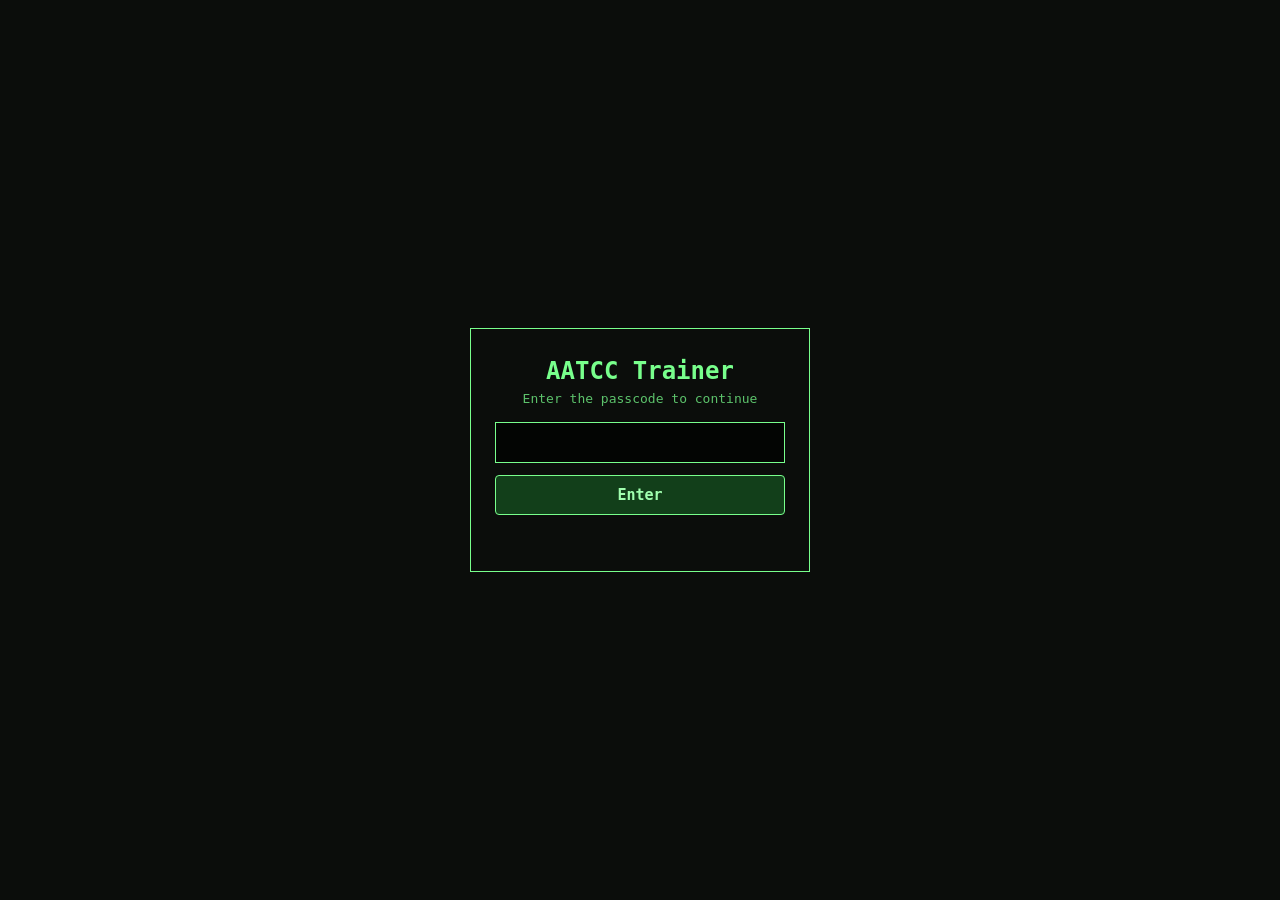
<file: intro.html>
<!doctype html><html lang="en"><head>
<script src="gate.js"></script><script src="report.js"></script>
<script src="phrase-match.js"></script>
<script src="warm-mic.js"></script>
<script src="shorthand.js"></script>
<meta charset="utf-8"><meta name="viewport" content="width=device-width,initial-scale=1,viewport-fit=cover">
<title>Intro · AATCC Trainer</title><meta name="apple-mobile-web-app-title" content="Intro"><meta name="apple-mobile-web-app-capable" content="yes">
<meta name="theme-color" content="#050b06"><link rel="apple-touch-icon" href="apple-touch-icon.png"><link rel="icon" type="image/png" sizes="192x192" href="approach-192.png">
<style>
:root{--g:#a8f0b2;--gd:#3f8a4c;--gdd:#1e3f24;--bg:#050b06;--panel:#08130a;--panel2:#0c1a0f;--hov:#12301a;--dim:#6f9c76;--amber:#ffbf3c;--bad:#ff6a6a;--ok:#6dff86;
--red:#ff5a6e;--silver:#c9ced6;--purple:#b48cff;--copper:#e0915a}
*{box-sizing:border-box}html,body{margin:0;height:100%;background:var(--bg);color:var(--g);font-family:Consolas,Menlo,"DejaVu Sans Mono",monospace;-webkit-text-size-adjust:100%}
body{overflow:hidden}
#app{display:flex;flex-direction:column;height:100%;height:100dvh}
#top{display:flex;align-items:center;gap:8px;padding:6px 10px;border-bottom:1px solid var(--gdd);flex-wrap:wrap;padding-top:max(6px,env(safe-area-inset-top))}
#top a.home{color:var(--dim);text-decoration:none;font-size:13px;padding:4px 6px;border:1px solid var(--gdd);border-radius:3px}
#top .ttl{font-size:13px;letter-spacing:1px;color:var(--g);white-space:nowrap}
#top .ttl b{color:#d8ffde}
/* v96 sections: a full-width section bar under the header (Brief · Scope · Flow · Phraseology · Mission · Final) + a title card on entering each section */
#secNav{display:flex;flex-direction:column;gap:5px;padding:6px 10px 7px;border-bottom:1px solid var(--gdd);background:#040a05}
#prog{display:flex;gap:4px;align-items:stretch}
#prog .seg{flex:1;height:30px;border:1px solid var(--gdd);border-radius:4px;position:relative;overflow:hidden;font-size:13px;color:var(--dim);display:flex;align-items:center;justify-content:center;cursor:default}
#prog .seg i{position:absolute;left:0;top:0;bottom:0;background:#123a1b;width:0;transition:width .3s}
#prog .seg span{position:relative;white-space:nowrap;overflow:hidden;text-overflow:ellipsis;padding:0 4px}
#prog .seg .no{opacity:.7;margin-right:2px}
#prog .seg.cur{border:2px solid #9dffad;color:#eaffee;font-weight:bold;box-shadow:0 0 10px rgba(120,255,140,.35)}#prog .seg.cur i{background:#1d6a2c}
#prog .seg.done{color:var(--ok);border-color:#2f7a3c}
#secNow{display:flex;align-items:baseline;gap:10px;flex-wrap:wrap;font-size:13px;color:var(--dim)}
#secNow #secName{font-size:17px;letter-spacing:2px;color:#d8ffde}#secNow #secStep{margin-left:auto;color:var(--amber)}
#secCard{position:absolute;inset:0;display:flex;align-items:center;justify-content:center;background:rgba(2,6,3,.72);z-index:6;opacity:0;pointer-events:none;transition:opacity .35s}
#secCard.on{opacity:1;pointer-events:auto;cursor:pointer}
#secCard .in{border:2px solid var(--g);border-radius:10px;background:#071109;padding:18px 26px;text-align:center;max-width:86%}
#secCard small{display:block;color:var(--amber);letter-spacing:3px;font-size:12px}#secCard b{display:block;font-size:30px;letter-spacing:4px;color:#d8ffde;margin:6px 0}#secCard span{color:var(--g);font-size:14px}
button{font-family:inherit;font-size:14px;background:var(--panel2);color:var(--g);border:1px solid var(--gd);border-radius:4px;padding:7px 12px;min-height:38px;cursor:pointer;touch-action:manipulation}
button:hover:not(:disabled){background:var(--hov)}button:disabled{opacity:.35;cursor:default}
button:focus-visible,a:focus-visible,input:focus-visible{outline:2px solid var(--amber);outline-offset:2px}
#top button{min-height:30px;padding:3px 9px;font-size:13px}
#main{flex:1;display:flex;min-height:0}
#scopeBox{flex:1;position:relative;min-width:0;min-height:0}
#cv{position:absolute;inset:0;width:100%;height:100%;display:block;touch-action:manipulation}
#scopeTag{position:absolute;left:8px;top:6px;font-size:12px;color:var(--dim);pointer-events:none}
#scopeTag b{padding:1px 6px;border:1px solid;border-radius:3px;margin-right:4px}
#panel{width:440px;max-width:46vw;display:flex;flex-direction:column;border-left:1px solid var(--gdd);background:var(--panel);min-height:0}
#pscroll{flex:1;overflow-y:auto;padding:10px;display:flex;flex-direction:column;gap:10px;-webkit-overflow-scrolling:touch}
#mentor{border:1px solid var(--gd);border-radius:6px;padding:10px;background:#0a1a0d;position:relative}
#mentor .who{display:flex;align-items:center;gap:8px;margin-bottom:6px;font-size:12px;color:var(--dim)}
#mentor .av{width:30px;height:30px;border-radius:50%;border:2px solid var(--amber);display:flex;align-items:center;justify-content:center;color:var(--amber);font-weight:bold}
#mentor .who b{color:var(--amber);letter-spacing:1px}
#mentor .av{position:relative;background:radial-gradient(circle at 50% 40%,#2a2410,#0a1a0d);transition:box-shadow .2s}
#mentor.talking .av{animation:avTalk 0.9s ease-in-out infinite}
@keyframes avTalk{0%,100%{box-shadow:0 0 0 0 rgba(255,191,60,.0)}50%{box-shadow:0 0 0 5px rgba(255,191,60,.28)}}
#mentor .bars{display:none;gap:2px;align-items:flex-end;height:12px;margin-left:2px}
#mentor.talking .bars{display:inline-flex}
#mentor .bars i{width:3px;background:var(--amber);border-radius:1px;animation:bar .6s ease-in-out infinite}
#mentor .bars i:nth-child(2){animation-delay:.15s}#mentor .bars i:nth-child(3){animation-delay:.3s}
@keyframes bar{0%,100%{height:3px}50%{height:12px}}
#vpick{display:none;position:absolute;right:10px;top:46px;z-index:40;width:300px;max-width:calc(100vw - 20px);background:#071109;border:1px solid var(--g);border-radius:6px;padding:10px;font-size:13px;flex-direction:column;gap:8px}
#vpick.open{display:flex}
#vpick select{font-family:inherit;font-size:14px;background:#030803;color:#d8ffde;border:1px solid var(--gd);border-radius:4px;padding:6px;width:100%}
.nameF{display:flex;gap:6px}.nameF input{flex:1;min-width:0;font-family:inherit;font-size:16px;background:#030803;color:#d8ffde;border:1px solid var(--gd);border-radius:4px;padding:8px}
#say{font-size:15px;line-height:1.45;color:#d8ffde}
#say p{margin:0 0 7px}#say p:last-child{margin:0}
#say .k{color:var(--amber)}
.ex{display:block;margin:6px 0;padding:6px 8px;border-left:3px solid var(--g);background:#0c2211;color:#eaffee}
.task{border:1px dashed var(--amber);border-radius:6px;padding:8px 10px;color:var(--amber);font-size:15px}
.task b{color:#ffe1a0}
.opts{display:flex;flex-direction:column;gap:6px}
.opts button{text-align:left;line-height:1.35;padding:9px 10px}
.opts button .n{color:var(--dim);margin-right:6px}
.opts button.right{border-color:var(--ok);color:var(--ok);background:#0f2c15}.opts button.wrong{border-color:var(--bad);color:var(--bad)}
#fb{font-size:14px;line-height:1.45;border-radius:6px;padding:0}
#fb:not(:empty){padding:8px 10px;border:1px solid}
#fb.ok{border-color:var(--ok);color:#c9ffd3;background:#0c2611}#fb.bad{border-color:var(--bad);color:#ffd0d0;background:#2a0c0c}#fb.info{border-color:var(--gd);color:var(--g)}
#nav{display:flex;align-items:center;gap:8px;padding:8px 10px;border-top:1px solid var(--gdd);padding-bottom:max(8px,env(safe-area-inset-bottom))}
#nav #stepNo{flex:1;text-align:center;font-size:12px;color:var(--dim)}
#bNext{background:#123f1a;border-color:var(--g);color:#d8ffde;font-weight:bold;min-width:110px}
#bNext.pulse{animation:pulse 1.2s infinite}@keyframes pulse{50%{box-shadow:0 0 0 4px rgba(120,255,140,.25)}}
.chips{display:flex;flex-wrap:wrap;gap:6px}
.chips button{border-radius:16px;padding:6px 11px;min-height:34px}
.built{min-height:46px;border:1px solid var(--gdd);border-radius:6px;padding:6px;display:flex;flex-wrap:wrap;gap:6px;align-items:center;background:#030803}
.built:empty::before{content:"Tap the words below in order…";color:var(--dim);font-size:13px}
.built button{border-color:var(--amber);color:#ffe1a0}
.dlg{display:flex;flex-direction:column;gap:5px;font-size:14px}
.dlg div{padding:6px 8px;border-radius:5px;line-height:1.35}
.dlg .you{background:#0c2211;border-left:3px solid var(--g)}.dlg .plt{background:#151a22;border-left:3px solid var(--silver);color:#e6e9ee}
.dlg .lbl{font-size:11px;color:var(--dim);display:block}
.row{display:flex;gap:6px;flex-wrap:wrap;align-items:center}
.vis button.on{background:#123f1a;border-color:var(--g);color:#d8ffde}
#voice{display:flex;flex-direction:column;gap:7px}
#ptt{display:flex;align-items:center;justify-content:center;gap:10px;font-size:16px;font-weight:bold;min-height:58px;border-width:2px;border-color:var(--g);background:#0f2c15;color:#d8ffde;user-select:none;-webkit-user-select:none;-webkit-touch-callout:none}
#ptt .dot{width:14px;height:14px;border-radius:50%;background:var(--g);box-shadow:0 0 8px var(--g)}
#ptt.live{background:#3a0d12;border-color:var(--red);color:#ffd6dc}#ptt.live .dot{background:var(--red);box-shadow:0 0 12px var(--red);animation:pulse 0.8s infinite}
#ptt.off{opacity:.5}
.notice{font-size:12px;color:var(--amber);border:1px solid #6b5420;border-radius:4px;padding:6px 8px;line-height:1.4}
.typed{display:flex;gap:6px}
.typed input{flex:1;min-width:0;font-family:inherit;font-size:16px;background:#030803;color:#d8ffde;border:1px solid var(--gd);border-radius:4px;padding:8px}
.heard{font-size:13px;color:var(--dim);line-height:1.4}.heard b{color:#eaffee;font-weight:normal}
#rlog{font-size:13px;display:flex;flex-direction:column;gap:3px;max-height:150px;overflow-y:auto}
#rlog div{padding:3px 6px;border-radius:3px}#rlog .you{color:#d8ffde;background:#0c2211}#rlog .plt{color:#e6e9ee;background:#151a22}#rlog .sys{color:var(--dim)}
.small{font-size:12px;color:var(--dim)}
#ov{position:fixed;inset:0;background:rgba(3,8,4,.86);display:none;align-items:center;justify-content:center;z-index:50;padding:16px}
#ov.open{display:flex}
#ov .card{max-width:520px;width:100%;border:1px solid var(--g);border-radius:8px;background:#071109;padding:22px 20px;text-align:center;max-height:100%;overflow-y:auto}
#ov h1{font-size:22px;margin:0 0 6px;color:#d8ffde;letter-spacing:1px}#ov h2{font-size:14px;color:var(--amber);margin:0 0 14px;font-weight:normal}
#ov p{font-size:14px;line-height:1.5;margin:8px 0;color:var(--g)}
#ov .btns{display:flex;flex-direction:column;gap:8px;margin-top:16px}
#ov .btns a{display:block;padding:11px;border:1px solid;border-radius:4px;text-decoration:none;font-size:15px}
.stars{font-size:40px;letter-spacing:6px;color:var(--amber);margin:8px 0}.stars .e{color:#2a3a2c}
.f-red{color:var(--red);border-color:var(--red)}.f-silver{color:var(--silver);border-color:var(--silver)}.f-purple{color:var(--purple);border-color:var(--purple)}.f-copper{color:var(--copper);border-color:var(--copper)}
#prog .seg .sh{display:none}
.spdL{display:inline-flex;align-items:center;gap:4px;font-size:13px;color:var(--g);border:1px solid var(--gd);border-radius:4px;padding:2px 6px;min-height:30px}
.spdL select{font-family:inherit;font-size:13px;background:#030803;color:#d8ffde;border:1px solid var(--gdd);border-radius:3px;padding:2px}
.spdRow{display:flex;flex-wrap:wrap;gap:5px;align-items:center;font-size:12px;color:var(--dim)}
.spdRow button{min-height:30px;padding:3px 9px;font-size:13px;border-radius:14px}.spdRow button.on{background:#123f1a;border-color:var(--g);color:#d8ffde}
#cue{display:none;margin:0 10px 0;padding:7px 10px;border:1px solid var(--amber);border-radius:6px;color:#ffe1a0;background:#1a1405;font-size:14px;text-align:center}
#cue.on{display:block}#cue.go{border-color:var(--ok);color:#c9ffd3;background:#0c2611;animation:pulse 1.2s infinite}
#bNext.wait{opacity:.55}
@media (max-width:820px),(orientation:portrait) and (max-width:1100px){
  #main{flex-direction:column}
  #scopeBox{flex:none;height:42vh;height:42dvh;min-height:220px}
  #panel{width:auto;max-width:none;flex:1;border-left:none;border-top:1px solid var(--gdd)}
  #top .ttl{display:none}
  #top .wide,#prog .seg .lg{display:none}
  #prog .seg .sh{display:inline}
  #prog .seg{font-size:11px;height:28px}#prog .seg .no{display:none}#secNow #secName{font-size:15px}
}
</style><link rel="stylesheet" href="aatcc-theme.css">
<style>#top .at-brand .at-mark{width:16px;height:16px;border-width:1.5px}#top .at-name{font-size:13px}#top .at-ipos{color:#d8ffde;font-weight:bold}@media (max-width:640px){#top .at-name{display:none}}</style>
</head><body>
<div id="app">
  <header id="top">
    <a class="home" href="index.html" title="Back to the home page">⌂ Home</a><a class="home" href="help.html" target="_blank" rel="opener" title="Help and About (new tab)">? Help</a>
    <a class="at-brand" href="index.html" title="Back to the home page"><span class="at-mark"></span><span class="at-name">AATCC Trainer</span></a><div class="ttl"><span class="at-ipos">Intro</span> · <span id="chName"></span></div>
    <div style="flex:1"></div>
    <button id="bVoice" title="Choose Aero's voice" aria-label="Choose Aero's voice">🗣<span class="wide"> Voice</span></button>
    <label class="spdL" title="Talking speed and aircraft (demo) speed" for="spdSel">⏩<span class="wide"> Speed</span> <select id="spdSel" aria-label="Talking and aircraft speed"></select></label>
    <button id="bMute" title="Mute / unmute voices (M)" aria-label="Mute">🔊</button>
    <button id="bRestart" title="Restart the intro from the beginning" aria-label="Restart intro">↺<span class="wide"> Restart</span></button>
  </header>
  <nav id="secNav" aria-label="Sections"><div id="prog"></div><div id="secNow" aria-live="polite"><span id="secLbl"></span><b id="secName"></b><span id="secStep"></span></div></nav>
  <div id="vpick" role="dialog" aria-label="Aero's voice"><label for="vSel"><b>Aero's voice</b></label><select id="vSel"></select>
    <div class="row"><button id="vTest">▶ Test</button><button id="vClose">Done</button></div>
    <div class="small" id="vNone" style="display:none">No voices reported by this browser yet.</div>
    <div class="small">Voices come from your device. "Enhanced", "Premium" and "Natural" voices sound the most human. On iPhone/iPad add them in Settings › Accessibility › Spoken Content › Voices › English.</div></div>
  <main id="main">
    <section id="scopeBox" aria-label="Radar scope"><canvas id="cv"></canvas><div id="scopeTag"></div><div id="secCard" role="status"><div class="in"><small id="scN"></small><b id="scT"></b><span id="scD"></span></div></div></section>
    <section id="panel">
      <div id="pscroll">
        <div id="mentor" aria-live="polite"><div class="who"><span class="av">A</span><b>AERO</b><span>Your Personal Air Traffic Control Guide</span><span class="bars" aria-hidden="true"><i></i><i></i><i></i></span></div><div id="say"></div></div>
        <div id="task"></div>
        <div id="fb" aria-live="polite"></div>
      </div>
      <div id="cue" aria-live="polite"></div>
      <div id="nav"><button id="bBack" title="Previous step (←)">◂ Back</button><span id="stepNo"></span><button id="bNext" title="Next step (Enter)">Next ▸</button></div>
    </section>
  </main>
</div>
<div id="ov" role="dialog" aria-modal="true"><div class="card" id="ovCard"></div></div>
<script>
'use strict';
const $ = id => document.getElementById(id);
const esc = s => String(s).replace(/[&<>"]/g, c => ({ '&': '&amp;', '<': '&lt;', '>': '&gt;', '"': '&quot;' }[c]));
const SIM = 2;                 // intro clock runs at 2x so the story keeps moving (rates below are real per-second rates)
const TURN_RATE = 6;           // deg/s (v99: tactical-jet turn, was standard rate 3)
const CLIMB_FPM = 2000, SPD_RATE = 3, NM_FT = 6076.12, GP_TAN = Math.tan(3 * Math.PI / 180), SWEEP_MS = 2000;   // v100: 2 s/rev (was 4 s)
const FCOL = { red: '#ff5a6e', silver: '#c9ced6', purple: '#b48cff', copper: '#e0915a', none: '#a8f0b2' };
const FNAME = { red: 'Marshal · Red', silver: 'Approach · Silver', purple: 'Final · Purple', copper: 'Final · Copper' };
const LS_KEY = 'aatccIntro.v3', LS_MUTE = 'aatccIntroMute', LS_SPEED = 'aatccIntroSpeed';
const SPEEDS = [0.5, 0.75, 1, 1.25, 1.5, 2];
let SPEED = (() => { try { const v = parseFloat(localStorage.getItem(LS_SPEED)); return SPEEDS.includes(v) ? v : 1; } catch (e) { return 1; } })();   // talking speed + aircraft (demo) speed
const MOBILE = /Android|iPhone|iPad|iPod/i.test(navigator.userAgent) || (navigator.maxTouchPoints > 1 && /Mac/.test(navigator.platform));

/* ===================== callsigns + spoken numbers (mirrors approach-controller.html) ===================== */
const AIRLINES = [
  { icao: 'LTNG', tel: 'Lightning', words: ['lightning', 'lightening', 'lighting', 'lightnin', 'lightnings', 'light ning', 'flightning'] },
  { icao: 'NHWK', tel: 'Nighthawk', words: ['nighthawk', 'night hawk', 'nite hawk', 'night hawks'] },
  { icao: 'VIPR', tel: 'Viper', words: ['viper', 'vipers', 'piper'] },
  { icao: 'VENM', tel: 'Venom', words: ['venom'] },
  { icao: 'EGLE', tel: 'Eagle', words: ['eagle', 'eagles'] },
  { icao: 'RDGE', tel: 'Ridge', words: ['ridge'] },
];
const DW = ['zero', 'one', 'two', 'three', 'four', 'five', 'six', 'seven', 'eight', 'niner'];
const sayDigits = n => String(n).split('').map(d => d === '.' ? 'point' : (DW[+d] ?? d)).join(' ');
const h3 = v => String(Math.round(v) % 360 || 360).padStart(3, '0');
function tel(cs) { const al = AIRLINES.find(a => cs.startsWith(a.icao)); return al ? al.tel + ' ' + cs.slice(al.icao.length) : cs; }
function telSay(cs) { const al = AIRLINES.find(a => cs.startsWith(a.icao)); return al ? al.tel + ' ' + sayDigits(cs.slice(al.icao.length)) : cs; }
const angTxt = alt => String(Math.round(alt / 100) / 10);
const angSay = alt => sayDigits(angTxt(alt));

const DIG = { zero: 0, oh: 0, o: 0, one: 1, two: 2, three: 3, tree: 3, four: 4, fower: 4, five: 5, fife: 5, six: 6, seven: 7, eight: 8, ait: 8, nine: 9, niner: 9 };
const TEEN = { ten: 10, eleven: 11, twelve: 12, thirteen: 13, fourteen: 14, fifteen: 15, sixteen: 16, seventeen: 17, eighteen: 18, nineteen: 19 };
const TENS = { twenty: 20, thirty: 30, forty: 40, fourty: 40, fifty: 50, sixty: 60, seventy: 70, eighty: 80, ninety: 90 };
const isWordNum = t => (t in DIG && t !== 'oh' && t !== 'o') || t in TEEN || t in TENS;
const tokVal = t => /^\d+(\.\d+)?$/.test(t) ? parseFloat(t) : (t in DIG ? DIG[t] : t in TEEN ? TEEN[t] : t in TENS ? TENS[t] : 0);
function runToStr(run) {
  if (run.includes('hundred') || run.includes('thousand')) {
    let total = 0, cur = 0, lastD = false;
    for (const t of run) {
      if (t === 'thousand') { total += (cur || 1) * 1000; cur = 0; }
      else if (t === 'hundred') cur = (cur || 1) * 100;
      else if (t !== 'point') { const v = tokVal(t); cur = (lastD && v < 10 && cur < 10) ? cur * 10 + v : cur + v; lastD = v < 10; continue; }
      lastD = false;
    }
    return String(total + cur);
  }
  let s = '';
  for (let i = 0; i < run.length; i++) {
    const t = run[i];
    if (/^\d+(\.\d+)?$/.test(t)) s += t;
    else if (t === 'point') s += '.';
    else if (t in DIG) s += String(DIG[t]);
    else if (t in TEEN) s += String(TEEN[t]);
    else if (t in TENS) { const n = run[i + 1]; if (n && n in DIG && DIG[n] > 0 && n !== 'oh' && n !== 'o') { s += String(TENS[t] + DIG[n]); i++; } else s += String(TENS[t]); }
  }
  return s.replace(/\.$/, '');
}
function normalizeSpeech(raw) {
  let s = ' ' + String(raw).toLowerCase() + ' ';
  s = s.replace(/(\d),(\d{3})/g, '$1$2');
  s = s.replace(/[’`]/g, "'");
  s = s.replace(/\bwave-?off\b|\bwaive\s+off\b|\bwave\s+of\b/g, ' wave off ');
  s = s.replace(/(\d)\.(\d)/g, '$1dot$2');
  s = s.replace(/,/g, ' , ');
  s = s.replace(/[^a-z0-9\s,]/g, ' ');
  s = s.replace(/dot/g, '.');
  s = s.replace(/\b(\d+)(miles?|knots|kts|feet|ft)\b/g, '$1 $2');
  s = s.replace(/\bglide\s*(?:path|slope|pass|bath|past)\b|\bglideslope\b/g, ' glidepath ');
  s = s.replace(/\b(dissent|decent|descents)\b/g, 'descent');
  s = s.replace(/\bnight\s*hawks?\b/g, 'nighthawk').replace(/\blight\s+ning\b/g, 'lightning');
  s = s.replace(/\bgo\s+round\b|\bgoaround\b/g, 'go around');
  s = s.replace(/\bb\s+r\s+c\b/g, 'brc');
  s = s.replace(/\bwrite\b|\bwright\b/g, 'right').replace(/\bleft\s+of\s+cores\b/g, 'left of course');
  s = s.replace(/\bcent(?:er|re)\s*line\b/g, 'centerline');
  s = s.replace(/\b(?:hitting|hedding|heddings?|headings|header|headers|heating|hiding|heeding)(?:\s+s)?\s+(?=(?:\d+|zero|oh|one|two|to|too|three|tree|four|for|five|fife|six|seven|eight|nine|niner)\b)/g, 'heading ');
  s = s.replace(/\bheading\s+(?:to|too)\s+(?=\w)/g, 'heading two ');
  s = s.replace(/\b(?:uh+|um+|umm+|er|erm|ah+|hmm+|please|okay|ok)\b/g, ' ');
  s = s.replace(/\b(?:angel|angle)\s+s\b|\b(?:angels|angles|angel|angle)\b/g, ' angels ');
  s = s.replace(/\bknots?\b|\bkts\b/g, 'knots');
  const toks = s.split(/\s+/).filter(Boolean), out = [];
  let run = [], locked = false;
  const flush = () => { if (run.length) out.push(runToStr(run)); run = []; locked = false; };
  for (let i = 0; i < toks.length; i++) {
    const t = toks[i];
    if (t === ',') { flush(); continue; }
    const multi = /^\d{2,}(\.\d+)?$/.test(t) || /^\d+\.\d+$/.test(t), single = /^\d$/.test(t);
    if (multi) { flush(); run = [t]; locked = true; continue; }
    if (single || isWordNum(t)) { if (locked) flush(); run.push(t); continue; }
    if ((t === 'oh' || t === 'o') && run.length) { if (locked) flush(); run.push('zero'); continue; }
    if ((t === 'hundred' || t === 'thousand') && run.length) { run.push(t); continue; }
    if (t === 'point' && run.length && toks[i + 1] && (isWordNum(toks[i + 1]) || /^\d$/.test(toks[i + 1]))) { run.push('point'); locked = false; continue; }
    if (t === 'and' && run.some(x => x === 'hundred' || x === 'thousand') && toks[i + 1] && isWordNum(toks[i + 1])) continue;
    flush(); out.push(t);
  }
  flush();
  return ' ' + out.join(' ') + ' ';
}
function extractCallsign(s, known) {
  const matchDigits = (prefix, digits) => { for (let len = digits.length; len >= 1; len--) { const cs = prefix + digits.slice(0, len); if (known.includes(cs)) return { cs, rest: digits.slice(len) }; } return null; };
  let m = s.match(new RegExp('\\b(' + AIRLINES.map(a => a.icao.toLowerCase()).join('|') + ')\\s?(\\d{1,4})\\b'));
  if (m) { const pre = m[1].toUpperCase(), hit = matchDigits(pre, m[2]); return { cs: hit ? hit.cs : pre + m[2], unknown: !hit, idx: m.index, s: s.replace(m[0], ' ' + (hit ? hit.rest : '') + ' ') }; }
  for (const al of AIRLINES) for (const w of al.words) {
    m = s.match(new RegExp('\\b' + w + '\\s+(\\d{1,6})\\b'));
    if (m) { const hit = matchDigits(al.icao, m[1]); return { cs: hit ? hit.cs : al.icao + m[1], unknown: !hit, idx: m.index, s: s.replace(m[0], ' ' + (hit ? hit.rest : '') + ' ') }; }
  }
  for (const al of AIRLINES) for (const w of al.words) { const i = s.search(new RegExp('\\b' + w + '\\b')); if (i >= 0) return { cs: null, bare: al.tel, idx: i, s }; }
  return { cs: null, s };
}
const Q = w => (w === 'well' || w === 'way' || w === 'too' || w === 'very') ? 'well' : (w ? 'slightly' : null);
const SIDE = w => (w === 'left' ? 'L' : w === 'right' ? 'R' : (w === 'above' || w === 'high') ? 'above' : 'below');
// subset of the Approach / Final scope patterns (same regexes): the instructions the intro aircraft can fly
const PATTERNS = [
  [/\bgo(?:\s+(?:to|too|two))?\s+(purple|copper|coppers|purpel)(?:\s+buttons?)?\b/g, m => ({ k: 'freq', v: /^c/i.test(m[1]) ? 'copper' : 'purple' })],
  [/\bgo(?:\s+(?:to|too|two))?\s+red(?:\s+buttons?)?\b/g, () => ({ k: 'freq', v: 'red' })],
  [/\bgo(?:\s+(?:to|too|two))?\s+(?:silver|sliver|silvar)(?:\s+buttons?)?\b/g, () => ({ k: 'freq', v: 'silver' })],
  [/\b(?:the\s+)?deck\s+is\s+clear\b/g, () => ({ k: 'deckClear' })],
  [/\b(?:(?:3|three)\s+quarters?(?:\s+of\s+a)?\s+miles?\s*,?\s*|\.75\s+miles?\s*,?\s*)?call\s+(?:the\s+|your\s+|a\s+)?(?:ball|balls|bowl|bull|bol|bal)\b/g, () => ({ k: 'callBall' })],
  [/\bclear(?:ed)?\s+(?:to\s+|for\s+)?land(?:ing)?\b(?:\s+(?:on\s+spot|spot)\s+\d{1,2})?/g, () => ({ k: 'clearLand' })],
  [/\bwave off(?:\s+wave off)*\b|\bgo around\b|\bexecute\s+(?:a\s+)?missed approach\b|\bmissed approach\b/g, () => ({ k: 'ga' })],
  [/\b(?:take\s+|climb\s+(?:and\s+maintain\s+|to\s+)?|descend\s+(?:and\s+maintain\s+|to\s+)?|maintain\s+)?angels\s+(\d+(?:\.\d+)?)\b/g, m => { const n = parseFloat(m[1]); return { k: 'alt', v: Math.round(n < 100 ? n * 1000 : n) }; }],
  [/\b(?:climb|descend)(?:\s+and\s+maintain|\s+to|\s+maintain)?\s+(\d{2,5})(?:\s+feet)?\b|\bmaintain\s+(\d{4,5})(?:\s+feet)?\b/g, m => { let v = +(m[1] || m[2]); if (v < 100) v *= 100; return { k: 'alt', v }; }],
  [/\b(?:fly\s+)?(?:base\s+recovery\s+course|brc)\s+(\d{1,3})\b/g, m => ({ k: 'hdg', dir: null, v: +m[1] })],
  [/\b(?:turn\s+|come\s+)?(left|right)\s+(?:turn\s+)?(?:to\s+)?heading\s+(\d{1,3})\b|\b(?:fly\s+|turn\s+to\s+)?heading\s+(\d{1,3})\b|\b(?:turn|come)\s+(left|right)\s+(?:to\s+)?(\d{3})\b/g,
    m => { const dir = m[1] || m[4] || null; return { k: 'hdg', dir: dir ? SIDE(dir) : null, v: +(m[2] || m[3] || m[5]) }; }],
  [/\b(?:going|drifting|moving)\s+(left|right)\s+(?:of\s+)?(?:course|centerline)\b/g, m => ({ k: 'course', q: 'going', side: SIDE(m[1]) })],
  [/\b(?:(slightly|well|way|little|a little|very)\s+)?(left|right)\s+of\s+(?:the\s+)?(?:course|centerline)\b/g, m => ({ k: 'course', q: Q(m[1] === 'little' || m[1] === 'a little' ? 'slightly' : m[1]), side: SIDE(m[2]) })],
  [/\bon\s+(?:course|centerline|the centerline)\b/g, () => ({ k: 'onCourse' })],
  [/\bapproaching\s+(?:the\s+)?glidepath\b/g, () => ({ k: 'approachingGp' })],
  [/\b(?:(slightly|well|way|little|a little|too|very)\s+)?(above|below|high|low)(?:\s+of)?(?:\s+the)?\s+glidepath\b/g, m => ({ k: 'gp', q: Q(m[1]), side: SIDE(m[2]) })],
  [/\bon\s+(?:the\s+)?(?:glidepath|path)\b/g, () => ({ k: 'onGp' })],
  [/\b(?:begin|start|commence)(?:\s+your)?\s+descen[td]\b|\bdescend now\b/g, () => ({ k: 'beginDescent' })],
  [/\b(?:(?:signal|signals|single|sigma)\s+)?(?:buster|busters|busta)\b/g, () => ({ k: 'buster' })],
  [/\b(?:reduce|increase|maintain|slow)(?:\s+(?:your\s+)?speed)?(?:\s+to)?\s+(\d{2,3})(?:\s+knots)?\b|\bspeed\s+(\d{2,3})(?:\s+knots)?\b|\b(\d{2,3})\s+knots\b/g, m => ({ k: 'spd', v: +(m[1] || m[2] || m[3]) })],
];
const PM = t => { try { return window.PhraseMatch ? window.PhraseMatch.normalize(t, { protect: AIRLINES.flatMap(a => a.words) }) : String(t); } catch (e) { return String(t); } };   // same shared matcher as the scopes (phrase-match.js): sound-alikes, number homophones, fuzzy key words
// callsign name heard slightly wrong ("lightly 21", "litening two one"): snap a near-miss word right before a number onto an airline on the scope
function snapAirline(s, known) {
  const names = AIRLINES.filter(a => known.some(k => k.startsWith(a.icao))).map(a => a.words[0]);
  const L = (x, y) => window.PhraseMatch ? PhraseMatch.lev(x, y) : (x === y ? 0 : 9);
  return s.replace(/\b([a-z]{5,})(?=\s+\d)/g, w => { if (AIRLINES.some(a => a.words.includes(w))) return w; let best = null; for (const n of names) { const d = L(w, n); if (d <= 2 && (!best || d < best.d)) best = { n, d }; } return best ? best.n : w; });
}
// callsign digits heard slightly wrong ("Lightning 12" / "Lightning 2" when only Lightning 21 is on the scope): snap to the aircraft actually there
function snapCallsign(csr, known) {
  if (!csr.cs || !csr.unknown) return csr;
  const pre = csr.cs.replace(/\d+$/, ''), d = csr.cs.slice(pre.length), same = known.filter(k => k.startsWith(pre) && /^\d+$/.test(k.slice(pre.length)));
  const L = (x, y) => window.PhraseMatch ? PhraseMatch.lev(x, y) : 9, swap = (x, y) => x.length === 2 && y.length === 2 && x[0] === y[1] && x[1] === y[0];
  let best = null;
  for (const k of same) { const kd = k.slice(pre.length), dd = swap(d, kd) ? 1 : L(d, kd); if ((dd <= 1 || (same.length === 1 && dd <= 2)) && (!best || dd < best.dd)) best = { k, dd }; }
  if (best) { csr.cs = best.k; csr.unknown = false; csr.snapped = true; }
  return csr;
}
function parse(raw, known) {
  raw = String(raw).replace(/\b3\s*\/\s*4\b|¾/g, ' three quarter ').replace(/\bthree\s*-\s*quarters?\b/gi, 'three quarter');
  const norm = normalizeSpeech(snapAirline(PM(raw), known));
  let s = norm.replace(/\bheading\s+(\d{3})(\d+)\b/g, 'heading $1 $2');
  const csr = snapCallsign(extractCallsign(s, known), known); s = csr.s;
  const used = new Array(s.length).fill(false), found = [];
  for (const [re, fn] of PATTERNS) {
    re.lastIndex = 0; let m;
    while ((m = re.exec(s))) {
      if (!m[0].trim()) { re.lastIndex++; continue; }
      const a = m.index, b = a + m[0].length; let ov = false; for (let i = a; i < b; i++) if (used[i]) { ov = true; break; }
      if (ov) continue;
      const c = fn(m); if (c.k === 'hdg' && !(c.v >= 1 && c.v <= 360)) continue;
      for (let i = a; i < b; i++) used[i] = true; found.push({ i: a, c });
    }
  }
  found.sort((p, q) => p.i - q.i);
  const cmds = found.map(f => f.c);
  const hdgMissing = !cmds.some(c => c.k === 'hdg') && (/\bheading\b/.test(norm) || /\b(?:turn|come)\s+(?:left|right)\b/.test(s));
  const csLate = csr.idx != null && csr.idx > 0 && /\b(turn|heading|climb|descend|maintain|knots|angels|cleared|begin|slow|reduce|go)\b/.test(norm.slice(0, csr.idx));
  return { raw, norm: norm.trim(), cs: csr.cs, csUnknown: !!csr.unknown, bare: csr.bare || null, csLate, cmds, hdgMissing };
}
function cmdStr(c) {
  switch (c.k) {
    case 'hdg': return (c.dir ? (c.dir === 'L' ? 'turn left ' : 'turn right ') : 'fly ') + 'heading ' + h3(c.v);
    case 'alt': return (c.v % 100 === 0 && c.v < 18000 ? 'angels ' + angTxt(c.v) : c.v + ' ft');
    case 'spd': return c.v + ' knots';
    case 'buster': return 'signal buster';
    case 'freq': return 'go ' + c.v;
    case 'clearLand': return 'cleared to land';
    case 'callBall': return 'three-quarter mile, call the ball';
    case 'deckClear': return 'deck is clear';
    case 'ga': return 'wave off';
    case 'course': return (c.q === 'going' ? 'going ' : (c.q ? c.q + ' ' : '')) + (c.side === 'L' ? 'left' : 'right') + ' of course';
    case 'onCourse': return 'on course';
    case 'gp': return (c.q ? c.q + ' ' : '') + c.side + ' glidepath';
    case 'onGp': return 'on glidepath';
    case 'approachingGp': return 'approaching glidepath';
    case 'beginDescent': return 'begin descent';
  }
  return c.k;
}
const INFO_K = new Set(['course', 'onCourse', 'gp', 'onGp', 'approachingGp', 'beginDescent', 'deckClear']);

/* ===================== little radar sim ===================== */
const W = { range: 15, course: false, vis: 'both', hl: {}, hold: null, t: 0, acs: [], sweep: 0, flash: null, mark: null };
function mk(o) {
  const a = Object.assign({ cs: 'LTNG21', x: 0, y: -10, hdg: 360, tgtHdg: null, turn: 0, alt: 3000, tgtAlt: null, spd: 250, tgtSpd: null, freq: 'none', code: '4213',
    trail: [], mode: 'free', trackCL: false, gpOn: false, cleared: false, landed: false }, o);
  if (a.tgtAlt == null) a.tgtAlt = a.alt; if (a.tgtSpd == null) a.tgtSpd = a.spd;
  a.paint = { x: a.x, y: a.y, alt: a.alt, spd: a.spd };
  if (o.seedTrail) { const r = a.hdg * Math.PI / 180, st = a.spd / 3600 * (SWEEP_MS / 1000); for (let k = 5; k >= 1; k--) a.trail.push({ x: a.x - Math.sin(r) * st * k, y: a.y - Math.cos(r) * st * k }); }
  return a;
}
const dist = a => Math.hypot(a.x, a.y);
const gpAlt = d => d * NM_FT * GP_TAN + 60;
const angDiff = (a, b) => ((b - a + 540) % 360) - 180;
function stepAc(a, dt) {
  if (a.landed) return;
  if (a.held) return;   // v123: waits for Aero's line about it (st.release)
  if (a.mode === 'hold' && a.hold) {
    const H = a.hold, w = (a.spd / 3600) / H.r * dt * 180 / Math.PI;
    H.ang = (H.ang + w) % 360; const r = H.ang * Math.PI / 180;
    a.x = H.x + Math.sin(r) * H.r; a.y = H.y + Math.cos(r) * H.r; a.hdg = (H.ang + 90) % 360;
  } else {
    if (a.mode === 'path' && a.wps && a.wps.length) {   // v96 demo: fly a list of points (downwind, base), then join final
      const w = a.wps[0], dx = w.x - a.x, dy = w.y - a.y;
      if (Math.hypot(dx, dy) < 0.35) { a.wps.shift(); if (!a.wps.length) { a.mode = 'final'; onEvent('onFinal', a); } }
      else { a.tgtHdg = (Math.atan2(dx, dy) * 180 / Math.PI + 360) % 360; a.turn = 0; }
    }
    if (a.joinCL && a.tgtHdg == null && Math.abs(a.x) < 0.25) { a.joinCL = false; a.trackCL = true; a.turn = 0; }   // v121: on the intercept heading, the pilot joins the final course and turns inbound
    if (a.parHdg && Math.abs(a.x) < 0.03) { a.parHdg = false; a.trackCL = true; a.turn = 0; }   // PAR heading correction: back on course, the pilot settles on centerline
    if (a.trackCL || a.mode === 'final') { a.tgtHdg = (360 + Math.max(-12, Math.min(12, -a.x * 70))) % 360; a.turn = 0; }
    if (a.tgtHdg != null) {
      const togo = a.turn === -1 ? (a.hdg - a.tgtHdg + 360) % 360 : a.turn === 1 ? (a.tgtHdg - a.hdg + 360) % 360 : Math.abs(angDiff(a.hdg, a.tgtHdg));
      const dir = a.turn || Math.sign(angDiff(a.hdg, a.tgtHdg)) || 1, stp = Math.min(TURN_RATE * dt, togo);
      a.hdg = (a.hdg + dir * stp + 360) % 360;
      if (togo - stp < 0.01) { a.hdg = a.tgtHdg % 360; if (!a.trackCL && a.mode !== 'final') { a.tgtHdg = null; a.turn = 0; } }
    }
    const r = a.hdg * Math.PI / 180, d = a.spd / 3600 * dt;
    a.x += Math.sin(r) * d; a.y += Math.cos(r) * d;
  }
  let tgt = a.tgtAlt, rate = CLIMB_FPM;
  if (a.gpOn || a.mode === 'final') { tgt = Math.min(a.tgtAlt, gpAlt(dist(a))); rate = 1600; }
  const da = tgt - a.alt, sa = rate / 60 * dt; a.alt = Math.abs(da) <= sa ? tgt : a.alt + Math.sign(da) * sa;
  const ds = a.tgtSpd - a.spd, ss = SPD_RATE * dt; a.spd = Math.abs(ds) <= ss ? a.tgtSpd : a.spd + Math.sign(ds) * ss;
  if ((a.gpOn || a.mode === 'final') && dist(a) < 0.12 && (a.cleared || a.mode === 'final')) { a.landed = true; W.flash = { t: W.t, txt: tel(a.cs) + ' ABOARD' }; onEvent('landed', a); }
  else if (a.gpOn && !a.cleared && a.y < 0 && dist(a) < 0.6 && !a.autoWo) { a.autoWo = true; onEvent('noClearance', a); }
}
function tick(dt) {
  W.t += dt;
  const prev = W.sweep; W.sweep = (W.t * 1000 / SWEEP_MS * 360) % 360;   // one sweep every 2 s, like the scopes
  const simDt = dt * SIM * SPEED * (window.__fastK || 1), n = Math.max(1, Math.ceil(simDt / 0.1));
  if (!W.frozen) for (const a of W.acs) for (let i = 0; i < n; i++) stepAc(a, simDt / n * (a.fast || 1));   // voice steps: aircraft hold until the right call
  for (const a of W.acs) {
    if (a.landed) continue;
    const b = (Math.atan2(a.x, a.y) * 180 / Math.PI + 360) % 360;
    const crossed = prev <= W.sweep ? (b > prev && b <= W.sweep) : (b > prev || b <= W.sweep);
    if (crossed || window.__fastK > 1) { a.trail.push({ x: a.paint.x, y: a.paint.y }); if (a.trail.length > 6) a.trail.shift(); a.paint = { x: a.x, y: a.y, alt: a.alt, spd: a.spd }; }
  }
}

/* ===================== drawing ===================== */
const cv = $('cv'), ctx = cv.getContext('2d');
let CW = 0, CH = 0, DPR = 1;
function resize() { const r = cv.getBoundingClientRect(); DPR = Math.min(2, window.devicePixelRatio || 1); CW = r.width; CH = r.height; cv.width = Math.max(1, CW * DPR); cv.height = Math.max(1, CH * DPR); }
window.addEventListener('resize', resize);
function draw(now) {
  if (CW < 2) resize();
  ctx.setTransform(DPR, 0, 0, DPR, 0, 0);
  if (W.par) { drawPar(now); return; }
  ctx.fillStyle = '#050b06'; ctx.fillRect(0, 0, CW, CH);
  const cx = CW / 2, cy = CH / 2 + 6, R = Math.max(40, Math.min(CW, CH) / 2 - 22), sc = R / W.range;
  const P = (x, y) => [cx + x * sc, cy - y * sc];
  const small = Math.min(CW, CH) < 420, fs = small ? 10 : 12;
  ctx.font = `${fs}px Consolas,Menlo,"DejaVu Sans Mono",monospace`;
  // v95: square scope (like the Marshal / Approach scopes); R is the half-width, so the range reads to each side and the corners reach a bit further
  const edge = (nx, ny) => R / Math.max(Math.abs(nx), Math.abs(ny), 1e-6);   // distance from centre to the square's edge along a bearing
  ctx.fillStyle = '#071209'; ctx.fillRect(cx - R, cy - R, 2 * R, 2 * R);
  ctx.save(); ctx.beginPath(); ctx.rect(cx - R, cy - R, 2 * R, 2 * R); ctx.clip();
  const sw = W.sweep * Math.PI / 180;
  for (let k = 0; k < 24; k++) { const a1 = sw - k * 0.03, a0 = a1 - 0.03; ctx.fillStyle = `rgba(110,255,140,${0.16 * (1 - k / 24)})`; ctx.beginPath(); ctx.moveTo(cx, cy); ctx.arc(cx, cy, R * 1.5, a0 - Math.PI / 2, a1 - Math.PI / 2); ctx.closePath(); ctx.fill(); }
  const step = 2;   // v121: range rings every 2 NM (the scopes let you change the spacing)
  for (let r = step; r <= W.range * 1.42 + 0.01; r += step) {
    const hl = W.hl.ring === r;
    ctx.strokeStyle = hl ? 'rgba(255,191,60,0.9)' : 'rgba(120,255,140,0.22)'; ctx.lineWidth = hl ? 2 : 1;
    ctx.beginPath(); ctx.arc(cx, cy, r * sc, 0, Math.PI * 2); ctx.stroke();
    if (r <= W.range + 0.01 && (W.hl.rings || hl || W.range <= 10)) { ctx.fillStyle = hl || W.hl.rings ? 'rgba(255,191,60,0.9)' : 'rgba(168,240,178,0.5)'; ctx.fillText(r + (W.hl.rings ? ' NM' : ''), cx + r * sc * 0.7071 + 3, cy + r * sc * 0.7071 - 3); }
  }
  ctx.lineWidth = 1;
  if (W.course) { ctx.setLineDash([6, 6]); ctx.strokeStyle = 'rgba(180,140,255,0.6)'; ctx.beginPath(); ctx.moveTo(cx, cy); ctx.lineTo(cx, cy + R); ctx.stroke(); ctx.setLineDash([]);
    ctx.fillStyle = 'rgba(180,140,255,0.85)'; const ft = 'FINAL 360'; ctx.fillText(ft, cx - ctx.measureText(ft).width - 6, cy + R * 0.72); }
  if (W.hold) { const H = P(W.hold.x, W.hold.y); ctx.strokeStyle = 'rgba(255,90,110,0.5)'; ctx.setLineDash([4, 5]); ctx.beginPath(); ctx.arc(H[0], H[1], W.hold.r * sc, 0, Math.PI * 2); ctx.stroke(); ctx.setLineDash([]); ctx.fillStyle = 'rgba(255,90,110,0.9)'; ctx.fillText('MARSHAL', H[0] - 26, H[1] - W.hold.r * sc - 5); }
  ctx.restore();
  ctx.strokeStyle = 'rgba(120,255,140,0.55)'; ctx.strokeRect(cx - R, cy - R, 2 * R, 2 * R);
  for (let d = 0; d < 360; d += 10) {
    const r = d * Math.PI / 180, nx = Math.sin(r), ny = -Math.cos(r), hl = W.hl.brg === d || (W.hl.brgs && d % 90 === 0), E = edge(nx, ny);
    ctx.strokeStyle = hl ? '#ffbf3c' : 'rgba(120,255,140,0.5)'; ctx.lineWidth = hl ? 2 : 1;
    const l = d % 30 === 0 ? 9 : 4; ctx.beginPath(); ctx.moveTo(cx + nx * E, cy + ny * E); ctx.lineTo(cx + nx * (E - l), cy + ny * (E - l)); ctx.stroke();
    if (d % 30 === 0 && (!small || d % 90 === 0 || W.hl.brgs)) { ctx.fillStyle = hl ? '#ffbf3c' : 'rgba(168,240,178,0.8)'; const t = String(d === 0 ? 360 : d).padStart(3, '0'), tw = ctx.measureText(t).width, k = 12 / Math.max(Math.abs(nx), Math.abs(ny)); ctx.fillText(t, cx + nx * (E + Math.min(k, 18)) - tw / 2, cy + ny * (E + Math.min(k, 18)) + fs / 3); }
    if (W.hl.brg === d) { ctx.setLineDash([3, 5]); ctx.beginPath(); ctx.moveTo(cx, cy); ctx.lineTo(cx + nx * E, cy + ny * E); ctx.stroke(); ctx.setLineDash([]); }
  }
  ctx.lineWidth = 1;
  { const E = edge(Math.sin(sw), Math.cos(sw)); ctx.strokeStyle = 'rgba(160,255,175,0.75)'; ctx.beginPath(); ctx.moveTo(cx, cy); ctx.lineTo(cx + Math.sin(sw) * E, cy - Math.cos(sw) * E); ctx.stroke(); }
  ctx.fillStyle = W.hl.ship ? '#ffbf3c' : '#cfe8d2'; ctx.beginPath(); ctx.moveTo(cx, cy - 9); ctx.lineTo(cx + 4, cy - 3); ctx.lineTo(cx + 4, cy + 8); ctx.lineTo(cx - 4, cy + 8); ctx.lineTo(cx - 4, cy - 3); ctx.closePath(); ctx.fill();
  ctx.fillStyle = W.hl.ship ? '#ffbf3c' : 'rgba(207,232,210,0.7)'; ctx.fillText('WASP', cx + 8, cy + 18);
  for (const a of W.acs) {
    if (a.landed) { a.hit = null; continue; }
    const Qp = P(a.paint.x, a.paint.y); a.hit = { x: Qp[0], y: Qp[1] };
    if (Math.abs(Qp[0] - cx) > R + 4 || Math.abs(Qp[1] - cy) > R + 4) { a.hit = null; continue; }   // square scope
    const col = a.freq && a.freq !== 'none' ? FCOL[a.freq] : '#a8f0b2', showB = W.vis !== 'primary', showP = W.vis !== 'secondary';
    if (showP) { a.trail.forEach((t, i) => { const T = P(t.x, t.y); ctx.fillStyle = `rgba(150,255,165,${0.12 + 0.1 * i})`; ctx.beginPath(); ctx.arc(T[0], T[1], 1.8, 0, Math.PI * 2); ctx.fill(); });
      ctx.fillStyle = 'rgba(190,255,200,0.95)'; ctx.fillRect(Qp[0] - 3, Qp[1] - 2, 6, 4); }
    if (showB) {
      ctx.strokeStyle = col; ctx.lineWidth = 1.6; ctx.beginPath(); ctx.moveTo(Qp[0] - 5, Qp[1] - 5); ctx.lineTo(Qp[0] + 5, Qp[1] + 5); ctx.stroke(); ctx.lineWidth = 1;
      const l1 = a.cs + (a.freq && a.freq !== 'none' ? ' ' + a.freq.slice(0, 3).toUpperCase() : ''), l2 = `${String(Math.round(a.paint.alt / 100)).padStart(3, '0')} ${String(Math.round(a.paint.spd / 10)).padStart(2, '0')} ${a.code}`;
      let bx = Qp[0] + 12, by = Qp[1] - 16; const bw = Math.max(ctx.measureText(l1).width, ctx.measureText(l2).width);
      if (bx + bw > CW - 4) bx = Qp[0] - 12 - bw; if (by - fs < 2) by = Qp[1] + 22;
      if (W.hl.block === a.cs) { ctx.strokeStyle = '#ffbf3c'; ctx.strokeRect(bx - 4, by - fs - 2, bw + 8, fs * 2 + 8); }
      ctx.strokeStyle = 'rgba(168,240,178,0.35)'; ctx.beginPath(); ctx.moveTo(Qp[0] + (bx > Qp[0] ? 5 : -5), Qp[1] - 3); ctx.lineTo(bx > Qp[0] ? bx - 2 : bx + bw + 2, by - 3); ctx.stroke();
      ctx.fillStyle = col; ctx.fillText(l1, bx, by); ctx.fillText(l2, bx, by + fs + 2);
    }
    if (W.hl.ac === a.cs) { ctx.strokeStyle = 'rgba(255,191,60,' + (0.5 + 0.4 * Math.sin(now / 200)) + ')'; ctx.lineWidth = 2; ctx.beginPath(); ctx.arc(Qp[0], Qp[1], 13, 0, Math.PI * 2); ctx.stroke(); ctx.lineWidth = 1; }
    if (W.mark && W.mark.cs === a.cs) { ctx.strokeStyle = W.mark.ok ? '#6dff86' : '#ff6a6a'; ctx.lineWidth = 2.5; ctx.beginPath(); ctx.arc(Qp[0], Qp[1], 16, 0, Math.PI * 2); ctx.stroke(); ctx.lineWidth = 1; }
  }
  if (W.flash && W.t - W.flash.t < 4) { ctx.fillStyle = 'rgba(109,255,134,' + (1 - (W.t - W.flash.t) / 4) + ')'; ctx.font = `bold ${small ? 16 : 22}px Consolas,Menlo,monospace`; const tw = ctx.measureText(W.flash.txt).width; ctx.fillText(W.flash.txt, cx - tw / 2, cy - 30); }
}
/* ===================== PAR view (Final portion): same look as final-controller-par-restyled.html ===================== */
// elevation pane on top, azimuth pane below; x = miles from touchdown (ship at the left), course offset right = up (as in Final)
const PAR_RMIN = -0.4, PAR_RMAX = 10.3, PAR_ZMAX = 3600, PAR_YMAX = 2200, PAR_SCAN = 1.0;
const PC = { gd: 'rgba(120,255,140,', bg: '#0b0d0b', tgt: 'rgba(220,255,225,1)', hl: 'rgba(255,191,60,' };
const parFont = sz => `${sz}px Consolas, Menlo, "DejaVu Sans Mono", monospace`;
function parPaint(a) {   // the PAR paints each target once per scan (1 s), like Final
  const k = Math.floor(W.t / PAR_SCAN + 1e-9);   // v94: one shared scan for every target (both panes already use the same sample)
  if (!a.pp || a.pp.k !== k || a.pp.t > W.t) a.pp = { k, t: W.t, r: -a.y, yft: a.x * NM_FT, z: a.alt };
  return a.pp;
}
function drawPar(now) {
  const left = 18, right = 18, top = 18, bottom = 30, gap = 24, avail = CH - top - bottom - gap, eh = avail * 0.5, ah = avail - eh, plotW = CW - left - right;
  const eTop = top, eBot = top + eh, aTop = eBot + gap, aBot = aTop + ah, aMid = (aTop + aBot) / 2;
  const xr = r => left + (r - PAR_RMIN) / (PAR_RMAX - PAR_RMIN) * plotW, ez = z => eBot - z / PAR_ZMAX * eh, ay = y => aMid - y / PAR_YMAX * (ah / 2), px5 = v => Math.round(v) + 0.5;
  const line = (x1, y1, x2, y2) => { ctx.beginPath(); ctx.moveTo(x1, y1); ctx.lineTo(x2, y2); ctx.stroke(); };
  const glow = (on, col, blur) => { ctx.shadowColor = on ? col : 'transparent'; ctx.shadowBlur = on ? (blur || 6) : 0; };
  const hl = W.hl || {};
  glow(false);
  ctx.fillStyle = PC.bg; ctx.fillRect(0, 0, CW, CH);
  { const g = ctx.createRadialGradient(CW / 2, CH / 2, Math.min(CW, CH) * 0.35, CW / 2, CH / 2, Math.hypot(CW, CH) / 2);
    g.addColorStop(0, '#1b201b'); g.addColorStop(0.5, '#2a302a'); g.addColorStop(1, '#0e110e'); ctx.fillStyle = g; ctx.fillRect(3, 3, CW - 6, CH - 6); }
  for (const [t, b, k] of [[eTop, eBot, 'parE'], [aTop, aBot, 'parA']]) {
    const cx = left + plotW / 2, cy = (t + b) / 2, g = ctx.createRadialGradient(cx, cy, 0, cx, cy, Math.hypot(plotW, b - t) / 2);
    g.addColorStop(0, '#031006'); g.addColorStop(1, '#000300'); ctx.fillStyle = g; ctx.fillRect(left, t, plotW, b - t);
    ctx.strokeStyle = hl[k] ? PC.hl + '0.95)' : PC.gd + '0.5)'; ctx.lineWidth = hl[k] ? 2 : 1; ctx.strokeRect(px5(left), px5(t), Math.round(plotW) - 1, Math.round(b - t) - 1); ctx.lineWidth = 1;
  }
  glow(true, 'rgba(120,255,140,0.35)', 2);
  ctx.font = parFont(11);
  for (let n = 0; n <= 10; n++) {   // one range line per mile, numbered under each pane
    const x = px5(xr(n)); ctx.strokeStyle = PC.gd + '0.18)'; line(x, eTop, x, eBot); line(x, aTop, x, aBot);
    ctx.fillStyle = hl.ranges ? PC.hl + '0.95)' : PC.gd + '0.8)'; ctx.textAlign = 'center'; ctx.fillText(String(n), x, eBot + 12); ctx.fillText(String(n), x, aBot + 12);
  }
  ctx.textAlign = 'left';
  // trainer captions (Final's scope has no text; these help a first-timer)
  glow(false); ctx.font = parFont(10); ctx.fillStyle = hl.parE ? PC.hl + '0.95)' : PC.gd + '0.45)'; ctx.textAlign = 'right'; ctx.fillText('ELEVATION · glidepath (up = high)', left + plotW - 6, eTop + 13);
  ctx.fillStyle = hl.parA ? PC.hl + '0.95)' : PC.gd + '0.45)'; ctx.fillText('AZIMUTH · course (up = right)', left + plotW - 6, aTop + 13);
  ctx.fillStyle = PC.gd + '0.45)'; ctx.textAlign = 'right'; ctx.fillText('miles from touchdown', left + plotW - 6, eBot - 6); ctx.textAlign = 'left';
  glow(true, 'rgba(120,255,140,0.35)', 2);
  // elevation: glidepath (dashed)
  ctx.save(); ctx.beginPath(); ctx.rect(left, eTop, plotW, eh); ctx.clip();
  ctx.setLineDash([2, 3]); ctx.strokeStyle = hl.gp ? PC.hl + '0.95)' : PC.gd + '0.6)'; ctx.lineWidth = hl.gp ? 2 : 1.2; line(xr(0), ez(gpAlt(0)), xr(PAR_RMAX), ez(gpAlt(PAR_RMAX)));
  ctx.setLineDash([]); ctx.lineWidth = 1; ctx.restore();
  // azimuth: course line (solid)
  ctx.save(); ctx.beginPath(); ctx.rect(left, aTop, plotW, ah); ctx.clip();
  ctx.strokeStyle = hl.course ? PC.hl + '0.95)' : PC.gd + '0.6)'; ctx.lineWidth = hl.course ? 2 : 1; line(xr(PAR_RMIN), px5(ay(0)), xr(PAR_RMAX), px5(ay(0))); ctx.lineWidth = 1; ctx.restore();
  // targets: plain tick on each pane (same size rule as Final)
  const k = Math.max(0.6, Math.min(1.6, eh / 362)), TW = Math.max(2, Math.round(3 * k)), TH = Math.round(32 * k);
  glow(true, 'rgba(120,255,140,0.8)', 6); ctx.fillStyle = PC.tgt;
  for (const a of W.acs) {
    if (a.landed) { a.parHit = null; continue; }
    const pp = parPaint(a); if (pp.r > PAR_RMAX + 0.2 || pp.r < PAR_RMIN - 0.2) { a.parHit = null; continue; }
    const X = xr(pp.r), YE = ez(pp.z), YA = ay(Math.max(-PAR_YMAX, Math.min(PAR_YMAX, pp.yft)));
    ctx.save(); ctx.beginPath(); ctx.rect(left, eTop, plotW, eh); ctx.clip(); ctx.fillRect(Math.round(X - TW / 2), Math.round(YE - TH / 2), TW, TH); ctx.restore();
    ctx.save(); ctx.beginPath(); ctx.rect(left, aTop, plotW, ah); ctx.clip(); ctx.fillRect(Math.round(X - TW / 2), Math.round(YA - TH / 2), TW, TH); ctx.restore();
    a.parHit = { x: Math.round(X), ye: Math.round(YE), ya: Math.round(YA), gpY: Math.round(ez(gpAlt(pp.r))), crsY: Math.round(ay(0)) };
    glow(false); ctx.font = parFont(10); ctx.fillStyle = PC.gd + '0.6)'; ctx.fillText(a.cs, X + 6, YE - TH / 2 - 3); glow(true, 'rgba(120,255,140,0.8)', 6); ctx.fillStyle = PC.tgt;
  }
  glow(false);
  if (W.flash && W.t - W.flash.t < 4) { ctx.fillStyle = 'rgba(109,255,134,' + (1 - (W.t - W.flash.t) / 4) + ')'; ctx.font = `bold ${CW < 500 ? 16 : 22}px Consolas,Menlo,monospace`; const tw = ctx.measureText(W.flash.txt).width; ctx.fillText(W.flash.txt, CW / 2 - tw / 2, aTop - 6); }
}
let lastT = performance.now();
function frame(now) { const dt = Math.min(0.1, (now - lastT) / 1000); lastT = now; if (!document.hidden) { tick(dt); draw(now); } requestAnimationFrame(frame); }

/* ===================== voices (TTS): Aero = warm, steady male guide; pilots = different voice, radio-ish ===================== */
let muted = localStorage.getItem(LS_MUTE) === '1';
const TTS = 'speechSynthesis' in window;
const LS_VOICE = 'aatccIntroVoice', LS_NAME = 'aatccIntroName';
let voices = [], aeroV = null, pilotV = null;
// robotic / novelty voices (macOS Eloquence + effects voices) never get picked automatically
const NOVELTY = /\b(albert|bad news|bahh|bells|boing|bubbles|cellos|wobble|zarvox|trinoids|whisper|jester|organ|superstar|good news|hysterical|deranged|eddy|flo|grandma|grandpa|reed|rocko|sandy|shelley|ralph|junior|kathy|princess|vicki|victoria|agnes|bruce)\b/i;
const MALE = /\b(evan|nathan|aaron|alex|tom|fred|daniel|arthur|oliver|guy|andrew|brian|christopher|eric|roger|steffan|ryan|davis|tony|jason|william|liam|thomas|james|david|mark|george|noah|male)\b/i;
const QUALITY = /enhanced|premium|natural|neural|online/i;
function voiceScore(v) {
  const n = v.name, us = /en[-_]US/i.test(v.lang);
  if (NOVELTY.test(n) || /female/i.test(n)) return /female/i.test(n) ? 1 : -100;
  let s = 0;
  if (/^evan\b/i.test(n)) s = 100; else if (/^nathan\b/i.test(n)) s = 96;
  else if (/microsoft (andrew|brian|guy|christopher).*(online|natural)/i.test(n)) s = 98;
  else if (/google uk english male/i.test(n)) s = 90;
  else if (/^aaron\b/i.test(n)) s = 80; else if (/^alex\b/i.test(n)) s = 78; else if (/^tom\b/i.test(n)) s = 62;
  else if (/microsoft .*(online|natural)/i.test(n) && MALE.test(n)) s = 85;
  else if (/^fred\b/i.test(n)) s = 12;                       // last resort: very robotic
  else if (MALE.test(n)) s = 50;
  else s = us ? 6 : 3;
  if (QUALITY.test(n)) s += 10;
  if (us) s += 2;
  return s;
}
function loadVoices() {
  try { voices = speechSynthesis.getVoices().filter(v => /^en/i.test(v.lang)); } catch (e) { voices = []; }
  const ranked = voices.slice().sort((a, b) => voiceScore(b) - voiceScore(a));
  const want = localStorage.getItem(LS_VOICE);
  aeroV = (want && voices.find(v => v.voiceURI === want || v.name === want)) || ranked[0] || null;
  // pilot: a different male voice if the device has one (prefer a different base name, e.g. not Evan vs Evan (Enhanced))
  const base = v => v.name.replace(/\s*\(.*\)\s*/g, '').trim().toLowerCase();
  pilotV = ranked.find(v => aeroV && base(v) !== base(aeroV) && voiceScore(v) >= 40) || ranked.find(v => v !== aeroV && voiceScore(v) > 12) || aeroV;   // v95: never fall back to robotic Fred / novelty voices for the pilot
  fillVoicePicker(ranked);
}
if (TTS) { loadVoices(); try { speechSynthesis.addEventListener('voiceschanged', loadVoices); } catch (e) { try { speechSynthesis.onvoiceschanged = loadVoices; } catch (e2) {} } setTimeout(loadVoices, 800); setTimeout(loadVoices, 2500); }
function fillVoicePicker(ranked) {
  const sel = $('vSel'); if (!sel) return;
  const want = localStorage.getItem(LS_VOICE) || '';
  const best = ranked[0];
  sel.innerHTML = `<option value="">Auto${best ? ' (' + esc(best.name) + ')' : ''}</option>` + ranked.filter(v => voiceScore(v) > -100 || v.voiceURI === want).map(v => `<option value="${esc(v.voiceURI)}"${v.voiceURI === want ? ' selected' : ''}>${esc(v.name)} · ${esc(v.lang)}</option>`).join('');
  $('vNone').style.display = voices.length ? 'none' : '';
}
const ICAO_RE = new RegExp('\\b(' + AIRLINES.map(a => a.icao).join('|') + ')(\\d{1,4})\\b', 'g');
const TEL_RE = new RegExp('\\b(' + AIRLINES.map(a => a.tel).join('|') + ')\\s+(\\d{1,4})\\b', 'g');
// HTML → plain on-screen text (UI hints and emoji removed)
const plain = h => String(h).replace(/<span class="(?:ui|ns)">[\s\S]*?<\/span>/g, ' ').replace(/<br\s*\/?>/gi, '. ').replace(/<[^>]+>/g, ' ').replace(/&amp;/g, '&').replace(/&[a-z]+;/g, ' ')
  .replace(/\p{Extended_Pictographic}|\uFE0F/gu, ' ').replace(/[▸◂↺·•★✓✗⌨]/g, ' ').replace(/\s+/g, ' ').trim();
// on-screen text → how Aero should SAY it (phonetic tweaks only where needed)
function forSpeech(t) {
  return (' ' + t + ' ')
    .replace(/\bAATCC\b/g, 'A A T C C')   // v130: say the letters
    .replace(/\((?:[^()]*\b(?:tap|press|click|Enter|Space bar|button)\b[^()]*)\)/gi, ' ')   // "(or press Enter)" is UI, not speech
    .replace(/×/g, ' times ').replace(/°/g, ' degree').replace(/\s*[←→]\s*/g, ', ').replace(/\s=\s/g, ' equals ').replace(/\b(\w+)\s?\/\s?(\w+)\b/g, (m, a, b) => /\d/.test(m) ? m : a + ' or ' + b).replace(/_{2,}/g, 'blank')
    .replace(ICAO_RE, (m, p, d) => telSay(p + d)).replace(TEL_RE, (m, w, d) => w + ' ' + sayDigits(d))
    .replace(/\b(heading|bearing)\s+(\d{3})\b/gi, (m, w, d) => w + ' ' + sayDigits(d))
    .replace(/\bstate\s+(\d+)\.(\d)\b/gi, (m, w, d) => 'state ' + sayDigits(w) + ', ' + sayDigits(d))   // v96: fuel "state 4.9" is said "state four, niner"
    .replace(/\bangels\s+(\d+(?:\.\d)?)\b/gi, (m, d) => 'angels ' + sayDigits(d))
    .replace(/\b(\d{4})\b(?=\s*(?:,|\.|\s)*(?:its )?beacon)/gi, (m, d) => sayDigits(d))
    .replace(/\bUSS\b/g, 'U S S').replace(/\bPAR\b/g, 'P A R').replace(/\bATC\b/g, 'A T C').replace(/\bNM\b/g, 'miles').replace(/(\d)\s*ft\b/g, '$1 feet')
    .replace(/\bAero\b/g, 'Airo').replace(/"/g, '').replace(/\s+([,.!?:;])/g, '$1').replace(/([.!?,])\1+/g, '$1').replace(/\s+/g, ' ').trim();
}
// split into sentence-sized chunks; paragraph breaks get a longer pause
function chunks(html) {
  const paras = String(html).split(/<\/p>|<p>|\n\n/).map(plain).map(forSpeech).filter(s => /[a-z0-9]/i.test(s));
  const out = [];
  paras.forEach((p, pi) => { const ss = p.match(/[^.!?]+[.!?]*["')]?/g) || [p]; ss.map(s => s.trim()).filter(s => /[a-z0-9]/i.test(s)).forEach((s, si, arr) => out.push({ t: s, gap: si === arr.length - 1 && pi < paras.length - 1 ? 200 : 70 }) /* v123: shorter pauses between sentences (were 170 / 420 ms) */); });
  return out;
}
let sq = [], sqBusy = false, sqGen = 0, actx = null, curChunk = null, lastCancel = -1e9, recEndAt = -1e9;
function squelch() {   // tiny radio key-up click before pilot transmissions (Web Audio; no external files)
  try {
    actx = actx || new (window.AudioContext || window.webkitAudioContext)();
    const n = Math.floor(actx.sampleRate * 0.07), buf = actx.createBuffer(1, n, actx.sampleRate), d = buf.getChannelData(0);
    for (let i = 0; i < n; i++) d[i] = (Math.random() * 2 - 1) * (1 - i / n) * 0.35;
    const src = actx.createBufferSource(), bp = actx.createBiquadFilter(), g = actx.createGain();
    bp.type = 'bandpass'; bp.frequency.value = 1800; bp.Q.value = 0.9; g.gain.value = 0.5;
    src.buffer = buf; src.connect(bp); bp.connect(g); g.connect(actx.destination); src.start();
  } catch (e) {}
}
function setTalking(on) { const m = $('mentor'); if (m) m.classList.toggle('talking', !!on); }
/* v96 pilot readbacks. They used to go missing on the mission because (1) the readback was the very first utterance after the
   mic closed: iPhone/iPad (and some Bluetooth headsets) are still in record mode then and silently drop it, while Aero's praise
   600 ms later was heard; (2) it queued behind Aero's narration, so a quick Next (hush) threw it away; (3) speak() right after
   cancel() can be swallowed by Chrome/Safari. Now: pilot replies jump the queue, wait until the mic is really released, survive
   Next, are re-tried once with the default voice if the chosen voice errors or never starts, and speak() waits ~150 ms after a cancel. */
function nextChunk() {
  if (!sq.length) { sqBusy = false; curChunk = null; setTalking(false); speechIdle(); return; }
  sqBusy = true;
  const gen = sqGen;
  let micOpen = false; try { micOpen = recOn; } catch (e) {}
  if (sq[0].who === 'pilot' && (micOpen || performance.now() - recEndAt < (MOBILE ? 900 : 250))) { setTimeout(() => { if (gen === sqGen) nextChunk(); }, 150); return; }   // mic still releasing
  const c = sq.shift(); curChunk = c;
  let doneOnce = false, started = false, st = null;
  const done = () => { if (doneOnce || gen !== sqGen) return; doneOnce = true; clearTimeout(wd); clearTimeout(st); curChunk = null; if (c.who === 'aero' && !(sq[0] && sq[0].who === 'aero')) setTalking(false); setTimeout(() => { if (gen === sqGen) nextChunk(); }, c.gap); };
  const retry = () => { if (c.retried) return false; c.retried = true; c.noVoice = true; sq.unshift(c); return true; };
  const wd = setTimeout(done, (2500 + c.t.split(' ').length * 650) / Math.min(1, SPEED));   // watchdog in case onend never fires (Safari)
  try {
    const u = new SpeechSynthesisUtterance(c.t); u.lang = 'en-US';
    if (c.who === 'pilot') { if (pilotV && !c.noVoice) u.voice = pilotV; u.rate = Math.min(1.8, 1.08 * SPEED); u.pitch = pilotV === aeroV ? 0.94 : 1;   /* v95: natural pitch (0.8 sounded eerie) */ u.volume = 1; squelch(); }
    else { if (aeroV) u.voice = aeroV; u.rate = SPEED; u.pitch = 0.97; u.volume = 1; }
    u.onstart = () => { started = true; if (c.who === 'aero' && gen === sqGen) { setTalking(true); const s0 = STEPS[cur]; if (s0 && s0.release && s0.release.test(c.t)) releaseHeld(); } };
    u.onend = done; u.onerror = e => { const er = e && e.error; if (c.who === 'pilot' && er && !/interrupted|canceled/.test(er) && retry()) { /* try again with the default voice */ } done(); };
    if (c.who === 'pilot') st = setTimeout(() => { if (!started && !doneOnce && gen === sqGen && retry()) { try { speechSynthesis.cancel(); lastCancel = performance.now(); } catch (e) {} done(); } }, 2200);   // never started (voice not installed / audio session busy): retry once
    try { if (speechSynthesis.paused) speechSynthesis.resume(); } catch (e) {}
    speechSynthesis.speak(u);
    if (window.__introSpeak) try { window.__introSpeak(c.who, c.t); } catch (e) {}
  } catch (e) { done(); }
}
function kick() {   // start the queue; after a cancel give the engine a moment so the next utterance is not swallowed
  if (sqBusy) return;
  sqBusy = true; const gen = sqGen, wait = Math.max(0, 150 - (performance.now() - lastCancel));
  if (wait) setTimeout(() => { if (gen === sqGen) nextChunk(); }, wait); else nextChunk();
}
function speak(text, who) {
  if (!TTS || muted || !text) return;
  const w = who === 'pilot' ? 'pilot' : 'aero';
  const cs = (w === 'pilot' ? [{ t: forSpeech(plain(text)), gap: 250 }] : chunks(text)).map(c => Object.assign(c, { who: w }));
  if (w === 'pilot') { const i = sq.findIndex(c => c.who !== 'pilot'); sq.splice(i < 0 ? sq.length : i, 0, ...cs); }   // radio first: a readback goes ahead of queued Aero lines
  else sq.push(...cs);
  kick();
}
function hush(keepPilot) {   // keepPilot: drop Aero's lines but let a pilot readback finish / still play
  const keep = keepPilot ? sq.filter(c => c.who === 'pilot') : [];
  if (keepPilot && curChunk && curChunk.who === 'pilot') { sq = keep; setTalking(false); return; }
  sqGen++; sq = keep; sqBusy = false; curChunk = null; setTalking(false);
  if (TTS) try { speechSynthesis.cancel(); lastCancel = performance.now(); } catch (e) {}
  if (keep.length) kick(); else speechIdle();
}
function setMute(m) { muted = m; try { localStorage.setItem(LS_MUTE, m ? '1' : '0'); } catch (e) {} $('bMute').textContent = m ? '🔇' : '🔊'; $('bMute').setAttribute('aria-label', m ? 'Unmute voices' : 'Mute voices'); if (m) hush(); }
function toggleVoicePanel(open) { const p = $('vpick'); const o = open ?? !p.classList.contains('open'); p.classList.toggle('open', o); if (o) loadVoices(); }
const userName = () => { try { return (localStorage.getItem(LS_NAME) || '').trim() || 'Controller'; } catch (e) { return 'Controller'; } };

/* ===================== the story ===================== */
const CHAPTERS = ['Brief', 'Scope', 'Flow', 'Phraseology', 'Mission', 'Final'], CH_SHORT = ['Brief', 'Scope', 'Flow', 'Phrase', 'Mission', 'Final'];
const CH_DESC = ['Meet Aero and get set up', 'Reading the radar scope', 'Marshal, Approach and Final', 'How to talk on the radio', 'Line up Lightning 24 on Approach', 'Talk it down on the PAR'];
const LT21 = o => Object.assign({ cs: 'LTNG21', code: '4213' }, o);
const LT24 = o => Object.assign({ cs: 'LTNG24', code: '4247' }, o);
const NH41 = o => Object.assign({ cs: 'NHWK412', code: '4302' }, o);
const VP12 = o => Object.assign({ cs: 'VIPR123', code: '4155' }, o);
const PRACTICE = () => [LT21({ x: 6, y: -6, hdg: 360, alt: 3000, spd: 250, freq: 'silver' })];
const STEPS = [
  // ---------- Briefing ----------
  { ch: 0, id: 'meet', type: 'name', range: 15, acs: [LT21({ x: 8, y: 9, hdg: 225, alt: 4000, spd: 280 })],
    say: `<p>Hey there, and welcome! I'm <b>Aero</b>, your Personal Air Traffic Control Guide for this <b>Amphibious Air Traffic Control Center (AATCC)</b> training.</p><p>Think of me as your coach in the headset. I'll show you how to read the radar scope, teach you the radio calls controllers use, and let you know the moment you nail one. Mess something up? No problem. I'll explain it and we'll run it again.</p><p>I'll be right here with you the whole way, from your first look at the scope to bringing a jet aboard the ship.</p><p>First things first: what should I call you? Your name or a callsign works.</p>` },
  { ch: 0, id: 'welcome', type: 'info', range: 15, acs: [LT21({ x: 8, y: 9, hdg: 225, alt: 4000, spd: 280 })],
    say: () => `<p>Alright, <b>${esc(userName())}</b>, welcome aboard <b>USS Wasp</b>. Tonight you're working your first <b>night recovery</b>: bringing aircraft back aboard the ship in the dark.</p><p>At night pilots can't see much, so they rely on <b>you</b>, the controller, watching them on radar and talking them home.</p><p>We'll do it in five short chapters: <b>the scope</b>, <b>the flow</b>, <b>phraseology</b>, a real <b>mission</b>, then the <b>final</b> talk-down on the PAR. Let's get to work.</p><p><span class="ui">Tap <b>Next</b> (or press Enter) when you're ready.</span></p>` },
  // ---------- Chapter A: the scope ----------
  { ch: 1, id: 'scope1', type: 'info', watch: true, range: 15, hl: { ship: true }, acs: [LT21({ x: 8, y: 9, hdg: 225, alt: 4000, spd: 280 })],
    say: `<p>This is your <b>radar scope</b>. Picture a map seen from straight above, with <b>north at the top</b>.</p><p>The <span class="k">ship</span> is always in the center. The bright rotating line is the <b>sweep</b>, the radar antenna turning. Each time it passes an aircraft, the target <b>jumps</b> to its new spot. That's why targets move in little steps.</p>` },
  { ch: 1, id: 'rings', type: 'click', freeze: true, range: 15, hl: { rings: true },
    acs: [LT21({ x: 3.5, y: 3.6, hdg: 200, alt: 3000, spd: 220 }), NH41({ x: -7.1, y: -7.0, hdg: 45, alt: 1500, spd: 120 }), VP12({ x: 14.2, y: -4.4, hdg: 300, alt: 2000, spd: 130 })],
    say: `<p>The circles are <b>range rings</b>, one every <b>2 nautical miles</b> from the ship: 2, 4, 6, 8, 10 and so on. They let you judge distance at a glance.</p><p>On the real scopes you can change the ring spacing with the <b>Rings</b> setting.</p>`,
    task: `🎯 Tap the aircraft that is <b>10 miles</b> from the ship.`, answer: 'NHWK412',
    why: { LTNG21: 'That one is between the 4 and 6 mile rings, about <b>5 miles</b> out.', VIPR123: 'That one is way out, about <b>15 miles</b>.' }, hint: 'Count the rings out from the ship: 2, 4, 6, 8, <b>10</b>. Look for the target on the fifth ring.',
    good: `Exactly. It's on the <b>fifth ring</b>, the 10-mile ring, so it's 10 miles from mother (that's what we call the ship).` },
  { ch: 1, id: 'brg', type: 'click', freeze: true, range: 15, hl: { brgs: true },
    acs: [LT21({ x: 0, y: 11, hdg: 180, alt: 3000, spd: 250 }), NH41({ x: 8, y: 0, hdg: 270, alt: 1500, spd: 120 }), VP12({ x: -8.5, y: -8.5, hdg: 45, alt: 2000, spd: 130 })],
    say: `<p>The numbers around the edge are <b>bearings</b>: directions measured clockwise from north, always as three digits. <b>360</b> is north, <b>090</b> east, <b>180</b> south, <b>270</b> west.</p><p>"Bearing 090 from mother" means the aircraft is due <b>east</b> of the ship.</p>`,
    task: `🎯 Tap the aircraft on <b>bearing 090</b> (due east of the ship).`, answer: 'NHWK412',
    why: { LTNG21: 'That one is due <b>north</b>, bearing 360.', VIPR123: 'That one is <b>southwest</b>, about bearing 225.' }, hint: '090 is to the <b>right</b> of the ship.',
    good: `Right, due east: bearing <b>zero niner zero</b>.` },
  { ch: 1, id: 'block', type: 'info', range: 15, hl: { block: 'LTNG21', ac: 'LTNG21' }, acs: [LT21({ x: -5, y: 6, hdg: 120, alt: 3000, spd: 250 })],
    say: `<p>The little mark is the <b>target</b>: where the aircraft is. The text beside it is the <b>data block</b>, sent automatically by the aircraft's equipment:</p><p><span class="ex">LTNG21 ← callsign, "Lightning 21"<br>030 ← altitude in hundreds of feet (3,000 ft)<br>25 ← speed in tens of knots (250 knots)<br>4213 ← its beacon code</span></p><p>Navy controllers say altitude in <b>angels</b>: one angel = <b>1,000 feet</b>. So 3,000 feet is <b>angels 3</b>.</p>` },
  { ch: 1, id: 'qAlt', type: 'choice', range: 15, hl: { block: 'LTNG21' }, acs: [LT21({ x: -5, y: 6, hdg: 120, alt: 3000, spd: 250 })],
    say: `<p>Quick check. Look at Lightning 21's data block.</p>`, q: `What altitude is Lightning 21 at?`,
    opts: [{ t: 'Angels 3', ok: 1 }, { t: 'Angels 30', why: '030 is in <b>hundreds</b> of feet: thirty hundred is angels 3, not 30.' }, { t: '300 feet', why: 'Close, but it\'s in hundreds of feet: thirty hundred, which is angels 3.' }, { t: 'Angels 42', why: '4213 is the <b>beacon code</b>, not the altitude.' }],
    good: `Yes: 030 means <b>angels 3</b>.` },
  { ch: 1, id: 'qSpd', type: 'choice', range: 15, hl: { block: 'LTNG21' }, acs: [LT21({ x: -5, y: 6, hdg: 120, alt: 3000, spd: 250 })],
    say: `<p>And the speed?</p>`, q: `How fast is Lightning 21 going?`,
    opts: [{ t: '25 knots', why: 'Speed is shown in <b>tens</b> of knots: 25 × 10 = 250.' }, { t: '250 knots', ok: 1 }, { t: '4,213 knots', why: 'That\'s the beacon code.' }, { t: '30 knots', why: '030 is the altitude.' }],
    good: `Correct, <b>250 knots</b>.` },
  { ch: 1, id: 'hdg', type: 'info', watch: true, range: 15, hl: { ac: 'LTNG21', brg: 30 }, acs: [LT21({ x: 4, y: 7, hdg: 270, alt: 3000, spd: 250, seedTrail: true })],
    say: `<p><b>Bearing</b> tells you where an aircraft <i>is</i> from the ship. <b>Heading</b> is where its <i>nose points</i>: the direction it's flying.</p><p>Lightning 21 is on bearing about <b>030</b> from mother, but it's <b>heading 270</b> (west). The fading dots behind the target are its <b>history trail</b>, showing where it came from.</p>` },
  { ch: 1, id: 'qHdg', type: 'choice', watch: true, range: 15, acs: [LT21({ x: -6, y: 8, hdg: 180, alt: 2000, spd: 250, seedTrail: true })],
    say: `<p>Watch Lightning 21 and its history dots for a couple of sweeps.</p>`, q: `Which way is Lightning 21 heading?`,
    opts: [{ t: 'North, heading 360', why: 'The trail dots are <b>above</b> it, so it came from the north and is flying <b>south</b>.' }, { t: 'East, heading 090', why: 'It isn\'t moving sideways. Follow the dots: it\'s moving down the scope.' }, { t: 'South, heading 180', ok: 1 }, { t: 'West, heading 270', why: 'It isn\'t moving sideways. Follow the dots: it\'s moving down the scope.' }],
    good: `Nice. Dots behind it to the north, moving down the scope: <b>heading 180</b>, south.` },
  { ch: 1, id: 'priSec', type: 'info', range: 15, vis: 'both', visToggle: true, acs: [LT21({ x: -5, y: 6, hdg: 120, alt: 3000, spd: 250 }), NH41({ x: 6, y: -5, hdg: 330, alt: 1500, spd: 120 })],
    say: `<p>Radar gives you two kinds of picture:</p><p><b>Primary</b>: the radar's own return, bounced off the aircraft. It shows <i>where</i> something is, but not who it is or how high.</p><p><b>Secondary</b>: the aircraft's transponder answering the radar. That's what gives you the <b>data block</b> (callsign, altitude, speed).</p><p><span class="ui">Try the buttons below to see each one.</span></p>` },
  { ch: 1, id: 'qPri', type: 'choice', range: 15, vis: 'primary', acs: [LT21({ x: -5, y: 6, hdg: 120, alt: 3000, spd: 250 }), NH41({ x: 6, y: -5, hdg: 330, alt: 1500, spd: 120 })],
    say: `<p>Uh oh, the data blocks just vanished, but the targets are still moving.</p>`, q: `What are you looking at now?`,
    opts: [{ t: 'Primary only', ok: 1 }, { t: 'Secondary only', why: 'Secondary is what <b>draws</b> the data block. No blocks means you\'re seeing primary only.' }, { t: 'The aircraft have landed', why: 'They\'re still moving, just without their transponder data.' }],
    good: `That's it, <b>primary only</b>. You can still see where they are, so you can still work them; you just have to ask the pilot for things like altitude.` },
  // ---------- Chapter B: the flow ----------
  { ch: 2, id: 'flowM', type: 'info', range: 15, watch: 'final', course: true, hold: { x: 7, y: 8, r: 1.5 }, loopDemo: true, release: /\bwatch\b[^.]*\blightning\b/i,
    acs: [LT24({ held: true, x: 3, y: 2.5, hdg: 180, alt: 1500, tgtAlt: 1200, spd: 170, tgtSpd: 150, freq: 'silver', mode: 'path', fast: 4, seedTrail: true, wps: [{ x: 3, y: -6.6 }, { x: 2.1, y: -8.7 }, { x: 0.5, y: -9.3 }] }),
          LT21({ x: 7, y: 9.5, hdg: 90, alt: 6000, spd: 250, freq: 'red', mode: 'hold', hold: { x: 7, y: 8, r: 1.5, ang: 0 } })],
    say: `<p>Now the big picture. An aircraft recovering through <b>Marshal</b> passes through three controllers, each on their own radio frequency with its own <b>color</b>:</p><p><b class="f-red">1. MARSHAL (Red)</b>: aircraft check in and wait their turn in a holding pattern (Lightning 21, circling up top), stacked at different altitudes so they stay apart. Marshal sends them down one at a time.</p><p><b class="f-silver">2. APPROACH (Silver)</b>: gives the pilot <b>vectors</b> (headings, altitudes and speeds) to line them up behind the ship on the <b>final approach course</b>, the dashed line.</p><p>Watch <b class="f-silver">Lightning 24</b> on Silver: it's on the <b>downwind</b> leg, flying away from the ship alongside the final course. Then it turns <b>base</b> and rolls out on <b>final</b>, lined up with the ship.</p><p>Not every aircraft talks to all three: one that checks in straight with <b>Approach</b> (like Lightning 24 later on) only works with Approach and then Final.</p>` },
  { ch: 2, id: 'flowF', type: 'info', range: 10, course: true, watch: 'land', par: true,
    acs: [LT21({ x: 0.2, y: -6.5, hdg: 360, alt: 1200, spd: 150, freq: 'purple', mode: 'final' })],
    say: `<p><b class="f-purple">3. FINAL</b> (<span class="f-purple">Purple</span> or <span class="f-copper">Copper</span>: two Final frequencies, so two controllers can work at once) talks the pilot down the last few miles, keeping them on <b>course</b> (left/right) and on the <b>glidepath</b> (the right descent angle) all the way to the deck.</p><p>Final has its own radar, the <b>PAR</b>, shown here: the top view is <b>height</b>, the bottom view is <b>left/right</b>, and the ship is at the left edge. You'll learn to read it later.</p><p>Watch it come aboard.</p>` },
  { ch: 2, id: 'qFlow', type: 'choice', range: 20, course: true, acs: [LT21({ x: 4, y: -13, hdg: 300, alt: 5000, spd: 250, freq: 'red' })],
    say: `<p>Let's check the flow.</p>`, q: `Marshal is done with Lightning 21 and it needs vectors to final. Which frequency does it go to?`,
    opts: [{ t: 'Red (Marshal)', why: 'It\'s already on Red. Marshal hands it <b>on</b> to the next controller.' }, { t: 'Silver (Approach)', ok: 1 }, { t: 'Purple (Final)', why: 'Final comes <b>after</b> Approach has lined it up.' }],
    good: `Right. Marshal → <b class="f-silver">Approach</b> → Final. The controller says "<b>go silver</b>" to send it there.` },
  // ---------- Chapter C: phraseology ----------
  { ch: 3, id: 'struct', type: 'info', range: 15, acs: PRACTICE(),
    say: `<p>Radio time. Every call has the same shape:</p><p><span class="ex"><b>WHO</b> you're talking to, <b>WHO</b> you are, then <b>WHAT</b> to do.<br>"Lightning 21, <b>Gator Approach</b>, turn left heading two seven zero."</span></p><p>Callsign <b>first</b>, so the right pilot knows the call is for them. Then your <b>self-ID</b>: your position, "<b>Gator Marshal</b>", "<b>Gator Approach</b>" or "<b>Gator Final</b>", so the pilot knows who is talking. Short and standard: no "please", no chit-chat.</p>` },
  { ch: 3, id: 'numbers', type: 'info', range: 15, acs: PRACTICE(),
    say: `<p>Numbers are spoken <b>digit by digit</b> so they can't be misheard:</p><p><span class="ex"><span class="ns">Heading 270 → </span>"heading <b>two seven zero</b>"<br><span class="ns">Heading 090 → </span>"heading <b>zero niner zero</b>" (9 is "niner")<br><span class="ns">3,000 ft → </span>"<b>angels three</b>" for 3,000 feet<br><span class="ns">1,200 ft → </span>"<b>angels one point two</b>" for 1,200 feet</span></p><p>The everyday instructions: <b>fly heading</b>, <b>turn left/right heading</b>, <b>take angels</b> (climb or descend to that altitude), <b>take speed</b>, <b>signal buster</b> (max speed), and <b>go silver / purple / copper</b> to switch frequency.</p>` },
  { ch: 3, id: 'qCall', type: 'choice', range: 15, acs: PRACTICE(),
    say: `<p>You want Lightning 21 to turn left to heading 270.</p>`, q: `Which transmission is correct?`,
    opts: [{ t: '"Turn left heading two seventy, Lightning 21."', why: 'Callsign goes <b>first</b>, and the heading is said digit by digit: two seven zero.' }, { t: '"Lightning 21, turn left heading two seven zero."', ok: 1 }, { t: '"Lightning 21, go left two hundred seventy degrees, please."', why: 'Use the standard words: "turn left heading", digits, and no "please".' }, { t: '"Hey Lightning, head west a bit."', why: 'No full callsign and no exact heading. The pilot can\'t fly "a bit".' }],
    good: `Perfect structure: callsign, instruction, digits.` },
  { ch: 3, id: 'qDig', type: 'choice', range: 15, acs: PRACTICE(),
    say: `<p>Numbers drill.</p>`, q: `How do you say "heading 090"?`,
    opts: [{ t: '"heading ninety"', why: 'Headings are always three digits, said one at a time.' }, { t: '"heading zero nine zero"', why: 'So close! On the radio 9 is said "<b>niner</b>".' }, { t: '"heading zero niner zero"', ok: 1 }],
    good: `Yes, "<b>zero niner zero</b>".` },
  { ch: 3, id: 'chips1', type: 'chips', range: 15, acs: PRACTICE(),
    say: `<p>Now you build one. Tap the words in order.</p>`, task: `🎯 Tell Lightning 21 to climb to 4,000 feet.`,
    target: ['Lightning 21', 'take', 'angels', 'four'], extra: ['climb', 'four thousand', 'please', 'heading'],
    good: `"<b>Lightning 21, take angels four.</b>" A textbook call: "take angels" works for a climb or a descent.` },
  { ch: 3, id: 'chips2', type: 'chips', range: 15, acs: PRACTICE(),
    say: `<p>One more, with a heading this time.</p>`, task: `🎯 Tell Lightning 21 to turn right to heading 090.`,
    target: ['Lightning 21', 'turn right', 'heading', 'zero', 'niner', 'zero'], extra: ['turn left', 'ninety', 'nine'],
    good: `"<b>Lightning 21, turn right heading zero niner zero.</b>" Spot on.` },
  { ch: 3, id: 'readback', type: 'info', range: 15, acs: PRACTICE(),
    say: `<p>After you give an instruction, the pilot answers with just their <b>callsign</b>. That means "heard you, doing it".</p><p><span class="ex">Controller: "Lightning 21, turn left heading two seven zero."<br>Pilot: "Lightning 21."</span></p><p>Then <b>watch the scope</b> to confirm it does what you said. If <b>you</b> misspoke, say "<b>correction</b>" and give the right instruction. "Correction" is the only correction word: everything you said before it is thrown out.</p>` },
  { ch: 3, id: 'spot1', type: 'choice', range: 15, acs: PRACTICE(),
    say: `<p>Listen to this exchange. You meant to send Lightning 21 down to <b>angels two</b>.</p>`,
    dlg: [['you', 'Lightning 21, turn right heading one eight zero, take angels three.'], ['plt', 'Lightning 21.']],
    q: `You said angels three by mistake. What do you say next?`,
    opts: [{ t: '"Lightning 21, correction, take angels two."', ok: 1 }, { t: '"Lightning 21, negative, take angels two."', why: 'Use "<b>correction</b>". It is the only correction word the pilots know.' }, { t: 'Nothing, the pilot answered.', why: 'The callsign reply only means the pilot heard you. They will fly angels <b>three</b>, exactly what you said.' }, { t: '"Roger."', why: '"Roger" fixes nothing: the pilot still descends to angels three.' }],
    good: `Good catch. "Correction" throws out the wrong call, and the pilot flies the new one.` },
  { ch: 3, id: 'voiceIntro', type: 'info', range: 15, acs: PRACTICE(), voiceHelp: true,
    say: `<p>Time to talk for real. From here on you'll <b>say</b> your calls out loud, and the aircraft will fly <b>exactly</b> what you say, so watch the scope!</p><p><b>Hold</b> the 🎙 button (or the <b>Space bar</b>) while you talk and let go when you're done. Or tap it once to start and again to stop. The first time, your browser will ask for microphone permission.</p><p>No mic, or a browser without speech recognition? Just <b>type</b> the call in the box instead.</p>` },
  { ch: 3, id: 'v1', type: 'voice', range: 15, acs: PRACTICE(),
    say: `<p>Lightning 21 is with you on <b class="f-silver">Approach (Silver)</b>, heading north.</p>`,
    task: `🎯 Turn Lightning 21 <b>left</b> to heading <b>270</b>.`, expect: { cs: 'LTNG21', need: [{ k: 'hdg', v: 270, dir: 'L' }] },
    hint: 'Lightning 21, turn left heading two seven zero', good: 'Watch it roll left toward the west in a tight tactical turn.' },
  { ch: 3, id: 'v2', type: 'voice', range: 15, keep: true, acs: [LT21({ x: 4.6, y: -3.5, hdg: 270, alt: 3000, spd: 250, freq: 'silver' })],
    say: `<p>Now bring it lower.</p>`, task: `🎯 Have Lightning 21 descend to <b>angels 2</b> (2,000 feet).`, expect: { cs: 'LTNG21', need: [{ k: 'alt', v: 2000 }] },
    hint: 'Lightning 21, take angels two', good: 'Watch the altitude in the data block count down: 030… 025… 020.' },
  // ---------- Final mission ----------
  { ch: 4, id: 'm0', type: 'info', still: true, range: 15, course: true, acs: [LT24({ x: 7, y: -11, hdg: 270, alt: 4000, spd: 250, freq: 'silver' })],
    pilot: 'Gator Approach, Lightning 24, one three miles southeast of mother, angels four, request PAR approach, full stop.',
    say: `<p>This is it. <b>Lightning 24</b>, an F-35, just checked in with you on <b class="f-silver">Approach</b>. Your job: get it lined up, hand it to Final, then talk it all the way down to the deck.</p><p>The dashed purple line is the <b>final approach course</b>. Ships land into the wind, so tonight final comes from the south, heading <b>360</b>.</p>` },
  { ch: 4, id: 'm1', type: 'voice', range: 15, course: true, keep: true, acs: [LT24({ x: 7, y: -11, hdg: 270, alt: 4000, spd: 250, freq: 'silver' })],
    say: `<p>Final approach starts at <b>1,200 feet</b>, which is angels one point two.</p>`, task: `🎯 Descend Lightning 24 to <b>angels 1.2</b>.`, expect: { cs: 'LTNG24', need: [{ k: 'alt', v: 1200 }] },
    hint: 'Lightning 24, take angels one point two', good: 'Down it goes.' },
  { ch: 4, id: 'm3', type: 'voice', range: 15, course: true, acs: [LT24({ x: 1.6, y: -10.5, hdg: 270, alt: 1200, spd: 150, freq: 'silver', joinCL: true })],
    say: `<p>A minute later, it's getting close to the final course. Give it an <b>intercept heading</b>: a 20 degree cut to the dashed line, so it joins the course smoothly instead of overshooting.</p>`, task: `🎯 Turn Lightning 24 <b>right</b> to heading <b>340</b> (20 degrees off the 360 final course).`, expect: { cs: 'LTNG24', need: [{ k: 'hdg', v: 340, dir: 'R' }] },
    hint: 'Lightning 24, turn right heading three four zero', good: 'Heading 340: a 20 degree intercept. Watch it cut in and join the dashed line, then turn inbound on 360.' },
  { ch: 4, id: 'm4', type: 'voice', range: 15, course: true, keep: true, acs: [LT24({ x: 0.05, y: -9, hdg: 360, alt: 1200, spd: 150, freq: 'silver' })],
    say: `<p>It joined the final course and is lined up on 360. Time to hand it to Final Control on <b class="f-purple">Purple</b>.</p>`, task: `🎯 Switch Lightning 24 to <b>Purple</b>.`, expect: { cs: 'LTNG24', need: [{ k: 'freq', v: 'purple' }] },
    hint: 'Lightning 24, go purple', good: 'Handed off to Final.' },
  // ---------- Chapter F: how Final works (PAR) ----------
  { ch: 5, id: 'pf1', type: 'info', range: 10, course: true, par: true, watch: true, hl: { parE: true, parA: true }, acs: [LT24({ x: 0, y: -8.5, hdg: 360, alt: 1200, spd: 150, freq: 'purple', trackCL: true })],
    say: `<p><b>How Final works.</b> Lightning 24 is on <b class="f-purple">Purple</b> now, so the scope switched to the Final radar: the <b>PAR</b>, or <b>precision approach radar</b>.</p><p>Instead of a round map, PAR shows the same aircraft in <b>two views</b>. The <b>top</b> view is <b>elevation</b>, a side view that shows how high it is. The <b>bottom</b> view is <b>azimuth</b>, a top-down view that shows left and right.</p><p>The ship is at the <b>left edge</b>. The numbers along the bottom are <b>miles from touchdown</b>, so the aircraft moves from right to left as it comes home.</p>` },
  { ch: 5, id: 'pf2', type: 'choice', range: 10, course: true, par: true, hl: { parA: true, course: true }, acs: [LT24({ x: -0.13, y: -6, hdg: 360, alt: 1200, spd: 150, freq: 'purple' })],
    say: `<p><b>The azimuth view</b> (bottom) looks down from above. The solid line is the <b>final approach course</b> into the deck.</p><p>A target <b>above</b> the line is <b>right of course</b>. <b>Below</b> the line is <b>left of course</b>. The farther from the line, the bigger the call: <b>on course</b>, <b>slightly left</b>, <b>left</b>, <b>well left</b>.</p>`,
    q: `Lightning 24's mark sits below the course line in the azimuth view. Where is it?`,
    opts: [{ t: 'Left of course', ok: 1 }, { t: 'Right of course', why: 'In the azimuth view <b>above</b> the line is right of course. Below the line is <b>left</b>.' }, { t: 'Below glidepath', why: 'Glidepath is the <b>top</b> view. The bottom view is left/right only.' }],
    good: `Right: below the line in azimuth means <b>left of course</b>. The pilot then corrects back to the right.` },
  { ch: 5, id: 'pf3', type: 'choice', range: 10, course: true, par: true, hl: { parE: true, gp: true }, acs: [LT24({ x: 0, y: -4, hdg: 360, alt: 1900, spd: 150, freq: 'purple', trackCL: true })],
    say: `<p><b>The elevation view</b> (top) is a side view. The dashed line is the <b>glidepath</b>, the 3° slope down to the deck.</p><p>A target <b>above</b> the dashed line is <b>above glidepath</b>, <b>below</b> it is <b>below glidepath</b>. Until the glidepath comes down to meet the aircraft it flies level; when they meet, you say "<b>begin descent</b>".</p>`,
    q: `Look at the top view. Where is Lightning 24?`,
    opts: [{ t: 'Above glidepath', ok: 1 }, { t: 'Below glidepath', why: 'The mark is <b>over</b> the dashed line, so it is above glidepath.' }, { t: 'On glidepath', why: 'On glidepath means the dashed line runs through the middle of the mark. This one is clearly over it.' }],
    good: `Yes, <b>above glidepath</b>. The pilot would ease the descent to get back down onto the dashed line.` },
  { ch: 5, id: 'pf4', type: 'info', range: 10, course: true, par: true, watch: true, hl: { ranges: true }, acs: [LT24({ x: 0, y: -5, hdg: 360, alt: Math.round(5 * NM_FT * GP_TAN + 60), spd: 150, freq: 'purple', trackCL: true, gpOn: true })],
    say: `<p><b>Your job on Final</b> is a steady stream of short calls, all the way down:</p><p><span class="ex">Course: "on course", "slightly left of course"…<br>Glidepath: "on glidepath", "slightly above glidepath"…<br>Range, every mile: "four miles", "three miles"…</span></p><p>The pilot answers with just the <b>callsign</b> and keeps flying.</p><p>Close in comes the <b>deck call</b>, which clears the aircraft to land. Jets get "<b>three-quarter mile, on course, on glidepath, call the ball</b>" (with the actual course and glidepath). The pilot answers "<b>Lightning 24, ball, state 4.9</b>" (the state is the fuel left, in thousands of pounds), and that reply is the landing clearance. Helicopters get "<b>one mile, go green</b>" instead.</p>` },
  { ch: 5, id: 'm5', type: 'info', range: 10, course: true, par: true, acs: [LT24({ x: -0.05, y: -8, hdg: 360, alt: 1200, spd: 150, freq: 'purple' })],
    pilot: 'Gator Final, Lightning 24, eight miles, level one thousand two hundred, heading three six zero.',
    say: `<p>Your turn. <b>You</b> are the <b class="f-purple">Final controller</b>, and Lightning 24 just checked in on Purple at 8 miles.</p><p>Remember: a course call like "<b>left of course</b>" says where the aircraft <i>is</i> (below the line in the azimuth view), so the pilot corrects back to the <b>right</b>. You can add a heading to fix it faster: "<b>come right heading …</b>".</p>` },
  { ch: 5, id: 'm6', type: 'voice', range: 10, course: true, par: true, acs: [LT24({ x: -0.2, y: -6.8, hdg: 356, alt: 1200, spd: 150, freq: 'purple' })],
    say: `<p>Uh oh: in the azimuth view it's sitting <b>well below</b> the course line, far from it. It's <b>well left</b> of course.</p><p>Give the course call, and you can add a <b>heading</b> to bring it back, the way Final does it: "well left of course, <b>come right heading zero one zero</b>".</p>`,
    task: `🎯 Tell Lightning 24 it's <b>well left of course</b>, and give it a <b>right</b> heading to correct (for example, heading <b>zero one zero</b>).`, expect: { cs: 'LTNG24', need: [{ k: 'course', side: 'L', q: 'well' }], allow: ['hdg'] },
    hint: 'Lightning 24, well left of course, come right heading zero one zero', good: 'The pilot answers "Lightning 24". Watch the mark climb back up toward the course line in the azimuth view.' },
  { ch: 5, id: 'm6b', type: 'voice', range: 10, course: true, par: true, acs: [LT24({ x: -0.035, y: -5.9, hdg: 10, alt: 1200, spd: 150, freq: 'purple' })],
    say: `<p>It's almost back on the line, still on heading <b>010</b>. If you leave it there, it flies straight through the course and ends up right of it.</p><p>Give the <b>counter-correction</b>: turn it back to the final course heading, "<b>come left heading three six zero</b>". You can lead with the course call.</p>`,
    task: `🎯 Turn Lightning 24 back <b>left</b> to heading <b>360</b>, the final course.`, expect: { cs: 'LTNG24', need: [{ k: 'hdg', v: 360, dir: 'L' }] },
    hint: 'Lightning 24, slightly left of course, come left heading three six zero', good: 'Back on 360 as it reaches the line: that is the counter-correction. Small turns, then back to the course heading.' },
  { ch: 5, id: 'm6c', type: 'voice', range: 10, course: true, par: true, acs: [LT24({ x: 0, y: -4.6, hdg: 360, alt: 1200, spd: 150, freq: 'purple', trackCL: true })],
    say: `<p>On course. In the elevation view the dashed <b>glidepath</b> is coming down toward the mark: it will meet it in about half a mile.</p><p>Give the pilot a heads-up so they are ready to start down: "<b>approaching glidepath</b>".</p>`,
    task: `🎯 Tell Lightning 24 it's <b>approaching glidepath</b>.`, expect: { cs: 'LTNG24', need: [{ k: 'approachingGp' }] },
    hint: 'Lightning 24, on course, approaching glidepath', good: 'The pilot gets ready to descend. Next call when the glidepath meets the mark.' },
  { ch: 5, id: 'm7', type: 'voice', range: 10, course: true, par: true, acs: [LT24({ x: 0, y: -3.7, hdg: 360, alt: 1200, spd: 150, freq: 'purple', trackCL: true })],
    say: `<p>In the elevation view the dashed <b>glidepath</b> has come down to meet the mark. The pilot stays level until you tell them.</p>`, task: `🎯 Tell Lightning 24 to <b>begin descent</b>.`, expect: { cs: 'LTNG24', need: [{ k: 'beginDescent' }] },
    hint: 'Lightning 24, begin descent', good: 'Watch the mark ride down the dashed line in the top view.' },
  { ch: 5, id: 'm8', type: 'voice', range: 10, course: true, par: true, waitLand: true, acs: [LT24({ x: 0, y: -0.78, hdg: 360, alt: Math.round(0.78 * NM_FT * GP_TAN + 60), spd: 150, freq: 'purple', trackCL: true, gpOn: true })],
    say: `<p>On course, on glidepath, three-quarters of a mile out, and the deck is clear. Time for the deck call.</p>`, task: `🎯 Give Lightning 24 the jet deck call: <b>three-quarter mile, on course, on glidepath, call the ball</b>.`, expect: { cs: 'LTNG24', need: [{ k: 'callBall' }] },
    hint: 'Lightning 24, three quarter mile, on course, on glidepath, call the ball', good: 'The pilot\'s "ball" reply is the landing clearance. Here it comes…' },
  { ch: 5, id: 'done', type: 'done', par: true, range: 10, course: true, acs: [] },
];
const sayOf = st => typeof st.say === 'function' ? st.say() : (st.say || '');
const GRADED = STEPS.filter(s => ['click', 'choice', 'chips', 'voice'].includes(s.type));

/* ===================== state + persistence ===================== */
let cur = 0, res = {}, R = { done: false, tries: 0, built: [] };   // R = runtime state of the current step
function save() { try { localStorage.setItem(LS_KEY, JSON.stringify({ i: cur, res, t: Date.now() })); } catch (e) {} }
function load() { try { const o = JSON.parse(localStorage.getItem(LS_KEY) || 'null'); if (o && typeof o.i === 'number') return o; } catch (e) {} return null; }
function markResult(st, firstTry) { if (!(st.id in res)) res[st.id] = firstTry ? 1 : 0; save(); }

function buildProg() { $('prog').innerHTML = CHAPTERS.map((c, i) => `<div class="seg" title="Section ${i + 1}: ${c}"><i></i><span class="lg"><span class="no">${i + 1}</span>${c}</span><span class="sh">${CH_SHORT[i]}</span></div>`).join(''); }
const secOf = i => { const st = STEPS[i], idx = STEPS.map((s, j) => s.ch === st.ch && s.type !== 'done' ? j : -1).filter(j => j >= 0); return { n: idx.length, k: idx.indexOf(i) + 1 }; };
let lastSec = -1, secT = null;
function secCard(ch) {   // big title card on the scope when a new section starts (tap to dismiss)
  const c = $('secCard'); if (!c) return;
  $('scN').textContent = `SECTION ${ch + 1} OF ${CHAPTERS.length}`; $('scT').textContent = CHAPTERS[ch].toUpperCase(); $('scD').textContent = `${CH_DESC[ch]} · ${secOf(STEPS.findIndex(s => s.ch === ch)).n} steps`;
  c.classList.add('on'); clearTimeout(secT); secT = setTimeout(() => c.classList.remove('on'), 2800);
}
function updProg() {
  const st = STEPS[cur], segs = $('prog').children;
  CHAPTERS.forEach((c, i) => {
    const idx = STEPS.map((s, j) => s.ch === i && s.type !== 'done' ? j : -1).filter(j => j >= 0), first = idx[0], n = idx.length;
    const done = st.type === 'done' ? n : Math.max(0, Math.min(n, cur - first + (R && R.done ? 1 : 0)));
    segs[i].querySelector('i').style.width = (done / n * 100) + '%';
    segs[i].classList.toggle('cur', st.ch === i && st.type !== 'done'); segs[i].classList.toggle('done', done >= n);
  });
  $('chName').textContent = st.type === 'done' ? 'Mission complete' : CHAPTERS[st.ch];
  const sc = secOf(cur);
  $('secLbl').textContent = st.type === 'done' ? 'ALL SECTIONS DONE' : `SECTION ${st.ch + 1} OF ${CHAPTERS.length}`;
  $('secName').textContent = st.type === 'done' ? 'MISSION COMPLETE' : CHAPTERS[st.ch].toUpperCase();
  $('secStep').textContent = st.type === 'done' ? '' : `Step ${sc.k} of ${sc.n} in this section`;
  $('stepNo').textContent = st.type === 'done' ? '' : `Step ${cur + 1} of ${STEPS.length - 1}`;
}
function updTag() { const a = W.acs[0]; $('scopeTag').innerHTML = (W.par ? `<b class="f-purple">Final · PAR</b>10 NM` : a && a.freq && a.freq !== 'none' ? `<b class="f-${a.freq}">${FNAME[a.freq]}</b>${W.range} NM` : `${W.range} NM range`) + (W.frozen && W.acs.length && STEPS[cur] && STEPS[cur].type === 'voice' ? ' · <b style="color:var(--amber);border-color:var(--amber)">⏸ HOLDING FOR YOUR CALL</b>' : '') + (SPEED !== 1 ? ` · ${SPEED}×` : ''); }
function setScene(st, first) {
  W.par = !!st.par; W.range = st.range || 15; W.course = !!st.course; W.vis = st.vis || 'both'; W.hl = st.hl || {}; W.hold = st.hold ? Object.assign({}, st.hold) : null; W.mark = null;
  const have = st.keep && !first && st.acs && W.acs.length === st.acs.length && st.acs.every(a => W.acs.some(x => x.cs === a.cs && !x.landed));
  if (!have) W.acs = (st.acs || []).map(a => mk(JSON.parse(JSON.stringify(a))));
  if (st.enter) st.enter(first);
  W.frozen = (st.type === 'voice' && !(R && R.done && STEPS[cur] === st)) || !!st.still || !!st.freeze;   // v123: freeze = the targets stay put for the whole step (questions that read their position); v121: still = hold the aircraft until Aero finishes explaining
  updTag();
}
function show(i, first) {
  hush(true); stopRec();   // v96: an in-flight pilot readback is never cut off by Next
  cur = Math.max(0, Math.min(STEPS.length - 1, i));
  const st = STEPS[cur];
  R = { done: st.type === 'info' || (st.type === 'name' && !!(localStorage.getItem(LS_NAME) || '').trim()), tries: 0, built: [], landed: false, narr: !TTS || muted, demo: st.watch !== 'land' && st.watch !== 'final', cued: false };
  setScene(st, first);
  $('fb').className = ''; $('fb').innerHTML = '';
  if (st.type === 'done') { renderDone(); save(); updProg(); return; }
  const sayHtml = sayOf(st);
  $('say').innerHTML = sayHtml;
  renderTask(st);
  if (st.type !== 'done' && st.ch !== lastSec) { if (lastSec >= 0 || cur > 0) secCard(st.ch); if (st.ch > lastSec && lastSec >= 0) speak(`Section ${st.ch + 1}: ${CHAPTERS[st.ch]}.`, 'mentor'); }
  lastSec = st.ch;
  speak(sayHtml, 'mentor');
  if (st.pilot) speak(st.pilot, 'pilot');
  speakQuestion(st);
  if (!sqBusy && !sq.length) R.narr = true;
  if (st.still && R.narr) W.frozen = false;   // muted / no TTS: nothing to wait for
  if (st.release && R.narr) releaseHeld();
  updNav(); updProg(); save();
  $('pscroll').scrollTop = 0;
}
function speakQuestion(st) {   // v96: Aero reads the question (and the answer choices, briefly) aloud
  if (st.type === 'choice' && st.q) speak(`<p>${st.q}</p><p>${st.opts.map((o, i) => `${i + 1}: ${o.t}.`).join(' ')}</p>`, 'mentor');
  else if ((st.type === 'click' || st.type === 'chips' || st.type === 'voice') && st.task) speak(`<p>${st.task}</p>`, 'mentor');
}
function updNav() {
  const st = STEPS[cur];
  $('bBack').disabled = cur === 0;
  $('bNext').disabled = !R.done || st.type === 'done';
  $('bNext').textContent = cur >= STEPS.length - 2 ? 'Finish ▸' : 'Next ▸';
  const ready = R.done && R.narr && R.demo && st.type !== 'done';
  $('bNext').classList.toggle('pulse', ready);
  $('bNext').classList.toggle('wait', R.done && !ready && st.type !== 'done');
  const cue = $('cue'), last = cur >= STEPS.length - 2, nx = last ? 'Finish' : 'Next';
  let txt = '', go = false;
  if (st.type === 'done') txt = '';
  else if (ready) { txt = `✅ Press <b>${nx} ▸</b> when you're ready.`; go = true; }
  else if (R.done && !R.demo) txt = st.watch === 'final' ? `👀 Watch the Silver aircraft fly downwind and turn final. <b>${nx}</b> lights up when it's on final.` : `👀 Watch the aircraft. <b>${nx}</b> lights up when it lands (use ⏩ Speed to hurry it up).`;
  else if (R.done) txt = `🔊 Aero is talking. <b>${nx}</b> lights up when Aero finishes (you can press it any time).`;
  else if (st.type === 'voice') txt = `🎯 Say the call above. <b>${nx}</b> unlocks when you get it right.`;
  else if (st.type === 'name') txt = `🎯 Enter your name above to unlock <b>${nx}</b>.`;
  else txt = `🎯 Answer above to unlock <b>${nx}</b>.`;
  cue.innerHTML = txt; cue.classList.toggle('on', !!txt); cue.classList.toggle('go', go);
  if (ready && !R.cued) { R.cued = true; if (TTS && !muted) setTimeout(() => { if (STEPS[cur] === st && R.cued) speak(last ? 'Press Finish when you\'re ready.' : 'Press Next when you\'re ready.', 'mentor'); }, 250); }
}
function releaseHeld() { for (const a of W.acs) a.held = false; }
function speechIdle() { if (STEPS[cur] && STEPS[cur].release) releaseHeld(); if (R && !R.narr) { R.narr = true; try { updNav(); } catch (e) {} } if (R && R.narr && STEPS[cur] && STEPS[cur].still) W.frozen = false; }
function feedback(kind, html) { const f = $('fb'); f.className = kind; f.innerHTML = html; if (html) setTimeout(() => { try { f.scrollIntoView({ block: 'nearest', behavior: 'smooth' }); } catch (e) {} }, 30); }
function succeed(st, extra) {
  markResult(st, R.tries === 0);
  R.done = !st.waitLand || R.landed;
  const praise = ['Nice work!', 'Spot on.', 'Exactly right.', 'Textbook.', 'Good call.'][Math.floor(Math.random() * 5)];
  feedback('ok', `✅ <b>${praise}</b> ${st.good || ''}${extra ? '<br>' + extra : ''}`);
  speak(praise + ' ' + plain(st.good || '') + ' ' + plain(extra || ''), 'mentor');
  updNav(); updProg();
  if (R.done) setTimeout(() => { try { $('bNext').focus({ preventScroll: true }); } catch (e) {} }, 50);
}
function fail(st, html, sayIt) {
  R.tries++;
  let more = '';
  if (st.type === 'voice' && st.hint && R.tries >= 2) more = `<br><span class="small">Try saying:</span> "<b>${esc(st.hint)}</b>"`;
  else if (st.type !== 'voice' && st.hint && R.tries >= 2) more = `<br><span class="small">Hint: ${st.hint}</span>`;
  feedback('bad', `❌ ${html}${more}`); speak(sayIt || plain(html), 'mentor');
  if (st.type === 'voice' && R.tries >= 3 && !$('bSkip')) {
    const b = document.createElement('button'); b.id = 'bSkip'; b.textContent = 'Skip this one';
    b.onclick = () => { markResult(st, false); const a = W.acs[0]; if (a) execute(a, st.expect.need.map(n => Object.assign({}, n))); W.frozen = false; updTag(); R.done = !st.waitLand; b.remove(); updNav(); updProg(); };
    $('task').appendChild(b);
  }
}

/* ===================== speed (talking + aircraft) ===================== */
function setSpeed(v) {
  SPEED = SPEEDS.includes(+v) ? +v : 1; try { localStorage.setItem(LS_SPEED, String(SPEED)); } catch (e) {}
  const sel = $('spdSel'); if (sel) sel.value = String(SPEED);
  document.querySelectorAll('.spdRow button').forEach(b => b.classList.toggle('on', +b.dataset.v === SPEED));
  updTag();
}
function fillSpeed() { $('spdSel').innerHTML = SPEEDS.map(v => `<option value="${v}"${v === SPEED ? ' selected' : ''}>${v}×</option>`).join(''); }
function speedRow() { return `<div class="spdRow" role="group" aria-label="Talking and aircraft speed">⏩ Speed (talking + aircraft): ${SPEEDS.map(v => `<button data-v="${v}" class="${v === SPEED ? 'on' : ''}">${v}×</button>`).join('')}</div>`; }
document.addEventListener('click', e => { const b = e.target.closest && e.target.closest('.spdRow button'); if (b) setSpeed(b.dataset.v); });

/* ===================== task renderers ===================== */
function renderTask(st) {
  const t = $('task'); t.innerHTML = '';
  if (st.watch || st.type === 'voice') t.insertAdjacentHTML('beforeend', speedRow());
  if (st.pilot) t.insertAdjacentHTML('beforeend', `<div class="dlg"><div class="plt"><span class="lbl">PILOT</span>${esc(st.pilot)}</div></div>`);
  if (st.type === 'info') {
    if (st.visToggle) {
      const row = document.createElement('div'); row.className = 'row vis';
      [['both', 'Both'], ['primary', 'Primary only'], ['secondary', 'Secondary only']].forEach(([v, l]) => { const b = document.createElement('button'); b.textContent = l; b.className = W.vis === v ? 'on' : ''; b.onclick = () => { W.vis = v; [...row.children].forEach(x => x.classList.toggle('on', x === b)); }; row.appendChild(b); });
      t.appendChild(row);
    }
    if (st.voiceHelp) t.insertAdjacentHTML('beforeend', `<div class="notice">${voiceNotice() || '🎙 Speech recognition works in this browser. Have your mic ready.'}</div>`);
    return;
  }
  if (st.type === 'name') {
    const cur0 = (localStorage.getItem(LS_NAME) || '').trim();
    t.insertAdjacentHTML('beforeend', `<div class="task">🎯 Tell Aero your <b>name or callsign</b>.</div>
      <form class="nameF" id="nameF" autocomplete="off"><input id="nameIn" maxlength="24" placeholder="e.g. Alex, or Maverick" aria-label="Your name or callsign" value="${esc(cur0)}" enterkeyhint="done" autocapitalize="words"><button type="submit">That's me ▸</button></form>
      <div class="row"><button id="bVoice2" title="Choose Aero's voice">🗣 Change Aero's voice</button></div>`);
    $('nameF').addEventListener('submit', e => { e.preventDefault(); setName(st, $('nameIn').value); });
    $('bVoice2').onclick = () => toggleVoicePanel(true);
    return;
  }
  if (st.task) t.insertAdjacentHTML('beforeend', `<div class="task">${st.task}</div>`);
  if (st.dlg) t.insertAdjacentHTML('beforeend', `<div class="dlg">${st.dlg.map(([w, s]) => `<div class="${w}"><span class="lbl">${w === 'you' ? 'YOU' : 'PILOT'}</span>${esc(s)}</div>`).join('')}</div>`);
  if (st.type === 'click') { t.insertAdjacentHTML('beforeend', `<div class="small">Tap or click right on the target. Keyboard: ${st.acs.map((a, i) => (i + 1) + ' = ' + a.cs).join(', ')}.</div>`); return; }
  if (st.type === 'choice') {
    t.insertAdjacentHTML('beforeend', `<div class="task" style="border-style:solid;color:#ffe1a0">${st.q}</div>`);
    const box = document.createElement('div'); box.className = 'opts';
    st.opts.forEach((o, i) => { const b = document.createElement('button'); b.innerHTML = `<span class="n">${i + 1}</span>${esc(o.t)}`; b.onclick = () => choose(st, i, b); box.appendChild(b); });
    t.appendChild(box); return;
  }
  if (st.type === 'chips') {
    const built = document.createElement('div'); built.className = 'built'; built.id = 'built';
    const pool = document.createElement('div'); pool.className = 'chips'; pool.id = 'pool';
    shuffle([...st.target, ...st.extra]).forEach(w => { const b = document.createElement('button'); b.textContent = w; b.onclick = () => chip(st, b); pool.appendChild(b); });
    const row = document.createElement('div'); row.className = 'row'; const clr = document.createElement('button'); clr.textContent = 'Clear'; clr.onclick = () => clearChips(); row.appendChild(clr);
    t.append(built, pool, row); return;
  }
  if (st.type === 'voice') renderVoice(st);
}
function setName(st, raw) {
  const nm = String(raw || '').replace(/[<>"&]/g, '').replace(/\s+/g, ' ').trim().slice(0, 24);
  try { localStorage.setItem(LS_NAME, nm); } catch (e) {}
  const n = nm || 'Controller';
  hush(); R.done = true; markResult(st, true);
  const msg = `Great to meet you, <b>${esc(n)}</b>! I've got your back tonight. Let's head out to the ship.`;
  feedback('ok', `✅ ${msg}<span class="ui"> Tap <b>Next</b> to start.</span>`); speak(msg, 'mentor');
  $('nameIn').blur(); updNav(); updProg();
  setTimeout(() => { try { $('bNext').focus({ preventScroll: true }); } catch (e) {} }, 50);
}
function shuffle(a) { let s = 7; for (let i = a.length - 1; i > 0; i--) { s = (s * 9301 + 49297) % 233280; const j = Math.floor(s / 233280 * (i + 1)); [a[i], a[j]] = [a[j], a[i]]; } return a; }
function choose(st, i, b) {
  if (R.done) return;
  hush();   // v121: answering cuts Aero off at once (speech cancelled, queue cleared), then the right / wrong feedback is spoken
  const o = st.opts[i];
  if (o.ok) { b.classList.add('right'); [...b.parentNode.children].forEach(x => x.disabled = true); succeed(st); }
  else { b.classList.add('wrong'); b.disabled = true; fail(st, `Not quite. ${o.why || ''}`); }
}
function clickAc(st, cs) {
  if (R.done) return;
  hush();   // v121: same for a tap on the scope
  if (cs === st.answer) { W.mark = { cs, ok: true }; succeed(st); }
  else { W.mark = { cs, ok: false }; fail(st, `That's <b>${tel(cs)}</b>. ${(st.why && st.why[cs]) || ''}`); }
}
function chip(st, b) {
  if (R.done) return;
  const built = $('built');
  if (b.parentNode === built) { $('pool').appendChild(b); const k = R.built.indexOf(b.textContent); if (k >= 0) R.built.splice(k, 1); feedback('', ''); return; }
  built.appendChild(b); R.built.push(b.textContent);
  if (R.built.length === st.target.length) {
    if (R.built.every((w, i) => w === st.target[i])) { [...built.children, ...$('pool').children].forEach(x => x.disabled = true); succeed(st); }
    else {
      const wrongWord = R.built.find(w => st.extra.includes(w));
      const why = wrongWord ? `"<b>${esc(wrongWord)}</b>" doesn't belong in this call.` : R.built[0] !== st.target[0] ? 'Start with the <b>callsign</b>, then the instruction.' : 'The words are right, but the order isn\'t.';
      fail(st, `${why} Tap <b>Clear</b> (or tap words to remove them) and try again.`, plain(why) + ' Try again.');
    }
  }
}
function clearChips() { if (R.done) return; [...$('built').children].forEach(b => $('pool').appendChild(b)); R.built = []; feedback('', ''); }

/* ===================== voice input (push to talk, Web Speech API) ===================== */
const SR = window.SpeechRecognition || window.webkitSpeechRecognition || null;
let rec = null, recOn = false, recFinal = '', recInter = '', recAlts = [], micBlocked = false, pressT = 0, toggleMode = false, finishTimer = null;
const voiceOk = () => !!SR && !micBlocked;
function voiceNotice() {
  if (!SR) return '⌨️ Speech recognition isn\'t available in this browser (Firefox and some others don\'t support it). Type your calls in the box instead; everything else works the same. For voice, use Chrome, Edge or Safari.';
  if (micBlocked) return '🚫 The microphone is blocked, so type your calls instead. To use voice, allow the microphone for this site in your browser settings and reload.';
  if (location.protocol === 'file:') return 'Voice may be blocked on a file:// page. Use the website (https) for voice, or type below.';
  return '';
}
function pttLabel() { return voiceOk() ? (MOBILE ? 'Hold to talk' : 'Hold to talk (Space)') : 'Voice unavailable, type below'; }
function renderVoice(st) {
  const d = document.createElement('div'); d.id = 'voice';
  const n = voiceNotice();
  d.innerHTML = `<div class="notice" id="vNote"${n ? '' : ' style="display:none"'}>${n}</div>
    <button id="ptt" class="${voiceOk() ? '' : 'off'}" aria-label="Push to talk"><span class="dot"></span><span id="pttTxt">${pttLabel()}</span></button>
    <form class="typed" id="typedF" autocomplete="off"><input id="typedIn" placeholder="…or type: ${esc(tel(st.expect.cs))}, …" aria-label="Type your transmission" enterkeyhint="send" autocapitalize="off" autocorrect="off" spellcheck="false"><button type="submit">Send</button></form>
    <div class="heard" id="heard"></div>
    <div id="rlog" aria-live="polite"></div>
    <div class="row"><button id="bReset" title="Put the aircraft back where this step started">↺ Reset aircraft</button></div>`;
  $('task').appendChild(d);
  const p = $('ptt');
  p.addEventListener('pointerdown', e => { e.preventDefault(); if (recOn && toggleMode) { pttEnd(); return; } pressT = performance.now(); toggleMode = false; pttStart(); });
  p.addEventListener('pointerup', e => { e.preventDefault(); if (!recOn || toggleMode) return; if (performance.now() - pressT < 350) { toggleMode = true; $('pttTxt').textContent = 'Listening… tap again to send'; return; } pttEnd(); });
  p.addEventListener('pointercancel', () => { if (recOn && !toggleMode) pttEnd(); });
  p.addEventListener('contextmenu', e => e.preventDefault());
  p.addEventListener('keydown', e => { if (e.key === 'Enter') { e.preventDefault(); e.stopPropagation(); if (recOn) pttEnd(); else { toggleMode = true; pttStart(); } } });
  $('typedF').addEventListener('submit', e => { e.preventDefault(); const v = $('typedIn').value.trim(); if (!v) return; $('typedIn').value = ''; handleTx(v, 'typed'); });
  $('bReset').onclick = () => { setScene(Object.assign({}, st, { keep: false }), true); feedback('', ''); addLog('sys', 'Aircraft put back where this step started.'); };
}
function addLog(kind, text) { const l = $('rlog'); if (!l) return; const d = document.createElement('div'); d.className = kind; d.textContent = (kind === 'you' ? 'YOU: ' : kind === 'plt' ? 'PILOT: ' : '') + text; l.appendChild(d); l.scrollTop = l.scrollHeight; }
function pttStart() {
  if (STEPS[cur].type !== 'voice') return;
  if (!voiceOk()) { const i = $('typedIn'); if (i) i.focus(); return; }
  if (recOn) return;
  hush(); recFinal = ''; recInter = ''; recAlts = [];
  try {
    rec = window.WarmMic ? WarmMic.create(SR) : new SR();   /* warm PTT mic (warm-mic.js): instant capture on desktop Chrome/Edge */ rec.lang = 'en-US'; rec.continuous = !MOBILE; rec.interimResults = true; rec.maxAlternatives = 5;
    rec.onresult = e => { let f = '', it = ''; const alts = [];
      for (let i = 0; i < e.results.length; i++) { const r = e.results[i]; if (r.isFinal) { const a = []; for (let j = 0; j < r.length; j++) a.push(r[j].transcript); alts.push(a); f += r[0].transcript + ' '; } else it += r[0].transcript + ' '; }
      recFinal = f; recInter = it; recAlts = alts; const h = $('heard'); if (h) h.innerHTML = `Hearing: <b>${esc((f + it).trim())}</b>`; };
    rec.onerror = ev => recError(ev.error);
    rec.onend = () => { recEndAt = performance.now(); if (recOn) finishRec(); };
    rec.start(); recOn = true;
    const p = $('ptt'); if (p) p.classList.add('live'); const pt = $('pttTxt'); if (pt) pt.textContent = toggleMode ? 'Listening… tap again to send' : 'Listening… let go to send';
  } catch (err) { recError(String(err && err.message || err)); }
}
function pttEnd() {
  if (!recOn) return;
  const pt = $('pttTxt'); if (pt) pt.textContent = 'Processing…';
  try { rec && rec.stop(); } catch (e) {}
  clearTimeout(finishTimer); finishTimer = setTimeout(finishRec, 1500);
}
function finishRec() {
  if (!recOn) return; recOn = false; recEndAt = performance.now(); toggleMode = false; clearTimeout(finishTimer);
  const p = $('ptt'); if (p) p.classList.remove('live'); const pt = $('pttTxt'); if (pt) pt.textContent = pttLabel();
  let text = (recFinal + ' ' + recInter).trim();
  if (recAlts.length === 1 && recAlts[0].length > 1) {   // choose the recognizer alternative the parser understands best
    const known = W.acs.map(a => a.cs); let best = text, bs = -1;
    for (const alt of recAlts[0]) { const q = parse(alt, known); const s = q.cmds.length * 2 + (q.cs && !q.csUnknown ? 3 : 0); if (s > bs) { bs = s; best = alt; } }
    text = (best + ' ' + recInter).trim();
  }
  if (!text) { const h = $('heard'); if (h) h.innerHTML = 'Heard nothing. Hold the button a little longer and speak clearly.'; return; }
  handleTx(text, 'voice');
}
function stopRec() { if (!recOn) return; recOn = false; recEndAt = performance.now(); toggleMode = false; clearTimeout(finishTimer); try { rec && rec.abort(); } catch (e) {} const p = $('ptt'); if (p) p.classList.remove('live'); }
function recError(code) {
  if (code === 'no-speech') { stopRec(); const h = $('heard'); if (h) h.innerHTML = 'Heard nothing. Try again, a little louder.'; const pt = $('pttTxt'); if (pt) pt.textContent = pttLabel(); return; }
  if (code === 'aborted') return;
  stopRec();
  if (code === 'not-allowed' || code === 'service-not-allowed' || code === 'audio-capture') micBlocked = true;
  const n = $('vNote'); const msg = micBlocked ? voiceNotice() : (code === 'network' ? '🌐 Speech recognition needs an internet connection. Type your call instead.' : 'Mic error (' + esc(code) + '). You can type your call instead.');
  if (n) { n.style.display = ''; n.innerHTML = msg; }
  const p = $('ptt'); if (p) { p.classList.toggle('off', !voiceOk()); $('pttTxt').textContent = pttLabel(); }
  const i = $('typedIn'); if (i && micBlocked) i.focus();
}

/* ===================== transmissions: parse → callsign-only reply → aircraft flies it → Aero checks ===================== */
function execute(a, cmds) {
  for (const c of cmds) {
    if (c.k === 'hdg') { a.trackCL = false; a.mode = 'free'; a.tgtHdg = c.v % 360; a.turn = c.dir === 'L' ? -1 : c.dir === 'R' ? 1 : 0; a.parHdg = a.freq === 'purple' || a.freq === 'copper'; }
    else if (c.k === 'alt') { a.tgtAlt = c.v; a.gpOn = false; }
    else if (c.k === 'spd') a.tgtSpd = Math.max(110, Math.min(500, c.v));
    else if (c.k === 'buster') a.tgtSpd = 500;
    else if (c.k === 'freq') { a.freq = c.v; updTag(); }
    else if (c.k === 'course' || c.k === 'onCourse') { if (a.freq === 'purple' || a.freq === 'copper') { a.trackCL = true; a.tgtHdg = null; a.turn = 0; } }
    else if (c.k === 'beginDescent') { a.gpOn = true; a.tgtAlt = Math.min(a.tgtAlt, a.alt); }
    else if (c.k === 'clearLand' || c.k === 'callBall') a.cleared = true;
    else if (c.k === 'ga') { a.gpOn = false; a.cleared = false; a.trackCL = false; a.tgtAlt = Math.max(1200, a.tgtAlt); a.tgtHdg = 0; a.turn = 0; W.flash = { t: W.t, txt: 'WAVE OFF' }; }
  }
}
function describeNeed(n) {
  switch (n.k) {
    case 'hdg': return `turn ${n.dir === 'L' ? 'left' : 'right'} heading ${sayDigits(h3(n.v))}`;
    case 'alt': return `take angels ${angSay(n.v)}`;
    case 'spd': return `take speed ${sayDigits(n.v)}`;
    case 'freq': return `go ${n.v}`;
    case 'course': return (n.q ? n.q + ' ' : '') + (n.side === 'R' ? 'right' : 'left') + ' of course';
    case 'beginDescent': return 'begin descent';
    case 'approachingGp': return 'approaching glidepath';
    case 'clearLand': return 'cleared to land';
    case 'callBall': return 'three-quarter mile, on course, on glidepath, call the ball';
  }
  return n.k;
}
function evaluate(st, p) {
  const ex = st.expect, issues = [], tips = [];
  if (!p.cs) issues.push(p.bare ? `You said "${p.bare}" but not the <b>number</b>. With several Lightnings airborne, the pilot needs the full callsign: <b>${tel(ex.cs)}</b>.` : `No callsign. Start every call with <b>who</b> you're talking to: "<b>${tel(ex.cs)}</b>, …"`);
  else if (p.csLate) tips.push('Tip: put the callsign <b>first</b> so the pilot knows the call is for them before the instruction starts.');
  for (const n of ex.need) {
    const c = p.cmds.find(x => x.k === n.k) || (n.k === 'callBall' ? p.cmds.find(x => x.k === 'clearLand') : null);   // 'cleared to land' still accepted silently
    if (!c) { issues.push(`The task needed "<b>${describeNeed(n)}</b>", and I didn't hear that in your call.`); continue; }
    if (n.k === 'hdg') {
      if (c.v % 360 !== n.v % 360) issues.push(`You said heading <b>${sayDigits(h3(c.v))}</b> (${h3(c.v)}), but the task was <b>${h3(n.v)}</b>. A real pilot would fly exactly what you said.`);
      else if (c.dir && n.dir && c.dir !== n.dir) issues.push(`You said turn <b>${c.dir === 'L' ? 'left' : 'right'}</b>, but the task was a <b>${n.dir === 'L' ? 'left' : 'right'}</b> turn, so a real pilot would go the long way around!`);
      else if (!c.dir && n.dir) tips.push(`Tip: "fly heading" puts the aircraft straight onto the new heading with no turn. "Turn <b>${n.dir === 'L' ? 'left' : 'right'}</b> heading…" removes any doubt.`);
    }
    if (n.k === 'alt' && c.v !== n.v) issues.push(`You said <b>${cmdStr(c)}</b>, but the task was <b>angels ${angTxt(n.v)}</b> (${n.v.toLocaleString('en-US')} ft).`);
    if (n.k === 'spd' && c.v !== n.v) issues.push(`You said <b>${c.v} knots</b>, but the task was <b>${n.v} knots</b>.`);
    if (n.k === 'freq' && c.v !== n.v) issues.push(`You sent it to <b>${c.v}</b>, but Final is waiting on <b>${n.v}</b>.`);
    if (n.k === 'course' && c.side !== n.side) issues.push(`It's <b>left</b> of the line, so the call is "${n.q ? n.q + ' ' : ''}<b>left</b> of course". The pilot then corrects back right. Saying "right of course" would make it drift further left.`);
    else if (n.k === 'course' && n.q && c.q !== n.q) issues.push(`The mark is <b>far</b> below the course line, so it's "<b>${n.q} left of course</b>", not "${c.q ? c.q + ' ' : ''}left of course". Match the call to what the display shows.`);
  }
  const allowed = ex.allow || [];
  for (const c of p.cmds.filter(c => c.k === 'hdg' && allowed.includes('hdg'))) {   // optional heading correction (PAR style): it must turn back toward the course
    const a0 = W.acs.find(x => !x.landed), d = a0 ? angDiff(a0.hdg, c.v % 360) : 0;
    if (c.dir === 'L') issues.push('It is left of course, so the correction is a <b>right</b> turn ("come <b>right</b> heading …"). A left turn takes it further away.');
    else if (d <= 0 || d > 45) issues.push(`Heading <b>${h3(c.v)}</b> doesn't bring it back. Pick a small <b>right</b> correction, a few degrees right of 360 (for example, heading <b>zero one zero</b>).`);
  }
  const extra = p.cmds.filter(c => !ex.need.some(n => n.k === c.k || (n.k === 'callBall' && c.k === 'clearLand')) && !allowed.includes(c.k) && !INFO_K.has(c.k));
  if (extra.length) issues.push(`You also said "<b>${extra.map(cmdStr).join('", "')}</b>", which wasn't part of this task, and a real pilot would do it too.`);
  return { ok: !issues.length, issues, tips };
}
let txBusy = false;
function handleTx(raw, src) {
  const st = STEPS[cur]; if (st.type !== 'voice') return false;
  if (R.done) { feedback('info', 'Already done. <span class="ui">Tap <b>Next</b> to continue.</span>'); return false; }
  if (txBusy) return false;
  const a = W.acs.find(x => !x.landed); if (!a) return false;
  let text = raw;
  if (src === 'typed' && window.Shorthand) { try { const r = Shorthand.expand(raw, { scope: a.freq === 'purple' || a.freq === 'copper' ? 'final' : 'approach', airlines: AIRLINES, selected: tel(a.cs), callsigns: W.acs.map(x => ({ cs: x.cs, tel: tel(x.cs) })) }); if (r && r.shorthand) text = r.text; } catch (e) {} }
  let p = parse(text, W.acs.map(x => x.cs));
  { const cm = /^([\s\S]*)\bcorrection\b[\s,.;:!-]*([\s\S]*)$/i.exec(text);   // 'correction': everything before the last one is thrown out; the callsign carries over
    if (cm) { const q = parse(cm[2], W.acs.map(x => x.cs)), q0 = parse(cm[1], W.acs.map(x => x.cs)); if (!q.cs && q0.cs) { q.cs = q0.cs; q.csLate = false; q.bare = null; } p = q; } }
  const h = $('heard'); if (h) h.innerHTML = `${src === 'voice' ? 'Heard' : 'Sent'}: <b>${esc(text)}</b><br>Understood: ${p.cs ? esc(tel(p.cs)) : '<span style="color:var(--bad)">no callsign</span>'} · ${p.cmds.length ? esc(p.cmds.map(cmdStr).join(', ')) : '<span style="color:var(--bad)">no instruction</span>'}`;
  addLog('you', text); feedback('', '');
  hush(true);   // v96: you keyed the radio, so Aero stops talking and the pilot's readback comes next
  txBusy = true;
  const wrongCs = p.cs && p.cs !== a.cs;
  setTimeout(() => {
    if (STEPS[cur] !== st) { txBusy = false; return; }
    if (wrongCs) { txBusy = false; addLog('sys', '(no answer)'); fail(st, `Nobody answered. You called <b>${esc(tel(p.cs))}</b>, but the aircraft is <b>${tel(a.cs)}</b>. With the wrong callsign, the right pilot ignores the call.`); return; }
    if (!p.cmds.length || p.hdgMissing) {
      txBusy = false; addLog('plt', `${tel(a.cs)}, unable.`); speak(telSay(a.cs) + ', unable.', 'pilot');
      fail(st, p.hdgMissing ? 'The pilot heard a turn but no usable <b>heading number</b>, so they answered <b>unable</b>. Say the heading as three digits.' : `The pilot couldn't pick out an instruction, so they answered <b>unable</b>. Try the call again.${src === 'voice' ? ' If the mic misheard you, speak a little slower, or type it.' : ''}`);
      return;
    }
    const ev = evaluate(st, p);
    if (ev.ok) { execute(a, p.cmds); W.frozen = false; updTag(); }   // the aircraft holds until the right call, then flies it
    if (ev.ok && p.cmds.some(c => c.k === 'callBall')) { addLog('plt', `${tel(a.cs)}, ball, state 4.9.`); speak(`${telSay(a.cs)}, ball, state 4.9.`, 'pilot'); }   // the ball reply is the landing clearance (as in Final)
    else { addLog('plt', `${tel(a.cs)}.`); speak(`${telSay(a.cs)}.`, 'pilot'); }   // pilots answer with their callsign only
    setTimeout(() => {
      txBusy = false;
      if (STEPS[cur] !== st) return;
      if (ev.ok) succeed(st, ev.tips.join('<br>'));
      else fail(st, ev.issues.join('<br>') + (ev.tips.length ? '<br>' + ev.tips.join('<br>') : '') + '<br>The aircraft is holding until you get it right. Try again.');
    }, 600);
  }, 650);
  return true;
}
function onEvent(kind, a) {
  const st = STEPS[cur];
  if (kind === 'onFinal') { if (st.watch === 'final' && !R.demo) { R.demo = true; addLog('sys', `${tel(a.cs)} is on final.`); updNav(); } return; }
  if (kind === 'landed' && st.loopDemo) {   // demo step: run the Silver approach again
    addLog('sys', `${tel(a.cs)} is aboard.`);
    setTimeout(() => { if (STEPS[cur] !== st) return; const src = st.acs.find(x => x.cs === a.cs); const i = W.acs.indexOf(a); if (src && i >= 0) { W.acs[i] = mk(JSON.parse(JSON.stringify(src))); W.acs[i].held = false; } }, 2500);
    return;
  }
  if (kind === 'landed') {
    addLog('sys', `${tel(a.cs)} is aboard. Trap!`);
    if (st.watch === 'land' && !R.demo) { R.demo = true; updNav(); }
    if (st.waitLand) { R.landed = true; if (st.id in res) { R.done = true; feedback('ok', `✅ <b>${tel(a.cs)} is safely aboard!</b> You just ran your first recovery. <span class="ui">Tap <b>Finish</b>.</span>`); speak(tel(a.cs) + ' is safely aboard. ' + userName() + ', you just ran your first recovery!', 'mentor'); updNav(); updProg(); try { $('bNext').focus({ preventScroll: true }); } catch (e) {} } }
  } else if (kind === 'noClearance' && st.waitLand && !R.done) {   // (cannot happen while the aircraft holds for the call)
    a.gpOn = false; a.tgtAlt = 1200; W.flash = { t: W.t, txt: 'WAVE OFF' };
    addLog('plt', `${tel(a.cs)}, no landing clearance, waving off.`); speak(telSay(a.cs) + ', no landing clearance, waving off.', 'pilot');
    fail(st, 'It got close to the deck without a landing clearance, so the pilot waved off. <span class="ui">Tap <b>↺ Reset aircraft</b> and </span>Give the deck call a bit sooner next time.');
  }
}

/* ===================== completion ===================== */
function renderDone() {
  const got = GRADED.filter(s => res[s.id] === 1).length, tot = GRADED.length, pct = got / tot;
  const stars = pct >= 0.85 ? 3 : pct >= 0.6 ? 2 : 1;
  $('say').innerHTML = `<p><b>Mission complete.</b> Lightning 24 is safely aboard USS Wasp. Welcome to the team, ${esc(userName())}.</p>`;
  $('task').innerHTML = `<div class="row"><button id="bAgain">↺ Restart intro</button><button id="bResult">Show results</button></div>`;
  $('bAgain').onclick = restart; $('bResult').onclick = renderDone;
  updNav();
  openOv(`<h1>MISSION COMPLETE</h1><h2>First night recovery · USS Wasp</h2>
    <div class="stars" aria-label="${stars} of 3 stars">${'★'.repeat(stars)}<span class="e">${'★'.repeat(3 - stars)}</span></div>
    <p>${got} of ${tot} tasks right on the first try.</p>
    <p>${stars === 3 ? 'Outstanding. You\'re ready for the real trainers.' : stars === 2 ? 'Solid work. A few reps on the trainers and you\'ll be sharp.' : 'You got it aboard, and that\'s what counts. Replay the intro any time.'}</p>
    <p class="small">Next, try a trainer position:</p>
    <div class="btns">
      <a href="marshal-controller.html" class="f-red">Marshal · Red</a>
      <a href="approach-controller.html" class="f-silver">Approach · Silver</a>
      <a href="final-controller-par-restyled.html" class="f-purple">Final · Purple / Copper</a>
      <button id="ovRestart">↺ Restart intro</button>
      <a href="index.html" style="color:var(--dim);border-color:var(--gdd)">Home</a>
    </div>`);
  $('ovRestart').onclick = restart;
  speak(`Mission complete! ${got} of ${tot} on the first try. ${stars} star${stars > 1 ? 's' : ''}. Awesome flying with you, ${userName()}.`, 'mentor');
}
function openOv(html) { $('ovCard').innerHTML = html; $('ov').classList.add('open'); setTimeout(() => { const b = $('ovCard').querySelector('button,a'); if (b) try { b.focus({ preventScroll: true }); } catch (e) {} }, 30); }
function closeOv() { $('ov').classList.remove('open'); }
function restart() { hush(); res = {}; try { localStorage.removeItem(LS_KEY); } catch (e) {} closeOv(); show(0, true); }

/* ===================== input wiring ===================== */
const advance = () => { if (R.done && STEPS[cur].type !== 'done') show(cur + 1, false); };
$('bNext').onclick = advance;
$('bBack').onclick = () => { if (cur > 0) show(cur - 1, true); };
$('bMute').onclick = () => setMute(!muted);
$('bVoice').onclick = () => toggleVoicePanel();
fillSpeed(); $('spdSel').onchange = () => setSpeed($('spdSel').value);
$('vClose').onclick = () => toggleVoicePanel(false);
$('vSel').onchange = () => { try { localStorage.setItem(LS_VOICE, $('vSel').value); } catch (e) {} loadVoices(); hush(); speak(`Hi ${userName()}, this is how I'll sound.`, 'mentor'); };
$('vTest').onclick = () => { hush(); if (muted) setMute(false); speak(`Hi ${userName()}, I'm Aero, your Personal Air Traffic Control Guide. Let's bring them home.`, 'mentor'); speak('Gator Approach, Lightning two four, angels four.', 'pilot'); };
$('bRestart').onclick = () => { if (confirm('Restart the intro from the beginning? Your progress will be cleared.')) restart(); };
$('ov').addEventListener('keydown', e => { if (e.key === 'Escape' && STEPS[cur].type === 'done') closeOv(); });
cv.addEventListener('pointerdown', e => {
  const st = STEPS[cur]; if (st.type !== 'click' || R.done) return;
  const r = cv.getBoundingClientRect(), x = e.clientX - r.left, y = e.clientY - r.top;
  let best = null, bd = 34; for (const a of W.acs) if (a.hit) { const d = Math.hypot(a.hit.x - x, a.hit.y - y); if (d < bd) { bd = d; best = a; } }
  if (best) clickAc(st, best.cs); else feedback('info', 'Tap right on a target (the small marks with text beside them).');
});
const inField = e => e.target && (e.target.tagName === 'INPUT' || e.target.tagName === 'TEXTAREA');
document.addEventListener('keydown', e => {
  if ($('ov').classList.contains('open') || document.getElementById('aatccGate')) return;
  const st = STEPS[cur];
  if (e.code === 'Space' && st.type === 'voice' && !inField(e)) { e.preventDefault(); if (!e.repeat && !recOn) { toggleMode = false; pressT = performance.now(); pttStart(); } return; }
  if (inField(e) || e.ctrlKey || e.metaKey || e.altKey) return;
  const onBtn = e.target && (e.target.tagName === 'BUTTON' || e.target.tagName === 'A');
  if ((e.key === 'Enter' && !onBtn) || e.key === 'ArrowRight') { if (R.done) { e.preventDefault(); advance(); } return; }
  if (e.key === 'ArrowLeft' && cur > 0) { show(cur - 1, true); return; }
  if (e.key === 'm' || e.key === 'M') { setMute(!muted); return; }
  if (e.key === 'Escape' && $('vpick').classList.contains('open')) { toggleVoicePanel(false); return; }
  if (/^[1-9]$/.test(e.key)) {
    const i = +e.key - 1;
    if (st.type === 'choice') { const b = $('task').querySelectorAll('.opts button')[i]; if (b && !b.disabled) b.click(); }
    else if (st.type === 'click' && W.acs[i]) clickAc(st, W.acs[i].cs);
  }
});
document.addEventListener('keyup', e => { if (e.code === 'Space' && recOn && !toggleMode && !inField(e)) { e.preventDefault(); pttEnd(); } });

/* ===================== boot ===================== */
buildProg(); setMute(muted); resize(); requestAnimationFrame(frame);
(function boot() {
  const saved = load(), resume = saved && saved.i > 0 && saved.i < STEPS.length - 1 ? saved : null;
  if (resume) { cur = resume.i; res = resume.res || {}; }
  setScene(STEPS[cur], true); updProg(); $('say').innerHTML = sayOf(STEPS[cur]); updNav();
  // nothing speaks until the first tap (iOS needs a user gesture for audio)
  const go = `style="background:#123f1a;border-color:var(--g);color:#d8ffde;font-weight:bold"`;
  openOv(`<h1>FIRST NIGHT ABOARD USS WASP</h1><h2>A guided intro to Amphibious Air Traffic Control Center (AATCC) training</h2>
    <p>No experience needed. <b>Aero</b>, your Personal Air Traffic Control Guide, will teach you to <b>read the radar scope</b> and <b>talk like a controller</b>. Then you'll bring an aircraft aboard the ship yourself, by voice.</p>
    <p class="small">🔊 voices on (toggle with the speaker button or M)</p>
    <div class="btns">${resume ? `<button id="ovGo" ${go}>Continue: ${CHAPTERS[STEPS[cur].ch]}, step ${cur + 1}</button><button id="ovRe">↺ Restart from the beginning</button>` : `<button id="ovGo" ${go}>Meet Aero ▸</button>`}</div>`);
  $('ovGo').onclick = () => { closeOv(); show(cur, true); };
  if ($('ovRe')) $('ovRe').onclick = restart;
})();

/* test hook for headless tests: inject a recognized string exactly as the voice path delivers it */
window.__intro = {
  inject: t => handleTx(t, 'voice'), type: t => handleTx(t, 'typed'), parse: t => parse(t, W.acs.map(a => a.cs)),
  get i() { return cur; }, get id() { return STEPS[cur].id; }, get type() { return STEPS[cur].type; }, get done() { return R.done; }, name: n => setName(STEPS[cur], n), speechOf: h => chunks(h).map(c => c.t), voice: () => ({ aero: aeroV && aeroV.name, pilot: pilotV && pilotV.name }), score: n => voiceScore({ name: n, lang: 'en-US' }),
  acs: () => W.acs.map(a => ({ cs: a.cs, x: +a.x.toFixed(2), y: +a.y.toFixed(2), hdg: Math.round(a.hdg) % 360, tgtHdg: a.tgtHdg, turn: a.turn, alt: Math.round(a.alt), tgtAlt: a.tgtAlt, spd: Math.round(a.spd), tgtSpd: a.tgtSpd, freq: a.freq, gpOn: a.gpOn, trackCL: a.trackCL, cleared: a.cleared, landed: a.landed, hit: a.hit ? { x: Math.round(a.hit.x), y: Math.round(a.hit.y) } : null })),
  go: i => show(i, true), steps: STEPS.map(s => ({ id: s.id, type: s.type, ch: s.ch, answer: s.answer, ok: s.opts ? s.opts.findIndex(o => o.ok) : null, target: s.target || null, hint: s.hint || null })),
  res: () => res, fast: k => { window.__fastK = k; }, get frozen() { return !!W.frozen; }, get par() { return !!W.par; }, parHit: () => W.acs.map(a => a.parHit || null), parPaints: () => W.acs.map(a => a.pp ? { cs: a.cs, k: a.pp.k, t: a.pp.t } : null), get speed() { return SPEED; }, setSpeed: v => setSpeed(v), get cue() { return $('cue').textContent; }, get narr() { return R.narr; }, idle: () => speechIdle(), norm: t => normalizeSpeech(PM(t)).trim(),
};
</script>
</body></html>
</file>
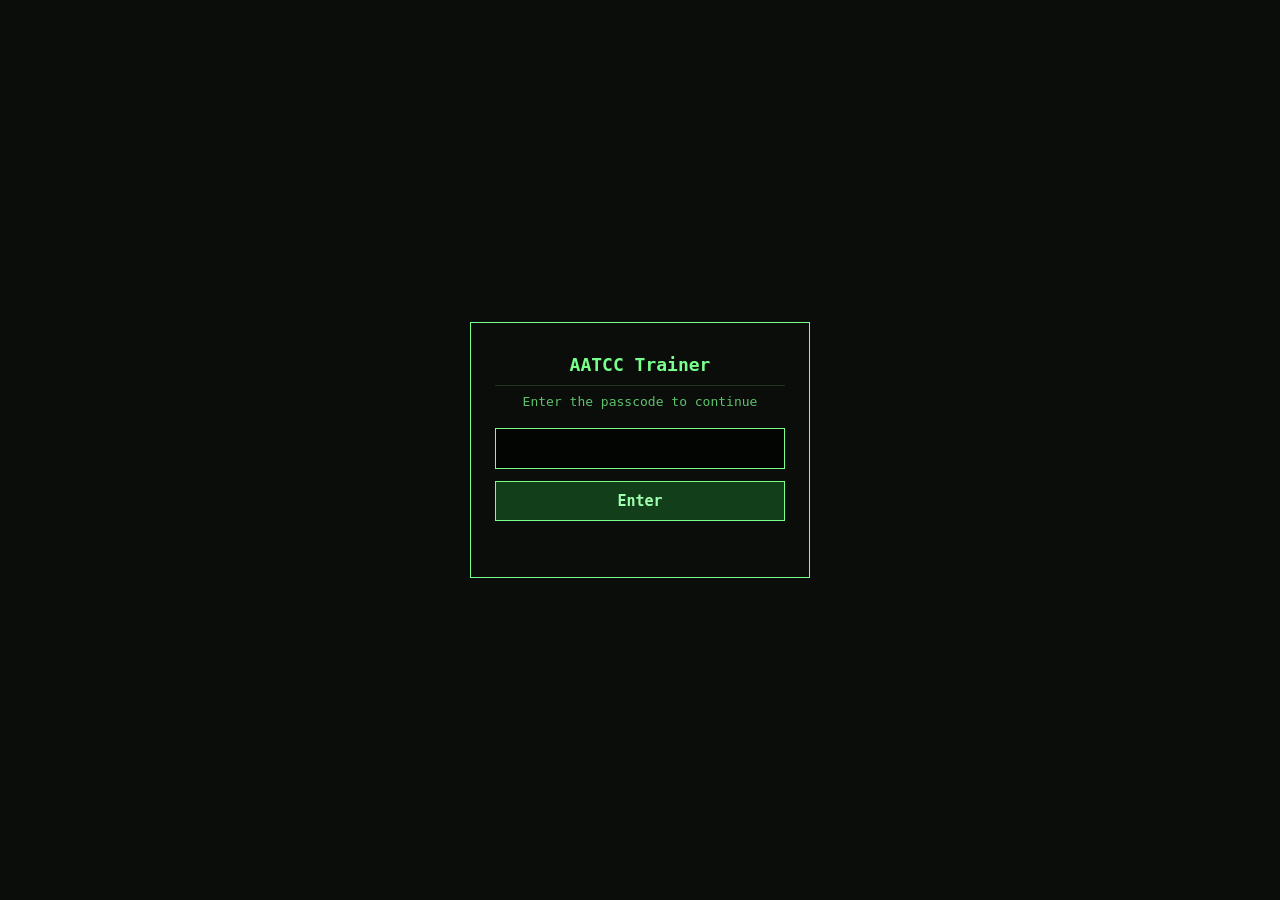
<file: logsheet.html>
<!doctype html><html lang="en"><head>
<script src="gate.js"></script><script src="report.js"></script>
<script src="traininglog.js"></script>
<meta charset="utf-8"><meta name="viewport" content="width=device-width,initial-scale=1">
<link rel="apple-touch-icon" href="apple-touch-icon.png"><link rel="icon" type="image/png" sizes="192x192" href="approach-192.png">
<title>Log Sheet · AATCC Trainer</title><meta name="theme-color" content="#0b0d0b">
<style>
:root{--g:var(--at-accent);--g2:var(--at-text);--dim:rgba(160,255,175,.65);--line:rgba(120,255,140,.25);--bg:var(--at-bg);--card:var(--at-panel)}
*{box-sizing:border-box}
body{margin:0;background:var(--bg);color:var(--g2);font-family:var(--at-font);font-size:14px;line-height:1.5}
header{position:sticky;top:0;z-index:5;background:rgba(11,13,11,.97);border-bottom:1px solid var(--line);padding:12px 16px 10px}
.wrap{max-width:1100px;margin:0 auto}
h1{margin:0;font-size:22px;color:var(--g);letter-spacing:1px}
.sub{color:var(--dim);font-size:12px;margin:2px 0 10px}.sub a{color:var(--g)}
.note{color:#ffd27a;font-size:12.5px;margin:0 0 10px}
.bar{display:flex;gap:8px;flex-wrap:wrap;align-items:flex-end}
label.f{display:flex;flex-direction:column;font-size:11px;color:var(--dim);gap:2px}
select,input[type=date]{font:14px var(--at-font);background:#030503;color:#eaffee;border:1px solid rgba(120,255,140,.55);padding:6px 8px;color-scheme:dark}
.btn{font:14px var(--at-font);background:#0f1a10;color:rgb(160,255,175);border:1px solid rgba(120,255,140,.55);padding:7px 12px;cursor:pointer;text-decoration:none}
.btn:hover{filter:brightness(1.25)}.btn.warn{border-color:#ff5a6e;color:#ff8a9a;background:#1a0a0d}
main{padding:14px 16px 60px}
h2{margin:18px 0 8px;font-size:17px;color:var(--g);border-bottom:1px solid var(--line);padding-bottom:4px}
#cards{display:grid;grid-template-columns:repeat(auto-fill,minmax(250px,1fr));gap:10px}
.card{background:var(--card);border:1px solid var(--line);border-left:3px solid var(--g);padding:10px 12px}
.card h3{margin:0 0 4px;color:#ffd27a;font-size:15px}.card .big{font-size:20px;color:#eaffee}.card .row{display:flex;justify-content:space-between;font-size:12.5px;border-bottom:1px dotted rgba(120,255,140,.15);padding:1px 0}
.card .row span:last-child{color:#eaffee}.card small{color:var(--dim)}
.tw{overflow-x:auto;border:1px solid var(--line)}
table{border-collapse:collapse;width:100%;font-size:12.5px}
th,td{padding:5px 6px;border-bottom:1px solid rgba(120,255,140,.13);text-align:left;white-space:nowrap}
th{position:sticky;top:0;background:#0f1a10;color:var(--g);font-weight:normal}
td.n{text-align:right;color:#eaffee}tr:hover td{background:#0f160f}
td.gr{white-space:normal;min-width:140px;max-width:220px}
.st-completed{color:var(--g)}.st-stopped{color:#c9ced6}.st-switched{color:#b48cff}.st-open{color:#ffd27a}
.x{background:none;border:1px solid rgba(255,90,110,.5);color:#ff8a9a;font:12px var(--at-font);cursor:pointer;padding:1px 6px}
#empty{color:var(--dim);padding:14px}
.red{color:#ff5a6e}.slv{color:#c9ced6}.prp{color:#b48cff}.cop{color:#e0915a}.tel{color:#3fd6c8}.ins{color:#2ee6e6}
.homeBtn{display:inline-block;margin:8px 0 6px;padding:12px 22px;min-height:44px;box-sizing:border-box;font:bold 17px var(--at-font);color:rgb(160,255,175);background:#0f1a10;border:1px solid rgba(120,255,140,.7);border-radius:6px;text-decoration:none;cursor:pointer}.homeBtn:hover{background:#123a18;color:#eaffee}   /* v126: bigger Home button */
</style>
<link rel="stylesheet" href="aatcc-theme.css">
<style>header{padding-top:0}header .at-inhdr{margin:0 -16px 12px;position:static}</style>
</head><body class="at-doc">
<header>
<div class="at-bar at-inhdr"><a class="at-brand" href="index.html" title="Home"><span class="at-mark"></span><span class="at-name">AATCC Trainer</span></a><span class="at-page">Log Sheet</span><span class="at-sp"></span><nav class="at-nav"><a class="at-btn" href="help.html">? Help</a><a class="at-btn at-home" href="index.html">⌂ Home</a></nav></div>
<div class="wrap">
<h1>Log Sheet</h1>
<div class="sub">Training sessions logged by the scopes, per controller. Pick the controller with the <b>Controller ▾</b> box on any scope.</div>
<div class="note">This log is saved in this browser on this computer only. It is not uploaded anywhere. Use <b>Export my training log</b> to back it up or move it to another computer (then <b>Import</b> it there), or export a CSV to share it. See your progress on <a href="dashboard.html">My Dashboard</a>.</div>
<div class="bar">
<label class="f">Controller<select id="fUser"></select></label>
<label class="f">Position<select id="fSim"><option value="">All positions</option><option>Marshal</option><option>Approach</option><option>Final</option><option>Final Intro</option><option>Departure</option><option>Instructor</option></select></label>
<label class="f">From<input type="date" id="fFrom"></label>
<label class="f">To<input type="date" id="fTo"></label>
<button class="btn" id="bReset" type="button">Clear filters</button>
<button class="btn" id="bCsv" type="button">⬇ Export CSV</button>
<button class="btn" id="bExp" type="button" title="Download a backup of your sessions and intro progress (JSON) to import on another computer">⬇ Export my training log</button>
<label class="btn" for="fImp" title="Merge a training-log backup into this computer's log (sessions already here are skipped)">⬆ Import…</label><input type="file" id="fImp" accept=".json,application/json" hidden>
<button class="btn warn" id="bClear" type="button">Clear all…</button>
</div><div id="bkMsg" style="font-size:12.5px;min-height:1.3em;margin-top:6px"></div></div></header>
<main><div class="wrap">
<h2>Summary by controller <small id="sumNote" style="font-size:12px;color:var(--dim)"></small></h2>
<div id="cards"></div>
<h2>Sessions <small id="cnt" style="font-size:12px;color:var(--dim)"></small></h2>
<div class="tw"><table><thead><tr><th>Date</th><th>Controller</th><th>Position</th><th>Scenario</th><th>Start</th><th>End</th><th>Training time</th><th>Wall time</th><th>Paused</th><th>Grade</th><th>Score</th><th>Worked</th><th>Landed</th><th>Ended</th><th></th></tr></thead><tbody id="tb"></tbody></table><div id="empty" hidden>No sessions match. Run a scope (Marshal, Approach, Final, Departure, Instructor) and they show up here.</div></div>
</div></main>
<script>
(() => {
  'use strict';
  const TL = window.TrainingLog, $ = id => document.getElementById(id);
  const esc = s => String(s == null ? '' : s).replace(/[&<>"]/g, c => ({ '&': '&amp;', '<': '&lt;', '>': '&gt;', '"': '&quot;' }[c]));
  const SIMS = ['Marshal', 'Approach', 'Final', 'Final Intro', 'Departure', 'Instructor'], SC = { Marshal: 'red', Approach: 'slv', Final: 'prp', 'Final Intro': 'prp', Departure: 'tel', Instructor: 'ins' };
  const dur = s => { s = Math.max(0, Math.round(s || 0)); const h = Math.floor(s / 3600), m = Math.floor(s % 3600 / 60), x = s % 60; return h ? `${h}h ${String(m).padStart(2, '0')}m` : `${m}m ${String(x).padStart(2, '0')}s`; };
  const all = () => { TL.closeStale(); return TL.sessions().filter(s => s && s.id && (s.status !== 'open' || (s.active || 0) >= TL.MIN_ACTIVE)).sort((a, b) => (b.t0 || 0) - (a.t0 || 0)); };
  function users(list) { return Array.from(new Set(['Guest'].concat(TL.users(), list.map(s => s.user)))).filter(Boolean); }
  function fillUsers(list) {
    const sel = $('fUser'), v = sel.value; sel.innerHTML = '<option value="">All controllers</option>' + users(list).map(u => `<option>${esc(u)}</option>`).join(''); sel.value = users(list).includes(v) ? v : '';
  }
  function filtered(list) {
    const u = $('fUser').value, sm = $('fSim').value, f = $('fFrom').value, t = $('fTo').value;
    return list.filter(s => (!u || s.user === u) && (!sm || s.sim === sm) && (!f || s.date >= f) && (!t || s.date <= t));
  }
  function render() {
    const list = all(); fillUsers(list); const rows = filtered(list);
    $('cnt').textContent = `${rows.length} of ${list.length} · newest first`;
    $('empty').hidden = rows.length > 0;
    $('tb').innerHTML = rows.map(s => `<tr data-id="${esc(s.id)}"><td>${esc(s.date)}</td><td style="color:#ffd27a">${esc(s.user)}</td><td class="${SC[s.sim] || ''}">${esc(s.sim)}</td><td>${esc(s.scenario || '—')}</td><td>${esc(s.startTime || '')}</td><td>${esc(s.endTime || '…')}</td>`
      + `<td class="n">${dur(s.active)}</td><td class="n">${dur(s.wall)}</td><td class="n">${dur(s.paused)}</td><td class="gr">${esc(s.grade || '—')}</td><td class="n">${s.score == null ? '—' : esc(s.score)}</td>`
      + `<td class="n">${s.worked || 0}</td><td class="n">${s.landed == null ? '—' : esc(s.landed)}</td><td class="st-${s.status === 'open' ? 'open' : esc(s.ended)}" title="${esc(s.note || '')}">${s.status === 'open' ? 'in progress' : esc(s.ended || '')}</td>`
      + `<td><button class="x" type="button" data-del="${esc(s.id)}" title="Delete this session">✕</button></td></tr>`).join('');
    const by = {}; for (const s of rows) { const b = by[s.user] || (by[s.user] = { n: 0, t: 0, sim: {}, g: [] }); b.n++; b.t += s.active || 0; b.sim[s.sim] = (b.sim[s.sim] || 0) + (s.active || 0); if (typeof s.gradePct === 'number') b.g.push(s.gradePct); }
    $('sumNote').textContent = rows.length === list.length ? '' : '(filtered)';
    $('cards').innerHTML = Object.keys(by).sort().map(u => { const b = by[u], avg = b.g.length ? Math.round(b.g.reduce((a, c) => a + c, 0) / b.g.length) : null;
      return `<div class="card" data-user="${esc(u)}"><h3>${esc(u)}</h3><div class="big">${dur(b.t)}</div><small>training time · ${b.n} session${b.n === 1 ? '' : 's'} · avg grade ${avg == null ? '—' : avg + '%'}${b.g.length ? ` (${b.g.length} graded)` : ''}</small>`
        + SIMS.filter(x => b.sim[x] != null).map(x => `<div class="row"><span class="${SC[x]}">${x}</span><span>${dur(b.sim[x])}</span></div>`).join('') + '</div>'; }).join('') || '<div id="empty">No sessions yet.</div>';
  }
  const csvq = v => { v = v == null ? '' : String(v); return /[",\n]/.test(v) ? '"' + v.replace(/"/g, '""') + '"' : v; };
  $('bCsv').onclick = () => {
    const rows = filtered(all()), H = ['id', 'controller', 'sim', 'date', 'start', 'end', 'training_s', 'training_min', 'wall_s', 'paused_s', 'sim_s', 'grade', 'grade_pct', 'score', 'worked', 'landed', 'ended', 'note', 'level', 'wave_offs', 'crashes', 'sep_losses', 'calls_good', 'calls_bad', 'scenario'];
    const out = [H.join(',')].concat(rows.map(s => [s.id, s.user, s.sim, s.date, s.startTime, s.endTime || '', s.active, ((s.active || 0) / 60).toFixed(1), s.wall, s.paused, s.simTime, s.grade, s.gradePct, s.score, s.worked, s.landed, s.status === 'open' ? 'in progress' : s.ended, s.note, s.level, s.waveOffs, s.crashes, s.sepLoss, s.callsGood, s.callsBad, s.scenario].map(csvq).join(',')));
    const a = document.createElement('a'); a.href = URL.createObjectURL(new Blob([out.join('\r\n') + '\r\n'], { type: 'text/csv' }));
    const d = new Date(); a.download = `aatcc-log-${d.getFullYear()}-${String(d.getMonth() + 1).padStart(2, '0')}-${String(d.getDate()).padStart(2, '0')}.csv`;
    document.body.appendChild(a); a.click(); setTimeout(() => { URL.revokeObjectURL(a.href); a.remove(); }, 500);
  };
  $('tb').onclick = e => { const b = e.target.closest('[data-del]'); if (!b) return; const s = all().find(x => x.id === b.dataset.del);
    if (s && confirm(`Delete this session?\n${s.user} · ${s.sim} · ${s.date} ${s.startTime} · ${dur(s.active)}`)) { TL.del(s.id); render(); } };
  $('bClear').onclick = () => { const n = all().length; if (!n) return; if (confirm(`Clear ALL ${n} logged sessions on this computer? This cannot be undone. (Export a CSV first to keep a copy.)`)) { TL.clear(); render(); } };
  const bk = (t, ok) => { const m = $('bkMsg'); m.textContent = t; m.style.color = ok ? 'var(--g)' : '#ff8a9a'; };   // v132 backup
  $('bExp').onclick = () => { const o = TL.exportFile(); bk(`Exported ${o.sessions} session${o.sessions === 1 ? '' : 's'} and intro progress. Import the file on another computer to move your log.`, true); };
  $('fImp').onchange = e => { const f = e.target.files && e.target.files[0]; e.target.value = ''; if (!f) return;
    TL.importFile(f).then(r => { bk(`Imported: ${r.added} new session${r.added === 1 ? '' : 's'}${r.dup ? `, ${r.dup} already here (skipped)` : ''}${r.users ? `, ${r.users} new name${r.users === 1 ? '' : 's'}` : ''}${r.intro ? ', intro progress updated' : ''}.`, true); render(); }).catch(er => bk(er.message || 'Import failed.', false)); };
  $('bReset').onclick = () => { ['fUser', 'fSim', 'fFrom', 'fTo'].forEach(i => $(i).value = ''); render(); };
  ['fUser', 'fSim', 'fFrom', 'fTo'].forEach(i => $(i).addEventListener('change', render));
  addEventListener('storage', e => { if (e.key && e.key.indexOf('aatccLog.') === 0) render(); });
  setInterval(render, 20000); render();
})();
</script>
</body></html>
</file>
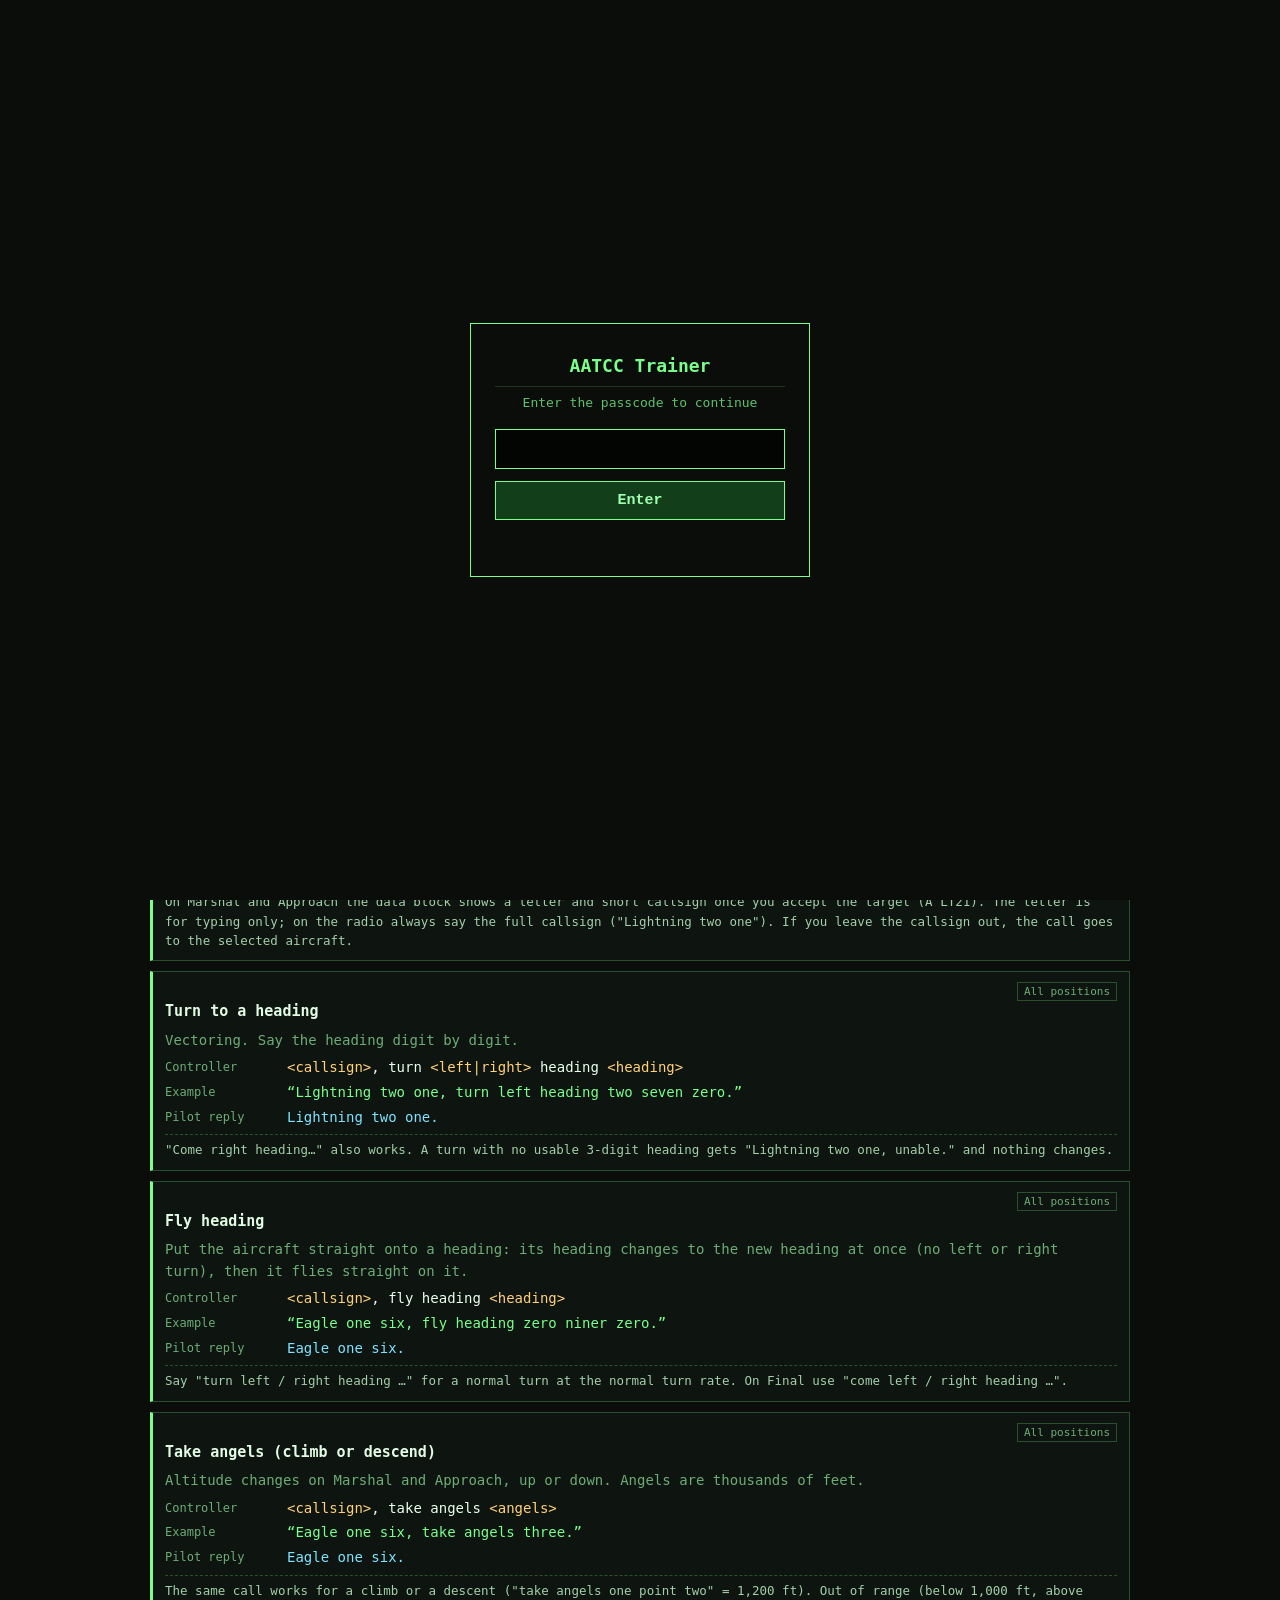
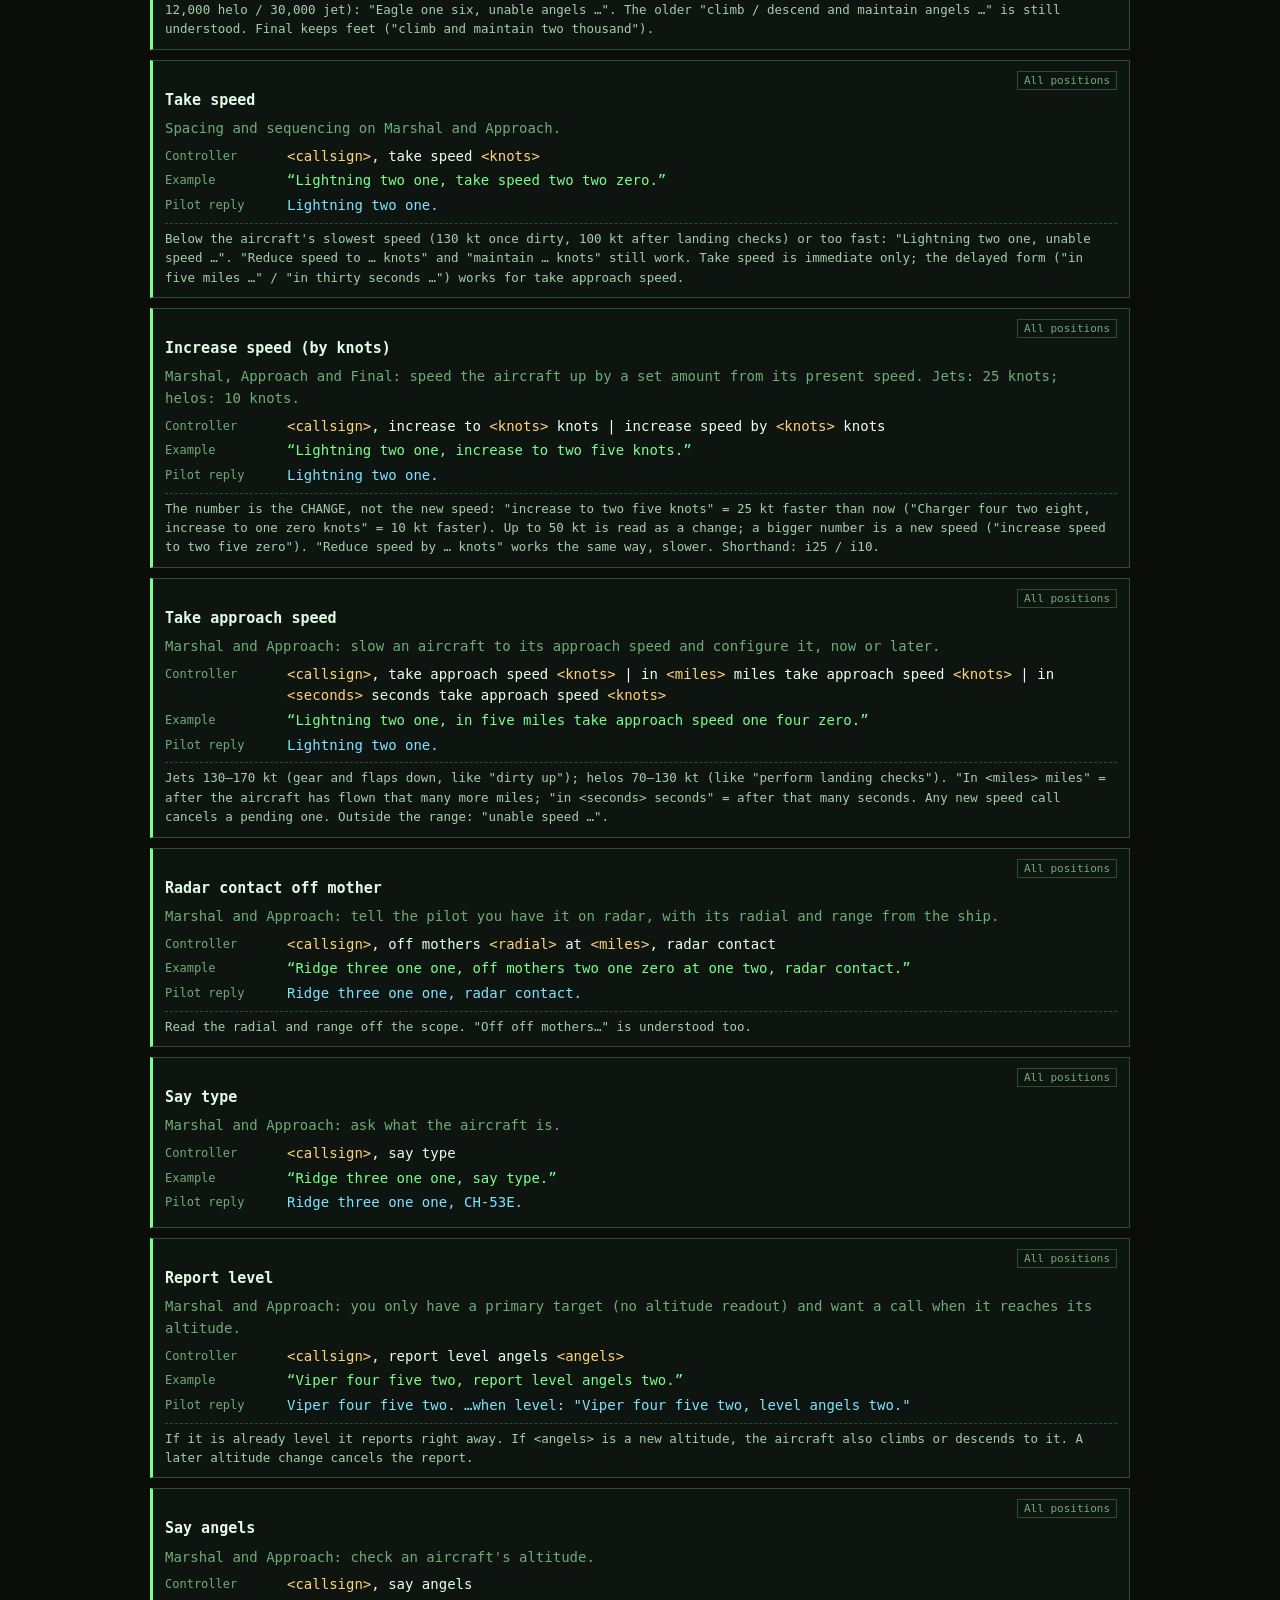
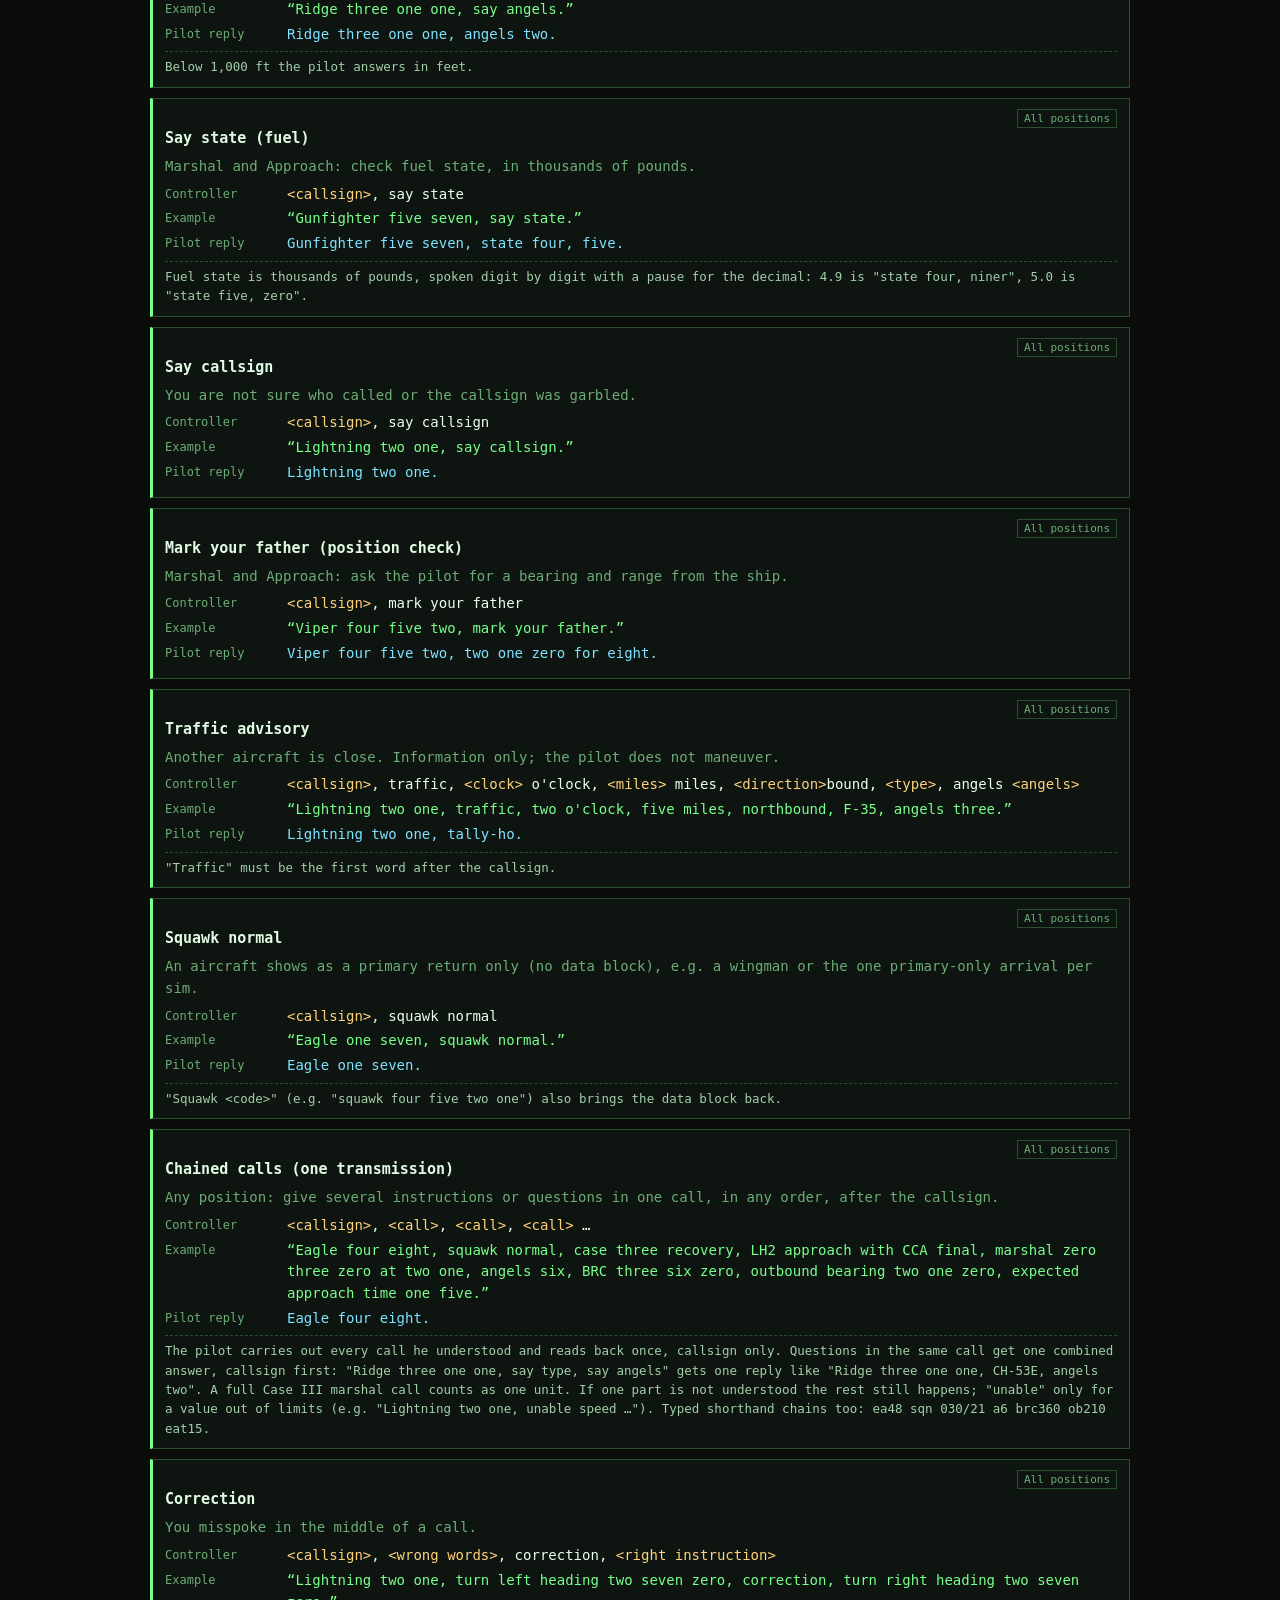
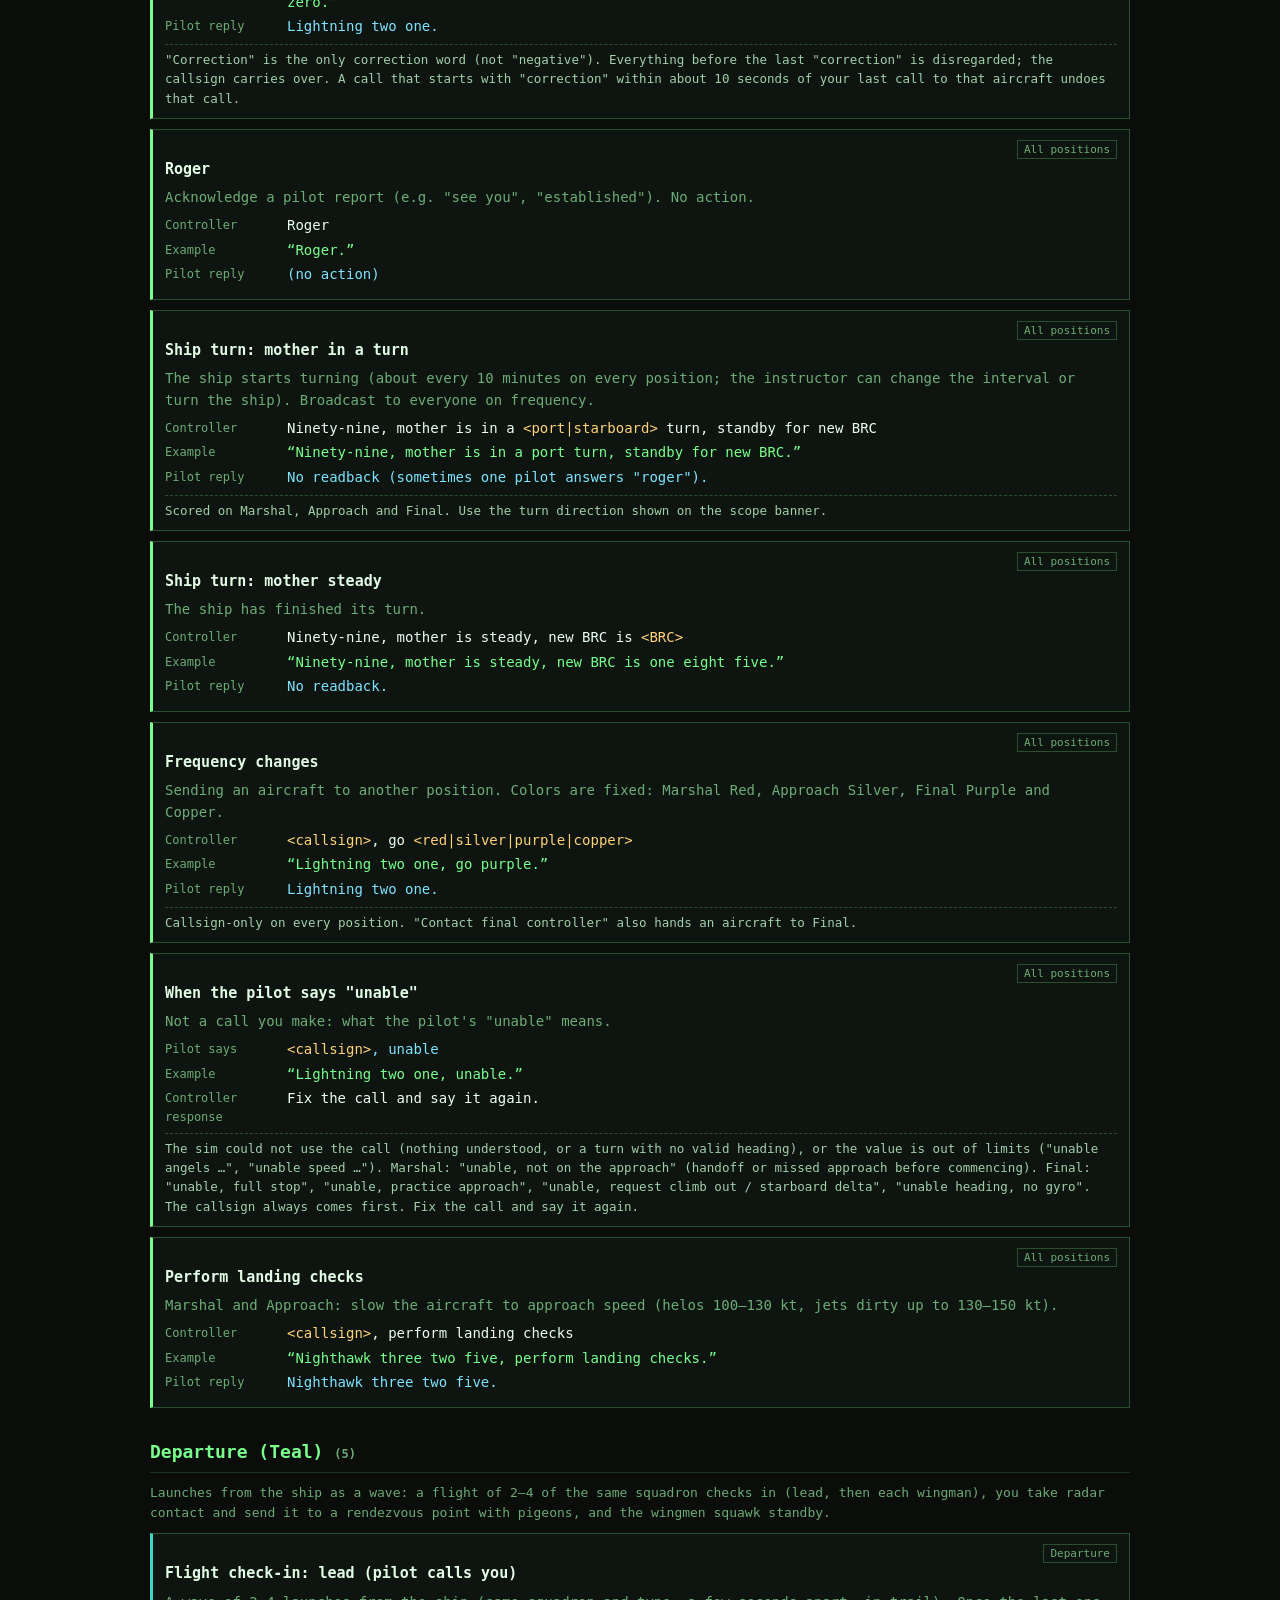
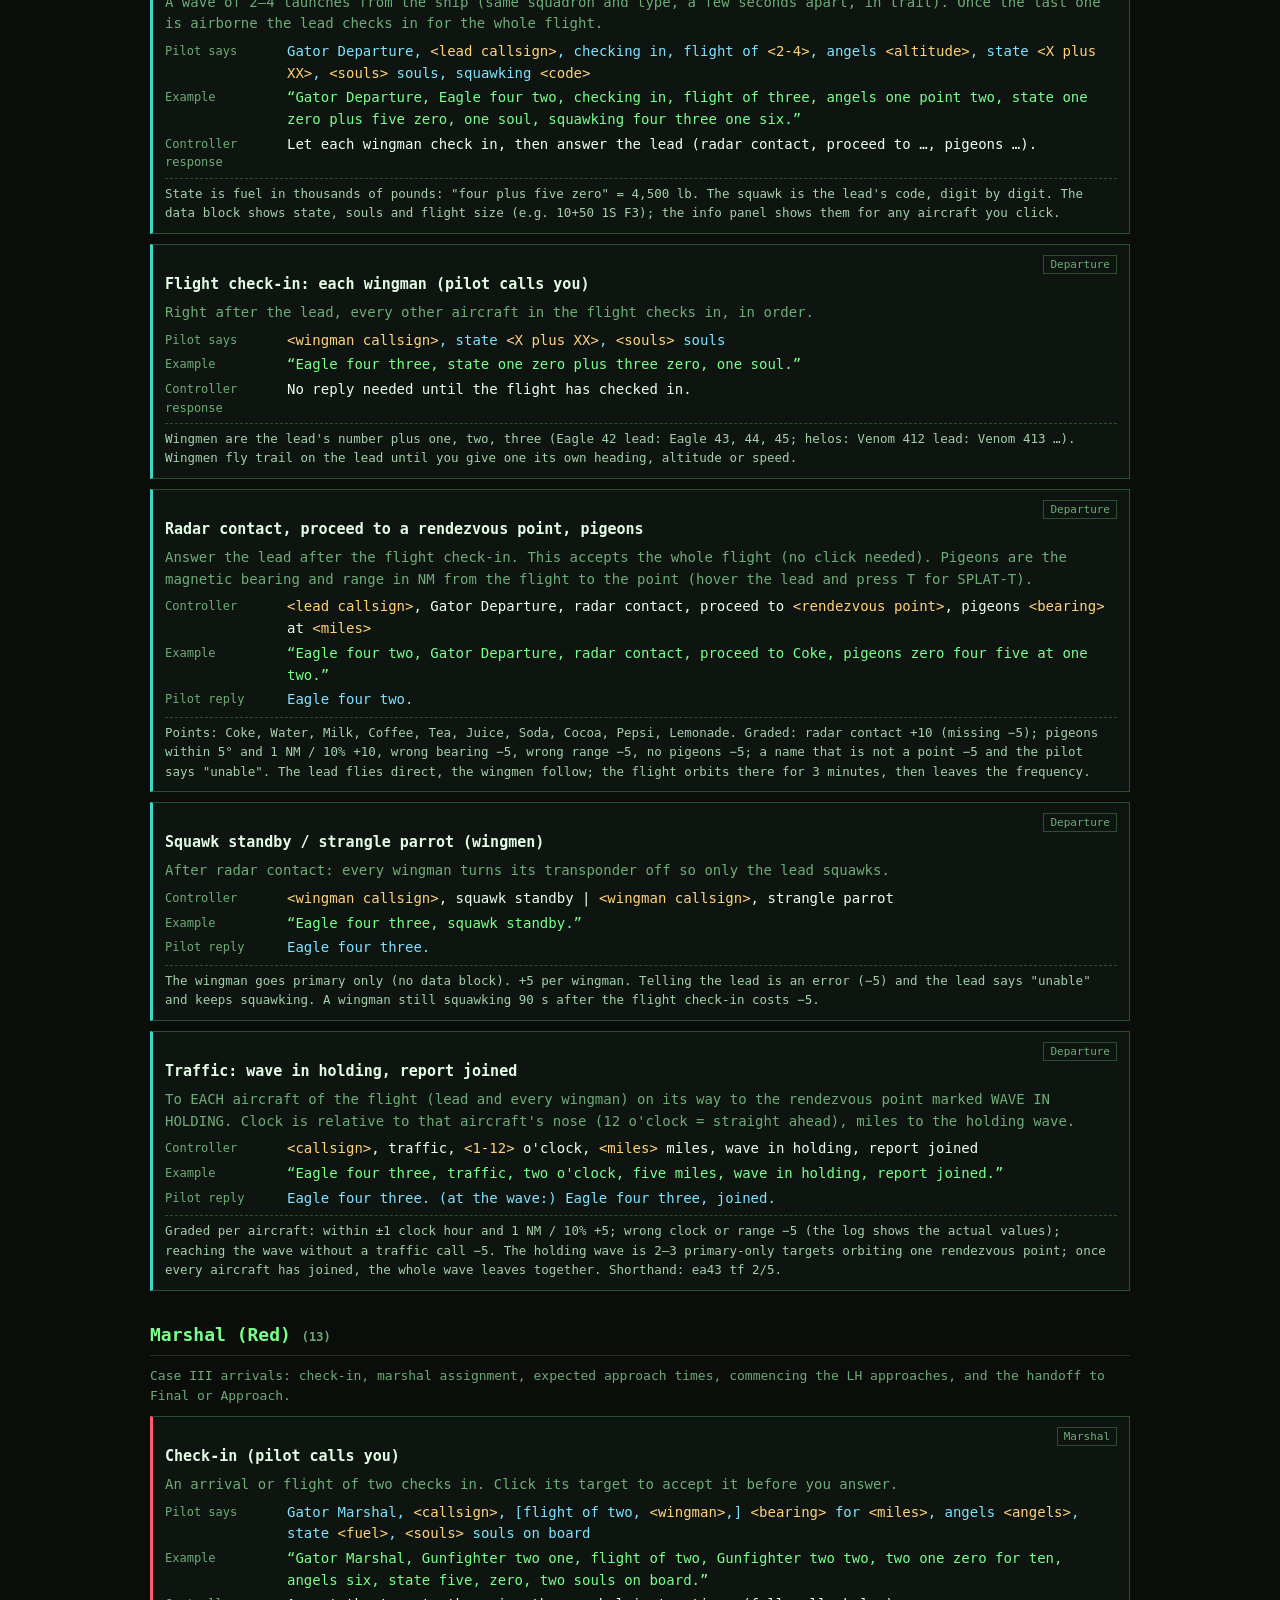
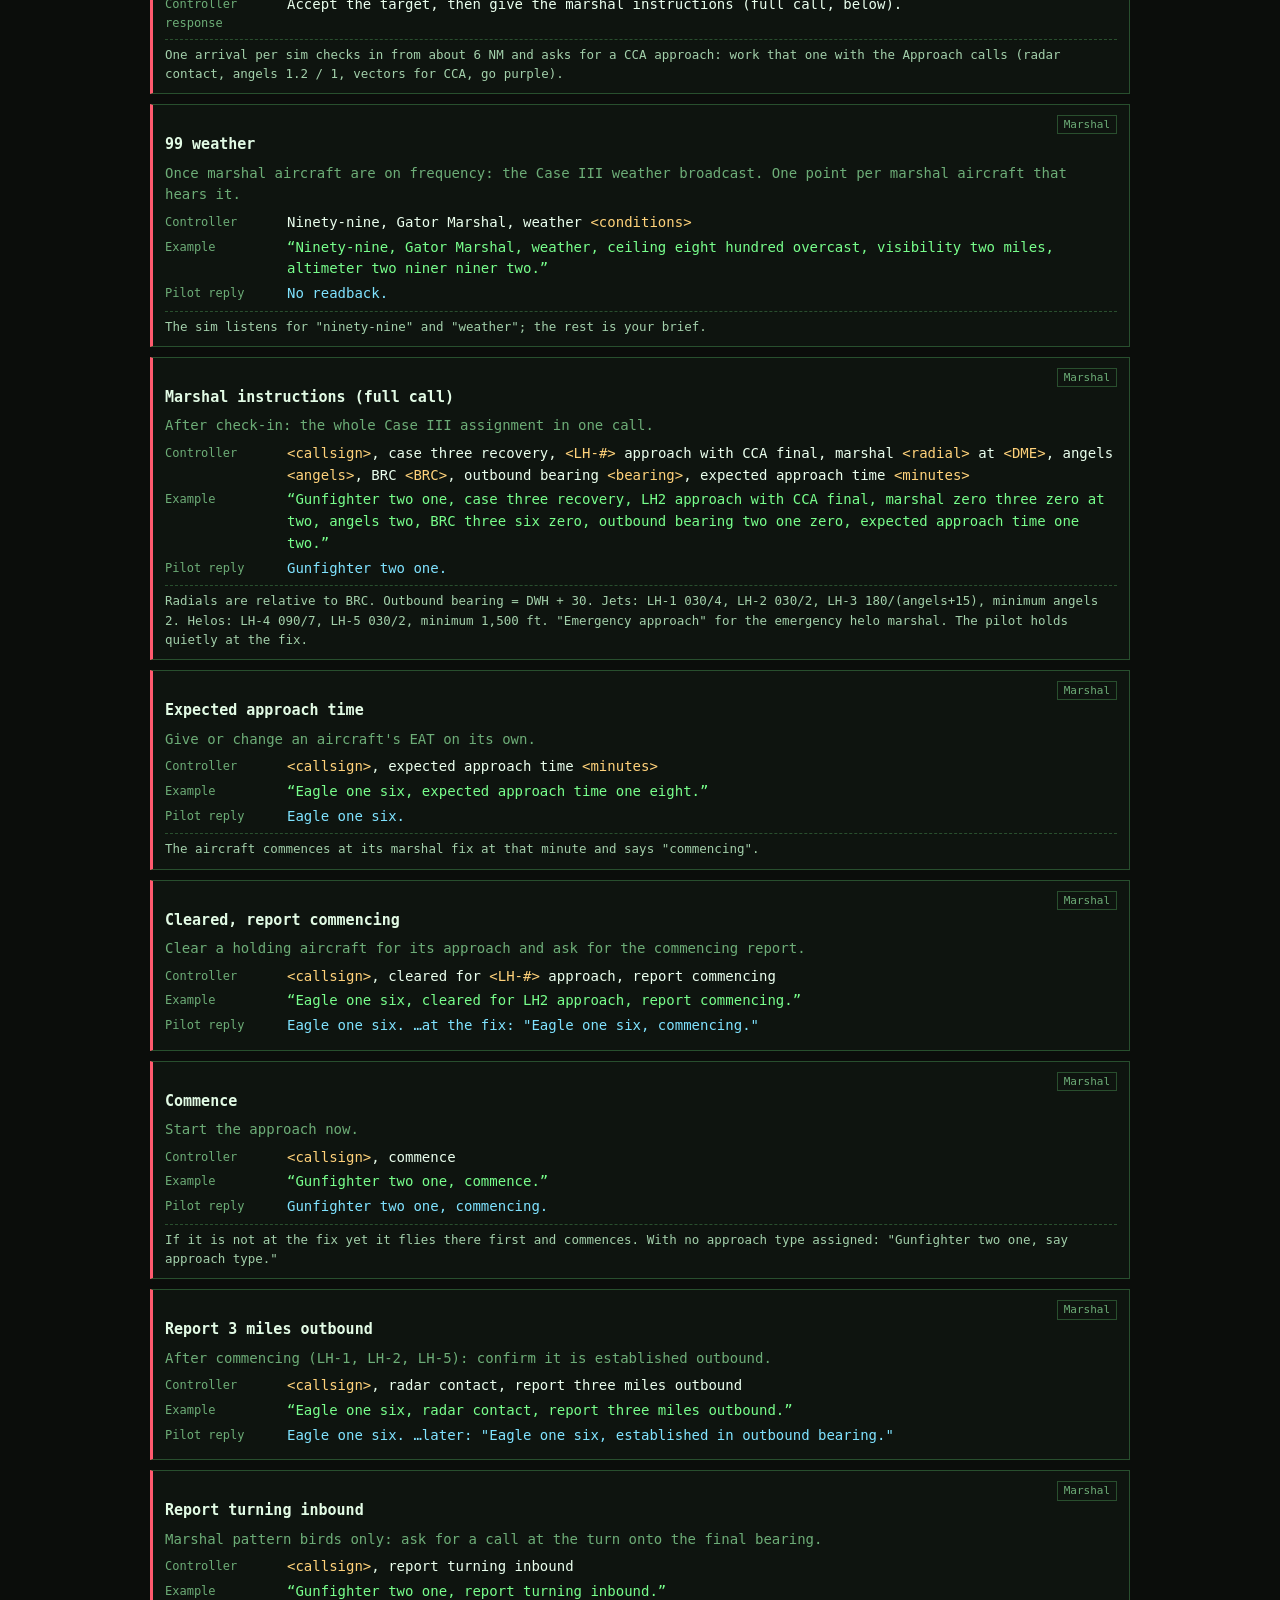
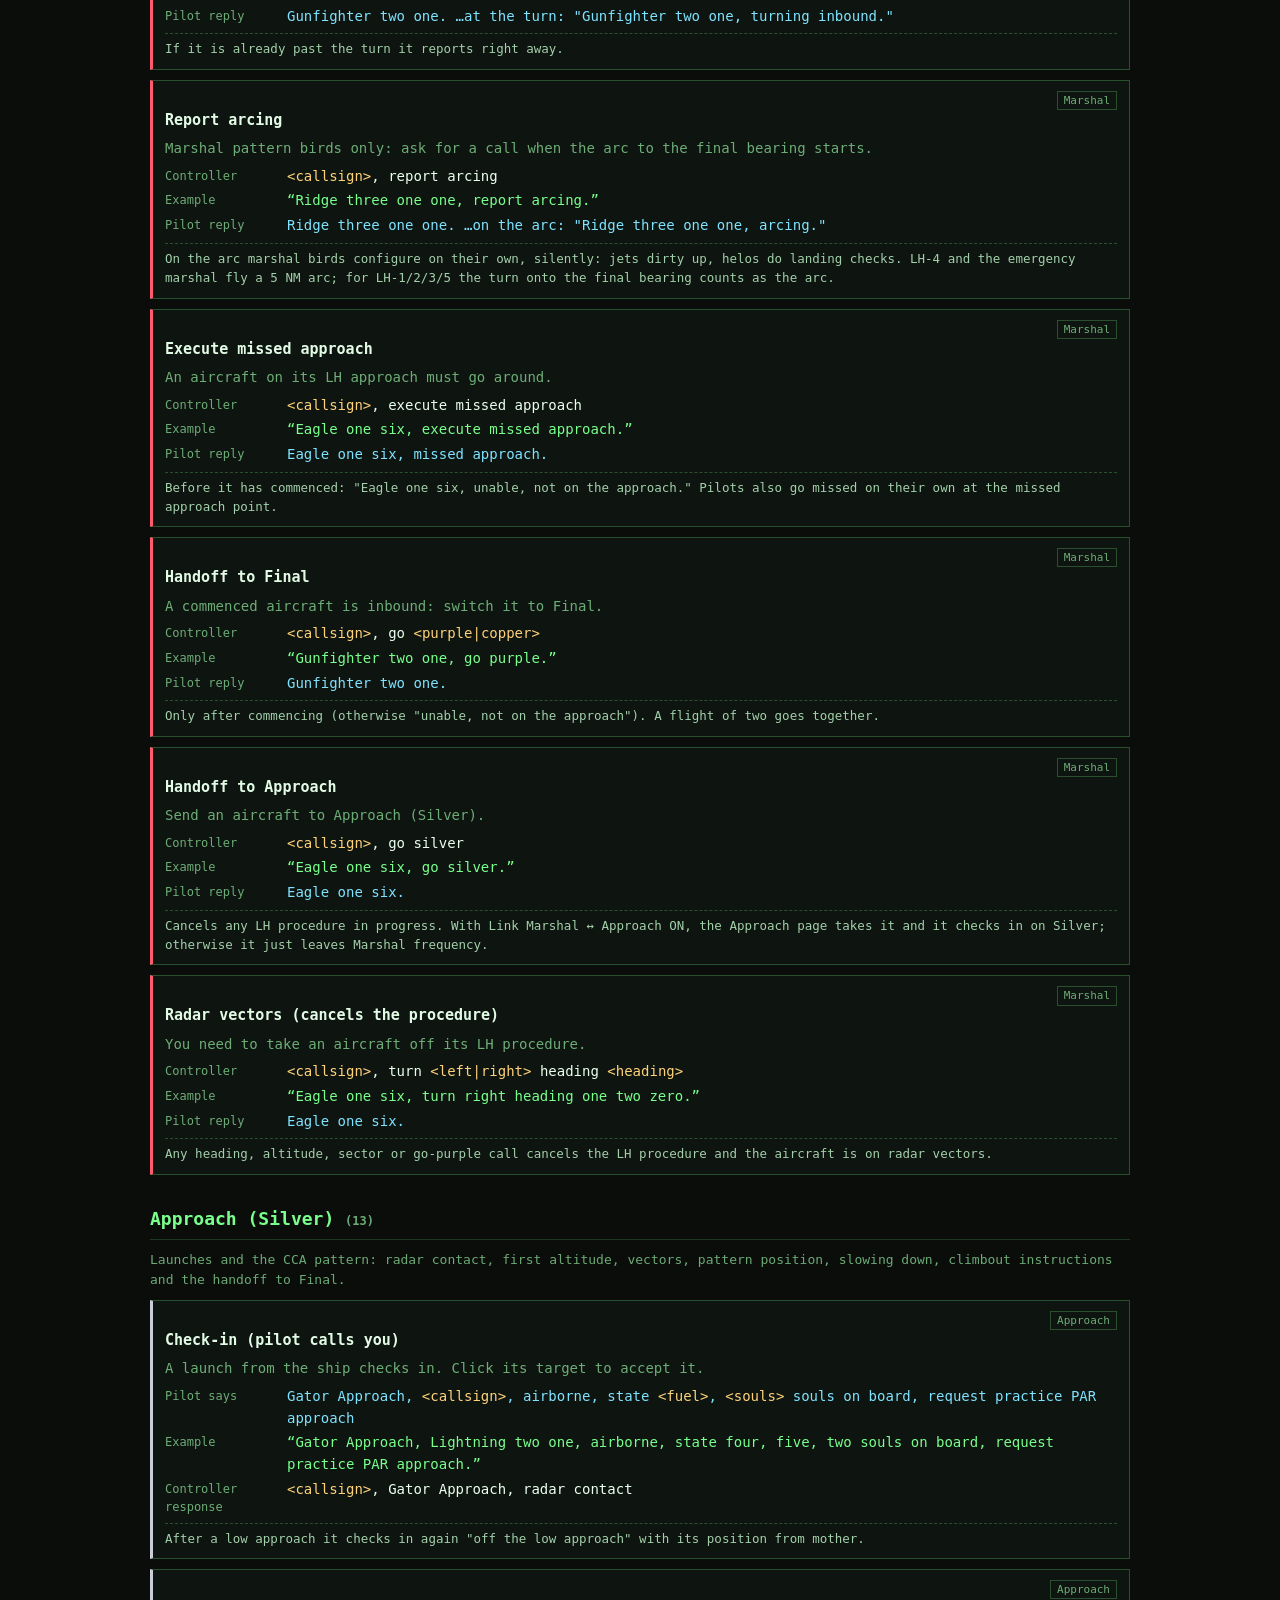
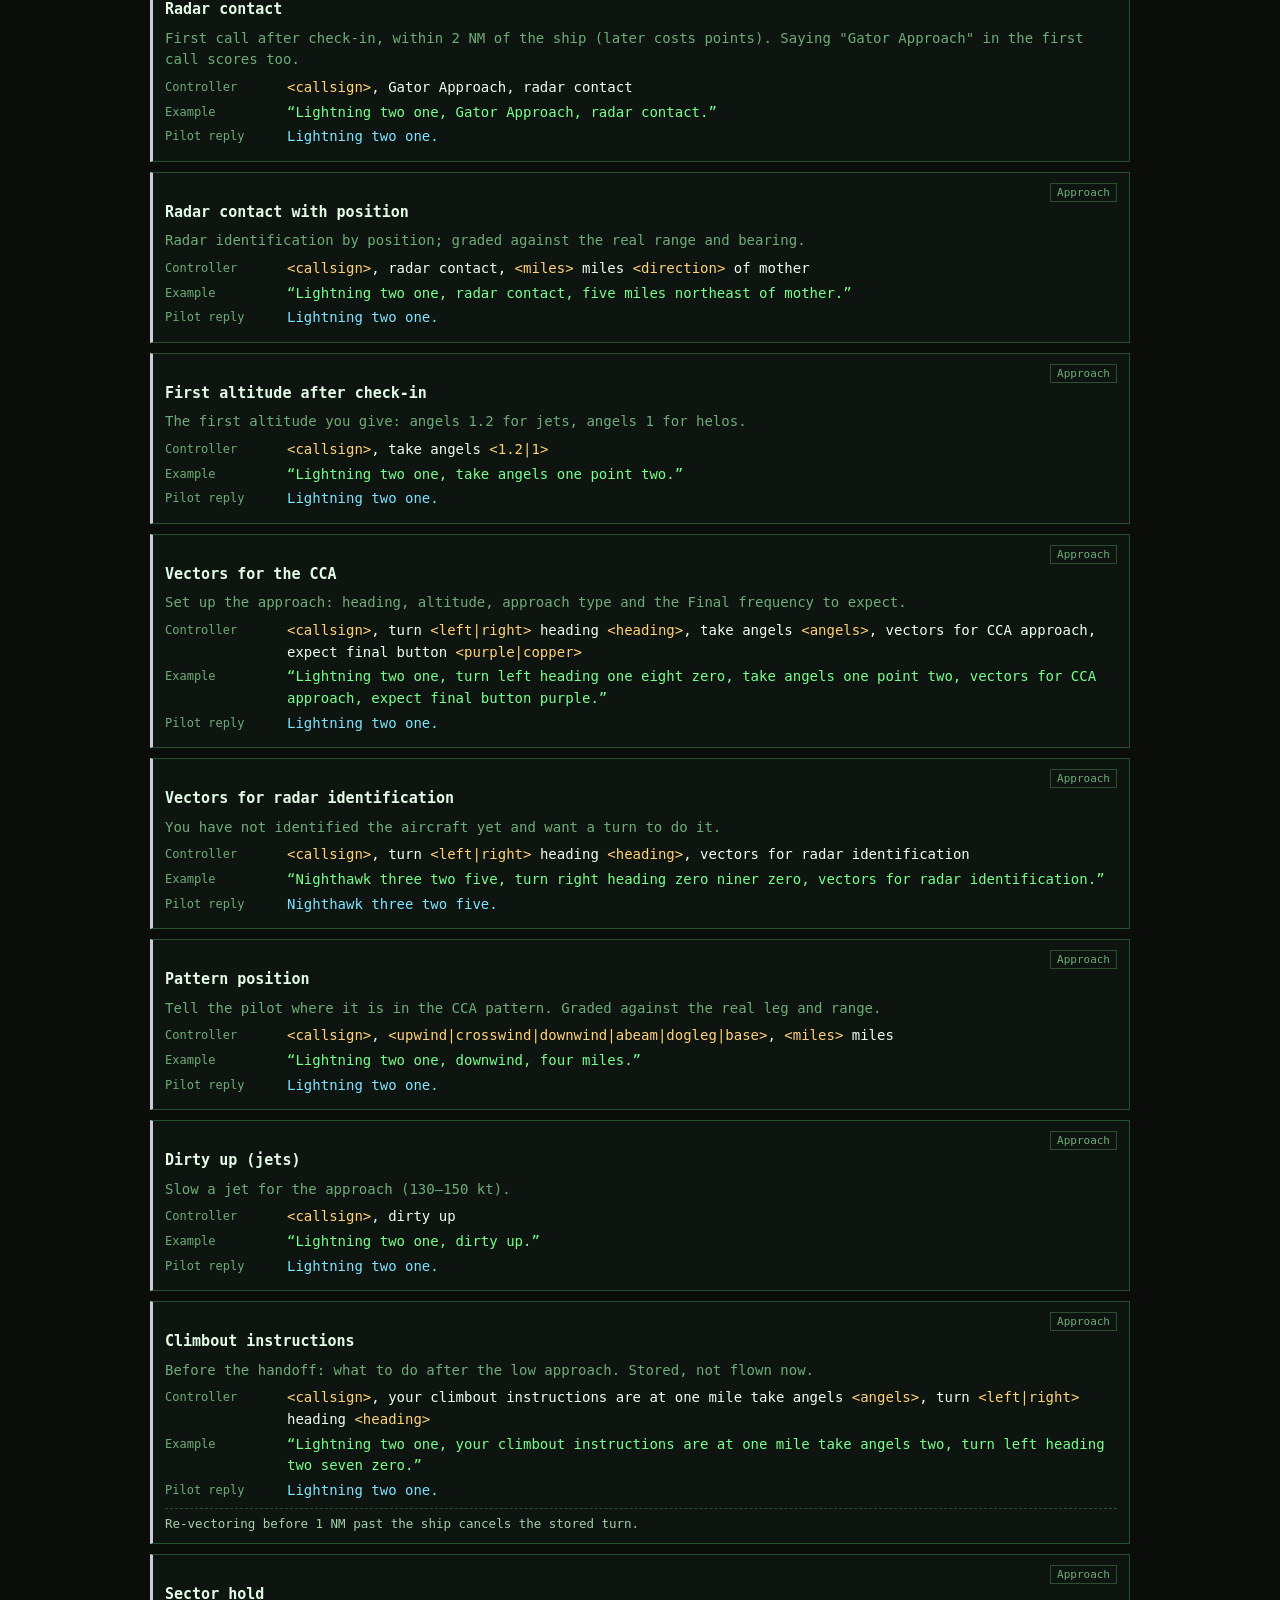
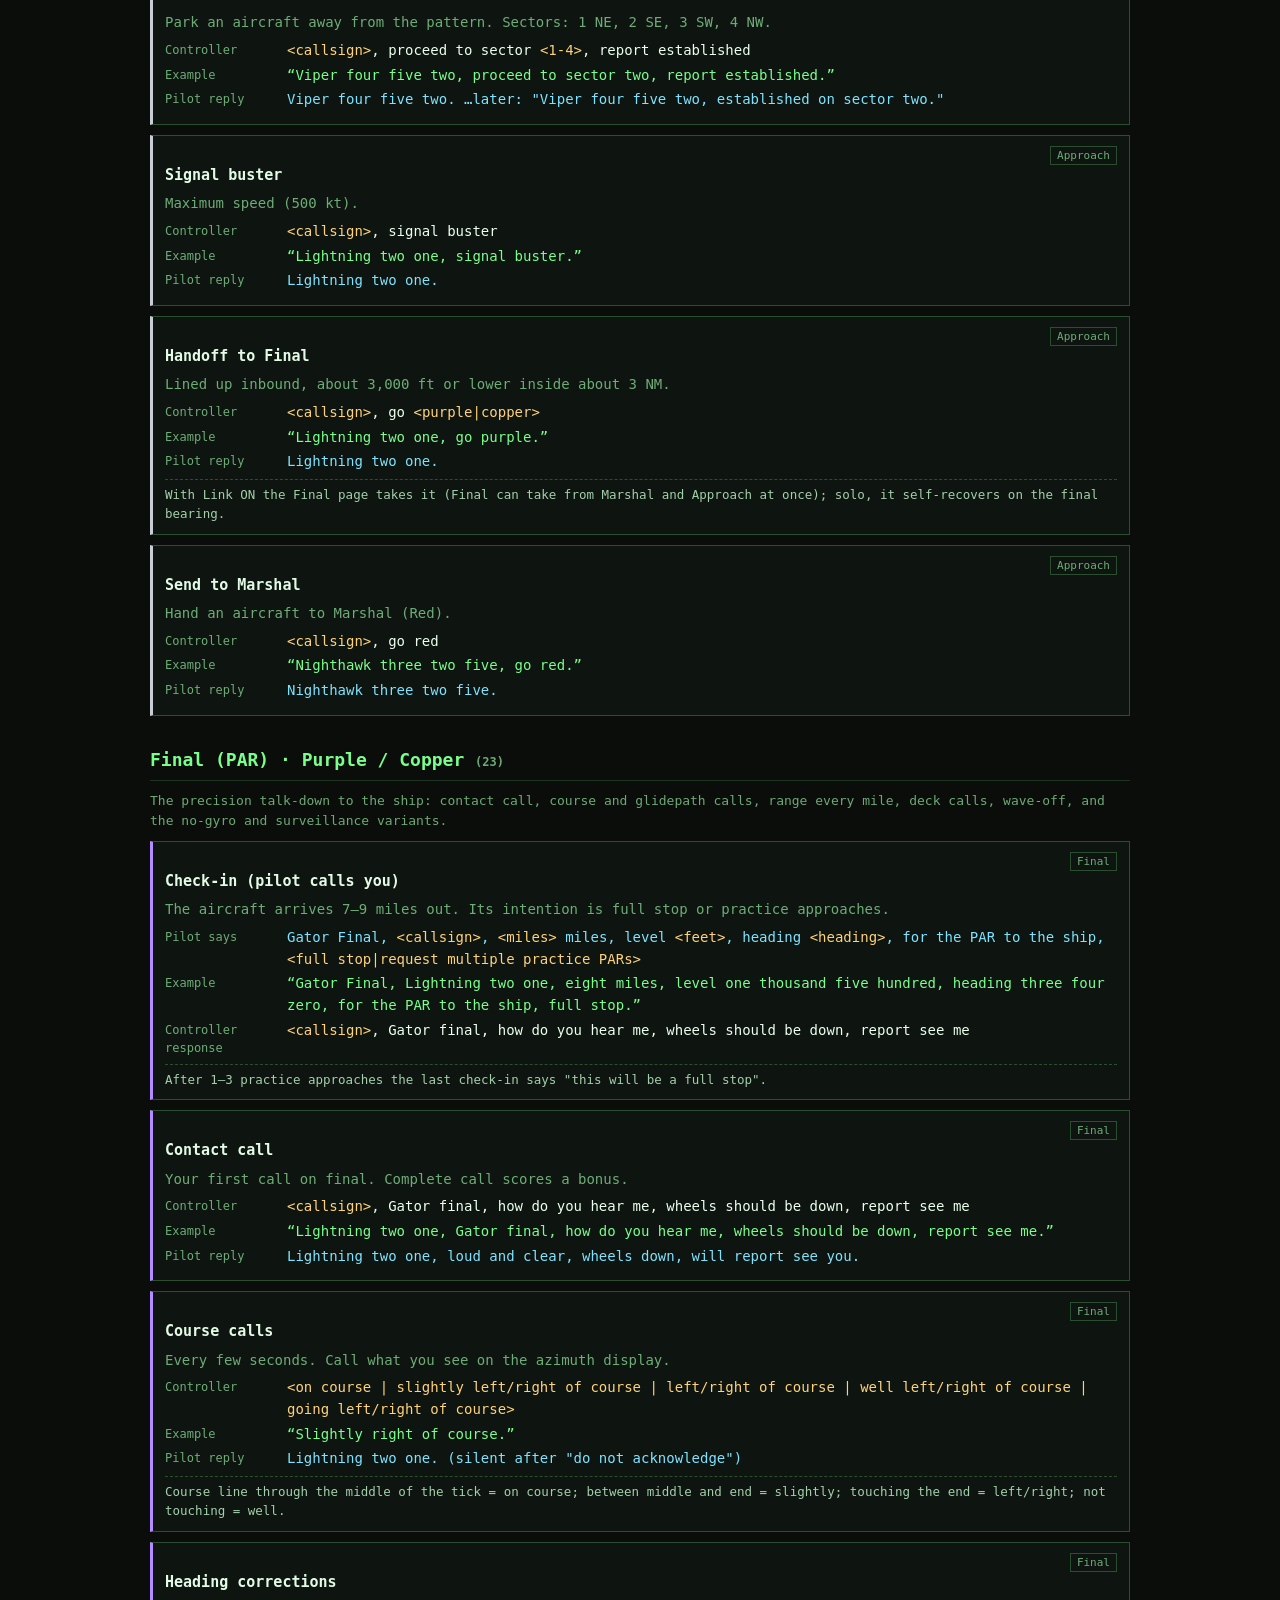
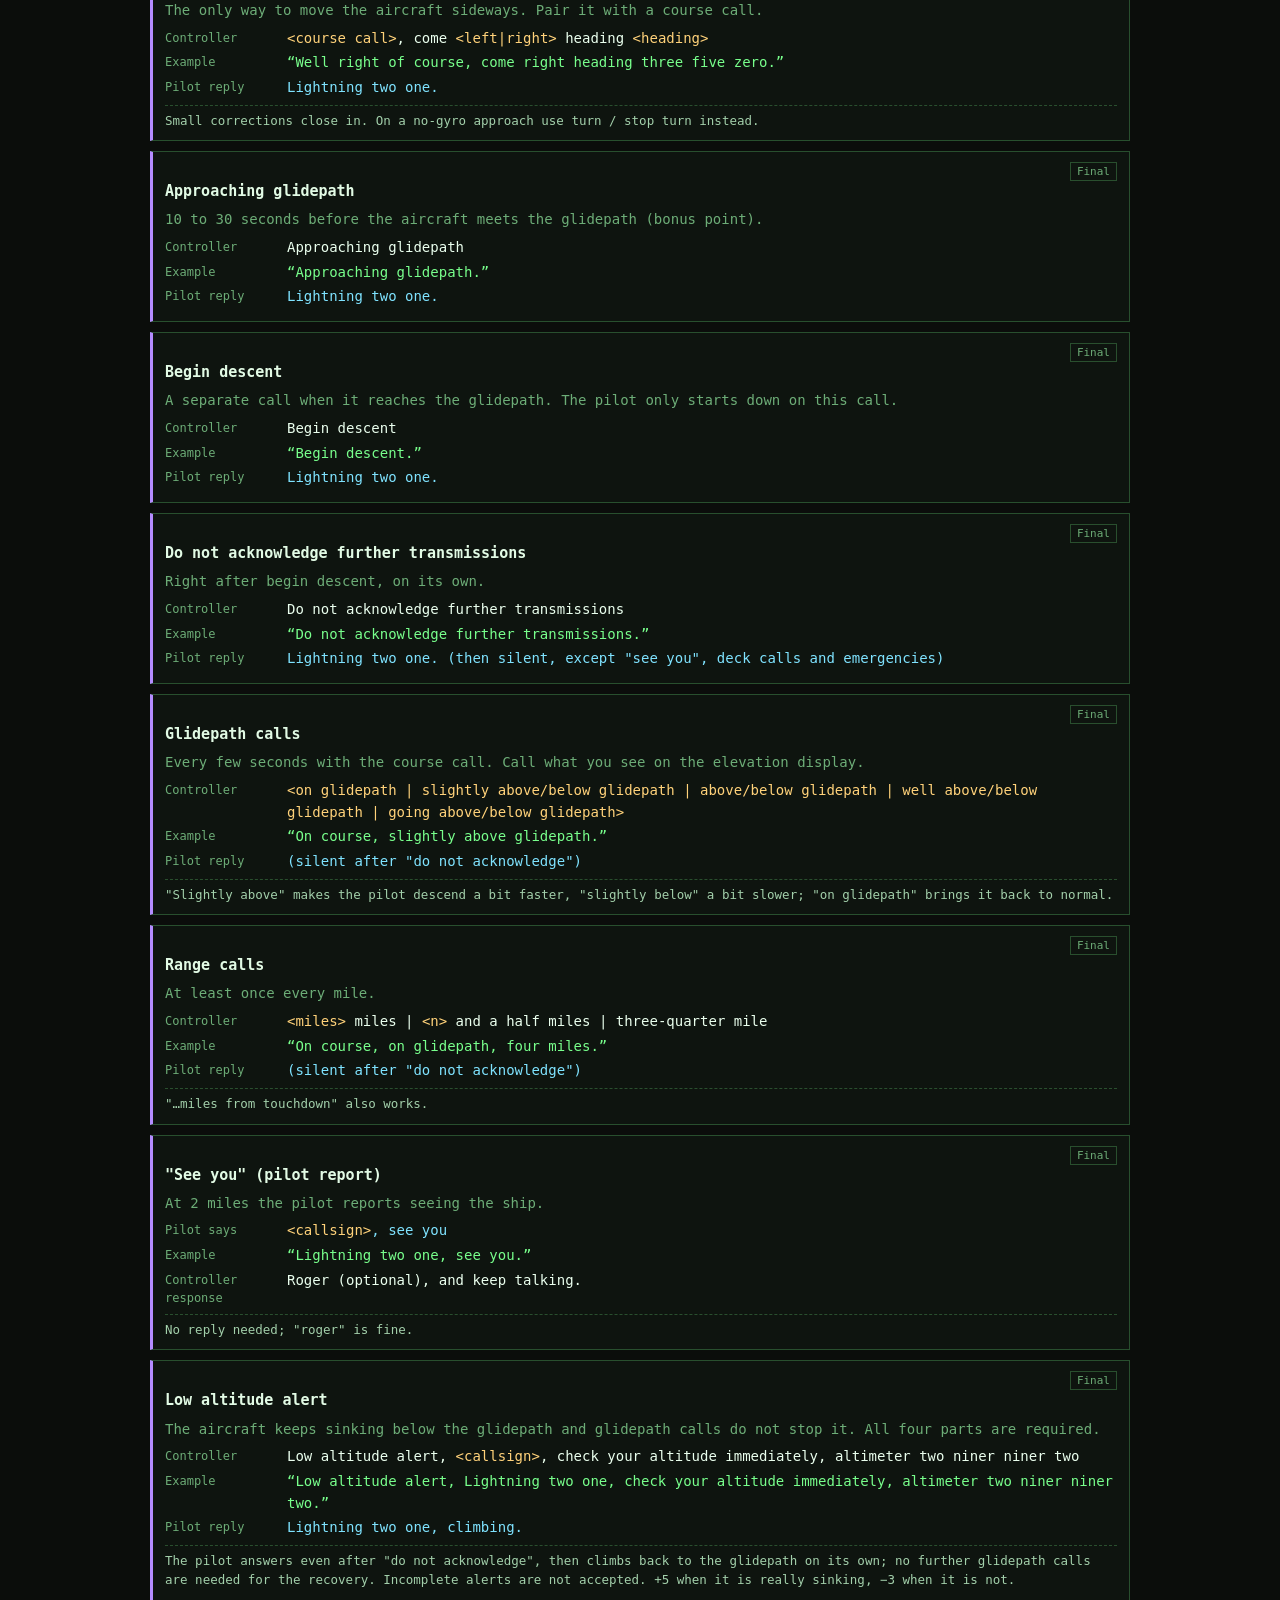
<file: playbook.html>
<!doctype html><html lang="en"><head>
<script src="gate.js"></script><script src="report.js"></script>
<meta charset="utf-8"><meta name="viewport" content="width=device-width,initial-scale=1">
<link rel="apple-touch-icon" href="apple-touch-icon.png"><link rel="icon" type="image/png" sizes="192x192" href="approach-192.png">
<title>Phraseology Playbook · AATCC Trainer</title><meta name="theme-color" content="#0b0d0b">
<style>
:root{--g:var(--at-accent);--g2:var(--at-text);--dim:rgba(160,255,175,.65);--line:rgba(120,255,140,.25);--bg:var(--at-bg);--card:var(--at-panel)}
*{box-sizing:border-box}
body{margin:0;background:var(--bg);color:var(--g2);font-family:var(--at-font);font-size:14px;line-height:1.5}
header{position:sticky;top:0;z-index:5;background:rgba(11,13,11,.97);border-bottom:1px solid var(--line);padding:12px 16px 10px}
.wrap{max-width:980px;margin:0 auto}
h1{margin:0;font-size:22px;color:var(--g);letter-spacing:1px}
.sub{color:var(--dim);font-size:12px;margin:2px 0 10px}
.sub a{color:var(--g)}
.bar{display:flex;gap:8px;flex-wrap:wrap;align-items:center}
#q{flex:1;min-width:200px;padding:9px 10px;font:15px var(--at-font);background:#030503;color:#eaffee;border:1px solid var(--g);outline:none}
.btn{font:14px var(--at-font);background:#0f1a10;color:rgb(160,255,175);border:1px solid rgba(120,255,140,.55);padding:8px 12px;cursor:pointer;text-decoration:none}
.btn:hover{filter:brightness(1.25)}
.tabs{display:flex;gap:6px;flex-wrap:wrap;margin-top:10px}
.tabs button{font:14px var(--at-font);background:#0f1a10;color:rgb(160,255,175);border:1px solid rgba(120,255,140,.45);padding:7px 12px;cursor:pointer}
.tabs button.on{background:#123a18;color:#eaffee;border-color:var(--g)}
.tabs button .n{opacity:.6;font-size:12px;margin-left:4px}
.tel{color:#3fd6c8}.red{color:#ff5a6e}.slv{color:#c9ced6}.prp{color:#b48cff}.cop{color:#e0915a}
.tabs button[data-s=departure].on{border-color:#3fd6c8}.tabs button[data-s=marshal].on{border-color:#ff5a6e}.tabs button[data-s=approach].on{border-color:#c9ced6}.tabs button[data-s=final].on{border-color:#b48cff}
main{padding:14px 16px 60px}
#count{color:var(--dim);font-size:12px;margin:0 0 8px}
.sec{margin:18px 0 6px}
.sec h2{margin:0;font-size:17px;color:var(--g);border-bottom:1px solid var(--line);padding-bottom:4px}
.sec p{margin:6px 0 0;color:var(--dim);font-size:13px}
.card{background:var(--card);border:1px solid var(--line);border-left:3px solid var(--g);padding:10px 12px;margin:10px 0}
.card.departure{border-left-color:#3fd6c8}.card.marshal{border-left-color:#ff5a6e}.card.approach{border-left-color:#c9ced6}.card.final{border-left-color:#b48cff}
.card h3{margin:0 0 4px;font-size:15px;color:#eaffee}
.card .tag{float:right;font-size:11px;color:var(--dim);border:1px solid var(--line);padding:0 6px;margin-left:8px}
.when{color:var(--dim);margin:0 0 6px}
.row{display:grid;grid-template-columns:112px 1fr;gap:2px 10px;margin:3px 0}
.row b{color:var(--dim);font-weight:normal;font-size:12px;padding-top:1px}
.say{color:#eaffee}
.ph{color:#ffd27a}
.ex{color:var(--g)}
.rb{color:#7fe3ff}
.note{margin-top:6px;font-size:12.5px;color:rgba(200,255,210,.8);border-top:1px dashed var(--line);padding-top:5px}
.empty{color:#ffd27a;padding:20px 0}
mark{background:#3a3a10;color:#fff3a0}
.legend{font-size:12px;color:var(--dim);margin-top:8px}
.legend span{margin-right:14px}
.shi{color:var(--dim);font-size:13px;margin:6px 0 10px}.shi b{color:#eaffee}
.shr{display:grid;grid-template-columns:92px 1fr auto;gap:4px 12px;align-items:baseline;background:var(--card);border:1px solid var(--line);border-left:3px solid var(--g);padding:7px 10px;margin:6px 0}
.shr code{color:#ffd27a;font:bold 14px var(--at-font);word-break:break-all}.shr .m{color:#eaffee}.shr .p{font-size:11px;color:var(--dim);white-space:nowrap}
.shr .p i{font-style:normal;margin-left:6px}
.tabs button[data-s=shorthand].on{border-color:#ffd27a}
@media (max-width:560px){.shr{grid-template-columns:76px 1fr}.shr .p{grid-column:2;white-space:normal}}
@media (max-width:560px){.row{grid-template-columns:1fr}.row b{padding-top:4px}}
@media print{
  header .bar,.tabs,#count,.legend{display:none!important}
  header{position:static;background:#fff;border:0;padding:0 0 6px}
  body{background:#fff;color:#000;font-size:11pt}
  h1,.sec h2,.card h3,.say,.ex,.rb,.ph,.when,.row b,.note,.sub,.sec p{color:#000!important}
  .sub a{color:#000}
  .card,.card.marshal,.card.approach,.card.final{background:#fff;border:1px solid #888;border-left:3px solid #000;break-inside:avoid;page-break-inside:avoid}
  .card .tag{color:#000;border-color:#888}
  .sec{display:block!important;break-after:avoid}
  .card[hidden]{display:block!important}
  .ph{font-style:italic}
  mark{background:none;color:#000}
  main{padding:0}
}
.homeBtn{display:inline-block;margin:8px 0 6px;padding:12px 22px;min-height:44px;box-sizing:border-box;font:bold 17px var(--at-font);color:rgb(160,255,175);background:#0f1a10;border:1px solid rgba(120,255,140,.7);border-radius:6px;text-decoration:none;cursor:pointer}.homeBtn:hover{background:#123a18;color:#eaffee}   /* v126: bigger Home button */
</style>
<link rel="stylesheet" href="aatcc-theme.css">
<style>header{padding-top:0}header .at-inhdr{margin:0 -16px 12px;position:static}</style>
</head><body class="at-doc">
<header>
<div class="at-bar at-inhdr"><a class="at-brand" href="index.html" title="Home"><span class="at-mark"></span><span class="at-name">AATCC Trainer</span></a><span class="at-page">Phraseology Playbook</span><span class="at-sp"></span><nav class="at-nav"><a class="at-btn" href="help.html">? Help</a><a class="at-btn at-home" href="index.html">⌂ Home</a></nav></div>
<div class="wrap">
<h1>Phraseology Playbook</h1>
<div class="sub">The radio calls each trainer position understands, when to use them, and what the sim pilot says back. Spoken calls, plus a <a href="#shorthand" id="lShort">Shorthand</a> tab with every typed code. Trainer guidance, not an official publication. </div>
<div class="bar"><input id="q" type="search" placeholder="Search calls, e.g. glidepath, go purple, commencing…" autocomplete="off" aria-label="Search phraseology"><button class="btn" id="bClear" type="button">Clear</button><button class="btn" id="bPrint" type="button">🖨 Print</button></div>
<div class="tabs" role="tablist">
<button type="button" data-s="all" class="on">All</button><button type="button" data-s="general">General</button><button type="button" data-s="departure"><span class="tel">Departure</span></button><button type="button" data-s="marshal"><span class="red">Marshal</span></button><button type="button" data-s="approach"><span class="slv">Approach</span></button><button type="button" data-s="final"><span class="prp">Final (PAR)</span></button><button type="button" data-s="shorthand">Shorthand</button>
</div>
<div class="legend"><span class="say">Controller says</span><span class="ph">&lt;placeholder&gt;</span><span class="ex">Example</span><span class="rb">Pilot says / replies</span></div>
</div></header>
<main><div class="wrap"><div id="count"></div><div id="out"></div></div></main>
<script src="shorthand.js"></script>
<script>
(function () {
'use strict';
/* Each entry: s section, t title, w when to use it, c controller template (<placeholders>), e filled-in example, r pilot reply, n note.
   Pilot-initiated entries start c with "(pilot)": they render as "Pilot says" + "Controller response" (cr) instead of Controller / Pilot reply.
   Every call below was checked against the scope parsers (marshal-controller, approach-controller, final-controller-par-restyled) and the pilot replies they produce. */
var SECTIONS = [
 { id: 'general', name: 'General / All positions', cls: '', intro: 'Calls every position uses. Callsigns are the tactical name plus the number spoken digit by digit: two digits for jets and fixed wing ("Lightning two one"), three for helicopters ("Ridge three one one"). Numbers use "niner" for 9 ("heading zero niner zero"); the sim understands "nine" too. On every position pilots answer an instruction with their callsign only. Replies that carry information (unable, loud and clear, tally-ho, position reports, deck-call replies) start with the callsign.' },
 { id: 'departure', name: 'Departure (Teal)', cls: 'tel', intro: 'Launches from the ship as a wave: a flight of 2–4 of the same squadron checks in (lead, then each wingman), you take radar contact and send it to a rendezvous point with pigeons, and the wingmen squawk standby.' },
 { id: 'marshal', name: 'Marshal (Red)', cls: 'red', intro: 'Case III arrivals: check-in, marshal assignment, expected approach times, commencing the LH approaches, and the handoff to Final or Approach.' },
 { id: 'approach', name: 'Approach (Silver)', cls: 'slv', intro: 'Launches and the CCA pattern: radar contact, first altitude, vectors, pattern position, slowing down, climbout instructions and the handoff to Final.' },
 { id: 'final', name: 'Final (PAR) · Purple / Copper', cls: 'prp', intro: 'The precision talk-down to the ship: contact call, course and glidepath calls, range every mile, deck calls, wave-off, and the no-gyro and surveillance variants.' }
];
var E = [
 /* ---------------- General ---------------- */
 { s: 'general', t: 'Radio check', w: 'First call to an aircraft, or any time you are not sure it hears you.', c: '<callsign>, <your station>, how do you hear me?', e: 'Lightning two one, Gator Approach, how do you hear me?', r: 'Lightning two one, loud and clear.', n: '"Radio check" also works. The Final contact call adds "wheels down, will report see you".' },
 { s: 'general', t: 'Addressing an aircraft (callsign first)', w: 'Every instruction. Start with the full callsign, then the instruction. (On Final, calls without a callsign go to the aircraft on the PAR.)', c: '<callsign>, <instruction>', e: 'Gunfighter two one, turn right heading zero niner zero.', r: 'Gunfighter two one.', n: 'On Marshal and Approach the data block shows a letter and short callsign once you accept the target (A LT21). The letter is for typing only; on the radio always say the full callsign ("Lightning two one"). If you leave the callsign out, the call goes to the selected aircraft.' },
 { s: 'general', t: 'Turn to a heading', w: 'Vectoring. Say the heading digit by digit.', c: '<callsign>, turn <left|right> heading <heading>', e: 'Lightning two one, turn left heading two seven zero.', r: 'Lightning two one.', n: '"Come right heading…" also works. A turn with no usable 3-digit heading gets "Lightning two one, unable." and nothing changes.' },
 { s: 'general', t: 'Fly heading', w: 'Put the aircraft straight onto a heading: its heading changes to the new heading at once (no left or right turn), then it flies straight on it.', c: '<callsign>, fly heading <heading>', e: 'Eagle one six, fly heading zero niner zero.', r: 'Eagle one six.', n: 'Say "turn left / right heading …" for a normal turn at the normal turn rate. On Final use "come left / right heading …".' },
 { s: 'general', t: 'Take angels (climb or descend)', w: 'Altitude changes on Marshal and Approach, up or down. Angels are thousands of feet.', c: '<callsign>, take angels <angels>', e: 'Eagle one six, take angels three.', r: 'Eagle one six.', n: 'The same call works for a climb or a descent ("take angels one point two" = 1,200 ft). Out of range (below 1,000 ft, above 12,000 helo / 30,000 jet): "Eagle one six, unable angels …". The older "climb / descend and maintain angels …" is still understood. Final keeps feet ("climb and maintain two thousand").' },
 { s: 'general', t: 'Take speed', w: 'Spacing and sequencing on Marshal and Approach.', c: '<callsign>, take speed <knots>', e: 'Lightning two one, take speed two two zero.', r: 'Lightning two one.', n: 'Below the aircraft\'s slowest speed (130 kt once dirty, 100 kt after landing checks) or too fast: "Lightning two one, unable speed …". "Reduce speed to … knots" and "maintain … knots" still work. Take speed is immediate only; the delayed form ("in five miles …" / "in thirty seconds …") works for take approach speed.' },
 { s: 'general', t: 'Increase speed (by knots)', w: 'Marshal, Approach and Final: speed the aircraft up by a set amount from its present speed. Jets: 25 knots; helos: 10 knots.', c: '<callsign>, increase to <knots> knots  |  increase speed by <knots> knots', e: 'Lightning two one, increase to two five knots.', r: 'Lightning two one.', n: 'The number is the CHANGE, not the new speed: "increase to two five knots" = 25 kt faster than now ("Charger four two eight, increase to one zero knots" = 10 kt faster). Up to 50 kt is read as a change; a bigger number is a new speed ("increase speed to two five zero"). "Reduce speed by … knots" works the same way, slower. Shorthand: i25 / i10.' },
 { s: 'general', t: 'Take approach speed', w: 'Marshal and Approach: slow an aircraft to its approach speed and configure it, now or later.', c: '<callsign>, take approach speed <knots>  |  in <miles> miles take approach speed <knots>  |  in <seconds> seconds take approach speed <knots>', e: 'Lightning two one, in five miles take approach speed one four zero.', r: 'Lightning two one.', n: 'Jets 130–170 kt (gear and flaps down, like "dirty up"); helos 70–130 kt (like "perform landing checks"). "In <miles> miles" = after the aircraft has flown that many more miles; "in <seconds> seconds" = after that many seconds. Any new speed call cancels a pending one. Outside the range: "unable speed …".' },
 { s: 'general', t: 'Radar contact off mother', w: 'Marshal and Approach: tell the pilot you have it on radar, with its radial and range from the ship.', c: '<callsign>, off mothers <radial> at <miles>, radar contact', e: 'Ridge three one one, off mothers two one zero at one two, radar contact.', r: 'Ridge three one one, radar contact.', n: 'Read the radial and range off the scope. "Off off mothers…" is understood too.' },
 { s: 'general', t: 'Say type', w: 'Marshal and Approach: ask what the aircraft is.', c: '<callsign>, say type', e: 'Ridge three one one, say type.', r: 'Ridge three one one, CH-53E.' },
 { s: 'general', t: 'Report level', w: 'Marshal and Approach: you only have a primary target (no altitude readout) and want a call when it reaches its altitude.', c: '<callsign>, report level angels <angels>', e: 'Viper four five two, report level angels two.', r: 'Viper four five two.  …when level: "Viper four five two, level angels two."', n: 'If it is already level it reports right away. If <angels> is a new altitude, the aircraft also climbs or descends to it. A later altitude change cancels the report.' },
 { s: 'general', t: 'Say angels', w: 'Marshal and Approach: check an aircraft\'s altitude.', c: '<callsign>, say angels', e: 'Ridge three one one, say angels.', r: 'Ridge three one one, angels two.', n: 'Below 1,000 ft the pilot answers in feet.' },
 { s: 'general', t: 'Say state (fuel)', w: 'Marshal and Approach: check fuel state, in thousands of pounds.', c: '<callsign>, say state', e: 'Gunfighter five seven, say state.', r: 'Gunfighter five seven, state four, five.', n: 'Fuel state is thousands of pounds, spoken digit by digit with a pause for the decimal: 4.9 is "state four, niner", 5.0 is "state five, zero".' },
 { s: 'general', t: 'Say callsign', w: 'You are not sure who called or the callsign was garbled.', c: '<callsign>, say callsign', e: 'Lightning two one, say callsign.', r: 'Lightning two one.' },
 { s: 'general', t: 'Mark your father (position check)', w: 'Marshal and Approach: ask the pilot for a bearing and range from the ship.', c: '<callsign>, mark your father', e: 'Viper four five two, mark your father.', r: 'Viper four five two, two one zero for eight.' },
 { s: 'general', t: 'Traffic advisory', w: 'Another aircraft is close. Information only; the pilot does not maneuver.', c: '<callsign>, traffic, <clock> o\'clock, <miles> miles, <direction>bound, <type>, angels <angels>', e: 'Lightning two one, traffic, two o\'clock, five miles, northbound, F-35, angels three.', r: 'Lightning two one, tally-ho.', n: '"Traffic" must be the first word after the callsign.' },
 { s: 'general', t: 'Squawk normal', w: 'An aircraft shows as a primary return only (no data block), e.g. a wingman or the one primary-only arrival per sim.', c: '<callsign>, squawk normal', e: 'Eagle one seven, squawk normal.', r: 'Eagle one seven.', n: '"Squawk <code>" (e.g. "squawk four five two one") also brings the data block back.' },
 { s: 'general', t: 'Chained calls (one transmission)', w: 'Any position: give several instructions or questions in one call, in any order, after the callsign.', c: '<callsign>, <call>, <call>, <call> …', e: 'Eagle four eight, squawk normal, case three recovery, LH2 approach with CCA final, marshal zero three zero at two one, angels six, BRC three six zero, outbound bearing two one zero, expected approach time one five.', r: 'Eagle four eight.', n: 'The pilot carries out every call he understood and reads back once, callsign only. Questions in the same call get one combined answer, callsign first: "Ridge three one one, say type, say angels" gets one reply like "Ridge three one one, CH-53E, angels two". A full Case III marshal call counts as one unit. If one part is not understood the rest still happens; "unable" only for a value out of limits (e.g. "Lightning two one, unable speed …"). Typed shorthand chains too: ea48 sqn 030/21 a6 brc360 ob210 eat15.' },
 { s: 'general', t: 'Correction', w: 'You misspoke in the middle of a call.', c: '<callsign>, <wrong words>, correction, <right instruction>', e: 'Lightning two one, turn left heading two seven zero, correction, turn right heading two seven zero.', r: 'Lightning two one.', n: '"Correction" is the only correction word (not "negative"). Everything before the last "correction" is disregarded; the callsign carries over. A call that starts with "correction" within about 10 seconds of your last call to that aircraft undoes that call.' },
 { s: 'general', t: 'Roger', w: 'Acknowledge a pilot report (e.g. "see you", "established"). No action.', c: 'Roger', e: 'Roger.', r: '(no action)' },
 { s: 'general', t: 'Ship turn: mother in a turn', w: 'The ship starts turning (about every 10 minutes on every position; the instructor can change the interval or turn the ship). Broadcast to everyone on frequency.', c: 'Ninety-nine, mother is in a <port|starboard> turn, standby for new BRC', e: 'Ninety-nine, mother is in a port turn, standby for new BRC.', r: 'No readback (sometimes one pilot answers "roger").', n: 'Scored on Marshal, Approach and Final. Use the turn direction shown on the scope banner.' },
 { s: 'general', t: 'Ship turn: mother steady', w: 'The ship has finished its turn.', c: 'Ninety-nine, mother is steady, new BRC is <BRC>', e: 'Ninety-nine, mother is steady, new BRC is one eight five.', r: 'No readback.' },
 { s: 'general', t: 'Frequency changes', w: 'Sending an aircraft to another position. Colors are fixed: Marshal Red, Approach Silver, Final Purple and Copper.', c: '<callsign>, go <red|silver|purple|copper>', e: 'Lightning two one, go purple.', r: 'Lightning two one.', n: 'Callsign-only on every position. "Contact final controller" also hands an aircraft to Final.' },
 { s: 'general', t: 'When the pilot says "unable"', w: 'Not a call you make: what the pilot\'s "unable" means.', c: '(pilot) <callsign>, unable', e: 'Lightning two one, unable.', r: '—', cr: 'Fix the call and say it again.', n: 'The sim could not use the call (nothing understood, or a turn with no valid heading), or the value is out of limits ("unable angels …", "unable speed …"). Marshal: "unable, not on the approach" (handoff or missed approach before commencing). Final: "unable, full stop", "unable, practice approach", "unable, request climb out / starboard delta", "unable heading, no gyro". The callsign always comes first. Fix the call and say it again.' },
 /* ---------------- Marshal ---------------- */
 { s: 'marshal', t: 'Check-in (pilot calls you)', w: 'An arrival or flight of two checks in. Click its target to accept it before you answer.', c: '(pilot) Gator Marshal, <callsign>, [flight of two, <wingman>,] <bearing> for <miles>, angels <angels>, state <fuel>, <souls> souls on board', e: 'Gator Marshal, Gunfighter two one, flight of two, Gunfighter two two, two one zero for ten, angels six, state five, zero, two souls on board.', r: '—', cr: 'Accept the target, then give the marshal instructions (full call, below).', n: 'One arrival per sim checks in from about 6 NM and asks for a CCA approach: work that one with the Approach calls (radar contact, angels 1.2 / 1, vectors for CCA, go purple).' },
 { s: 'marshal', t: '99 weather', w: 'Once marshal aircraft are on frequency: the Case III weather broadcast. One point per marshal aircraft that hears it.', c: 'Ninety-nine, Gator Marshal, weather <conditions>', e: 'Ninety-nine, Gator Marshal, weather, ceiling eight hundred overcast, visibility two miles, altimeter two niner niner two.', r: 'No readback.', n: 'The sim listens for "ninety-nine" and "weather"; the rest is your brief.' },
 { s: 'marshal', t: 'Marshal instructions (full call)', w: 'After check-in: the whole Case III assignment in one call.', c: '<callsign>, case three recovery, <LH-#> approach with CCA final, marshal <radial> at <DME>, angels <angels>, BRC <BRC>, outbound bearing <bearing>, expected approach time <minutes>', e: 'Gunfighter two one, case three recovery, LH2 approach with CCA final, marshal zero three zero at two, angels two, BRC three six zero, outbound bearing two one zero, expected approach time one two.', r: 'Gunfighter two one.', n: 'Radials are relative to BRC. Outbound bearing = DWH + 30. Jets: LH-1 030/4, LH-2 030/2, LH-3 180/(angels+15), minimum angels 2. Helos: LH-4 090/7, LH-5 030/2, minimum 1,500 ft. "Emergency approach" for the emergency helo marshal. The pilot holds quietly at the fix.' },
 { s: 'marshal', t: 'Expected approach time', w: 'Give or change an aircraft\'s EAT on its own.', c: '<callsign>, expected approach time <minutes>', e: 'Eagle one six, expected approach time one eight.', r: 'Eagle one six.', n: 'The aircraft commences at its marshal fix at that minute and says "commencing".' },
 { s: 'marshal', t: 'Cleared, report commencing', w: 'Clear a holding aircraft for its approach and ask for the commencing report.', c: '<callsign>, cleared for <LH-#> approach, report commencing', e: 'Eagle one six, cleared for LH2 approach, report commencing.', r: 'Eagle one six.  …at the fix: "Eagle one six, commencing."' },
 { s: 'marshal', t: 'Commence', w: 'Start the approach now.', c: '<callsign>, commence', e: 'Gunfighter two one, commence.', r: 'Gunfighter two one, commencing.', n: 'If it is not at the fix yet it flies there first and commences. With no approach type assigned: "Gunfighter two one, say approach type."' },
 { s: 'marshal', t: 'Report 3 miles outbound', w: 'After commencing (LH-1, LH-2, LH-5): confirm it is established outbound.', c: '<callsign>, radar contact, report three miles outbound', e: 'Eagle one six, radar contact, report three miles outbound.', r: 'Eagle one six.  …later: "Eagle one six, established in outbound bearing."' },
 { s: 'marshal', t: 'Report turning inbound', w: 'Marshal pattern birds only: ask for a call at the turn onto the final bearing.', c: '<callsign>, report turning inbound', e: 'Gunfighter two one, report turning inbound.', r: 'Gunfighter two one.  …at the turn: "Gunfighter two one, turning inbound."', n: 'If it is already past the turn it reports right away.' },
 { s: 'marshal', t: 'Report arcing', w: 'Marshal pattern birds only: ask for a call when the arc to the final bearing starts.', c: '<callsign>, report arcing', e: 'Ridge three one one, report arcing.', r: 'Ridge three one one.  …on the arc: "Ridge three one one, arcing."', n: 'On the arc marshal birds configure on their own, silently: jets dirty up, helos do landing checks. LH-4 and the emergency marshal fly a 5 NM arc; for LH-1/2/3/5 the turn onto the final bearing counts as the arc.' },
 { s: 'marshal', t: 'Execute missed approach', w: 'An aircraft on its LH approach must go around.', c: '<callsign>, execute missed approach', e: 'Eagle one six, execute missed approach.', r: 'Eagle one six, missed approach.', n: 'Before it has commenced: "Eagle one six, unable, not on the approach." Pilots also go missed on their own at the missed approach point.' },
 { s: 'marshal', t: 'Handoff to Final', w: 'A commenced aircraft is inbound: switch it to Final.', c: '<callsign>, go <purple|copper>', e: 'Gunfighter two one, go purple.', r: 'Gunfighter two one.', n: 'Only after commencing (otherwise "unable, not on the approach"). A flight of two goes together.' },
 { s: 'marshal', t: 'Handoff to Approach', w: 'Send an aircraft to Approach (Silver).', c: '<callsign>, go silver', e: 'Eagle one six, go silver.', r: 'Eagle one six.', n: 'Cancels any LH procedure in progress. With Link Marshal ↔ Approach ON, the Approach page takes it and it checks in on Silver; otherwise it just leaves Marshal frequency.' },
 { s: 'marshal', t: 'Radar vectors (cancels the procedure)', w: 'You need to take an aircraft off its LH procedure.', c: '<callsign>, turn <left|right> heading <heading>', e: 'Eagle one six, turn right heading one two zero.', r: 'Eagle one six.', n: 'Any heading, altitude, sector or go-purple call cancels the LH procedure and the aircraft is on radar vectors.' },
 /* ---------------- Departure (v115) ---------------- */
 { s: 'departure', t: 'Flight check-in: lead (pilot calls you)', w: 'A wave of 2–4 launches from the ship (same squadron and type, a few seconds apart, in trail). Once the last one is airborne the lead checks in for the whole flight.', c: '(pilot) Gator Departure, <lead callsign>, checking in, flight of <2-4>, angels <altitude>, state <X plus XX>, <souls> souls, squawking <code>', e: 'Gator Departure, Eagle four two, checking in, flight of three, angels one point two, state one zero plus five zero, one soul, squawking four three one six.', cr: 'Let each wingman check in, then answer the lead (radar contact, proceed to …, pigeons …).', n: 'State is fuel in thousands of pounds: "four plus five zero" = 4,500 lb. The squawk is the lead\'s code, digit by digit. The data block shows state, souls and flight size (e.g. 10+50 1S F3); the info panel shows them for any aircraft you click.' },
 { s: 'departure', t: 'Flight check-in: each wingman (pilot calls you)', w: 'Right after the lead, every other aircraft in the flight checks in, in order.', c: '(pilot) <wingman callsign>, state <X plus XX>, <souls> souls', e: 'Eagle four three, state one zero plus three zero, one soul.', cr: 'No reply needed until the flight has checked in.', n: 'Wingmen are the lead\'s number plus one, two, three (Eagle 42 lead: Eagle 43, 44, 45; helos: Venom 412 lead: Venom 413 …). Wingmen fly trail on the lead until you give one its own heading, altitude or speed.' },
 { s: 'departure', t: 'Radar contact, proceed to a rendezvous point, pigeons', w: 'Answer the lead after the flight check-in. This accepts the whole flight (no click needed). Pigeons are the magnetic bearing and range in NM from the flight to the point (hover the lead and press T for SPLAT-T).', c: '<lead callsign>, Gator Departure, radar contact, proceed to <rendezvous point>, pigeons <bearing> at <miles>', e: 'Eagle four two, Gator Departure, radar contact, proceed to Coke, pigeons zero four five at one two.', r: 'Eagle four two.', n: 'Points: Coke, Water, Milk, Coffee, Tea, Juice, Soda, Cocoa, Pepsi, Lemonade. Graded: radar contact +10 (missing −5); pigeons within 5° and 1 NM / 10% +10, wrong bearing −5, wrong range −5, no pigeons −5; a name that is not a point −5 and the pilot says "unable". The lead flies direct, the wingmen follow; the flight orbits there for 3 minutes, then leaves the frequency.' },
 { s: 'departure', t: 'Squawk standby / strangle parrot (wingmen)', w: 'After radar contact: every wingman turns its transponder off so only the lead squawks.', c: '<wingman callsign>, squawk standby  |  <wingman callsign>, strangle parrot', e: 'Eagle four three, squawk standby.', r: 'Eagle four three.', n: 'The wingman goes primary only (no data block). +5 per wingman. Telling the lead is an error (−5) and the lead says "unable" and keeps squawking. A wingman still squawking 90 s after the flight check-in costs −5.' },
 { s: 'departure', t: 'Traffic: wave in holding, report joined', w: 'To EACH aircraft of the flight (lead and every wingman) on its way to the rendezvous point marked WAVE IN HOLDING. Clock is relative to that aircraft\'s nose (12 o\'clock = straight ahead), miles to the holding wave.', c: '<callsign>, traffic, <1-12> o\'clock, <miles> miles, wave in holding, report joined', e: 'Eagle four three, traffic, two o\'clock, five miles, wave in holding, report joined.', r: 'Eagle four three. (at the wave:) Eagle four three, joined.', n: 'Graded per aircraft: within ±1 clock hour and 1 NM / 10% +5; wrong clock or range −5 (the log shows the actual values); reaching the wave without a traffic call −5. The holding wave is 2–3 primary-only targets orbiting one rendezvous point; once every aircraft has joined, the whole wave leaves together. Shorthand: ea43 tf 2/5.' },
 /* ---------------- Approach ---------------- */
 { s: 'approach', t: 'Check-in (pilot calls you)', w: 'A launch from the ship checks in. Click its target to accept it.', c: '(pilot) Gator Approach, <callsign>, airborne, state <fuel>, <souls> souls on board, request practice PAR approach', e: 'Gator Approach, Lightning two one, airborne, state four, five, two souls on board, request practice PAR approach.', r: '—', cr: '<callsign>, Gator Approach, radar contact', n: 'After a low approach it checks in again "off the low approach" with its position from mother.' },
 { s: 'approach', t: 'Radar contact', w: 'First call after check-in, within 2 NM of the ship (later costs points). Saying "Gator Approach" in the first call scores too.', c: '<callsign>, Gator Approach, radar contact', e: 'Lightning two one, Gator Approach, radar contact.', r: 'Lightning two one.' },
 { s: 'approach', t: 'Radar contact with position', w: 'Radar identification by position; graded against the real range and bearing.', c: '<callsign>, radar contact, <miles> miles <direction> of mother', e: 'Lightning two one, radar contact, five miles northeast of mother.', r: 'Lightning two one.' },
 { s: 'approach', t: 'First altitude after check-in', w: 'The first altitude you give: angels 1.2 for jets, angels 1 for helos.', c: '<callsign>, take angels <1.2|1>', e: 'Lightning two one, take angels one point two.', r: 'Lightning two one.' },
 { s: 'approach', t: 'Vectors for the CCA', w: 'Set up the approach: heading, altitude, approach type and the Final frequency to expect.', c: '<callsign>, turn <left|right> heading <heading>, take angels <angels>, vectors for CCA approach, expect final button <purple|copper>', e: 'Lightning two one, turn left heading one eight zero, take angels one point two, vectors for CCA approach, expect final button purple.', r: 'Lightning two one.' },
 { s: 'approach', t: 'Vectors for radar identification', w: 'You have not identified the aircraft yet and want a turn to do it.', c: '<callsign>, turn <left|right> heading <heading>, vectors for radar identification', e: 'Nighthawk three two five, turn right heading zero niner zero, vectors for radar identification.', r: 'Nighthawk three two five.' },
 { s: 'approach', t: 'Pattern position', w: 'Tell the pilot where it is in the CCA pattern. Graded against the real leg and range.', c: '<callsign>, <upwind|crosswind|downwind|abeam|dogleg|base>, <miles> miles', e: 'Lightning two one, downwind, four miles.', r: 'Lightning two one.' },
 { s: 'approach', t: 'Dirty up (jets)', w: 'Slow a jet for the approach (130–150 kt).', c: '<callsign>, dirty up', e: 'Lightning two one, dirty up.', r: 'Lightning two one.' },
 { s: 'general', t: 'Perform landing checks', w: 'Marshal and Approach: slow the aircraft to approach speed (helos 100–130 kt, jets dirty up to 130–150 kt).', c: '<callsign>, perform landing checks', e: 'Nighthawk three two five, perform landing checks.', r: 'Nighthawk three two five.' },
 { s: 'approach', t: 'Climbout instructions', w: 'Before the handoff: what to do after the low approach. Stored, not flown now.', c: '<callsign>, your climbout instructions are at one mile take angels <angels>, turn <left|right> heading <heading>', e: 'Lightning two one, your climbout instructions are at one mile take angels two, turn left heading two seven zero.', r: 'Lightning two one.', n: 'Re-vectoring before 1 NM past the ship cancels the stored turn.' },
 { s: 'approach', t: 'Sector hold', w: 'Park an aircraft away from the pattern. Sectors: 1 NE, 2 SE, 3 SW, 4 NW.', c: '<callsign>, proceed to sector <1-4>, report established', e: 'Viper four five two, proceed to sector two, report established.', r: 'Viper four five two.  …later: "Viper four five two, established on sector two."' },
 { s: 'approach', t: 'Signal buster', w: 'Maximum speed (500 kt).', c: '<callsign>, signal buster', e: 'Lightning two one, signal buster.', r: 'Lightning two one.' },
 { s: 'approach', t: 'Handoff to Final', w: 'Lined up inbound, about 3,000 ft or lower inside about 3 NM.', c: '<callsign>, go <purple|copper>', e: 'Lightning two one, go purple.', r: 'Lightning two one.', n: 'With Link ON the Final page takes it (Final can take from Marshal and Approach at once); solo, it self-recovers on the final bearing.' },
 { s: 'approach', t: 'Send to Marshal', w: 'Hand an aircraft to Marshal (Red).', c: '<callsign>, go red', e: 'Nighthawk three two five, go red.', r: 'Nighthawk three two five.' },
 /* ---------------- Final / PAR ---------------- */
 { s: 'final', t: 'Check-in (pilot calls you)', w: 'The aircraft arrives 7–9 miles out. Its intention is full stop or practice approaches.', c: '(pilot) Gator Final, <callsign>, <miles> miles, level <feet>, heading <heading>, for the PAR to the ship, <full stop|request multiple practice PARs>', e: 'Gator Final, Lightning two one, eight miles, level one thousand five hundred, heading three four zero, for the PAR to the ship, full stop.', r: '—', cr: '<callsign>, Gator final, how do you hear me, wheels should be down, report see me', n: 'After 1–3 practice approaches the last check-in says "this will be a full stop".' },
 { s: 'final', t: 'Contact call', w: 'Your first call on final. Complete call scores a bonus.', c: '<callsign>, Gator final, how do you hear me, wheels should be down, report see me', e: 'Lightning two one, Gator final, how do you hear me, wheels should be down, report see me.', r: 'Lightning two one, loud and clear, wheels down, will report see you.' },
 { s: 'final', t: 'Course calls', w: 'Every few seconds. Call what you see on the azimuth display.', c: '<on course | slightly left/right of course | left/right of course | well left/right of course | going left/right of course>', e: 'Slightly right of course.', r: 'Lightning two one.  (silent after "do not acknowledge")', n: 'Course line through the middle of the tick = on course; between middle and end = slightly; touching the end = left/right; not touching = well.' },
 { s: 'final', t: 'Heading corrections', w: 'The only way to move the aircraft sideways. Pair it with a course call.', c: '<course call>, come <left|right> heading <heading>', e: 'Well right of course, come right heading three five zero.', r: 'Lightning two one.', n: 'Small corrections close in. On a no-gyro approach use turn / stop turn instead.' },
 { s: 'final', t: 'Approaching glidepath', w: '10 to 30 seconds before the aircraft meets the glidepath (bonus point).', c: 'Approaching glidepath', e: 'Approaching glidepath.', r: 'Lightning two one.' },
 { s: 'final', t: 'Begin descent', w: 'A separate call when it reaches the glidepath. The pilot only starts down on this call.', c: 'Begin descent', e: 'Begin descent.', r: 'Lightning two one.' },
 { s: 'final', t: 'Do not acknowledge further transmissions', w: 'Right after begin descent, on its own.', c: 'Do not acknowledge further transmissions', e: 'Do not acknowledge further transmissions.', r: 'Lightning two one.  (then silent, except "see you", deck calls and emergencies)' },
 { s: 'final', t: 'Glidepath calls', w: 'Every few seconds with the course call. Call what you see on the elevation display.', c: '<on glidepath | slightly above/below glidepath | above/below glidepath | well above/below glidepath | going above/below glidepath>', e: 'On course, slightly above glidepath.', r: '(silent after "do not acknowledge")', n: '"Slightly above" makes the pilot descend a bit faster, "slightly below" a bit slower; "on glidepath" brings it back to normal.' },
 { s: 'final', t: 'Range calls', w: 'At least once every mile.', c: '<miles> miles  |  <n> and a half miles  |  three-quarter mile', e: 'On course, on glidepath, four miles.', r: '(silent after "do not acknowledge")', n: '"…miles from touchdown" also works.' },
 { s: 'final', t: '"See you" (pilot report)', w: 'At 2 miles the pilot reports seeing the ship.', c: '(pilot) <callsign>, see you', e: 'Lightning two one, see you.', r: '—', cr: 'Roger (optional), and keep talking.', n: 'No reply needed; "roger" is fine.' },
 { s: 'final', t: 'Low altitude alert', w: 'The aircraft keeps sinking below the glidepath and glidepath calls do not stop it. All four parts are required.', c: 'Low altitude alert, <callsign>, check your altitude immediately, altimeter two niner niner two', e: 'Low altitude alert, Lightning two one, check your altitude immediately, altimeter two niner niner two.', r: 'Lightning two one, climbing.', n: 'The pilot answers even after "do not acknowledge", then climbs back to the glidepath on its own; no further glidepath calls are needed for the recovery. Incomplete alerts are not accepted. +5 when it is really sinking, −3 when it is not.' },
 { s: 'final', t: 'Check wheels down', w: 'If you did not say "wheels should be down" in the contact call.', c: 'Check wheels down', e: 'Check wheels down.', r: 'Lightning two one.' },
 { s: 'final', t: 'Deck call: helicopter (landing clearance)', w: 'Full-stop helicopter at about one mile, before half a mile.', c: 'One mile, go green', e: 'One mile, go green.', r: 'Nighthawk three two five, going green.', n: 'The reply is the landing clearance. Without a deck call by half a mile the deck is fouled and the pilot waves off.' },
 { s: 'final', t: 'Deck call: jet (landing clearance)', w: 'Full-stop jet at about three-quarter mile.', c: 'Three-quarter mile, call the ball', e: 'On course, on glidepath, three-quarter mile, call the ball.', r: 'Lightning two one, ball, state four, niner.', n: 'Give the course and glidepath with it. Nothing is said after the ball call. "Deck is clear, cleared to land spot seven" is also accepted as the clearance.' },
 { s: 'final', t: 'Practice approach: jet climb out', w: 'Practice approach, jet, at one mile (instead of the deck call).', c: 'One mile, execute climb outs, go silver', e: 'One mile, execute climb outs, go silver.', r: 'Lightning two one.', n: 'Climbs to 1,200 ft with a left turn and comes back for another approach. To a full-stop aircraft: "Lightning two one, unable, full stop."' },
 { s: 'final', t: 'Practice approach: helo starboard delta', w: 'Practice approach, helicopter, at one mile.', c: 'One mile, enter starboard delta, go green', e: 'One mile, enter starboard delta, go green.', r: 'Nighthawk three two five.', n: 'Climbs to 1,000 ft with a right turn. Wrong call for the type: "Nighthawk three two five, unable, request starboard delta" (jets: "…, unable, request climb out").' },
 { s: 'final', t: 'Wave-off', w: 'Unsafe approach, fouled deck, or way off course or glidepath close in. Call it early if it gets low.', c: '<callsign>, wave off, wave off, take angels <angels>, fly base recovery course <BRC>', e: 'Lightning two one, wave off, wave off, take angels two, fly base recovery course three six zero.', r: 'Lightning two one.', n: 'The pilot flies the heading and altitude you gave (base recovery course if none). Pilots also wave off on their own when unstable, with no deck call, or when they never got "begin descent".' },
 { s: 'final', t: 'Send back to Marshal', w: 'Return an aircraft to Marshal (Red).', c: '<callsign>, go red', e: 'Lightning two one, go red.', r: 'Lightning two one.' },
 { s: 'final', t: 'No-gyro approach', w: 'The aircraft has no heading reference: you call the turns.', c: '<callsign>, this will be a no gyro approach  ·  turn <left|right>  ·  stop turn  ·  make half standard rate turns', e: 'Lightning two one, this will be a no gyro approach.', r: 'Lightning two one.  (each no-gyro call: callsign only)', n: 'Turns are 3°/s, 1.5°/s after "half standard rate". Heading calls get "Lightning two one, unable heading, no gyro."' },
 { s: 'final', t: 'Surveillance (ASR) approach', w: 'No glidepath. Announce by 4 miles (rotary) / 5 miles (fixed wing).', c: '<callsign>, this will be a surveillance approach', e: 'Nighthawk three two five, this will be a surveillance approach.', r: 'Nighthawk three two five.', n: 'Glidepath calls are not used on an ASR approach.' },
 { s: 'final', t: 'ASR: prepare to descend', w: 'One mile before the final approach fix.', c: '<callsign>, <miles> miles, prepare to descend in one mile', e: 'Nighthawk three two five, four miles, prepare to descend in one mile.', r: 'Nighthawk three two five.' },
 { s: 'final', t: 'ASR: descend to MDA', w: 'At the final approach fix (3 miles rotary, 5 miles fixed wing). MDA is 470 ft.', c: '<callsign>, <miles> miles, descend to your minimum descent altitude, minimum descent altitude four seven zero', e: 'Nighthawk three two five, three miles, descend to your minimum descent altitude, minimum descent altitude four seven zero.', r: 'Nighthawk three two five.' },
 { s: 'final', t: 'ASR: surveillance minimums', w: 'At three-quarter mile (the missed approach point).', c: '<callsign>, surveillance minimums, <course call>, if mother not in sight, execute missed approach', e: 'Nighthawk three two five, surveillance minimums, on course, if mother not in sight, execute missed approach.', r: 'Nighthawk three two five, mother in sight.  — or —  Nighthawk three two five, mother not in sight, executing missed approach.', n: 'ASR jets: "one mile, call the ball" at one mile when stable at the MDA ("Lightning two one, Lightning ball"; not visual: "Lightning two one, clara").' }
];

var $ = function (id) { return document.getElementById(id); };
var tab = 'all', q = '';
function esc(s) { return String(s).replace(/&/g, '&amp;').replace(/</g, '&lt;').replace(/>/g, '&gt;').replace(/"/g, '&quot;'); }
function hi(html) {   // highlight search words in already-escaped text (outside tags)
  if (!q) return html;
  var words = q.split(/\s+/).filter(Boolean).map(function (w) { return w.replace(/[.*+?^${}()|[\]\\]/g, '\\$&'); });
  if (!words.length) return html;
  var re = new RegExp('(' + words.join('|') + ')', 'gi');
  return html.split(/(<[^>]+>)/).map(function (p) { return p.charAt(0) === '<' ? p : p.replace(re, '<mark>$1</mark>'); }).join('');
}
function tpl(s) { return hi(esc(s).replace(/&lt;([^&]+?)&gt;/g, '<span class="ph">&lt;$1&gt;</span>')); }
function txt(e) { return [e.t, e.w, e.c, e.e, e.r, e.cr || '', e.n || '', e.s].join(' ').toLowerCase(); }
function match(e) { if (!q) return true; var t = txt(e); return q.toLowerCase().split(/\s+/).filter(Boolean).every(function (w) { return t.indexOf(w) >= 0; }); }
var POSN = { general: 'All positions', departure: 'Departure', marshal: 'Marshal', approach: 'Approach', final: 'Final' };
function isPilot(e) { return /^\(pilot\)/.test(e.c); }   // pilot-initiated: the pilot talks first, the controller answers
function card(e) {
  var p = isPilot(e);
  return '<div class="card ' + e.s + (p ? ' pil' : '') + '"><span class="tag">' + POSN[e.s] + '</span><h3>' + hi(esc(e.t)) + '</h3>' +
    '<div class="when">' + hi(esc(e.w)) + '</div>' +
    (p ? '<div class="row"><b>Pilot says</b><span class="rb">' + tpl(e.c.replace(/^\(pilot\)\s*/, '')) + '</span></div>'
       : '<div class="row"><b>Controller</b><span class="say">' + tpl(e.c) + '</span></div>') +
    '<div class="row"><b>Example</b><span class="ex">“' + hi(esc(e.e)) + '”</span></div>' +
    (p ? '<div class="row"><b>Controller response</b><span class="say">' + tpl(e.cr || 'No reply needed.') + '</span></div>'
       : '<div class="row"><b>Pilot reply</b><span class="rb">' + hi(esc(e.r)) + '</span></div>') +
    (e.n ? '<div class="note">' + hi(esc(e.n)) + '</div>' : '') + '</div>';
}
var SHP = { departure: '<i class="tel">Departure</i>', marshal: '<i class="red">Marshal</i>', approach: '<i class="slv">Approach</i>', final: '<i class="prp">Final</i>' };
function shRows() { try { return (window.Shorthand && Shorthand.rows) ? Shorthand.rows() : []; } catch (e) { return []; } }
var KEYS = [
 { code: 'T', meaning: 'SPLAT-T: point at an aircraft and press T to start a range/bearing line, T again to hold it (end fixed, still anchored to the aircraft). Marshal, Approach, Instructor scopes.', scopes: ['keys'] },
 { code: 'C', meaning: 'SPLAT-T: clear the line under the pointer (its aircraft or its end), otherwise clear all lines.', scopes: ['keys'] },
 { code: 'gsp', meaning: 'Scope command (not a radio call): ground speed on every data block, on/off.', scopes: ['keys'] },
 { code: 'A HND S', meaning: 'Automated handoff, Marshal ↔ Approach linked (scope command, not a radio call): aircraft A to Silver (from Approach: A HND R to Red). Spaces optional (AHNDS). Colour letters S Silver, R Red, C Copper, P Purple, T Teal. HNDOFF flashes until the other scope accepts; A HND again or Esc cancels.', scopes: ['keys'] },
 { code: 'A ACPT', meaning: 'Accept an incoming handoff on the receiving scope (or type just its letter, or ACPT for the oldest, or click the flashing target).', scopes: ['keys'] },
 { code: 'break', meaning: 'Split one transmission into parts, typed or spoken: lt21 h270 break lt22 a5 (or "Lightning 21, turn left heading 270, break, Lightning 22, take angels 5"). Each part is executed and read back on its own; a part with no callsign goes to the aircraft named before it. "break off" is not a split. Marshal, Approach, Departure, Final.', scopes: ['keys'] },
 { code: '?', meaning: 'Typed alone + Enter in the command box: opens this code list on the scope.', scopes: ['keys'] }
];
function shMatch(r) { if (!q) return true; var t = (r.code + ' ' + r.meaning + ' ' + (r.expands || '') + ' ' + r.scopes.join(' ')).toLowerCase(); return q.toLowerCase().split(/\s+/).filter(Boolean).every(function (w) { return t.indexOf(w) >= 0; }); }
function shRow(r) { return '<div class="shr"><code>' + hi(esc(r.code)) + '</code><span class="m">' + hi(esc(r.meaning)) + '</span><span class="p">' + r.scopes.map(function (x) { return SHP[x] || ''; }).join('') + '</span></div>'; }
function renderShort() {
  var rows = shRows().filter(shMatch), keys = KEYS.filter(shMatch);
  var html = '<section class="sec" id="shSec"><h2>Shorthand commands <span style="font-size:12px;color:var(--dim)">(' + rows.length + ')</span></h2>' +
    '<p class="shi">Typed in the scope\'s command box only (voice never uses them). Start with a callsign: <b>lt21</b> = Lightning 21, <b>ea48</b>, helos 3 digits <b>vn312</b>, or just the digits <b>21</b>, or an accepted aircraft\'s letter (<b>A h270</b>); leave it off to talk to the selected aircraft. Chain codes with spaces: <b>lt21 l180 ta1.2 du</b> -> "Lightning 21, turn left heading 180, take angels 1.2, dirty up". Codes exist only for calls the aircraft acts on right away; questions, delayed calls and tower calls are typed in full. The list is read live from the trainer\'s shorthand table.</p></section>' +
    (rows.length ? rows.map(shRow).join('') : '<div class="empty">No codes match “' + esc(q) + '”.</div>') +
    (keys.length ? '<section class="sec"><h2>Scope keys</h2><p>Keyboard tools on the scopes. T/C only act while the pointer is over the scope and the command box is empty.</p></section>' + keys.map(function (k) { return '<div class="shr"><code>' + hi(esc(k.code)) + '</code><span class="m">' + hi(esc(k.meaning)) + '</span><span class="p"></span></div>'; }).join('') : '');
  $('out').innerHTML = html;
  $('count').textContent = rows.length + ' of ' + shRows().length + ' shorthand codes' + (q ? ' matching “' + q + '”' : '');
  return rows.length;
}
function render() {
  var html = '', shown = 0;
  if (tab === 'shorthand') { renderShort(); tabCounts(); return; }
  SECTIONS.forEach(function (S) {
    if (tab !== 'all' && tab !== S.id) return;
    var list = E.filter(function (e) { return e.s === S.id && match(e); });
    if (!list.length) return;
    shown += list.length;
    html += '<section class="sec" data-sec="' + S.id + '"><h2 class="' + S.cls + '">' + esc(S.name) + ' <span style="font-size:12px;color:var(--dim)">(' + list.length + ')</span></h2><p>' + esc(S.intro) + '</p></section>' + list.map(card).join('');
  });
  $('out').innerHTML = html || '<div class="empty">No calls match “' + esc(q) + '”. Try fewer words, or the All tab.</div>';
  $('count').textContent = shown + ' of ' + E.length + ' calls' + (q ? ' matching “' + q + '”' : '') + (tab !== 'all' ? ' · ' + POSN[tab] : '');
  tabCounts();
}
function tabCounts() {
  document.querySelectorAll('.tabs button').forEach(function (b) {
    var n = b.dataset.s === 'shorthand' ? shRows().filter(shMatch).length : b.dataset.s === 'all' ? E.filter(match).length : E.filter(function (e) { return e.s === b.dataset.s && match(e); }).length;
    var sp = b.querySelector('.n'); if (!sp) { sp = document.createElement('span'); sp.className = 'n'; b.appendChild(sp); } sp.textContent = n;
  });
}
document.querySelectorAll('.tabs button').forEach(function (b) { b.onclick = function () { tab = b.dataset.s; document.querySelectorAll('.tabs button').forEach(function (x) { x.classList.toggle('on', x === b); }); try { history.replaceState(null, '', '#' + tab); } catch (e) {} render(); }; });
$('q').addEventListener('input', function () { q = this.value.trim(); render(); });
$('bClear').onclick = function () { $('q').value = ''; q = ''; render(); $('q').focus(); };
var prevTab = null;
$('bPrint').onclick = function () { window.print(); };
addEventListener('beforeprint', function () { prevTab = tab; tab = 'all'; var pq = q; q = ''; render(); q = pq; });
addEventListener('afterprint', function () { if (prevTab) tab = prevTab; render(); });
var h = (location.hash || '').slice(1); if (POSN[h] || h === 'shorthand') { tab = h; document.querySelectorAll('.tabs button').forEach(function (x) { x.classList.toggle('on', x.dataset.s === h); }); }
render();
window.__playbook = { entries: E, sections: SECTIONS, shorthand: shRows };
$('lShort').onclick = function (e) { e.preventDefault(); var b = document.querySelector('.tabs button[data-s=shorthand]'); if (b) b.click(); };
})();
</script>
</body></html>
</file>
<file: aatcc-theme.css>
/* AATCC Trainer shared theme (v129). One palette, font stack, header bar, buttons, panels and links for every page.
   Chrome only: nothing here touches the radar canvases, data blocks, handoff / frequency colors, alerts or course lines. */
:root{
  --at-bg:#0b0d0b; --at-bar:#060906; --at-panel:#0e140f; --at-panel2:#122016; --at-hov:#16261a;
  --at-line:#1f3524; --at-line2:#3f7a4c; --at-accent:#78ff8c; --at-text:#c8f5cd; --at-strong:#e2fbe5; --at-dim:#7d9a80;
  --at-amber:#ffbf3c; --at-red:#ff5a6e; --at-info:#8fd8ff;
  --at-font:Consolas,Menlo,"DejaVu Sans Mono","Courier New",monospace; --at-radius:6px;
}
/* ---------- document pages (index, help, playbook, log sheet) ---------- */
body.at-doc{margin:0;background:var(--at-bg);color:var(--at-text);font-family:var(--at-font);font-size:14px;line-height:1.55}
.at-doc a{color:var(--at-accent)}
.at-wrap{max-width:1000px;margin:0 auto;padding:22px 20px 48px;box-sizing:border-box}
/* header bar: product name, page name, Home / Help */
.at-bar{position:sticky;top:0;z-index:40;display:flex;align-items:center;gap:12px;flex-wrap:wrap;padding:8px 18px;min-height:60px;box-sizing:border-box;
  background:var(--at-bar);border-bottom:1px solid var(--at-line);font-family:var(--at-font)}
.at-brand{display:inline-flex;align-items:center;gap:10px;color:var(--at-strong);text-decoration:none;white-space:nowrap;font-family:var(--at-font)}
.at-mark{flex:none;width:22px;height:22px;border-radius:50%;border:2px solid var(--at-accent);box-sizing:border-box;position:relative;
  background:radial-gradient(circle,var(--at-accent) 0 2px,transparent 2.5px),conic-gradient(from 20deg,rgba(120,255,140,.55),transparent 90deg)}
.at-name{font-weight:bold;letter-spacing:.06em;font-size:16px}
.at-page{color:var(--at-dim);font-size:15px}.at-page::before{content:"/";margin-right:10px;color:var(--at-line2)}
.at-sp{flex:1}
.at-nav{display:flex;gap:8px;align-items:center;flex-wrap:wrap}
/* buttons */
.at-btn{display:inline-flex;align-items:center;justify-content:center;gap:6px;box-sizing:border-box;min-height:36px;padding:7px 14px;font:14px var(--at-font);
  color:var(--at-text);background:var(--at-panel);border:1px solid var(--at-line2);border-radius:var(--at-radius);text-decoration:none;cursor:pointer;white-space:nowrap}
.at-btn:hover{background:var(--at-hov);color:var(--at-strong);border-color:var(--at-accent)}
.at-btn.primary{background:#123f1a;color:var(--at-strong);border-color:var(--at-accent)}
.at-btn.warn{color:#ff8a9a;border-color:var(--at-red);background:#1a0a0d}
.at-btn.big,.at-home{min-height:44px;padding:10px 20px;font-weight:bold;font-size:17px}
.at-btn:focus-visible{outline:2px solid var(--at-accent);outline-offset:2px}
/* panels and cards */
.at-panel{background:var(--at-panel);border:1px solid var(--at-line);border-radius:var(--at-radius);padding:16px 18px}
.at-doc h1,.at-doc h2,.at-doc h3{font-family:var(--at-font);color:var(--at-strong);font-weight:bold}
.at-doc h2{font-size:18px;margin:30px 0 10px;padding-bottom:6px;border-bottom:1px solid var(--at-line);color:var(--at-accent)}
.at-doc h3{font-size:15px;margin:18px 0 6px}
.at-doc code,.at-doc kbd{font-family:var(--at-font);background:var(--at-panel2);border:1px solid var(--at-line);border-radius:3px;padding:0 5px;color:var(--at-strong)}
.at-tag{display:inline-block;font-size:11px;letter-spacing:.06em;padding:1px 7px;border-radius:10px;border:1px solid var(--at-line2);color:var(--at-dim);vertical-align:middle}
.at-tag.test{border-color:#6b5420;color:var(--at-amber)}
.at-muted{color:var(--at-dim)}
.at-foot{margin-top:40px;padding-top:12px;border-top:1px solid var(--at-line);color:var(--at-dim);font-size:12px}
@media (max-width:640px){.at-bar{padding:8px 10px;gap:8px}.at-page{font-size:13px}.at-name{font-size:14px}.at-btn.big,.at-home{font-size:15px;padding:8px 14px}}
/* ---------- scope pages (Marshal, Approach, Departure, Final): compact brand in the top strip ---------- */
#atBrand{position:fixed;top:3px;left:8px;z-index:80;display:flex;align-items:center;gap:6px;height:22px;font:11px/1 var(--at-font);color:var(--at-dim);white-space:nowrap}
#atBrand .at-mark{width:14px;height:14px;border-width:1.5px}
#atBrand b{color:var(--at-strong);letter-spacing:.05em}
#atBrand .at-pos{color:var(--at-text)}
#atBrand a{color:var(--at-dim);text-decoration:none;border:1px solid var(--at-line);border-radius:3px;padding:3px 7px;background:var(--at-bar)}
#atBrand a:hover{color:var(--at-accent);border-color:var(--at-line2)}
@media (max-width:950px){#atBrand{display:none}}
@media (min-width:951px){.at-scope .overlay{padding-top:32px}}
/* start / tutorial / end cards on the scopes: one green card look (Final's) everywhere */
.at-scope .overlay{background:rgba(3,8,4,.94)}
.at-scope .card{background:#031006;box-shadow:0 0 0 2px rgba(120,255,140,.30),0 0 30px rgba(0,0,0,.5)}
.at-scope .card h1{color:var(--at-strong)}
.at-scope .card p,.at-scope .card li{color:var(--at-text)}
.at-scope .card code{background:#1a281d}
.at-scope .diff span,.at-scope .mode span{color:#a8d8ae}
.at-scope .diff.on,.at-scope .mode.on{background:#122016}
.at-scope .say{background:#0f1c12}
.at-scope .card .row:has(#bStart){background:#031006}
@media print{body.at-doc{background:#fff;color:#000}.at-bar{display:none!important}}
/* v131 Report a problem (report.js): header button + dialog */
#atBrand a.at-report,#top a.at-report{cursor:pointer}
.at-report-fab{display:none;position:fixed;left:8px;bottom:8px;z-index:85;width:34px;height:34px;padding:0;border-radius:50%;font:15px var(--at-font);color:var(--at-dim);background:var(--at-bar);border:1px solid var(--at-line2);cursor:pointer;opacity:.8}
.at-report-fab:hover{color:var(--at-accent);opacity:1}
@media (max-width:950px){.at-report-fab{display:block}}
.at-report-fab.at-report-any{display:block}
.at-rep-back{position:fixed;inset:0;z-index:2147483000;background:rgba(2,6,3,.72);display:flex;align-items:center;justify-content:center;padding:16px;box-sizing:border-box;font-family:var(--at-font)}
.at-rep-back[hidden]{display:none}
.at-rep{width:min(560px,100%);max-height:calc(100vh - 32px);overflow:auto;box-sizing:border-box;background:var(--at-panel);border:1px solid var(--at-line2);border-radius:8px;padding:16px 18px;color:var(--at-text);font-size:14px;line-height:1.45;box-shadow:0 10px 40px rgba(0,0,0,.6);text-align:left}
.at-rep-hd{display:flex;align-items:center;margin-bottom:10px}.at-rep-hd b{flex:1;color:var(--at-strong);font-size:16px;letter-spacing:.03em}
.at-rep-x{background:none;border:1px solid transparent;color:var(--at-dim);font-size:20px;line-height:1;cursor:pointer;padding:2px 8px;border-radius:4px;min-height:0}.at-rep-x:hover{color:var(--at-strong);border-color:var(--at-line2)}
.at-rep label{display:block;margin:10px 0 4px;color:var(--at-strong);font-size:13px}
.at-rep textarea,.at-rep input{width:100%;box-sizing:border-box;font:14px var(--at-font);color:var(--at-strong);background:var(--at-bg);border:1px solid var(--at-line2);border-radius:var(--at-radius);padding:8px 10px;resize:vertical}
.at-rep textarea:focus,.at-rep input:focus{outline:none;border-color:var(--at-accent)}
.at-rep-det{margin-top:12px;font-size:12px}.at-rep-det summary{cursor:pointer;color:var(--at-dim)}.at-rep-det summary:hover{color:var(--at-accent)}
.at-rep-det pre{white-space:pre-wrap;word-break:break-word;max-height:200px;overflow:auto;background:var(--at-bg);border:1px solid var(--at-line);border-radius:4px;padding:8px;margin:6px 0 0;color:var(--at-dim);font:12px/1.4 var(--at-font)}
.at-rep-ft{display:flex;flex-wrap:wrap;align-items:center;gap:8px;margin-top:14px}.at-rep-ft .at-sp{flex:1}
.at-rep-ft>span:first-child{font-size:12px;flex-basis:100%}
.at-rep .at-muted{color:var(--at-dim)}.at-rep-ok{color:var(--at-accent)}.at-rep-bad{color:var(--at-amber)}
</file>
